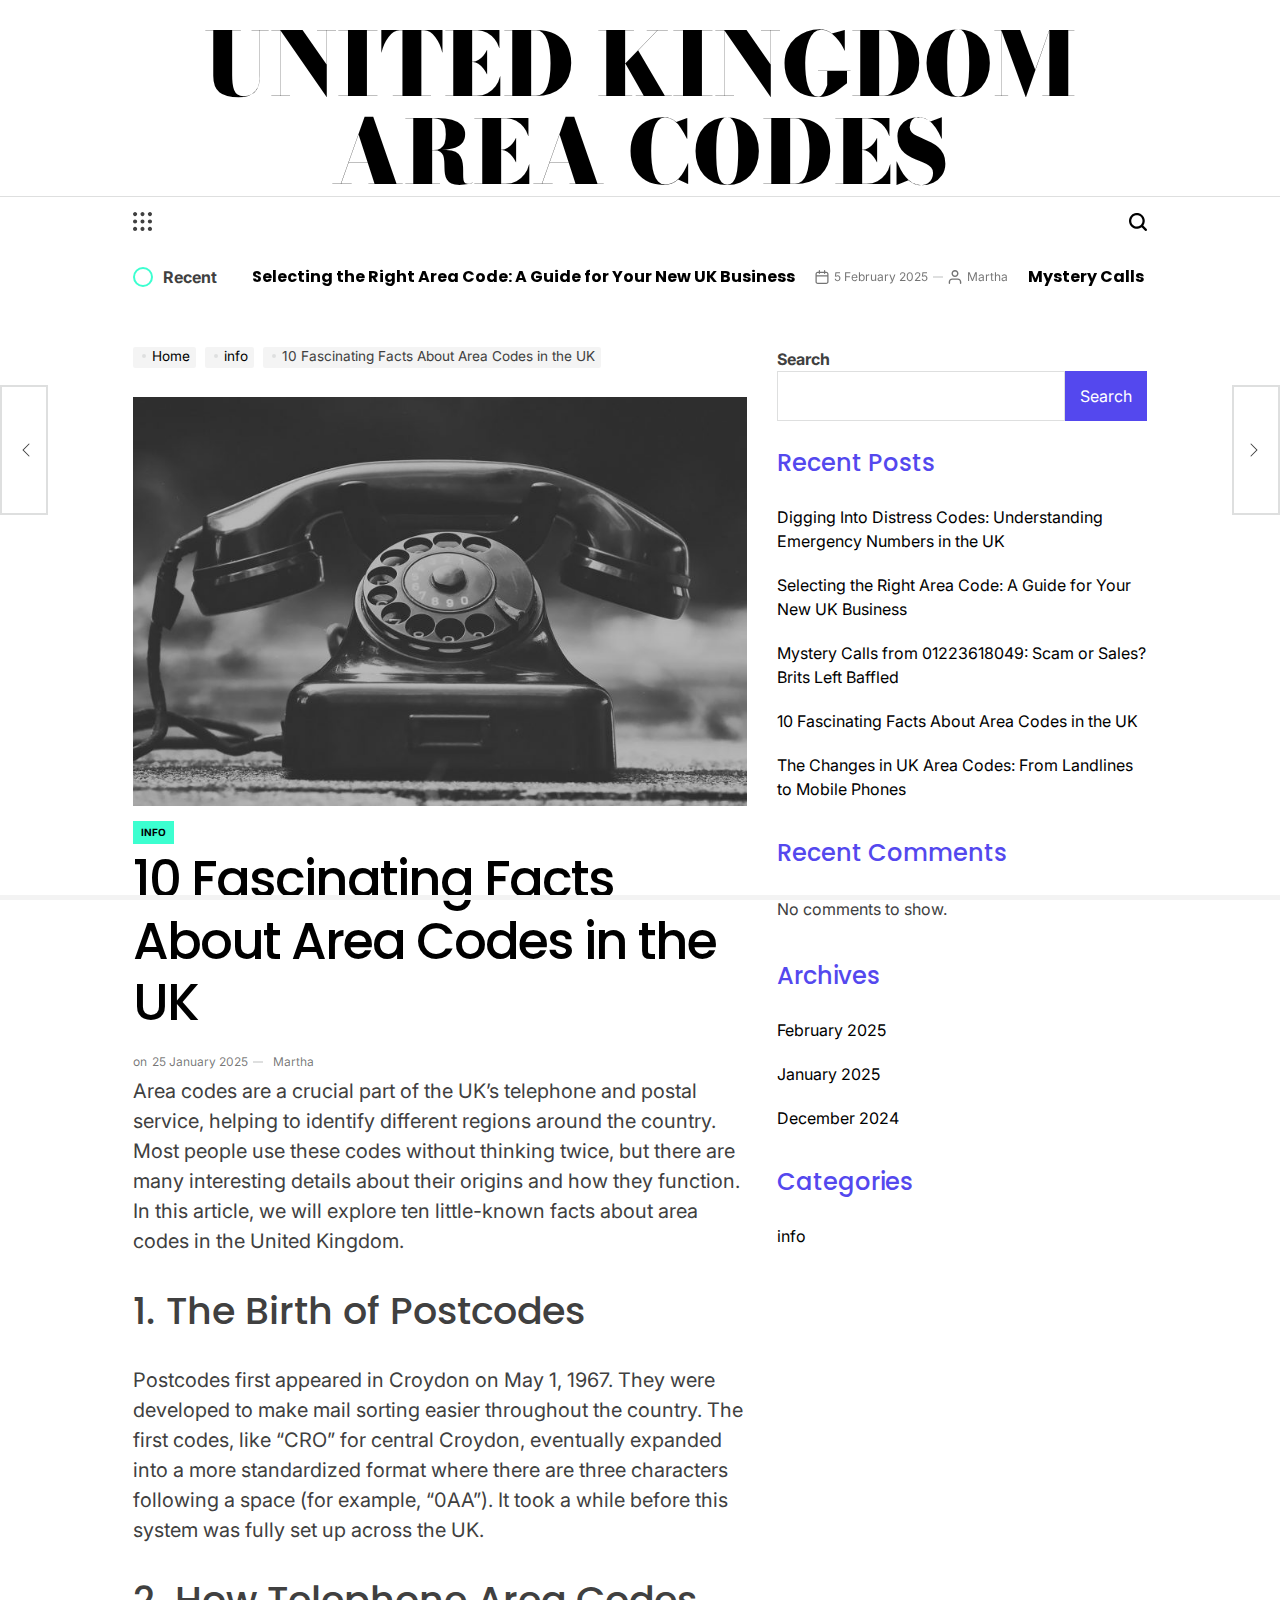
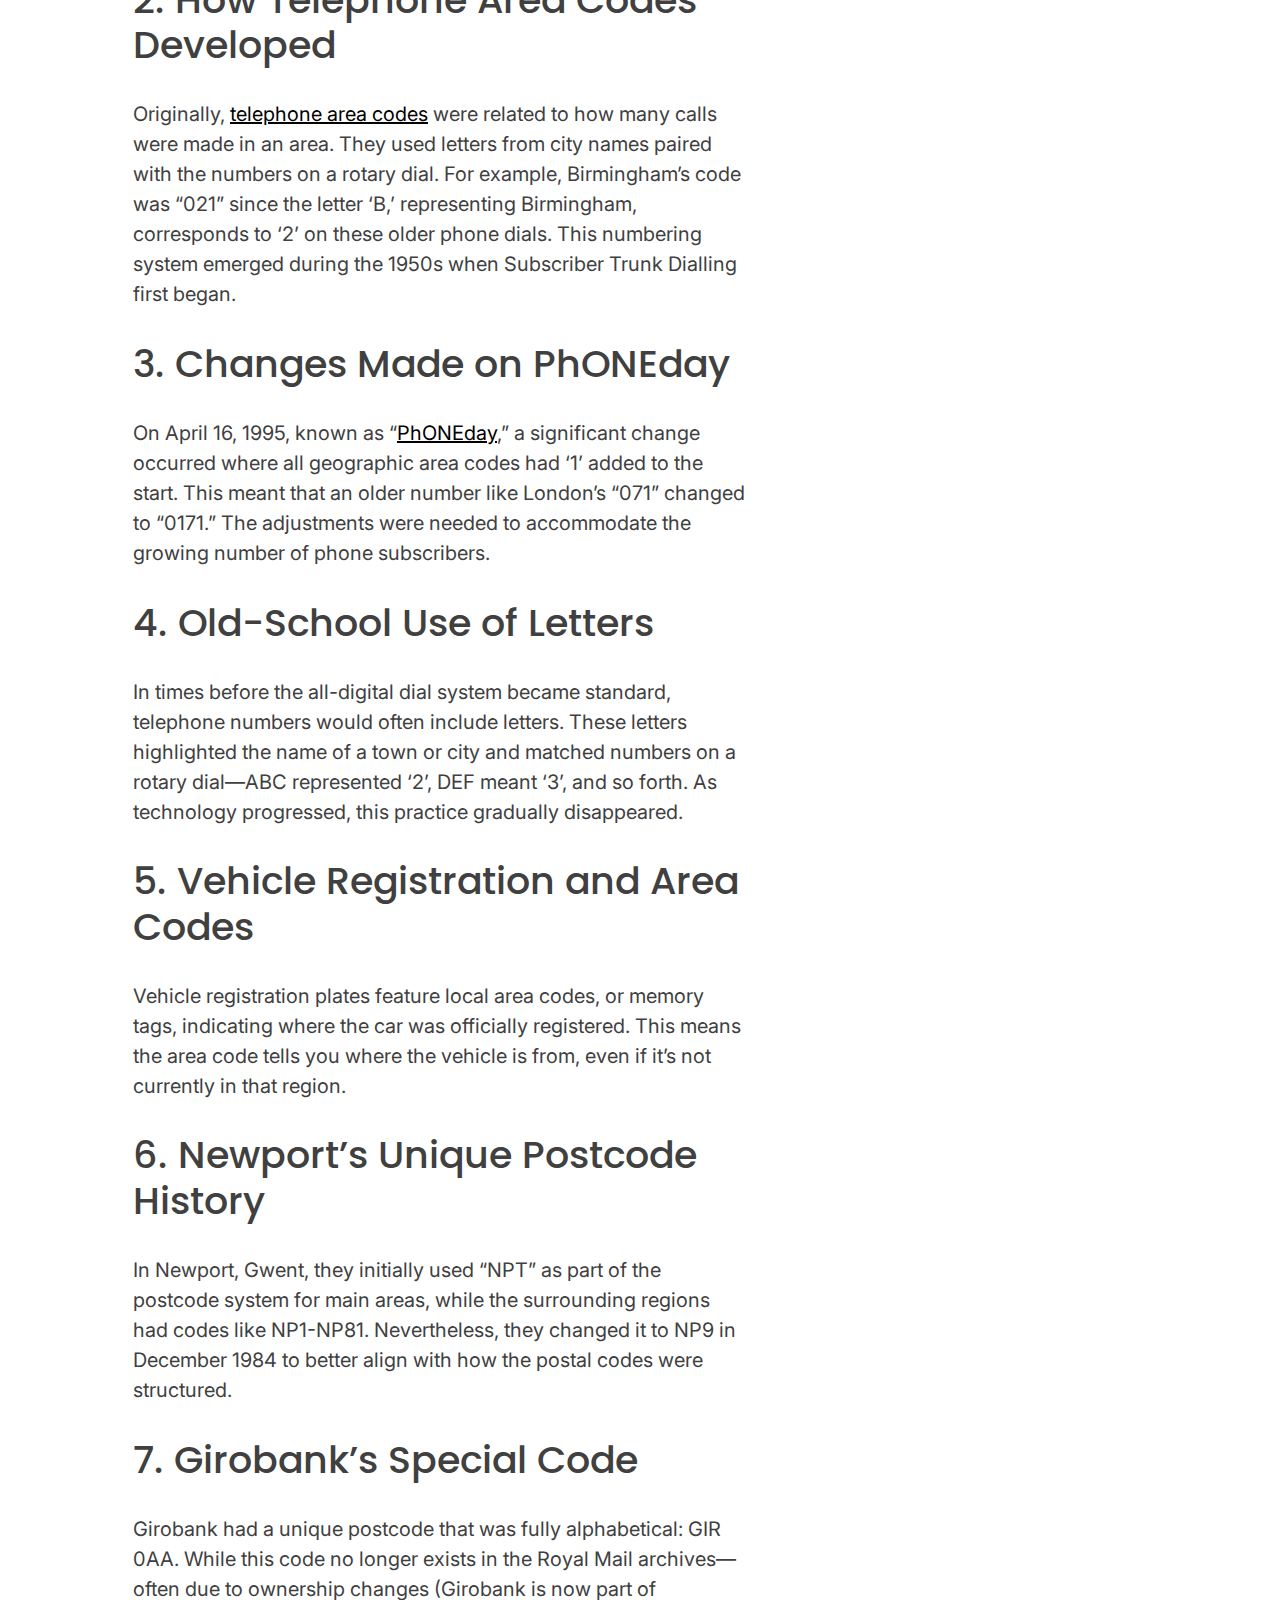
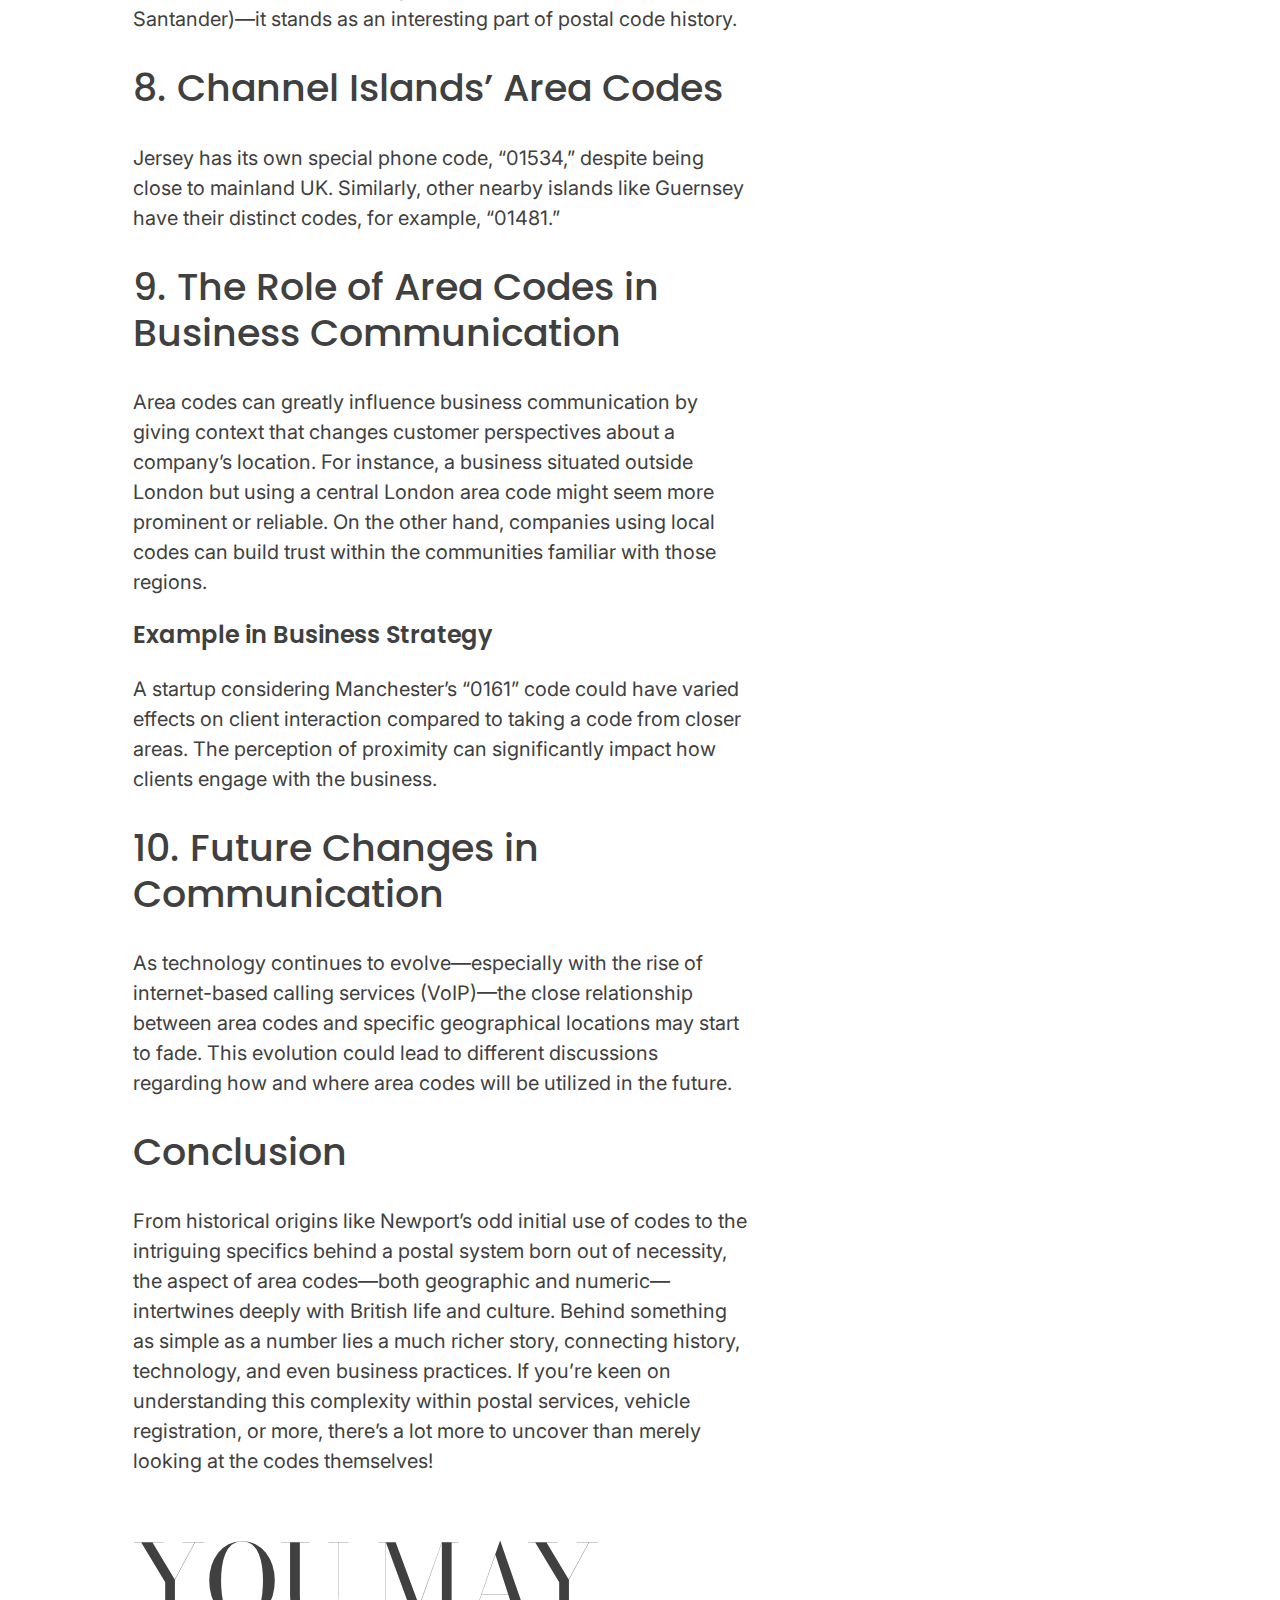
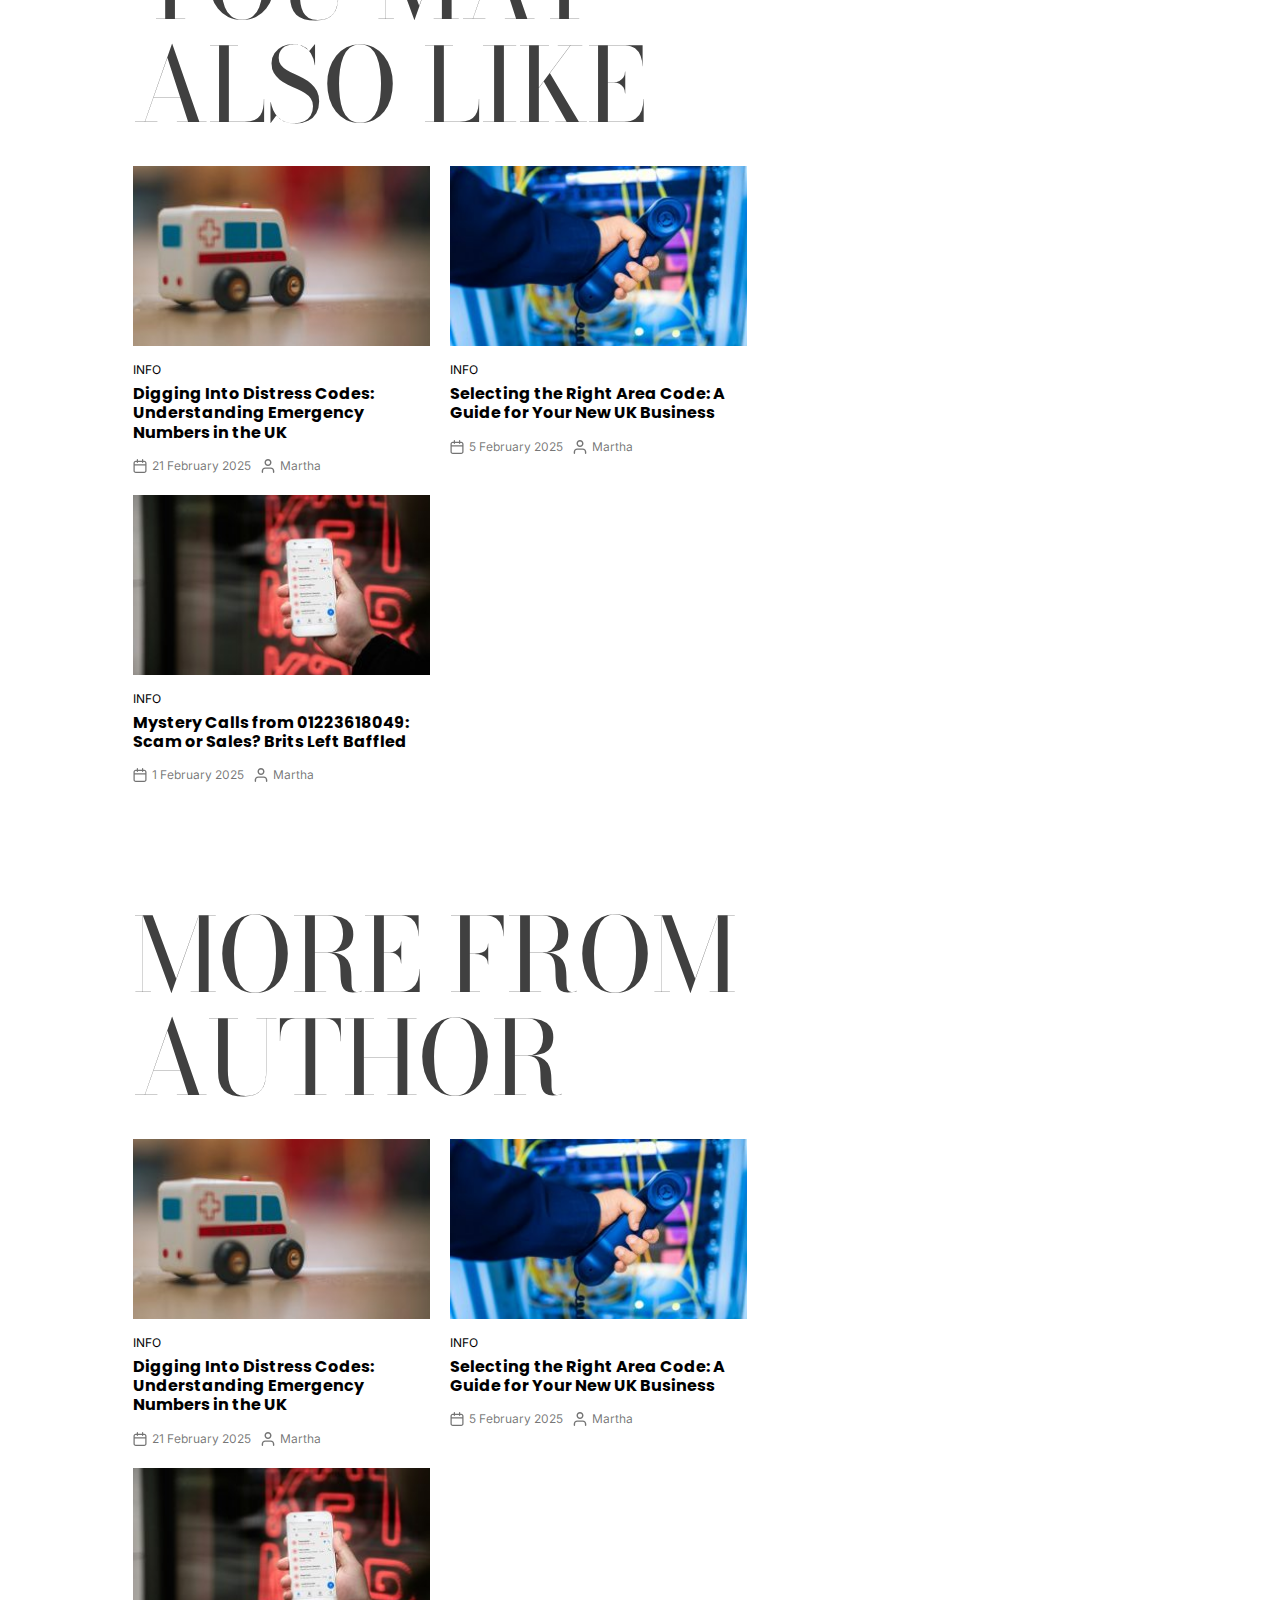
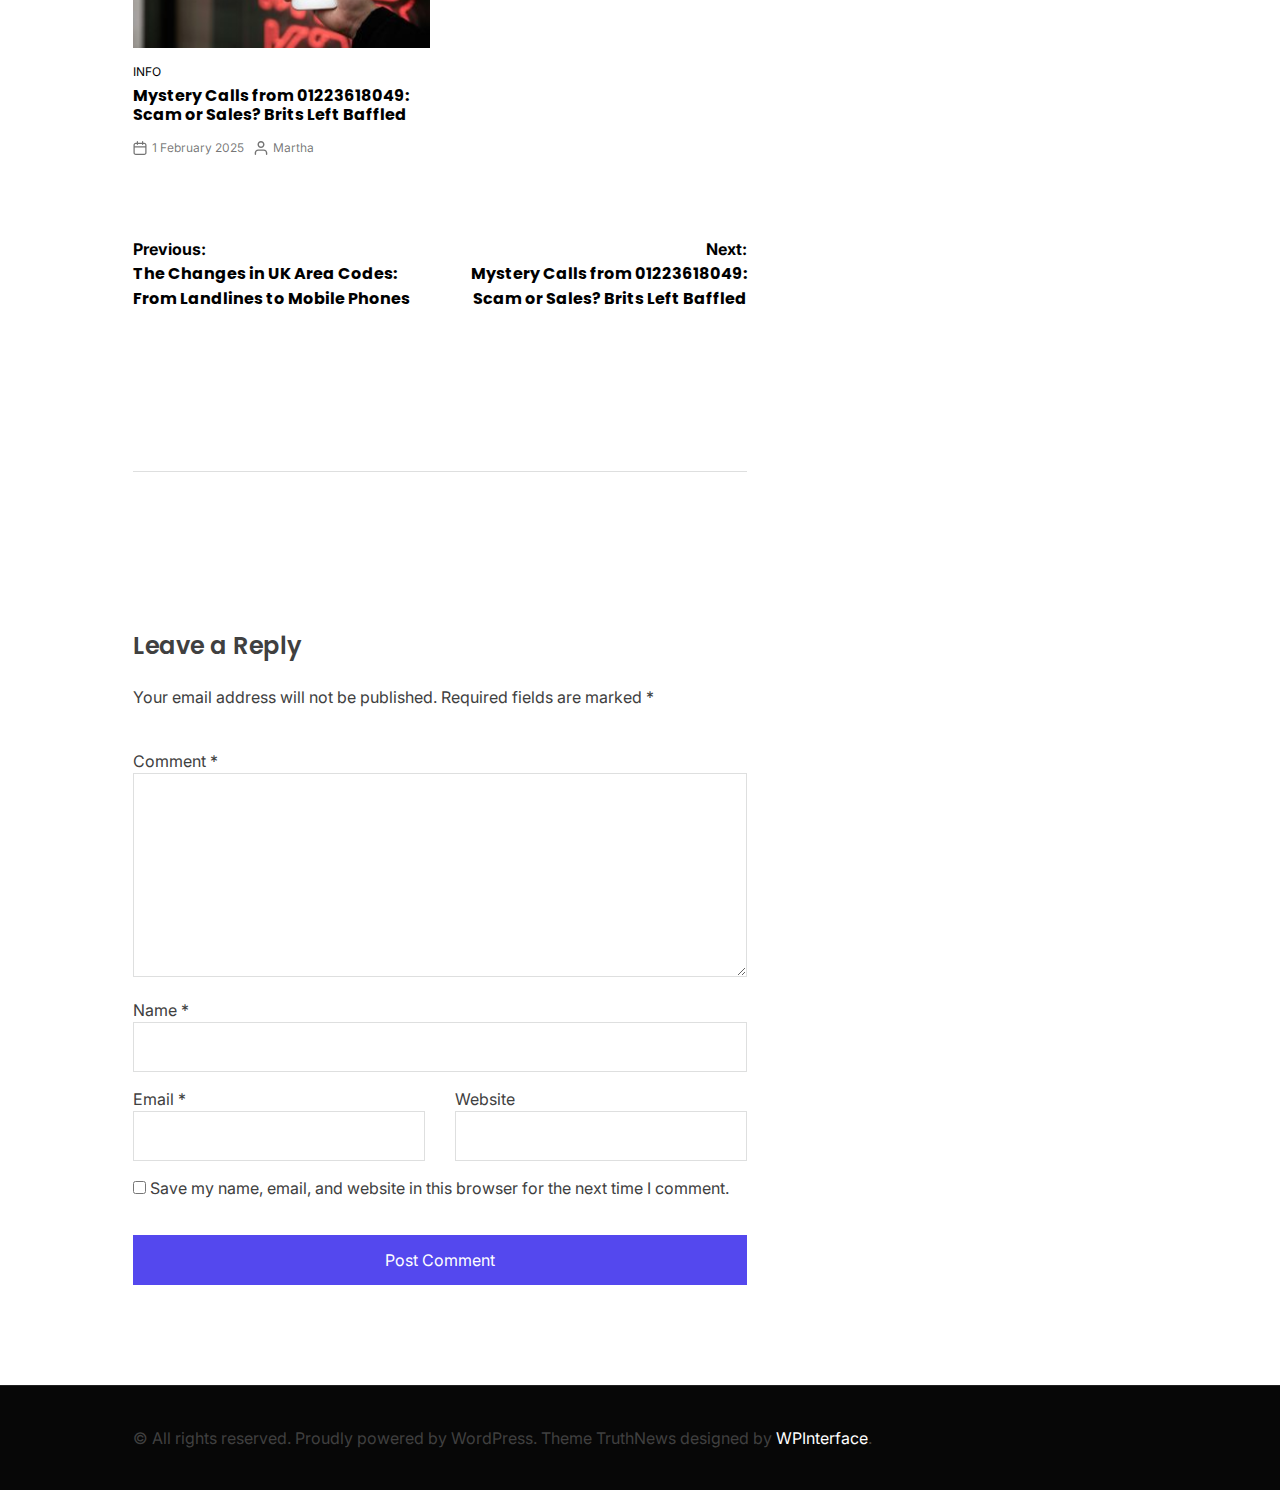
<file: 10-fascinating-facts-about-area-codes-in-the-uk/index.html>
<!DOCTYPE html>
<html lang="en-GB">
    <head>
        <meta charset="UTF-8">
        <meta name="viewport" content="width=device-width, initial-scale=1">
        <link rel="profile" href="https://gmpg.org/xfn/11">
        <title>10 Fascinating Facts About Area Codes in the UK &#8211; United Kingdom Area codes</title>
<meta name="robots" content="max-image-preview:large">
	<style>img:is([sizes="auto" i], [sizes^="auto," i]) { contain-intrinsic-size: 3000px 1500px }</style>
	<link rel="alternate" type="application/rss+xml" title="United Kingdom Area codes &raquo; Feed" href="/feed/">
<link rel="alternate" type="application/rss+xml" title="United Kingdom Area codes &raquo; Comments Feed" href="/comments/feed/">
<link rel="alternate" type="application/rss+xml" title="United Kingdom Area codes &raquo; 10 Fascinating Facts About Area Codes in the UK Comments Feed" href="/10-fascinating-facts-about-area-codes-in-the-uk/feed/">
<script>
window._wpemojiSettings = {"baseUrl":"https:\/\/s.w.org\/images\/core\/emoji\/15.0.3\/72x72\/","ext":".png","svgUrl":"https:\/\/s.w.org\/images\/core\/emoji\/15.0.3\/svg\/","svgExt":".svg","source":{"concatemoji":"\/wp-includes\/js\/wp-emoji-release.min.js?ver=6.7.2"}};
/*! This file is auto-generated */
!function(i,n){var o,s,e;function c(e){try{var t={supportTests:e,timestamp:(new Date).valueOf()};sessionStorage.setItem(o,JSON.stringify(t))}catch(e){}}function p(e,t,n){e.clearRect(0,0,e.canvas.width,e.canvas.height),e.fillText(t,0,0);var t=new Uint32Array(e.getImageData(0,0,e.canvas.width,e.canvas.height).data),r=(e.clearRect(0,0,e.canvas.width,e.canvas.height),e.fillText(n,0,0),new Uint32Array(e.getImageData(0,0,e.canvas.width,e.canvas.height).data));return t.every(function(e,t){return e===r[t]})}function u(e,t,n){switch(t){case"flag":return n(e,"🏳️‍⚧️","🏳️​⚧️")?!1:!n(e,"🇺🇳","🇺​🇳")&&!n(e,"🏴󠁧󠁢󠁥󠁮󠁧󠁿","🏴​󠁧​󠁢​󠁥​󠁮​󠁧​󠁿");case"emoji":return!n(e,"🐦‍⬛","🐦​⬛")}return!1}function f(e,t,n){var r="undefined"!=typeof WorkerGlobalScope&&self instanceof WorkerGlobalScope?new OffscreenCanvas(300,150):i.createElement("canvas"),a=r.getContext("2d",{willReadFrequently:!0}),o=(a.textBaseline="top",a.font="600 32px Arial",{});return e.forEach(function(e){o[e]=t(a,e,n)}),o}function t(e){var t=i.createElement("script");t.src=e,t.defer=!0,i.head.appendChild(t)}"undefined"!=typeof Promise&&(o="wpEmojiSettingsSupports",s=["flag","emoji"],n.supports={everything:!0,everythingExceptFlag:!0},e=new Promise(function(e){i.addEventListener("DOMContentLoaded",e,{once:!0})}),new Promise(function(t){var n=function(){try{var e=JSON.parse(sessionStorage.getItem(o));if("object"==typeof e&&"number"==typeof e.timestamp&&(new Date).valueOf()<e.timestamp+604800&&"object"==typeof e.supportTests)return e.supportTests}catch(e){}return null}();if(!n){if("undefined"!=typeof Worker&&"undefined"!=typeof OffscreenCanvas&&"undefined"!=typeof URL&&URL.createObjectURL&&"undefined"!=typeof Blob)try{var e="postMessage("+f.toString()+"("+[JSON.stringify(s),u.toString(),p.toString()].join(",")+"));",r=new Blob([e],{type:"text/javascript"}),a=new Worker(URL.createObjectURL(r),{name:"wpTestEmojiSupports"});return void(a.onmessage=function(e){c(n=e.data),a.terminate(),t(n)})}catch(e){}c(n=f(s,u,p))}t(n)}).then(function(e){for(var t in e)n.supports[t]=e[t],n.supports.everything=n.supports.everything&&n.supports[t],"flag"!==t&&(n.supports.everythingExceptFlag=n.supports.everythingExceptFlag&&n.supports[t]);n.supports.everythingExceptFlag=n.supports.everythingExceptFlag&&!n.supports.flag,n.DOMReady=!1,n.readyCallback=function(){n.DOMReady=!0}}).then(function(){return e}).then(function(){var e;n.supports.everything||(n.readyCallback(),(e=n.source||{}).concatemoji?t(e.concatemoji):e.wpemoji&&e.twemoji&&(t(e.twemoji),t(e.wpemoji)))}))}((window,document),window._wpemojiSettings);
</script>
<style id="wp-emoji-styles-inline-css">img.wp-smiley, img.emoji {
		display: inline !important;
		border: none !important;
		box-shadow: none !important;
		height: 1em !important;
		width: 1em !important;
		margin: 0 0.07em !important;
		vertical-align: -0.1em !important;
		background: none !important;
		padding: 0 !important;
	}</style>
<link rel="stylesheet" id="wp-block-library-css" href="/wp-includes/css/dist/block-library/style.min.css?ver=6.7.2" media="all">
<style id="wp-block-library-theme-inline-css">.wp-block-audio :where(figcaption){color:#555;font-size:13px;text-align:center}.is-dark-theme .wp-block-audio :where(figcaption){color:#ffffffa6}.wp-block-audio{margin:0 0 1em}.wp-block-code{border:1px solid #ccc;border-radius:4px;font-family:Menlo,Consolas,monaco,monospace;padding:.8em 1em}.wp-block-embed :where(figcaption){color:#555;font-size:13px;text-align:center}.is-dark-theme .wp-block-embed :where(figcaption){color:#ffffffa6}.wp-block-embed{margin:0 0 1em}.blocks-gallery-caption{color:#555;font-size:13px;text-align:center}.is-dark-theme .blocks-gallery-caption{color:#ffffffa6}:root :where(.wp-block-image figcaption){color:#555;font-size:13px;text-align:center}.is-dark-theme :root :where(.wp-block-image figcaption){color:#ffffffa6}.wp-block-image{margin:0 0 1em}.wp-block-pullquote{border-bottom:4px solid;border-top:4px solid;color:currentColor;margin-bottom:1.75em}.wp-block-pullquote cite,.wp-block-pullquote footer,.wp-block-pullquote__citation{color:currentColor;font-size:.8125em;font-style:normal;text-transform:uppercase}.wp-block-quote{border-left:.25em solid;margin:0 0 1.75em;padding-left:1em}.wp-block-quote cite,.wp-block-quote footer{color:currentColor;font-size:.8125em;font-style:normal;position:relative}.wp-block-quote:where(.has-text-align-right){border-left:none;border-right:.25em solid;padding-left:0;padding-right:1em}.wp-block-quote:where(.has-text-align-center){border:none;padding-left:0}.wp-block-quote.is-large,.wp-block-quote.is-style-large,.wp-block-quote:where(.is-style-plain){border:none}.wp-block-search .wp-block-search__label{font-weight:700}.wp-block-search__button{border:1px solid #ccc;padding:.375em .625em}:where(.wp-block-group.has-background){padding:1.25em 2.375em}.wp-block-separator.has-css-opacity{opacity:.4}.wp-block-separator{border:none;border-bottom:2px solid;margin-left:auto;margin-right:auto}.wp-block-separator.has-alpha-channel-opacity{opacity:1}.wp-block-separator:not(.is-style-wide):not(.is-style-dots){width:100px}.wp-block-separator.has-background:not(.is-style-dots){border-bottom:none;height:1px}.wp-block-separator.has-background:not(.is-style-wide):not(.is-style-dots){height:2px}.wp-block-table{margin:0 0 1em}.wp-block-table td,.wp-block-table th{word-break:normal}.wp-block-table :where(figcaption){color:#555;font-size:13px;text-align:center}.is-dark-theme .wp-block-table :where(figcaption){color:#ffffffa6}.wp-block-video :where(figcaption){color:#555;font-size:13px;text-align:center}.is-dark-theme .wp-block-video :where(figcaption){color:#ffffffa6}.wp-block-video{margin:0 0 1em}:root :where(.wp-block-template-part.has-background){margin-bottom:0;margin-top:0;padding:1.25em 2.375em}</style>
<style id="classic-theme-styles-inline-css">/*! This file is auto-generated */
.wp-block-button__link{color:#fff;background-color:#32373c;border-radius:9999px;box-shadow:none;text-decoration:none;padding:calc(.667em + 2px) calc(1.333em + 2px);font-size:1.125em}.wp-block-file__button{background:#32373c;color:#fff;text-decoration:none}</style>
<style id="global-styles-inline-css">:root{--wp--preset--aspect-ratio--square: 1;--wp--preset--aspect-ratio--4-3: 4/3;--wp--preset--aspect-ratio--3-4: 3/4;--wp--preset--aspect-ratio--3-2: 3/2;--wp--preset--aspect-ratio--2-3: 2/3;--wp--preset--aspect-ratio--16-9: 16/9;--wp--preset--aspect-ratio--9-16: 9/16;--wp--preset--color--black: #000000;--wp--preset--color--cyan-bluish-gray: #abb8c3;--wp--preset--color--white: #ffffff;--wp--preset--color--pale-pink: #f78da7;--wp--preset--color--vivid-red: #cf2e2e;--wp--preset--color--luminous-vivid-orange: #ff6900;--wp--preset--color--luminous-vivid-amber: #fcb900;--wp--preset--color--light-green-cyan: #7bdcb5;--wp--preset--color--vivid-green-cyan: #00d084;--wp--preset--color--pale-cyan-blue: #8ed1fc;--wp--preset--color--vivid-cyan-blue: #0693e3;--wp--preset--color--vivid-purple: #9b51e0;--wp--preset--gradient--vivid-cyan-blue-to-vivid-purple: linear-gradient(135deg,rgba(6,147,227,1) 0%,rgb(155,81,224) 100%);--wp--preset--gradient--light-green-cyan-to-vivid-green-cyan: linear-gradient(135deg,rgb(122,220,180) 0%,rgb(0,208,130) 100%);--wp--preset--gradient--luminous-vivid-amber-to-luminous-vivid-orange: linear-gradient(135deg,rgba(252,185,0,1) 0%,rgba(255,105,0,1) 100%);--wp--preset--gradient--luminous-vivid-orange-to-vivid-red: linear-gradient(135deg,rgba(255,105,0,1) 0%,rgb(207,46,46) 100%);--wp--preset--gradient--very-light-gray-to-cyan-bluish-gray: linear-gradient(135deg,rgb(238,238,238) 0%,rgb(169,184,195) 100%);--wp--preset--gradient--cool-to-warm-spectrum: linear-gradient(135deg,rgb(74,234,220) 0%,rgb(151,120,209) 20%,rgb(207,42,186) 40%,rgb(238,44,130) 60%,rgb(251,105,98) 80%,rgb(254,248,76) 100%);--wp--preset--gradient--blush-light-purple: linear-gradient(135deg,rgb(255,206,236) 0%,rgb(152,150,240) 100%);--wp--preset--gradient--blush-bordeaux: linear-gradient(135deg,rgb(254,205,165) 0%,rgb(254,45,45) 50%,rgb(107,0,62) 100%);--wp--preset--gradient--luminous-dusk: linear-gradient(135deg,rgb(255,203,112) 0%,rgb(199,81,192) 50%,rgb(65,88,208) 100%);--wp--preset--gradient--pale-ocean: linear-gradient(135deg,rgb(255,245,203) 0%,rgb(182,227,212) 50%,rgb(51,167,181) 100%);--wp--preset--gradient--electric-grass: linear-gradient(135deg,rgb(202,248,128) 0%,rgb(113,206,126) 100%);--wp--preset--gradient--midnight: linear-gradient(135deg,rgb(2,3,129) 0%,rgb(40,116,252) 100%);--wp--preset--font-size--small: 13px;--wp--preset--font-size--medium: 20px;--wp--preset--font-size--large: 36px;--wp--preset--font-size--x-large: 42px;--wp--preset--spacing--20: 0.44rem;--wp--preset--spacing--30: 0.67rem;--wp--preset--spacing--40: 1rem;--wp--preset--spacing--50: 1.5rem;--wp--preset--spacing--60: 2.25rem;--wp--preset--spacing--70: 3.38rem;--wp--preset--spacing--80: 5.06rem;--wp--preset--shadow--natural: 6px 6px 9px rgba(0, 0, 0, 0.2);--wp--preset--shadow--deep: 12px 12px 50px rgba(0, 0, 0, 0.4);--wp--preset--shadow--sharp: 6px 6px 0px rgba(0, 0, 0, 0.2);--wp--preset--shadow--outlined: 6px 6px 0px -3px rgba(255, 255, 255, 1), 6px 6px rgba(0, 0, 0, 1);--wp--preset--shadow--crisp: 6px 6px 0px rgba(0, 0, 0, 1);}:where(.is-layout-flex){gap: 0.5em;}:where(.is-layout-grid){gap: 0.5em;}body .is-layout-flex{display: flex;}.is-layout-flex{flex-wrap: wrap;align-items: center;}.is-layout-flex > :is(*, div){margin: 0;}body .is-layout-grid{display: grid;}.is-layout-grid > :is(*, div){margin: 0;}:where(.wp-block-columns.is-layout-flex){gap: 2em;}:where(.wp-block-columns.is-layout-grid){gap: 2em;}:where(.wp-block-post-template.is-layout-flex){gap: 1.25em;}:where(.wp-block-post-template.is-layout-grid){gap: 1.25em;}.has-black-color{color: var(--wp--preset--color--black) !important;}.has-cyan-bluish-gray-color{color: var(--wp--preset--color--cyan-bluish-gray) !important;}.has-white-color{color: var(--wp--preset--color--white) !important;}.has-pale-pink-color{color: var(--wp--preset--color--pale-pink) !important;}.has-vivid-red-color{color: var(--wp--preset--color--vivid-red) !important;}.has-luminous-vivid-orange-color{color: var(--wp--preset--color--luminous-vivid-orange) !important;}.has-luminous-vivid-amber-color{color: var(--wp--preset--color--luminous-vivid-amber) !important;}.has-light-green-cyan-color{color: var(--wp--preset--color--light-green-cyan) !important;}.has-vivid-green-cyan-color{color: var(--wp--preset--color--vivid-green-cyan) !important;}.has-pale-cyan-blue-color{color: var(--wp--preset--color--pale-cyan-blue) !important;}.has-vivid-cyan-blue-color{color: var(--wp--preset--color--vivid-cyan-blue) !important;}.has-vivid-purple-color{color: var(--wp--preset--color--vivid-purple) !important;}.has-black-background-color{background-color: var(--wp--preset--color--black) !important;}.has-cyan-bluish-gray-background-color{background-color: var(--wp--preset--color--cyan-bluish-gray) !important;}.has-white-background-color{background-color: var(--wp--preset--color--white) !important;}.has-pale-pink-background-color{background-color: var(--wp--preset--color--pale-pink) !important;}.has-vivid-red-background-color{background-color: var(--wp--preset--color--vivid-red) !important;}.has-luminous-vivid-orange-background-color{background-color: var(--wp--preset--color--luminous-vivid-orange) !important;}.has-luminous-vivid-amber-background-color{background-color: var(--wp--preset--color--luminous-vivid-amber) !important;}.has-light-green-cyan-background-color{background-color: var(--wp--preset--color--light-green-cyan) !important;}.has-vivid-green-cyan-background-color{background-color: var(--wp--preset--color--vivid-green-cyan) !important;}.has-pale-cyan-blue-background-color{background-color: var(--wp--preset--color--pale-cyan-blue) !important;}.has-vivid-cyan-blue-background-color{background-color: var(--wp--preset--color--vivid-cyan-blue) !important;}.has-vivid-purple-background-color{background-color: var(--wp--preset--color--vivid-purple) !important;}.has-black-border-color{border-color: var(--wp--preset--color--black) !important;}.has-cyan-bluish-gray-border-color{border-color: var(--wp--preset--color--cyan-bluish-gray) !important;}.has-white-border-color{border-color: var(--wp--preset--color--white) !important;}.has-pale-pink-border-color{border-color: var(--wp--preset--color--pale-pink) !important;}.has-vivid-red-border-color{border-color: var(--wp--preset--color--vivid-red) !important;}.has-luminous-vivid-orange-border-color{border-color: var(--wp--preset--color--luminous-vivid-orange) !important;}.has-luminous-vivid-amber-border-color{border-color: var(--wp--preset--color--luminous-vivid-amber) !important;}.has-light-green-cyan-border-color{border-color: var(--wp--preset--color--light-green-cyan) !important;}.has-vivid-green-cyan-border-color{border-color: var(--wp--preset--color--vivid-green-cyan) !important;}.has-pale-cyan-blue-border-color{border-color: var(--wp--preset--color--pale-cyan-blue) !important;}.has-vivid-cyan-blue-border-color{border-color: var(--wp--preset--color--vivid-cyan-blue) !important;}.has-vivid-purple-border-color{border-color: var(--wp--preset--color--vivid-purple) !important;}.has-vivid-cyan-blue-to-vivid-purple-gradient-background{background: var(--wp--preset--gradient--vivid-cyan-blue-to-vivid-purple) !important;}.has-light-green-cyan-to-vivid-green-cyan-gradient-background{background: var(--wp--preset--gradient--light-green-cyan-to-vivid-green-cyan) !important;}.has-luminous-vivid-amber-to-luminous-vivid-orange-gradient-background{background: var(--wp--preset--gradient--luminous-vivid-amber-to-luminous-vivid-orange) !important;}.has-luminous-vivid-orange-to-vivid-red-gradient-background{background: var(--wp--preset--gradient--luminous-vivid-orange-to-vivid-red) !important;}.has-very-light-gray-to-cyan-bluish-gray-gradient-background{background: var(--wp--preset--gradient--very-light-gray-to-cyan-bluish-gray) !important;}.has-cool-to-warm-spectrum-gradient-background{background: var(--wp--preset--gradient--cool-to-warm-spectrum) !important;}.has-blush-light-purple-gradient-background{background: var(--wp--preset--gradient--blush-light-purple) !important;}.has-blush-bordeaux-gradient-background{background: var(--wp--preset--gradient--blush-bordeaux) !important;}.has-luminous-dusk-gradient-background{background: var(--wp--preset--gradient--luminous-dusk) !important;}.has-pale-ocean-gradient-background{background: var(--wp--preset--gradient--pale-ocean) !important;}.has-electric-grass-gradient-background{background: var(--wp--preset--gradient--electric-grass) !important;}.has-midnight-gradient-background{background: var(--wp--preset--gradient--midnight) !important;}.has-small-font-size{font-size: var(--wp--preset--font-size--small) !important;}.has-medium-font-size{font-size: var(--wp--preset--font-size--medium) !important;}.has-large-font-size{font-size: var(--wp--preset--font-size--large) !important;}.has-x-large-font-size{font-size: var(--wp--preset--font-size--x-large) !important;}
:where(.wp-block-post-template.is-layout-flex){gap: 1.25em;}:where(.wp-block-post-template.is-layout-grid){gap: 1.25em;}
:where(.wp-block-columns.is-layout-flex){gap: 2em;}:where(.wp-block-columns.is-layout-grid){gap: 2em;}
:root :where(.wp-block-pullquote){font-size: 1.5em;line-height: 1.6;}</style>
<link rel="stylesheet" id="truthnews-load-google-fonts-css" href="/wp-content/fonts/650d058ffad760167dd880e4d56ff318.css?ver=1.0.0" media="all">
<link rel="stylesheet" id="swiper-css" href="/wp-content/themes/truthnews/assets/css/swiper-bundle.min.css?ver=6.7.2" media="all">
<link rel="stylesheet" id="truthnews-style-css" href="/wp-content/themes/truthnews/style.css?ver=1.0.0" media="all">
<style id="truthnews-style-inline-css"></style>
<link rel="stylesheet" id="truthnews-comments-css" href="/wp-content/themes/truthnews/assets/css/comments.min.css?ver=1.0.0" media="all">
<link rel="stylesheet" id="truthnews-preloader-css" href="/wp-content/themes/truthnews/assets/css/preloader-style-1.css?ver=6.7.2" media="all">
<link rel="https://api.w.org/" href="/wp-json/">
<link rel="alternate" title="JSON" type="application/json" href="/wp-json/wp/v2/posts/26">
<link rel="EditURI" type="application/rsd+xml" title="RSD" href="/xmlrpc.php?rsd">
<meta name="generator" content="WordPress 6.7.2">
<link rel="canonical" href="/10-fascinating-facts-about-area-codes-in-the-uk/">
<link rel="shortlink" href="/?p=26">
<link rel="alternate" title="oEmbed (JSON)" type="application/json+oembed" href="/wp-json/oembed/1.0/embed?url=http%3A%2F%2F%2F10-fascinating-facts-about-area-codes-in-the-uk%2F">
<link rel="alternate" title="oEmbed (XML)" type="text/xml+oembed" href="/wp-json/oembed/1.0/embed?url=http%3A%2F%2F%2F10-fascinating-facts-about-area-codes-in-the-uk%2F#038;format=xml">
<link rel="pingback" href="/xmlrpc.php">
<link rel="icon" href="/wp-content/uploads/2025/02/cropped-699122-32x32.jpeg" sizes="32x32">
<link rel="icon" href="/wp-content/uploads/2025/02/cropped-699122-192x192.jpeg" sizes="192x192">
<link rel="apple-touch-icon" href="/wp-content/uploads/2025/02/cropped-699122-180x180.jpeg">
<meta name="msapplication-TileImage" content="/wp-content/uploads/2025/02/cropped-699122-270x270.jpeg">
    </head>
<body class="post-template-default single single-post postid-26 single-format-standard wp-embed-responsive has-sidebar right-sidebar has-sticky-sidebar">
<div id="page" class="site">
    <a class="skip-link screen-reader-text" href="#site-content">Skip to content</a>
<div id="wpi-preloader">
    <div class="wpi-preloader-wrapper">
                        <div class="site-preloader site-preloader-1"></div>
                    </div>
</div>

<header id="masthead" class="site-header site-header-3 ">
    <div class="site-header-responsive has-sticky-navigation hide-on-desktop">
    <div class="wrapper header-wrapper">
        <div class="header-components header-components-left">
            <button class="toggle nav-toggle" data-toggle-target=".menu-modal" data-toggle-body-class="showing-menu-modal" aria-expanded="false" data-set-focus=".close-nav-toggle">
                <span class="wpi-menu-icon">
                    <span></span>
                    <span></span>
                </span>
            </button><!-- .nav-toggle -->
        </div>
        <div class="header-components header-components-center">

            <div class="site-branding">
                                    <div class="site-title">
                        <a href="/">United Kingdom Area codes</a>
</div>
                                </div>
<!-- .site-branding -->
        </div>
        <div class="header-components header-components-right">
            <button class="toggle search-toggle" data-toggle-target=".search-modal" data-toggle-body-class="showing-search-modal" data-set-focus=".search-modal .search-field" aria-expanded="false">
                <svg class="svg-icon" aria-hidden="true" role="img" focusable="false" xmlns="http://www.w3.org/2000/svg" width="18" height="18" viewbox="0 0 18 18"><path fill="currentColor" d="M 7.117188 0.0351562 C 5.304688 0.226562 3.722656 0.960938 2.425781 2.203125 C 1.152344 3.421875 0.359375 4.964844 0.0820312 6.753906 C -0.00390625 7.304688 -0.00390625 8.445312 0.0820312 8.992188 C 0.625 12.5 3.265625 15.132812 6.785156 15.667969 C 7.335938 15.753906 8.414062 15.753906 8.964844 15.667969 C 10.148438 15.484375 11.261719 15.066406 12.179688 14.457031 C 12.375 14.328125 12.546875 14.214844 12.566406 14.207031 C 12.578125 14.199219 13.414062 15.007812 14.410156 16.003906 C 15.832031 17.421875 16.261719 17.832031 16.398438 17.898438 C 16.542969 17.964844 16.632812 17.984375 16.875 17.980469 C 17.128906 17.980469 17.203125 17.964844 17.355469 17.882812 C 17.597656 17.757812 17.777344 17.574219 17.890625 17.335938 C 17.964844 17.171875 17.984375 17.089844 17.984375 16.859375 C 17.980469 16.371094 18.011719 16.414062 15.988281 14.363281 L 14.207031 12.5625 L 14.460938 12.175781 C 15.074219 11.242188 15.484375 10.152344 15.667969 8.992188 C 15.753906 8.445312 15.753906 7.304688 15.667969 6.75 C 15.398438 4.976562 14.597656 3.421875 13.324219 2.203125 C 12.144531 1.070312 10.75 0.371094 9.125 0.101562 C 8.644531 0.0195312 7.574219 -0.015625 7.117188 0.0351562 Z M 8.941406 2.355469 C 10.972656 2.753906 12.625 4.226562 13.234375 6.1875 C 13.78125 7.953125 13.453125 9.824219 12.339844 11.285156 C 12.058594 11.65625 11.433594 12.25 11.054688 12.503906 C 9.355469 13.660156 7.1875 13.8125 5.367188 12.898438 C 2.886719 11.652344 1.691406 8.835938 2.515625 6.1875 C 3.132812 4.222656 4.796875 2.730469 6.808594 2.359375 C 7.332031 2.261719 7.398438 2.257812 8.015625 2.265625 C 8.382812 2.277344 8.683594 2.304688 8.941406 2.355469 Z M 8.941406 2.355469 "></path></svg>            </button><!-- .search-toggle -->
        </div>
    </div>
</div>    <div class="site-header-desktop hide-on-tablet hide-on-mobile">
        <div class="header-branding-area">
            <div class="wrapper header-wrapper">
                <div class="header-components header-components-center">
                    
<div class="site-branding">
            <h1 class="site-title">
            <a href="/">United Kingdom Area codes</a>
</h1>
        
    </div>
<!-- .site-branding -->
                </div>
            </div>
        </div>
        <div class="header-navigation-area">
            <div class="wrapper header-wrapper">
                                    <div class="header-components header-components-left">
                        <div class="site-drawer-menu-icon" aria-label="Open menu" tabindex="0">
                            <svg class="svg-icon" aria-hidden="true" role="img" focusable="false" xmlns="http://www.w3.org/2000/svg" width="20" height="20" viewbox="0 0 12 12"><path fill="currentColor" d="M1.2 2.5C.6 2.5 0 1.9 0 1.2 0 .6.6 0 1.2 0c.7 0 1.3.6 1.3 1.2 0 .7-.6 1.3-1.3 1.3zm4.5 0c-.7 0-1.2-.6-1.2-1.3C4.5.6 5 0 5.7 0s1.2.6 1.2 1.2c0 .7-.5 1.3-1.2 1.3zm4.5 0c-.7 0-1.3-.6-1.3-1.3 0-.6.6-1.2 1.3-1.2.7 0 1.2.6 1.2 1.2 0 .7-.5 1.3-1.2 1.3zm-9 4.4C.6 6.9 0 6.4 0 5.7s.6-1.2 1.2-1.2c.7 0 1.3.5 1.3 1.2s-.6 1.2-1.3 1.2zm4.5 0c-.7 0-1.2-.5-1.2-1.2S5 4.5 5.7 4.5s1.2.5 1.2 1.2-.5 1.2-1.2 1.2zm4.5 0c-.7 0-1.3-.5-1.3-1.2s.6-1.2 1.3-1.2c.7 0 1.2.5 1.2 1.2s-.5 1.2-1.2 1.2zm-9 4.5c-.6 0-1.2-.5-1.2-1.2s.6-1.3 1.2-1.3c.7 0 1.3.6 1.3 1.3 0 .7-.6 1.2-1.3 1.2zm4.5 0c-.7 0-1.2-.5-1.2-1.2S5 8.9 5.7 8.9s1.2.6 1.2 1.3c0 .7-.5 1.2-1.2 1.2zm4.5 0c-.7 0-1.3-.5-1.3-1.2s.6-1.3 1.3-1.3c.7 0 1.2.6 1.2 1.3 0 .7-.5 1.2-1.2 1.2z"></path></svg>                        </div>
                    </div>
                                <div class="header-components header-components-center">
                    <div class="header-navigation-wrapper">
                                                    <nav class="primary-menu-wrapper ">
                                <ul class="primary-menu reset-list-style fallback-menu">
                                                                    </ul>
                            </nav>
                                            </div>
<!-- .header-navigation-wrapper -->
                </div>
                <div class="header-components header-components-right">
                        <button class="toggle search-toggle desktop-search-toggle" data-toggle-target=".search-modal" data-toggle-body-class="showing-search-modal" data-set-focus=".search-modal .search-field" aria-expanded="false">
                            <svg class="svg-icon" aria-hidden="true" role="img" focusable="false" xmlns="http://www.w3.org/2000/svg" width="18" height="18" viewbox="0 0 18 18"><path fill="currentColor" d="M 7.117188 0.0351562 C 5.304688 0.226562 3.722656 0.960938 2.425781 2.203125 C 1.152344 3.421875 0.359375 4.964844 0.0820312 6.753906 C -0.00390625 7.304688 -0.00390625 8.445312 0.0820312 8.992188 C 0.625 12.5 3.265625 15.132812 6.785156 15.667969 C 7.335938 15.753906 8.414062 15.753906 8.964844 15.667969 C 10.148438 15.484375 11.261719 15.066406 12.179688 14.457031 C 12.375 14.328125 12.546875 14.214844 12.566406 14.207031 C 12.578125 14.199219 13.414062 15.007812 14.410156 16.003906 C 15.832031 17.421875 16.261719 17.832031 16.398438 17.898438 C 16.542969 17.964844 16.632812 17.984375 16.875 17.980469 C 17.128906 17.980469 17.203125 17.964844 17.355469 17.882812 C 17.597656 17.757812 17.777344 17.574219 17.890625 17.335938 C 17.964844 17.171875 17.984375 17.089844 17.984375 16.859375 C 17.980469 16.371094 18.011719 16.414062 15.988281 14.363281 L 14.207031 12.5625 L 14.460938 12.175781 C 15.074219 11.242188 15.484375 10.152344 15.667969 8.992188 C 15.753906 8.445312 15.753906 7.304688 15.667969 6.75 C 15.398438 4.976562 14.597656 3.421875 13.324219 2.203125 C 12.144531 1.070312 10.75 0.371094 9.125 0.101562 C 8.644531 0.0195312 7.574219 -0.015625 7.117188 0.0351562 Z M 8.941406 2.355469 C 10.972656 2.753906 12.625 4.226562 13.234375 6.1875 C 13.78125 7.953125 13.453125 9.824219 12.339844 11.285156 C 12.058594 11.65625 11.433594 12.25 11.054688 12.503906 C 9.355469 13.660156 7.1875 13.8125 5.367188 12.898438 C 2.886719 11.652344 1.691406 8.835938 2.515625 6.1875 C 3.132812 4.222656 4.796875 2.730469 6.808594 2.359375 C 7.332031 2.261719 7.398438 2.257812 8.015625 2.265625 C 8.382812 2.277344 8.683594 2.304688 8.941406 2.355469 Z M 8.941406 2.355469 "></path></svg>                        </button><!-- .search-toggle -->
                </div>
            </div>
        </div>
    </div>
</header><!-- #masthead -->

<div class="search-modal cover-modal" data-modal-target-string=".search-modal" role="dialog" aria-modal="true" aria-label="Search">
    <div class="search-modal-inner modal-inner">
        <div class="wrapper">
            <div class="search-modal-panel">
                <h2>What are You Looking For?</h2>
                <div class="search-modal-form">
                    <form role="search" aria-label="Search for:" method="get" class="search-form" action="/">
				<label>
					<span class="screen-reader-text">Search for:</span>
					<input type="search" class="search-field" placeholder="Search &hellip;" value="" name="s">
				</label>
				<input type="submit" class="search-submit" value="Search">
			</form>                </div>

                            <div class="search-modal-articles">
                                    <h2>
                        Trending News                    </h2>
                                <div class="wpi-search-articles">
                                            <article id="search-articles-20" class="wpi-post wpi-post-default post-20 post type-post status-publish format-standard has-post-thumbnail hentry category-info">
                                                            <div class="entry-image entry-image-medium image-hover-effect hover-effect-shine">
                                    <a class="post-thumbnail" href="/digging-into-distress-codes-understanding-emergency-numbers-in-the-uk/" aria-hidden="true" tabindex="-1">
                                        <img width="300" height="170" src="/wp-content/uploads/2025/02/s6vv9u2qzyc-300x170.jpg" class="attachment-medium size-medium wp-post-image" alt="Digging Into Distress Codes: Understanding Emergency Numbers in the UK" decoding="async" fetchpriority="high" srcset="/wp-content/uploads/2025/02/s6vv9u2qzyc-300x170.jpg 300w, /wp-content/uploads/2025/02/s6vv9u2qzyc-1024x580.jpg 1024w, /wp-content/uploads/2025/02/s6vv9u2qzyc-768x435.jpg 768w, /wp-content/uploads/2025/02/s6vv9u2qzyc-1536x870.jpg 1536w, /wp-content/uploads/2025/02/s6vv9u2qzyc.jpg 1600w" sizes="(max-width: 300px) 100vw, 300px">                                    </a>
                                </div>
                                                        <div class="entry-details">
                                                                <h3 class="entry-title entry-title-small">
                                    <a href="/digging-into-distress-codes-understanding-emergency-numbers-in-the-uk/">Digging Into Distress Codes: Understanding Emergency Numbers in the UK</a>
                                </h3>
                                <div class="entry-meta-wrapper">
                                            <div class="entry-meta entry-date posted-on">
                            <span class="screen-reader-text">on</span>
            <svg class="svg-icon" aria-hidden="true" role="img" focusable="false" xmlns="http://www.w3.org/2000/svg" width="18" height="19" viewbox="0 0 18 19"><path fill="currentColor" d="M4.60069444,4.09375 L3.25,4.09375 C2.47334957,4.09375 1.84375,4.72334957 1.84375,5.5 L1.84375,7.26736111 L16.15625,7.26736111 L16.15625,5.5 C16.15625,4.72334957 15.5266504,4.09375 14.75,4.09375 L13.3993056,4.09375 L13.3993056,4.55555556 C13.3993056,5.02154581 13.0215458,5.39930556 12.5555556,5.39930556 C12.0895653,5.39930556 11.7118056,5.02154581 11.7118056,4.55555556 L11.7118056,4.09375 L6.28819444,4.09375 L6.28819444,4.55555556 C6.28819444,5.02154581 5.9104347,5.39930556 5.44444444,5.39930556 C4.97845419,5.39930556 4.60069444,5.02154581 4.60069444,4.55555556 L4.60069444,4.09375 Z M6.28819444,2.40625 L11.7118056,2.40625 L11.7118056,1 C11.7118056,0.534009742 12.0895653,0.15625 12.5555556,0.15625 C13.0215458,0.15625 13.3993056,0.534009742 13.3993056,1 L13.3993056,2.40625 L14.75,2.40625 C16.4586309,2.40625 17.84375,3.79136906 17.84375,5.5 L17.84375,15.875 C17.84375,17.5836309 16.4586309,18.96875 14.75,18.96875 L3.25,18.96875 C1.54136906,18.96875 0.15625,17.5836309 0.15625,15.875 L0.15625,5.5 C0.15625,3.79136906 1.54136906,2.40625 3.25,2.40625 L4.60069444,2.40625 L4.60069444,1 C4.60069444,0.534009742 4.97845419,0.15625 5.44444444,0.15625 C5.9104347,0.15625 6.28819444,0.534009742 6.28819444,1 L6.28819444,2.40625 Z M1.84375,8.95486111 L1.84375,15.875 C1.84375,16.6516504 2.47334957,17.28125 3.25,17.28125 L14.75,17.28125 C15.5266504,17.28125 16.15625,16.6516504 16.15625,15.875 L16.15625,8.95486111 L1.84375,8.95486111 Z"></path></svg><a href="/digging-into-distress-codes-understanding-emergency-numbers-in-the-uk/" rel="bookmark"><time class="entry-date published" datetime="2025-02-21T10:33:27+00:00">21 February 2025</time><time class="updated" datetime="2025-02-22T10:34:03+00:00">22 February 2025</time></a>        </div>
                                                                                    <div class="entry-meta-separator"></div>
                                                                                <div class="entry-meta entry-author posted-by">
                            <span class="screen-reader-text">Posted by</span>
            <svg class="svg-icon" aria-hidden="true" role="img" focusable="false" xmlns="http://www.w3.org/2000/svg" width="18" height="20" viewbox="0 0 18 20"><path fill="currentColor" d="M18,19 C18,19.5522847 17.5522847,20 17,20 C16.4477153,20 16,19.5522847 16,19 L16,17 C16,15.3431458 14.6568542,14 13,14 L5,14 C3.34314575,14 2,15.3431458 2,17 L2,19 C2,19.5522847 1.55228475,20 1,20 C0.44771525,20 0,19.5522847 0,19 L0,17 C0,14.2385763 2.23857625,12 5,12 L13,12 C15.7614237,12 18,14.2385763 18,17 L18,19 Z M9,10 C6.23857625,10 4,7.76142375 4,5 C4,2.23857625 6.23857625,0 9,0 C11.7614237,0 14,2.23857625 14,5 C14,7.76142375 11.7614237,10 9,10 Z M9,8 C10.6568542,8 12,6.65685425 12,5 C12,3.34314575 10.6568542,2 9,2 C7.34314575,2 6,3.34314575 6,5 C6,6.65685425 7.34314575,8 9,8 Z"></path></svg><a href="/author/admin/" class="text-decoration-reset">Martha</a>        </div>
                                        </div>
                            </div>
                        </article>
                                            <article id="search-articles-23" class="wpi-post wpi-post-default post-23 post type-post status-publish format-standard has-post-thumbnail hentry category-info">
                                                            <div class="entry-image entry-image-medium image-hover-effect hover-effect-shine">
                                    <a class="post-thumbnail" href="/selecting-the-right-area-code-a-guide-for-your-new-uk-business/" aria-hidden="true" tabindex="-1">
                                        <img width="300" height="200" src="/wp-content/uploads/2025/02/19506332-300x200.jpeg" class="attachment-medium size-medium wp-post-image" alt="Selecting the Right Area Code: A Guide for Your New UK Business" decoding="async" srcset="/wp-content/uploads/2025/02/19506332-300x200.jpeg 300w, /wp-content/uploads/2025/02/19506332-1024x682.jpeg 1024w, /wp-content/uploads/2025/02/19506332-768x511.jpeg 768w, /wp-content/uploads/2025/02/19506332-1536x1022.jpeg 1536w, /wp-content/uploads/2025/02/19506332.jpeg 1600w" sizes="(max-width: 300px) 100vw, 300px">                                    </a>
                                </div>
                                                        <div class="entry-details">
                                                                <h3 class="entry-title entry-title-small">
                                    <a href="/selecting-the-right-area-code-a-guide-for-your-new-uk-business/">Selecting the Right Area Code: A Guide for Your New UK Business</a>
                                </h3>
                                <div class="entry-meta-wrapper">
                                            <div class="entry-meta entry-date posted-on">
                            <span class="screen-reader-text">on</span>
            <svg class="svg-icon" aria-hidden="true" role="img" focusable="false" xmlns="http://www.w3.org/2000/svg" width="18" height="19" viewbox="0 0 18 19"><path fill="currentColor" d="M4.60069444,4.09375 L3.25,4.09375 C2.47334957,4.09375 1.84375,4.72334957 1.84375,5.5 L1.84375,7.26736111 L16.15625,7.26736111 L16.15625,5.5 C16.15625,4.72334957 15.5266504,4.09375 14.75,4.09375 L13.3993056,4.09375 L13.3993056,4.55555556 C13.3993056,5.02154581 13.0215458,5.39930556 12.5555556,5.39930556 C12.0895653,5.39930556 11.7118056,5.02154581 11.7118056,4.55555556 L11.7118056,4.09375 L6.28819444,4.09375 L6.28819444,4.55555556 C6.28819444,5.02154581 5.9104347,5.39930556 5.44444444,5.39930556 C4.97845419,5.39930556 4.60069444,5.02154581 4.60069444,4.55555556 L4.60069444,4.09375 Z M6.28819444,2.40625 L11.7118056,2.40625 L11.7118056,1 C11.7118056,0.534009742 12.0895653,0.15625 12.5555556,0.15625 C13.0215458,0.15625 13.3993056,0.534009742 13.3993056,1 L13.3993056,2.40625 L14.75,2.40625 C16.4586309,2.40625 17.84375,3.79136906 17.84375,5.5 L17.84375,15.875 C17.84375,17.5836309 16.4586309,18.96875 14.75,18.96875 L3.25,18.96875 C1.54136906,18.96875 0.15625,17.5836309 0.15625,15.875 L0.15625,5.5 C0.15625,3.79136906 1.54136906,2.40625 3.25,2.40625 L4.60069444,2.40625 L4.60069444,1 C4.60069444,0.534009742 4.97845419,0.15625 5.44444444,0.15625 C5.9104347,0.15625 6.28819444,0.534009742 6.28819444,1 L6.28819444,2.40625 Z M1.84375,8.95486111 L1.84375,15.875 C1.84375,16.6516504 2.47334957,17.28125 3.25,17.28125 L14.75,17.28125 C15.5266504,17.28125 16.15625,16.6516504 16.15625,15.875 L16.15625,8.95486111 L1.84375,8.95486111 Z"></path></svg><a href="/selecting-the-right-area-code-a-guide-for-your-new-uk-business/" rel="bookmark"><time class="entry-date published" datetime="2025-02-05T10:35:16+00:00">5 February 2025</time><time class="updated" datetime="2025-02-22T10:36:01+00:00">22 February 2025</time></a>        </div>
                                                                                    <div class="entry-meta-separator"></div>
                                                                                <div class="entry-meta entry-author posted-by">
                            <span class="screen-reader-text">Posted by</span>
            <svg class="svg-icon" aria-hidden="true" role="img" focusable="false" xmlns="http://www.w3.org/2000/svg" width="18" height="20" viewbox="0 0 18 20"><path fill="currentColor" d="M18,19 C18,19.5522847 17.5522847,20 17,20 C16.4477153,20 16,19.5522847 16,19 L16,17 C16,15.3431458 14.6568542,14 13,14 L5,14 C3.34314575,14 2,15.3431458 2,17 L2,19 C2,19.5522847 1.55228475,20 1,20 C0.44771525,20 0,19.5522847 0,19 L0,17 C0,14.2385763 2.23857625,12 5,12 L13,12 C15.7614237,12 18,14.2385763 18,17 L18,19 Z M9,10 C6.23857625,10 4,7.76142375 4,5 C4,2.23857625 6.23857625,0 9,0 C11.7614237,0 14,2.23857625 14,5 C14,7.76142375 11.7614237,10 9,10 Z M9,8 C10.6568542,8 12,6.65685425 12,5 C12,3.34314575 10.6568542,2 9,2 C7.34314575,2 6,3.34314575 6,5 C6,6.65685425 7.34314575,8 9,8 Z"></path></svg><a href="/author/admin/" class="text-decoration-reset">Martha</a>        </div>
                                        </div>
                            </div>
                        </article>
                                            <article id="search-articles-29" class="wpi-post wpi-post-default post-29 post type-post status-publish format-standard has-post-thumbnail hentry category-info">
                                                            <div class="entry-image entry-image-medium image-hover-effect hover-effect-shine">
                                    <a class="post-thumbnail" href="/mystery-calls-from-01223618049-scam-or-sales-brits-left-baffled/" aria-hidden="true" tabindex="-1">
                                        <img width="300" height="214" src="/wp-content/uploads/2025/02/uwnh5jsrdr4-300x214.jpg" class="attachment-medium size-medium wp-post-image" alt="Mystery Calls from 01223618049: Scam or Sales? Brits Left Baffled" decoding="async" srcset="/wp-content/uploads/2025/02/uwnh5jsrdr4-300x214.jpg 300w, /wp-content/uploads/2025/02/uwnh5jsrdr4-1024x732.jpg 1024w, /wp-content/uploads/2025/02/uwnh5jsrdr4-768x549.jpg 768w, /wp-content/uploads/2025/02/uwnh5jsrdr4-1536x1097.jpg 1536w, /wp-content/uploads/2025/02/uwnh5jsrdr4.jpg 1600w" sizes="(max-width: 300px) 100vw, 300px">                                    </a>
                                </div>
                                                        <div class="entry-details">
                                                                <h3 class="entry-title entry-title-small">
                                    <a href="/mystery-calls-from-01223618049-scam-or-sales-brits-left-baffled/">Mystery Calls from 01223618049: Scam or Sales? Brits Left Baffled</a>
                                </h3>
                                <div class="entry-meta-wrapper">
                                            <div class="entry-meta entry-date posted-on">
                            <span class="screen-reader-text">on</span>
            <svg class="svg-icon" aria-hidden="true" role="img" focusable="false" xmlns="http://www.w3.org/2000/svg" width="18" height="19" viewbox="0 0 18 19"><path fill="currentColor" d="M4.60069444,4.09375 L3.25,4.09375 C2.47334957,4.09375 1.84375,4.72334957 1.84375,5.5 L1.84375,7.26736111 L16.15625,7.26736111 L16.15625,5.5 C16.15625,4.72334957 15.5266504,4.09375 14.75,4.09375 L13.3993056,4.09375 L13.3993056,4.55555556 C13.3993056,5.02154581 13.0215458,5.39930556 12.5555556,5.39930556 C12.0895653,5.39930556 11.7118056,5.02154581 11.7118056,4.55555556 L11.7118056,4.09375 L6.28819444,4.09375 L6.28819444,4.55555556 C6.28819444,5.02154581 5.9104347,5.39930556 5.44444444,5.39930556 C4.97845419,5.39930556 4.60069444,5.02154581 4.60069444,4.55555556 L4.60069444,4.09375 Z M6.28819444,2.40625 L11.7118056,2.40625 L11.7118056,1 C11.7118056,0.534009742 12.0895653,0.15625 12.5555556,0.15625 C13.0215458,0.15625 13.3993056,0.534009742 13.3993056,1 L13.3993056,2.40625 L14.75,2.40625 C16.4586309,2.40625 17.84375,3.79136906 17.84375,5.5 L17.84375,15.875 C17.84375,17.5836309 16.4586309,18.96875 14.75,18.96875 L3.25,18.96875 C1.54136906,18.96875 0.15625,17.5836309 0.15625,15.875 L0.15625,5.5 C0.15625,3.79136906 1.54136906,2.40625 3.25,2.40625 L4.60069444,2.40625 L4.60069444,1 C4.60069444,0.534009742 4.97845419,0.15625 5.44444444,0.15625 C5.9104347,0.15625 6.28819444,0.534009742 6.28819444,1 L6.28819444,2.40625 Z M1.84375,8.95486111 L1.84375,15.875 C1.84375,16.6516504 2.47334957,17.28125 3.25,17.28125 L14.75,17.28125 C15.5266504,17.28125 16.15625,16.6516504 16.15625,15.875 L16.15625,8.95486111 L1.84375,8.95486111 Z"></path></svg><a href="/mystery-calls-from-01223618049-scam-or-sales-brits-left-baffled/" rel="bookmark"><time class="entry-date published" datetime="2025-02-01T10:39:13+00:00">1 February 2025</time><time class="updated" datetime="2025-02-22T10:42:18+00:00">22 February 2025</time></a>        </div>
                                                                                    <div class="entry-meta-separator"></div>
                                                                                <div class="entry-meta entry-author posted-by">
                            <span class="screen-reader-text">Posted by</span>
            <svg class="svg-icon" aria-hidden="true" role="img" focusable="false" xmlns="http://www.w3.org/2000/svg" width="18" height="20" viewbox="0 0 18 20"><path fill="currentColor" d="M18,19 C18,19.5522847 17.5522847,20 17,20 C16.4477153,20 16,19.5522847 16,19 L16,17 C16,15.3431458 14.6568542,14 13,14 L5,14 C3.34314575,14 2,15.3431458 2,17 L2,19 C2,19.5522847 1.55228475,20 1,20 C0.44771525,20 0,19.5522847 0,19 L0,17 C0,14.2385763 2.23857625,12 5,12 L13,12 C15.7614237,12 18,14.2385763 18,17 L18,19 Z M9,10 C6.23857625,10 4,7.76142375 4,5 C4,2.23857625 6.23857625,0 9,0 C11.7614237,0 14,2.23857625 14,5 C14,7.76142375 11.7614237,10 9,10 Z M9,8 C10.6568542,8 12,6.65685425 12,5 C12,3.34314575 10.6568542,2 9,2 C7.34314575,2 6,3.34314575 6,5 C6,6.65685425 7.34314575,8 9,8 Z"></path></svg><a href="/author/admin/" class="text-decoration-reset">Martha</a>        </div>
                                        </div>
                            </div>
                        </article>
                                            <article id="search-articles-26" class="wpi-post wpi-post-default post-26 post type-post status-publish format-standard has-post-thumbnail hentry category-info">
                                                            <div class="entry-image entry-image-medium image-hover-effect hover-effect-shine">
                                    <a class="post-thumbnail" href="/10-fascinating-facts-about-area-codes-in-the-uk/" aria-hidden="true" tabindex="-1">
                                        <img width="300" height="200" src="/wp-content/uploads/2025/02/3594206-300x200.jpg" class="attachment-medium size-medium wp-post-image" alt="10 Fascinating Facts About Area Codes in the UK" decoding="async" srcset="/wp-content/uploads/2025/02/3594206-300x200.jpg 300w, /wp-content/uploads/2025/02/3594206-1024x682.jpg 1024w, /wp-content/uploads/2025/02/3594206-768x512.jpg 768w, /wp-content/uploads/2025/02/3594206.jpg 1280w" sizes="(max-width: 300px) 100vw, 300px">                                    </a>
                                </div>
                                                        <div class="entry-details">
                                                                <h3 class="entry-title entry-title-small">
                                    <a href="/10-fascinating-facts-about-area-codes-in-the-uk/">10 Fascinating Facts About Area Codes in the UK</a>
                                </h3>
                                <div class="entry-meta-wrapper">
                                            <div class="entry-meta entry-date posted-on">
                            <span class="screen-reader-text">on</span>
            <svg class="svg-icon" aria-hidden="true" role="img" focusable="false" xmlns="http://www.w3.org/2000/svg" width="18" height="19" viewbox="0 0 18 19"><path fill="currentColor" d="M4.60069444,4.09375 L3.25,4.09375 C2.47334957,4.09375 1.84375,4.72334957 1.84375,5.5 L1.84375,7.26736111 L16.15625,7.26736111 L16.15625,5.5 C16.15625,4.72334957 15.5266504,4.09375 14.75,4.09375 L13.3993056,4.09375 L13.3993056,4.55555556 C13.3993056,5.02154581 13.0215458,5.39930556 12.5555556,5.39930556 C12.0895653,5.39930556 11.7118056,5.02154581 11.7118056,4.55555556 L11.7118056,4.09375 L6.28819444,4.09375 L6.28819444,4.55555556 C6.28819444,5.02154581 5.9104347,5.39930556 5.44444444,5.39930556 C4.97845419,5.39930556 4.60069444,5.02154581 4.60069444,4.55555556 L4.60069444,4.09375 Z M6.28819444,2.40625 L11.7118056,2.40625 L11.7118056,1 C11.7118056,0.534009742 12.0895653,0.15625 12.5555556,0.15625 C13.0215458,0.15625 13.3993056,0.534009742 13.3993056,1 L13.3993056,2.40625 L14.75,2.40625 C16.4586309,2.40625 17.84375,3.79136906 17.84375,5.5 L17.84375,15.875 C17.84375,17.5836309 16.4586309,18.96875 14.75,18.96875 L3.25,18.96875 C1.54136906,18.96875 0.15625,17.5836309 0.15625,15.875 L0.15625,5.5 C0.15625,3.79136906 1.54136906,2.40625 3.25,2.40625 L4.60069444,2.40625 L4.60069444,1 C4.60069444,0.534009742 4.97845419,0.15625 5.44444444,0.15625 C5.9104347,0.15625 6.28819444,0.534009742 6.28819444,1 L6.28819444,2.40625 Z M1.84375,8.95486111 L1.84375,15.875 C1.84375,16.6516504 2.47334957,17.28125 3.25,17.28125 L14.75,17.28125 C15.5266504,17.28125 16.15625,16.6516504 16.15625,15.875 L16.15625,8.95486111 L1.84375,8.95486111 Z"></path></svg><a href="/10-fascinating-facts-about-area-codes-in-the-uk/" rel="bookmark"><time class="entry-date published" datetime="2025-01-25T10:37:13+00:00">25 January 2025</time><time class="updated" datetime="2025-02-22T10:38:30+00:00">22 February 2025</time></a>        </div>
                                                                                    <div class="entry-meta-separator"></div>
                                                                                <div class="entry-meta entry-author posted-by">
                            <span class="screen-reader-text">Posted by</span>
            <svg class="svg-icon" aria-hidden="true" role="img" focusable="false" xmlns="http://www.w3.org/2000/svg" width="18" height="20" viewbox="0 0 18 20"><path fill="currentColor" d="M18,19 C18,19.5522847 17.5522847,20 17,20 C16.4477153,20 16,19.5522847 16,19 L16,17 C16,15.3431458 14.6568542,14 13,14 L5,14 C3.34314575,14 2,15.3431458 2,17 L2,19 C2,19.5522847 1.55228475,20 1,20 C0.44771525,20 0,19.5522847 0,19 L0,17 C0,14.2385763 2.23857625,12 5,12 L13,12 C15.7614237,12 18,14.2385763 18,17 L18,19 Z M9,10 C6.23857625,10 4,7.76142375 4,5 C4,2.23857625 6.23857625,0 9,0 C11.7614237,0 14,2.23857625 14,5 C14,7.76142375 11.7614237,10 9,10 Z M9,8 C10.6568542,8 12,6.65685425 12,5 C12,3.34314575 10.6568542,2 9,2 C7.34314575,2 6,3.34314575 6,5 C6,6.65685425 7.34314575,8 9,8 Z"></path></svg><a href="/author/admin/" class="text-decoration-reset">Martha</a>        </div>
                                        </div>
                            </div>
                        </article>
                                    </div>
            </div>
    
                <button class="toggle search-untoggle close-search-toggle" data-toggle-target=".search-modal" data-toggle-body-class="showing-search-modal" data-set-focus=".search-modal .search-field">
                    <span class="screen-reader-text">
                        Close search                    </span>
                    <svg class="svg-icon" aria-hidden="true" role="img" focusable="false" xmlns="http://www.w3.org/2000/svg" width="16" height="16" viewbox="0 0 16 16"><polygon fill="currentColor" points="6.852 7.649 .399 1.195 1.445 .149 7.899 6.602 14.352 .149 15.399 1.195 8.945 7.649 15.399 14.102 14.352 15.149 7.899 8.695 1.445 15.149 .399 14.102"></polygon></svg>                </button><!-- .search-toggle -->
            </div>
        </div>
    </div>
<!-- .search-modal-inner -->
</div>
<!-- .menu-modal -->

<div class="menu-modal cover-modal" data-modal-target-string=".menu-modal">

    <div class="menu-modal-inner modal-inner">

        <div class="menu-wrapper">

            <div class="menu-top">

                <button class="toggle close-nav-toggle" data-toggle-target=".menu-modal" data-toggle-body-class="showing-menu-modal" data-set-focus=".menu-modal">
                    <svg class="svg-icon" aria-hidden="true" role="img" focusable="false" xmlns="http://www.w3.org/2000/svg" width="16" height="16" viewbox="0 0 16 16"><polygon fill="currentColor" points="6.852 7.649 .399 1.195 1.445 .149 7.899 6.602 14.352 .149 15.399 1.195 8.945 7.649 15.399 14.102 14.352 15.149 7.899 8.695 1.445 15.149 .399 14.102"></polygon></svg>                </button><!-- .nav-toggle -->


                <nav class="mobile-menu" aria-label="Mobile">

                    <ul class="modal-menu reset-list-style">

                        
                    </ul>

                </nav>
            </div>
<!-- .menu-top -->

            <div class="menu-bottom">
                
            </div>
<!-- .menu-bottom -->

                        <div class="menu-copyright">
                        <div class="copyright-info">
            &copy; All rights reserved. Proudly powered by WordPress.            Theme TruthNews designed by <a href="https://wpinterface.com/themes/truthnews" title="Best Free WordPress Themes by WPInterface - Top Speed, Functionality, and Stunning Design">WPInterface</a>.        </div>
                </div>
                    </div>
<!-- .menu-wrapper -->

    </div>
<!-- .menu-modal-inner -->

</div>
<!-- .menu-modal -->
        <div class="wpi-header-ticker">
            <div class="wrapper">
                <div class="wpi-ticker-panel">
                                            <div class="wpi-ticker-title">
                            <span class="ticker-loader"></span>
                            Recent                        </div>
                                        <div class="wpi-ticker-content">
                        <div class="wpi-ticker-init swiper" data-news-ticker-speed="12000">
                            <div class="swiper-wrapper wpi-ticker-init-wrapper">
                                                                    <div class="swiper-slide wpi-ticker-init-item">
                                        <article id="ticker-post-20" class="wpi-post wpi-post-ticker post-20 post type-post status-publish format-standard has-post-thumbnail hentry category-info">
                                            <div class="entry-details">
                                                                                                <h3 class="entry-title entry-title-small">
                                                    <a href="/digging-into-distress-codes-understanding-emergency-numbers-in-the-uk/">Digging Into Distress Codes: Understanding Emergency Numbers in the UK</a>
                                                </h3>
                                                <div class="entry-meta-wrapper hide-on-tablet hide-on-mobile">
                                                            <div class="entry-meta entry-date posted-on">
                            <span class="screen-reader-text">on</span>
            <svg class="svg-icon" aria-hidden="true" role="img" focusable="false" xmlns="http://www.w3.org/2000/svg" width="18" height="19" viewbox="0 0 18 19"><path fill="currentColor" d="M4.60069444,4.09375 L3.25,4.09375 C2.47334957,4.09375 1.84375,4.72334957 1.84375,5.5 L1.84375,7.26736111 L16.15625,7.26736111 L16.15625,5.5 C16.15625,4.72334957 15.5266504,4.09375 14.75,4.09375 L13.3993056,4.09375 L13.3993056,4.55555556 C13.3993056,5.02154581 13.0215458,5.39930556 12.5555556,5.39930556 C12.0895653,5.39930556 11.7118056,5.02154581 11.7118056,4.55555556 L11.7118056,4.09375 L6.28819444,4.09375 L6.28819444,4.55555556 C6.28819444,5.02154581 5.9104347,5.39930556 5.44444444,5.39930556 C4.97845419,5.39930556 4.60069444,5.02154581 4.60069444,4.55555556 L4.60069444,4.09375 Z M6.28819444,2.40625 L11.7118056,2.40625 L11.7118056,1 C11.7118056,0.534009742 12.0895653,0.15625 12.5555556,0.15625 C13.0215458,0.15625 13.3993056,0.534009742 13.3993056,1 L13.3993056,2.40625 L14.75,2.40625 C16.4586309,2.40625 17.84375,3.79136906 17.84375,5.5 L17.84375,15.875 C17.84375,17.5836309 16.4586309,18.96875 14.75,18.96875 L3.25,18.96875 C1.54136906,18.96875 0.15625,17.5836309 0.15625,15.875 L0.15625,5.5 C0.15625,3.79136906 1.54136906,2.40625 3.25,2.40625 L4.60069444,2.40625 L4.60069444,1 C4.60069444,0.534009742 4.97845419,0.15625 5.44444444,0.15625 C5.9104347,0.15625 6.28819444,0.534009742 6.28819444,1 L6.28819444,2.40625 Z M1.84375,8.95486111 L1.84375,15.875 C1.84375,16.6516504 2.47334957,17.28125 3.25,17.28125 L14.75,17.28125 C15.5266504,17.28125 16.15625,16.6516504 16.15625,15.875 L16.15625,8.95486111 L1.84375,8.95486111 Z"></path></svg><a href="/digging-into-distress-codes-understanding-emergency-numbers-in-the-uk/" rel="bookmark"><time class="entry-date published" datetime="2025-02-21T10:33:27+00:00">21 February 2025</time><time class="updated" datetime="2025-02-22T10:34:03+00:00">22 February 2025</time></a>        </div>
                                                                                                                    <div class="entry-meta-separator"></div>
                                                                                                                <div class="entry-meta entry-author posted-by">
                            <span class="screen-reader-text">Posted by</span>
            <svg class="svg-icon" aria-hidden="true" role="img" focusable="false" xmlns="http://www.w3.org/2000/svg" width="18" height="20" viewbox="0 0 18 20"><path fill="currentColor" d="M18,19 C18,19.5522847 17.5522847,20 17,20 C16.4477153,20 16,19.5522847 16,19 L16,17 C16,15.3431458 14.6568542,14 13,14 L5,14 C3.34314575,14 2,15.3431458 2,17 L2,19 C2,19.5522847 1.55228475,20 1,20 C0.44771525,20 0,19.5522847 0,19 L0,17 C0,14.2385763 2.23857625,12 5,12 L13,12 C15.7614237,12 18,14.2385763 18,17 L18,19 Z M9,10 C6.23857625,10 4,7.76142375 4,5 C4,2.23857625 6.23857625,0 9,0 C11.7614237,0 14,2.23857625 14,5 C14,7.76142375 11.7614237,10 9,10 Z M9,8 C10.6568542,8 12,6.65685425 12,5 C12,3.34314575 10.6568542,2 9,2 C7.34314575,2 6,3.34314575 6,5 C6,6.65685425 7.34314575,8 9,8 Z"></path></svg><a href="/author/admin/" class="text-decoration-reset">Martha</a>        </div>
                                                        </div>
                                            </div>
                                        </article>
                                    </div>
                                                                    <div class="swiper-slide wpi-ticker-init-item">
                                        <article id="ticker-post-23" class="wpi-post wpi-post-ticker post-23 post type-post status-publish format-standard has-post-thumbnail hentry category-info">
                                            <div class="entry-details">
                                                                                                <h3 class="entry-title entry-title-small">
                                                    <a href="/selecting-the-right-area-code-a-guide-for-your-new-uk-business/">Selecting the Right Area Code: A Guide for Your New UK Business</a>
                                                </h3>
                                                <div class="entry-meta-wrapper hide-on-tablet hide-on-mobile">
                                                            <div class="entry-meta entry-date posted-on">
                            <span class="screen-reader-text">on</span>
            <svg class="svg-icon" aria-hidden="true" role="img" focusable="false" xmlns="http://www.w3.org/2000/svg" width="18" height="19" viewbox="0 0 18 19"><path fill="currentColor" d="M4.60069444,4.09375 L3.25,4.09375 C2.47334957,4.09375 1.84375,4.72334957 1.84375,5.5 L1.84375,7.26736111 L16.15625,7.26736111 L16.15625,5.5 C16.15625,4.72334957 15.5266504,4.09375 14.75,4.09375 L13.3993056,4.09375 L13.3993056,4.55555556 C13.3993056,5.02154581 13.0215458,5.39930556 12.5555556,5.39930556 C12.0895653,5.39930556 11.7118056,5.02154581 11.7118056,4.55555556 L11.7118056,4.09375 L6.28819444,4.09375 L6.28819444,4.55555556 C6.28819444,5.02154581 5.9104347,5.39930556 5.44444444,5.39930556 C4.97845419,5.39930556 4.60069444,5.02154581 4.60069444,4.55555556 L4.60069444,4.09375 Z M6.28819444,2.40625 L11.7118056,2.40625 L11.7118056,1 C11.7118056,0.534009742 12.0895653,0.15625 12.5555556,0.15625 C13.0215458,0.15625 13.3993056,0.534009742 13.3993056,1 L13.3993056,2.40625 L14.75,2.40625 C16.4586309,2.40625 17.84375,3.79136906 17.84375,5.5 L17.84375,15.875 C17.84375,17.5836309 16.4586309,18.96875 14.75,18.96875 L3.25,18.96875 C1.54136906,18.96875 0.15625,17.5836309 0.15625,15.875 L0.15625,5.5 C0.15625,3.79136906 1.54136906,2.40625 3.25,2.40625 L4.60069444,2.40625 L4.60069444,1 C4.60069444,0.534009742 4.97845419,0.15625 5.44444444,0.15625 C5.9104347,0.15625 6.28819444,0.534009742 6.28819444,1 L6.28819444,2.40625 Z M1.84375,8.95486111 L1.84375,15.875 C1.84375,16.6516504 2.47334957,17.28125 3.25,17.28125 L14.75,17.28125 C15.5266504,17.28125 16.15625,16.6516504 16.15625,15.875 L16.15625,8.95486111 L1.84375,8.95486111 Z"></path></svg><a href="/selecting-the-right-area-code-a-guide-for-your-new-uk-business/" rel="bookmark"><time class="entry-date published" datetime="2025-02-05T10:35:16+00:00">5 February 2025</time><time class="updated" datetime="2025-02-22T10:36:01+00:00">22 February 2025</time></a>        </div>
                                                                                                                    <div class="entry-meta-separator"></div>
                                                                                                                <div class="entry-meta entry-author posted-by">
                            <span class="screen-reader-text">Posted by</span>
            <svg class="svg-icon" aria-hidden="true" role="img" focusable="false" xmlns="http://www.w3.org/2000/svg" width="18" height="20" viewbox="0 0 18 20"><path fill="currentColor" d="M18,19 C18,19.5522847 17.5522847,20 17,20 C16.4477153,20 16,19.5522847 16,19 L16,17 C16,15.3431458 14.6568542,14 13,14 L5,14 C3.34314575,14 2,15.3431458 2,17 L2,19 C2,19.5522847 1.55228475,20 1,20 C0.44771525,20 0,19.5522847 0,19 L0,17 C0,14.2385763 2.23857625,12 5,12 L13,12 C15.7614237,12 18,14.2385763 18,17 L18,19 Z M9,10 C6.23857625,10 4,7.76142375 4,5 C4,2.23857625 6.23857625,0 9,0 C11.7614237,0 14,2.23857625 14,5 C14,7.76142375 11.7614237,10 9,10 Z M9,8 C10.6568542,8 12,6.65685425 12,5 C12,3.34314575 10.6568542,2 9,2 C7.34314575,2 6,3.34314575 6,5 C6,6.65685425 7.34314575,8 9,8 Z"></path></svg><a href="/author/admin/" class="text-decoration-reset">Martha</a>        </div>
                                                        </div>
                                            </div>
                                        </article>
                                    </div>
                                                                    <div class="swiper-slide wpi-ticker-init-item">
                                        <article id="ticker-post-29" class="wpi-post wpi-post-ticker post-29 post type-post status-publish format-standard has-post-thumbnail hentry category-info">
                                            <div class="entry-details">
                                                                                                <h3 class="entry-title entry-title-small">
                                                    <a href="/mystery-calls-from-01223618049-scam-or-sales-brits-left-baffled/">Mystery Calls from 01223618049: Scam or Sales? Brits Left Baffled</a>
                                                </h3>
                                                <div class="entry-meta-wrapper hide-on-tablet hide-on-mobile">
                                                            <div class="entry-meta entry-date posted-on">
                            <span class="screen-reader-text">on</span>
            <svg class="svg-icon" aria-hidden="true" role="img" focusable="false" xmlns="http://www.w3.org/2000/svg" width="18" height="19" viewbox="0 0 18 19"><path fill="currentColor" d="M4.60069444,4.09375 L3.25,4.09375 C2.47334957,4.09375 1.84375,4.72334957 1.84375,5.5 L1.84375,7.26736111 L16.15625,7.26736111 L16.15625,5.5 C16.15625,4.72334957 15.5266504,4.09375 14.75,4.09375 L13.3993056,4.09375 L13.3993056,4.55555556 C13.3993056,5.02154581 13.0215458,5.39930556 12.5555556,5.39930556 C12.0895653,5.39930556 11.7118056,5.02154581 11.7118056,4.55555556 L11.7118056,4.09375 L6.28819444,4.09375 L6.28819444,4.55555556 C6.28819444,5.02154581 5.9104347,5.39930556 5.44444444,5.39930556 C4.97845419,5.39930556 4.60069444,5.02154581 4.60069444,4.55555556 L4.60069444,4.09375 Z M6.28819444,2.40625 L11.7118056,2.40625 L11.7118056,1 C11.7118056,0.534009742 12.0895653,0.15625 12.5555556,0.15625 C13.0215458,0.15625 13.3993056,0.534009742 13.3993056,1 L13.3993056,2.40625 L14.75,2.40625 C16.4586309,2.40625 17.84375,3.79136906 17.84375,5.5 L17.84375,15.875 C17.84375,17.5836309 16.4586309,18.96875 14.75,18.96875 L3.25,18.96875 C1.54136906,18.96875 0.15625,17.5836309 0.15625,15.875 L0.15625,5.5 C0.15625,3.79136906 1.54136906,2.40625 3.25,2.40625 L4.60069444,2.40625 L4.60069444,1 C4.60069444,0.534009742 4.97845419,0.15625 5.44444444,0.15625 C5.9104347,0.15625 6.28819444,0.534009742 6.28819444,1 L6.28819444,2.40625 Z M1.84375,8.95486111 L1.84375,15.875 C1.84375,16.6516504 2.47334957,17.28125 3.25,17.28125 L14.75,17.28125 C15.5266504,17.28125 16.15625,16.6516504 16.15625,15.875 L16.15625,8.95486111 L1.84375,8.95486111 Z"></path></svg><a href="/mystery-calls-from-01223618049-scam-or-sales-brits-left-baffled/" rel="bookmark"><time class="entry-date published" datetime="2025-02-01T10:39:13+00:00">1 February 2025</time><time class="updated" datetime="2025-02-22T10:42:18+00:00">22 February 2025</time></a>        </div>
                                                                                                                    <div class="entry-meta-separator"></div>
                                                                                                                <div class="entry-meta entry-author posted-by">
                            <span class="screen-reader-text">Posted by</span>
            <svg class="svg-icon" aria-hidden="true" role="img" focusable="false" xmlns="http://www.w3.org/2000/svg" width="18" height="20" viewbox="0 0 18 20"><path fill="currentColor" d="M18,19 C18,19.5522847 17.5522847,20 17,20 C16.4477153,20 16,19.5522847 16,19 L16,17 C16,15.3431458 14.6568542,14 13,14 L5,14 C3.34314575,14 2,15.3431458 2,17 L2,19 C2,19.5522847 1.55228475,20 1,20 C0.44771525,20 0,19.5522847 0,19 L0,17 C0,14.2385763 2.23857625,12 5,12 L13,12 C15.7614237,12 18,14.2385763 18,17 L18,19 Z M9,10 C6.23857625,10 4,7.76142375 4,5 C4,2.23857625 6.23857625,0 9,0 C11.7614237,0 14,2.23857625 14,5 C14,7.76142375 11.7614237,10 9,10 Z M9,8 C10.6568542,8 12,6.65685425 12,5 C12,3.34314575 10.6568542,2 9,2 C7.34314575,2 6,3.34314575 6,5 C6,6.65685425 7.34314575,8 9,8 Z"></path></svg><a href="/author/admin/" class="text-decoration-reset">Martha</a>        </div>
                                                        </div>
                                            </div>
                                        </article>
                                    </div>
                                                                    <div class="swiper-slide wpi-ticker-init-item">
                                        <article id="ticker-post-26" class="wpi-post wpi-post-ticker post-26 post type-post status-publish format-standard has-post-thumbnail hentry category-info">
                                            <div class="entry-details">
                                                                                                <h3 class="entry-title entry-title-small">
                                                    <a href="/10-fascinating-facts-about-area-codes-in-the-uk/">10 Fascinating Facts About Area Codes in the UK</a>
                                                </h3>
                                                <div class="entry-meta-wrapper hide-on-tablet hide-on-mobile">
                                                            <div class="entry-meta entry-date posted-on">
                            <span class="screen-reader-text">on</span>
            <svg class="svg-icon" aria-hidden="true" role="img" focusable="false" xmlns="http://www.w3.org/2000/svg" width="18" height="19" viewbox="0 0 18 19"><path fill="currentColor" d="M4.60069444,4.09375 L3.25,4.09375 C2.47334957,4.09375 1.84375,4.72334957 1.84375,5.5 L1.84375,7.26736111 L16.15625,7.26736111 L16.15625,5.5 C16.15625,4.72334957 15.5266504,4.09375 14.75,4.09375 L13.3993056,4.09375 L13.3993056,4.55555556 C13.3993056,5.02154581 13.0215458,5.39930556 12.5555556,5.39930556 C12.0895653,5.39930556 11.7118056,5.02154581 11.7118056,4.55555556 L11.7118056,4.09375 L6.28819444,4.09375 L6.28819444,4.55555556 C6.28819444,5.02154581 5.9104347,5.39930556 5.44444444,5.39930556 C4.97845419,5.39930556 4.60069444,5.02154581 4.60069444,4.55555556 L4.60069444,4.09375 Z M6.28819444,2.40625 L11.7118056,2.40625 L11.7118056,1 C11.7118056,0.534009742 12.0895653,0.15625 12.5555556,0.15625 C13.0215458,0.15625 13.3993056,0.534009742 13.3993056,1 L13.3993056,2.40625 L14.75,2.40625 C16.4586309,2.40625 17.84375,3.79136906 17.84375,5.5 L17.84375,15.875 C17.84375,17.5836309 16.4586309,18.96875 14.75,18.96875 L3.25,18.96875 C1.54136906,18.96875 0.15625,17.5836309 0.15625,15.875 L0.15625,5.5 C0.15625,3.79136906 1.54136906,2.40625 3.25,2.40625 L4.60069444,2.40625 L4.60069444,1 C4.60069444,0.534009742 4.97845419,0.15625 5.44444444,0.15625 C5.9104347,0.15625 6.28819444,0.534009742 6.28819444,1 L6.28819444,2.40625 Z M1.84375,8.95486111 L1.84375,15.875 C1.84375,16.6516504 2.47334957,17.28125 3.25,17.28125 L14.75,17.28125 C15.5266504,17.28125 16.15625,16.6516504 16.15625,15.875 L16.15625,8.95486111 L1.84375,8.95486111 Z"></path></svg><a href="/10-fascinating-facts-about-area-codes-in-the-uk/" rel="bookmark"><time class="entry-date published" datetime="2025-01-25T10:37:13+00:00">25 January 2025</time><time class="updated" datetime="2025-02-22T10:38:30+00:00">22 February 2025</time></a>        </div>
                                                                                                                    <div class="entry-meta-separator"></div>
                                                                                                                <div class="entry-meta entry-author posted-by">
                            <span class="screen-reader-text">Posted by</span>
            <svg class="svg-icon" aria-hidden="true" role="img" focusable="false" xmlns="http://www.w3.org/2000/svg" width="18" height="20" viewbox="0 0 18 20"><path fill="currentColor" d="M18,19 C18,19.5522847 17.5522847,20 17,20 C16.4477153,20 16,19.5522847 16,19 L16,17 C16,15.3431458 14.6568542,14 13,14 L5,14 C3.34314575,14 2,15.3431458 2,17 L2,19 C2,19.5522847 1.55228475,20 1,20 C0.44771525,20 0,19.5522847 0,19 L0,17 C0,14.2385763 2.23857625,12 5,12 L13,12 C15.7614237,12 18,14.2385763 18,17 L18,19 Z M9,10 C6.23857625,10 4,7.76142375 4,5 C4,2.23857625 6.23857625,0 9,0 C11.7614237,0 14,2.23857625 14,5 C14,7.76142375 11.7614237,10 9,10 Z M9,8 C10.6568542,8 12,6.65685425 12,5 C12,3.34314575 10.6568542,2 9,2 C7.34314575,2 6,3.34314575 6,5 C6,6.65685425 7.34314575,8 9,8 Z"></path></svg><a href="/author/admin/" class="text-decoration-reset">Martha</a>        </div>
                                                        </div>
                                            </div>
                                        </article>
                                    </div>
                                                                    <div class="swiper-slide wpi-ticker-init-item">
                                        <article id="ticker-post-16" class="wpi-post wpi-post-ticker post-16 post type-post status-publish format-standard has-post-thumbnail hentry category-info">
                                            <div class="entry-details">
                                                                                                <h3 class="entry-title entry-title-small">
                                                    <a href="/the-changes-in-uk-area-codes-from-landlines-to-mobile-phones/">The Changes in UK Area Codes: From Landlines to Mobile Phones</a>
                                                </h3>
                                                <div class="entry-meta-wrapper hide-on-tablet hide-on-mobile">
                                                            <div class="entry-meta entry-date posted-on">
                            <span class="screen-reader-text">on</span>
            <svg class="svg-icon" aria-hidden="true" role="img" focusable="false" xmlns="http://www.w3.org/2000/svg" width="18" height="19" viewbox="0 0 18 19"><path fill="currentColor" d="M4.60069444,4.09375 L3.25,4.09375 C2.47334957,4.09375 1.84375,4.72334957 1.84375,5.5 L1.84375,7.26736111 L16.15625,7.26736111 L16.15625,5.5 C16.15625,4.72334957 15.5266504,4.09375 14.75,4.09375 L13.3993056,4.09375 L13.3993056,4.55555556 C13.3993056,5.02154581 13.0215458,5.39930556 12.5555556,5.39930556 C12.0895653,5.39930556 11.7118056,5.02154581 11.7118056,4.55555556 L11.7118056,4.09375 L6.28819444,4.09375 L6.28819444,4.55555556 C6.28819444,5.02154581 5.9104347,5.39930556 5.44444444,5.39930556 C4.97845419,5.39930556 4.60069444,5.02154581 4.60069444,4.55555556 L4.60069444,4.09375 Z M6.28819444,2.40625 L11.7118056,2.40625 L11.7118056,1 C11.7118056,0.534009742 12.0895653,0.15625 12.5555556,0.15625 C13.0215458,0.15625 13.3993056,0.534009742 13.3993056,1 L13.3993056,2.40625 L14.75,2.40625 C16.4586309,2.40625 17.84375,3.79136906 17.84375,5.5 L17.84375,15.875 C17.84375,17.5836309 16.4586309,18.96875 14.75,18.96875 L3.25,18.96875 C1.54136906,18.96875 0.15625,17.5836309 0.15625,15.875 L0.15625,5.5 C0.15625,3.79136906 1.54136906,2.40625 3.25,2.40625 L4.60069444,2.40625 L4.60069444,1 C4.60069444,0.534009742 4.97845419,0.15625 5.44444444,0.15625 C5.9104347,0.15625 6.28819444,0.534009742 6.28819444,1 L6.28819444,2.40625 Z M1.84375,8.95486111 L1.84375,15.875 C1.84375,16.6516504 2.47334957,17.28125 3.25,17.28125 L14.75,17.28125 C15.5266504,17.28125 16.15625,16.6516504 16.15625,15.875 L16.15625,8.95486111 L1.84375,8.95486111 Z"></path></svg><a href="/the-changes-in-uk-area-codes-from-landlines-to-mobile-phones/" rel="bookmark"><time class="entry-date published" datetime="2025-01-10T10:31:14+00:00">10 January 2025</time><time class="updated" datetime="2025-02-22T10:32:50+00:00">22 February 2025</time></a>        </div>
                                                                                                                    <div class="entry-meta-separator"></div>
                                                                                                                <div class="entry-meta entry-author posted-by">
                            <span class="screen-reader-text">Posted by</span>
            <svg class="svg-icon" aria-hidden="true" role="img" focusable="false" xmlns="http://www.w3.org/2000/svg" width="18" height="20" viewbox="0 0 18 20"><path fill="currentColor" d="M18,19 C18,19.5522847 17.5522847,20 17,20 C16.4477153,20 16,19.5522847 16,19 L16,17 C16,15.3431458 14.6568542,14 13,14 L5,14 C3.34314575,14 2,15.3431458 2,17 L2,19 C2,19.5522847 1.55228475,20 1,20 C0.44771525,20 0,19.5522847 0,19 L0,17 C0,14.2385763 2.23857625,12 5,12 L13,12 C15.7614237,12 18,14.2385763 18,17 L18,19 Z M9,10 C6.23857625,10 4,7.76142375 4,5 C4,2.23857625 6.23857625,0 9,0 C11.7614237,0 14,2.23857625 14,5 C14,7.76142375 11.7614237,10 9,10 Z M9,8 C10.6568542,8 12,6.65685425 12,5 C12,3.34314575 10.6568542,2 9,2 C7.34314575,2 6,3.34314575 6,5 C6,6.65685425 7.34314575,8 9,8 Z"></path></svg><a href="/author/admin/" class="text-decoration-reset">Martha</a>        </div>
                                                        </div>
                                            </div>
                                        </article>
                                    </div>
                                                                    <div class="swiper-slide wpi-ticker-init-item">
                                        <article id="ticker-post-13" class="wpi-post wpi-post-ticker post-13 post type-post status-publish format-standard has-post-thumbnail hentry category-info">
                                            <div class="entry-details">
                                                                                                <h3 class="entry-title entry-title-small">
                                                    <a href="/discovering-the-top-10-most-known-area-codes-in-the-uk/">Discovering the Top 10 Most Known Area Codes in the UK</a>
                                                </h3>
                                                <div class="entry-meta-wrapper hide-on-tablet hide-on-mobile">
                                                            <div class="entry-meta entry-date posted-on">
                            <span class="screen-reader-text">on</span>
            <svg class="svg-icon" aria-hidden="true" role="img" focusable="false" xmlns="http://www.w3.org/2000/svg" width="18" height="19" viewbox="0 0 18 19"><path fill="currentColor" d="M4.60069444,4.09375 L3.25,4.09375 C2.47334957,4.09375 1.84375,4.72334957 1.84375,5.5 L1.84375,7.26736111 L16.15625,7.26736111 L16.15625,5.5 C16.15625,4.72334957 15.5266504,4.09375 14.75,4.09375 L13.3993056,4.09375 L13.3993056,4.55555556 C13.3993056,5.02154581 13.0215458,5.39930556 12.5555556,5.39930556 C12.0895653,5.39930556 11.7118056,5.02154581 11.7118056,4.55555556 L11.7118056,4.09375 L6.28819444,4.09375 L6.28819444,4.55555556 C6.28819444,5.02154581 5.9104347,5.39930556 5.44444444,5.39930556 C4.97845419,5.39930556 4.60069444,5.02154581 4.60069444,4.55555556 L4.60069444,4.09375 Z M6.28819444,2.40625 L11.7118056,2.40625 L11.7118056,1 C11.7118056,0.534009742 12.0895653,0.15625 12.5555556,0.15625 C13.0215458,0.15625 13.3993056,0.534009742 13.3993056,1 L13.3993056,2.40625 L14.75,2.40625 C16.4586309,2.40625 17.84375,3.79136906 17.84375,5.5 L17.84375,15.875 C17.84375,17.5836309 16.4586309,18.96875 14.75,18.96875 L3.25,18.96875 C1.54136906,18.96875 0.15625,17.5836309 0.15625,15.875 L0.15625,5.5 C0.15625,3.79136906 1.54136906,2.40625 3.25,2.40625 L4.60069444,2.40625 L4.60069444,1 C4.60069444,0.534009742 4.97845419,0.15625 5.44444444,0.15625 C5.9104347,0.15625 6.28819444,0.534009742 6.28819444,1 L6.28819444,2.40625 Z M1.84375,8.95486111 L1.84375,15.875 C1.84375,16.6516504 2.47334957,17.28125 3.25,17.28125 L14.75,17.28125 C15.5266504,17.28125 16.15625,16.6516504 16.15625,15.875 L16.15625,8.95486111 L1.84375,8.95486111 Z"></path></svg><a href="/discovering-the-top-10-most-known-area-codes-in-the-uk/" rel="bookmark"><time class="entry-date published" datetime="2024-12-20T10:28:44+00:00">20 December 2024</time><time class="updated" datetime="2025-02-22T10:29:52+00:00">22 February 2025</time></a>        </div>
                                                                                                                    <div class="entry-meta-separator"></div>
                                                                                                                <div class="entry-meta entry-author posted-by">
                            <span class="screen-reader-text">Posted by</span>
            <svg class="svg-icon" aria-hidden="true" role="img" focusable="false" xmlns="http://www.w3.org/2000/svg" width="18" height="20" viewbox="0 0 18 20"><path fill="currentColor" d="M18,19 C18,19.5522847 17.5522847,20 17,20 C16.4477153,20 16,19.5522847 16,19 L16,17 C16,15.3431458 14.6568542,14 13,14 L5,14 C3.34314575,14 2,15.3431458 2,17 L2,19 C2,19.5522847 1.55228475,20 1,20 C0.44771525,20 0,19.5522847 0,19 L0,17 C0,14.2385763 2.23857625,12 5,12 L13,12 C15.7614237,12 18,14.2385763 18,17 L18,19 Z M9,10 C6.23857625,10 4,7.76142375 4,5 C4,2.23857625 6.23857625,0 9,0 C11.7614237,0 14,2.23857625 14,5 C14,7.76142375 11.7614237,10 9,10 Z M9,8 C10.6568542,8 12,6.65685425 12,5 C12,3.34314575 10.6568542,2 9,2 C7.34314575,2 6,3.34314575 6,5 C6,6.65685425 7.34314575,8 9,8 Z"></path></svg><a href="/author/admin/" class="text-decoration-reset">Martha</a>        </div>
                                                        </div>
                                            </div>
                                        </article>
                                    </div>
                                                                    <div class="swiper-slide wpi-ticker-init-item">
                                        <article id="ticker-post-10" class="wpi-post wpi-post-ticker post-10 post type-post status-publish format-standard has-post-thumbnail hentry category-info">
                                            <div class="entry-details">
                                                                                                <h3 class="entry-title entry-title-small">
                                                    <a href="/understanding-area-codes-for-phone-numbers-in-the-uk/">Understanding Area Codes for Phone Numbers in the UK</a>
                                                </h3>
                                                <div class="entry-meta-wrapper hide-on-tablet hide-on-mobile">
                                                            <div class="entry-meta entry-date posted-on">
                            <span class="screen-reader-text">on</span>
            <svg class="svg-icon" aria-hidden="true" role="img" focusable="false" xmlns="http://www.w3.org/2000/svg" width="18" height="19" viewbox="0 0 18 19"><path fill="currentColor" d="M4.60069444,4.09375 L3.25,4.09375 C2.47334957,4.09375 1.84375,4.72334957 1.84375,5.5 L1.84375,7.26736111 L16.15625,7.26736111 L16.15625,5.5 C16.15625,4.72334957 15.5266504,4.09375 14.75,4.09375 L13.3993056,4.09375 L13.3993056,4.55555556 C13.3993056,5.02154581 13.0215458,5.39930556 12.5555556,5.39930556 C12.0895653,5.39930556 11.7118056,5.02154581 11.7118056,4.55555556 L11.7118056,4.09375 L6.28819444,4.09375 L6.28819444,4.55555556 C6.28819444,5.02154581 5.9104347,5.39930556 5.44444444,5.39930556 C4.97845419,5.39930556 4.60069444,5.02154581 4.60069444,4.55555556 L4.60069444,4.09375 Z M6.28819444,2.40625 L11.7118056,2.40625 L11.7118056,1 C11.7118056,0.534009742 12.0895653,0.15625 12.5555556,0.15625 C13.0215458,0.15625 13.3993056,0.534009742 13.3993056,1 L13.3993056,2.40625 L14.75,2.40625 C16.4586309,2.40625 17.84375,3.79136906 17.84375,5.5 L17.84375,15.875 C17.84375,17.5836309 16.4586309,18.96875 14.75,18.96875 L3.25,18.96875 C1.54136906,18.96875 0.15625,17.5836309 0.15625,15.875 L0.15625,5.5 C0.15625,3.79136906 1.54136906,2.40625 3.25,2.40625 L4.60069444,2.40625 L4.60069444,1 C4.60069444,0.534009742 4.97845419,0.15625 5.44444444,0.15625 C5.9104347,0.15625 6.28819444,0.534009742 6.28819444,1 L6.28819444,2.40625 Z M1.84375,8.95486111 L1.84375,15.875 C1.84375,16.6516504 2.47334957,17.28125 3.25,17.28125 L14.75,17.28125 C15.5266504,17.28125 16.15625,16.6516504 16.15625,15.875 L16.15625,8.95486111 L1.84375,8.95486111 Z"></path></svg><a href="/understanding-area-codes-for-phone-numbers-in-the-uk/" rel="bookmark"><time class="entry-date published" datetime="2024-12-06T10:26:12+00:00">6 December 2024</time><time class="updated" datetime="2025-02-22T10:27:13+00:00">22 February 2025</time></a>        </div>
                                                                                                                    <div class="entry-meta-separator"></div>
                                                                                                                <div class="entry-meta entry-author posted-by">
                            <span class="screen-reader-text">Posted by</span>
            <svg class="svg-icon" aria-hidden="true" role="img" focusable="false" xmlns="http://www.w3.org/2000/svg" width="18" height="20" viewbox="0 0 18 20"><path fill="currentColor" d="M18,19 C18,19.5522847 17.5522847,20 17,20 C16.4477153,20 16,19.5522847 16,19 L16,17 C16,15.3431458 14.6568542,14 13,14 L5,14 C3.34314575,14 2,15.3431458 2,17 L2,19 C2,19.5522847 1.55228475,20 1,20 C0.44771525,20 0,19.5522847 0,19 L0,17 C0,14.2385763 2.23857625,12 5,12 L13,12 C15.7614237,12 18,14.2385763 18,17 L18,19 Z M9,10 C6.23857625,10 4,7.76142375 4,5 C4,2.23857625 6.23857625,0 9,0 C11.7614237,0 14,2.23857625 14,5 C14,7.76142375 11.7614237,10 9,10 Z M9,8 C10.6568542,8 12,6.65685425 12,5 C12,3.34314575 10.6568542,2 9,2 C7.34314575,2 6,3.34314575 6,5 C6,6.65685425 7.34314575,8 9,8 Z"></path></svg><a href="/author/admin/" class="text-decoration-reset">Martha</a>        </div>
                                                        </div>
                                            </div>
                                        </article>
                                    </div>
                                                            </div>
                        </div>
                    </div>
                </div>
            </div>
        </div>
        <main id="site-content" class="wpi-section" role="main">
        <div class="wrapper">
            <div class="row-group">
                <div id="primary" class="primary-area">
                    
<article id="post-26" class="wpi-post wpi-post-default has-border-divider post-26 post type-post status-publish format-standard has-post-thumbnail hentry category-info">
    <div class="wpi-breadcrumb-trails hide-on-tablet hide-on-mobile"><div role="navigation" aria-label="Breadcrumbs" class="breadcrumb-trail breadcrumbs" itemprop="breadcrumb"><ul class="trail-items" itemscope itemtype="http://schema.org/BreadcrumbList">
<meta name="numberOfItems" content="3">
<meta name="itemListOrder" content="Ascending">
<li itemprop="itemListElement" itemscope itemtype="http://schema.org/ListItem" class="trail-item trail-begin">
<a href="/" rel="home" itemprop="item"><span itemprop="name">Home</span></a><meta itemprop="position" content="1">
</li>
<li itemprop="itemListElement" itemscope itemtype="http://schema.org/ListItem" class="trail-item">
<a href="/category/info/" itemprop="item"><span itemprop="name">info</span></a><meta itemprop="position" content="2">
</li>
<li itemprop="itemListElement" itemscope itemtype="http://schema.org/ListItem" class="trail-item trail-end">
<span itemprop="item"><span itemprop="name">10 Fascinating Facts About Area Codes in the UK</span></span><meta itemprop="position" content="3">
</li>
</ul></div></div>                <div class="entry-image image-hover-effect hover-effect-shine">
                <div class="post-thumbnail">
                    <img width="1280" height="853" src="/wp-content/uploads/2025/02/3594206.jpg" class="attachment-post-thumbnail size-post-thumbnail wp-post-image" alt="telephone, vintage, monochrome, phone, dial, chat, communication, retro, connection, telephone, telephone, telephone, telephone, telephone, phone, phone, phone, phone" decoding="async" loading="lazy" srcset="/wp-content/uploads/2025/02/3594206.jpg 1280w, /wp-content/uploads/2025/02/3594206-300x200.jpg 300w, /wp-content/uploads/2025/02/3594206-1024x682.jpg 1024w, /wp-content/uploads/2025/02/3594206-768x512.jpg 768w" sizes="auto, (max-width: 1280px) 100vw, 1280px">                </div>
<!-- .post-thumbnail -->
            </div>
            <div class="entry-details">
        <header class="entry-header">
                    <div class="entry-meta entry-categories cat-links categories-has-background">
                            <span class="screen-reader-text">Posted in</span>
                        <a href="/category/info/" rel="category tag" class="has-background-color">info</a>        </div>
                                <h1 class="entry-title entry-title-large">10 Fascinating Facts About Area Codes in the UK</h1>                <div class="entry-meta-wrapper">
                            <div class="entry-meta entry-date posted-on">
                            <span class="entry-meta-label date-label">on</span>
            <a href="/10-fascinating-facts-about-area-codes-in-the-uk/" rel="bookmark"><time class="entry-date published" datetime="2025-01-25T10:37:13+00:00">25 January 2025</time><time class="updated" datetime="2025-02-22T10:38:30+00:00">22 February 2025</time></a>        </div>
        
                    <div class="entry-meta-separator"></div>        <div class="entry-meta entry-author posted-by">
                            <span class="entry-meta-label author-label"></span>
            <a href="/author/admin/" class="text-decoration-reset">Martha</a>        </div>
                        </div>
<!-- .entry-meta -->
                    </header><!-- .entry-header -->

        <div class="entry-content">
            
<p>Area codes are a crucial part of the UK’s telephone and postal service, helping to identify different regions around the country. Most people use these codes without thinking twice, but there are many interesting details about their origins and how they function. In this article, we will explore ten little-known facts about area codes in the United Kingdom.</p>



<h2 class="wp-block-heading" id="1-the-birth-of-postcodes">1. The Birth of Postcodes</h2>



<p>Postcodes first appeared in Croydon on May 1, 1967. They were developed to make mail sorting easier throughout the country. The first codes, like &#8220;CRO&#8221; for central Croydon, eventually expanded into a more standardized format where there are three characters following a space (for example, “0AA”). It took a while before this system was fully set up across the UK.</p>



<h2 class="wp-block-heading" id="2-how-telephone-area-codes-developed">2. How Telephone Area Codes Developed</h2>



<p>Originally, <a href="https://www.yay.com/blog/phone-numbers/uk-area-codes/">telephone area codes</a> were related to how many calls were made in an area. They used letters from city names paired with the numbers on a rotary dial. For example, Birmingham’s code was “021” since the letter &#8216;B,&#8217; representing Birmingham, corresponds to &#8216;2&#8217; on these older phone dials. This numbering system emerged during the 1950s when Subscriber Trunk Dialling first began.</p>



<h2 class="wp-block-heading" id="3-changes-made-on-phoneday">3. Changes Made on PhONEday</h2>



<p>On April 16, 1995, known as &#8220;<a href="https://en.wikipedia.org/wiki/History_of_telephone_numbers_in_the_United_Kingdom">PhONEday</a>,&#8221; a significant change occurred where all geographic area codes had &#8216;1&#8217; added to the start. This meant that an older number like London&#8217;s &#8220;071&#8221; changed to &#8220;0171.&#8221; The adjustments were needed to accommodate the growing number of phone subscribers.</p>



<h2 class="wp-block-heading" id="4-old-school-use-of-letters">4. Old-School Use of Letters</h2>



<p>In times before the all-digital dial system became standard, telephone numbers would often include letters. These letters highlighted the name of a town or city and matched numbers on a rotary dial—ABC represented &#8216;2&#8217;, DEF meant &#8216;3&#8217;, and so forth. As technology progressed, this practice gradually disappeared.</p>



<h2 class="wp-block-heading" id="5-vehicle-registration-and-area-codes">5. Vehicle Registration and Area Codes</h2>



<p>Vehicle registration plates feature local area codes, or memory tags, indicating where the car was officially registered. This means the area code tells you where the vehicle is from, even if it&#8217;s not currently in that region.</p>



<h2 class="wp-block-heading" id="6-newport-s-unique-postcode-history">6. Newport’s Unique Postcode History</h2>



<p>In Newport, Gwent, they initially used &#8220;NPT&#8221; as part of the postcode system for main areas, while the surrounding regions had codes like NP1-NP81. Nevertheless, they changed it to NP9 in December 1984 to better align with how the postal codes were structured.</p>



<h2 class="wp-block-heading" id="7-girobank-s-special-code">7. Girobank&#8217;s Special Code</h2>



<p>Girobank had a unique postcode that was fully alphabetical: GIR 0AA. While this code no longer exists in the Royal Mail archives—often due to ownership changes (Girobank is now part of Santander)—it stands as an interesting part of postal code history.</p>



<h2 class="wp-block-heading" id="8-channel-islands-area-codes">8. Channel Islands&#8217; Area Codes</h2>



<p>Jersey has its own special phone code, &#8220;01534,” despite being close to mainland UK. Similarly, other nearby islands like Guernsey have their distinct codes, for example, “01481.”</p>



<h2 class="wp-block-heading" id="9-the-role-of-area-codes-in-business-communication">9. The Role of Area Codes in Business Communication</h2>



<p>Area codes can greatly influence business communication by giving context that changes customer perspectives about a company&#8217;s location. For instance, a business situated outside London but using a central London area code might seem more prominent or reliable. On the other hand, companies using local codes can build trust within the communities familiar with those regions.</p>



<h3 class="wp-block-heading" id="example-in-business-strategy">Example in Business Strategy</h3>



<p>A startup considering Manchester’s “0161” code could have varied effects on client interaction compared to taking a code from closer areas. The perception of proximity can significantly impact how clients engage with the business.</p>



<h2 class="wp-block-heading" id="10-future-changes-in-communication">10. Future Changes in Communication</h2>



<p>As technology continues to evolve—especially with the rise of internet-based calling services (VoIP)—the close relationship between area codes and specific geographical locations may start to fade. This evolution could lead to different discussions regarding how and where area codes will be utilized in the future.</p>



<h2 class="wp-block-heading" id="conclusion">Conclusion</h2>



<p>From historical origins like Newport’s odd initial use of codes to the intriguing specifics behind a postal system born out of necessity, the aspect of area codes—both geographic and numeric—intertwines deeply with British life and culture. Behind something as simple as a number lies a much richer story, connecting history, technology, and even business practices. If you&#8217;re keen on understanding this complexity within postal services, vehicle registration, or more, there’s a lot more to uncover than merely looking at the codes themselves!</p>
        </div>
<!-- .entry-content -->

        <footer class="entry-footer">
                    </footer><!-- .entry-footer -->
    </div>
</article><!-- #post-26 -->

        <section class="wpi-section wpi-single-section single-related-posts">
            <header class="section-header default-section-header">
                <h2 class="section-title">
                    You May Also Like                </h2>
            </header>

            <div class="wpi-section-content related-posts-content">
                                    <article id="related-post-20" class="wpi-post wpi-post-default post-20 post type-post status-publish format-standard has-post-thumbnail hentry category-info">
                                                    <div class="entry-image entry-image-small image-hover-effect hover-effect-shine">
                                <a class="post-thumbnail" href="/digging-into-distress-codes-understanding-emergency-numbers-in-the-uk/" aria-hidden="true" tabindex="-1">
                                    <img width="640" height="363" src="/wp-content/uploads/2025/02/s6vv9u2qzyc-768x435.jpg" class="attachment-medium_large size-medium_large wp-post-image" alt="Digging Into Distress Codes: Understanding Emergency Numbers in the UK" decoding="async" loading="lazy" srcset="/wp-content/uploads/2025/02/s6vv9u2qzyc-768x435.jpg 768w, /wp-content/uploads/2025/02/s6vv9u2qzyc-300x170.jpg 300w, /wp-content/uploads/2025/02/s6vv9u2qzyc-1024x580.jpg 1024w, /wp-content/uploads/2025/02/s6vv9u2qzyc-1536x870.jpg 1536w, /wp-content/uploads/2025/02/s6vv9u2qzyc.jpg 1600w" sizes="auto, (max-width: 640px) 100vw, 640px">                                </a>
                            </div>
                                                <div class="entry-details">
                            <header class="entry-header">
                                        <div class="entry-meta entry-categories cat-links categories-none">
                            <span class="screen-reader-text">Posted in</span>
                        <a href="/category/info/" rel="category tag">info</a>        </div>
        
                                <h3 class="entry-title entry-title-small"><a href="/digging-into-distress-codes-understanding-emergency-numbers-in-the-uk/" rel="bookmark">Digging Into Distress Codes: Understanding Emergency Numbers in the UK</a></h3>                            </header>
                            <div class="entry-meta">

                                        <div class="entry-meta entry-date posted-on">
                            <span class="screen-reader-text">on</span>
            <svg class="svg-icon" aria-hidden="true" role="img" focusable="false" xmlns="http://www.w3.org/2000/svg" width="18" height="19" viewbox="0 0 18 19"><path fill="currentColor" d="M4.60069444,4.09375 L3.25,4.09375 C2.47334957,4.09375 1.84375,4.72334957 1.84375,5.5 L1.84375,7.26736111 L16.15625,7.26736111 L16.15625,5.5 C16.15625,4.72334957 15.5266504,4.09375 14.75,4.09375 L13.3993056,4.09375 L13.3993056,4.55555556 C13.3993056,5.02154581 13.0215458,5.39930556 12.5555556,5.39930556 C12.0895653,5.39930556 11.7118056,5.02154581 11.7118056,4.55555556 L11.7118056,4.09375 L6.28819444,4.09375 L6.28819444,4.55555556 C6.28819444,5.02154581 5.9104347,5.39930556 5.44444444,5.39930556 C4.97845419,5.39930556 4.60069444,5.02154581 4.60069444,4.55555556 L4.60069444,4.09375 Z M6.28819444,2.40625 L11.7118056,2.40625 L11.7118056,1 C11.7118056,0.534009742 12.0895653,0.15625 12.5555556,0.15625 C13.0215458,0.15625 13.3993056,0.534009742 13.3993056,1 L13.3993056,2.40625 L14.75,2.40625 C16.4586309,2.40625 17.84375,3.79136906 17.84375,5.5 L17.84375,15.875 C17.84375,17.5836309 16.4586309,18.96875 14.75,18.96875 L3.25,18.96875 C1.54136906,18.96875 0.15625,17.5836309 0.15625,15.875 L0.15625,5.5 C0.15625,3.79136906 1.54136906,2.40625 3.25,2.40625 L4.60069444,2.40625 L4.60069444,1 C4.60069444,0.534009742 4.97845419,0.15625 5.44444444,0.15625 C5.9104347,0.15625 6.28819444,0.534009742 6.28819444,1 L6.28819444,2.40625 Z M1.84375,8.95486111 L1.84375,15.875 C1.84375,16.6516504 2.47334957,17.28125 3.25,17.28125 L14.75,17.28125 C15.5266504,17.28125 16.15625,16.6516504 16.15625,15.875 L16.15625,8.95486111 L1.84375,8.95486111 Z"></path></svg><a href="/digging-into-distress-codes-understanding-emergency-numbers-in-the-uk/" rel="bookmark"><time class="entry-date published" datetime="2025-02-21T10:33:27+00:00">21 February 2025</time><time class="updated" datetime="2025-02-22T10:34:03+00:00">22 February 2025</time></a>        </div>
                                        <div class="entry-meta-separator"></div>
                                        <div class="entry-meta entry-author posted-by">
                            <span class="screen-reader-text">Posted by</span>
            <svg class="svg-icon" aria-hidden="true" role="img" focusable="false" xmlns="http://www.w3.org/2000/svg" width="18" height="20" viewbox="0 0 18 20"><path fill="currentColor" d="M18,19 C18,19.5522847 17.5522847,20 17,20 C16.4477153,20 16,19.5522847 16,19 L16,17 C16,15.3431458 14.6568542,14 13,14 L5,14 C3.34314575,14 2,15.3431458 2,17 L2,19 C2,19.5522847 1.55228475,20 1,20 C0.44771525,20 0,19.5522847 0,19 L0,17 C0,14.2385763 2.23857625,12 5,12 L13,12 C15.7614237,12 18,14.2385763 18,17 L18,19 Z M9,10 C6.23857625,10 4,7.76142375 4,5 C4,2.23857625 6.23857625,0 9,0 C11.7614237,0 14,2.23857625 14,5 C14,7.76142375 11.7614237,10 9,10 Z M9,8 C10.6568542,8 12,6.65685425 12,5 C12,3.34314575 10.6568542,2 9,2 C7.34314575,2 6,3.34314575 6,5 C6,6.65685425 7.34314575,8 9,8 Z"></path></svg><a href="/author/admin/" class="text-decoration-reset">Martha</a>        </div>
        
                            </div>
                        </div>
                    </article>
                                    <article id="related-post-23" class="wpi-post wpi-post-default post-23 post type-post status-publish format-standard has-post-thumbnail hentry category-info">
                                                    <div class="entry-image entry-image-small image-hover-effect hover-effect-shine">
                                <a class="post-thumbnail" href="/selecting-the-right-area-code-a-guide-for-your-new-uk-business/" aria-hidden="true" tabindex="-1">
                                    <img width="640" height="426" src="/wp-content/uploads/2025/02/19506332-768x511.jpeg" class="attachment-medium_large size-medium_large wp-post-image" alt="Selecting the Right Area Code: A Guide for Your New UK Business" decoding="async" loading="lazy" srcset="/wp-content/uploads/2025/02/19506332-768x511.jpeg 768w, /wp-content/uploads/2025/02/19506332-300x200.jpeg 300w, /wp-content/uploads/2025/02/19506332-1024x682.jpeg 1024w, /wp-content/uploads/2025/02/19506332-1536x1022.jpeg 1536w, /wp-content/uploads/2025/02/19506332.jpeg 1600w" sizes="auto, (max-width: 640px) 100vw, 640px">                                </a>
                            </div>
                                                <div class="entry-details">
                            <header class="entry-header">
                                        <div class="entry-meta entry-categories cat-links categories-none">
                            <span class="screen-reader-text">Posted in</span>
                        <a href="/category/info/" rel="category tag">info</a>        </div>
        
                                <h3 class="entry-title entry-title-small"><a href="/selecting-the-right-area-code-a-guide-for-your-new-uk-business/" rel="bookmark">Selecting the Right Area Code: A Guide for Your New UK Business</a></h3>                            </header>
                            <div class="entry-meta">

                                        <div class="entry-meta entry-date posted-on">
                            <span class="screen-reader-text">on</span>
            <svg class="svg-icon" aria-hidden="true" role="img" focusable="false" xmlns="http://www.w3.org/2000/svg" width="18" height="19" viewbox="0 0 18 19"><path fill="currentColor" d="M4.60069444,4.09375 L3.25,4.09375 C2.47334957,4.09375 1.84375,4.72334957 1.84375,5.5 L1.84375,7.26736111 L16.15625,7.26736111 L16.15625,5.5 C16.15625,4.72334957 15.5266504,4.09375 14.75,4.09375 L13.3993056,4.09375 L13.3993056,4.55555556 C13.3993056,5.02154581 13.0215458,5.39930556 12.5555556,5.39930556 C12.0895653,5.39930556 11.7118056,5.02154581 11.7118056,4.55555556 L11.7118056,4.09375 L6.28819444,4.09375 L6.28819444,4.55555556 C6.28819444,5.02154581 5.9104347,5.39930556 5.44444444,5.39930556 C4.97845419,5.39930556 4.60069444,5.02154581 4.60069444,4.55555556 L4.60069444,4.09375 Z M6.28819444,2.40625 L11.7118056,2.40625 L11.7118056,1 C11.7118056,0.534009742 12.0895653,0.15625 12.5555556,0.15625 C13.0215458,0.15625 13.3993056,0.534009742 13.3993056,1 L13.3993056,2.40625 L14.75,2.40625 C16.4586309,2.40625 17.84375,3.79136906 17.84375,5.5 L17.84375,15.875 C17.84375,17.5836309 16.4586309,18.96875 14.75,18.96875 L3.25,18.96875 C1.54136906,18.96875 0.15625,17.5836309 0.15625,15.875 L0.15625,5.5 C0.15625,3.79136906 1.54136906,2.40625 3.25,2.40625 L4.60069444,2.40625 L4.60069444,1 C4.60069444,0.534009742 4.97845419,0.15625 5.44444444,0.15625 C5.9104347,0.15625 6.28819444,0.534009742 6.28819444,1 L6.28819444,2.40625 Z M1.84375,8.95486111 L1.84375,15.875 C1.84375,16.6516504 2.47334957,17.28125 3.25,17.28125 L14.75,17.28125 C15.5266504,17.28125 16.15625,16.6516504 16.15625,15.875 L16.15625,8.95486111 L1.84375,8.95486111 Z"></path></svg><a href="/selecting-the-right-area-code-a-guide-for-your-new-uk-business/" rel="bookmark"><time class="entry-date published" datetime="2025-02-05T10:35:16+00:00">5 February 2025</time><time class="updated" datetime="2025-02-22T10:36:01+00:00">22 February 2025</time></a>        </div>
                                        <div class="entry-meta-separator"></div>
                                        <div class="entry-meta entry-author posted-by">
                            <span class="screen-reader-text">Posted by</span>
            <svg class="svg-icon" aria-hidden="true" role="img" focusable="false" xmlns="http://www.w3.org/2000/svg" width="18" height="20" viewbox="0 0 18 20"><path fill="currentColor" d="M18,19 C18,19.5522847 17.5522847,20 17,20 C16.4477153,20 16,19.5522847 16,19 L16,17 C16,15.3431458 14.6568542,14 13,14 L5,14 C3.34314575,14 2,15.3431458 2,17 L2,19 C2,19.5522847 1.55228475,20 1,20 C0.44771525,20 0,19.5522847 0,19 L0,17 C0,14.2385763 2.23857625,12 5,12 L13,12 C15.7614237,12 18,14.2385763 18,17 L18,19 Z M9,10 C6.23857625,10 4,7.76142375 4,5 C4,2.23857625 6.23857625,0 9,0 C11.7614237,0 14,2.23857625 14,5 C14,7.76142375 11.7614237,10 9,10 Z M9,8 C10.6568542,8 12,6.65685425 12,5 C12,3.34314575 10.6568542,2 9,2 C7.34314575,2 6,3.34314575 6,5 C6,6.65685425 7.34314575,8 9,8 Z"></path></svg><a href="/author/admin/" class="text-decoration-reset">Martha</a>        </div>
        
                            </div>
                        </div>
                    </article>
                                    <article id="related-post-29" class="wpi-post wpi-post-default post-29 post type-post status-publish format-standard has-post-thumbnail hentry category-info">
                                                    <div class="entry-image entry-image-small image-hover-effect hover-effect-shine">
                                <a class="post-thumbnail" href="/mystery-calls-from-01223618049-scam-or-sales-brits-left-baffled/" aria-hidden="true" tabindex="-1">
                                    <img width="640" height="458" src="/wp-content/uploads/2025/02/uwnh5jsrdr4-768x549.jpg" class="attachment-medium_large size-medium_large wp-post-image" alt="Mystery Calls from 01223618049: Scam or Sales? Brits Left Baffled" decoding="async" loading="lazy" srcset="/wp-content/uploads/2025/02/uwnh5jsrdr4-768x549.jpg 768w, /wp-content/uploads/2025/02/uwnh5jsrdr4-300x214.jpg 300w, /wp-content/uploads/2025/02/uwnh5jsrdr4-1024x732.jpg 1024w, /wp-content/uploads/2025/02/uwnh5jsrdr4-1536x1097.jpg 1536w, /wp-content/uploads/2025/02/uwnh5jsrdr4.jpg 1600w" sizes="auto, (max-width: 640px) 100vw, 640px">                                </a>
                            </div>
                                                <div class="entry-details">
                            <header class="entry-header">
                                        <div class="entry-meta entry-categories cat-links categories-none">
                            <span class="screen-reader-text">Posted in</span>
                        <a href="/category/info/" rel="category tag">info</a>        </div>
        
                                <h3 class="entry-title entry-title-small"><a href="/mystery-calls-from-01223618049-scam-or-sales-brits-left-baffled/" rel="bookmark">Mystery Calls from 01223618049: Scam or Sales? Brits Left Baffled</a></h3>                            </header>
                            <div class="entry-meta">

                                        <div class="entry-meta entry-date posted-on">
                            <span class="screen-reader-text">on</span>
            <svg class="svg-icon" aria-hidden="true" role="img" focusable="false" xmlns="http://www.w3.org/2000/svg" width="18" height="19" viewbox="0 0 18 19"><path fill="currentColor" d="M4.60069444,4.09375 L3.25,4.09375 C2.47334957,4.09375 1.84375,4.72334957 1.84375,5.5 L1.84375,7.26736111 L16.15625,7.26736111 L16.15625,5.5 C16.15625,4.72334957 15.5266504,4.09375 14.75,4.09375 L13.3993056,4.09375 L13.3993056,4.55555556 C13.3993056,5.02154581 13.0215458,5.39930556 12.5555556,5.39930556 C12.0895653,5.39930556 11.7118056,5.02154581 11.7118056,4.55555556 L11.7118056,4.09375 L6.28819444,4.09375 L6.28819444,4.55555556 C6.28819444,5.02154581 5.9104347,5.39930556 5.44444444,5.39930556 C4.97845419,5.39930556 4.60069444,5.02154581 4.60069444,4.55555556 L4.60069444,4.09375 Z M6.28819444,2.40625 L11.7118056,2.40625 L11.7118056,1 C11.7118056,0.534009742 12.0895653,0.15625 12.5555556,0.15625 C13.0215458,0.15625 13.3993056,0.534009742 13.3993056,1 L13.3993056,2.40625 L14.75,2.40625 C16.4586309,2.40625 17.84375,3.79136906 17.84375,5.5 L17.84375,15.875 C17.84375,17.5836309 16.4586309,18.96875 14.75,18.96875 L3.25,18.96875 C1.54136906,18.96875 0.15625,17.5836309 0.15625,15.875 L0.15625,5.5 C0.15625,3.79136906 1.54136906,2.40625 3.25,2.40625 L4.60069444,2.40625 L4.60069444,1 C4.60069444,0.534009742 4.97845419,0.15625 5.44444444,0.15625 C5.9104347,0.15625 6.28819444,0.534009742 6.28819444,1 L6.28819444,2.40625 Z M1.84375,8.95486111 L1.84375,15.875 C1.84375,16.6516504 2.47334957,17.28125 3.25,17.28125 L14.75,17.28125 C15.5266504,17.28125 16.15625,16.6516504 16.15625,15.875 L16.15625,8.95486111 L1.84375,8.95486111 Z"></path></svg><a href="/mystery-calls-from-01223618049-scam-or-sales-brits-left-baffled/" rel="bookmark"><time class="entry-date published" datetime="2025-02-01T10:39:13+00:00">1 February 2025</time><time class="updated" datetime="2025-02-22T10:42:18+00:00">22 February 2025</time></a>        </div>
                                        <div class="entry-meta-separator"></div>
                                        <div class="entry-meta entry-author posted-by">
                            <span class="screen-reader-text">Posted by</span>
            <svg class="svg-icon" aria-hidden="true" role="img" focusable="false" xmlns="http://www.w3.org/2000/svg" width="18" height="20" viewbox="0 0 18 20"><path fill="currentColor" d="M18,19 C18,19.5522847 17.5522847,20 17,20 C16.4477153,20 16,19.5522847 16,19 L16,17 C16,15.3431458 14.6568542,14 13,14 L5,14 C3.34314575,14 2,15.3431458 2,17 L2,19 C2,19.5522847 1.55228475,20 1,20 C0.44771525,20 0,19.5522847 0,19 L0,17 C0,14.2385763 2.23857625,12 5,12 L13,12 C15.7614237,12 18,14.2385763 18,17 L18,19 Z M9,10 C6.23857625,10 4,7.76142375 4,5 C4,2.23857625 6.23857625,0 9,0 C11.7614237,0 14,2.23857625 14,5 C14,7.76142375 11.7614237,10 9,10 Z M9,8 C10.6568542,8 12,6.65685425 12,5 C12,3.34314575 10.6568542,2 9,2 C7.34314575,2 6,3.34314575 6,5 C6,6.65685425 7.34314575,8 9,8 Z"></path></svg><a href="/author/admin/" class="text-decoration-reset">Martha</a>        </div>
        
                            </div>
                        </div>
                    </article>
                            </div>
        </section>

        <section class="wpi-section wpi-single-section single-author-posts">
        <header class="section-header default-section-header">
            <h2 class="section-title">
                More From Author            </h2>
        </header>
        <div class="wpi-section-content author-posts-content">
                            <article id="author-post-20" class="wpi-post wpi-post-default post-20 post type-post status-publish format-standard has-post-thumbnail hentry category-info">
                                            <div class="entry-image entry-image-small image-hover-effect hover-effect-shine">
                            <a class="post-thumbnail" href="/digging-into-distress-codes-understanding-emergency-numbers-in-the-uk/" aria-hidden="true" tabindex="-1">
                                <img width="640" height="363" src="/wp-content/uploads/2025/02/s6vv9u2qzyc-768x435.jpg" class="attachment-medium_large size-medium_large wp-post-image" alt="Digging Into Distress Codes: Understanding Emergency Numbers in the UK" decoding="async" loading="lazy" srcset="/wp-content/uploads/2025/02/s6vv9u2qzyc-768x435.jpg 768w, /wp-content/uploads/2025/02/s6vv9u2qzyc-300x170.jpg 300w, /wp-content/uploads/2025/02/s6vv9u2qzyc-1024x580.jpg 1024w, /wp-content/uploads/2025/02/s6vv9u2qzyc-1536x870.jpg 1536w, /wp-content/uploads/2025/02/s6vv9u2qzyc.jpg 1600w" sizes="auto, (max-width: 640px) 100vw, 640px">                            </a>
                        </div>
                                        <div class="entry-details">
                                <div class="entry-meta entry-categories cat-links categories-none">
                            <span class="screen-reader-text">Posted in</span>
                        <a href="/category/info/" rel="category tag">info</a>        </div>
                                <header class="entry-header">
                            <h3 class="entry-title entry-title-small"><a href="/digging-into-distress-codes-understanding-emergency-numbers-in-the-uk/" rel="bookmark">Digging Into Distress Codes: Understanding Emergency Numbers in the UK</a></h3>                        </header>
                        <div class="entry-meta">
                            
                                    <div class="entry-meta entry-date posted-on">
                            <span class="screen-reader-text">on</span>
            <svg class="svg-icon" aria-hidden="true" role="img" focusable="false" xmlns="http://www.w3.org/2000/svg" width="18" height="19" viewbox="0 0 18 19"><path fill="currentColor" d="M4.60069444,4.09375 L3.25,4.09375 C2.47334957,4.09375 1.84375,4.72334957 1.84375,5.5 L1.84375,7.26736111 L16.15625,7.26736111 L16.15625,5.5 C16.15625,4.72334957 15.5266504,4.09375 14.75,4.09375 L13.3993056,4.09375 L13.3993056,4.55555556 C13.3993056,5.02154581 13.0215458,5.39930556 12.5555556,5.39930556 C12.0895653,5.39930556 11.7118056,5.02154581 11.7118056,4.55555556 L11.7118056,4.09375 L6.28819444,4.09375 L6.28819444,4.55555556 C6.28819444,5.02154581 5.9104347,5.39930556 5.44444444,5.39930556 C4.97845419,5.39930556 4.60069444,5.02154581 4.60069444,4.55555556 L4.60069444,4.09375 Z M6.28819444,2.40625 L11.7118056,2.40625 L11.7118056,1 C11.7118056,0.534009742 12.0895653,0.15625 12.5555556,0.15625 C13.0215458,0.15625 13.3993056,0.534009742 13.3993056,1 L13.3993056,2.40625 L14.75,2.40625 C16.4586309,2.40625 17.84375,3.79136906 17.84375,5.5 L17.84375,15.875 C17.84375,17.5836309 16.4586309,18.96875 14.75,18.96875 L3.25,18.96875 C1.54136906,18.96875 0.15625,17.5836309 0.15625,15.875 L0.15625,5.5 C0.15625,3.79136906 1.54136906,2.40625 3.25,2.40625 L4.60069444,2.40625 L4.60069444,1 C4.60069444,0.534009742 4.97845419,0.15625 5.44444444,0.15625 C5.9104347,0.15625 6.28819444,0.534009742 6.28819444,1 L6.28819444,2.40625 Z M1.84375,8.95486111 L1.84375,15.875 C1.84375,16.6516504 2.47334957,17.28125 3.25,17.28125 L14.75,17.28125 C15.5266504,17.28125 16.15625,16.6516504 16.15625,15.875 L16.15625,8.95486111 L1.84375,8.95486111 Z"></path></svg><a href="/digging-into-distress-codes-understanding-emergency-numbers-in-the-uk/" rel="bookmark"><time class="entry-date published" datetime="2025-02-21T10:33:27+00:00">21 February 2025</time><time class="updated" datetime="2025-02-22T10:34:03+00:00">22 February 2025</time></a>        </div>
                                    <div class="entry-meta-separator"></div>
                                    <div class="entry-meta entry-author posted-by">
                            <span class="screen-reader-text">Posted by</span>
            <svg class="svg-icon" aria-hidden="true" role="img" focusable="false" xmlns="http://www.w3.org/2000/svg" width="18" height="20" viewbox="0 0 18 20"><path fill="currentColor" d="M18,19 C18,19.5522847 17.5522847,20 17,20 C16.4477153,20 16,19.5522847 16,19 L16,17 C16,15.3431458 14.6568542,14 13,14 L5,14 C3.34314575,14 2,15.3431458 2,17 L2,19 C2,19.5522847 1.55228475,20 1,20 C0.44771525,20 0,19.5522847 0,19 L0,17 C0,14.2385763 2.23857625,12 5,12 L13,12 C15.7614237,12 18,14.2385763 18,17 L18,19 Z M9,10 C6.23857625,10 4,7.76142375 4,5 C4,2.23857625 6.23857625,0 9,0 C11.7614237,0 14,2.23857625 14,5 C14,7.76142375 11.7614237,10 9,10 Z M9,8 C10.6568542,8 12,6.65685425 12,5 C12,3.34314575 10.6568542,2 9,2 C7.34314575,2 6,3.34314575 6,5 C6,6.65685425 7.34314575,8 9,8 Z"></path></svg><a href="/author/admin/" class="text-decoration-reset">Martha</a>        </div>
                                </div>
                    </div>
                </article>
                            <article id="author-post-23" class="wpi-post wpi-post-default post-23 post type-post status-publish format-standard has-post-thumbnail hentry category-info">
                                            <div class="entry-image entry-image-small image-hover-effect hover-effect-shine">
                            <a class="post-thumbnail" href="/selecting-the-right-area-code-a-guide-for-your-new-uk-business/" aria-hidden="true" tabindex="-1">
                                <img width="640" height="426" src="/wp-content/uploads/2025/02/19506332-768x511.jpeg" class="attachment-medium_large size-medium_large wp-post-image" alt="Selecting the Right Area Code: A Guide for Your New UK Business" decoding="async" loading="lazy" srcset="/wp-content/uploads/2025/02/19506332-768x511.jpeg 768w, /wp-content/uploads/2025/02/19506332-300x200.jpeg 300w, /wp-content/uploads/2025/02/19506332-1024x682.jpeg 1024w, /wp-content/uploads/2025/02/19506332-1536x1022.jpeg 1536w, /wp-content/uploads/2025/02/19506332.jpeg 1600w" sizes="auto, (max-width: 640px) 100vw, 640px">                            </a>
                        </div>
                                        <div class="entry-details">
                                <div class="entry-meta entry-categories cat-links categories-none">
                            <span class="screen-reader-text">Posted in</span>
                        <a href="/category/info/" rel="category tag">info</a>        </div>
                                <header class="entry-header">
                            <h3 class="entry-title entry-title-small"><a href="/selecting-the-right-area-code-a-guide-for-your-new-uk-business/" rel="bookmark">Selecting the Right Area Code: A Guide for Your New UK Business</a></h3>                        </header>
                        <div class="entry-meta">
                            
                                    <div class="entry-meta entry-date posted-on">
                            <span class="screen-reader-text">on</span>
            <svg class="svg-icon" aria-hidden="true" role="img" focusable="false" xmlns="http://www.w3.org/2000/svg" width="18" height="19" viewbox="0 0 18 19"><path fill="currentColor" d="M4.60069444,4.09375 L3.25,4.09375 C2.47334957,4.09375 1.84375,4.72334957 1.84375,5.5 L1.84375,7.26736111 L16.15625,7.26736111 L16.15625,5.5 C16.15625,4.72334957 15.5266504,4.09375 14.75,4.09375 L13.3993056,4.09375 L13.3993056,4.55555556 C13.3993056,5.02154581 13.0215458,5.39930556 12.5555556,5.39930556 C12.0895653,5.39930556 11.7118056,5.02154581 11.7118056,4.55555556 L11.7118056,4.09375 L6.28819444,4.09375 L6.28819444,4.55555556 C6.28819444,5.02154581 5.9104347,5.39930556 5.44444444,5.39930556 C4.97845419,5.39930556 4.60069444,5.02154581 4.60069444,4.55555556 L4.60069444,4.09375 Z M6.28819444,2.40625 L11.7118056,2.40625 L11.7118056,1 C11.7118056,0.534009742 12.0895653,0.15625 12.5555556,0.15625 C13.0215458,0.15625 13.3993056,0.534009742 13.3993056,1 L13.3993056,2.40625 L14.75,2.40625 C16.4586309,2.40625 17.84375,3.79136906 17.84375,5.5 L17.84375,15.875 C17.84375,17.5836309 16.4586309,18.96875 14.75,18.96875 L3.25,18.96875 C1.54136906,18.96875 0.15625,17.5836309 0.15625,15.875 L0.15625,5.5 C0.15625,3.79136906 1.54136906,2.40625 3.25,2.40625 L4.60069444,2.40625 L4.60069444,1 C4.60069444,0.534009742 4.97845419,0.15625 5.44444444,0.15625 C5.9104347,0.15625 6.28819444,0.534009742 6.28819444,1 L6.28819444,2.40625 Z M1.84375,8.95486111 L1.84375,15.875 C1.84375,16.6516504 2.47334957,17.28125 3.25,17.28125 L14.75,17.28125 C15.5266504,17.28125 16.15625,16.6516504 16.15625,15.875 L16.15625,8.95486111 L1.84375,8.95486111 Z"></path></svg><a href="/selecting-the-right-area-code-a-guide-for-your-new-uk-business/" rel="bookmark"><time class="entry-date published" datetime="2025-02-05T10:35:16+00:00">5 February 2025</time><time class="updated" datetime="2025-02-22T10:36:01+00:00">22 February 2025</time></a>        </div>
                                    <div class="entry-meta-separator"></div>
                                    <div class="entry-meta entry-author posted-by">
                            <span class="screen-reader-text">Posted by</span>
            <svg class="svg-icon" aria-hidden="true" role="img" focusable="false" xmlns="http://www.w3.org/2000/svg" width="18" height="20" viewbox="0 0 18 20"><path fill="currentColor" d="M18,19 C18,19.5522847 17.5522847,20 17,20 C16.4477153,20 16,19.5522847 16,19 L16,17 C16,15.3431458 14.6568542,14 13,14 L5,14 C3.34314575,14 2,15.3431458 2,17 L2,19 C2,19.5522847 1.55228475,20 1,20 C0.44771525,20 0,19.5522847 0,19 L0,17 C0,14.2385763 2.23857625,12 5,12 L13,12 C15.7614237,12 18,14.2385763 18,17 L18,19 Z M9,10 C6.23857625,10 4,7.76142375 4,5 C4,2.23857625 6.23857625,0 9,0 C11.7614237,0 14,2.23857625 14,5 C14,7.76142375 11.7614237,10 9,10 Z M9,8 C10.6568542,8 12,6.65685425 12,5 C12,3.34314575 10.6568542,2 9,2 C7.34314575,2 6,3.34314575 6,5 C6,6.65685425 7.34314575,8 9,8 Z"></path></svg><a href="/author/admin/" class="text-decoration-reset">Martha</a>        </div>
                                </div>
                    </div>
                </article>
                            <article id="author-post-29" class="wpi-post wpi-post-default post-29 post type-post status-publish format-standard has-post-thumbnail hentry category-info">
                                            <div class="entry-image entry-image-small image-hover-effect hover-effect-shine">
                            <a class="post-thumbnail" href="/mystery-calls-from-01223618049-scam-or-sales-brits-left-baffled/" aria-hidden="true" tabindex="-1">
                                <img width="640" height="458" src="/wp-content/uploads/2025/02/uwnh5jsrdr4-768x549.jpg" class="attachment-medium_large size-medium_large wp-post-image" alt="Mystery Calls from 01223618049: Scam or Sales? Brits Left Baffled" decoding="async" loading="lazy" srcset="/wp-content/uploads/2025/02/uwnh5jsrdr4-768x549.jpg 768w, /wp-content/uploads/2025/02/uwnh5jsrdr4-300x214.jpg 300w, /wp-content/uploads/2025/02/uwnh5jsrdr4-1024x732.jpg 1024w, /wp-content/uploads/2025/02/uwnh5jsrdr4-1536x1097.jpg 1536w, /wp-content/uploads/2025/02/uwnh5jsrdr4.jpg 1600w" sizes="auto, (max-width: 640px) 100vw, 640px">                            </a>
                        </div>
                                        <div class="entry-details">
                                <div class="entry-meta entry-categories cat-links categories-none">
                            <span class="screen-reader-text">Posted in</span>
                        <a href="/category/info/" rel="category tag">info</a>        </div>
                                <header class="entry-header">
                            <h3 class="entry-title entry-title-small"><a href="/mystery-calls-from-01223618049-scam-or-sales-brits-left-baffled/" rel="bookmark">Mystery Calls from 01223618049: Scam or Sales? Brits Left Baffled</a></h3>                        </header>
                        <div class="entry-meta">
                            
                                    <div class="entry-meta entry-date posted-on">
                            <span class="screen-reader-text">on</span>
            <svg class="svg-icon" aria-hidden="true" role="img" focusable="false" xmlns="http://www.w3.org/2000/svg" width="18" height="19" viewbox="0 0 18 19"><path fill="currentColor" d="M4.60069444,4.09375 L3.25,4.09375 C2.47334957,4.09375 1.84375,4.72334957 1.84375,5.5 L1.84375,7.26736111 L16.15625,7.26736111 L16.15625,5.5 C16.15625,4.72334957 15.5266504,4.09375 14.75,4.09375 L13.3993056,4.09375 L13.3993056,4.55555556 C13.3993056,5.02154581 13.0215458,5.39930556 12.5555556,5.39930556 C12.0895653,5.39930556 11.7118056,5.02154581 11.7118056,4.55555556 L11.7118056,4.09375 L6.28819444,4.09375 L6.28819444,4.55555556 C6.28819444,5.02154581 5.9104347,5.39930556 5.44444444,5.39930556 C4.97845419,5.39930556 4.60069444,5.02154581 4.60069444,4.55555556 L4.60069444,4.09375 Z M6.28819444,2.40625 L11.7118056,2.40625 L11.7118056,1 C11.7118056,0.534009742 12.0895653,0.15625 12.5555556,0.15625 C13.0215458,0.15625 13.3993056,0.534009742 13.3993056,1 L13.3993056,2.40625 L14.75,2.40625 C16.4586309,2.40625 17.84375,3.79136906 17.84375,5.5 L17.84375,15.875 C17.84375,17.5836309 16.4586309,18.96875 14.75,18.96875 L3.25,18.96875 C1.54136906,18.96875 0.15625,17.5836309 0.15625,15.875 L0.15625,5.5 C0.15625,3.79136906 1.54136906,2.40625 3.25,2.40625 L4.60069444,2.40625 L4.60069444,1 C4.60069444,0.534009742 4.97845419,0.15625 5.44444444,0.15625 C5.9104347,0.15625 6.28819444,0.534009742 6.28819444,1 L6.28819444,2.40625 Z M1.84375,8.95486111 L1.84375,15.875 C1.84375,16.6516504 2.47334957,17.28125 3.25,17.28125 L14.75,17.28125 C15.5266504,17.28125 16.15625,16.6516504 16.15625,15.875 L16.15625,8.95486111 L1.84375,8.95486111 Z"></path></svg><a href="/mystery-calls-from-01223618049-scam-or-sales-brits-left-baffled/" rel="bookmark"><time class="entry-date published" datetime="2025-02-01T10:39:13+00:00">1 February 2025</time><time class="updated" datetime="2025-02-22T10:42:18+00:00">22 February 2025</time></a>        </div>
                                    <div class="entry-meta-separator"></div>
                                    <div class="entry-meta entry-author posted-by">
                            <span class="screen-reader-text">Posted by</span>
            <svg class="svg-icon" aria-hidden="true" role="img" focusable="false" xmlns="http://www.w3.org/2000/svg" width="18" height="20" viewbox="0 0 18 20"><path fill="currentColor" d="M18,19 C18,19.5522847 17.5522847,20 17,20 C16.4477153,20 16,19.5522847 16,19 L16,17 C16,15.3431458 14.6568542,14 13,14 L5,14 C3.34314575,14 2,15.3431458 2,17 L2,19 C2,19.5522847 1.55228475,20 1,20 C0.44771525,20 0,19.5522847 0,19 L0,17 C0,14.2385763 2.23857625,12 5,12 L13,12 C15.7614237,12 18,14.2385763 18,17 L18,19 Z M9,10 C6.23857625,10 4,7.76142375 4,5 C4,2.23857625 6.23857625,0 9,0 C11.7614237,0 14,2.23857625 14,5 C14,7.76142375 11.7614237,10 9,10 Z M9,8 C10.6568542,8 12,6.65685425 12,5 C12,3.34314575 10.6568542,2 9,2 C7.34314575,2 6,3.34314575 6,5 C6,6.65685425 7.34314575,8 9,8 Z"></path></svg><a href="/author/admin/" class="text-decoration-reset">Martha</a>        </div>
                                </div>
                    </div>
                </article>
                    </div>
    </section>

<div class="sticky-article-navigation">
            <a class="sticky-article-link sticky-article-prev" href="/the-changes-in-uk-area-codes-from-landlines-to-mobile-phones/">
            <div class="sticky-article-icon">
                <svg class="svg-icon" aria-hidden="true" role="img" focusable="false" xmlns="http://www.w3.org/2000/svg" width="16" height="16" viewbox="0 0 16 16"><path fill="currentColor" d="M11.354 1.646a.5.5 0 0 1 0 .708L5.707 8l5.647 5.646a.5.5 0 0 1-.708.708l-6-6a.5.5 0 0 1 0-.708l6-6a.5.5 0 0 1 .708 0z"></path></svg>            </div>
            <article id="sticky-post-26" class="wpi-post site-sticky-article post-26 post type-post status-publish format-standard has-post-thumbnail hentry category-info">
                                    <div class="entry-image entry-image-thumbnail">
                                                    <img width="300" height="200" src="/wp-content/uploads/2025/02/8866726-300x200.jpeg" class="attachment-medium size-medium wp-post-image" alt="Sleek laptop with a wireless headset in a bright, modern office setting." loading="lazy">                                            </div>
                                <div class="entry-details">
                    <header class="entry-header">
                        <h3 class="entry-title entry-title-small">
                            The Changes in UK Area Codes: From Landlines to Mobile Phones                        </h3>
                    </header>
                </div>
            </article>
        </a>
            <a class="sticky-article-link sticky-article-next" href="/mystery-calls-from-01223618049-scam-or-sales-brits-left-baffled/">
            <div class="sticky-article-icon">
                <svg class="svg-icon" aria-hidden="true" role="img" focusable="false" xmlns="http://www.w3.org/2000/svg" width="16" height="16" viewbox="0 0 16 16"><path fill="currentColor" d="M4.646 1.646a.5.5 0 0 1 .708 0l6 6a.5.5 0 0 1 0 .708l-6 6a.5.5 0 0 1-.708-.708L10.293 8 4.646 2.354a.5.5 0 0 1 0-.708z"></path></svg>            </div>
            <article id="sticky-post-26" class="wpi-post site-sticky-article post-26 post type-post status-publish format-standard has-post-thumbnail hentry category-info">
                                    <div class="entry-image entry-image-thumbnail">
                                                    <img width="300" height="214" src="/wp-content/uploads/2025/02/uwnh5jsrdr4-300x214.jpg" class="attachment-medium size-medium wp-post-image" alt="person holding white samsung galaxys 4" loading="lazy">                                            </div>
                                <div class="entry-details">
                    <header class="entry-header">
                        <h3 class="entry-title entry-title-small">
                            Mystery Calls from 01223618049: Scam or Sales? Brits Left Baffled                        </h3>
                    </header>
                </div>
            </article>
        </a>
        </div>
	<nav class="navigation post-navigation" aria-label="Posts">
		<h2 class="screen-reader-text">Post navigation</h2>
		<div class="nav-links">
<div class="nav-previous"><a href="/the-changes-in-uk-area-codes-from-landlines-to-mobile-phones/" rel="prev"><span class="nav-subtitle">Previous:</span> <span class="nav-title">The Changes in UK Area Codes: From Landlines to Mobile Phones</span></a></div>
<div class="nav-next"><a href="/mystery-calls-from-01223618049-scam-or-sales-brits-left-baffled/" rel="next"><span class="nav-subtitle">Next:</span> <span class="nav-title">Mystery Calls from 01223618049: Scam or Sales? Brits Left Baffled</span></a></div>
</div>
	</nav>
<div id="comments" class="comments-area">

		<div id="respond" class="comment-respond">
		<h3 id="reply-title" class="comment-reply-title">Leave a Reply <small><a rel="nofollow" id="cancel-comment-reply-link" href="/10-fascinating-facts-about-area-codes-in-the-uk/#respond" style="display:none;">Cancel reply</a></small>
</h3>
<form action="/wp-comments-post.php" method="post" id="commentform" class="comment-form" novalidate>
<p class="comment-notes"><span id="email-notes">Your email address will not be published.</span> <span class="required-field-message">Required fields are marked <span class="required">*</span></span></p>
<p class="comment-form-comment"><label for="comment">Comment <span class="required">*</span></label> <textarea id="comment" name="comment" cols="45" rows="8" maxlength="65525" required></textarea></p>
<p class="comment-form-author"><label for="author">Name <span class="required">*</span></label> <input id="author" name="author" type="text" value="" size="30" maxlength="245" autocomplete="name" required></p>
<p class="comment-form-email"><label for="email">Email <span class="required">*</span></label> <input id="email" name="email" type="email" value="" size="30" maxlength="100" aria-describedby="email-notes" autocomplete="email" required></p>
<p class="comment-form-url"><label for="url">Website</label> <input id="url" name="url" type="url" value="" size="30" maxlength="200" autocomplete="url"></p>
<p class="comment-form-cookies-consent"><input id="wp-comment-cookies-consent" name="wp-comment-cookies-consent" type="checkbox" value="yes"> <label for="wp-comment-cookies-consent">Save my name, email, and website in this browser for the next time I comment.</label></p>
<p class="form-submit"><input name="submit" type="submit" id="submit" class="submit" value="Post Comment"> <input type="hidden" name="comment_post_ID" value="26" id="comment_post_ID">
<input type="hidden" name="comment_parent" id="comment_parent" value="0">
</p>
</form>	</div>
<!-- #respond -->
	
</div>
<!-- #comments -->
                </div>
                
<div id="secondary" class="widget-area wpi-widget-area regular-widget-area">
    <div class="site-sticky-components">
	    <div id="block-2" class="widget widget_block widget_search"><form role="search" method="get" action="/" class="wp-block-search__button-outside wp-block-search__text-button wp-block-search">
<label class="wp-block-search__label" for="wp-block-search__input-1">Search</label><div class="wp-block-search__inside-wrapper ">
<input class="wp-block-search__input" id="wp-block-search__input-1" placeholder="" value="" type="search" name="s" required><button aria-label="Search" class="wp-block-search__button wp-element-button" type="submit">Search</button>
</div>
</form></div>
<div id="block-3" class="widget widget_block"><div class="wp-block-group"><div class="wp-block-group__inner-container is-layout-flow wp-block-group-is-layout-flow">
<h2 class="wp-block-heading">Recent Posts</h2>
<ul class="wp-block-latest-posts__list wp-block-latest-posts">
<li><a class="wp-block-latest-posts__post-title" href="/digging-into-distress-codes-understanding-emergency-numbers-in-the-uk/">Digging Into Distress Codes: Understanding Emergency Numbers in the UK</a></li>
<li><a class="wp-block-latest-posts__post-title" href="/selecting-the-right-area-code-a-guide-for-your-new-uk-business/">Selecting the Right Area Code: A Guide for Your New UK Business</a></li>
<li><a class="wp-block-latest-posts__post-title" href="/mystery-calls-from-01223618049-scam-or-sales-brits-left-baffled/">Mystery Calls from 01223618049: Scam or Sales? Brits Left Baffled</a></li>
<li><a class="wp-block-latest-posts__post-title" href="/10-fascinating-facts-about-area-codes-in-the-uk/">10 Fascinating Facts About Area Codes in the UK</a></li>
<li><a class="wp-block-latest-posts__post-title" href="/the-changes-in-uk-area-codes-from-landlines-to-mobile-phones/">The Changes in UK Area Codes: From Landlines to Mobile Phones</a></li>
</ul>
</div></div></div>
<div id="block-4" class="widget widget_block"><div class="wp-block-group"><div class="wp-block-group__inner-container is-layout-flow wp-block-group-is-layout-flow">
<h2 class="wp-block-heading">Recent Comments</h2>
<div class="no-comments wp-block-latest-comments">No comments to show.</div>
</div></div></div>
<div id="block-5" class="widget widget_block"><div class="wp-block-group"><div class="wp-block-group__inner-container is-layout-flow wp-block-group-is-layout-flow">
<h2 class="wp-block-heading">Archives</h2>
<ul class="wp-block-archives-list wp-block-archives">	<li><a href="/2025/02/">February 2025</a></li>
	<li><a href="/2025/01/">January 2025</a></li>
	<li><a href="/2024/12/">December 2024</a></li>
</ul>
</div></div></div>
<div id="block-6" class="widget widget_block"><div class="wp-block-group"><div class="wp-block-group__inner-container is-layout-flow wp-block-group-is-layout-flow">
<h2 class="wp-block-heading">Categories</h2>
<ul class="wp-block-categories-list wp-block-categories">	<li class="cat-item cat-item-2">
<a href="/category/info/">info</a>
</li>
</ul>
</div></div></div>    </div>
</div>
            </div>
        </div>
    </main><!-- #main -->
    <div class="site-drawer-overlay"></div>
    <div class="site-drawer-offcanvas" aria-hidden="true" role="dialog" aria-labelledby="menu-title">
        <button class="site-drawer-close-btn" aria-label="Close menu">
            <svg class="svg-icon" aria-hidden="true" role="img" focusable="false" xmlns="http://www.w3.org/2000/svg" width="16" height="16" viewbox="0 0 16 16"><polygon fill="currentColor" points="6.852 7.649 .399 1.195 1.445 .149 7.899 6.602 14.352 .149 15.399 1.195 8.945 7.649 15.399 14.102 14.352 15.149 7.899 8.695 1.445 15.149 .399 14.102"></polygon></svg>        </button>

                    <div class="no-widgets-message">
                <p>No widgets added yet.                    <a href="/wp-admin/widgets.php">
                        Add widgets on Off-canvas Drawer                    </a>.</p>
            </div>
            </div>




<footer id="colophon" class="site-footer">

    

    <div class="site-info">
    <div class="wrapper">
        <div class="site-info-panel">
                    <div class="copyright-info">
            &copy; All rights reserved. Proudly powered by WordPress.            Theme TruthNews designed by <a href="https://wpinterface.com/themes/truthnews" title="Best Free WordPress Themes by WPInterface - Top Speed, Functionality, and Stunning Design">WPInterface</a>.        </div>
                                <nav aria-label="Footer Social links">
                    <ul class="social-menu reset-list-style social-icons none ">
                                            </ul>
                </nav>
            
            
        </div>
    </div>
</div>
<!-- .site-info -->

</footer><!-- #colophon -->


<button id="scrollToTopBtn" aria-label="Scroll to top" title="Scroll to top">
    <svg id="progressCircle" width="50" height="50" aria-hidden="true">
        <circle cx="25" cy="25" r="22" stroke-width="4" fill="none"></circle>
    </svg>
    <svg class="svg-icon" aria-hidden="true" role="img" focusable="false" xmlns="http://www.w3.org/2000/svg" width="16" height="16" viewbox="0 0 16 16"><path fill="currentColor" d="M8 15a.5.5 0 0 0 .5-.5V2.707l3.146 3.147a.5.5 0 0 0 .708-.708l-4-4a.5.5 0 0 0-.708 0l-4 4a.5.5 0 1 0 .708.708L7.5 2.707V14.5a.5.5 0 0 0 .5.5"></path></svg></button>

    <div id="progressBarContainer">
        <div id="progressBar"></div>
    </div>

</div>
<!-- #page -->

<script src="/wp-content/themes/truthnews/assets/js/navigation.min.js?ver=1.0.0" id="truthnews-navigation-js"></script>
<script src="/wp-content/themes/truthnews/assets/js/swiper-bundle.min.js?ver=1.0.0" id="swiper-js"></script>
<script src="/wp-content/themes/truthnews/assets/js/script.min.js?ver=1.0.0" id="truthnews-script-js"></script>
<script id="truthnews-load-posts-js-extra">var TruthnewsVars = {"load_post_nonce_wp":"f94d8f0998","ajaxurl":"\/wp-admin\/admin-ajax.php","query_vars":"{\"page\":0,\"name\":\"10-fascinating-facts-about-area-codes-in-the-uk\",\"error\":\"\",\"m\":\"\",\"p\":0,\"post_parent\":\"\",\"subpost\":\"\",\"subpost_id\":\"\",\"attachment\":\"\",\"attachment_id\":0,\"pagename\":\"\",\"page_id\":0,\"second\":\"\",\"minute\":\"\",\"hour\":\"\",\"day\":0,\"monthnum\":0,\"year\":0,\"w\":0,\"category_name\":\"\",\"tag\":\"\",\"cat\":\"\",\"tag_id\":\"\",\"author\":\"\",\"author_name\":\"\",\"feed\":\"\",\"tb\":\"\",\"paged\":0,\"meta_key\":\"\",\"meta_value\":\"\",\"preview\":\"\",\"s\":\"\",\"sentence\":\"\",\"title\":\"\",\"fields\":\"\",\"menu_order\":\"\",\"embed\":\"\",\"category__in\":[],\"category__not_in\":[],\"category__and\":[],\"post__in\":[],\"post__not_in\":[],\"post_name__in\":[],\"tag__in\":[],\"tag__not_in\":[],\"tag__and\":[],\"tag_slug__in\":[],\"tag_slug__and\":[],\"post_parent__in\":[],\"post_parent__not_in\":[],\"author__in\":[],\"author__not_in\":[],\"search_columns\":[],\"ignore_sticky_posts\":false,\"suppress_filters\":false,\"cache_results\":true,\"update_post_term_cache\":true,\"update_menu_item_cache\":false,\"lazy_load_term_meta\":true,\"update_post_meta_cache\":true,\"post_type\":\"\",\"posts_per_page\":10,\"nopaging\":false,\"comments_per_page\":\"50\",\"no_found_rows\":false,\"order\":\"DESC\"}"};</script>
<script src="/wp-content/themes/truthnews/template-parts/pagination/pagination.js?ver=1.0.0" id="truthnews-load-posts-js"></script>
<script src="/wp-includes/js/comment-reply.min.js?ver=6.7.2" id="comment-reply-js" async data-wp-strategy="async"></script>

</body>
</html>
</file>
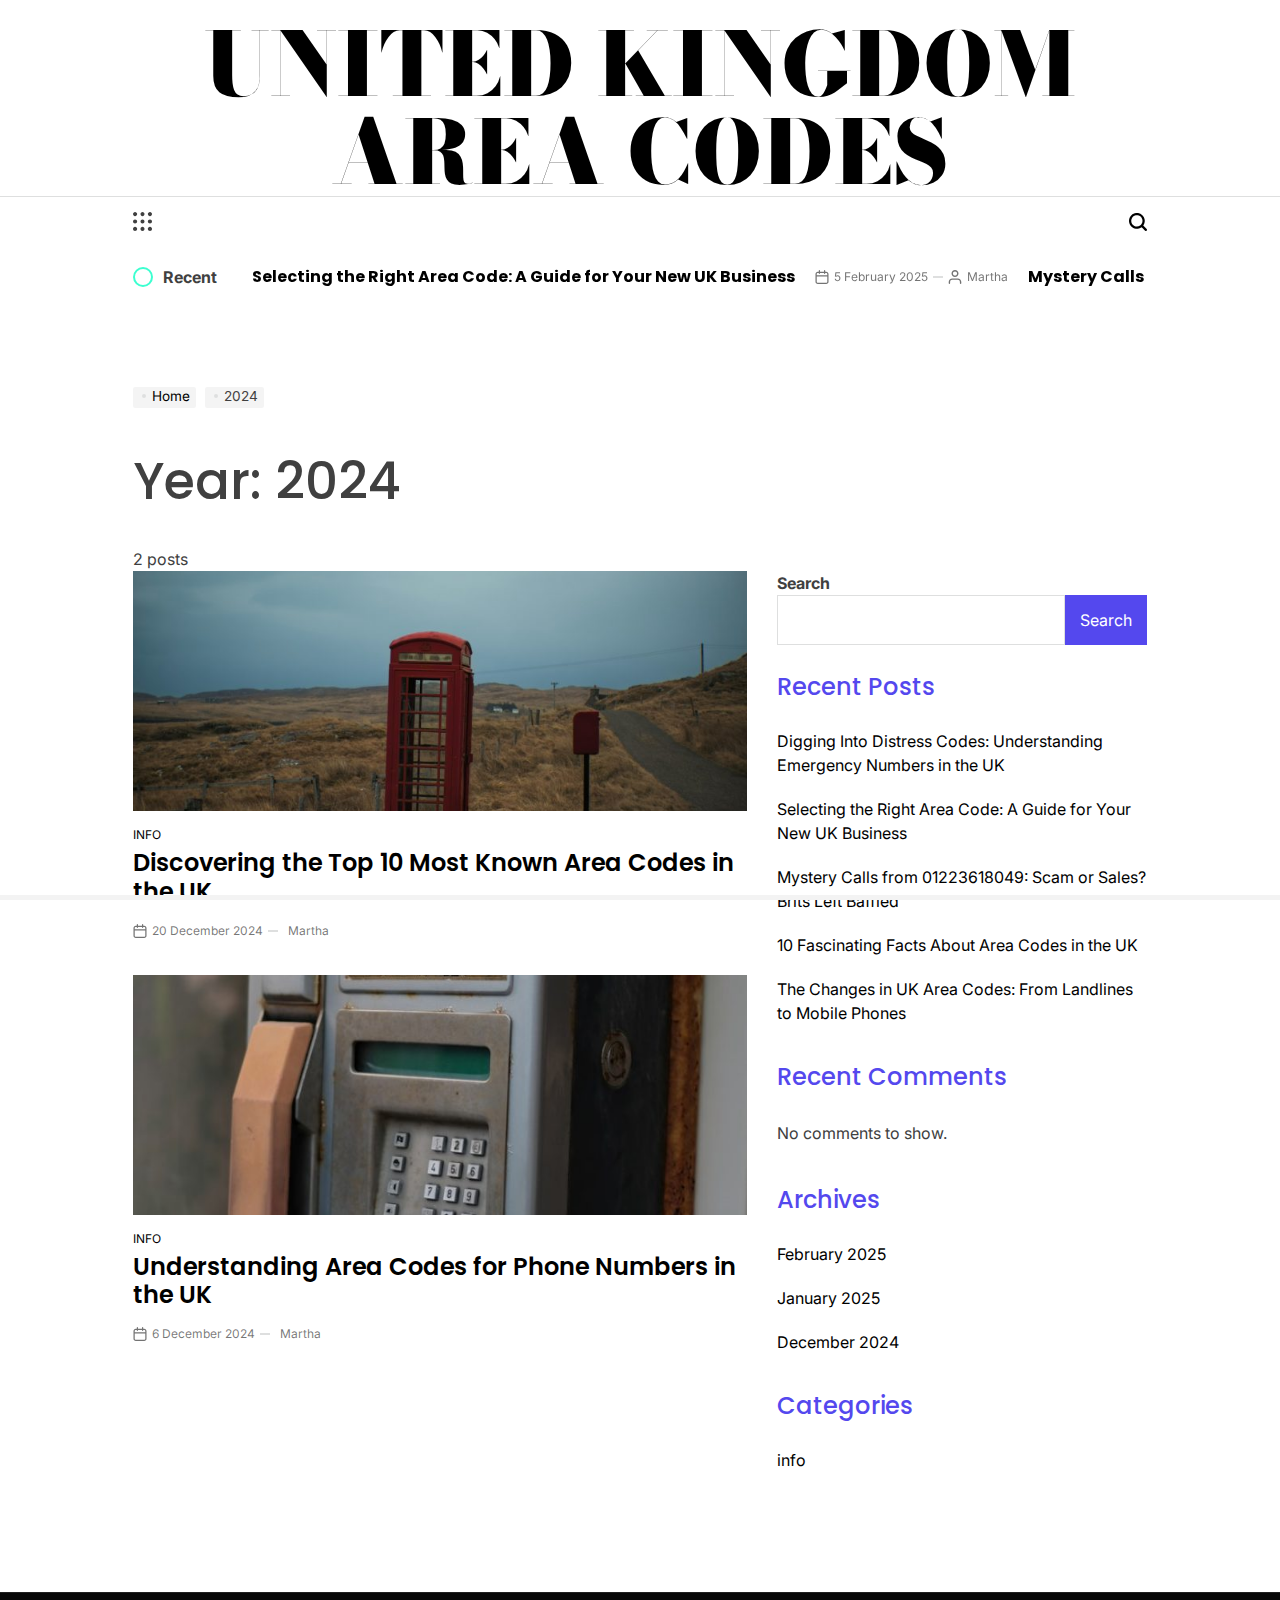
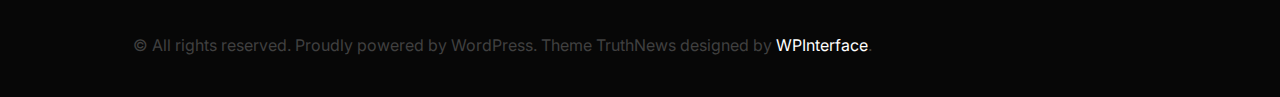
<file: 2024/index.html>
<!DOCTYPE html>
<html lang="en-GB">
    <head>
        <meta charset="UTF-8">
        <meta name="viewport" content="width=device-width, initial-scale=1">
        <link rel="profile" href="https://gmpg.org/xfn/11">
        <title>2024 &#8211; United Kingdom Area codes</title>
<meta name="robots" content="max-image-preview:large">
	<style>img:is([sizes="auto" i], [sizes^="auto," i]) { contain-intrinsic-size: 3000px 1500px }</style>
	<link rel="alternate" type="application/rss+xml" title="United Kingdom Area codes &raquo; Feed" href="/feed/">
<link rel="alternate" type="application/rss+xml" title="United Kingdom Area codes &raquo; Comments Feed" href="/comments/feed/">
<script>
window._wpemojiSettings = {"baseUrl":"https:\/\/s.w.org\/images\/core\/emoji\/15.0.3\/72x72\/","ext":".png","svgUrl":"https:\/\/s.w.org\/images\/core\/emoji\/15.0.3\/svg\/","svgExt":".svg","source":{"concatemoji":"\/wp-includes\/js\/wp-emoji-release.min.js?ver=6.7.2"}};
/*! This file is auto-generated */
!function(i,n){var o,s,e;function c(e){try{var t={supportTests:e,timestamp:(new Date).valueOf()};sessionStorage.setItem(o,JSON.stringify(t))}catch(e){}}function p(e,t,n){e.clearRect(0,0,e.canvas.width,e.canvas.height),e.fillText(t,0,0);var t=new Uint32Array(e.getImageData(0,0,e.canvas.width,e.canvas.height).data),r=(e.clearRect(0,0,e.canvas.width,e.canvas.height),e.fillText(n,0,0),new Uint32Array(e.getImageData(0,0,e.canvas.width,e.canvas.height).data));return t.every(function(e,t){return e===r[t]})}function u(e,t,n){switch(t){case"flag":return n(e,"🏳️‍⚧️","🏳️​⚧️")?!1:!n(e,"🇺🇳","🇺​🇳")&&!n(e,"🏴󠁧󠁢󠁥󠁮󠁧󠁿","🏴​󠁧​󠁢​󠁥​󠁮​󠁧​󠁿");case"emoji":return!n(e,"🐦‍⬛","🐦​⬛")}return!1}function f(e,t,n){var r="undefined"!=typeof WorkerGlobalScope&&self instanceof WorkerGlobalScope?new OffscreenCanvas(300,150):i.createElement("canvas"),a=r.getContext("2d",{willReadFrequently:!0}),o=(a.textBaseline="top",a.font="600 32px Arial",{});return e.forEach(function(e){o[e]=t(a,e,n)}),o}function t(e){var t=i.createElement("script");t.src=e,t.defer=!0,i.head.appendChild(t)}"undefined"!=typeof Promise&&(o="wpEmojiSettingsSupports",s=["flag","emoji"],n.supports={everything:!0,everythingExceptFlag:!0},e=new Promise(function(e){i.addEventListener("DOMContentLoaded",e,{once:!0})}),new Promise(function(t){var n=function(){try{var e=JSON.parse(sessionStorage.getItem(o));if("object"==typeof e&&"number"==typeof e.timestamp&&(new Date).valueOf()<e.timestamp+604800&&"object"==typeof e.supportTests)return e.supportTests}catch(e){}return null}();if(!n){if("undefined"!=typeof Worker&&"undefined"!=typeof OffscreenCanvas&&"undefined"!=typeof URL&&URL.createObjectURL&&"undefined"!=typeof Blob)try{var e="postMessage("+f.toString()+"("+[JSON.stringify(s),u.toString(),p.toString()].join(",")+"));",r=new Blob([e],{type:"text/javascript"}),a=new Worker(URL.createObjectURL(r),{name:"wpTestEmojiSupports"});return void(a.onmessage=function(e){c(n=e.data),a.terminate(),t(n)})}catch(e){}c(n=f(s,u,p))}t(n)}).then(function(e){for(var t in e)n.supports[t]=e[t],n.supports.everything=n.supports.everything&&n.supports[t],"flag"!==t&&(n.supports.everythingExceptFlag=n.supports.everythingExceptFlag&&n.supports[t]);n.supports.everythingExceptFlag=n.supports.everythingExceptFlag&&!n.supports.flag,n.DOMReady=!1,n.readyCallback=function(){n.DOMReady=!0}}).then(function(){return e}).then(function(){var e;n.supports.everything||(n.readyCallback(),(e=n.source||{}).concatemoji?t(e.concatemoji):e.wpemoji&&e.twemoji&&(t(e.twemoji),t(e.wpemoji)))}))}((window,document),window._wpemojiSettings);
</script>
<style id="wp-emoji-styles-inline-css">img.wp-smiley, img.emoji {
		display: inline !important;
		border: none !important;
		box-shadow: none !important;
		height: 1em !important;
		width: 1em !important;
		margin: 0 0.07em !important;
		vertical-align: -0.1em !important;
		background: none !important;
		padding: 0 !important;
	}</style>
<link rel="stylesheet" id="wp-block-library-css" href="/wp-includes/css/dist/block-library/style.min.css?ver=6.7.2" media="all">
<style id="wp-block-library-theme-inline-css">.wp-block-audio :where(figcaption){color:#555;font-size:13px;text-align:center}.is-dark-theme .wp-block-audio :where(figcaption){color:#ffffffa6}.wp-block-audio{margin:0 0 1em}.wp-block-code{border:1px solid #ccc;border-radius:4px;font-family:Menlo,Consolas,monaco,monospace;padding:.8em 1em}.wp-block-embed :where(figcaption){color:#555;font-size:13px;text-align:center}.is-dark-theme .wp-block-embed :where(figcaption){color:#ffffffa6}.wp-block-embed{margin:0 0 1em}.blocks-gallery-caption{color:#555;font-size:13px;text-align:center}.is-dark-theme .blocks-gallery-caption{color:#ffffffa6}:root :where(.wp-block-image figcaption){color:#555;font-size:13px;text-align:center}.is-dark-theme :root :where(.wp-block-image figcaption){color:#ffffffa6}.wp-block-image{margin:0 0 1em}.wp-block-pullquote{border-bottom:4px solid;border-top:4px solid;color:currentColor;margin-bottom:1.75em}.wp-block-pullquote cite,.wp-block-pullquote footer,.wp-block-pullquote__citation{color:currentColor;font-size:.8125em;font-style:normal;text-transform:uppercase}.wp-block-quote{border-left:.25em solid;margin:0 0 1.75em;padding-left:1em}.wp-block-quote cite,.wp-block-quote footer{color:currentColor;font-size:.8125em;font-style:normal;position:relative}.wp-block-quote:where(.has-text-align-right){border-left:none;border-right:.25em solid;padding-left:0;padding-right:1em}.wp-block-quote:where(.has-text-align-center){border:none;padding-left:0}.wp-block-quote.is-large,.wp-block-quote.is-style-large,.wp-block-quote:where(.is-style-plain){border:none}.wp-block-search .wp-block-search__label{font-weight:700}.wp-block-search__button{border:1px solid #ccc;padding:.375em .625em}:where(.wp-block-group.has-background){padding:1.25em 2.375em}.wp-block-separator.has-css-opacity{opacity:.4}.wp-block-separator{border:none;border-bottom:2px solid;margin-left:auto;margin-right:auto}.wp-block-separator.has-alpha-channel-opacity{opacity:1}.wp-block-separator:not(.is-style-wide):not(.is-style-dots){width:100px}.wp-block-separator.has-background:not(.is-style-dots){border-bottom:none;height:1px}.wp-block-separator.has-background:not(.is-style-wide):not(.is-style-dots){height:2px}.wp-block-table{margin:0 0 1em}.wp-block-table td,.wp-block-table th{word-break:normal}.wp-block-table :where(figcaption){color:#555;font-size:13px;text-align:center}.is-dark-theme .wp-block-table :where(figcaption){color:#ffffffa6}.wp-block-video :where(figcaption){color:#555;font-size:13px;text-align:center}.is-dark-theme .wp-block-video :where(figcaption){color:#ffffffa6}.wp-block-video{margin:0 0 1em}:root :where(.wp-block-template-part.has-background){margin-bottom:0;margin-top:0;padding:1.25em 2.375em}</style>
<style id="classic-theme-styles-inline-css">/*! This file is auto-generated */
.wp-block-button__link{color:#fff;background-color:#32373c;border-radius:9999px;box-shadow:none;text-decoration:none;padding:calc(.667em + 2px) calc(1.333em + 2px);font-size:1.125em}.wp-block-file__button{background:#32373c;color:#fff;text-decoration:none}</style>
<style id="global-styles-inline-css">:root{--wp--preset--aspect-ratio--square: 1;--wp--preset--aspect-ratio--4-3: 4/3;--wp--preset--aspect-ratio--3-4: 3/4;--wp--preset--aspect-ratio--3-2: 3/2;--wp--preset--aspect-ratio--2-3: 2/3;--wp--preset--aspect-ratio--16-9: 16/9;--wp--preset--aspect-ratio--9-16: 9/16;--wp--preset--color--black: #000000;--wp--preset--color--cyan-bluish-gray: #abb8c3;--wp--preset--color--white: #ffffff;--wp--preset--color--pale-pink: #f78da7;--wp--preset--color--vivid-red: #cf2e2e;--wp--preset--color--luminous-vivid-orange: #ff6900;--wp--preset--color--luminous-vivid-amber: #fcb900;--wp--preset--color--light-green-cyan: #7bdcb5;--wp--preset--color--vivid-green-cyan: #00d084;--wp--preset--color--pale-cyan-blue: #8ed1fc;--wp--preset--color--vivid-cyan-blue: #0693e3;--wp--preset--color--vivid-purple: #9b51e0;--wp--preset--gradient--vivid-cyan-blue-to-vivid-purple: linear-gradient(135deg,rgba(6,147,227,1) 0%,rgb(155,81,224) 100%);--wp--preset--gradient--light-green-cyan-to-vivid-green-cyan: linear-gradient(135deg,rgb(122,220,180) 0%,rgb(0,208,130) 100%);--wp--preset--gradient--luminous-vivid-amber-to-luminous-vivid-orange: linear-gradient(135deg,rgba(252,185,0,1) 0%,rgba(255,105,0,1) 100%);--wp--preset--gradient--luminous-vivid-orange-to-vivid-red: linear-gradient(135deg,rgba(255,105,0,1) 0%,rgb(207,46,46) 100%);--wp--preset--gradient--very-light-gray-to-cyan-bluish-gray: linear-gradient(135deg,rgb(238,238,238) 0%,rgb(169,184,195) 100%);--wp--preset--gradient--cool-to-warm-spectrum: linear-gradient(135deg,rgb(74,234,220) 0%,rgb(151,120,209) 20%,rgb(207,42,186) 40%,rgb(238,44,130) 60%,rgb(251,105,98) 80%,rgb(254,248,76) 100%);--wp--preset--gradient--blush-light-purple: linear-gradient(135deg,rgb(255,206,236) 0%,rgb(152,150,240) 100%);--wp--preset--gradient--blush-bordeaux: linear-gradient(135deg,rgb(254,205,165) 0%,rgb(254,45,45) 50%,rgb(107,0,62) 100%);--wp--preset--gradient--luminous-dusk: linear-gradient(135deg,rgb(255,203,112) 0%,rgb(199,81,192) 50%,rgb(65,88,208) 100%);--wp--preset--gradient--pale-ocean: linear-gradient(135deg,rgb(255,245,203) 0%,rgb(182,227,212) 50%,rgb(51,167,181) 100%);--wp--preset--gradient--electric-grass: linear-gradient(135deg,rgb(202,248,128) 0%,rgb(113,206,126) 100%);--wp--preset--gradient--midnight: linear-gradient(135deg,rgb(2,3,129) 0%,rgb(40,116,252) 100%);--wp--preset--font-size--small: 13px;--wp--preset--font-size--medium: 20px;--wp--preset--font-size--large: 36px;--wp--preset--font-size--x-large: 42px;--wp--preset--spacing--20: 0.44rem;--wp--preset--spacing--30: 0.67rem;--wp--preset--spacing--40: 1rem;--wp--preset--spacing--50: 1.5rem;--wp--preset--spacing--60: 2.25rem;--wp--preset--spacing--70: 3.38rem;--wp--preset--spacing--80: 5.06rem;--wp--preset--shadow--natural: 6px 6px 9px rgba(0, 0, 0, 0.2);--wp--preset--shadow--deep: 12px 12px 50px rgba(0, 0, 0, 0.4);--wp--preset--shadow--sharp: 6px 6px 0px rgba(0, 0, 0, 0.2);--wp--preset--shadow--outlined: 6px 6px 0px -3px rgba(255, 255, 255, 1), 6px 6px rgba(0, 0, 0, 1);--wp--preset--shadow--crisp: 6px 6px 0px rgba(0, 0, 0, 1);}:where(.is-layout-flex){gap: 0.5em;}:where(.is-layout-grid){gap: 0.5em;}body .is-layout-flex{display: flex;}.is-layout-flex{flex-wrap: wrap;align-items: center;}.is-layout-flex > :is(*, div){margin: 0;}body .is-layout-grid{display: grid;}.is-layout-grid > :is(*, div){margin: 0;}:where(.wp-block-columns.is-layout-flex){gap: 2em;}:where(.wp-block-columns.is-layout-grid){gap: 2em;}:where(.wp-block-post-template.is-layout-flex){gap: 1.25em;}:where(.wp-block-post-template.is-layout-grid){gap: 1.25em;}.has-black-color{color: var(--wp--preset--color--black) !important;}.has-cyan-bluish-gray-color{color: var(--wp--preset--color--cyan-bluish-gray) !important;}.has-white-color{color: var(--wp--preset--color--white) !important;}.has-pale-pink-color{color: var(--wp--preset--color--pale-pink) !important;}.has-vivid-red-color{color: var(--wp--preset--color--vivid-red) !important;}.has-luminous-vivid-orange-color{color: var(--wp--preset--color--luminous-vivid-orange) !important;}.has-luminous-vivid-amber-color{color: var(--wp--preset--color--luminous-vivid-amber) !important;}.has-light-green-cyan-color{color: var(--wp--preset--color--light-green-cyan) !important;}.has-vivid-green-cyan-color{color: var(--wp--preset--color--vivid-green-cyan) !important;}.has-pale-cyan-blue-color{color: var(--wp--preset--color--pale-cyan-blue) !important;}.has-vivid-cyan-blue-color{color: var(--wp--preset--color--vivid-cyan-blue) !important;}.has-vivid-purple-color{color: var(--wp--preset--color--vivid-purple) !important;}.has-black-background-color{background-color: var(--wp--preset--color--black) !important;}.has-cyan-bluish-gray-background-color{background-color: var(--wp--preset--color--cyan-bluish-gray) !important;}.has-white-background-color{background-color: var(--wp--preset--color--white) !important;}.has-pale-pink-background-color{background-color: var(--wp--preset--color--pale-pink) !important;}.has-vivid-red-background-color{background-color: var(--wp--preset--color--vivid-red) !important;}.has-luminous-vivid-orange-background-color{background-color: var(--wp--preset--color--luminous-vivid-orange) !important;}.has-luminous-vivid-amber-background-color{background-color: var(--wp--preset--color--luminous-vivid-amber) !important;}.has-light-green-cyan-background-color{background-color: var(--wp--preset--color--light-green-cyan) !important;}.has-vivid-green-cyan-background-color{background-color: var(--wp--preset--color--vivid-green-cyan) !important;}.has-pale-cyan-blue-background-color{background-color: var(--wp--preset--color--pale-cyan-blue) !important;}.has-vivid-cyan-blue-background-color{background-color: var(--wp--preset--color--vivid-cyan-blue) !important;}.has-vivid-purple-background-color{background-color: var(--wp--preset--color--vivid-purple) !important;}.has-black-border-color{border-color: var(--wp--preset--color--black) !important;}.has-cyan-bluish-gray-border-color{border-color: var(--wp--preset--color--cyan-bluish-gray) !important;}.has-white-border-color{border-color: var(--wp--preset--color--white) !important;}.has-pale-pink-border-color{border-color: var(--wp--preset--color--pale-pink) !important;}.has-vivid-red-border-color{border-color: var(--wp--preset--color--vivid-red) !important;}.has-luminous-vivid-orange-border-color{border-color: var(--wp--preset--color--luminous-vivid-orange) !important;}.has-luminous-vivid-amber-border-color{border-color: var(--wp--preset--color--luminous-vivid-amber) !important;}.has-light-green-cyan-border-color{border-color: var(--wp--preset--color--light-green-cyan) !important;}.has-vivid-green-cyan-border-color{border-color: var(--wp--preset--color--vivid-green-cyan) !important;}.has-pale-cyan-blue-border-color{border-color: var(--wp--preset--color--pale-cyan-blue) !important;}.has-vivid-cyan-blue-border-color{border-color: var(--wp--preset--color--vivid-cyan-blue) !important;}.has-vivid-purple-border-color{border-color: var(--wp--preset--color--vivid-purple) !important;}.has-vivid-cyan-blue-to-vivid-purple-gradient-background{background: var(--wp--preset--gradient--vivid-cyan-blue-to-vivid-purple) !important;}.has-light-green-cyan-to-vivid-green-cyan-gradient-background{background: var(--wp--preset--gradient--light-green-cyan-to-vivid-green-cyan) !important;}.has-luminous-vivid-amber-to-luminous-vivid-orange-gradient-background{background: var(--wp--preset--gradient--luminous-vivid-amber-to-luminous-vivid-orange) !important;}.has-luminous-vivid-orange-to-vivid-red-gradient-background{background: var(--wp--preset--gradient--luminous-vivid-orange-to-vivid-red) !important;}.has-very-light-gray-to-cyan-bluish-gray-gradient-background{background: var(--wp--preset--gradient--very-light-gray-to-cyan-bluish-gray) !important;}.has-cool-to-warm-spectrum-gradient-background{background: var(--wp--preset--gradient--cool-to-warm-spectrum) !important;}.has-blush-light-purple-gradient-background{background: var(--wp--preset--gradient--blush-light-purple) !important;}.has-blush-bordeaux-gradient-background{background: var(--wp--preset--gradient--blush-bordeaux) !important;}.has-luminous-dusk-gradient-background{background: var(--wp--preset--gradient--luminous-dusk) !important;}.has-pale-ocean-gradient-background{background: var(--wp--preset--gradient--pale-ocean) !important;}.has-electric-grass-gradient-background{background: var(--wp--preset--gradient--electric-grass) !important;}.has-midnight-gradient-background{background: var(--wp--preset--gradient--midnight) !important;}.has-small-font-size{font-size: var(--wp--preset--font-size--small) !important;}.has-medium-font-size{font-size: var(--wp--preset--font-size--medium) !important;}.has-large-font-size{font-size: var(--wp--preset--font-size--large) !important;}.has-x-large-font-size{font-size: var(--wp--preset--font-size--x-large) !important;}
:where(.wp-block-post-template.is-layout-flex){gap: 1.25em;}:where(.wp-block-post-template.is-layout-grid){gap: 1.25em;}
:where(.wp-block-columns.is-layout-flex){gap: 2em;}:where(.wp-block-columns.is-layout-grid){gap: 2em;}
:root :where(.wp-block-pullquote){font-size: 1.5em;line-height: 1.6;}</style>
<link rel="stylesheet" id="truthnews-load-google-fonts-css" href="/wp-content/fonts/650d058ffad760167dd880e4d56ff318.css?ver=1.0.0" media="all">
<link rel="stylesheet" id="swiper-css" href="/wp-content/themes/truthnews/assets/css/swiper-bundle.min.css?ver=6.7.2" media="all">
<link rel="stylesheet" id="truthnews-style-css" href="/wp-content/themes/truthnews/style.css?ver=1.0.0" media="all">
<style id="truthnews-style-inline-css"></style>
<link rel="stylesheet" id="truthnews-preloader-css" href="/wp-content/themes/truthnews/assets/css/preloader-style-1.css?ver=6.7.2" media="all">
<link rel="https://api.w.org/" href="/wp-json/">
<link rel="EditURI" type="application/rsd+xml" title="RSD" href="/xmlrpc.php?rsd">
<meta name="generator" content="WordPress 6.7.2">
<link rel="icon" href="/wp-content/uploads/2025/02/cropped-699122-32x32.jpeg" sizes="32x32">
<link rel="icon" href="/wp-content/uploads/2025/02/cropped-699122-192x192.jpeg" sizes="192x192">
<link rel="apple-touch-icon" href="/wp-content/uploads/2025/02/cropped-699122-180x180.jpeg">
<meta name="msapplication-TileImage" content="/wp-content/uploads/2025/02/cropped-699122-270x270.jpeg">
    </head>
<body class="archive date wp-embed-responsive hfeed has-sidebar right-sidebar has-sticky-sidebar">
<div id="page" class="site">
    <a class="skip-link screen-reader-text" href="#site-content">Skip to content</a>
<div id="wpi-preloader">
    <div class="wpi-preloader-wrapper">
                        <div class="site-preloader site-preloader-1"></div>
                    </div>
</div>

<header id="masthead" class="site-header site-header-3 ">
    <div class="site-header-responsive has-sticky-navigation hide-on-desktop">
    <div class="wrapper header-wrapper">
        <div class="header-components header-components-left">
            <button class="toggle nav-toggle" data-toggle-target=".menu-modal" data-toggle-body-class="showing-menu-modal" aria-expanded="false" data-set-focus=".close-nav-toggle">
                <span class="wpi-menu-icon">
                    <span></span>
                    <span></span>
                </span>
            </button><!-- .nav-toggle -->
        </div>
        <div class="header-components header-components-center">

            <div class="site-branding">
                                    <div class="site-title">
                        <a href="/">United Kingdom Area codes</a>
</div>
                                </div>
<!-- .site-branding -->
        </div>
        <div class="header-components header-components-right">
            <button class="toggle search-toggle" data-toggle-target=".search-modal" data-toggle-body-class="showing-search-modal" data-set-focus=".search-modal .search-field" aria-expanded="false">
                <svg class="svg-icon" aria-hidden="true" role="img" focusable="false" xmlns="http://www.w3.org/2000/svg" width="18" height="18" viewbox="0 0 18 18"><path fill="currentColor" d="M 7.117188 0.0351562 C 5.304688 0.226562 3.722656 0.960938 2.425781 2.203125 C 1.152344 3.421875 0.359375 4.964844 0.0820312 6.753906 C -0.00390625 7.304688 -0.00390625 8.445312 0.0820312 8.992188 C 0.625 12.5 3.265625 15.132812 6.785156 15.667969 C 7.335938 15.753906 8.414062 15.753906 8.964844 15.667969 C 10.148438 15.484375 11.261719 15.066406 12.179688 14.457031 C 12.375 14.328125 12.546875 14.214844 12.566406 14.207031 C 12.578125 14.199219 13.414062 15.007812 14.410156 16.003906 C 15.832031 17.421875 16.261719 17.832031 16.398438 17.898438 C 16.542969 17.964844 16.632812 17.984375 16.875 17.980469 C 17.128906 17.980469 17.203125 17.964844 17.355469 17.882812 C 17.597656 17.757812 17.777344 17.574219 17.890625 17.335938 C 17.964844 17.171875 17.984375 17.089844 17.984375 16.859375 C 17.980469 16.371094 18.011719 16.414062 15.988281 14.363281 L 14.207031 12.5625 L 14.460938 12.175781 C 15.074219 11.242188 15.484375 10.152344 15.667969 8.992188 C 15.753906 8.445312 15.753906 7.304688 15.667969 6.75 C 15.398438 4.976562 14.597656 3.421875 13.324219 2.203125 C 12.144531 1.070312 10.75 0.371094 9.125 0.101562 C 8.644531 0.0195312 7.574219 -0.015625 7.117188 0.0351562 Z M 8.941406 2.355469 C 10.972656 2.753906 12.625 4.226562 13.234375 6.1875 C 13.78125 7.953125 13.453125 9.824219 12.339844 11.285156 C 12.058594 11.65625 11.433594 12.25 11.054688 12.503906 C 9.355469 13.660156 7.1875 13.8125 5.367188 12.898438 C 2.886719 11.652344 1.691406 8.835938 2.515625 6.1875 C 3.132812 4.222656 4.796875 2.730469 6.808594 2.359375 C 7.332031 2.261719 7.398438 2.257812 8.015625 2.265625 C 8.382812 2.277344 8.683594 2.304688 8.941406 2.355469 Z M 8.941406 2.355469 "></path></svg>            </button><!-- .search-toggle -->
        </div>
    </div>
</div>    <div class="site-header-desktop hide-on-tablet hide-on-mobile">
        <div class="header-branding-area">
            <div class="wrapper header-wrapper">
                <div class="header-components header-components-center">
                    
<div class="site-branding">
            <h1 class="site-title">
            <a href="/">United Kingdom Area codes</a>
</h1>
        
    </div>
<!-- .site-branding -->
                </div>
            </div>
        </div>
        <div class="header-navigation-area">
            <div class="wrapper header-wrapper">
                                    <div class="header-components header-components-left">
                        <div class="site-drawer-menu-icon" aria-label="Open menu" tabindex="0">
                            <svg class="svg-icon" aria-hidden="true" role="img" focusable="false" xmlns="http://www.w3.org/2000/svg" width="20" height="20" viewbox="0 0 12 12"><path fill="currentColor" d="M1.2 2.5C.6 2.5 0 1.9 0 1.2 0 .6.6 0 1.2 0c.7 0 1.3.6 1.3 1.2 0 .7-.6 1.3-1.3 1.3zm4.5 0c-.7 0-1.2-.6-1.2-1.3C4.5.6 5 0 5.7 0s1.2.6 1.2 1.2c0 .7-.5 1.3-1.2 1.3zm4.5 0c-.7 0-1.3-.6-1.3-1.3 0-.6.6-1.2 1.3-1.2.7 0 1.2.6 1.2 1.2 0 .7-.5 1.3-1.2 1.3zm-9 4.4C.6 6.9 0 6.4 0 5.7s.6-1.2 1.2-1.2c.7 0 1.3.5 1.3 1.2s-.6 1.2-1.3 1.2zm4.5 0c-.7 0-1.2-.5-1.2-1.2S5 4.5 5.7 4.5s1.2.5 1.2 1.2-.5 1.2-1.2 1.2zm4.5 0c-.7 0-1.3-.5-1.3-1.2s.6-1.2 1.3-1.2c.7 0 1.2.5 1.2 1.2s-.5 1.2-1.2 1.2zm-9 4.5c-.6 0-1.2-.5-1.2-1.2s.6-1.3 1.2-1.3c.7 0 1.3.6 1.3 1.3 0 .7-.6 1.2-1.3 1.2zm4.5 0c-.7 0-1.2-.5-1.2-1.2S5 8.9 5.7 8.9s1.2.6 1.2 1.3c0 .7-.5 1.2-1.2 1.2zm4.5 0c-.7 0-1.3-.5-1.3-1.2s.6-1.3 1.3-1.3c.7 0 1.2.6 1.2 1.3 0 .7-.5 1.2-1.2 1.2z"></path></svg>                        </div>
                    </div>
                                <div class="header-components header-components-center">
                    <div class="header-navigation-wrapper">
                                                    <nav class="primary-menu-wrapper ">
                                <ul class="primary-menu reset-list-style fallback-menu">
                                                                    </ul>
                            </nav>
                                            </div>
<!-- .header-navigation-wrapper -->
                </div>
                <div class="header-components header-components-right">
                        <button class="toggle search-toggle desktop-search-toggle" data-toggle-target=".search-modal" data-toggle-body-class="showing-search-modal" data-set-focus=".search-modal .search-field" aria-expanded="false">
                            <svg class="svg-icon" aria-hidden="true" role="img" focusable="false" xmlns="http://www.w3.org/2000/svg" width="18" height="18" viewbox="0 0 18 18"><path fill="currentColor" d="M 7.117188 0.0351562 C 5.304688 0.226562 3.722656 0.960938 2.425781 2.203125 C 1.152344 3.421875 0.359375 4.964844 0.0820312 6.753906 C -0.00390625 7.304688 -0.00390625 8.445312 0.0820312 8.992188 C 0.625 12.5 3.265625 15.132812 6.785156 15.667969 C 7.335938 15.753906 8.414062 15.753906 8.964844 15.667969 C 10.148438 15.484375 11.261719 15.066406 12.179688 14.457031 C 12.375 14.328125 12.546875 14.214844 12.566406 14.207031 C 12.578125 14.199219 13.414062 15.007812 14.410156 16.003906 C 15.832031 17.421875 16.261719 17.832031 16.398438 17.898438 C 16.542969 17.964844 16.632812 17.984375 16.875 17.980469 C 17.128906 17.980469 17.203125 17.964844 17.355469 17.882812 C 17.597656 17.757812 17.777344 17.574219 17.890625 17.335938 C 17.964844 17.171875 17.984375 17.089844 17.984375 16.859375 C 17.980469 16.371094 18.011719 16.414062 15.988281 14.363281 L 14.207031 12.5625 L 14.460938 12.175781 C 15.074219 11.242188 15.484375 10.152344 15.667969 8.992188 C 15.753906 8.445312 15.753906 7.304688 15.667969 6.75 C 15.398438 4.976562 14.597656 3.421875 13.324219 2.203125 C 12.144531 1.070312 10.75 0.371094 9.125 0.101562 C 8.644531 0.0195312 7.574219 -0.015625 7.117188 0.0351562 Z M 8.941406 2.355469 C 10.972656 2.753906 12.625 4.226562 13.234375 6.1875 C 13.78125 7.953125 13.453125 9.824219 12.339844 11.285156 C 12.058594 11.65625 11.433594 12.25 11.054688 12.503906 C 9.355469 13.660156 7.1875 13.8125 5.367188 12.898438 C 2.886719 11.652344 1.691406 8.835938 2.515625 6.1875 C 3.132812 4.222656 4.796875 2.730469 6.808594 2.359375 C 7.332031 2.261719 7.398438 2.257812 8.015625 2.265625 C 8.382812 2.277344 8.683594 2.304688 8.941406 2.355469 Z M 8.941406 2.355469 "></path></svg>                        </button><!-- .search-toggle -->
                </div>
            </div>
        </div>
    </div>
</header><!-- #masthead -->

<div class="search-modal cover-modal" data-modal-target-string=".search-modal" role="dialog" aria-modal="true" aria-label="Search">
    <div class="search-modal-inner modal-inner">
        <div class="wrapper">
            <div class="search-modal-panel">
                <h2>What are You Looking For?</h2>
                <div class="search-modal-form">
                    <form role="search" aria-label="Search for:" method="get" class="search-form" action="/">
				<label>
					<span class="screen-reader-text">Search for:</span>
					<input type="search" class="search-field" placeholder="Search &hellip;" value="" name="s">
				</label>
				<input type="submit" class="search-submit" value="Search">
			</form>                </div>

                            <div class="search-modal-articles">
                                    <h2>
                        Trending News                    </h2>
                                <div class="wpi-search-articles">
                                            <article id="search-articles-20" class="wpi-post wpi-post-default post-20 post type-post status-publish format-standard has-post-thumbnail hentry category-info">
                                                            <div class="entry-image entry-image-medium image-hover-effect hover-effect-shine">
                                    <a class="post-thumbnail" href="/digging-into-distress-codes-understanding-emergency-numbers-in-the-uk/" aria-hidden="true" tabindex="-1">
                                        <img width="300" height="170" src="/wp-content/uploads/2025/02/s6vv9u2qzyc-300x170.jpg" class="attachment-medium size-medium wp-post-image" alt="Digging Into Distress Codes: Understanding Emergency Numbers in the UK" decoding="async" fetchpriority="high" srcset="/wp-content/uploads/2025/02/s6vv9u2qzyc-300x170.jpg 300w, /wp-content/uploads/2025/02/s6vv9u2qzyc-1024x580.jpg 1024w, /wp-content/uploads/2025/02/s6vv9u2qzyc-768x435.jpg 768w, /wp-content/uploads/2025/02/s6vv9u2qzyc-1536x870.jpg 1536w, /wp-content/uploads/2025/02/s6vv9u2qzyc.jpg 1600w" sizes="(max-width: 300px) 100vw, 300px">                                    </a>
                                </div>
                                                        <div class="entry-details">
                                                                <h3 class="entry-title entry-title-small">
                                    <a href="/digging-into-distress-codes-understanding-emergency-numbers-in-the-uk/">Digging Into Distress Codes: Understanding Emergency Numbers in the UK</a>
                                </h3>
                                <div class="entry-meta-wrapper">
                                            <div class="entry-meta entry-date posted-on">
                            <span class="screen-reader-text">on</span>
            <svg class="svg-icon" aria-hidden="true" role="img" focusable="false" xmlns="http://www.w3.org/2000/svg" width="18" height="19" viewbox="0 0 18 19"><path fill="currentColor" d="M4.60069444,4.09375 L3.25,4.09375 C2.47334957,4.09375 1.84375,4.72334957 1.84375,5.5 L1.84375,7.26736111 L16.15625,7.26736111 L16.15625,5.5 C16.15625,4.72334957 15.5266504,4.09375 14.75,4.09375 L13.3993056,4.09375 L13.3993056,4.55555556 C13.3993056,5.02154581 13.0215458,5.39930556 12.5555556,5.39930556 C12.0895653,5.39930556 11.7118056,5.02154581 11.7118056,4.55555556 L11.7118056,4.09375 L6.28819444,4.09375 L6.28819444,4.55555556 C6.28819444,5.02154581 5.9104347,5.39930556 5.44444444,5.39930556 C4.97845419,5.39930556 4.60069444,5.02154581 4.60069444,4.55555556 L4.60069444,4.09375 Z M6.28819444,2.40625 L11.7118056,2.40625 L11.7118056,1 C11.7118056,0.534009742 12.0895653,0.15625 12.5555556,0.15625 C13.0215458,0.15625 13.3993056,0.534009742 13.3993056,1 L13.3993056,2.40625 L14.75,2.40625 C16.4586309,2.40625 17.84375,3.79136906 17.84375,5.5 L17.84375,15.875 C17.84375,17.5836309 16.4586309,18.96875 14.75,18.96875 L3.25,18.96875 C1.54136906,18.96875 0.15625,17.5836309 0.15625,15.875 L0.15625,5.5 C0.15625,3.79136906 1.54136906,2.40625 3.25,2.40625 L4.60069444,2.40625 L4.60069444,1 C4.60069444,0.534009742 4.97845419,0.15625 5.44444444,0.15625 C5.9104347,0.15625 6.28819444,0.534009742 6.28819444,1 L6.28819444,2.40625 Z M1.84375,8.95486111 L1.84375,15.875 C1.84375,16.6516504 2.47334957,17.28125 3.25,17.28125 L14.75,17.28125 C15.5266504,17.28125 16.15625,16.6516504 16.15625,15.875 L16.15625,8.95486111 L1.84375,8.95486111 Z"></path></svg><a href="/digging-into-distress-codes-understanding-emergency-numbers-in-the-uk/" rel="bookmark"><time class="entry-date published" datetime="2025-02-21T10:33:27+00:00">21 February 2025</time><time class="updated" datetime="2025-02-22T10:34:03+00:00">22 February 2025</time></a>        </div>
                                                                                    <div class="entry-meta-separator"></div>
                                                                                <div class="entry-meta entry-author posted-by">
                            <span class="screen-reader-text">Posted by</span>
            <svg class="svg-icon" aria-hidden="true" role="img" focusable="false" xmlns="http://www.w3.org/2000/svg" width="18" height="20" viewbox="0 0 18 20"><path fill="currentColor" d="M18,19 C18,19.5522847 17.5522847,20 17,20 C16.4477153,20 16,19.5522847 16,19 L16,17 C16,15.3431458 14.6568542,14 13,14 L5,14 C3.34314575,14 2,15.3431458 2,17 L2,19 C2,19.5522847 1.55228475,20 1,20 C0.44771525,20 0,19.5522847 0,19 L0,17 C0,14.2385763 2.23857625,12 5,12 L13,12 C15.7614237,12 18,14.2385763 18,17 L18,19 Z M9,10 C6.23857625,10 4,7.76142375 4,5 C4,2.23857625 6.23857625,0 9,0 C11.7614237,0 14,2.23857625 14,5 C14,7.76142375 11.7614237,10 9,10 Z M9,8 C10.6568542,8 12,6.65685425 12,5 C12,3.34314575 10.6568542,2 9,2 C7.34314575,2 6,3.34314575 6,5 C6,6.65685425 7.34314575,8 9,8 Z"></path></svg><a href="/author/admin/" class="text-decoration-reset">Martha</a>        </div>
                                        </div>
                            </div>
                        </article>
                                            <article id="search-articles-23" class="wpi-post wpi-post-default post-23 post type-post status-publish format-standard has-post-thumbnail hentry category-info">
                                                            <div class="entry-image entry-image-medium image-hover-effect hover-effect-shine">
                                    <a class="post-thumbnail" href="/selecting-the-right-area-code-a-guide-for-your-new-uk-business/" aria-hidden="true" tabindex="-1">
                                        <img width="300" height="200" src="/wp-content/uploads/2025/02/19506332-300x200.jpeg" class="attachment-medium size-medium wp-post-image" alt="Selecting the Right Area Code: A Guide for Your New UK Business" decoding="async" srcset="/wp-content/uploads/2025/02/19506332-300x200.jpeg 300w, /wp-content/uploads/2025/02/19506332-1024x682.jpeg 1024w, /wp-content/uploads/2025/02/19506332-768x511.jpeg 768w, /wp-content/uploads/2025/02/19506332-1536x1022.jpeg 1536w, /wp-content/uploads/2025/02/19506332.jpeg 1600w" sizes="(max-width: 300px) 100vw, 300px">                                    </a>
                                </div>
                                                        <div class="entry-details">
                                                                <h3 class="entry-title entry-title-small">
                                    <a href="/selecting-the-right-area-code-a-guide-for-your-new-uk-business/">Selecting the Right Area Code: A Guide for Your New UK Business</a>
                                </h3>
                                <div class="entry-meta-wrapper">
                                            <div class="entry-meta entry-date posted-on">
                            <span class="screen-reader-text">on</span>
            <svg class="svg-icon" aria-hidden="true" role="img" focusable="false" xmlns="http://www.w3.org/2000/svg" width="18" height="19" viewbox="0 0 18 19"><path fill="currentColor" d="M4.60069444,4.09375 L3.25,4.09375 C2.47334957,4.09375 1.84375,4.72334957 1.84375,5.5 L1.84375,7.26736111 L16.15625,7.26736111 L16.15625,5.5 C16.15625,4.72334957 15.5266504,4.09375 14.75,4.09375 L13.3993056,4.09375 L13.3993056,4.55555556 C13.3993056,5.02154581 13.0215458,5.39930556 12.5555556,5.39930556 C12.0895653,5.39930556 11.7118056,5.02154581 11.7118056,4.55555556 L11.7118056,4.09375 L6.28819444,4.09375 L6.28819444,4.55555556 C6.28819444,5.02154581 5.9104347,5.39930556 5.44444444,5.39930556 C4.97845419,5.39930556 4.60069444,5.02154581 4.60069444,4.55555556 L4.60069444,4.09375 Z M6.28819444,2.40625 L11.7118056,2.40625 L11.7118056,1 C11.7118056,0.534009742 12.0895653,0.15625 12.5555556,0.15625 C13.0215458,0.15625 13.3993056,0.534009742 13.3993056,1 L13.3993056,2.40625 L14.75,2.40625 C16.4586309,2.40625 17.84375,3.79136906 17.84375,5.5 L17.84375,15.875 C17.84375,17.5836309 16.4586309,18.96875 14.75,18.96875 L3.25,18.96875 C1.54136906,18.96875 0.15625,17.5836309 0.15625,15.875 L0.15625,5.5 C0.15625,3.79136906 1.54136906,2.40625 3.25,2.40625 L4.60069444,2.40625 L4.60069444,1 C4.60069444,0.534009742 4.97845419,0.15625 5.44444444,0.15625 C5.9104347,0.15625 6.28819444,0.534009742 6.28819444,1 L6.28819444,2.40625 Z M1.84375,8.95486111 L1.84375,15.875 C1.84375,16.6516504 2.47334957,17.28125 3.25,17.28125 L14.75,17.28125 C15.5266504,17.28125 16.15625,16.6516504 16.15625,15.875 L16.15625,8.95486111 L1.84375,8.95486111 Z"></path></svg><a href="/selecting-the-right-area-code-a-guide-for-your-new-uk-business/" rel="bookmark"><time class="entry-date published" datetime="2025-02-05T10:35:16+00:00">5 February 2025</time><time class="updated" datetime="2025-02-22T10:36:01+00:00">22 February 2025</time></a>        </div>
                                                                                    <div class="entry-meta-separator"></div>
                                                                                <div class="entry-meta entry-author posted-by">
                            <span class="screen-reader-text">Posted by</span>
            <svg class="svg-icon" aria-hidden="true" role="img" focusable="false" xmlns="http://www.w3.org/2000/svg" width="18" height="20" viewbox="0 0 18 20"><path fill="currentColor" d="M18,19 C18,19.5522847 17.5522847,20 17,20 C16.4477153,20 16,19.5522847 16,19 L16,17 C16,15.3431458 14.6568542,14 13,14 L5,14 C3.34314575,14 2,15.3431458 2,17 L2,19 C2,19.5522847 1.55228475,20 1,20 C0.44771525,20 0,19.5522847 0,19 L0,17 C0,14.2385763 2.23857625,12 5,12 L13,12 C15.7614237,12 18,14.2385763 18,17 L18,19 Z M9,10 C6.23857625,10 4,7.76142375 4,5 C4,2.23857625 6.23857625,0 9,0 C11.7614237,0 14,2.23857625 14,5 C14,7.76142375 11.7614237,10 9,10 Z M9,8 C10.6568542,8 12,6.65685425 12,5 C12,3.34314575 10.6568542,2 9,2 C7.34314575,2 6,3.34314575 6,5 C6,6.65685425 7.34314575,8 9,8 Z"></path></svg><a href="/author/admin/" class="text-decoration-reset">Martha</a>        </div>
                                        </div>
                            </div>
                        </article>
                                            <article id="search-articles-29" class="wpi-post wpi-post-default post-29 post type-post status-publish format-standard has-post-thumbnail hentry category-info">
                                                            <div class="entry-image entry-image-medium image-hover-effect hover-effect-shine">
                                    <a class="post-thumbnail" href="/mystery-calls-from-01223618049-scam-or-sales-brits-left-baffled/" aria-hidden="true" tabindex="-1">
                                        <img width="300" height="214" src="/wp-content/uploads/2025/02/uwnh5jsrdr4-300x214.jpg" class="attachment-medium size-medium wp-post-image" alt="Mystery Calls from 01223618049: Scam or Sales? Brits Left Baffled" decoding="async" srcset="/wp-content/uploads/2025/02/uwnh5jsrdr4-300x214.jpg 300w, /wp-content/uploads/2025/02/uwnh5jsrdr4-1024x732.jpg 1024w, /wp-content/uploads/2025/02/uwnh5jsrdr4-768x549.jpg 768w, /wp-content/uploads/2025/02/uwnh5jsrdr4-1536x1097.jpg 1536w, /wp-content/uploads/2025/02/uwnh5jsrdr4.jpg 1600w" sizes="(max-width: 300px) 100vw, 300px">                                    </a>
                                </div>
                                                        <div class="entry-details">
                                                                <h3 class="entry-title entry-title-small">
                                    <a href="/mystery-calls-from-01223618049-scam-or-sales-brits-left-baffled/">Mystery Calls from 01223618049: Scam or Sales? Brits Left Baffled</a>
                                </h3>
                                <div class="entry-meta-wrapper">
                                            <div class="entry-meta entry-date posted-on">
                            <span class="screen-reader-text">on</span>
            <svg class="svg-icon" aria-hidden="true" role="img" focusable="false" xmlns="http://www.w3.org/2000/svg" width="18" height="19" viewbox="0 0 18 19"><path fill="currentColor" d="M4.60069444,4.09375 L3.25,4.09375 C2.47334957,4.09375 1.84375,4.72334957 1.84375,5.5 L1.84375,7.26736111 L16.15625,7.26736111 L16.15625,5.5 C16.15625,4.72334957 15.5266504,4.09375 14.75,4.09375 L13.3993056,4.09375 L13.3993056,4.55555556 C13.3993056,5.02154581 13.0215458,5.39930556 12.5555556,5.39930556 C12.0895653,5.39930556 11.7118056,5.02154581 11.7118056,4.55555556 L11.7118056,4.09375 L6.28819444,4.09375 L6.28819444,4.55555556 C6.28819444,5.02154581 5.9104347,5.39930556 5.44444444,5.39930556 C4.97845419,5.39930556 4.60069444,5.02154581 4.60069444,4.55555556 L4.60069444,4.09375 Z M6.28819444,2.40625 L11.7118056,2.40625 L11.7118056,1 C11.7118056,0.534009742 12.0895653,0.15625 12.5555556,0.15625 C13.0215458,0.15625 13.3993056,0.534009742 13.3993056,1 L13.3993056,2.40625 L14.75,2.40625 C16.4586309,2.40625 17.84375,3.79136906 17.84375,5.5 L17.84375,15.875 C17.84375,17.5836309 16.4586309,18.96875 14.75,18.96875 L3.25,18.96875 C1.54136906,18.96875 0.15625,17.5836309 0.15625,15.875 L0.15625,5.5 C0.15625,3.79136906 1.54136906,2.40625 3.25,2.40625 L4.60069444,2.40625 L4.60069444,1 C4.60069444,0.534009742 4.97845419,0.15625 5.44444444,0.15625 C5.9104347,0.15625 6.28819444,0.534009742 6.28819444,1 L6.28819444,2.40625 Z M1.84375,8.95486111 L1.84375,15.875 C1.84375,16.6516504 2.47334957,17.28125 3.25,17.28125 L14.75,17.28125 C15.5266504,17.28125 16.15625,16.6516504 16.15625,15.875 L16.15625,8.95486111 L1.84375,8.95486111 Z"></path></svg><a href="/mystery-calls-from-01223618049-scam-or-sales-brits-left-baffled/" rel="bookmark"><time class="entry-date published" datetime="2025-02-01T10:39:13+00:00">1 February 2025</time><time class="updated" datetime="2025-02-22T10:42:18+00:00">22 February 2025</time></a>        </div>
                                                                                    <div class="entry-meta-separator"></div>
                                                                                <div class="entry-meta entry-author posted-by">
                            <span class="screen-reader-text">Posted by</span>
            <svg class="svg-icon" aria-hidden="true" role="img" focusable="false" xmlns="http://www.w3.org/2000/svg" width="18" height="20" viewbox="0 0 18 20"><path fill="currentColor" d="M18,19 C18,19.5522847 17.5522847,20 17,20 C16.4477153,20 16,19.5522847 16,19 L16,17 C16,15.3431458 14.6568542,14 13,14 L5,14 C3.34314575,14 2,15.3431458 2,17 L2,19 C2,19.5522847 1.55228475,20 1,20 C0.44771525,20 0,19.5522847 0,19 L0,17 C0,14.2385763 2.23857625,12 5,12 L13,12 C15.7614237,12 18,14.2385763 18,17 L18,19 Z M9,10 C6.23857625,10 4,7.76142375 4,5 C4,2.23857625 6.23857625,0 9,0 C11.7614237,0 14,2.23857625 14,5 C14,7.76142375 11.7614237,10 9,10 Z M9,8 C10.6568542,8 12,6.65685425 12,5 C12,3.34314575 10.6568542,2 9,2 C7.34314575,2 6,3.34314575 6,5 C6,6.65685425 7.34314575,8 9,8 Z"></path></svg><a href="/author/admin/" class="text-decoration-reset">Martha</a>        </div>
                                        </div>
                            </div>
                        </article>
                                            <article id="search-articles-26" class="wpi-post wpi-post-default post-26 post type-post status-publish format-standard has-post-thumbnail hentry category-info">
                                                            <div class="entry-image entry-image-medium image-hover-effect hover-effect-shine">
                                    <a class="post-thumbnail" href="/10-fascinating-facts-about-area-codes-in-the-uk/" aria-hidden="true" tabindex="-1">
                                        <img width="300" height="200" src="/wp-content/uploads/2025/02/3594206-300x200.jpg" class="attachment-medium size-medium wp-post-image" alt="10 Fascinating Facts About Area Codes in the UK" decoding="async" srcset="/wp-content/uploads/2025/02/3594206-300x200.jpg 300w, /wp-content/uploads/2025/02/3594206-1024x682.jpg 1024w, /wp-content/uploads/2025/02/3594206-768x512.jpg 768w, /wp-content/uploads/2025/02/3594206.jpg 1280w" sizes="(max-width: 300px) 100vw, 300px">                                    </a>
                                </div>
                                                        <div class="entry-details">
                                                                <h3 class="entry-title entry-title-small">
                                    <a href="/10-fascinating-facts-about-area-codes-in-the-uk/">10 Fascinating Facts About Area Codes in the UK</a>
                                </h3>
                                <div class="entry-meta-wrapper">
                                            <div class="entry-meta entry-date posted-on">
                            <span class="screen-reader-text">on</span>
            <svg class="svg-icon" aria-hidden="true" role="img" focusable="false" xmlns="http://www.w3.org/2000/svg" width="18" height="19" viewbox="0 0 18 19"><path fill="currentColor" d="M4.60069444,4.09375 L3.25,4.09375 C2.47334957,4.09375 1.84375,4.72334957 1.84375,5.5 L1.84375,7.26736111 L16.15625,7.26736111 L16.15625,5.5 C16.15625,4.72334957 15.5266504,4.09375 14.75,4.09375 L13.3993056,4.09375 L13.3993056,4.55555556 C13.3993056,5.02154581 13.0215458,5.39930556 12.5555556,5.39930556 C12.0895653,5.39930556 11.7118056,5.02154581 11.7118056,4.55555556 L11.7118056,4.09375 L6.28819444,4.09375 L6.28819444,4.55555556 C6.28819444,5.02154581 5.9104347,5.39930556 5.44444444,5.39930556 C4.97845419,5.39930556 4.60069444,5.02154581 4.60069444,4.55555556 L4.60069444,4.09375 Z M6.28819444,2.40625 L11.7118056,2.40625 L11.7118056,1 C11.7118056,0.534009742 12.0895653,0.15625 12.5555556,0.15625 C13.0215458,0.15625 13.3993056,0.534009742 13.3993056,1 L13.3993056,2.40625 L14.75,2.40625 C16.4586309,2.40625 17.84375,3.79136906 17.84375,5.5 L17.84375,15.875 C17.84375,17.5836309 16.4586309,18.96875 14.75,18.96875 L3.25,18.96875 C1.54136906,18.96875 0.15625,17.5836309 0.15625,15.875 L0.15625,5.5 C0.15625,3.79136906 1.54136906,2.40625 3.25,2.40625 L4.60069444,2.40625 L4.60069444,1 C4.60069444,0.534009742 4.97845419,0.15625 5.44444444,0.15625 C5.9104347,0.15625 6.28819444,0.534009742 6.28819444,1 L6.28819444,2.40625 Z M1.84375,8.95486111 L1.84375,15.875 C1.84375,16.6516504 2.47334957,17.28125 3.25,17.28125 L14.75,17.28125 C15.5266504,17.28125 16.15625,16.6516504 16.15625,15.875 L16.15625,8.95486111 L1.84375,8.95486111 Z"></path></svg><a href="/10-fascinating-facts-about-area-codes-in-the-uk/" rel="bookmark"><time class="entry-date published" datetime="2025-01-25T10:37:13+00:00">25 January 2025</time><time class="updated" datetime="2025-02-22T10:38:30+00:00">22 February 2025</time></a>        </div>
                                                                                    <div class="entry-meta-separator"></div>
                                                                                <div class="entry-meta entry-author posted-by">
                            <span class="screen-reader-text">Posted by</span>
            <svg class="svg-icon" aria-hidden="true" role="img" focusable="false" xmlns="http://www.w3.org/2000/svg" width="18" height="20" viewbox="0 0 18 20"><path fill="currentColor" d="M18,19 C18,19.5522847 17.5522847,20 17,20 C16.4477153,20 16,19.5522847 16,19 L16,17 C16,15.3431458 14.6568542,14 13,14 L5,14 C3.34314575,14 2,15.3431458 2,17 L2,19 C2,19.5522847 1.55228475,20 1,20 C0.44771525,20 0,19.5522847 0,19 L0,17 C0,14.2385763 2.23857625,12 5,12 L13,12 C15.7614237,12 18,14.2385763 18,17 L18,19 Z M9,10 C6.23857625,10 4,7.76142375 4,5 C4,2.23857625 6.23857625,0 9,0 C11.7614237,0 14,2.23857625 14,5 C14,7.76142375 11.7614237,10 9,10 Z M9,8 C10.6568542,8 12,6.65685425 12,5 C12,3.34314575 10.6568542,2 9,2 C7.34314575,2 6,3.34314575 6,5 C6,6.65685425 7.34314575,8 9,8 Z"></path></svg><a href="/author/admin/" class="text-decoration-reset">Martha</a>        </div>
                                        </div>
                            </div>
                        </article>
                                    </div>
            </div>
    
                <button class="toggle search-untoggle close-search-toggle" data-toggle-target=".search-modal" data-toggle-body-class="showing-search-modal" data-set-focus=".search-modal .search-field">
                    <span class="screen-reader-text">
                        Close search                    </span>
                    <svg class="svg-icon" aria-hidden="true" role="img" focusable="false" xmlns="http://www.w3.org/2000/svg" width="16" height="16" viewbox="0 0 16 16"><polygon fill="currentColor" points="6.852 7.649 .399 1.195 1.445 .149 7.899 6.602 14.352 .149 15.399 1.195 8.945 7.649 15.399 14.102 14.352 15.149 7.899 8.695 1.445 15.149 .399 14.102"></polygon></svg>                </button><!-- .search-toggle -->
            </div>
        </div>
    </div>
<!-- .search-modal-inner -->
</div>
<!-- .menu-modal -->

<div class="menu-modal cover-modal" data-modal-target-string=".menu-modal">

    <div class="menu-modal-inner modal-inner">

        <div class="menu-wrapper">

            <div class="menu-top">

                <button class="toggle close-nav-toggle" data-toggle-target=".menu-modal" data-toggle-body-class="showing-menu-modal" data-set-focus=".menu-modal">
                    <svg class="svg-icon" aria-hidden="true" role="img" focusable="false" xmlns="http://www.w3.org/2000/svg" width="16" height="16" viewbox="0 0 16 16"><polygon fill="currentColor" points="6.852 7.649 .399 1.195 1.445 .149 7.899 6.602 14.352 .149 15.399 1.195 8.945 7.649 15.399 14.102 14.352 15.149 7.899 8.695 1.445 15.149 .399 14.102"></polygon></svg>                </button><!-- .nav-toggle -->


                <nav class="mobile-menu" aria-label="Mobile">

                    <ul class="modal-menu reset-list-style">

                        
                    </ul>

                </nav>
            </div>
<!-- .menu-top -->

            <div class="menu-bottom">
                
            </div>
<!-- .menu-bottom -->

                        <div class="menu-copyright">
                        <div class="copyright-info">
            &copy; All rights reserved. Proudly powered by WordPress.            Theme TruthNews designed by <a href="https://wpinterface.com/themes/truthnews" title="Best Free WordPress Themes by WPInterface - Top Speed, Functionality, and Stunning Design">WPInterface</a>.        </div>
                </div>
                    </div>
<!-- .menu-wrapper -->

    </div>
<!-- .menu-modal-inner -->

</div>
<!-- .menu-modal -->
        <div class="wpi-header-ticker">
            <div class="wrapper">
                <div class="wpi-ticker-panel">
                                            <div class="wpi-ticker-title">
                            <span class="ticker-loader"></span>
                            Recent                        </div>
                                        <div class="wpi-ticker-content">
                        <div class="wpi-ticker-init swiper" data-news-ticker-speed="12000">
                            <div class="swiper-wrapper wpi-ticker-init-wrapper">
                                                                    <div class="swiper-slide wpi-ticker-init-item">
                                        <article id="ticker-post-20" class="wpi-post wpi-post-ticker post-20 post type-post status-publish format-standard has-post-thumbnail hentry category-info">
                                            <div class="entry-details">
                                                                                                <h3 class="entry-title entry-title-small">
                                                    <a href="/digging-into-distress-codes-understanding-emergency-numbers-in-the-uk/">Digging Into Distress Codes: Understanding Emergency Numbers in the UK</a>
                                                </h3>
                                                <div class="entry-meta-wrapper hide-on-tablet hide-on-mobile">
                                                            <div class="entry-meta entry-date posted-on">
                            <span class="screen-reader-text">on</span>
            <svg class="svg-icon" aria-hidden="true" role="img" focusable="false" xmlns="http://www.w3.org/2000/svg" width="18" height="19" viewbox="0 0 18 19"><path fill="currentColor" d="M4.60069444,4.09375 L3.25,4.09375 C2.47334957,4.09375 1.84375,4.72334957 1.84375,5.5 L1.84375,7.26736111 L16.15625,7.26736111 L16.15625,5.5 C16.15625,4.72334957 15.5266504,4.09375 14.75,4.09375 L13.3993056,4.09375 L13.3993056,4.55555556 C13.3993056,5.02154581 13.0215458,5.39930556 12.5555556,5.39930556 C12.0895653,5.39930556 11.7118056,5.02154581 11.7118056,4.55555556 L11.7118056,4.09375 L6.28819444,4.09375 L6.28819444,4.55555556 C6.28819444,5.02154581 5.9104347,5.39930556 5.44444444,5.39930556 C4.97845419,5.39930556 4.60069444,5.02154581 4.60069444,4.55555556 L4.60069444,4.09375 Z M6.28819444,2.40625 L11.7118056,2.40625 L11.7118056,1 C11.7118056,0.534009742 12.0895653,0.15625 12.5555556,0.15625 C13.0215458,0.15625 13.3993056,0.534009742 13.3993056,1 L13.3993056,2.40625 L14.75,2.40625 C16.4586309,2.40625 17.84375,3.79136906 17.84375,5.5 L17.84375,15.875 C17.84375,17.5836309 16.4586309,18.96875 14.75,18.96875 L3.25,18.96875 C1.54136906,18.96875 0.15625,17.5836309 0.15625,15.875 L0.15625,5.5 C0.15625,3.79136906 1.54136906,2.40625 3.25,2.40625 L4.60069444,2.40625 L4.60069444,1 C4.60069444,0.534009742 4.97845419,0.15625 5.44444444,0.15625 C5.9104347,0.15625 6.28819444,0.534009742 6.28819444,1 L6.28819444,2.40625 Z M1.84375,8.95486111 L1.84375,15.875 C1.84375,16.6516504 2.47334957,17.28125 3.25,17.28125 L14.75,17.28125 C15.5266504,17.28125 16.15625,16.6516504 16.15625,15.875 L16.15625,8.95486111 L1.84375,8.95486111 Z"></path></svg><a href="/digging-into-distress-codes-understanding-emergency-numbers-in-the-uk/" rel="bookmark"><time class="entry-date published" datetime="2025-02-21T10:33:27+00:00">21 February 2025</time><time class="updated" datetime="2025-02-22T10:34:03+00:00">22 February 2025</time></a>        </div>
                                                                                                                    <div class="entry-meta-separator"></div>
                                                                                                                <div class="entry-meta entry-author posted-by">
                            <span class="screen-reader-text">Posted by</span>
            <svg class="svg-icon" aria-hidden="true" role="img" focusable="false" xmlns="http://www.w3.org/2000/svg" width="18" height="20" viewbox="0 0 18 20"><path fill="currentColor" d="M18,19 C18,19.5522847 17.5522847,20 17,20 C16.4477153,20 16,19.5522847 16,19 L16,17 C16,15.3431458 14.6568542,14 13,14 L5,14 C3.34314575,14 2,15.3431458 2,17 L2,19 C2,19.5522847 1.55228475,20 1,20 C0.44771525,20 0,19.5522847 0,19 L0,17 C0,14.2385763 2.23857625,12 5,12 L13,12 C15.7614237,12 18,14.2385763 18,17 L18,19 Z M9,10 C6.23857625,10 4,7.76142375 4,5 C4,2.23857625 6.23857625,0 9,0 C11.7614237,0 14,2.23857625 14,5 C14,7.76142375 11.7614237,10 9,10 Z M9,8 C10.6568542,8 12,6.65685425 12,5 C12,3.34314575 10.6568542,2 9,2 C7.34314575,2 6,3.34314575 6,5 C6,6.65685425 7.34314575,8 9,8 Z"></path></svg><a href="/author/admin/" class="text-decoration-reset">Martha</a>        </div>
                                                        </div>
                                            </div>
                                        </article>
                                    </div>
                                                                    <div class="swiper-slide wpi-ticker-init-item">
                                        <article id="ticker-post-23" class="wpi-post wpi-post-ticker post-23 post type-post status-publish format-standard has-post-thumbnail hentry category-info">
                                            <div class="entry-details">
                                                                                                <h3 class="entry-title entry-title-small">
                                                    <a href="/selecting-the-right-area-code-a-guide-for-your-new-uk-business/">Selecting the Right Area Code: A Guide for Your New UK Business</a>
                                                </h3>
                                                <div class="entry-meta-wrapper hide-on-tablet hide-on-mobile">
                                                            <div class="entry-meta entry-date posted-on">
                            <span class="screen-reader-text">on</span>
            <svg class="svg-icon" aria-hidden="true" role="img" focusable="false" xmlns="http://www.w3.org/2000/svg" width="18" height="19" viewbox="0 0 18 19"><path fill="currentColor" d="M4.60069444,4.09375 L3.25,4.09375 C2.47334957,4.09375 1.84375,4.72334957 1.84375,5.5 L1.84375,7.26736111 L16.15625,7.26736111 L16.15625,5.5 C16.15625,4.72334957 15.5266504,4.09375 14.75,4.09375 L13.3993056,4.09375 L13.3993056,4.55555556 C13.3993056,5.02154581 13.0215458,5.39930556 12.5555556,5.39930556 C12.0895653,5.39930556 11.7118056,5.02154581 11.7118056,4.55555556 L11.7118056,4.09375 L6.28819444,4.09375 L6.28819444,4.55555556 C6.28819444,5.02154581 5.9104347,5.39930556 5.44444444,5.39930556 C4.97845419,5.39930556 4.60069444,5.02154581 4.60069444,4.55555556 L4.60069444,4.09375 Z M6.28819444,2.40625 L11.7118056,2.40625 L11.7118056,1 C11.7118056,0.534009742 12.0895653,0.15625 12.5555556,0.15625 C13.0215458,0.15625 13.3993056,0.534009742 13.3993056,1 L13.3993056,2.40625 L14.75,2.40625 C16.4586309,2.40625 17.84375,3.79136906 17.84375,5.5 L17.84375,15.875 C17.84375,17.5836309 16.4586309,18.96875 14.75,18.96875 L3.25,18.96875 C1.54136906,18.96875 0.15625,17.5836309 0.15625,15.875 L0.15625,5.5 C0.15625,3.79136906 1.54136906,2.40625 3.25,2.40625 L4.60069444,2.40625 L4.60069444,1 C4.60069444,0.534009742 4.97845419,0.15625 5.44444444,0.15625 C5.9104347,0.15625 6.28819444,0.534009742 6.28819444,1 L6.28819444,2.40625 Z M1.84375,8.95486111 L1.84375,15.875 C1.84375,16.6516504 2.47334957,17.28125 3.25,17.28125 L14.75,17.28125 C15.5266504,17.28125 16.15625,16.6516504 16.15625,15.875 L16.15625,8.95486111 L1.84375,8.95486111 Z"></path></svg><a href="/selecting-the-right-area-code-a-guide-for-your-new-uk-business/" rel="bookmark"><time class="entry-date published" datetime="2025-02-05T10:35:16+00:00">5 February 2025</time><time class="updated" datetime="2025-02-22T10:36:01+00:00">22 February 2025</time></a>        </div>
                                                                                                                    <div class="entry-meta-separator"></div>
                                                                                                                <div class="entry-meta entry-author posted-by">
                            <span class="screen-reader-text">Posted by</span>
            <svg class="svg-icon" aria-hidden="true" role="img" focusable="false" xmlns="http://www.w3.org/2000/svg" width="18" height="20" viewbox="0 0 18 20"><path fill="currentColor" d="M18,19 C18,19.5522847 17.5522847,20 17,20 C16.4477153,20 16,19.5522847 16,19 L16,17 C16,15.3431458 14.6568542,14 13,14 L5,14 C3.34314575,14 2,15.3431458 2,17 L2,19 C2,19.5522847 1.55228475,20 1,20 C0.44771525,20 0,19.5522847 0,19 L0,17 C0,14.2385763 2.23857625,12 5,12 L13,12 C15.7614237,12 18,14.2385763 18,17 L18,19 Z M9,10 C6.23857625,10 4,7.76142375 4,5 C4,2.23857625 6.23857625,0 9,0 C11.7614237,0 14,2.23857625 14,5 C14,7.76142375 11.7614237,10 9,10 Z M9,8 C10.6568542,8 12,6.65685425 12,5 C12,3.34314575 10.6568542,2 9,2 C7.34314575,2 6,3.34314575 6,5 C6,6.65685425 7.34314575,8 9,8 Z"></path></svg><a href="/author/admin/" class="text-decoration-reset">Martha</a>        </div>
                                                        </div>
                                            </div>
                                        </article>
                                    </div>
                                                                    <div class="swiper-slide wpi-ticker-init-item">
                                        <article id="ticker-post-29" class="wpi-post wpi-post-ticker post-29 post type-post status-publish format-standard has-post-thumbnail hentry category-info">
                                            <div class="entry-details">
                                                                                                <h3 class="entry-title entry-title-small">
                                                    <a href="/mystery-calls-from-01223618049-scam-or-sales-brits-left-baffled/">Mystery Calls from 01223618049: Scam or Sales? Brits Left Baffled</a>
                                                </h3>
                                                <div class="entry-meta-wrapper hide-on-tablet hide-on-mobile">
                                                            <div class="entry-meta entry-date posted-on">
                            <span class="screen-reader-text">on</span>
            <svg class="svg-icon" aria-hidden="true" role="img" focusable="false" xmlns="http://www.w3.org/2000/svg" width="18" height="19" viewbox="0 0 18 19"><path fill="currentColor" d="M4.60069444,4.09375 L3.25,4.09375 C2.47334957,4.09375 1.84375,4.72334957 1.84375,5.5 L1.84375,7.26736111 L16.15625,7.26736111 L16.15625,5.5 C16.15625,4.72334957 15.5266504,4.09375 14.75,4.09375 L13.3993056,4.09375 L13.3993056,4.55555556 C13.3993056,5.02154581 13.0215458,5.39930556 12.5555556,5.39930556 C12.0895653,5.39930556 11.7118056,5.02154581 11.7118056,4.55555556 L11.7118056,4.09375 L6.28819444,4.09375 L6.28819444,4.55555556 C6.28819444,5.02154581 5.9104347,5.39930556 5.44444444,5.39930556 C4.97845419,5.39930556 4.60069444,5.02154581 4.60069444,4.55555556 L4.60069444,4.09375 Z M6.28819444,2.40625 L11.7118056,2.40625 L11.7118056,1 C11.7118056,0.534009742 12.0895653,0.15625 12.5555556,0.15625 C13.0215458,0.15625 13.3993056,0.534009742 13.3993056,1 L13.3993056,2.40625 L14.75,2.40625 C16.4586309,2.40625 17.84375,3.79136906 17.84375,5.5 L17.84375,15.875 C17.84375,17.5836309 16.4586309,18.96875 14.75,18.96875 L3.25,18.96875 C1.54136906,18.96875 0.15625,17.5836309 0.15625,15.875 L0.15625,5.5 C0.15625,3.79136906 1.54136906,2.40625 3.25,2.40625 L4.60069444,2.40625 L4.60069444,1 C4.60069444,0.534009742 4.97845419,0.15625 5.44444444,0.15625 C5.9104347,0.15625 6.28819444,0.534009742 6.28819444,1 L6.28819444,2.40625 Z M1.84375,8.95486111 L1.84375,15.875 C1.84375,16.6516504 2.47334957,17.28125 3.25,17.28125 L14.75,17.28125 C15.5266504,17.28125 16.15625,16.6516504 16.15625,15.875 L16.15625,8.95486111 L1.84375,8.95486111 Z"></path></svg><a href="/mystery-calls-from-01223618049-scam-or-sales-brits-left-baffled/" rel="bookmark"><time class="entry-date published" datetime="2025-02-01T10:39:13+00:00">1 February 2025</time><time class="updated" datetime="2025-02-22T10:42:18+00:00">22 February 2025</time></a>        </div>
                                                                                                                    <div class="entry-meta-separator"></div>
                                                                                                                <div class="entry-meta entry-author posted-by">
                            <span class="screen-reader-text">Posted by</span>
            <svg class="svg-icon" aria-hidden="true" role="img" focusable="false" xmlns="http://www.w3.org/2000/svg" width="18" height="20" viewbox="0 0 18 20"><path fill="currentColor" d="M18,19 C18,19.5522847 17.5522847,20 17,20 C16.4477153,20 16,19.5522847 16,19 L16,17 C16,15.3431458 14.6568542,14 13,14 L5,14 C3.34314575,14 2,15.3431458 2,17 L2,19 C2,19.5522847 1.55228475,20 1,20 C0.44771525,20 0,19.5522847 0,19 L0,17 C0,14.2385763 2.23857625,12 5,12 L13,12 C15.7614237,12 18,14.2385763 18,17 L18,19 Z M9,10 C6.23857625,10 4,7.76142375 4,5 C4,2.23857625 6.23857625,0 9,0 C11.7614237,0 14,2.23857625 14,5 C14,7.76142375 11.7614237,10 9,10 Z M9,8 C10.6568542,8 12,6.65685425 12,5 C12,3.34314575 10.6568542,2 9,2 C7.34314575,2 6,3.34314575 6,5 C6,6.65685425 7.34314575,8 9,8 Z"></path></svg><a href="/author/admin/" class="text-decoration-reset">Martha</a>        </div>
                                                        </div>
                                            </div>
                                        </article>
                                    </div>
                                                                    <div class="swiper-slide wpi-ticker-init-item">
                                        <article id="ticker-post-26" class="wpi-post wpi-post-ticker post-26 post type-post status-publish format-standard has-post-thumbnail hentry category-info">
                                            <div class="entry-details">
                                                                                                <h3 class="entry-title entry-title-small">
                                                    <a href="/10-fascinating-facts-about-area-codes-in-the-uk/">10 Fascinating Facts About Area Codes in the UK</a>
                                                </h3>
                                                <div class="entry-meta-wrapper hide-on-tablet hide-on-mobile">
                                                            <div class="entry-meta entry-date posted-on">
                            <span class="screen-reader-text">on</span>
            <svg class="svg-icon" aria-hidden="true" role="img" focusable="false" xmlns="http://www.w3.org/2000/svg" width="18" height="19" viewbox="0 0 18 19"><path fill="currentColor" d="M4.60069444,4.09375 L3.25,4.09375 C2.47334957,4.09375 1.84375,4.72334957 1.84375,5.5 L1.84375,7.26736111 L16.15625,7.26736111 L16.15625,5.5 C16.15625,4.72334957 15.5266504,4.09375 14.75,4.09375 L13.3993056,4.09375 L13.3993056,4.55555556 C13.3993056,5.02154581 13.0215458,5.39930556 12.5555556,5.39930556 C12.0895653,5.39930556 11.7118056,5.02154581 11.7118056,4.55555556 L11.7118056,4.09375 L6.28819444,4.09375 L6.28819444,4.55555556 C6.28819444,5.02154581 5.9104347,5.39930556 5.44444444,5.39930556 C4.97845419,5.39930556 4.60069444,5.02154581 4.60069444,4.55555556 L4.60069444,4.09375 Z M6.28819444,2.40625 L11.7118056,2.40625 L11.7118056,1 C11.7118056,0.534009742 12.0895653,0.15625 12.5555556,0.15625 C13.0215458,0.15625 13.3993056,0.534009742 13.3993056,1 L13.3993056,2.40625 L14.75,2.40625 C16.4586309,2.40625 17.84375,3.79136906 17.84375,5.5 L17.84375,15.875 C17.84375,17.5836309 16.4586309,18.96875 14.75,18.96875 L3.25,18.96875 C1.54136906,18.96875 0.15625,17.5836309 0.15625,15.875 L0.15625,5.5 C0.15625,3.79136906 1.54136906,2.40625 3.25,2.40625 L4.60069444,2.40625 L4.60069444,1 C4.60069444,0.534009742 4.97845419,0.15625 5.44444444,0.15625 C5.9104347,0.15625 6.28819444,0.534009742 6.28819444,1 L6.28819444,2.40625 Z M1.84375,8.95486111 L1.84375,15.875 C1.84375,16.6516504 2.47334957,17.28125 3.25,17.28125 L14.75,17.28125 C15.5266504,17.28125 16.15625,16.6516504 16.15625,15.875 L16.15625,8.95486111 L1.84375,8.95486111 Z"></path></svg><a href="/10-fascinating-facts-about-area-codes-in-the-uk/" rel="bookmark"><time class="entry-date published" datetime="2025-01-25T10:37:13+00:00">25 January 2025</time><time class="updated" datetime="2025-02-22T10:38:30+00:00">22 February 2025</time></a>        </div>
                                                                                                                    <div class="entry-meta-separator"></div>
                                                                                                                <div class="entry-meta entry-author posted-by">
                            <span class="screen-reader-text">Posted by</span>
            <svg class="svg-icon" aria-hidden="true" role="img" focusable="false" xmlns="http://www.w3.org/2000/svg" width="18" height="20" viewbox="0 0 18 20"><path fill="currentColor" d="M18,19 C18,19.5522847 17.5522847,20 17,20 C16.4477153,20 16,19.5522847 16,19 L16,17 C16,15.3431458 14.6568542,14 13,14 L5,14 C3.34314575,14 2,15.3431458 2,17 L2,19 C2,19.5522847 1.55228475,20 1,20 C0.44771525,20 0,19.5522847 0,19 L0,17 C0,14.2385763 2.23857625,12 5,12 L13,12 C15.7614237,12 18,14.2385763 18,17 L18,19 Z M9,10 C6.23857625,10 4,7.76142375 4,5 C4,2.23857625 6.23857625,0 9,0 C11.7614237,0 14,2.23857625 14,5 C14,7.76142375 11.7614237,10 9,10 Z M9,8 C10.6568542,8 12,6.65685425 12,5 C12,3.34314575 10.6568542,2 9,2 C7.34314575,2 6,3.34314575 6,5 C6,6.65685425 7.34314575,8 9,8 Z"></path></svg><a href="/author/admin/" class="text-decoration-reset">Martha</a>        </div>
                                                        </div>
                                            </div>
                                        </article>
                                    </div>
                                                                    <div class="swiper-slide wpi-ticker-init-item">
                                        <article id="ticker-post-16" class="wpi-post wpi-post-ticker post-16 post type-post status-publish format-standard has-post-thumbnail hentry category-info">
                                            <div class="entry-details">
                                                                                                <h3 class="entry-title entry-title-small">
                                                    <a href="/the-changes-in-uk-area-codes-from-landlines-to-mobile-phones/">The Changes in UK Area Codes: From Landlines to Mobile Phones</a>
                                                </h3>
                                                <div class="entry-meta-wrapper hide-on-tablet hide-on-mobile">
                                                            <div class="entry-meta entry-date posted-on">
                            <span class="screen-reader-text">on</span>
            <svg class="svg-icon" aria-hidden="true" role="img" focusable="false" xmlns="http://www.w3.org/2000/svg" width="18" height="19" viewbox="0 0 18 19"><path fill="currentColor" d="M4.60069444,4.09375 L3.25,4.09375 C2.47334957,4.09375 1.84375,4.72334957 1.84375,5.5 L1.84375,7.26736111 L16.15625,7.26736111 L16.15625,5.5 C16.15625,4.72334957 15.5266504,4.09375 14.75,4.09375 L13.3993056,4.09375 L13.3993056,4.55555556 C13.3993056,5.02154581 13.0215458,5.39930556 12.5555556,5.39930556 C12.0895653,5.39930556 11.7118056,5.02154581 11.7118056,4.55555556 L11.7118056,4.09375 L6.28819444,4.09375 L6.28819444,4.55555556 C6.28819444,5.02154581 5.9104347,5.39930556 5.44444444,5.39930556 C4.97845419,5.39930556 4.60069444,5.02154581 4.60069444,4.55555556 L4.60069444,4.09375 Z M6.28819444,2.40625 L11.7118056,2.40625 L11.7118056,1 C11.7118056,0.534009742 12.0895653,0.15625 12.5555556,0.15625 C13.0215458,0.15625 13.3993056,0.534009742 13.3993056,1 L13.3993056,2.40625 L14.75,2.40625 C16.4586309,2.40625 17.84375,3.79136906 17.84375,5.5 L17.84375,15.875 C17.84375,17.5836309 16.4586309,18.96875 14.75,18.96875 L3.25,18.96875 C1.54136906,18.96875 0.15625,17.5836309 0.15625,15.875 L0.15625,5.5 C0.15625,3.79136906 1.54136906,2.40625 3.25,2.40625 L4.60069444,2.40625 L4.60069444,1 C4.60069444,0.534009742 4.97845419,0.15625 5.44444444,0.15625 C5.9104347,0.15625 6.28819444,0.534009742 6.28819444,1 L6.28819444,2.40625 Z M1.84375,8.95486111 L1.84375,15.875 C1.84375,16.6516504 2.47334957,17.28125 3.25,17.28125 L14.75,17.28125 C15.5266504,17.28125 16.15625,16.6516504 16.15625,15.875 L16.15625,8.95486111 L1.84375,8.95486111 Z"></path></svg><a href="/the-changes-in-uk-area-codes-from-landlines-to-mobile-phones/" rel="bookmark"><time class="entry-date published" datetime="2025-01-10T10:31:14+00:00">10 January 2025</time><time class="updated" datetime="2025-02-22T10:32:50+00:00">22 February 2025</time></a>        </div>
                                                                                                                    <div class="entry-meta-separator"></div>
                                                                                                                <div class="entry-meta entry-author posted-by">
                            <span class="screen-reader-text">Posted by</span>
            <svg class="svg-icon" aria-hidden="true" role="img" focusable="false" xmlns="http://www.w3.org/2000/svg" width="18" height="20" viewbox="0 0 18 20"><path fill="currentColor" d="M18,19 C18,19.5522847 17.5522847,20 17,20 C16.4477153,20 16,19.5522847 16,19 L16,17 C16,15.3431458 14.6568542,14 13,14 L5,14 C3.34314575,14 2,15.3431458 2,17 L2,19 C2,19.5522847 1.55228475,20 1,20 C0.44771525,20 0,19.5522847 0,19 L0,17 C0,14.2385763 2.23857625,12 5,12 L13,12 C15.7614237,12 18,14.2385763 18,17 L18,19 Z M9,10 C6.23857625,10 4,7.76142375 4,5 C4,2.23857625 6.23857625,0 9,0 C11.7614237,0 14,2.23857625 14,5 C14,7.76142375 11.7614237,10 9,10 Z M9,8 C10.6568542,8 12,6.65685425 12,5 C12,3.34314575 10.6568542,2 9,2 C7.34314575,2 6,3.34314575 6,5 C6,6.65685425 7.34314575,8 9,8 Z"></path></svg><a href="/author/admin/" class="text-decoration-reset">Martha</a>        </div>
                                                        </div>
                                            </div>
                                        </article>
                                    </div>
                                                                    <div class="swiper-slide wpi-ticker-init-item">
                                        <article id="ticker-post-13" class="wpi-post wpi-post-ticker post-13 post type-post status-publish format-standard has-post-thumbnail hentry category-info">
                                            <div class="entry-details">
                                                                                                <h3 class="entry-title entry-title-small">
                                                    <a href="/discovering-the-top-10-most-known-area-codes-in-the-uk/">Discovering the Top 10 Most Known Area Codes in the UK</a>
                                                </h3>
                                                <div class="entry-meta-wrapper hide-on-tablet hide-on-mobile">
                                                            <div class="entry-meta entry-date posted-on">
                            <span class="screen-reader-text">on</span>
            <svg class="svg-icon" aria-hidden="true" role="img" focusable="false" xmlns="http://www.w3.org/2000/svg" width="18" height="19" viewbox="0 0 18 19"><path fill="currentColor" d="M4.60069444,4.09375 L3.25,4.09375 C2.47334957,4.09375 1.84375,4.72334957 1.84375,5.5 L1.84375,7.26736111 L16.15625,7.26736111 L16.15625,5.5 C16.15625,4.72334957 15.5266504,4.09375 14.75,4.09375 L13.3993056,4.09375 L13.3993056,4.55555556 C13.3993056,5.02154581 13.0215458,5.39930556 12.5555556,5.39930556 C12.0895653,5.39930556 11.7118056,5.02154581 11.7118056,4.55555556 L11.7118056,4.09375 L6.28819444,4.09375 L6.28819444,4.55555556 C6.28819444,5.02154581 5.9104347,5.39930556 5.44444444,5.39930556 C4.97845419,5.39930556 4.60069444,5.02154581 4.60069444,4.55555556 L4.60069444,4.09375 Z M6.28819444,2.40625 L11.7118056,2.40625 L11.7118056,1 C11.7118056,0.534009742 12.0895653,0.15625 12.5555556,0.15625 C13.0215458,0.15625 13.3993056,0.534009742 13.3993056,1 L13.3993056,2.40625 L14.75,2.40625 C16.4586309,2.40625 17.84375,3.79136906 17.84375,5.5 L17.84375,15.875 C17.84375,17.5836309 16.4586309,18.96875 14.75,18.96875 L3.25,18.96875 C1.54136906,18.96875 0.15625,17.5836309 0.15625,15.875 L0.15625,5.5 C0.15625,3.79136906 1.54136906,2.40625 3.25,2.40625 L4.60069444,2.40625 L4.60069444,1 C4.60069444,0.534009742 4.97845419,0.15625 5.44444444,0.15625 C5.9104347,0.15625 6.28819444,0.534009742 6.28819444,1 L6.28819444,2.40625 Z M1.84375,8.95486111 L1.84375,15.875 C1.84375,16.6516504 2.47334957,17.28125 3.25,17.28125 L14.75,17.28125 C15.5266504,17.28125 16.15625,16.6516504 16.15625,15.875 L16.15625,8.95486111 L1.84375,8.95486111 Z"></path></svg><a href="/discovering-the-top-10-most-known-area-codes-in-the-uk/" rel="bookmark"><time class="entry-date published" datetime="2024-12-20T10:28:44+00:00">20 December 2024</time><time class="updated" datetime="2025-02-22T10:29:52+00:00">22 February 2025</time></a>        </div>
                                                                                                                    <div class="entry-meta-separator"></div>
                                                                                                                <div class="entry-meta entry-author posted-by">
                            <span class="screen-reader-text">Posted by</span>
            <svg class="svg-icon" aria-hidden="true" role="img" focusable="false" xmlns="http://www.w3.org/2000/svg" width="18" height="20" viewbox="0 0 18 20"><path fill="currentColor" d="M18,19 C18,19.5522847 17.5522847,20 17,20 C16.4477153,20 16,19.5522847 16,19 L16,17 C16,15.3431458 14.6568542,14 13,14 L5,14 C3.34314575,14 2,15.3431458 2,17 L2,19 C2,19.5522847 1.55228475,20 1,20 C0.44771525,20 0,19.5522847 0,19 L0,17 C0,14.2385763 2.23857625,12 5,12 L13,12 C15.7614237,12 18,14.2385763 18,17 L18,19 Z M9,10 C6.23857625,10 4,7.76142375 4,5 C4,2.23857625 6.23857625,0 9,0 C11.7614237,0 14,2.23857625 14,5 C14,7.76142375 11.7614237,10 9,10 Z M9,8 C10.6568542,8 12,6.65685425 12,5 C12,3.34314575 10.6568542,2 9,2 C7.34314575,2 6,3.34314575 6,5 C6,6.65685425 7.34314575,8 9,8 Z"></path></svg><a href="/author/admin/" class="text-decoration-reset">Martha</a>        </div>
                                                        </div>
                                            </div>
                                        </article>
                                    </div>
                                                                    <div class="swiper-slide wpi-ticker-init-item">
                                        <article id="ticker-post-10" class="wpi-post wpi-post-ticker post-10 post type-post status-publish format-standard has-post-thumbnail hentry category-info">
                                            <div class="entry-details">
                                                                                                <h3 class="entry-title entry-title-small">
                                                    <a href="/understanding-area-codes-for-phone-numbers-in-the-uk/">Understanding Area Codes for Phone Numbers in the UK</a>
                                                </h3>
                                                <div class="entry-meta-wrapper hide-on-tablet hide-on-mobile">
                                                            <div class="entry-meta entry-date posted-on">
                            <span class="screen-reader-text">on</span>
            <svg class="svg-icon" aria-hidden="true" role="img" focusable="false" xmlns="http://www.w3.org/2000/svg" width="18" height="19" viewbox="0 0 18 19"><path fill="currentColor" d="M4.60069444,4.09375 L3.25,4.09375 C2.47334957,4.09375 1.84375,4.72334957 1.84375,5.5 L1.84375,7.26736111 L16.15625,7.26736111 L16.15625,5.5 C16.15625,4.72334957 15.5266504,4.09375 14.75,4.09375 L13.3993056,4.09375 L13.3993056,4.55555556 C13.3993056,5.02154581 13.0215458,5.39930556 12.5555556,5.39930556 C12.0895653,5.39930556 11.7118056,5.02154581 11.7118056,4.55555556 L11.7118056,4.09375 L6.28819444,4.09375 L6.28819444,4.55555556 C6.28819444,5.02154581 5.9104347,5.39930556 5.44444444,5.39930556 C4.97845419,5.39930556 4.60069444,5.02154581 4.60069444,4.55555556 L4.60069444,4.09375 Z M6.28819444,2.40625 L11.7118056,2.40625 L11.7118056,1 C11.7118056,0.534009742 12.0895653,0.15625 12.5555556,0.15625 C13.0215458,0.15625 13.3993056,0.534009742 13.3993056,1 L13.3993056,2.40625 L14.75,2.40625 C16.4586309,2.40625 17.84375,3.79136906 17.84375,5.5 L17.84375,15.875 C17.84375,17.5836309 16.4586309,18.96875 14.75,18.96875 L3.25,18.96875 C1.54136906,18.96875 0.15625,17.5836309 0.15625,15.875 L0.15625,5.5 C0.15625,3.79136906 1.54136906,2.40625 3.25,2.40625 L4.60069444,2.40625 L4.60069444,1 C4.60069444,0.534009742 4.97845419,0.15625 5.44444444,0.15625 C5.9104347,0.15625 6.28819444,0.534009742 6.28819444,1 L6.28819444,2.40625 Z M1.84375,8.95486111 L1.84375,15.875 C1.84375,16.6516504 2.47334957,17.28125 3.25,17.28125 L14.75,17.28125 C15.5266504,17.28125 16.15625,16.6516504 16.15625,15.875 L16.15625,8.95486111 L1.84375,8.95486111 Z"></path></svg><a href="/understanding-area-codes-for-phone-numbers-in-the-uk/" rel="bookmark"><time class="entry-date published" datetime="2024-12-06T10:26:12+00:00">6 December 2024</time><time class="updated" datetime="2025-02-22T10:27:13+00:00">22 February 2025</time></a>        </div>
                                                                                                                    <div class="entry-meta-separator"></div>
                                                                                                                <div class="entry-meta entry-author posted-by">
                            <span class="screen-reader-text">Posted by</span>
            <svg class="svg-icon" aria-hidden="true" role="img" focusable="false" xmlns="http://www.w3.org/2000/svg" width="18" height="20" viewbox="0 0 18 20"><path fill="currentColor" d="M18,19 C18,19.5522847 17.5522847,20 17,20 C16.4477153,20 16,19.5522847 16,19 L16,17 C16,15.3431458 14.6568542,14 13,14 L5,14 C3.34314575,14 2,15.3431458 2,17 L2,19 C2,19.5522847 1.55228475,20 1,20 C0.44771525,20 0,19.5522847 0,19 L0,17 C0,14.2385763 2.23857625,12 5,12 L13,12 C15.7614237,12 18,14.2385763 18,17 L18,19 Z M9,10 C6.23857625,10 4,7.76142375 4,5 C4,2.23857625 6.23857625,0 9,0 C11.7614237,0 14,2.23857625 14,5 C14,7.76142375 11.7614237,10 9,10 Z M9,8 C10.6568542,8 12,6.65685425 12,5 C12,3.34314575 10.6568542,2 9,2 C7.34314575,2 6,3.34314575 6,5 C6,6.65685425 7.34314575,8 9,8 Z"></path></svg><a href="/author/admin/" class="text-decoration-reset">Martha</a>        </div>
                                                        </div>
                                            </div>
                                        </article>
                                    </div>
                                                            </div>
                        </div>
                    </div>
                </div>
            </div>
        </div>
        <main id="site-content" class="wpi-section wpi-latest-section" role="main">
        <div class="wrapper">
            <header class="page-header archive-header">
    <div class="wpi-breadcrumb-trails hide-on-tablet hide-on-mobile"><div role="navigation" aria-label="Breadcrumbs" class="breadcrumb-trail breadcrumbs" itemprop="breadcrumb"><ul class="trail-items" itemscope itemtype="http://schema.org/BreadcrumbList">
<meta name="numberOfItems" content="2">
<meta name="itemListOrder" content="Ascending">
<li itemprop="itemListElement" itemscope itemtype="http://schema.org/ListItem" class="trail-item trail-begin">
<a href="/" rel="home" itemprop="item"><span itemprop="name">Home</span></a><meta itemprop="position" content="1">
</li>
<li itemprop="itemListElement" itemscope itemtype="http://schema.org/ListItem" class="trail-item trail-end">
<span itemprop="item"><span itemprop="name">2024</span></span><meta itemprop="position" content="2">
</li>
</ul></div></div>
<h1 class="page-title">Year: <span>2024</span>
</h1>            <div class="wpi-archive-post-count">
                2 posts            </div>
            </header><!-- .page-header -->


            <div class="row-group">
                <div id="primary" class="primary-area">
                    <div class="article-groups archive_style_3">
                                                    <article id="post-13" class="wpi-post wpi-post-default has-border-divider post-13 post type-post status-publish format-standard has-post-thumbnail hentry category-info">
                <div class="entry-image image-hover-effect hover-effect-shine entry-image-medium">
                <a class="post-thumbnail" href="/discovering-the-top-10-most-known-area-codes-in-the-uk/" aria-hidden="true" tabindex="-1">
                    <img width="300" height="200" src="/wp-content/uploads/2025/02/n9y7xggvwqi-300x200.jpg" class="attachment-medium size-medium wp-post-image" alt="Discovering the Top 10 Most Known Area Codes in the UK" decoding="async" loading="lazy" srcset="/wp-content/uploads/2025/02/n9y7xggvwqi-300x200.jpg 300w, /wp-content/uploads/2025/02/n9y7xggvwqi-1024x684.jpg 1024w, /wp-content/uploads/2025/02/n9y7xggvwqi-768x513.jpg 768w, /wp-content/uploads/2025/02/n9y7xggvwqi-1536x1025.jpg 1536w, /wp-content/uploads/2025/02/n9y7xggvwqi.jpg 1600w" sizes="auto, (max-width: 300px) 100vw, 300px">                </a>
            </div>
                <div class="entry-details">
        <header class="entry-header">
                    <div class="entry-meta entry-categories cat-links categories-none">
                            <span class="screen-reader-text">Posted in</span>
                        <a href="/category/info/" rel="category tag">info</a>        </div>
                    <h2 class="entry-title entry-title-medium limit-line-3"><a href="/discovering-the-top-10-most-known-area-codes-in-the-uk/" rel="bookmark">Discovering the Top 10 Most Known Area Codes in the UK</a></h2>            <div class="entry-meta-wrapper">
                
                                            <div class="entry-meta entry-date posted-on">
                            <span class="screen-reader-text">on</span>
            <svg class="svg-icon" aria-hidden="true" role="img" focusable="false" xmlns="http://www.w3.org/2000/svg" width="18" height="19" viewbox="0 0 18 19"><path fill="currentColor" d="M4.60069444,4.09375 L3.25,4.09375 C2.47334957,4.09375 1.84375,4.72334957 1.84375,5.5 L1.84375,7.26736111 L16.15625,7.26736111 L16.15625,5.5 C16.15625,4.72334957 15.5266504,4.09375 14.75,4.09375 L13.3993056,4.09375 L13.3993056,4.55555556 C13.3993056,5.02154581 13.0215458,5.39930556 12.5555556,5.39930556 C12.0895653,5.39930556 11.7118056,5.02154581 11.7118056,4.55555556 L11.7118056,4.09375 L6.28819444,4.09375 L6.28819444,4.55555556 C6.28819444,5.02154581 5.9104347,5.39930556 5.44444444,5.39930556 C4.97845419,5.39930556 4.60069444,5.02154581 4.60069444,4.55555556 L4.60069444,4.09375 Z M6.28819444,2.40625 L11.7118056,2.40625 L11.7118056,1 C11.7118056,0.534009742 12.0895653,0.15625 12.5555556,0.15625 C13.0215458,0.15625 13.3993056,0.534009742 13.3993056,1 L13.3993056,2.40625 L14.75,2.40625 C16.4586309,2.40625 17.84375,3.79136906 17.84375,5.5 L17.84375,15.875 C17.84375,17.5836309 16.4586309,18.96875 14.75,18.96875 L3.25,18.96875 C1.54136906,18.96875 0.15625,17.5836309 0.15625,15.875 L0.15625,5.5 C0.15625,3.79136906 1.54136906,2.40625 3.25,2.40625 L4.60069444,2.40625 L4.60069444,1 C4.60069444,0.534009742 4.97845419,0.15625 5.44444444,0.15625 C5.9104347,0.15625 6.28819444,0.534009742 6.28819444,1 L6.28819444,2.40625 Z M1.84375,8.95486111 L1.84375,15.875 C1.84375,16.6516504 2.47334957,17.28125 3.25,17.28125 L14.75,17.28125 C15.5266504,17.28125 16.15625,16.6516504 16.15625,15.875 L16.15625,8.95486111 L1.84375,8.95486111 Z"></path></svg><a href="/discovering-the-top-10-most-known-area-codes-in-the-uk/" rel="bookmark"><time class="entry-date published" datetime="2024-12-20T10:28:44+00:00">20 December 2024</time><time class="updated" datetime="2025-02-22T10:29:52+00:00">22 February 2025</time></a>        </div>
                            <div class="entry-meta-separator"></div>
                    
                        <div class="entry-meta entry-author posted-by">
                            <span class="entry-meta-label author-label"></span>
            <a href="/author/admin/" class="text-decoration-reset">Martha</a>        </div>
                    </div>
<!-- .entry-meta -->
        </header><!-- .entry-header -->
        
        <footer class="entry-footer">
                                </footer><!-- .entry-footer -->
    </div>
</article><!-- #post-13 -->
<article id="post-10" class="wpi-post wpi-post-default has-border-divider post-10 post type-post status-publish format-standard has-post-thumbnail hentry category-info">
                <div class="entry-image image-hover-effect hover-effect-shine entry-image-medium">
                <a class="post-thumbnail" href="/understanding-area-codes-for-phone-numbers-in-the-uk/" aria-hidden="true" tabindex="-1">
                    <img width="200" height="300" src="/wp-content/uploads/2025/02/yxhe8jrrq0w-200x300.jpg" class="attachment-medium size-medium wp-post-image" alt="Understanding Area Codes for Phone Numbers in the UK" decoding="async" loading="lazy" srcset="/wp-content/uploads/2025/02/yxhe8jrrq0w-200x300.jpg 200w, /wp-content/uploads/2025/02/yxhe8jrrq0w-683x1024.jpg 683w, /wp-content/uploads/2025/02/yxhe8jrrq0w-768x1152.jpg 768w, /wp-content/uploads/2025/02/yxhe8jrrq0w.jpg 800w" sizes="auto, (max-width: 200px) 100vw, 200px">                </a>
            </div>
                <div class="entry-details">
        <header class="entry-header">
                    <div class="entry-meta entry-categories cat-links categories-none">
                            <span class="screen-reader-text">Posted in</span>
                        <a href="/category/info/" rel="category tag">info</a>        </div>
                    <h2 class="entry-title entry-title-medium limit-line-3"><a href="/understanding-area-codes-for-phone-numbers-in-the-uk/" rel="bookmark">Understanding Area Codes for Phone Numbers in the UK</a></h2>            <div class="entry-meta-wrapper">
                
                                            <div class="entry-meta entry-date posted-on">
                            <span class="screen-reader-text">on</span>
            <svg class="svg-icon" aria-hidden="true" role="img" focusable="false" xmlns="http://www.w3.org/2000/svg" width="18" height="19" viewbox="0 0 18 19"><path fill="currentColor" d="M4.60069444,4.09375 L3.25,4.09375 C2.47334957,4.09375 1.84375,4.72334957 1.84375,5.5 L1.84375,7.26736111 L16.15625,7.26736111 L16.15625,5.5 C16.15625,4.72334957 15.5266504,4.09375 14.75,4.09375 L13.3993056,4.09375 L13.3993056,4.55555556 C13.3993056,5.02154581 13.0215458,5.39930556 12.5555556,5.39930556 C12.0895653,5.39930556 11.7118056,5.02154581 11.7118056,4.55555556 L11.7118056,4.09375 L6.28819444,4.09375 L6.28819444,4.55555556 C6.28819444,5.02154581 5.9104347,5.39930556 5.44444444,5.39930556 C4.97845419,5.39930556 4.60069444,5.02154581 4.60069444,4.55555556 L4.60069444,4.09375 Z M6.28819444,2.40625 L11.7118056,2.40625 L11.7118056,1 C11.7118056,0.534009742 12.0895653,0.15625 12.5555556,0.15625 C13.0215458,0.15625 13.3993056,0.534009742 13.3993056,1 L13.3993056,2.40625 L14.75,2.40625 C16.4586309,2.40625 17.84375,3.79136906 17.84375,5.5 L17.84375,15.875 C17.84375,17.5836309 16.4586309,18.96875 14.75,18.96875 L3.25,18.96875 C1.54136906,18.96875 0.15625,17.5836309 0.15625,15.875 L0.15625,5.5 C0.15625,3.79136906 1.54136906,2.40625 3.25,2.40625 L4.60069444,2.40625 L4.60069444,1 C4.60069444,0.534009742 4.97845419,0.15625 5.44444444,0.15625 C5.9104347,0.15625 6.28819444,0.534009742 6.28819444,1 L6.28819444,2.40625 Z M1.84375,8.95486111 L1.84375,15.875 C1.84375,16.6516504 2.47334957,17.28125 3.25,17.28125 L14.75,17.28125 C15.5266504,17.28125 16.15625,16.6516504 16.15625,15.875 L16.15625,8.95486111 L1.84375,8.95486111 Z"></path></svg><a href="/understanding-area-codes-for-phone-numbers-in-the-uk/" rel="bookmark"><time class="entry-date published" datetime="2024-12-06T10:26:12+00:00">6 December 2024</time><time class="updated" datetime="2025-02-22T10:27:13+00:00">22 February 2025</time></a>        </div>
                            <div class="entry-meta-separator"></div>
                    
                        <div class="entry-meta entry-author posted-by">
                            <span class="entry-meta-label author-label"></span>
            <a href="/author/admin/" class="text-decoration-reset">Martha</a>        </div>
                    </div>
<!-- .entry-meta -->
        </header><!-- .entry-header -->
        
        <footer class="entry-footer">
                                </footer><!-- .entry-footer -->
    </div>
</article><!-- #post-10 -->
                    </div>
                    	<div class="truthnews-nav-pagination">
			</div>
	                </div>
                
<div id="secondary" class="widget-area wpi-widget-area regular-widget-area">
    <div class="site-sticky-components">
	    <div id="block-2" class="widget widget_block widget_search"><form role="search" method="get" action="/" class="wp-block-search__button-outside wp-block-search__text-button wp-block-search">
<label class="wp-block-search__label" for="wp-block-search__input-1">Search</label><div class="wp-block-search__inside-wrapper ">
<input class="wp-block-search__input" id="wp-block-search__input-1" placeholder="" value="" type="search" name="s" required><button aria-label="Search" class="wp-block-search__button wp-element-button" type="submit">Search</button>
</div>
</form></div>
<div id="block-3" class="widget widget_block"><div class="wp-block-group"><div class="wp-block-group__inner-container is-layout-flow wp-block-group-is-layout-flow">
<h2 class="wp-block-heading">Recent Posts</h2>
<ul class="wp-block-latest-posts__list wp-block-latest-posts">
<li><a class="wp-block-latest-posts__post-title" href="/digging-into-distress-codes-understanding-emergency-numbers-in-the-uk/">Digging Into Distress Codes: Understanding Emergency Numbers in the UK</a></li>
<li><a class="wp-block-latest-posts__post-title" href="/selecting-the-right-area-code-a-guide-for-your-new-uk-business/">Selecting the Right Area Code: A Guide for Your New UK Business</a></li>
<li><a class="wp-block-latest-posts__post-title" href="/mystery-calls-from-01223618049-scam-or-sales-brits-left-baffled/">Mystery Calls from 01223618049: Scam or Sales? Brits Left Baffled</a></li>
<li><a class="wp-block-latest-posts__post-title" href="/10-fascinating-facts-about-area-codes-in-the-uk/">10 Fascinating Facts About Area Codes in the UK</a></li>
<li><a class="wp-block-latest-posts__post-title" href="/the-changes-in-uk-area-codes-from-landlines-to-mobile-phones/">The Changes in UK Area Codes: From Landlines to Mobile Phones</a></li>
</ul>
</div></div></div>
<div id="block-4" class="widget widget_block"><div class="wp-block-group"><div class="wp-block-group__inner-container is-layout-flow wp-block-group-is-layout-flow">
<h2 class="wp-block-heading">Recent Comments</h2>
<div class="no-comments wp-block-latest-comments">No comments to show.</div>
</div></div></div>
<div id="block-5" class="widget widget_block"><div class="wp-block-group"><div class="wp-block-group__inner-container is-layout-flow wp-block-group-is-layout-flow">
<h2 class="wp-block-heading">Archives</h2>
<ul class="wp-block-archives-list wp-block-archives">	<li><a href="/2025/02/">February 2025</a></li>
	<li><a href="/2025/01/">January 2025</a></li>
	<li><a href="/2024/12/">December 2024</a></li>
</ul>
</div></div></div>
<div id="block-6" class="widget widget_block"><div class="wp-block-group"><div class="wp-block-group__inner-container is-layout-flow wp-block-group-is-layout-flow">
<h2 class="wp-block-heading">Categories</h2>
<ul class="wp-block-categories-list wp-block-categories">	<li class="cat-item cat-item-2">
<a href="/category/info/">info</a>
</li>
</ul>
</div></div></div>    </div>
</div>
            </div>
        </div>
    </main><!-- #main -->
    <div class="site-drawer-overlay"></div>
    <div class="site-drawer-offcanvas" aria-hidden="true" role="dialog" aria-labelledby="menu-title">
        <button class="site-drawer-close-btn" aria-label="Close menu">
            <svg class="svg-icon" aria-hidden="true" role="img" focusable="false" xmlns="http://www.w3.org/2000/svg" width="16" height="16" viewbox="0 0 16 16"><polygon fill="currentColor" points="6.852 7.649 .399 1.195 1.445 .149 7.899 6.602 14.352 .149 15.399 1.195 8.945 7.649 15.399 14.102 14.352 15.149 7.899 8.695 1.445 15.149 .399 14.102"></polygon></svg>        </button>

                    <div class="no-widgets-message">
                <p>No widgets added yet.                    <a href="/wp-admin/widgets.php">
                        Add widgets on Off-canvas Drawer                    </a>.</p>
            </div>
            </div>




<footer id="colophon" class="site-footer">

    

    <div class="site-info">
    <div class="wrapper">
        <div class="site-info-panel">
                    <div class="copyright-info">
            &copy; All rights reserved. Proudly powered by WordPress.            Theme TruthNews designed by <a href="https://wpinterface.com/themes/truthnews" title="Best Free WordPress Themes by WPInterface - Top Speed, Functionality, and Stunning Design">WPInterface</a>.        </div>
                                <nav aria-label="Footer Social links">
                    <ul class="social-menu reset-list-style social-icons none ">
                                            </ul>
                </nav>
            
            
        </div>
    </div>
</div>
<!-- .site-info -->

</footer><!-- #colophon -->


<button id="scrollToTopBtn" aria-label="Scroll to top" title="Scroll to top">
    <svg id="progressCircle" width="50" height="50" aria-hidden="true">
        <circle cx="25" cy="25" r="22" stroke-width="4" fill="none"></circle>
    </svg>
    <svg class="svg-icon" aria-hidden="true" role="img" focusable="false" xmlns="http://www.w3.org/2000/svg" width="16" height="16" viewbox="0 0 16 16"><path fill="currentColor" d="M8 15a.5.5 0 0 0 .5-.5V2.707l3.146 3.147a.5.5 0 0 0 .708-.708l-4-4a.5.5 0 0 0-.708 0l-4 4a.5.5 0 1 0 .708.708L7.5 2.707V14.5a.5.5 0 0 0 .5.5"></path></svg></button>

    <div id="progressBarContainer">
        <div id="progressBar"></div>
    </div>

</div>
<!-- #page -->

<script src="/wp-content/themes/truthnews/assets/js/navigation.min.js?ver=1.0.0" id="truthnews-navigation-js"></script>
<script src="/wp-content/themes/truthnews/assets/js/swiper-bundle.min.js?ver=1.0.0" id="swiper-js"></script>
<script src="/wp-content/themes/truthnews/assets/js/script.min.js?ver=1.0.0" id="truthnews-script-js"></script>
<script id="truthnews-load-posts-js-extra">var TruthnewsVars = {"load_post_nonce_wp":"f94d8f0998","ajaxurl":"\/wp-admin\/admin-ajax.php","query_vars":"{\"year\":2024,\"error\":\"\",\"m\":\"\",\"p\":0,\"post_parent\":\"\",\"subpost\":\"\",\"subpost_id\":\"\",\"attachment\":\"\",\"attachment_id\":0,\"name\":\"\",\"pagename\":\"\",\"page_id\":0,\"second\":\"\",\"minute\":\"\",\"hour\":\"\",\"day\":0,\"monthnum\":0,\"w\":0,\"category_name\":\"\",\"tag\":\"\",\"cat\":\"\",\"tag_id\":\"\",\"author\":\"\",\"author_name\":\"\",\"feed\":\"\",\"tb\":\"\",\"paged\":0,\"meta_key\":\"\",\"meta_value\":\"\",\"preview\":\"\",\"s\":\"\",\"sentence\":\"\",\"title\":\"\",\"fields\":\"\",\"menu_order\":\"\",\"embed\":\"\",\"category__in\":[],\"category__not_in\":[],\"category__and\":[],\"post__in\":[],\"post__not_in\":[],\"post_name__in\":[],\"tag__in\":[],\"tag__not_in\":[],\"tag__and\":[],\"tag_slug__in\":[],\"tag_slug__and\":[],\"post_parent__in\":[],\"post_parent__not_in\":[],\"author__in\":[],\"author__not_in\":[],\"search_columns\":[],\"ignore_sticky_posts\":false,\"suppress_filters\":false,\"cache_results\":true,\"update_post_term_cache\":true,\"update_menu_item_cache\":false,\"lazy_load_term_meta\":true,\"update_post_meta_cache\":true,\"post_type\":\"\",\"posts_per_page\":10,\"nopaging\":false,\"comments_per_page\":\"50\",\"no_found_rows\":false,\"order\":\"DESC\"}"};</script>
<script src="/wp-content/themes/truthnews/template-parts/pagination/pagination.js?ver=1.0.0" id="truthnews-load-posts-js"></script>

</body>
</html>
</file>
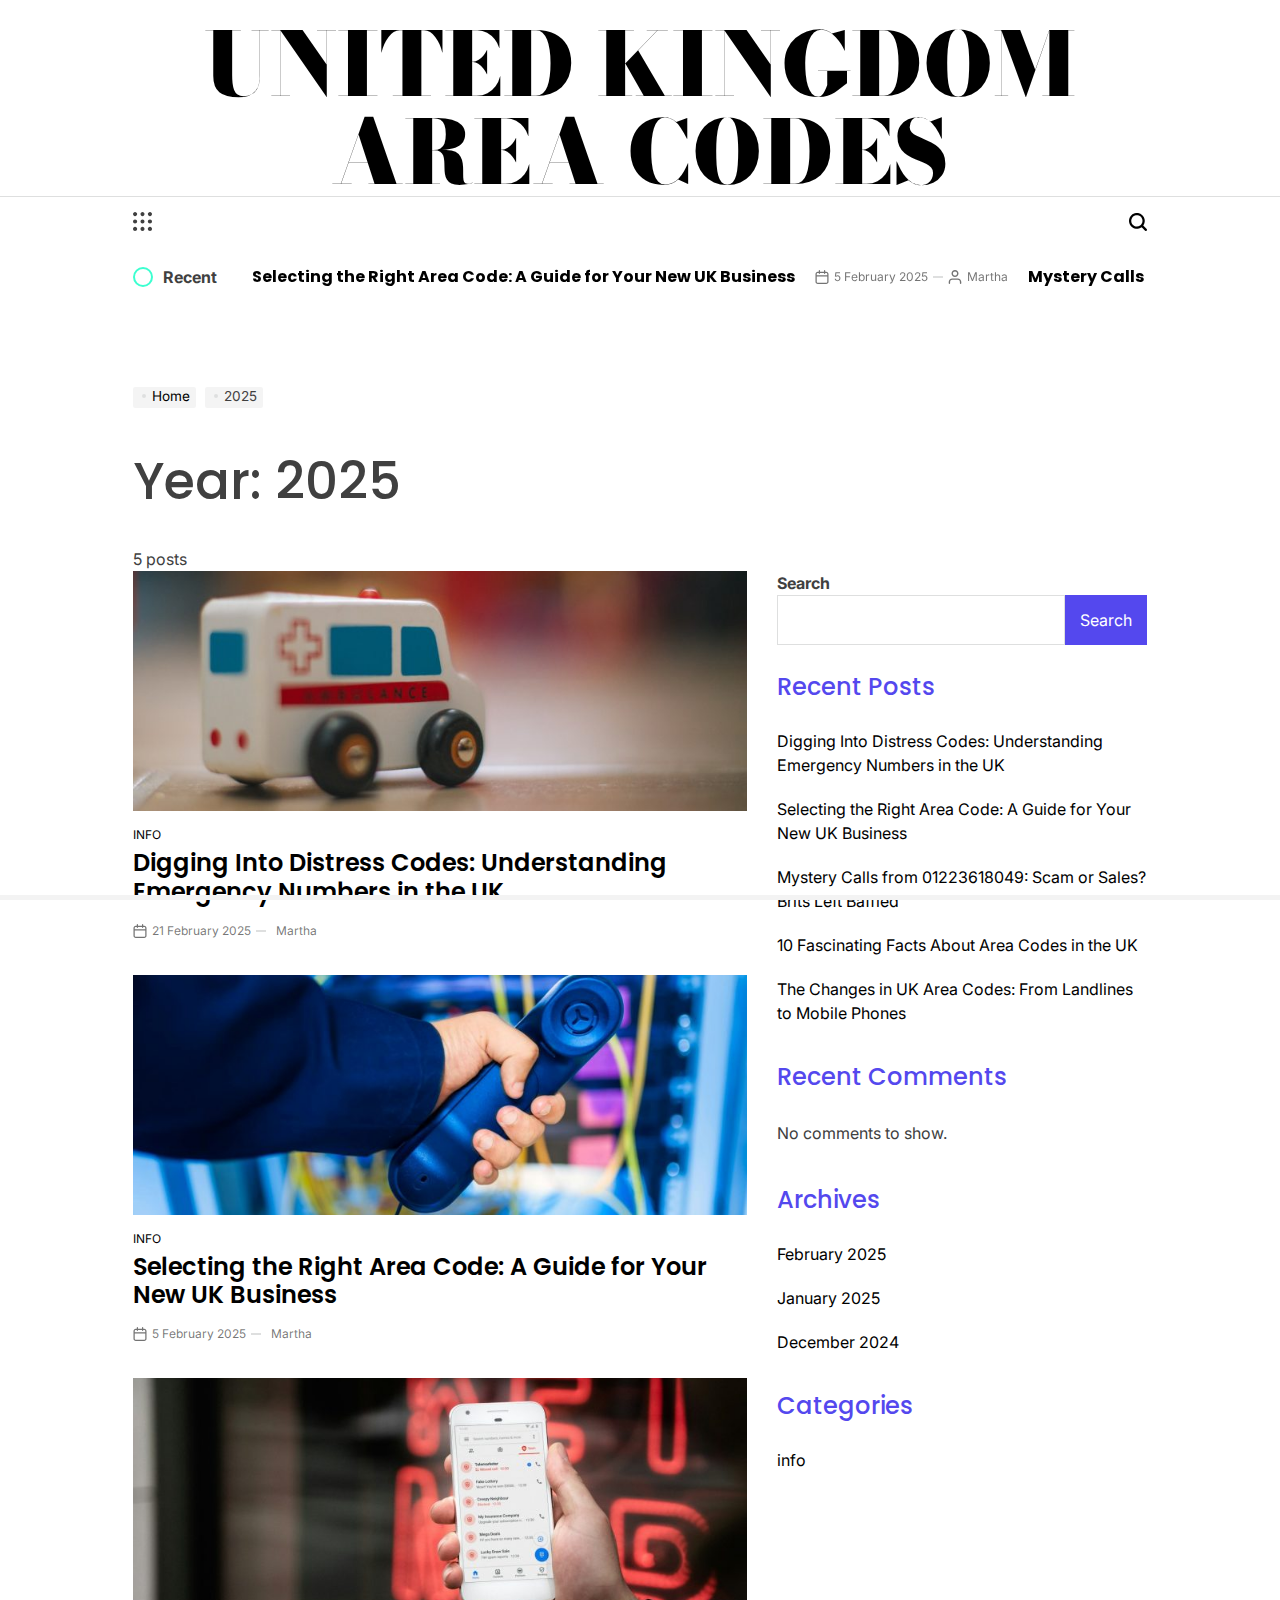
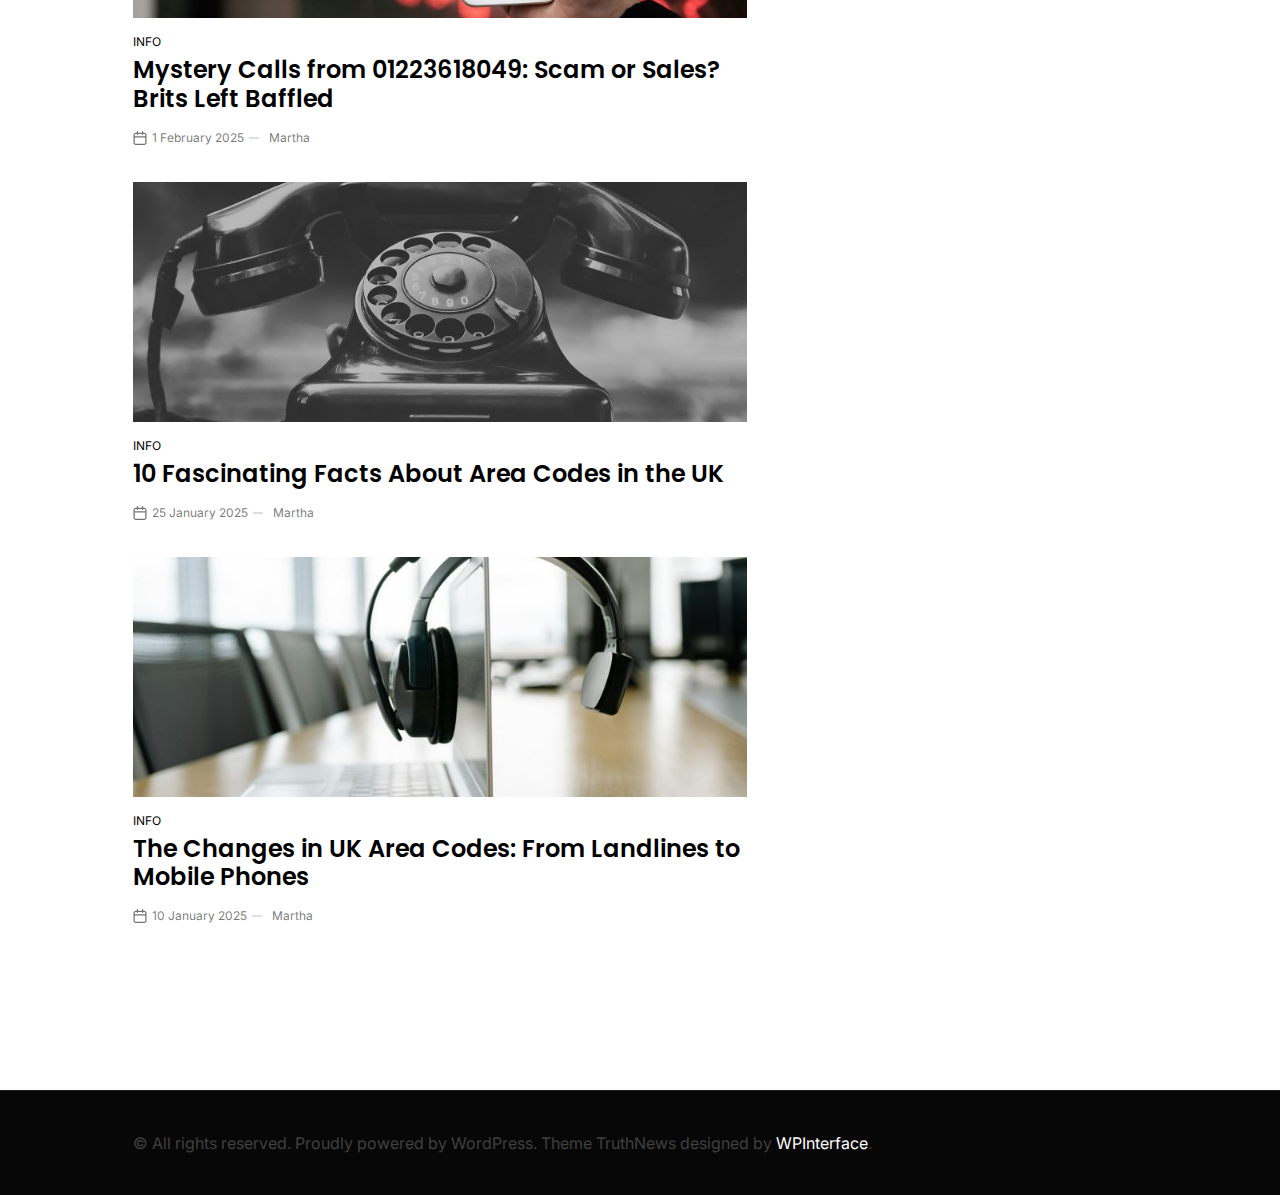
<file: 2025/index.html>
<!DOCTYPE html>
<html lang="en-GB">
    <head>
        <meta charset="UTF-8">
        <meta name="viewport" content="width=device-width, initial-scale=1">
        <link rel="profile" href="https://gmpg.org/xfn/11">
        <title>2025 &#8211; United Kingdom Area codes</title>
<meta name="robots" content="max-image-preview:large">
	<style>img:is([sizes="auto" i], [sizes^="auto," i]) { contain-intrinsic-size: 3000px 1500px }</style>
	<link rel="alternate" type="application/rss+xml" title="United Kingdom Area codes &raquo; Feed" href="/feed/">
<link rel="alternate" type="application/rss+xml" title="United Kingdom Area codes &raquo; Comments Feed" href="/comments/feed/">
<script>
window._wpemojiSettings = {"baseUrl":"https:\/\/s.w.org\/images\/core\/emoji\/15.0.3\/72x72\/","ext":".png","svgUrl":"https:\/\/s.w.org\/images\/core\/emoji\/15.0.3\/svg\/","svgExt":".svg","source":{"concatemoji":"\/wp-includes\/js\/wp-emoji-release.min.js?ver=6.7.2"}};
/*! This file is auto-generated */
!function(i,n){var o,s,e;function c(e){try{var t={supportTests:e,timestamp:(new Date).valueOf()};sessionStorage.setItem(o,JSON.stringify(t))}catch(e){}}function p(e,t,n){e.clearRect(0,0,e.canvas.width,e.canvas.height),e.fillText(t,0,0);var t=new Uint32Array(e.getImageData(0,0,e.canvas.width,e.canvas.height).data),r=(e.clearRect(0,0,e.canvas.width,e.canvas.height),e.fillText(n,0,0),new Uint32Array(e.getImageData(0,0,e.canvas.width,e.canvas.height).data));return t.every(function(e,t){return e===r[t]})}function u(e,t,n){switch(t){case"flag":return n(e,"🏳️‍⚧️","🏳️​⚧️")?!1:!n(e,"🇺🇳","🇺​🇳")&&!n(e,"🏴󠁧󠁢󠁥󠁮󠁧󠁿","🏴​󠁧​󠁢​󠁥​󠁮​󠁧​󠁿");case"emoji":return!n(e,"🐦‍⬛","🐦​⬛")}return!1}function f(e,t,n){var r="undefined"!=typeof WorkerGlobalScope&&self instanceof WorkerGlobalScope?new OffscreenCanvas(300,150):i.createElement("canvas"),a=r.getContext("2d",{willReadFrequently:!0}),o=(a.textBaseline="top",a.font="600 32px Arial",{});return e.forEach(function(e){o[e]=t(a,e,n)}),o}function t(e){var t=i.createElement("script");t.src=e,t.defer=!0,i.head.appendChild(t)}"undefined"!=typeof Promise&&(o="wpEmojiSettingsSupports",s=["flag","emoji"],n.supports={everything:!0,everythingExceptFlag:!0},e=new Promise(function(e){i.addEventListener("DOMContentLoaded",e,{once:!0})}),new Promise(function(t){var n=function(){try{var e=JSON.parse(sessionStorage.getItem(o));if("object"==typeof e&&"number"==typeof e.timestamp&&(new Date).valueOf()<e.timestamp+604800&&"object"==typeof e.supportTests)return e.supportTests}catch(e){}return null}();if(!n){if("undefined"!=typeof Worker&&"undefined"!=typeof OffscreenCanvas&&"undefined"!=typeof URL&&URL.createObjectURL&&"undefined"!=typeof Blob)try{var e="postMessage("+f.toString()+"("+[JSON.stringify(s),u.toString(),p.toString()].join(",")+"));",r=new Blob([e],{type:"text/javascript"}),a=new Worker(URL.createObjectURL(r),{name:"wpTestEmojiSupports"});return void(a.onmessage=function(e){c(n=e.data),a.terminate(),t(n)})}catch(e){}c(n=f(s,u,p))}t(n)}).then(function(e){for(var t in e)n.supports[t]=e[t],n.supports.everything=n.supports.everything&&n.supports[t],"flag"!==t&&(n.supports.everythingExceptFlag=n.supports.everythingExceptFlag&&n.supports[t]);n.supports.everythingExceptFlag=n.supports.everythingExceptFlag&&!n.supports.flag,n.DOMReady=!1,n.readyCallback=function(){n.DOMReady=!0}}).then(function(){return e}).then(function(){var e;n.supports.everything||(n.readyCallback(),(e=n.source||{}).concatemoji?t(e.concatemoji):e.wpemoji&&e.twemoji&&(t(e.twemoji),t(e.wpemoji)))}))}((window,document),window._wpemojiSettings);
</script>
<style id="wp-emoji-styles-inline-css">img.wp-smiley, img.emoji {
		display: inline !important;
		border: none !important;
		box-shadow: none !important;
		height: 1em !important;
		width: 1em !important;
		margin: 0 0.07em !important;
		vertical-align: -0.1em !important;
		background: none !important;
		padding: 0 !important;
	}</style>
<link rel="stylesheet" id="wp-block-library-css" href="/wp-includes/css/dist/block-library/style.min.css?ver=6.7.2" media="all">
<style id="wp-block-library-theme-inline-css">.wp-block-audio :where(figcaption){color:#555;font-size:13px;text-align:center}.is-dark-theme .wp-block-audio :where(figcaption){color:#ffffffa6}.wp-block-audio{margin:0 0 1em}.wp-block-code{border:1px solid #ccc;border-radius:4px;font-family:Menlo,Consolas,monaco,monospace;padding:.8em 1em}.wp-block-embed :where(figcaption){color:#555;font-size:13px;text-align:center}.is-dark-theme .wp-block-embed :where(figcaption){color:#ffffffa6}.wp-block-embed{margin:0 0 1em}.blocks-gallery-caption{color:#555;font-size:13px;text-align:center}.is-dark-theme .blocks-gallery-caption{color:#ffffffa6}:root :where(.wp-block-image figcaption){color:#555;font-size:13px;text-align:center}.is-dark-theme :root :where(.wp-block-image figcaption){color:#ffffffa6}.wp-block-image{margin:0 0 1em}.wp-block-pullquote{border-bottom:4px solid;border-top:4px solid;color:currentColor;margin-bottom:1.75em}.wp-block-pullquote cite,.wp-block-pullquote footer,.wp-block-pullquote__citation{color:currentColor;font-size:.8125em;font-style:normal;text-transform:uppercase}.wp-block-quote{border-left:.25em solid;margin:0 0 1.75em;padding-left:1em}.wp-block-quote cite,.wp-block-quote footer{color:currentColor;font-size:.8125em;font-style:normal;position:relative}.wp-block-quote:where(.has-text-align-right){border-left:none;border-right:.25em solid;padding-left:0;padding-right:1em}.wp-block-quote:where(.has-text-align-center){border:none;padding-left:0}.wp-block-quote.is-large,.wp-block-quote.is-style-large,.wp-block-quote:where(.is-style-plain){border:none}.wp-block-search .wp-block-search__label{font-weight:700}.wp-block-search__button{border:1px solid #ccc;padding:.375em .625em}:where(.wp-block-group.has-background){padding:1.25em 2.375em}.wp-block-separator.has-css-opacity{opacity:.4}.wp-block-separator{border:none;border-bottom:2px solid;margin-left:auto;margin-right:auto}.wp-block-separator.has-alpha-channel-opacity{opacity:1}.wp-block-separator:not(.is-style-wide):not(.is-style-dots){width:100px}.wp-block-separator.has-background:not(.is-style-dots){border-bottom:none;height:1px}.wp-block-separator.has-background:not(.is-style-wide):not(.is-style-dots){height:2px}.wp-block-table{margin:0 0 1em}.wp-block-table td,.wp-block-table th{word-break:normal}.wp-block-table :where(figcaption){color:#555;font-size:13px;text-align:center}.is-dark-theme .wp-block-table :where(figcaption){color:#ffffffa6}.wp-block-video :where(figcaption){color:#555;font-size:13px;text-align:center}.is-dark-theme .wp-block-video :where(figcaption){color:#ffffffa6}.wp-block-video{margin:0 0 1em}:root :where(.wp-block-template-part.has-background){margin-bottom:0;margin-top:0;padding:1.25em 2.375em}</style>
<style id="classic-theme-styles-inline-css">/*! This file is auto-generated */
.wp-block-button__link{color:#fff;background-color:#32373c;border-radius:9999px;box-shadow:none;text-decoration:none;padding:calc(.667em + 2px) calc(1.333em + 2px);font-size:1.125em}.wp-block-file__button{background:#32373c;color:#fff;text-decoration:none}</style>
<style id="global-styles-inline-css">:root{--wp--preset--aspect-ratio--square: 1;--wp--preset--aspect-ratio--4-3: 4/3;--wp--preset--aspect-ratio--3-4: 3/4;--wp--preset--aspect-ratio--3-2: 3/2;--wp--preset--aspect-ratio--2-3: 2/3;--wp--preset--aspect-ratio--16-9: 16/9;--wp--preset--aspect-ratio--9-16: 9/16;--wp--preset--color--black: #000000;--wp--preset--color--cyan-bluish-gray: #abb8c3;--wp--preset--color--white: #ffffff;--wp--preset--color--pale-pink: #f78da7;--wp--preset--color--vivid-red: #cf2e2e;--wp--preset--color--luminous-vivid-orange: #ff6900;--wp--preset--color--luminous-vivid-amber: #fcb900;--wp--preset--color--light-green-cyan: #7bdcb5;--wp--preset--color--vivid-green-cyan: #00d084;--wp--preset--color--pale-cyan-blue: #8ed1fc;--wp--preset--color--vivid-cyan-blue: #0693e3;--wp--preset--color--vivid-purple: #9b51e0;--wp--preset--gradient--vivid-cyan-blue-to-vivid-purple: linear-gradient(135deg,rgba(6,147,227,1) 0%,rgb(155,81,224) 100%);--wp--preset--gradient--light-green-cyan-to-vivid-green-cyan: linear-gradient(135deg,rgb(122,220,180) 0%,rgb(0,208,130) 100%);--wp--preset--gradient--luminous-vivid-amber-to-luminous-vivid-orange: linear-gradient(135deg,rgba(252,185,0,1) 0%,rgba(255,105,0,1) 100%);--wp--preset--gradient--luminous-vivid-orange-to-vivid-red: linear-gradient(135deg,rgba(255,105,0,1) 0%,rgb(207,46,46) 100%);--wp--preset--gradient--very-light-gray-to-cyan-bluish-gray: linear-gradient(135deg,rgb(238,238,238) 0%,rgb(169,184,195) 100%);--wp--preset--gradient--cool-to-warm-spectrum: linear-gradient(135deg,rgb(74,234,220) 0%,rgb(151,120,209) 20%,rgb(207,42,186) 40%,rgb(238,44,130) 60%,rgb(251,105,98) 80%,rgb(254,248,76) 100%);--wp--preset--gradient--blush-light-purple: linear-gradient(135deg,rgb(255,206,236) 0%,rgb(152,150,240) 100%);--wp--preset--gradient--blush-bordeaux: linear-gradient(135deg,rgb(254,205,165) 0%,rgb(254,45,45) 50%,rgb(107,0,62) 100%);--wp--preset--gradient--luminous-dusk: linear-gradient(135deg,rgb(255,203,112) 0%,rgb(199,81,192) 50%,rgb(65,88,208) 100%);--wp--preset--gradient--pale-ocean: linear-gradient(135deg,rgb(255,245,203) 0%,rgb(182,227,212) 50%,rgb(51,167,181) 100%);--wp--preset--gradient--electric-grass: linear-gradient(135deg,rgb(202,248,128) 0%,rgb(113,206,126) 100%);--wp--preset--gradient--midnight: linear-gradient(135deg,rgb(2,3,129) 0%,rgb(40,116,252) 100%);--wp--preset--font-size--small: 13px;--wp--preset--font-size--medium: 20px;--wp--preset--font-size--large: 36px;--wp--preset--font-size--x-large: 42px;--wp--preset--spacing--20: 0.44rem;--wp--preset--spacing--30: 0.67rem;--wp--preset--spacing--40: 1rem;--wp--preset--spacing--50: 1.5rem;--wp--preset--spacing--60: 2.25rem;--wp--preset--spacing--70: 3.38rem;--wp--preset--spacing--80: 5.06rem;--wp--preset--shadow--natural: 6px 6px 9px rgba(0, 0, 0, 0.2);--wp--preset--shadow--deep: 12px 12px 50px rgba(0, 0, 0, 0.4);--wp--preset--shadow--sharp: 6px 6px 0px rgba(0, 0, 0, 0.2);--wp--preset--shadow--outlined: 6px 6px 0px -3px rgba(255, 255, 255, 1), 6px 6px rgba(0, 0, 0, 1);--wp--preset--shadow--crisp: 6px 6px 0px rgba(0, 0, 0, 1);}:where(.is-layout-flex){gap: 0.5em;}:where(.is-layout-grid){gap: 0.5em;}body .is-layout-flex{display: flex;}.is-layout-flex{flex-wrap: wrap;align-items: center;}.is-layout-flex > :is(*, div){margin: 0;}body .is-layout-grid{display: grid;}.is-layout-grid > :is(*, div){margin: 0;}:where(.wp-block-columns.is-layout-flex){gap: 2em;}:where(.wp-block-columns.is-layout-grid){gap: 2em;}:where(.wp-block-post-template.is-layout-flex){gap: 1.25em;}:where(.wp-block-post-template.is-layout-grid){gap: 1.25em;}.has-black-color{color: var(--wp--preset--color--black) !important;}.has-cyan-bluish-gray-color{color: var(--wp--preset--color--cyan-bluish-gray) !important;}.has-white-color{color: var(--wp--preset--color--white) !important;}.has-pale-pink-color{color: var(--wp--preset--color--pale-pink) !important;}.has-vivid-red-color{color: var(--wp--preset--color--vivid-red) !important;}.has-luminous-vivid-orange-color{color: var(--wp--preset--color--luminous-vivid-orange) !important;}.has-luminous-vivid-amber-color{color: var(--wp--preset--color--luminous-vivid-amber) !important;}.has-light-green-cyan-color{color: var(--wp--preset--color--light-green-cyan) !important;}.has-vivid-green-cyan-color{color: var(--wp--preset--color--vivid-green-cyan) !important;}.has-pale-cyan-blue-color{color: var(--wp--preset--color--pale-cyan-blue) !important;}.has-vivid-cyan-blue-color{color: var(--wp--preset--color--vivid-cyan-blue) !important;}.has-vivid-purple-color{color: var(--wp--preset--color--vivid-purple) !important;}.has-black-background-color{background-color: var(--wp--preset--color--black) !important;}.has-cyan-bluish-gray-background-color{background-color: var(--wp--preset--color--cyan-bluish-gray) !important;}.has-white-background-color{background-color: var(--wp--preset--color--white) !important;}.has-pale-pink-background-color{background-color: var(--wp--preset--color--pale-pink) !important;}.has-vivid-red-background-color{background-color: var(--wp--preset--color--vivid-red) !important;}.has-luminous-vivid-orange-background-color{background-color: var(--wp--preset--color--luminous-vivid-orange) !important;}.has-luminous-vivid-amber-background-color{background-color: var(--wp--preset--color--luminous-vivid-amber) !important;}.has-light-green-cyan-background-color{background-color: var(--wp--preset--color--light-green-cyan) !important;}.has-vivid-green-cyan-background-color{background-color: var(--wp--preset--color--vivid-green-cyan) !important;}.has-pale-cyan-blue-background-color{background-color: var(--wp--preset--color--pale-cyan-blue) !important;}.has-vivid-cyan-blue-background-color{background-color: var(--wp--preset--color--vivid-cyan-blue) !important;}.has-vivid-purple-background-color{background-color: var(--wp--preset--color--vivid-purple) !important;}.has-black-border-color{border-color: var(--wp--preset--color--black) !important;}.has-cyan-bluish-gray-border-color{border-color: var(--wp--preset--color--cyan-bluish-gray) !important;}.has-white-border-color{border-color: var(--wp--preset--color--white) !important;}.has-pale-pink-border-color{border-color: var(--wp--preset--color--pale-pink) !important;}.has-vivid-red-border-color{border-color: var(--wp--preset--color--vivid-red) !important;}.has-luminous-vivid-orange-border-color{border-color: var(--wp--preset--color--luminous-vivid-orange) !important;}.has-luminous-vivid-amber-border-color{border-color: var(--wp--preset--color--luminous-vivid-amber) !important;}.has-light-green-cyan-border-color{border-color: var(--wp--preset--color--light-green-cyan) !important;}.has-vivid-green-cyan-border-color{border-color: var(--wp--preset--color--vivid-green-cyan) !important;}.has-pale-cyan-blue-border-color{border-color: var(--wp--preset--color--pale-cyan-blue) !important;}.has-vivid-cyan-blue-border-color{border-color: var(--wp--preset--color--vivid-cyan-blue) !important;}.has-vivid-purple-border-color{border-color: var(--wp--preset--color--vivid-purple) !important;}.has-vivid-cyan-blue-to-vivid-purple-gradient-background{background: var(--wp--preset--gradient--vivid-cyan-blue-to-vivid-purple) !important;}.has-light-green-cyan-to-vivid-green-cyan-gradient-background{background: var(--wp--preset--gradient--light-green-cyan-to-vivid-green-cyan) !important;}.has-luminous-vivid-amber-to-luminous-vivid-orange-gradient-background{background: var(--wp--preset--gradient--luminous-vivid-amber-to-luminous-vivid-orange) !important;}.has-luminous-vivid-orange-to-vivid-red-gradient-background{background: var(--wp--preset--gradient--luminous-vivid-orange-to-vivid-red) !important;}.has-very-light-gray-to-cyan-bluish-gray-gradient-background{background: var(--wp--preset--gradient--very-light-gray-to-cyan-bluish-gray) !important;}.has-cool-to-warm-spectrum-gradient-background{background: var(--wp--preset--gradient--cool-to-warm-spectrum) !important;}.has-blush-light-purple-gradient-background{background: var(--wp--preset--gradient--blush-light-purple) !important;}.has-blush-bordeaux-gradient-background{background: var(--wp--preset--gradient--blush-bordeaux) !important;}.has-luminous-dusk-gradient-background{background: var(--wp--preset--gradient--luminous-dusk) !important;}.has-pale-ocean-gradient-background{background: var(--wp--preset--gradient--pale-ocean) !important;}.has-electric-grass-gradient-background{background: var(--wp--preset--gradient--electric-grass) !important;}.has-midnight-gradient-background{background: var(--wp--preset--gradient--midnight) !important;}.has-small-font-size{font-size: var(--wp--preset--font-size--small) !important;}.has-medium-font-size{font-size: var(--wp--preset--font-size--medium) !important;}.has-large-font-size{font-size: var(--wp--preset--font-size--large) !important;}.has-x-large-font-size{font-size: var(--wp--preset--font-size--x-large) !important;}
:where(.wp-block-post-template.is-layout-flex){gap: 1.25em;}:where(.wp-block-post-template.is-layout-grid){gap: 1.25em;}
:where(.wp-block-columns.is-layout-flex){gap: 2em;}:where(.wp-block-columns.is-layout-grid){gap: 2em;}
:root :where(.wp-block-pullquote){font-size: 1.5em;line-height: 1.6;}</style>
<link rel="stylesheet" id="truthnews-load-google-fonts-css" href="/wp-content/fonts/650d058ffad760167dd880e4d56ff318.css?ver=1.0.0" media="all">
<link rel="stylesheet" id="swiper-css" href="/wp-content/themes/truthnews/assets/css/swiper-bundle.min.css?ver=6.7.2" media="all">
<link rel="stylesheet" id="truthnews-style-css" href="/wp-content/themes/truthnews/style.css?ver=1.0.0" media="all">
<style id="truthnews-style-inline-css"></style>
<link rel="stylesheet" id="truthnews-preloader-css" href="/wp-content/themes/truthnews/assets/css/preloader-style-1.css?ver=6.7.2" media="all">
<link rel="https://api.w.org/" href="/wp-json/">
<link rel="EditURI" type="application/rsd+xml" title="RSD" href="/xmlrpc.php?rsd">
<meta name="generator" content="WordPress 6.7.2">
<link rel="icon" href="/wp-content/uploads/2025/02/cropped-699122-32x32.jpeg" sizes="32x32">
<link rel="icon" href="/wp-content/uploads/2025/02/cropped-699122-192x192.jpeg" sizes="192x192">
<link rel="apple-touch-icon" href="/wp-content/uploads/2025/02/cropped-699122-180x180.jpeg">
<meta name="msapplication-TileImage" content="/wp-content/uploads/2025/02/cropped-699122-270x270.jpeg">
    </head>
<body class="archive date wp-embed-responsive hfeed has-sidebar right-sidebar has-sticky-sidebar">
<div id="page" class="site">
    <a class="skip-link screen-reader-text" href="#site-content">Skip to content</a>
<div id="wpi-preloader">
    <div class="wpi-preloader-wrapper">
                        <div class="site-preloader site-preloader-1"></div>
                    </div>
</div>

<header id="masthead" class="site-header site-header-3 ">
    <div class="site-header-responsive has-sticky-navigation hide-on-desktop">
    <div class="wrapper header-wrapper">
        <div class="header-components header-components-left">
            <button class="toggle nav-toggle" data-toggle-target=".menu-modal" data-toggle-body-class="showing-menu-modal" aria-expanded="false" data-set-focus=".close-nav-toggle">
                <span class="wpi-menu-icon">
                    <span></span>
                    <span></span>
                </span>
            </button><!-- .nav-toggle -->
        </div>
        <div class="header-components header-components-center">

            <div class="site-branding">
                                    <div class="site-title">
                        <a href="/">United Kingdom Area codes</a>
</div>
                                </div>
<!-- .site-branding -->
        </div>
        <div class="header-components header-components-right">
            <button class="toggle search-toggle" data-toggle-target=".search-modal" data-toggle-body-class="showing-search-modal" data-set-focus=".search-modal .search-field" aria-expanded="false">
                <svg class="svg-icon" aria-hidden="true" role="img" focusable="false" xmlns="http://www.w3.org/2000/svg" width="18" height="18" viewbox="0 0 18 18"><path fill="currentColor" d="M 7.117188 0.0351562 C 5.304688 0.226562 3.722656 0.960938 2.425781 2.203125 C 1.152344 3.421875 0.359375 4.964844 0.0820312 6.753906 C -0.00390625 7.304688 -0.00390625 8.445312 0.0820312 8.992188 C 0.625 12.5 3.265625 15.132812 6.785156 15.667969 C 7.335938 15.753906 8.414062 15.753906 8.964844 15.667969 C 10.148438 15.484375 11.261719 15.066406 12.179688 14.457031 C 12.375 14.328125 12.546875 14.214844 12.566406 14.207031 C 12.578125 14.199219 13.414062 15.007812 14.410156 16.003906 C 15.832031 17.421875 16.261719 17.832031 16.398438 17.898438 C 16.542969 17.964844 16.632812 17.984375 16.875 17.980469 C 17.128906 17.980469 17.203125 17.964844 17.355469 17.882812 C 17.597656 17.757812 17.777344 17.574219 17.890625 17.335938 C 17.964844 17.171875 17.984375 17.089844 17.984375 16.859375 C 17.980469 16.371094 18.011719 16.414062 15.988281 14.363281 L 14.207031 12.5625 L 14.460938 12.175781 C 15.074219 11.242188 15.484375 10.152344 15.667969 8.992188 C 15.753906 8.445312 15.753906 7.304688 15.667969 6.75 C 15.398438 4.976562 14.597656 3.421875 13.324219 2.203125 C 12.144531 1.070312 10.75 0.371094 9.125 0.101562 C 8.644531 0.0195312 7.574219 -0.015625 7.117188 0.0351562 Z M 8.941406 2.355469 C 10.972656 2.753906 12.625 4.226562 13.234375 6.1875 C 13.78125 7.953125 13.453125 9.824219 12.339844 11.285156 C 12.058594 11.65625 11.433594 12.25 11.054688 12.503906 C 9.355469 13.660156 7.1875 13.8125 5.367188 12.898438 C 2.886719 11.652344 1.691406 8.835938 2.515625 6.1875 C 3.132812 4.222656 4.796875 2.730469 6.808594 2.359375 C 7.332031 2.261719 7.398438 2.257812 8.015625 2.265625 C 8.382812 2.277344 8.683594 2.304688 8.941406 2.355469 Z M 8.941406 2.355469 "></path></svg>            </button><!-- .search-toggle -->
        </div>
    </div>
</div>    <div class="site-header-desktop hide-on-tablet hide-on-mobile">
        <div class="header-branding-area">
            <div class="wrapper header-wrapper">
                <div class="header-components header-components-center">
                    
<div class="site-branding">
            <h1 class="site-title">
            <a href="/">United Kingdom Area codes</a>
</h1>
        
    </div>
<!-- .site-branding -->
                </div>
            </div>
        </div>
        <div class="header-navigation-area">
            <div class="wrapper header-wrapper">
                                    <div class="header-components header-components-left">
                        <div class="site-drawer-menu-icon" aria-label="Open menu" tabindex="0">
                            <svg class="svg-icon" aria-hidden="true" role="img" focusable="false" xmlns="http://www.w3.org/2000/svg" width="20" height="20" viewbox="0 0 12 12"><path fill="currentColor" d="M1.2 2.5C.6 2.5 0 1.9 0 1.2 0 .6.6 0 1.2 0c.7 0 1.3.6 1.3 1.2 0 .7-.6 1.3-1.3 1.3zm4.5 0c-.7 0-1.2-.6-1.2-1.3C4.5.6 5 0 5.7 0s1.2.6 1.2 1.2c0 .7-.5 1.3-1.2 1.3zm4.5 0c-.7 0-1.3-.6-1.3-1.3 0-.6.6-1.2 1.3-1.2.7 0 1.2.6 1.2 1.2 0 .7-.5 1.3-1.2 1.3zm-9 4.4C.6 6.9 0 6.4 0 5.7s.6-1.2 1.2-1.2c.7 0 1.3.5 1.3 1.2s-.6 1.2-1.3 1.2zm4.5 0c-.7 0-1.2-.5-1.2-1.2S5 4.5 5.7 4.5s1.2.5 1.2 1.2-.5 1.2-1.2 1.2zm4.5 0c-.7 0-1.3-.5-1.3-1.2s.6-1.2 1.3-1.2c.7 0 1.2.5 1.2 1.2s-.5 1.2-1.2 1.2zm-9 4.5c-.6 0-1.2-.5-1.2-1.2s.6-1.3 1.2-1.3c.7 0 1.3.6 1.3 1.3 0 .7-.6 1.2-1.3 1.2zm4.5 0c-.7 0-1.2-.5-1.2-1.2S5 8.9 5.7 8.9s1.2.6 1.2 1.3c0 .7-.5 1.2-1.2 1.2zm4.5 0c-.7 0-1.3-.5-1.3-1.2s.6-1.3 1.3-1.3c.7 0 1.2.6 1.2 1.3 0 .7-.5 1.2-1.2 1.2z"></path></svg>                        </div>
                    </div>
                                <div class="header-components header-components-center">
                    <div class="header-navigation-wrapper">
                                                    <nav class="primary-menu-wrapper ">
                                <ul class="primary-menu reset-list-style fallback-menu">
                                                                    </ul>
                            </nav>
                                            </div>
<!-- .header-navigation-wrapper -->
                </div>
                <div class="header-components header-components-right">
                        <button class="toggle search-toggle desktop-search-toggle" data-toggle-target=".search-modal" data-toggle-body-class="showing-search-modal" data-set-focus=".search-modal .search-field" aria-expanded="false">
                            <svg class="svg-icon" aria-hidden="true" role="img" focusable="false" xmlns="http://www.w3.org/2000/svg" width="18" height="18" viewbox="0 0 18 18"><path fill="currentColor" d="M 7.117188 0.0351562 C 5.304688 0.226562 3.722656 0.960938 2.425781 2.203125 C 1.152344 3.421875 0.359375 4.964844 0.0820312 6.753906 C -0.00390625 7.304688 -0.00390625 8.445312 0.0820312 8.992188 C 0.625 12.5 3.265625 15.132812 6.785156 15.667969 C 7.335938 15.753906 8.414062 15.753906 8.964844 15.667969 C 10.148438 15.484375 11.261719 15.066406 12.179688 14.457031 C 12.375 14.328125 12.546875 14.214844 12.566406 14.207031 C 12.578125 14.199219 13.414062 15.007812 14.410156 16.003906 C 15.832031 17.421875 16.261719 17.832031 16.398438 17.898438 C 16.542969 17.964844 16.632812 17.984375 16.875 17.980469 C 17.128906 17.980469 17.203125 17.964844 17.355469 17.882812 C 17.597656 17.757812 17.777344 17.574219 17.890625 17.335938 C 17.964844 17.171875 17.984375 17.089844 17.984375 16.859375 C 17.980469 16.371094 18.011719 16.414062 15.988281 14.363281 L 14.207031 12.5625 L 14.460938 12.175781 C 15.074219 11.242188 15.484375 10.152344 15.667969 8.992188 C 15.753906 8.445312 15.753906 7.304688 15.667969 6.75 C 15.398438 4.976562 14.597656 3.421875 13.324219 2.203125 C 12.144531 1.070312 10.75 0.371094 9.125 0.101562 C 8.644531 0.0195312 7.574219 -0.015625 7.117188 0.0351562 Z M 8.941406 2.355469 C 10.972656 2.753906 12.625 4.226562 13.234375 6.1875 C 13.78125 7.953125 13.453125 9.824219 12.339844 11.285156 C 12.058594 11.65625 11.433594 12.25 11.054688 12.503906 C 9.355469 13.660156 7.1875 13.8125 5.367188 12.898438 C 2.886719 11.652344 1.691406 8.835938 2.515625 6.1875 C 3.132812 4.222656 4.796875 2.730469 6.808594 2.359375 C 7.332031 2.261719 7.398438 2.257812 8.015625 2.265625 C 8.382812 2.277344 8.683594 2.304688 8.941406 2.355469 Z M 8.941406 2.355469 "></path></svg>                        </button><!-- .search-toggle -->
                </div>
            </div>
        </div>
    </div>
</header><!-- #masthead -->

<div class="search-modal cover-modal" data-modal-target-string=".search-modal" role="dialog" aria-modal="true" aria-label="Search">
    <div class="search-modal-inner modal-inner">
        <div class="wrapper">
            <div class="search-modal-panel">
                <h2>What are You Looking For?</h2>
                <div class="search-modal-form">
                    <form role="search" aria-label="Search for:" method="get" class="search-form" action="/">
				<label>
					<span class="screen-reader-text">Search for:</span>
					<input type="search" class="search-field" placeholder="Search &hellip;" value="" name="s">
				</label>
				<input type="submit" class="search-submit" value="Search">
			</form>                </div>

                            <div class="search-modal-articles">
                                    <h2>
                        Trending News                    </h2>
                                <div class="wpi-search-articles">
                                            <article id="search-articles-20" class="wpi-post wpi-post-default post-20 post type-post status-publish format-standard has-post-thumbnail hentry category-info">
                                                            <div class="entry-image entry-image-medium image-hover-effect hover-effect-shine">
                                    <a class="post-thumbnail" href="/digging-into-distress-codes-understanding-emergency-numbers-in-the-uk/" aria-hidden="true" tabindex="-1">
                                        <img width="300" height="170" src="/wp-content/uploads/2025/02/s6vv9u2qzyc-300x170.jpg" class="attachment-medium size-medium wp-post-image" alt="Digging Into Distress Codes: Understanding Emergency Numbers in the UK" decoding="async" fetchpriority="high" srcset="/wp-content/uploads/2025/02/s6vv9u2qzyc-300x170.jpg 300w, /wp-content/uploads/2025/02/s6vv9u2qzyc-1024x580.jpg 1024w, /wp-content/uploads/2025/02/s6vv9u2qzyc-768x435.jpg 768w, /wp-content/uploads/2025/02/s6vv9u2qzyc-1536x870.jpg 1536w, /wp-content/uploads/2025/02/s6vv9u2qzyc.jpg 1600w" sizes="(max-width: 300px) 100vw, 300px">                                    </a>
                                </div>
                                                        <div class="entry-details">
                                                                <h3 class="entry-title entry-title-small">
                                    <a href="/digging-into-distress-codes-understanding-emergency-numbers-in-the-uk/">Digging Into Distress Codes: Understanding Emergency Numbers in the UK</a>
                                </h3>
                                <div class="entry-meta-wrapper">
                                            <div class="entry-meta entry-date posted-on">
                            <span class="screen-reader-text">on</span>
            <svg class="svg-icon" aria-hidden="true" role="img" focusable="false" xmlns="http://www.w3.org/2000/svg" width="18" height="19" viewbox="0 0 18 19"><path fill="currentColor" d="M4.60069444,4.09375 L3.25,4.09375 C2.47334957,4.09375 1.84375,4.72334957 1.84375,5.5 L1.84375,7.26736111 L16.15625,7.26736111 L16.15625,5.5 C16.15625,4.72334957 15.5266504,4.09375 14.75,4.09375 L13.3993056,4.09375 L13.3993056,4.55555556 C13.3993056,5.02154581 13.0215458,5.39930556 12.5555556,5.39930556 C12.0895653,5.39930556 11.7118056,5.02154581 11.7118056,4.55555556 L11.7118056,4.09375 L6.28819444,4.09375 L6.28819444,4.55555556 C6.28819444,5.02154581 5.9104347,5.39930556 5.44444444,5.39930556 C4.97845419,5.39930556 4.60069444,5.02154581 4.60069444,4.55555556 L4.60069444,4.09375 Z M6.28819444,2.40625 L11.7118056,2.40625 L11.7118056,1 C11.7118056,0.534009742 12.0895653,0.15625 12.5555556,0.15625 C13.0215458,0.15625 13.3993056,0.534009742 13.3993056,1 L13.3993056,2.40625 L14.75,2.40625 C16.4586309,2.40625 17.84375,3.79136906 17.84375,5.5 L17.84375,15.875 C17.84375,17.5836309 16.4586309,18.96875 14.75,18.96875 L3.25,18.96875 C1.54136906,18.96875 0.15625,17.5836309 0.15625,15.875 L0.15625,5.5 C0.15625,3.79136906 1.54136906,2.40625 3.25,2.40625 L4.60069444,2.40625 L4.60069444,1 C4.60069444,0.534009742 4.97845419,0.15625 5.44444444,0.15625 C5.9104347,0.15625 6.28819444,0.534009742 6.28819444,1 L6.28819444,2.40625 Z M1.84375,8.95486111 L1.84375,15.875 C1.84375,16.6516504 2.47334957,17.28125 3.25,17.28125 L14.75,17.28125 C15.5266504,17.28125 16.15625,16.6516504 16.15625,15.875 L16.15625,8.95486111 L1.84375,8.95486111 Z"></path></svg><a href="/digging-into-distress-codes-understanding-emergency-numbers-in-the-uk/" rel="bookmark"><time class="entry-date published" datetime="2025-02-21T10:33:27+00:00">21 February 2025</time><time class="updated" datetime="2025-02-22T10:34:03+00:00">22 February 2025</time></a>        </div>
                                                                                    <div class="entry-meta-separator"></div>
                                                                                <div class="entry-meta entry-author posted-by">
                            <span class="screen-reader-text">Posted by</span>
            <svg class="svg-icon" aria-hidden="true" role="img" focusable="false" xmlns="http://www.w3.org/2000/svg" width="18" height="20" viewbox="0 0 18 20"><path fill="currentColor" d="M18,19 C18,19.5522847 17.5522847,20 17,20 C16.4477153,20 16,19.5522847 16,19 L16,17 C16,15.3431458 14.6568542,14 13,14 L5,14 C3.34314575,14 2,15.3431458 2,17 L2,19 C2,19.5522847 1.55228475,20 1,20 C0.44771525,20 0,19.5522847 0,19 L0,17 C0,14.2385763 2.23857625,12 5,12 L13,12 C15.7614237,12 18,14.2385763 18,17 L18,19 Z M9,10 C6.23857625,10 4,7.76142375 4,5 C4,2.23857625 6.23857625,0 9,0 C11.7614237,0 14,2.23857625 14,5 C14,7.76142375 11.7614237,10 9,10 Z M9,8 C10.6568542,8 12,6.65685425 12,5 C12,3.34314575 10.6568542,2 9,2 C7.34314575,2 6,3.34314575 6,5 C6,6.65685425 7.34314575,8 9,8 Z"></path></svg><a href="/author/admin/" class="text-decoration-reset">Martha</a>        </div>
                                        </div>
                            </div>
                        </article>
                                            <article id="search-articles-23" class="wpi-post wpi-post-default post-23 post type-post status-publish format-standard has-post-thumbnail hentry category-info">
                                                            <div class="entry-image entry-image-medium image-hover-effect hover-effect-shine">
                                    <a class="post-thumbnail" href="/selecting-the-right-area-code-a-guide-for-your-new-uk-business/" aria-hidden="true" tabindex="-1">
                                        <img width="300" height="200" src="/wp-content/uploads/2025/02/19506332-300x200.jpeg" class="attachment-medium size-medium wp-post-image" alt="Selecting the Right Area Code: A Guide for Your New UK Business" decoding="async" srcset="/wp-content/uploads/2025/02/19506332-300x200.jpeg 300w, /wp-content/uploads/2025/02/19506332-1024x682.jpeg 1024w, /wp-content/uploads/2025/02/19506332-768x511.jpeg 768w, /wp-content/uploads/2025/02/19506332-1536x1022.jpeg 1536w, /wp-content/uploads/2025/02/19506332.jpeg 1600w" sizes="(max-width: 300px) 100vw, 300px">                                    </a>
                                </div>
                                                        <div class="entry-details">
                                                                <h3 class="entry-title entry-title-small">
                                    <a href="/selecting-the-right-area-code-a-guide-for-your-new-uk-business/">Selecting the Right Area Code: A Guide for Your New UK Business</a>
                                </h3>
                                <div class="entry-meta-wrapper">
                                            <div class="entry-meta entry-date posted-on">
                            <span class="screen-reader-text">on</span>
            <svg class="svg-icon" aria-hidden="true" role="img" focusable="false" xmlns="http://www.w3.org/2000/svg" width="18" height="19" viewbox="0 0 18 19"><path fill="currentColor" d="M4.60069444,4.09375 L3.25,4.09375 C2.47334957,4.09375 1.84375,4.72334957 1.84375,5.5 L1.84375,7.26736111 L16.15625,7.26736111 L16.15625,5.5 C16.15625,4.72334957 15.5266504,4.09375 14.75,4.09375 L13.3993056,4.09375 L13.3993056,4.55555556 C13.3993056,5.02154581 13.0215458,5.39930556 12.5555556,5.39930556 C12.0895653,5.39930556 11.7118056,5.02154581 11.7118056,4.55555556 L11.7118056,4.09375 L6.28819444,4.09375 L6.28819444,4.55555556 C6.28819444,5.02154581 5.9104347,5.39930556 5.44444444,5.39930556 C4.97845419,5.39930556 4.60069444,5.02154581 4.60069444,4.55555556 L4.60069444,4.09375 Z M6.28819444,2.40625 L11.7118056,2.40625 L11.7118056,1 C11.7118056,0.534009742 12.0895653,0.15625 12.5555556,0.15625 C13.0215458,0.15625 13.3993056,0.534009742 13.3993056,1 L13.3993056,2.40625 L14.75,2.40625 C16.4586309,2.40625 17.84375,3.79136906 17.84375,5.5 L17.84375,15.875 C17.84375,17.5836309 16.4586309,18.96875 14.75,18.96875 L3.25,18.96875 C1.54136906,18.96875 0.15625,17.5836309 0.15625,15.875 L0.15625,5.5 C0.15625,3.79136906 1.54136906,2.40625 3.25,2.40625 L4.60069444,2.40625 L4.60069444,1 C4.60069444,0.534009742 4.97845419,0.15625 5.44444444,0.15625 C5.9104347,0.15625 6.28819444,0.534009742 6.28819444,1 L6.28819444,2.40625 Z M1.84375,8.95486111 L1.84375,15.875 C1.84375,16.6516504 2.47334957,17.28125 3.25,17.28125 L14.75,17.28125 C15.5266504,17.28125 16.15625,16.6516504 16.15625,15.875 L16.15625,8.95486111 L1.84375,8.95486111 Z"></path></svg><a href="/selecting-the-right-area-code-a-guide-for-your-new-uk-business/" rel="bookmark"><time class="entry-date published" datetime="2025-02-05T10:35:16+00:00">5 February 2025</time><time class="updated" datetime="2025-02-22T10:36:01+00:00">22 February 2025</time></a>        </div>
                                                                                    <div class="entry-meta-separator"></div>
                                                                                <div class="entry-meta entry-author posted-by">
                            <span class="screen-reader-text">Posted by</span>
            <svg class="svg-icon" aria-hidden="true" role="img" focusable="false" xmlns="http://www.w3.org/2000/svg" width="18" height="20" viewbox="0 0 18 20"><path fill="currentColor" d="M18,19 C18,19.5522847 17.5522847,20 17,20 C16.4477153,20 16,19.5522847 16,19 L16,17 C16,15.3431458 14.6568542,14 13,14 L5,14 C3.34314575,14 2,15.3431458 2,17 L2,19 C2,19.5522847 1.55228475,20 1,20 C0.44771525,20 0,19.5522847 0,19 L0,17 C0,14.2385763 2.23857625,12 5,12 L13,12 C15.7614237,12 18,14.2385763 18,17 L18,19 Z M9,10 C6.23857625,10 4,7.76142375 4,5 C4,2.23857625 6.23857625,0 9,0 C11.7614237,0 14,2.23857625 14,5 C14,7.76142375 11.7614237,10 9,10 Z M9,8 C10.6568542,8 12,6.65685425 12,5 C12,3.34314575 10.6568542,2 9,2 C7.34314575,2 6,3.34314575 6,5 C6,6.65685425 7.34314575,8 9,8 Z"></path></svg><a href="/author/admin/" class="text-decoration-reset">Martha</a>        </div>
                                        </div>
                            </div>
                        </article>
                                            <article id="search-articles-29" class="wpi-post wpi-post-default post-29 post type-post status-publish format-standard has-post-thumbnail hentry category-info">
                                                            <div class="entry-image entry-image-medium image-hover-effect hover-effect-shine">
                                    <a class="post-thumbnail" href="/mystery-calls-from-01223618049-scam-or-sales-brits-left-baffled/" aria-hidden="true" tabindex="-1">
                                        <img width="300" height="214" src="/wp-content/uploads/2025/02/uwnh5jsrdr4-300x214.jpg" class="attachment-medium size-medium wp-post-image" alt="Mystery Calls from 01223618049: Scam or Sales? Brits Left Baffled" decoding="async" srcset="/wp-content/uploads/2025/02/uwnh5jsrdr4-300x214.jpg 300w, /wp-content/uploads/2025/02/uwnh5jsrdr4-1024x732.jpg 1024w, /wp-content/uploads/2025/02/uwnh5jsrdr4-768x549.jpg 768w, /wp-content/uploads/2025/02/uwnh5jsrdr4-1536x1097.jpg 1536w, /wp-content/uploads/2025/02/uwnh5jsrdr4.jpg 1600w" sizes="(max-width: 300px) 100vw, 300px">                                    </a>
                                </div>
                                                        <div class="entry-details">
                                                                <h3 class="entry-title entry-title-small">
                                    <a href="/mystery-calls-from-01223618049-scam-or-sales-brits-left-baffled/">Mystery Calls from 01223618049: Scam or Sales? Brits Left Baffled</a>
                                </h3>
                                <div class="entry-meta-wrapper">
                                            <div class="entry-meta entry-date posted-on">
                            <span class="screen-reader-text">on</span>
            <svg class="svg-icon" aria-hidden="true" role="img" focusable="false" xmlns="http://www.w3.org/2000/svg" width="18" height="19" viewbox="0 0 18 19"><path fill="currentColor" d="M4.60069444,4.09375 L3.25,4.09375 C2.47334957,4.09375 1.84375,4.72334957 1.84375,5.5 L1.84375,7.26736111 L16.15625,7.26736111 L16.15625,5.5 C16.15625,4.72334957 15.5266504,4.09375 14.75,4.09375 L13.3993056,4.09375 L13.3993056,4.55555556 C13.3993056,5.02154581 13.0215458,5.39930556 12.5555556,5.39930556 C12.0895653,5.39930556 11.7118056,5.02154581 11.7118056,4.55555556 L11.7118056,4.09375 L6.28819444,4.09375 L6.28819444,4.55555556 C6.28819444,5.02154581 5.9104347,5.39930556 5.44444444,5.39930556 C4.97845419,5.39930556 4.60069444,5.02154581 4.60069444,4.55555556 L4.60069444,4.09375 Z M6.28819444,2.40625 L11.7118056,2.40625 L11.7118056,1 C11.7118056,0.534009742 12.0895653,0.15625 12.5555556,0.15625 C13.0215458,0.15625 13.3993056,0.534009742 13.3993056,1 L13.3993056,2.40625 L14.75,2.40625 C16.4586309,2.40625 17.84375,3.79136906 17.84375,5.5 L17.84375,15.875 C17.84375,17.5836309 16.4586309,18.96875 14.75,18.96875 L3.25,18.96875 C1.54136906,18.96875 0.15625,17.5836309 0.15625,15.875 L0.15625,5.5 C0.15625,3.79136906 1.54136906,2.40625 3.25,2.40625 L4.60069444,2.40625 L4.60069444,1 C4.60069444,0.534009742 4.97845419,0.15625 5.44444444,0.15625 C5.9104347,0.15625 6.28819444,0.534009742 6.28819444,1 L6.28819444,2.40625 Z M1.84375,8.95486111 L1.84375,15.875 C1.84375,16.6516504 2.47334957,17.28125 3.25,17.28125 L14.75,17.28125 C15.5266504,17.28125 16.15625,16.6516504 16.15625,15.875 L16.15625,8.95486111 L1.84375,8.95486111 Z"></path></svg><a href="/mystery-calls-from-01223618049-scam-or-sales-brits-left-baffled/" rel="bookmark"><time class="entry-date published" datetime="2025-02-01T10:39:13+00:00">1 February 2025</time><time class="updated" datetime="2025-02-22T10:42:18+00:00">22 February 2025</time></a>        </div>
                                                                                    <div class="entry-meta-separator"></div>
                                                                                <div class="entry-meta entry-author posted-by">
                            <span class="screen-reader-text">Posted by</span>
            <svg class="svg-icon" aria-hidden="true" role="img" focusable="false" xmlns="http://www.w3.org/2000/svg" width="18" height="20" viewbox="0 0 18 20"><path fill="currentColor" d="M18,19 C18,19.5522847 17.5522847,20 17,20 C16.4477153,20 16,19.5522847 16,19 L16,17 C16,15.3431458 14.6568542,14 13,14 L5,14 C3.34314575,14 2,15.3431458 2,17 L2,19 C2,19.5522847 1.55228475,20 1,20 C0.44771525,20 0,19.5522847 0,19 L0,17 C0,14.2385763 2.23857625,12 5,12 L13,12 C15.7614237,12 18,14.2385763 18,17 L18,19 Z M9,10 C6.23857625,10 4,7.76142375 4,5 C4,2.23857625 6.23857625,0 9,0 C11.7614237,0 14,2.23857625 14,5 C14,7.76142375 11.7614237,10 9,10 Z M9,8 C10.6568542,8 12,6.65685425 12,5 C12,3.34314575 10.6568542,2 9,2 C7.34314575,2 6,3.34314575 6,5 C6,6.65685425 7.34314575,8 9,8 Z"></path></svg><a href="/author/admin/" class="text-decoration-reset">Martha</a>        </div>
                                        </div>
                            </div>
                        </article>
                                            <article id="search-articles-26" class="wpi-post wpi-post-default post-26 post type-post status-publish format-standard has-post-thumbnail hentry category-info">
                                                            <div class="entry-image entry-image-medium image-hover-effect hover-effect-shine">
                                    <a class="post-thumbnail" href="/10-fascinating-facts-about-area-codes-in-the-uk/" aria-hidden="true" tabindex="-1">
                                        <img width="300" height="200" src="/wp-content/uploads/2025/02/3594206-300x200.jpg" class="attachment-medium size-medium wp-post-image" alt="10 Fascinating Facts About Area Codes in the UK" decoding="async" srcset="/wp-content/uploads/2025/02/3594206-300x200.jpg 300w, /wp-content/uploads/2025/02/3594206-1024x682.jpg 1024w, /wp-content/uploads/2025/02/3594206-768x512.jpg 768w, /wp-content/uploads/2025/02/3594206.jpg 1280w" sizes="(max-width: 300px) 100vw, 300px">                                    </a>
                                </div>
                                                        <div class="entry-details">
                                                                <h3 class="entry-title entry-title-small">
                                    <a href="/10-fascinating-facts-about-area-codes-in-the-uk/">10 Fascinating Facts About Area Codes in the UK</a>
                                </h3>
                                <div class="entry-meta-wrapper">
                                            <div class="entry-meta entry-date posted-on">
                            <span class="screen-reader-text">on</span>
            <svg class="svg-icon" aria-hidden="true" role="img" focusable="false" xmlns="http://www.w3.org/2000/svg" width="18" height="19" viewbox="0 0 18 19"><path fill="currentColor" d="M4.60069444,4.09375 L3.25,4.09375 C2.47334957,4.09375 1.84375,4.72334957 1.84375,5.5 L1.84375,7.26736111 L16.15625,7.26736111 L16.15625,5.5 C16.15625,4.72334957 15.5266504,4.09375 14.75,4.09375 L13.3993056,4.09375 L13.3993056,4.55555556 C13.3993056,5.02154581 13.0215458,5.39930556 12.5555556,5.39930556 C12.0895653,5.39930556 11.7118056,5.02154581 11.7118056,4.55555556 L11.7118056,4.09375 L6.28819444,4.09375 L6.28819444,4.55555556 C6.28819444,5.02154581 5.9104347,5.39930556 5.44444444,5.39930556 C4.97845419,5.39930556 4.60069444,5.02154581 4.60069444,4.55555556 L4.60069444,4.09375 Z M6.28819444,2.40625 L11.7118056,2.40625 L11.7118056,1 C11.7118056,0.534009742 12.0895653,0.15625 12.5555556,0.15625 C13.0215458,0.15625 13.3993056,0.534009742 13.3993056,1 L13.3993056,2.40625 L14.75,2.40625 C16.4586309,2.40625 17.84375,3.79136906 17.84375,5.5 L17.84375,15.875 C17.84375,17.5836309 16.4586309,18.96875 14.75,18.96875 L3.25,18.96875 C1.54136906,18.96875 0.15625,17.5836309 0.15625,15.875 L0.15625,5.5 C0.15625,3.79136906 1.54136906,2.40625 3.25,2.40625 L4.60069444,2.40625 L4.60069444,1 C4.60069444,0.534009742 4.97845419,0.15625 5.44444444,0.15625 C5.9104347,0.15625 6.28819444,0.534009742 6.28819444,1 L6.28819444,2.40625 Z M1.84375,8.95486111 L1.84375,15.875 C1.84375,16.6516504 2.47334957,17.28125 3.25,17.28125 L14.75,17.28125 C15.5266504,17.28125 16.15625,16.6516504 16.15625,15.875 L16.15625,8.95486111 L1.84375,8.95486111 Z"></path></svg><a href="/10-fascinating-facts-about-area-codes-in-the-uk/" rel="bookmark"><time class="entry-date published" datetime="2025-01-25T10:37:13+00:00">25 January 2025</time><time class="updated" datetime="2025-02-22T10:38:30+00:00">22 February 2025</time></a>        </div>
                                                                                    <div class="entry-meta-separator"></div>
                                                                                <div class="entry-meta entry-author posted-by">
                            <span class="screen-reader-text">Posted by</span>
            <svg class="svg-icon" aria-hidden="true" role="img" focusable="false" xmlns="http://www.w3.org/2000/svg" width="18" height="20" viewbox="0 0 18 20"><path fill="currentColor" d="M18,19 C18,19.5522847 17.5522847,20 17,20 C16.4477153,20 16,19.5522847 16,19 L16,17 C16,15.3431458 14.6568542,14 13,14 L5,14 C3.34314575,14 2,15.3431458 2,17 L2,19 C2,19.5522847 1.55228475,20 1,20 C0.44771525,20 0,19.5522847 0,19 L0,17 C0,14.2385763 2.23857625,12 5,12 L13,12 C15.7614237,12 18,14.2385763 18,17 L18,19 Z M9,10 C6.23857625,10 4,7.76142375 4,5 C4,2.23857625 6.23857625,0 9,0 C11.7614237,0 14,2.23857625 14,5 C14,7.76142375 11.7614237,10 9,10 Z M9,8 C10.6568542,8 12,6.65685425 12,5 C12,3.34314575 10.6568542,2 9,2 C7.34314575,2 6,3.34314575 6,5 C6,6.65685425 7.34314575,8 9,8 Z"></path></svg><a href="/author/admin/" class="text-decoration-reset">Martha</a>        </div>
                                        </div>
                            </div>
                        </article>
                                    </div>
            </div>
    
                <button class="toggle search-untoggle close-search-toggle" data-toggle-target=".search-modal" data-toggle-body-class="showing-search-modal" data-set-focus=".search-modal .search-field">
                    <span class="screen-reader-text">
                        Close search                    </span>
                    <svg class="svg-icon" aria-hidden="true" role="img" focusable="false" xmlns="http://www.w3.org/2000/svg" width="16" height="16" viewbox="0 0 16 16"><polygon fill="currentColor" points="6.852 7.649 .399 1.195 1.445 .149 7.899 6.602 14.352 .149 15.399 1.195 8.945 7.649 15.399 14.102 14.352 15.149 7.899 8.695 1.445 15.149 .399 14.102"></polygon></svg>                </button><!-- .search-toggle -->
            </div>
        </div>
    </div>
<!-- .search-modal-inner -->
</div>
<!-- .menu-modal -->

<div class="menu-modal cover-modal" data-modal-target-string=".menu-modal">

    <div class="menu-modal-inner modal-inner">

        <div class="menu-wrapper">

            <div class="menu-top">

                <button class="toggle close-nav-toggle" data-toggle-target=".menu-modal" data-toggle-body-class="showing-menu-modal" data-set-focus=".menu-modal">
                    <svg class="svg-icon" aria-hidden="true" role="img" focusable="false" xmlns="http://www.w3.org/2000/svg" width="16" height="16" viewbox="0 0 16 16"><polygon fill="currentColor" points="6.852 7.649 .399 1.195 1.445 .149 7.899 6.602 14.352 .149 15.399 1.195 8.945 7.649 15.399 14.102 14.352 15.149 7.899 8.695 1.445 15.149 .399 14.102"></polygon></svg>                </button><!-- .nav-toggle -->


                <nav class="mobile-menu" aria-label="Mobile">

                    <ul class="modal-menu reset-list-style">

                        
                    </ul>

                </nav>
            </div>
<!-- .menu-top -->

            <div class="menu-bottom">
                
            </div>
<!-- .menu-bottom -->

                        <div class="menu-copyright">
                        <div class="copyright-info">
            &copy; All rights reserved. Proudly powered by WordPress.            Theme TruthNews designed by <a href="https://wpinterface.com/themes/truthnews" title="Best Free WordPress Themes by WPInterface - Top Speed, Functionality, and Stunning Design">WPInterface</a>.        </div>
                </div>
                    </div>
<!-- .menu-wrapper -->

    </div>
<!-- .menu-modal-inner -->

</div>
<!-- .menu-modal -->
        <div class="wpi-header-ticker">
            <div class="wrapper">
                <div class="wpi-ticker-panel">
                                            <div class="wpi-ticker-title">
                            <span class="ticker-loader"></span>
                            Recent                        </div>
                                        <div class="wpi-ticker-content">
                        <div class="wpi-ticker-init swiper" data-news-ticker-speed="12000">
                            <div class="swiper-wrapper wpi-ticker-init-wrapper">
                                                                    <div class="swiper-slide wpi-ticker-init-item">
                                        <article id="ticker-post-20" class="wpi-post wpi-post-ticker post-20 post type-post status-publish format-standard has-post-thumbnail hentry category-info">
                                            <div class="entry-details">
                                                                                                <h3 class="entry-title entry-title-small">
                                                    <a href="/digging-into-distress-codes-understanding-emergency-numbers-in-the-uk/">Digging Into Distress Codes: Understanding Emergency Numbers in the UK</a>
                                                </h3>
                                                <div class="entry-meta-wrapper hide-on-tablet hide-on-mobile">
                                                            <div class="entry-meta entry-date posted-on">
                            <span class="screen-reader-text">on</span>
            <svg class="svg-icon" aria-hidden="true" role="img" focusable="false" xmlns="http://www.w3.org/2000/svg" width="18" height="19" viewbox="0 0 18 19"><path fill="currentColor" d="M4.60069444,4.09375 L3.25,4.09375 C2.47334957,4.09375 1.84375,4.72334957 1.84375,5.5 L1.84375,7.26736111 L16.15625,7.26736111 L16.15625,5.5 C16.15625,4.72334957 15.5266504,4.09375 14.75,4.09375 L13.3993056,4.09375 L13.3993056,4.55555556 C13.3993056,5.02154581 13.0215458,5.39930556 12.5555556,5.39930556 C12.0895653,5.39930556 11.7118056,5.02154581 11.7118056,4.55555556 L11.7118056,4.09375 L6.28819444,4.09375 L6.28819444,4.55555556 C6.28819444,5.02154581 5.9104347,5.39930556 5.44444444,5.39930556 C4.97845419,5.39930556 4.60069444,5.02154581 4.60069444,4.55555556 L4.60069444,4.09375 Z M6.28819444,2.40625 L11.7118056,2.40625 L11.7118056,1 C11.7118056,0.534009742 12.0895653,0.15625 12.5555556,0.15625 C13.0215458,0.15625 13.3993056,0.534009742 13.3993056,1 L13.3993056,2.40625 L14.75,2.40625 C16.4586309,2.40625 17.84375,3.79136906 17.84375,5.5 L17.84375,15.875 C17.84375,17.5836309 16.4586309,18.96875 14.75,18.96875 L3.25,18.96875 C1.54136906,18.96875 0.15625,17.5836309 0.15625,15.875 L0.15625,5.5 C0.15625,3.79136906 1.54136906,2.40625 3.25,2.40625 L4.60069444,2.40625 L4.60069444,1 C4.60069444,0.534009742 4.97845419,0.15625 5.44444444,0.15625 C5.9104347,0.15625 6.28819444,0.534009742 6.28819444,1 L6.28819444,2.40625 Z M1.84375,8.95486111 L1.84375,15.875 C1.84375,16.6516504 2.47334957,17.28125 3.25,17.28125 L14.75,17.28125 C15.5266504,17.28125 16.15625,16.6516504 16.15625,15.875 L16.15625,8.95486111 L1.84375,8.95486111 Z"></path></svg><a href="/digging-into-distress-codes-understanding-emergency-numbers-in-the-uk/" rel="bookmark"><time class="entry-date published" datetime="2025-02-21T10:33:27+00:00">21 February 2025</time><time class="updated" datetime="2025-02-22T10:34:03+00:00">22 February 2025</time></a>        </div>
                                                                                                                    <div class="entry-meta-separator"></div>
                                                                                                                <div class="entry-meta entry-author posted-by">
                            <span class="screen-reader-text">Posted by</span>
            <svg class="svg-icon" aria-hidden="true" role="img" focusable="false" xmlns="http://www.w3.org/2000/svg" width="18" height="20" viewbox="0 0 18 20"><path fill="currentColor" d="M18,19 C18,19.5522847 17.5522847,20 17,20 C16.4477153,20 16,19.5522847 16,19 L16,17 C16,15.3431458 14.6568542,14 13,14 L5,14 C3.34314575,14 2,15.3431458 2,17 L2,19 C2,19.5522847 1.55228475,20 1,20 C0.44771525,20 0,19.5522847 0,19 L0,17 C0,14.2385763 2.23857625,12 5,12 L13,12 C15.7614237,12 18,14.2385763 18,17 L18,19 Z M9,10 C6.23857625,10 4,7.76142375 4,5 C4,2.23857625 6.23857625,0 9,0 C11.7614237,0 14,2.23857625 14,5 C14,7.76142375 11.7614237,10 9,10 Z M9,8 C10.6568542,8 12,6.65685425 12,5 C12,3.34314575 10.6568542,2 9,2 C7.34314575,2 6,3.34314575 6,5 C6,6.65685425 7.34314575,8 9,8 Z"></path></svg><a href="/author/admin/" class="text-decoration-reset">Martha</a>        </div>
                                                        </div>
                                            </div>
                                        </article>
                                    </div>
                                                                    <div class="swiper-slide wpi-ticker-init-item">
                                        <article id="ticker-post-23" class="wpi-post wpi-post-ticker post-23 post type-post status-publish format-standard has-post-thumbnail hentry category-info">
                                            <div class="entry-details">
                                                                                                <h3 class="entry-title entry-title-small">
                                                    <a href="/selecting-the-right-area-code-a-guide-for-your-new-uk-business/">Selecting the Right Area Code: A Guide for Your New UK Business</a>
                                                </h3>
                                                <div class="entry-meta-wrapper hide-on-tablet hide-on-mobile">
                                                            <div class="entry-meta entry-date posted-on">
                            <span class="screen-reader-text">on</span>
            <svg class="svg-icon" aria-hidden="true" role="img" focusable="false" xmlns="http://www.w3.org/2000/svg" width="18" height="19" viewbox="0 0 18 19"><path fill="currentColor" d="M4.60069444,4.09375 L3.25,4.09375 C2.47334957,4.09375 1.84375,4.72334957 1.84375,5.5 L1.84375,7.26736111 L16.15625,7.26736111 L16.15625,5.5 C16.15625,4.72334957 15.5266504,4.09375 14.75,4.09375 L13.3993056,4.09375 L13.3993056,4.55555556 C13.3993056,5.02154581 13.0215458,5.39930556 12.5555556,5.39930556 C12.0895653,5.39930556 11.7118056,5.02154581 11.7118056,4.55555556 L11.7118056,4.09375 L6.28819444,4.09375 L6.28819444,4.55555556 C6.28819444,5.02154581 5.9104347,5.39930556 5.44444444,5.39930556 C4.97845419,5.39930556 4.60069444,5.02154581 4.60069444,4.55555556 L4.60069444,4.09375 Z M6.28819444,2.40625 L11.7118056,2.40625 L11.7118056,1 C11.7118056,0.534009742 12.0895653,0.15625 12.5555556,0.15625 C13.0215458,0.15625 13.3993056,0.534009742 13.3993056,1 L13.3993056,2.40625 L14.75,2.40625 C16.4586309,2.40625 17.84375,3.79136906 17.84375,5.5 L17.84375,15.875 C17.84375,17.5836309 16.4586309,18.96875 14.75,18.96875 L3.25,18.96875 C1.54136906,18.96875 0.15625,17.5836309 0.15625,15.875 L0.15625,5.5 C0.15625,3.79136906 1.54136906,2.40625 3.25,2.40625 L4.60069444,2.40625 L4.60069444,1 C4.60069444,0.534009742 4.97845419,0.15625 5.44444444,0.15625 C5.9104347,0.15625 6.28819444,0.534009742 6.28819444,1 L6.28819444,2.40625 Z M1.84375,8.95486111 L1.84375,15.875 C1.84375,16.6516504 2.47334957,17.28125 3.25,17.28125 L14.75,17.28125 C15.5266504,17.28125 16.15625,16.6516504 16.15625,15.875 L16.15625,8.95486111 L1.84375,8.95486111 Z"></path></svg><a href="/selecting-the-right-area-code-a-guide-for-your-new-uk-business/" rel="bookmark"><time class="entry-date published" datetime="2025-02-05T10:35:16+00:00">5 February 2025</time><time class="updated" datetime="2025-02-22T10:36:01+00:00">22 February 2025</time></a>        </div>
                                                                                                                    <div class="entry-meta-separator"></div>
                                                                                                                <div class="entry-meta entry-author posted-by">
                            <span class="screen-reader-text">Posted by</span>
            <svg class="svg-icon" aria-hidden="true" role="img" focusable="false" xmlns="http://www.w3.org/2000/svg" width="18" height="20" viewbox="0 0 18 20"><path fill="currentColor" d="M18,19 C18,19.5522847 17.5522847,20 17,20 C16.4477153,20 16,19.5522847 16,19 L16,17 C16,15.3431458 14.6568542,14 13,14 L5,14 C3.34314575,14 2,15.3431458 2,17 L2,19 C2,19.5522847 1.55228475,20 1,20 C0.44771525,20 0,19.5522847 0,19 L0,17 C0,14.2385763 2.23857625,12 5,12 L13,12 C15.7614237,12 18,14.2385763 18,17 L18,19 Z M9,10 C6.23857625,10 4,7.76142375 4,5 C4,2.23857625 6.23857625,0 9,0 C11.7614237,0 14,2.23857625 14,5 C14,7.76142375 11.7614237,10 9,10 Z M9,8 C10.6568542,8 12,6.65685425 12,5 C12,3.34314575 10.6568542,2 9,2 C7.34314575,2 6,3.34314575 6,5 C6,6.65685425 7.34314575,8 9,8 Z"></path></svg><a href="/author/admin/" class="text-decoration-reset">Martha</a>        </div>
                                                        </div>
                                            </div>
                                        </article>
                                    </div>
                                                                    <div class="swiper-slide wpi-ticker-init-item">
                                        <article id="ticker-post-29" class="wpi-post wpi-post-ticker post-29 post type-post status-publish format-standard has-post-thumbnail hentry category-info">
                                            <div class="entry-details">
                                                                                                <h3 class="entry-title entry-title-small">
                                                    <a href="/mystery-calls-from-01223618049-scam-or-sales-brits-left-baffled/">Mystery Calls from 01223618049: Scam or Sales? Brits Left Baffled</a>
                                                </h3>
                                                <div class="entry-meta-wrapper hide-on-tablet hide-on-mobile">
                                                            <div class="entry-meta entry-date posted-on">
                            <span class="screen-reader-text">on</span>
            <svg class="svg-icon" aria-hidden="true" role="img" focusable="false" xmlns="http://www.w3.org/2000/svg" width="18" height="19" viewbox="0 0 18 19"><path fill="currentColor" d="M4.60069444,4.09375 L3.25,4.09375 C2.47334957,4.09375 1.84375,4.72334957 1.84375,5.5 L1.84375,7.26736111 L16.15625,7.26736111 L16.15625,5.5 C16.15625,4.72334957 15.5266504,4.09375 14.75,4.09375 L13.3993056,4.09375 L13.3993056,4.55555556 C13.3993056,5.02154581 13.0215458,5.39930556 12.5555556,5.39930556 C12.0895653,5.39930556 11.7118056,5.02154581 11.7118056,4.55555556 L11.7118056,4.09375 L6.28819444,4.09375 L6.28819444,4.55555556 C6.28819444,5.02154581 5.9104347,5.39930556 5.44444444,5.39930556 C4.97845419,5.39930556 4.60069444,5.02154581 4.60069444,4.55555556 L4.60069444,4.09375 Z M6.28819444,2.40625 L11.7118056,2.40625 L11.7118056,1 C11.7118056,0.534009742 12.0895653,0.15625 12.5555556,0.15625 C13.0215458,0.15625 13.3993056,0.534009742 13.3993056,1 L13.3993056,2.40625 L14.75,2.40625 C16.4586309,2.40625 17.84375,3.79136906 17.84375,5.5 L17.84375,15.875 C17.84375,17.5836309 16.4586309,18.96875 14.75,18.96875 L3.25,18.96875 C1.54136906,18.96875 0.15625,17.5836309 0.15625,15.875 L0.15625,5.5 C0.15625,3.79136906 1.54136906,2.40625 3.25,2.40625 L4.60069444,2.40625 L4.60069444,1 C4.60069444,0.534009742 4.97845419,0.15625 5.44444444,0.15625 C5.9104347,0.15625 6.28819444,0.534009742 6.28819444,1 L6.28819444,2.40625 Z M1.84375,8.95486111 L1.84375,15.875 C1.84375,16.6516504 2.47334957,17.28125 3.25,17.28125 L14.75,17.28125 C15.5266504,17.28125 16.15625,16.6516504 16.15625,15.875 L16.15625,8.95486111 L1.84375,8.95486111 Z"></path></svg><a href="/mystery-calls-from-01223618049-scam-or-sales-brits-left-baffled/" rel="bookmark"><time class="entry-date published" datetime="2025-02-01T10:39:13+00:00">1 February 2025</time><time class="updated" datetime="2025-02-22T10:42:18+00:00">22 February 2025</time></a>        </div>
                                                                                                                    <div class="entry-meta-separator"></div>
                                                                                                                <div class="entry-meta entry-author posted-by">
                            <span class="screen-reader-text">Posted by</span>
            <svg class="svg-icon" aria-hidden="true" role="img" focusable="false" xmlns="http://www.w3.org/2000/svg" width="18" height="20" viewbox="0 0 18 20"><path fill="currentColor" d="M18,19 C18,19.5522847 17.5522847,20 17,20 C16.4477153,20 16,19.5522847 16,19 L16,17 C16,15.3431458 14.6568542,14 13,14 L5,14 C3.34314575,14 2,15.3431458 2,17 L2,19 C2,19.5522847 1.55228475,20 1,20 C0.44771525,20 0,19.5522847 0,19 L0,17 C0,14.2385763 2.23857625,12 5,12 L13,12 C15.7614237,12 18,14.2385763 18,17 L18,19 Z M9,10 C6.23857625,10 4,7.76142375 4,5 C4,2.23857625 6.23857625,0 9,0 C11.7614237,0 14,2.23857625 14,5 C14,7.76142375 11.7614237,10 9,10 Z M9,8 C10.6568542,8 12,6.65685425 12,5 C12,3.34314575 10.6568542,2 9,2 C7.34314575,2 6,3.34314575 6,5 C6,6.65685425 7.34314575,8 9,8 Z"></path></svg><a href="/author/admin/" class="text-decoration-reset">Martha</a>        </div>
                                                        </div>
                                            </div>
                                        </article>
                                    </div>
                                                                    <div class="swiper-slide wpi-ticker-init-item">
                                        <article id="ticker-post-26" class="wpi-post wpi-post-ticker post-26 post type-post status-publish format-standard has-post-thumbnail hentry category-info">
                                            <div class="entry-details">
                                                                                                <h3 class="entry-title entry-title-small">
                                                    <a href="/10-fascinating-facts-about-area-codes-in-the-uk/">10 Fascinating Facts About Area Codes in the UK</a>
                                                </h3>
                                                <div class="entry-meta-wrapper hide-on-tablet hide-on-mobile">
                                                            <div class="entry-meta entry-date posted-on">
                            <span class="screen-reader-text">on</span>
            <svg class="svg-icon" aria-hidden="true" role="img" focusable="false" xmlns="http://www.w3.org/2000/svg" width="18" height="19" viewbox="0 0 18 19"><path fill="currentColor" d="M4.60069444,4.09375 L3.25,4.09375 C2.47334957,4.09375 1.84375,4.72334957 1.84375,5.5 L1.84375,7.26736111 L16.15625,7.26736111 L16.15625,5.5 C16.15625,4.72334957 15.5266504,4.09375 14.75,4.09375 L13.3993056,4.09375 L13.3993056,4.55555556 C13.3993056,5.02154581 13.0215458,5.39930556 12.5555556,5.39930556 C12.0895653,5.39930556 11.7118056,5.02154581 11.7118056,4.55555556 L11.7118056,4.09375 L6.28819444,4.09375 L6.28819444,4.55555556 C6.28819444,5.02154581 5.9104347,5.39930556 5.44444444,5.39930556 C4.97845419,5.39930556 4.60069444,5.02154581 4.60069444,4.55555556 L4.60069444,4.09375 Z M6.28819444,2.40625 L11.7118056,2.40625 L11.7118056,1 C11.7118056,0.534009742 12.0895653,0.15625 12.5555556,0.15625 C13.0215458,0.15625 13.3993056,0.534009742 13.3993056,1 L13.3993056,2.40625 L14.75,2.40625 C16.4586309,2.40625 17.84375,3.79136906 17.84375,5.5 L17.84375,15.875 C17.84375,17.5836309 16.4586309,18.96875 14.75,18.96875 L3.25,18.96875 C1.54136906,18.96875 0.15625,17.5836309 0.15625,15.875 L0.15625,5.5 C0.15625,3.79136906 1.54136906,2.40625 3.25,2.40625 L4.60069444,2.40625 L4.60069444,1 C4.60069444,0.534009742 4.97845419,0.15625 5.44444444,0.15625 C5.9104347,0.15625 6.28819444,0.534009742 6.28819444,1 L6.28819444,2.40625 Z M1.84375,8.95486111 L1.84375,15.875 C1.84375,16.6516504 2.47334957,17.28125 3.25,17.28125 L14.75,17.28125 C15.5266504,17.28125 16.15625,16.6516504 16.15625,15.875 L16.15625,8.95486111 L1.84375,8.95486111 Z"></path></svg><a href="/10-fascinating-facts-about-area-codes-in-the-uk/" rel="bookmark"><time class="entry-date published" datetime="2025-01-25T10:37:13+00:00">25 January 2025</time><time class="updated" datetime="2025-02-22T10:38:30+00:00">22 February 2025</time></a>        </div>
                                                                                                                    <div class="entry-meta-separator"></div>
                                                                                                                <div class="entry-meta entry-author posted-by">
                            <span class="screen-reader-text">Posted by</span>
            <svg class="svg-icon" aria-hidden="true" role="img" focusable="false" xmlns="http://www.w3.org/2000/svg" width="18" height="20" viewbox="0 0 18 20"><path fill="currentColor" d="M18,19 C18,19.5522847 17.5522847,20 17,20 C16.4477153,20 16,19.5522847 16,19 L16,17 C16,15.3431458 14.6568542,14 13,14 L5,14 C3.34314575,14 2,15.3431458 2,17 L2,19 C2,19.5522847 1.55228475,20 1,20 C0.44771525,20 0,19.5522847 0,19 L0,17 C0,14.2385763 2.23857625,12 5,12 L13,12 C15.7614237,12 18,14.2385763 18,17 L18,19 Z M9,10 C6.23857625,10 4,7.76142375 4,5 C4,2.23857625 6.23857625,0 9,0 C11.7614237,0 14,2.23857625 14,5 C14,7.76142375 11.7614237,10 9,10 Z M9,8 C10.6568542,8 12,6.65685425 12,5 C12,3.34314575 10.6568542,2 9,2 C7.34314575,2 6,3.34314575 6,5 C6,6.65685425 7.34314575,8 9,8 Z"></path></svg><a href="/author/admin/" class="text-decoration-reset">Martha</a>        </div>
                                                        </div>
                                            </div>
                                        </article>
                                    </div>
                                                                    <div class="swiper-slide wpi-ticker-init-item">
                                        <article id="ticker-post-16" class="wpi-post wpi-post-ticker post-16 post type-post status-publish format-standard has-post-thumbnail hentry category-info">
                                            <div class="entry-details">
                                                                                                <h3 class="entry-title entry-title-small">
                                                    <a href="/the-changes-in-uk-area-codes-from-landlines-to-mobile-phones/">The Changes in UK Area Codes: From Landlines to Mobile Phones</a>
                                                </h3>
                                                <div class="entry-meta-wrapper hide-on-tablet hide-on-mobile">
                                                            <div class="entry-meta entry-date posted-on">
                            <span class="screen-reader-text">on</span>
            <svg class="svg-icon" aria-hidden="true" role="img" focusable="false" xmlns="http://www.w3.org/2000/svg" width="18" height="19" viewbox="0 0 18 19"><path fill="currentColor" d="M4.60069444,4.09375 L3.25,4.09375 C2.47334957,4.09375 1.84375,4.72334957 1.84375,5.5 L1.84375,7.26736111 L16.15625,7.26736111 L16.15625,5.5 C16.15625,4.72334957 15.5266504,4.09375 14.75,4.09375 L13.3993056,4.09375 L13.3993056,4.55555556 C13.3993056,5.02154581 13.0215458,5.39930556 12.5555556,5.39930556 C12.0895653,5.39930556 11.7118056,5.02154581 11.7118056,4.55555556 L11.7118056,4.09375 L6.28819444,4.09375 L6.28819444,4.55555556 C6.28819444,5.02154581 5.9104347,5.39930556 5.44444444,5.39930556 C4.97845419,5.39930556 4.60069444,5.02154581 4.60069444,4.55555556 L4.60069444,4.09375 Z M6.28819444,2.40625 L11.7118056,2.40625 L11.7118056,1 C11.7118056,0.534009742 12.0895653,0.15625 12.5555556,0.15625 C13.0215458,0.15625 13.3993056,0.534009742 13.3993056,1 L13.3993056,2.40625 L14.75,2.40625 C16.4586309,2.40625 17.84375,3.79136906 17.84375,5.5 L17.84375,15.875 C17.84375,17.5836309 16.4586309,18.96875 14.75,18.96875 L3.25,18.96875 C1.54136906,18.96875 0.15625,17.5836309 0.15625,15.875 L0.15625,5.5 C0.15625,3.79136906 1.54136906,2.40625 3.25,2.40625 L4.60069444,2.40625 L4.60069444,1 C4.60069444,0.534009742 4.97845419,0.15625 5.44444444,0.15625 C5.9104347,0.15625 6.28819444,0.534009742 6.28819444,1 L6.28819444,2.40625 Z M1.84375,8.95486111 L1.84375,15.875 C1.84375,16.6516504 2.47334957,17.28125 3.25,17.28125 L14.75,17.28125 C15.5266504,17.28125 16.15625,16.6516504 16.15625,15.875 L16.15625,8.95486111 L1.84375,8.95486111 Z"></path></svg><a href="/the-changes-in-uk-area-codes-from-landlines-to-mobile-phones/" rel="bookmark"><time class="entry-date published" datetime="2025-01-10T10:31:14+00:00">10 January 2025</time><time class="updated" datetime="2025-02-22T10:32:50+00:00">22 February 2025</time></a>        </div>
                                                                                                                    <div class="entry-meta-separator"></div>
                                                                                                                <div class="entry-meta entry-author posted-by">
                            <span class="screen-reader-text">Posted by</span>
            <svg class="svg-icon" aria-hidden="true" role="img" focusable="false" xmlns="http://www.w3.org/2000/svg" width="18" height="20" viewbox="0 0 18 20"><path fill="currentColor" d="M18,19 C18,19.5522847 17.5522847,20 17,20 C16.4477153,20 16,19.5522847 16,19 L16,17 C16,15.3431458 14.6568542,14 13,14 L5,14 C3.34314575,14 2,15.3431458 2,17 L2,19 C2,19.5522847 1.55228475,20 1,20 C0.44771525,20 0,19.5522847 0,19 L0,17 C0,14.2385763 2.23857625,12 5,12 L13,12 C15.7614237,12 18,14.2385763 18,17 L18,19 Z M9,10 C6.23857625,10 4,7.76142375 4,5 C4,2.23857625 6.23857625,0 9,0 C11.7614237,0 14,2.23857625 14,5 C14,7.76142375 11.7614237,10 9,10 Z M9,8 C10.6568542,8 12,6.65685425 12,5 C12,3.34314575 10.6568542,2 9,2 C7.34314575,2 6,3.34314575 6,5 C6,6.65685425 7.34314575,8 9,8 Z"></path></svg><a href="/author/admin/" class="text-decoration-reset">Martha</a>        </div>
                                                        </div>
                                            </div>
                                        </article>
                                    </div>
                                                                    <div class="swiper-slide wpi-ticker-init-item">
                                        <article id="ticker-post-13" class="wpi-post wpi-post-ticker post-13 post type-post status-publish format-standard has-post-thumbnail hentry category-info">
                                            <div class="entry-details">
                                                                                                <h3 class="entry-title entry-title-small">
                                                    <a href="/discovering-the-top-10-most-known-area-codes-in-the-uk/">Discovering the Top 10 Most Known Area Codes in the UK</a>
                                                </h3>
                                                <div class="entry-meta-wrapper hide-on-tablet hide-on-mobile">
                                                            <div class="entry-meta entry-date posted-on">
                            <span class="screen-reader-text">on</span>
            <svg class="svg-icon" aria-hidden="true" role="img" focusable="false" xmlns="http://www.w3.org/2000/svg" width="18" height="19" viewbox="0 0 18 19"><path fill="currentColor" d="M4.60069444,4.09375 L3.25,4.09375 C2.47334957,4.09375 1.84375,4.72334957 1.84375,5.5 L1.84375,7.26736111 L16.15625,7.26736111 L16.15625,5.5 C16.15625,4.72334957 15.5266504,4.09375 14.75,4.09375 L13.3993056,4.09375 L13.3993056,4.55555556 C13.3993056,5.02154581 13.0215458,5.39930556 12.5555556,5.39930556 C12.0895653,5.39930556 11.7118056,5.02154581 11.7118056,4.55555556 L11.7118056,4.09375 L6.28819444,4.09375 L6.28819444,4.55555556 C6.28819444,5.02154581 5.9104347,5.39930556 5.44444444,5.39930556 C4.97845419,5.39930556 4.60069444,5.02154581 4.60069444,4.55555556 L4.60069444,4.09375 Z M6.28819444,2.40625 L11.7118056,2.40625 L11.7118056,1 C11.7118056,0.534009742 12.0895653,0.15625 12.5555556,0.15625 C13.0215458,0.15625 13.3993056,0.534009742 13.3993056,1 L13.3993056,2.40625 L14.75,2.40625 C16.4586309,2.40625 17.84375,3.79136906 17.84375,5.5 L17.84375,15.875 C17.84375,17.5836309 16.4586309,18.96875 14.75,18.96875 L3.25,18.96875 C1.54136906,18.96875 0.15625,17.5836309 0.15625,15.875 L0.15625,5.5 C0.15625,3.79136906 1.54136906,2.40625 3.25,2.40625 L4.60069444,2.40625 L4.60069444,1 C4.60069444,0.534009742 4.97845419,0.15625 5.44444444,0.15625 C5.9104347,0.15625 6.28819444,0.534009742 6.28819444,1 L6.28819444,2.40625 Z M1.84375,8.95486111 L1.84375,15.875 C1.84375,16.6516504 2.47334957,17.28125 3.25,17.28125 L14.75,17.28125 C15.5266504,17.28125 16.15625,16.6516504 16.15625,15.875 L16.15625,8.95486111 L1.84375,8.95486111 Z"></path></svg><a href="/discovering-the-top-10-most-known-area-codes-in-the-uk/" rel="bookmark"><time class="entry-date published" datetime="2024-12-20T10:28:44+00:00">20 December 2024</time><time class="updated" datetime="2025-02-22T10:29:52+00:00">22 February 2025</time></a>        </div>
                                                                                                                    <div class="entry-meta-separator"></div>
                                                                                                                <div class="entry-meta entry-author posted-by">
                            <span class="screen-reader-text">Posted by</span>
            <svg class="svg-icon" aria-hidden="true" role="img" focusable="false" xmlns="http://www.w3.org/2000/svg" width="18" height="20" viewbox="0 0 18 20"><path fill="currentColor" d="M18,19 C18,19.5522847 17.5522847,20 17,20 C16.4477153,20 16,19.5522847 16,19 L16,17 C16,15.3431458 14.6568542,14 13,14 L5,14 C3.34314575,14 2,15.3431458 2,17 L2,19 C2,19.5522847 1.55228475,20 1,20 C0.44771525,20 0,19.5522847 0,19 L0,17 C0,14.2385763 2.23857625,12 5,12 L13,12 C15.7614237,12 18,14.2385763 18,17 L18,19 Z M9,10 C6.23857625,10 4,7.76142375 4,5 C4,2.23857625 6.23857625,0 9,0 C11.7614237,0 14,2.23857625 14,5 C14,7.76142375 11.7614237,10 9,10 Z M9,8 C10.6568542,8 12,6.65685425 12,5 C12,3.34314575 10.6568542,2 9,2 C7.34314575,2 6,3.34314575 6,5 C6,6.65685425 7.34314575,8 9,8 Z"></path></svg><a href="/author/admin/" class="text-decoration-reset">Martha</a>        </div>
                                                        </div>
                                            </div>
                                        </article>
                                    </div>
                                                                    <div class="swiper-slide wpi-ticker-init-item">
                                        <article id="ticker-post-10" class="wpi-post wpi-post-ticker post-10 post type-post status-publish format-standard has-post-thumbnail hentry category-info">
                                            <div class="entry-details">
                                                                                                <h3 class="entry-title entry-title-small">
                                                    <a href="/understanding-area-codes-for-phone-numbers-in-the-uk/">Understanding Area Codes for Phone Numbers in the UK</a>
                                                </h3>
                                                <div class="entry-meta-wrapper hide-on-tablet hide-on-mobile">
                                                            <div class="entry-meta entry-date posted-on">
                            <span class="screen-reader-text">on</span>
            <svg class="svg-icon" aria-hidden="true" role="img" focusable="false" xmlns="http://www.w3.org/2000/svg" width="18" height="19" viewbox="0 0 18 19"><path fill="currentColor" d="M4.60069444,4.09375 L3.25,4.09375 C2.47334957,4.09375 1.84375,4.72334957 1.84375,5.5 L1.84375,7.26736111 L16.15625,7.26736111 L16.15625,5.5 C16.15625,4.72334957 15.5266504,4.09375 14.75,4.09375 L13.3993056,4.09375 L13.3993056,4.55555556 C13.3993056,5.02154581 13.0215458,5.39930556 12.5555556,5.39930556 C12.0895653,5.39930556 11.7118056,5.02154581 11.7118056,4.55555556 L11.7118056,4.09375 L6.28819444,4.09375 L6.28819444,4.55555556 C6.28819444,5.02154581 5.9104347,5.39930556 5.44444444,5.39930556 C4.97845419,5.39930556 4.60069444,5.02154581 4.60069444,4.55555556 L4.60069444,4.09375 Z M6.28819444,2.40625 L11.7118056,2.40625 L11.7118056,1 C11.7118056,0.534009742 12.0895653,0.15625 12.5555556,0.15625 C13.0215458,0.15625 13.3993056,0.534009742 13.3993056,1 L13.3993056,2.40625 L14.75,2.40625 C16.4586309,2.40625 17.84375,3.79136906 17.84375,5.5 L17.84375,15.875 C17.84375,17.5836309 16.4586309,18.96875 14.75,18.96875 L3.25,18.96875 C1.54136906,18.96875 0.15625,17.5836309 0.15625,15.875 L0.15625,5.5 C0.15625,3.79136906 1.54136906,2.40625 3.25,2.40625 L4.60069444,2.40625 L4.60069444,1 C4.60069444,0.534009742 4.97845419,0.15625 5.44444444,0.15625 C5.9104347,0.15625 6.28819444,0.534009742 6.28819444,1 L6.28819444,2.40625 Z M1.84375,8.95486111 L1.84375,15.875 C1.84375,16.6516504 2.47334957,17.28125 3.25,17.28125 L14.75,17.28125 C15.5266504,17.28125 16.15625,16.6516504 16.15625,15.875 L16.15625,8.95486111 L1.84375,8.95486111 Z"></path></svg><a href="/understanding-area-codes-for-phone-numbers-in-the-uk/" rel="bookmark"><time class="entry-date published" datetime="2024-12-06T10:26:12+00:00">6 December 2024</time><time class="updated" datetime="2025-02-22T10:27:13+00:00">22 February 2025</time></a>        </div>
                                                                                                                    <div class="entry-meta-separator"></div>
                                                                                                                <div class="entry-meta entry-author posted-by">
                            <span class="screen-reader-text">Posted by</span>
            <svg class="svg-icon" aria-hidden="true" role="img" focusable="false" xmlns="http://www.w3.org/2000/svg" width="18" height="20" viewbox="0 0 18 20"><path fill="currentColor" d="M18,19 C18,19.5522847 17.5522847,20 17,20 C16.4477153,20 16,19.5522847 16,19 L16,17 C16,15.3431458 14.6568542,14 13,14 L5,14 C3.34314575,14 2,15.3431458 2,17 L2,19 C2,19.5522847 1.55228475,20 1,20 C0.44771525,20 0,19.5522847 0,19 L0,17 C0,14.2385763 2.23857625,12 5,12 L13,12 C15.7614237,12 18,14.2385763 18,17 L18,19 Z M9,10 C6.23857625,10 4,7.76142375 4,5 C4,2.23857625 6.23857625,0 9,0 C11.7614237,0 14,2.23857625 14,5 C14,7.76142375 11.7614237,10 9,10 Z M9,8 C10.6568542,8 12,6.65685425 12,5 C12,3.34314575 10.6568542,2 9,2 C7.34314575,2 6,3.34314575 6,5 C6,6.65685425 7.34314575,8 9,8 Z"></path></svg><a href="/author/admin/" class="text-decoration-reset">Martha</a>        </div>
                                                        </div>
                                            </div>
                                        </article>
                                    </div>
                                                            </div>
                        </div>
                    </div>
                </div>
            </div>
        </div>
        <main id="site-content" class="wpi-section wpi-latest-section" role="main">
        <div class="wrapper">
            <header class="page-header archive-header">
    <div class="wpi-breadcrumb-trails hide-on-tablet hide-on-mobile"><div role="navigation" aria-label="Breadcrumbs" class="breadcrumb-trail breadcrumbs" itemprop="breadcrumb"><ul class="trail-items" itemscope itemtype="http://schema.org/BreadcrumbList">
<meta name="numberOfItems" content="2">
<meta name="itemListOrder" content="Ascending">
<li itemprop="itemListElement" itemscope itemtype="http://schema.org/ListItem" class="trail-item trail-begin">
<a href="/" rel="home" itemprop="item"><span itemprop="name">Home</span></a><meta itemprop="position" content="1">
</li>
<li itemprop="itemListElement" itemscope itemtype="http://schema.org/ListItem" class="trail-item trail-end">
<span itemprop="item"><span itemprop="name">2025</span></span><meta itemprop="position" content="2">
</li>
</ul></div></div>
<h1 class="page-title">Year: <span>2025</span>
</h1>            <div class="wpi-archive-post-count">
                5 posts            </div>
            </header><!-- .page-header -->


            <div class="row-group">
                <div id="primary" class="primary-area">
                    <div class="article-groups archive_style_3">
                                                    <article id="post-20" class="wpi-post wpi-post-default has-border-divider post-20 post type-post status-publish format-standard has-post-thumbnail hentry category-info">
                <div class="entry-image image-hover-effect hover-effect-shine entry-image-medium">
                <a class="post-thumbnail" href="/digging-into-distress-codes-understanding-emergency-numbers-in-the-uk/" aria-hidden="true" tabindex="-1">
                    <img width="300" height="170" src="/wp-content/uploads/2025/02/s6vv9u2qzyc-300x170.jpg" class="attachment-medium size-medium wp-post-image" alt="Digging Into Distress Codes: Understanding Emergency Numbers in the UK" decoding="async" loading="lazy" srcset="/wp-content/uploads/2025/02/s6vv9u2qzyc-300x170.jpg 300w, /wp-content/uploads/2025/02/s6vv9u2qzyc-1024x580.jpg 1024w, /wp-content/uploads/2025/02/s6vv9u2qzyc-768x435.jpg 768w, /wp-content/uploads/2025/02/s6vv9u2qzyc-1536x870.jpg 1536w, /wp-content/uploads/2025/02/s6vv9u2qzyc.jpg 1600w" sizes="auto, (max-width: 300px) 100vw, 300px">                </a>
            </div>
                <div class="entry-details">
        <header class="entry-header">
                    <div class="entry-meta entry-categories cat-links categories-none">
                            <span class="screen-reader-text">Posted in</span>
                        <a href="/category/info/" rel="category tag">info</a>        </div>
                    <h2 class="entry-title entry-title-medium limit-line-3"><a href="/digging-into-distress-codes-understanding-emergency-numbers-in-the-uk/" rel="bookmark">Digging Into Distress Codes: Understanding Emergency Numbers in the UK</a></h2>            <div class="entry-meta-wrapper">
                
                                            <div class="entry-meta entry-date posted-on">
                            <span class="screen-reader-text">on</span>
            <svg class="svg-icon" aria-hidden="true" role="img" focusable="false" xmlns="http://www.w3.org/2000/svg" width="18" height="19" viewbox="0 0 18 19"><path fill="currentColor" d="M4.60069444,4.09375 L3.25,4.09375 C2.47334957,4.09375 1.84375,4.72334957 1.84375,5.5 L1.84375,7.26736111 L16.15625,7.26736111 L16.15625,5.5 C16.15625,4.72334957 15.5266504,4.09375 14.75,4.09375 L13.3993056,4.09375 L13.3993056,4.55555556 C13.3993056,5.02154581 13.0215458,5.39930556 12.5555556,5.39930556 C12.0895653,5.39930556 11.7118056,5.02154581 11.7118056,4.55555556 L11.7118056,4.09375 L6.28819444,4.09375 L6.28819444,4.55555556 C6.28819444,5.02154581 5.9104347,5.39930556 5.44444444,5.39930556 C4.97845419,5.39930556 4.60069444,5.02154581 4.60069444,4.55555556 L4.60069444,4.09375 Z M6.28819444,2.40625 L11.7118056,2.40625 L11.7118056,1 C11.7118056,0.534009742 12.0895653,0.15625 12.5555556,0.15625 C13.0215458,0.15625 13.3993056,0.534009742 13.3993056,1 L13.3993056,2.40625 L14.75,2.40625 C16.4586309,2.40625 17.84375,3.79136906 17.84375,5.5 L17.84375,15.875 C17.84375,17.5836309 16.4586309,18.96875 14.75,18.96875 L3.25,18.96875 C1.54136906,18.96875 0.15625,17.5836309 0.15625,15.875 L0.15625,5.5 C0.15625,3.79136906 1.54136906,2.40625 3.25,2.40625 L4.60069444,2.40625 L4.60069444,1 C4.60069444,0.534009742 4.97845419,0.15625 5.44444444,0.15625 C5.9104347,0.15625 6.28819444,0.534009742 6.28819444,1 L6.28819444,2.40625 Z M1.84375,8.95486111 L1.84375,15.875 C1.84375,16.6516504 2.47334957,17.28125 3.25,17.28125 L14.75,17.28125 C15.5266504,17.28125 16.15625,16.6516504 16.15625,15.875 L16.15625,8.95486111 L1.84375,8.95486111 Z"></path></svg><a href="/digging-into-distress-codes-understanding-emergency-numbers-in-the-uk/" rel="bookmark"><time class="entry-date published" datetime="2025-02-21T10:33:27+00:00">21 February 2025</time><time class="updated" datetime="2025-02-22T10:34:03+00:00">22 February 2025</time></a>        </div>
                            <div class="entry-meta-separator"></div>
                    
                        <div class="entry-meta entry-author posted-by">
                            <span class="entry-meta-label author-label"></span>
            <a href="/author/admin/" class="text-decoration-reset">Martha</a>        </div>
                    </div>
<!-- .entry-meta -->
        </header><!-- .entry-header -->
        
        <footer class="entry-footer">
                                </footer><!-- .entry-footer -->
    </div>
</article><!-- #post-20 -->
<article id="post-23" class="wpi-post wpi-post-default has-border-divider post-23 post type-post status-publish format-standard has-post-thumbnail hentry category-info">
                <div class="entry-image image-hover-effect hover-effect-shine entry-image-medium">
                <a class="post-thumbnail" href="/selecting-the-right-area-code-a-guide-for-your-new-uk-business/" aria-hidden="true" tabindex="-1">
                    <img width="300" height="200" src="/wp-content/uploads/2025/02/19506332-300x200.jpeg" class="attachment-medium size-medium wp-post-image" alt="Selecting the Right Area Code: A Guide for Your New UK Business" decoding="async" loading="lazy" srcset="/wp-content/uploads/2025/02/19506332-300x200.jpeg 300w, /wp-content/uploads/2025/02/19506332-1024x682.jpeg 1024w, /wp-content/uploads/2025/02/19506332-768x511.jpeg 768w, /wp-content/uploads/2025/02/19506332-1536x1022.jpeg 1536w, /wp-content/uploads/2025/02/19506332.jpeg 1600w" sizes="auto, (max-width: 300px) 100vw, 300px">                </a>
            </div>
                <div class="entry-details">
        <header class="entry-header">
                    <div class="entry-meta entry-categories cat-links categories-none">
                            <span class="screen-reader-text">Posted in</span>
                        <a href="/category/info/" rel="category tag">info</a>        </div>
                    <h2 class="entry-title entry-title-medium limit-line-3"><a href="/selecting-the-right-area-code-a-guide-for-your-new-uk-business/" rel="bookmark">Selecting the Right Area Code: A Guide for Your New UK Business</a></h2>            <div class="entry-meta-wrapper">
                
                                            <div class="entry-meta entry-date posted-on">
                            <span class="screen-reader-text">on</span>
            <svg class="svg-icon" aria-hidden="true" role="img" focusable="false" xmlns="http://www.w3.org/2000/svg" width="18" height="19" viewbox="0 0 18 19"><path fill="currentColor" d="M4.60069444,4.09375 L3.25,4.09375 C2.47334957,4.09375 1.84375,4.72334957 1.84375,5.5 L1.84375,7.26736111 L16.15625,7.26736111 L16.15625,5.5 C16.15625,4.72334957 15.5266504,4.09375 14.75,4.09375 L13.3993056,4.09375 L13.3993056,4.55555556 C13.3993056,5.02154581 13.0215458,5.39930556 12.5555556,5.39930556 C12.0895653,5.39930556 11.7118056,5.02154581 11.7118056,4.55555556 L11.7118056,4.09375 L6.28819444,4.09375 L6.28819444,4.55555556 C6.28819444,5.02154581 5.9104347,5.39930556 5.44444444,5.39930556 C4.97845419,5.39930556 4.60069444,5.02154581 4.60069444,4.55555556 L4.60069444,4.09375 Z M6.28819444,2.40625 L11.7118056,2.40625 L11.7118056,1 C11.7118056,0.534009742 12.0895653,0.15625 12.5555556,0.15625 C13.0215458,0.15625 13.3993056,0.534009742 13.3993056,1 L13.3993056,2.40625 L14.75,2.40625 C16.4586309,2.40625 17.84375,3.79136906 17.84375,5.5 L17.84375,15.875 C17.84375,17.5836309 16.4586309,18.96875 14.75,18.96875 L3.25,18.96875 C1.54136906,18.96875 0.15625,17.5836309 0.15625,15.875 L0.15625,5.5 C0.15625,3.79136906 1.54136906,2.40625 3.25,2.40625 L4.60069444,2.40625 L4.60069444,1 C4.60069444,0.534009742 4.97845419,0.15625 5.44444444,0.15625 C5.9104347,0.15625 6.28819444,0.534009742 6.28819444,1 L6.28819444,2.40625 Z M1.84375,8.95486111 L1.84375,15.875 C1.84375,16.6516504 2.47334957,17.28125 3.25,17.28125 L14.75,17.28125 C15.5266504,17.28125 16.15625,16.6516504 16.15625,15.875 L16.15625,8.95486111 L1.84375,8.95486111 Z"></path></svg><a href="/selecting-the-right-area-code-a-guide-for-your-new-uk-business/" rel="bookmark"><time class="entry-date published" datetime="2025-02-05T10:35:16+00:00">5 February 2025</time><time class="updated" datetime="2025-02-22T10:36:01+00:00">22 February 2025</time></a>        </div>
                            <div class="entry-meta-separator"></div>
                    
                        <div class="entry-meta entry-author posted-by">
                            <span class="entry-meta-label author-label"></span>
            <a href="/author/admin/" class="text-decoration-reset">Martha</a>        </div>
                    </div>
<!-- .entry-meta -->
        </header><!-- .entry-header -->
        
        <footer class="entry-footer">
                                </footer><!-- .entry-footer -->
    </div>
</article><!-- #post-23 -->
<article id="post-29" class="wpi-post wpi-post-default has-border-divider post-29 post type-post status-publish format-standard has-post-thumbnail hentry category-info">
                <div class="entry-image image-hover-effect hover-effect-shine entry-image-medium">
                <a class="post-thumbnail" href="/mystery-calls-from-01223618049-scam-or-sales-brits-left-baffled/" aria-hidden="true" tabindex="-1">
                    <img width="300" height="214" src="/wp-content/uploads/2025/02/uwnh5jsrdr4-300x214.jpg" class="attachment-medium size-medium wp-post-image" alt="Mystery Calls from 01223618049: Scam or Sales? Brits Left Baffled" decoding="async" loading="lazy" srcset="/wp-content/uploads/2025/02/uwnh5jsrdr4-300x214.jpg 300w, /wp-content/uploads/2025/02/uwnh5jsrdr4-1024x732.jpg 1024w, /wp-content/uploads/2025/02/uwnh5jsrdr4-768x549.jpg 768w, /wp-content/uploads/2025/02/uwnh5jsrdr4-1536x1097.jpg 1536w, /wp-content/uploads/2025/02/uwnh5jsrdr4.jpg 1600w" sizes="auto, (max-width: 300px) 100vw, 300px">                </a>
            </div>
                <div class="entry-details">
        <header class="entry-header">
                    <div class="entry-meta entry-categories cat-links categories-none">
                            <span class="screen-reader-text">Posted in</span>
                        <a href="/category/info/" rel="category tag">info</a>        </div>
                    <h2 class="entry-title entry-title-medium limit-line-3"><a href="/mystery-calls-from-01223618049-scam-or-sales-brits-left-baffled/" rel="bookmark">Mystery Calls from 01223618049: Scam or Sales? Brits Left Baffled</a></h2>            <div class="entry-meta-wrapper">
                
                                            <div class="entry-meta entry-date posted-on">
                            <span class="screen-reader-text">on</span>
            <svg class="svg-icon" aria-hidden="true" role="img" focusable="false" xmlns="http://www.w3.org/2000/svg" width="18" height="19" viewbox="0 0 18 19"><path fill="currentColor" d="M4.60069444,4.09375 L3.25,4.09375 C2.47334957,4.09375 1.84375,4.72334957 1.84375,5.5 L1.84375,7.26736111 L16.15625,7.26736111 L16.15625,5.5 C16.15625,4.72334957 15.5266504,4.09375 14.75,4.09375 L13.3993056,4.09375 L13.3993056,4.55555556 C13.3993056,5.02154581 13.0215458,5.39930556 12.5555556,5.39930556 C12.0895653,5.39930556 11.7118056,5.02154581 11.7118056,4.55555556 L11.7118056,4.09375 L6.28819444,4.09375 L6.28819444,4.55555556 C6.28819444,5.02154581 5.9104347,5.39930556 5.44444444,5.39930556 C4.97845419,5.39930556 4.60069444,5.02154581 4.60069444,4.55555556 L4.60069444,4.09375 Z M6.28819444,2.40625 L11.7118056,2.40625 L11.7118056,1 C11.7118056,0.534009742 12.0895653,0.15625 12.5555556,0.15625 C13.0215458,0.15625 13.3993056,0.534009742 13.3993056,1 L13.3993056,2.40625 L14.75,2.40625 C16.4586309,2.40625 17.84375,3.79136906 17.84375,5.5 L17.84375,15.875 C17.84375,17.5836309 16.4586309,18.96875 14.75,18.96875 L3.25,18.96875 C1.54136906,18.96875 0.15625,17.5836309 0.15625,15.875 L0.15625,5.5 C0.15625,3.79136906 1.54136906,2.40625 3.25,2.40625 L4.60069444,2.40625 L4.60069444,1 C4.60069444,0.534009742 4.97845419,0.15625 5.44444444,0.15625 C5.9104347,0.15625 6.28819444,0.534009742 6.28819444,1 L6.28819444,2.40625 Z M1.84375,8.95486111 L1.84375,15.875 C1.84375,16.6516504 2.47334957,17.28125 3.25,17.28125 L14.75,17.28125 C15.5266504,17.28125 16.15625,16.6516504 16.15625,15.875 L16.15625,8.95486111 L1.84375,8.95486111 Z"></path></svg><a href="/mystery-calls-from-01223618049-scam-or-sales-brits-left-baffled/" rel="bookmark"><time class="entry-date published" datetime="2025-02-01T10:39:13+00:00">1 February 2025</time><time class="updated" datetime="2025-02-22T10:42:18+00:00">22 February 2025</time></a>        </div>
                            <div class="entry-meta-separator"></div>
                    
                        <div class="entry-meta entry-author posted-by">
                            <span class="entry-meta-label author-label"></span>
            <a href="/author/admin/" class="text-decoration-reset">Martha</a>        </div>
                    </div>
<!-- .entry-meta -->
        </header><!-- .entry-header -->
        
        <footer class="entry-footer">
                                </footer><!-- .entry-footer -->
    </div>
</article><!-- #post-29 -->
<article id="post-26" class="wpi-post wpi-post-default has-border-divider post-26 post type-post status-publish format-standard has-post-thumbnail hentry category-info">
                <div class="entry-image image-hover-effect hover-effect-shine entry-image-medium">
                <a class="post-thumbnail" href="/10-fascinating-facts-about-area-codes-in-the-uk/" aria-hidden="true" tabindex="-1">
                    <img width="300" height="200" src="/wp-content/uploads/2025/02/3594206-300x200.jpg" class="attachment-medium size-medium wp-post-image" alt="10 Fascinating Facts About Area Codes in the UK" decoding="async" loading="lazy" srcset="/wp-content/uploads/2025/02/3594206-300x200.jpg 300w, /wp-content/uploads/2025/02/3594206-1024x682.jpg 1024w, /wp-content/uploads/2025/02/3594206-768x512.jpg 768w, /wp-content/uploads/2025/02/3594206.jpg 1280w" sizes="auto, (max-width: 300px) 100vw, 300px">                </a>
            </div>
                <div class="entry-details">
        <header class="entry-header">
                    <div class="entry-meta entry-categories cat-links categories-none">
                            <span class="screen-reader-text">Posted in</span>
                        <a href="/category/info/" rel="category tag">info</a>        </div>
                    <h2 class="entry-title entry-title-medium limit-line-3"><a href="/10-fascinating-facts-about-area-codes-in-the-uk/" rel="bookmark">10 Fascinating Facts About Area Codes in the UK</a></h2>            <div class="entry-meta-wrapper">
                
                                            <div class="entry-meta entry-date posted-on">
                            <span class="screen-reader-text">on</span>
            <svg class="svg-icon" aria-hidden="true" role="img" focusable="false" xmlns="http://www.w3.org/2000/svg" width="18" height="19" viewbox="0 0 18 19"><path fill="currentColor" d="M4.60069444,4.09375 L3.25,4.09375 C2.47334957,4.09375 1.84375,4.72334957 1.84375,5.5 L1.84375,7.26736111 L16.15625,7.26736111 L16.15625,5.5 C16.15625,4.72334957 15.5266504,4.09375 14.75,4.09375 L13.3993056,4.09375 L13.3993056,4.55555556 C13.3993056,5.02154581 13.0215458,5.39930556 12.5555556,5.39930556 C12.0895653,5.39930556 11.7118056,5.02154581 11.7118056,4.55555556 L11.7118056,4.09375 L6.28819444,4.09375 L6.28819444,4.55555556 C6.28819444,5.02154581 5.9104347,5.39930556 5.44444444,5.39930556 C4.97845419,5.39930556 4.60069444,5.02154581 4.60069444,4.55555556 L4.60069444,4.09375 Z M6.28819444,2.40625 L11.7118056,2.40625 L11.7118056,1 C11.7118056,0.534009742 12.0895653,0.15625 12.5555556,0.15625 C13.0215458,0.15625 13.3993056,0.534009742 13.3993056,1 L13.3993056,2.40625 L14.75,2.40625 C16.4586309,2.40625 17.84375,3.79136906 17.84375,5.5 L17.84375,15.875 C17.84375,17.5836309 16.4586309,18.96875 14.75,18.96875 L3.25,18.96875 C1.54136906,18.96875 0.15625,17.5836309 0.15625,15.875 L0.15625,5.5 C0.15625,3.79136906 1.54136906,2.40625 3.25,2.40625 L4.60069444,2.40625 L4.60069444,1 C4.60069444,0.534009742 4.97845419,0.15625 5.44444444,0.15625 C5.9104347,0.15625 6.28819444,0.534009742 6.28819444,1 L6.28819444,2.40625 Z M1.84375,8.95486111 L1.84375,15.875 C1.84375,16.6516504 2.47334957,17.28125 3.25,17.28125 L14.75,17.28125 C15.5266504,17.28125 16.15625,16.6516504 16.15625,15.875 L16.15625,8.95486111 L1.84375,8.95486111 Z"></path></svg><a href="/10-fascinating-facts-about-area-codes-in-the-uk/" rel="bookmark"><time class="entry-date published" datetime="2025-01-25T10:37:13+00:00">25 January 2025</time><time class="updated" datetime="2025-02-22T10:38:30+00:00">22 February 2025</time></a>        </div>
                            <div class="entry-meta-separator"></div>
                    
                        <div class="entry-meta entry-author posted-by">
                            <span class="entry-meta-label author-label"></span>
            <a href="/author/admin/" class="text-decoration-reset">Martha</a>        </div>
                    </div>
<!-- .entry-meta -->
        </header><!-- .entry-header -->
        
        <footer class="entry-footer">
                                </footer><!-- .entry-footer -->
    </div>
</article><!-- #post-26 -->
<article id="post-16" class="wpi-post wpi-post-default has-border-divider post-16 post type-post status-publish format-standard has-post-thumbnail hentry category-info">
                <div class="entry-image image-hover-effect hover-effect-shine entry-image-medium">
                <a class="post-thumbnail" href="/the-changes-in-uk-area-codes-from-landlines-to-mobile-phones/" aria-hidden="true" tabindex="-1">
                    <img width="300" height="200" src="/wp-content/uploads/2025/02/8866726-300x200.jpeg" class="attachment-medium size-medium wp-post-image" alt="The Changes in UK Area Codes: From Landlines to Mobile Phones" decoding="async" loading="lazy" srcset="/wp-content/uploads/2025/02/8866726-300x200.jpeg 300w, /wp-content/uploads/2025/02/8866726-1024x683.jpeg 1024w, /wp-content/uploads/2025/02/8866726-768x512.jpeg 768w, /wp-content/uploads/2025/02/8866726-1536x1024.jpeg 1536w, /wp-content/uploads/2025/02/8866726.jpeg 1600w" sizes="auto, (max-width: 300px) 100vw, 300px">                </a>
            </div>
                <div class="entry-details">
        <header class="entry-header">
                    <div class="entry-meta entry-categories cat-links categories-none">
                            <span class="screen-reader-text">Posted in</span>
                        <a href="/category/info/" rel="category tag">info</a>        </div>
                    <h2 class="entry-title entry-title-medium limit-line-3"><a href="/the-changes-in-uk-area-codes-from-landlines-to-mobile-phones/" rel="bookmark">The Changes in UK Area Codes: From Landlines to Mobile Phones</a></h2>            <div class="entry-meta-wrapper">
                
                                            <div class="entry-meta entry-date posted-on">
                            <span class="screen-reader-text">on</span>
            <svg class="svg-icon" aria-hidden="true" role="img" focusable="false" xmlns="http://www.w3.org/2000/svg" width="18" height="19" viewbox="0 0 18 19"><path fill="currentColor" d="M4.60069444,4.09375 L3.25,4.09375 C2.47334957,4.09375 1.84375,4.72334957 1.84375,5.5 L1.84375,7.26736111 L16.15625,7.26736111 L16.15625,5.5 C16.15625,4.72334957 15.5266504,4.09375 14.75,4.09375 L13.3993056,4.09375 L13.3993056,4.55555556 C13.3993056,5.02154581 13.0215458,5.39930556 12.5555556,5.39930556 C12.0895653,5.39930556 11.7118056,5.02154581 11.7118056,4.55555556 L11.7118056,4.09375 L6.28819444,4.09375 L6.28819444,4.55555556 C6.28819444,5.02154581 5.9104347,5.39930556 5.44444444,5.39930556 C4.97845419,5.39930556 4.60069444,5.02154581 4.60069444,4.55555556 L4.60069444,4.09375 Z M6.28819444,2.40625 L11.7118056,2.40625 L11.7118056,1 C11.7118056,0.534009742 12.0895653,0.15625 12.5555556,0.15625 C13.0215458,0.15625 13.3993056,0.534009742 13.3993056,1 L13.3993056,2.40625 L14.75,2.40625 C16.4586309,2.40625 17.84375,3.79136906 17.84375,5.5 L17.84375,15.875 C17.84375,17.5836309 16.4586309,18.96875 14.75,18.96875 L3.25,18.96875 C1.54136906,18.96875 0.15625,17.5836309 0.15625,15.875 L0.15625,5.5 C0.15625,3.79136906 1.54136906,2.40625 3.25,2.40625 L4.60069444,2.40625 L4.60069444,1 C4.60069444,0.534009742 4.97845419,0.15625 5.44444444,0.15625 C5.9104347,0.15625 6.28819444,0.534009742 6.28819444,1 L6.28819444,2.40625 Z M1.84375,8.95486111 L1.84375,15.875 C1.84375,16.6516504 2.47334957,17.28125 3.25,17.28125 L14.75,17.28125 C15.5266504,17.28125 16.15625,16.6516504 16.15625,15.875 L16.15625,8.95486111 L1.84375,8.95486111 Z"></path></svg><a href="/the-changes-in-uk-area-codes-from-landlines-to-mobile-phones/" rel="bookmark"><time class="entry-date published" datetime="2025-01-10T10:31:14+00:00">10 January 2025</time><time class="updated" datetime="2025-02-22T10:32:50+00:00">22 February 2025</time></a>        </div>
                            <div class="entry-meta-separator"></div>
                    
                        <div class="entry-meta entry-author posted-by">
                            <span class="entry-meta-label author-label"></span>
            <a href="/author/admin/" class="text-decoration-reset">Martha</a>        </div>
                    </div>
<!-- .entry-meta -->
        </header><!-- .entry-header -->
        
        <footer class="entry-footer">
                                </footer><!-- .entry-footer -->
    </div>
</article><!-- #post-16 -->
                    </div>
                    	<div class="truthnews-nav-pagination">
			</div>
	                </div>
                
<div id="secondary" class="widget-area wpi-widget-area regular-widget-area">
    <div class="site-sticky-components">
	    <div id="block-2" class="widget widget_block widget_search"><form role="search" method="get" action="/" class="wp-block-search__button-outside wp-block-search__text-button wp-block-search">
<label class="wp-block-search__label" for="wp-block-search__input-1">Search</label><div class="wp-block-search__inside-wrapper ">
<input class="wp-block-search__input" id="wp-block-search__input-1" placeholder="" value="" type="search" name="s" required><button aria-label="Search" class="wp-block-search__button wp-element-button" type="submit">Search</button>
</div>
</form></div>
<div id="block-3" class="widget widget_block"><div class="wp-block-group"><div class="wp-block-group__inner-container is-layout-flow wp-block-group-is-layout-flow">
<h2 class="wp-block-heading">Recent Posts</h2>
<ul class="wp-block-latest-posts__list wp-block-latest-posts">
<li><a class="wp-block-latest-posts__post-title" href="/digging-into-distress-codes-understanding-emergency-numbers-in-the-uk/">Digging Into Distress Codes: Understanding Emergency Numbers in the UK</a></li>
<li><a class="wp-block-latest-posts__post-title" href="/selecting-the-right-area-code-a-guide-for-your-new-uk-business/">Selecting the Right Area Code: A Guide for Your New UK Business</a></li>
<li><a class="wp-block-latest-posts__post-title" href="/mystery-calls-from-01223618049-scam-or-sales-brits-left-baffled/">Mystery Calls from 01223618049: Scam or Sales? Brits Left Baffled</a></li>
<li><a class="wp-block-latest-posts__post-title" href="/10-fascinating-facts-about-area-codes-in-the-uk/">10 Fascinating Facts About Area Codes in the UK</a></li>
<li><a class="wp-block-latest-posts__post-title" href="/the-changes-in-uk-area-codes-from-landlines-to-mobile-phones/">The Changes in UK Area Codes: From Landlines to Mobile Phones</a></li>
</ul>
</div></div></div>
<div id="block-4" class="widget widget_block"><div class="wp-block-group"><div class="wp-block-group__inner-container is-layout-flow wp-block-group-is-layout-flow">
<h2 class="wp-block-heading">Recent Comments</h2>
<div class="no-comments wp-block-latest-comments">No comments to show.</div>
</div></div></div>
<div id="block-5" class="widget widget_block"><div class="wp-block-group"><div class="wp-block-group__inner-container is-layout-flow wp-block-group-is-layout-flow">
<h2 class="wp-block-heading">Archives</h2>
<ul class="wp-block-archives-list wp-block-archives">	<li><a href="/2025/02/">February 2025</a></li>
	<li><a href="/2025/01/">January 2025</a></li>
	<li><a href="/2024/12/">December 2024</a></li>
</ul>
</div></div></div>
<div id="block-6" class="widget widget_block"><div class="wp-block-group"><div class="wp-block-group__inner-container is-layout-flow wp-block-group-is-layout-flow">
<h2 class="wp-block-heading">Categories</h2>
<ul class="wp-block-categories-list wp-block-categories">	<li class="cat-item cat-item-2">
<a href="/category/info/">info</a>
</li>
</ul>
</div></div></div>    </div>
</div>
            </div>
        </div>
    </main><!-- #main -->
    <div class="site-drawer-overlay"></div>
    <div class="site-drawer-offcanvas" aria-hidden="true" role="dialog" aria-labelledby="menu-title">
        <button class="site-drawer-close-btn" aria-label="Close menu">
            <svg class="svg-icon" aria-hidden="true" role="img" focusable="false" xmlns="http://www.w3.org/2000/svg" width="16" height="16" viewbox="0 0 16 16"><polygon fill="currentColor" points="6.852 7.649 .399 1.195 1.445 .149 7.899 6.602 14.352 .149 15.399 1.195 8.945 7.649 15.399 14.102 14.352 15.149 7.899 8.695 1.445 15.149 .399 14.102"></polygon></svg>        </button>

                    <div class="no-widgets-message">
                <p>No widgets added yet.                    <a href="/wp-admin/widgets.php">
                        Add widgets on Off-canvas Drawer                    </a>.</p>
            </div>
            </div>




<footer id="colophon" class="site-footer">

    

    <div class="site-info">
    <div class="wrapper">
        <div class="site-info-panel">
                    <div class="copyright-info">
            &copy; All rights reserved. Proudly powered by WordPress.            Theme TruthNews designed by <a href="https://wpinterface.com/themes/truthnews" title="Best Free WordPress Themes by WPInterface - Top Speed, Functionality, and Stunning Design">WPInterface</a>.        </div>
                                <nav aria-label="Footer Social links">
                    <ul class="social-menu reset-list-style social-icons none ">
                                            </ul>
                </nav>
            
            
        </div>
    </div>
</div>
<!-- .site-info -->

</footer><!-- #colophon -->


<button id="scrollToTopBtn" aria-label="Scroll to top" title="Scroll to top">
    <svg id="progressCircle" width="50" height="50" aria-hidden="true">
        <circle cx="25" cy="25" r="22" stroke-width="4" fill="none"></circle>
    </svg>
    <svg class="svg-icon" aria-hidden="true" role="img" focusable="false" xmlns="http://www.w3.org/2000/svg" width="16" height="16" viewbox="0 0 16 16"><path fill="currentColor" d="M8 15a.5.5 0 0 0 .5-.5V2.707l3.146 3.147a.5.5 0 0 0 .708-.708l-4-4a.5.5 0 0 0-.708 0l-4 4a.5.5 0 1 0 .708.708L7.5 2.707V14.5a.5.5 0 0 0 .5.5"></path></svg></button>

    <div id="progressBarContainer">
        <div id="progressBar"></div>
    </div>

</div>
<!-- #page -->

<script src="/wp-content/themes/truthnews/assets/js/navigation.min.js?ver=1.0.0" id="truthnews-navigation-js"></script>
<script src="/wp-content/themes/truthnews/assets/js/swiper-bundle.min.js?ver=1.0.0" id="swiper-js"></script>
<script src="/wp-content/themes/truthnews/assets/js/script.min.js?ver=1.0.0" id="truthnews-script-js"></script>
<script id="truthnews-load-posts-js-extra">var TruthnewsVars = {"load_post_nonce_wp":"f94d8f0998","ajaxurl":"\/wp-admin\/admin-ajax.php","query_vars":"{\"year\":2025,\"error\":\"\",\"m\":\"\",\"p\":0,\"post_parent\":\"\",\"subpost\":\"\",\"subpost_id\":\"\",\"attachment\":\"\",\"attachment_id\":0,\"name\":\"\",\"pagename\":\"\",\"page_id\":0,\"second\":\"\",\"minute\":\"\",\"hour\":\"\",\"day\":0,\"monthnum\":0,\"w\":0,\"category_name\":\"\",\"tag\":\"\",\"cat\":\"\",\"tag_id\":\"\",\"author\":\"\",\"author_name\":\"\",\"feed\":\"\",\"tb\":\"\",\"paged\":0,\"meta_key\":\"\",\"meta_value\":\"\",\"preview\":\"\",\"s\":\"\",\"sentence\":\"\",\"title\":\"\",\"fields\":\"\",\"menu_order\":\"\",\"embed\":\"\",\"category__in\":[],\"category__not_in\":[],\"category__and\":[],\"post__in\":[],\"post__not_in\":[],\"post_name__in\":[],\"tag__in\":[],\"tag__not_in\":[],\"tag__and\":[],\"tag_slug__in\":[],\"tag_slug__and\":[],\"post_parent__in\":[],\"post_parent__not_in\":[],\"author__in\":[],\"author__not_in\":[],\"search_columns\":[],\"ignore_sticky_posts\":false,\"suppress_filters\":false,\"cache_results\":true,\"update_post_term_cache\":true,\"update_menu_item_cache\":false,\"lazy_load_term_meta\":true,\"update_post_meta_cache\":true,\"post_type\":\"\",\"posts_per_page\":10,\"nopaging\":false,\"comments_per_page\":\"50\",\"no_found_rows\":false,\"order\":\"DESC\"}"};</script>
<script src="/wp-content/themes/truthnews/template-parts/pagination/pagination.js?ver=1.0.0" id="truthnews-load-posts-js"></script>

</body>
</html>
</file>
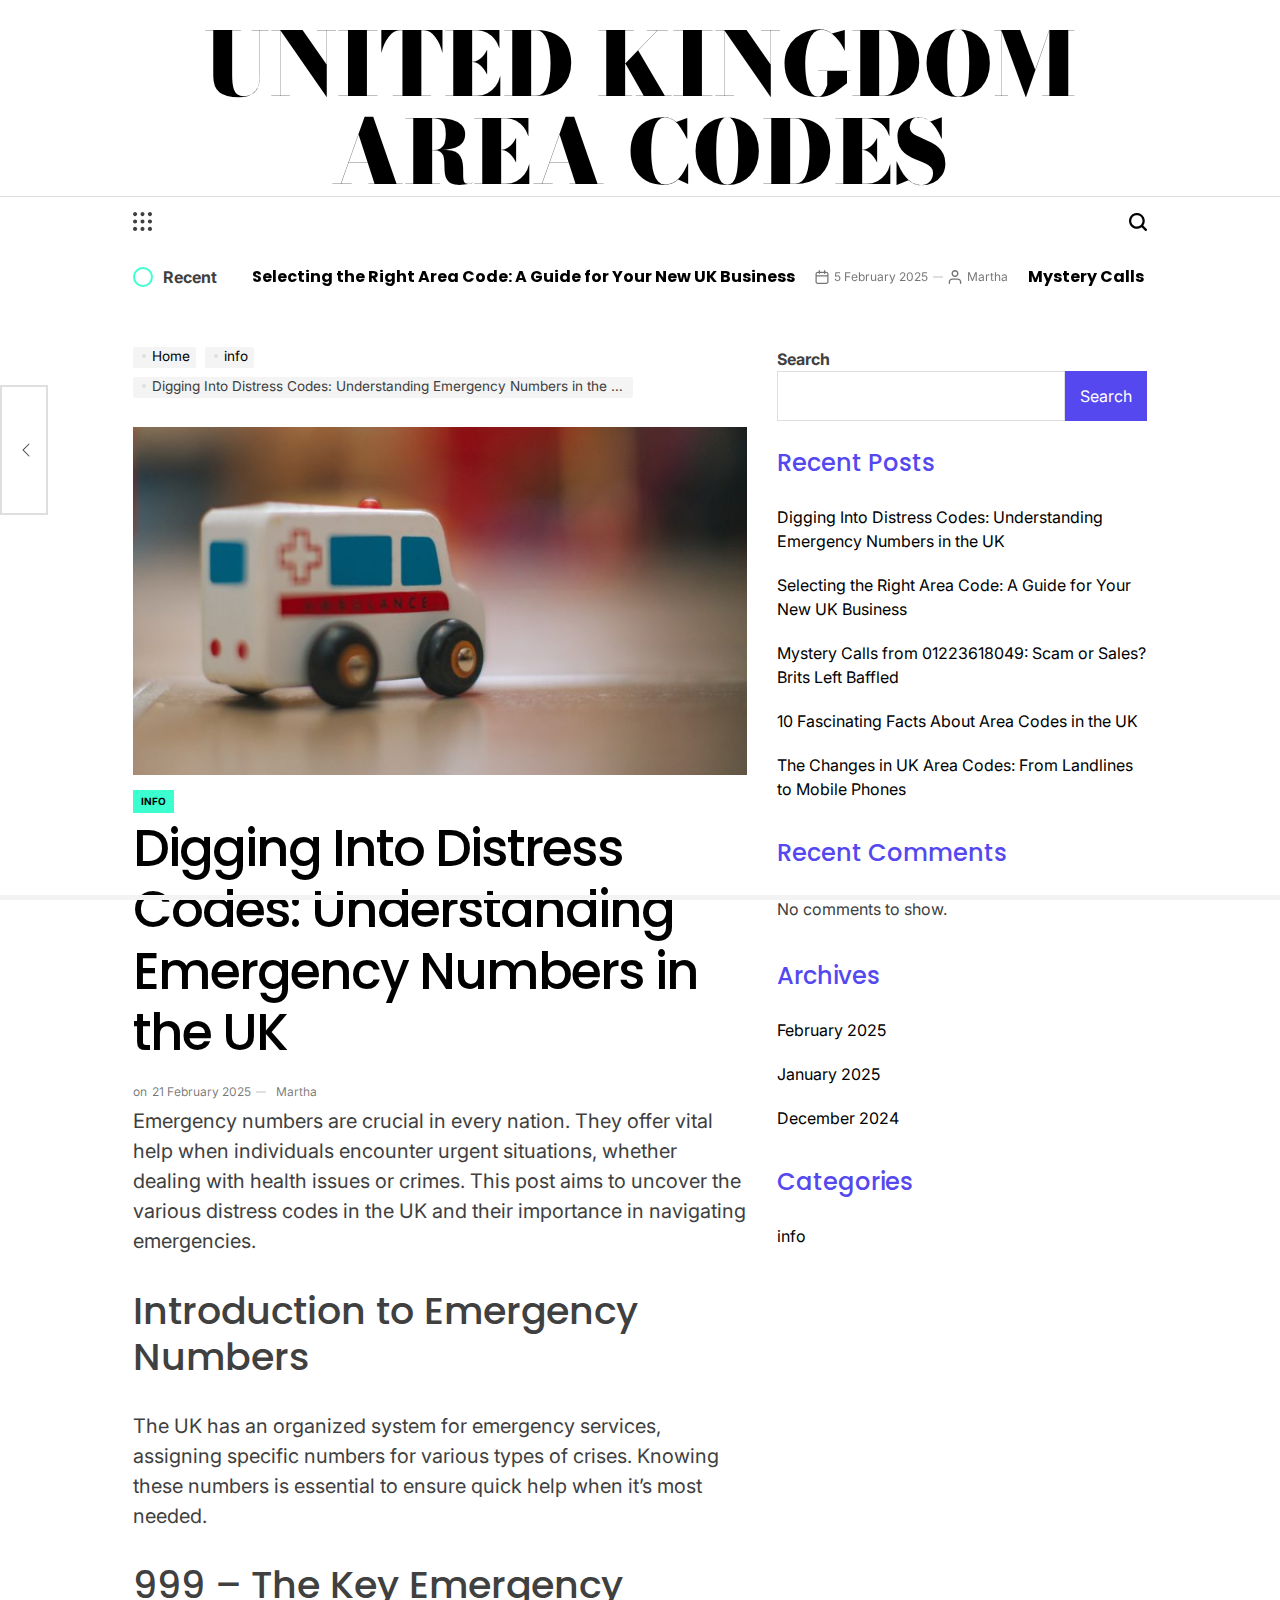
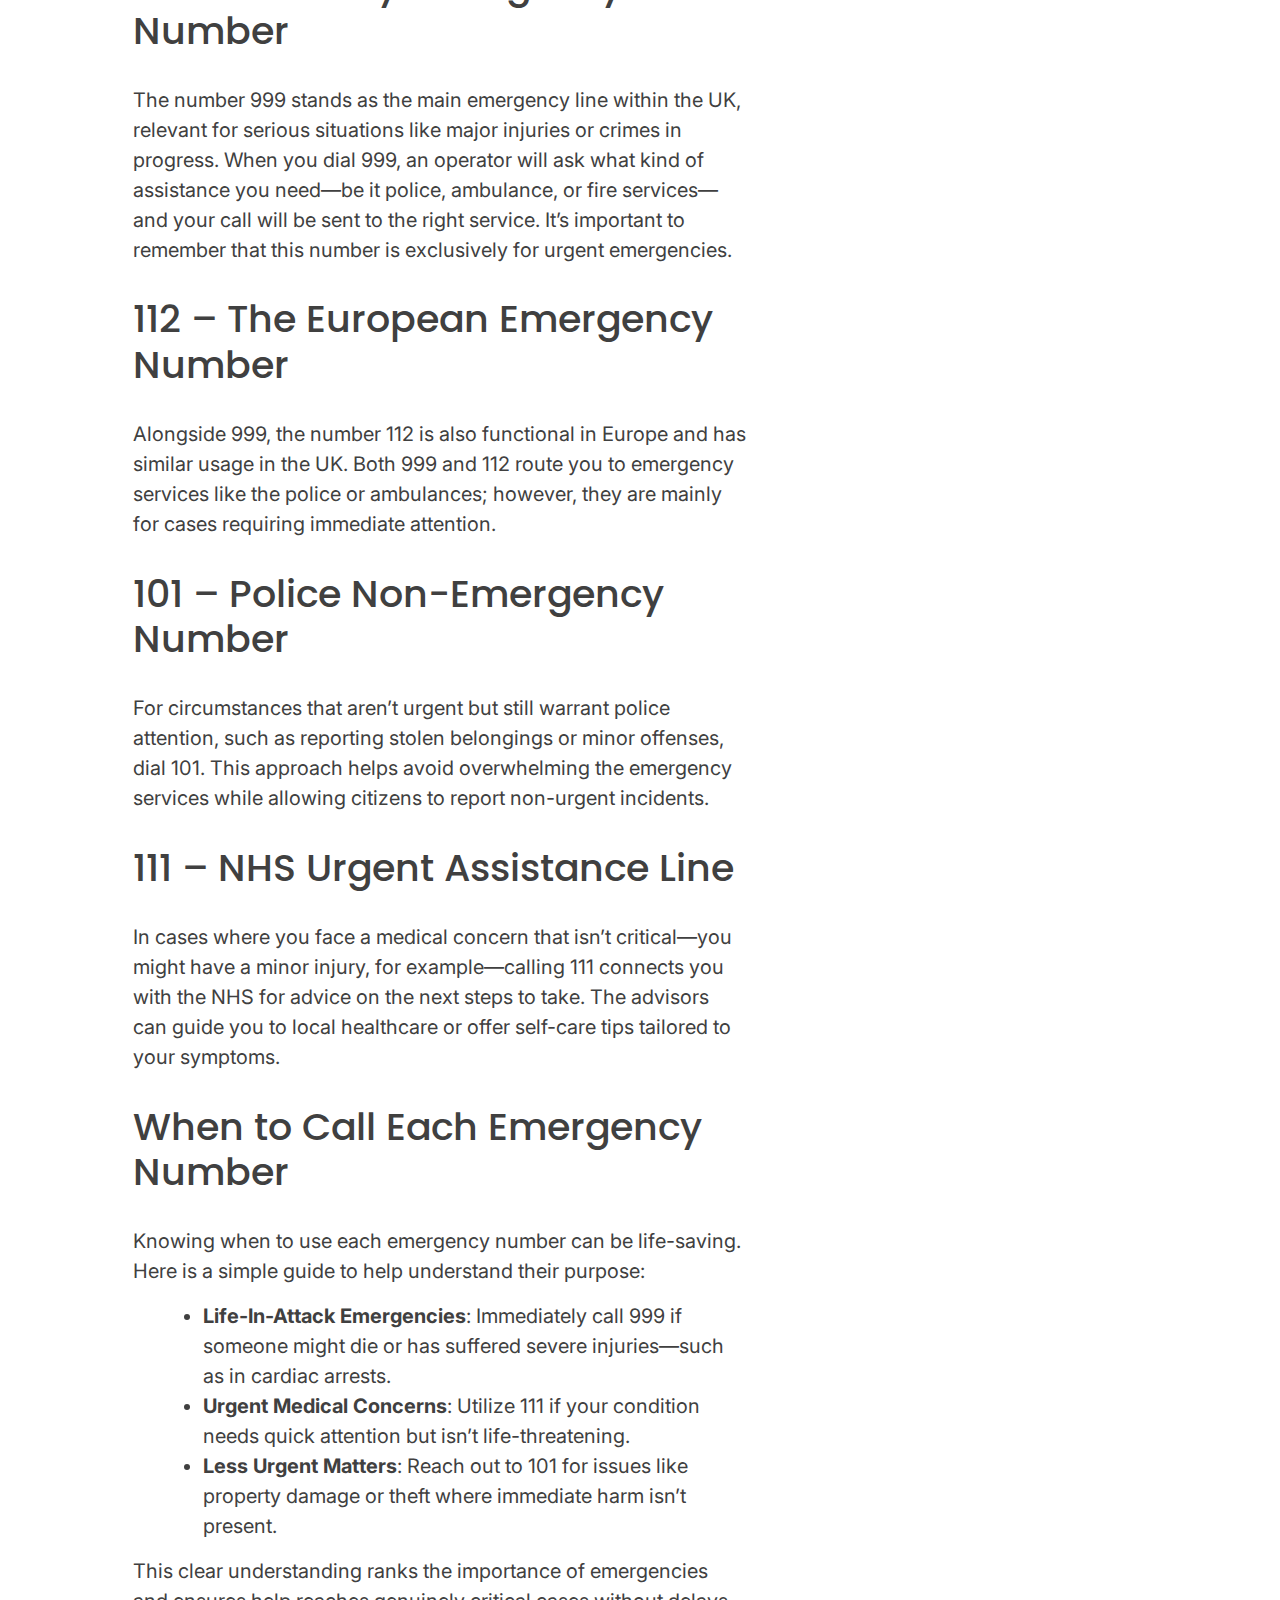
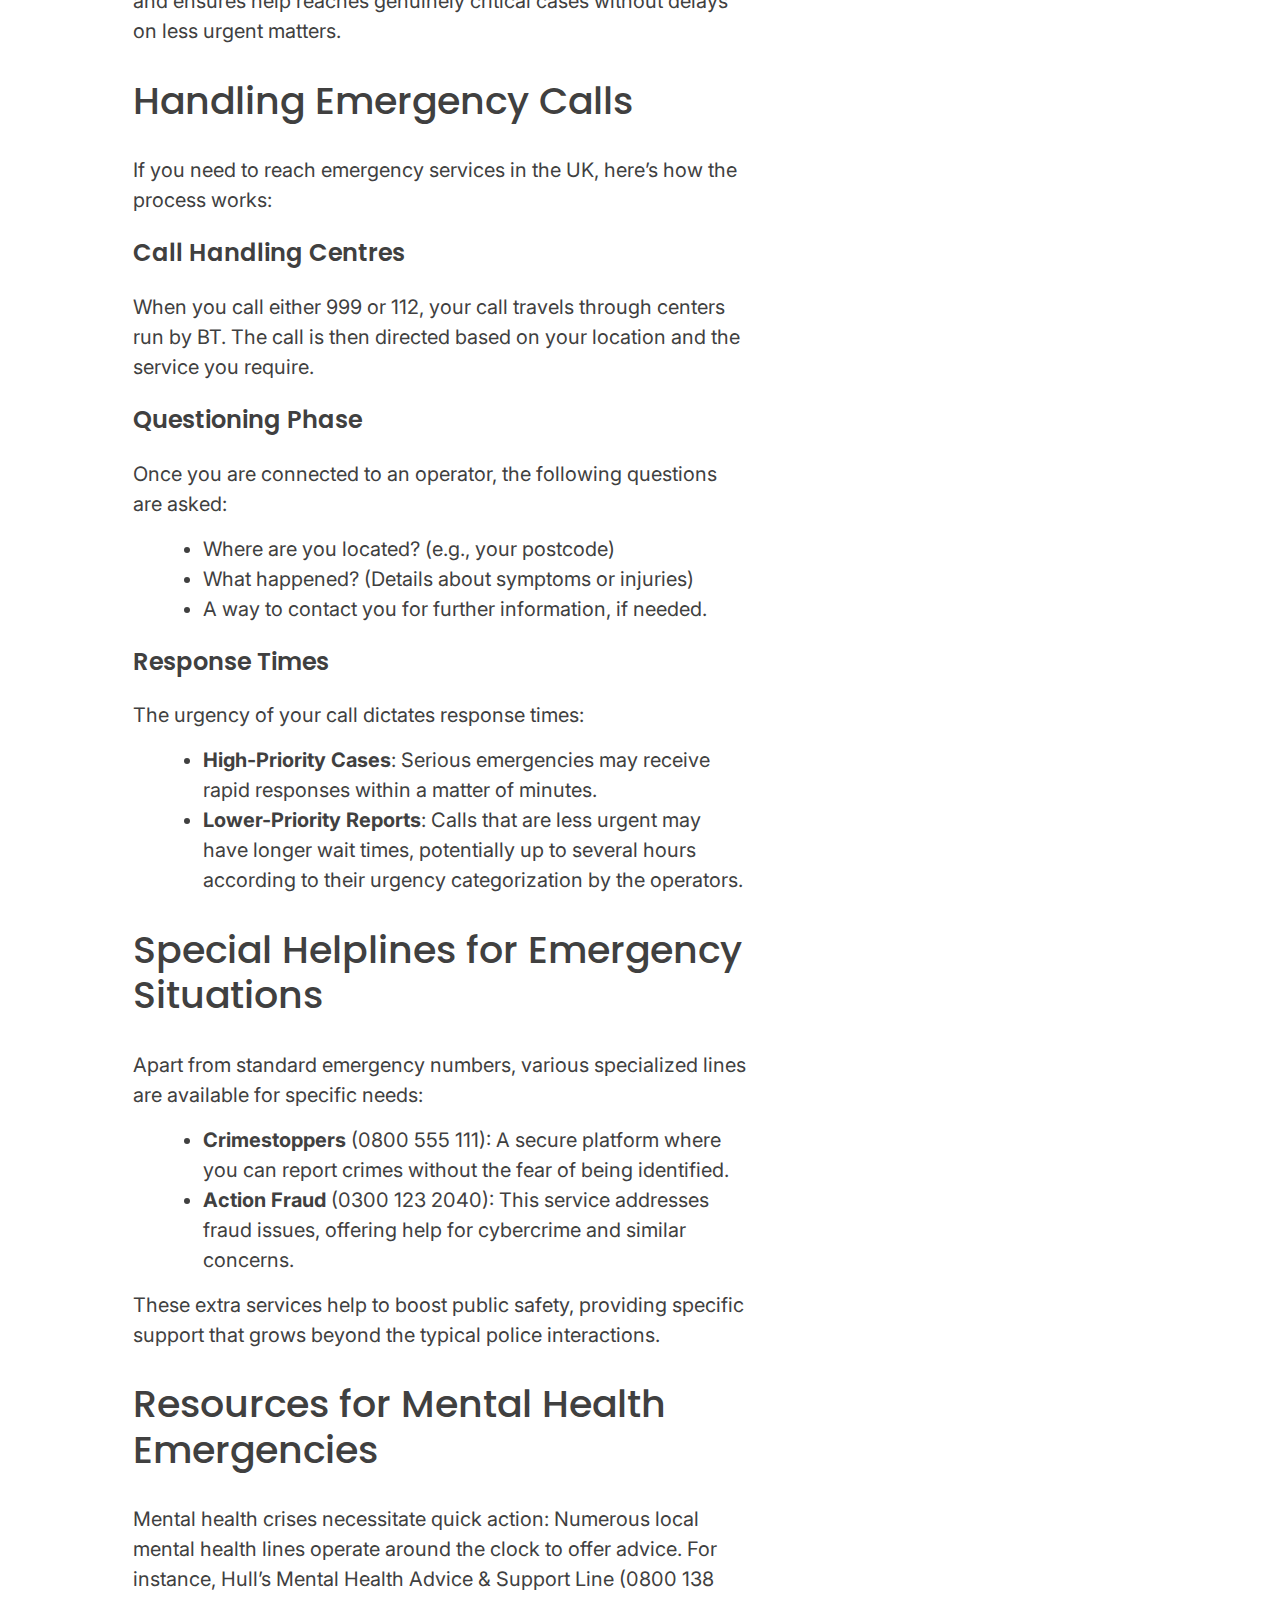
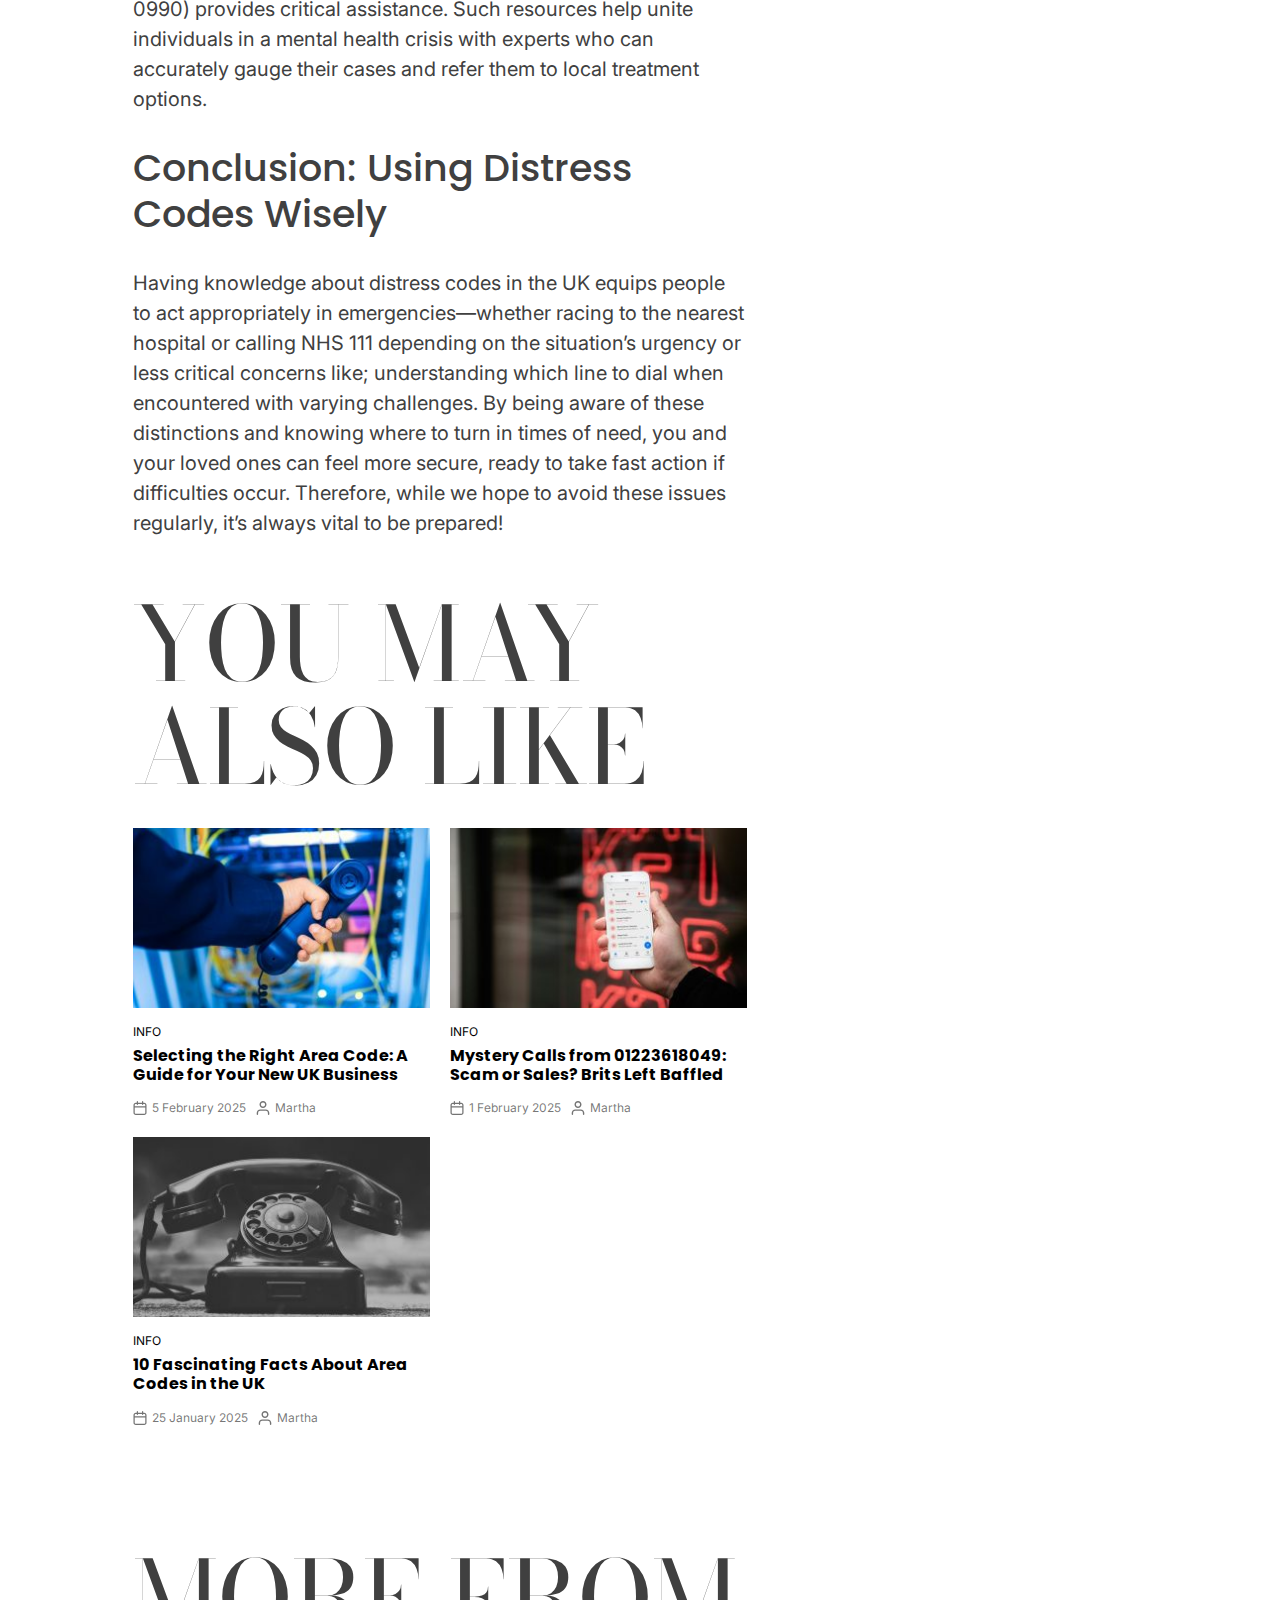
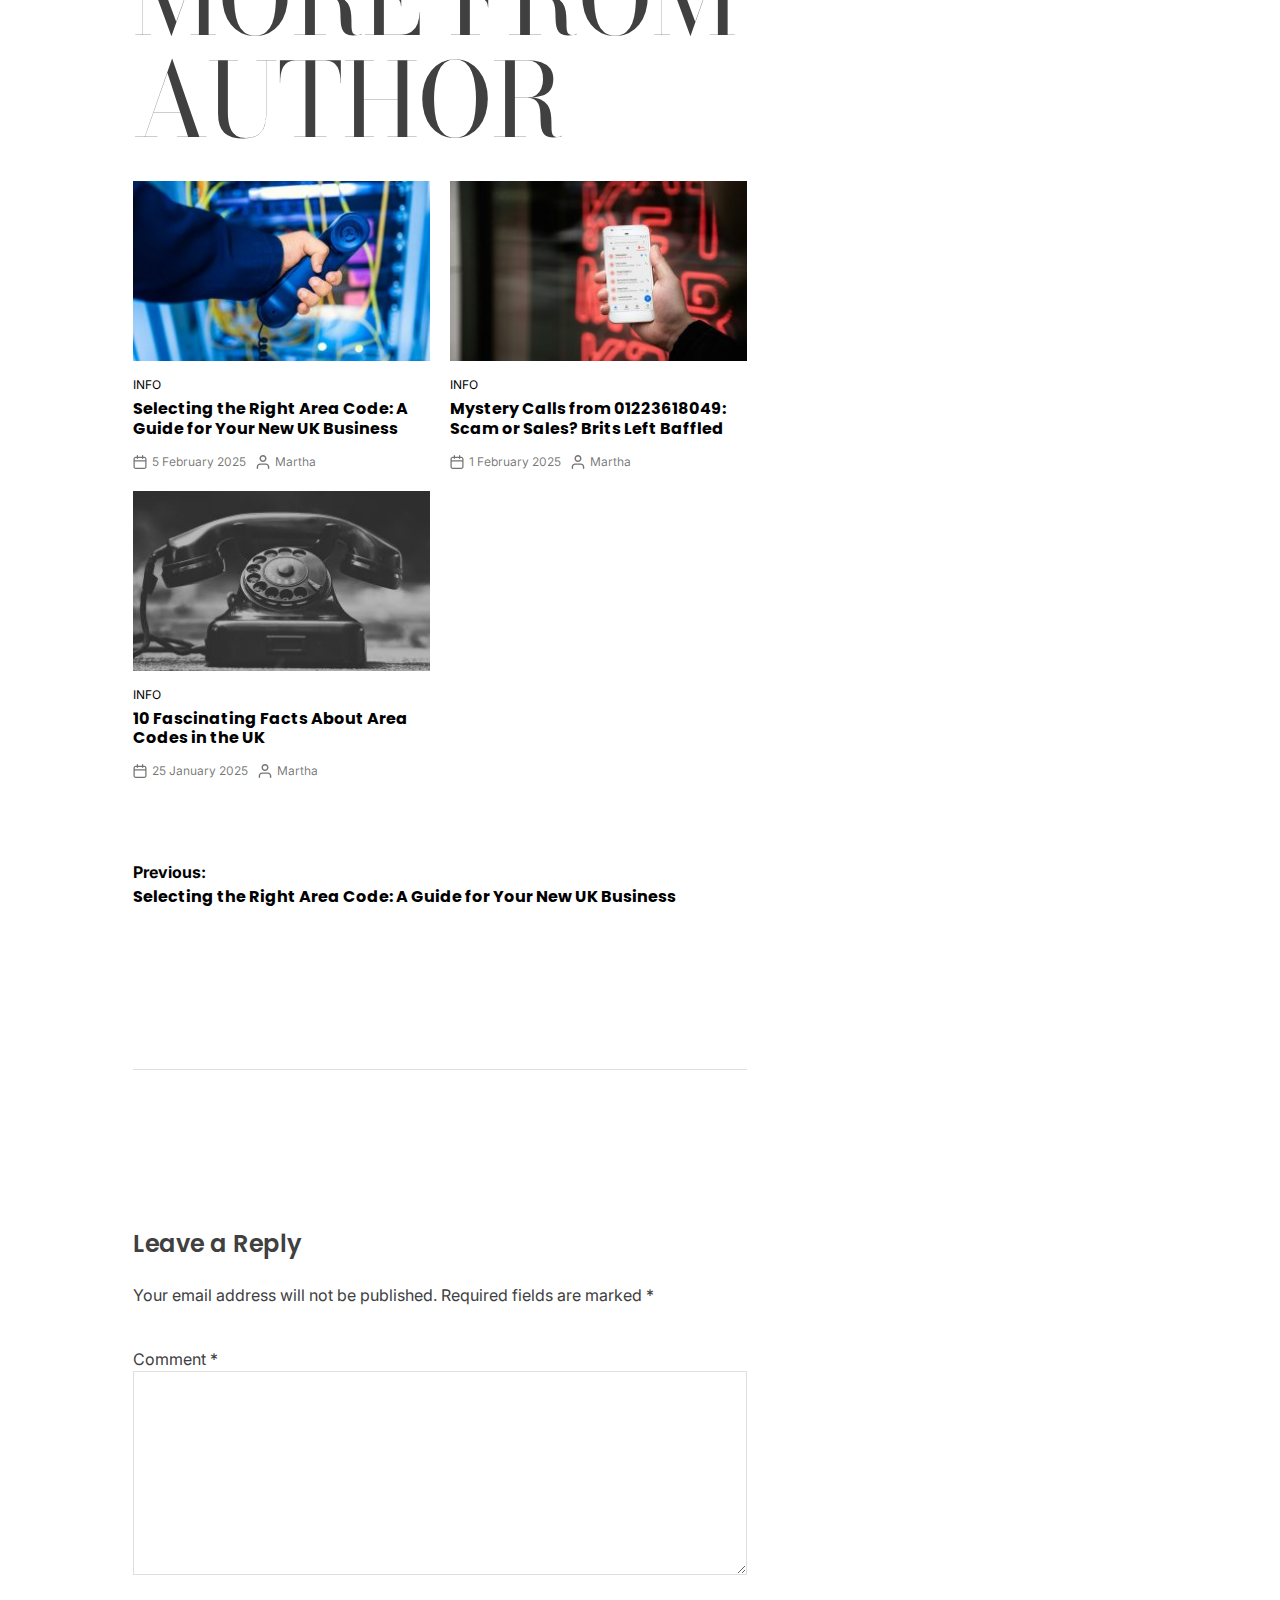
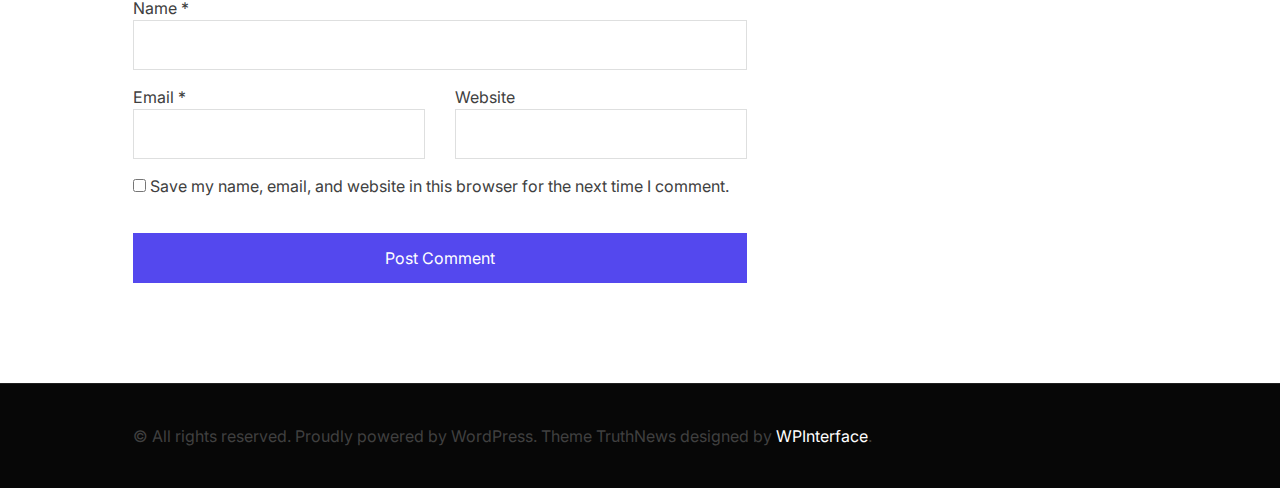
<file: digging-into-distress-codes-understanding-emergency-numbers-in-the-uk/index.html>
<!DOCTYPE html>
<html lang="en-GB">
    <head>
        <meta charset="UTF-8">
        <meta name="viewport" content="width=device-width, initial-scale=1">
        <link rel="profile" href="https://gmpg.org/xfn/11">
        <title>Digging Into Distress Codes: Understanding Emergency Numbers in the UK &#8211; United Kingdom Area codes</title>
<meta name="robots" content="max-image-preview:large">
	<style>img:is([sizes="auto" i], [sizes^="auto," i]) { contain-intrinsic-size: 3000px 1500px }</style>
	<link rel="alternate" type="application/rss+xml" title="United Kingdom Area codes &raquo; Feed" href="/feed/">
<link rel="alternate" type="application/rss+xml" title="United Kingdom Area codes &raquo; Comments Feed" href="/comments/feed/">
<link rel="alternate" type="application/rss+xml" title="United Kingdom Area codes &raquo; Digging Into Distress Codes: Understanding Emergency Numbers in the UK Comments Feed" href="/digging-into-distress-codes-understanding-emergency-numbers-in-the-uk/feed/">
<script>
window._wpemojiSettings = {"baseUrl":"https:\/\/s.w.org\/images\/core\/emoji\/15.0.3\/72x72\/","ext":".png","svgUrl":"https:\/\/s.w.org\/images\/core\/emoji\/15.0.3\/svg\/","svgExt":".svg","source":{"concatemoji":"\/wp-includes\/js\/wp-emoji-release.min.js?ver=6.7.2"}};
/*! This file is auto-generated */
!function(i,n){var o,s,e;function c(e){try{var t={supportTests:e,timestamp:(new Date).valueOf()};sessionStorage.setItem(o,JSON.stringify(t))}catch(e){}}function p(e,t,n){e.clearRect(0,0,e.canvas.width,e.canvas.height),e.fillText(t,0,0);var t=new Uint32Array(e.getImageData(0,0,e.canvas.width,e.canvas.height).data),r=(e.clearRect(0,0,e.canvas.width,e.canvas.height),e.fillText(n,0,0),new Uint32Array(e.getImageData(0,0,e.canvas.width,e.canvas.height).data));return t.every(function(e,t){return e===r[t]})}function u(e,t,n){switch(t){case"flag":return n(e,"🏳️‍⚧️","🏳️​⚧️")?!1:!n(e,"🇺🇳","🇺​🇳")&&!n(e,"🏴󠁧󠁢󠁥󠁮󠁧󠁿","🏴​󠁧​󠁢​󠁥​󠁮​󠁧​󠁿");case"emoji":return!n(e,"🐦‍⬛","🐦​⬛")}return!1}function f(e,t,n){var r="undefined"!=typeof WorkerGlobalScope&&self instanceof WorkerGlobalScope?new OffscreenCanvas(300,150):i.createElement("canvas"),a=r.getContext("2d",{willReadFrequently:!0}),o=(a.textBaseline="top",a.font="600 32px Arial",{});return e.forEach(function(e){o[e]=t(a,e,n)}),o}function t(e){var t=i.createElement("script");t.src=e,t.defer=!0,i.head.appendChild(t)}"undefined"!=typeof Promise&&(o="wpEmojiSettingsSupports",s=["flag","emoji"],n.supports={everything:!0,everythingExceptFlag:!0},e=new Promise(function(e){i.addEventListener("DOMContentLoaded",e,{once:!0})}),new Promise(function(t){var n=function(){try{var e=JSON.parse(sessionStorage.getItem(o));if("object"==typeof e&&"number"==typeof e.timestamp&&(new Date).valueOf()<e.timestamp+604800&&"object"==typeof e.supportTests)return e.supportTests}catch(e){}return null}();if(!n){if("undefined"!=typeof Worker&&"undefined"!=typeof OffscreenCanvas&&"undefined"!=typeof URL&&URL.createObjectURL&&"undefined"!=typeof Blob)try{var e="postMessage("+f.toString()+"("+[JSON.stringify(s),u.toString(),p.toString()].join(",")+"));",r=new Blob([e],{type:"text/javascript"}),a=new Worker(URL.createObjectURL(r),{name:"wpTestEmojiSupports"});return void(a.onmessage=function(e){c(n=e.data),a.terminate(),t(n)})}catch(e){}c(n=f(s,u,p))}t(n)}).then(function(e){for(var t in e)n.supports[t]=e[t],n.supports.everything=n.supports.everything&&n.supports[t],"flag"!==t&&(n.supports.everythingExceptFlag=n.supports.everythingExceptFlag&&n.supports[t]);n.supports.everythingExceptFlag=n.supports.everythingExceptFlag&&!n.supports.flag,n.DOMReady=!1,n.readyCallback=function(){n.DOMReady=!0}}).then(function(){return e}).then(function(){var e;n.supports.everything||(n.readyCallback(),(e=n.source||{}).concatemoji?t(e.concatemoji):e.wpemoji&&e.twemoji&&(t(e.twemoji),t(e.wpemoji)))}))}((window,document),window._wpemojiSettings);
</script>
<style id="wp-emoji-styles-inline-css">img.wp-smiley, img.emoji {
		display: inline !important;
		border: none !important;
		box-shadow: none !important;
		height: 1em !important;
		width: 1em !important;
		margin: 0 0.07em !important;
		vertical-align: -0.1em !important;
		background: none !important;
		padding: 0 !important;
	}</style>
<link rel="stylesheet" id="wp-block-library-css" href="/wp-includes/css/dist/block-library/style.min.css?ver=6.7.2" media="all">
<style id="wp-block-library-theme-inline-css">.wp-block-audio :where(figcaption){color:#555;font-size:13px;text-align:center}.is-dark-theme .wp-block-audio :where(figcaption){color:#ffffffa6}.wp-block-audio{margin:0 0 1em}.wp-block-code{border:1px solid #ccc;border-radius:4px;font-family:Menlo,Consolas,monaco,monospace;padding:.8em 1em}.wp-block-embed :where(figcaption){color:#555;font-size:13px;text-align:center}.is-dark-theme .wp-block-embed :where(figcaption){color:#ffffffa6}.wp-block-embed{margin:0 0 1em}.blocks-gallery-caption{color:#555;font-size:13px;text-align:center}.is-dark-theme .blocks-gallery-caption{color:#ffffffa6}:root :where(.wp-block-image figcaption){color:#555;font-size:13px;text-align:center}.is-dark-theme :root :where(.wp-block-image figcaption){color:#ffffffa6}.wp-block-image{margin:0 0 1em}.wp-block-pullquote{border-bottom:4px solid;border-top:4px solid;color:currentColor;margin-bottom:1.75em}.wp-block-pullquote cite,.wp-block-pullquote footer,.wp-block-pullquote__citation{color:currentColor;font-size:.8125em;font-style:normal;text-transform:uppercase}.wp-block-quote{border-left:.25em solid;margin:0 0 1.75em;padding-left:1em}.wp-block-quote cite,.wp-block-quote footer{color:currentColor;font-size:.8125em;font-style:normal;position:relative}.wp-block-quote:where(.has-text-align-right){border-left:none;border-right:.25em solid;padding-left:0;padding-right:1em}.wp-block-quote:where(.has-text-align-center){border:none;padding-left:0}.wp-block-quote.is-large,.wp-block-quote.is-style-large,.wp-block-quote:where(.is-style-plain){border:none}.wp-block-search .wp-block-search__label{font-weight:700}.wp-block-search__button{border:1px solid #ccc;padding:.375em .625em}:where(.wp-block-group.has-background){padding:1.25em 2.375em}.wp-block-separator.has-css-opacity{opacity:.4}.wp-block-separator{border:none;border-bottom:2px solid;margin-left:auto;margin-right:auto}.wp-block-separator.has-alpha-channel-opacity{opacity:1}.wp-block-separator:not(.is-style-wide):not(.is-style-dots){width:100px}.wp-block-separator.has-background:not(.is-style-dots){border-bottom:none;height:1px}.wp-block-separator.has-background:not(.is-style-wide):not(.is-style-dots){height:2px}.wp-block-table{margin:0 0 1em}.wp-block-table td,.wp-block-table th{word-break:normal}.wp-block-table :where(figcaption){color:#555;font-size:13px;text-align:center}.is-dark-theme .wp-block-table :where(figcaption){color:#ffffffa6}.wp-block-video :where(figcaption){color:#555;font-size:13px;text-align:center}.is-dark-theme .wp-block-video :where(figcaption){color:#ffffffa6}.wp-block-video{margin:0 0 1em}:root :where(.wp-block-template-part.has-background){margin-bottom:0;margin-top:0;padding:1.25em 2.375em}</style>
<style id="classic-theme-styles-inline-css">/*! This file is auto-generated */
.wp-block-button__link{color:#fff;background-color:#32373c;border-radius:9999px;box-shadow:none;text-decoration:none;padding:calc(.667em + 2px) calc(1.333em + 2px);font-size:1.125em}.wp-block-file__button{background:#32373c;color:#fff;text-decoration:none}</style>
<style id="global-styles-inline-css">:root{--wp--preset--aspect-ratio--square: 1;--wp--preset--aspect-ratio--4-3: 4/3;--wp--preset--aspect-ratio--3-4: 3/4;--wp--preset--aspect-ratio--3-2: 3/2;--wp--preset--aspect-ratio--2-3: 2/3;--wp--preset--aspect-ratio--16-9: 16/9;--wp--preset--aspect-ratio--9-16: 9/16;--wp--preset--color--black: #000000;--wp--preset--color--cyan-bluish-gray: #abb8c3;--wp--preset--color--white: #ffffff;--wp--preset--color--pale-pink: #f78da7;--wp--preset--color--vivid-red: #cf2e2e;--wp--preset--color--luminous-vivid-orange: #ff6900;--wp--preset--color--luminous-vivid-amber: #fcb900;--wp--preset--color--light-green-cyan: #7bdcb5;--wp--preset--color--vivid-green-cyan: #00d084;--wp--preset--color--pale-cyan-blue: #8ed1fc;--wp--preset--color--vivid-cyan-blue: #0693e3;--wp--preset--color--vivid-purple: #9b51e0;--wp--preset--gradient--vivid-cyan-blue-to-vivid-purple: linear-gradient(135deg,rgba(6,147,227,1) 0%,rgb(155,81,224) 100%);--wp--preset--gradient--light-green-cyan-to-vivid-green-cyan: linear-gradient(135deg,rgb(122,220,180) 0%,rgb(0,208,130) 100%);--wp--preset--gradient--luminous-vivid-amber-to-luminous-vivid-orange: linear-gradient(135deg,rgba(252,185,0,1) 0%,rgba(255,105,0,1) 100%);--wp--preset--gradient--luminous-vivid-orange-to-vivid-red: linear-gradient(135deg,rgba(255,105,0,1) 0%,rgb(207,46,46) 100%);--wp--preset--gradient--very-light-gray-to-cyan-bluish-gray: linear-gradient(135deg,rgb(238,238,238) 0%,rgb(169,184,195) 100%);--wp--preset--gradient--cool-to-warm-spectrum: linear-gradient(135deg,rgb(74,234,220) 0%,rgb(151,120,209) 20%,rgb(207,42,186) 40%,rgb(238,44,130) 60%,rgb(251,105,98) 80%,rgb(254,248,76) 100%);--wp--preset--gradient--blush-light-purple: linear-gradient(135deg,rgb(255,206,236) 0%,rgb(152,150,240) 100%);--wp--preset--gradient--blush-bordeaux: linear-gradient(135deg,rgb(254,205,165) 0%,rgb(254,45,45) 50%,rgb(107,0,62) 100%);--wp--preset--gradient--luminous-dusk: linear-gradient(135deg,rgb(255,203,112) 0%,rgb(199,81,192) 50%,rgb(65,88,208) 100%);--wp--preset--gradient--pale-ocean: linear-gradient(135deg,rgb(255,245,203) 0%,rgb(182,227,212) 50%,rgb(51,167,181) 100%);--wp--preset--gradient--electric-grass: linear-gradient(135deg,rgb(202,248,128) 0%,rgb(113,206,126) 100%);--wp--preset--gradient--midnight: linear-gradient(135deg,rgb(2,3,129) 0%,rgb(40,116,252) 100%);--wp--preset--font-size--small: 13px;--wp--preset--font-size--medium: 20px;--wp--preset--font-size--large: 36px;--wp--preset--font-size--x-large: 42px;--wp--preset--spacing--20: 0.44rem;--wp--preset--spacing--30: 0.67rem;--wp--preset--spacing--40: 1rem;--wp--preset--spacing--50: 1.5rem;--wp--preset--spacing--60: 2.25rem;--wp--preset--spacing--70: 3.38rem;--wp--preset--spacing--80: 5.06rem;--wp--preset--shadow--natural: 6px 6px 9px rgba(0, 0, 0, 0.2);--wp--preset--shadow--deep: 12px 12px 50px rgba(0, 0, 0, 0.4);--wp--preset--shadow--sharp: 6px 6px 0px rgba(0, 0, 0, 0.2);--wp--preset--shadow--outlined: 6px 6px 0px -3px rgba(255, 255, 255, 1), 6px 6px rgba(0, 0, 0, 1);--wp--preset--shadow--crisp: 6px 6px 0px rgba(0, 0, 0, 1);}:where(.is-layout-flex){gap: 0.5em;}:where(.is-layout-grid){gap: 0.5em;}body .is-layout-flex{display: flex;}.is-layout-flex{flex-wrap: wrap;align-items: center;}.is-layout-flex > :is(*, div){margin: 0;}body .is-layout-grid{display: grid;}.is-layout-grid > :is(*, div){margin: 0;}:where(.wp-block-columns.is-layout-flex){gap: 2em;}:where(.wp-block-columns.is-layout-grid){gap: 2em;}:where(.wp-block-post-template.is-layout-flex){gap: 1.25em;}:where(.wp-block-post-template.is-layout-grid){gap: 1.25em;}.has-black-color{color: var(--wp--preset--color--black) !important;}.has-cyan-bluish-gray-color{color: var(--wp--preset--color--cyan-bluish-gray) !important;}.has-white-color{color: var(--wp--preset--color--white) !important;}.has-pale-pink-color{color: var(--wp--preset--color--pale-pink) !important;}.has-vivid-red-color{color: var(--wp--preset--color--vivid-red) !important;}.has-luminous-vivid-orange-color{color: var(--wp--preset--color--luminous-vivid-orange) !important;}.has-luminous-vivid-amber-color{color: var(--wp--preset--color--luminous-vivid-amber) !important;}.has-light-green-cyan-color{color: var(--wp--preset--color--light-green-cyan) !important;}.has-vivid-green-cyan-color{color: var(--wp--preset--color--vivid-green-cyan) !important;}.has-pale-cyan-blue-color{color: var(--wp--preset--color--pale-cyan-blue) !important;}.has-vivid-cyan-blue-color{color: var(--wp--preset--color--vivid-cyan-blue) !important;}.has-vivid-purple-color{color: var(--wp--preset--color--vivid-purple) !important;}.has-black-background-color{background-color: var(--wp--preset--color--black) !important;}.has-cyan-bluish-gray-background-color{background-color: var(--wp--preset--color--cyan-bluish-gray) !important;}.has-white-background-color{background-color: var(--wp--preset--color--white) !important;}.has-pale-pink-background-color{background-color: var(--wp--preset--color--pale-pink) !important;}.has-vivid-red-background-color{background-color: var(--wp--preset--color--vivid-red) !important;}.has-luminous-vivid-orange-background-color{background-color: var(--wp--preset--color--luminous-vivid-orange) !important;}.has-luminous-vivid-amber-background-color{background-color: var(--wp--preset--color--luminous-vivid-amber) !important;}.has-light-green-cyan-background-color{background-color: var(--wp--preset--color--light-green-cyan) !important;}.has-vivid-green-cyan-background-color{background-color: var(--wp--preset--color--vivid-green-cyan) !important;}.has-pale-cyan-blue-background-color{background-color: var(--wp--preset--color--pale-cyan-blue) !important;}.has-vivid-cyan-blue-background-color{background-color: var(--wp--preset--color--vivid-cyan-blue) !important;}.has-vivid-purple-background-color{background-color: var(--wp--preset--color--vivid-purple) !important;}.has-black-border-color{border-color: var(--wp--preset--color--black) !important;}.has-cyan-bluish-gray-border-color{border-color: var(--wp--preset--color--cyan-bluish-gray) !important;}.has-white-border-color{border-color: var(--wp--preset--color--white) !important;}.has-pale-pink-border-color{border-color: var(--wp--preset--color--pale-pink) !important;}.has-vivid-red-border-color{border-color: var(--wp--preset--color--vivid-red) !important;}.has-luminous-vivid-orange-border-color{border-color: var(--wp--preset--color--luminous-vivid-orange) !important;}.has-luminous-vivid-amber-border-color{border-color: var(--wp--preset--color--luminous-vivid-amber) !important;}.has-light-green-cyan-border-color{border-color: var(--wp--preset--color--light-green-cyan) !important;}.has-vivid-green-cyan-border-color{border-color: var(--wp--preset--color--vivid-green-cyan) !important;}.has-pale-cyan-blue-border-color{border-color: var(--wp--preset--color--pale-cyan-blue) !important;}.has-vivid-cyan-blue-border-color{border-color: var(--wp--preset--color--vivid-cyan-blue) !important;}.has-vivid-purple-border-color{border-color: var(--wp--preset--color--vivid-purple) !important;}.has-vivid-cyan-blue-to-vivid-purple-gradient-background{background: var(--wp--preset--gradient--vivid-cyan-blue-to-vivid-purple) !important;}.has-light-green-cyan-to-vivid-green-cyan-gradient-background{background: var(--wp--preset--gradient--light-green-cyan-to-vivid-green-cyan) !important;}.has-luminous-vivid-amber-to-luminous-vivid-orange-gradient-background{background: var(--wp--preset--gradient--luminous-vivid-amber-to-luminous-vivid-orange) !important;}.has-luminous-vivid-orange-to-vivid-red-gradient-background{background: var(--wp--preset--gradient--luminous-vivid-orange-to-vivid-red) !important;}.has-very-light-gray-to-cyan-bluish-gray-gradient-background{background: var(--wp--preset--gradient--very-light-gray-to-cyan-bluish-gray) !important;}.has-cool-to-warm-spectrum-gradient-background{background: var(--wp--preset--gradient--cool-to-warm-spectrum) !important;}.has-blush-light-purple-gradient-background{background: var(--wp--preset--gradient--blush-light-purple) !important;}.has-blush-bordeaux-gradient-background{background: var(--wp--preset--gradient--blush-bordeaux) !important;}.has-luminous-dusk-gradient-background{background: var(--wp--preset--gradient--luminous-dusk) !important;}.has-pale-ocean-gradient-background{background: var(--wp--preset--gradient--pale-ocean) !important;}.has-electric-grass-gradient-background{background: var(--wp--preset--gradient--electric-grass) !important;}.has-midnight-gradient-background{background: var(--wp--preset--gradient--midnight) !important;}.has-small-font-size{font-size: var(--wp--preset--font-size--small) !important;}.has-medium-font-size{font-size: var(--wp--preset--font-size--medium) !important;}.has-large-font-size{font-size: var(--wp--preset--font-size--large) !important;}.has-x-large-font-size{font-size: var(--wp--preset--font-size--x-large) !important;}
:where(.wp-block-post-template.is-layout-flex){gap: 1.25em;}:where(.wp-block-post-template.is-layout-grid){gap: 1.25em;}
:where(.wp-block-columns.is-layout-flex){gap: 2em;}:where(.wp-block-columns.is-layout-grid){gap: 2em;}
:root :where(.wp-block-pullquote){font-size: 1.5em;line-height: 1.6;}</style>
<link rel="stylesheet" id="truthnews-load-google-fonts-css" href="/wp-content/fonts/650d058ffad760167dd880e4d56ff318.css?ver=1.0.0" media="all">
<link rel="stylesheet" id="swiper-css" href="/wp-content/themes/truthnews/assets/css/swiper-bundle.min.css?ver=6.7.2" media="all">
<link rel="stylesheet" id="truthnews-style-css" href="/wp-content/themes/truthnews/style.css?ver=1.0.0" media="all">
<style id="truthnews-style-inline-css"></style>
<link rel="stylesheet" id="truthnews-comments-css" href="/wp-content/themes/truthnews/assets/css/comments.min.css?ver=1.0.0" media="all">
<link rel="stylesheet" id="truthnews-preloader-css" href="/wp-content/themes/truthnews/assets/css/preloader-style-1.css?ver=6.7.2" media="all">
<link rel="https://api.w.org/" href="/wp-json/">
<link rel="alternate" title="JSON" type="application/json" href="/wp-json/wp/v2/posts/20">
<link rel="EditURI" type="application/rsd+xml" title="RSD" href="/xmlrpc.php?rsd">
<meta name="generator" content="WordPress 6.7.2">
<link rel="canonical" href="/digging-into-distress-codes-understanding-emergency-numbers-in-the-uk/">
<link rel="shortlink" href="/?p=20">
<link rel="alternate" title="oEmbed (JSON)" type="application/json+oembed" href="/wp-json/oembed/1.0/embed?url=http%3A%2F%2F%2Fdigging-into-distress-codes-understanding-emergency-numbers-in-the-uk%2F">
<link rel="alternate" title="oEmbed (XML)" type="text/xml+oembed" href="/wp-json/oembed/1.0/embed?url=http%3A%2F%2F%2Fdigging-into-distress-codes-understanding-emergency-numbers-in-the-uk%2F#038;format=xml">
<link rel="pingback" href="/xmlrpc.php">
<link rel="icon" href="/wp-content/uploads/2025/02/cropped-699122-32x32.jpeg" sizes="32x32">
<link rel="icon" href="/wp-content/uploads/2025/02/cropped-699122-192x192.jpeg" sizes="192x192">
<link rel="apple-touch-icon" href="/wp-content/uploads/2025/02/cropped-699122-180x180.jpeg">
<meta name="msapplication-TileImage" content="/wp-content/uploads/2025/02/cropped-699122-270x270.jpeg">
    </head>
<body class="post-template-default single single-post postid-20 single-format-standard wp-embed-responsive has-sidebar right-sidebar has-sticky-sidebar">
<div id="page" class="site">
    <a class="skip-link screen-reader-text" href="#site-content">Skip to content</a>
<div id="wpi-preloader">
    <div class="wpi-preloader-wrapper">
                        <div class="site-preloader site-preloader-1"></div>
                    </div>
</div>

<header id="masthead" class="site-header site-header-3 ">
    <div class="site-header-responsive has-sticky-navigation hide-on-desktop">
    <div class="wrapper header-wrapper">
        <div class="header-components header-components-left">
            <button class="toggle nav-toggle" data-toggle-target=".menu-modal" data-toggle-body-class="showing-menu-modal" aria-expanded="false" data-set-focus=".close-nav-toggle">
                <span class="wpi-menu-icon">
                    <span></span>
                    <span></span>
                </span>
            </button><!-- .nav-toggle -->
        </div>
        <div class="header-components header-components-center">

            <div class="site-branding">
                                    <div class="site-title">
                        <a href="/">United Kingdom Area codes</a>
</div>
                                </div>
<!-- .site-branding -->
        </div>
        <div class="header-components header-components-right">
            <button class="toggle search-toggle" data-toggle-target=".search-modal" data-toggle-body-class="showing-search-modal" data-set-focus=".search-modal .search-field" aria-expanded="false">
                <svg class="svg-icon" aria-hidden="true" role="img" focusable="false" xmlns="http://www.w3.org/2000/svg" width="18" height="18" viewbox="0 0 18 18"><path fill="currentColor" d="M 7.117188 0.0351562 C 5.304688 0.226562 3.722656 0.960938 2.425781 2.203125 C 1.152344 3.421875 0.359375 4.964844 0.0820312 6.753906 C -0.00390625 7.304688 -0.00390625 8.445312 0.0820312 8.992188 C 0.625 12.5 3.265625 15.132812 6.785156 15.667969 C 7.335938 15.753906 8.414062 15.753906 8.964844 15.667969 C 10.148438 15.484375 11.261719 15.066406 12.179688 14.457031 C 12.375 14.328125 12.546875 14.214844 12.566406 14.207031 C 12.578125 14.199219 13.414062 15.007812 14.410156 16.003906 C 15.832031 17.421875 16.261719 17.832031 16.398438 17.898438 C 16.542969 17.964844 16.632812 17.984375 16.875 17.980469 C 17.128906 17.980469 17.203125 17.964844 17.355469 17.882812 C 17.597656 17.757812 17.777344 17.574219 17.890625 17.335938 C 17.964844 17.171875 17.984375 17.089844 17.984375 16.859375 C 17.980469 16.371094 18.011719 16.414062 15.988281 14.363281 L 14.207031 12.5625 L 14.460938 12.175781 C 15.074219 11.242188 15.484375 10.152344 15.667969 8.992188 C 15.753906 8.445312 15.753906 7.304688 15.667969 6.75 C 15.398438 4.976562 14.597656 3.421875 13.324219 2.203125 C 12.144531 1.070312 10.75 0.371094 9.125 0.101562 C 8.644531 0.0195312 7.574219 -0.015625 7.117188 0.0351562 Z M 8.941406 2.355469 C 10.972656 2.753906 12.625 4.226562 13.234375 6.1875 C 13.78125 7.953125 13.453125 9.824219 12.339844 11.285156 C 12.058594 11.65625 11.433594 12.25 11.054688 12.503906 C 9.355469 13.660156 7.1875 13.8125 5.367188 12.898438 C 2.886719 11.652344 1.691406 8.835938 2.515625 6.1875 C 3.132812 4.222656 4.796875 2.730469 6.808594 2.359375 C 7.332031 2.261719 7.398438 2.257812 8.015625 2.265625 C 8.382812 2.277344 8.683594 2.304688 8.941406 2.355469 Z M 8.941406 2.355469 "></path></svg>            </button><!-- .search-toggle -->
        </div>
    </div>
</div>    <div class="site-header-desktop hide-on-tablet hide-on-mobile">
        <div class="header-branding-area">
            <div class="wrapper header-wrapper">
                <div class="header-components header-components-center">
                    
<div class="site-branding">
            <h1 class="site-title">
            <a href="/">United Kingdom Area codes</a>
</h1>
        
    </div>
<!-- .site-branding -->
                </div>
            </div>
        </div>
        <div class="header-navigation-area">
            <div class="wrapper header-wrapper">
                                    <div class="header-components header-components-left">
                        <div class="site-drawer-menu-icon" aria-label="Open menu" tabindex="0">
                            <svg class="svg-icon" aria-hidden="true" role="img" focusable="false" xmlns="http://www.w3.org/2000/svg" width="20" height="20" viewbox="0 0 12 12"><path fill="currentColor" d="M1.2 2.5C.6 2.5 0 1.9 0 1.2 0 .6.6 0 1.2 0c.7 0 1.3.6 1.3 1.2 0 .7-.6 1.3-1.3 1.3zm4.5 0c-.7 0-1.2-.6-1.2-1.3C4.5.6 5 0 5.7 0s1.2.6 1.2 1.2c0 .7-.5 1.3-1.2 1.3zm4.5 0c-.7 0-1.3-.6-1.3-1.3 0-.6.6-1.2 1.3-1.2.7 0 1.2.6 1.2 1.2 0 .7-.5 1.3-1.2 1.3zm-9 4.4C.6 6.9 0 6.4 0 5.7s.6-1.2 1.2-1.2c.7 0 1.3.5 1.3 1.2s-.6 1.2-1.3 1.2zm4.5 0c-.7 0-1.2-.5-1.2-1.2S5 4.5 5.7 4.5s1.2.5 1.2 1.2-.5 1.2-1.2 1.2zm4.5 0c-.7 0-1.3-.5-1.3-1.2s.6-1.2 1.3-1.2c.7 0 1.2.5 1.2 1.2s-.5 1.2-1.2 1.2zm-9 4.5c-.6 0-1.2-.5-1.2-1.2s.6-1.3 1.2-1.3c.7 0 1.3.6 1.3 1.3 0 .7-.6 1.2-1.3 1.2zm4.5 0c-.7 0-1.2-.5-1.2-1.2S5 8.9 5.7 8.9s1.2.6 1.2 1.3c0 .7-.5 1.2-1.2 1.2zm4.5 0c-.7 0-1.3-.5-1.3-1.2s.6-1.3 1.3-1.3c.7 0 1.2.6 1.2 1.3 0 .7-.5 1.2-1.2 1.2z"></path></svg>                        </div>
                    </div>
                                <div class="header-components header-components-center">
                    <div class="header-navigation-wrapper">
                                                    <nav class="primary-menu-wrapper ">
                                <ul class="primary-menu reset-list-style fallback-menu">
                                                                    </ul>
                            </nav>
                                            </div>
<!-- .header-navigation-wrapper -->
                </div>
                <div class="header-components header-components-right">
                        <button class="toggle search-toggle desktop-search-toggle" data-toggle-target=".search-modal" data-toggle-body-class="showing-search-modal" data-set-focus=".search-modal .search-field" aria-expanded="false">
                            <svg class="svg-icon" aria-hidden="true" role="img" focusable="false" xmlns="http://www.w3.org/2000/svg" width="18" height="18" viewbox="0 0 18 18"><path fill="currentColor" d="M 7.117188 0.0351562 C 5.304688 0.226562 3.722656 0.960938 2.425781 2.203125 C 1.152344 3.421875 0.359375 4.964844 0.0820312 6.753906 C -0.00390625 7.304688 -0.00390625 8.445312 0.0820312 8.992188 C 0.625 12.5 3.265625 15.132812 6.785156 15.667969 C 7.335938 15.753906 8.414062 15.753906 8.964844 15.667969 C 10.148438 15.484375 11.261719 15.066406 12.179688 14.457031 C 12.375 14.328125 12.546875 14.214844 12.566406 14.207031 C 12.578125 14.199219 13.414062 15.007812 14.410156 16.003906 C 15.832031 17.421875 16.261719 17.832031 16.398438 17.898438 C 16.542969 17.964844 16.632812 17.984375 16.875 17.980469 C 17.128906 17.980469 17.203125 17.964844 17.355469 17.882812 C 17.597656 17.757812 17.777344 17.574219 17.890625 17.335938 C 17.964844 17.171875 17.984375 17.089844 17.984375 16.859375 C 17.980469 16.371094 18.011719 16.414062 15.988281 14.363281 L 14.207031 12.5625 L 14.460938 12.175781 C 15.074219 11.242188 15.484375 10.152344 15.667969 8.992188 C 15.753906 8.445312 15.753906 7.304688 15.667969 6.75 C 15.398438 4.976562 14.597656 3.421875 13.324219 2.203125 C 12.144531 1.070312 10.75 0.371094 9.125 0.101562 C 8.644531 0.0195312 7.574219 -0.015625 7.117188 0.0351562 Z M 8.941406 2.355469 C 10.972656 2.753906 12.625 4.226562 13.234375 6.1875 C 13.78125 7.953125 13.453125 9.824219 12.339844 11.285156 C 12.058594 11.65625 11.433594 12.25 11.054688 12.503906 C 9.355469 13.660156 7.1875 13.8125 5.367188 12.898438 C 2.886719 11.652344 1.691406 8.835938 2.515625 6.1875 C 3.132812 4.222656 4.796875 2.730469 6.808594 2.359375 C 7.332031 2.261719 7.398438 2.257812 8.015625 2.265625 C 8.382812 2.277344 8.683594 2.304688 8.941406 2.355469 Z M 8.941406 2.355469 "></path></svg>                        </button><!-- .search-toggle -->
                </div>
            </div>
        </div>
    </div>
</header><!-- #masthead -->

<div class="search-modal cover-modal" data-modal-target-string=".search-modal" role="dialog" aria-modal="true" aria-label="Search">
    <div class="search-modal-inner modal-inner">
        <div class="wrapper">
            <div class="search-modal-panel">
                <h2>What are You Looking For?</h2>
                <div class="search-modal-form">
                    <form role="search" aria-label="Search for:" method="get" class="search-form" action="/">
				<label>
					<span class="screen-reader-text">Search for:</span>
					<input type="search" class="search-field" placeholder="Search &hellip;" value="" name="s">
				</label>
				<input type="submit" class="search-submit" value="Search">
			</form>                </div>

                            <div class="search-modal-articles">
                                    <h2>
                        Trending News                    </h2>
                                <div class="wpi-search-articles">
                                            <article id="search-articles-20" class="wpi-post wpi-post-default post-20 post type-post status-publish format-standard has-post-thumbnail hentry category-info">
                                                            <div class="entry-image entry-image-medium image-hover-effect hover-effect-shine">
                                    <a class="post-thumbnail" href="/digging-into-distress-codes-understanding-emergency-numbers-in-the-uk/" aria-hidden="true" tabindex="-1">
                                        <img width="300" height="170" src="/wp-content/uploads/2025/02/s6vv9u2qzyc-300x170.jpg" class="attachment-medium size-medium wp-post-image" alt="Digging Into Distress Codes: Understanding Emergency Numbers in the UK" decoding="async" fetchpriority="high" srcset="/wp-content/uploads/2025/02/s6vv9u2qzyc-300x170.jpg 300w, /wp-content/uploads/2025/02/s6vv9u2qzyc-1024x580.jpg 1024w, /wp-content/uploads/2025/02/s6vv9u2qzyc-768x435.jpg 768w, /wp-content/uploads/2025/02/s6vv9u2qzyc-1536x870.jpg 1536w, /wp-content/uploads/2025/02/s6vv9u2qzyc.jpg 1600w" sizes="(max-width: 300px) 100vw, 300px">                                    </a>
                                </div>
                                                        <div class="entry-details">
                                                                <h3 class="entry-title entry-title-small">
                                    <a href="/digging-into-distress-codes-understanding-emergency-numbers-in-the-uk/">Digging Into Distress Codes: Understanding Emergency Numbers in the UK</a>
                                </h3>
                                <div class="entry-meta-wrapper">
                                            <div class="entry-meta entry-date posted-on">
                            <span class="screen-reader-text">on</span>
            <svg class="svg-icon" aria-hidden="true" role="img" focusable="false" xmlns="http://www.w3.org/2000/svg" width="18" height="19" viewbox="0 0 18 19"><path fill="currentColor" d="M4.60069444,4.09375 L3.25,4.09375 C2.47334957,4.09375 1.84375,4.72334957 1.84375,5.5 L1.84375,7.26736111 L16.15625,7.26736111 L16.15625,5.5 C16.15625,4.72334957 15.5266504,4.09375 14.75,4.09375 L13.3993056,4.09375 L13.3993056,4.55555556 C13.3993056,5.02154581 13.0215458,5.39930556 12.5555556,5.39930556 C12.0895653,5.39930556 11.7118056,5.02154581 11.7118056,4.55555556 L11.7118056,4.09375 L6.28819444,4.09375 L6.28819444,4.55555556 C6.28819444,5.02154581 5.9104347,5.39930556 5.44444444,5.39930556 C4.97845419,5.39930556 4.60069444,5.02154581 4.60069444,4.55555556 L4.60069444,4.09375 Z M6.28819444,2.40625 L11.7118056,2.40625 L11.7118056,1 C11.7118056,0.534009742 12.0895653,0.15625 12.5555556,0.15625 C13.0215458,0.15625 13.3993056,0.534009742 13.3993056,1 L13.3993056,2.40625 L14.75,2.40625 C16.4586309,2.40625 17.84375,3.79136906 17.84375,5.5 L17.84375,15.875 C17.84375,17.5836309 16.4586309,18.96875 14.75,18.96875 L3.25,18.96875 C1.54136906,18.96875 0.15625,17.5836309 0.15625,15.875 L0.15625,5.5 C0.15625,3.79136906 1.54136906,2.40625 3.25,2.40625 L4.60069444,2.40625 L4.60069444,1 C4.60069444,0.534009742 4.97845419,0.15625 5.44444444,0.15625 C5.9104347,0.15625 6.28819444,0.534009742 6.28819444,1 L6.28819444,2.40625 Z M1.84375,8.95486111 L1.84375,15.875 C1.84375,16.6516504 2.47334957,17.28125 3.25,17.28125 L14.75,17.28125 C15.5266504,17.28125 16.15625,16.6516504 16.15625,15.875 L16.15625,8.95486111 L1.84375,8.95486111 Z"></path></svg><a href="/digging-into-distress-codes-understanding-emergency-numbers-in-the-uk/" rel="bookmark"><time class="entry-date published" datetime="2025-02-21T10:33:27+00:00">21 February 2025</time><time class="updated" datetime="2025-02-22T10:34:03+00:00">22 February 2025</time></a>        </div>
                                                                                    <div class="entry-meta-separator"></div>
                                                                                <div class="entry-meta entry-author posted-by">
                            <span class="screen-reader-text">Posted by</span>
            <svg class="svg-icon" aria-hidden="true" role="img" focusable="false" xmlns="http://www.w3.org/2000/svg" width="18" height="20" viewbox="0 0 18 20"><path fill="currentColor" d="M18,19 C18,19.5522847 17.5522847,20 17,20 C16.4477153,20 16,19.5522847 16,19 L16,17 C16,15.3431458 14.6568542,14 13,14 L5,14 C3.34314575,14 2,15.3431458 2,17 L2,19 C2,19.5522847 1.55228475,20 1,20 C0.44771525,20 0,19.5522847 0,19 L0,17 C0,14.2385763 2.23857625,12 5,12 L13,12 C15.7614237,12 18,14.2385763 18,17 L18,19 Z M9,10 C6.23857625,10 4,7.76142375 4,5 C4,2.23857625 6.23857625,0 9,0 C11.7614237,0 14,2.23857625 14,5 C14,7.76142375 11.7614237,10 9,10 Z M9,8 C10.6568542,8 12,6.65685425 12,5 C12,3.34314575 10.6568542,2 9,2 C7.34314575,2 6,3.34314575 6,5 C6,6.65685425 7.34314575,8 9,8 Z"></path></svg><a href="/author/admin/" class="text-decoration-reset">Martha</a>        </div>
                                        </div>
                            </div>
                        </article>
                                            <article id="search-articles-23" class="wpi-post wpi-post-default post-23 post type-post status-publish format-standard has-post-thumbnail hentry category-info">
                                                            <div class="entry-image entry-image-medium image-hover-effect hover-effect-shine">
                                    <a class="post-thumbnail" href="/selecting-the-right-area-code-a-guide-for-your-new-uk-business/" aria-hidden="true" tabindex="-1">
                                        <img width="300" height="200" src="/wp-content/uploads/2025/02/19506332-300x200.jpeg" class="attachment-medium size-medium wp-post-image" alt="Selecting the Right Area Code: A Guide for Your New UK Business" decoding="async" srcset="/wp-content/uploads/2025/02/19506332-300x200.jpeg 300w, /wp-content/uploads/2025/02/19506332-1024x682.jpeg 1024w, /wp-content/uploads/2025/02/19506332-768x511.jpeg 768w, /wp-content/uploads/2025/02/19506332-1536x1022.jpeg 1536w, /wp-content/uploads/2025/02/19506332.jpeg 1600w" sizes="(max-width: 300px) 100vw, 300px">                                    </a>
                                </div>
                                                        <div class="entry-details">
                                                                <h3 class="entry-title entry-title-small">
                                    <a href="/selecting-the-right-area-code-a-guide-for-your-new-uk-business/">Selecting the Right Area Code: A Guide for Your New UK Business</a>
                                </h3>
                                <div class="entry-meta-wrapper">
                                            <div class="entry-meta entry-date posted-on">
                            <span class="screen-reader-text">on</span>
            <svg class="svg-icon" aria-hidden="true" role="img" focusable="false" xmlns="http://www.w3.org/2000/svg" width="18" height="19" viewbox="0 0 18 19"><path fill="currentColor" d="M4.60069444,4.09375 L3.25,4.09375 C2.47334957,4.09375 1.84375,4.72334957 1.84375,5.5 L1.84375,7.26736111 L16.15625,7.26736111 L16.15625,5.5 C16.15625,4.72334957 15.5266504,4.09375 14.75,4.09375 L13.3993056,4.09375 L13.3993056,4.55555556 C13.3993056,5.02154581 13.0215458,5.39930556 12.5555556,5.39930556 C12.0895653,5.39930556 11.7118056,5.02154581 11.7118056,4.55555556 L11.7118056,4.09375 L6.28819444,4.09375 L6.28819444,4.55555556 C6.28819444,5.02154581 5.9104347,5.39930556 5.44444444,5.39930556 C4.97845419,5.39930556 4.60069444,5.02154581 4.60069444,4.55555556 L4.60069444,4.09375 Z M6.28819444,2.40625 L11.7118056,2.40625 L11.7118056,1 C11.7118056,0.534009742 12.0895653,0.15625 12.5555556,0.15625 C13.0215458,0.15625 13.3993056,0.534009742 13.3993056,1 L13.3993056,2.40625 L14.75,2.40625 C16.4586309,2.40625 17.84375,3.79136906 17.84375,5.5 L17.84375,15.875 C17.84375,17.5836309 16.4586309,18.96875 14.75,18.96875 L3.25,18.96875 C1.54136906,18.96875 0.15625,17.5836309 0.15625,15.875 L0.15625,5.5 C0.15625,3.79136906 1.54136906,2.40625 3.25,2.40625 L4.60069444,2.40625 L4.60069444,1 C4.60069444,0.534009742 4.97845419,0.15625 5.44444444,0.15625 C5.9104347,0.15625 6.28819444,0.534009742 6.28819444,1 L6.28819444,2.40625 Z M1.84375,8.95486111 L1.84375,15.875 C1.84375,16.6516504 2.47334957,17.28125 3.25,17.28125 L14.75,17.28125 C15.5266504,17.28125 16.15625,16.6516504 16.15625,15.875 L16.15625,8.95486111 L1.84375,8.95486111 Z"></path></svg><a href="/selecting-the-right-area-code-a-guide-for-your-new-uk-business/" rel="bookmark"><time class="entry-date published" datetime="2025-02-05T10:35:16+00:00">5 February 2025</time><time class="updated" datetime="2025-02-22T10:36:01+00:00">22 February 2025</time></a>        </div>
                                                                                    <div class="entry-meta-separator"></div>
                                                                                <div class="entry-meta entry-author posted-by">
                            <span class="screen-reader-text">Posted by</span>
            <svg class="svg-icon" aria-hidden="true" role="img" focusable="false" xmlns="http://www.w3.org/2000/svg" width="18" height="20" viewbox="0 0 18 20"><path fill="currentColor" d="M18,19 C18,19.5522847 17.5522847,20 17,20 C16.4477153,20 16,19.5522847 16,19 L16,17 C16,15.3431458 14.6568542,14 13,14 L5,14 C3.34314575,14 2,15.3431458 2,17 L2,19 C2,19.5522847 1.55228475,20 1,20 C0.44771525,20 0,19.5522847 0,19 L0,17 C0,14.2385763 2.23857625,12 5,12 L13,12 C15.7614237,12 18,14.2385763 18,17 L18,19 Z M9,10 C6.23857625,10 4,7.76142375 4,5 C4,2.23857625 6.23857625,0 9,0 C11.7614237,0 14,2.23857625 14,5 C14,7.76142375 11.7614237,10 9,10 Z M9,8 C10.6568542,8 12,6.65685425 12,5 C12,3.34314575 10.6568542,2 9,2 C7.34314575,2 6,3.34314575 6,5 C6,6.65685425 7.34314575,8 9,8 Z"></path></svg><a href="/author/admin/" class="text-decoration-reset">Martha</a>        </div>
                                        </div>
                            </div>
                        </article>
                                            <article id="search-articles-29" class="wpi-post wpi-post-default post-29 post type-post status-publish format-standard has-post-thumbnail hentry category-info">
                                                            <div class="entry-image entry-image-medium image-hover-effect hover-effect-shine">
                                    <a class="post-thumbnail" href="/mystery-calls-from-01223618049-scam-or-sales-brits-left-baffled/" aria-hidden="true" tabindex="-1">
                                        <img width="300" height="214" src="/wp-content/uploads/2025/02/uwnh5jsrdr4-300x214.jpg" class="attachment-medium size-medium wp-post-image" alt="Mystery Calls from 01223618049: Scam or Sales? Brits Left Baffled" decoding="async" srcset="/wp-content/uploads/2025/02/uwnh5jsrdr4-300x214.jpg 300w, /wp-content/uploads/2025/02/uwnh5jsrdr4-1024x732.jpg 1024w, /wp-content/uploads/2025/02/uwnh5jsrdr4-768x549.jpg 768w, /wp-content/uploads/2025/02/uwnh5jsrdr4-1536x1097.jpg 1536w, /wp-content/uploads/2025/02/uwnh5jsrdr4.jpg 1600w" sizes="(max-width: 300px) 100vw, 300px">                                    </a>
                                </div>
                                                        <div class="entry-details">
                                                                <h3 class="entry-title entry-title-small">
                                    <a href="/mystery-calls-from-01223618049-scam-or-sales-brits-left-baffled/">Mystery Calls from 01223618049: Scam or Sales? Brits Left Baffled</a>
                                </h3>
                                <div class="entry-meta-wrapper">
                                            <div class="entry-meta entry-date posted-on">
                            <span class="screen-reader-text">on</span>
            <svg class="svg-icon" aria-hidden="true" role="img" focusable="false" xmlns="http://www.w3.org/2000/svg" width="18" height="19" viewbox="0 0 18 19"><path fill="currentColor" d="M4.60069444,4.09375 L3.25,4.09375 C2.47334957,4.09375 1.84375,4.72334957 1.84375,5.5 L1.84375,7.26736111 L16.15625,7.26736111 L16.15625,5.5 C16.15625,4.72334957 15.5266504,4.09375 14.75,4.09375 L13.3993056,4.09375 L13.3993056,4.55555556 C13.3993056,5.02154581 13.0215458,5.39930556 12.5555556,5.39930556 C12.0895653,5.39930556 11.7118056,5.02154581 11.7118056,4.55555556 L11.7118056,4.09375 L6.28819444,4.09375 L6.28819444,4.55555556 C6.28819444,5.02154581 5.9104347,5.39930556 5.44444444,5.39930556 C4.97845419,5.39930556 4.60069444,5.02154581 4.60069444,4.55555556 L4.60069444,4.09375 Z M6.28819444,2.40625 L11.7118056,2.40625 L11.7118056,1 C11.7118056,0.534009742 12.0895653,0.15625 12.5555556,0.15625 C13.0215458,0.15625 13.3993056,0.534009742 13.3993056,1 L13.3993056,2.40625 L14.75,2.40625 C16.4586309,2.40625 17.84375,3.79136906 17.84375,5.5 L17.84375,15.875 C17.84375,17.5836309 16.4586309,18.96875 14.75,18.96875 L3.25,18.96875 C1.54136906,18.96875 0.15625,17.5836309 0.15625,15.875 L0.15625,5.5 C0.15625,3.79136906 1.54136906,2.40625 3.25,2.40625 L4.60069444,2.40625 L4.60069444,1 C4.60069444,0.534009742 4.97845419,0.15625 5.44444444,0.15625 C5.9104347,0.15625 6.28819444,0.534009742 6.28819444,1 L6.28819444,2.40625 Z M1.84375,8.95486111 L1.84375,15.875 C1.84375,16.6516504 2.47334957,17.28125 3.25,17.28125 L14.75,17.28125 C15.5266504,17.28125 16.15625,16.6516504 16.15625,15.875 L16.15625,8.95486111 L1.84375,8.95486111 Z"></path></svg><a href="/mystery-calls-from-01223618049-scam-or-sales-brits-left-baffled/" rel="bookmark"><time class="entry-date published" datetime="2025-02-01T10:39:13+00:00">1 February 2025</time><time class="updated" datetime="2025-02-22T10:42:18+00:00">22 February 2025</time></a>        </div>
                                                                                    <div class="entry-meta-separator"></div>
                                                                                <div class="entry-meta entry-author posted-by">
                            <span class="screen-reader-text">Posted by</span>
            <svg class="svg-icon" aria-hidden="true" role="img" focusable="false" xmlns="http://www.w3.org/2000/svg" width="18" height="20" viewbox="0 0 18 20"><path fill="currentColor" d="M18,19 C18,19.5522847 17.5522847,20 17,20 C16.4477153,20 16,19.5522847 16,19 L16,17 C16,15.3431458 14.6568542,14 13,14 L5,14 C3.34314575,14 2,15.3431458 2,17 L2,19 C2,19.5522847 1.55228475,20 1,20 C0.44771525,20 0,19.5522847 0,19 L0,17 C0,14.2385763 2.23857625,12 5,12 L13,12 C15.7614237,12 18,14.2385763 18,17 L18,19 Z M9,10 C6.23857625,10 4,7.76142375 4,5 C4,2.23857625 6.23857625,0 9,0 C11.7614237,0 14,2.23857625 14,5 C14,7.76142375 11.7614237,10 9,10 Z M9,8 C10.6568542,8 12,6.65685425 12,5 C12,3.34314575 10.6568542,2 9,2 C7.34314575,2 6,3.34314575 6,5 C6,6.65685425 7.34314575,8 9,8 Z"></path></svg><a href="/author/admin/" class="text-decoration-reset">Martha</a>        </div>
                                        </div>
                            </div>
                        </article>
                                            <article id="search-articles-26" class="wpi-post wpi-post-default post-26 post type-post status-publish format-standard has-post-thumbnail hentry category-info">
                                                            <div class="entry-image entry-image-medium image-hover-effect hover-effect-shine">
                                    <a class="post-thumbnail" href="/10-fascinating-facts-about-area-codes-in-the-uk/" aria-hidden="true" tabindex="-1">
                                        <img width="300" height="200" src="/wp-content/uploads/2025/02/3594206-300x200.jpg" class="attachment-medium size-medium wp-post-image" alt="10 Fascinating Facts About Area Codes in the UK" decoding="async" srcset="/wp-content/uploads/2025/02/3594206-300x200.jpg 300w, /wp-content/uploads/2025/02/3594206-1024x682.jpg 1024w, /wp-content/uploads/2025/02/3594206-768x512.jpg 768w, /wp-content/uploads/2025/02/3594206.jpg 1280w" sizes="(max-width: 300px) 100vw, 300px">                                    </a>
                                </div>
                                                        <div class="entry-details">
                                                                <h3 class="entry-title entry-title-small">
                                    <a href="/10-fascinating-facts-about-area-codes-in-the-uk/">10 Fascinating Facts About Area Codes in the UK</a>
                                </h3>
                                <div class="entry-meta-wrapper">
                                            <div class="entry-meta entry-date posted-on">
                            <span class="screen-reader-text">on</span>
            <svg class="svg-icon" aria-hidden="true" role="img" focusable="false" xmlns="http://www.w3.org/2000/svg" width="18" height="19" viewbox="0 0 18 19"><path fill="currentColor" d="M4.60069444,4.09375 L3.25,4.09375 C2.47334957,4.09375 1.84375,4.72334957 1.84375,5.5 L1.84375,7.26736111 L16.15625,7.26736111 L16.15625,5.5 C16.15625,4.72334957 15.5266504,4.09375 14.75,4.09375 L13.3993056,4.09375 L13.3993056,4.55555556 C13.3993056,5.02154581 13.0215458,5.39930556 12.5555556,5.39930556 C12.0895653,5.39930556 11.7118056,5.02154581 11.7118056,4.55555556 L11.7118056,4.09375 L6.28819444,4.09375 L6.28819444,4.55555556 C6.28819444,5.02154581 5.9104347,5.39930556 5.44444444,5.39930556 C4.97845419,5.39930556 4.60069444,5.02154581 4.60069444,4.55555556 L4.60069444,4.09375 Z M6.28819444,2.40625 L11.7118056,2.40625 L11.7118056,1 C11.7118056,0.534009742 12.0895653,0.15625 12.5555556,0.15625 C13.0215458,0.15625 13.3993056,0.534009742 13.3993056,1 L13.3993056,2.40625 L14.75,2.40625 C16.4586309,2.40625 17.84375,3.79136906 17.84375,5.5 L17.84375,15.875 C17.84375,17.5836309 16.4586309,18.96875 14.75,18.96875 L3.25,18.96875 C1.54136906,18.96875 0.15625,17.5836309 0.15625,15.875 L0.15625,5.5 C0.15625,3.79136906 1.54136906,2.40625 3.25,2.40625 L4.60069444,2.40625 L4.60069444,1 C4.60069444,0.534009742 4.97845419,0.15625 5.44444444,0.15625 C5.9104347,0.15625 6.28819444,0.534009742 6.28819444,1 L6.28819444,2.40625 Z M1.84375,8.95486111 L1.84375,15.875 C1.84375,16.6516504 2.47334957,17.28125 3.25,17.28125 L14.75,17.28125 C15.5266504,17.28125 16.15625,16.6516504 16.15625,15.875 L16.15625,8.95486111 L1.84375,8.95486111 Z"></path></svg><a href="/10-fascinating-facts-about-area-codes-in-the-uk/" rel="bookmark"><time class="entry-date published" datetime="2025-01-25T10:37:13+00:00">25 January 2025</time><time class="updated" datetime="2025-02-22T10:38:30+00:00">22 February 2025</time></a>        </div>
                                                                                    <div class="entry-meta-separator"></div>
                                                                                <div class="entry-meta entry-author posted-by">
                            <span class="screen-reader-text">Posted by</span>
            <svg class="svg-icon" aria-hidden="true" role="img" focusable="false" xmlns="http://www.w3.org/2000/svg" width="18" height="20" viewbox="0 0 18 20"><path fill="currentColor" d="M18,19 C18,19.5522847 17.5522847,20 17,20 C16.4477153,20 16,19.5522847 16,19 L16,17 C16,15.3431458 14.6568542,14 13,14 L5,14 C3.34314575,14 2,15.3431458 2,17 L2,19 C2,19.5522847 1.55228475,20 1,20 C0.44771525,20 0,19.5522847 0,19 L0,17 C0,14.2385763 2.23857625,12 5,12 L13,12 C15.7614237,12 18,14.2385763 18,17 L18,19 Z M9,10 C6.23857625,10 4,7.76142375 4,5 C4,2.23857625 6.23857625,0 9,0 C11.7614237,0 14,2.23857625 14,5 C14,7.76142375 11.7614237,10 9,10 Z M9,8 C10.6568542,8 12,6.65685425 12,5 C12,3.34314575 10.6568542,2 9,2 C7.34314575,2 6,3.34314575 6,5 C6,6.65685425 7.34314575,8 9,8 Z"></path></svg><a href="/author/admin/" class="text-decoration-reset">Martha</a>        </div>
                                        </div>
                            </div>
                        </article>
                                    </div>
            </div>
    
                <button class="toggle search-untoggle close-search-toggle" data-toggle-target=".search-modal" data-toggle-body-class="showing-search-modal" data-set-focus=".search-modal .search-field">
                    <span class="screen-reader-text">
                        Close search                    </span>
                    <svg class="svg-icon" aria-hidden="true" role="img" focusable="false" xmlns="http://www.w3.org/2000/svg" width="16" height="16" viewbox="0 0 16 16"><polygon fill="currentColor" points="6.852 7.649 .399 1.195 1.445 .149 7.899 6.602 14.352 .149 15.399 1.195 8.945 7.649 15.399 14.102 14.352 15.149 7.899 8.695 1.445 15.149 .399 14.102"></polygon></svg>                </button><!-- .search-toggle -->
            </div>
        </div>
    </div>
<!-- .search-modal-inner -->
</div>
<!-- .menu-modal -->

<div class="menu-modal cover-modal" data-modal-target-string=".menu-modal">

    <div class="menu-modal-inner modal-inner">

        <div class="menu-wrapper">

            <div class="menu-top">

                <button class="toggle close-nav-toggle" data-toggle-target=".menu-modal" data-toggle-body-class="showing-menu-modal" data-set-focus=".menu-modal">
                    <svg class="svg-icon" aria-hidden="true" role="img" focusable="false" xmlns="http://www.w3.org/2000/svg" width="16" height="16" viewbox="0 0 16 16"><polygon fill="currentColor" points="6.852 7.649 .399 1.195 1.445 .149 7.899 6.602 14.352 .149 15.399 1.195 8.945 7.649 15.399 14.102 14.352 15.149 7.899 8.695 1.445 15.149 .399 14.102"></polygon></svg>                </button><!-- .nav-toggle -->


                <nav class="mobile-menu" aria-label="Mobile">

                    <ul class="modal-menu reset-list-style">

                        
                    </ul>

                </nav>
            </div>
<!-- .menu-top -->

            <div class="menu-bottom">
                
            </div>
<!-- .menu-bottom -->

                        <div class="menu-copyright">
                        <div class="copyright-info">
            &copy; All rights reserved. Proudly powered by WordPress.            Theme TruthNews designed by <a href="https://wpinterface.com/themes/truthnews" title="Best Free WordPress Themes by WPInterface - Top Speed, Functionality, and Stunning Design">WPInterface</a>.        </div>
                </div>
                    </div>
<!-- .menu-wrapper -->

    </div>
<!-- .menu-modal-inner -->

</div>
<!-- .menu-modal -->
        <div class="wpi-header-ticker">
            <div class="wrapper">
                <div class="wpi-ticker-panel">
                                            <div class="wpi-ticker-title">
                            <span class="ticker-loader"></span>
                            Recent                        </div>
                                        <div class="wpi-ticker-content">
                        <div class="wpi-ticker-init swiper" data-news-ticker-speed="12000">
                            <div class="swiper-wrapper wpi-ticker-init-wrapper">
                                                                    <div class="swiper-slide wpi-ticker-init-item">
                                        <article id="ticker-post-20" class="wpi-post wpi-post-ticker post-20 post type-post status-publish format-standard has-post-thumbnail hentry category-info">
                                            <div class="entry-details">
                                                                                                <h3 class="entry-title entry-title-small">
                                                    <a href="/digging-into-distress-codes-understanding-emergency-numbers-in-the-uk/">Digging Into Distress Codes: Understanding Emergency Numbers in the UK</a>
                                                </h3>
                                                <div class="entry-meta-wrapper hide-on-tablet hide-on-mobile">
                                                            <div class="entry-meta entry-date posted-on">
                            <span class="screen-reader-text">on</span>
            <svg class="svg-icon" aria-hidden="true" role="img" focusable="false" xmlns="http://www.w3.org/2000/svg" width="18" height="19" viewbox="0 0 18 19"><path fill="currentColor" d="M4.60069444,4.09375 L3.25,4.09375 C2.47334957,4.09375 1.84375,4.72334957 1.84375,5.5 L1.84375,7.26736111 L16.15625,7.26736111 L16.15625,5.5 C16.15625,4.72334957 15.5266504,4.09375 14.75,4.09375 L13.3993056,4.09375 L13.3993056,4.55555556 C13.3993056,5.02154581 13.0215458,5.39930556 12.5555556,5.39930556 C12.0895653,5.39930556 11.7118056,5.02154581 11.7118056,4.55555556 L11.7118056,4.09375 L6.28819444,4.09375 L6.28819444,4.55555556 C6.28819444,5.02154581 5.9104347,5.39930556 5.44444444,5.39930556 C4.97845419,5.39930556 4.60069444,5.02154581 4.60069444,4.55555556 L4.60069444,4.09375 Z M6.28819444,2.40625 L11.7118056,2.40625 L11.7118056,1 C11.7118056,0.534009742 12.0895653,0.15625 12.5555556,0.15625 C13.0215458,0.15625 13.3993056,0.534009742 13.3993056,1 L13.3993056,2.40625 L14.75,2.40625 C16.4586309,2.40625 17.84375,3.79136906 17.84375,5.5 L17.84375,15.875 C17.84375,17.5836309 16.4586309,18.96875 14.75,18.96875 L3.25,18.96875 C1.54136906,18.96875 0.15625,17.5836309 0.15625,15.875 L0.15625,5.5 C0.15625,3.79136906 1.54136906,2.40625 3.25,2.40625 L4.60069444,2.40625 L4.60069444,1 C4.60069444,0.534009742 4.97845419,0.15625 5.44444444,0.15625 C5.9104347,0.15625 6.28819444,0.534009742 6.28819444,1 L6.28819444,2.40625 Z M1.84375,8.95486111 L1.84375,15.875 C1.84375,16.6516504 2.47334957,17.28125 3.25,17.28125 L14.75,17.28125 C15.5266504,17.28125 16.15625,16.6516504 16.15625,15.875 L16.15625,8.95486111 L1.84375,8.95486111 Z"></path></svg><a href="/digging-into-distress-codes-understanding-emergency-numbers-in-the-uk/" rel="bookmark"><time class="entry-date published" datetime="2025-02-21T10:33:27+00:00">21 February 2025</time><time class="updated" datetime="2025-02-22T10:34:03+00:00">22 February 2025</time></a>        </div>
                                                                                                                    <div class="entry-meta-separator"></div>
                                                                                                                <div class="entry-meta entry-author posted-by">
                            <span class="screen-reader-text">Posted by</span>
            <svg class="svg-icon" aria-hidden="true" role="img" focusable="false" xmlns="http://www.w3.org/2000/svg" width="18" height="20" viewbox="0 0 18 20"><path fill="currentColor" d="M18,19 C18,19.5522847 17.5522847,20 17,20 C16.4477153,20 16,19.5522847 16,19 L16,17 C16,15.3431458 14.6568542,14 13,14 L5,14 C3.34314575,14 2,15.3431458 2,17 L2,19 C2,19.5522847 1.55228475,20 1,20 C0.44771525,20 0,19.5522847 0,19 L0,17 C0,14.2385763 2.23857625,12 5,12 L13,12 C15.7614237,12 18,14.2385763 18,17 L18,19 Z M9,10 C6.23857625,10 4,7.76142375 4,5 C4,2.23857625 6.23857625,0 9,0 C11.7614237,0 14,2.23857625 14,5 C14,7.76142375 11.7614237,10 9,10 Z M9,8 C10.6568542,8 12,6.65685425 12,5 C12,3.34314575 10.6568542,2 9,2 C7.34314575,2 6,3.34314575 6,5 C6,6.65685425 7.34314575,8 9,8 Z"></path></svg><a href="/author/admin/" class="text-decoration-reset">Martha</a>        </div>
                                                        </div>
                                            </div>
                                        </article>
                                    </div>
                                                                    <div class="swiper-slide wpi-ticker-init-item">
                                        <article id="ticker-post-23" class="wpi-post wpi-post-ticker post-23 post type-post status-publish format-standard has-post-thumbnail hentry category-info">
                                            <div class="entry-details">
                                                                                                <h3 class="entry-title entry-title-small">
                                                    <a href="/selecting-the-right-area-code-a-guide-for-your-new-uk-business/">Selecting the Right Area Code: A Guide for Your New UK Business</a>
                                                </h3>
                                                <div class="entry-meta-wrapper hide-on-tablet hide-on-mobile">
                                                            <div class="entry-meta entry-date posted-on">
                            <span class="screen-reader-text">on</span>
            <svg class="svg-icon" aria-hidden="true" role="img" focusable="false" xmlns="http://www.w3.org/2000/svg" width="18" height="19" viewbox="0 0 18 19"><path fill="currentColor" d="M4.60069444,4.09375 L3.25,4.09375 C2.47334957,4.09375 1.84375,4.72334957 1.84375,5.5 L1.84375,7.26736111 L16.15625,7.26736111 L16.15625,5.5 C16.15625,4.72334957 15.5266504,4.09375 14.75,4.09375 L13.3993056,4.09375 L13.3993056,4.55555556 C13.3993056,5.02154581 13.0215458,5.39930556 12.5555556,5.39930556 C12.0895653,5.39930556 11.7118056,5.02154581 11.7118056,4.55555556 L11.7118056,4.09375 L6.28819444,4.09375 L6.28819444,4.55555556 C6.28819444,5.02154581 5.9104347,5.39930556 5.44444444,5.39930556 C4.97845419,5.39930556 4.60069444,5.02154581 4.60069444,4.55555556 L4.60069444,4.09375 Z M6.28819444,2.40625 L11.7118056,2.40625 L11.7118056,1 C11.7118056,0.534009742 12.0895653,0.15625 12.5555556,0.15625 C13.0215458,0.15625 13.3993056,0.534009742 13.3993056,1 L13.3993056,2.40625 L14.75,2.40625 C16.4586309,2.40625 17.84375,3.79136906 17.84375,5.5 L17.84375,15.875 C17.84375,17.5836309 16.4586309,18.96875 14.75,18.96875 L3.25,18.96875 C1.54136906,18.96875 0.15625,17.5836309 0.15625,15.875 L0.15625,5.5 C0.15625,3.79136906 1.54136906,2.40625 3.25,2.40625 L4.60069444,2.40625 L4.60069444,1 C4.60069444,0.534009742 4.97845419,0.15625 5.44444444,0.15625 C5.9104347,0.15625 6.28819444,0.534009742 6.28819444,1 L6.28819444,2.40625 Z M1.84375,8.95486111 L1.84375,15.875 C1.84375,16.6516504 2.47334957,17.28125 3.25,17.28125 L14.75,17.28125 C15.5266504,17.28125 16.15625,16.6516504 16.15625,15.875 L16.15625,8.95486111 L1.84375,8.95486111 Z"></path></svg><a href="/selecting-the-right-area-code-a-guide-for-your-new-uk-business/" rel="bookmark"><time class="entry-date published" datetime="2025-02-05T10:35:16+00:00">5 February 2025</time><time class="updated" datetime="2025-02-22T10:36:01+00:00">22 February 2025</time></a>        </div>
                                                                                                                    <div class="entry-meta-separator"></div>
                                                                                                                <div class="entry-meta entry-author posted-by">
                            <span class="screen-reader-text">Posted by</span>
            <svg class="svg-icon" aria-hidden="true" role="img" focusable="false" xmlns="http://www.w3.org/2000/svg" width="18" height="20" viewbox="0 0 18 20"><path fill="currentColor" d="M18,19 C18,19.5522847 17.5522847,20 17,20 C16.4477153,20 16,19.5522847 16,19 L16,17 C16,15.3431458 14.6568542,14 13,14 L5,14 C3.34314575,14 2,15.3431458 2,17 L2,19 C2,19.5522847 1.55228475,20 1,20 C0.44771525,20 0,19.5522847 0,19 L0,17 C0,14.2385763 2.23857625,12 5,12 L13,12 C15.7614237,12 18,14.2385763 18,17 L18,19 Z M9,10 C6.23857625,10 4,7.76142375 4,5 C4,2.23857625 6.23857625,0 9,0 C11.7614237,0 14,2.23857625 14,5 C14,7.76142375 11.7614237,10 9,10 Z M9,8 C10.6568542,8 12,6.65685425 12,5 C12,3.34314575 10.6568542,2 9,2 C7.34314575,2 6,3.34314575 6,5 C6,6.65685425 7.34314575,8 9,8 Z"></path></svg><a href="/author/admin/" class="text-decoration-reset">Martha</a>        </div>
                                                        </div>
                                            </div>
                                        </article>
                                    </div>
                                                                    <div class="swiper-slide wpi-ticker-init-item">
                                        <article id="ticker-post-29" class="wpi-post wpi-post-ticker post-29 post type-post status-publish format-standard has-post-thumbnail hentry category-info">
                                            <div class="entry-details">
                                                                                                <h3 class="entry-title entry-title-small">
                                                    <a href="/mystery-calls-from-01223618049-scam-or-sales-brits-left-baffled/">Mystery Calls from 01223618049: Scam or Sales? Brits Left Baffled</a>
                                                </h3>
                                                <div class="entry-meta-wrapper hide-on-tablet hide-on-mobile">
                                                            <div class="entry-meta entry-date posted-on">
                            <span class="screen-reader-text">on</span>
            <svg class="svg-icon" aria-hidden="true" role="img" focusable="false" xmlns="http://www.w3.org/2000/svg" width="18" height="19" viewbox="0 0 18 19"><path fill="currentColor" d="M4.60069444,4.09375 L3.25,4.09375 C2.47334957,4.09375 1.84375,4.72334957 1.84375,5.5 L1.84375,7.26736111 L16.15625,7.26736111 L16.15625,5.5 C16.15625,4.72334957 15.5266504,4.09375 14.75,4.09375 L13.3993056,4.09375 L13.3993056,4.55555556 C13.3993056,5.02154581 13.0215458,5.39930556 12.5555556,5.39930556 C12.0895653,5.39930556 11.7118056,5.02154581 11.7118056,4.55555556 L11.7118056,4.09375 L6.28819444,4.09375 L6.28819444,4.55555556 C6.28819444,5.02154581 5.9104347,5.39930556 5.44444444,5.39930556 C4.97845419,5.39930556 4.60069444,5.02154581 4.60069444,4.55555556 L4.60069444,4.09375 Z M6.28819444,2.40625 L11.7118056,2.40625 L11.7118056,1 C11.7118056,0.534009742 12.0895653,0.15625 12.5555556,0.15625 C13.0215458,0.15625 13.3993056,0.534009742 13.3993056,1 L13.3993056,2.40625 L14.75,2.40625 C16.4586309,2.40625 17.84375,3.79136906 17.84375,5.5 L17.84375,15.875 C17.84375,17.5836309 16.4586309,18.96875 14.75,18.96875 L3.25,18.96875 C1.54136906,18.96875 0.15625,17.5836309 0.15625,15.875 L0.15625,5.5 C0.15625,3.79136906 1.54136906,2.40625 3.25,2.40625 L4.60069444,2.40625 L4.60069444,1 C4.60069444,0.534009742 4.97845419,0.15625 5.44444444,0.15625 C5.9104347,0.15625 6.28819444,0.534009742 6.28819444,1 L6.28819444,2.40625 Z M1.84375,8.95486111 L1.84375,15.875 C1.84375,16.6516504 2.47334957,17.28125 3.25,17.28125 L14.75,17.28125 C15.5266504,17.28125 16.15625,16.6516504 16.15625,15.875 L16.15625,8.95486111 L1.84375,8.95486111 Z"></path></svg><a href="/mystery-calls-from-01223618049-scam-or-sales-brits-left-baffled/" rel="bookmark"><time class="entry-date published" datetime="2025-02-01T10:39:13+00:00">1 February 2025</time><time class="updated" datetime="2025-02-22T10:42:18+00:00">22 February 2025</time></a>        </div>
                                                                                                                    <div class="entry-meta-separator"></div>
                                                                                                                <div class="entry-meta entry-author posted-by">
                            <span class="screen-reader-text">Posted by</span>
            <svg class="svg-icon" aria-hidden="true" role="img" focusable="false" xmlns="http://www.w3.org/2000/svg" width="18" height="20" viewbox="0 0 18 20"><path fill="currentColor" d="M18,19 C18,19.5522847 17.5522847,20 17,20 C16.4477153,20 16,19.5522847 16,19 L16,17 C16,15.3431458 14.6568542,14 13,14 L5,14 C3.34314575,14 2,15.3431458 2,17 L2,19 C2,19.5522847 1.55228475,20 1,20 C0.44771525,20 0,19.5522847 0,19 L0,17 C0,14.2385763 2.23857625,12 5,12 L13,12 C15.7614237,12 18,14.2385763 18,17 L18,19 Z M9,10 C6.23857625,10 4,7.76142375 4,5 C4,2.23857625 6.23857625,0 9,0 C11.7614237,0 14,2.23857625 14,5 C14,7.76142375 11.7614237,10 9,10 Z M9,8 C10.6568542,8 12,6.65685425 12,5 C12,3.34314575 10.6568542,2 9,2 C7.34314575,2 6,3.34314575 6,5 C6,6.65685425 7.34314575,8 9,8 Z"></path></svg><a href="/author/admin/" class="text-decoration-reset">Martha</a>        </div>
                                                        </div>
                                            </div>
                                        </article>
                                    </div>
                                                                    <div class="swiper-slide wpi-ticker-init-item">
                                        <article id="ticker-post-26" class="wpi-post wpi-post-ticker post-26 post type-post status-publish format-standard has-post-thumbnail hentry category-info">
                                            <div class="entry-details">
                                                                                                <h3 class="entry-title entry-title-small">
                                                    <a href="/10-fascinating-facts-about-area-codes-in-the-uk/">10 Fascinating Facts About Area Codes in the UK</a>
                                                </h3>
                                                <div class="entry-meta-wrapper hide-on-tablet hide-on-mobile">
                                                            <div class="entry-meta entry-date posted-on">
                            <span class="screen-reader-text">on</span>
            <svg class="svg-icon" aria-hidden="true" role="img" focusable="false" xmlns="http://www.w3.org/2000/svg" width="18" height="19" viewbox="0 0 18 19"><path fill="currentColor" d="M4.60069444,4.09375 L3.25,4.09375 C2.47334957,4.09375 1.84375,4.72334957 1.84375,5.5 L1.84375,7.26736111 L16.15625,7.26736111 L16.15625,5.5 C16.15625,4.72334957 15.5266504,4.09375 14.75,4.09375 L13.3993056,4.09375 L13.3993056,4.55555556 C13.3993056,5.02154581 13.0215458,5.39930556 12.5555556,5.39930556 C12.0895653,5.39930556 11.7118056,5.02154581 11.7118056,4.55555556 L11.7118056,4.09375 L6.28819444,4.09375 L6.28819444,4.55555556 C6.28819444,5.02154581 5.9104347,5.39930556 5.44444444,5.39930556 C4.97845419,5.39930556 4.60069444,5.02154581 4.60069444,4.55555556 L4.60069444,4.09375 Z M6.28819444,2.40625 L11.7118056,2.40625 L11.7118056,1 C11.7118056,0.534009742 12.0895653,0.15625 12.5555556,0.15625 C13.0215458,0.15625 13.3993056,0.534009742 13.3993056,1 L13.3993056,2.40625 L14.75,2.40625 C16.4586309,2.40625 17.84375,3.79136906 17.84375,5.5 L17.84375,15.875 C17.84375,17.5836309 16.4586309,18.96875 14.75,18.96875 L3.25,18.96875 C1.54136906,18.96875 0.15625,17.5836309 0.15625,15.875 L0.15625,5.5 C0.15625,3.79136906 1.54136906,2.40625 3.25,2.40625 L4.60069444,2.40625 L4.60069444,1 C4.60069444,0.534009742 4.97845419,0.15625 5.44444444,0.15625 C5.9104347,0.15625 6.28819444,0.534009742 6.28819444,1 L6.28819444,2.40625 Z M1.84375,8.95486111 L1.84375,15.875 C1.84375,16.6516504 2.47334957,17.28125 3.25,17.28125 L14.75,17.28125 C15.5266504,17.28125 16.15625,16.6516504 16.15625,15.875 L16.15625,8.95486111 L1.84375,8.95486111 Z"></path></svg><a href="/10-fascinating-facts-about-area-codes-in-the-uk/" rel="bookmark"><time class="entry-date published" datetime="2025-01-25T10:37:13+00:00">25 January 2025</time><time class="updated" datetime="2025-02-22T10:38:30+00:00">22 February 2025</time></a>        </div>
                                                                                                                    <div class="entry-meta-separator"></div>
                                                                                                                <div class="entry-meta entry-author posted-by">
                            <span class="screen-reader-text">Posted by</span>
            <svg class="svg-icon" aria-hidden="true" role="img" focusable="false" xmlns="http://www.w3.org/2000/svg" width="18" height="20" viewbox="0 0 18 20"><path fill="currentColor" d="M18,19 C18,19.5522847 17.5522847,20 17,20 C16.4477153,20 16,19.5522847 16,19 L16,17 C16,15.3431458 14.6568542,14 13,14 L5,14 C3.34314575,14 2,15.3431458 2,17 L2,19 C2,19.5522847 1.55228475,20 1,20 C0.44771525,20 0,19.5522847 0,19 L0,17 C0,14.2385763 2.23857625,12 5,12 L13,12 C15.7614237,12 18,14.2385763 18,17 L18,19 Z M9,10 C6.23857625,10 4,7.76142375 4,5 C4,2.23857625 6.23857625,0 9,0 C11.7614237,0 14,2.23857625 14,5 C14,7.76142375 11.7614237,10 9,10 Z M9,8 C10.6568542,8 12,6.65685425 12,5 C12,3.34314575 10.6568542,2 9,2 C7.34314575,2 6,3.34314575 6,5 C6,6.65685425 7.34314575,8 9,8 Z"></path></svg><a href="/author/admin/" class="text-decoration-reset">Martha</a>        </div>
                                                        </div>
                                            </div>
                                        </article>
                                    </div>
                                                                    <div class="swiper-slide wpi-ticker-init-item">
                                        <article id="ticker-post-16" class="wpi-post wpi-post-ticker post-16 post type-post status-publish format-standard has-post-thumbnail hentry category-info">
                                            <div class="entry-details">
                                                                                                <h3 class="entry-title entry-title-small">
                                                    <a href="/the-changes-in-uk-area-codes-from-landlines-to-mobile-phones/">The Changes in UK Area Codes: From Landlines to Mobile Phones</a>
                                                </h3>
                                                <div class="entry-meta-wrapper hide-on-tablet hide-on-mobile">
                                                            <div class="entry-meta entry-date posted-on">
                            <span class="screen-reader-text">on</span>
            <svg class="svg-icon" aria-hidden="true" role="img" focusable="false" xmlns="http://www.w3.org/2000/svg" width="18" height="19" viewbox="0 0 18 19"><path fill="currentColor" d="M4.60069444,4.09375 L3.25,4.09375 C2.47334957,4.09375 1.84375,4.72334957 1.84375,5.5 L1.84375,7.26736111 L16.15625,7.26736111 L16.15625,5.5 C16.15625,4.72334957 15.5266504,4.09375 14.75,4.09375 L13.3993056,4.09375 L13.3993056,4.55555556 C13.3993056,5.02154581 13.0215458,5.39930556 12.5555556,5.39930556 C12.0895653,5.39930556 11.7118056,5.02154581 11.7118056,4.55555556 L11.7118056,4.09375 L6.28819444,4.09375 L6.28819444,4.55555556 C6.28819444,5.02154581 5.9104347,5.39930556 5.44444444,5.39930556 C4.97845419,5.39930556 4.60069444,5.02154581 4.60069444,4.55555556 L4.60069444,4.09375 Z M6.28819444,2.40625 L11.7118056,2.40625 L11.7118056,1 C11.7118056,0.534009742 12.0895653,0.15625 12.5555556,0.15625 C13.0215458,0.15625 13.3993056,0.534009742 13.3993056,1 L13.3993056,2.40625 L14.75,2.40625 C16.4586309,2.40625 17.84375,3.79136906 17.84375,5.5 L17.84375,15.875 C17.84375,17.5836309 16.4586309,18.96875 14.75,18.96875 L3.25,18.96875 C1.54136906,18.96875 0.15625,17.5836309 0.15625,15.875 L0.15625,5.5 C0.15625,3.79136906 1.54136906,2.40625 3.25,2.40625 L4.60069444,2.40625 L4.60069444,1 C4.60069444,0.534009742 4.97845419,0.15625 5.44444444,0.15625 C5.9104347,0.15625 6.28819444,0.534009742 6.28819444,1 L6.28819444,2.40625 Z M1.84375,8.95486111 L1.84375,15.875 C1.84375,16.6516504 2.47334957,17.28125 3.25,17.28125 L14.75,17.28125 C15.5266504,17.28125 16.15625,16.6516504 16.15625,15.875 L16.15625,8.95486111 L1.84375,8.95486111 Z"></path></svg><a href="/the-changes-in-uk-area-codes-from-landlines-to-mobile-phones/" rel="bookmark"><time class="entry-date published" datetime="2025-01-10T10:31:14+00:00">10 January 2025</time><time class="updated" datetime="2025-02-22T10:32:50+00:00">22 February 2025</time></a>        </div>
                                                                                                                    <div class="entry-meta-separator"></div>
                                                                                                                <div class="entry-meta entry-author posted-by">
                            <span class="screen-reader-text">Posted by</span>
            <svg class="svg-icon" aria-hidden="true" role="img" focusable="false" xmlns="http://www.w3.org/2000/svg" width="18" height="20" viewbox="0 0 18 20"><path fill="currentColor" d="M18,19 C18,19.5522847 17.5522847,20 17,20 C16.4477153,20 16,19.5522847 16,19 L16,17 C16,15.3431458 14.6568542,14 13,14 L5,14 C3.34314575,14 2,15.3431458 2,17 L2,19 C2,19.5522847 1.55228475,20 1,20 C0.44771525,20 0,19.5522847 0,19 L0,17 C0,14.2385763 2.23857625,12 5,12 L13,12 C15.7614237,12 18,14.2385763 18,17 L18,19 Z M9,10 C6.23857625,10 4,7.76142375 4,5 C4,2.23857625 6.23857625,0 9,0 C11.7614237,0 14,2.23857625 14,5 C14,7.76142375 11.7614237,10 9,10 Z M9,8 C10.6568542,8 12,6.65685425 12,5 C12,3.34314575 10.6568542,2 9,2 C7.34314575,2 6,3.34314575 6,5 C6,6.65685425 7.34314575,8 9,8 Z"></path></svg><a href="/author/admin/" class="text-decoration-reset">Martha</a>        </div>
                                                        </div>
                                            </div>
                                        </article>
                                    </div>
                                                                    <div class="swiper-slide wpi-ticker-init-item">
                                        <article id="ticker-post-13" class="wpi-post wpi-post-ticker post-13 post type-post status-publish format-standard has-post-thumbnail hentry category-info">
                                            <div class="entry-details">
                                                                                                <h3 class="entry-title entry-title-small">
                                                    <a href="/discovering-the-top-10-most-known-area-codes-in-the-uk/">Discovering the Top 10 Most Known Area Codes in the UK</a>
                                                </h3>
                                                <div class="entry-meta-wrapper hide-on-tablet hide-on-mobile">
                                                            <div class="entry-meta entry-date posted-on">
                            <span class="screen-reader-text">on</span>
            <svg class="svg-icon" aria-hidden="true" role="img" focusable="false" xmlns="http://www.w3.org/2000/svg" width="18" height="19" viewbox="0 0 18 19"><path fill="currentColor" d="M4.60069444,4.09375 L3.25,4.09375 C2.47334957,4.09375 1.84375,4.72334957 1.84375,5.5 L1.84375,7.26736111 L16.15625,7.26736111 L16.15625,5.5 C16.15625,4.72334957 15.5266504,4.09375 14.75,4.09375 L13.3993056,4.09375 L13.3993056,4.55555556 C13.3993056,5.02154581 13.0215458,5.39930556 12.5555556,5.39930556 C12.0895653,5.39930556 11.7118056,5.02154581 11.7118056,4.55555556 L11.7118056,4.09375 L6.28819444,4.09375 L6.28819444,4.55555556 C6.28819444,5.02154581 5.9104347,5.39930556 5.44444444,5.39930556 C4.97845419,5.39930556 4.60069444,5.02154581 4.60069444,4.55555556 L4.60069444,4.09375 Z M6.28819444,2.40625 L11.7118056,2.40625 L11.7118056,1 C11.7118056,0.534009742 12.0895653,0.15625 12.5555556,0.15625 C13.0215458,0.15625 13.3993056,0.534009742 13.3993056,1 L13.3993056,2.40625 L14.75,2.40625 C16.4586309,2.40625 17.84375,3.79136906 17.84375,5.5 L17.84375,15.875 C17.84375,17.5836309 16.4586309,18.96875 14.75,18.96875 L3.25,18.96875 C1.54136906,18.96875 0.15625,17.5836309 0.15625,15.875 L0.15625,5.5 C0.15625,3.79136906 1.54136906,2.40625 3.25,2.40625 L4.60069444,2.40625 L4.60069444,1 C4.60069444,0.534009742 4.97845419,0.15625 5.44444444,0.15625 C5.9104347,0.15625 6.28819444,0.534009742 6.28819444,1 L6.28819444,2.40625 Z M1.84375,8.95486111 L1.84375,15.875 C1.84375,16.6516504 2.47334957,17.28125 3.25,17.28125 L14.75,17.28125 C15.5266504,17.28125 16.15625,16.6516504 16.15625,15.875 L16.15625,8.95486111 L1.84375,8.95486111 Z"></path></svg><a href="/discovering-the-top-10-most-known-area-codes-in-the-uk/" rel="bookmark"><time class="entry-date published" datetime="2024-12-20T10:28:44+00:00">20 December 2024</time><time class="updated" datetime="2025-02-22T10:29:52+00:00">22 February 2025</time></a>        </div>
                                                                                                                    <div class="entry-meta-separator"></div>
                                                                                                                <div class="entry-meta entry-author posted-by">
                            <span class="screen-reader-text">Posted by</span>
            <svg class="svg-icon" aria-hidden="true" role="img" focusable="false" xmlns="http://www.w3.org/2000/svg" width="18" height="20" viewbox="0 0 18 20"><path fill="currentColor" d="M18,19 C18,19.5522847 17.5522847,20 17,20 C16.4477153,20 16,19.5522847 16,19 L16,17 C16,15.3431458 14.6568542,14 13,14 L5,14 C3.34314575,14 2,15.3431458 2,17 L2,19 C2,19.5522847 1.55228475,20 1,20 C0.44771525,20 0,19.5522847 0,19 L0,17 C0,14.2385763 2.23857625,12 5,12 L13,12 C15.7614237,12 18,14.2385763 18,17 L18,19 Z M9,10 C6.23857625,10 4,7.76142375 4,5 C4,2.23857625 6.23857625,0 9,0 C11.7614237,0 14,2.23857625 14,5 C14,7.76142375 11.7614237,10 9,10 Z M9,8 C10.6568542,8 12,6.65685425 12,5 C12,3.34314575 10.6568542,2 9,2 C7.34314575,2 6,3.34314575 6,5 C6,6.65685425 7.34314575,8 9,8 Z"></path></svg><a href="/author/admin/" class="text-decoration-reset">Martha</a>        </div>
                                                        </div>
                                            </div>
                                        </article>
                                    </div>
                                                                    <div class="swiper-slide wpi-ticker-init-item">
                                        <article id="ticker-post-10" class="wpi-post wpi-post-ticker post-10 post type-post status-publish format-standard has-post-thumbnail hentry category-info">
                                            <div class="entry-details">
                                                                                                <h3 class="entry-title entry-title-small">
                                                    <a href="/understanding-area-codes-for-phone-numbers-in-the-uk/">Understanding Area Codes for Phone Numbers in the UK</a>
                                                </h3>
                                                <div class="entry-meta-wrapper hide-on-tablet hide-on-mobile">
                                                            <div class="entry-meta entry-date posted-on">
                            <span class="screen-reader-text">on</span>
            <svg class="svg-icon" aria-hidden="true" role="img" focusable="false" xmlns="http://www.w3.org/2000/svg" width="18" height="19" viewbox="0 0 18 19"><path fill="currentColor" d="M4.60069444,4.09375 L3.25,4.09375 C2.47334957,4.09375 1.84375,4.72334957 1.84375,5.5 L1.84375,7.26736111 L16.15625,7.26736111 L16.15625,5.5 C16.15625,4.72334957 15.5266504,4.09375 14.75,4.09375 L13.3993056,4.09375 L13.3993056,4.55555556 C13.3993056,5.02154581 13.0215458,5.39930556 12.5555556,5.39930556 C12.0895653,5.39930556 11.7118056,5.02154581 11.7118056,4.55555556 L11.7118056,4.09375 L6.28819444,4.09375 L6.28819444,4.55555556 C6.28819444,5.02154581 5.9104347,5.39930556 5.44444444,5.39930556 C4.97845419,5.39930556 4.60069444,5.02154581 4.60069444,4.55555556 L4.60069444,4.09375 Z M6.28819444,2.40625 L11.7118056,2.40625 L11.7118056,1 C11.7118056,0.534009742 12.0895653,0.15625 12.5555556,0.15625 C13.0215458,0.15625 13.3993056,0.534009742 13.3993056,1 L13.3993056,2.40625 L14.75,2.40625 C16.4586309,2.40625 17.84375,3.79136906 17.84375,5.5 L17.84375,15.875 C17.84375,17.5836309 16.4586309,18.96875 14.75,18.96875 L3.25,18.96875 C1.54136906,18.96875 0.15625,17.5836309 0.15625,15.875 L0.15625,5.5 C0.15625,3.79136906 1.54136906,2.40625 3.25,2.40625 L4.60069444,2.40625 L4.60069444,1 C4.60069444,0.534009742 4.97845419,0.15625 5.44444444,0.15625 C5.9104347,0.15625 6.28819444,0.534009742 6.28819444,1 L6.28819444,2.40625 Z M1.84375,8.95486111 L1.84375,15.875 C1.84375,16.6516504 2.47334957,17.28125 3.25,17.28125 L14.75,17.28125 C15.5266504,17.28125 16.15625,16.6516504 16.15625,15.875 L16.15625,8.95486111 L1.84375,8.95486111 Z"></path></svg><a href="/understanding-area-codes-for-phone-numbers-in-the-uk/" rel="bookmark"><time class="entry-date published" datetime="2024-12-06T10:26:12+00:00">6 December 2024</time><time class="updated" datetime="2025-02-22T10:27:13+00:00">22 February 2025</time></a>        </div>
                                                                                                                    <div class="entry-meta-separator"></div>
                                                                                                                <div class="entry-meta entry-author posted-by">
                            <span class="screen-reader-text">Posted by</span>
            <svg class="svg-icon" aria-hidden="true" role="img" focusable="false" xmlns="http://www.w3.org/2000/svg" width="18" height="20" viewbox="0 0 18 20"><path fill="currentColor" d="M18,19 C18,19.5522847 17.5522847,20 17,20 C16.4477153,20 16,19.5522847 16,19 L16,17 C16,15.3431458 14.6568542,14 13,14 L5,14 C3.34314575,14 2,15.3431458 2,17 L2,19 C2,19.5522847 1.55228475,20 1,20 C0.44771525,20 0,19.5522847 0,19 L0,17 C0,14.2385763 2.23857625,12 5,12 L13,12 C15.7614237,12 18,14.2385763 18,17 L18,19 Z M9,10 C6.23857625,10 4,7.76142375 4,5 C4,2.23857625 6.23857625,0 9,0 C11.7614237,0 14,2.23857625 14,5 C14,7.76142375 11.7614237,10 9,10 Z M9,8 C10.6568542,8 12,6.65685425 12,5 C12,3.34314575 10.6568542,2 9,2 C7.34314575,2 6,3.34314575 6,5 C6,6.65685425 7.34314575,8 9,8 Z"></path></svg><a href="/author/admin/" class="text-decoration-reset">Martha</a>        </div>
                                                        </div>
                                            </div>
                                        </article>
                                    </div>
                                                            </div>
                        </div>
                    </div>
                </div>
            </div>
        </div>
        <main id="site-content" class="wpi-section" role="main">
        <div class="wrapper">
            <div class="row-group">
                <div id="primary" class="primary-area">
                    
<article id="post-20" class="wpi-post wpi-post-default has-border-divider post-20 post type-post status-publish format-standard has-post-thumbnail hentry category-info">
    <div class="wpi-breadcrumb-trails hide-on-tablet hide-on-mobile"><div role="navigation" aria-label="Breadcrumbs" class="breadcrumb-trail breadcrumbs" itemprop="breadcrumb"><ul class="trail-items" itemscope itemtype="http://schema.org/BreadcrumbList">
<meta name="numberOfItems" content="3">
<meta name="itemListOrder" content="Ascending">
<li itemprop="itemListElement" itemscope itemtype="http://schema.org/ListItem" class="trail-item trail-begin">
<a href="/" rel="home" itemprop="item"><span itemprop="name">Home</span></a><meta itemprop="position" content="1">
</li>
<li itemprop="itemListElement" itemscope itemtype="http://schema.org/ListItem" class="trail-item">
<a href="/category/info/" itemprop="item"><span itemprop="name">info</span></a><meta itemprop="position" content="2">
</li>
<li itemprop="itemListElement" itemscope itemtype="http://schema.org/ListItem" class="trail-item trail-end">
<span itemprop="item"><span itemprop="name">Digging Into Distress Codes: Understanding Emergency Numbers in the UK</span></span><meta itemprop="position" content="3">
</li>
</ul></div></div>                <div class="entry-image image-hover-effect hover-effect-shine">
                <div class="post-thumbnail">
                    <img width="1600" height="906" src="/wp-content/uploads/2025/02/s6vv9u2qzyc.jpg" class="attachment-post-thumbnail size-post-thumbnail wp-post-image" alt="a toy ambulance is sitting on the floor" decoding="async" loading="lazy" srcset="/wp-content/uploads/2025/02/s6vv9u2qzyc.jpg 1600w, /wp-content/uploads/2025/02/s6vv9u2qzyc-300x170.jpg 300w, /wp-content/uploads/2025/02/s6vv9u2qzyc-1024x580.jpg 1024w, /wp-content/uploads/2025/02/s6vv9u2qzyc-768x435.jpg 768w, /wp-content/uploads/2025/02/s6vv9u2qzyc-1536x870.jpg 1536w" sizes="auto, (max-width: 1600px) 100vw, 1600px">                </div>
<!-- .post-thumbnail -->
            </div>
            <div class="entry-details">
        <header class="entry-header">
                    <div class="entry-meta entry-categories cat-links categories-has-background">
                            <span class="screen-reader-text">Posted in</span>
                        <a href="/category/info/" rel="category tag" class="has-background-color">info</a>        </div>
                                <h1 class="entry-title entry-title-large">Digging Into Distress Codes: Understanding Emergency Numbers in the UK</h1>                <div class="entry-meta-wrapper">
                            <div class="entry-meta entry-date posted-on">
                            <span class="entry-meta-label date-label">on</span>
            <a href="/digging-into-distress-codes-understanding-emergency-numbers-in-the-uk/" rel="bookmark"><time class="entry-date published" datetime="2025-02-21T10:33:27+00:00">21 February 2025</time><time class="updated" datetime="2025-02-22T10:34:03+00:00">22 February 2025</time></a>        </div>
        
                    <div class="entry-meta-separator"></div>        <div class="entry-meta entry-author posted-by">
                            <span class="entry-meta-label author-label"></span>
            <a href="/author/admin/" class="text-decoration-reset">Martha</a>        </div>
                        </div>
<!-- .entry-meta -->
                    </header><!-- .entry-header -->

        <div class="entry-content">
            
<p>Emergency numbers are crucial in every nation. They offer vital help when individuals encounter urgent situations, whether dealing with health issues or crimes. This post aims to uncover the various distress codes in the UK and their importance in navigating emergencies.</p>



<h2 class="wp-block-heading" id="introduction-to-emergency-numbers">Introduction to Emergency Numbers</h2>



<p>The UK has an organized system for emergency services, assigning specific numbers for various types of crises. Knowing these numbers is essential to ensure quick help when it’s most needed.</p>



<h2 class="wp-block-heading" id="999-the-key-emergency-number">999 &#8211; The Key Emergency Number</h2>



<p>The number 999 stands as the main emergency line within the UK, relevant for serious situations like major injuries or crimes in progress. When you dial 999, an operator will ask what kind of assistance you need—be it police, ambulance, or fire services—and your call will be sent to the right service. It’s important to remember that this number is exclusively for urgent emergencies.</p>



<h2 class="wp-block-heading" id="112-the-european-emergency-number">112 &#8211; The European Emergency Number</h2>



<p>Alongside 999, the number 112 is also functional in Europe and has similar usage in the UK. Both 999 and 112 route you to emergency services like the police or ambulances; however, they are mainly for cases requiring immediate attention.</p>



<h2 class="wp-block-heading" id="101-police-non-emergency-number">101 &#8211; Police Non-Emergency Number</h2>



<p>For circumstances that aren’t urgent but still warrant police attention, such as reporting stolen belongings or minor offenses, dial 101. This approach helps avoid overwhelming the emergency services while allowing citizens to report non-urgent incidents.</p>



<h2 class="wp-block-heading" id="111-nhs-urgent-assistance-line">111 &#8211; NHS Urgent Assistance Line</h2>



<p>In cases where you face a medical concern that isn&#8217;t critical—you might have a minor injury, for example—calling 111 connects you with the NHS for advice on the next steps to take. The advisors can guide you to local healthcare or offer self-care tips tailored to your symptoms.</p>



<h2 class="wp-block-heading" id="when-to-call-each-emergency-number">When to Call Each Emergency Number</h2>



<p>Knowing when to use each emergency number can be life-saving. Here is a simple guide to help understand their purpose:</p>



<ul class="wp-block-list">
<li>
<strong>Life-In-Attack Emergencies</strong>: Immediately call 999 if someone might die or has suffered severe injuries—such as in cardiac arrests.</li>



<li>
<strong>Urgent Medical Concerns</strong>: Utilize 111 if your condition needs quick attention but isn’t life-threatening.</li>



<li>
<strong>Less Urgent Matters</strong>: Reach out to 101 for issues like property damage or theft where immediate harm isn’t present.</li>
</ul>



<p>This clear understanding ranks the importance of emergencies and ensures help reaches genuinely critical cases without delays on less urgent matters.</p>



<h2 class="wp-block-heading" id="handling-emergency-calls">Handling Emergency Calls</h2>



<p>If you need to reach emergency services in the UK, here’s how the process works:</p>



<h3 class="wp-block-heading" id="call-handling-centres">Call Handling Centres</h3>



<p>When you call either 999 or 112, your call travels through centers run by BT. The call is then directed based on your location and the service you require.</p>



<h3 class="wp-block-heading" id="questioning-phase">Questioning Phase</h3>



<p>Once you are connected to an operator, the following questions are asked:</p>



<ul class="wp-block-list">
<li>Where are you located? (e.g., your postcode)</li>



<li>What happened? (Details about symptoms or injuries)</li>



<li>A way to contact you for further information, if needed.</li>
</ul>



<h3 class="wp-block-heading" id="response-times">Response Times</h3>



<p>The urgency of your call dictates response times:</p>



<ul class="wp-block-list">
<li>
<strong>High-Priority Cases</strong>: Serious emergencies may receive rapid responses within a matter of minutes.</li>



<li>
<strong>Lower-Priority Reports</strong>: Calls that are less urgent may have longer wait times, potentially up to several hours according to their urgency categorization by the operators.</li>
</ul>



<h2 class="wp-block-heading" id="special-helplines-for-emergency-situations">Special Helplines for Emergency Situations</h2>



<p>Apart from standard emergency numbers, various specialized lines are available for specific needs:</p>



<ul class="wp-block-list">
<li>
<strong>Crimestoppers</strong> (0800 555 111): A secure platform where you can report crimes without the fear of being identified.</li>



<li>
<strong>Action Fraud</strong> (0300 123 2040): This service addresses fraud issues, offering help for cybercrime and similar concerns.</li>
</ul>



<p>These extra services help to boost public safety, providing specific support that grows beyond the typical police interactions.</p>



<h2 class="wp-block-heading" id="resources-for-mental-health-emergencies">Resources for Mental Health Emergencies</h2>



<p>Mental health crises necessitate quick action: Numerous local mental health lines operate around the clock to offer advice. For instance, Hull’s Mental Health Advice &amp; Support Line (0800 138 0990) provides critical assistance. Such resources help unite individuals in a mental health crisis with experts who can accurately gauge their cases and refer them to local treatment options.</p>



<h2 class="wp-block-heading" id="conclusion-using-distress-codes-wisely">Conclusion: Using Distress Codes Wisely</h2>



<p>Having knowledge about distress codes in the UK equips people to act appropriately in emergencies—whether racing to the nearest hospital or calling NHS 111 depending on the situation&#8217;s urgency or less critical concerns like; understanding which line to dial when encountered with varying challenges. By being aware of these distinctions and knowing where to turn in times of need, you and your loved ones can feel more secure, ready to take fast action if difficulties occur. Therefore, while we hope to avoid these issues regularly, it’s always vital to be prepared!</p>
        </div>
<!-- .entry-content -->

        <footer class="entry-footer">
                    </footer><!-- .entry-footer -->
    </div>
</article><!-- #post-20 -->

        <section class="wpi-section wpi-single-section single-related-posts">
            <header class="section-header default-section-header">
                <h2 class="section-title">
                    You May Also Like                </h2>
            </header>

            <div class="wpi-section-content related-posts-content">
                                    <article id="related-post-23" class="wpi-post wpi-post-default post-23 post type-post status-publish format-standard has-post-thumbnail hentry category-info">
                                                    <div class="entry-image entry-image-small image-hover-effect hover-effect-shine">
                                <a class="post-thumbnail" href="/selecting-the-right-area-code-a-guide-for-your-new-uk-business/" aria-hidden="true" tabindex="-1">
                                    <img width="640" height="426" src="/wp-content/uploads/2025/02/19506332-768x511.jpeg" class="attachment-medium_large size-medium_large wp-post-image" alt="Selecting the Right Area Code: A Guide for Your New UK Business" decoding="async" loading="lazy" srcset="/wp-content/uploads/2025/02/19506332-768x511.jpeg 768w, /wp-content/uploads/2025/02/19506332-300x200.jpeg 300w, /wp-content/uploads/2025/02/19506332-1024x682.jpeg 1024w, /wp-content/uploads/2025/02/19506332-1536x1022.jpeg 1536w, /wp-content/uploads/2025/02/19506332.jpeg 1600w" sizes="auto, (max-width: 640px) 100vw, 640px">                                </a>
                            </div>
                                                <div class="entry-details">
                            <header class="entry-header">
                                        <div class="entry-meta entry-categories cat-links categories-none">
                            <span class="screen-reader-text">Posted in</span>
                        <a href="/category/info/" rel="category tag">info</a>        </div>
        
                                <h3 class="entry-title entry-title-small"><a href="/selecting-the-right-area-code-a-guide-for-your-new-uk-business/" rel="bookmark">Selecting the Right Area Code: A Guide for Your New UK Business</a></h3>                            </header>
                            <div class="entry-meta">

                                        <div class="entry-meta entry-date posted-on">
                            <span class="screen-reader-text">on</span>
            <svg class="svg-icon" aria-hidden="true" role="img" focusable="false" xmlns="http://www.w3.org/2000/svg" width="18" height="19" viewbox="0 0 18 19"><path fill="currentColor" d="M4.60069444,4.09375 L3.25,4.09375 C2.47334957,4.09375 1.84375,4.72334957 1.84375,5.5 L1.84375,7.26736111 L16.15625,7.26736111 L16.15625,5.5 C16.15625,4.72334957 15.5266504,4.09375 14.75,4.09375 L13.3993056,4.09375 L13.3993056,4.55555556 C13.3993056,5.02154581 13.0215458,5.39930556 12.5555556,5.39930556 C12.0895653,5.39930556 11.7118056,5.02154581 11.7118056,4.55555556 L11.7118056,4.09375 L6.28819444,4.09375 L6.28819444,4.55555556 C6.28819444,5.02154581 5.9104347,5.39930556 5.44444444,5.39930556 C4.97845419,5.39930556 4.60069444,5.02154581 4.60069444,4.55555556 L4.60069444,4.09375 Z M6.28819444,2.40625 L11.7118056,2.40625 L11.7118056,1 C11.7118056,0.534009742 12.0895653,0.15625 12.5555556,0.15625 C13.0215458,0.15625 13.3993056,0.534009742 13.3993056,1 L13.3993056,2.40625 L14.75,2.40625 C16.4586309,2.40625 17.84375,3.79136906 17.84375,5.5 L17.84375,15.875 C17.84375,17.5836309 16.4586309,18.96875 14.75,18.96875 L3.25,18.96875 C1.54136906,18.96875 0.15625,17.5836309 0.15625,15.875 L0.15625,5.5 C0.15625,3.79136906 1.54136906,2.40625 3.25,2.40625 L4.60069444,2.40625 L4.60069444,1 C4.60069444,0.534009742 4.97845419,0.15625 5.44444444,0.15625 C5.9104347,0.15625 6.28819444,0.534009742 6.28819444,1 L6.28819444,2.40625 Z M1.84375,8.95486111 L1.84375,15.875 C1.84375,16.6516504 2.47334957,17.28125 3.25,17.28125 L14.75,17.28125 C15.5266504,17.28125 16.15625,16.6516504 16.15625,15.875 L16.15625,8.95486111 L1.84375,8.95486111 Z"></path></svg><a href="/selecting-the-right-area-code-a-guide-for-your-new-uk-business/" rel="bookmark"><time class="entry-date published" datetime="2025-02-05T10:35:16+00:00">5 February 2025</time><time class="updated" datetime="2025-02-22T10:36:01+00:00">22 February 2025</time></a>        </div>
                                        <div class="entry-meta-separator"></div>
                                        <div class="entry-meta entry-author posted-by">
                            <span class="screen-reader-text">Posted by</span>
            <svg class="svg-icon" aria-hidden="true" role="img" focusable="false" xmlns="http://www.w3.org/2000/svg" width="18" height="20" viewbox="0 0 18 20"><path fill="currentColor" d="M18,19 C18,19.5522847 17.5522847,20 17,20 C16.4477153,20 16,19.5522847 16,19 L16,17 C16,15.3431458 14.6568542,14 13,14 L5,14 C3.34314575,14 2,15.3431458 2,17 L2,19 C2,19.5522847 1.55228475,20 1,20 C0.44771525,20 0,19.5522847 0,19 L0,17 C0,14.2385763 2.23857625,12 5,12 L13,12 C15.7614237,12 18,14.2385763 18,17 L18,19 Z M9,10 C6.23857625,10 4,7.76142375 4,5 C4,2.23857625 6.23857625,0 9,0 C11.7614237,0 14,2.23857625 14,5 C14,7.76142375 11.7614237,10 9,10 Z M9,8 C10.6568542,8 12,6.65685425 12,5 C12,3.34314575 10.6568542,2 9,2 C7.34314575,2 6,3.34314575 6,5 C6,6.65685425 7.34314575,8 9,8 Z"></path></svg><a href="/author/admin/" class="text-decoration-reset">Martha</a>        </div>
        
                            </div>
                        </div>
                    </article>
                                    <article id="related-post-29" class="wpi-post wpi-post-default post-29 post type-post status-publish format-standard has-post-thumbnail hentry category-info">
                                                    <div class="entry-image entry-image-small image-hover-effect hover-effect-shine">
                                <a class="post-thumbnail" href="/mystery-calls-from-01223618049-scam-or-sales-brits-left-baffled/" aria-hidden="true" tabindex="-1">
                                    <img width="640" height="458" src="/wp-content/uploads/2025/02/uwnh5jsrdr4-768x549.jpg" class="attachment-medium_large size-medium_large wp-post-image" alt="Mystery Calls from 01223618049: Scam or Sales? Brits Left Baffled" decoding="async" loading="lazy" srcset="/wp-content/uploads/2025/02/uwnh5jsrdr4-768x549.jpg 768w, /wp-content/uploads/2025/02/uwnh5jsrdr4-300x214.jpg 300w, /wp-content/uploads/2025/02/uwnh5jsrdr4-1024x732.jpg 1024w, /wp-content/uploads/2025/02/uwnh5jsrdr4-1536x1097.jpg 1536w, /wp-content/uploads/2025/02/uwnh5jsrdr4.jpg 1600w" sizes="auto, (max-width: 640px) 100vw, 640px">                                </a>
                            </div>
                                                <div class="entry-details">
                            <header class="entry-header">
                                        <div class="entry-meta entry-categories cat-links categories-none">
                            <span class="screen-reader-text">Posted in</span>
                        <a href="/category/info/" rel="category tag">info</a>        </div>
        
                                <h3 class="entry-title entry-title-small"><a href="/mystery-calls-from-01223618049-scam-or-sales-brits-left-baffled/" rel="bookmark">Mystery Calls from 01223618049: Scam or Sales? Brits Left Baffled</a></h3>                            </header>
                            <div class="entry-meta">

                                        <div class="entry-meta entry-date posted-on">
                            <span class="screen-reader-text">on</span>
            <svg class="svg-icon" aria-hidden="true" role="img" focusable="false" xmlns="http://www.w3.org/2000/svg" width="18" height="19" viewbox="0 0 18 19"><path fill="currentColor" d="M4.60069444,4.09375 L3.25,4.09375 C2.47334957,4.09375 1.84375,4.72334957 1.84375,5.5 L1.84375,7.26736111 L16.15625,7.26736111 L16.15625,5.5 C16.15625,4.72334957 15.5266504,4.09375 14.75,4.09375 L13.3993056,4.09375 L13.3993056,4.55555556 C13.3993056,5.02154581 13.0215458,5.39930556 12.5555556,5.39930556 C12.0895653,5.39930556 11.7118056,5.02154581 11.7118056,4.55555556 L11.7118056,4.09375 L6.28819444,4.09375 L6.28819444,4.55555556 C6.28819444,5.02154581 5.9104347,5.39930556 5.44444444,5.39930556 C4.97845419,5.39930556 4.60069444,5.02154581 4.60069444,4.55555556 L4.60069444,4.09375 Z M6.28819444,2.40625 L11.7118056,2.40625 L11.7118056,1 C11.7118056,0.534009742 12.0895653,0.15625 12.5555556,0.15625 C13.0215458,0.15625 13.3993056,0.534009742 13.3993056,1 L13.3993056,2.40625 L14.75,2.40625 C16.4586309,2.40625 17.84375,3.79136906 17.84375,5.5 L17.84375,15.875 C17.84375,17.5836309 16.4586309,18.96875 14.75,18.96875 L3.25,18.96875 C1.54136906,18.96875 0.15625,17.5836309 0.15625,15.875 L0.15625,5.5 C0.15625,3.79136906 1.54136906,2.40625 3.25,2.40625 L4.60069444,2.40625 L4.60069444,1 C4.60069444,0.534009742 4.97845419,0.15625 5.44444444,0.15625 C5.9104347,0.15625 6.28819444,0.534009742 6.28819444,1 L6.28819444,2.40625 Z M1.84375,8.95486111 L1.84375,15.875 C1.84375,16.6516504 2.47334957,17.28125 3.25,17.28125 L14.75,17.28125 C15.5266504,17.28125 16.15625,16.6516504 16.15625,15.875 L16.15625,8.95486111 L1.84375,8.95486111 Z"></path></svg><a href="/mystery-calls-from-01223618049-scam-or-sales-brits-left-baffled/" rel="bookmark"><time class="entry-date published" datetime="2025-02-01T10:39:13+00:00">1 February 2025</time><time class="updated" datetime="2025-02-22T10:42:18+00:00">22 February 2025</time></a>        </div>
                                        <div class="entry-meta-separator"></div>
                                        <div class="entry-meta entry-author posted-by">
                            <span class="screen-reader-text">Posted by</span>
            <svg class="svg-icon" aria-hidden="true" role="img" focusable="false" xmlns="http://www.w3.org/2000/svg" width="18" height="20" viewbox="0 0 18 20"><path fill="currentColor" d="M18,19 C18,19.5522847 17.5522847,20 17,20 C16.4477153,20 16,19.5522847 16,19 L16,17 C16,15.3431458 14.6568542,14 13,14 L5,14 C3.34314575,14 2,15.3431458 2,17 L2,19 C2,19.5522847 1.55228475,20 1,20 C0.44771525,20 0,19.5522847 0,19 L0,17 C0,14.2385763 2.23857625,12 5,12 L13,12 C15.7614237,12 18,14.2385763 18,17 L18,19 Z M9,10 C6.23857625,10 4,7.76142375 4,5 C4,2.23857625 6.23857625,0 9,0 C11.7614237,0 14,2.23857625 14,5 C14,7.76142375 11.7614237,10 9,10 Z M9,8 C10.6568542,8 12,6.65685425 12,5 C12,3.34314575 10.6568542,2 9,2 C7.34314575,2 6,3.34314575 6,5 C6,6.65685425 7.34314575,8 9,8 Z"></path></svg><a href="/author/admin/" class="text-decoration-reset">Martha</a>        </div>
        
                            </div>
                        </div>
                    </article>
                                    <article id="related-post-26" class="wpi-post wpi-post-default post-26 post type-post status-publish format-standard has-post-thumbnail hentry category-info">
                                                    <div class="entry-image entry-image-small image-hover-effect hover-effect-shine">
                                <a class="post-thumbnail" href="/10-fascinating-facts-about-area-codes-in-the-uk/" aria-hidden="true" tabindex="-1">
                                    <img width="640" height="427" src="/wp-content/uploads/2025/02/3594206-768x512.jpg" class="attachment-medium_large size-medium_large wp-post-image" alt="10 Fascinating Facts About Area Codes in the UK" decoding="async" loading="lazy" srcset="/wp-content/uploads/2025/02/3594206-768x512.jpg 768w, /wp-content/uploads/2025/02/3594206-300x200.jpg 300w, /wp-content/uploads/2025/02/3594206-1024x682.jpg 1024w, /wp-content/uploads/2025/02/3594206.jpg 1280w" sizes="auto, (max-width: 640px) 100vw, 640px">                                </a>
                            </div>
                                                <div class="entry-details">
                            <header class="entry-header">
                                        <div class="entry-meta entry-categories cat-links categories-none">
                            <span class="screen-reader-text">Posted in</span>
                        <a href="/category/info/" rel="category tag">info</a>        </div>
        
                                <h3 class="entry-title entry-title-small"><a href="/10-fascinating-facts-about-area-codes-in-the-uk/" rel="bookmark">10 Fascinating Facts About Area Codes in the UK</a></h3>                            </header>
                            <div class="entry-meta">

                                        <div class="entry-meta entry-date posted-on">
                            <span class="screen-reader-text">on</span>
            <svg class="svg-icon" aria-hidden="true" role="img" focusable="false" xmlns="http://www.w3.org/2000/svg" width="18" height="19" viewbox="0 0 18 19"><path fill="currentColor" d="M4.60069444,4.09375 L3.25,4.09375 C2.47334957,4.09375 1.84375,4.72334957 1.84375,5.5 L1.84375,7.26736111 L16.15625,7.26736111 L16.15625,5.5 C16.15625,4.72334957 15.5266504,4.09375 14.75,4.09375 L13.3993056,4.09375 L13.3993056,4.55555556 C13.3993056,5.02154581 13.0215458,5.39930556 12.5555556,5.39930556 C12.0895653,5.39930556 11.7118056,5.02154581 11.7118056,4.55555556 L11.7118056,4.09375 L6.28819444,4.09375 L6.28819444,4.55555556 C6.28819444,5.02154581 5.9104347,5.39930556 5.44444444,5.39930556 C4.97845419,5.39930556 4.60069444,5.02154581 4.60069444,4.55555556 L4.60069444,4.09375 Z M6.28819444,2.40625 L11.7118056,2.40625 L11.7118056,1 C11.7118056,0.534009742 12.0895653,0.15625 12.5555556,0.15625 C13.0215458,0.15625 13.3993056,0.534009742 13.3993056,1 L13.3993056,2.40625 L14.75,2.40625 C16.4586309,2.40625 17.84375,3.79136906 17.84375,5.5 L17.84375,15.875 C17.84375,17.5836309 16.4586309,18.96875 14.75,18.96875 L3.25,18.96875 C1.54136906,18.96875 0.15625,17.5836309 0.15625,15.875 L0.15625,5.5 C0.15625,3.79136906 1.54136906,2.40625 3.25,2.40625 L4.60069444,2.40625 L4.60069444,1 C4.60069444,0.534009742 4.97845419,0.15625 5.44444444,0.15625 C5.9104347,0.15625 6.28819444,0.534009742 6.28819444,1 L6.28819444,2.40625 Z M1.84375,8.95486111 L1.84375,15.875 C1.84375,16.6516504 2.47334957,17.28125 3.25,17.28125 L14.75,17.28125 C15.5266504,17.28125 16.15625,16.6516504 16.15625,15.875 L16.15625,8.95486111 L1.84375,8.95486111 Z"></path></svg><a href="/10-fascinating-facts-about-area-codes-in-the-uk/" rel="bookmark"><time class="entry-date published" datetime="2025-01-25T10:37:13+00:00">25 January 2025</time><time class="updated" datetime="2025-02-22T10:38:30+00:00">22 February 2025</time></a>        </div>
                                        <div class="entry-meta-separator"></div>
                                        <div class="entry-meta entry-author posted-by">
                            <span class="screen-reader-text">Posted by</span>
            <svg class="svg-icon" aria-hidden="true" role="img" focusable="false" xmlns="http://www.w3.org/2000/svg" width="18" height="20" viewbox="0 0 18 20"><path fill="currentColor" d="M18,19 C18,19.5522847 17.5522847,20 17,20 C16.4477153,20 16,19.5522847 16,19 L16,17 C16,15.3431458 14.6568542,14 13,14 L5,14 C3.34314575,14 2,15.3431458 2,17 L2,19 C2,19.5522847 1.55228475,20 1,20 C0.44771525,20 0,19.5522847 0,19 L0,17 C0,14.2385763 2.23857625,12 5,12 L13,12 C15.7614237,12 18,14.2385763 18,17 L18,19 Z M9,10 C6.23857625,10 4,7.76142375 4,5 C4,2.23857625 6.23857625,0 9,0 C11.7614237,0 14,2.23857625 14,5 C14,7.76142375 11.7614237,10 9,10 Z M9,8 C10.6568542,8 12,6.65685425 12,5 C12,3.34314575 10.6568542,2 9,2 C7.34314575,2 6,3.34314575 6,5 C6,6.65685425 7.34314575,8 9,8 Z"></path></svg><a href="/author/admin/" class="text-decoration-reset">Martha</a>        </div>
        
                            </div>
                        </div>
                    </article>
                            </div>
        </section>

        <section class="wpi-section wpi-single-section single-author-posts">
        <header class="section-header default-section-header">
            <h2 class="section-title">
                More From Author            </h2>
        </header>
        <div class="wpi-section-content author-posts-content">
                            <article id="author-post-23" class="wpi-post wpi-post-default post-23 post type-post status-publish format-standard has-post-thumbnail hentry category-info">
                                            <div class="entry-image entry-image-small image-hover-effect hover-effect-shine">
                            <a class="post-thumbnail" href="/selecting-the-right-area-code-a-guide-for-your-new-uk-business/" aria-hidden="true" tabindex="-1">
                                <img width="640" height="426" src="/wp-content/uploads/2025/02/19506332-768x511.jpeg" class="attachment-medium_large size-medium_large wp-post-image" alt="Selecting the Right Area Code: A Guide for Your New UK Business" decoding="async" loading="lazy" srcset="/wp-content/uploads/2025/02/19506332-768x511.jpeg 768w, /wp-content/uploads/2025/02/19506332-300x200.jpeg 300w, /wp-content/uploads/2025/02/19506332-1024x682.jpeg 1024w, /wp-content/uploads/2025/02/19506332-1536x1022.jpeg 1536w, /wp-content/uploads/2025/02/19506332.jpeg 1600w" sizes="auto, (max-width: 640px) 100vw, 640px">                            </a>
                        </div>
                                        <div class="entry-details">
                                <div class="entry-meta entry-categories cat-links categories-none">
                            <span class="screen-reader-text">Posted in</span>
                        <a href="/category/info/" rel="category tag">info</a>        </div>
                                <header class="entry-header">
                            <h3 class="entry-title entry-title-small"><a href="/selecting-the-right-area-code-a-guide-for-your-new-uk-business/" rel="bookmark">Selecting the Right Area Code: A Guide for Your New UK Business</a></h3>                        </header>
                        <div class="entry-meta">
                            
                                    <div class="entry-meta entry-date posted-on">
                            <span class="screen-reader-text">on</span>
            <svg class="svg-icon" aria-hidden="true" role="img" focusable="false" xmlns="http://www.w3.org/2000/svg" width="18" height="19" viewbox="0 0 18 19"><path fill="currentColor" d="M4.60069444,4.09375 L3.25,4.09375 C2.47334957,4.09375 1.84375,4.72334957 1.84375,5.5 L1.84375,7.26736111 L16.15625,7.26736111 L16.15625,5.5 C16.15625,4.72334957 15.5266504,4.09375 14.75,4.09375 L13.3993056,4.09375 L13.3993056,4.55555556 C13.3993056,5.02154581 13.0215458,5.39930556 12.5555556,5.39930556 C12.0895653,5.39930556 11.7118056,5.02154581 11.7118056,4.55555556 L11.7118056,4.09375 L6.28819444,4.09375 L6.28819444,4.55555556 C6.28819444,5.02154581 5.9104347,5.39930556 5.44444444,5.39930556 C4.97845419,5.39930556 4.60069444,5.02154581 4.60069444,4.55555556 L4.60069444,4.09375 Z M6.28819444,2.40625 L11.7118056,2.40625 L11.7118056,1 C11.7118056,0.534009742 12.0895653,0.15625 12.5555556,0.15625 C13.0215458,0.15625 13.3993056,0.534009742 13.3993056,1 L13.3993056,2.40625 L14.75,2.40625 C16.4586309,2.40625 17.84375,3.79136906 17.84375,5.5 L17.84375,15.875 C17.84375,17.5836309 16.4586309,18.96875 14.75,18.96875 L3.25,18.96875 C1.54136906,18.96875 0.15625,17.5836309 0.15625,15.875 L0.15625,5.5 C0.15625,3.79136906 1.54136906,2.40625 3.25,2.40625 L4.60069444,2.40625 L4.60069444,1 C4.60069444,0.534009742 4.97845419,0.15625 5.44444444,0.15625 C5.9104347,0.15625 6.28819444,0.534009742 6.28819444,1 L6.28819444,2.40625 Z M1.84375,8.95486111 L1.84375,15.875 C1.84375,16.6516504 2.47334957,17.28125 3.25,17.28125 L14.75,17.28125 C15.5266504,17.28125 16.15625,16.6516504 16.15625,15.875 L16.15625,8.95486111 L1.84375,8.95486111 Z"></path></svg><a href="/selecting-the-right-area-code-a-guide-for-your-new-uk-business/" rel="bookmark"><time class="entry-date published" datetime="2025-02-05T10:35:16+00:00">5 February 2025</time><time class="updated" datetime="2025-02-22T10:36:01+00:00">22 February 2025</time></a>        </div>
                                    <div class="entry-meta-separator"></div>
                                    <div class="entry-meta entry-author posted-by">
                            <span class="screen-reader-text">Posted by</span>
            <svg class="svg-icon" aria-hidden="true" role="img" focusable="false" xmlns="http://www.w3.org/2000/svg" width="18" height="20" viewbox="0 0 18 20"><path fill="currentColor" d="M18,19 C18,19.5522847 17.5522847,20 17,20 C16.4477153,20 16,19.5522847 16,19 L16,17 C16,15.3431458 14.6568542,14 13,14 L5,14 C3.34314575,14 2,15.3431458 2,17 L2,19 C2,19.5522847 1.55228475,20 1,20 C0.44771525,20 0,19.5522847 0,19 L0,17 C0,14.2385763 2.23857625,12 5,12 L13,12 C15.7614237,12 18,14.2385763 18,17 L18,19 Z M9,10 C6.23857625,10 4,7.76142375 4,5 C4,2.23857625 6.23857625,0 9,0 C11.7614237,0 14,2.23857625 14,5 C14,7.76142375 11.7614237,10 9,10 Z M9,8 C10.6568542,8 12,6.65685425 12,5 C12,3.34314575 10.6568542,2 9,2 C7.34314575,2 6,3.34314575 6,5 C6,6.65685425 7.34314575,8 9,8 Z"></path></svg><a href="/author/admin/" class="text-decoration-reset">Martha</a>        </div>
                                </div>
                    </div>
                </article>
                            <article id="author-post-29" class="wpi-post wpi-post-default post-29 post type-post status-publish format-standard has-post-thumbnail hentry category-info">
                                            <div class="entry-image entry-image-small image-hover-effect hover-effect-shine">
                            <a class="post-thumbnail" href="/mystery-calls-from-01223618049-scam-or-sales-brits-left-baffled/" aria-hidden="true" tabindex="-1">
                                <img width="640" height="458" src="/wp-content/uploads/2025/02/uwnh5jsrdr4-768x549.jpg" class="attachment-medium_large size-medium_large wp-post-image" alt="Mystery Calls from 01223618049: Scam or Sales? Brits Left Baffled" decoding="async" loading="lazy" srcset="/wp-content/uploads/2025/02/uwnh5jsrdr4-768x549.jpg 768w, /wp-content/uploads/2025/02/uwnh5jsrdr4-300x214.jpg 300w, /wp-content/uploads/2025/02/uwnh5jsrdr4-1024x732.jpg 1024w, /wp-content/uploads/2025/02/uwnh5jsrdr4-1536x1097.jpg 1536w, /wp-content/uploads/2025/02/uwnh5jsrdr4.jpg 1600w" sizes="auto, (max-width: 640px) 100vw, 640px">                            </a>
                        </div>
                                        <div class="entry-details">
                                <div class="entry-meta entry-categories cat-links categories-none">
                            <span class="screen-reader-text">Posted in</span>
                        <a href="/category/info/" rel="category tag">info</a>        </div>
                                <header class="entry-header">
                            <h3 class="entry-title entry-title-small"><a href="/mystery-calls-from-01223618049-scam-or-sales-brits-left-baffled/" rel="bookmark">Mystery Calls from 01223618049: Scam or Sales? Brits Left Baffled</a></h3>                        </header>
                        <div class="entry-meta">
                            
                                    <div class="entry-meta entry-date posted-on">
                            <span class="screen-reader-text">on</span>
            <svg class="svg-icon" aria-hidden="true" role="img" focusable="false" xmlns="http://www.w3.org/2000/svg" width="18" height="19" viewbox="0 0 18 19"><path fill="currentColor" d="M4.60069444,4.09375 L3.25,4.09375 C2.47334957,4.09375 1.84375,4.72334957 1.84375,5.5 L1.84375,7.26736111 L16.15625,7.26736111 L16.15625,5.5 C16.15625,4.72334957 15.5266504,4.09375 14.75,4.09375 L13.3993056,4.09375 L13.3993056,4.55555556 C13.3993056,5.02154581 13.0215458,5.39930556 12.5555556,5.39930556 C12.0895653,5.39930556 11.7118056,5.02154581 11.7118056,4.55555556 L11.7118056,4.09375 L6.28819444,4.09375 L6.28819444,4.55555556 C6.28819444,5.02154581 5.9104347,5.39930556 5.44444444,5.39930556 C4.97845419,5.39930556 4.60069444,5.02154581 4.60069444,4.55555556 L4.60069444,4.09375 Z M6.28819444,2.40625 L11.7118056,2.40625 L11.7118056,1 C11.7118056,0.534009742 12.0895653,0.15625 12.5555556,0.15625 C13.0215458,0.15625 13.3993056,0.534009742 13.3993056,1 L13.3993056,2.40625 L14.75,2.40625 C16.4586309,2.40625 17.84375,3.79136906 17.84375,5.5 L17.84375,15.875 C17.84375,17.5836309 16.4586309,18.96875 14.75,18.96875 L3.25,18.96875 C1.54136906,18.96875 0.15625,17.5836309 0.15625,15.875 L0.15625,5.5 C0.15625,3.79136906 1.54136906,2.40625 3.25,2.40625 L4.60069444,2.40625 L4.60069444,1 C4.60069444,0.534009742 4.97845419,0.15625 5.44444444,0.15625 C5.9104347,0.15625 6.28819444,0.534009742 6.28819444,1 L6.28819444,2.40625 Z M1.84375,8.95486111 L1.84375,15.875 C1.84375,16.6516504 2.47334957,17.28125 3.25,17.28125 L14.75,17.28125 C15.5266504,17.28125 16.15625,16.6516504 16.15625,15.875 L16.15625,8.95486111 L1.84375,8.95486111 Z"></path></svg><a href="/mystery-calls-from-01223618049-scam-or-sales-brits-left-baffled/" rel="bookmark"><time class="entry-date published" datetime="2025-02-01T10:39:13+00:00">1 February 2025</time><time class="updated" datetime="2025-02-22T10:42:18+00:00">22 February 2025</time></a>        </div>
                                    <div class="entry-meta-separator"></div>
                                    <div class="entry-meta entry-author posted-by">
                            <span class="screen-reader-text">Posted by</span>
            <svg class="svg-icon" aria-hidden="true" role="img" focusable="false" xmlns="http://www.w3.org/2000/svg" width="18" height="20" viewbox="0 0 18 20"><path fill="currentColor" d="M18,19 C18,19.5522847 17.5522847,20 17,20 C16.4477153,20 16,19.5522847 16,19 L16,17 C16,15.3431458 14.6568542,14 13,14 L5,14 C3.34314575,14 2,15.3431458 2,17 L2,19 C2,19.5522847 1.55228475,20 1,20 C0.44771525,20 0,19.5522847 0,19 L0,17 C0,14.2385763 2.23857625,12 5,12 L13,12 C15.7614237,12 18,14.2385763 18,17 L18,19 Z M9,10 C6.23857625,10 4,7.76142375 4,5 C4,2.23857625 6.23857625,0 9,0 C11.7614237,0 14,2.23857625 14,5 C14,7.76142375 11.7614237,10 9,10 Z M9,8 C10.6568542,8 12,6.65685425 12,5 C12,3.34314575 10.6568542,2 9,2 C7.34314575,2 6,3.34314575 6,5 C6,6.65685425 7.34314575,8 9,8 Z"></path></svg><a href="/author/admin/" class="text-decoration-reset">Martha</a>        </div>
                                </div>
                    </div>
                </article>
                            <article id="author-post-26" class="wpi-post wpi-post-default post-26 post type-post status-publish format-standard has-post-thumbnail hentry category-info">
                                            <div class="entry-image entry-image-small image-hover-effect hover-effect-shine">
                            <a class="post-thumbnail" href="/10-fascinating-facts-about-area-codes-in-the-uk/" aria-hidden="true" tabindex="-1">
                                <img width="640" height="427" src="/wp-content/uploads/2025/02/3594206-768x512.jpg" class="attachment-medium_large size-medium_large wp-post-image" alt="10 Fascinating Facts About Area Codes in the UK" decoding="async" loading="lazy" srcset="/wp-content/uploads/2025/02/3594206-768x512.jpg 768w, /wp-content/uploads/2025/02/3594206-300x200.jpg 300w, /wp-content/uploads/2025/02/3594206-1024x682.jpg 1024w, /wp-content/uploads/2025/02/3594206.jpg 1280w" sizes="auto, (max-width: 640px) 100vw, 640px">                            </a>
                        </div>
                                        <div class="entry-details">
                                <div class="entry-meta entry-categories cat-links categories-none">
                            <span class="screen-reader-text">Posted in</span>
                        <a href="/category/info/" rel="category tag">info</a>        </div>
                                <header class="entry-header">
                            <h3 class="entry-title entry-title-small"><a href="/10-fascinating-facts-about-area-codes-in-the-uk/" rel="bookmark">10 Fascinating Facts About Area Codes in the UK</a></h3>                        </header>
                        <div class="entry-meta">
                            
                                    <div class="entry-meta entry-date posted-on">
                            <span class="screen-reader-text">on</span>
            <svg class="svg-icon" aria-hidden="true" role="img" focusable="false" xmlns="http://www.w3.org/2000/svg" width="18" height="19" viewbox="0 0 18 19"><path fill="currentColor" d="M4.60069444,4.09375 L3.25,4.09375 C2.47334957,4.09375 1.84375,4.72334957 1.84375,5.5 L1.84375,7.26736111 L16.15625,7.26736111 L16.15625,5.5 C16.15625,4.72334957 15.5266504,4.09375 14.75,4.09375 L13.3993056,4.09375 L13.3993056,4.55555556 C13.3993056,5.02154581 13.0215458,5.39930556 12.5555556,5.39930556 C12.0895653,5.39930556 11.7118056,5.02154581 11.7118056,4.55555556 L11.7118056,4.09375 L6.28819444,4.09375 L6.28819444,4.55555556 C6.28819444,5.02154581 5.9104347,5.39930556 5.44444444,5.39930556 C4.97845419,5.39930556 4.60069444,5.02154581 4.60069444,4.55555556 L4.60069444,4.09375 Z M6.28819444,2.40625 L11.7118056,2.40625 L11.7118056,1 C11.7118056,0.534009742 12.0895653,0.15625 12.5555556,0.15625 C13.0215458,0.15625 13.3993056,0.534009742 13.3993056,1 L13.3993056,2.40625 L14.75,2.40625 C16.4586309,2.40625 17.84375,3.79136906 17.84375,5.5 L17.84375,15.875 C17.84375,17.5836309 16.4586309,18.96875 14.75,18.96875 L3.25,18.96875 C1.54136906,18.96875 0.15625,17.5836309 0.15625,15.875 L0.15625,5.5 C0.15625,3.79136906 1.54136906,2.40625 3.25,2.40625 L4.60069444,2.40625 L4.60069444,1 C4.60069444,0.534009742 4.97845419,0.15625 5.44444444,0.15625 C5.9104347,0.15625 6.28819444,0.534009742 6.28819444,1 L6.28819444,2.40625 Z M1.84375,8.95486111 L1.84375,15.875 C1.84375,16.6516504 2.47334957,17.28125 3.25,17.28125 L14.75,17.28125 C15.5266504,17.28125 16.15625,16.6516504 16.15625,15.875 L16.15625,8.95486111 L1.84375,8.95486111 Z"></path></svg><a href="/10-fascinating-facts-about-area-codes-in-the-uk/" rel="bookmark"><time class="entry-date published" datetime="2025-01-25T10:37:13+00:00">25 January 2025</time><time class="updated" datetime="2025-02-22T10:38:30+00:00">22 February 2025</time></a>        </div>
                                    <div class="entry-meta-separator"></div>
                                    <div class="entry-meta entry-author posted-by">
                            <span class="screen-reader-text">Posted by</span>
            <svg class="svg-icon" aria-hidden="true" role="img" focusable="false" xmlns="http://www.w3.org/2000/svg" width="18" height="20" viewbox="0 0 18 20"><path fill="currentColor" d="M18,19 C18,19.5522847 17.5522847,20 17,20 C16.4477153,20 16,19.5522847 16,19 L16,17 C16,15.3431458 14.6568542,14 13,14 L5,14 C3.34314575,14 2,15.3431458 2,17 L2,19 C2,19.5522847 1.55228475,20 1,20 C0.44771525,20 0,19.5522847 0,19 L0,17 C0,14.2385763 2.23857625,12 5,12 L13,12 C15.7614237,12 18,14.2385763 18,17 L18,19 Z M9,10 C6.23857625,10 4,7.76142375 4,5 C4,2.23857625 6.23857625,0 9,0 C11.7614237,0 14,2.23857625 14,5 C14,7.76142375 11.7614237,10 9,10 Z M9,8 C10.6568542,8 12,6.65685425 12,5 C12,3.34314575 10.6568542,2 9,2 C7.34314575,2 6,3.34314575 6,5 C6,6.65685425 7.34314575,8 9,8 Z"></path></svg><a href="/author/admin/" class="text-decoration-reset">Martha</a>        </div>
                                </div>
                    </div>
                </article>
                    </div>
    </section>

<div class="sticky-article-navigation">
            <a class="sticky-article-link sticky-article-prev" href="/selecting-the-right-area-code-a-guide-for-your-new-uk-business/">
            <div class="sticky-article-icon">
                <svg class="svg-icon" aria-hidden="true" role="img" focusable="false" xmlns="http://www.w3.org/2000/svg" width="16" height="16" viewbox="0 0 16 16"><path fill="currentColor" d="M11.354 1.646a.5.5 0 0 1 0 .708L5.707 8l5.647 5.646a.5.5 0 0 1-.708.708l-6-6a.5.5 0 0 1 0-.708l6-6a.5.5 0 0 1 .708 0z"></path></svg>            </div>
            <article id="sticky-post-20" class="wpi-post site-sticky-article post-20 post type-post status-publish format-standard has-post-thumbnail hentry category-info">
                                    <div class="entry-image entry-image-thumbnail">
                                                    <img width="300" height="200" src="/wp-content/uploads/2025/02/19506332-300x200.jpeg" class="attachment-medium size-medium wp-post-image" alt="Close-up of a hand holding a telephone receiver in a server room emphasizing technology." loading="lazy">                                            </div>
                                <div class="entry-details">
                    <header class="entry-header">
                        <h3 class="entry-title entry-title-small">
                            Selecting the Right Area Code: A Guide for Your New UK Business                        </h3>
                    </header>
                </div>
            </article>
        </a>
    </div>
	<nav class="navigation post-navigation" aria-label="Posts">
		<h2 class="screen-reader-text">Post navigation</h2>
		<div class="nav-links"><div class="nav-previous"><a href="/selecting-the-right-area-code-a-guide-for-your-new-uk-business/" rel="prev"><span class="nav-subtitle">Previous:</span> <span class="nav-title">Selecting the Right Area Code: A Guide for Your New UK Business</span></a></div></div>
	</nav>
<div id="comments" class="comments-area">

		<div id="respond" class="comment-respond">
		<h3 id="reply-title" class="comment-reply-title">Leave a Reply <small><a rel="nofollow" id="cancel-comment-reply-link" href="/digging-into-distress-codes-understanding-emergency-numbers-in-the-uk/#respond" style="display:none;">Cancel reply</a></small>
</h3>
<form action="/wp-comments-post.php" method="post" id="commentform" class="comment-form" novalidate>
<p class="comment-notes"><span id="email-notes">Your email address will not be published.</span> <span class="required-field-message">Required fields are marked <span class="required">*</span></span></p>
<p class="comment-form-comment"><label for="comment">Comment <span class="required">*</span></label> <textarea id="comment" name="comment" cols="45" rows="8" maxlength="65525" required></textarea></p>
<p class="comment-form-author"><label for="author">Name <span class="required">*</span></label> <input id="author" name="author" type="text" value="" size="30" maxlength="245" autocomplete="name" required></p>
<p class="comment-form-email"><label for="email">Email <span class="required">*</span></label> <input id="email" name="email" type="email" value="" size="30" maxlength="100" aria-describedby="email-notes" autocomplete="email" required></p>
<p class="comment-form-url"><label for="url">Website</label> <input id="url" name="url" type="url" value="" size="30" maxlength="200" autocomplete="url"></p>
<p class="comment-form-cookies-consent"><input id="wp-comment-cookies-consent" name="wp-comment-cookies-consent" type="checkbox" value="yes"> <label for="wp-comment-cookies-consent">Save my name, email, and website in this browser for the next time I comment.</label></p>
<p class="form-submit"><input name="submit" type="submit" id="submit" class="submit" value="Post Comment"> <input type="hidden" name="comment_post_ID" value="20" id="comment_post_ID">
<input type="hidden" name="comment_parent" id="comment_parent" value="0">
</p>
</form>	</div>
<!-- #respond -->
	
</div>
<!-- #comments -->
                </div>
                
<div id="secondary" class="widget-area wpi-widget-area regular-widget-area">
    <div class="site-sticky-components">
	    <div id="block-2" class="widget widget_block widget_search"><form role="search" method="get" action="/" class="wp-block-search__button-outside wp-block-search__text-button wp-block-search">
<label class="wp-block-search__label" for="wp-block-search__input-1">Search</label><div class="wp-block-search__inside-wrapper ">
<input class="wp-block-search__input" id="wp-block-search__input-1" placeholder="" value="" type="search" name="s" required><button aria-label="Search" class="wp-block-search__button wp-element-button" type="submit">Search</button>
</div>
</form></div>
<div id="block-3" class="widget widget_block"><div class="wp-block-group"><div class="wp-block-group__inner-container is-layout-flow wp-block-group-is-layout-flow">
<h2 class="wp-block-heading">Recent Posts</h2>
<ul class="wp-block-latest-posts__list wp-block-latest-posts">
<li><a class="wp-block-latest-posts__post-title" href="/digging-into-distress-codes-understanding-emergency-numbers-in-the-uk/">Digging Into Distress Codes: Understanding Emergency Numbers in the UK</a></li>
<li><a class="wp-block-latest-posts__post-title" href="/selecting-the-right-area-code-a-guide-for-your-new-uk-business/">Selecting the Right Area Code: A Guide for Your New UK Business</a></li>
<li><a class="wp-block-latest-posts__post-title" href="/mystery-calls-from-01223618049-scam-or-sales-brits-left-baffled/">Mystery Calls from 01223618049: Scam or Sales? Brits Left Baffled</a></li>
<li><a class="wp-block-latest-posts__post-title" href="/10-fascinating-facts-about-area-codes-in-the-uk/">10 Fascinating Facts About Area Codes in the UK</a></li>
<li><a class="wp-block-latest-posts__post-title" href="/the-changes-in-uk-area-codes-from-landlines-to-mobile-phones/">The Changes in UK Area Codes: From Landlines to Mobile Phones</a></li>
</ul>
</div></div></div>
<div id="block-4" class="widget widget_block"><div class="wp-block-group"><div class="wp-block-group__inner-container is-layout-flow wp-block-group-is-layout-flow">
<h2 class="wp-block-heading">Recent Comments</h2>
<div class="no-comments wp-block-latest-comments">No comments to show.</div>
</div></div></div>
<div id="block-5" class="widget widget_block"><div class="wp-block-group"><div class="wp-block-group__inner-container is-layout-flow wp-block-group-is-layout-flow">
<h2 class="wp-block-heading">Archives</h2>
<ul class="wp-block-archives-list wp-block-archives">	<li><a href="/2025/02/">February 2025</a></li>
	<li><a href="/2025/01/">January 2025</a></li>
	<li><a href="/2024/12/">December 2024</a></li>
</ul>
</div></div></div>
<div id="block-6" class="widget widget_block"><div class="wp-block-group"><div class="wp-block-group__inner-container is-layout-flow wp-block-group-is-layout-flow">
<h2 class="wp-block-heading">Categories</h2>
<ul class="wp-block-categories-list wp-block-categories">	<li class="cat-item cat-item-2">
<a href="/category/info/">info</a>
</li>
</ul>
</div></div></div>    </div>
</div>
            </div>
        </div>
    </main><!-- #main -->
    <div class="site-drawer-overlay"></div>
    <div class="site-drawer-offcanvas" aria-hidden="true" role="dialog" aria-labelledby="menu-title">
        <button class="site-drawer-close-btn" aria-label="Close menu">
            <svg class="svg-icon" aria-hidden="true" role="img" focusable="false" xmlns="http://www.w3.org/2000/svg" width="16" height="16" viewbox="0 0 16 16"><polygon fill="currentColor" points="6.852 7.649 .399 1.195 1.445 .149 7.899 6.602 14.352 .149 15.399 1.195 8.945 7.649 15.399 14.102 14.352 15.149 7.899 8.695 1.445 15.149 .399 14.102"></polygon></svg>        </button>

                    <div class="no-widgets-message">
                <p>No widgets added yet.                    <a href="/wp-admin/widgets.php">
                        Add widgets on Off-canvas Drawer                    </a>.</p>
            </div>
            </div>




<footer id="colophon" class="site-footer">

    

    <div class="site-info">
    <div class="wrapper">
        <div class="site-info-panel">
                    <div class="copyright-info">
            &copy; All rights reserved. Proudly powered by WordPress.            Theme TruthNews designed by <a href="https://wpinterface.com/themes/truthnews" title="Best Free WordPress Themes by WPInterface - Top Speed, Functionality, and Stunning Design">WPInterface</a>.        </div>
                                <nav aria-label="Footer Social links">
                    <ul class="social-menu reset-list-style social-icons none ">
                                            </ul>
                </nav>
            
            
        </div>
    </div>
</div>
<!-- .site-info -->

</footer><!-- #colophon -->


<button id="scrollToTopBtn" aria-label="Scroll to top" title="Scroll to top">
    <svg id="progressCircle" width="50" height="50" aria-hidden="true">
        <circle cx="25" cy="25" r="22" stroke-width="4" fill="none"></circle>
    </svg>
    <svg class="svg-icon" aria-hidden="true" role="img" focusable="false" xmlns="http://www.w3.org/2000/svg" width="16" height="16" viewbox="0 0 16 16"><path fill="currentColor" d="M8 15a.5.5 0 0 0 .5-.5V2.707l3.146 3.147a.5.5 0 0 0 .708-.708l-4-4a.5.5 0 0 0-.708 0l-4 4a.5.5 0 1 0 .708.708L7.5 2.707V14.5a.5.5 0 0 0 .5.5"></path></svg></button>

    <div id="progressBarContainer">
        <div id="progressBar"></div>
    </div>

</div>
<!-- #page -->

<script src="/wp-content/themes/truthnews/assets/js/navigation.min.js?ver=1.0.0" id="truthnews-navigation-js"></script>
<script src="/wp-content/themes/truthnews/assets/js/swiper-bundle.min.js?ver=1.0.0" id="swiper-js"></script>
<script src="/wp-content/themes/truthnews/assets/js/script.min.js?ver=1.0.0" id="truthnews-script-js"></script>
<script id="truthnews-load-posts-js-extra">var TruthnewsVars = {"load_post_nonce_wp":"f94d8f0998","ajaxurl":"\/wp-admin\/admin-ajax.php","query_vars":"{\"page\":0,\"name\":\"digging-into-distress-codes-understanding-emergency-numbers-in-the-uk\",\"error\":\"\",\"m\":\"\",\"p\":0,\"post_parent\":\"\",\"subpost\":\"\",\"subpost_id\":\"\",\"attachment\":\"\",\"attachment_id\":0,\"pagename\":\"\",\"page_id\":0,\"second\":\"\",\"minute\":\"\",\"hour\":\"\",\"day\":0,\"monthnum\":0,\"year\":0,\"w\":0,\"category_name\":\"\",\"tag\":\"\",\"cat\":\"\",\"tag_id\":\"\",\"author\":\"\",\"author_name\":\"\",\"feed\":\"\",\"tb\":\"\",\"paged\":0,\"meta_key\":\"\",\"meta_value\":\"\",\"preview\":\"\",\"s\":\"\",\"sentence\":\"\",\"title\":\"\",\"fields\":\"\",\"menu_order\":\"\",\"embed\":\"\",\"category__in\":[],\"category__not_in\":[],\"category__and\":[],\"post__in\":[],\"post__not_in\":[],\"post_name__in\":[],\"tag__in\":[],\"tag__not_in\":[],\"tag__and\":[],\"tag_slug__in\":[],\"tag_slug__and\":[],\"post_parent__in\":[],\"post_parent__not_in\":[],\"author__in\":[],\"author__not_in\":[],\"search_columns\":[],\"ignore_sticky_posts\":false,\"suppress_filters\":false,\"cache_results\":true,\"update_post_term_cache\":true,\"update_menu_item_cache\":false,\"lazy_load_term_meta\":true,\"update_post_meta_cache\":true,\"post_type\":\"\",\"posts_per_page\":10,\"nopaging\":false,\"comments_per_page\":\"50\",\"no_found_rows\":false,\"order\":\"DESC\"}"};</script>
<script src="/wp-content/themes/truthnews/template-parts/pagination/pagination.js?ver=1.0.0" id="truthnews-load-posts-js"></script>
<script src="/wp-includes/js/comment-reply.min.js?ver=6.7.2" id="comment-reply-js" async data-wp-strategy="async"></script>

</body>
</html>
</file>
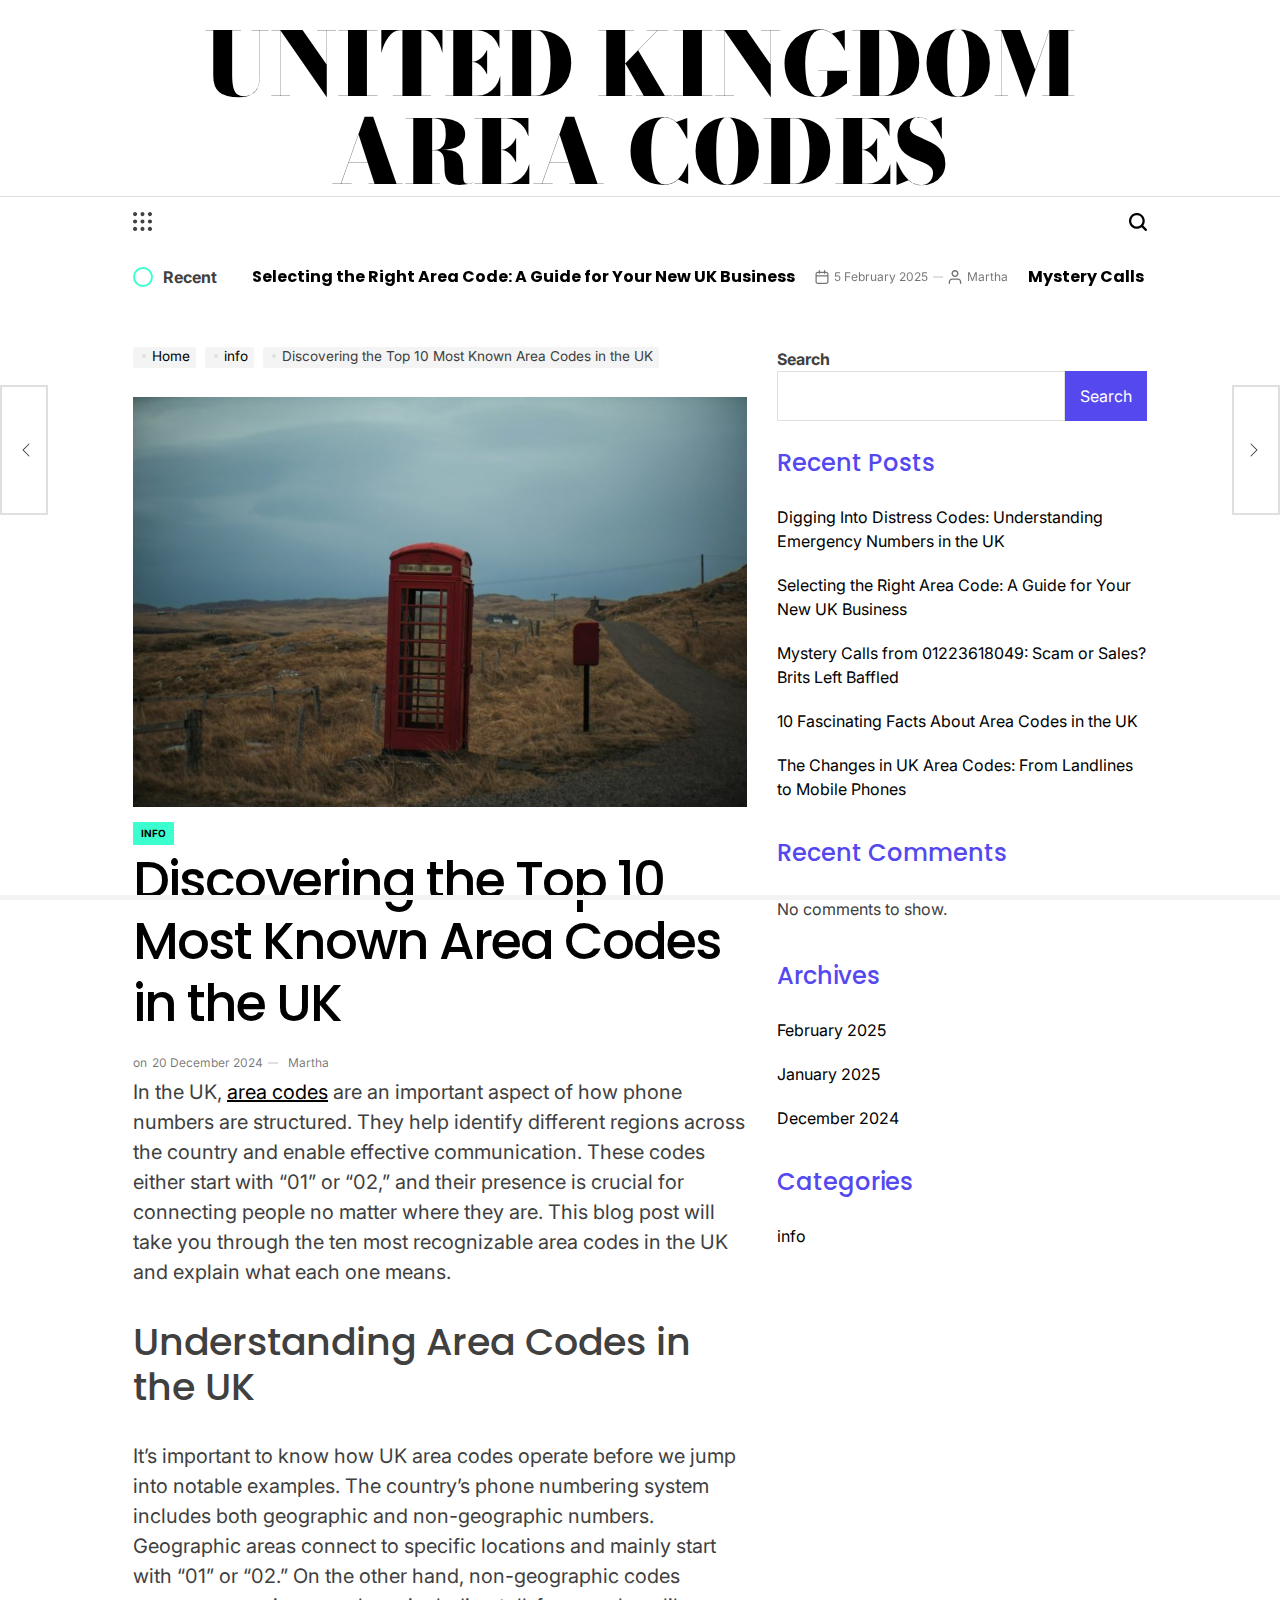
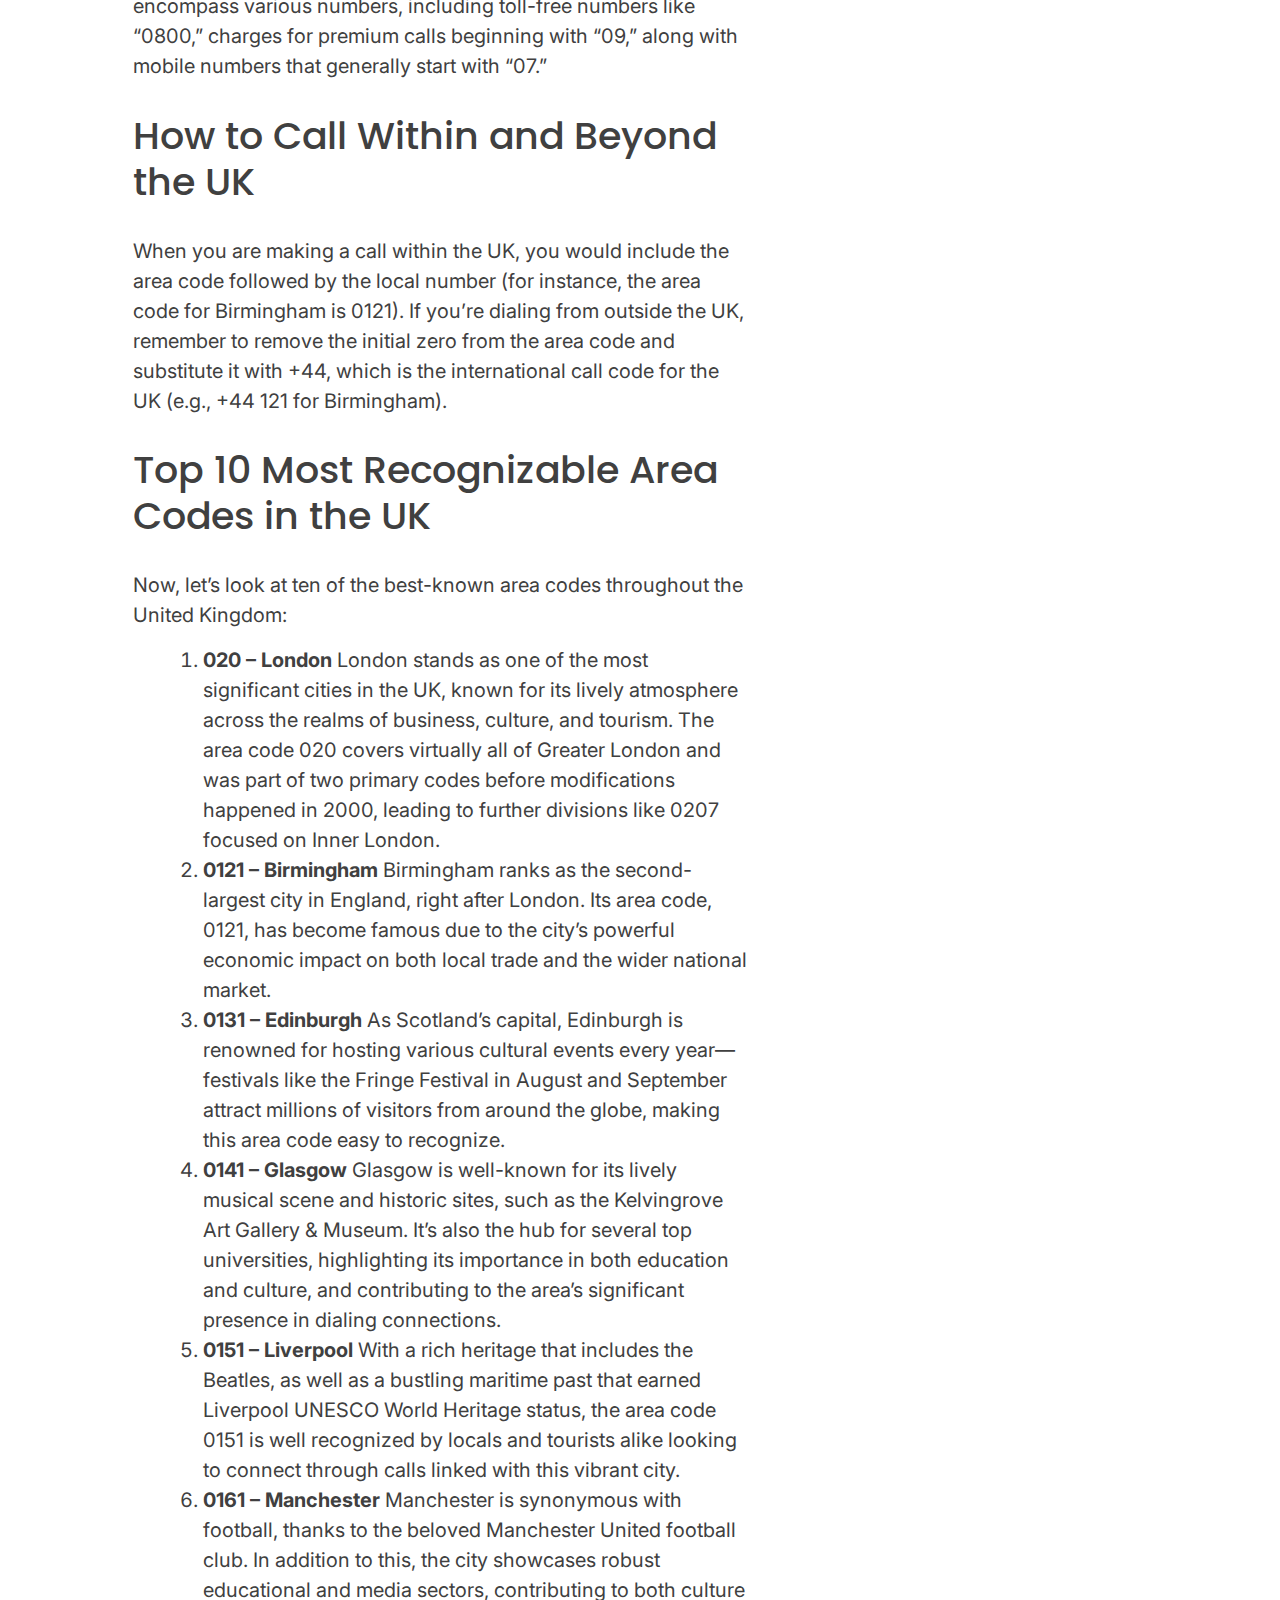
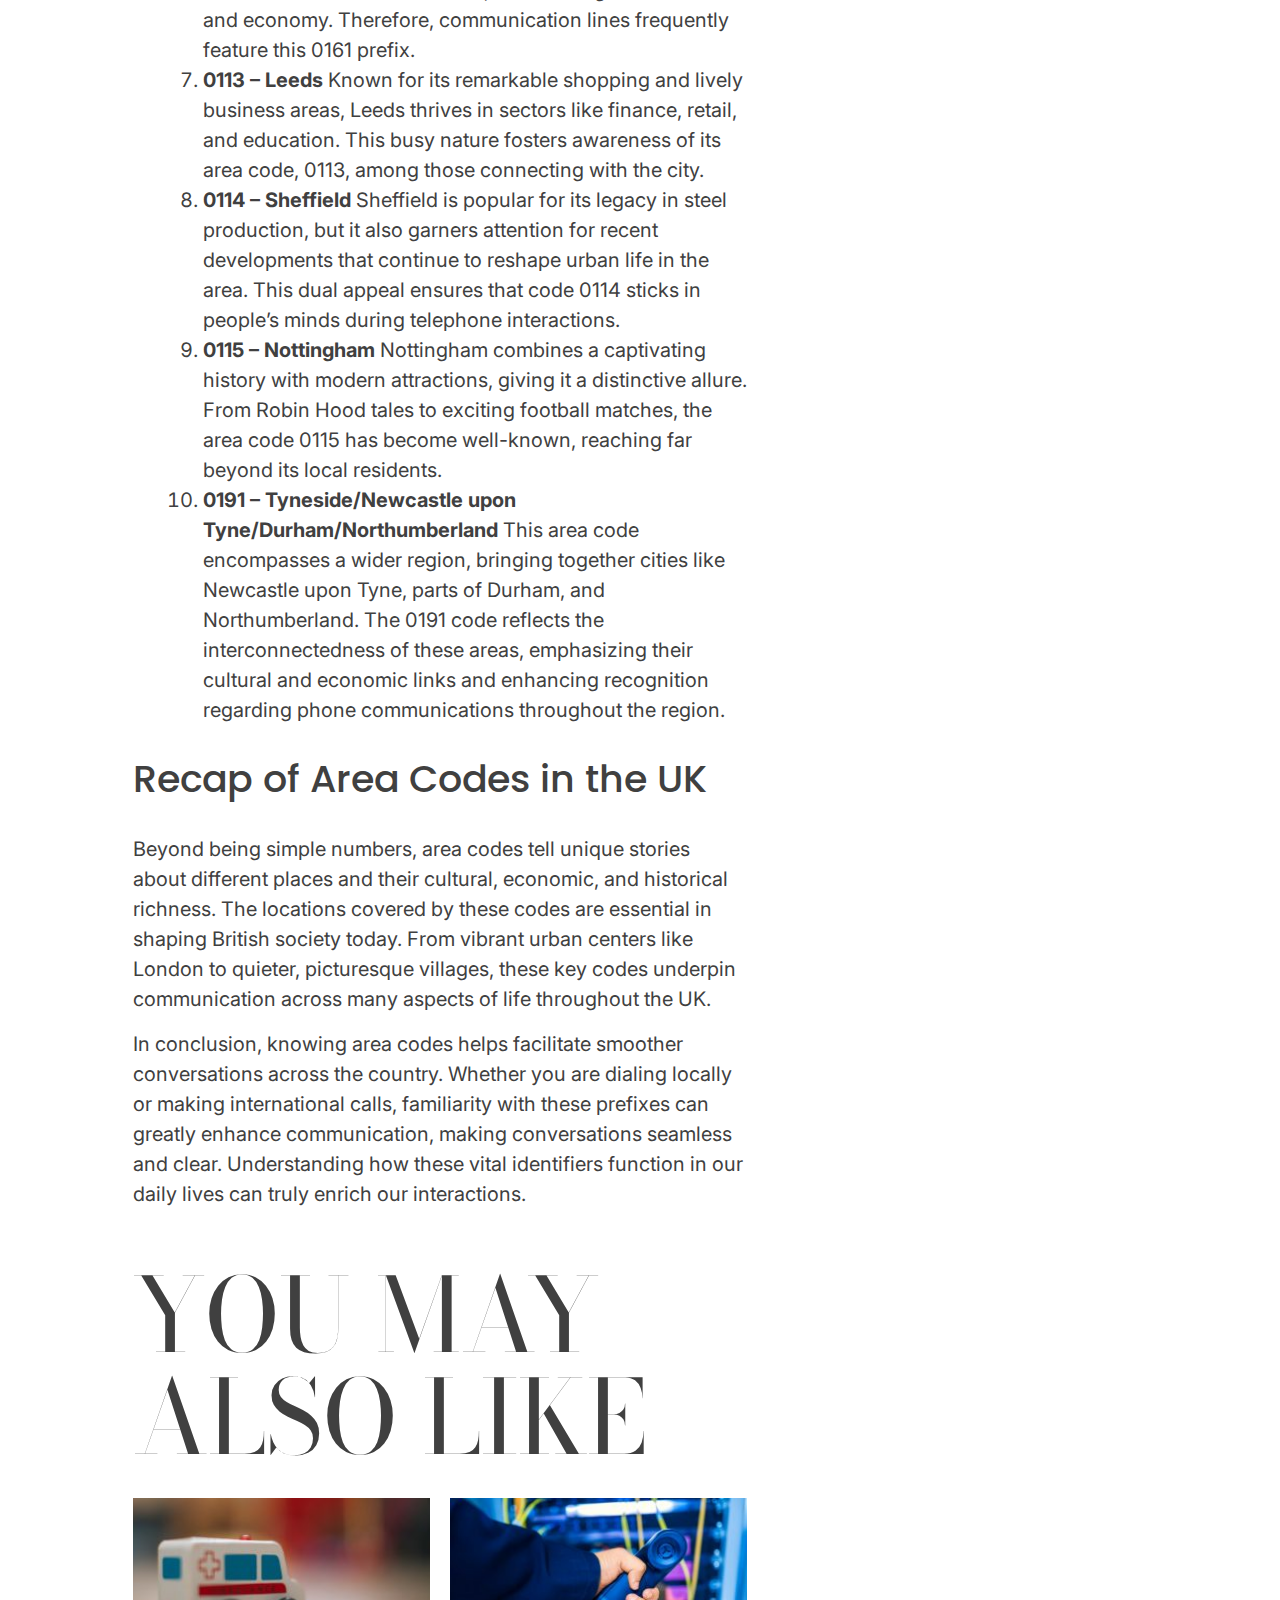
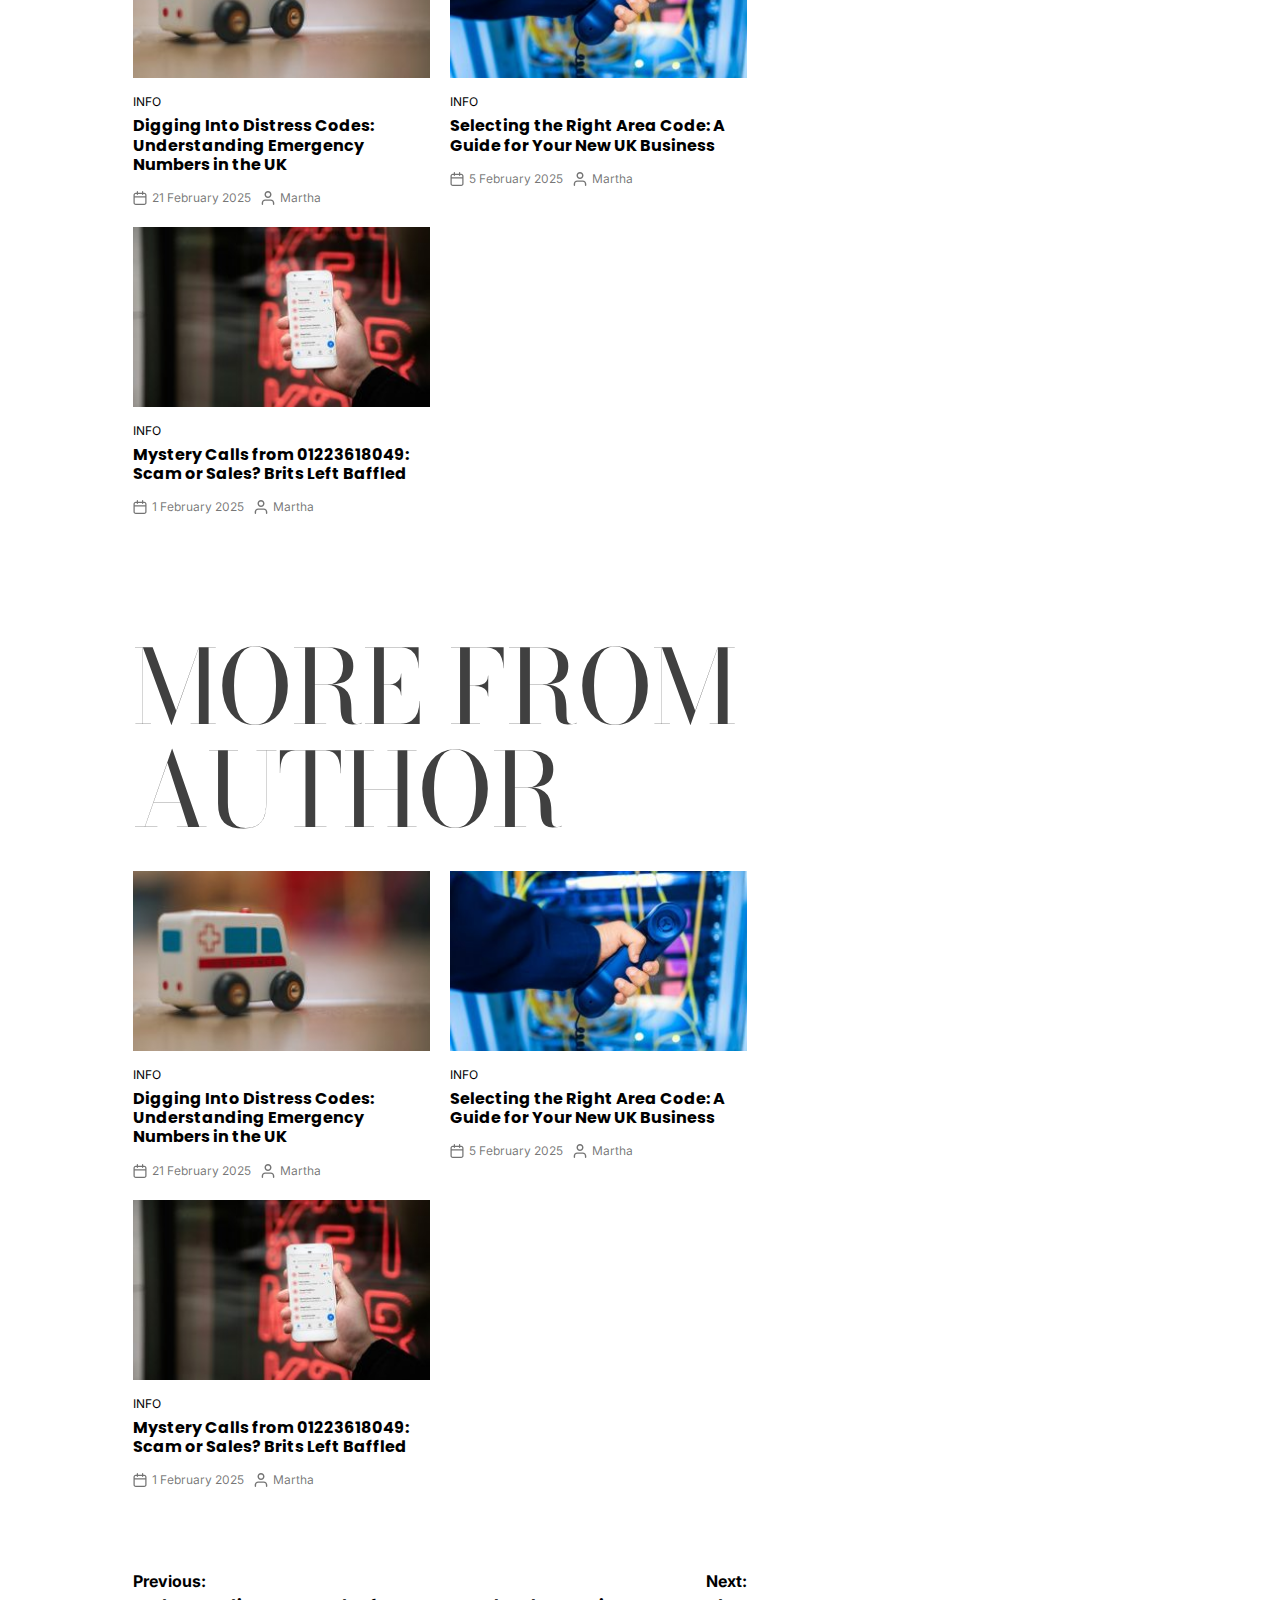
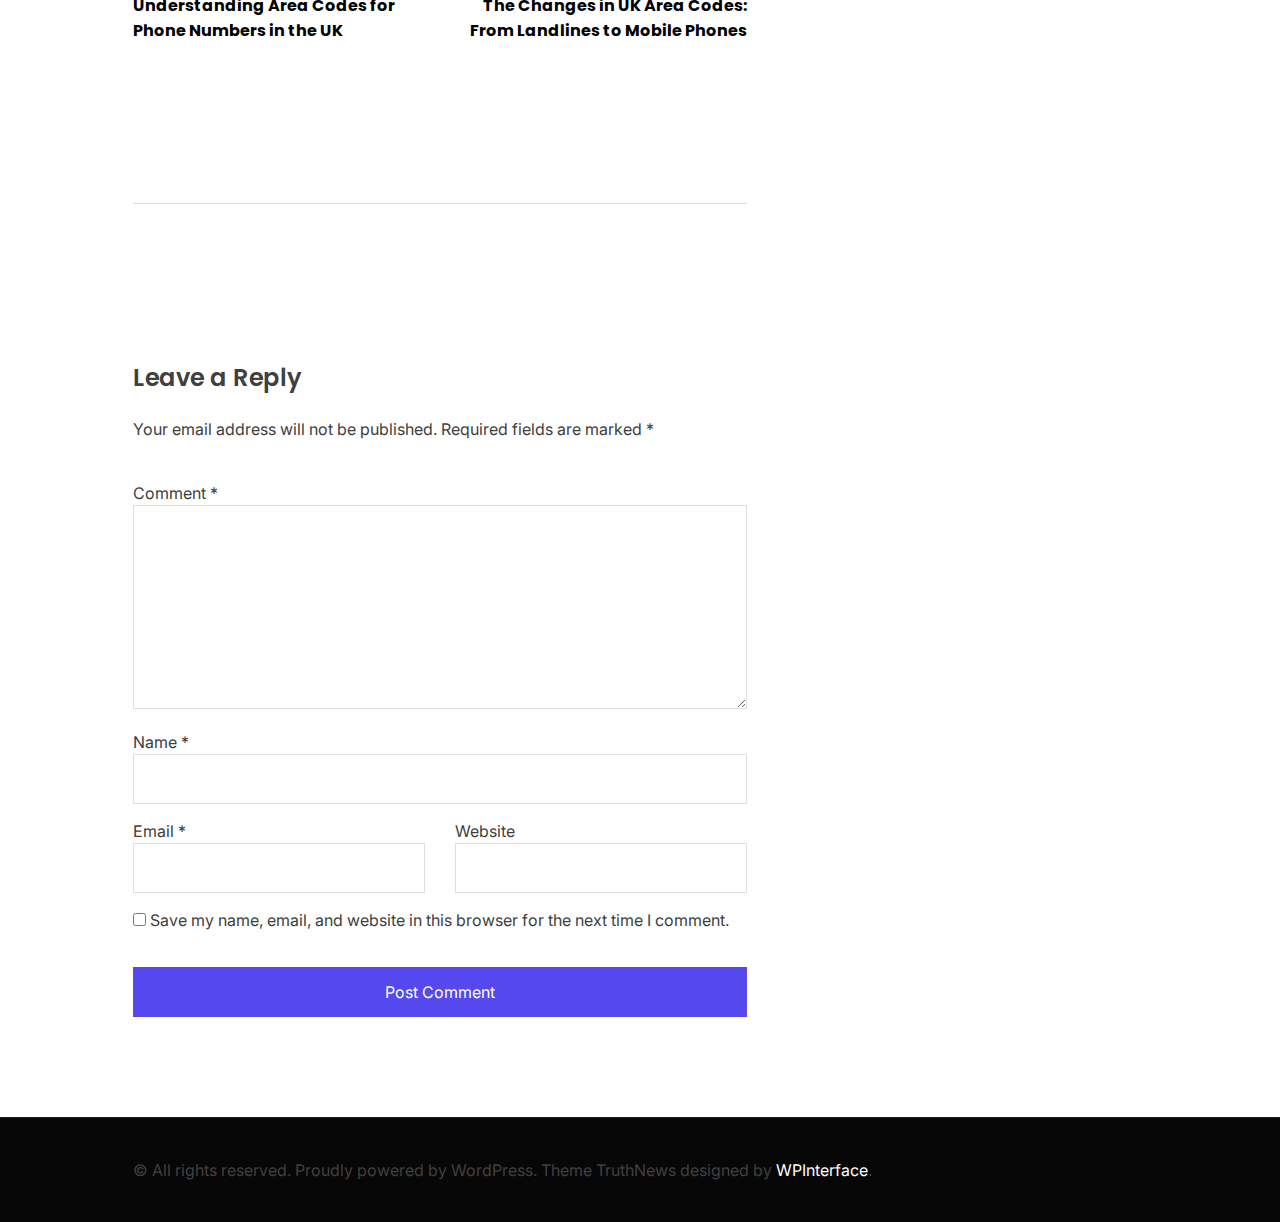
<file: discovering-the-top-10-most-known-area-codes-in-the-uk/index.html>
<!DOCTYPE html>
<html lang="en-GB">
    <head>
        <meta charset="UTF-8">
        <meta name="viewport" content="width=device-width, initial-scale=1">
        <link rel="profile" href="https://gmpg.org/xfn/11">
        <title>Discovering the Top 10 Most Known Area Codes in the UK &#8211; United Kingdom Area codes</title>
<meta name="robots" content="max-image-preview:large">
	<style>img:is([sizes="auto" i], [sizes^="auto," i]) { contain-intrinsic-size: 3000px 1500px }</style>
	<link rel="alternate" type="application/rss+xml" title="United Kingdom Area codes &raquo; Feed" href="/feed/">
<link rel="alternate" type="application/rss+xml" title="United Kingdom Area codes &raquo; Comments Feed" href="/comments/feed/">
<link rel="alternate" type="application/rss+xml" title="United Kingdom Area codes &raquo; Discovering the Top 10 Most Known Area Codes in the UK Comments Feed" href="/discovering-the-top-10-most-known-area-codes-in-the-uk/feed/">
<script>
window._wpemojiSettings = {"baseUrl":"https:\/\/s.w.org\/images\/core\/emoji\/15.0.3\/72x72\/","ext":".png","svgUrl":"https:\/\/s.w.org\/images\/core\/emoji\/15.0.3\/svg\/","svgExt":".svg","source":{"concatemoji":"\/wp-includes\/js\/wp-emoji-release.min.js?ver=6.7.2"}};
/*! This file is auto-generated */
!function(i,n){var o,s,e;function c(e){try{var t={supportTests:e,timestamp:(new Date).valueOf()};sessionStorage.setItem(o,JSON.stringify(t))}catch(e){}}function p(e,t,n){e.clearRect(0,0,e.canvas.width,e.canvas.height),e.fillText(t,0,0);var t=new Uint32Array(e.getImageData(0,0,e.canvas.width,e.canvas.height).data),r=(e.clearRect(0,0,e.canvas.width,e.canvas.height),e.fillText(n,0,0),new Uint32Array(e.getImageData(0,0,e.canvas.width,e.canvas.height).data));return t.every(function(e,t){return e===r[t]})}function u(e,t,n){switch(t){case"flag":return n(e,"🏳️‍⚧️","🏳️​⚧️")?!1:!n(e,"🇺🇳","🇺​🇳")&&!n(e,"🏴󠁧󠁢󠁥󠁮󠁧󠁿","🏴​󠁧​󠁢​󠁥​󠁮​󠁧​󠁿");case"emoji":return!n(e,"🐦‍⬛","🐦​⬛")}return!1}function f(e,t,n){var r="undefined"!=typeof WorkerGlobalScope&&self instanceof WorkerGlobalScope?new OffscreenCanvas(300,150):i.createElement("canvas"),a=r.getContext("2d",{willReadFrequently:!0}),o=(a.textBaseline="top",a.font="600 32px Arial",{});return e.forEach(function(e){o[e]=t(a,e,n)}),o}function t(e){var t=i.createElement("script");t.src=e,t.defer=!0,i.head.appendChild(t)}"undefined"!=typeof Promise&&(o="wpEmojiSettingsSupports",s=["flag","emoji"],n.supports={everything:!0,everythingExceptFlag:!0},e=new Promise(function(e){i.addEventListener("DOMContentLoaded",e,{once:!0})}),new Promise(function(t){var n=function(){try{var e=JSON.parse(sessionStorage.getItem(o));if("object"==typeof e&&"number"==typeof e.timestamp&&(new Date).valueOf()<e.timestamp+604800&&"object"==typeof e.supportTests)return e.supportTests}catch(e){}return null}();if(!n){if("undefined"!=typeof Worker&&"undefined"!=typeof OffscreenCanvas&&"undefined"!=typeof URL&&URL.createObjectURL&&"undefined"!=typeof Blob)try{var e="postMessage("+f.toString()+"("+[JSON.stringify(s),u.toString(),p.toString()].join(",")+"));",r=new Blob([e],{type:"text/javascript"}),a=new Worker(URL.createObjectURL(r),{name:"wpTestEmojiSupports"});return void(a.onmessage=function(e){c(n=e.data),a.terminate(),t(n)})}catch(e){}c(n=f(s,u,p))}t(n)}).then(function(e){for(var t in e)n.supports[t]=e[t],n.supports.everything=n.supports.everything&&n.supports[t],"flag"!==t&&(n.supports.everythingExceptFlag=n.supports.everythingExceptFlag&&n.supports[t]);n.supports.everythingExceptFlag=n.supports.everythingExceptFlag&&!n.supports.flag,n.DOMReady=!1,n.readyCallback=function(){n.DOMReady=!0}}).then(function(){return e}).then(function(){var e;n.supports.everything||(n.readyCallback(),(e=n.source||{}).concatemoji?t(e.concatemoji):e.wpemoji&&e.twemoji&&(t(e.twemoji),t(e.wpemoji)))}))}((window,document),window._wpemojiSettings);
</script>
<style id="wp-emoji-styles-inline-css">img.wp-smiley, img.emoji {
		display: inline !important;
		border: none !important;
		box-shadow: none !important;
		height: 1em !important;
		width: 1em !important;
		margin: 0 0.07em !important;
		vertical-align: -0.1em !important;
		background: none !important;
		padding: 0 !important;
	}</style>
<link rel="stylesheet" id="wp-block-library-css" href="/wp-includes/css/dist/block-library/style.min.css?ver=6.7.2" media="all">
<style id="wp-block-library-theme-inline-css">.wp-block-audio :where(figcaption){color:#555;font-size:13px;text-align:center}.is-dark-theme .wp-block-audio :where(figcaption){color:#ffffffa6}.wp-block-audio{margin:0 0 1em}.wp-block-code{border:1px solid #ccc;border-radius:4px;font-family:Menlo,Consolas,monaco,monospace;padding:.8em 1em}.wp-block-embed :where(figcaption){color:#555;font-size:13px;text-align:center}.is-dark-theme .wp-block-embed :where(figcaption){color:#ffffffa6}.wp-block-embed{margin:0 0 1em}.blocks-gallery-caption{color:#555;font-size:13px;text-align:center}.is-dark-theme .blocks-gallery-caption{color:#ffffffa6}:root :where(.wp-block-image figcaption){color:#555;font-size:13px;text-align:center}.is-dark-theme :root :where(.wp-block-image figcaption){color:#ffffffa6}.wp-block-image{margin:0 0 1em}.wp-block-pullquote{border-bottom:4px solid;border-top:4px solid;color:currentColor;margin-bottom:1.75em}.wp-block-pullquote cite,.wp-block-pullquote footer,.wp-block-pullquote__citation{color:currentColor;font-size:.8125em;font-style:normal;text-transform:uppercase}.wp-block-quote{border-left:.25em solid;margin:0 0 1.75em;padding-left:1em}.wp-block-quote cite,.wp-block-quote footer{color:currentColor;font-size:.8125em;font-style:normal;position:relative}.wp-block-quote:where(.has-text-align-right){border-left:none;border-right:.25em solid;padding-left:0;padding-right:1em}.wp-block-quote:where(.has-text-align-center){border:none;padding-left:0}.wp-block-quote.is-large,.wp-block-quote.is-style-large,.wp-block-quote:where(.is-style-plain){border:none}.wp-block-search .wp-block-search__label{font-weight:700}.wp-block-search__button{border:1px solid #ccc;padding:.375em .625em}:where(.wp-block-group.has-background){padding:1.25em 2.375em}.wp-block-separator.has-css-opacity{opacity:.4}.wp-block-separator{border:none;border-bottom:2px solid;margin-left:auto;margin-right:auto}.wp-block-separator.has-alpha-channel-opacity{opacity:1}.wp-block-separator:not(.is-style-wide):not(.is-style-dots){width:100px}.wp-block-separator.has-background:not(.is-style-dots){border-bottom:none;height:1px}.wp-block-separator.has-background:not(.is-style-wide):not(.is-style-dots){height:2px}.wp-block-table{margin:0 0 1em}.wp-block-table td,.wp-block-table th{word-break:normal}.wp-block-table :where(figcaption){color:#555;font-size:13px;text-align:center}.is-dark-theme .wp-block-table :where(figcaption){color:#ffffffa6}.wp-block-video :where(figcaption){color:#555;font-size:13px;text-align:center}.is-dark-theme .wp-block-video :where(figcaption){color:#ffffffa6}.wp-block-video{margin:0 0 1em}:root :where(.wp-block-template-part.has-background){margin-bottom:0;margin-top:0;padding:1.25em 2.375em}</style>
<style id="classic-theme-styles-inline-css">/*! This file is auto-generated */
.wp-block-button__link{color:#fff;background-color:#32373c;border-radius:9999px;box-shadow:none;text-decoration:none;padding:calc(.667em + 2px) calc(1.333em + 2px);font-size:1.125em}.wp-block-file__button{background:#32373c;color:#fff;text-decoration:none}</style>
<style id="global-styles-inline-css">:root{--wp--preset--aspect-ratio--square: 1;--wp--preset--aspect-ratio--4-3: 4/3;--wp--preset--aspect-ratio--3-4: 3/4;--wp--preset--aspect-ratio--3-2: 3/2;--wp--preset--aspect-ratio--2-3: 2/3;--wp--preset--aspect-ratio--16-9: 16/9;--wp--preset--aspect-ratio--9-16: 9/16;--wp--preset--color--black: #000000;--wp--preset--color--cyan-bluish-gray: #abb8c3;--wp--preset--color--white: #ffffff;--wp--preset--color--pale-pink: #f78da7;--wp--preset--color--vivid-red: #cf2e2e;--wp--preset--color--luminous-vivid-orange: #ff6900;--wp--preset--color--luminous-vivid-amber: #fcb900;--wp--preset--color--light-green-cyan: #7bdcb5;--wp--preset--color--vivid-green-cyan: #00d084;--wp--preset--color--pale-cyan-blue: #8ed1fc;--wp--preset--color--vivid-cyan-blue: #0693e3;--wp--preset--color--vivid-purple: #9b51e0;--wp--preset--gradient--vivid-cyan-blue-to-vivid-purple: linear-gradient(135deg,rgba(6,147,227,1) 0%,rgb(155,81,224) 100%);--wp--preset--gradient--light-green-cyan-to-vivid-green-cyan: linear-gradient(135deg,rgb(122,220,180) 0%,rgb(0,208,130) 100%);--wp--preset--gradient--luminous-vivid-amber-to-luminous-vivid-orange: linear-gradient(135deg,rgba(252,185,0,1) 0%,rgba(255,105,0,1) 100%);--wp--preset--gradient--luminous-vivid-orange-to-vivid-red: linear-gradient(135deg,rgba(255,105,0,1) 0%,rgb(207,46,46) 100%);--wp--preset--gradient--very-light-gray-to-cyan-bluish-gray: linear-gradient(135deg,rgb(238,238,238) 0%,rgb(169,184,195) 100%);--wp--preset--gradient--cool-to-warm-spectrum: linear-gradient(135deg,rgb(74,234,220) 0%,rgb(151,120,209) 20%,rgb(207,42,186) 40%,rgb(238,44,130) 60%,rgb(251,105,98) 80%,rgb(254,248,76) 100%);--wp--preset--gradient--blush-light-purple: linear-gradient(135deg,rgb(255,206,236) 0%,rgb(152,150,240) 100%);--wp--preset--gradient--blush-bordeaux: linear-gradient(135deg,rgb(254,205,165) 0%,rgb(254,45,45) 50%,rgb(107,0,62) 100%);--wp--preset--gradient--luminous-dusk: linear-gradient(135deg,rgb(255,203,112) 0%,rgb(199,81,192) 50%,rgb(65,88,208) 100%);--wp--preset--gradient--pale-ocean: linear-gradient(135deg,rgb(255,245,203) 0%,rgb(182,227,212) 50%,rgb(51,167,181) 100%);--wp--preset--gradient--electric-grass: linear-gradient(135deg,rgb(202,248,128) 0%,rgb(113,206,126) 100%);--wp--preset--gradient--midnight: linear-gradient(135deg,rgb(2,3,129) 0%,rgb(40,116,252) 100%);--wp--preset--font-size--small: 13px;--wp--preset--font-size--medium: 20px;--wp--preset--font-size--large: 36px;--wp--preset--font-size--x-large: 42px;--wp--preset--spacing--20: 0.44rem;--wp--preset--spacing--30: 0.67rem;--wp--preset--spacing--40: 1rem;--wp--preset--spacing--50: 1.5rem;--wp--preset--spacing--60: 2.25rem;--wp--preset--spacing--70: 3.38rem;--wp--preset--spacing--80: 5.06rem;--wp--preset--shadow--natural: 6px 6px 9px rgba(0, 0, 0, 0.2);--wp--preset--shadow--deep: 12px 12px 50px rgba(0, 0, 0, 0.4);--wp--preset--shadow--sharp: 6px 6px 0px rgba(0, 0, 0, 0.2);--wp--preset--shadow--outlined: 6px 6px 0px -3px rgba(255, 255, 255, 1), 6px 6px rgba(0, 0, 0, 1);--wp--preset--shadow--crisp: 6px 6px 0px rgba(0, 0, 0, 1);}:where(.is-layout-flex){gap: 0.5em;}:where(.is-layout-grid){gap: 0.5em;}body .is-layout-flex{display: flex;}.is-layout-flex{flex-wrap: wrap;align-items: center;}.is-layout-flex > :is(*, div){margin: 0;}body .is-layout-grid{display: grid;}.is-layout-grid > :is(*, div){margin: 0;}:where(.wp-block-columns.is-layout-flex){gap: 2em;}:where(.wp-block-columns.is-layout-grid){gap: 2em;}:where(.wp-block-post-template.is-layout-flex){gap: 1.25em;}:where(.wp-block-post-template.is-layout-grid){gap: 1.25em;}.has-black-color{color: var(--wp--preset--color--black) !important;}.has-cyan-bluish-gray-color{color: var(--wp--preset--color--cyan-bluish-gray) !important;}.has-white-color{color: var(--wp--preset--color--white) !important;}.has-pale-pink-color{color: var(--wp--preset--color--pale-pink) !important;}.has-vivid-red-color{color: var(--wp--preset--color--vivid-red) !important;}.has-luminous-vivid-orange-color{color: var(--wp--preset--color--luminous-vivid-orange) !important;}.has-luminous-vivid-amber-color{color: var(--wp--preset--color--luminous-vivid-amber) !important;}.has-light-green-cyan-color{color: var(--wp--preset--color--light-green-cyan) !important;}.has-vivid-green-cyan-color{color: var(--wp--preset--color--vivid-green-cyan) !important;}.has-pale-cyan-blue-color{color: var(--wp--preset--color--pale-cyan-blue) !important;}.has-vivid-cyan-blue-color{color: var(--wp--preset--color--vivid-cyan-blue) !important;}.has-vivid-purple-color{color: var(--wp--preset--color--vivid-purple) !important;}.has-black-background-color{background-color: var(--wp--preset--color--black) !important;}.has-cyan-bluish-gray-background-color{background-color: var(--wp--preset--color--cyan-bluish-gray) !important;}.has-white-background-color{background-color: var(--wp--preset--color--white) !important;}.has-pale-pink-background-color{background-color: var(--wp--preset--color--pale-pink) !important;}.has-vivid-red-background-color{background-color: var(--wp--preset--color--vivid-red) !important;}.has-luminous-vivid-orange-background-color{background-color: var(--wp--preset--color--luminous-vivid-orange) !important;}.has-luminous-vivid-amber-background-color{background-color: var(--wp--preset--color--luminous-vivid-amber) !important;}.has-light-green-cyan-background-color{background-color: var(--wp--preset--color--light-green-cyan) !important;}.has-vivid-green-cyan-background-color{background-color: var(--wp--preset--color--vivid-green-cyan) !important;}.has-pale-cyan-blue-background-color{background-color: var(--wp--preset--color--pale-cyan-blue) !important;}.has-vivid-cyan-blue-background-color{background-color: var(--wp--preset--color--vivid-cyan-blue) !important;}.has-vivid-purple-background-color{background-color: var(--wp--preset--color--vivid-purple) !important;}.has-black-border-color{border-color: var(--wp--preset--color--black) !important;}.has-cyan-bluish-gray-border-color{border-color: var(--wp--preset--color--cyan-bluish-gray) !important;}.has-white-border-color{border-color: var(--wp--preset--color--white) !important;}.has-pale-pink-border-color{border-color: var(--wp--preset--color--pale-pink) !important;}.has-vivid-red-border-color{border-color: var(--wp--preset--color--vivid-red) !important;}.has-luminous-vivid-orange-border-color{border-color: var(--wp--preset--color--luminous-vivid-orange) !important;}.has-luminous-vivid-amber-border-color{border-color: var(--wp--preset--color--luminous-vivid-amber) !important;}.has-light-green-cyan-border-color{border-color: var(--wp--preset--color--light-green-cyan) !important;}.has-vivid-green-cyan-border-color{border-color: var(--wp--preset--color--vivid-green-cyan) !important;}.has-pale-cyan-blue-border-color{border-color: var(--wp--preset--color--pale-cyan-blue) !important;}.has-vivid-cyan-blue-border-color{border-color: var(--wp--preset--color--vivid-cyan-blue) !important;}.has-vivid-purple-border-color{border-color: var(--wp--preset--color--vivid-purple) !important;}.has-vivid-cyan-blue-to-vivid-purple-gradient-background{background: var(--wp--preset--gradient--vivid-cyan-blue-to-vivid-purple) !important;}.has-light-green-cyan-to-vivid-green-cyan-gradient-background{background: var(--wp--preset--gradient--light-green-cyan-to-vivid-green-cyan) !important;}.has-luminous-vivid-amber-to-luminous-vivid-orange-gradient-background{background: var(--wp--preset--gradient--luminous-vivid-amber-to-luminous-vivid-orange) !important;}.has-luminous-vivid-orange-to-vivid-red-gradient-background{background: var(--wp--preset--gradient--luminous-vivid-orange-to-vivid-red) !important;}.has-very-light-gray-to-cyan-bluish-gray-gradient-background{background: var(--wp--preset--gradient--very-light-gray-to-cyan-bluish-gray) !important;}.has-cool-to-warm-spectrum-gradient-background{background: var(--wp--preset--gradient--cool-to-warm-spectrum) !important;}.has-blush-light-purple-gradient-background{background: var(--wp--preset--gradient--blush-light-purple) !important;}.has-blush-bordeaux-gradient-background{background: var(--wp--preset--gradient--blush-bordeaux) !important;}.has-luminous-dusk-gradient-background{background: var(--wp--preset--gradient--luminous-dusk) !important;}.has-pale-ocean-gradient-background{background: var(--wp--preset--gradient--pale-ocean) !important;}.has-electric-grass-gradient-background{background: var(--wp--preset--gradient--electric-grass) !important;}.has-midnight-gradient-background{background: var(--wp--preset--gradient--midnight) !important;}.has-small-font-size{font-size: var(--wp--preset--font-size--small) !important;}.has-medium-font-size{font-size: var(--wp--preset--font-size--medium) !important;}.has-large-font-size{font-size: var(--wp--preset--font-size--large) !important;}.has-x-large-font-size{font-size: var(--wp--preset--font-size--x-large) !important;}
:where(.wp-block-post-template.is-layout-flex){gap: 1.25em;}:where(.wp-block-post-template.is-layout-grid){gap: 1.25em;}
:where(.wp-block-columns.is-layout-flex){gap: 2em;}:where(.wp-block-columns.is-layout-grid){gap: 2em;}
:root :where(.wp-block-pullquote){font-size: 1.5em;line-height: 1.6;}</style>
<link rel="stylesheet" id="truthnews-load-google-fonts-css" href="/wp-content/fonts/650d058ffad760167dd880e4d56ff318.css?ver=1.0.0" media="all">
<link rel="stylesheet" id="swiper-css" href="/wp-content/themes/truthnews/assets/css/swiper-bundle.min.css?ver=6.7.2" media="all">
<link rel="stylesheet" id="truthnews-style-css" href="/wp-content/themes/truthnews/style.css?ver=1.0.0" media="all">
<style id="truthnews-style-inline-css"></style>
<link rel="stylesheet" id="truthnews-comments-css" href="/wp-content/themes/truthnews/assets/css/comments.min.css?ver=1.0.0" media="all">
<link rel="stylesheet" id="truthnews-preloader-css" href="/wp-content/themes/truthnews/assets/css/preloader-style-1.css?ver=6.7.2" media="all">
<link rel="https://api.w.org/" href="/wp-json/">
<link rel="alternate" title="JSON" type="application/json" href="/wp-json/wp/v2/posts/13">
<link rel="EditURI" type="application/rsd+xml" title="RSD" href="/xmlrpc.php?rsd">
<meta name="generator" content="WordPress 6.7.2">
<link rel="canonical" href="/discovering-the-top-10-most-known-area-codes-in-the-uk/">
<link rel="shortlink" href="/?p=13">
<link rel="alternate" title="oEmbed (JSON)" type="application/json+oembed" href="/wp-json/oembed/1.0/embed?url=http%3A%2F%2F%2Fdiscovering-the-top-10-most-known-area-codes-in-the-uk%2F">
<link rel="alternate" title="oEmbed (XML)" type="text/xml+oembed" href="/wp-json/oembed/1.0/embed?url=http%3A%2F%2F%2Fdiscovering-the-top-10-most-known-area-codes-in-the-uk%2F#038;format=xml">
<link rel="pingback" href="/xmlrpc.php">
<link rel="icon" href="/wp-content/uploads/2025/02/cropped-699122-32x32.jpeg" sizes="32x32">
<link rel="icon" href="/wp-content/uploads/2025/02/cropped-699122-192x192.jpeg" sizes="192x192">
<link rel="apple-touch-icon" href="/wp-content/uploads/2025/02/cropped-699122-180x180.jpeg">
<meta name="msapplication-TileImage" content="/wp-content/uploads/2025/02/cropped-699122-270x270.jpeg">
    </head>
<body class="post-template-default single single-post postid-13 single-format-standard wp-embed-responsive has-sidebar right-sidebar has-sticky-sidebar">
<div id="page" class="site">
    <a class="skip-link screen-reader-text" href="#site-content">Skip to content</a>
<div id="wpi-preloader">
    <div class="wpi-preloader-wrapper">
                        <div class="site-preloader site-preloader-1"></div>
                    </div>
</div>

<header id="masthead" class="site-header site-header-3 ">
    <div class="site-header-responsive has-sticky-navigation hide-on-desktop">
    <div class="wrapper header-wrapper">
        <div class="header-components header-components-left">
            <button class="toggle nav-toggle" data-toggle-target=".menu-modal" data-toggle-body-class="showing-menu-modal" aria-expanded="false" data-set-focus=".close-nav-toggle">
                <span class="wpi-menu-icon">
                    <span></span>
                    <span></span>
                </span>
            </button><!-- .nav-toggle -->
        </div>
        <div class="header-components header-components-center">

            <div class="site-branding">
                                    <div class="site-title">
                        <a href="/">United Kingdom Area codes</a>
</div>
                                </div>
<!-- .site-branding -->
        </div>
        <div class="header-components header-components-right">
            <button class="toggle search-toggle" data-toggle-target=".search-modal" data-toggle-body-class="showing-search-modal" data-set-focus=".search-modal .search-field" aria-expanded="false">
                <svg class="svg-icon" aria-hidden="true" role="img" focusable="false" xmlns="http://www.w3.org/2000/svg" width="18" height="18" viewbox="0 0 18 18"><path fill="currentColor" d="M 7.117188 0.0351562 C 5.304688 0.226562 3.722656 0.960938 2.425781 2.203125 C 1.152344 3.421875 0.359375 4.964844 0.0820312 6.753906 C -0.00390625 7.304688 -0.00390625 8.445312 0.0820312 8.992188 C 0.625 12.5 3.265625 15.132812 6.785156 15.667969 C 7.335938 15.753906 8.414062 15.753906 8.964844 15.667969 C 10.148438 15.484375 11.261719 15.066406 12.179688 14.457031 C 12.375 14.328125 12.546875 14.214844 12.566406 14.207031 C 12.578125 14.199219 13.414062 15.007812 14.410156 16.003906 C 15.832031 17.421875 16.261719 17.832031 16.398438 17.898438 C 16.542969 17.964844 16.632812 17.984375 16.875 17.980469 C 17.128906 17.980469 17.203125 17.964844 17.355469 17.882812 C 17.597656 17.757812 17.777344 17.574219 17.890625 17.335938 C 17.964844 17.171875 17.984375 17.089844 17.984375 16.859375 C 17.980469 16.371094 18.011719 16.414062 15.988281 14.363281 L 14.207031 12.5625 L 14.460938 12.175781 C 15.074219 11.242188 15.484375 10.152344 15.667969 8.992188 C 15.753906 8.445312 15.753906 7.304688 15.667969 6.75 C 15.398438 4.976562 14.597656 3.421875 13.324219 2.203125 C 12.144531 1.070312 10.75 0.371094 9.125 0.101562 C 8.644531 0.0195312 7.574219 -0.015625 7.117188 0.0351562 Z M 8.941406 2.355469 C 10.972656 2.753906 12.625 4.226562 13.234375 6.1875 C 13.78125 7.953125 13.453125 9.824219 12.339844 11.285156 C 12.058594 11.65625 11.433594 12.25 11.054688 12.503906 C 9.355469 13.660156 7.1875 13.8125 5.367188 12.898438 C 2.886719 11.652344 1.691406 8.835938 2.515625 6.1875 C 3.132812 4.222656 4.796875 2.730469 6.808594 2.359375 C 7.332031 2.261719 7.398438 2.257812 8.015625 2.265625 C 8.382812 2.277344 8.683594 2.304688 8.941406 2.355469 Z M 8.941406 2.355469 "></path></svg>            </button><!-- .search-toggle -->
        </div>
    </div>
</div>    <div class="site-header-desktop hide-on-tablet hide-on-mobile">
        <div class="header-branding-area">
            <div class="wrapper header-wrapper">
                <div class="header-components header-components-center">
                    
<div class="site-branding">
            <h1 class="site-title">
            <a href="/">United Kingdom Area codes</a>
</h1>
        
    </div>
<!-- .site-branding -->
                </div>
            </div>
        </div>
        <div class="header-navigation-area">
            <div class="wrapper header-wrapper">
                                    <div class="header-components header-components-left">
                        <div class="site-drawer-menu-icon" aria-label="Open menu" tabindex="0">
                            <svg class="svg-icon" aria-hidden="true" role="img" focusable="false" xmlns="http://www.w3.org/2000/svg" width="20" height="20" viewbox="0 0 12 12"><path fill="currentColor" d="M1.2 2.5C.6 2.5 0 1.9 0 1.2 0 .6.6 0 1.2 0c.7 0 1.3.6 1.3 1.2 0 .7-.6 1.3-1.3 1.3zm4.5 0c-.7 0-1.2-.6-1.2-1.3C4.5.6 5 0 5.7 0s1.2.6 1.2 1.2c0 .7-.5 1.3-1.2 1.3zm4.5 0c-.7 0-1.3-.6-1.3-1.3 0-.6.6-1.2 1.3-1.2.7 0 1.2.6 1.2 1.2 0 .7-.5 1.3-1.2 1.3zm-9 4.4C.6 6.9 0 6.4 0 5.7s.6-1.2 1.2-1.2c.7 0 1.3.5 1.3 1.2s-.6 1.2-1.3 1.2zm4.5 0c-.7 0-1.2-.5-1.2-1.2S5 4.5 5.7 4.5s1.2.5 1.2 1.2-.5 1.2-1.2 1.2zm4.5 0c-.7 0-1.3-.5-1.3-1.2s.6-1.2 1.3-1.2c.7 0 1.2.5 1.2 1.2s-.5 1.2-1.2 1.2zm-9 4.5c-.6 0-1.2-.5-1.2-1.2s.6-1.3 1.2-1.3c.7 0 1.3.6 1.3 1.3 0 .7-.6 1.2-1.3 1.2zm4.5 0c-.7 0-1.2-.5-1.2-1.2S5 8.9 5.7 8.9s1.2.6 1.2 1.3c0 .7-.5 1.2-1.2 1.2zm4.5 0c-.7 0-1.3-.5-1.3-1.2s.6-1.3 1.3-1.3c.7 0 1.2.6 1.2 1.3 0 .7-.5 1.2-1.2 1.2z"></path></svg>                        </div>
                    </div>
                                <div class="header-components header-components-center">
                    <div class="header-navigation-wrapper">
                                                    <nav class="primary-menu-wrapper ">
                                <ul class="primary-menu reset-list-style fallback-menu">
                                                                    </ul>
                            </nav>
                                            </div>
<!-- .header-navigation-wrapper -->
                </div>
                <div class="header-components header-components-right">
                        <button class="toggle search-toggle desktop-search-toggle" data-toggle-target=".search-modal" data-toggle-body-class="showing-search-modal" data-set-focus=".search-modal .search-field" aria-expanded="false">
                            <svg class="svg-icon" aria-hidden="true" role="img" focusable="false" xmlns="http://www.w3.org/2000/svg" width="18" height="18" viewbox="0 0 18 18"><path fill="currentColor" d="M 7.117188 0.0351562 C 5.304688 0.226562 3.722656 0.960938 2.425781 2.203125 C 1.152344 3.421875 0.359375 4.964844 0.0820312 6.753906 C -0.00390625 7.304688 -0.00390625 8.445312 0.0820312 8.992188 C 0.625 12.5 3.265625 15.132812 6.785156 15.667969 C 7.335938 15.753906 8.414062 15.753906 8.964844 15.667969 C 10.148438 15.484375 11.261719 15.066406 12.179688 14.457031 C 12.375 14.328125 12.546875 14.214844 12.566406 14.207031 C 12.578125 14.199219 13.414062 15.007812 14.410156 16.003906 C 15.832031 17.421875 16.261719 17.832031 16.398438 17.898438 C 16.542969 17.964844 16.632812 17.984375 16.875 17.980469 C 17.128906 17.980469 17.203125 17.964844 17.355469 17.882812 C 17.597656 17.757812 17.777344 17.574219 17.890625 17.335938 C 17.964844 17.171875 17.984375 17.089844 17.984375 16.859375 C 17.980469 16.371094 18.011719 16.414062 15.988281 14.363281 L 14.207031 12.5625 L 14.460938 12.175781 C 15.074219 11.242188 15.484375 10.152344 15.667969 8.992188 C 15.753906 8.445312 15.753906 7.304688 15.667969 6.75 C 15.398438 4.976562 14.597656 3.421875 13.324219 2.203125 C 12.144531 1.070312 10.75 0.371094 9.125 0.101562 C 8.644531 0.0195312 7.574219 -0.015625 7.117188 0.0351562 Z M 8.941406 2.355469 C 10.972656 2.753906 12.625 4.226562 13.234375 6.1875 C 13.78125 7.953125 13.453125 9.824219 12.339844 11.285156 C 12.058594 11.65625 11.433594 12.25 11.054688 12.503906 C 9.355469 13.660156 7.1875 13.8125 5.367188 12.898438 C 2.886719 11.652344 1.691406 8.835938 2.515625 6.1875 C 3.132812 4.222656 4.796875 2.730469 6.808594 2.359375 C 7.332031 2.261719 7.398438 2.257812 8.015625 2.265625 C 8.382812 2.277344 8.683594 2.304688 8.941406 2.355469 Z M 8.941406 2.355469 "></path></svg>                        </button><!-- .search-toggle -->
                </div>
            </div>
        </div>
    </div>
</header><!-- #masthead -->

<div class="search-modal cover-modal" data-modal-target-string=".search-modal" role="dialog" aria-modal="true" aria-label="Search">
    <div class="search-modal-inner modal-inner">
        <div class="wrapper">
            <div class="search-modal-panel">
                <h2>What are You Looking For?</h2>
                <div class="search-modal-form">
                    <form role="search" aria-label="Search for:" method="get" class="search-form" action="/">
				<label>
					<span class="screen-reader-text">Search for:</span>
					<input type="search" class="search-field" placeholder="Search &hellip;" value="" name="s">
				</label>
				<input type="submit" class="search-submit" value="Search">
			</form>                </div>

                            <div class="search-modal-articles">
                                    <h2>
                        Trending News                    </h2>
                                <div class="wpi-search-articles">
                                            <article id="search-articles-20" class="wpi-post wpi-post-default post-20 post type-post status-publish format-standard has-post-thumbnail hentry category-info">
                                                            <div class="entry-image entry-image-medium image-hover-effect hover-effect-shine">
                                    <a class="post-thumbnail" href="/digging-into-distress-codes-understanding-emergency-numbers-in-the-uk/" aria-hidden="true" tabindex="-1">
                                        <img width="300" height="170" src="/wp-content/uploads/2025/02/s6vv9u2qzyc-300x170.jpg" class="attachment-medium size-medium wp-post-image" alt="Digging Into Distress Codes: Understanding Emergency Numbers in the UK" decoding="async" fetchpriority="high" srcset="/wp-content/uploads/2025/02/s6vv9u2qzyc-300x170.jpg 300w, /wp-content/uploads/2025/02/s6vv9u2qzyc-1024x580.jpg 1024w, /wp-content/uploads/2025/02/s6vv9u2qzyc-768x435.jpg 768w, /wp-content/uploads/2025/02/s6vv9u2qzyc-1536x870.jpg 1536w, /wp-content/uploads/2025/02/s6vv9u2qzyc.jpg 1600w" sizes="(max-width: 300px) 100vw, 300px">                                    </a>
                                </div>
                                                        <div class="entry-details">
                                                                <h3 class="entry-title entry-title-small">
                                    <a href="/digging-into-distress-codes-understanding-emergency-numbers-in-the-uk/">Digging Into Distress Codes: Understanding Emergency Numbers in the UK</a>
                                </h3>
                                <div class="entry-meta-wrapper">
                                            <div class="entry-meta entry-date posted-on">
                            <span class="screen-reader-text">on</span>
            <svg class="svg-icon" aria-hidden="true" role="img" focusable="false" xmlns="http://www.w3.org/2000/svg" width="18" height="19" viewbox="0 0 18 19"><path fill="currentColor" d="M4.60069444,4.09375 L3.25,4.09375 C2.47334957,4.09375 1.84375,4.72334957 1.84375,5.5 L1.84375,7.26736111 L16.15625,7.26736111 L16.15625,5.5 C16.15625,4.72334957 15.5266504,4.09375 14.75,4.09375 L13.3993056,4.09375 L13.3993056,4.55555556 C13.3993056,5.02154581 13.0215458,5.39930556 12.5555556,5.39930556 C12.0895653,5.39930556 11.7118056,5.02154581 11.7118056,4.55555556 L11.7118056,4.09375 L6.28819444,4.09375 L6.28819444,4.55555556 C6.28819444,5.02154581 5.9104347,5.39930556 5.44444444,5.39930556 C4.97845419,5.39930556 4.60069444,5.02154581 4.60069444,4.55555556 L4.60069444,4.09375 Z M6.28819444,2.40625 L11.7118056,2.40625 L11.7118056,1 C11.7118056,0.534009742 12.0895653,0.15625 12.5555556,0.15625 C13.0215458,0.15625 13.3993056,0.534009742 13.3993056,1 L13.3993056,2.40625 L14.75,2.40625 C16.4586309,2.40625 17.84375,3.79136906 17.84375,5.5 L17.84375,15.875 C17.84375,17.5836309 16.4586309,18.96875 14.75,18.96875 L3.25,18.96875 C1.54136906,18.96875 0.15625,17.5836309 0.15625,15.875 L0.15625,5.5 C0.15625,3.79136906 1.54136906,2.40625 3.25,2.40625 L4.60069444,2.40625 L4.60069444,1 C4.60069444,0.534009742 4.97845419,0.15625 5.44444444,0.15625 C5.9104347,0.15625 6.28819444,0.534009742 6.28819444,1 L6.28819444,2.40625 Z M1.84375,8.95486111 L1.84375,15.875 C1.84375,16.6516504 2.47334957,17.28125 3.25,17.28125 L14.75,17.28125 C15.5266504,17.28125 16.15625,16.6516504 16.15625,15.875 L16.15625,8.95486111 L1.84375,8.95486111 Z"></path></svg><a href="/digging-into-distress-codes-understanding-emergency-numbers-in-the-uk/" rel="bookmark"><time class="entry-date published" datetime="2025-02-21T10:33:27+00:00">21 February 2025</time><time class="updated" datetime="2025-02-22T10:34:03+00:00">22 February 2025</time></a>        </div>
                                                                                    <div class="entry-meta-separator"></div>
                                                                                <div class="entry-meta entry-author posted-by">
                            <span class="screen-reader-text">Posted by</span>
            <svg class="svg-icon" aria-hidden="true" role="img" focusable="false" xmlns="http://www.w3.org/2000/svg" width="18" height="20" viewbox="0 0 18 20"><path fill="currentColor" d="M18,19 C18,19.5522847 17.5522847,20 17,20 C16.4477153,20 16,19.5522847 16,19 L16,17 C16,15.3431458 14.6568542,14 13,14 L5,14 C3.34314575,14 2,15.3431458 2,17 L2,19 C2,19.5522847 1.55228475,20 1,20 C0.44771525,20 0,19.5522847 0,19 L0,17 C0,14.2385763 2.23857625,12 5,12 L13,12 C15.7614237,12 18,14.2385763 18,17 L18,19 Z M9,10 C6.23857625,10 4,7.76142375 4,5 C4,2.23857625 6.23857625,0 9,0 C11.7614237,0 14,2.23857625 14,5 C14,7.76142375 11.7614237,10 9,10 Z M9,8 C10.6568542,8 12,6.65685425 12,5 C12,3.34314575 10.6568542,2 9,2 C7.34314575,2 6,3.34314575 6,5 C6,6.65685425 7.34314575,8 9,8 Z"></path></svg><a href="/author/admin/" class="text-decoration-reset">Martha</a>        </div>
                                        </div>
                            </div>
                        </article>
                                            <article id="search-articles-23" class="wpi-post wpi-post-default post-23 post type-post status-publish format-standard has-post-thumbnail hentry category-info">
                                                            <div class="entry-image entry-image-medium image-hover-effect hover-effect-shine">
                                    <a class="post-thumbnail" href="/selecting-the-right-area-code-a-guide-for-your-new-uk-business/" aria-hidden="true" tabindex="-1">
                                        <img width="300" height="200" src="/wp-content/uploads/2025/02/19506332-300x200.jpeg" class="attachment-medium size-medium wp-post-image" alt="Selecting the Right Area Code: A Guide for Your New UK Business" decoding="async" srcset="/wp-content/uploads/2025/02/19506332-300x200.jpeg 300w, /wp-content/uploads/2025/02/19506332-1024x682.jpeg 1024w, /wp-content/uploads/2025/02/19506332-768x511.jpeg 768w, /wp-content/uploads/2025/02/19506332-1536x1022.jpeg 1536w, /wp-content/uploads/2025/02/19506332.jpeg 1600w" sizes="(max-width: 300px) 100vw, 300px">                                    </a>
                                </div>
                                                        <div class="entry-details">
                                                                <h3 class="entry-title entry-title-small">
                                    <a href="/selecting-the-right-area-code-a-guide-for-your-new-uk-business/">Selecting the Right Area Code: A Guide for Your New UK Business</a>
                                </h3>
                                <div class="entry-meta-wrapper">
                                            <div class="entry-meta entry-date posted-on">
                            <span class="screen-reader-text">on</span>
            <svg class="svg-icon" aria-hidden="true" role="img" focusable="false" xmlns="http://www.w3.org/2000/svg" width="18" height="19" viewbox="0 0 18 19"><path fill="currentColor" d="M4.60069444,4.09375 L3.25,4.09375 C2.47334957,4.09375 1.84375,4.72334957 1.84375,5.5 L1.84375,7.26736111 L16.15625,7.26736111 L16.15625,5.5 C16.15625,4.72334957 15.5266504,4.09375 14.75,4.09375 L13.3993056,4.09375 L13.3993056,4.55555556 C13.3993056,5.02154581 13.0215458,5.39930556 12.5555556,5.39930556 C12.0895653,5.39930556 11.7118056,5.02154581 11.7118056,4.55555556 L11.7118056,4.09375 L6.28819444,4.09375 L6.28819444,4.55555556 C6.28819444,5.02154581 5.9104347,5.39930556 5.44444444,5.39930556 C4.97845419,5.39930556 4.60069444,5.02154581 4.60069444,4.55555556 L4.60069444,4.09375 Z M6.28819444,2.40625 L11.7118056,2.40625 L11.7118056,1 C11.7118056,0.534009742 12.0895653,0.15625 12.5555556,0.15625 C13.0215458,0.15625 13.3993056,0.534009742 13.3993056,1 L13.3993056,2.40625 L14.75,2.40625 C16.4586309,2.40625 17.84375,3.79136906 17.84375,5.5 L17.84375,15.875 C17.84375,17.5836309 16.4586309,18.96875 14.75,18.96875 L3.25,18.96875 C1.54136906,18.96875 0.15625,17.5836309 0.15625,15.875 L0.15625,5.5 C0.15625,3.79136906 1.54136906,2.40625 3.25,2.40625 L4.60069444,2.40625 L4.60069444,1 C4.60069444,0.534009742 4.97845419,0.15625 5.44444444,0.15625 C5.9104347,0.15625 6.28819444,0.534009742 6.28819444,1 L6.28819444,2.40625 Z M1.84375,8.95486111 L1.84375,15.875 C1.84375,16.6516504 2.47334957,17.28125 3.25,17.28125 L14.75,17.28125 C15.5266504,17.28125 16.15625,16.6516504 16.15625,15.875 L16.15625,8.95486111 L1.84375,8.95486111 Z"></path></svg><a href="/selecting-the-right-area-code-a-guide-for-your-new-uk-business/" rel="bookmark"><time class="entry-date published" datetime="2025-02-05T10:35:16+00:00">5 February 2025</time><time class="updated" datetime="2025-02-22T10:36:01+00:00">22 February 2025</time></a>        </div>
                                                                                    <div class="entry-meta-separator"></div>
                                                                                <div class="entry-meta entry-author posted-by">
                            <span class="screen-reader-text">Posted by</span>
            <svg class="svg-icon" aria-hidden="true" role="img" focusable="false" xmlns="http://www.w3.org/2000/svg" width="18" height="20" viewbox="0 0 18 20"><path fill="currentColor" d="M18,19 C18,19.5522847 17.5522847,20 17,20 C16.4477153,20 16,19.5522847 16,19 L16,17 C16,15.3431458 14.6568542,14 13,14 L5,14 C3.34314575,14 2,15.3431458 2,17 L2,19 C2,19.5522847 1.55228475,20 1,20 C0.44771525,20 0,19.5522847 0,19 L0,17 C0,14.2385763 2.23857625,12 5,12 L13,12 C15.7614237,12 18,14.2385763 18,17 L18,19 Z M9,10 C6.23857625,10 4,7.76142375 4,5 C4,2.23857625 6.23857625,0 9,0 C11.7614237,0 14,2.23857625 14,5 C14,7.76142375 11.7614237,10 9,10 Z M9,8 C10.6568542,8 12,6.65685425 12,5 C12,3.34314575 10.6568542,2 9,2 C7.34314575,2 6,3.34314575 6,5 C6,6.65685425 7.34314575,8 9,8 Z"></path></svg><a href="/author/admin/" class="text-decoration-reset">Martha</a>        </div>
                                        </div>
                            </div>
                        </article>
                                            <article id="search-articles-29" class="wpi-post wpi-post-default post-29 post type-post status-publish format-standard has-post-thumbnail hentry category-info">
                                                            <div class="entry-image entry-image-medium image-hover-effect hover-effect-shine">
                                    <a class="post-thumbnail" href="/mystery-calls-from-01223618049-scam-or-sales-brits-left-baffled/" aria-hidden="true" tabindex="-1">
                                        <img width="300" height="214" src="/wp-content/uploads/2025/02/uwnh5jsrdr4-300x214.jpg" class="attachment-medium size-medium wp-post-image" alt="Mystery Calls from 01223618049: Scam or Sales? Brits Left Baffled" decoding="async" srcset="/wp-content/uploads/2025/02/uwnh5jsrdr4-300x214.jpg 300w, /wp-content/uploads/2025/02/uwnh5jsrdr4-1024x732.jpg 1024w, /wp-content/uploads/2025/02/uwnh5jsrdr4-768x549.jpg 768w, /wp-content/uploads/2025/02/uwnh5jsrdr4-1536x1097.jpg 1536w, /wp-content/uploads/2025/02/uwnh5jsrdr4.jpg 1600w" sizes="(max-width: 300px) 100vw, 300px">                                    </a>
                                </div>
                                                        <div class="entry-details">
                                                                <h3 class="entry-title entry-title-small">
                                    <a href="/mystery-calls-from-01223618049-scam-or-sales-brits-left-baffled/">Mystery Calls from 01223618049: Scam or Sales? Brits Left Baffled</a>
                                </h3>
                                <div class="entry-meta-wrapper">
                                            <div class="entry-meta entry-date posted-on">
                            <span class="screen-reader-text">on</span>
            <svg class="svg-icon" aria-hidden="true" role="img" focusable="false" xmlns="http://www.w3.org/2000/svg" width="18" height="19" viewbox="0 0 18 19"><path fill="currentColor" d="M4.60069444,4.09375 L3.25,4.09375 C2.47334957,4.09375 1.84375,4.72334957 1.84375,5.5 L1.84375,7.26736111 L16.15625,7.26736111 L16.15625,5.5 C16.15625,4.72334957 15.5266504,4.09375 14.75,4.09375 L13.3993056,4.09375 L13.3993056,4.55555556 C13.3993056,5.02154581 13.0215458,5.39930556 12.5555556,5.39930556 C12.0895653,5.39930556 11.7118056,5.02154581 11.7118056,4.55555556 L11.7118056,4.09375 L6.28819444,4.09375 L6.28819444,4.55555556 C6.28819444,5.02154581 5.9104347,5.39930556 5.44444444,5.39930556 C4.97845419,5.39930556 4.60069444,5.02154581 4.60069444,4.55555556 L4.60069444,4.09375 Z M6.28819444,2.40625 L11.7118056,2.40625 L11.7118056,1 C11.7118056,0.534009742 12.0895653,0.15625 12.5555556,0.15625 C13.0215458,0.15625 13.3993056,0.534009742 13.3993056,1 L13.3993056,2.40625 L14.75,2.40625 C16.4586309,2.40625 17.84375,3.79136906 17.84375,5.5 L17.84375,15.875 C17.84375,17.5836309 16.4586309,18.96875 14.75,18.96875 L3.25,18.96875 C1.54136906,18.96875 0.15625,17.5836309 0.15625,15.875 L0.15625,5.5 C0.15625,3.79136906 1.54136906,2.40625 3.25,2.40625 L4.60069444,2.40625 L4.60069444,1 C4.60069444,0.534009742 4.97845419,0.15625 5.44444444,0.15625 C5.9104347,0.15625 6.28819444,0.534009742 6.28819444,1 L6.28819444,2.40625 Z M1.84375,8.95486111 L1.84375,15.875 C1.84375,16.6516504 2.47334957,17.28125 3.25,17.28125 L14.75,17.28125 C15.5266504,17.28125 16.15625,16.6516504 16.15625,15.875 L16.15625,8.95486111 L1.84375,8.95486111 Z"></path></svg><a href="/mystery-calls-from-01223618049-scam-or-sales-brits-left-baffled/" rel="bookmark"><time class="entry-date published" datetime="2025-02-01T10:39:13+00:00">1 February 2025</time><time class="updated" datetime="2025-02-22T10:42:18+00:00">22 February 2025</time></a>        </div>
                                                                                    <div class="entry-meta-separator"></div>
                                                                                <div class="entry-meta entry-author posted-by">
                            <span class="screen-reader-text">Posted by</span>
            <svg class="svg-icon" aria-hidden="true" role="img" focusable="false" xmlns="http://www.w3.org/2000/svg" width="18" height="20" viewbox="0 0 18 20"><path fill="currentColor" d="M18,19 C18,19.5522847 17.5522847,20 17,20 C16.4477153,20 16,19.5522847 16,19 L16,17 C16,15.3431458 14.6568542,14 13,14 L5,14 C3.34314575,14 2,15.3431458 2,17 L2,19 C2,19.5522847 1.55228475,20 1,20 C0.44771525,20 0,19.5522847 0,19 L0,17 C0,14.2385763 2.23857625,12 5,12 L13,12 C15.7614237,12 18,14.2385763 18,17 L18,19 Z M9,10 C6.23857625,10 4,7.76142375 4,5 C4,2.23857625 6.23857625,0 9,0 C11.7614237,0 14,2.23857625 14,5 C14,7.76142375 11.7614237,10 9,10 Z M9,8 C10.6568542,8 12,6.65685425 12,5 C12,3.34314575 10.6568542,2 9,2 C7.34314575,2 6,3.34314575 6,5 C6,6.65685425 7.34314575,8 9,8 Z"></path></svg><a href="/author/admin/" class="text-decoration-reset">Martha</a>        </div>
                                        </div>
                            </div>
                        </article>
                                            <article id="search-articles-26" class="wpi-post wpi-post-default post-26 post type-post status-publish format-standard has-post-thumbnail hentry category-info">
                                                            <div class="entry-image entry-image-medium image-hover-effect hover-effect-shine">
                                    <a class="post-thumbnail" href="/10-fascinating-facts-about-area-codes-in-the-uk/" aria-hidden="true" tabindex="-1">
                                        <img width="300" height="200" src="/wp-content/uploads/2025/02/3594206-300x200.jpg" class="attachment-medium size-medium wp-post-image" alt="10 Fascinating Facts About Area Codes in the UK" decoding="async" srcset="/wp-content/uploads/2025/02/3594206-300x200.jpg 300w, /wp-content/uploads/2025/02/3594206-1024x682.jpg 1024w, /wp-content/uploads/2025/02/3594206-768x512.jpg 768w, /wp-content/uploads/2025/02/3594206.jpg 1280w" sizes="(max-width: 300px) 100vw, 300px">                                    </a>
                                </div>
                                                        <div class="entry-details">
                                                                <h3 class="entry-title entry-title-small">
                                    <a href="/10-fascinating-facts-about-area-codes-in-the-uk/">10 Fascinating Facts About Area Codes in the UK</a>
                                </h3>
                                <div class="entry-meta-wrapper">
                                            <div class="entry-meta entry-date posted-on">
                            <span class="screen-reader-text">on</span>
            <svg class="svg-icon" aria-hidden="true" role="img" focusable="false" xmlns="http://www.w3.org/2000/svg" width="18" height="19" viewbox="0 0 18 19"><path fill="currentColor" d="M4.60069444,4.09375 L3.25,4.09375 C2.47334957,4.09375 1.84375,4.72334957 1.84375,5.5 L1.84375,7.26736111 L16.15625,7.26736111 L16.15625,5.5 C16.15625,4.72334957 15.5266504,4.09375 14.75,4.09375 L13.3993056,4.09375 L13.3993056,4.55555556 C13.3993056,5.02154581 13.0215458,5.39930556 12.5555556,5.39930556 C12.0895653,5.39930556 11.7118056,5.02154581 11.7118056,4.55555556 L11.7118056,4.09375 L6.28819444,4.09375 L6.28819444,4.55555556 C6.28819444,5.02154581 5.9104347,5.39930556 5.44444444,5.39930556 C4.97845419,5.39930556 4.60069444,5.02154581 4.60069444,4.55555556 L4.60069444,4.09375 Z M6.28819444,2.40625 L11.7118056,2.40625 L11.7118056,1 C11.7118056,0.534009742 12.0895653,0.15625 12.5555556,0.15625 C13.0215458,0.15625 13.3993056,0.534009742 13.3993056,1 L13.3993056,2.40625 L14.75,2.40625 C16.4586309,2.40625 17.84375,3.79136906 17.84375,5.5 L17.84375,15.875 C17.84375,17.5836309 16.4586309,18.96875 14.75,18.96875 L3.25,18.96875 C1.54136906,18.96875 0.15625,17.5836309 0.15625,15.875 L0.15625,5.5 C0.15625,3.79136906 1.54136906,2.40625 3.25,2.40625 L4.60069444,2.40625 L4.60069444,1 C4.60069444,0.534009742 4.97845419,0.15625 5.44444444,0.15625 C5.9104347,0.15625 6.28819444,0.534009742 6.28819444,1 L6.28819444,2.40625 Z M1.84375,8.95486111 L1.84375,15.875 C1.84375,16.6516504 2.47334957,17.28125 3.25,17.28125 L14.75,17.28125 C15.5266504,17.28125 16.15625,16.6516504 16.15625,15.875 L16.15625,8.95486111 L1.84375,8.95486111 Z"></path></svg><a href="/10-fascinating-facts-about-area-codes-in-the-uk/" rel="bookmark"><time class="entry-date published" datetime="2025-01-25T10:37:13+00:00">25 January 2025</time><time class="updated" datetime="2025-02-22T10:38:30+00:00">22 February 2025</time></a>        </div>
                                                                                    <div class="entry-meta-separator"></div>
                                                                                <div class="entry-meta entry-author posted-by">
                            <span class="screen-reader-text">Posted by</span>
            <svg class="svg-icon" aria-hidden="true" role="img" focusable="false" xmlns="http://www.w3.org/2000/svg" width="18" height="20" viewbox="0 0 18 20"><path fill="currentColor" d="M18,19 C18,19.5522847 17.5522847,20 17,20 C16.4477153,20 16,19.5522847 16,19 L16,17 C16,15.3431458 14.6568542,14 13,14 L5,14 C3.34314575,14 2,15.3431458 2,17 L2,19 C2,19.5522847 1.55228475,20 1,20 C0.44771525,20 0,19.5522847 0,19 L0,17 C0,14.2385763 2.23857625,12 5,12 L13,12 C15.7614237,12 18,14.2385763 18,17 L18,19 Z M9,10 C6.23857625,10 4,7.76142375 4,5 C4,2.23857625 6.23857625,0 9,0 C11.7614237,0 14,2.23857625 14,5 C14,7.76142375 11.7614237,10 9,10 Z M9,8 C10.6568542,8 12,6.65685425 12,5 C12,3.34314575 10.6568542,2 9,2 C7.34314575,2 6,3.34314575 6,5 C6,6.65685425 7.34314575,8 9,8 Z"></path></svg><a href="/author/admin/" class="text-decoration-reset">Martha</a>        </div>
                                        </div>
                            </div>
                        </article>
                                    </div>
            </div>
    
                <button class="toggle search-untoggle close-search-toggle" data-toggle-target=".search-modal" data-toggle-body-class="showing-search-modal" data-set-focus=".search-modal .search-field">
                    <span class="screen-reader-text">
                        Close search                    </span>
                    <svg class="svg-icon" aria-hidden="true" role="img" focusable="false" xmlns="http://www.w3.org/2000/svg" width="16" height="16" viewbox="0 0 16 16"><polygon fill="currentColor" points="6.852 7.649 .399 1.195 1.445 .149 7.899 6.602 14.352 .149 15.399 1.195 8.945 7.649 15.399 14.102 14.352 15.149 7.899 8.695 1.445 15.149 .399 14.102"></polygon></svg>                </button><!-- .search-toggle -->
            </div>
        </div>
    </div>
<!-- .search-modal-inner -->
</div>
<!-- .menu-modal -->

<div class="menu-modal cover-modal" data-modal-target-string=".menu-modal">

    <div class="menu-modal-inner modal-inner">

        <div class="menu-wrapper">

            <div class="menu-top">

                <button class="toggle close-nav-toggle" data-toggle-target=".menu-modal" data-toggle-body-class="showing-menu-modal" data-set-focus=".menu-modal">
                    <svg class="svg-icon" aria-hidden="true" role="img" focusable="false" xmlns="http://www.w3.org/2000/svg" width="16" height="16" viewbox="0 0 16 16"><polygon fill="currentColor" points="6.852 7.649 .399 1.195 1.445 .149 7.899 6.602 14.352 .149 15.399 1.195 8.945 7.649 15.399 14.102 14.352 15.149 7.899 8.695 1.445 15.149 .399 14.102"></polygon></svg>                </button><!-- .nav-toggle -->


                <nav class="mobile-menu" aria-label="Mobile">

                    <ul class="modal-menu reset-list-style">

                        
                    </ul>

                </nav>
            </div>
<!-- .menu-top -->

            <div class="menu-bottom">
                
            </div>
<!-- .menu-bottom -->

                        <div class="menu-copyright">
                        <div class="copyright-info">
            &copy; All rights reserved. Proudly powered by WordPress.            Theme TruthNews designed by <a href="https://wpinterface.com/themes/truthnews" title="Best Free WordPress Themes by WPInterface - Top Speed, Functionality, and Stunning Design">WPInterface</a>.        </div>
                </div>
                    </div>
<!-- .menu-wrapper -->

    </div>
<!-- .menu-modal-inner -->

</div>
<!-- .menu-modal -->
        <div class="wpi-header-ticker">
            <div class="wrapper">
                <div class="wpi-ticker-panel">
                                            <div class="wpi-ticker-title">
                            <span class="ticker-loader"></span>
                            Recent                        </div>
                                        <div class="wpi-ticker-content">
                        <div class="wpi-ticker-init swiper" data-news-ticker-speed="12000">
                            <div class="swiper-wrapper wpi-ticker-init-wrapper">
                                                                    <div class="swiper-slide wpi-ticker-init-item">
                                        <article id="ticker-post-20" class="wpi-post wpi-post-ticker post-20 post type-post status-publish format-standard has-post-thumbnail hentry category-info">
                                            <div class="entry-details">
                                                                                                <h3 class="entry-title entry-title-small">
                                                    <a href="/digging-into-distress-codes-understanding-emergency-numbers-in-the-uk/">Digging Into Distress Codes: Understanding Emergency Numbers in the UK</a>
                                                </h3>
                                                <div class="entry-meta-wrapper hide-on-tablet hide-on-mobile">
                                                            <div class="entry-meta entry-date posted-on">
                            <span class="screen-reader-text">on</span>
            <svg class="svg-icon" aria-hidden="true" role="img" focusable="false" xmlns="http://www.w3.org/2000/svg" width="18" height="19" viewbox="0 0 18 19"><path fill="currentColor" d="M4.60069444,4.09375 L3.25,4.09375 C2.47334957,4.09375 1.84375,4.72334957 1.84375,5.5 L1.84375,7.26736111 L16.15625,7.26736111 L16.15625,5.5 C16.15625,4.72334957 15.5266504,4.09375 14.75,4.09375 L13.3993056,4.09375 L13.3993056,4.55555556 C13.3993056,5.02154581 13.0215458,5.39930556 12.5555556,5.39930556 C12.0895653,5.39930556 11.7118056,5.02154581 11.7118056,4.55555556 L11.7118056,4.09375 L6.28819444,4.09375 L6.28819444,4.55555556 C6.28819444,5.02154581 5.9104347,5.39930556 5.44444444,5.39930556 C4.97845419,5.39930556 4.60069444,5.02154581 4.60069444,4.55555556 L4.60069444,4.09375 Z M6.28819444,2.40625 L11.7118056,2.40625 L11.7118056,1 C11.7118056,0.534009742 12.0895653,0.15625 12.5555556,0.15625 C13.0215458,0.15625 13.3993056,0.534009742 13.3993056,1 L13.3993056,2.40625 L14.75,2.40625 C16.4586309,2.40625 17.84375,3.79136906 17.84375,5.5 L17.84375,15.875 C17.84375,17.5836309 16.4586309,18.96875 14.75,18.96875 L3.25,18.96875 C1.54136906,18.96875 0.15625,17.5836309 0.15625,15.875 L0.15625,5.5 C0.15625,3.79136906 1.54136906,2.40625 3.25,2.40625 L4.60069444,2.40625 L4.60069444,1 C4.60069444,0.534009742 4.97845419,0.15625 5.44444444,0.15625 C5.9104347,0.15625 6.28819444,0.534009742 6.28819444,1 L6.28819444,2.40625 Z M1.84375,8.95486111 L1.84375,15.875 C1.84375,16.6516504 2.47334957,17.28125 3.25,17.28125 L14.75,17.28125 C15.5266504,17.28125 16.15625,16.6516504 16.15625,15.875 L16.15625,8.95486111 L1.84375,8.95486111 Z"></path></svg><a href="/digging-into-distress-codes-understanding-emergency-numbers-in-the-uk/" rel="bookmark"><time class="entry-date published" datetime="2025-02-21T10:33:27+00:00">21 February 2025</time><time class="updated" datetime="2025-02-22T10:34:03+00:00">22 February 2025</time></a>        </div>
                                                                                                                    <div class="entry-meta-separator"></div>
                                                                                                                <div class="entry-meta entry-author posted-by">
                            <span class="screen-reader-text">Posted by</span>
            <svg class="svg-icon" aria-hidden="true" role="img" focusable="false" xmlns="http://www.w3.org/2000/svg" width="18" height="20" viewbox="0 0 18 20"><path fill="currentColor" d="M18,19 C18,19.5522847 17.5522847,20 17,20 C16.4477153,20 16,19.5522847 16,19 L16,17 C16,15.3431458 14.6568542,14 13,14 L5,14 C3.34314575,14 2,15.3431458 2,17 L2,19 C2,19.5522847 1.55228475,20 1,20 C0.44771525,20 0,19.5522847 0,19 L0,17 C0,14.2385763 2.23857625,12 5,12 L13,12 C15.7614237,12 18,14.2385763 18,17 L18,19 Z M9,10 C6.23857625,10 4,7.76142375 4,5 C4,2.23857625 6.23857625,0 9,0 C11.7614237,0 14,2.23857625 14,5 C14,7.76142375 11.7614237,10 9,10 Z M9,8 C10.6568542,8 12,6.65685425 12,5 C12,3.34314575 10.6568542,2 9,2 C7.34314575,2 6,3.34314575 6,5 C6,6.65685425 7.34314575,8 9,8 Z"></path></svg><a href="/author/admin/" class="text-decoration-reset">Martha</a>        </div>
                                                        </div>
                                            </div>
                                        </article>
                                    </div>
                                                                    <div class="swiper-slide wpi-ticker-init-item">
                                        <article id="ticker-post-23" class="wpi-post wpi-post-ticker post-23 post type-post status-publish format-standard has-post-thumbnail hentry category-info">
                                            <div class="entry-details">
                                                                                                <h3 class="entry-title entry-title-small">
                                                    <a href="/selecting-the-right-area-code-a-guide-for-your-new-uk-business/">Selecting the Right Area Code: A Guide for Your New UK Business</a>
                                                </h3>
                                                <div class="entry-meta-wrapper hide-on-tablet hide-on-mobile">
                                                            <div class="entry-meta entry-date posted-on">
                            <span class="screen-reader-text">on</span>
            <svg class="svg-icon" aria-hidden="true" role="img" focusable="false" xmlns="http://www.w3.org/2000/svg" width="18" height="19" viewbox="0 0 18 19"><path fill="currentColor" d="M4.60069444,4.09375 L3.25,4.09375 C2.47334957,4.09375 1.84375,4.72334957 1.84375,5.5 L1.84375,7.26736111 L16.15625,7.26736111 L16.15625,5.5 C16.15625,4.72334957 15.5266504,4.09375 14.75,4.09375 L13.3993056,4.09375 L13.3993056,4.55555556 C13.3993056,5.02154581 13.0215458,5.39930556 12.5555556,5.39930556 C12.0895653,5.39930556 11.7118056,5.02154581 11.7118056,4.55555556 L11.7118056,4.09375 L6.28819444,4.09375 L6.28819444,4.55555556 C6.28819444,5.02154581 5.9104347,5.39930556 5.44444444,5.39930556 C4.97845419,5.39930556 4.60069444,5.02154581 4.60069444,4.55555556 L4.60069444,4.09375 Z M6.28819444,2.40625 L11.7118056,2.40625 L11.7118056,1 C11.7118056,0.534009742 12.0895653,0.15625 12.5555556,0.15625 C13.0215458,0.15625 13.3993056,0.534009742 13.3993056,1 L13.3993056,2.40625 L14.75,2.40625 C16.4586309,2.40625 17.84375,3.79136906 17.84375,5.5 L17.84375,15.875 C17.84375,17.5836309 16.4586309,18.96875 14.75,18.96875 L3.25,18.96875 C1.54136906,18.96875 0.15625,17.5836309 0.15625,15.875 L0.15625,5.5 C0.15625,3.79136906 1.54136906,2.40625 3.25,2.40625 L4.60069444,2.40625 L4.60069444,1 C4.60069444,0.534009742 4.97845419,0.15625 5.44444444,0.15625 C5.9104347,0.15625 6.28819444,0.534009742 6.28819444,1 L6.28819444,2.40625 Z M1.84375,8.95486111 L1.84375,15.875 C1.84375,16.6516504 2.47334957,17.28125 3.25,17.28125 L14.75,17.28125 C15.5266504,17.28125 16.15625,16.6516504 16.15625,15.875 L16.15625,8.95486111 L1.84375,8.95486111 Z"></path></svg><a href="/selecting-the-right-area-code-a-guide-for-your-new-uk-business/" rel="bookmark"><time class="entry-date published" datetime="2025-02-05T10:35:16+00:00">5 February 2025</time><time class="updated" datetime="2025-02-22T10:36:01+00:00">22 February 2025</time></a>        </div>
                                                                                                                    <div class="entry-meta-separator"></div>
                                                                                                                <div class="entry-meta entry-author posted-by">
                            <span class="screen-reader-text">Posted by</span>
            <svg class="svg-icon" aria-hidden="true" role="img" focusable="false" xmlns="http://www.w3.org/2000/svg" width="18" height="20" viewbox="0 0 18 20"><path fill="currentColor" d="M18,19 C18,19.5522847 17.5522847,20 17,20 C16.4477153,20 16,19.5522847 16,19 L16,17 C16,15.3431458 14.6568542,14 13,14 L5,14 C3.34314575,14 2,15.3431458 2,17 L2,19 C2,19.5522847 1.55228475,20 1,20 C0.44771525,20 0,19.5522847 0,19 L0,17 C0,14.2385763 2.23857625,12 5,12 L13,12 C15.7614237,12 18,14.2385763 18,17 L18,19 Z M9,10 C6.23857625,10 4,7.76142375 4,5 C4,2.23857625 6.23857625,0 9,0 C11.7614237,0 14,2.23857625 14,5 C14,7.76142375 11.7614237,10 9,10 Z M9,8 C10.6568542,8 12,6.65685425 12,5 C12,3.34314575 10.6568542,2 9,2 C7.34314575,2 6,3.34314575 6,5 C6,6.65685425 7.34314575,8 9,8 Z"></path></svg><a href="/author/admin/" class="text-decoration-reset">Martha</a>        </div>
                                                        </div>
                                            </div>
                                        </article>
                                    </div>
                                                                    <div class="swiper-slide wpi-ticker-init-item">
                                        <article id="ticker-post-29" class="wpi-post wpi-post-ticker post-29 post type-post status-publish format-standard has-post-thumbnail hentry category-info">
                                            <div class="entry-details">
                                                                                                <h3 class="entry-title entry-title-small">
                                                    <a href="/mystery-calls-from-01223618049-scam-or-sales-brits-left-baffled/">Mystery Calls from 01223618049: Scam or Sales? Brits Left Baffled</a>
                                                </h3>
                                                <div class="entry-meta-wrapper hide-on-tablet hide-on-mobile">
                                                            <div class="entry-meta entry-date posted-on">
                            <span class="screen-reader-text">on</span>
            <svg class="svg-icon" aria-hidden="true" role="img" focusable="false" xmlns="http://www.w3.org/2000/svg" width="18" height="19" viewbox="0 0 18 19"><path fill="currentColor" d="M4.60069444,4.09375 L3.25,4.09375 C2.47334957,4.09375 1.84375,4.72334957 1.84375,5.5 L1.84375,7.26736111 L16.15625,7.26736111 L16.15625,5.5 C16.15625,4.72334957 15.5266504,4.09375 14.75,4.09375 L13.3993056,4.09375 L13.3993056,4.55555556 C13.3993056,5.02154581 13.0215458,5.39930556 12.5555556,5.39930556 C12.0895653,5.39930556 11.7118056,5.02154581 11.7118056,4.55555556 L11.7118056,4.09375 L6.28819444,4.09375 L6.28819444,4.55555556 C6.28819444,5.02154581 5.9104347,5.39930556 5.44444444,5.39930556 C4.97845419,5.39930556 4.60069444,5.02154581 4.60069444,4.55555556 L4.60069444,4.09375 Z M6.28819444,2.40625 L11.7118056,2.40625 L11.7118056,1 C11.7118056,0.534009742 12.0895653,0.15625 12.5555556,0.15625 C13.0215458,0.15625 13.3993056,0.534009742 13.3993056,1 L13.3993056,2.40625 L14.75,2.40625 C16.4586309,2.40625 17.84375,3.79136906 17.84375,5.5 L17.84375,15.875 C17.84375,17.5836309 16.4586309,18.96875 14.75,18.96875 L3.25,18.96875 C1.54136906,18.96875 0.15625,17.5836309 0.15625,15.875 L0.15625,5.5 C0.15625,3.79136906 1.54136906,2.40625 3.25,2.40625 L4.60069444,2.40625 L4.60069444,1 C4.60069444,0.534009742 4.97845419,0.15625 5.44444444,0.15625 C5.9104347,0.15625 6.28819444,0.534009742 6.28819444,1 L6.28819444,2.40625 Z M1.84375,8.95486111 L1.84375,15.875 C1.84375,16.6516504 2.47334957,17.28125 3.25,17.28125 L14.75,17.28125 C15.5266504,17.28125 16.15625,16.6516504 16.15625,15.875 L16.15625,8.95486111 L1.84375,8.95486111 Z"></path></svg><a href="/mystery-calls-from-01223618049-scam-or-sales-brits-left-baffled/" rel="bookmark"><time class="entry-date published" datetime="2025-02-01T10:39:13+00:00">1 February 2025</time><time class="updated" datetime="2025-02-22T10:42:18+00:00">22 February 2025</time></a>        </div>
                                                                                                                    <div class="entry-meta-separator"></div>
                                                                                                                <div class="entry-meta entry-author posted-by">
                            <span class="screen-reader-text">Posted by</span>
            <svg class="svg-icon" aria-hidden="true" role="img" focusable="false" xmlns="http://www.w3.org/2000/svg" width="18" height="20" viewbox="0 0 18 20"><path fill="currentColor" d="M18,19 C18,19.5522847 17.5522847,20 17,20 C16.4477153,20 16,19.5522847 16,19 L16,17 C16,15.3431458 14.6568542,14 13,14 L5,14 C3.34314575,14 2,15.3431458 2,17 L2,19 C2,19.5522847 1.55228475,20 1,20 C0.44771525,20 0,19.5522847 0,19 L0,17 C0,14.2385763 2.23857625,12 5,12 L13,12 C15.7614237,12 18,14.2385763 18,17 L18,19 Z M9,10 C6.23857625,10 4,7.76142375 4,5 C4,2.23857625 6.23857625,0 9,0 C11.7614237,0 14,2.23857625 14,5 C14,7.76142375 11.7614237,10 9,10 Z M9,8 C10.6568542,8 12,6.65685425 12,5 C12,3.34314575 10.6568542,2 9,2 C7.34314575,2 6,3.34314575 6,5 C6,6.65685425 7.34314575,8 9,8 Z"></path></svg><a href="/author/admin/" class="text-decoration-reset">Martha</a>        </div>
                                                        </div>
                                            </div>
                                        </article>
                                    </div>
                                                                    <div class="swiper-slide wpi-ticker-init-item">
                                        <article id="ticker-post-26" class="wpi-post wpi-post-ticker post-26 post type-post status-publish format-standard has-post-thumbnail hentry category-info">
                                            <div class="entry-details">
                                                                                                <h3 class="entry-title entry-title-small">
                                                    <a href="/10-fascinating-facts-about-area-codes-in-the-uk/">10 Fascinating Facts About Area Codes in the UK</a>
                                                </h3>
                                                <div class="entry-meta-wrapper hide-on-tablet hide-on-mobile">
                                                            <div class="entry-meta entry-date posted-on">
                            <span class="screen-reader-text">on</span>
            <svg class="svg-icon" aria-hidden="true" role="img" focusable="false" xmlns="http://www.w3.org/2000/svg" width="18" height="19" viewbox="0 0 18 19"><path fill="currentColor" d="M4.60069444,4.09375 L3.25,4.09375 C2.47334957,4.09375 1.84375,4.72334957 1.84375,5.5 L1.84375,7.26736111 L16.15625,7.26736111 L16.15625,5.5 C16.15625,4.72334957 15.5266504,4.09375 14.75,4.09375 L13.3993056,4.09375 L13.3993056,4.55555556 C13.3993056,5.02154581 13.0215458,5.39930556 12.5555556,5.39930556 C12.0895653,5.39930556 11.7118056,5.02154581 11.7118056,4.55555556 L11.7118056,4.09375 L6.28819444,4.09375 L6.28819444,4.55555556 C6.28819444,5.02154581 5.9104347,5.39930556 5.44444444,5.39930556 C4.97845419,5.39930556 4.60069444,5.02154581 4.60069444,4.55555556 L4.60069444,4.09375 Z M6.28819444,2.40625 L11.7118056,2.40625 L11.7118056,1 C11.7118056,0.534009742 12.0895653,0.15625 12.5555556,0.15625 C13.0215458,0.15625 13.3993056,0.534009742 13.3993056,1 L13.3993056,2.40625 L14.75,2.40625 C16.4586309,2.40625 17.84375,3.79136906 17.84375,5.5 L17.84375,15.875 C17.84375,17.5836309 16.4586309,18.96875 14.75,18.96875 L3.25,18.96875 C1.54136906,18.96875 0.15625,17.5836309 0.15625,15.875 L0.15625,5.5 C0.15625,3.79136906 1.54136906,2.40625 3.25,2.40625 L4.60069444,2.40625 L4.60069444,1 C4.60069444,0.534009742 4.97845419,0.15625 5.44444444,0.15625 C5.9104347,0.15625 6.28819444,0.534009742 6.28819444,1 L6.28819444,2.40625 Z M1.84375,8.95486111 L1.84375,15.875 C1.84375,16.6516504 2.47334957,17.28125 3.25,17.28125 L14.75,17.28125 C15.5266504,17.28125 16.15625,16.6516504 16.15625,15.875 L16.15625,8.95486111 L1.84375,8.95486111 Z"></path></svg><a href="/10-fascinating-facts-about-area-codes-in-the-uk/" rel="bookmark"><time class="entry-date published" datetime="2025-01-25T10:37:13+00:00">25 January 2025</time><time class="updated" datetime="2025-02-22T10:38:30+00:00">22 February 2025</time></a>        </div>
                                                                                                                    <div class="entry-meta-separator"></div>
                                                                                                                <div class="entry-meta entry-author posted-by">
                            <span class="screen-reader-text">Posted by</span>
            <svg class="svg-icon" aria-hidden="true" role="img" focusable="false" xmlns="http://www.w3.org/2000/svg" width="18" height="20" viewbox="0 0 18 20"><path fill="currentColor" d="M18,19 C18,19.5522847 17.5522847,20 17,20 C16.4477153,20 16,19.5522847 16,19 L16,17 C16,15.3431458 14.6568542,14 13,14 L5,14 C3.34314575,14 2,15.3431458 2,17 L2,19 C2,19.5522847 1.55228475,20 1,20 C0.44771525,20 0,19.5522847 0,19 L0,17 C0,14.2385763 2.23857625,12 5,12 L13,12 C15.7614237,12 18,14.2385763 18,17 L18,19 Z M9,10 C6.23857625,10 4,7.76142375 4,5 C4,2.23857625 6.23857625,0 9,0 C11.7614237,0 14,2.23857625 14,5 C14,7.76142375 11.7614237,10 9,10 Z M9,8 C10.6568542,8 12,6.65685425 12,5 C12,3.34314575 10.6568542,2 9,2 C7.34314575,2 6,3.34314575 6,5 C6,6.65685425 7.34314575,8 9,8 Z"></path></svg><a href="/author/admin/" class="text-decoration-reset">Martha</a>        </div>
                                                        </div>
                                            </div>
                                        </article>
                                    </div>
                                                                    <div class="swiper-slide wpi-ticker-init-item">
                                        <article id="ticker-post-16" class="wpi-post wpi-post-ticker post-16 post type-post status-publish format-standard has-post-thumbnail hentry category-info">
                                            <div class="entry-details">
                                                                                                <h3 class="entry-title entry-title-small">
                                                    <a href="/the-changes-in-uk-area-codes-from-landlines-to-mobile-phones/">The Changes in UK Area Codes: From Landlines to Mobile Phones</a>
                                                </h3>
                                                <div class="entry-meta-wrapper hide-on-tablet hide-on-mobile">
                                                            <div class="entry-meta entry-date posted-on">
                            <span class="screen-reader-text">on</span>
            <svg class="svg-icon" aria-hidden="true" role="img" focusable="false" xmlns="http://www.w3.org/2000/svg" width="18" height="19" viewbox="0 0 18 19"><path fill="currentColor" d="M4.60069444,4.09375 L3.25,4.09375 C2.47334957,4.09375 1.84375,4.72334957 1.84375,5.5 L1.84375,7.26736111 L16.15625,7.26736111 L16.15625,5.5 C16.15625,4.72334957 15.5266504,4.09375 14.75,4.09375 L13.3993056,4.09375 L13.3993056,4.55555556 C13.3993056,5.02154581 13.0215458,5.39930556 12.5555556,5.39930556 C12.0895653,5.39930556 11.7118056,5.02154581 11.7118056,4.55555556 L11.7118056,4.09375 L6.28819444,4.09375 L6.28819444,4.55555556 C6.28819444,5.02154581 5.9104347,5.39930556 5.44444444,5.39930556 C4.97845419,5.39930556 4.60069444,5.02154581 4.60069444,4.55555556 L4.60069444,4.09375 Z M6.28819444,2.40625 L11.7118056,2.40625 L11.7118056,1 C11.7118056,0.534009742 12.0895653,0.15625 12.5555556,0.15625 C13.0215458,0.15625 13.3993056,0.534009742 13.3993056,1 L13.3993056,2.40625 L14.75,2.40625 C16.4586309,2.40625 17.84375,3.79136906 17.84375,5.5 L17.84375,15.875 C17.84375,17.5836309 16.4586309,18.96875 14.75,18.96875 L3.25,18.96875 C1.54136906,18.96875 0.15625,17.5836309 0.15625,15.875 L0.15625,5.5 C0.15625,3.79136906 1.54136906,2.40625 3.25,2.40625 L4.60069444,2.40625 L4.60069444,1 C4.60069444,0.534009742 4.97845419,0.15625 5.44444444,0.15625 C5.9104347,0.15625 6.28819444,0.534009742 6.28819444,1 L6.28819444,2.40625 Z M1.84375,8.95486111 L1.84375,15.875 C1.84375,16.6516504 2.47334957,17.28125 3.25,17.28125 L14.75,17.28125 C15.5266504,17.28125 16.15625,16.6516504 16.15625,15.875 L16.15625,8.95486111 L1.84375,8.95486111 Z"></path></svg><a href="/the-changes-in-uk-area-codes-from-landlines-to-mobile-phones/" rel="bookmark"><time class="entry-date published" datetime="2025-01-10T10:31:14+00:00">10 January 2025</time><time class="updated" datetime="2025-02-22T10:32:50+00:00">22 February 2025</time></a>        </div>
                                                                                                                    <div class="entry-meta-separator"></div>
                                                                                                                <div class="entry-meta entry-author posted-by">
                            <span class="screen-reader-text">Posted by</span>
            <svg class="svg-icon" aria-hidden="true" role="img" focusable="false" xmlns="http://www.w3.org/2000/svg" width="18" height="20" viewbox="0 0 18 20"><path fill="currentColor" d="M18,19 C18,19.5522847 17.5522847,20 17,20 C16.4477153,20 16,19.5522847 16,19 L16,17 C16,15.3431458 14.6568542,14 13,14 L5,14 C3.34314575,14 2,15.3431458 2,17 L2,19 C2,19.5522847 1.55228475,20 1,20 C0.44771525,20 0,19.5522847 0,19 L0,17 C0,14.2385763 2.23857625,12 5,12 L13,12 C15.7614237,12 18,14.2385763 18,17 L18,19 Z M9,10 C6.23857625,10 4,7.76142375 4,5 C4,2.23857625 6.23857625,0 9,0 C11.7614237,0 14,2.23857625 14,5 C14,7.76142375 11.7614237,10 9,10 Z M9,8 C10.6568542,8 12,6.65685425 12,5 C12,3.34314575 10.6568542,2 9,2 C7.34314575,2 6,3.34314575 6,5 C6,6.65685425 7.34314575,8 9,8 Z"></path></svg><a href="/author/admin/" class="text-decoration-reset">Martha</a>        </div>
                                                        </div>
                                            </div>
                                        </article>
                                    </div>
                                                                    <div class="swiper-slide wpi-ticker-init-item">
                                        <article id="ticker-post-13" class="wpi-post wpi-post-ticker post-13 post type-post status-publish format-standard has-post-thumbnail hentry category-info">
                                            <div class="entry-details">
                                                                                                <h3 class="entry-title entry-title-small">
                                                    <a href="/discovering-the-top-10-most-known-area-codes-in-the-uk/">Discovering the Top 10 Most Known Area Codes in the UK</a>
                                                </h3>
                                                <div class="entry-meta-wrapper hide-on-tablet hide-on-mobile">
                                                            <div class="entry-meta entry-date posted-on">
                            <span class="screen-reader-text">on</span>
            <svg class="svg-icon" aria-hidden="true" role="img" focusable="false" xmlns="http://www.w3.org/2000/svg" width="18" height="19" viewbox="0 0 18 19"><path fill="currentColor" d="M4.60069444,4.09375 L3.25,4.09375 C2.47334957,4.09375 1.84375,4.72334957 1.84375,5.5 L1.84375,7.26736111 L16.15625,7.26736111 L16.15625,5.5 C16.15625,4.72334957 15.5266504,4.09375 14.75,4.09375 L13.3993056,4.09375 L13.3993056,4.55555556 C13.3993056,5.02154581 13.0215458,5.39930556 12.5555556,5.39930556 C12.0895653,5.39930556 11.7118056,5.02154581 11.7118056,4.55555556 L11.7118056,4.09375 L6.28819444,4.09375 L6.28819444,4.55555556 C6.28819444,5.02154581 5.9104347,5.39930556 5.44444444,5.39930556 C4.97845419,5.39930556 4.60069444,5.02154581 4.60069444,4.55555556 L4.60069444,4.09375 Z M6.28819444,2.40625 L11.7118056,2.40625 L11.7118056,1 C11.7118056,0.534009742 12.0895653,0.15625 12.5555556,0.15625 C13.0215458,0.15625 13.3993056,0.534009742 13.3993056,1 L13.3993056,2.40625 L14.75,2.40625 C16.4586309,2.40625 17.84375,3.79136906 17.84375,5.5 L17.84375,15.875 C17.84375,17.5836309 16.4586309,18.96875 14.75,18.96875 L3.25,18.96875 C1.54136906,18.96875 0.15625,17.5836309 0.15625,15.875 L0.15625,5.5 C0.15625,3.79136906 1.54136906,2.40625 3.25,2.40625 L4.60069444,2.40625 L4.60069444,1 C4.60069444,0.534009742 4.97845419,0.15625 5.44444444,0.15625 C5.9104347,0.15625 6.28819444,0.534009742 6.28819444,1 L6.28819444,2.40625 Z M1.84375,8.95486111 L1.84375,15.875 C1.84375,16.6516504 2.47334957,17.28125 3.25,17.28125 L14.75,17.28125 C15.5266504,17.28125 16.15625,16.6516504 16.15625,15.875 L16.15625,8.95486111 L1.84375,8.95486111 Z"></path></svg><a href="/discovering-the-top-10-most-known-area-codes-in-the-uk/" rel="bookmark"><time class="entry-date published" datetime="2024-12-20T10:28:44+00:00">20 December 2024</time><time class="updated" datetime="2025-02-22T10:29:52+00:00">22 February 2025</time></a>        </div>
                                                                                                                    <div class="entry-meta-separator"></div>
                                                                                                                <div class="entry-meta entry-author posted-by">
                            <span class="screen-reader-text">Posted by</span>
            <svg class="svg-icon" aria-hidden="true" role="img" focusable="false" xmlns="http://www.w3.org/2000/svg" width="18" height="20" viewbox="0 0 18 20"><path fill="currentColor" d="M18,19 C18,19.5522847 17.5522847,20 17,20 C16.4477153,20 16,19.5522847 16,19 L16,17 C16,15.3431458 14.6568542,14 13,14 L5,14 C3.34314575,14 2,15.3431458 2,17 L2,19 C2,19.5522847 1.55228475,20 1,20 C0.44771525,20 0,19.5522847 0,19 L0,17 C0,14.2385763 2.23857625,12 5,12 L13,12 C15.7614237,12 18,14.2385763 18,17 L18,19 Z M9,10 C6.23857625,10 4,7.76142375 4,5 C4,2.23857625 6.23857625,0 9,0 C11.7614237,0 14,2.23857625 14,5 C14,7.76142375 11.7614237,10 9,10 Z M9,8 C10.6568542,8 12,6.65685425 12,5 C12,3.34314575 10.6568542,2 9,2 C7.34314575,2 6,3.34314575 6,5 C6,6.65685425 7.34314575,8 9,8 Z"></path></svg><a href="/author/admin/" class="text-decoration-reset">Martha</a>        </div>
                                                        </div>
                                            </div>
                                        </article>
                                    </div>
                                                                    <div class="swiper-slide wpi-ticker-init-item">
                                        <article id="ticker-post-10" class="wpi-post wpi-post-ticker post-10 post type-post status-publish format-standard has-post-thumbnail hentry category-info">
                                            <div class="entry-details">
                                                                                                <h3 class="entry-title entry-title-small">
                                                    <a href="/understanding-area-codes-for-phone-numbers-in-the-uk/">Understanding Area Codes for Phone Numbers in the UK</a>
                                                </h3>
                                                <div class="entry-meta-wrapper hide-on-tablet hide-on-mobile">
                                                            <div class="entry-meta entry-date posted-on">
                            <span class="screen-reader-text">on</span>
            <svg class="svg-icon" aria-hidden="true" role="img" focusable="false" xmlns="http://www.w3.org/2000/svg" width="18" height="19" viewbox="0 0 18 19"><path fill="currentColor" d="M4.60069444,4.09375 L3.25,4.09375 C2.47334957,4.09375 1.84375,4.72334957 1.84375,5.5 L1.84375,7.26736111 L16.15625,7.26736111 L16.15625,5.5 C16.15625,4.72334957 15.5266504,4.09375 14.75,4.09375 L13.3993056,4.09375 L13.3993056,4.55555556 C13.3993056,5.02154581 13.0215458,5.39930556 12.5555556,5.39930556 C12.0895653,5.39930556 11.7118056,5.02154581 11.7118056,4.55555556 L11.7118056,4.09375 L6.28819444,4.09375 L6.28819444,4.55555556 C6.28819444,5.02154581 5.9104347,5.39930556 5.44444444,5.39930556 C4.97845419,5.39930556 4.60069444,5.02154581 4.60069444,4.55555556 L4.60069444,4.09375 Z M6.28819444,2.40625 L11.7118056,2.40625 L11.7118056,1 C11.7118056,0.534009742 12.0895653,0.15625 12.5555556,0.15625 C13.0215458,0.15625 13.3993056,0.534009742 13.3993056,1 L13.3993056,2.40625 L14.75,2.40625 C16.4586309,2.40625 17.84375,3.79136906 17.84375,5.5 L17.84375,15.875 C17.84375,17.5836309 16.4586309,18.96875 14.75,18.96875 L3.25,18.96875 C1.54136906,18.96875 0.15625,17.5836309 0.15625,15.875 L0.15625,5.5 C0.15625,3.79136906 1.54136906,2.40625 3.25,2.40625 L4.60069444,2.40625 L4.60069444,1 C4.60069444,0.534009742 4.97845419,0.15625 5.44444444,0.15625 C5.9104347,0.15625 6.28819444,0.534009742 6.28819444,1 L6.28819444,2.40625 Z M1.84375,8.95486111 L1.84375,15.875 C1.84375,16.6516504 2.47334957,17.28125 3.25,17.28125 L14.75,17.28125 C15.5266504,17.28125 16.15625,16.6516504 16.15625,15.875 L16.15625,8.95486111 L1.84375,8.95486111 Z"></path></svg><a href="/understanding-area-codes-for-phone-numbers-in-the-uk/" rel="bookmark"><time class="entry-date published" datetime="2024-12-06T10:26:12+00:00">6 December 2024</time><time class="updated" datetime="2025-02-22T10:27:13+00:00">22 February 2025</time></a>        </div>
                                                                                                                    <div class="entry-meta-separator"></div>
                                                                                                                <div class="entry-meta entry-author posted-by">
                            <span class="screen-reader-text">Posted by</span>
            <svg class="svg-icon" aria-hidden="true" role="img" focusable="false" xmlns="http://www.w3.org/2000/svg" width="18" height="20" viewbox="0 0 18 20"><path fill="currentColor" d="M18,19 C18,19.5522847 17.5522847,20 17,20 C16.4477153,20 16,19.5522847 16,19 L16,17 C16,15.3431458 14.6568542,14 13,14 L5,14 C3.34314575,14 2,15.3431458 2,17 L2,19 C2,19.5522847 1.55228475,20 1,20 C0.44771525,20 0,19.5522847 0,19 L0,17 C0,14.2385763 2.23857625,12 5,12 L13,12 C15.7614237,12 18,14.2385763 18,17 L18,19 Z M9,10 C6.23857625,10 4,7.76142375 4,5 C4,2.23857625 6.23857625,0 9,0 C11.7614237,0 14,2.23857625 14,5 C14,7.76142375 11.7614237,10 9,10 Z M9,8 C10.6568542,8 12,6.65685425 12,5 C12,3.34314575 10.6568542,2 9,2 C7.34314575,2 6,3.34314575 6,5 C6,6.65685425 7.34314575,8 9,8 Z"></path></svg><a href="/author/admin/" class="text-decoration-reset">Martha</a>        </div>
                                                        </div>
                                            </div>
                                        </article>
                                    </div>
                                                            </div>
                        </div>
                    </div>
                </div>
            </div>
        </div>
        <main id="site-content" class="wpi-section" role="main">
        <div class="wrapper">
            <div class="row-group">
                <div id="primary" class="primary-area">
                    
<article id="post-13" class="wpi-post wpi-post-default has-border-divider post-13 post type-post status-publish format-standard has-post-thumbnail hentry category-info">
    <div class="wpi-breadcrumb-trails hide-on-tablet hide-on-mobile"><div role="navigation" aria-label="Breadcrumbs" class="breadcrumb-trail breadcrumbs" itemprop="breadcrumb"><ul class="trail-items" itemscope itemtype="http://schema.org/BreadcrumbList">
<meta name="numberOfItems" content="3">
<meta name="itemListOrder" content="Ascending">
<li itemprop="itemListElement" itemscope itemtype="http://schema.org/ListItem" class="trail-item trail-begin">
<a href="/" rel="home" itemprop="item"><span itemprop="name">Home</span></a><meta itemprop="position" content="1">
</li>
<li itemprop="itemListElement" itemscope itemtype="http://schema.org/ListItem" class="trail-item">
<a href="/category/info/" itemprop="item"><span itemprop="name">info</span></a><meta itemprop="position" content="2">
</li>
<li itemprop="itemListElement" itemscope itemtype="http://schema.org/ListItem" class="trail-item trail-end">
<span itemprop="item"><span itemprop="name">Discovering the Top 10 Most Known Area Codes in the UK</span></span><meta itemprop="position" content="3">
</li>
</ul></div></div>                <div class="entry-image image-hover-effect hover-effect-shine">
                <div class="post-thumbnail">
                    <img width="1600" height="1068" src="/wp-content/uploads/2025/02/n9y7xggvwqi.jpg" class="attachment-post-thumbnail size-post-thumbnail wp-post-image" alt="red telephone booth on brown grass field under blue sky during daytime" decoding="async" loading="lazy" srcset="/wp-content/uploads/2025/02/n9y7xggvwqi.jpg 1600w, /wp-content/uploads/2025/02/n9y7xggvwqi-300x200.jpg 300w, /wp-content/uploads/2025/02/n9y7xggvwqi-1024x684.jpg 1024w, /wp-content/uploads/2025/02/n9y7xggvwqi-768x513.jpg 768w, /wp-content/uploads/2025/02/n9y7xggvwqi-1536x1025.jpg 1536w" sizes="auto, (max-width: 1600px) 100vw, 1600px">                </div>
<!-- .post-thumbnail -->
            </div>
            <div class="entry-details">
        <header class="entry-header">
                    <div class="entry-meta entry-categories cat-links categories-has-background">
                            <span class="screen-reader-text">Posted in</span>
                        <a href="/category/info/" rel="category tag" class="has-background-color">info</a>        </div>
                                <h1 class="entry-title entry-title-large">Discovering the Top 10 Most Known Area Codes in the UK</h1>                <div class="entry-meta-wrapper">
                            <div class="entry-meta entry-date posted-on">
                            <span class="entry-meta-label date-label">on</span>
            <a href="/discovering-the-top-10-most-known-area-codes-in-the-uk/" rel="bookmark"><time class="entry-date published" datetime="2024-12-20T10:28:44+00:00">20 December 2024</time><time class="updated" datetime="2025-02-22T10:29:52+00:00">22 February 2025</time></a>        </div>
        
                    <div class="entry-meta-separator"></div>        <div class="entry-meta entry-author posted-by">
                            <span class="entry-meta-label author-label"></span>
            <a href="/author/admin/" class="text-decoration-reset">Martha</a>        </div>
                        </div>
<!-- .entry-meta -->
                    </header><!-- .entry-header -->

        <div class="entry-content">
            
<p>In the UK, <a href="https://www.ofcom.org.uk/phones-and-broadband/phone-numbers/telephone-area-codes-tool/">area codes</a> are an important aspect of how phone numbers are structured. They help identify different regions across the country and enable effective communication. These codes either start with &#8220;01&#8221; or &#8220;02,&#8221; and their presence is crucial for connecting people no matter where they are. This blog post will take you through the ten most recognizable area codes in the UK and explain what each one means.</p>



<h2 class="wp-block-heading" id="understanding-area-codes-in-the-uk">Understanding Area Codes in the UK</h2>



<p>It&#8217;s important to know how UK area codes operate before we jump into notable examples. The country&#8217;s phone numbering system includes both geographic and non-geographic numbers. Geographic areas connect to specific locations and mainly start with &#8220;01&#8221; or &#8220;02.&#8221; On the other hand, non-geographic codes encompass various numbers, including toll-free numbers like &#8220;0800,&#8221; charges for premium calls beginning with &#8220;09,&#8221; along with mobile numbers that generally start with &#8220;07.&#8221;</p>



<h2 class="wp-block-heading" id="how-to-call-within-and-beyond-the-uk">How to Call Within and Beyond the UK</h2>



<p>When you are making a call within the UK, you would include the area code followed by the local number (for instance, the area code for Birmingham is 0121). If you&#8217;re dialing from outside the UK, remember to remove the initial zero from the area code and substitute it with +44, which is the international call code for the UK (e.g., +44 121 for Birmingham).</p>



<h2 class="wp-block-heading" id="top-10-most-recognizable-area-codes-in-the-uk">Top 10 Most Recognizable Area Codes in the UK</h2>



<p>Now, let’s look at ten of the best-known area codes throughout the United Kingdom:</p>



<ol class="wp-block-list">
<li>
<strong>020 &#8211; London</strong> London stands as one of the most significant cities in the UK, known for its lively atmosphere across the realms of business, culture, and tourism. The area code 020 covers virtually all of Greater London and was part of two primary codes before modifications happened in 2000, leading to further divisions like 0207 focused on Inner London.</li>



<li>
<strong>0121 &#8211; Birmingham</strong> Birmingham ranks as the second-largest city in England, right after London. Its area code, 0121, has become famous due to the city&#8217;s powerful economic impact on both local trade and the wider national market.</li>



<li>
<strong>0131 &#8211; Edinburgh</strong> As Scotland’s capital, Edinburgh is renowned for hosting various cultural events every year—festivals like the Fringe Festival in August and September attract millions of visitors from around the globe, making this area code easy to recognize.</li>



<li>
<strong>0141 &#8211; Glasgow</strong> Glasgow is well-known for its lively musical scene and historic sites, such as the Kelvingrove Art Gallery &amp; Museum. It&#8217;s also the hub for several top universities, highlighting its importance in both education and culture, and contributing to the area&#8217;s significant presence in dialing connections.</li>



<li>
<strong>0151 &#8211; Liverpool</strong> With a rich heritage that includes the Beatles, as well as a bustling maritime past that earned Liverpool UNESCO World Heritage status, the area code 0151 is well recognized by locals and tourists alike looking to connect through calls linked with this vibrant city.</li>



<li>
<strong>0161 &#8211; Manchester</strong> Manchester is synonymous with football, thanks to the beloved Manchester United football club. In addition to this, the city showcases robust educational and media sectors, contributing to both culture and economy. Therefore, communication lines frequently feature this 0161 prefix.</li>



<li>
<strong>0113 &#8211; Leeds</strong> Known for its remarkable shopping and lively business areas, Leeds thrives in sectors like finance, retail, and education. This busy nature fosters awareness of its area code, 0113, among those connecting with the city.</li>



<li>
<strong>0114 &#8211; Sheffield</strong> Sheffield is popular for its legacy in steel production, but it also garners attention for recent developments that continue to reshape urban life in the area. This dual appeal ensures that code 0114 sticks in people’s minds during telephone interactions.</li>



<li>
<strong>0115 &#8211; Nottingham</strong> Nottingham combines a captivating history with modern attractions, giving it a distinctive allure. From Robin Hood tales to exciting football matches, the area code 0115 has become well-known, reaching far beyond its local residents.</li>



<li>
<strong>0191 &#8211; Tyneside/Newcastle upon Tyne/Durham/Northumberland</strong> This area code encompasses a wider region, bringing together cities like Newcastle upon Tyne, parts of Durham, and Northumberland. The 0191 code reflects the interconnectedness of these areas, emphasizing their cultural and economic links and enhancing recognition regarding phone communications throughout the region.</li>
</ol>



<h2 class="wp-block-heading" id="recap-of-area-codes-in-the-uk">Recap of Area Codes in the UK</h2>



<p>Beyond being simple numbers, area codes tell unique stories about different places and their cultural, economic, and historical richness. The locations covered by these codes are essential in shaping British society today. From vibrant urban centers like London to quieter, picturesque villages, these key codes underpin communication across many aspects of life throughout the UK.</p>



<p>In conclusion, knowing area codes helps facilitate smoother conversations across the country. Whether you are dialing locally or making international calls, familiarity with these prefixes can greatly enhance communication, making conversations seamless and clear. Understanding how these vital identifiers function in our daily lives can truly enrich our interactions.</p>
        </div>
<!-- .entry-content -->

        <footer class="entry-footer">
                    </footer><!-- .entry-footer -->
    </div>
</article><!-- #post-13 -->

        <section class="wpi-section wpi-single-section single-related-posts">
            <header class="section-header default-section-header">
                <h2 class="section-title">
                    You May Also Like                </h2>
            </header>

            <div class="wpi-section-content related-posts-content">
                                    <article id="related-post-20" class="wpi-post wpi-post-default post-20 post type-post status-publish format-standard has-post-thumbnail hentry category-info">
                                                    <div class="entry-image entry-image-small image-hover-effect hover-effect-shine">
                                <a class="post-thumbnail" href="/digging-into-distress-codes-understanding-emergency-numbers-in-the-uk/" aria-hidden="true" tabindex="-1">
                                    <img width="640" height="363" src="/wp-content/uploads/2025/02/s6vv9u2qzyc-768x435.jpg" class="attachment-medium_large size-medium_large wp-post-image" alt="Digging Into Distress Codes: Understanding Emergency Numbers in the UK" decoding="async" loading="lazy" srcset="/wp-content/uploads/2025/02/s6vv9u2qzyc-768x435.jpg 768w, /wp-content/uploads/2025/02/s6vv9u2qzyc-300x170.jpg 300w, /wp-content/uploads/2025/02/s6vv9u2qzyc-1024x580.jpg 1024w, /wp-content/uploads/2025/02/s6vv9u2qzyc-1536x870.jpg 1536w, /wp-content/uploads/2025/02/s6vv9u2qzyc.jpg 1600w" sizes="auto, (max-width: 640px) 100vw, 640px">                                </a>
                            </div>
                                                <div class="entry-details">
                            <header class="entry-header">
                                        <div class="entry-meta entry-categories cat-links categories-none">
                            <span class="screen-reader-text">Posted in</span>
                        <a href="/category/info/" rel="category tag">info</a>        </div>
        
                                <h3 class="entry-title entry-title-small"><a href="/digging-into-distress-codes-understanding-emergency-numbers-in-the-uk/" rel="bookmark">Digging Into Distress Codes: Understanding Emergency Numbers in the UK</a></h3>                            </header>
                            <div class="entry-meta">

                                        <div class="entry-meta entry-date posted-on">
                            <span class="screen-reader-text">on</span>
            <svg class="svg-icon" aria-hidden="true" role="img" focusable="false" xmlns="http://www.w3.org/2000/svg" width="18" height="19" viewbox="0 0 18 19"><path fill="currentColor" d="M4.60069444,4.09375 L3.25,4.09375 C2.47334957,4.09375 1.84375,4.72334957 1.84375,5.5 L1.84375,7.26736111 L16.15625,7.26736111 L16.15625,5.5 C16.15625,4.72334957 15.5266504,4.09375 14.75,4.09375 L13.3993056,4.09375 L13.3993056,4.55555556 C13.3993056,5.02154581 13.0215458,5.39930556 12.5555556,5.39930556 C12.0895653,5.39930556 11.7118056,5.02154581 11.7118056,4.55555556 L11.7118056,4.09375 L6.28819444,4.09375 L6.28819444,4.55555556 C6.28819444,5.02154581 5.9104347,5.39930556 5.44444444,5.39930556 C4.97845419,5.39930556 4.60069444,5.02154581 4.60069444,4.55555556 L4.60069444,4.09375 Z M6.28819444,2.40625 L11.7118056,2.40625 L11.7118056,1 C11.7118056,0.534009742 12.0895653,0.15625 12.5555556,0.15625 C13.0215458,0.15625 13.3993056,0.534009742 13.3993056,1 L13.3993056,2.40625 L14.75,2.40625 C16.4586309,2.40625 17.84375,3.79136906 17.84375,5.5 L17.84375,15.875 C17.84375,17.5836309 16.4586309,18.96875 14.75,18.96875 L3.25,18.96875 C1.54136906,18.96875 0.15625,17.5836309 0.15625,15.875 L0.15625,5.5 C0.15625,3.79136906 1.54136906,2.40625 3.25,2.40625 L4.60069444,2.40625 L4.60069444,1 C4.60069444,0.534009742 4.97845419,0.15625 5.44444444,0.15625 C5.9104347,0.15625 6.28819444,0.534009742 6.28819444,1 L6.28819444,2.40625 Z M1.84375,8.95486111 L1.84375,15.875 C1.84375,16.6516504 2.47334957,17.28125 3.25,17.28125 L14.75,17.28125 C15.5266504,17.28125 16.15625,16.6516504 16.15625,15.875 L16.15625,8.95486111 L1.84375,8.95486111 Z"></path></svg><a href="/digging-into-distress-codes-understanding-emergency-numbers-in-the-uk/" rel="bookmark"><time class="entry-date published" datetime="2025-02-21T10:33:27+00:00">21 February 2025</time><time class="updated" datetime="2025-02-22T10:34:03+00:00">22 February 2025</time></a>        </div>
                                        <div class="entry-meta-separator"></div>
                                        <div class="entry-meta entry-author posted-by">
                            <span class="screen-reader-text">Posted by</span>
            <svg class="svg-icon" aria-hidden="true" role="img" focusable="false" xmlns="http://www.w3.org/2000/svg" width="18" height="20" viewbox="0 0 18 20"><path fill="currentColor" d="M18,19 C18,19.5522847 17.5522847,20 17,20 C16.4477153,20 16,19.5522847 16,19 L16,17 C16,15.3431458 14.6568542,14 13,14 L5,14 C3.34314575,14 2,15.3431458 2,17 L2,19 C2,19.5522847 1.55228475,20 1,20 C0.44771525,20 0,19.5522847 0,19 L0,17 C0,14.2385763 2.23857625,12 5,12 L13,12 C15.7614237,12 18,14.2385763 18,17 L18,19 Z M9,10 C6.23857625,10 4,7.76142375 4,5 C4,2.23857625 6.23857625,0 9,0 C11.7614237,0 14,2.23857625 14,5 C14,7.76142375 11.7614237,10 9,10 Z M9,8 C10.6568542,8 12,6.65685425 12,5 C12,3.34314575 10.6568542,2 9,2 C7.34314575,2 6,3.34314575 6,5 C6,6.65685425 7.34314575,8 9,8 Z"></path></svg><a href="/author/admin/" class="text-decoration-reset">Martha</a>        </div>
        
                            </div>
                        </div>
                    </article>
                                    <article id="related-post-23" class="wpi-post wpi-post-default post-23 post type-post status-publish format-standard has-post-thumbnail hentry category-info">
                                                    <div class="entry-image entry-image-small image-hover-effect hover-effect-shine">
                                <a class="post-thumbnail" href="/selecting-the-right-area-code-a-guide-for-your-new-uk-business/" aria-hidden="true" tabindex="-1">
                                    <img width="640" height="426" src="/wp-content/uploads/2025/02/19506332-768x511.jpeg" class="attachment-medium_large size-medium_large wp-post-image" alt="Selecting the Right Area Code: A Guide for Your New UK Business" decoding="async" loading="lazy" srcset="/wp-content/uploads/2025/02/19506332-768x511.jpeg 768w, /wp-content/uploads/2025/02/19506332-300x200.jpeg 300w, /wp-content/uploads/2025/02/19506332-1024x682.jpeg 1024w, /wp-content/uploads/2025/02/19506332-1536x1022.jpeg 1536w, /wp-content/uploads/2025/02/19506332.jpeg 1600w" sizes="auto, (max-width: 640px) 100vw, 640px">                                </a>
                            </div>
                                                <div class="entry-details">
                            <header class="entry-header">
                                        <div class="entry-meta entry-categories cat-links categories-none">
                            <span class="screen-reader-text">Posted in</span>
                        <a href="/category/info/" rel="category tag">info</a>        </div>
        
                                <h3 class="entry-title entry-title-small"><a href="/selecting-the-right-area-code-a-guide-for-your-new-uk-business/" rel="bookmark">Selecting the Right Area Code: A Guide for Your New UK Business</a></h3>                            </header>
                            <div class="entry-meta">

                                        <div class="entry-meta entry-date posted-on">
                            <span class="screen-reader-text">on</span>
            <svg class="svg-icon" aria-hidden="true" role="img" focusable="false" xmlns="http://www.w3.org/2000/svg" width="18" height="19" viewbox="0 0 18 19"><path fill="currentColor" d="M4.60069444,4.09375 L3.25,4.09375 C2.47334957,4.09375 1.84375,4.72334957 1.84375,5.5 L1.84375,7.26736111 L16.15625,7.26736111 L16.15625,5.5 C16.15625,4.72334957 15.5266504,4.09375 14.75,4.09375 L13.3993056,4.09375 L13.3993056,4.55555556 C13.3993056,5.02154581 13.0215458,5.39930556 12.5555556,5.39930556 C12.0895653,5.39930556 11.7118056,5.02154581 11.7118056,4.55555556 L11.7118056,4.09375 L6.28819444,4.09375 L6.28819444,4.55555556 C6.28819444,5.02154581 5.9104347,5.39930556 5.44444444,5.39930556 C4.97845419,5.39930556 4.60069444,5.02154581 4.60069444,4.55555556 L4.60069444,4.09375 Z M6.28819444,2.40625 L11.7118056,2.40625 L11.7118056,1 C11.7118056,0.534009742 12.0895653,0.15625 12.5555556,0.15625 C13.0215458,0.15625 13.3993056,0.534009742 13.3993056,1 L13.3993056,2.40625 L14.75,2.40625 C16.4586309,2.40625 17.84375,3.79136906 17.84375,5.5 L17.84375,15.875 C17.84375,17.5836309 16.4586309,18.96875 14.75,18.96875 L3.25,18.96875 C1.54136906,18.96875 0.15625,17.5836309 0.15625,15.875 L0.15625,5.5 C0.15625,3.79136906 1.54136906,2.40625 3.25,2.40625 L4.60069444,2.40625 L4.60069444,1 C4.60069444,0.534009742 4.97845419,0.15625 5.44444444,0.15625 C5.9104347,0.15625 6.28819444,0.534009742 6.28819444,1 L6.28819444,2.40625 Z M1.84375,8.95486111 L1.84375,15.875 C1.84375,16.6516504 2.47334957,17.28125 3.25,17.28125 L14.75,17.28125 C15.5266504,17.28125 16.15625,16.6516504 16.15625,15.875 L16.15625,8.95486111 L1.84375,8.95486111 Z"></path></svg><a href="/selecting-the-right-area-code-a-guide-for-your-new-uk-business/" rel="bookmark"><time class="entry-date published" datetime="2025-02-05T10:35:16+00:00">5 February 2025</time><time class="updated" datetime="2025-02-22T10:36:01+00:00">22 February 2025</time></a>        </div>
                                        <div class="entry-meta-separator"></div>
                                        <div class="entry-meta entry-author posted-by">
                            <span class="screen-reader-text">Posted by</span>
            <svg class="svg-icon" aria-hidden="true" role="img" focusable="false" xmlns="http://www.w3.org/2000/svg" width="18" height="20" viewbox="0 0 18 20"><path fill="currentColor" d="M18,19 C18,19.5522847 17.5522847,20 17,20 C16.4477153,20 16,19.5522847 16,19 L16,17 C16,15.3431458 14.6568542,14 13,14 L5,14 C3.34314575,14 2,15.3431458 2,17 L2,19 C2,19.5522847 1.55228475,20 1,20 C0.44771525,20 0,19.5522847 0,19 L0,17 C0,14.2385763 2.23857625,12 5,12 L13,12 C15.7614237,12 18,14.2385763 18,17 L18,19 Z M9,10 C6.23857625,10 4,7.76142375 4,5 C4,2.23857625 6.23857625,0 9,0 C11.7614237,0 14,2.23857625 14,5 C14,7.76142375 11.7614237,10 9,10 Z M9,8 C10.6568542,8 12,6.65685425 12,5 C12,3.34314575 10.6568542,2 9,2 C7.34314575,2 6,3.34314575 6,5 C6,6.65685425 7.34314575,8 9,8 Z"></path></svg><a href="/author/admin/" class="text-decoration-reset">Martha</a>        </div>
        
                            </div>
                        </div>
                    </article>
                                    <article id="related-post-29" class="wpi-post wpi-post-default post-29 post type-post status-publish format-standard has-post-thumbnail hentry category-info">
                                                    <div class="entry-image entry-image-small image-hover-effect hover-effect-shine">
                                <a class="post-thumbnail" href="/mystery-calls-from-01223618049-scam-or-sales-brits-left-baffled/" aria-hidden="true" tabindex="-1">
                                    <img width="640" height="458" src="/wp-content/uploads/2025/02/uwnh5jsrdr4-768x549.jpg" class="attachment-medium_large size-medium_large wp-post-image" alt="Mystery Calls from 01223618049: Scam or Sales? Brits Left Baffled" decoding="async" loading="lazy" srcset="/wp-content/uploads/2025/02/uwnh5jsrdr4-768x549.jpg 768w, /wp-content/uploads/2025/02/uwnh5jsrdr4-300x214.jpg 300w, /wp-content/uploads/2025/02/uwnh5jsrdr4-1024x732.jpg 1024w, /wp-content/uploads/2025/02/uwnh5jsrdr4-1536x1097.jpg 1536w, /wp-content/uploads/2025/02/uwnh5jsrdr4.jpg 1600w" sizes="auto, (max-width: 640px) 100vw, 640px">                                </a>
                            </div>
                                                <div class="entry-details">
                            <header class="entry-header">
                                        <div class="entry-meta entry-categories cat-links categories-none">
                            <span class="screen-reader-text">Posted in</span>
                        <a href="/category/info/" rel="category tag">info</a>        </div>
        
                                <h3 class="entry-title entry-title-small"><a href="/mystery-calls-from-01223618049-scam-or-sales-brits-left-baffled/" rel="bookmark">Mystery Calls from 01223618049: Scam or Sales? Brits Left Baffled</a></h3>                            </header>
                            <div class="entry-meta">

                                        <div class="entry-meta entry-date posted-on">
                            <span class="screen-reader-text">on</span>
            <svg class="svg-icon" aria-hidden="true" role="img" focusable="false" xmlns="http://www.w3.org/2000/svg" width="18" height="19" viewbox="0 0 18 19"><path fill="currentColor" d="M4.60069444,4.09375 L3.25,4.09375 C2.47334957,4.09375 1.84375,4.72334957 1.84375,5.5 L1.84375,7.26736111 L16.15625,7.26736111 L16.15625,5.5 C16.15625,4.72334957 15.5266504,4.09375 14.75,4.09375 L13.3993056,4.09375 L13.3993056,4.55555556 C13.3993056,5.02154581 13.0215458,5.39930556 12.5555556,5.39930556 C12.0895653,5.39930556 11.7118056,5.02154581 11.7118056,4.55555556 L11.7118056,4.09375 L6.28819444,4.09375 L6.28819444,4.55555556 C6.28819444,5.02154581 5.9104347,5.39930556 5.44444444,5.39930556 C4.97845419,5.39930556 4.60069444,5.02154581 4.60069444,4.55555556 L4.60069444,4.09375 Z M6.28819444,2.40625 L11.7118056,2.40625 L11.7118056,1 C11.7118056,0.534009742 12.0895653,0.15625 12.5555556,0.15625 C13.0215458,0.15625 13.3993056,0.534009742 13.3993056,1 L13.3993056,2.40625 L14.75,2.40625 C16.4586309,2.40625 17.84375,3.79136906 17.84375,5.5 L17.84375,15.875 C17.84375,17.5836309 16.4586309,18.96875 14.75,18.96875 L3.25,18.96875 C1.54136906,18.96875 0.15625,17.5836309 0.15625,15.875 L0.15625,5.5 C0.15625,3.79136906 1.54136906,2.40625 3.25,2.40625 L4.60069444,2.40625 L4.60069444,1 C4.60069444,0.534009742 4.97845419,0.15625 5.44444444,0.15625 C5.9104347,0.15625 6.28819444,0.534009742 6.28819444,1 L6.28819444,2.40625 Z M1.84375,8.95486111 L1.84375,15.875 C1.84375,16.6516504 2.47334957,17.28125 3.25,17.28125 L14.75,17.28125 C15.5266504,17.28125 16.15625,16.6516504 16.15625,15.875 L16.15625,8.95486111 L1.84375,8.95486111 Z"></path></svg><a href="/mystery-calls-from-01223618049-scam-or-sales-brits-left-baffled/" rel="bookmark"><time class="entry-date published" datetime="2025-02-01T10:39:13+00:00">1 February 2025</time><time class="updated" datetime="2025-02-22T10:42:18+00:00">22 February 2025</time></a>        </div>
                                        <div class="entry-meta-separator"></div>
                                        <div class="entry-meta entry-author posted-by">
                            <span class="screen-reader-text">Posted by</span>
            <svg class="svg-icon" aria-hidden="true" role="img" focusable="false" xmlns="http://www.w3.org/2000/svg" width="18" height="20" viewbox="0 0 18 20"><path fill="currentColor" d="M18,19 C18,19.5522847 17.5522847,20 17,20 C16.4477153,20 16,19.5522847 16,19 L16,17 C16,15.3431458 14.6568542,14 13,14 L5,14 C3.34314575,14 2,15.3431458 2,17 L2,19 C2,19.5522847 1.55228475,20 1,20 C0.44771525,20 0,19.5522847 0,19 L0,17 C0,14.2385763 2.23857625,12 5,12 L13,12 C15.7614237,12 18,14.2385763 18,17 L18,19 Z M9,10 C6.23857625,10 4,7.76142375 4,5 C4,2.23857625 6.23857625,0 9,0 C11.7614237,0 14,2.23857625 14,5 C14,7.76142375 11.7614237,10 9,10 Z M9,8 C10.6568542,8 12,6.65685425 12,5 C12,3.34314575 10.6568542,2 9,2 C7.34314575,2 6,3.34314575 6,5 C6,6.65685425 7.34314575,8 9,8 Z"></path></svg><a href="/author/admin/" class="text-decoration-reset">Martha</a>        </div>
        
                            </div>
                        </div>
                    </article>
                            </div>
        </section>

        <section class="wpi-section wpi-single-section single-author-posts">
        <header class="section-header default-section-header">
            <h2 class="section-title">
                More From Author            </h2>
        </header>
        <div class="wpi-section-content author-posts-content">
                            <article id="author-post-20" class="wpi-post wpi-post-default post-20 post type-post status-publish format-standard has-post-thumbnail hentry category-info">
                                            <div class="entry-image entry-image-small image-hover-effect hover-effect-shine">
                            <a class="post-thumbnail" href="/digging-into-distress-codes-understanding-emergency-numbers-in-the-uk/" aria-hidden="true" tabindex="-1">
                                <img width="640" height="363" src="/wp-content/uploads/2025/02/s6vv9u2qzyc-768x435.jpg" class="attachment-medium_large size-medium_large wp-post-image" alt="Digging Into Distress Codes: Understanding Emergency Numbers in the UK" decoding="async" loading="lazy" srcset="/wp-content/uploads/2025/02/s6vv9u2qzyc-768x435.jpg 768w, /wp-content/uploads/2025/02/s6vv9u2qzyc-300x170.jpg 300w, /wp-content/uploads/2025/02/s6vv9u2qzyc-1024x580.jpg 1024w, /wp-content/uploads/2025/02/s6vv9u2qzyc-1536x870.jpg 1536w, /wp-content/uploads/2025/02/s6vv9u2qzyc.jpg 1600w" sizes="auto, (max-width: 640px) 100vw, 640px">                            </a>
                        </div>
                                        <div class="entry-details">
                                <div class="entry-meta entry-categories cat-links categories-none">
                            <span class="screen-reader-text">Posted in</span>
                        <a href="/category/info/" rel="category tag">info</a>        </div>
                                <header class="entry-header">
                            <h3 class="entry-title entry-title-small"><a href="/digging-into-distress-codes-understanding-emergency-numbers-in-the-uk/" rel="bookmark">Digging Into Distress Codes: Understanding Emergency Numbers in the UK</a></h3>                        </header>
                        <div class="entry-meta">
                            
                                    <div class="entry-meta entry-date posted-on">
                            <span class="screen-reader-text">on</span>
            <svg class="svg-icon" aria-hidden="true" role="img" focusable="false" xmlns="http://www.w3.org/2000/svg" width="18" height="19" viewbox="0 0 18 19"><path fill="currentColor" d="M4.60069444,4.09375 L3.25,4.09375 C2.47334957,4.09375 1.84375,4.72334957 1.84375,5.5 L1.84375,7.26736111 L16.15625,7.26736111 L16.15625,5.5 C16.15625,4.72334957 15.5266504,4.09375 14.75,4.09375 L13.3993056,4.09375 L13.3993056,4.55555556 C13.3993056,5.02154581 13.0215458,5.39930556 12.5555556,5.39930556 C12.0895653,5.39930556 11.7118056,5.02154581 11.7118056,4.55555556 L11.7118056,4.09375 L6.28819444,4.09375 L6.28819444,4.55555556 C6.28819444,5.02154581 5.9104347,5.39930556 5.44444444,5.39930556 C4.97845419,5.39930556 4.60069444,5.02154581 4.60069444,4.55555556 L4.60069444,4.09375 Z M6.28819444,2.40625 L11.7118056,2.40625 L11.7118056,1 C11.7118056,0.534009742 12.0895653,0.15625 12.5555556,0.15625 C13.0215458,0.15625 13.3993056,0.534009742 13.3993056,1 L13.3993056,2.40625 L14.75,2.40625 C16.4586309,2.40625 17.84375,3.79136906 17.84375,5.5 L17.84375,15.875 C17.84375,17.5836309 16.4586309,18.96875 14.75,18.96875 L3.25,18.96875 C1.54136906,18.96875 0.15625,17.5836309 0.15625,15.875 L0.15625,5.5 C0.15625,3.79136906 1.54136906,2.40625 3.25,2.40625 L4.60069444,2.40625 L4.60069444,1 C4.60069444,0.534009742 4.97845419,0.15625 5.44444444,0.15625 C5.9104347,0.15625 6.28819444,0.534009742 6.28819444,1 L6.28819444,2.40625 Z M1.84375,8.95486111 L1.84375,15.875 C1.84375,16.6516504 2.47334957,17.28125 3.25,17.28125 L14.75,17.28125 C15.5266504,17.28125 16.15625,16.6516504 16.15625,15.875 L16.15625,8.95486111 L1.84375,8.95486111 Z"></path></svg><a href="/digging-into-distress-codes-understanding-emergency-numbers-in-the-uk/" rel="bookmark"><time class="entry-date published" datetime="2025-02-21T10:33:27+00:00">21 February 2025</time><time class="updated" datetime="2025-02-22T10:34:03+00:00">22 February 2025</time></a>        </div>
                                    <div class="entry-meta-separator"></div>
                                    <div class="entry-meta entry-author posted-by">
                            <span class="screen-reader-text">Posted by</span>
            <svg class="svg-icon" aria-hidden="true" role="img" focusable="false" xmlns="http://www.w3.org/2000/svg" width="18" height="20" viewbox="0 0 18 20"><path fill="currentColor" d="M18,19 C18,19.5522847 17.5522847,20 17,20 C16.4477153,20 16,19.5522847 16,19 L16,17 C16,15.3431458 14.6568542,14 13,14 L5,14 C3.34314575,14 2,15.3431458 2,17 L2,19 C2,19.5522847 1.55228475,20 1,20 C0.44771525,20 0,19.5522847 0,19 L0,17 C0,14.2385763 2.23857625,12 5,12 L13,12 C15.7614237,12 18,14.2385763 18,17 L18,19 Z M9,10 C6.23857625,10 4,7.76142375 4,5 C4,2.23857625 6.23857625,0 9,0 C11.7614237,0 14,2.23857625 14,5 C14,7.76142375 11.7614237,10 9,10 Z M9,8 C10.6568542,8 12,6.65685425 12,5 C12,3.34314575 10.6568542,2 9,2 C7.34314575,2 6,3.34314575 6,5 C6,6.65685425 7.34314575,8 9,8 Z"></path></svg><a href="/author/admin/" class="text-decoration-reset">Martha</a>        </div>
                                </div>
                    </div>
                </article>
                            <article id="author-post-23" class="wpi-post wpi-post-default post-23 post type-post status-publish format-standard has-post-thumbnail hentry category-info">
                                            <div class="entry-image entry-image-small image-hover-effect hover-effect-shine">
                            <a class="post-thumbnail" href="/selecting-the-right-area-code-a-guide-for-your-new-uk-business/" aria-hidden="true" tabindex="-1">
                                <img width="640" height="426" src="/wp-content/uploads/2025/02/19506332-768x511.jpeg" class="attachment-medium_large size-medium_large wp-post-image" alt="Selecting the Right Area Code: A Guide for Your New UK Business" decoding="async" loading="lazy" srcset="/wp-content/uploads/2025/02/19506332-768x511.jpeg 768w, /wp-content/uploads/2025/02/19506332-300x200.jpeg 300w, /wp-content/uploads/2025/02/19506332-1024x682.jpeg 1024w, /wp-content/uploads/2025/02/19506332-1536x1022.jpeg 1536w, /wp-content/uploads/2025/02/19506332.jpeg 1600w" sizes="auto, (max-width: 640px) 100vw, 640px">                            </a>
                        </div>
                                        <div class="entry-details">
                                <div class="entry-meta entry-categories cat-links categories-none">
                            <span class="screen-reader-text">Posted in</span>
                        <a href="/category/info/" rel="category tag">info</a>        </div>
                                <header class="entry-header">
                            <h3 class="entry-title entry-title-small"><a href="/selecting-the-right-area-code-a-guide-for-your-new-uk-business/" rel="bookmark">Selecting the Right Area Code: A Guide for Your New UK Business</a></h3>                        </header>
                        <div class="entry-meta">
                            
                                    <div class="entry-meta entry-date posted-on">
                            <span class="screen-reader-text">on</span>
            <svg class="svg-icon" aria-hidden="true" role="img" focusable="false" xmlns="http://www.w3.org/2000/svg" width="18" height="19" viewbox="0 0 18 19"><path fill="currentColor" d="M4.60069444,4.09375 L3.25,4.09375 C2.47334957,4.09375 1.84375,4.72334957 1.84375,5.5 L1.84375,7.26736111 L16.15625,7.26736111 L16.15625,5.5 C16.15625,4.72334957 15.5266504,4.09375 14.75,4.09375 L13.3993056,4.09375 L13.3993056,4.55555556 C13.3993056,5.02154581 13.0215458,5.39930556 12.5555556,5.39930556 C12.0895653,5.39930556 11.7118056,5.02154581 11.7118056,4.55555556 L11.7118056,4.09375 L6.28819444,4.09375 L6.28819444,4.55555556 C6.28819444,5.02154581 5.9104347,5.39930556 5.44444444,5.39930556 C4.97845419,5.39930556 4.60069444,5.02154581 4.60069444,4.55555556 L4.60069444,4.09375 Z M6.28819444,2.40625 L11.7118056,2.40625 L11.7118056,1 C11.7118056,0.534009742 12.0895653,0.15625 12.5555556,0.15625 C13.0215458,0.15625 13.3993056,0.534009742 13.3993056,1 L13.3993056,2.40625 L14.75,2.40625 C16.4586309,2.40625 17.84375,3.79136906 17.84375,5.5 L17.84375,15.875 C17.84375,17.5836309 16.4586309,18.96875 14.75,18.96875 L3.25,18.96875 C1.54136906,18.96875 0.15625,17.5836309 0.15625,15.875 L0.15625,5.5 C0.15625,3.79136906 1.54136906,2.40625 3.25,2.40625 L4.60069444,2.40625 L4.60069444,1 C4.60069444,0.534009742 4.97845419,0.15625 5.44444444,0.15625 C5.9104347,0.15625 6.28819444,0.534009742 6.28819444,1 L6.28819444,2.40625 Z M1.84375,8.95486111 L1.84375,15.875 C1.84375,16.6516504 2.47334957,17.28125 3.25,17.28125 L14.75,17.28125 C15.5266504,17.28125 16.15625,16.6516504 16.15625,15.875 L16.15625,8.95486111 L1.84375,8.95486111 Z"></path></svg><a href="/selecting-the-right-area-code-a-guide-for-your-new-uk-business/" rel="bookmark"><time class="entry-date published" datetime="2025-02-05T10:35:16+00:00">5 February 2025</time><time class="updated" datetime="2025-02-22T10:36:01+00:00">22 February 2025</time></a>        </div>
                                    <div class="entry-meta-separator"></div>
                                    <div class="entry-meta entry-author posted-by">
                            <span class="screen-reader-text">Posted by</span>
            <svg class="svg-icon" aria-hidden="true" role="img" focusable="false" xmlns="http://www.w3.org/2000/svg" width="18" height="20" viewbox="0 0 18 20"><path fill="currentColor" d="M18,19 C18,19.5522847 17.5522847,20 17,20 C16.4477153,20 16,19.5522847 16,19 L16,17 C16,15.3431458 14.6568542,14 13,14 L5,14 C3.34314575,14 2,15.3431458 2,17 L2,19 C2,19.5522847 1.55228475,20 1,20 C0.44771525,20 0,19.5522847 0,19 L0,17 C0,14.2385763 2.23857625,12 5,12 L13,12 C15.7614237,12 18,14.2385763 18,17 L18,19 Z M9,10 C6.23857625,10 4,7.76142375 4,5 C4,2.23857625 6.23857625,0 9,0 C11.7614237,0 14,2.23857625 14,5 C14,7.76142375 11.7614237,10 9,10 Z M9,8 C10.6568542,8 12,6.65685425 12,5 C12,3.34314575 10.6568542,2 9,2 C7.34314575,2 6,3.34314575 6,5 C6,6.65685425 7.34314575,8 9,8 Z"></path></svg><a href="/author/admin/" class="text-decoration-reset">Martha</a>        </div>
                                </div>
                    </div>
                </article>
                            <article id="author-post-29" class="wpi-post wpi-post-default post-29 post type-post status-publish format-standard has-post-thumbnail hentry category-info">
                                            <div class="entry-image entry-image-small image-hover-effect hover-effect-shine">
                            <a class="post-thumbnail" href="/mystery-calls-from-01223618049-scam-or-sales-brits-left-baffled/" aria-hidden="true" tabindex="-1">
                                <img width="640" height="458" src="/wp-content/uploads/2025/02/uwnh5jsrdr4-768x549.jpg" class="attachment-medium_large size-medium_large wp-post-image" alt="Mystery Calls from 01223618049: Scam or Sales? Brits Left Baffled" decoding="async" loading="lazy" srcset="/wp-content/uploads/2025/02/uwnh5jsrdr4-768x549.jpg 768w, /wp-content/uploads/2025/02/uwnh5jsrdr4-300x214.jpg 300w, /wp-content/uploads/2025/02/uwnh5jsrdr4-1024x732.jpg 1024w, /wp-content/uploads/2025/02/uwnh5jsrdr4-1536x1097.jpg 1536w, /wp-content/uploads/2025/02/uwnh5jsrdr4.jpg 1600w" sizes="auto, (max-width: 640px) 100vw, 640px">                            </a>
                        </div>
                                        <div class="entry-details">
                                <div class="entry-meta entry-categories cat-links categories-none">
                            <span class="screen-reader-text">Posted in</span>
                        <a href="/category/info/" rel="category tag">info</a>        </div>
                                <header class="entry-header">
                            <h3 class="entry-title entry-title-small"><a href="/mystery-calls-from-01223618049-scam-or-sales-brits-left-baffled/" rel="bookmark">Mystery Calls from 01223618049: Scam or Sales? Brits Left Baffled</a></h3>                        </header>
                        <div class="entry-meta">
                            
                                    <div class="entry-meta entry-date posted-on">
                            <span class="screen-reader-text">on</span>
            <svg class="svg-icon" aria-hidden="true" role="img" focusable="false" xmlns="http://www.w3.org/2000/svg" width="18" height="19" viewbox="0 0 18 19"><path fill="currentColor" d="M4.60069444,4.09375 L3.25,4.09375 C2.47334957,4.09375 1.84375,4.72334957 1.84375,5.5 L1.84375,7.26736111 L16.15625,7.26736111 L16.15625,5.5 C16.15625,4.72334957 15.5266504,4.09375 14.75,4.09375 L13.3993056,4.09375 L13.3993056,4.55555556 C13.3993056,5.02154581 13.0215458,5.39930556 12.5555556,5.39930556 C12.0895653,5.39930556 11.7118056,5.02154581 11.7118056,4.55555556 L11.7118056,4.09375 L6.28819444,4.09375 L6.28819444,4.55555556 C6.28819444,5.02154581 5.9104347,5.39930556 5.44444444,5.39930556 C4.97845419,5.39930556 4.60069444,5.02154581 4.60069444,4.55555556 L4.60069444,4.09375 Z M6.28819444,2.40625 L11.7118056,2.40625 L11.7118056,1 C11.7118056,0.534009742 12.0895653,0.15625 12.5555556,0.15625 C13.0215458,0.15625 13.3993056,0.534009742 13.3993056,1 L13.3993056,2.40625 L14.75,2.40625 C16.4586309,2.40625 17.84375,3.79136906 17.84375,5.5 L17.84375,15.875 C17.84375,17.5836309 16.4586309,18.96875 14.75,18.96875 L3.25,18.96875 C1.54136906,18.96875 0.15625,17.5836309 0.15625,15.875 L0.15625,5.5 C0.15625,3.79136906 1.54136906,2.40625 3.25,2.40625 L4.60069444,2.40625 L4.60069444,1 C4.60069444,0.534009742 4.97845419,0.15625 5.44444444,0.15625 C5.9104347,0.15625 6.28819444,0.534009742 6.28819444,1 L6.28819444,2.40625 Z M1.84375,8.95486111 L1.84375,15.875 C1.84375,16.6516504 2.47334957,17.28125 3.25,17.28125 L14.75,17.28125 C15.5266504,17.28125 16.15625,16.6516504 16.15625,15.875 L16.15625,8.95486111 L1.84375,8.95486111 Z"></path></svg><a href="/mystery-calls-from-01223618049-scam-or-sales-brits-left-baffled/" rel="bookmark"><time class="entry-date published" datetime="2025-02-01T10:39:13+00:00">1 February 2025</time><time class="updated" datetime="2025-02-22T10:42:18+00:00">22 February 2025</time></a>        </div>
                                    <div class="entry-meta-separator"></div>
                                    <div class="entry-meta entry-author posted-by">
                            <span class="screen-reader-text">Posted by</span>
            <svg class="svg-icon" aria-hidden="true" role="img" focusable="false" xmlns="http://www.w3.org/2000/svg" width="18" height="20" viewbox="0 0 18 20"><path fill="currentColor" d="M18,19 C18,19.5522847 17.5522847,20 17,20 C16.4477153,20 16,19.5522847 16,19 L16,17 C16,15.3431458 14.6568542,14 13,14 L5,14 C3.34314575,14 2,15.3431458 2,17 L2,19 C2,19.5522847 1.55228475,20 1,20 C0.44771525,20 0,19.5522847 0,19 L0,17 C0,14.2385763 2.23857625,12 5,12 L13,12 C15.7614237,12 18,14.2385763 18,17 L18,19 Z M9,10 C6.23857625,10 4,7.76142375 4,5 C4,2.23857625 6.23857625,0 9,0 C11.7614237,0 14,2.23857625 14,5 C14,7.76142375 11.7614237,10 9,10 Z M9,8 C10.6568542,8 12,6.65685425 12,5 C12,3.34314575 10.6568542,2 9,2 C7.34314575,2 6,3.34314575 6,5 C6,6.65685425 7.34314575,8 9,8 Z"></path></svg><a href="/author/admin/" class="text-decoration-reset">Martha</a>        </div>
                                </div>
                    </div>
                </article>
                    </div>
    </section>

<div class="sticky-article-navigation">
            <a class="sticky-article-link sticky-article-prev" href="/understanding-area-codes-for-phone-numbers-in-the-uk/">
            <div class="sticky-article-icon">
                <svg class="svg-icon" aria-hidden="true" role="img" focusable="false" xmlns="http://www.w3.org/2000/svg" width="16" height="16" viewbox="0 0 16 16"><path fill="currentColor" d="M11.354 1.646a.5.5 0 0 1 0 .708L5.707 8l5.647 5.646a.5.5 0 0 1-.708.708l-6-6a.5.5 0 0 1 0-.708l6-6a.5.5 0 0 1 .708 0z"></path></svg>            </div>
            <article id="sticky-post-13" class="wpi-post site-sticky-article post-13 post type-post status-publish format-standard has-post-thumbnail hentry category-info">
                                    <div class="entry-image entry-image-thumbnail">
                                                    <img width="200" height="300" src="/wp-content/uploads/2025/02/yxhe8jrrq0w-200x300.jpg" class="attachment-medium size-medium wp-post-image" alt="gray and brown payphone on focus photo" loading="lazy">                                            </div>
                                <div class="entry-details">
                    <header class="entry-header">
                        <h3 class="entry-title entry-title-small">
                            Understanding Area Codes for Phone Numbers in the UK                        </h3>
                    </header>
                </div>
            </article>
        </a>
            <a class="sticky-article-link sticky-article-next" href="/the-changes-in-uk-area-codes-from-landlines-to-mobile-phones/">
            <div class="sticky-article-icon">
                <svg class="svg-icon" aria-hidden="true" role="img" focusable="false" xmlns="http://www.w3.org/2000/svg" width="16" height="16" viewbox="0 0 16 16"><path fill="currentColor" d="M4.646 1.646a.5.5 0 0 1 .708 0l6 6a.5.5 0 0 1 0 .708l-6 6a.5.5 0 0 1-.708-.708L10.293 8 4.646 2.354a.5.5 0 0 1 0-.708z"></path></svg>            </div>
            <article id="sticky-post-13" class="wpi-post site-sticky-article post-13 post type-post status-publish format-standard has-post-thumbnail hentry category-info">
                                    <div class="entry-image entry-image-thumbnail">
                                                    <img width="300" height="200" src="/wp-content/uploads/2025/02/8866726-300x200.jpeg" class="attachment-medium size-medium wp-post-image" alt="Sleek laptop with a wireless headset in a bright, modern office setting." loading="lazy">                                            </div>
                                <div class="entry-details">
                    <header class="entry-header">
                        <h3 class="entry-title entry-title-small">
                            The Changes in UK Area Codes: From Landlines to Mobile Phones                        </h3>
                    </header>
                </div>
            </article>
        </a>
        </div>
	<nav class="navigation post-navigation" aria-label="Posts">
		<h2 class="screen-reader-text">Post navigation</h2>
		<div class="nav-links">
<div class="nav-previous"><a href="/understanding-area-codes-for-phone-numbers-in-the-uk/" rel="prev"><span class="nav-subtitle">Previous:</span> <span class="nav-title">Understanding Area Codes for Phone Numbers in the UK</span></a></div>
<div class="nav-next"><a href="/the-changes-in-uk-area-codes-from-landlines-to-mobile-phones/" rel="next"><span class="nav-subtitle">Next:</span> <span class="nav-title">The Changes in UK Area Codes: From Landlines to Mobile Phones</span></a></div>
</div>
	</nav>
<div id="comments" class="comments-area">

		<div id="respond" class="comment-respond">
		<h3 id="reply-title" class="comment-reply-title">Leave a Reply <small><a rel="nofollow" id="cancel-comment-reply-link" href="/discovering-the-top-10-most-known-area-codes-in-the-uk/#respond" style="display:none;">Cancel reply</a></small>
</h3>
<form action="/wp-comments-post.php" method="post" id="commentform" class="comment-form" novalidate>
<p class="comment-notes"><span id="email-notes">Your email address will not be published.</span> <span class="required-field-message">Required fields are marked <span class="required">*</span></span></p>
<p class="comment-form-comment"><label for="comment">Comment <span class="required">*</span></label> <textarea id="comment" name="comment" cols="45" rows="8" maxlength="65525" required></textarea></p>
<p class="comment-form-author"><label for="author">Name <span class="required">*</span></label> <input id="author" name="author" type="text" value="" size="30" maxlength="245" autocomplete="name" required></p>
<p class="comment-form-email"><label for="email">Email <span class="required">*</span></label> <input id="email" name="email" type="email" value="" size="30" maxlength="100" aria-describedby="email-notes" autocomplete="email" required></p>
<p class="comment-form-url"><label for="url">Website</label> <input id="url" name="url" type="url" value="" size="30" maxlength="200" autocomplete="url"></p>
<p class="comment-form-cookies-consent"><input id="wp-comment-cookies-consent" name="wp-comment-cookies-consent" type="checkbox" value="yes"> <label for="wp-comment-cookies-consent">Save my name, email, and website in this browser for the next time I comment.</label></p>
<p class="form-submit"><input name="submit" type="submit" id="submit" class="submit" value="Post Comment"> <input type="hidden" name="comment_post_ID" value="13" id="comment_post_ID">
<input type="hidden" name="comment_parent" id="comment_parent" value="0">
</p>
</form>	</div>
<!-- #respond -->
	
</div>
<!-- #comments -->
                </div>
                
<div id="secondary" class="widget-area wpi-widget-area regular-widget-area">
    <div class="site-sticky-components">
	    <div id="block-2" class="widget widget_block widget_search"><form role="search" method="get" action="/" class="wp-block-search__button-outside wp-block-search__text-button wp-block-search">
<label class="wp-block-search__label" for="wp-block-search__input-1">Search</label><div class="wp-block-search__inside-wrapper ">
<input class="wp-block-search__input" id="wp-block-search__input-1" placeholder="" value="" type="search" name="s" required><button aria-label="Search" class="wp-block-search__button wp-element-button" type="submit">Search</button>
</div>
</form></div>
<div id="block-3" class="widget widget_block"><div class="wp-block-group"><div class="wp-block-group__inner-container is-layout-flow wp-block-group-is-layout-flow">
<h2 class="wp-block-heading">Recent Posts</h2>
<ul class="wp-block-latest-posts__list wp-block-latest-posts">
<li><a class="wp-block-latest-posts__post-title" href="/digging-into-distress-codes-understanding-emergency-numbers-in-the-uk/">Digging Into Distress Codes: Understanding Emergency Numbers in the UK</a></li>
<li><a class="wp-block-latest-posts__post-title" href="/selecting-the-right-area-code-a-guide-for-your-new-uk-business/">Selecting the Right Area Code: A Guide for Your New UK Business</a></li>
<li><a class="wp-block-latest-posts__post-title" href="/mystery-calls-from-01223618049-scam-or-sales-brits-left-baffled/">Mystery Calls from 01223618049: Scam or Sales? Brits Left Baffled</a></li>
<li><a class="wp-block-latest-posts__post-title" href="/10-fascinating-facts-about-area-codes-in-the-uk/">10 Fascinating Facts About Area Codes in the UK</a></li>
<li><a class="wp-block-latest-posts__post-title" href="/the-changes-in-uk-area-codes-from-landlines-to-mobile-phones/">The Changes in UK Area Codes: From Landlines to Mobile Phones</a></li>
</ul>
</div></div></div>
<div id="block-4" class="widget widget_block"><div class="wp-block-group"><div class="wp-block-group__inner-container is-layout-flow wp-block-group-is-layout-flow">
<h2 class="wp-block-heading">Recent Comments</h2>
<div class="no-comments wp-block-latest-comments">No comments to show.</div>
</div></div></div>
<div id="block-5" class="widget widget_block"><div class="wp-block-group"><div class="wp-block-group__inner-container is-layout-flow wp-block-group-is-layout-flow">
<h2 class="wp-block-heading">Archives</h2>
<ul class="wp-block-archives-list wp-block-archives">	<li><a href="/2025/02/">February 2025</a></li>
	<li><a href="/2025/01/">January 2025</a></li>
	<li><a href="/2024/12/">December 2024</a></li>
</ul>
</div></div></div>
<div id="block-6" class="widget widget_block"><div class="wp-block-group"><div class="wp-block-group__inner-container is-layout-flow wp-block-group-is-layout-flow">
<h2 class="wp-block-heading">Categories</h2>
<ul class="wp-block-categories-list wp-block-categories">	<li class="cat-item cat-item-2">
<a href="/category/info/">info</a>
</li>
</ul>
</div></div></div>    </div>
</div>
            </div>
        </div>
    </main><!-- #main -->
    <div class="site-drawer-overlay"></div>
    <div class="site-drawer-offcanvas" aria-hidden="true" role="dialog" aria-labelledby="menu-title">
        <button class="site-drawer-close-btn" aria-label="Close menu">
            <svg class="svg-icon" aria-hidden="true" role="img" focusable="false" xmlns="http://www.w3.org/2000/svg" width="16" height="16" viewbox="0 0 16 16"><polygon fill="currentColor" points="6.852 7.649 .399 1.195 1.445 .149 7.899 6.602 14.352 .149 15.399 1.195 8.945 7.649 15.399 14.102 14.352 15.149 7.899 8.695 1.445 15.149 .399 14.102"></polygon></svg>        </button>

                    <div class="no-widgets-message">
                <p>No widgets added yet.                    <a href="/wp-admin/widgets.php">
                        Add widgets on Off-canvas Drawer                    </a>.</p>
            </div>
            </div>




<footer id="colophon" class="site-footer">

    

    <div class="site-info">
    <div class="wrapper">
        <div class="site-info-panel">
                    <div class="copyright-info">
            &copy; All rights reserved. Proudly powered by WordPress.            Theme TruthNews designed by <a href="https://wpinterface.com/themes/truthnews" title="Best Free WordPress Themes by WPInterface - Top Speed, Functionality, and Stunning Design">WPInterface</a>.        </div>
                                <nav aria-label="Footer Social links">
                    <ul class="social-menu reset-list-style social-icons none ">
                                            </ul>
                </nav>
            
            
        </div>
    </div>
</div>
<!-- .site-info -->

</footer><!-- #colophon -->


<button id="scrollToTopBtn" aria-label="Scroll to top" title="Scroll to top">
    <svg id="progressCircle" width="50" height="50" aria-hidden="true">
        <circle cx="25" cy="25" r="22" stroke-width="4" fill="none"></circle>
    </svg>
    <svg class="svg-icon" aria-hidden="true" role="img" focusable="false" xmlns="http://www.w3.org/2000/svg" width="16" height="16" viewbox="0 0 16 16"><path fill="currentColor" d="M8 15a.5.5 0 0 0 .5-.5V2.707l3.146 3.147a.5.5 0 0 0 .708-.708l-4-4a.5.5 0 0 0-.708 0l-4 4a.5.5 0 1 0 .708.708L7.5 2.707V14.5a.5.5 0 0 0 .5.5"></path></svg></button>

    <div id="progressBarContainer">
        <div id="progressBar"></div>
    </div>

</div>
<!-- #page -->

<script src="/wp-content/themes/truthnews/assets/js/navigation.min.js?ver=1.0.0" id="truthnews-navigation-js"></script>
<script src="/wp-content/themes/truthnews/assets/js/swiper-bundle.min.js?ver=1.0.0" id="swiper-js"></script>
<script src="/wp-content/themes/truthnews/assets/js/script.min.js?ver=1.0.0" id="truthnews-script-js"></script>
<script id="truthnews-load-posts-js-extra">var TruthnewsVars = {"load_post_nonce_wp":"f94d8f0998","ajaxurl":"\/wp-admin\/admin-ajax.php","query_vars":"{\"page\":0,\"name\":\"discovering-the-top-10-most-known-area-codes-in-the-uk\",\"error\":\"\",\"m\":\"\",\"p\":0,\"post_parent\":\"\",\"subpost\":\"\",\"subpost_id\":\"\",\"attachment\":\"\",\"attachment_id\":0,\"pagename\":\"\",\"page_id\":0,\"second\":\"\",\"minute\":\"\",\"hour\":\"\",\"day\":0,\"monthnum\":0,\"year\":0,\"w\":0,\"category_name\":\"\",\"tag\":\"\",\"cat\":\"\",\"tag_id\":\"\",\"author\":\"\",\"author_name\":\"\",\"feed\":\"\",\"tb\":\"\",\"paged\":0,\"meta_key\":\"\",\"meta_value\":\"\",\"preview\":\"\",\"s\":\"\",\"sentence\":\"\",\"title\":\"\",\"fields\":\"\",\"menu_order\":\"\",\"embed\":\"\",\"category__in\":[],\"category__not_in\":[],\"category__and\":[],\"post__in\":[],\"post__not_in\":[],\"post_name__in\":[],\"tag__in\":[],\"tag__not_in\":[],\"tag__and\":[],\"tag_slug__in\":[],\"tag_slug__and\":[],\"post_parent__in\":[],\"post_parent__not_in\":[],\"author__in\":[],\"author__not_in\":[],\"search_columns\":[],\"ignore_sticky_posts\":false,\"suppress_filters\":false,\"cache_results\":true,\"update_post_term_cache\":true,\"update_menu_item_cache\":false,\"lazy_load_term_meta\":true,\"update_post_meta_cache\":true,\"post_type\":\"\",\"posts_per_page\":10,\"nopaging\":false,\"comments_per_page\":\"50\",\"no_found_rows\":false,\"order\":\"DESC\"}"};</script>
<script src="/wp-content/themes/truthnews/template-parts/pagination/pagination.js?ver=1.0.0" id="truthnews-load-posts-js"></script>
<script src="/wp-includes/js/comment-reply.min.js?ver=6.7.2" id="comment-reply-js" async data-wp-strategy="async"></script>

</body>
</html>
</file>
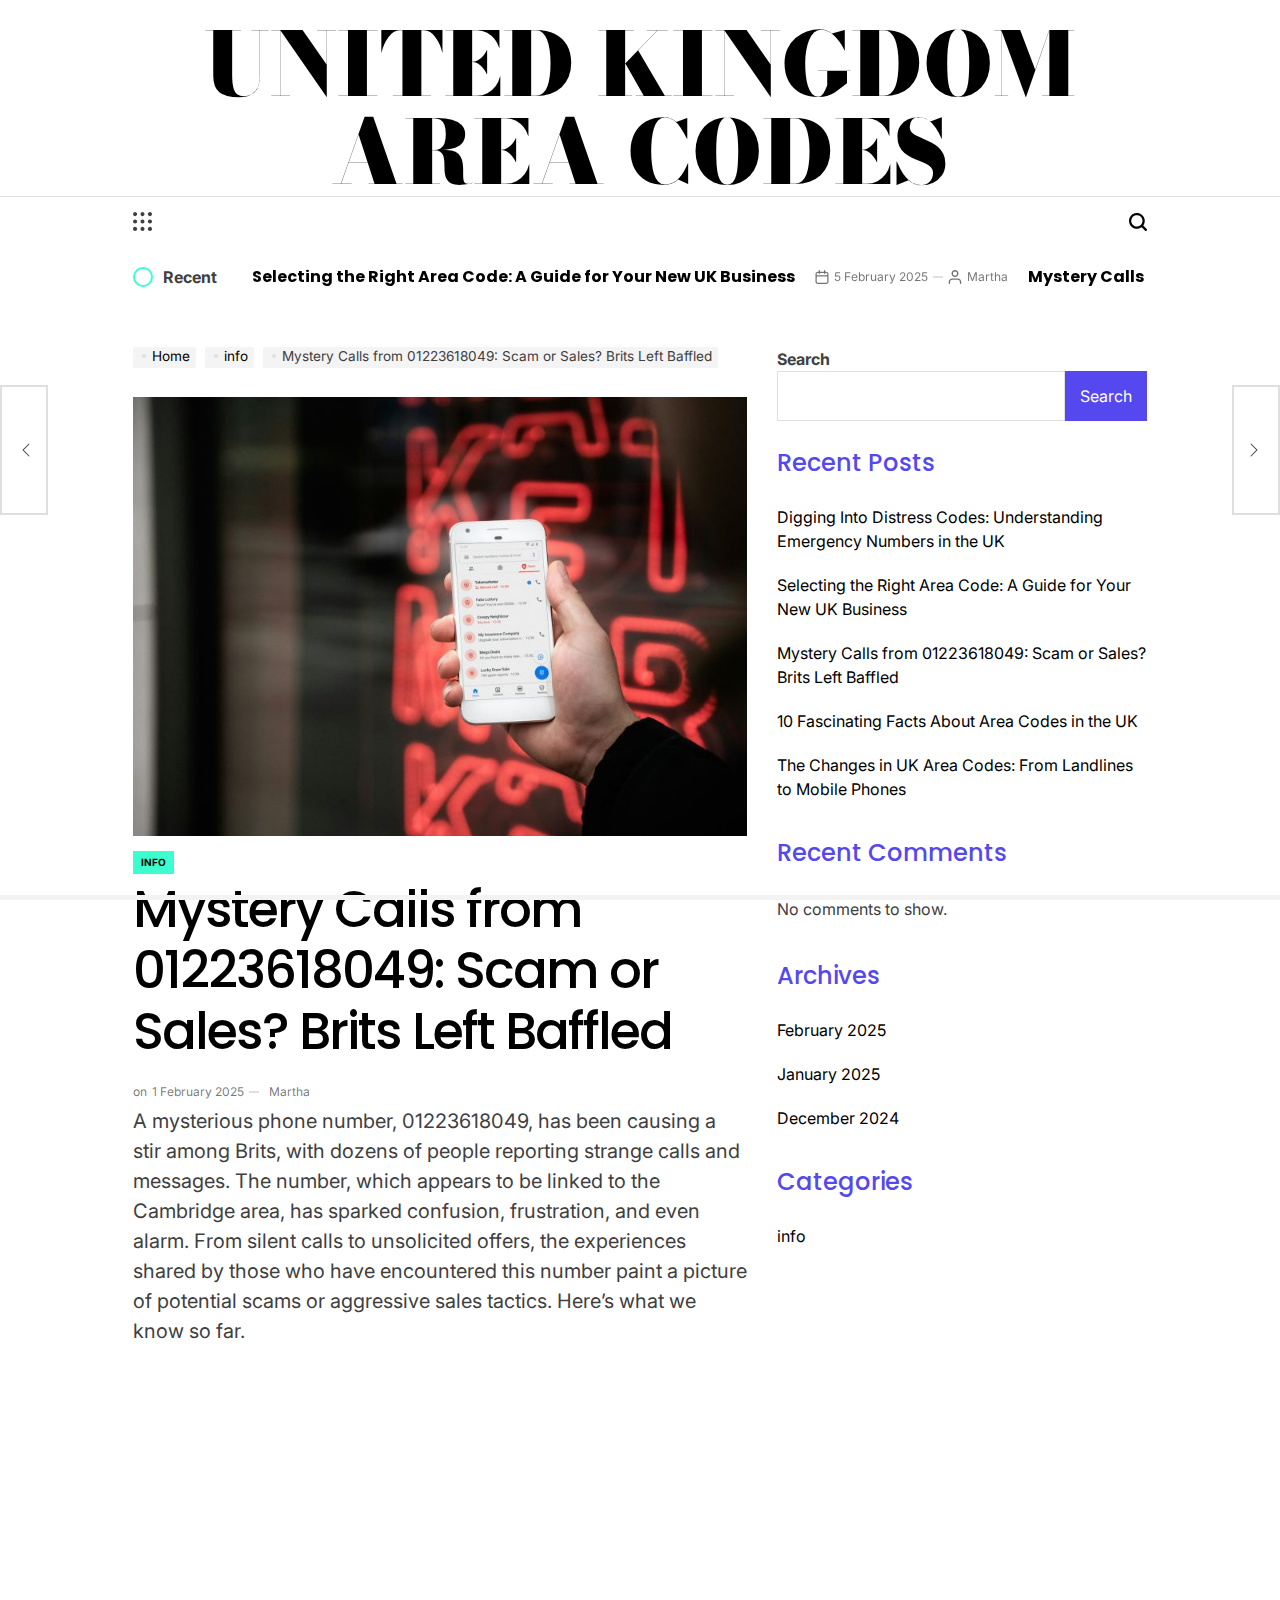
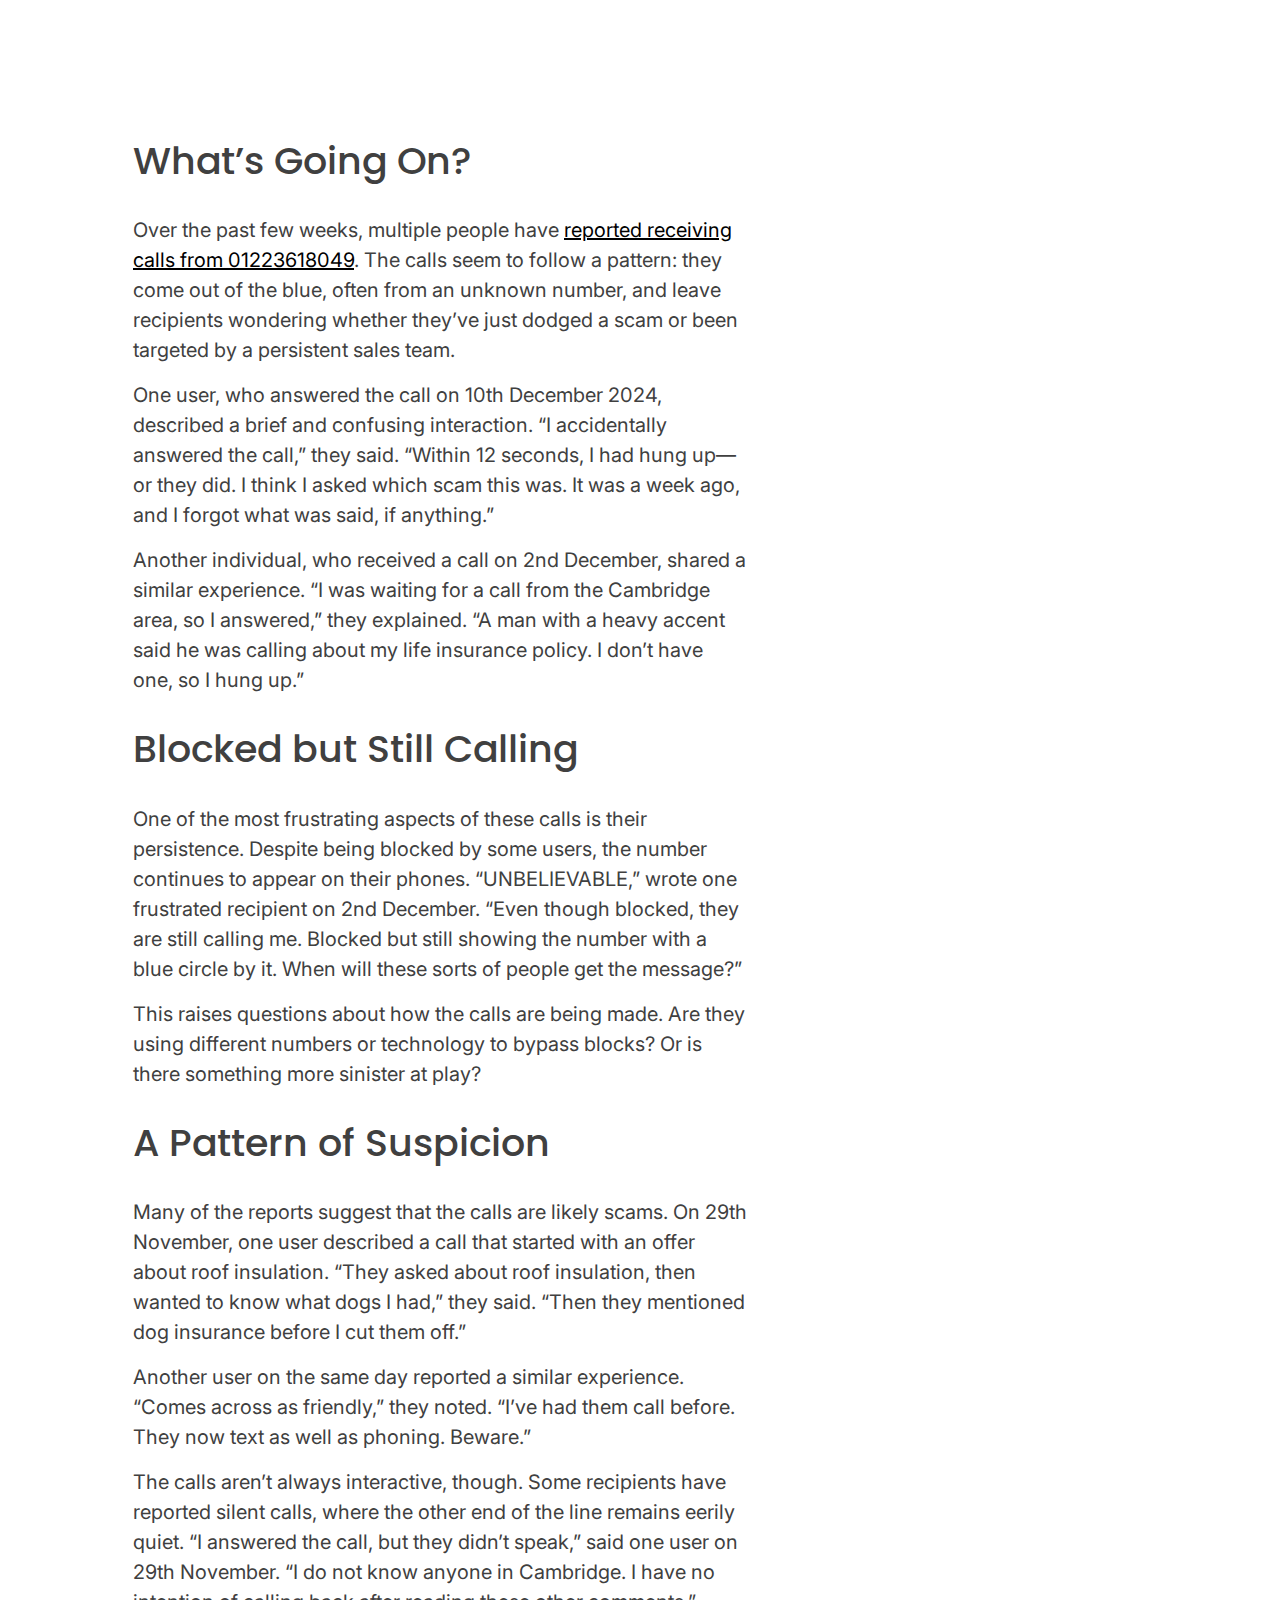
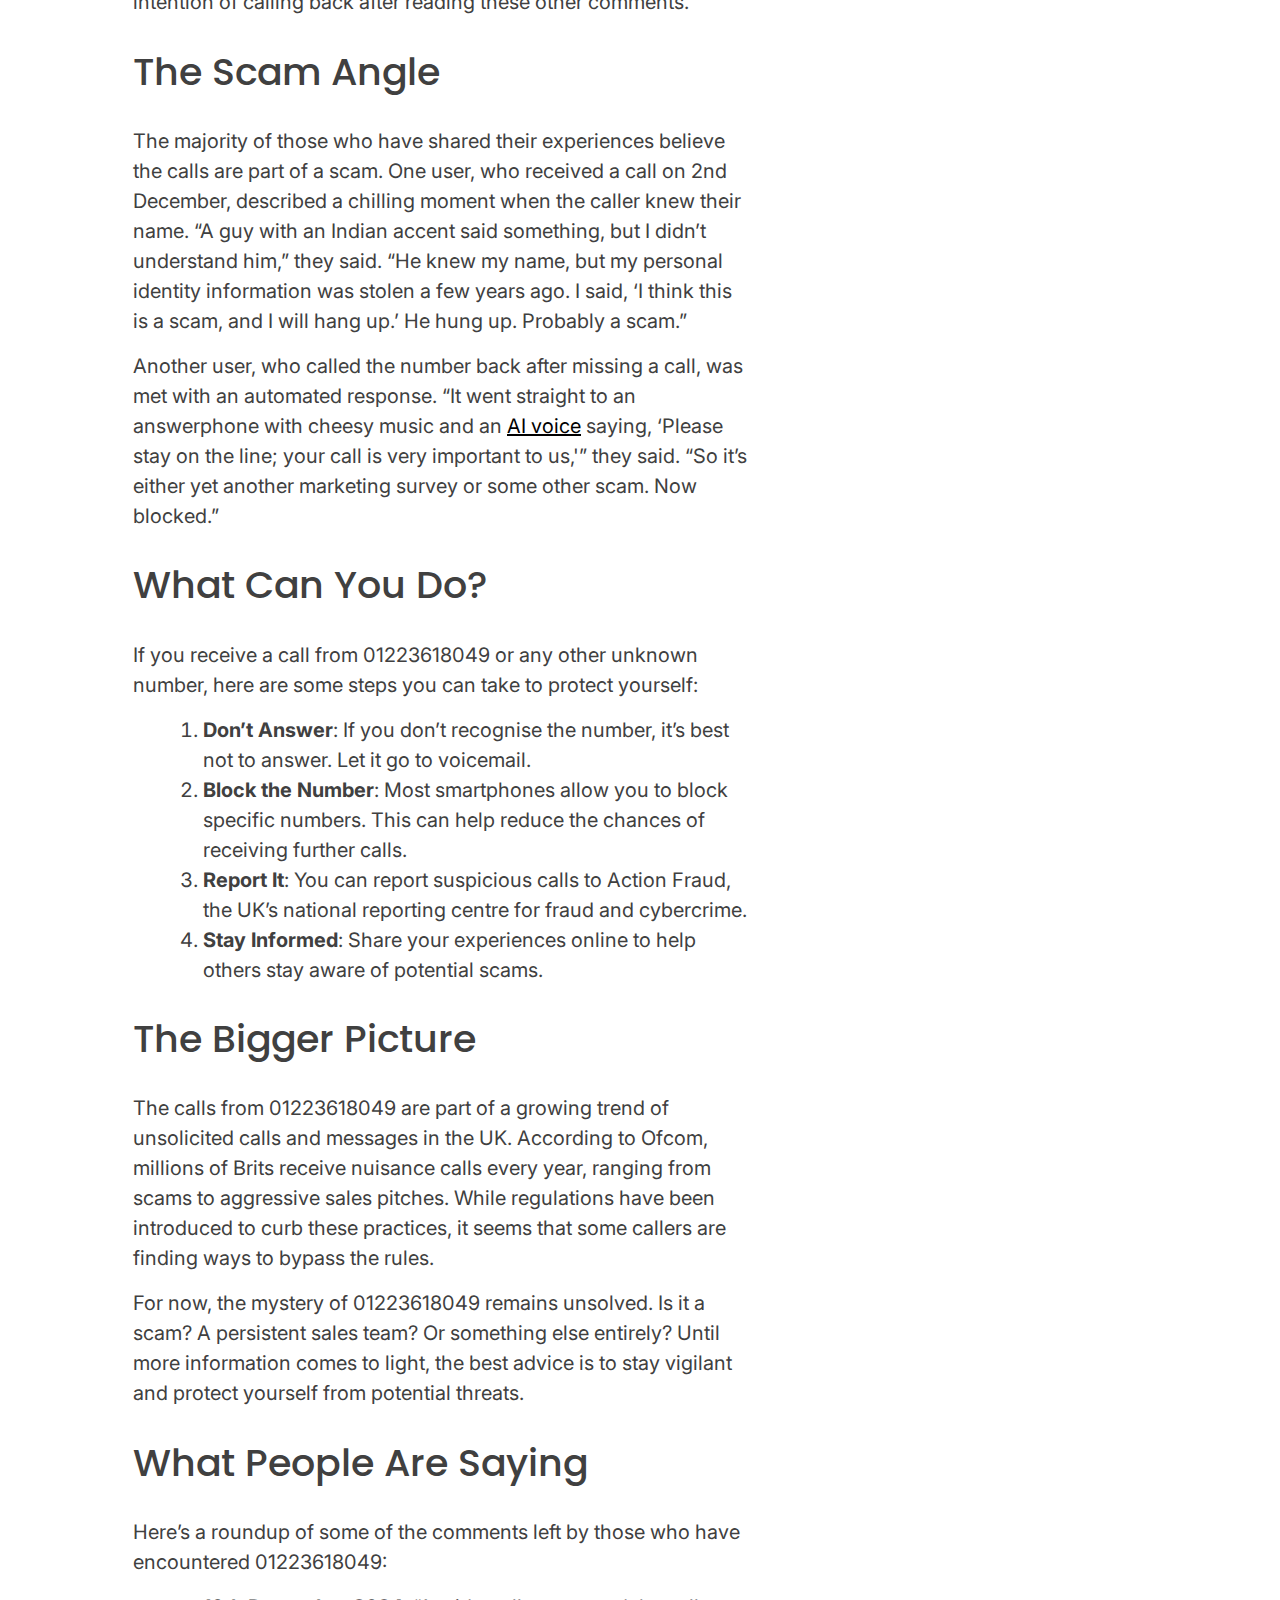
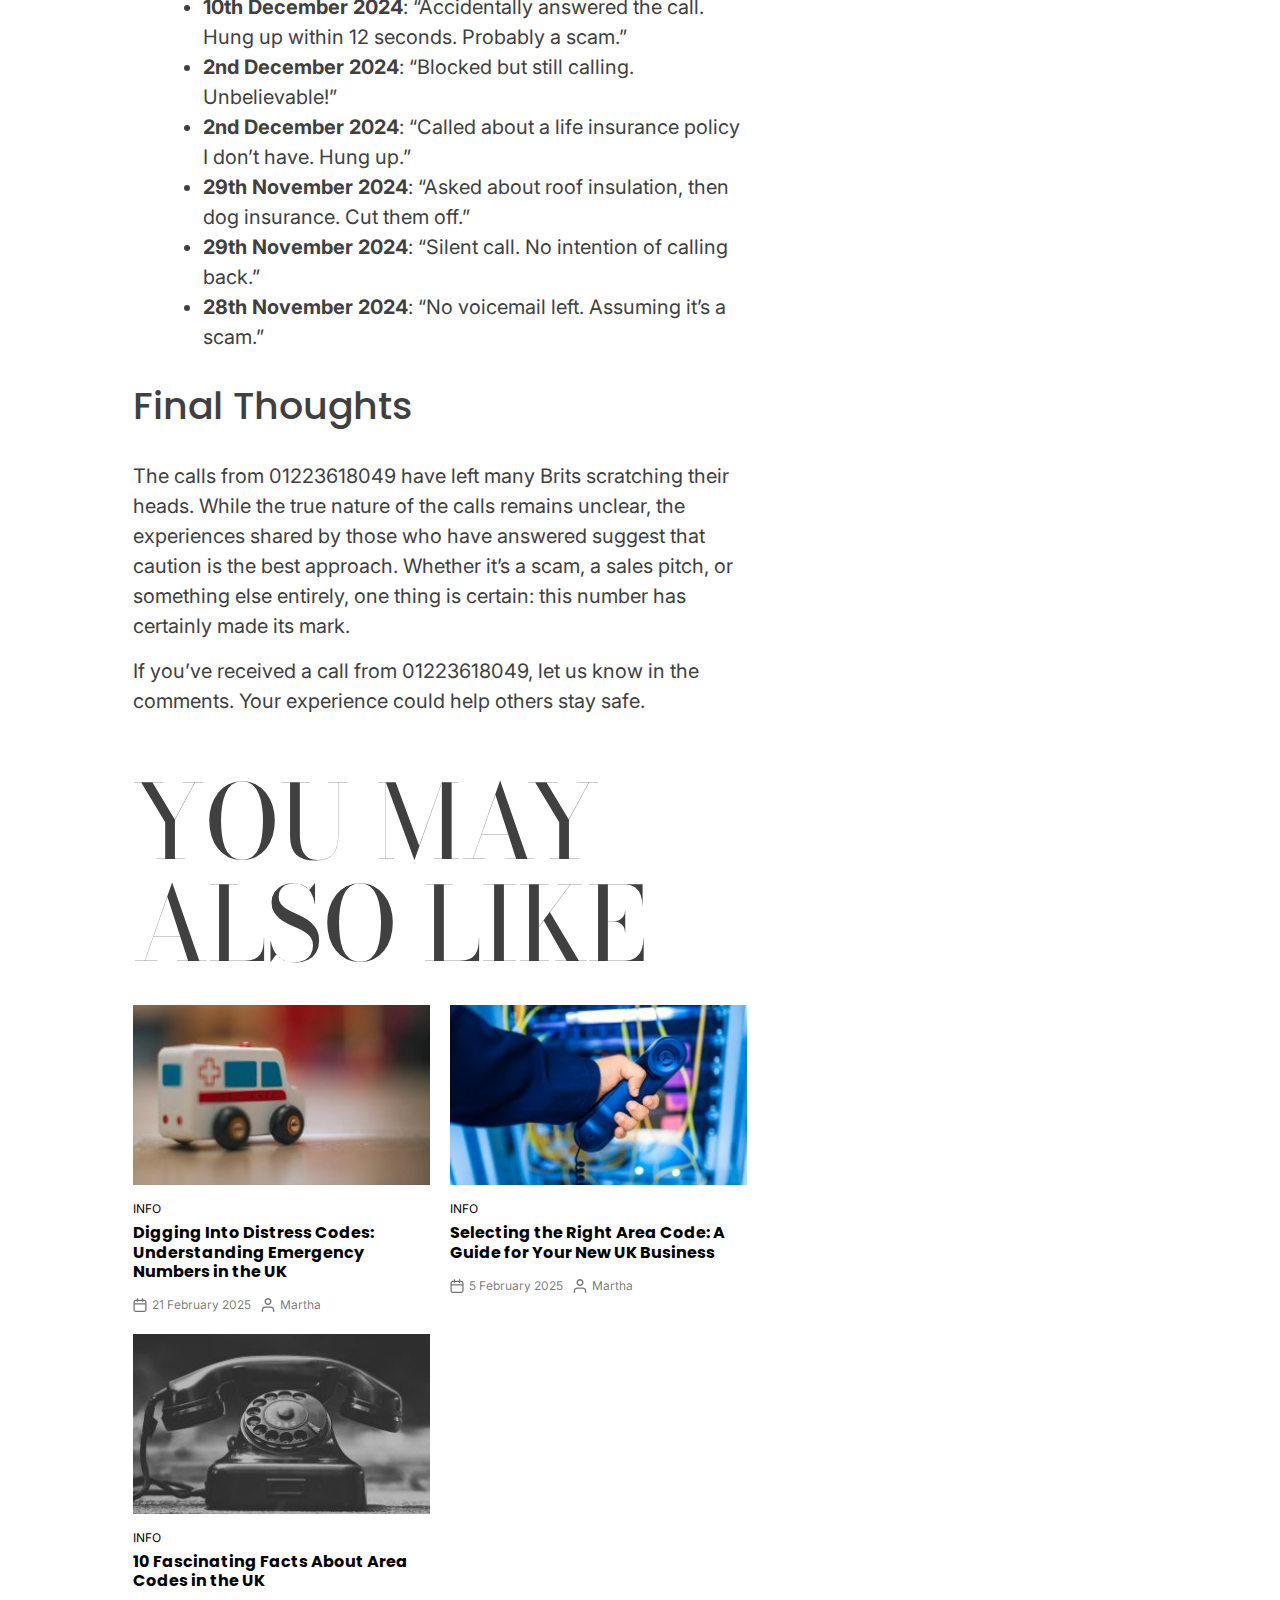
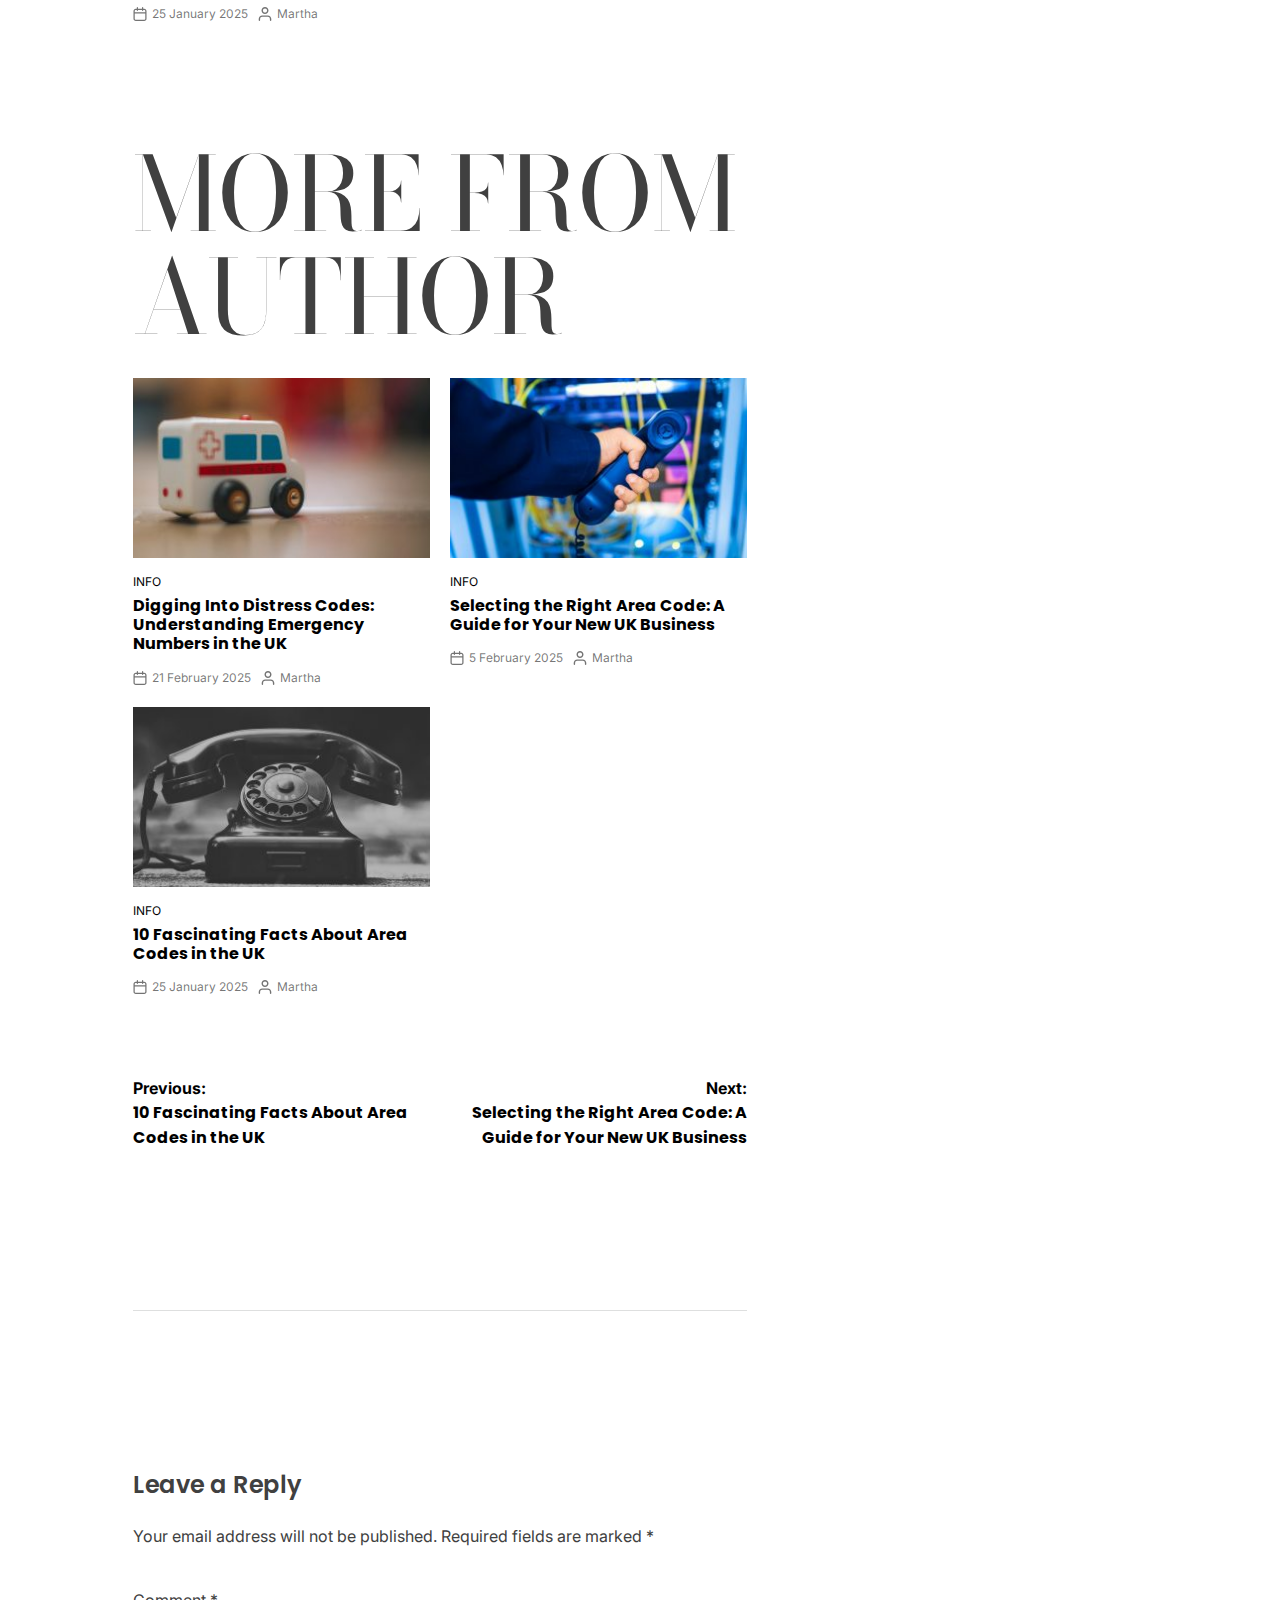
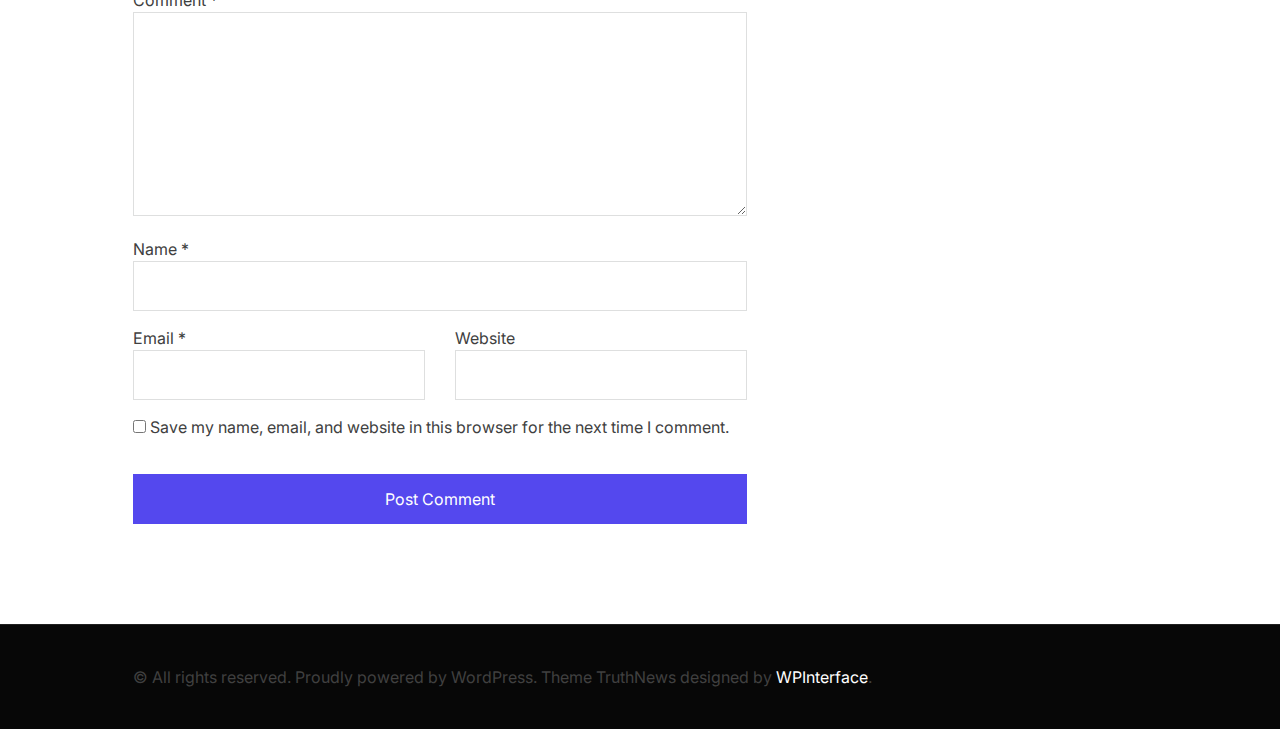
<file: mystery-calls-from-01223618049-scam-or-sales-brits-left-baffled/index.html>
<!DOCTYPE html>
<html lang="en-GB">
    <head>
        <meta charset="UTF-8">
        <meta name="viewport" content="width=device-width, initial-scale=1">
        <link rel="profile" href="https://gmpg.org/xfn/11">
        <title>Mystery Calls from 01223618049: Scam or Sales? Brits Left Baffled &#8211; United Kingdom Area codes</title>
<meta name="robots" content="max-image-preview:large">
	<style>img:is([sizes="auto" i], [sizes^="auto," i]) { contain-intrinsic-size: 3000px 1500px }</style>
	<link rel="alternate" type="application/rss+xml" title="United Kingdom Area codes &raquo; Feed" href="/feed/">
<link rel="alternate" type="application/rss+xml" title="United Kingdom Area codes &raquo; Comments Feed" href="/comments/feed/">
<link rel="alternate" type="application/rss+xml" title="United Kingdom Area codes &raquo; Mystery Calls from 01223618049: Scam or Sales? Brits Left Baffled Comments Feed" href="/mystery-calls-from-01223618049-scam-or-sales-brits-left-baffled/feed/">
<script>
window._wpemojiSettings = {"baseUrl":"https:\/\/s.w.org\/images\/core\/emoji\/15.0.3\/72x72\/","ext":".png","svgUrl":"https:\/\/s.w.org\/images\/core\/emoji\/15.0.3\/svg\/","svgExt":".svg","source":{"concatemoji":"\/wp-includes\/js\/wp-emoji-release.min.js?ver=6.7.2"}};
/*! This file is auto-generated */
!function(i,n){var o,s,e;function c(e){try{var t={supportTests:e,timestamp:(new Date).valueOf()};sessionStorage.setItem(o,JSON.stringify(t))}catch(e){}}function p(e,t,n){e.clearRect(0,0,e.canvas.width,e.canvas.height),e.fillText(t,0,0);var t=new Uint32Array(e.getImageData(0,0,e.canvas.width,e.canvas.height).data),r=(e.clearRect(0,0,e.canvas.width,e.canvas.height),e.fillText(n,0,0),new Uint32Array(e.getImageData(0,0,e.canvas.width,e.canvas.height).data));return t.every(function(e,t){return e===r[t]})}function u(e,t,n){switch(t){case"flag":return n(e,"🏳️‍⚧️","🏳️​⚧️")?!1:!n(e,"🇺🇳","🇺​🇳")&&!n(e,"🏴󠁧󠁢󠁥󠁮󠁧󠁿","🏴​󠁧​󠁢​󠁥​󠁮​󠁧​󠁿");case"emoji":return!n(e,"🐦‍⬛","🐦​⬛")}return!1}function f(e,t,n){var r="undefined"!=typeof WorkerGlobalScope&&self instanceof WorkerGlobalScope?new OffscreenCanvas(300,150):i.createElement("canvas"),a=r.getContext("2d",{willReadFrequently:!0}),o=(a.textBaseline="top",a.font="600 32px Arial",{});return e.forEach(function(e){o[e]=t(a,e,n)}),o}function t(e){var t=i.createElement("script");t.src=e,t.defer=!0,i.head.appendChild(t)}"undefined"!=typeof Promise&&(o="wpEmojiSettingsSupports",s=["flag","emoji"],n.supports={everything:!0,everythingExceptFlag:!0},e=new Promise(function(e){i.addEventListener("DOMContentLoaded",e,{once:!0})}),new Promise(function(t){var n=function(){try{var e=JSON.parse(sessionStorage.getItem(o));if("object"==typeof e&&"number"==typeof e.timestamp&&(new Date).valueOf()<e.timestamp+604800&&"object"==typeof e.supportTests)return e.supportTests}catch(e){}return null}();if(!n){if("undefined"!=typeof Worker&&"undefined"!=typeof OffscreenCanvas&&"undefined"!=typeof URL&&URL.createObjectURL&&"undefined"!=typeof Blob)try{var e="postMessage("+f.toString()+"("+[JSON.stringify(s),u.toString(),p.toString()].join(",")+"));",r=new Blob([e],{type:"text/javascript"}),a=new Worker(URL.createObjectURL(r),{name:"wpTestEmojiSupports"});return void(a.onmessage=function(e){c(n=e.data),a.terminate(),t(n)})}catch(e){}c(n=f(s,u,p))}t(n)}).then(function(e){for(var t in e)n.supports[t]=e[t],n.supports.everything=n.supports.everything&&n.supports[t],"flag"!==t&&(n.supports.everythingExceptFlag=n.supports.everythingExceptFlag&&n.supports[t]);n.supports.everythingExceptFlag=n.supports.everythingExceptFlag&&!n.supports.flag,n.DOMReady=!1,n.readyCallback=function(){n.DOMReady=!0}}).then(function(){return e}).then(function(){var e;n.supports.everything||(n.readyCallback(),(e=n.source||{}).concatemoji?t(e.concatemoji):e.wpemoji&&e.twemoji&&(t(e.twemoji),t(e.wpemoji)))}))}((window,document),window._wpemojiSettings);
</script>
<style id="wp-emoji-styles-inline-css">img.wp-smiley, img.emoji {
		display: inline !important;
		border: none !important;
		box-shadow: none !important;
		height: 1em !important;
		width: 1em !important;
		margin: 0 0.07em !important;
		vertical-align: -0.1em !important;
		background: none !important;
		padding: 0 !important;
	}</style>
<link rel="stylesheet" id="wp-block-library-css" href="/wp-includes/css/dist/block-library/style.min.css?ver=6.7.2" media="all">
<style id="wp-block-library-theme-inline-css">.wp-block-audio :where(figcaption){color:#555;font-size:13px;text-align:center}.is-dark-theme .wp-block-audio :where(figcaption){color:#ffffffa6}.wp-block-audio{margin:0 0 1em}.wp-block-code{border:1px solid #ccc;border-radius:4px;font-family:Menlo,Consolas,monaco,monospace;padding:.8em 1em}.wp-block-embed :where(figcaption){color:#555;font-size:13px;text-align:center}.is-dark-theme .wp-block-embed :where(figcaption){color:#ffffffa6}.wp-block-embed{margin:0 0 1em}.blocks-gallery-caption{color:#555;font-size:13px;text-align:center}.is-dark-theme .blocks-gallery-caption{color:#ffffffa6}:root :where(.wp-block-image figcaption){color:#555;font-size:13px;text-align:center}.is-dark-theme :root :where(.wp-block-image figcaption){color:#ffffffa6}.wp-block-image{margin:0 0 1em}.wp-block-pullquote{border-bottom:4px solid;border-top:4px solid;color:currentColor;margin-bottom:1.75em}.wp-block-pullquote cite,.wp-block-pullquote footer,.wp-block-pullquote__citation{color:currentColor;font-size:.8125em;font-style:normal;text-transform:uppercase}.wp-block-quote{border-left:.25em solid;margin:0 0 1.75em;padding-left:1em}.wp-block-quote cite,.wp-block-quote footer{color:currentColor;font-size:.8125em;font-style:normal;position:relative}.wp-block-quote:where(.has-text-align-right){border-left:none;border-right:.25em solid;padding-left:0;padding-right:1em}.wp-block-quote:where(.has-text-align-center){border:none;padding-left:0}.wp-block-quote.is-large,.wp-block-quote.is-style-large,.wp-block-quote:where(.is-style-plain){border:none}.wp-block-search .wp-block-search__label{font-weight:700}.wp-block-search__button{border:1px solid #ccc;padding:.375em .625em}:where(.wp-block-group.has-background){padding:1.25em 2.375em}.wp-block-separator.has-css-opacity{opacity:.4}.wp-block-separator{border:none;border-bottom:2px solid;margin-left:auto;margin-right:auto}.wp-block-separator.has-alpha-channel-opacity{opacity:1}.wp-block-separator:not(.is-style-wide):not(.is-style-dots){width:100px}.wp-block-separator.has-background:not(.is-style-dots){border-bottom:none;height:1px}.wp-block-separator.has-background:not(.is-style-wide):not(.is-style-dots){height:2px}.wp-block-table{margin:0 0 1em}.wp-block-table td,.wp-block-table th{word-break:normal}.wp-block-table :where(figcaption){color:#555;font-size:13px;text-align:center}.is-dark-theme .wp-block-table :where(figcaption){color:#ffffffa6}.wp-block-video :where(figcaption){color:#555;font-size:13px;text-align:center}.is-dark-theme .wp-block-video :where(figcaption){color:#ffffffa6}.wp-block-video{margin:0 0 1em}:root :where(.wp-block-template-part.has-background){margin-bottom:0;margin-top:0;padding:1.25em 2.375em}</style>
<style id="classic-theme-styles-inline-css">/*! This file is auto-generated */
.wp-block-button__link{color:#fff;background-color:#32373c;border-radius:9999px;box-shadow:none;text-decoration:none;padding:calc(.667em + 2px) calc(1.333em + 2px);font-size:1.125em}.wp-block-file__button{background:#32373c;color:#fff;text-decoration:none}</style>
<style id="global-styles-inline-css">:root{--wp--preset--aspect-ratio--square: 1;--wp--preset--aspect-ratio--4-3: 4/3;--wp--preset--aspect-ratio--3-4: 3/4;--wp--preset--aspect-ratio--3-2: 3/2;--wp--preset--aspect-ratio--2-3: 2/3;--wp--preset--aspect-ratio--16-9: 16/9;--wp--preset--aspect-ratio--9-16: 9/16;--wp--preset--color--black: #000000;--wp--preset--color--cyan-bluish-gray: #abb8c3;--wp--preset--color--white: #ffffff;--wp--preset--color--pale-pink: #f78da7;--wp--preset--color--vivid-red: #cf2e2e;--wp--preset--color--luminous-vivid-orange: #ff6900;--wp--preset--color--luminous-vivid-amber: #fcb900;--wp--preset--color--light-green-cyan: #7bdcb5;--wp--preset--color--vivid-green-cyan: #00d084;--wp--preset--color--pale-cyan-blue: #8ed1fc;--wp--preset--color--vivid-cyan-blue: #0693e3;--wp--preset--color--vivid-purple: #9b51e0;--wp--preset--gradient--vivid-cyan-blue-to-vivid-purple: linear-gradient(135deg,rgba(6,147,227,1) 0%,rgb(155,81,224) 100%);--wp--preset--gradient--light-green-cyan-to-vivid-green-cyan: linear-gradient(135deg,rgb(122,220,180) 0%,rgb(0,208,130) 100%);--wp--preset--gradient--luminous-vivid-amber-to-luminous-vivid-orange: linear-gradient(135deg,rgba(252,185,0,1) 0%,rgba(255,105,0,1) 100%);--wp--preset--gradient--luminous-vivid-orange-to-vivid-red: linear-gradient(135deg,rgba(255,105,0,1) 0%,rgb(207,46,46) 100%);--wp--preset--gradient--very-light-gray-to-cyan-bluish-gray: linear-gradient(135deg,rgb(238,238,238) 0%,rgb(169,184,195) 100%);--wp--preset--gradient--cool-to-warm-spectrum: linear-gradient(135deg,rgb(74,234,220) 0%,rgb(151,120,209) 20%,rgb(207,42,186) 40%,rgb(238,44,130) 60%,rgb(251,105,98) 80%,rgb(254,248,76) 100%);--wp--preset--gradient--blush-light-purple: linear-gradient(135deg,rgb(255,206,236) 0%,rgb(152,150,240) 100%);--wp--preset--gradient--blush-bordeaux: linear-gradient(135deg,rgb(254,205,165) 0%,rgb(254,45,45) 50%,rgb(107,0,62) 100%);--wp--preset--gradient--luminous-dusk: linear-gradient(135deg,rgb(255,203,112) 0%,rgb(199,81,192) 50%,rgb(65,88,208) 100%);--wp--preset--gradient--pale-ocean: linear-gradient(135deg,rgb(255,245,203) 0%,rgb(182,227,212) 50%,rgb(51,167,181) 100%);--wp--preset--gradient--electric-grass: linear-gradient(135deg,rgb(202,248,128) 0%,rgb(113,206,126) 100%);--wp--preset--gradient--midnight: linear-gradient(135deg,rgb(2,3,129) 0%,rgb(40,116,252) 100%);--wp--preset--font-size--small: 13px;--wp--preset--font-size--medium: 20px;--wp--preset--font-size--large: 36px;--wp--preset--font-size--x-large: 42px;--wp--preset--spacing--20: 0.44rem;--wp--preset--spacing--30: 0.67rem;--wp--preset--spacing--40: 1rem;--wp--preset--spacing--50: 1.5rem;--wp--preset--spacing--60: 2.25rem;--wp--preset--spacing--70: 3.38rem;--wp--preset--spacing--80: 5.06rem;--wp--preset--shadow--natural: 6px 6px 9px rgba(0, 0, 0, 0.2);--wp--preset--shadow--deep: 12px 12px 50px rgba(0, 0, 0, 0.4);--wp--preset--shadow--sharp: 6px 6px 0px rgba(0, 0, 0, 0.2);--wp--preset--shadow--outlined: 6px 6px 0px -3px rgba(255, 255, 255, 1), 6px 6px rgba(0, 0, 0, 1);--wp--preset--shadow--crisp: 6px 6px 0px rgba(0, 0, 0, 1);}:where(.is-layout-flex){gap: 0.5em;}:where(.is-layout-grid){gap: 0.5em;}body .is-layout-flex{display: flex;}.is-layout-flex{flex-wrap: wrap;align-items: center;}.is-layout-flex > :is(*, div){margin: 0;}body .is-layout-grid{display: grid;}.is-layout-grid > :is(*, div){margin: 0;}:where(.wp-block-columns.is-layout-flex){gap: 2em;}:where(.wp-block-columns.is-layout-grid){gap: 2em;}:where(.wp-block-post-template.is-layout-flex){gap: 1.25em;}:where(.wp-block-post-template.is-layout-grid){gap: 1.25em;}.has-black-color{color: var(--wp--preset--color--black) !important;}.has-cyan-bluish-gray-color{color: var(--wp--preset--color--cyan-bluish-gray) !important;}.has-white-color{color: var(--wp--preset--color--white) !important;}.has-pale-pink-color{color: var(--wp--preset--color--pale-pink) !important;}.has-vivid-red-color{color: var(--wp--preset--color--vivid-red) !important;}.has-luminous-vivid-orange-color{color: var(--wp--preset--color--luminous-vivid-orange) !important;}.has-luminous-vivid-amber-color{color: var(--wp--preset--color--luminous-vivid-amber) !important;}.has-light-green-cyan-color{color: var(--wp--preset--color--light-green-cyan) !important;}.has-vivid-green-cyan-color{color: var(--wp--preset--color--vivid-green-cyan) !important;}.has-pale-cyan-blue-color{color: var(--wp--preset--color--pale-cyan-blue) !important;}.has-vivid-cyan-blue-color{color: var(--wp--preset--color--vivid-cyan-blue) !important;}.has-vivid-purple-color{color: var(--wp--preset--color--vivid-purple) !important;}.has-black-background-color{background-color: var(--wp--preset--color--black) !important;}.has-cyan-bluish-gray-background-color{background-color: var(--wp--preset--color--cyan-bluish-gray) !important;}.has-white-background-color{background-color: var(--wp--preset--color--white) !important;}.has-pale-pink-background-color{background-color: var(--wp--preset--color--pale-pink) !important;}.has-vivid-red-background-color{background-color: var(--wp--preset--color--vivid-red) !important;}.has-luminous-vivid-orange-background-color{background-color: var(--wp--preset--color--luminous-vivid-orange) !important;}.has-luminous-vivid-amber-background-color{background-color: var(--wp--preset--color--luminous-vivid-amber) !important;}.has-light-green-cyan-background-color{background-color: var(--wp--preset--color--light-green-cyan) !important;}.has-vivid-green-cyan-background-color{background-color: var(--wp--preset--color--vivid-green-cyan) !important;}.has-pale-cyan-blue-background-color{background-color: var(--wp--preset--color--pale-cyan-blue) !important;}.has-vivid-cyan-blue-background-color{background-color: var(--wp--preset--color--vivid-cyan-blue) !important;}.has-vivid-purple-background-color{background-color: var(--wp--preset--color--vivid-purple) !important;}.has-black-border-color{border-color: var(--wp--preset--color--black) !important;}.has-cyan-bluish-gray-border-color{border-color: var(--wp--preset--color--cyan-bluish-gray) !important;}.has-white-border-color{border-color: var(--wp--preset--color--white) !important;}.has-pale-pink-border-color{border-color: var(--wp--preset--color--pale-pink) !important;}.has-vivid-red-border-color{border-color: var(--wp--preset--color--vivid-red) !important;}.has-luminous-vivid-orange-border-color{border-color: var(--wp--preset--color--luminous-vivid-orange) !important;}.has-luminous-vivid-amber-border-color{border-color: var(--wp--preset--color--luminous-vivid-amber) !important;}.has-light-green-cyan-border-color{border-color: var(--wp--preset--color--light-green-cyan) !important;}.has-vivid-green-cyan-border-color{border-color: var(--wp--preset--color--vivid-green-cyan) !important;}.has-pale-cyan-blue-border-color{border-color: var(--wp--preset--color--pale-cyan-blue) !important;}.has-vivid-cyan-blue-border-color{border-color: var(--wp--preset--color--vivid-cyan-blue) !important;}.has-vivid-purple-border-color{border-color: var(--wp--preset--color--vivid-purple) !important;}.has-vivid-cyan-blue-to-vivid-purple-gradient-background{background: var(--wp--preset--gradient--vivid-cyan-blue-to-vivid-purple) !important;}.has-light-green-cyan-to-vivid-green-cyan-gradient-background{background: var(--wp--preset--gradient--light-green-cyan-to-vivid-green-cyan) !important;}.has-luminous-vivid-amber-to-luminous-vivid-orange-gradient-background{background: var(--wp--preset--gradient--luminous-vivid-amber-to-luminous-vivid-orange) !important;}.has-luminous-vivid-orange-to-vivid-red-gradient-background{background: var(--wp--preset--gradient--luminous-vivid-orange-to-vivid-red) !important;}.has-very-light-gray-to-cyan-bluish-gray-gradient-background{background: var(--wp--preset--gradient--very-light-gray-to-cyan-bluish-gray) !important;}.has-cool-to-warm-spectrum-gradient-background{background: var(--wp--preset--gradient--cool-to-warm-spectrum) !important;}.has-blush-light-purple-gradient-background{background: var(--wp--preset--gradient--blush-light-purple) !important;}.has-blush-bordeaux-gradient-background{background: var(--wp--preset--gradient--blush-bordeaux) !important;}.has-luminous-dusk-gradient-background{background: var(--wp--preset--gradient--luminous-dusk) !important;}.has-pale-ocean-gradient-background{background: var(--wp--preset--gradient--pale-ocean) !important;}.has-electric-grass-gradient-background{background: var(--wp--preset--gradient--electric-grass) !important;}.has-midnight-gradient-background{background: var(--wp--preset--gradient--midnight) !important;}.has-small-font-size{font-size: var(--wp--preset--font-size--small) !important;}.has-medium-font-size{font-size: var(--wp--preset--font-size--medium) !important;}.has-large-font-size{font-size: var(--wp--preset--font-size--large) !important;}.has-x-large-font-size{font-size: var(--wp--preset--font-size--x-large) !important;}
:where(.wp-block-post-template.is-layout-flex){gap: 1.25em;}:where(.wp-block-post-template.is-layout-grid){gap: 1.25em;}
:where(.wp-block-columns.is-layout-flex){gap: 2em;}:where(.wp-block-columns.is-layout-grid){gap: 2em;}
:root :where(.wp-block-pullquote){font-size: 1.5em;line-height: 1.6;}</style>
<link rel="stylesheet" id="truthnews-load-google-fonts-css" href="/wp-content/fonts/650d058ffad760167dd880e4d56ff318.css?ver=1.0.0" media="all">
<link rel="stylesheet" id="swiper-css" href="/wp-content/themes/truthnews/assets/css/swiper-bundle.min.css?ver=6.7.2" media="all">
<link rel="stylesheet" id="truthnews-style-css" href="/wp-content/themes/truthnews/style.css?ver=1.0.0" media="all">
<style id="truthnews-style-inline-css"></style>
<link rel="stylesheet" id="truthnews-comments-css" href="/wp-content/themes/truthnews/assets/css/comments.min.css?ver=1.0.0" media="all">
<link rel="stylesheet" id="truthnews-preloader-css" href="/wp-content/themes/truthnews/assets/css/preloader-style-1.css?ver=6.7.2" media="all">
<link rel="https://api.w.org/" href="/wp-json/">
<link rel="alternate" title="JSON" type="application/json" href="/wp-json/wp/v2/posts/29">
<link rel="EditURI" type="application/rsd+xml" title="RSD" href="/xmlrpc.php?rsd">
<meta name="generator" content="WordPress 6.7.2">
<link rel="canonical" href="/mystery-calls-from-01223618049-scam-or-sales-brits-left-baffled/">
<link rel="shortlink" href="/?p=29">
<link rel="alternate" title="oEmbed (JSON)" type="application/json+oembed" href="/wp-json/oembed/1.0/embed?url=http%3A%2F%2F%2Fmystery-calls-from-01223618049-scam-or-sales-brits-left-baffled%2F">
<link rel="alternate" title="oEmbed (XML)" type="text/xml+oembed" href="/wp-json/oembed/1.0/embed?url=http%3A%2F%2F%2Fmystery-calls-from-01223618049-scam-or-sales-brits-left-baffled%2F#038;format=xml">
<link rel="pingback" href="/xmlrpc.php">
<link rel="icon" href="/wp-content/uploads/2025/02/cropped-699122-32x32.jpeg" sizes="32x32">
<link rel="icon" href="/wp-content/uploads/2025/02/cropped-699122-192x192.jpeg" sizes="192x192">
<link rel="apple-touch-icon" href="/wp-content/uploads/2025/02/cropped-699122-180x180.jpeg">
<meta name="msapplication-TileImage" content="/wp-content/uploads/2025/02/cropped-699122-270x270.jpeg">
    </head>
<body class="post-template-default single single-post postid-29 single-format-standard wp-embed-responsive has-sidebar right-sidebar has-sticky-sidebar">
<div id="page" class="site">
    <a class="skip-link screen-reader-text" href="#site-content">Skip to content</a>
<div id="wpi-preloader">
    <div class="wpi-preloader-wrapper">
                        <div class="site-preloader site-preloader-1"></div>
                    </div>
</div>

<header id="masthead" class="site-header site-header-3 ">
    <div class="site-header-responsive has-sticky-navigation hide-on-desktop">
    <div class="wrapper header-wrapper">
        <div class="header-components header-components-left">
            <button class="toggle nav-toggle" data-toggle-target=".menu-modal" data-toggle-body-class="showing-menu-modal" aria-expanded="false" data-set-focus=".close-nav-toggle">
                <span class="wpi-menu-icon">
                    <span></span>
                    <span></span>
                </span>
            </button><!-- .nav-toggle -->
        </div>
        <div class="header-components header-components-center">

            <div class="site-branding">
                                    <div class="site-title">
                        <a href="/">United Kingdom Area codes</a>
</div>
                                </div>
<!-- .site-branding -->
        </div>
        <div class="header-components header-components-right">
            <button class="toggle search-toggle" data-toggle-target=".search-modal" data-toggle-body-class="showing-search-modal" data-set-focus=".search-modal .search-field" aria-expanded="false">
                <svg class="svg-icon" aria-hidden="true" role="img" focusable="false" xmlns="http://www.w3.org/2000/svg" width="18" height="18" viewbox="0 0 18 18"><path fill="currentColor" d="M 7.117188 0.0351562 C 5.304688 0.226562 3.722656 0.960938 2.425781 2.203125 C 1.152344 3.421875 0.359375 4.964844 0.0820312 6.753906 C -0.00390625 7.304688 -0.00390625 8.445312 0.0820312 8.992188 C 0.625 12.5 3.265625 15.132812 6.785156 15.667969 C 7.335938 15.753906 8.414062 15.753906 8.964844 15.667969 C 10.148438 15.484375 11.261719 15.066406 12.179688 14.457031 C 12.375 14.328125 12.546875 14.214844 12.566406 14.207031 C 12.578125 14.199219 13.414062 15.007812 14.410156 16.003906 C 15.832031 17.421875 16.261719 17.832031 16.398438 17.898438 C 16.542969 17.964844 16.632812 17.984375 16.875 17.980469 C 17.128906 17.980469 17.203125 17.964844 17.355469 17.882812 C 17.597656 17.757812 17.777344 17.574219 17.890625 17.335938 C 17.964844 17.171875 17.984375 17.089844 17.984375 16.859375 C 17.980469 16.371094 18.011719 16.414062 15.988281 14.363281 L 14.207031 12.5625 L 14.460938 12.175781 C 15.074219 11.242188 15.484375 10.152344 15.667969 8.992188 C 15.753906 8.445312 15.753906 7.304688 15.667969 6.75 C 15.398438 4.976562 14.597656 3.421875 13.324219 2.203125 C 12.144531 1.070312 10.75 0.371094 9.125 0.101562 C 8.644531 0.0195312 7.574219 -0.015625 7.117188 0.0351562 Z M 8.941406 2.355469 C 10.972656 2.753906 12.625 4.226562 13.234375 6.1875 C 13.78125 7.953125 13.453125 9.824219 12.339844 11.285156 C 12.058594 11.65625 11.433594 12.25 11.054688 12.503906 C 9.355469 13.660156 7.1875 13.8125 5.367188 12.898438 C 2.886719 11.652344 1.691406 8.835938 2.515625 6.1875 C 3.132812 4.222656 4.796875 2.730469 6.808594 2.359375 C 7.332031 2.261719 7.398438 2.257812 8.015625 2.265625 C 8.382812 2.277344 8.683594 2.304688 8.941406 2.355469 Z M 8.941406 2.355469 "></path></svg>            </button><!-- .search-toggle -->
        </div>
    </div>
</div>    <div class="site-header-desktop hide-on-tablet hide-on-mobile">
        <div class="header-branding-area">
            <div class="wrapper header-wrapper">
                <div class="header-components header-components-center">
                    
<div class="site-branding">
            <h1 class="site-title">
            <a href="/">United Kingdom Area codes</a>
</h1>
        
    </div>
<!-- .site-branding -->
                </div>
            </div>
        </div>
        <div class="header-navigation-area">
            <div class="wrapper header-wrapper">
                                    <div class="header-components header-components-left">
                        <div class="site-drawer-menu-icon" aria-label="Open menu" tabindex="0">
                            <svg class="svg-icon" aria-hidden="true" role="img" focusable="false" xmlns="http://www.w3.org/2000/svg" width="20" height="20" viewbox="0 0 12 12"><path fill="currentColor" d="M1.2 2.5C.6 2.5 0 1.9 0 1.2 0 .6.6 0 1.2 0c.7 0 1.3.6 1.3 1.2 0 .7-.6 1.3-1.3 1.3zm4.5 0c-.7 0-1.2-.6-1.2-1.3C4.5.6 5 0 5.7 0s1.2.6 1.2 1.2c0 .7-.5 1.3-1.2 1.3zm4.5 0c-.7 0-1.3-.6-1.3-1.3 0-.6.6-1.2 1.3-1.2.7 0 1.2.6 1.2 1.2 0 .7-.5 1.3-1.2 1.3zm-9 4.4C.6 6.9 0 6.4 0 5.7s.6-1.2 1.2-1.2c.7 0 1.3.5 1.3 1.2s-.6 1.2-1.3 1.2zm4.5 0c-.7 0-1.2-.5-1.2-1.2S5 4.5 5.7 4.5s1.2.5 1.2 1.2-.5 1.2-1.2 1.2zm4.5 0c-.7 0-1.3-.5-1.3-1.2s.6-1.2 1.3-1.2c.7 0 1.2.5 1.2 1.2s-.5 1.2-1.2 1.2zm-9 4.5c-.6 0-1.2-.5-1.2-1.2s.6-1.3 1.2-1.3c.7 0 1.3.6 1.3 1.3 0 .7-.6 1.2-1.3 1.2zm4.5 0c-.7 0-1.2-.5-1.2-1.2S5 8.9 5.7 8.9s1.2.6 1.2 1.3c0 .7-.5 1.2-1.2 1.2zm4.5 0c-.7 0-1.3-.5-1.3-1.2s.6-1.3 1.3-1.3c.7 0 1.2.6 1.2 1.3 0 .7-.5 1.2-1.2 1.2z"></path></svg>                        </div>
                    </div>
                                <div class="header-components header-components-center">
                    <div class="header-navigation-wrapper">
                                                    <nav class="primary-menu-wrapper ">
                                <ul class="primary-menu reset-list-style fallback-menu">
                                                                    </ul>
                            </nav>
                                            </div>
<!-- .header-navigation-wrapper -->
                </div>
                <div class="header-components header-components-right">
                        <button class="toggle search-toggle desktop-search-toggle" data-toggle-target=".search-modal" data-toggle-body-class="showing-search-modal" data-set-focus=".search-modal .search-field" aria-expanded="false">
                            <svg class="svg-icon" aria-hidden="true" role="img" focusable="false" xmlns="http://www.w3.org/2000/svg" width="18" height="18" viewbox="0 0 18 18"><path fill="currentColor" d="M 7.117188 0.0351562 C 5.304688 0.226562 3.722656 0.960938 2.425781 2.203125 C 1.152344 3.421875 0.359375 4.964844 0.0820312 6.753906 C -0.00390625 7.304688 -0.00390625 8.445312 0.0820312 8.992188 C 0.625 12.5 3.265625 15.132812 6.785156 15.667969 C 7.335938 15.753906 8.414062 15.753906 8.964844 15.667969 C 10.148438 15.484375 11.261719 15.066406 12.179688 14.457031 C 12.375 14.328125 12.546875 14.214844 12.566406 14.207031 C 12.578125 14.199219 13.414062 15.007812 14.410156 16.003906 C 15.832031 17.421875 16.261719 17.832031 16.398438 17.898438 C 16.542969 17.964844 16.632812 17.984375 16.875 17.980469 C 17.128906 17.980469 17.203125 17.964844 17.355469 17.882812 C 17.597656 17.757812 17.777344 17.574219 17.890625 17.335938 C 17.964844 17.171875 17.984375 17.089844 17.984375 16.859375 C 17.980469 16.371094 18.011719 16.414062 15.988281 14.363281 L 14.207031 12.5625 L 14.460938 12.175781 C 15.074219 11.242188 15.484375 10.152344 15.667969 8.992188 C 15.753906 8.445312 15.753906 7.304688 15.667969 6.75 C 15.398438 4.976562 14.597656 3.421875 13.324219 2.203125 C 12.144531 1.070312 10.75 0.371094 9.125 0.101562 C 8.644531 0.0195312 7.574219 -0.015625 7.117188 0.0351562 Z M 8.941406 2.355469 C 10.972656 2.753906 12.625 4.226562 13.234375 6.1875 C 13.78125 7.953125 13.453125 9.824219 12.339844 11.285156 C 12.058594 11.65625 11.433594 12.25 11.054688 12.503906 C 9.355469 13.660156 7.1875 13.8125 5.367188 12.898438 C 2.886719 11.652344 1.691406 8.835938 2.515625 6.1875 C 3.132812 4.222656 4.796875 2.730469 6.808594 2.359375 C 7.332031 2.261719 7.398438 2.257812 8.015625 2.265625 C 8.382812 2.277344 8.683594 2.304688 8.941406 2.355469 Z M 8.941406 2.355469 "></path></svg>                        </button><!-- .search-toggle -->
                </div>
            </div>
        </div>
    </div>
</header><!-- #masthead -->

<div class="search-modal cover-modal" data-modal-target-string=".search-modal" role="dialog" aria-modal="true" aria-label="Search">
    <div class="search-modal-inner modal-inner">
        <div class="wrapper">
            <div class="search-modal-panel">
                <h2>What are You Looking For?</h2>
                <div class="search-modal-form">
                    <form role="search" aria-label="Search for:" method="get" class="search-form" action="/">
				<label>
					<span class="screen-reader-text">Search for:</span>
					<input type="search" class="search-field" placeholder="Search &hellip;" value="" name="s">
				</label>
				<input type="submit" class="search-submit" value="Search">
			</form>                </div>

                            <div class="search-modal-articles">
                                    <h2>
                        Trending News                    </h2>
                                <div class="wpi-search-articles">
                                            <article id="search-articles-20" class="wpi-post wpi-post-default post-20 post type-post status-publish format-standard has-post-thumbnail hentry category-info">
                                                            <div class="entry-image entry-image-medium image-hover-effect hover-effect-shine">
                                    <a class="post-thumbnail" href="/digging-into-distress-codes-understanding-emergency-numbers-in-the-uk/" aria-hidden="true" tabindex="-1">
                                        <img width="300" height="170" src="/wp-content/uploads/2025/02/s6vv9u2qzyc-300x170.jpg" class="attachment-medium size-medium wp-post-image" alt="Digging Into Distress Codes: Understanding Emergency Numbers in the UK" decoding="async" fetchpriority="high" srcset="/wp-content/uploads/2025/02/s6vv9u2qzyc-300x170.jpg 300w, /wp-content/uploads/2025/02/s6vv9u2qzyc-1024x580.jpg 1024w, /wp-content/uploads/2025/02/s6vv9u2qzyc-768x435.jpg 768w, /wp-content/uploads/2025/02/s6vv9u2qzyc-1536x870.jpg 1536w, /wp-content/uploads/2025/02/s6vv9u2qzyc.jpg 1600w" sizes="(max-width: 300px) 100vw, 300px">                                    </a>
                                </div>
                                                        <div class="entry-details">
                                                                <h3 class="entry-title entry-title-small">
                                    <a href="/digging-into-distress-codes-understanding-emergency-numbers-in-the-uk/">Digging Into Distress Codes: Understanding Emergency Numbers in the UK</a>
                                </h3>
                                <div class="entry-meta-wrapper">
                                            <div class="entry-meta entry-date posted-on">
                            <span class="screen-reader-text">on</span>
            <svg class="svg-icon" aria-hidden="true" role="img" focusable="false" xmlns="http://www.w3.org/2000/svg" width="18" height="19" viewbox="0 0 18 19"><path fill="currentColor" d="M4.60069444,4.09375 L3.25,4.09375 C2.47334957,4.09375 1.84375,4.72334957 1.84375,5.5 L1.84375,7.26736111 L16.15625,7.26736111 L16.15625,5.5 C16.15625,4.72334957 15.5266504,4.09375 14.75,4.09375 L13.3993056,4.09375 L13.3993056,4.55555556 C13.3993056,5.02154581 13.0215458,5.39930556 12.5555556,5.39930556 C12.0895653,5.39930556 11.7118056,5.02154581 11.7118056,4.55555556 L11.7118056,4.09375 L6.28819444,4.09375 L6.28819444,4.55555556 C6.28819444,5.02154581 5.9104347,5.39930556 5.44444444,5.39930556 C4.97845419,5.39930556 4.60069444,5.02154581 4.60069444,4.55555556 L4.60069444,4.09375 Z M6.28819444,2.40625 L11.7118056,2.40625 L11.7118056,1 C11.7118056,0.534009742 12.0895653,0.15625 12.5555556,0.15625 C13.0215458,0.15625 13.3993056,0.534009742 13.3993056,1 L13.3993056,2.40625 L14.75,2.40625 C16.4586309,2.40625 17.84375,3.79136906 17.84375,5.5 L17.84375,15.875 C17.84375,17.5836309 16.4586309,18.96875 14.75,18.96875 L3.25,18.96875 C1.54136906,18.96875 0.15625,17.5836309 0.15625,15.875 L0.15625,5.5 C0.15625,3.79136906 1.54136906,2.40625 3.25,2.40625 L4.60069444,2.40625 L4.60069444,1 C4.60069444,0.534009742 4.97845419,0.15625 5.44444444,0.15625 C5.9104347,0.15625 6.28819444,0.534009742 6.28819444,1 L6.28819444,2.40625 Z M1.84375,8.95486111 L1.84375,15.875 C1.84375,16.6516504 2.47334957,17.28125 3.25,17.28125 L14.75,17.28125 C15.5266504,17.28125 16.15625,16.6516504 16.15625,15.875 L16.15625,8.95486111 L1.84375,8.95486111 Z"></path></svg><a href="/digging-into-distress-codes-understanding-emergency-numbers-in-the-uk/" rel="bookmark"><time class="entry-date published" datetime="2025-02-21T10:33:27+00:00">21 February 2025</time><time class="updated" datetime="2025-02-22T10:34:03+00:00">22 February 2025</time></a>        </div>
                                                                                    <div class="entry-meta-separator"></div>
                                                                                <div class="entry-meta entry-author posted-by">
                            <span class="screen-reader-text">Posted by</span>
            <svg class="svg-icon" aria-hidden="true" role="img" focusable="false" xmlns="http://www.w3.org/2000/svg" width="18" height="20" viewbox="0 0 18 20"><path fill="currentColor" d="M18,19 C18,19.5522847 17.5522847,20 17,20 C16.4477153,20 16,19.5522847 16,19 L16,17 C16,15.3431458 14.6568542,14 13,14 L5,14 C3.34314575,14 2,15.3431458 2,17 L2,19 C2,19.5522847 1.55228475,20 1,20 C0.44771525,20 0,19.5522847 0,19 L0,17 C0,14.2385763 2.23857625,12 5,12 L13,12 C15.7614237,12 18,14.2385763 18,17 L18,19 Z M9,10 C6.23857625,10 4,7.76142375 4,5 C4,2.23857625 6.23857625,0 9,0 C11.7614237,0 14,2.23857625 14,5 C14,7.76142375 11.7614237,10 9,10 Z M9,8 C10.6568542,8 12,6.65685425 12,5 C12,3.34314575 10.6568542,2 9,2 C7.34314575,2 6,3.34314575 6,5 C6,6.65685425 7.34314575,8 9,8 Z"></path></svg><a href="/author/admin/" class="text-decoration-reset">Martha</a>        </div>
                                        </div>
                            </div>
                        </article>
                                            <article id="search-articles-23" class="wpi-post wpi-post-default post-23 post type-post status-publish format-standard has-post-thumbnail hentry category-info">
                                                            <div class="entry-image entry-image-medium image-hover-effect hover-effect-shine">
                                    <a class="post-thumbnail" href="/selecting-the-right-area-code-a-guide-for-your-new-uk-business/" aria-hidden="true" tabindex="-1">
                                        <img width="300" height="200" src="/wp-content/uploads/2025/02/19506332-300x200.jpeg" class="attachment-medium size-medium wp-post-image" alt="Selecting the Right Area Code: A Guide for Your New UK Business" decoding="async" srcset="/wp-content/uploads/2025/02/19506332-300x200.jpeg 300w, /wp-content/uploads/2025/02/19506332-1024x682.jpeg 1024w, /wp-content/uploads/2025/02/19506332-768x511.jpeg 768w, /wp-content/uploads/2025/02/19506332-1536x1022.jpeg 1536w, /wp-content/uploads/2025/02/19506332.jpeg 1600w" sizes="(max-width: 300px) 100vw, 300px">                                    </a>
                                </div>
                                                        <div class="entry-details">
                                                                <h3 class="entry-title entry-title-small">
                                    <a href="/selecting-the-right-area-code-a-guide-for-your-new-uk-business/">Selecting the Right Area Code: A Guide for Your New UK Business</a>
                                </h3>
                                <div class="entry-meta-wrapper">
                                            <div class="entry-meta entry-date posted-on">
                            <span class="screen-reader-text">on</span>
            <svg class="svg-icon" aria-hidden="true" role="img" focusable="false" xmlns="http://www.w3.org/2000/svg" width="18" height="19" viewbox="0 0 18 19"><path fill="currentColor" d="M4.60069444,4.09375 L3.25,4.09375 C2.47334957,4.09375 1.84375,4.72334957 1.84375,5.5 L1.84375,7.26736111 L16.15625,7.26736111 L16.15625,5.5 C16.15625,4.72334957 15.5266504,4.09375 14.75,4.09375 L13.3993056,4.09375 L13.3993056,4.55555556 C13.3993056,5.02154581 13.0215458,5.39930556 12.5555556,5.39930556 C12.0895653,5.39930556 11.7118056,5.02154581 11.7118056,4.55555556 L11.7118056,4.09375 L6.28819444,4.09375 L6.28819444,4.55555556 C6.28819444,5.02154581 5.9104347,5.39930556 5.44444444,5.39930556 C4.97845419,5.39930556 4.60069444,5.02154581 4.60069444,4.55555556 L4.60069444,4.09375 Z M6.28819444,2.40625 L11.7118056,2.40625 L11.7118056,1 C11.7118056,0.534009742 12.0895653,0.15625 12.5555556,0.15625 C13.0215458,0.15625 13.3993056,0.534009742 13.3993056,1 L13.3993056,2.40625 L14.75,2.40625 C16.4586309,2.40625 17.84375,3.79136906 17.84375,5.5 L17.84375,15.875 C17.84375,17.5836309 16.4586309,18.96875 14.75,18.96875 L3.25,18.96875 C1.54136906,18.96875 0.15625,17.5836309 0.15625,15.875 L0.15625,5.5 C0.15625,3.79136906 1.54136906,2.40625 3.25,2.40625 L4.60069444,2.40625 L4.60069444,1 C4.60069444,0.534009742 4.97845419,0.15625 5.44444444,0.15625 C5.9104347,0.15625 6.28819444,0.534009742 6.28819444,1 L6.28819444,2.40625 Z M1.84375,8.95486111 L1.84375,15.875 C1.84375,16.6516504 2.47334957,17.28125 3.25,17.28125 L14.75,17.28125 C15.5266504,17.28125 16.15625,16.6516504 16.15625,15.875 L16.15625,8.95486111 L1.84375,8.95486111 Z"></path></svg><a href="/selecting-the-right-area-code-a-guide-for-your-new-uk-business/" rel="bookmark"><time class="entry-date published" datetime="2025-02-05T10:35:16+00:00">5 February 2025</time><time class="updated" datetime="2025-02-22T10:36:01+00:00">22 February 2025</time></a>        </div>
                                                                                    <div class="entry-meta-separator"></div>
                                                                                <div class="entry-meta entry-author posted-by">
                            <span class="screen-reader-text">Posted by</span>
            <svg class="svg-icon" aria-hidden="true" role="img" focusable="false" xmlns="http://www.w3.org/2000/svg" width="18" height="20" viewbox="0 0 18 20"><path fill="currentColor" d="M18,19 C18,19.5522847 17.5522847,20 17,20 C16.4477153,20 16,19.5522847 16,19 L16,17 C16,15.3431458 14.6568542,14 13,14 L5,14 C3.34314575,14 2,15.3431458 2,17 L2,19 C2,19.5522847 1.55228475,20 1,20 C0.44771525,20 0,19.5522847 0,19 L0,17 C0,14.2385763 2.23857625,12 5,12 L13,12 C15.7614237,12 18,14.2385763 18,17 L18,19 Z M9,10 C6.23857625,10 4,7.76142375 4,5 C4,2.23857625 6.23857625,0 9,0 C11.7614237,0 14,2.23857625 14,5 C14,7.76142375 11.7614237,10 9,10 Z M9,8 C10.6568542,8 12,6.65685425 12,5 C12,3.34314575 10.6568542,2 9,2 C7.34314575,2 6,3.34314575 6,5 C6,6.65685425 7.34314575,8 9,8 Z"></path></svg><a href="/author/admin/" class="text-decoration-reset">Martha</a>        </div>
                                        </div>
                            </div>
                        </article>
                                            <article id="search-articles-29" class="wpi-post wpi-post-default post-29 post type-post status-publish format-standard has-post-thumbnail hentry category-info">
                                                            <div class="entry-image entry-image-medium image-hover-effect hover-effect-shine">
                                    <a class="post-thumbnail" href="/mystery-calls-from-01223618049-scam-or-sales-brits-left-baffled/" aria-hidden="true" tabindex="-1">
                                        <img width="300" height="214" src="/wp-content/uploads/2025/02/uwnh5jsrdr4-300x214.jpg" class="attachment-medium size-medium wp-post-image" alt="Mystery Calls from 01223618049: Scam or Sales? Brits Left Baffled" decoding="async" srcset="/wp-content/uploads/2025/02/uwnh5jsrdr4-300x214.jpg 300w, /wp-content/uploads/2025/02/uwnh5jsrdr4-1024x732.jpg 1024w, /wp-content/uploads/2025/02/uwnh5jsrdr4-768x549.jpg 768w, /wp-content/uploads/2025/02/uwnh5jsrdr4-1536x1097.jpg 1536w, /wp-content/uploads/2025/02/uwnh5jsrdr4.jpg 1600w" sizes="(max-width: 300px) 100vw, 300px">                                    </a>
                                </div>
                                                        <div class="entry-details">
                                                                <h3 class="entry-title entry-title-small">
                                    <a href="/mystery-calls-from-01223618049-scam-or-sales-brits-left-baffled/">Mystery Calls from 01223618049: Scam or Sales? Brits Left Baffled</a>
                                </h3>
                                <div class="entry-meta-wrapper">
                                            <div class="entry-meta entry-date posted-on">
                            <span class="screen-reader-text">on</span>
            <svg class="svg-icon" aria-hidden="true" role="img" focusable="false" xmlns="http://www.w3.org/2000/svg" width="18" height="19" viewbox="0 0 18 19"><path fill="currentColor" d="M4.60069444,4.09375 L3.25,4.09375 C2.47334957,4.09375 1.84375,4.72334957 1.84375,5.5 L1.84375,7.26736111 L16.15625,7.26736111 L16.15625,5.5 C16.15625,4.72334957 15.5266504,4.09375 14.75,4.09375 L13.3993056,4.09375 L13.3993056,4.55555556 C13.3993056,5.02154581 13.0215458,5.39930556 12.5555556,5.39930556 C12.0895653,5.39930556 11.7118056,5.02154581 11.7118056,4.55555556 L11.7118056,4.09375 L6.28819444,4.09375 L6.28819444,4.55555556 C6.28819444,5.02154581 5.9104347,5.39930556 5.44444444,5.39930556 C4.97845419,5.39930556 4.60069444,5.02154581 4.60069444,4.55555556 L4.60069444,4.09375 Z M6.28819444,2.40625 L11.7118056,2.40625 L11.7118056,1 C11.7118056,0.534009742 12.0895653,0.15625 12.5555556,0.15625 C13.0215458,0.15625 13.3993056,0.534009742 13.3993056,1 L13.3993056,2.40625 L14.75,2.40625 C16.4586309,2.40625 17.84375,3.79136906 17.84375,5.5 L17.84375,15.875 C17.84375,17.5836309 16.4586309,18.96875 14.75,18.96875 L3.25,18.96875 C1.54136906,18.96875 0.15625,17.5836309 0.15625,15.875 L0.15625,5.5 C0.15625,3.79136906 1.54136906,2.40625 3.25,2.40625 L4.60069444,2.40625 L4.60069444,1 C4.60069444,0.534009742 4.97845419,0.15625 5.44444444,0.15625 C5.9104347,0.15625 6.28819444,0.534009742 6.28819444,1 L6.28819444,2.40625 Z M1.84375,8.95486111 L1.84375,15.875 C1.84375,16.6516504 2.47334957,17.28125 3.25,17.28125 L14.75,17.28125 C15.5266504,17.28125 16.15625,16.6516504 16.15625,15.875 L16.15625,8.95486111 L1.84375,8.95486111 Z"></path></svg><a href="/mystery-calls-from-01223618049-scam-or-sales-brits-left-baffled/" rel="bookmark"><time class="entry-date published" datetime="2025-02-01T10:39:13+00:00">1 February 2025</time><time class="updated" datetime="2025-02-22T10:42:18+00:00">22 February 2025</time></a>        </div>
                                                                                    <div class="entry-meta-separator"></div>
                                                                                <div class="entry-meta entry-author posted-by">
                            <span class="screen-reader-text">Posted by</span>
            <svg class="svg-icon" aria-hidden="true" role="img" focusable="false" xmlns="http://www.w3.org/2000/svg" width="18" height="20" viewbox="0 0 18 20"><path fill="currentColor" d="M18,19 C18,19.5522847 17.5522847,20 17,20 C16.4477153,20 16,19.5522847 16,19 L16,17 C16,15.3431458 14.6568542,14 13,14 L5,14 C3.34314575,14 2,15.3431458 2,17 L2,19 C2,19.5522847 1.55228475,20 1,20 C0.44771525,20 0,19.5522847 0,19 L0,17 C0,14.2385763 2.23857625,12 5,12 L13,12 C15.7614237,12 18,14.2385763 18,17 L18,19 Z M9,10 C6.23857625,10 4,7.76142375 4,5 C4,2.23857625 6.23857625,0 9,0 C11.7614237,0 14,2.23857625 14,5 C14,7.76142375 11.7614237,10 9,10 Z M9,8 C10.6568542,8 12,6.65685425 12,5 C12,3.34314575 10.6568542,2 9,2 C7.34314575,2 6,3.34314575 6,5 C6,6.65685425 7.34314575,8 9,8 Z"></path></svg><a href="/author/admin/" class="text-decoration-reset">Martha</a>        </div>
                                        </div>
                            </div>
                        </article>
                                            <article id="search-articles-26" class="wpi-post wpi-post-default post-26 post type-post status-publish format-standard has-post-thumbnail hentry category-info">
                                                            <div class="entry-image entry-image-medium image-hover-effect hover-effect-shine">
                                    <a class="post-thumbnail" href="/10-fascinating-facts-about-area-codes-in-the-uk/" aria-hidden="true" tabindex="-1">
                                        <img width="300" height="200" src="/wp-content/uploads/2025/02/3594206-300x200.jpg" class="attachment-medium size-medium wp-post-image" alt="10 Fascinating Facts About Area Codes in the UK" decoding="async" srcset="/wp-content/uploads/2025/02/3594206-300x200.jpg 300w, /wp-content/uploads/2025/02/3594206-1024x682.jpg 1024w, /wp-content/uploads/2025/02/3594206-768x512.jpg 768w, /wp-content/uploads/2025/02/3594206.jpg 1280w" sizes="(max-width: 300px) 100vw, 300px">                                    </a>
                                </div>
                                                        <div class="entry-details">
                                                                <h3 class="entry-title entry-title-small">
                                    <a href="/10-fascinating-facts-about-area-codes-in-the-uk/">10 Fascinating Facts About Area Codes in the UK</a>
                                </h3>
                                <div class="entry-meta-wrapper">
                                            <div class="entry-meta entry-date posted-on">
                            <span class="screen-reader-text">on</span>
            <svg class="svg-icon" aria-hidden="true" role="img" focusable="false" xmlns="http://www.w3.org/2000/svg" width="18" height="19" viewbox="0 0 18 19"><path fill="currentColor" d="M4.60069444,4.09375 L3.25,4.09375 C2.47334957,4.09375 1.84375,4.72334957 1.84375,5.5 L1.84375,7.26736111 L16.15625,7.26736111 L16.15625,5.5 C16.15625,4.72334957 15.5266504,4.09375 14.75,4.09375 L13.3993056,4.09375 L13.3993056,4.55555556 C13.3993056,5.02154581 13.0215458,5.39930556 12.5555556,5.39930556 C12.0895653,5.39930556 11.7118056,5.02154581 11.7118056,4.55555556 L11.7118056,4.09375 L6.28819444,4.09375 L6.28819444,4.55555556 C6.28819444,5.02154581 5.9104347,5.39930556 5.44444444,5.39930556 C4.97845419,5.39930556 4.60069444,5.02154581 4.60069444,4.55555556 L4.60069444,4.09375 Z M6.28819444,2.40625 L11.7118056,2.40625 L11.7118056,1 C11.7118056,0.534009742 12.0895653,0.15625 12.5555556,0.15625 C13.0215458,0.15625 13.3993056,0.534009742 13.3993056,1 L13.3993056,2.40625 L14.75,2.40625 C16.4586309,2.40625 17.84375,3.79136906 17.84375,5.5 L17.84375,15.875 C17.84375,17.5836309 16.4586309,18.96875 14.75,18.96875 L3.25,18.96875 C1.54136906,18.96875 0.15625,17.5836309 0.15625,15.875 L0.15625,5.5 C0.15625,3.79136906 1.54136906,2.40625 3.25,2.40625 L4.60069444,2.40625 L4.60069444,1 C4.60069444,0.534009742 4.97845419,0.15625 5.44444444,0.15625 C5.9104347,0.15625 6.28819444,0.534009742 6.28819444,1 L6.28819444,2.40625 Z M1.84375,8.95486111 L1.84375,15.875 C1.84375,16.6516504 2.47334957,17.28125 3.25,17.28125 L14.75,17.28125 C15.5266504,17.28125 16.15625,16.6516504 16.15625,15.875 L16.15625,8.95486111 L1.84375,8.95486111 Z"></path></svg><a href="/10-fascinating-facts-about-area-codes-in-the-uk/" rel="bookmark"><time class="entry-date published" datetime="2025-01-25T10:37:13+00:00">25 January 2025</time><time class="updated" datetime="2025-02-22T10:38:30+00:00">22 February 2025</time></a>        </div>
                                                                                    <div class="entry-meta-separator"></div>
                                                                                <div class="entry-meta entry-author posted-by">
                            <span class="screen-reader-text">Posted by</span>
            <svg class="svg-icon" aria-hidden="true" role="img" focusable="false" xmlns="http://www.w3.org/2000/svg" width="18" height="20" viewbox="0 0 18 20"><path fill="currentColor" d="M18,19 C18,19.5522847 17.5522847,20 17,20 C16.4477153,20 16,19.5522847 16,19 L16,17 C16,15.3431458 14.6568542,14 13,14 L5,14 C3.34314575,14 2,15.3431458 2,17 L2,19 C2,19.5522847 1.55228475,20 1,20 C0.44771525,20 0,19.5522847 0,19 L0,17 C0,14.2385763 2.23857625,12 5,12 L13,12 C15.7614237,12 18,14.2385763 18,17 L18,19 Z M9,10 C6.23857625,10 4,7.76142375 4,5 C4,2.23857625 6.23857625,0 9,0 C11.7614237,0 14,2.23857625 14,5 C14,7.76142375 11.7614237,10 9,10 Z M9,8 C10.6568542,8 12,6.65685425 12,5 C12,3.34314575 10.6568542,2 9,2 C7.34314575,2 6,3.34314575 6,5 C6,6.65685425 7.34314575,8 9,8 Z"></path></svg><a href="/author/admin/" class="text-decoration-reset">Martha</a>        </div>
                                        </div>
                            </div>
                        </article>
                                    </div>
            </div>
    
                <button class="toggle search-untoggle close-search-toggle" data-toggle-target=".search-modal" data-toggle-body-class="showing-search-modal" data-set-focus=".search-modal .search-field">
                    <span class="screen-reader-text">
                        Close search                    </span>
                    <svg class="svg-icon" aria-hidden="true" role="img" focusable="false" xmlns="http://www.w3.org/2000/svg" width="16" height="16" viewbox="0 0 16 16"><polygon fill="currentColor" points="6.852 7.649 .399 1.195 1.445 .149 7.899 6.602 14.352 .149 15.399 1.195 8.945 7.649 15.399 14.102 14.352 15.149 7.899 8.695 1.445 15.149 .399 14.102"></polygon></svg>                </button><!-- .search-toggle -->
            </div>
        </div>
    </div>
<!-- .search-modal-inner -->
</div>
<!-- .menu-modal -->

<div class="menu-modal cover-modal" data-modal-target-string=".menu-modal">

    <div class="menu-modal-inner modal-inner">

        <div class="menu-wrapper">

            <div class="menu-top">

                <button class="toggle close-nav-toggle" data-toggle-target=".menu-modal" data-toggle-body-class="showing-menu-modal" data-set-focus=".menu-modal">
                    <svg class="svg-icon" aria-hidden="true" role="img" focusable="false" xmlns="http://www.w3.org/2000/svg" width="16" height="16" viewbox="0 0 16 16"><polygon fill="currentColor" points="6.852 7.649 .399 1.195 1.445 .149 7.899 6.602 14.352 .149 15.399 1.195 8.945 7.649 15.399 14.102 14.352 15.149 7.899 8.695 1.445 15.149 .399 14.102"></polygon></svg>                </button><!-- .nav-toggle -->


                <nav class="mobile-menu" aria-label="Mobile">

                    <ul class="modal-menu reset-list-style">

                        
                    </ul>

                </nav>
            </div>
<!-- .menu-top -->

            <div class="menu-bottom">
                
            </div>
<!-- .menu-bottom -->

                        <div class="menu-copyright">
                        <div class="copyright-info">
            &copy; All rights reserved. Proudly powered by WordPress.            Theme TruthNews designed by <a href="https://wpinterface.com/themes/truthnews" title="Best Free WordPress Themes by WPInterface - Top Speed, Functionality, and Stunning Design">WPInterface</a>.        </div>
                </div>
                    </div>
<!-- .menu-wrapper -->

    </div>
<!-- .menu-modal-inner -->

</div>
<!-- .menu-modal -->
        <div class="wpi-header-ticker">
            <div class="wrapper">
                <div class="wpi-ticker-panel">
                                            <div class="wpi-ticker-title">
                            <span class="ticker-loader"></span>
                            Recent                        </div>
                                        <div class="wpi-ticker-content">
                        <div class="wpi-ticker-init swiper" data-news-ticker-speed="12000">
                            <div class="swiper-wrapper wpi-ticker-init-wrapper">
                                                                    <div class="swiper-slide wpi-ticker-init-item">
                                        <article id="ticker-post-20" class="wpi-post wpi-post-ticker post-20 post type-post status-publish format-standard has-post-thumbnail hentry category-info">
                                            <div class="entry-details">
                                                                                                <h3 class="entry-title entry-title-small">
                                                    <a href="/digging-into-distress-codes-understanding-emergency-numbers-in-the-uk/">Digging Into Distress Codes: Understanding Emergency Numbers in the UK</a>
                                                </h3>
                                                <div class="entry-meta-wrapper hide-on-tablet hide-on-mobile">
                                                            <div class="entry-meta entry-date posted-on">
                            <span class="screen-reader-text">on</span>
            <svg class="svg-icon" aria-hidden="true" role="img" focusable="false" xmlns="http://www.w3.org/2000/svg" width="18" height="19" viewbox="0 0 18 19"><path fill="currentColor" d="M4.60069444,4.09375 L3.25,4.09375 C2.47334957,4.09375 1.84375,4.72334957 1.84375,5.5 L1.84375,7.26736111 L16.15625,7.26736111 L16.15625,5.5 C16.15625,4.72334957 15.5266504,4.09375 14.75,4.09375 L13.3993056,4.09375 L13.3993056,4.55555556 C13.3993056,5.02154581 13.0215458,5.39930556 12.5555556,5.39930556 C12.0895653,5.39930556 11.7118056,5.02154581 11.7118056,4.55555556 L11.7118056,4.09375 L6.28819444,4.09375 L6.28819444,4.55555556 C6.28819444,5.02154581 5.9104347,5.39930556 5.44444444,5.39930556 C4.97845419,5.39930556 4.60069444,5.02154581 4.60069444,4.55555556 L4.60069444,4.09375 Z M6.28819444,2.40625 L11.7118056,2.40625 L11.7118056,1 C11.7118056,0.534009742 12.0895653,0.15625 12.5555556,0.15625 C13.0215458,0.15625 13.3993056,0.534009742 13.3993056,1 L13.3993056,2.40625 L14.75,2.40625 C16.4586309,2.40625 17.84375,3.79136906 17.84375,5.5 L17.84375,15.875 C17.84375,17.5836309 16.4586309,18.96875 14.75,18.96875 L3.25,18.96875 C1.54136906,18.96875 0.15625,17.5836309 0.15625,15.875 L0.15625,5.5 C0.15625,3.79136906 1.54136906,2.40625 3.25,2.40625 L4.60069444,2.40625 L4.60069444,1 C4.60069444,0.534009742 4.97845419,0.15625 5.44444444,0.15625 C5.9104347,0.15625 6.28819444,0.534009742 6.28819444,1 L6.28819444,2.40625 Z M1.84375,8.95486111 L1.84375,15.875 C1.84375,16.6516504 2.47334957,17.28125 3.25,17.28125 L14.75,17.28125 C15.5266504,17.28125 16.15625,16.6516504 16.15625,15.875 L16.15625,8.95486111 L1.84375,8.95486111 Z"></path></svg><a href="/digging-into-distress-codes-understanding-emergency-numbers-in-the-uk/" rel="bookmark"><time class="entry-date published" datetime="2025-02-21T10:33:27+00:00">21 February 2025</time><time class="updated" datetime="2025-02-22T10:34:03+00:00">22 February 2025</time></a>        </div>
                                                                                                                    <div class="entry-meta-separator"></div>
                                                                                                                <div class="entry-meta entry-author posted-by">
                            <span class="screen-reader-text">Posted by</span>
            <svg class="svg-icon" aria-hidden="true" role="img" focusable="false" xmlns="http://www.w3.org/2000/svg" width="18" height="20" viewbox="0 0 18 20"><path fill="currentColor" d="M18,19 C18,19.5522847 17.5522847,20 17,20 C16.4477153,20 16,19.5522847 16,19 L16,17 C16,15.3431458 14.6568542,14 13,14 L5,14 C3.34314575,14 2,15.3431458 2,17 L2,19 C2,19.5522847 1.55228475,20 1,20 C0.44771525,20 0,19.5522847 0,19 L0,17 C0,14.2385763 2.23857625,12 5,12 L13,12 C15.7614237,12 18,14.2385763 18,17 L18,19 Z M9,10 C6.23857625,10 4,7.76142375 4,5 C4,2.23857625 6.23857625,0 9,0 C11.7614237,0 14,2.23857625 14,5 C14,7.76142375 11.7614237,10 9,10 Z M9,8 C10.6568542,8 12,6.65685425 12,5 C12,3.34314575 10.6568542,2 9,2 C7.34314575,2 6,3.34314575 6,5 C6,6.65685425 7.34314575,8 9,8 Z"></path></svg><a href="/author/admin/" class="text-decoration-reset">Martha</a>        </div>
                                                        </div>
                                            </div>
                                        </article>
                                    </div>
                                                                    <div class="swiper-slide wpi-ticker-init-item">
                                        <article id="ticker-post-23" class="wpi-post wpi-post-ticker post-23 post type-post status-publish format-standard has-post-thumbnail hentry category-info">
                                            <div class="entry-details">
                                                                                                <h3 class="entry-title entry-title-small">
                                                    <a href="/selecting-the-right-area-code-a-guide-for-your-new-uk-business/">Selecting the Right Area Code: A Guide for Your New UK Business</a>
                                                </h3>
                                                <div class="entry-meta-wrapper hide-on-tablet hide-on-mobile">
                                                            <div class="entry-meta entry-date posted-on">
                            <span class="screen-reader-text">on</span>
            <svg class="svg-icon" aria-hidden="true" role="img" focusable="false" xmlns="http://www.w3.org/2000/svg" width="18" height="19" viewbox="0 0 18 19"><path fill="currentColor" d="M4.60069444,4.09375 L3.25,4.09375 C2.47334957,4.09375 1.84375,4.72334957 1.84375,5.5 L1.84375,7.26736111 L16.15625,7.26736111 L16.15625,5.5 C16.15625,4.72334957 15.5266504,4.09375 14.75,4.09375 L13.3993056,4.09375 L13.3993056,4.55555556 C13.3993056,5.02154581 13.0215458,5.39930556 12.5555556,5.39930556 C12.0895653,5.39930556 11.7118056,5.02154581 11.7118056,4.55555556 L11.7118056,4.09375 L6.28819444,4.09375 L6.28819444,4.55555556 C6.28819444,5.02154581 5.9104347,5.39930556 5.44444444,5.39930556 C4.97845419,5.39930556 4.60069444,5.02154581 4.60069444,4.55555556 L4.60069444,4.09375 Z M6.28819444,2.40625 L11.7118056,2.40625 L11.7118056,1 C11.7118056,0.534009742 12.0895653,0.15625 12.5555556,0.15625 C13.0215458,0.15625 13.3993056,0.534009742 13.3993056,1 L13.3993056,2.40625 L14.75,2.40625 C16.4586309,2.40625 17.84375,3.79136906 17.84375,5.5 L17.84375,15.875 C17.84375,17.5836309 16.4586309,18.96875 14.75,18.96875 L3.25,18.96875 C1.54136906,18.96875 0.15625,17.5836309 0.15625,15.875 L0.15625,5.5 C0.15625,3.79136906 1.54136906,2.40625 3.25,2.40625 L4.60069444,2.40625 L4.60069444,1 C4.60069444,0.534009742 4.97845419,0.15625 5.44444444,0.15625 C5.9104347,0.15625 6.28819444,0.534009742 6.28819444,1 L6.28819444,2.40625 Z M1.84375,8.95486111 L1.84375,15.875 C1.84375,16.6516504 2.47334957,17.28125 3.25,17.28125 L14.75,17.28125 C15.5266504,17.28125 16.15625,16.6516504 16.15625,15.875 L16.15625,8.95486111 L1.84375,8.95486111 Z"></path></svg><a href="/selecting-the-right-area-code-a-guide-for-your-new-uk-business/" rel="bookmark"><time class="entry-date published" datetime="2025-02-05T10:35:16+00:00">5 February 2025</time><time class="updated" datetime="2025-02-22T10:36:01+00:00">22 February 2025</time></a>        </div>
                                                                                                                    <div class="entry-meta-separator"></div>
                                                                                                                <div class="entry-meta entry-author posted-by">
                            <span class="screen-reader-text">Posted by</span>
            <svg class="svg-icon" aria-hidden="true" role="img" focusable="false" xmlns="http://www.w3.org/2000/svg" width="18" height="20" viewbox="0 0 18 20"><path fill="currentColor" d="M18,19 C18,19.5522847 17.5522847,20 17,20 C16.4477153,20 16,19.5522847 16,19 L16,17 C16,15.3431458 14.6568542,14 13,14 L5,14 C3.34314575,14 2,15.3431458 2,17 L2,19 C2,19.5522847 1.55228475,20 1,20 C0.44771525,20 0,19.5522847 0,19 L0,17 C0,14.2385763 2.23857625,12 5,12 L13,12 C15.7614237,12 18,14.2385763 18,17 L18,19 Z M9,10 C6.23857625,10 4,7.76142375 4,5 C4,2.23857625 6.23857625,0 9,0 C11.7614237,0 14,2.23857625 14,5 C14,7.76142375 11.7614237,10 9,10 Z M9,8 C10.6568542,8 12,6.65685425 12,5 C12,3.34314575 10.6568542,2 9,2 C7.34314575,2 6,3.34314575 6,5 C6,6.65685425 7.34314575,8 9,8 Z"></path></svg><a href="/author/admin/" class="text-decoration-reset">Martha</a>        </div>
                                                        </div>
                                            </div>
                                        </article>
                                    </div>
                                                                    <div class="swiper-slide wpi-ticker-init-item">
                                        <article id="ticker-post-29" class="wpi-post wpi-post-ticker post-29 post type-post status-publish format-standard has-post-thumbnail hentry category-info">
                                            <div class="entry-details">
                                                                                                <h3 class="entry-title entry-title-small">
                                                    <a href="/mystery-calls-from-01223618049-scam-or-sales-brits-left-baffled/">Mystery Calls from 01223618049: Scam or Sales? Brits Left Baffled</a>
                                                </h3>
                                                <div class="entry-meta-wrapper hide-on-tablet hide-on-mobile">
                                                            <div class="entry-meta entry-date posted-on">
                            <span class="screen-reader-text">on</span>
            <svg class="svg-icon" aria-hidden="true" role="img" focusable="false" xmlns="http://www.w3.org/2000/svg" width="18" height="19" viewbox="0 0 18 19"><path fill="currentColor" d="M4.60069444,4.09375 L3.25,4.09375 C2.47334957,4.09375 1.84375,4.72334957 1.84375,5.5 L1.84375,7.26736111 L16.15625,7.26736111 L16.15625,5.5 C16.15625,4.72334957 15.5266504,4.09375 14.75,4.09375 L13.3993056,4.09375 L13.3993056,4.55555556 C13.3993056,5.02154581 13.0215458,5.39930556 12.5555556,5.39930556 C12.0895653,5.39930556 11.7118056,5.02154581 11.7118056,4.55555556 L11.7118056,4.09375 L6.28819444,4.09375 L6.28819444,4.55555556 C6.28819444,5.02154581 5.9104347,5.39930556 5.44444444,5.39930556 C4.97845419,5.39930556 4.60069444,5.02154581 4.60069444,4.55555556 L4.60069444,4.09375 Z M6.28819444,2.40625 L11.7118056,2.40625 L11.7118056,1 C11.7118056,0.534009742 12.0895653,0.15625 12.5555556,0.15625 C13.0215458,0.15625 13.3993056,0.534009742 13.3993056,1 L13.3993056,2.40625 L14.75,2.40625 C16.4586309,2.40625 17.84375,3.79136906 17.84375,5.5 L17.84375,15.875 C17.84375,17.5836309 16.4586309,18.96875 14.75,18.96875 L3.25,18.96875 C1.54136906,18.96875 0.15625,17.5836309 0.15625,15.875 L0.15625,5.5 C0.15625,3.79136906 1.54136906,2.40625 3.25,2.40625 L4.60069444,2.40625 L4.60069444,1 C4.60069444,0.534009742 4.97845419,0.15625 5.44444444,0.15625 C5.9104347,0.15625 6.28819444,0.534009742 6.28819444,1 L6.28819444,2.40625 Z M1.84375,8.95486111 L1.84375,15.875 C1.84375,16.6516504 2.47334957,17.28125 3.25,17.28125 L14.75,17.28125 C15.5266504,17.28125 16.15625,16.6516504 16.15625,15.875 L16.15625,8.95486111 L1.84375,8.95486111 Z"></path></svg><a href="/mystery-calls-from-01223618049-scam-or-sales-brits-left-baffled/" rel="bookmark"><time class="entry-date published" datetime="2025-02-01T10:39:13+00:00">1 February 2025</time><time class="updated" datetime="2025-02-22T10:42:18+00:00">22 February 2025</time></a>        </div>
                                                                                                                    <div class="entry-meta-separator"></div>
                                                                                                                <div class="entry-meta entry-author posted-by">
                            <span class="screen-reader-text">Posted by</span>
            <svg class="svg-icon" aria-hidden="true" role="img" focusable="false" xmlns="http://www.w3.org/2000/svg" width="18" height="20" viewbox="0 0 18 20"><path fill="currentColor" d="M18,19 C18,19.5522847 17.5522847,20 17,20 C16.4477153,20 16,19.5522847 16,19 L16,17 C16,15.3431458 14.6568542,14 13,14 L5,14 C3.34314575,14 2,15.3431458 2,17 L2,19 C2,19.5522847 1.55228475,20 1,20 C0.44771525,20 0,19.5522847 0,19 L0,17 C0,14.2385763 2.23857625,12 5,12 L13,12 C15.7614237,12 18,14.2385763 18,17 L18,19 Z M9,10 C6.23857625,10 4,7.76142375 4,5 C4,2.23857625 6.23857625,0 9,0 C11.7614237,0 14,2.23857625 14,5 C14,7.76142375 11.7614237,10 9,10 Z M9,8 C10.6568542,8 12,6.65685425 12,5 C12,3.34314575 10.6568542,2 9,2 C7.34314575,2 6,3.34314575 6,5 C6,6.65685425 7.34314575,8 9,8 Z"></path></svg><a href="/author/admin/" class="text-decoration-reset">Martha</a>        </div>
                                                        </div>
                                            </div>
                                        </article>
                                    </div>
                                                                    <div class="swiper-slide wpi-ticker-init-item">
                                        <article id="ticker-post-26" class="wpi-post wpi-post-ticker post-26 post type-post status-publish format-standard has-post-thumbnail hentry category-info">
                                            <div class="entry-details">
                                                                                                <h3 class="entry-title entry-title-small">
                                                    <a href="/10-fascinating-facts-about-area-codes-in-the-uk/">10 Fascinating Facts About Area Codes in the UK</a>
                                                </h3>
                                                <div class="entry-meta-wrapper hide-on-tablet hide-on-mobile">
                                                            <div class="entry-meta entry-date posted-on">
                            <span class="screen-reader-text">on</span>
            <svg class="svg-icon" aria-hidden="true" role="img" focusable="false" xmlns="http://www.w3.org/2000/svg" width="18" height="19" viewbox="0 0 18 19"><path fill="currentColor" d="M4.60069444,4.09375 L3.25,4.09375 C2.47334957,4.09375 1.84375,4.72334957 1.84375,5.5 L1.84375,7.26736111 L16.15625,7.26736111 L16.15625,5.5 C16.15625,4.72334957 15.5266504,4.09375 14.75,4.09375 L13.3993056,4.09375 L13.3993056,4.55555556 C13.3993056,5.02154581 13.0215458,5.39930556 12.5555556,5.39930556 C12.0895653,5.39930556 11.7118056,5.02154581 11.7118056,4.55555556 L11.7118056,4.09375 L6.28819444,4.09375 L6.28819444,4.55555556 C6.28819444,5.02154581 5.9104347,5.39930556 5.44444444,5.39930556 C4.97845419,5.39930556 4.60069444,5.02154581 4.60069444,4.55555556 L4.60069444,4.09375 Z M6.28819444,2.40625 L11.7118056,2.40625 L11.7118056,1 C11.7118056,0.534009742 12.0895653,0.15625 12.5555556,0.15625 C13.0215458,0.15625 13.3993056,0.534009742 13.3993056,1 L13.3993056,2.40625 L14.75,2.40625 C16.4586309,2.40625 17.84375,3.79136906 17.84375,5.5 L17.84375,15.875 C17.84375,17.5836309 16.4586309,18.96875 14.75,18.96875 L3.25,18.96875 C1.54136906,18.96875 0.15625,17.5836309 0.15625,15.875 L0.15625,5.5 C0.15625,3.79136906 1.54136906,2.40625 3.25,2.40625 L4.60069444,2.40625 L4.60069444,1 C4.60069444,0.534009742 4.97845419,0.15625 5.44444444,0.15625 C5.9104347,0.15625 6.28819444,0.534009742 6.28819444,1 L6.28819444,2.40625 Z M1.84375,8.95486111 L1.84375,15.875 C1.84375,16.6516504 2.47334957,17.28125 3.25,17.28125 L14.75,17.28125 C15.5266504,17.28125 16.15625,16.6516504 16.15625,15.875 L16.15625,8.95486111 L1.84375,8.95486111 Z"></path></svg><a href="/10-fascinating-facts-about-area-codes-in-the-uk/" rel="bookmark"><time class="entry-date published" datetime="2025-01-25T10:37:13+00:00">25 January 2025</time><time class="updated" datetime="2025-02-22T10:38:30+00:00">22 February 2025</time></a>        </div>
                                                                                                                    <div class="entry-meta-separator"></div>
                                                                                                                <div class="entry-meta entry-author posted-by">
                            <span class="screen-reader-text">Posted by</span>
            <svg class="svg-icon" aria-hidden="true" role="img" focusable="false" xmlns="http://www.w3.org/2000/svg" width="18" height="20" viewbox="0 0 18 20"><path fill="currentColor" d="M18,19 C18,19.5522847 17.5522847,20 17,20 C16.4477153,20 16,19.5522847 16,19 L16,17 C16,15.3431458 14.6568542,14 13,14 L5,14 C3.34314575,14 2,15.3431458 2,17 L2,19 C2,19.5522847 1.55228475,20 1,20 C0.44771525,20 0,19.5522847 0,19 L0,17 C0,14.2385763 2.23857625,12 5,12 L13,12 C15.7614237,12 18,14.2385763 18,17 L18,19 Z M9,10 C6.23857625,10 4,7.76142375 4,5 C4,2.23857625 6.23857625,0 9,0 C11.7614237,0 14,2.23857625 14,5 C14,7.76142375 11.7614237,10 9,10 Z M9,8 C10.6568542,8 12,6.65685425 12,5 C12,3.34314575 10.6568542,2 9,2 C7.34314575,2 6,3.34314575 6,5 C6,6.65685425 7.34314575,8 9,8 Z"></path></svg><a href="/author/admin/" class="text-decoration-reset">Martha</a>        </div>
                                                        </div>
                                            </div>
                                        </article>
                                    </div>
                                                                    <div class="swiper-slide wpi-ticker-init-item">
                                        <article id="ticker-post-16" class="wpi-post wpi-post-ticker post-16 post type-post status-publish format-standard has-post-thumbnail hentry category-info">
                                            <div class="entry-details">
                                                                                                <h3 class="entry-title entry-title-small">
                                                    <a href="/the-changes-in-uk-area-codes-from-landlines-to-mobile-phones/">The Changes in UK Area Codes: From Landlines to Mobile Phones</a>
                                                </h3>
                                                <div class="entry-meta-wrapper hide-on-tablet hide-on-mobile">
                                                            <div class="entry-meta entry-date posted-on">
                            <span class="screen-reader-text">on</span>
            <svg class="svg-icon" aria-hidden="true" role="img" focusable="false" xmlns="http://www.w3.org/2000/svg" width="18" height="19" viewbox="0 0 18 19"><path fill="currentColor" d="M4.60069444,4.09375 L3.25,4.09375 C2.47334957,4.09375 1.84375,4.72334957 1.84375,5.5 L1.84375,7.26736111 L16.15625,7.26736111 L16.15625,5.5 C16.15625,4.72334957 15.5266504,4.09375 14.75,4.09375 L13.3993056,4.09375 L13.3993056,4.55555556 C13.3993056,5.02154581 13.0215458,5.39930556 12.5555556,5.39930556 C12.0895653,5.39930556 11.7118056,5.02154581 11.7118056,4.55555556 L11.7118056,4.09375 L6.28819444,4.09375 L6.28819444,4.55555556 C6.28819444,5.02154581 5.9104347,5.39930556 5.44444444,5.39930556 C4.97845419,5.39930556 4.60069444,5.02154581 4.60069444,4.55555556 L4.60069444,4.09375 Z M6.28819444,2.40625 L11.7118056,2.40625 L11.7118056,1 C11.7118056,0.534009742 12.0895653,0.15625 12.5555556,0.15625 C13.0215458,0.15625 13.3993056,0.534009742 13.3993056,1 L13.3993056,2.40625 L14.75,2.40625 C16.4586309,2.40625 17.84375,3.79136906 17.84375,5.5 L17.84375,15.875 C17.84375,17.5836309 16.4586309,18.96875 14.75,18.96875 L3.25,18.96875 C1.54136906,18.96875 0.15625,17.5836309 0.15625,15.875 L0.15625,5.5 C0.15625,3.79136906 1.54136906,2.40625 3.25,2.40625 L4.60069444,2.40625 L4.60069444,1 C4.60069444,0.534009742 4.97845419,0.15625 5.44444444,0.15625 C5.9104347,0.15625 6.28819444,0.534009742 6.28819444,1 L6.28819444,2.40625 Z M1.84375,8.95486111 L1.84375,15.875 C1.84375,16.6516504 2.47334957,17.28125 3.25,17.28125 L14.75,17.28125 C15.5266504,17.28125 16.15625,16.6516504 16.15625,15.875 L16.15625,8.95486111 L1.84375,8.95486111 Z"></path></svg><a href="/the-changes-in-uk-area-codes-from-landlines-to-mobile-phones/" rel="bookmark"><time class="entry-date published" datetime="2025-01-10T10:31:14+00:00">10 January 2025</time><time class="updated" datetime="2025-02-22T10:32:50+00:00">22 February 2025</time></a>        </div>
                                                                                                                    <div class="entry-meta-separator"></div>
                                                                                                                <div class="entry-meta entry-author posted-by">
                            <span class="screen-reader-text">Posted by</span>
            <svg class="svg-icon" aria-hidden="true" role="img" focusable="false" xmlns="http://www.w3.org/2000/svg" width="18" height="20" viewbox="0 0 18 20"><path fill="currentColor" d="M18,19 C18,19.5522847 17.5522847,20 17,20 C16.4477153,20 16,19.5522847 16,19 L16,17 C16,15.3431458 14.6568542,14 13,14 L5,14 C3.34314575,14 2,15.3431458 2,17 L2,19 C2,19.5522847 1.55228475,20 1,20 C0.44771525,20 0,19.5522847 0,19 L0,17 C0,14.2385763 2.23857625,12 5,12 L13,12 C15.7614237,12 18,14.2385763 18,17 L18,19 Z M9,10 C6.23857625,10 4,7.76142375 4,5 C4,2.23857625 6.23857625,0 9,0 C11.7614237,0 14,2.23857625 14,5 C14,7.76142375 11.7614237,10 9,10 Z M9,8 C10.6568542,8 12,6.65685425 12,5 C12,3.34314575 10.6568542,2 9,2 C7.34314575,2 6,3.34314575 6,5 C6,6.65685425 7.34314575,8 9,8 Z"></path></svg><a href="/author/admin/" class="text-decoration-reset">Martha</a>        </div>
                                                        </div>
                                            </div>
                                        </article>
                                    </div>
                                                                    <div class="swiper-slide wpi-ticker-init-item">
                                        <article id="ticker-post-13" class="wpi-post wpi-post-ticker post-13 post type-post status-publish format-standard has-post-thumbnail hentry category-info">
                                            <div class="entry-details">
                                                                                                <h3 class="entry-title entry-title-small">
                                                    <a href="/discovering-the-top-10-most-known-area-codes-in-the-uk/">Discovering the Top 10 Most Known Area Codes in the UK</a>
                                                </h3>
                                                <div class="entry-meta-wrapper hide-on-tablet hide-on-mobile">
                                                            <div class="entry-meta entry-date posted-on">
                            <span class="screen-reader-text">on</span>
            <svg class="svg-icon" aria-hidden="true" role="img" focusable="false" xmlns="http://www.w3.org/2000/svg" width="18" height="19" viewbox="0 0 18 19"><path fill="currentColor" d="M4.60069444,4.09375 L3.25,4.09375 C2.47334957,4.09375 1.84375,4.72334957 1.84375,5.5 L1.84375,7.26736111 L16.15625,7.26736111 L16.15625,5.5 C16.15625,4.72334957 15.5266504,4.09375 14.75,4.09375 L13.3993056,4.09375 L13.3993056,4.55555556 C13.3993056,5.02154581 13.0215458,5.39930556 12.5555556,5.39930556 C12.0895653,5.39930556 11.7118056,5.02154581 11.7118056,4.55555556 L11.7118056,4.09375 L6.28819444,4.09375 L6.28819444,4.55555556 C6.28819444,5.02154581 5.9104347,5.39930556 5.44444444,5.39930556 C4.97845419,5.39930556 4.60069444,5.02154581 4.60069444,4.55555556 L4.60069444,4.09375 Z M6.28819444,2.40625 L11.7118056,2.40625 L11.7118056,1 C11.7118056,0.534009742 12.0895653,0.15625 12.5555556,0.15625 C13.0215458,0.15625 13.3993056,0.534009742 13.3993056,1 L13.3993056,2.40625 L14.75,2.40625 C16.4586309,2.40625 17.84375,3.79136906 17.84375,5.5 L17.84375,15.875 C17.84375,17.5836309 16.4586309,18.96875 14.75,18.96875 L3.25,18.96875 C1.54136906,18.96875 0.15625,17.5836309 0.15625,15.875 L0.15625,5.5 C0.15625,3.79136906 1.54136906,2.40625 3.25,2.40625 L4.60069444,2.40625 L4.60069444,1 C4.60069444,0.534009742 4.97845419,0.15625 5.44444444,0.15625 C5.9104347,0.15625 6.28819444,0.534009742 6.28819444,1 L6.28819444,2.40625 Z M1.84375,8.95486111 L1.84375,15.875 C1.84375,16.6516504 2.47334957,17.28125 3.25,17.28125 L14.75,17.28125 C15.5266504,17.28125 16.15625,16.6516504 16.15625,15.875 L16.15625,8.95486111 L1.84375,8.95486111 Z"></path></svg><a href="/discovering-the-top-10-most-known-area-codes-in-the-uk/" rel="bookmark"><time class="entry-date published" datetime="2024-12-20T10:28:44+00:00">20 December 2024</time><time class="updated" datetime="2025-02-22T10:29:52+00:00">22 February 2025</time></a>        </div>
                                                                                                                    <div class="entry-meta-separator"></div>
                                                                                                                <div class="entry-meta entry-author posted-by">
                            <span class="screen-reader-text">Posted by</span>
            <svg class="svg-icon" aria-hidden="true" role="img" focusable="false" xmlns="http://www.w3.org/2000/svg" width="18" height="20" viewbox="0 0 18 20"><path fill="currentColor" d="M18,19 C18,19.5522847 17.5522847,20 17,20 C16.4477153,20 16,19.5522847 16,19 L16,17 C16,15.3431458 14.6568542,14 13,14 L5,14 C3.34314575,14 2,15.3431458 2,17 L2,19 C2,19.5522847 1.55228475,20 1,20 C0.44771525,20 0,19.5522847 0,19 L0,17 C0,14.2385763 2.23857625,12 5,12 L13,12 C15.7614237,12 18,14.2385763 18,17 L18,19 Z M9,10 C6.23857625,10 4,7.76142375 4,5 C4,2.23857625 6.23857625,0 9,0 C11.7614237,0 14,2.23857625 14,5 C14,7.76142375 11.7614237,10 9,10 Z M9,8 C10.6568542,8 12,6.65685425 12,5 C12,3.34314575 10.6568542,2 9,2 C7.34314575,2 6,3.34314575 6,5 C6,6.65685425 7.34314575,8 9,8 Z"></path></svg><a href="/author/admin/" class="text-decoration-reset">Martha</a>        </div>
                                                        </div>
                                            </div>
                                        </article>
                                    </div>
                                                                    <div class="swiper-slide wpi-ticker-init-item">
                                        <article id="ticker-post-10" class="wpi-post wpi-post-ticker post-10 post type-post status-publish format-standard has-post-thumbnail hentry category-info">
                                            <div class="entry-details">
                                                                                                <h3 class="entry-title entry-title-small">
                                                    <a href="/understanding-area-codes-for-phone-numbers-in-the-uk/">Understanding Area Codes for Phone Numbers in the UK</a>
                                                </h3>
                                                <div class="entry-meta-wrapper hide-on-tablet hide-on-mobile">
                                                            <div class="entry-meta entry-date posted-on">
                            <span class="screen-reader-text">on</span>
            <svg class="svg-icon" aria-hidden="true" role="img" focusable="false" xmlns="http://www.w3.org/2000/svg" width="18" height="19" viewbox="0 0 18 19"><path fill="currentColor" d="M4.60069444,4.09375 L3.25,4.09375 C2.47334957,4.09375 1.84375,4.72334957 1.84375,5.5 L1.84375,7.26736111 L16.15625,7.26736111 L16.15625,5.5 C16.15625,4.72334957 15.5266504,4.09375 14.75,4.09375 L13.3993056,4.09375 L13.3993056,4.55555556 C13.3993056,5.02154581 13.0215458,5.39930556 12.5555556,5.39930556 C12.0895653,5.39930556 11.7118056,5.02154581 11.7118056,4.55555556 L11.7118056,4.09375 L6.28819444,4.09375 L6.28819444,4.55555556 C6.28819444,5.02154581 5.9104347,5.39930556 5.44444444,5.39930556 C4.97845419,5.39930556 4.60069444,5.02154581 4.60069444,4.55555556 L4.60069444,4.09375 Z M6.28819444,2.40625 L11.7118056,2.40625 L11.7118056,1 C11.7118056,0.534009742 12.0895653,0.15625 12.5555556,0.15625 C13.0215458,0.15625 13.3993056,0.534009742 13.3993056,1 L13.3993056,2.40625 L14.75,2.40625 C16.4586309,2.40625 17.84375,3.79136906 17.84375,5.5 L17.84375,15.875 C17.84375,17.5836309 16.4586309,18.96875 14.75,18.96875 L3.25,18.96875 C1.54136906,18.96875 0.15625,17.5836309 0.15625,15.875 L0.15625,5.5 C0.15625,3.79136906 1.54136906,2.40625 3.25,2.40625 L4.60069444,2.40625 L4.60069444,1 C4.60069444,0.534009742 4.97845419,0.15625 5.44444444,0.15625 C5.9104347,0.15625 6.28819444,0.534009742 6.28819444,1 L6.28819444,2.40625 Z M1.84375,8.95486111 L1.84375,15.875 C1.84375,16.6516504 2.47334957,17.28125 3.25,17.28125 L14.75,17.28125 C15.5266504,17.28125 16.15625,16.6516504 16.15625,15.875 L16.15625,8.95486111 L1.84375,8.95486111 Z"></path></svg><a href="/understanding-area-codes-for-phone-numbers-in-the-uk/" rel="bookmark"><time class="entry-date published" datetime="2024-12-06T10:26:12+00:00">6 December 2024</time><time class="updated" datetime="2025-02-22T10:27:13+00:00">22 February 2025</time></a>        </div>
                                                                                                                    <div class="entry-meta-separator"></div>
                                                                                                                <div class="entry-meta entry-author posted-by">
                            <span class="screen-reader-text">Posted by</span>
            <svg class="svg-icon" aria-hidden="true" role="img" focusable="false" xmlns="http://www.w3.org/2000/svg" width="18" height="20" viewbox="0 0 18 20"><path fill="currentColor" d="M18,19 C18,19.5522847 17.5522847,20 17,20 C16.4477153,20 16,19.5522847 16,19 L16,17 C16,15.3431458 14.6568542,14 13,14 L5,14 C3.34314575,14 2,15.3431458 2,17 L2,19 C2,19.5522847 1.55228475,20 1,20 C0.44771525,20 0,19.5522847 0,19 L0,17 C0,14.2385763 2.23857625,12 5,12 L13,12 C15.7614237,12 18,14.2385763 18,17 L18,19 Z M9,10 C6.23857625,10 4,7.76142375 4,5 C4,2.23857625 6.23857625,0 9,0 C11.7614237,0 14,2.23857625 14,5 C14,7.76142375 11.7614237,10 9,10 Z M9,8 C10.6568542,8 12,6.65685425 12,5 C12,3.34314575 10.6568542,2 9,2 C7.34314575,2 6,3.34314575 6,5 C6,6.65685425 7.34314575,8 9,8 Z"></path></svg><a href="/author/admin/" class="text-decoration-reset">Martha</a>        </div>
                                                        </div>
                                            </div>
                                        </article>
                                    </div>
                                                            </div>
                        </div>
                    </div>
                </div>
            </div>
        </div>
        <main id="site-content" class="wpi-section" role="main">
        <div class="wrapper">
            <div class="row-group">
                <div id="primary" class="primary-area">
                    
<article id="post-29" class="wpi-post wpi-post-default has-border-divider post-29 post type-post status-publish format-standard has-post-thumbnail hentry category-info">
    <div class="wpi-breadcrumb-trails hide-on-tablet hide-on-mobile"><div role="navigation" aria-label="Breadcrumbs" class="breadcrumb-trail breadcrumbs" itemprop="breadcrumb"><ul class="trail-items" itemscope itemtype="http://schema.org/BreadcrumbList">
<meta name="numberOfItems" content="3">
<meta name="itemListOrder" content="Ascending">
<li itemprop="itemListElement" itemscope itemtype="http://schema.org/ListItem" class="trail-item trail-begin">
<a href="/" rel="home" itemprop="item"><span itemprop="name">Home</span></a><meta itemprop="position" content="1">
</li>
<li itemprop="itemListElement" itemscope itemtype="http://schema.org/ListItem" class="trail-item">
<a href="/category/info/" itemprop="item"><span itemprop="name">info</span></a><meta itemprop="position" content="2">
</li>
<li itemprop="itemListElement" itemscope itemtype="http://schema.org/ListItem" class="trail-item trail-end">
<span itemprop="item"><span itemprop="name">Mystery Calls from 01223618049: Scam or Sales? Brits Left Baffled</span></span><meta itemprop="position" content="3">
</li>
</ul></div></div>                <div class="entry-image image-hover-effect hover-effect-shine">
                <div class="post-thumbnail">
                    <img width="1600" height="1143" src="/wp-content/uploads/2025/02/uwnh5jsrdr4.jpg" class="attachment-post-thumbnail size-post-thumbnail wp-post-image" alt="person holding white samsung galaxys 4" decoding="async" loading="lazy" srcset="/wp-content/uploads/2025/02/uwnh5jsrdr4.jpg 1600w, /wp-content/uploads/2025/02/uwnh5jsrdr4-300x214.jpg 300w, /wp-content/uploads/2025/02/uwnh5jsrdr4-1024x732.jpg 1024w, /wp-content/uploads/2025/02/uwnh5jsrdr4-768x549.jpg 768w, /wp-content/uploads/2025/02/uwnh5jsrdr4-1536x1097.jpg 1536w" sizes="auto, (max-width: 1600px) 100vw, 1600px">                </div>
<!-- .post-thumbnail -->
            </div>
            <div class="entry-details">
        <header class="entry-header">
                    <div class="entry-meta entry-categories cat-links categories-has-background">
                            <span class="screen-reader-text">Posted in</span>
                        <a href="/category/info/" rel="category tag" class="has-background-color">info</a>        </div>
                                <h1 class="entry-title entry-title-large">Mystery Calls from 01223618049: Scam or Sales? Brits Left Baffled</h1>                <div class="entry-meta-wrapper">
                            <div class="entry-meta entry-date posted-on">
                            <span class="entry-meta-label date-label">on</span>
            <a href="/mystery-calls-from-01223618049-scam-or-sales-brits-left-baffled/" rel="bookmark"><time class="entry-date published" datetime="2025-02-01T10:39:13+00:00">1 February 2025</time><time class="updated" datetime="2025-02-22T10:42:18+00:00">22 February 2025</time></a>        </div>
        
                    <div class="entry-meta-separator"></div>        <div class="entry-meta entry-author posted-by">
                            <span class="entry-meta-label author-label"></span>
            <a href="/author/admin/" class="text-decoration-reset">Martha</a>        </div>
                        </div>
<!-- .entry-meta -->
                    </header><!-- .entry-header -->

        <div class="entry-content">
            
<p>A mysterious phone number, 01223618049, has been causing a stir among Brits, with dozens of people reporting strange calls and messages. The number, which appears to be linked to the Cambridge area, has sparked confusion, frustration, and even alarm. From silent calls to unsolicited offers, the experiences shared by those who have encountered this number paint a picture of potential scams or aggressive sales tactics. Here’s what we know so far.</p>



<figure class="wp-block-embed is-type-video is-provider-youtube wp-block-embed-youtube wp-embed-aspect-16-9 wp-has-aspect-ratio"><div class="wp-block-embed__wrapper">
<iframe loading="lazy" title="Thousands of pounds at stake in fake Amazon account scam - BBC" width="640" height="360" src="https://www.youtube.com/embed/npYEmQW_GSk?feature=oembed" frameborder="0" allow="accelerometer; autoplay; clipboard-write; encrypted-media; gyroscope; picture-in-picture; web-share" referrerpolicy="strict-origin-when-cross-origin" allowfullscreen></iframe>
</div></figure>



<h2 class="wp-block-heading" id="what-s-going-on-">What’s Going On?</h2>



<p>Over the past few weeks, multiple people have <a href="https://www.nimhe.org.uk/report-number/01223618049">reported receiving calls from 01223618049</a>. The calls seem to follow a pattern: they come out of the blue, often from an unknown number, and leave recipients wondering whether they’ve just dodged a scam or been targeted by a persistent sales team.</p>



<p>One user, who answered the call on 10th December 2024, described a brief and confusing interaction. &#8220;I accidentally answered the call,&#8221; they said. &#8220;Within 12 seconds, I had hung up—or they did. I think I asked which scam this was. It was a week ago, and I forgot what was said, if anything.&#8221;</p>



<p>Another individual, who received a call on 2nd December, shared a similar experience. &#8220;I was waiting for a call from the Cambridge area, so I answered,&#8221; they explained. &#8220;A man with a heavy accent said he was calling about my life insurance policy. I don’t have one, so I hung up.&#8221;</p>



<h2 class="wp-block-heading" id="blocked-but-still-calling">Blocked but Still Calling</h2>



<p>One of the most frustrating aspects of these calls is their persistence. Despite being blocked by some users, the number continues to appear on their phones. &#8220;UNBELIEVABLE,&#8221; wrote one frustrated recipient on 2nd December. &#8220;Even though blocked, they are still calling me. Blocked but still showing the number with a blue circle by it. When will these sorts of people get the message?&#8221;</p>



<p>This raises questions about how the calls are being made. Are they using different numbers or technology to bypass blocks? Or is there something more sinister at play?</p>



<h2 class="wp-block-heading" id="a-pattern-of-suspicion">A Pattern of Suspicion</h2>



<p>Many of the reports suggest that the calls are likely scams. On 29th November, one user described a call that started with an offer about roof insulation. &#8220;They asked about roof insulation, then wanted to know what dogs I had,&#8221; they said. &#8220;Then they mentioned dog insurance before I cut them off.&#8221;</p>



<p>Another user on the same day reported a similar experience. &#8220;Comes across as friendly,&#8221; they noted. &#8220;I’ve had them call before. They now text as well as phoning. Beware.&#8221;</p>



<p>The calls aren’t always interactive, though. Some recipients have reported silent calls, where the other end of the line remains eerily quiet. &#8220;I answered the call, but they didn’t speak,&#8221; said one user on 29th November. &#8220;I do not know anyone in Cambridge. I have no intention of calling back after reading these other comments.&#8221;</p>



<h2 class="wp-block-heading" id="the-scam-angle">The Scam Angle</h2>



<p>The majority of those who have shared their experiences believe the calls are part of a scam. One user, who received a call on 2nd December, described a chilling moment when the caller knew their name. &#8220;A guy with an Indian accent said something, but I didn’t understand him,&#8221; they said. &#8220;He knew my name, but my personal identity information was stolen a few years ago. I said, &#8216;I think this is a scam, and I will hang up.&#8217; He hung up. Probably a scam.&#8221;</p>



<p>Another user, who called the number back after missing a call, was met with an automated response. &#8220;It went straight to an answerphone with cheesy music and an <a href="https://www.bbc.com/news/articles/c1lg3ded6j9o">AI voice</a> saying, &#8216;Please stay on the line; your call is very important to us,'&#8221; they said. &#8220;So it’s either yet another marketing survey or some other scam. Now blocked.&#8221;</p>



<h2 class="wp-block-heading" id="what-can-you-do-">What Can You Do?</h2>



<p>If you receive a call from 01223618049 or any other unknown number, here are some steps you can take to protect yourself:</p>



<ol class="wp-block-list">
<li>
<strong>Don’t Answer</strong>: If you don’t recognise the number, it’s best not to answer. Let it go to voicemail.</li>



<li>
<strong>Block the Number</strong>: Most smartphones allow you to block specific numbers. This can help reduce the chances of receiving further calls.</li>



<li>
<strong>Report It</strong>: You can report suspicious calls to Action Fraud, the UK’s national reporting centre for fraud and cybercrime.</li>



<li>
<strong>Stay Informed</strong>: Share your experiences online to help others stay aware of potential scams.</li>
</ol>



<h2 class="wp-block-heading" id="the-bigger-picture">The Bigger Picture</h2>



<p>The calls from 01223618049 are part of a growing trend of unsolicited calls and messages in the UK. According to Ofcom, millions of Brits receive nuisance calls every year, ranging from scams to aggressive sales pitches. While regulations have been introduced to curb these practices, it seems that some callers are finding ways to bypass the rules.</p>



<p>For now, the mystery of 01223618049 remains unsolved. Is it a scam? A persistent sales team? Or something else entirely? Until more information comes to light, the best advice is to stay vigilant and protect yourself from potential threats.</p>



<h2 class="wp-block-heading" id="what-people-are-saying">What People Are Saying</h2>



<p>Here’s a roundup of some of the comments left by those who have encountered 01223618049:</p>



<ul class="wp-block-list">
<li>
<strong>10th December 2024</strong>: &#8220;Accidentally answered the call. Hung up within 12 seconds. Probably a scam.&#8221;</li>



<li>
<strong>2nd December 2024</strong>: &#8220;Blocked but still calling. Unbelievable!&#8221;</li>



<li>
<strong>2nd December 2024</strong>: &#8220;Called about a life insurance policy I don’t have. Hung up.&#8221;</li>



<li>
<strong>29th November 2024</strong>: &#8220;Asked about roof insulation, then dog insurance. Cut them off.&#8221;</li>



<li>
<strong>29th November 2024</strong>: &#8220;Silent call. No intention of calling back.&#8221;</li>



<li>
<strong>28th November 2024</strong>: &#8220;No voicemail left. Assuming it’s a scam.&#8221;</li>
</ul>



<h2 class="wp-block-heading" id="final-thoughts">Final Thoughts</h2>



<p>The calls from 01223618049 have left many Brits scratching their heads. While the true nature of the calls remains unclear, the experiences shared by those who have answered suggest that caution is the best approach. Whether it’s a scam, a sales pitch, or something else entirely, one thing is certain: this number has certainly made its mark.</p>



<p>If you’ve received a call from 01223618049, let us know in the comments. Your experience could help others stay safe.</p>
        </div>
<!-- .entry-content -->

        <footer class="entry-footer">
                    </footer><!-- .entry-footer -->
    </div>
</article><!-- #post-29 -->

        <section class="wpi-section wpi-single-section single-related-posts">
            <header class="section-header default-section-header">
                <h2 class="section-title">
                    You May Also Like                </h2>
            </header>

            <div class="wpi-section-content related-posts-content">
                                    <article id="related-post-20" class="wpi-post wpi-post-default post-20 post type-post status-publish format-standard has-post-thumbnail hentry category-info">
                                                    <div class="entry-image entry-image-small image-hover-effect hover-effect-shine">
                                <a class="post-thumbnail" href="/digging-into-distress-codes-understanding-emergency-numbers-in-the-uk/" aria-hidden="true" tabindex="-1">
                                    <img width="640" height="363" src="/wp-content/uploads/2025/02/s6vv9u2qzyc-768x435.jpg" class="attachment-medium_large size-medium_large wp-post-image" alt="Digging Into Distress Codes: Understanding Emergency Numbers in the UK" decoding="async" loading="lazy" srcset="/wp-content/uploads/2025/02/s6vv9u2qzyc-768x435.jpg 768w, /wp-content/uploads/2025/02/s6vv9u2qzyc-300x170.jpg 300w, /wp-content/uploads/2025/02/s6vv9u2qzyc-1024x580.jpg 1024w, /wp-content/uploads/2025/02/s6vv9u2qzyc-1536x870.jpg 1536w, /wp-content/uploads/2025/02/s6vv9u2qzyc.jpg 1600w" sizes="auto, (max-width: 640px) 100vw, 640px">                                </a>
                            </div>
                                                <div class="entry-details">
                            <header class="entry-header">
                                        <div class="entry-meta entry-categories cat-links categories-none">
                            <span class="screen-reader-text">Posted in</span>
                        <a href="/category/info/" rel="category tag">info</a>        </div>
        
                                <h3 class="entry-title entry-title-small"><a href="/digging-into-distress-codes-understanding-emergency-numbers-in-the-uk/" rel="bookmark">Digging Into Distress Codes: Understanding Emergency Numbers in the UK</a></h3>                            </header>
                            <div class="entry-meta">

                                        <div class="entry-meta entry-date posted-on">
                            <span class="screen-reader-text">on</span>
            <svg class="svg-icon" aria-hidden="true" role="img" focusable="false" xmlns="http://www.w3.org/2000/svg" width="18" height="19" viewbox="0 0 18 19"><path fill="currentColor" d="M4.60069444,4.09375 L3.25,4.09375 C2.47334957,4.09375 1.84375,4.72334957 1.84375,5.5 L1.84375,7.26736111 L16.15625,7.26736111 L16.15625,5.5 C16.15625,4.72334957 15.5266504,4.09375 14.75,4.09375 L13.3993056,4.09375 L13.3993056,4.55555556 C13.3993056,5.02154581 13.0215458,5.39930556 12.5555556,5.39930556 C12.0895653,5.39930556 11.7118056,5.02154581 11.7118056,4.55555556 L11.7118056,4.09375 L6.28819444,4.09375 L6.28819444,4.55555556 C6.28819444,5.02154581 5.9104347,5.39930556 5.44444444,5.39930556 C4.97845419,5.39930556 4.60069444,5.02154581 4.60069444,4.55555556 L4.60069444,4.09375 Z M6.28819444,2.40625 L11.7118056,2.40625 L11.7118056,1 C11.7118056,0.534009742 12.0895653,0.15625 12.5555556,0.15625 C13.0215458,0.15625 13.3993056,0.534009742 13.3993056,1 L13.3993056,2.40625 L14.75,2.40625 C16.4586309,2.40625 17.84375,3.79136906 17.84375,5.5 L17.84375,15.875 C17.84375,17.5836309 16.4586309,18.96875 14.75,18.96875 L3.25,18.96875 C1.54136906,18.96875 0.15625,17.5836309 0.15625,15.875 L0.15625,5.5 C0.15625,3.79136906 1.54136906,2.40625 3.25,2.40625 L4.60069444,2.40625 L4.60069444,1 C4.60069444,0.534009742 4.97845419,0.15625 5.44444444,0.15625 C5.9104347,0.15625 6.28819444,0.534009742 6.28819444,1 L6.28819444,2.40625 Z M1.84375,8.95486111 L1.84375,15.875 C1.84375,16.6516504 2.47334957,17.28125 3.25,17.28125 L14.75,17.28125 C15.5266504,17.28125 16.15625,16.6516504 16.15625,15.875 L16.15625,8.95486111 L1.84375,8.95486111 Z"></path></svg><a href="/digging-into-distress-codes-understanding-emergency-numbers-in-the-uk/" rel="bookmark"><time class="entry-date published" datetime="2025-02-21T10:33:27+00:00">21 February 2025</time><time class="updated" datetime="2025-02-22T10:34:03+00:00">22 February 2025</time></a>        </div>
                                        <div class="entry-meta-separator"></div>
                                        <div class="entry-meta entry-author posted-by">
                            <span class="screen-reader-text">Posted by</span>
            <svg class="svg-icon" aria-hidden="true" role="img" focusable="false" xmlns="http://www.w3.org/2000/svg" width="18" height="20" viewbox="0 0 18 20"><path fill="currentColor" d="M18,19 C18,19.5522847 17.5522847,20 17,20 C16.4477153,20 16,19.5522847 16,19 L16,17 C16,15.3431458 14.6568542,14 13,14 L5,14 C3.34314575,14 2,15.3431458 2,17 L2,19 C2,19.5522847 1.55228475,20 1,20 C0.44771525,20 0,19.5522847 0,19 L0,17 C0,14.2385763 2.23857625,12 5,12 L13,12 C15.7614237,12 18,14.2385763 18,17 L18,19 Z M9,10 C6.23857625,10 4,7.76142375 4,5 C4,2.23857625 6.23857625,0 9,0 C11.7614237,0 14,2.23857625 14,5 C14,7.76142375 11.7614237,10 9,10 Z M9,8 C10.6568542,8 12,6.65685425 12,5 C12,3.34314575 10.6568542,2 9,2 C7.34314575,2 6,3.34314575 6,5 C6,6.65685425 7.34314575,8 9,8 Z"></path></svg><a href="/author/admin/" class="text-decoration-reset">Martha</a>        </div>
        
                            </div>
                        </div>
                    </article>
                                    <article id="related-post-23" class="wpi-post wpi-post-default post-23 post type-post status-publish format-standard has-post-thumbnail hentry category-info">
                                                    <div class="entry-image entry-image-small image-hover-effect hover-effect-shine">
                                <a class="post-thumbnail" href="/selecting-the-right-area-code-a-guide-for-your-new-uk-business/" aria-hidden="true" tabindex="-1">
                                    <img width="640" height="426" src="/wp-content/uploads/2025/02/19506332-768x511.jpeg" class="attachment-medium_large size-medium_large wp-post-image" alt="Selecting the Right Area Code: A Guide for Your New UK Business" decoding="async" loading="lazy" srcset="/wp-content/uploads/2025/02/19506332-768x511.jpeg 768w, /wp-content/uploads/2025/02/19506332-300x200.jpeg 300w, /wp-content/uploads/2025/02/19506332-1024x682.jpeg 1024w, /wp-content/uploads/2025/02/19506332-1536x1022.jpeg 1536w, /wp-content/uploads/2025/02/19506332.jpeg 1600w" sizes="auto, (max-width: 640px) 100vw, 640px">                                </a>
                            </div>
                                                <div class="entry-details">
                            <header class="entry-header">
                                        <div class="entry-meta entry-categories cat-links categories-none">
                            <span class="screen-reader-text">Posted in</span>
                        <a href="/category/info/" rel="category tag">info</a>        </div>
        
                                <h3 class="entry-title entry-title-small"><a href="/selecting-the-right-area-code-a-guide-for-your-new-uk-business/" rel="bookmark">Selecting the Right Area Code: A Guide for Your New UK Business</a></h3>                            </header>
                            <div class="entry-meta">

                                        <div class="entry-meta entry-date posted-on">
                            <span class="screen-reader-text">on</span>
            <svg class="svg-icon" aria-hidden="true" role="img" focusable="false" xmlns="http://www.w3.org/2000/svg" width="18" height="19" viewbox="0 0 18 19"><path fill="currentColor" d="M4.60069444,4.09375 L3.25,4.09375 C2.47334957,4.09375 1.84375,4.72334957 1.84375,5.5 L1.84375,7.26736111 L16.15625,7.26736111 L16.15625,5.5 C16.15625,4.72334957 15.5266504,4.09375 14.75,4.09375 L13.3993056,4.09375 L13.3993056,4.55555556 C13.3993056,5.02154581 13.0215458,5.39930556 12.5555556,5.39930556 C12.0895653,5.39930556 11.7118056,5.02154581 11.7118056,4.55555556 L11.7118056,4.09375 L6.28819444,4.09375 L6.28819444,4.55555556 C6.28819444,5.02154581 5.9104347,5.39930556 5.44444444,5.39930556 C4.97845419,5.39930556 4.60069444,5.02154581 4.60069444,4.55555556 L4.60069444,4.09375 Z M6.28819444,2.40625 L11.7118056,2.40625 L11.7118056,1 C11.7118056,0.534009742 12.0895653,0.15625 12.5555556,0.15625 C13.0215458,0.15625 13.3993056,0.534009742 13.3993056,1 L13.3993056,2.40625 L14.75,2.40625 C16.4586309,2.40625 17.84375,3.79136906 17.84375,5.5 L17.84375,15.875 C17.84375,17.5836309 16.4586309,18.96875 14.75,18.96875 L3.25,18.96875 C1.54136906,18.96875 0.15625,17.5836309 0.15625,15.875 L0.15625,5.5 C0.15625,3.79136906 1.54136906,2.40625 3.25,2.40625 L4.60069444,2.40625 L4.60069444,1 C4.60069444,0.534009742 4.97845419,0.15625 5.44444444,0.15625 C5.9104347,0.15625 6.28819444,0.534009742 6.28819444,1 L6.28819444,2.40625 Z M1.84375,8.95486111 L1.84375,15.875 C1.84375,16.6516504 2.47334957,17.28125 3.25,17.28125 L14.75,17.28125 C15.5266504,17.28125 16.15625,16.6516504 16.15625,15.875 L16.15625,8.95486111 L1.84375,8.95486111 Z"></path></svg><a href="/selecting-the-right-area-code-a-guide-for-your-new-uk-business/" rel="bookmark"><time class="entry-date published" datetime="2025-02-05T10:35:16+00:00">5 February 2025</time><time class="updated" datetime="2025-02-22T10:36:01+00:00">22 February 2025</time></a>        </div>
                                        <div class="entry-meta-separator"></div>
                                        <div class="entry-meta entry-author posted-by">
                            <span class="screen-reader-text">Posted by</span>
            <svg class="svg-icon" aria-hidden="true" role="img" focusable="false" xmlns="http://www.w3.org/2000/svg" width="18" height="20" viewbox="0 0 18 20"><path fill="currentColor" d="M18,19 C18,19.5522847 17.5522847,20 17,20 C16.4477153,20 16,19.5522847 16,19 L16,17 C16,15.3431458 14.6568542,14 13,14 L5,14 C3.34314575,14 2,15.3431458 2,17 L2,19 C2,19.5522847 1.55228475,20 1,20 C0.44771525,20 0,19.5522847 0,19 L0,17 C0,14.2385763 2.23857625,12 5,12 L13,12 C15.7614237,12 18,14.2385763 18,17 L18,19 Z M9,10 C6.23857625,10 4,7.76142375 4,5 C4,2.23857625 6.23857625,0 9,0 C11.7614237,0 14,2.23857625 14,5 C14,7.76142375 11.7614237,10 9,10 Z M9,8 C10.6568542,8 12,6.65685425 12,5 C12,3.34314575 10.6568542,2 9,2 C7.34314575,2 6,3.34314575 6,5 C6,6.65685425 7.34314575,8 9,8 Z"></path></svg><a href="/author/admin/" class="text-decoration-reset">Martha</a>        </div>
        
                            </div>
                        </div>
                    </article>
                                    <article id="related-post-26" class="wpi-post wpi-post-default post-26 post type-post status-publish format-standard has-post-thumbnail hentry category-info">
                                                    <div class="entry-image entry-image-small image-hover-effect hover-effect-shine">
                                <a class="post-thumbnail" href="/10-fascinating-facts-about-area-codes-in-the-uk/" aria-hidden="true" tabindex="-1">
                                    <img width="640" height="427" src="/wp-content/uploads/2025/02/3594206-768x512.jpg" class="attachment-medium_large size-medium_large wp-post-image" alt="10 Fascinating Facts About Area Codes in the UK" decoding="async" loading="lazy" srcset="/wp-content/uploads/2025/02/3594206-768x512.jpg 768w, /wp-content/uploads/2025/02/3594206-300x200.jpg 300w, /wp-content/uploads/2025/02/3594206-1024x682.jpg 1024w, /wp-content/uploads/2025/02/3594206.jpg 1280w" sizes="auto, (max-width: 640px) 100vw, 640px">                                </a>
                            </div>
                                                <div class="entry-details">
                            <header class="entry-header">
                                        <div class="entry-meta entry-categories cat-links categories-none">
                            <span class="screen-reader-text">Posted in</span>
                        <a href="/category/info/" rel="category tag">info</a>        </div>
        
                                <h3 class="entry-title entry-title-small"><a href="/10-fascinating-facts-about-area-codes-in-the-uk/" rel="bookmark">10 Fascinating Facts About Area Codes in the UK</a></h3>                            </header>
                            <div class="entry-meta">

                                        <div class="entry-meta entry-date posted-on">
                            <span class="screen-reader-text">on</span>
            <svg class="svg-icon" aria-hidden="true" role="img" focusable="false" xmlns="http://www.w3.org/2000/svg" width="18" height="19" viewbox="0 0 18 19"><path fill="currentColor" d="M4.60069444,4.09375 L3.25,4.09375 C2.47334957,4.09375 1.84375,4.72334957 1.84375,5.5 L1.84375,7.26736111 L16.15625,7.26736111 L16.15625,5.5 C16.15625,4.72334957 15.5266504,4.09375 14.75,4.09375 L13.3993056,4.09375 L13.3993056,4.55555556 C13.3993056,5.02154581 13.0215458,5.39930556 12.5555556,5.39930556 C12.0895653,5.39930556 11.7118056,5.02154581 11.7118056,4.55555556 L11.7118056,4.09375 L6.28819444,4.09375 L6.28819444,4.55555556 C6.28819444,5.02154581 5.9104347,5.39930556 5.44444444,5.39930556 C4.97845419,5.39930556 4.60069444,5.02154581 4.60069444,4.55555556 L4.60069444,4.09375 Z M6.28819444,2.40625 L11.7118056,2.40625 L11.7118056,1 C11.7118056,0.534009742 12.0895653,0.15625 12.5555556,0.15625 C13.0215458,0.15625 13.3993056,0.534009742 13.3993056,1 L13.3993056,2.40625 L14.75,2.40625 C16.4586309,2.40625 17.84375,3.79136906 17.84375,5.5 L17.84375,15.875 C17.84375,17.5836309 16.4586309,18.96875 14.75,18.96875 L3.25,18.96875 C1.54136906,18.96875 0.15625,17.5836309 0.15625,15.875 L0.15625,5.5 C0.15625,3.79136906 1.54136906,2.40625 3.25,2.40625 L4.60069444,2.40625 L4.60069444,1 C4.60069444,0.534009742 4.97845419,0.15625 5.44444444,0.15625 C5.9104347,0.15625 6.28819444,0.534009742 6.28819444,1 L6.28819444,2.40625 Z M1.84375,8.95486111 L1.84375,15.875 C1.84375,16.6516504 2.47334957,17.28125 3.25,17.28125 L14.75,17.28125 C15.5266504,17.28125 16.15625,16.6516504 16.15625,15.875 L16.15625,8.95486111 L1.84375,8.95486111 Z"></path></svg><a href="/10-fascinating-facts-about-area-codes-in-the-uk/" rel="bookmark"><time class="entry-date published" datetime="2025-01-25T10:37:13+00:00">25 January 2025</time><time class="updated" datetime="2025-02-22T10:38:30+00:00">22 February 2025</time></a>        </div>
                                        <div class="entry-meta-separator"></div>
                                        <div class="entry-meta entry-author posted-by">
                            <span class="screen-reader-text">Posted by</span>
            <svg class="svg-icon" aria-hidden="true" role="img" focusable="false" xmlns="http://www.w3.org/2000/svg" width="18" height="20" viewbox="0 0 18 20"><path fill="currentColor" d="M18,19 C18,19.5522847 17.5522847,20 17,20 C16.4477153,20 16,19.5522847 16,19 L16,17 C16,15.3431458 14.6568542,14 13,14 L5,14 C3.34314575,14 2,15.3431458 2,17 L2,19 C2,19.5522847 1.55228475,20 1,20 C0.44771525,20 0,19.5522847 0,19 L0,17 C0,14.2385763 2.23857625,12 5,12 L13,12 C15.7614237,12 18,14.2385763 18,17 L18,19 Z M9,10 C6.23857625,10 4,7.76142375 4,5 C4,2.23857625 6.23857625,0 9,0 C11.7614237,0 14,2.23857625 14,5 C14,7.76142375 11.7614237,10 9,10 Z M9,8 C10.6568542,8 12,6.65685425 12,5 C12,3.34314575 10.6568542,2 9,2 C7.34314575,2 6,3.34314575 6,5 C6,6.65685425 7.34314575,8 9,8 Z"></path></svg><a href="/author/admin/" class="text-decoration-reset">Martha</a>        </div>
        
                            </div>
                        </div>
                    </article>
                            </div>
        </section>

        <section class="wpi-section wpi-single-section single-author-posts">
        <header class="section-header default-section-header">
            <h2 class="section-title">
                More From Author            </h2>
        </header>
        <div class="wpi-section-content author-posts-content">
                            <article id="author-post-20" class="wpi-post wpi-post-default post-20 post type-post status-publish format-standard has-post-thumbnail hentry category-info">
                                            <div class="entry-image entry-image-small image-hover-effect hover-effect-shine">
                            <a class="post-thumbnail" href="/digging-into-distress-codes-understanding-emergency-numbers-in-the-uk/" aria-hidden="true" tabindex="-1">
                                <img width="640" height="363" src="/wp-content/uploads/2025/02/s6vv9u2qzyc-768x435.jpg" class="attachment-medium_large size-medium_large wp-post-image" alt="Digging Into Distress Codes: Understanding Emergency Numbers in the UK" decoding="async" loading="lazy" srcset="/wp-content/uploads/2025/02/s6vv9u2qzyc-768x435.jpg 768w, /wp-content/uploads/2025/02/s6vv9u2qzyc-300x170.jpg 300w, /wp-content/uploads/2025/02/s6vv9u2qzyc-1024x580.jpg 1024w, /wp-content/uploads/2025/02/s6vv9u2qzyc-1536x870.jpg 1536w, /wp-content/uploads/2025/02/s6vv9u2qzyc.jpg 1600w" sizes="auto, (max-width: 640px) 100vw, 640px">                            </a>
                        </div>
                                        <div class="entry-details">
                                <div class="entry-meta entry-categories cat-links categories-none">
                            <span class="screen-reader-text">Posted in</span>
                        <a href="/category/info/" rel="category tag">info</a>        </div>
                                <header class="entry-header">
                            <h3 class="entry-title entry-title-small"><a href="/digging-into-distress-codes-understanding-emergency-numbers-in-the-uk/" rel="bookmark">Digging Into Distress Codes: Understanding Emergency Numbers in the UK</a></h3>                        </header>
                        <div class="entry-meta">
                            
                                    <div class="entry-meta entry-date posted-on">
                            <span class="screen-reader-text">on</span>
            <svg class="svg-icon" aria-hidden="true" role="img" focusable="false" xmlns="http://www.w3.org/2000/svg" width="18" height="19" viewbox="0 0 18 19"><path fill="currentColor" d="M4.60069444,4.09375 L3.25,4.09375 C2.47334957,4.09375 1.84375,4.72334957 1.84375,5.5 L1.84375,7.26736111 L16.15625,7.26736111 L16.15625,5.5 C16.15625,4.72334957 15.5266504,4.09375 14.75,4.09375 L13.3993056,4.09375 L13.3993056,4.55555556 C13.3993056,5.02154581 13.0215458,5.39930556 12.5555556,5.39930556 C12.0895653,5.39930556 11.7118056,5.02154581 11.7118056,4.55555556 L11.7118056,4.09375 L6.28819444,4.09375 L6.28819444,4.55555556 C6.28819444,5.02154581 5.9104347,5.39930556 5.44444444,5.39930556 C4.97845419,5.39930556 4.60069444,5.02154581 4.60069444,4.55555556 L4.60069444,4.09375 Z M6.28819444,2.40625 L11.7118056,2.40625 L11.7118056,1 C11.7118056,0.534009742 12.0895653,0.15625 12.5555556,0.15625 C13.0215458,0.15625 13.3993056,0.534009742 13.3993056,1 L13.3993056,2.40625 L14.75,2.40625 C16.4586309,2.40625 17.84375,3.79136906 17.84375,5.5 L17.84375,15.875 C17.84375,17.5836309 16.4586309,18.96875 14.75,18.96875 L3.25,18.96875 C1.54136906,18.96875 0.15625,17.5836309 0.15625,15.875 L0.15625,5.5 C0.15625,3.79136906 1.54136906,2.40625 3.25,2.40625 L4.60069444,2.40625 L4.60069444,1 C4.60069444,0.534009742 4.97845419,0.15625 5.44444444,0.15625 C5.9104347,0.15625 6.28819444,0.534009742 6.28819444,1 L6.28819444,2.40625 Z M1.84375,8.95486111 L1.84375,15.875 C1.84375,16.6516504 2.47334957,17.28125 3.25,17.28125 L14.75,17.28125 C15.5266504,17.28125 16.15625,16.6516504 16.15625,15.875 L16.15625,8.95486111 L1.84375,8.95486111 Z"></path></svg><a href="/digging-into-distress-codes-understanding-emergency-numbers-in-the-uk/" rel="bookmark"><time class="entry-date published" datetime="2025-02-21T10:33:27+00:00">21 February 2025</time><time class="updated" datetime="2025-02-22T10:34:03+00:00">22 February 2025</time></a>        </div>
                                    <div class="entry-meta-separator"></div>
                                    <div class="entry-meta entry-author posted-by">
                            <span class="screen-reader-text">Posted by</span>
            <svg class="svg-icon" aria-hidden="true" role="img" focusable="false" xmlns="http://www.w3.org/2000/svg" width="18" height="20" viewbox="0 0 18 20"><path fill="currentColor" d="M18,19 C18,19.5522847 17.5522847,20 17,20 C16.4477153,20 16,19.5522847 16,19 L16,17 C16,15.3431458 14.6568542,14 13,14 L5,14 C3.34314575,14 2,15.3431458 2,17 L2,19 C2,19.5522847 1.55228475,20 1,20 C0.44771525,20 0,19.5522847 0,19 L0,17 C0,14.2385763 2.23857625,12 5,12 L13,12 C15.7614237,12 18,14.2385763 18,17 L18,19 Z M9,10 C6.23857625,10 4,7.76142375 4,5 C4,2.23857625 6.23857625,0 9,0 C11.7614237,0 14,2.23857625 14,5 C14,7.76142375 11.7614237,10 9,10 Z M9,8 C10.6568542,8 12,6.65685425 12,5 C12,3.34314575 10.6568542,2 9,2 C7.34314575,2 6,3.34314575 6,5 C6,6.65685425 7.34314575,8 9,8 Z"></path></svg><a href="/author/admin/" class="text-decoration-reset">Martha</a>        </div>
                                </div>
                    </div>
                </article>
                            <article id="author-post-23" class="wpi-post wpi-post-default post-23 post type-post status-publish format-standard has-post-thumbnail hentry category-info">
                                            <div class="entry-image entry-image-small image-hover-effect hover-effect-shine">
                            <a class="post-thumbnail" href="/selecting-the-right-area-code-a-guide-for-your-new-uk-business/" aria-hidden="true" tabindex="-1">
                                <img width="640" height="426" src="/wp-content/uploads/2025/02/19506332-768x511.jpeg" class="attachment-medium_large size-medium_large wp-post-image" alt="Selecting the Right Area Code: A Guide for Your New UK Business" decoding="async" loading="lazy" srcset="/wp-content/uploads/2025/02/19506332-768x511.jpeg 768w, /wp-content/uploads/2025/02/19506332-300x200.jpeg 300w, /wp-content/uploads/2025/02/19506332-1024x682.jpeg 1024w, /wp-content/uploads/2025/02/19506332-1536x1022.jpeg 1536w, /wp-content/uploads/2025/02/19506332.jpeg 1600w" sizes="auto, (max-width: 640px) 100vw, 640px">                            </a>
                        </div>
                                        <div class="entry-details">
                                <div class="entry-meta entry-categories cat-links categories-none">
                            <span class="screen-reader-text">Posted in</span>
                        <a href="/category/info/" rel="category tag">info</a>        </div>
                                <header class="entry-header">
                            <h3 class="entry-title entry-title-small"><a href="/selecting-the-right-area-code-a-guide-for-your-new-uk-business/" rel="bookmark">Selecting the Right Area Code: A Guide for Your New UK Business</a></h3>                        </header>
                        <div class="entry-meta">
                            
                                    <div class="entry-meta entry-date posted-on">
                            <span class="screen-reader-text">on</span>
            <svg class="svg-icon" aria-hidden="true" role="img" focusable="false" xmlns="http://www.w3.org/2000/svg" width="18" height="19" viewbox="0 0 18 19"><path fill="currentColor" d="M4.60069444,4.09375 L3.25,4.09375 C2.47334957,4.09375 1.84375,4.72334957 1.84375,5.5 L1.84375,7.26736111 L16.15625,7.26736111 L16.15625,5.5 C16.15625,4.72334957 15.5266504,4.09375 14.75,4.09375 L13.3993056,4.09375 L13.3993056,4.55555556 C13.3993056,5.02154581 13.0215458,5.39930556 12.5555556,5.39930556 C12.0895653,5.39930556 11.7118056,5.02154581 11.7118056,4.55555556 L11.7118056,4.09375 L6.28819444,4.09375 L6.28819444,4.55555556 C6.28819444,5.02154581 5.9104347,5.39930556 5.44444444,5.39930556 C4.97845419,5.39930556 4.60069444,5.02154581 4.60069444,4.55555556 L4.60069444,4.09375 Z M6.28819444,2.40625 L11.7118056,2.40625 L11.7118056,1 C11.7118056,0.534009742 12.0895653,0.15625 12.5555556,0.15625 C13.0215458,0.15625 13.3993056,0.534009742 13.3993056,1 L13.3993056,2.40625 L14.75,2.40625 C16.4586309,2.40625 17.84375,3.79136906 17.84375,5.5 L17.84375,15.875 C17.84375,17.5836309 16.4586309,18.96875 14.75,18.96875 L3.25,18.96875 C1.54136906,18.96875 0.15625,17.5836309 0.15625,15.875 L0.15625,5.5 C0.15625,3.79136906 1.54136906,2.40625 3.25,2.40625 L4.60069444,2.40625 L4.60069444,1 C4.60069444,0.534009742 4.97845419,0.15625 5.44444444,0.15625 C5.9104347,0.15625 6.28819444,0.534009742 6.28819444,1 L6.28819444,2.40625 Z M1.84375,8.95486111 L1.84375,15.875 C1.84375,16.6516504 2.47334957,17.28125 3.25,17.28125 L14.75,17.28125 C15.5266504,17.28125 16.15625,16.6516504 16.15625,15.875 L16.15625,8.95486111 L1.84375,8.95486111 Z"></path></svg><a href="/selecting-the-right-area-code-a-guide-for-your-new-uk-business/" rel="bookmark"><time class="entry-date published" datetime="2025-02-05T10:35:16+00:00">5 February 2025</time><time class="updated" datetime="2025-02-22T10:36:01+00:00">22 February 2025</time></a>        </div>
                                    <div class="entry-meta-separator"></div>
                                    <div class="entry-meta entry-author posted-by">
                            <span class="screen-reader-text">Posted by</span>
            <svg class="svg-icon" aria-hidden="true" role="img" focusable="false" xmlns="http://www.w3.org/2000/svg" width="18" height="20" viewbox="0 0 18 20"><path fill="currentColor" d="M18,19 C18,19.5522847 17.5522847,20 17,20 C16.4477153,20 16,19.5522847 16,19 L16,17 C16,15.3431458 14.6568542,14 13,14 L5,14 C3.34314575,14 2,15.3431458 2,17 L2,19 C2,19.5522847 1.55228475,20 1,20 C0.44771525,20 0,19.5522847 0,19 L0,17 C0,14.2385763 2.23857625,12 5,12 L13,12 C15.7614237,12 18,14.2385763 18,17 L18,19 Z M9,10 C6.23857625,10 4,7.76142375 4,5 C4,2.23857625 6.23857625,0 9,0 C11.7614237,0 14,2.23857625 14,5 C14,7.76142375 11.7614237,10 9,10 Z M9,8 C10.6568542,8 12,6.65685425 12,5 C12,3.34314575 10.6568542,2 9,2 C7.34314575,2 6,3.34314575 6,5 C6,6.65685425 7.34314575,8 9,8 Z"></path></svg><a href="/author/admin/" class="text-decoration-reset">Martha</a>        </div>
                                </div>
                    </div>
                </article>
                            <article id="author-post-26" class="wpi-post wpi-post-default post-26 post type-post status-publish format-standard has-post-thumbnail hentry category-info">
                                            <div class="entry-image entry-image-small image-hover-effect hover-effect-shine">
                            <a class="post-thumbnail" href="/10-fascinating-facts-about-area-codes-in-the-uk/" aria-hidden="true" tabindex="-1">
                                <img width="640" height="427" src="/wp-content/uploads/2025/02/3594206-768x512.jpg" class="attachment-medium_large size-medium_large wp-post-image" alt="10 Fascinating Facts About Area Codes in the UK" decoding="async" loading="lazy" srcset="/wp-content/uploads/2025/02/3594206-768x512.jpg 768w, /wp-content/uploads/2025/02/3594206-300x200.jpg 300w, /wp-content/uploads/2025/02/3594206-1024x682.jpg 1024w, /wp-content/uploads/2025/02/3594206.jpg 1280w" sizes="auto, (max-width: 640px) 100vw, 640px">                            </a>
                        </div>
                                        <div class="entry-details">
                                <div class="entry-meta entry-categories cat-links categories-none">
                            <span class="screen-reader-text">Posted in</span>
                        <a href="/category/info/" rel="category tag">info</a>        </div>
                                <header class="entry-header">
                            <h3 class="entry-title entry-title-small"><a href="/10-fascinating-facts-about-area-codes-in-the-uk/" rel="bookmark">10 Fascinating Facts About Area Codes in the UK</a></h3>                        </header>
                        <div class="entry-meta">
                            
                                    <div class="entry-meta entry-date posted-on">
                            <span class="screen-reader-text">on</span>
            <svg class="svg-icon" aria-hidden="true" role="img" focusable="false" xmlns="http://www.w3.org/2000/svg" width="18" height="19" viewbox="0 0 18 19"><path fill="currentColor" d="M4.60069444,4.09375 L3.25,4.09375 C2.47334957,4.09375 1.84375,4.72334957 1.84375,5.5 L1.84375,7.26736111 L16.15625,7.26736111 L16.15625,5.5 C16.15625,4.72334957 15.5266504,4.09375 14.75,4.09375 L13.3993056,4.09375 L13.3993056,4.55555556 C13.3993056,5.02154581 13.0215458,5.39930556 12.5555556,5.39930556 C12.0895653,5.39930556 11.7118056,5.02154581 11.7118056,4.55555556 L11.7118056,4.09375 L6.28819444,4.09375 L6.28819444,4.55555556 C6.28819444,5.02154581 5.9104347,5.39930556 5.44444444,5.39930556 C4.97845419,5.39930556 4.60069444,5.02154581 4.60069444,4.55555556 L4.60069444,4.09375 Z M6.28819444,2.40625 L11.7118056,2.40625 L11.7118056,1 C11.7118056,0.534009742 12.0895653,0.15625 12.5555556,0.15625 C13.0215458,0.15625 13.3993056,0.534009742 13.3993056,1 L13.3993056,2.40625 L14.75,2.40625 C16.4586309,2.40625 17.84375,3.79136906 17.84375,5.5 L17.84375,15.875 C17.84375,17.5836309 16.4586309,18.96875 14.75,18.96875 L3.25,18.96875 C1.54136906,18.96875 0.15625,17.5836309 0.15625,15.875 L0.15625,5.5 C0.15625,3.79136906 1.54136906,2.40625 3.25,2.40625 L4.60069444,2.40625 L4.60069444,1 C4.60069444,0.534009742 4.97845419,0.15625 5.44444444,0.15625 C5.9104347,0.15625 6.28819444,0.534009742 6.28819444,1 L6.28819444,2.40625 Z M1.84375,8.95486111 L1.84375,15.875 C1.84375,16.6516504 2.47334957,17.28125 3.25,17.28125 L14.75,17.28125 C15.5266504,17.28125 16.15625,16.6516504 16.15625,15.875 L16.15625,8.95486111 L1.84375,8.95486111 Z"></path></svg><a href="/10-fascinating-facts-about-area-codes-in-the-uk/" rel="bookmark"><time class="entry-date published" datetime="2025-01-25T10:37:13+00:00">25 January 2025</time><time class="updated" datetime="2025-02-22T10:38:30+00:00">22 February 2025</time></a>        </div>
                                    <div class="entry-meta-separator"></div>
                                    <div class="entry-meta entry-author posted-by">
                            <span class="screen-reader-text">Posted by</span>
            <svg class="svg-icon" aria-hidden="true" role="img" focusable="false" xmlns="http://www.w3.org/2000/svg" width="18" height="20" viewbox="0 0 18 20"><path fill="currentColor" d="M18,19 C18,19.5522847 17.5522847,20 17,20 C16.4477153,20 16,19.5522847 16,19 L16,17 C16,15.3431458 14.6568542,14 13,14 L5,14 C3.34314575,14 2,15.3431458 2,17 L2,19 C2,19.5522847 1.55228475,20 1,20 C0.44771525,20 0,19.5522847 0,19 L0,17 C0,14.2385763 2.23857625,12 5,12 L13,12 C15.7614237,12 18,14.2385763 18,17 L18,19 Z M9,10 C6.23857625,10 4,7.76142375 4,5 C4,2.23857625 6.23857625,0 9,0 C11.7614237,0 14,2.23857625 14,5 C14,7.76142375 11.7614237,10 9,10 Z M9,8 C10.6568542,8 12,6.65685425 12,5 C12,3.34314575 10.6568542,2 9,2 C7.34314575,2 6,3.34314575 6,5 C6,6.65685425 7.34314575,8 9,8 Z"></path></svg><a href="/author/admin/" class="text-decoration-reset">Martha</a>        </div>
                                </div>
                    </div>
                </article>
                    </div>
    </section>

<div class="sticky-article-navigation">
            <a class="sticky-article-link sticky-article-prev" href="/10-fascinating-facts-about-area-codes-in-the-uk/">
            <div class="sticky-article-icon">
                <svg class="svg-icon" aria-hidden="true" role="img" focusable="false" xmlns="http://www.w3.org/2000/svg" width="16" height="16" viewbox="0 0 16 16"><path fill="currentColor" d="M11.354 1.646a.5.5 0 0 1 0 .708L5.707 8l5.647 5.646a.5.5 0 0 1-.708.708l-6-6a.5.5 0 0 1 0-.708l6-6a.5.5 0 0 1 .708 0z"></path></svg>            </div>
            <article id="sticky-post-29" class="wpi-post site-sticky-article post-29 post type-post status-publish format-standard has-post-thumbnail hentry category-info">
                                    <div class="entry-image entry-image-thumbnail">
                                                    <img width="300" height="200" src="/wp-content/uploads/2025/02/3594206-300x200.jpg" class="attachment-medium size-medium wp-post-image" alt="telephone, vintage, monochrome, phone, dial, chat, communication, retro, connection, telephone, telephone, telephone, telephone, telephone, phone, phone, phone, phone" loading="lazy">                                            </div>
                                <div class="entry-details">
                    <header class="entry-header">
                        <h3 class="entry-title entry-title-small">
                            10 Fascinating Facts About Area Codes in the UK                        </h3>
                    </header>
                </div>
            </article>
        </a>
            <a class="sticky-article-link sticky-article-next" href="/selecting-the-right-area-code-a-guide-for-your-new-uk-business/">
            <div class="sticky-article-icon">
                <svg class="svg-icon" aria-hidden="true" role="img" focusable="false" xmlns="http://www.w3.org/2000/svg" width="16" height="16" viewbox="0 0 16 16"><path fill="currentColor" d="M4.646 1.646a.5.5 0 0 1 .708 0l6 6a.5.5 0 0 1 0 .708l-6 6a.5.5 0 0 1-.708-.708L10.293 8 4.646 2.354a.5.5 0 0 1 0-.708z"></path></svg>            </div>
            <article id="sticky-post-29" class="wpi-post site-sticky-article post-29 post type-post status-publish format-standard has-post-thumbnail hentry category-info">
                                    <div class="entry-image entry-image-thumbnail">
                                                    <img width="300" height="200" src="/wp-content/uploads/2025/02/19506332-300x200.jpeg" class="attachment-medium size-medium wp-post-image" alt="Close-up of a hand holding a telephone receiver in a server room emphasizing technology." loading="lazy">                                            </div>
                                <div class="entry-details">
                    <header class="entry-header">
                        <h3 class="entry-title entry-title-small">
                            Selecting the Right Area Code: A Guide for Your New UK Business                        </h3>
                    </header>
                </div>
            </article>
        </a>
        </div>
	<nav class="navigation post-navigation" aria-label="Posts">
		<h2 class="screen-reader-text">Post navigation</h2>
		<div class="nav-links">
<div class="nav-previous"><a href="/10-fascinating-facts-about-area-codes-in-the-uk/" rel="prev"><span class="nav-subtitle">Previous:</span> <span class="nav-title">10 Fascinating Facts About Area Codes in the UK</span></a></div>
<div class="nav-next"><a href="/selecting-the-right-area-code-a-guide-for-your-new-uk-business/" rel="next"><span class="nav-subtitle">Next:</span> <span class="nav-title">Selecting the Right Area Code: A Guide for Your New UK Business</span></a></div>
</div>
	</nav>
<div id="comments" class="comments-area">

		<div id="respond" class="comment-respond">
		<h3 id="reply-title" class="comment-reply-title">Leave a Reply <small><a rel="nofollow" id="cancel-comment-reply-link" href="/mystery-calls-from-01223618049-scam-or-sales-brits-left-baffled/#respond" style="display:none;">Cancel reply</a></small>
</h3>
<form action="/wp-comments-post.php" method="post" id="commentform" class="comment-form" novalidate>
<p class="comment-notes"><span id="email-notes">Your email address will not be published.</span> <span class="required-field-message">Required fields are marked <span class="required">*</span></span></p>
<p class="comment-form-comment"><label for="comment">Comment <span class="required">*</span></label> <textarea id="comment" name="comment" cols="45" rows="8" maxlength="65525" required></textarea></p>
<p class="comment-form-author"><label for="author">Name <span class="required">*</span></label> <input id="author" name="author" type="text" value="" size="30" maxlength="245" autocomplete="name" required></p>
<p class="comment-form-email"><label for="email">Email <span class="required">*</span></label> <input id="email" name="email" type="email" value="" size="30" maxlength="100" aria-describedby="email-notes" autocomplete="email" required></p>
<p class="comment-form-url"><label for="url">Website</label> <input id="url" name="url" type="url" value="" size="30" maxlength="200" autocomplete="url"></p>
<p class="comment-form-cookies-consent"><input id="wp-comment-cookies-consent" name="wp-comment-cookies-consent" type="checkbox" value="yes"> <label for="wp-comment-cookies-consent">Save my name, email, and website in this browser for the next time I comment.</label></p>
<p class="form-submit"><input name="submit" type="submit" id="submit" class="submit" value="Post Comment"> <input type="hidden" name="comment_post_ID" value="29" id="comment_post_ID">
<input type="hidden" name="comment_parent" id="comment_parent" value="0">
</p>
</form>	</div>
<!-- #respond -->
	
</div>
<!-- #comments -->
                </div>
                
<div id="secondary" class="widget-area wpi-widget-area regular-widget-area">
    <div class="site-sticky-components">
	    <div id="block-2" class="widget widget_block widget_search"><form role="search" method="get" action="/" class="wp-block-search__button-outside wp-block-search__text-button wp-block-search">
<label class="wp-block-search__label" for="wp-block-search__input-1">Search</label><div class="wp-block-search__inside-wrapper ">
<input class="wp-block-search__input" id="wp-block-search__input-1" placeholder="" value="" type="search" name="s" required><button aria-label="Search" class="wp-block-search__button wp-element-button" type="submit">Search</button>
</div>
</form></div>
<div id="block-3" class="widget widget_block"><div class="wp-block-group"><div class="wp-block-group__inner-container is-layout-flow wp-block-group-is-layout-flow">
<h2 class="wp-block-heading">Recent Posts</h2>
<ul class="wp-block-latest-posts__list wp-block-latest-posts">
<li><a class="wp-block-latest-posts__post-title" href="/digging-into-distress-codes-understanding-emergency-numbers-in-the-uk/">Digging Into Distress Codes: Understanding Emergency Numbers in the UK</a></li>
<li><a class="wp-block-latest-posts__post-title" href="/selecting-the-right-area-code-a-guide-for-your-new-uk-business/">Selecting the Right Area Code: A Guide for Your New UK Business</a></li>
<li><a class="wp-block-latest-posts__post-title" href="/mystery-calls-from-01223618049-scam-or-sales-brits-left-baffled/">Mystery Calls from 01223618049: Scam or Sales? Brits Left Baffled</a></li>
<li><a class="wp-block-latest-posts__post-title" href="/10-fascinating-facts-about-area-codes-in-the-uk/">10 Fascinating Facts About Area Codes in the UK</a></li>
<li><a class="wp-block-latest-posts__post-title" href="/the-changes-in-uk-area-codes-from-landlines-to-mobile-phones/">The Changes in UK Area Codes: From Landlines to Mobile Phones</a></li>
</ul>
</div></div></div>
<div id="block-4" class="widget widget_block"><div class="wp-block-group"><div class="wp-block-group__inner-container is-layout-flow wp-block-group-is-layout-flow">
<h2 class="wp-block-heading">Recent Comments</h2>
<div class="no-comments wp-block-latest-comments">No comments to show.</div>
</div></div></div>
<div id="block-5" class="widget widget_block"><div class="wp-block-group"><div class="wp-block-group__inner-container is-layout-flow wp-block-group-is-layout-flow">
<h2 class="wp-block-heading">Archives</h2>
<ul class="wp-block-archives-list wp-block-archives">	<li><a href="/2025/02/">February 2025</a></li>
	<li><a href="/2025/01/">January 2025</a></li>
	<li><a href="/2024/12/">December 2024</a></li>
</ul>
</div></div></div>
<div id="block-6" class="widget widget_block"><div class="wp-block-group"><div class="wp-block-group__inner-container is-layout-flow wp-block-group-is-layout-flow">
<h2 class="wp-block-heading">Categories</h2>
<ul class="wp-block-categories-list wp-block-categories">	<li class="cat-item cat-item-2">
<a href="/category/info/">info</a>
</li>
</ul>
</div></div></div>    </div>
</div>
            </div>
        </div>
    </main><!-- #main -->
    <div class="site-drawer-overlay"></div>
    <div class="site-drawer-offcanvas" aria-hidden="true" role="dialog" aria-labelledby="menu-title">
        <button class="site-drawer-close-btn" aria-label="Close menu">
            <svg class="svg-icon" aria-hidden="true" role="img" focusable="false" xmlns="http://www.w3.org/2000/svg" width="16" height="16" viewbox="0 0 16 16"><polygon fill="currentColor" points="6.852 7.649 .399 1.195 1.445 .149 7.899 6.602 14.352 .149 15.399 1.195 8.945 7.649 15.399 14.102 14.352 15.149 7.899 8.695 1.445 15.149 .399 14.102"></polygon></svg>        </button>

                    <div class="no-widgets-message">
                <p>No widgets added yet.                    <a href="/wp-admin/widgets.php">
                        Add widgets on Off-canvas Drawer                    </a>.</p>
            </div>
            </div>




<footer id="colophon" class="site-footer">

    

    <div class="site-info">
    <div class="wrapper">
        <div class="site-info-panel">
                    <div class="copyright-info">
            &copy; All rights reserved. Proudly powered by WordPress.            Theme TruthNews designed by <a href="https://wpinterface.com/themes/truthnews" title="Best Free WordPress Themes by WPInterface - Top Speed, Functionality, and Stunning Design">WPInterface</a>.        </div>
                                <nav aria-label="Footer Social links">
                    <ul class="social-menu reset-list-style social-icons none ">
                                            </ul>
                </nav>
            
            
        </div>
    </div>
</div>
<!-- .site-info -->

</footer><!-- #colophon -->


<button id="scrollToTopBtn" aria-label="Scroll to top" title="Scroll to top">
    <svg id="progressCircle" width="50" height="50" aria-hidden="true">
        <circle cx="25" cy="25" r="22" stroke-width="4" fill="none"></circle>
    </svg>
    <svg class="svg-icon" aria-hidden="true" role="img" focusable="false" xmlns="http://www.w3.org/2000/svg" width="16" height="16" viewbox="0 0 16 16"><path fill="currentColor" d="M8 15a.5.5 0 0 0 .5-.5V2.707l3.146 3.147a.5.5 0 0 0 .708-.708l-4-4a.5.5 0 0 0-.708 0l-4 4a.5.5 0 1 0 .708.708L7.5 2.707V14.5a.5.5 0 0 0 .5.5"></path></svg></button>

    <div id="progressBarContainer">
        <div id="progressBar"></div>
    </div>

</div>
<!-- #page -->

<script src="/wp-content/themes/truthnews/assets/js/navigation.min.js?ver=1.0.0" id="truthnews-navigation-js"></script>
<script src="/wp-content/themes/truthnews/assets/js/swiper-bundle.min.js?ver=1.0.0" id="swiper-js"></script>
<script src="/wp-content/themes/truthnews/assets/js/script.min.js?ver=1.0.0" id="truthnews-script-js"></script>
<script id="truthnews-load-posts-js-extra">var TruthnewsVars = {"load_post_nonce_wp":"f94d8f0998","ajaxurl":"\/wp-admin\/admin-ajax.php","query_vars":"{\"page\":0,\"name\":\"mystery-calls-from-01223618049-scam-or-sales-brits-left-baffled\",\"error\":\"\",\"m\":\"\",\"p\":0,\"post_parent\":\"\",\"subpost\":\"\",\"subpost_id\":\"\",\"attachment\":\"\",\"attachment_id\":0,\"pagename\":\"\",\"page_id\":0,\"second\":\"\",\"minute\":\"\",\"hour\":\"\",\"day\":0,\"monthnum\":0,\"year\":0,\"w\":0,\"category_name\":\"\",\"tag\":\"\",\"cat\":\"\",\"tag_id\":\"\",\"author\":\"\",\"author_name\":\"\",\"feed\":\"\",\"tb\":\"\",\"paged\":0,\"meta_key\":\"\",\"meta_value\":\"\",\"preview\":\"\",\"s\":\"\",\"sentence\":\"\",\"title\":\"\",\"fields\":\"\",\"menu_order\":\"\",\"embed\":\"\",\"category__in\":[],\"category__not_in\":[],\"category__and\":[],\"post__in\":[],\"post__not_in\":[],\"post_name__in\":[],\"tag__in\":[],\"tag__not_in\":[],\"tag__and\":[],\"tag_slug__in\":[],\"tag_slug__and\":[],\"post_parent__in\":[],\"post_parent__not_in\":[],\"author__in\":[],\"author__not_in\":[],\"search_columns\":[],\"ignore_sticky_posts\":false,\"suppress_filters\":false,\"cache_results\":true,\"update_post_term_cache\":true,\"update_menu_item_cache\":false,\"lazy_load_term_meta\":true,\"update_post_meta_cache\":true,\"post_type\":\"\",\"posts_per_page\":10,\"nopaging\":false,\"comments_per_page\":\"50\",\"no_found_rows\":false,\"order\":\"DESC\"}"};</script>
<script src="/wp-content/themes/truthnews/template-parts/pagination/pagination.js?ver=1.0.0" id="truthnews-load-posts-js"></script>
<script src="/wp-includes/js/comment-reply.min.js?ver=6.7.2" id="comment-reply-js" async data-wp-strategy="async"></script>

</body>
</html>
</file>
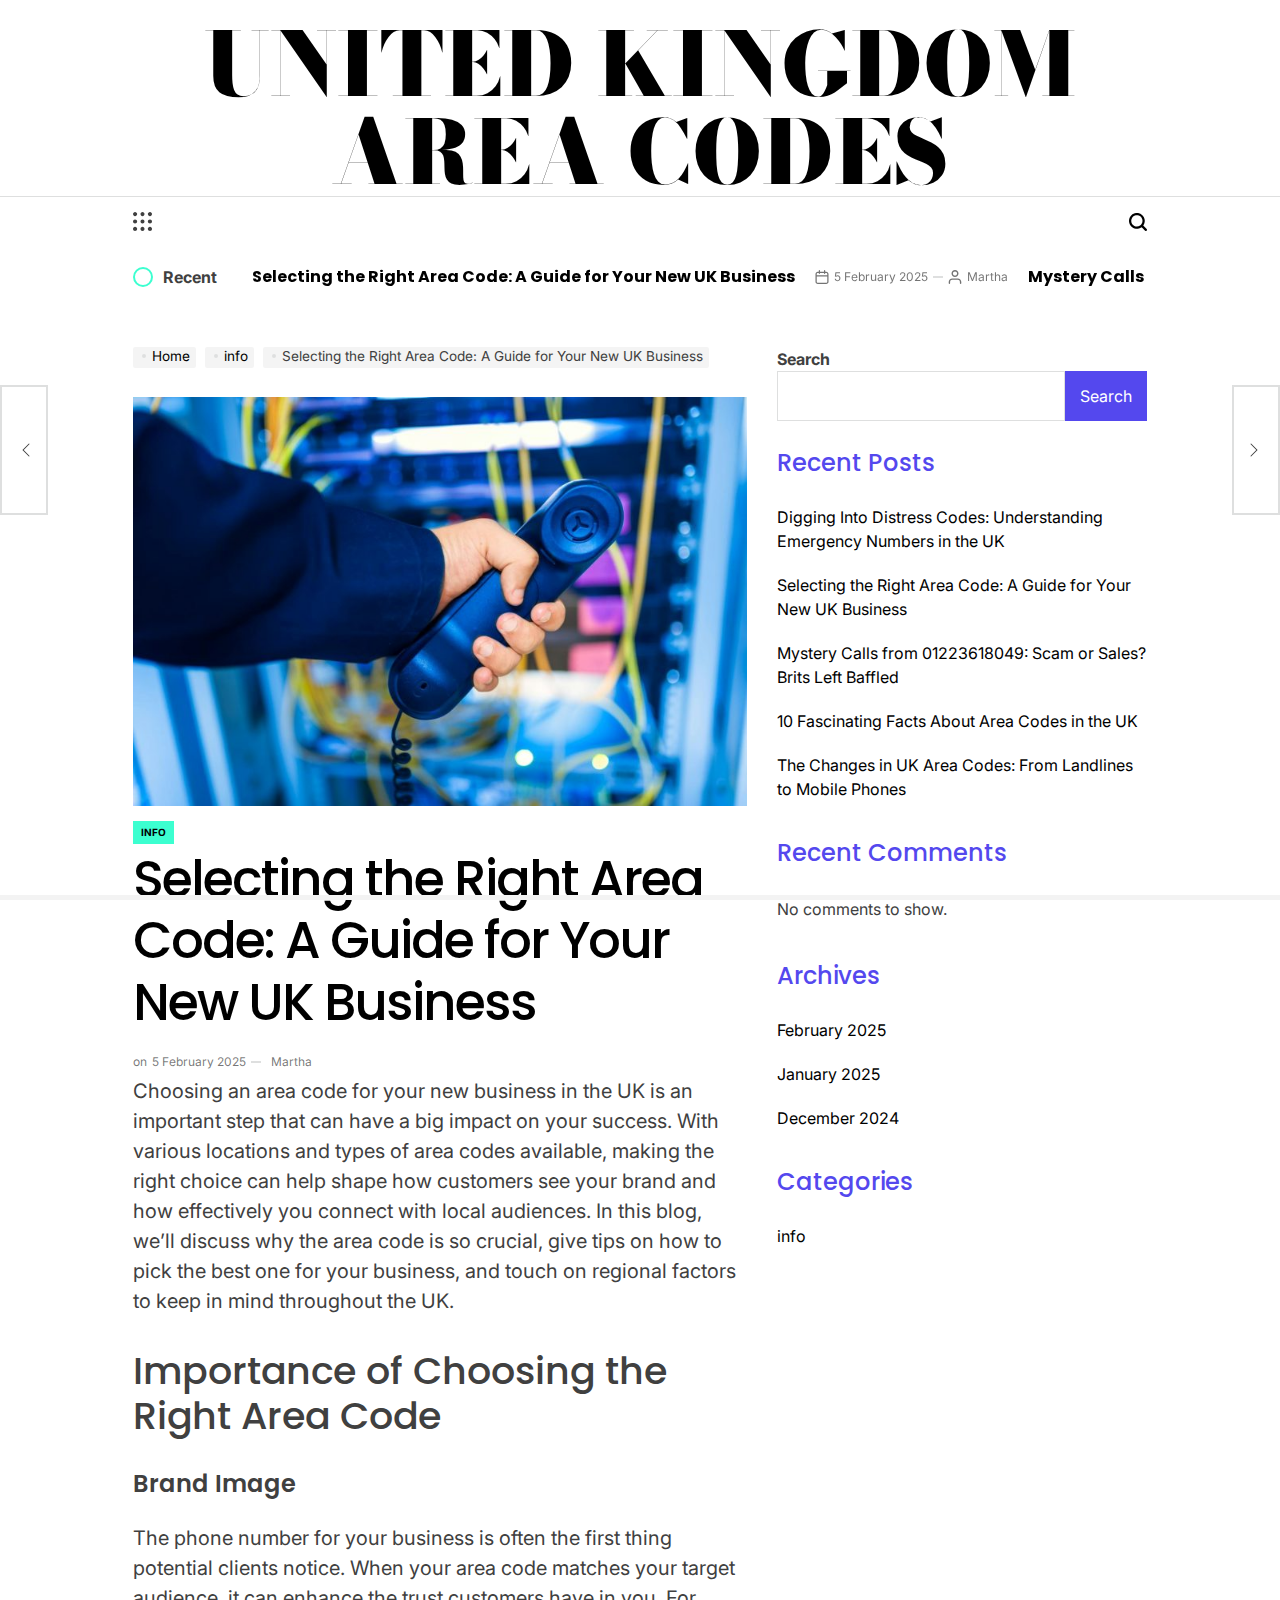
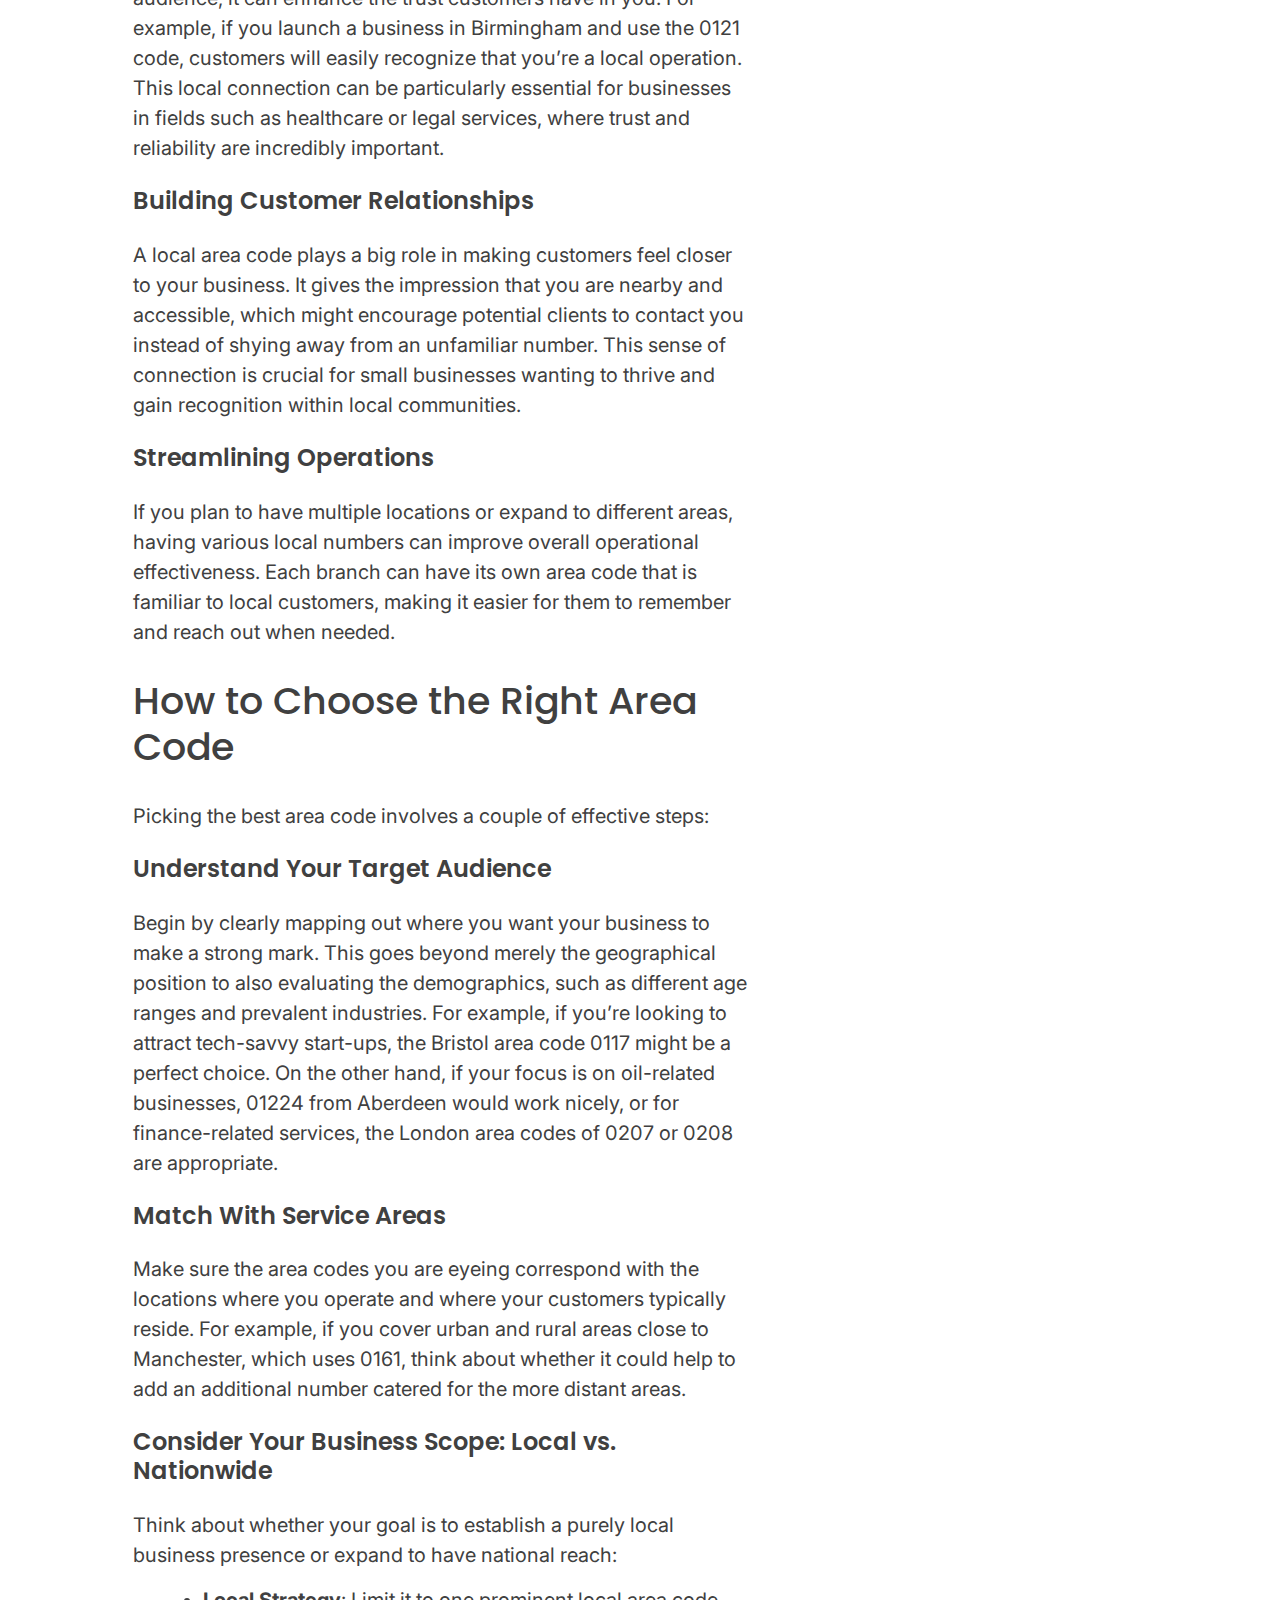
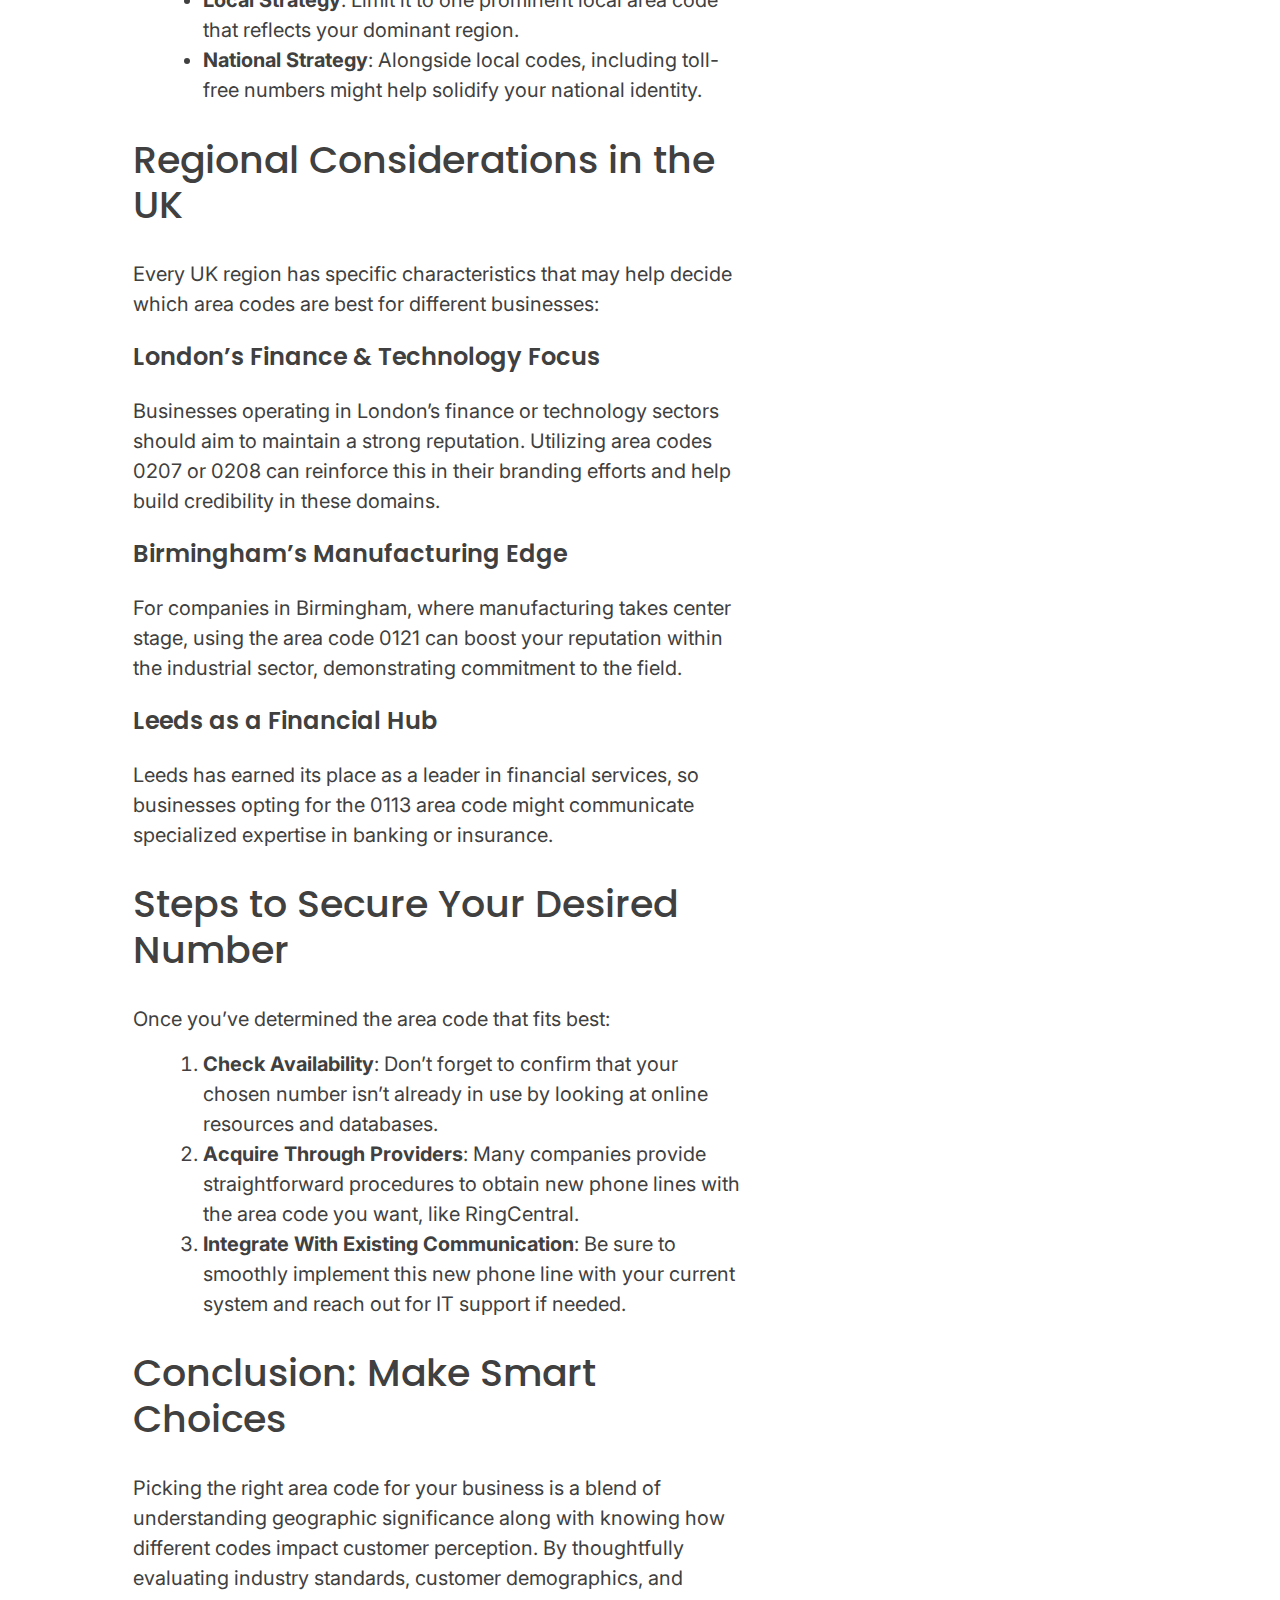
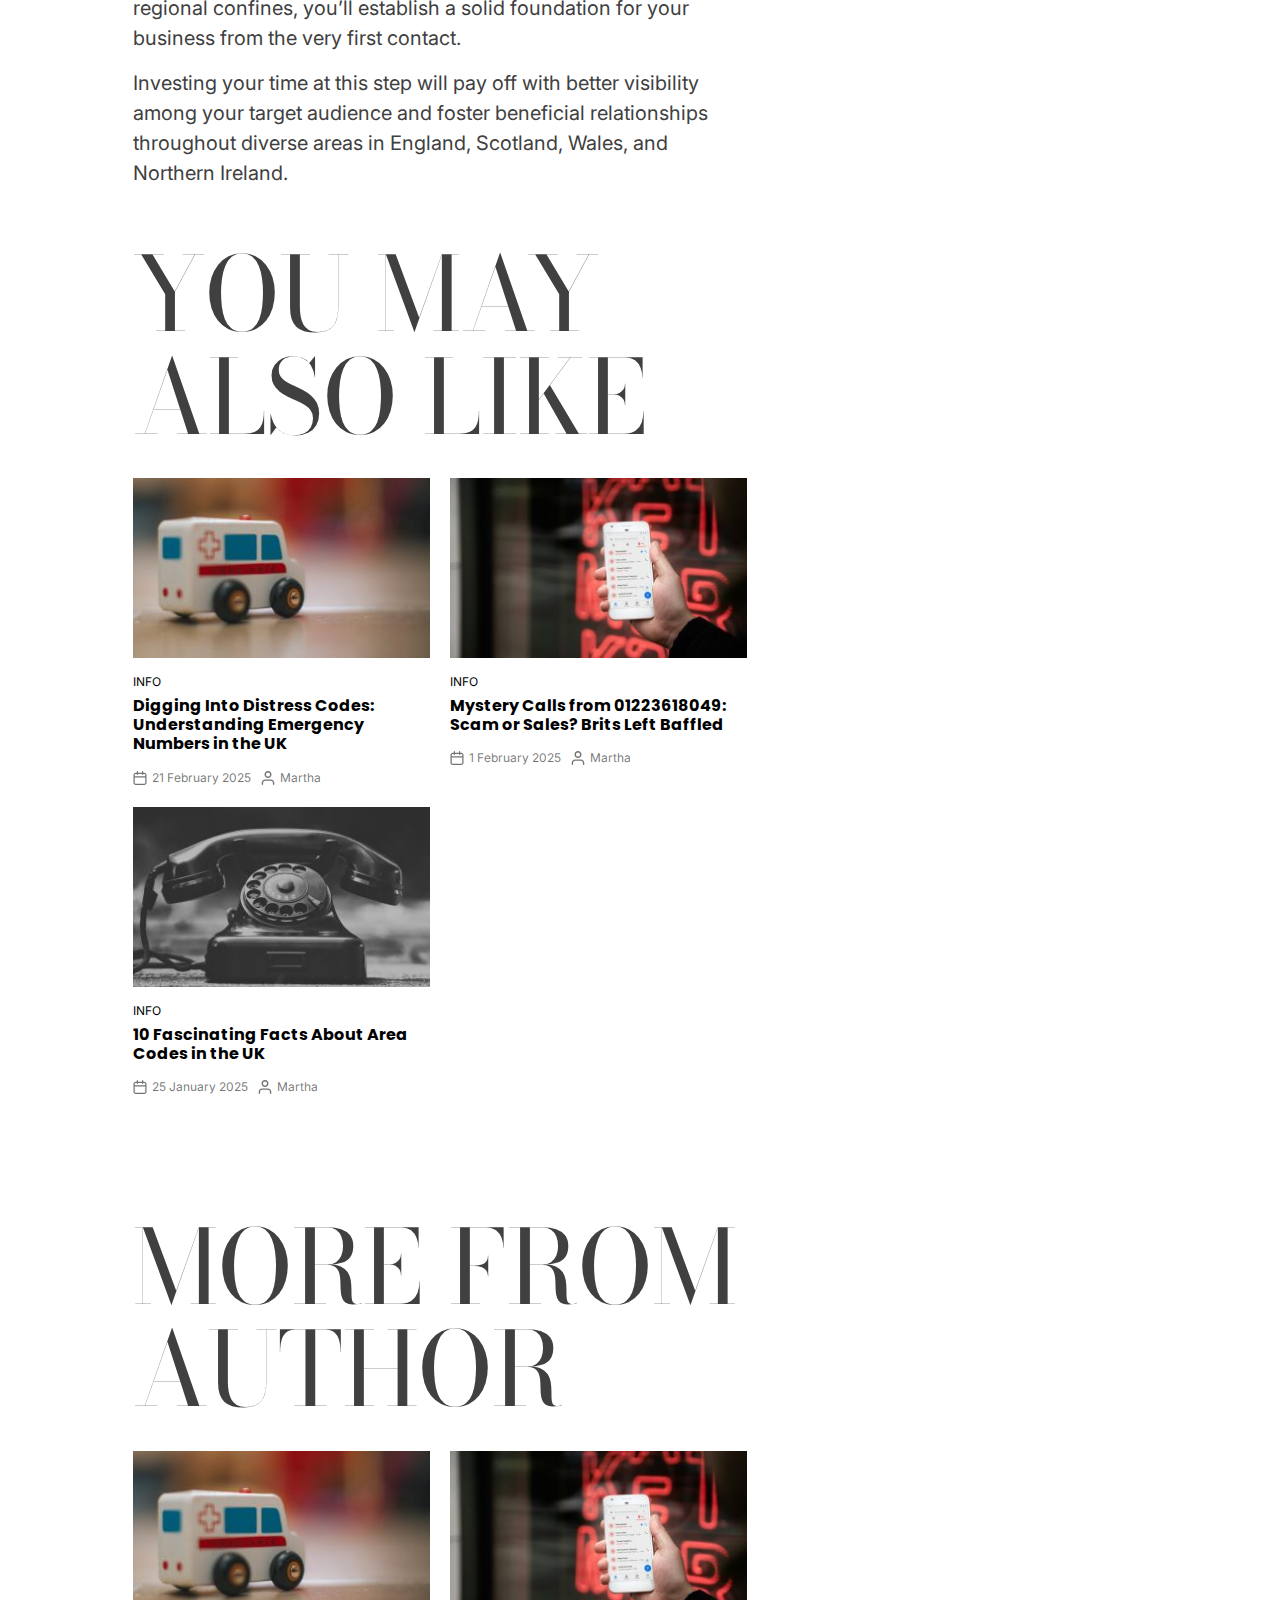
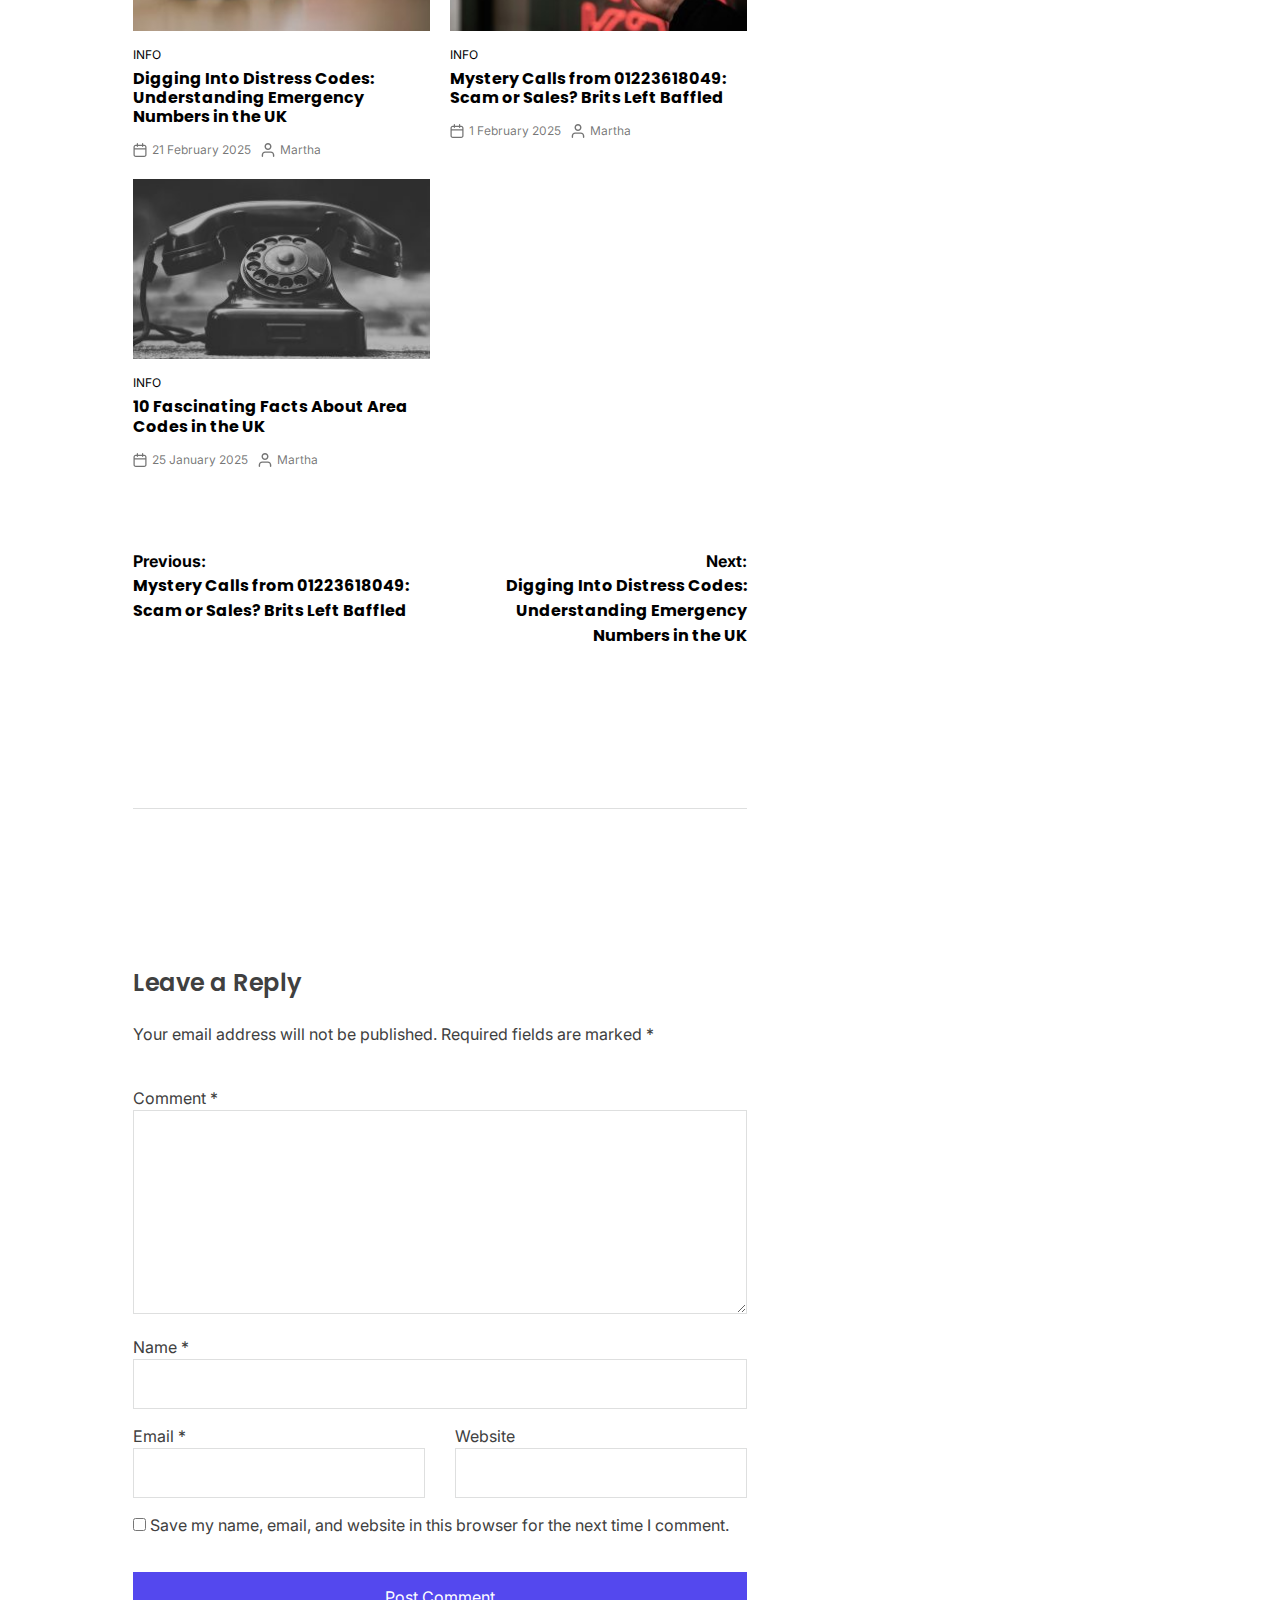
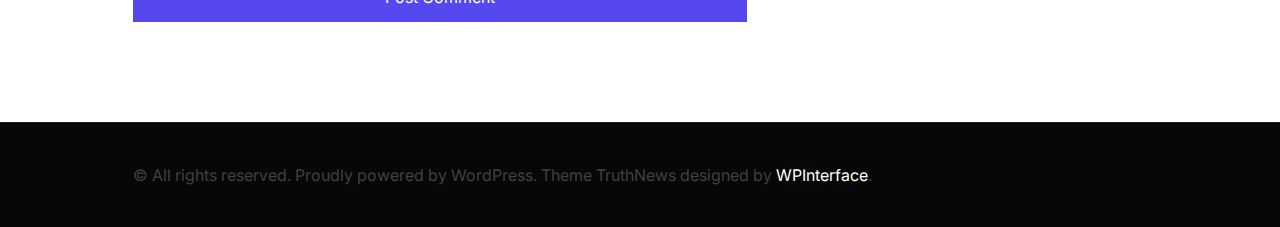
<file: selecting-the-right-area-code-a-guide-for-your-new-uk-business/index.html>
<!DOCTYPE html>
<html lang="en-GB">
    <head>
        <meta charset="UTF-8">
        <meta name="viewport" content="width=device-width, initial-scale=1">
        <link rel="profile" href="https://gmpg.org/xfn/11">
        <title>Selecting the Right Area Code: A Guide for Your New UK Business &#8211; United Kingdom Area codes</title>
<meta name="robots" content="max-image-preview:large">
	<style>img:is([sizes="auto" i], [sizes^="auto," i]) { contain-intrinsic-size: 3000px 1500px }</style>
	<link rel="alternate" type="application/rss+xml" title="United Kingdom Area codes &raquo; Feed" href="/feed/">
<link rel="alternate" type="application/rss+xml" title="United Kingdom Area codes &raquo; Comments Feed" href="/comments/feed/">
<link rel="alternate" type="application/rss+xml" title="United Kingdom Area codes &raquo; Selecting the Right Area Code: A Guide for Your New UK Business Comments Feed" href="/selecting-the-right-area-code-a-guide-for-your-new-uk-business/feed/">
<script>
window._wpemojiSettings = {"baseUrl":"https:\/\/s.w.org\/images\/core\/emoji\/15.0.3\/72x72\/","ext":".png","svgUrl":"https:\/\/s.w.org\/images\/core\/emoji\/15.0.3\/svg\/","svgExt":".svg","source":{"concatemoji":"\/wp-includes\/js\/wp-emoji-release.min.js?ver=6.7.2"}};
/*! This file is auto-generated */
!function(i,n){var o,s,e;function c(e){try{var t={supportTests:e,timestamp:(new Date).valueOf()};sessionStorage.setItem(o,JSON.stringify(t))}catch(e){}}function p(e,t,n){e.clearRect(0,0,e.canvas.width,e.canvas.height),e.fillText(t,0,0);var t=new Uint32Array(e.getImageData(0,0,e.canvas.width,e.canvas.height).data),r=(e.clearRect(0,0,e.canvas.width,e.canvas.height),e.fillText(n,0,0),new Uint32Array(e.getImageData(0,0,e.canvas.width,e.canvas.height).data));return t.every(function(e,t){return e===r[t]})}function u(e,t,n){switch(t){case"flag":return n(e,"🏳️‍⚧️","🏳️​⚧️")?!1:!n(e,"🇺🇳","🇺​🇳")&&!n(e,"🏴󠁧󠁢󠁥󠁮󠁧󠁿","🏴​󠁧​󠁢​󠁥​󠁮​󠁧​󠁿");case"emoji":return!n(e,"🐦‍⬛","🐦​⬛")}return!1}function f(e,t,n){var r="undefined"!=typeof WorkerGlobalScope&&self instanceof WorkerGlobalScope?new OffscreenCanvas(300,150):i.createElement("canvas"),a=r.getContext("2d",{willReadFrequently:!0}),o=(a.textBaseline="top",a.font="600 32px Arial",{});return e.forEach(function(e){o[e]=t(a,e,n)}),o}function t(e){var t=i.createElement("script");t.src=e,t.defer=!0,i.head.appendChild(t)}"undefined"!=typeof Promise&&(o="wpEmojiSettingsSupports",s=["flag","emoji"],n.supports={everything:!0,everythingExceptFlag:!0},e=new Promise(function(e){i.addEventListener("DOMContentLoaded",e,{once:!0})}),new Promise(function(t){var n=function(){try{var e=JSON.parse(sessionStorage.getItem(o));if("object"==typeof e&&"number"==typeof e.timestamp&&(new Date).valueOf()<e.timestamp+604800&&"object"==typeof e.supportTests)return e.supportTests}catch(e){}return null}();if(!n){if("undefined"!=typeof Worker&&"undefined"!=typeof OffscreenCanvas&&"undefined"!=typeof URL&&URL.createObjectURL&&"undefined"!=typeof Blob)try{var e="postMessage("+f.toString()+"("+[JSON.stringify(s),u.toString(),p.toString()].join(",")+"));",r=new Blob([e],{type:"text/javascript"}),a=new Worker(URL.createObjectURL(r),{name:"wpTestEmojiSupports"});return void(a.onmessage=function(e){c(n=e.data),a.terminate(),t(n)})}catch(e){}c(n=f(s,u,p))}t(n)}).then(function(e){for(var t in e)n.supports[t]=e[t],n.supports.everything=n.supports.everything&&n.supports[t],"flag"!==t&&(n.supports.everythingExceptFlag=n.supports.everythingExceptFlag&&n.supports[t]);n.supports.everythingExceptFlag=n.supports.everythingExceptFlag&&!n.supports.flag,n.DOMReady=!1,n.readyCallback=function(){n.DOMReady=!0}}).then(function(){return e}).then(function(){var e;n.supports.everything||(n.readyCallback(),(e=n.source||{}).concatemoji?t(e.concatemoji):e.wpemoji&&e.twemoji&&(t(e.twemoji),t(e.wpemoji)))}))}((window,document),window._wpemojiSettings);
</script>
<style id="wp-emoji-styles-inline-css">img.wp-smiley, img.emoji {
		display: inline !important;
		border: none !important;
		box-shadow: none !important;
		height: 1em !important;
		width: 1em !important;
		margin: 0 0.07em !important;
		vertical-align: -0.1em !important;
		background: none !important;
		padding: 0 !important;
	}</style>
<link rel="stylesheet" id="wp-block-library-css" href="/wp-includes/css/dist/block-library/style.min.css?ver=6.7.2" media="all">
<style id="wp-block-library-theme-inline-css">.wp-block-audio :where(figcaption){color:#555;font-size:13px;text-align:center}.is-dark-theme .wp-block-audio :where(figcaption){color:#ffffffa6}.wp-block-audio{margin:0 0 1em}.wp-block-code{border:1px solid #ccc;border-radius:4px;font-family:Menlo,Consolas,monaco,monospace;padding:.8em 1em}.wp-block-embed :where(figcaption){color:#555;font-size:13px;text-align:center}.is-dark-theme .wp-block-embed :where(figcaption){color:#ffffffa6}.wp-block-embed{margin:0 0 1em}.blocks-gallery-caption{color:#555;font-size:13px;text-align:center}.is-dark-theme .blocks-gallery-caption{color:#ffffffa6}:root :where(.wp-block-image figcaption){color:#555;font-size:13px;text-align:center}.is-dark-theme :root :where(.wp-block-image figcaption){color:#ffffffa6}.wp-block-image{margin:0 0 1em}.wp-block-pullquote{border-bottom:4px solid;border-top:4px solid;color:currentColor;margin-bottom:1.75em}.wp-block-pullquote cite,.wp-block-pullquote footer,.wp-block-pullquote__citation{color:currentColor;font-size:.8125em;font-style:normal;text-transform:uppercase}.wp-block-quote{border-left:.25em solid;margin:0 0 1.75em;padding-left:1em}.wp-block-quote cite,.wp-block-quote footer{color:currentColor;font-size:.8125em;font-style:normal;position:relative}.wp-block-quote:where(.has-text-align-right){border-left:none;border-right:.25em solid;padding-left:0;padding-right:1em}.wp-block-quote:where(.has-text-align-center){border:none;padding-left:0}.wp-block-quote.is-large,.wp-block-quote.is-style-large,.wp-block-quote:where(.is-style-plain){border:none}.wp-block-search .wp-block-search__label{font-weight:700}.wp-block-search__button{border:1px solid #ccc;padding:.375em .625em}:where(.wp-block-group.has-background){padding:1.25em 2.375em}.wp-block-separator.has-css-opacity{opacity:.4}.wp-block-separator{border:none;border-bottom:2px solid;margin-left:auto;margin-right:auto}.wp-block-separator.has-alpha-channel-opacity{opacity:1}.wp-block-separator:not(.is-style-wide):not(.is-style-dots){width:100px}.wp-block-separator.has-background:not(.is-style-dots){border-bottom:none;height:1px}.wp-block-separator.has-background:not(.is-style-wide):not(.is-style-dots){height:2px}.wp-block-table{margin:0 0 1em}.wp-block-table td,.wp-block-table th{word-break:normal}.wp-block-table :where(figcaption){color:#555;font-size:13px;text-align:center}.is-dark-theme .wp-block-table :where(figcaption){color:#ffffffa6}.wp-block-video :where(figcaption){color:#555;font-size:13px;text-align:center}.is-dark-theme .wp-block-video :where(figcaption){color:#ffffffa6}.wp-block-video{margin:0 0 1em}:root :where(.wp-block-template-part.has-background){margin-bottom:0;margin-top:0;padding:1.25em 2.375em}</style>
<style id="classic-theme-styles-inline-css">/*! This file is auto-generated */
.wp-block-button__link{color:#fff;background-color:#32373c;border-radius:9999px;box-shadow:none;text-decoration:none;padding:calc(.667em + 2px) calc(1.333em + 2px);font-size:1.125em}.wp-block-file__button{background:#32373c;color:#fff;text-decoration:none}</style>
<style id="global-styles-inline-css">:root{--wp--preset--aspect-ratio--square: 1;--wp--preset--aspect-ratio--4-3: 4/3;--wp--preset--aspect-ratio--3-4: 3/4;--wp--preset--aspect-ratio--3-2: 3/2;--wp--preset--aspect-ratio--2-3: 2/3;--wp--preset--aspect-ratio--16-9: 16/9;--wp--preset--aspect-ratio--9-16: 9/16;--wp--preset--color--black: #000000;--wp--preset--color--cyan-bluish-gray: #abb8c3;--wp--preset--color--white: #ffffff;--wp--preset--color--pale-pink: #f78da7;--wp--preset--color--vivid-red: #cf2e2e;--wp--preset--color--luminous-vivid-orange: #ff6900;--wp--preset--color--luminous-vivid-amber: #fcb900;--wp--preset--color--light-green-cyan: #7bdcb5;--wp--preset--color--vivid-green-cyan: #00d084;--wp--preset--color--pale-cyan-blue: #8ed1fc;--wp--preset--color--vivid-cyan-blue: #0693e3;--wp--preset--color--vivid-purple: #9b51e0;--wp--preset--gradient--vivid-cyan-blue-to-vivid-purple: linear-gradient(135deg,rgba(6,147,227,1) 0%,rgb(155,81,224) 100%);--wp--preset--gradient--light-green-cyan-to-vivid-green-cyan: linear-gradient(135deg,rgb(122,220,180) 0%,rgb(0,208,130) 100%);--wp--preset--gradient--luminous-vivid-amber-to-luminous-vivid-orange: linear-gradient(135deg,rgba(252,185,0,1) 0%,rgba(255,105,0,1) 100%);--wp--preset--gradient--luminous-vivid-orange-to-vivid-red: linear-gradient(135deg,rgba(255,105,0,1) 0%,rgb(207,46,46) 100%);--wp--preset--gradient--very-light-gray-to-cyan-bluish-gray: linear-gradient(135deg,rgb(238,238,238) 0%,rgb(169,184,195) 100%);--wp--preset--gradient--cool-to-warm-spectrum: linear-gradient(135deg,rgb(74,234,220) 0%,rgb(151,120,209) 20%,rgb(207,42,186) 40%,rgb(238,44,130) 60%,rgb(251,105,98) 80%,rgb(254,248,76) 100%);--wp--preset--gradient--blush-light-purple: linear-gradient(135deg,rgb(255,206,236) 0%,rgb(152,150,240) 100%);--wp--preset--gradient--blush-bordeaux: linear-gradient(135deg,rgb(254,205,165) 0%,rgb(254,45,45) 50%,rgb(107,0,62) 100%);--wp--preset--gradient--luminous-dusk: linear-gradient(135deg,rgb(255,203,112) 0%,rgb(199,81,192) 50%,rgb(65,88,208) 100%);--wp--preset--gradient--pale-ocean: linear-gradient(135deg,rgb(255,245,203) 0%,rgb(182,227,212) 50%,rgb(51,167,181) 100%);--wp--preset--gradient--electric-grass: linear-gradient(135deg,rgb(202,248,128) 0%,rgb(113,206,126) 100%);--wp--preset--gradient--midnight: linear-gradient(135deg,rgb(2,3,129) 0%,rgb(40,116,252) 100%);--wp--preset--font-size--small: 13px;--wp--preset--font-size--medium: 20px;--wp--preset--font-size--large: 36px;--wp--preset--font-size--x-large: 42px;--wp--preset--spacing--20: 0.44rem;--wp--preset--spacing--30: 0.67rem;--wp--preset--spacing--40: 1rem;--wp--preset--spacing--50: 1.5rem;--wp--preset--spacing--60: 2.25rem;--wp--preset--spacing--70: 3.38rem;--wp--preset--spacing--80: 5.06rem;--wp--preset--shadow--natural: 6px 6px 9px rgba(0, 0, 0, 0.2);--wp--preset--shadow--deep: 12px 12px 50px rgba(0, 0, 0, 0.4);--wp--preset--shadow--sharp: 6px 6px 0px rgba(0, 0, 0, 0.2);--wp--preset--shadow--outlined: 6px 6px 0px -3px rgba(255, 255, 255, 1), 6px 6px rgba(0, 0, 0, 1);--wp--preset--shadow--crisp: 6px 6px 0px rgba(0, 0, 0, 1);}:where(.is-layout-flex){gap: 0.5em;}:where(.is-layout-grid){gap: 0.5em;}body .is-layout-flex{display: flex;}.is-layout-flex{flex-wrap: wrap;align-items: center;}.is-layout-flex > :is(*, div){margin: 0;}body .is-layout-grid{display: grid;}.is-layout-grid > :is(*, div){margin: 0;}:where(.wp-block-columns.is-layout-flex){gap: 2em;}:where(.wp-block-columns.is-layout-grid){gap: 2em;}:where(.wp-block-post-template.is-layout-flex){gap: 1.25em;}:where(.wp-block-post-template.is-layout-grid){gap: 1.25em;}.has-black-color{color: var(--wp--preset--color--black) !important;}.has-cyan-bluish-gray-color{color: var(--wp--preset--color--cyan-bluish-gray) !important;}.has-white-color{color: var(--wp--preset--color--white) !important;}.has-pale-pink-color{color: var(--wp--preset--color--pale-pink) !important;}.has-vivid-red-color{color: var(--wp--preset--color--vivid-red) !important;}.has-luminous-vivid-orange-color{color: var(--wp--preset--color--luminous-vivid-orange) !important;}.has-luminous-vivid-amber-color{color: var(--wp--preset--color--luminous-vivid-amber) !important;}.has-light-green-cyan-color{color: var(--wp--preset--color--light-green-cyan) !important;}.has-vivid-green-cyan-color{color: var(--wp--preset--color--vivid-green-cyan) !important;}.has-pale-cyan-blue-color{color: var(--wp--preset--color--pale-cyan-blue) !important;}.has-vivid-cyan-blue-color{color: var(--wp--preset--color--vivid-cyan-blue) !important;}.has-vivid-purple-color{color: var(--wp--preset--color--vivid-purple) !important;}.has-black-background-color{background-color: var(--wp--preset--color--black) !important;}.has-cyan-bluish-gray-background-color{background-color: var(--wp--preset--color--cyan-bluish-gray) !important;}.has-white-background-color{background-color: var(--wp--preset--color--white) !important;}.has-pale-pink-background-color{background-color: var(--wp--preset--color--pale-pink) !important;}.has-vivid-red-background-color{background-color: var(--wp--preset--color--vivid-red) !important;}.has-luminous-vivid-orange-background-color{background-color: var(--wp--preset--color--luminous-vivid-orange) !important;}.has-luminous-vivid-amber-background-color{background-color: var(--wp--preset--color--luminous-vivid-amber) !important;}.has-light-green-cyan-background-color{background-color: var(--wp--preset--color--light-green-cyan) !important;}.has-vivid-green-cyan-background-color{background-color: var(--wp--preset--color--vivid-green-cyan) !important;}.has-pale-cyan-blue-background-color{background-color: var(--wp--preset--color--pale-cyan-blue) !important;}.has-vivid-cyan-blue-background-color{background-color: var(--wp--preset--color--vivid-cyan-blue) !important;}.has-vivid-purple-background-color{background-color: var(--wp--preset--color--vivid-purple) !important;}.has-black-border-color{border-color: var(--wp--preset--color--black) !important;}.has-cyan-bluish-gray-border-color{border-color: var(--wp--preset--color--cyan-bluish-gray) !important;}.has-white-border-color{border-color: var(--wp--preset--color--white) !important;}.has-pale-pink-border-color{border-color: var(--wp--preset--color--pale-pink) !important;}.has-vivid-red-border-color{border-color: var(--wp--preset--color--vivid-red) !important;}.has-luminous-vivid-orange-border-color{border-color: var(--wp--preset--color--luminous-vivid-orange) !important;}.has-luminous-vivid-amber-border-color{border-color: var(--wp--preset--color--luminous-vivid-amber) !important;}.has-light-green-cyan-border-color{border-color: var(--wp--preset--color--light-green-cyan) !important;}.has-vivid-green-cyan-border-color{border-color: var(--wp--preset--color--vivid-green-cyan) !important;}.has-pale-cyan-blue-border-color{border-color: var(--wp--preset--color--pale-cyan-blue) !important;}.has-vivid-cyan-blue-border-color{border-color: var(--wp--preset--color--vivid-cyan-blue) !important;}.has-vivid-purple-border-color{border-color: var(--wp--preset--color--vivid-purple) !important;}.has-vivid-cyan-blue-to-vivid-purple-gradient-background{background: var(--wp--preset--gradient--vivid-cyan-blue-to-vivid-purple) !important;}.has-light-green-cyan-to-vivid-green-cyan-gradient-background{background: var(--wp--preset--gradient--light-green-cyan-to-vivid-green-cyan) !important;}.has-luminous-vivid-amber-to-luminous-vivid-orange-gradient-background{background: var(--wp--preset--gradient--luminous-vivid-amber-to-luminous-vivid-orange) !important;}.has-luminous-vivid-orange-to-vivid-red-gradient-background{background: var(--wp--preset--gradient--luminous-vivid-orange-to-vivid-red) !important;}.has-very-light-gray-to-cyan-bluish-gray-gradient-background{background: var(--wp--preset--gradient--very-light-gray-to-cyan-bluish-gray) !important;}.has-cool-to-warm-spectrum-gradient-background{background: var(--wp--preset--gradient--cool-to-warm-spectrum) !important;}.has-blush-light-purple-gradient-background{background: var(--wp--preset--gradient--blush-light-purple) !important;}.has-blush-bordeaux-gradient-background{background: var(--wp--preset--gradient--blush-bordeaux) !important;}.has-luminous-dusk-gradient-background{background: var(--wp--preset--gradient--luminous-dusk) !important;}.has-pale-ocean-gradient-background{background: var(--wp--preset--gradient--pale-ocean) !important;}.has-electric-grass-gradient-background{background: var(--wp--preset--gradient--electric-grass) !important;}.has-midnight-gradient-background{background: var(--wp--preset--gradient--midnight) !important;}.has-small-font-size{font-size: var(--wp--preset--font-size--small) !important;}.has-medium-font-size{font-size: var(--wp--preset--font-size--medium) !important;}.has-large-font-size{font-size: var(--wp--preset--font-size--large) !important;}.has-x-large-font-size{font-size: var(--wp--preset--font-size--x-large) !important;}
:where(.wp-block-post-template.is-layout-flex){gap: 1.25em;}:where(.wp-block-post-template.is-layout-grid){gap: 1.25em;}
:where(.wp-block-columns.is-layout-flex){gap: 2em;}:where(.wp-block-columns.is-layout-grid){gap: 2em;}
:root :where(.wp-block-pullquote){font-size: 1.5em;line-height: 1.6;}</style>
<link rel="stylesheet" id="truthnews-load-google-fonts-css" href="/wp-content/fonts/650d058ffad760167dd880e4d56ff318.css?ver=1.0.0" media="all">
<link rel="stylesheet" id="swiper-css" href="/wp-content/themes/truthnews/assets/css/swiper-bundle.min.css?ver=6.7.2" media="all">
<link rel="stylesheet" id="truthnews-style-css" href="/wp-content/themes/truthnews/style.css?ver=1.0.0" media="all">
<style id="truthnews-style-inline-css"></style>
<link rel="stylesheet" id="truthnews-comments-css" href="/wp-content/themes/truthnews/assets/css/comments.min.css?ver=1.0.0" media="all">
<link rel="stylesheet" id="truthnews-preloader-css" href="/wp-content/themes/truthnews/assets/css/preloader-style-1.css?ver=6.7.2" media="all">
<link rel="https://api.w.org/" href="/wp-json/">
<link rel="alternate" title="JSON" type="application/json" href="/wp-json/wp/v2/posts/23">
<link rel="EditURI" type="application/rsd+xml" title="RSD" href="/xmlrpc.php?rsd">
<meta name="generator" content="WordPress 6.7.2">
<link rel="canonical" href="/selecting-the-right-area-code-a-guide-for-your-new-uk-business/">
<link rel="shortlink" href="/?p=23">
<link rel="alternate" title="oEmbed (JSON)" type="application/json+oembed" href="/wp-json/oembed/1.0/embed?url=http%3A%2F%2F%2Fselecting-the-right-area-code-a-guide-for-your-new-uk-business%2F">
<link rel="alternate" title="oEmbed (XML)" type="text/xml+oembed" href="/wp-json/oembed/1.0/embed?url=http%3A%2F%2F%2Fselecting-the-right-area-code-a-guide-for-your-new-uk-business%2F#038;format=xml">
<link rel="pingback" href="/xmlrpc.php">
<link rel="icon" href="/wp-content/uploads/2025/02/cropped-699122-32x32.jpeg" sizes="32x32">
<link rel="icon" href="/wp-content/uploads/2025/02/cropped-699122-192x192.jpeg" sizes="192x192">
<link rel="apple-touch-icon" href="/wp-content/uploads/2025/02/cropped-699122-180x180.jpeg">
<meta name="msapplication-TileImage" content="/wp-content/uploads/2025/02/cropped-699122-270x270.jpeg">
    </head>
<body class="post-template-default single single-post postid-23 single-format-standard wp-embed-responsive has-sidebar right-sidebar has-sticky-sidebar">
<div id="page" class="site">
    <a class="skip-link screen-reader-text" href="#site-content">Skip to content</a>
<div id="wpi-preloader">
    <div class="wpi-preloader-wrapper">
                        <div class="site-preloader site-preloader-1"></div>
                    </div>
</div>

<header id="masthead" class="site-header site-header-3 ">
    <div class="site-header-responsive has-sticky-navigation hide-on-desktop">
    <div class="wrapper header-wrapper">
        <div class="header-components header-components-left">
            <button class="toggle nav-toggle" data-toggle-target=".menu-modal" data-toggle-body-class="showing-menu-modal" aria-expanded="false" data-set-focus=".close-nav-toggle">
                <span class="wpi-menu-icon">
                    <span></span>
                    <span></span>
                </span>
            </button><!-- .nav-toggle -->
        </div>
        <div class="header-components header-components-center">

            <div class="site-branding">
                                    <div class="site-title">
                        <a href="/">United Kingdom Area codes</a>
</div>
                                </div>
<!-- .site-branding -->
        </div>
        <div class="header-components header-components-right">
            <button class="toggle search-toggle" data-toggle-target=".search-modal" data-toggle-body-class="showing-search-modal" data-set-focus=".search-modal .search-field" aria-expanded="false">
                <svg class="svg-icon" aria-hidden="true" role="img" focusable="false" xmlns="http://www.w3.org/2000/svg" width="18" height="18" viewbox="0 0 18 18"><path fill="currentColor" d="M 7.117188 0.0351562 C 5.304688 0.226562 3.722656 0.960938 2.425781 2.203125 C 1.152344 3.421875 0.359375 4.964844 0.0820312 6.753906 C -0.00390625 7.304688 -0.00390625 8.445312 0.0820312 8.992188 C 0.625 12.5 3.265625 15.132812 6.785156 15.667969 C 7.335938 15.753906 8.414062 15.753906 8.964844 15.667969 C 10.148438 15.484375 11.261719 15.066406 12.179688 14.457031 C 12.375 14.328125 12.546875 14.214844 12.566406 14.207031 C 12.578125 14.199219 13.414062 15.007812 14.410156 16.003906 C 15.832031 17.421875 16.261719 17.832031 16.398438 17.898438 C 16.542969 17.964844 16.632812 17.984375 16.875 17.980469 C 17.128906 17.980469 17.203125 17.964844 17.355469 17.882812 C 17.597656 17.757812 17.777344 17.574219 17.890625 17.335938 C 17.964844 17.171875 17.984375 17.089844 17.984375 16.859375 C 17.980469 16.371094 18.011719 16.414062 15.988281 14.363281 L 14.207031 12.5625 L 14.460938 12.175781 C 15.074219 11.242188 15.484375 10.152344 15.667969 8.992188 C 15.753906 8.445312 15.753906 7.304688 15.667969 6.75 C 15.398438 4.976562 14.597656 3.421875 13.324219 2.203125 C 12.144531 1.070312 10.75 0.371094 9.125 0.101562 C 8.644531 0.0195312 7.574219 -0.015625 7.117188 0.0351562 Z M 8.941406 2.355469 C 10.972656 2.753906 12.625 4.226562 13.234375 6.1875 C 13.78125 7.953125 13.453125 9.824219 12.339844 11.285156 C 12.058594 11.65625 11.433594 12.25 11.054688 12.503906 C 9.355469 13.660156 7.1875 13.8125 5.367188 12.898438 C 2.886719 11.652344 1.691406 8.835938 2.515625 6.1875 C 3.132812 4.222656 4.796875 2.730469 6.808594 2.359375 C 7.332031 2.261719 7.398438 2.257812 8.015625 2.265625 C 8.382812 2.277344 8.683594 2.304688 8.941406 2.355469 Z M 8.941406 2.355469 "></path></svg>            </button><!-- .search-toggle -->
        </div>
    </div>
</div>    <div class="site-header-desktop hide-on-tablet hide-on-mobile">
        <div class="header-branding-area">
            <div class="wrapper header-wrapper">
                <div class="header-components header-components-center">
                    
<div class="site-branding">
            <h1 class="site-title">
            <a href="/">United Kingdom Area codes</a>
</h1>
        
    </div>
<!-- .site-branding -->
                </div>
            </div>
        </div>
        <div class="header-navigation-area">
            <div class="wrapper header-wrapper">
                                    <div class="header-components header-components-left">
                        <div class="site-drawer-menu-icon" aria-label="Open menu" tabindex="0">
                            <svg class="svg-icon" aria-hidden="true" role="img" focusable="false" xmlns="http://www.w3.org/2000/svg" width="20" height="20" viewbox="0 0 12 12"><path fill="currentColor" d="M1.2 2.5C.6 2.5 0 1.9 0 1.2 0 .6.6 0 1.2 0c.7 0 1.3.6 1.3 1.2 0 .7-.6 1.3-1.3 1.3zm4.5 0c-.7 0-1.2-.6-1.2-1.3C4.5.6 5 0 5.7 0s1.2.6 1.2 1.2c0 .7-.5 1.3-1.2 1.3zm4.5 0c-.7 0-1.3-.6-1.3-1.3 0-.6.6-1.2 1.3-1.2.7 0 1.2.6 1.2 1.2 0 .7-.5 1.3-1.2 1.3zm-9 4.4C.6 6.9 0 6.4 0 5.7s.6-1.2 1.2-1.2c.7 0 1.3.5 1.3 1.2s-.6 1.2-1.3 1.2zm4.5 0c-.7 0-1.2-.5-1.2-1.2S5 4.5 5.7 4.5s1.2.5 1.2 1.2-.5 1.2-1.2 1.2zm4.5 0c-.7 0-1.3-.5-1.3-1.2s.6-1.2 1.3-1.2c.7 0 1.2.5 1.2 1.2s-.5 1.2-1.2 1.2zm-9 4.5c-.6 0-1.2-.5-1.2-1.2s.6-1.3 1.2-1.3c.7 0 1.3.6 1.3 1.3 0 .7-.6 1.2-1.3 1.2zm4.5 0c-.7 0-1.2-.5-1.2-1.2S5 8.9 5.7 8.9s1.2.6 1.2 1.3c0 .7-.5 1.2-1.2 1.2zm4.5 0c-.7 0-1.3-.5-1.3-1.2s.6-1.3 1.3-1.3c.7 0 1.2.6 1.2 1.3 0 .7-.5 1.2-1.2 1.2z"></path></svg>                        </div>
                    </div>
                                <div class="header-components header-components-center">
                    <div class="header-navigation-wrapper">
                                                    <nav class="primary-menu-wrapper ">
                                <ul class="primary-menu reset-list-style fallback-menu">
                                                                    </ul>
                            </nav>
                                            </div>
<!-- .header-navigation-wrapper -->
                </div>
                <div class="header-components header-components-right">
                        <button class="toggle search-toggle desktop-search-toggle" data-toggle-target=".search-modal" data-toggle-body-class="showing-search-modal" data-set-focus=".search-modal .search-field" aria-expanded="false">
                            <svg class="svg-icon" aria-hidden="true" role="img" focusable="false" xmlns="http://www.w3.org/2000/svg" width="18" height="18" viewbox="0 0 18 18"><path fill="currentColor" d="M 7.117188 0.0351562 C 5.304688 0.226562 3.722656 0.960938 2.425781 2.203125 C 1.152344 3.421875 0.359375 4.964844 0.0820312 6.753906 C -0.00390625 7.304688 -0.00390625 8.445312 0.0820312 8.992188 C 0.625 12.5 3.265625 15.132812 6.785156 15.667969 C 7.335938 15.753906 8.414062 15.753906 8.964844 15.667969 C 10.148438 15.484375 11.261719 15.066406 12.179688 14.457031 C 12.375 14.328125 12.546875 14.214844 12.566406 14.207031 C 12.578125 14.199219 13.414062 15.007812 14.410156 16.003906 C 15.832031 17.421875 16.261719 17.832031 16.398438 17.898438 C 16.542969 17.964844 16.632812 17.984375 16.875 17.980469 C 17.128906 17.980469 17.203125 17.964844 17.355469 17.882812 C 17.597656 17.757812 17.777344 17.574219 17.890625 17.335938 C 17.964844 17.171875 17.984375 17.089844 17.984375 16.859375 C 17.980469 16.371094 18.011719 16.414062 15.988281 14.363281 L 14.207031 12.5625 L 14.460938 12.175781 C 15.074219 11.242188 15.484375 10.152344 15.667969 8.992188 C 15.753906 8.445312 15.753906 7.304688 15.667969 6.75 C 15.398438 4.976562 14.597656 3.421875 13.324219 2.203125 C 12.144531 1.070312 10.75 0.371094 9.125 0.101562 C 8.644531 0.0195312 7.574219 -0.015625 7.117188 0.0351562 Z M 8.941406 2.355469 C 10.972656 2.753906 12.625 4.226562 13.234375 6.1875 C 13.78125 7.953125 13.453125 9.824219 12.339844 11.285156 C 12.058594 11.65625 11.433594 12.25 11.054688 12.503906 C 9.355469 13.660156 7.1875 13.8125 5.367188 12.898438 C 2.886719 11.652344 1.691406 8.835938 2.515625 6.1875 C 3.132812 4.222656 4.796875 2.730469 6.808594 2.359375 C 7.332031 2.261719 7.398438 2.257812 8.015625 2.265625 C 8.382812 2.277344 8.683594 2.304688 8.941406 2.355469 Z M 8.941406 2.355469 "></path></svg>                        </button><!-- .search-toggle -->
                </div>
            </div>
        </div>
    </div>
</header><!-- #masthead -->

<div class="search-modal cover-modal" data-modal-target-string=".search-modal" role="dialog" aria-modal="true" aria-label="Search">
    <div class="search-modal-inner modal-inner">
        <div class="wrapper">
            <div class="search-modal-panel">
                <h2>What are You Looking For?</h2>
                <div class="search-modal-form">
                    <form role="search" aria-label="Search for:" method="get" class="search-form" action="/">
				<label>
					<span class="screen-reader-text">Search for:</span>
					<input type="search" class="search-field" placeholder="Search &hellip;" value="" name="s">
				</label>
				<input type="submit" class="search-submit" value="Search">
			</form>                </div>

                            <div class="search-modal-articles">
                                    <h2>
                        Trending News                    </h2>
                                <div class="wpi-search-articles">
                                            <article id="search-articles-20" class="wpi-post wpi-post-default post-20 post type-post status-publish format-standard has-post-thumbnail hentry category-info">
                                                            <div class="entry-image entry-image-medium image-hover-effect hover-effect-shine">
                                    <a class="post-thumbnail" href="/digging-into-distress-codes-understanding-emergency-numbers-in-the-uk/" aria-hidden="true" tabindex="-1">
                                        <img width="300" height="170" src="/wp-content/uploads/2025/02/s6vv9u2qzyc-300x170.jpg" class="attachment-medium size-medium wp-post-image" alt="Digging Into Distress Codes: Understanding Emergency Numbers in the UK" decoding="async" fetchpriority="high" srcset="/wp-content/uploads/2025/02/s6vv9u2qzyc-300x170.jpg 300w, /wp-content/uploads/2025/02/s6vv9u2qzyc-1024x580.jpg 1024w, /wp-content/uploads/2025/02/s6vv9u2qzyc-768x435.jpg 768w, /wp-content/uploads/2025/02/s6vv9u2qzyc-1536x870.jpg 1536w, /wp-content/uploads/2025/02/s6vv9u2qzyc.jpg 1600w" sizes="(max-width: 300px) 100vw, 300px">                                    </a>
                                </div>
                                                        <div class="entry-details">
                                                                <h3 class="entry-title entry-title-small">
                                    <a href="/digging-into-distress-codes-understanding-emergency-numbers-in-the-uk/">Digging Into Distress Codes: Understanding Emergency Numbers in the UK</a>
                                </h3>
                                <div class="entry-meta-wrapper">
                                            <div class="entry-meta entry-date posted-on">
                            <span class="screen-reader-text">on</span>
            <svg class="svg-icon" aria-hidden="true" role="img" focusable="false" xmlns="http://www.w3.org/2000/svg" width="18" height="19" viewbox="0 0 18 19"><path fill="currentColor" d="M4.60069444,4.09375 L3.25,4.09375 C2.47334957,4.09375 1.84375,4.72334957 1.84375,5.5 L1.84375,7.26736111 L16.15625,7.26736111 L16.15625,5.5 C16.15625,4.72334957 15.5266504,4.09375 14.75,4.09375 L13.3993056,4.09375 L13.3993056,4.55555556 C13.3993056,5.02154581 13.0215458,5.39930556 12.5555556,5.39930556 C12.0895653,5.39930556 11.7118056,5.02154581 11.7118056,4.55555556 L11.7118056,4.09375 L6.28819444,4.09375 L6.28819444,4.55555556 C6.28819444,5.02154581 5.9104347,5.39930556 5.44444444,5.39930556 C4.97845419,5.39930556 4.60069444,5.02154581 4.60069444,4.55555556 L4.60069444,4.09375 Z M6.28819444,2.40625 L11.7118056,2.40625 L11.7118056,1 C11.7118056,0.534009742 12.0895653,0.15625 12.5555556,0.15625 C13.0215458,0.15625 13.3993056,0.534009742 13.3993056,1 L13.3993056,2.40625 L14.75,2.40625 C16.4586309,2.40625 17.84375,3.79136906 17.84375,5.5 L17.84375,15.875 C17.84375,17.5836309 16.4586309,18.96875 14.75,18.96875 L3.25,18.96875 C1.54136906,18.96875 0.15625,17.5836309 0.15625,15.875 L0.15625,5.5 C0.15625,3.79136906 1.54136906,2.40625 3.25,2.40625 L4.60069444,2.40625 L4.60069444,1 C4.60069444,0.534009742 4.97845419,0.15625 5.44444444,0.15625 C5.9104347,0.15625 6.28819444,0.534009742 6.28819444,1 L6.28819444,2.40625 Z M1.84375,8.95486111 L1.84375,15.875 C1.84375,16.6516504 2.47334957,17.28125 3.25,17.28125 L14.75,17.28125 C15.5266504,17.28125 16.15625,16.6516504 16.15625,15.875 L16.15625,8.95486111 L1.84375,8.95486111 Z"></path></svg><a href="/digging-into-distress-codes-understanding-emergency-numbers-in-the-uk/" rel="bookmark"><time class="entry-date published" datetime="2025-02-21T10:33:27+00:00">21 February 2025</time><time class="updated" datetime="2025-02-22T10:34:03+00:00">22 February 2025</time></a>        </div>
                                                                                    <div class="entry-meta-separator"></div>
                                                                                <div class="entry-meta entry-author posted-by">
                            <span class="screen-reader-text">Posted by</span>
            <svg class="svg-icon" aria-hidden="true" role="img" focusable="false" xmlns="http://www.w3.org/2000/svg" width="18" height="20" viewbox="0 0 18 20"><path fill="currentColor" d="M18,19 C18,19.5522847 17.5522847,20 17,20 C16.4477153,20 16,19.5522847 16,19 L16,17 C16,15.3431458 14.6568542,14 13,14 L5,14 C3.34314575,14 2,15.3431458 2,17 L2,19 C2,19.5522847 1.55228475,20 1,20 C0.44771525,20 0,19.5522847 0,19 L0,17 C0,14.2385763 2.23857625,12 5,12 L13,12 C15.7614237,12 18,14.2385763 18,17 L18,19 Z M9,10 C6.23857625,10 4,7.76142375 4,5 C4,2.23857625 6.23857625,0 9,0 C11.7614237,0 14,2.23857625 14,5 C14,7.76142375 11.7614237,10 9,10 Z M9,8 C10.6568542,8 12,6.65685425 12,5 C12,3.34314575 10.6568542,2 9,2 C7.34314575,2 6,3.34314575 6,5 C6,6.65685425 7.34314575,8 9,8 Z"></path></svg><a href="/author/admin/" class="text-decoration-reset">Martha</a>        </div>
                                        </div>
                            </div>
                        </article>
                                            <article id="search-articles-23" class="wpi-post wpi-post-default post-23 post type-post status-publish format-standard has-post-thumbnail hentry category-info">
                                                            <div class="entry-image entry-image-medium image-hover-effect hover-effect-shine">
                                    <a class="post-thumbnail" href="/selecting-the-right-area-code-a-guide-for-your-new-uk-business/" aria-hidden="true" tabindex="-1">
                                        <img width="300" height="200" src="/wp-content/uploads/2025/02/19506332-300x200.jpeg" class="attachment-medium size-medium wp-post-image" alt="Selecting the Right Area Code: A Guide for Your New UK Business" decoding="async" srcset="/wp-content/uploads/2025/02/19506332-300x200.jpeg 300w, /wp-content/uploads/2025/02/19506332-1024x682.jpeg 1024w, /wp-content/uploads/2025/02/19506332-768x511.jpeg 768w, /wp-content/uploads/2025/02/19506332-1536x1022.jpeg 1536w, /wp-content/uploads/2025/02/19506332.jpeg 1600w" sizes="(max-width: 300px) 100vw, 300px">                                    </a>
                                </div>
                                                        <div class="entry-details">
                                                                <h3 class="entry-title entry-title-small">
                                    <a href="/selecting-the-right-area-code-a-guide-for-your-new-uk-business/">Selecting the Right Area Code: A Guide for Your New UK Business</a>
                                </h3>
                                <div class="entry-meta-wrapper">
                                            <div class="entry-meta entry-date posted-on">
                            <span class="screen-reader-text">on</span>
            <svg class="svg-icon" aria-hidden="true" role="img" focusable="false" xmlns="http://www.w3.org/2000/svg" width="18" height="19" viewbox="0 0 18 19"><path fill="currentColor" d="M4.60069444,4.09375 L3.25,4.09375 C2.47334957,4.09375 1.84375,4.72334957 1.84375,5.5 L1.84375,7.26736111 L16.15625,7.26736111 L16.15625,5.5 C16.15625,4.72334957 15.5266504,4.09375 14.75,4.09375 L13.3993056,4.09375 L13.3993056,4.55555556 C13.3993056,5.02154581 13.0215458,5.39930556 12.5555556,5.39930556 C12.0895653,5.39930556 11.7118056,5.02154581 11.7118056,4.55555556 L11.7118056,4.09375 L6.28819444,4.09375 L6.28819444,4.55555556 C6.28819444,5.02154581 5.9104347,5.39930556 5.44444444,5.39930556 C4.97845419,5.39930556 4.60069444,5.02154581 4.60069444,4.55555556 L4.60069444,4.09375 Z M6.28819444,2.40625 L11.7118056,2.40625 L11.7118056,1 C11.7118056,0.534009742 12.0895653,0.15625 12.5555556,0.15625 C13.0215458,0.15625 13.3993056,0.534009742 13.3993056,1 L13.3993056,2.40625 L14.75,2.40625 C16.4586309,2.40625 17.84375,3.79136906 17.84375,5.5 L17.84375,15.875 C17.84375,17.5836309 16.4586309,18.96875 14.75,18.96875 L3.25,18.96875 C1.54136906,18.96875 0.15625,17.5836309 0.15625,15.875 L0.15625,5.5 C0.15625,3.79136906 1.54136906,2.40625 3.25,2.40625 L4.60069444,2.40625 L4.60069444,1 C4.60069444,0.534009742 4.97845419,0.15625 5.44444444,0.15625 C5.9104347,0.15625 6.28819444,0.534009742 6.28819444,1 L6.28819444,2.40625 Z M1.84375,8.95486111 L1.84375,15.875 C1.84375,16.6516504 2.47334957,17.28125 3.25,17.28125 L14.75,17.28125 C15.5266504,17.28125 16.15625,16.6516504 16.15625,15.875 L16.15625,8.95486111 L1.84375,8.95486111 Z"></path></svg><a href="/selecting-the-right-area-code-a-guide-for-your-new-uk-business/" rel="bookmark"><time class="entry-date published" datetime="2025-02-05T10:35:16+00:00">5 February 2025</time><time class="updated" datetime="2025-02-22T10:36:01+00:00">22 February 2025</time></a>        </div>
                                                                                    <div class="entry-meta-separator"></div>
                                                                                <div class="entry-meta entry-author posted-by">
                            <span class="screen-reader-text">Posted by</span>
            <svg class="svg-icon" aria-hidden="true" role="img" focusable="false" xmlns="http://www.w3.org/2000/svg" width="18" height="20" viewbox="0 0 18 20"><path fill="currentColor" d="M18,19 C18,19.5522847 17.5522847,20 17,20 C16.4477153,20 16,19.5522847 16,19 L16,17 C16,15.3431458 14.6568542,14 13,14 L5,14 C3.34314575,14 2,15.3431458 2,17 L2,19 C2,19.5522847 1.55228475,20 1,20 C0.44771525,20 0,19.5522847 0,19 L0,17 C0,14.2385763 2.23857625,12 5,12 L13,12 C15.7614237,12 18,14.2385763 18,17 L18,19 Z M9,10 C6.23857625,10 4,7.76142375 4,5 C4,2.23857625 6.23857625,0 9,0 C11.7614237,0 14,2.23857625 14,5 C14,7.76142375 11.7614237,10 9,10 Z M9,8 C10.6568542,8 12,6.65685425 12,5 C12,3.34314575 10.6568542,2 9,2 C7.34314575,2 6,3.34314575 6,5 C6,6.65685425 7.34314575,8 9,8 Z"></path></svg><a href="/author/admin/" class="text-decoration-reset">Martha</a>        </div>
                                        </div>
                            </div>
                        </article>
                                            <article id="search-articles-29" class="wpi-post wpi-post-default post-29 post type-post status-publish format-standard has-post-thumbnail hentry category-info">
                                                            <div class="entry-image entry-image-medium image-hover-effect hover-effect-shine">
                                    <a class="post-thumbnail" href="/mystery-calls-from-01223618049-scam-or-sales-brits-left-baffled/" aria-hidden="true" tabindex="-1">
                                        <img width="300" height="214" src="/wp-content/uploads/2025/02/uwnh5jsrdr4-300x214.jpg" class="attachment-medium size-medium wp-post-image" alt="Mystery Calls from 01223618049: Scam or Sales? Brits Left Baffled" decoding="async" srcset="/wp-content/uploads/2025/02/uwnh5jsrdr4-300x214.jpg 300w, /wp-content/uploads/2025/02/uwnh5jsrdr4-1024x732.jpg 1024w, /wp-content/uploads/2025/02/uwnh5jsrdr4-768x549.jpg 768w, /wp-content/uploads/2025/02/uwnh5jsrdr4-1536x1097.jpg 1536w, /wp-content/uploads/2025/02/uwnh5jsrdr4.jpg 1600w" sizes="(max-width: 300px) 100vw, 300px">                                    </a>
                                </div>
                                                        <div class="entry-details">
                                                                <h3 class="entry-title entry-title-small">
                                    <a href="/mystery-calls-from-01223618049-scam-or-sales-brits-left-baffled/">Mystery Calls from 01223618049: Scam or Sales? Brits Left Baffled</a>
                                </h3>
                                <div class="entry-meta-wrapper">
                                            <div class="entry-meta entry-date posted-on">
                            <span class="screen-reader-text">on</span>
            <svg class="svg-icon" aria-hidden="true" role="img" focusable="false" xmlns="http://www.w3.org/2000/svg" width="18" height="19" viewbox="0 0 18 19"><path fill="currentColor" d="M4.60069444,4.09375 L3.25,4.09375 C2.47334957,4.09375 1.84375,4.72334957 1.84375,5.5 L1.84375,7.26736111 L16.15625,7.26736111 L16.15625,5.5 C16.15625,4.72334957 15.5266504,4.09375 14.75,4.09375 L13.3993056,4.09375 L13.3993056,4.55555556 C13.3993056,5.02154581 13.0215458,5.39930556 12.5555556,5.39930556 C12.0895653,5.39930556 11.7118056,5.02154581 11.7118056,4.55555556 L11.7118056,4.09375 L6.28819444,4.09375 L6.28819444,4.55555556 C6.28819444,5.02154581 5.9104347,5.39930556 5.44444444,5.39930556 C4.97845419,5.39930556 4.60069444,5.02154581 4.60069444,4.55555556 L4.60069444,4.09375 Z M6.28819444,2.40625 L11.7118056,2.40625 L11.7118056,1 C11.7118056,0.534009742 12.0895653,0.15625 12.5555556,0.15625 C13.0215458,0.15625 13.3993056,0.534009742 13.3993056,1 L13.3993056,2.40625 L14.75,2.40625 C16.4586309,2.40625 17.84375,3.79136906 17.84375,5.5 L17.84375,15.875 C17.84375,17.5836309 16.4586309,18.96875 14.75,18.96875 L3.25,18.96875 C1.54136906,18.96875 0.15625,17.5836309 0.15625,15.875 L0.15625,5.5 C0.15625,3.79136906 1.54136906,2.40625 3.25,2.40625 L4.60069444,2.40625 L4.60069444,1 C4.60069444,0.534009742 4.97845419,0.15625 5.44444444,0.15625 C5.9104347,0.15625 6.28819444,0.534009742 6.28819444,1 L6.28819444,2.40625 Z M1.84375,8.95486111 L1.84375,15.875 C1.84375,16.6516504 2.47334957,17.28125 3.25,17.28125 L14.75,17.28125 C15.5266504,17.28125 16.15625,16.6516504 16.15625,15.875 L16.15625,8.95486111 L1.84375,8.95486111 Z"></path></svg><a href="/mystery-calls-from-01223618049-scam-or-sales-brits-left-baffled/" rel="bookmark"><time class="entry-date published" datetime="2025-02-01T10:39:13+00:00">1 February 2025</time><time class="updated" datetime="2025-02-22T10:42:18+00:00">22 February 2025</time></a>        </div>
                                                                                    <div class="entry-meta-separator"></div>
                                                                                <div class="entry-meta entry-author posted-by">
                            <span class="screen-reader-text">Posted by</span>
            <svg class="svg-icon" aria-hidden="true" role="img" focusable="false" xmlns="http://www.w3.org/2000/svg" width="18" height="20" viewbox="0 0 18 20"><path fill="currentColor" d="M18,19 C18,19.5522847 17.5522847,20 17,20 C16.4477153,20 16,19.5522847 16,19 L16,17 C16,15.3431458 14.6568542,14 13,14 L5,14 C3.34314575,14 2,15.3431458 2,17 L2,19 C2,19.5522847 1.55228475,20 1,20 C0.44771525,20 0,19.5522847 0,19 L0,17 C0,14.2385763 2.23857625,12 5,12 L13,12 C15.7614237,12 18,14.2385763 18,17 L18,19 Z M9,10 C6.23857625,10 4,7.76142375 4,5 C4,2.23857625 6.23857625,0 9,0 C11.7614237,0 14,2.23857625 14,5 C14,7.76142375 11.7614237,10 9,10 Z M9,8 C10.6568542,8 12,6.65685425 12,5 C12,3.34314575 10.6568542,2 9,2 C7.34314575,2 6,3.34314575 6,5 C6,6.65685425 7.34314575,8 9,8 Z"></path></svg><a href="/author/admin/" class="text-decoration-reset">Martha</a>        </div>
                                        </div>
                            </div>
                        </article>
                                            <article id="search-articles-26" class="wpi-post wpi-post-default post-26 post type-post status-publish format-standard has-post-thumbnail hentry category-info">
                                                            <div class="entry-image entry-image-medium image-hover-effect hover-effect-shine">
                                    <a class="post-thumbnail" href="/10-fascinating-facts-about-area-codes-in-the-uk/" aria-hidden="true" tabindex="-1">
                                        <img width="300" height="200" src="/wp-content/uploads/2025/02/3594206-300x200.jpg" class="attachment-medium size-medium wp-post-image" alt="10 Fascinating Facts About Area Codes in the UK" decoding="async" srcset="/wp-content/uploads/2025/02/3594206-300x200.jpg 300w, /wp-content/uploads/2025/02/3594206-1024x682.jpg 1024w, /wp-content/uploads/2025/02/3594206-768x512.jpg 768w, /wp-content/uploads/2025/02/3594206.jpg 1280w" sizes="(max-width: 300px) 100vw, 300px">                                    </a>
                                </div>
                                                        <div class="entry-details">
                                                                <h3 class="entry-title entry-title-small">
                                    <a href="/10-fascinating-facts-about-area-codes-in-the-uk/">10 Fascinating Facts About Area Codes in the UK</a>
                                </h3>
                                <div class="entry-meta-wrapper">
                                            <div class="entry-meta entry-date posted-on">
                            <span class="screen-reader-text">on</span>
            <svg class="svg-icon" aria-hidden="true" role="img" focusable="false" xmlns="http://www.w3.org/2000/svg" width="18" height="19" viewbox="0 0 18 19"><path fill="currentColor" d="M4.60069444,4.09375 L3.25,4.09375 C2.47334957,4.09375 1.84375,4.72334957 1.84375,5.5 L1.84375,7.26736111 L16.15625,7.26736111 L16.15625,5.5 C16.15625,4.72334957 15.5266504,4.09375 14.75,4.09375 L13.3993056,4.09375 L13.3993056,4.55555556 C13.3993056,5.02154581 13.0215458,5.39930556 12.5555556,5.39930556 C12.0895653,5.39930556 11.7118056,5.02154581 11.7118056,4.55555556 L11.7118056,4.09375 L6.28819444,4.09375 L6.28819444,4.55555556 C6.28819444,5.02154581 5.9104347,5.39930556 5.44444444,5.39930556 C4.97845419,5.39930556 4.60069444,5.02154581 4.60069444,4.55555556 L4.60069444,4.09375 Z M6.28819444,2.40625 L11.7118056,2.40625 L11.7118056,1 C11.7118056,0.534009742 12.0895653,0.15625 12.5555556,0.15625 C13.0215458,0.15625 13.3993056,0.534009742 13.3993056,1 L13.3993056,2.40625 L14.75,2.40625 C16.4586309,2.40625 17.84375,3.79136906 17.84375,5.5 L17.84375,15.875 C17.84375,17.5836309 16.4586309,18.96875 14.75,18.96875 L3.25,18.96875 C1.54136906,18.96875 0.15625,17.5836309 0.15625,15.875 L0.15625,5.5 C0.15625,3.79136906 1.54136906,2.40625 3.25,2.40625 L4.60069444,2.40625 L4.60069444,1 C4.60069444,0.534009742 4.97845419,0.15625 5.44444444,0.15625 C5.9104347,0.15625 6.28819444,0.534009742 6.28819444,1 L6.28819444,2.40625 Z M1.84375,8.95486111 L1.84375,15.875 C1.84375,16.6516504 2.47334957,17.28125 3.25,17.28125 L14.75,17.28125 C15.5266504,17.28125 16.15625,16.6516504 16.15625,15.875 L16.15625,8.95486111 L1.84375,8.95486111 Z"></path></svg><a href="/10-fascinating-facts-about-area-codes-in-the-uk/" rel="bookmark"><time class="entry-date published" datetime="2025-01-25T10:37:13+00:00">25 January 2025</time><time class="updated" datetime="2025-02-22T10:38:30+00:00">22 February 2025</time></a>        </div>
                                                                                    <div class="entry-meta-separator"></div>
                                                                                <div class="entry-meta entry-author posted-by">
                            <span class="screen-reader-text">Posted by</span>
            <svg class="svg-icon" aria-hidden="true" role="img" focusable="false" xmlns="http://www.w3.org/2000/svg" width="18" height="20" viewbox="0 0 18 20"><path fill="currentColor" d="M18,19 C18,19.5522847 17.5522847,20 17,20 C16.4477153,20 16,19.5522847 16,19 L16,17 C16,15.3431458 14.6568542,14 13,14 L5,14 C3.34314575,14 2,15.3431458 2,17 L2,19 C2,19.5522847 1.55228475,20 1,20 C0.44771525,20 0,19.5522847 0,19 L0,17 C0,14.2385763 2.23857625,12 5,12 L13,12 C15.7614237,12 18,14.2385763 18,17 L18,19 Z M9,10 C6.23857625,10 4,7.76142375 4,5 C4,2.23857625 6.23857625,0 9,0 C11.7614237,0 14,2.23857625 14,5 C14,7.76142375 11.7614237,10 9,10 Z M9,8 C10.6568542,8 12,6.65685425 12,5 C12,3.34314575 10.6568542,2 9,2 C7.34314575,2 6,3.34314575 6,5 C6,6.65685425 7.34314575,8 9,8 Z"></path></svg><a href="/author/admin/" class="text-decoration-reset">Martha</a>        </div>
                                        </div>
                            </div>
                        </article>
                                    </div>
            </div>
    
                <button class="toggle search-untoggle close-search-toggle" data-toggle-target=".search-modal" data-toggle-body-class="showing-search-modal" data-set-focus=".search-modal .search-field">
                    <span class="screen-reader-text">
                        Close search                    </span>
                    <svg class="svg-icon" aria-hidden="true" role="img" focusable="false" xmlns="http://www.w3.org/2000/svg" width="16" height="16" viewbox="0 0 16 16"><polygon fill="currentColor" points="6.852 7.649 .399 1.195 1.445 .149 7.899 6.602 14.352 .149 15.399 1.195 8.945 7.649 15.399 14.102 14.352 15.149 7.899 8.695 1.445 15.149 .399 14.102"></polygon></svg>                </button><!-- .search-toggle -->
            </div>
        </div>
    </div>
<!-- .search-modal-inner -->
</div>
<!-- .menu-modal -->

<div class="menu-modal cover-modal" data-modal-target-string=".menu-modal">

    <div class="menu-modal-inner modal-inner">

        <div class="menu-wrapper">

            <div class="menu-top">

                <button class="toggle close-nav-toggle" data-toggle-target=".menu-modal" data-toggle-body-class="showing-menu-modal" data-set-focus=".menu-modal">
                    <svg class="svg-icon" aria-hidden="true" role="img" focusable="false" xmlns="http://www.w3.org/2000/svg" width="16" height="16" viewbox="0 0 16 16"><polygon fill="currentColor" points="6.852 7.649 .399 1.195 1.445 .149 7.899 6.602 14.352 .149 15.399 1.195 8.945 7.649 15.399 14.102 14.352 15.149 7.899 8.695 1.445 15.149 .399 14.102"></polygon></svg>                </button><!-- .nav-toggle -->


                <nav class="mobile-menu" aria-label="Mobile">

                    <ul class="modal-menu reset-list-style">

                        
                    </ul>

                </nav>
            </div>
<!-- .menu-top -->

            <div class="menu-bottom">
                
            </div>
<!-- .menu-bottom -->

                        <div class="menu-copyright">
                        <div class="copyright-info">
            &copy; All rights reserved. Proudly powered by WordPress.            Theme TruthNews designed by <a href="https://wpinterface.com/themes/truthnews" title="Best Free WordPress Themes by WPInterface - Top Speed, Functionality, and Stunning Design">WPInterface</a>.        </div>
                </div>
                    </div>
<!-- .menu-wrapper -->

    </div>
<!-- .menu-modal-inner -->

</div>
<!-- .menu-modal -->
        <div class="wpi-header-ticker">
            <div class="wrapper">
                <div class="wpi-ticker-panel">
                                            <div class="wpi-ticker-title">
                            <span class="ticker-loader"></span>
                            Recent                        </div>
                                        <div class="wpi-ticker-content">
                        <div class="wpi-ticker-init swiper" data-news-ticker-speed="12000">
                            <div class="swiper-wrapper wpi-ticker-init-wrapper">
                                                                    <div class="swiper-slide wpi-ticker-init-item">
                                        <article id="ticker-post-20" class="wpi-post wpi-post-ticker post-20 post type-post status-publish format-standard has-post-thumbnail hentry category-info">
                                            <div class="entry-details">
                                                                                                <h3 class="entry-title entry-title-small">
                                                    <a href="/digging-into-distress-codes-understanding-emergency-numbers-in-the-uk/">Digging Into Distress Codes: Understanding Emergency Numbers in the UK</a>
                                                </h3>
                                                <div class="entry-meta-wrapper hide-on-tablet hide-on-mobile">
                                                            <div class="entry-meta entry-date posted-on">
                            <span class="screen-reader-text">on</span>
            <svg class="svg-icon" aria-hidden="true" role="img" focusable="false" xmlns="http://www.w3.org/2000/svg" width="18" height="19" viewbox="0 0 18 19"><path fill="currentColor" d="M4.60069444,4.09375 L3.25,4.09375 C2.47334957,4.09375 1.84375,4.72334957 1.84375,5.5 L1.84375,7.26736111 L16.15625,7.26736111 L16.15625,5.5 C16.15625,4.72334957 15.5266504,4.09375 14.75,4.09375 L13.3993056,4.09375 L13.3993056,4.55555556 C13.3993056,5.02154581 13.0215458,5.39930556 12.5555556,5.39930556 C12.0895653,5.39930556 11.7118056,5.02154581 11.7118056,4.55555556 L11.7118056,4.09375 L6.28819444,4.09375 L6.28819444,4.55555556 C6.28819444,5.02154581 5.9104347,5.39930556 5.44444444,5.39930556 C4.97845419,5.39930556 4.60069444,5.02154581 4.60069444,4.55555556 L4.60069444,4.09375 Z M6.28819444,2.40625 L11.7118056,2.40625 L11.7118056,1 C11.7118056,0.534009742 12.0895653,0.15625 12.5555556,0.15625 C13.0215458,0.15625 13.3993056,0.534009742 13.3993056,1 L13.3993056,2.40625 L14.75,2.40625 C16.4586309,2.40625 17.84375,3.79136906 17.84375,5.5 L17.84375,15.875 C17.84375,17.5836309 16.4586309,18.96875 14.75,18.96875 L3.25,18.96875 C1.54136906,18.96875 0.15625,17.5836309 0.15625,15.875 L0.15625,5.5 C0.15625,3.79136906 1.54136906,2.40625 3.25,2.40625 L4.60069444,2.40625 L4.60069444,1 C4.60069444,0.534009742 4.97845419,0.15625 5.44444444,0.15625 C5.9104347,0.15625 6.28819444,0.534009742 6.28819444,1 L6.28819444,2.40625 Z M1.84375,8.95486111 L1.84375,15.875 C1.84375,16.6516504 2.47334957,17.28125 3.25,17.28125 L14.75,17.28125 C15.5266504,17.28125 16.15625,16.6516504 16.15625,15.875 L16.15625,8.95486111 L1.84375,8.95486111 Z"></path></svg><a href="/digging-into-distress-codes-understanding-emergency-numbers-in-the-uk/" rel="bookmark"><time class="entry-date published" datetime="2025-02-21T10:33:27+00:00">21 February 2025</time><time class="updated" datetime="2025-02-22T10:34:03+00:00">22 February 2025</time></a>        </div>
                                                                                                                    <div class="entry-meta-separator"></div>
                                                                                                                <div class="entry-meta entry-author posted-by">
                            <span class="screen-reader-text">Posted by</span>
            <svg class="svg-icon" aria-hidden="true" role="img" focusable="false" xmlns="http://www.w3.org/2000/svg" width="18" height="20" viewbox="0 0 18 20"><path fill="currentColor" d="M18,19 C18,19.5522847 17.5522847,20 17,20 C16.4477153,20 16,19.5522847 16,19 L16,17 C16,15.3431458 14.6568542,14 13,14 L5,14 C3.34314575,14 2,15.3431458 2,17 L2,19 C2,19.5522847 1.55228475,20 1,20 C0.44771525,20 0,19.5522847 0,19 L0,17 C0,14.2385763 2.23857625,12 5,12 L13,12 C15.7614237,12 18,14.2385763 18,17 L18,19 Z M9,10 C6.23857625,10 4,7.76142375 4,5 C4,2.23857625 6.23857625,0 9,0 C11.7614237,0 14,2.23857625 14,5 C14,7.76142375 11.7614237,10 9,10 Z M9,8 C10.6568542,8 12,6.65685425 12,5 C12,3.34314575 10.6568542,2 9,2 C7.34314575,2 6,3.34314575 6,5 C6,6.65685425 7.34314575,8 9,8 Z"></path></svg><a href="/author/admin/" class="text-decoration-reset">Martha</a>        </div>
                                                        </div>
                                            </div>
                                        </article>
                                    </div>
                                                                    <div class="swiper-slide wpi-ticker-init-item">
                                        <article id="ticker-post-23" class="wpi-post wpi-post-ticker post-23 post type-post status-publish format-standard has-post-thumbnail hentry category-info">
                                            <div class="entry-details">
                                                                                                <h3 class="entry-title entry-title-small">
                                                    <a href="/selecting-the-right-area-code-a-guide-for-your-new-uk-business/">Selecting the Right Area Code: A Guide for Your New UK Business</a>
                                                </h3>
                                                <div class="entry-meta-wrapper hide-on-tablet hide-on-mobile">
                                                            <div class="entry-meta entry-date posted-on">
                            <span class="screen-reader-text">on</span>
            <svg class="svg-icon" aria-hidden="true" role="img" focusable="false" xmlns="http://www.w3.org/2000/svg" width="18" height="19" viewbox="0 0 18 19"><path fill="currentColor" d="M4.60069444,4.09375 L3.25,4.09375 C2.47334957,4.09375 1.84375,4.72334957 1.84375,5.5 L1.84375,7.26736111 L16.15625,7.26736111 L16.15625,5.5 C16.15625,4.72334957 15.5266504,4.09375 14.75,4.09375 L13.3993056,4.09375 L13.3993056,4.55555556 C13.3993056,5.02154581 13.0215458,5.39930556 12.5555556,5.39930556 C12.0895653,5.39930556 11.7118056,5.02154581 11.7118056,4.55555556 L11.7118056,4.09375 L6.28819444,4.09375 L6.28819444,4.55555556 C6.28819444,5.02154581 5.9104347,5.39930556 5.44444444,5.39930556 C4.97845419,5.39930556 4.60069444,5.02154581 4.60069444,4.55555556 L4.60069444,4.09375 Z M6.28819444,2.40625 L11.7118056,2.40625 L11.7118056,1 C11.7118056,0.534009742 12.0895653,0.15625 12.5555556,0.15625 C13.0215458,0.15625 13.3993056,0.534009742 13.3993056,1 L13.3993056,2.40625 L14.75,2.40625 C16.4586309,2.40625 17.84375,3.79136906 17.84375,5.5 L17.84375,15.875 C17.84375,17.5836309 16.4586309,18.96875 14.75,18.96875 L3.25,18.96875 C1.54136906,18.96875 0.15625,17.5836309 0.15625,15.875 L0.15625,5.5 C0.15625,3.79136906 1.54136906,2.40625 3.25,2.40625 L4.60069444,2.40625 L4.60069444,1 C4.60069444,0.534009742 4.97845419,0.15625 5.44444444,0.15625 C5.9104347,0.15625 6.28819444,0.534009742 6.28819444,1 L6.28819444,2.40625 Z M1.84375,8.95486111 L1.84375,15.875 C1.84375,16.6516504 2.47334957,17.28125 3.25,17.28125 L14.75,17.28125 C15.5266504,17.28125 16.15625,16.6516504 16.15625,15.875 L16.15625,8.95486111 L1.84375,8.95486111 Z"></path></svg><a href="/selecting-the-right-area-code-a-guide-for-your-new-uk-business/" rel="bookmark"><time class="entry-date published" datetime="2025-02-05T10:35:16+00:00">5 February 2025</time><time class="updated" datetime="2025-02-22T10:36:01+00:00">22 February 2025</time></a>        </div>
                                                                                                                    <div class="entry-meta-separator"></div>
                                                                                                                <div class="entry-meta entry-author posted-by">
                            <span class="screen-reader-text">Posted by</span>
            <svg class="svg-icon" aria-hidden="true" role="img" focusable="false" xmlns="http://www.w3.org/2000/svg" width="18" height="20" viewbox="0 0 18 20"><path fill="currentColor" d="M18,19 C18,19.5522847 17.5522847,20 17,20 C16.4477153,20 16,19.5522847 16,19 L16,17 C16,15.3431458 14.6568542,14 13,14 L5,14 C3.34314575,14 2,15.3431458 2,17 L2,19 C2,19.5522847 1.55228475,20 1,20 C0.44771525,20 0,19.5522847 0,19 L0,17 C0,14.2385763 2.23857625,12 5,12 L13,12 C15.7614237,12 18,14.2385763 18,17 L18,19 Z M9,10 C6.23857625,10 4,7.76142375 4,5 C4,2.23857625 6.23857625,0 9,0 C11.7614237,0 14,2.23857625 14,5 C14,7.76142375 11.7614237,10 9,10 Z M9,8 C10.6568542,8 12,6.65685425 12,5 C12,3.34314575 10.6568542,2 9,2 C7.34314575,2 6,3.34314575 6,5 C6,6.65685425 7.34314575,8 9,8 Z"></path></svg><a href="/author/admin/" class="text-decoration-reset">Martha</a>        </div>
                                                        </div>
                                            </div>
                                        </article>
                                    </div>
                                                                    <div class="swiper-slide wpi-ticker-init-item">
                                        <article id="ticker-post-29" class="wpi-post wpi-post-ticker post-29 post type-post status-publish format-standard has-post-thumbnail hentry category-info">
                                            <div class="entry-details">
                                                                                                <h3 class="entry-title entry-title-small">
                                                    <a href="/mystery-calls-from-01223618049-scam-or-sales-brits-left-baffled/">Mystery Calls from 01223618049: Scam or Sales? Brits Left Baffled</a>
                                                </h3>
                                                <div class="entry-meta-wrapper hide-on-tablet hide-on-mobile">
                                                            <div class="entry-meta entry-date posted-on">
                            <span class="screen-reader-text">on</span>
            <svg class="svg-icon" aria-hidden="true" role="img" focusable="false" xmlns="http://www.w3.org/2000/svg" width="18" height="19" viewbox="0 0 18 19"><path fill="currentColor" d="M4.60069444,4.09375 L3.25,4.09375 C2.47334957,4.09375 1.84375,4.72334957 1.84375,5.5 L1.84375,7.26736111 L16.15625,7.26736111 L16.15625,5.5 C16.15625,4.72334957 15.5266504,4.09375 14.75,4.09375 L13.3993056,4.09375 L13.3993056,4.55555556 C13.3993056,5.02154581 13.0215458,5.39930556 12.5555556,5.39930556 C12.0895653,5.39930556 11.7118056,5.02154581 11.7118056,4.55555556 L11.7118056,4.09375 L6.28819444,4.09375 L6.28819444,4.55555556 C6.28819444,5.02154581 5.9104347,5.39930556 5.44444444,5.39930556 C4.97845419,5.39930556 4.60069444,5.02154581 4.60069444,4.55555556 L4.60069444,4.09375 Z M6.28819444,2.40625 L11.7118056,2.40625 L11.7118056,1 C11.7118056,0.534009742 12.0895653,0.15625 12.5555556,0.15625 C13.0215458,0.15625 13.3993056,0.534009742 13.3993056,1 L13.3993056,2.40625 L14.75,2.40625 C16.4586309,2.40625 17.84375,3.79136906 17.84375,5.5 L17.84375,15.875 C17.84375,17.5836309 16.4586309,18.96875 14.75,18.96875 L3.25,18.96875 C1.54136906,18.96875 0.15625,17.5836309 0.15625,15.875 L0.15625,5.5 C0.15625,3.79136906 1.54136906,2.40625 3.25,2.40625 L4.60069444,2.40625 L4.60069444,1 C4.60069444,0.534009742 4.97845419,0.15625 5.44444444,0.15625 C5.9104347,0.15625 6.28819444,0.534009742 6.28819444,1 L6.28819444,2.40625 Z M1.84375,8.95486111 L1.84375,15.875 C1.84375,16.6516504 2.47334957,17.28125 3.25,17.28125 L14.75,17.28125 C15.5266504,17.28125 16.15625,16.6516504 16.15625,15.875 L16.15625,8.95486111 L1.84375,8.95486111 Z"></path></svg><a href="/mystery-calls-from-01223618049-scam-or-sales-brits-left-baffled/" rel="bookmark"><time class="entry-date published" datetime="2025-02-01T10:39:13+00:00">1 February 2025</time><time class="updated" datetime="2025-02-22T10:42:18+00:00">22 February 2025</time></a>        </div>
                                                                                                                    <div class="entry-meta-separator"></div>
                                                                                                                <div class="entry-meta entry-author posted-by">
                            <span class="screen-reader-text">Posted by</span>
            <svg class="svg-icon" aria-hidden="true" role="img" focusable="false" xmlns="http://www.w3.org/2000/svg" width="18" height="20" viewbox="0 0 18 20"><path fill="currentColor" d="M18,19 C18,19.5522847 17.5522847,20 17,20 C16.4477153,20 16,19.5522847 16,19 L16,17 C16,15.3431458 14.6568542,14 13,14 L5,14 C3.34314575,14 2,15.3431458 2,17 L2,19 C2,19.5522847 1.55228475,20 1,20 C0.44771525,20 0,19.5522847 0,19 L0,17 C0,14.2385763 2.23857625,12 5,12 L13,12 C15.7614237,12 18,14.2385763 18,17 L18,19 Z M9,10 C6.23857625,10 4,7.76142375 4,5 C4,2.23857625 6.23857625,0 9,0 C11.7614237,0 14,2.23857625 14,5 C14,7.76142375 11.7614237,10 9,10 Z M9,8 C10.6568542,8 12,6.65685425 12,5 C12,3.34314575 10.6568542,2 9,2 C7.34314575,2 6,3.34314575 6,5 C6,6.65685425 7.34314575,8 9,8 Z"></path></svg><a href="/author/admin/" class="text-decoration-reset">Martha</a>        </div>
                                                        </div>
                                            </div>
                                        </article>
                                    </div>
                                                                    <div class="swiper-slide wpi-ticker-init-item">
                                        <article id="ticker-post-26" class="wpi-post wpi-post-ticker post-26 post type-post status-publish format-standard has-post-thumbnail hentry category-info">
                                            <div class="entry-details">
                                                                                                <h3 class="entry-title entry-title-small">
                                                    <a href="/10-fascinating-facts-about-area-codes-in-the-uk/">10 Fascinating Facts About Area Codes in the UK</a>
                                                </h3>
                                                <div class="entry-meta-wrapper hide-on-tablet hide-on-mobile">
                                                            <div class="entry-meta entry-date posted-on">
                            <span class="screen-reader-text">on</span>
            <svg class="svg-icon" aria-hidden="true" role="img" focusable="false" xmlns="http://www.w3.org/2000/svg" width="18" height="19" viewbox="0 0 18 19"><path fill="currentColor" d="M4.60069444,4.09375 L3.25,4.09375 C2.47334957,4.09375 1.84375,4.72334957 1.84375,5.5 L1.84375,7.26736111 L16.15625,7.26736111 L16.15625,5.5 C16.15625,4.72334957 15.5266504,4.09375 14.75,4.09375 L13.3993056,4.09375 L13.3993056,4.55555556 C13.3993056,5.02154581 13.0215458,5.39930556 12.5555556,5.39930556 C12.0895653,5.39930556 11.7118056,5.02154581 11.7118056,4.55555556 L11.7118056,4.09375 L6.28819444,4.09375 L6.28819444,4.55555556 C6.28819444,5.02154581 5.9104347,5.39930556 5.44444444,5.39930556 C4.97845419,5.39930556 4.60069444,5.02154581 4.60069444,4.55555556 L4.60069444,4.09375 Z M6.28819444,2.40625 L11.7118056,2.40625 L11.7118056,1 C11.7118056,0.534009742 12.0895653,0.15625 12.5555556,0.15625 C13.0215458,0.15625 13.3993056,0.534009742 13.3993056,1 L13.3993056,2.40625 L14.75,2.40625 C16.4586309,2.40625 17.84375,3.79136906 17.84375,5.5 L17.84375,15.875 C17.84375,17.5836309 16.4586309,18.96875 14.75,18.96875 L3.25,18.96875 C1.54136906,18.96875 0.15625,17.5836309 0.15625,15.875 L0.15625,5.5 C0.15625,3.79136906 1.54136906,2.40625 3.25,2.40625 L4.60069444,2.40625 L4.60069444,1 C4.60069444,0.534009742 4.97845419,0.15625 5.44444444,0.15625 C5.9104347,0.15625 6.28819444,0.534009742 6.28819444,1 L6.28819444,2.40625 Z M1.84375,8.95486111 L1.84375,15.875 C1.84375,16.6516504 2.47334957,17.28125 3.25,17.28125 L14.75,17.28125 C15.5266504,17.28125 16.15625,16.6516504 16.15625,15.875 L16.15625,8.95486111 L1.84375,8.95486111 Z"></path></svg><a href="/10-fascinating-facts-about-area-codes-in-the-uk/" rel="bookmark"><time class="entry-date published" datetime="2025-01-25T10:37:13+00:00">25 January 2025</time><time class="updated" datetime="2025-02-22T10:38:30+00:00">22 February 2025</time></a>        </div>
                                                                                                                    <div class="entry-meta-separator"></div>
                                                                                                                <div class="entry-meta entry-author posted-by">
                            <span class="screen-reader-text">Posted by</span>
            <svg class="svg-icon" aria-hidden="true" role="img" focusable="false" xmlns="http://www.w3.org/2000/svg" width="18" height="20" viewbox="0 0 18 20"><path fill="currentColor" d="M18,19 C18,19.5522847 17.5522847,20 17,20 C16.4477153,20 16,19.5522847 16,19 L16,17 C16,15.3431458 14.6568542,14 13,14 L5,14 C3.34314575,14 2,15.3431458 2,17 L2,19 C2,19.5522847 1.55228475,20 1,20 C0.44771525,20 0,19.5522847 0,19 L0,17 C0,14.2385763 2.23857625,12 5,12 L13,12 C15.7614237,12 18,14.2385763 18,17 L18,19 Z M9,10 C6.23857625,10 4,7.76142375 4,5 C4,2.23857625 6.23857625,0 9,0 C11.7614237,0 14,2.23857625 14,5 C14,7.76142375 11.7614237,10 9,10 Z M9,8 C10.6568542,8 12,6.65685425 12,5 C12,3.34314575 10.6568542,2 9,2 C7.34314575,2 6,3.34314575 6,5 C6,6.65685425 7.34314575,8 9,8 Z"></path></svg><a href="/author/admin/" class="text-decoration-reset">Martha</a>        </div>
                                                        </div>
                                            </div>
                                        </article>
                                    </div>
                                                                    <div class="swiper-slide wpi-ticker-init-item">
                                        <article id="ticker-post-16" class="wpi-post wpi-post-ticker post-16 post type-post status-publish format-standard has-post-thumbnail hentry category-info">
                                            <div class="entry-details">
                                                                                                <h3 class="entry-title entry-title-small">
                                                    <a href="/the-changes-in-uk-area-codes-from-landlines-to-mobile-phones/">The Changes in UK Area Codes: From Landlines to Mobile Phones</a>
                                                </h3>
                                                <div class="entry-meta-wrapper hide-on-tablet hide-on-mobile">
                                                            <div class="entry-meta entry-date posted-on">
                            <span class="screen-reader-text">on</span>
            <svg class="svg-icon" aria-hidden="true" role="img" focusable="false" xmlns="http://www.w3.org/2000/svg" width="18" height="19" viewbox="0 0 18 19"><path fill="currentColor" d="M4.60069444,4.09375 L3.25,4.09375 C2.47334957,4.09375 1.84375,4.72334957 1.84375,5.5 L1.84375,7.26736111 L16.15625,7.26736111 L16.15625,5.5 C16.15625,4.72334957 15.5266504,4.09375 14.75,4.09375 L13.3993056,4.09375 L13.3993056,4.55555556 C13.3993056,5.02154581 13.0215458,5.39930556 12.5555556,5.39930556 C12.0895653,5.39930556 11.7118056,5.02154581 11.7118056,4.55555556 L11.7118056,4.09375 L6.28819444,4.09375 L6.28819444,4.55555556 C6.28819444,5.02154581 5.9104347,5.39930556 5.44444444,5.39930556 C4.97845419,5.39930556 4.60069444,5.02154581 4.60069444,4.55555556 L4.60069444,4.09375 Z M6.28819444,2.40625 L11.7118056,2.40625 L11.7118056,1 C11.7118056,0.534009742 12.0895653,0.15625 12.5555556,0.15625 C13.0215458,0.15625 13.3993056,0.534009742 13.3993056,1 L13.3993056,2.40625 L14.75,2.40625 C16.4586309,2.40625 17.84375,3.79136906 17.84375,5.5 L17.84375,15.875 C17.84375,17.5836309 16.4586309,18.96875 14.75,18.96875 L3.25,18.96875 C1.54136906,18.96875 0.15625,17.5836309 0.15625,15.875 L0.15625,5.5 C0.15625,3.79136906 1.54136906,2.40625 3.25,2.40625 L4.60069444,2.40625 L4.60069444,1 C4.60069444,0.534009742 4.97845419,0.15625 5.44444444,0.15625 C5.9104347,0.15625 6.28819444,0.534009742 6.28819444,1 L6.28819444,2.40625 Z M1.84375,8.95486111 L1.84375,15.875 C1.84375,16.6516504 2.47334957,17.28125 3.25,17.28125 L14.75,17.28125 C15.5266504,17.28125 16.15625,16.6516504 16.15625,15.875 L16.15625,8.95486111 L1.84375,8.95486111 Z"></path></svg><a href="/the-changes-in-uk-area-codes-from-landlines-to-mobile-phones/" rel="bookmark"><time class="entry-date published" datetime="2025-01-10T10:31:14+00:00">10 January 2025</time><time class="updated" datetime="2025-02-22T10:32:50+00:00">22 February 2025</time></a>        </div>
                                                                                                                    <div class="entry-meta-separator"></div>
                                                                                                                <div class="entry-meta entry-author posted-by">
                            <span class="screen-reader-text">Posted by</span>
            <svg class="svg-icon" aria-hidden="true" role="img" focusable="false" xmlns="http://www.w3.org/2000/svg" width="18" height="20" viewbox="0 0 18 20"><path fill="currentColor" d="M18,19 C18,19.5522847 17.5522847,20 17,20 C16.4477153,20 16,19.5522847 16,19 L16,17 C16,15.3431458 14.6568542,14 13,14 L5,14 C3.34314575,14 2,15.3431458 2,17 L2,19 C2,19.5522847 1.55228475,20 1,20 C0.44771525,20 0,19.5522847 0,19 L0,17 C0,14.2385763 2.23857625,12 5,12 L13,12 C15.7614237,12 18,14.2385763 18,17 L18,19 Z M9,10 C6.23857625,10 4,7.76142375 4,5 C4,2.23857625 6.23857625,0 9,0 C11.7614237,0 14,2.23857625 14,5 C14,7.76142375 11.7614237,10 9,10 Z M9,8 C10.6568542,8 12,6.65685425 12,5 C12,3.34314575 10.6568542,2 9,2 C7.34314575,2 6,3.34314575 6,5 C6,6.65685425 7.34314575,8 9,8 Z"></path></svg><a href="/author/admin/" class="text-decoration-reset">Martha</a>        </div>
                                                        </div>
                                            </div>
                                        </article>
                                    </div>
                                                                    <div class="swiper-slide wpi-ticker-init-item">
                                        <article id="ticker-post-13" class="wpi-post wpi-post-ticker post-13 post type-post status-publish format-standard has-post-thumbnail hentry category-info">
                                            <div class="entry-details">
                                                                                                <h3 class="entry-title entry-title-small">
                                                    <a href="/discovering-the-top-10-most-known-area-codes-in-the-uk/">Discovering the Top 10 Most Known Area Codes in the UK</a>
                                                </h3>
                                                <div class="entry-meta-wrapper hide-on-tablet hide-on-mobile">
                                                            <div class="entry-meta entry-date posted-on">
                            <span class="screen-reader-text">on</span>
            <svg class="svg-icon" aria-hidden="true" role="img" focusable="false" xmlns="http://www.w3.org/2000/svg" width="18" height="19" viewbox="0 0 18 19"><path fill="currentColor" d="M4.60069444,4.09375 L3.25,4.09375 C2.47334957,4.09375 1.84375,4.72334957 1.84375,5.5 L1.84375,7.26736111 L16.15625,7.26736111 L16.15625,5.5 C16.15625,4.72334957 15.5266504,4.09375 14.75,4.09375 L13.3993056,4.09375 L13.3993056,4.55555556 C13.3993056,5.02154581 13.0215458,5.39930556 12.5555556,5.39930556 C12.0895653,5.39930556 11.7118056,5.02154581 11.7118056,4.55555556 L11.7118056,4.09375 L6.28819444,4.09375 L6.28819444,4.55555556 C6.28819444,5.02154581 5.9104347,5.39930556 5.44444444,5.39930556 C4.97845419,5.39930556 4.60069444,5.02154581 4.60069444,4.55555556 L4.60069444,4.09375 Z M6.28819444,2.40625 L11.7118056,2.40625 L11.7118056,1 C11.7118056,0.534009742 12.0895653,0.15625 12.5555556,0.15625 C13.0215458,0.15625 13.3993056,0.534009742 13.3993056,1 L13.3993056,2.40625 L14.75,2.40625 C16.4586309,2.40625 17.84375,3.79136906 17.84375,5.5 L17.84375,15.875 C17.84375,17.5836309 16.4586309,18.96875 14.75,18.96875 L3.25,18.96875 C1.54136906,18.96875 0.15625,17.5836309 0.15625,15.875 L0.15625,5.5 C0.15625,3.79136906 1.54136906,2.40625 3.25,2.40625 L4.60069444,2.40625 L4.60069444,1 C4.60069444,0.534009742 4.97845419,0.15625 5.44444444,0.15625 C5.9104347,0.15625 6.28819444,0.534009742 6.28819444,1 L6.28819444,2.40625 Z M1.84375,8.95486111 L1.84375,15.875 C1.84375,16.6516504 2.47334957,17.28125 3.25,17.28125 L14.75,17.28125 C15.5266504,17.28125 16.15625,16.6516504 16.15625,15.875 L16.15625,8.95486111 L1.84375,8.95486111 Z"></path></svg><a href="/discovering-the-top-10-most-known-area-codes-in-the-uk/" rel="bookmark"><time class="entry-date published" datetime="2024-12-20T10:28:44+00:00">20 December 2024</time><time class="updated" datetime="2025-02-22T10:29:52+00:00">22 February 2025</time></a>        </div>
                                                                                                                    <div class="entry-meta-separator"></div>
                                                                                                                <div class="entry-meta entry-author posted-by">
                            <span class="screen-reader-text">Posted by</span>
            <svg class="svg-icon" aria-hidden="true" role="img" focusable="false" xmlns="http://www.w3.org/2000/svg" width="18" height="20" viewbox="0 0 18 20"><path fill="currentColor" d="M18,19 C18,19.5522847 17.5522847,20 17,20 C16.4477153,20 16,19.5522847 16,19 L16,17 C16,15.3431458 14.6568542,14 13,14 L5,14 C3.34314575,14 2,15.3431458 2,17 L2,19 C2,19.5522847 1.55228475,20 1,20 C0.44771525,20 0,19.5522847 0,19 L0,17 C0,14.2385763 2.23857625,12 5,12 L13,12 C15.7614237,12 18,14.2385763 18,17 L18,19 Z M9,10 C6.23857625,10 4,7.76142375 4,5 C4,2.23857625 6.23857625,0 9,0 C11.7614237,0 14,2.23857625 14,5 C14,7.76142375 11.7614237,10 9,10 Z M9,8 C10.6568542,8 12,6.65685425 12,5 C12,3.34314575 10.6568542,2 9,2 C7.34314575,2 6,3.34314575 6,5 C6,6.65685425 7.34314575,8 9,8 Z"></path></svg><a href="/author/admin/" class="text-decoration-reset">Martha</a>        </div>
                                                        </div>
                                            </div>
                                        </article>
                                    </div>
                                                                    <div class="swiper-slide wpi-ticker-init-item">
                                        <article id="ticker-post-10" class="wpi-post wpi-post-ticker post-10 post type-post status-publish format-standard has-post-thumbnail hentry category-info">
                                            <div class="entry-details">
                                                                                                <h3 class="entry-title entry-title-small">
                                                    <a href="/understanding-area-codes-for-phone-numbers-in-the-uk/">Understanding Area Codes for Phone Numbers in the UK</a>
                                                </h3>
                                                <div class="entry-meta-wrapper hide-on-tablet hide-on-mobile">
                                                            <div class="entry-meta entry-date posted-on">
                            <span class="screen-reader-text">on</span>
            <svg class="svg-icon" aria-hidden="true" role="img" focusable="false" xmlns="http://www.w3.org/2000/svg" width="18" height="19" viewbox="0 0 18 19"><path fill="currentColor" d="M4.60069444,4.09375 L3.25,4.09375 C2.47334957,4.09375 1.84375,4.72334957 1.84375,5.5 L1.84375,7.26736111 L16.15625,7.26736111 L16.15625,5.5 C16.15625,4.72334957 15.5266504,4.09375 14.75,4.09375 L13.3993056,4.09375 L13.3993056,4.55555556 C13.3993056,5.02154581 13.0215458,5.39930556 12.5555556,5.39930556 C12.0895653,5.39930556 11.7118056,5.02154581 11.7118056,4.55555556 L11.7118056,4.09375 L6.28819444,4.09375 L6.28819444,4.55555556 C6.28819444,5.02154581 5.9104347,5.39930556 5.44444444,5.39930556 C4.97845419,5.39930556 4.60069444,5.02154581 4.60069444,4.55555556 L4.60069444,4.09375 Z M6.28819444,2.40625 L11.7118056,2.40625 L11.7118056,1 C11.7118056,0.534009742 12.0895653,0.15625 12.5555556,0.15625 C13.0215458,0.15625 13.3993056,0.534009742 13.3993056,1 L13.3993056,2.40625 L14.75,2.40625 C16.4586309,2.40625 17.84375,3.79136906 17.84375,5.5 L17.84375,15.875 C17.84375,17.5836309 16.4586309,18.96875 14.75,18.96875 L3.25,18.96875 C1.54136906,18.96875 0.15625,17.5836309 0.15625,15.875 L0.15625,5.5 C0.15625,3.79136906 1.54136906,2.40625 3.25,2.40625 L4.60069444,2.40625 L4.60069444,1 C4.60069444,0.534009742 4.97845419,0.15625 5.44444444,0.15625 C5.9104347,0.15625 6.28819444,0.534009742 6.28819444,1 L6.28819444,2.40625 Z M1.84375,8.95486111 L1.84375,15.875 C1.84375,16.6516504 2.47334957,17.28125 3.25,17.28125 L14.75,17.28125 C15.5266504,17.28125 16.15625,16.6516504 16.15625,15.875 L16.15625,8.95486111 L1.84375,8.95486111 Z"></path></svg><a href="/understanding-area-codes-for-phone-numbers-in-the-uk/" rel="bookmark"><time class="entry-date published" datetime="2024-12-06T10:26:12+00:00">6 December 2024</time><time class="updated" datetime="2025-02-22T10:27:13+00:00">22 February 2025</time></a>        </div>
                                                                                                                    <div class="entry-meta-separator"></div>
                                                                                                                <div class="entry-meta entry-author posted-by">
                            <span class="screen-reader-text">Posted by</span>
            <svg class="svg-icon" aria-hidden="true" role="img" focusable="false" xmlns="http://www.w3.org/2000/svg" width="18" height="20" viewbox="0 0 18 20"><path fill="currentColor" d="M18,19 C18,19.5522847 17.5522847,20 17,20 C16.4477153,20 16,19.5522847 16,19 L16,17 C16,15.3431458 14.6568542,14 13,14 L5,14 C3.34314575,14 2,15.3431458 2,17 L2,19 C2,19.5522847 1.55228475,20 1,20 C0.44771525,20 0,19.5522847 0,19 L0,17 C0,14.2385763 2.23857625,12 5,12 L13,12 C15.7614237,12 18,14.2385763 18,17 L18,19 Z M9,10 C6.23857625,10 4,7.76142375 4,5 C4,2.23857625 6.23857625,0 9,0 C11.7614237,0 14,2.23857625 14,5 C14,7.76142375 11.7614237,10 9,10 Z M9,8 C10.6568542,8 12,6.65685425 12,5 C12,3.34314575 10.6568542,2 9,2 C7.34314575,2 6,3.34314575 6,5 C6,6.65685425 7.34314575,8 9,8 Z"></path></svg><a href="/author/admin/" class="text-decoration-reset">Martha</a>        </div>
                                                        </div>
                                            </div>
                                        </article>
                                    </div>
                                                            </div>
                        </div>
                    </div>
                </div>
            </div>
        </div>
        <main id="site-content" class="wpi-section" role="main">
        <div class="wrapper">
            <div class="row-group">
                <div id="primary" class="primary-area">
                    
<article id="post-23" class="wpi-post wpi-post-default has-border-divider post-23 post type-post status-publish format-standard has-post-thumbnail hentry category-info">
    <div class="wpi-breadcrumb-trails hide-on-tablet hide-on-mobile"><div role="navigation" aria-label="Breadcrumbs" class="breadcrumb-trail breadcrumbs" itemprop="breadcrumb"><ul class="trail-items" itemscope itemtype="http://schema.org/BreadcrumbList">
<meta name="numberOfItems" content="3">
<meta name="itemListOrder" content="Ascending">
<li itemprop="itemListElement" itemscope itemtype="http://schema.org/ListItem" class="trail-item trail-begin">
<a href="/" rel="home" itemprop="item"><span itemprop="name">Home</span></a><meta itemprop="position" content="1">
</li>
<li itemprop="itemListElement" itemscope itemtype="http://schema.org/ListItem" class="trail-item">
<a href="/category/info/" itemprop="item"><span itemprop="name">info</span></a><meta itemprop="position" content="2">
</li>
<li itemprop="itemListElement" itemscope itemtype="http://schema.org/ListItem" class="trail-item trail-end">
<span itemprop="item"><span itemprop="name">Selecting the Right Area Code: A Guide for Your New UK Business</span></span><meta itemprop="position" content="3">
</li>
</ul></div></div>                <div class="entry-image image-hover-effect hover-effect-shine">
                <div class="post-thumbnail">
                    <img width="1600" height="1065" src="/wp-content/uploads/2025/02/19506332.jpeg" class="attachment-post-thumbnail size-post-thumbnail wp-post-image" alt="Close-up of a hand holding a telephone receiver in a server room emphasizing technology." decoding="async" loading="lazy" srcset="/wp-content/uploads/2025/02/19506332.jpeg 1600w, /wp-content/uploads/2025/02/19506332-300x200.jpeg 300w, /wp-content/uploads/2025/02/19506332-1024x682.jpeg 1024w, /wp-content/uploads/2025/02/19506332-768x511.jpeg 768w, /wp-content/uploads/2025/02/19506332-1536x1022.jpeg 1536w" sizes="auto, (max-width: 1600px) 100vw, 1600px">                </div>
<!-- .post-thumbnail -->
            </div>
            <div class="entry-details">
        <header class="entry-header">
                    <div class="entry-meta entry-categories cat-links categories-has-background">
                            <span class="screen-reader-text">Posted in</span>
                        <a href="/category/info/" rel="category tag" class="has-background-color">info</a>        </div>
                                <h1 class="entry-title entry-title-large">Selecting the Right Area Code: A Guide for Your New UK Business</h1>                <div class="entry-meta-wrapper">
                            <div class="entry-meta entry-date posted-on">
                            <span class="entry-meta-label date-label">on</span>
            <a href="/selecting-the-right-area-code-a-guide-for-your-new-uk-business/" rel="bookmark"><time class="entry-date published" datetime="2025-02-05T10:35:16+00:00">5 February 2025</time><time class="updated" datetime="2025-02-22T10:36:01+00:00">22 February 2025</time></a>        </div>
        
                    <div class="entry-meta-separator"></div>        <div class="entry-meta entry-author posted-by">
                            <span class="entry-meta-label author-label"></span>
            <a href="/author/admin/" class="text-decoration-reset">Martha</a>        </div>
                        </div>
<!-- .entry-meta -->
                    </header><!-- .entry-header -->

        <div class="entry-content">
            
<p>Choosing an area code for your new business in the UK is an important step that can have a big impact on your success. With various locations and types of area codes available, making the right choice can help shape how customers see your brand and how effectively you connect with local audiences. In this blog, we’ll discuss why the area code is so crucial, give tips on how to pick the best one for your business, and touch on regional factors to keep in mind throughout the UK.</p>



<h2 class="wp-block-heading" id="importance-of-choosing-the-right-area-code">Importance of Choosing the Right Area Code</h2>



<h3 class="wp-block-heading" id="brand-image">Brand Image</h3>



<p>The phone number for your business is often the first thing potential clients notice. When your area code matches your target audience, it can enhance the trust customers have in you. For example, if you launch a business in Birmingham and use the 0121 code, customers will easily recognize that you’re a local operation. This local connection can be particularly essential for businesses in fields such as healthcare or legal services, where trust and reliability are incredibly important.</p>



<h3 class="wp-block-heading" id="building-customer-relationships">Building Customer Relationships</h3>



<p>A local area code plays a big role in making customers feel closer to your business. It gives the impression that you are nearby and accessible, which might encourage potential clients to contact you instead of shying away from an unfamiliar number. This sense of connection is crucial for small businesses wanting to thrive and gain recognition within local communities.</p>



<h3 class="wp-block-heading" id="streamlining-operations">Streamlining Operations</h3>



<p>If you plan to have multiple locations or expand to different areas, having various local numbers can improve overall operational effectiveness. Each branch can have its own area code that is familiar to local customers, making it easier for them to remember and reach out when needed.</p>



<h2 class="wp-block-heading" id="how-to-choose-the-right-area-code">How to Choose the Right Area Code</h2>



<p>Picking the best area code involves a couple of effective steps:</p>



<h3 class="wp-block-heading" id="understand-your-target-audience">Understand Your Target Audience</h3>



<p>Begin by clearly mapping out where you want your business to make a strong mark. This goes beyond merely the geographical position to also evaluating the demographics, such as different age ranges and prevalent industries. For example, if you&#8217;re looking to attract tech-savvy start-ups, the Bristol area code 0117 might be a perfect choice. On the other hand, if your focus is on oil-related businesses, 01224 from Aberdeen would work nicely, or for finance-related services, the London area codes of 0207 or 0208 are appropriate.</p>



<h3 class="wp-block-heading" id="match-with-service-areas">Match With Service Areas</h3>



<p>Make sure the area codes you are eyeing correspond with the locations where you operate and where your customers typically reside. For example, if you cover urban and rural areas close to Manchester, which uses 0161, think about whether it could help to add an additional number catered for the more distant areas.</p>



<h3 class="wp-block-heading" id="consider-your-business-scope-local-vs-nationwide">Consider Your Business Scope: Local vs. Nationwide</h3>



<p>Think about whether your goal is to establish a purely local business presence or expand to have national reach:</p>



<ul class="wp-block-list">
<li>
<strong>Local Strategy</strong>: Limit it to one prominent local area code that reflects your dominant region.</li>



<li>
<strong>National Strategy</strong>: Alongside local codes, including toll-free numbers might help solidify your national identity.</li>
</ul>



<h2 class="wp-block-heading" id="regional-considerations-in-the-uk">Regional Considerations in the UK</h2>



<p>Every UK region has specific characteristics that may help decide which area codes are best for different businesses:</p>



<h3 class="wp-block-heading" id="london-s-finance-technology-focus">London&#8217;s Finance &amp; Technology Focus</h3>



<p>Businesses operating in London&#8217;s finance or technology sectors should aim to maintain a strong reputation. Utilizing area codes 0207 or 0208 can reinforce this in their branding efforts and help build credibility in these domains.</p>



<h3 class="wp-block-heading" id="birmingham-s-manufacturing-edge">Birmingham&#8217;s Manufacturing Edge</h3>



<p>For companies in Birmingham, where manufacturing takes center stage, using the area code 0121 can boost your reputation within the industrial sector, demonstrating commitment to the field.</p>



<h3 class="wp-block-heading" id="leeds-as-a-financial-hub">Leeds as a Financial Hub</h3>



<p>Leeds has earned its place as a leader in financial services, so businesses opting for the 0113 area code might communicate specialized expertise in banking or insurance.</p>



<h2 class="wp-block-heading" id="steps-to-secure-your-desired-number">Steps to Secure Your Desired Number</h2>



<p>Once you’ve determined the area code that fits best:</p>



<ol class="wp-block-list">
<li>
<strong>Check Availability</strong>: Don’t forget to confirm that your chosen number isn’t already in use by looking at online resources and databases.</li>



<li>
<strong>Acquire Through Providers</strong>: Many companies provide straightforward procedures to obtain new phone lines with the area code you want, like RingCentral.</li>



<li>
<strong>Integrate With Existing Communication</strong>: Be sure to smoothly implement this new phone line with your current system and reach out for IT support if needed.</li>
</ol>



<h2 class="wp-block-heading" id="conclusion-make-smart-choices">Conclusion: Make Smart Choices</h2>



<p>Picking the right area code for your business is a blend of understanding geographic significance along with knowing how different codes impact customer perception. By thoughtfully evaluating industry standards, customer demographics, and regional confines, you&#8217;ll establish a solid foundation for your business from the very first contact.</p>



<p>Investing your time at this step will pay off with better visibility among your target audience and foster beneficial relationships throughout diverse areas in England, Scotland, Wales, and Northern Ireland.</p>
        </div>
<!-- .entry-content -->

        <footer class="entry-footer">
                    </footer><!-- .entry-footer -->
    </div>
</article><!-- #post-23 -->

        <section class="wpi-section wpi-single-section single-related-posts">
            <header class="section-header default-section-header">
                <h2 class="section-title">
                    You May Also Like                </h2>
            </header>

            <div class="wpi-section-content related-posts-content">
                                    <article id="related-post-20" class="wpi-post wpi-post-default post-20 post type-post status-publish format-standard has-post-thumbnail hentry category-info">
                                                    <div class="entry-image entry-image-small image-hover-effect hover-effect-shine">
                                <a class="post-thumbnail" href="/digging-into-distress-codes-understanding-emergency-numbers-in-the-uk/" aria-hidden="true" tabindex="-1">
                                    <img width="640" height="363" src="/wp-content/uploads/2025/02/s6vv9u2qzyc-768x435.jpg" class="attachment-medium_large size-medium_large wp-post-image" alt="Digging Into Distress Codes: Understanding Emergency Numbers in the UK" decoding="async" loading="lazy" srcset="/wp-content/uploads/2025/02/s6vv9u2qzyc-768x435.jpg 768w, /wp-content/uploads/2025/02/s6vv9u2qzyc-300x170.jpg 300w, /wp-content/uploads/2025/02/s6vv9u2qzyc-1024x580.jpg 1024w, /wp-content/uploads/2025/02/s6vv9u2qzyc-1536x870.jpg 1536w, /wp-content/uploads/2025/02/s6vv9u2qzyc.jpg 1600w" sizes="auto, (max-width: 640px) 100vw, 640px">                                </a>
                            </div>
                                                <div class="entry-details">
                            <header class="entry-header">
                                        <div class="entry-meta entry-categories cat-links categories-none">
                            <span class="screen-reader-text">Posted in</span>
                        <a href="/category/info/" rel="category tag">info</a>        </div>
        
                                <h3 class="entry-title entry-title-small"><a href="/digging-into-distress-codes-understanding-emergency-numbers-in-the-uk/" rel="bookmark">Digging Into Distress Codes: Understanding Emergency Numbers in the UK</a></h3>                            </header>
                            <div class="entry-meta">

                                        <div class="entry-meta entry-date posted-on">
                            <span class="screen-reader-text">on</span>
            <svg class="svg-icon" aria-hidden="true" role="img" focusable="false" xmlns="http://www.w3.org/2000/svg" width="18" height="19" viewbox="0 0 18 19"><path fill="currentColor" d="M4.60069444,4.09375 L3.25,4.09375 C2.47334957,4.09375 1.84375,4.72334957 1.84375,5.5 L1.84375,7.26736111 L16.15625,7.26736111 L16.15625,5.5 C16.15625,4.72334957 15.5266504,4.09375 14.75,4.09375 L13.3993056,4.09375 L13.3993056,4.55555556 C13.3993056,5.02154581 13.0215458,5.39930556 12.5555556,5.39930556 C12.0895653,5.39930556 11.7118056,5.02154581 11.7118056,4.55555556 L11.7118056,4.09375 L6.28819444,4.09375 L6.28819444,4.55555556 C6.28819444,5.02154581 5.9104347,5.39930556 5.44444444,5.39930556 C4.97845419,5.39930556 4.60069444,5.02154581 4.60069444,4.55555556 L4.60069444,4.09375 Z M6.28819444,2.40625 L11.7118056,2.40625 L11.7118056,1 C11.7118056,0.534009742 12.0895653,0.15625 12.5555556,0.15625 C13.0215458,0.15625 13.3993056,0.534009742 13.3993056,1 L13.3993056,2.40625 L14.75,2.40625 C16.4586309,2.40625 17.84375,3.79136906 17.84375,5.5 L17.84375,15.875 C17.84375,17.5836309 16.4586309,18.96875 14.75,18.96875 L3.25,18.96875 C1.54136906,18.96875 0.15625,17.5836309 0.15625,15.875 L0.15625,5.5 C0.15625,3.79136906 1.54136906,2.40625 3.25,2.40625 L4.60069444,2.40625 L4.60069444,1 C4.60069444,0.534009742 4.97845419,0.15625 5.44444444,0.15625 C5.9104347,0.15625 6.28819444,0.534009742 6.28819444,1 L6.28819444,2.40625 Z M1.84375,8.95486111 L1.84375,15.875 C1.84375,16.6516504 2.47334957,17.28125 3.25,17.28125 L14.75,17.28125 C15.5266504,17.28125 16.15625,16.6516504 16.15625,15.875 L16.15625,8.95486111 L1.84375,8.95486111 Z"></path></svg><a href="/digging-into-distress-codes-understanding-emergency-numbers-in-the-uk/" rel="bookmark"><time class="entry-date published" datetime="2025-02-21T10:33:27+00:00">21 February 2025</time><time class="updated" datetime="2025-02-22T10:34:03+00:00">22 February 2025</time></a>        </div>
                                        <div class="entry-meta-separator"></div>
                                        <div class="entry-meta entry-author posted-by">
                            <span class="screen-reader-text">Posted by</span>
            <svg class="svg-icon" aria-hidden="true" role="img" focusable="false" xmlns="http://www.w3.org/2000/svg" width="18" height="20" viewbox="0 0 18 20"><path fill="currentColor" d="M18,19 C18,19.5522847 17.5522847,20 17,20 C16.4477153,20 16,19.5522847 16,19 L16,17 C16,15.3431458 14.6568542,14 13,14 L5,14 C3.34314575,14 2,15.3431458 2,17 L2,19 C2,19.5522847 1.55228475,20 1,20 C0.44771525,20 0,19.5522847 0,19 L0,17 C0,14.2385763 2.23857625,12 5,12 L13,12 C15.7614237,12 18,14.2385763 18,17 L18,19 Z M9,10 C6.23857625,10 4,7.76142375 4,5 C4,2.23857625 6.23857625,0 9,0 C11.7614237,0 14,2.23857625 14,5 C14,7.76142375 11.7614237,10 9,10 Z M9,8 C10.6568542,8 12,6.65685425 12,5 C12,3.34314575 10.6568542,2 9,2 C7.34314575,2 6,3.34314575 6,5 C6,6.65685425 7.34314575,8 9,8 Z"></path></svg><a href="/author/admin/" class="text-decoration-reset">Martha</a>        </div>
        
                            </div>
                        </div>
                    </article>
                                    <article id="related-post-29" class="wpi-post wpi-post-default post-29 post type-post status-publish format-standard has-post-thumbnail hentry category-info">
                                                    <div class="entry-image entry-image-small image-hover-effect hover-effect-shine">
                                <a class="post-thumbnail" href="/mystery-calls-from-01223618049-scam-or-sales-brits-left-baffled/" aria-hidden="true" tabindex="-1">
                                    <img width="640" height="458" src="/wp-content/uploads/2025/02/uwnh5jsrdr4-768x549.jpg" class="attachment-medium_large size-medium_large wp-post-image" alt="Mystery Calls from 01223618049: Scam or Sales? Brits Left Baffled" decoding="async" loading="lazy" srcset="/wp-content/uploads/2025/02/uwnh5jsrdr4-768x549.jpg 768w, /wp-content/uploads/2025/02/uwnh5jsrdr4-300x214.jpg 300w, /wp-content/uploads/2025/02/uwnh5jsrdr4-1024x732.jpg 1024w, /wp-content/uploads/2025/02/uwnh5jsrdr4-1536x1097.jpg 1536w, /wp-content/uploads/2025/02/uwnh5jsrdr4.jpg 1600w" sizes="auto, (max-width: 640px) 100vw, 640px">                                </a>
                            </div>
                                                <div class="entry-details">
                            <header class="entry-header">
                                        <div class="entry-meta entry-categories cat-links categories-none">
                            <span class="screen-reader-text">Posted in</span>
                        <a href="/category/info/" rel="category tag">info</a>        </div>
        
                                <h3 class="entry-title entry-title-small"><a href="/mystery-calls-from-01223618049-scam-or-sales-brits-left-baffled/" rel="bookmark">Mystery Calls from 01223618049: Scam or Sales? Brits Left Baffled</a></h3>                            </header>
                            <div class="entry-meta">

                                        <div class="entry-meta entry-date posted-on">
                            <span class="screen-reader-text">on</span>
            <svg class="svg-icon" aria-hidden="true" role="img" focusable="false" xmlns="http://www.w3.org/2000/svg" width="18" height="19" viewbox="0 0 18 19"><path fill="currentColor" d="M4.60069444,4.09375 L3.25,4.09375 C2.47334957,4.09375 1.84375,4.72334957 1.84375,5.5 L1.84375,7.26736111 L16.15625,7.26736111 L16.15625,5.5 C16.15625,4.72334957 15.5266504,4.09375 14.75,4.09375 L13.3993056,4.09375 L13.3993056,4.55555556 C13.3993056,5.02154581 13.0215458,5.39930556 12.5555556,5.39930556 C12.0895653,5.39930556 11.7118056,5.02154581 11.7118056,4.55555556 L11.7118056,4.09375 L6.28819444,4.09375 L6.28819444,4.55555556 C6.28819444,5.02154581 5.9104347,5.39930556 5.44444444,5.39930556 C4.97845419,5.39930556 4.60069444,5.02154581 4.60069444,4.55555556 L4.60069444,4.09375 Z M6.28819444,2.40625 L11.7118056,2.40625 L11.7118056,1 C11.7118056,0.534009742 12.0895653,0.15625 12.5555556,0.15625 C13.0215458,0.15625 13.3993056,0.534009742 13.3993056,1 L13.3993056,2.40625 L14.75,2.40625 C16.4586309,2.40625 17.84375,3.79136906 17.84375,5.5 L17.84375,15.875 C17.84375,17.5836309 16.4586309,18.96875 14.75,18.96875 L3.25,18.96875 C1.54136906,18.96875 0.15625,17.5836309 0.15625,15.875 L0.15625,5.5 C0.15625,3.79136906 1.54136906,2.40625 3.25,2.40625 L4.60069444,2.40625 L4.60069444,1 C4.60069444,0.534009742 4.97845419,0.15625 5.44444444,0.15625 C5.9104347,0.15625 6.28819444,0.534009742 6.28819444,1 L6.28819444,2.40625 Z M1.84375,8.95486111 L1.84375,15.875 C1.84375,16.6516504 2.47334957,17.28125 3.25,17.28125 L14.75,17.28125 C15.5266504,17.28125 16.15625,16.6516504 16.15625,15.875 L16.15625,8.95486111 L1.84375,8.95486111 Z"></path></svg><a href="/mystery-calls-from-01223618049-scam-or-sales-brits-left-baffled/" rel="bookmark"><time class="entry-date published" datetime="2025-02-01T10:39:13+00:00">1 February 2025</time><time class="updated" datetime="2025-02-22T10:42:18+00:00">22 February 2025</time></a>        </div>
                                        <div class="entry-meta-separator"></div>
                                        <div class="entry-meta entry-author posted-by">
                            <span class="screen-reader-text">Posted by</span>
            <svg class="svg-icon" aria-hidden="true" role="img" focusable="false" xmlns="http://www.w3.org/2000/svg" width="18" height="20" viewbox="0 0 18 20"><path fill="currentColor" d="M18,19 C18,19.5522847 17.5522847,20 17,20 C16.4477153,20 16,19.5522847 16,19 L16,17 C16,15.3431458 14.6568542,14 13,14 L5,14 C3.34314575,14 2,15.3431458 2,17 L2,19 C2,19.5522847 1.55228475,20 1,20 C0.44771525,20 0,19.5522847 0,19 L0,17 C0,14.2385763 2.23857625,12 5,12 L13,12 C15.7614237,12 18,14.2385763 18,17 L18,19 Z M9,10 C6.23857625,10 4,7.76142375 4,5 C4,2.23857625 6.23857625,0 9,0 C11.7614237,0 14,2.23857625 14,5 C14,7.76142375 11.7614237,10 9,10 Z M9,8 C10.6568542,8 12,6.65685425 12,5 C12,3.34314575 10.6568542,2 9,2 C7.34314575,2 6,3.34314575 6,5 C6,6.65685425 7.34314575,8 9,8 Z"></path></svg><a href="/author/admin/" class="text-decoration-reset">Martha</a>        </div>
        
                            </div>
                        </div>
                    </article>
                                    <article id="related-post-26" class="wpi-post wpi-post-default post-26 post type-post status-publish format-standard has-post-thumbnail hentry category-info">
                                                    <div class="entry-image entry-image-small image-hover-effect hover-effect-shine">
                                <a class="post-thumbnail" href="/10-fascinating-facts-about-area-codes-in-the-uk/" aria-hidden="true" tabindex="-1">
                                    <img width="640" height="427" src="/wp-content/uploads/2025/02/3594206-768x512.jpg" class="attachment-medium_large size-medium_large wp-post-image" alt="10 Fascinating Facts About Area Codes in the UK" decoding="async" loading="lazy" srcset="/wp-content/uploads/2025/02/3594206-768x512.jpg 768w, /wp-content/uploads/2025/02/3594206-300x200.jpg 300w, /wp-content/uploads/2025/02/3594206-1024x682.jpg 1024w, /wp-content/uploads/2025/02/3594206.jpg 1280w" sizes="auto, (max-width: 640px) 100vw, 640px">                                </a>
                            </div>
                                                <div class="entry-details">
                            <header class="entry-header">
                                        <div class="entry-meta entry-categories cat-links categories-none">
                            <span class="screen-reader-text">Posted in</span>
                        <a href="/category/info/" rel="category tag">info</a>        </div>
        
                                <h3 class="entry-title entry-title-small"><a href="/10-fascinating-facts-about-area-codes-in-the-uk/" rel="bookmark">10 Fascinating Facts About Area Codes in the UK</a></h3>                            </header>
                            <div class="entry-meta">

                                        <div class="entry-meta entry-date posted-on">
                            <span class="screen-reader-text">on</span>
            <svg class="svg-icon" aria-hidden="true" role="img" focusable="false" xmlns="http://www.w3.org/2000/svg" width="18" height="19" viewbox="0 0 18 19"><path fill="currentColor" d="M4.60069444,4.09375 L3.25,4.09375 C2.47334957,4.09375 1.84375,4.72334957 1.84375,5.5 L1.84375,7.26736111 L16.15625,7.26736111 L16.15625,5.5 C16.15625,4.72334957 15.5266504,4.09375 14.75,4.09375 L13.3993056,4.09375 L13.3993056,4.55555556 C13.3993056,5.02154581 13.0215458,5.39930556 12.5555556,5.39930556 C12.0895653,5.39930556 11.7118056,5.02154581 11.7118056,4.55555556 L11.7118056,4.09375 L6.28819444,4.09375 L6.28819444,4.55555556 C6.28819444,5.02154581 5.9104347,5.39930556 5.44444444,5.39930556 C4.97845419,5.39930556 4.60069444,5.02154581 4.60069444,4.55555556 L4.60069444,4.09375 Z M6.28819444,2.40625 L11.7118056,2.40625 L11.7118056,1 C11.7118056,0.534009742 12.0895653,0.15625 12.5555556,0.15625 C13.0215458,0.15625 13.3993056,0.534009742 13.3993056,1 L13.3993056,2.40625 L14.75,2.40625 C16.4586309,2.40625 17.84375,3.79136906 17.84375,5.5 L17.84375,15.875 C17.84375,17.5836309 16.4586309,18.96875 14.75,18.96875 L3.25,18.96875 C1.54136906,18.96875 0.15625,17.5836309 0.15625,15.875 L0.15625,5.5 C0.15625,3.79136906 1.54136906,2.40625 3.25,2.40625 L4.60069444,2.40625 L4.60069444,1 C4.60069444,0.534009742 4.97845419,0.15625 5.44444444,0.15625 C5.9104347,0.15625 6.28819444,0.534009742 6.28819444,1 L6.28819444,2.40625 Z M1.84375,8.95486111 L1.84375,15.875 C1.84375,16.6516504 2.47334957,17.28125 3.25,17.28125 L14.75,17.28125 C15.5266504,17.28125 16.15625,16.6516504 16.15625,15.875 L16.15625,8.95486111 L1.84375,8.95486111 Z"></path></svg><a href="/10-fascinating-facts-about-area-codes-in-the-uk/" rel="bookmark"><time class="entry-date published" datetime="2025-01-25T10:37:13+00:00">25 January 2025</time><time class="updated" datetime="2025-02-22T10:38:30+00:00">22 February 2025</time></a>        </div>
                                        <div class="entry-meta-separator"></div>
                                        <div class="entry-meta entry-author posted-by">
                            <span class="screen-reader-text">Posted by</span>
            <svg class="svg-icon" aria-hidden="true" role="img" focusable="false" xmlns="http://www.w3.org/2000/svg" width="18" height="20" viewbox="0 0 18 20"><path fill="currentColor" d="M18,19 C18,19.5522847 17.5522847,20 17,20 C16.4477153,20 16,19.5522847 16,19 L16,17 C16,15.3431458 14.6568542,14 13,14 L5,14 C3.34314575,14 2,15.3431458 2,17 L2,19 C2,19.5522847 1.55228475,20 1,20 C0.44771525,20 0,19.5522847 0,19 L0,17 C0,14.2385763 2.23857625,12 5,12 L13,12 C15.7614237,12 18,14.2385763 18,17 L18,19 Z M9,10 C6.23857625,10 4,7.76142375 4,5 C4,2.23857625 6.23857625,0 9,0 C11.7614237,0 14,2.23857625 14,5 C14,7.76142375 11.7614237,10 9,10 Z M9,8 C10.6568542,8 12,6.65685425 12,5 C12,3.34314575 10.6568542,2 9,2 C7.34314575,2 6,3.34314575 6,5 C6,6.65685425 7.34314575,8 9,8 Z"></path></svg><a href="/author/admin/" class="text-decoration-reset">Martha</a>        </div>
        
                            </div>
                        </div>
                    </article>
                            </div>
        </section>

        <section class="wpi-section wpi-single-section single-author-posts">
        <header class="section-header default-section-header">
            <h2 class="section-title">
                More From Author            </h2>
        </header>
        <div class="wpi-section-content author-posts-content">
                            <article id="author-post-20" class="wpi-post wpi-post-default post-20 post type-post status-publish format-standard has-post-thumbnail hentry category-info">
                                            <div class="entry-image entry-image-small image-hover-effect hover-effect-shine">
                            <a class="post-thumbnail" href="/digging-into-distress-codes-understanding-emergency-numbers-in-the-uk/" aria-hidden="true" tabindex="-1">
                                <img width="640" height="363" src="/wp-content/uploads/2025/02/s6vv9u2qzyc-768x435.jpg" class="attachment-medium_large size-medium_large wp-post-image" alt="Digging Into Distress Codes: Understanding Emergency Numbers in the UK" decoding="async" loading="lazy" srcset="/wp-content/uploads/2025/02/s6vv9u2qzyc-768x435.jpg 768w, /wp-content/uploads/2025/02/s6vv9u2qzyc-300x170.jpg 300w, /wp-content/uploads/2025/02/s6vv9u2qzyc-1024x580.jpg 1024w, /wp-content/uploads/2025/02/s6vv9u2qzyc-1536x870.jpg 1536w, /wp-content/uploads/2025/02/s6vv9u2qzyc.jpg 1600w" sizes="auto, (max-width: 640px) 100vw, 640px">                            </a>
                        </div>
                                        <div class="entry-details">
                                <div class="entry-meta entry-categories cat-links categories-none">
                            <span class="screen-reader-text">Posted in</span>
                        <a href="/category/info/" rel="category tag">info</a>        </div>
                                <header class="entry-header">
                            <h3 class="entry-title entry-title-small"><a href="/digging-into-distress-codes-understanding-emergency-numbers-in-the-uk/" rel="bookmark">Digging Into Distress Codes: Understanding Emergency Numbers in the UK</a></h3>                        </header>
                        <div class="entry-meta">
                            
                                    <div class="entry-meta entry-date posted-on">
                            <span class="screen-reader-text">on</span>
            <svg class="svg-icon" aria-hidden="true" role="img" focusable="false" xmlns="http://www.w3.org/2000/svg" width="18" height="19" viewbox="0 0 18 19"><path fill="currentColor" d="M4.60069444,4.09375 L3.25,4.09375 C2.47334957,4.09375 1.84375,4.72334957 1.84375,5.5 L1.84375,7.26736111 L16.15625,7.26736111 L16.15625,5.5 C16.15625,4.72334957 15.5266504,4.09375 14.75,4.09375 L13.3993056,4.09375 L13.3993056,4.55555556 C13.3993056,5.02154581 13.0215458,5.39930556 12.5555556,5.39930556 C12.0895653,5.39930556 11.7118056,5.02154581 11.7118056,4.55555556 L11.7118056,4.09375 L6.28819444,4.09375 L6.28819444,4.55555556 C6.28819444,5.02154581 5.9104347,5.39930556 5.44444444,5.39930556 C4.97845419,5.39930556 4.60069444,5.02154581 4.60069444,4.55555556 L4.60069444,4.09375 Z M6.28819444,2.40625 L11.7118056,2.40625 L11.7118056,1 C11.7118056,0.534009742 12.0895653,0.15625 12.5555556,0.15625 C13.0215458,0.15625 13.3993056,0.534009742 13.3993056,1 L13.3993056,2.40625 L14.75,2.40625 C16.4586309,2.40625 17.84375,3.79136906 17.84375,5.5 L17.84375,15.875 C17.84375,17.5836309 16.4586309,18.96875 14.75,18.96875 L3.25,18.96875 C1.54136906,18.96875 0.15625,17.5836309 0.15625,15.875 L0.15625,5.5 C0.15625,3.79136906 1.54136906,2.40625 3.25,2.40625 L4.60069444,2.40625 L4.60069444,1 C4.60069444,0.534009742 4.97845419,0.15625 5.44444444,0.15625 C5.9104347,0.15625 6.28819444,0.534009742 6.28819444,1 L6.28819444,2.40625 Z M1.84375,8.95486111 L1.84375,15.875 C1.84375,16.6516504 2.47334957,17.28125 3.25,17.28125 L14.75,17.28125 C15.5266504,17.28125 16.15625,16.6516504 16.15625,15.875 L16.15625,8.95486111 L1.84375,8.95486111 Z"></path></svg><a href="/digging-into-distress-codes-understanding-emergency-numbers-in-the-uk/" rel="bookmark"><time class="entry-date published" datetime="2025-02-21T10:33:27+00:00">21 February 2025</time><time class="updated" datetime="2025-02-22T10:34:03+00:00">22 February 2025</time></a>        </div>
                                    <div class="entry-meta-separator"></div>
                                    <div class="entry-meta entry-author posted-by">
                            <span class="screen-reader-text">Posted by</span>
            <svg class="svg-icon" aria-hidden="true" role="img" focusable="false" xmlns="http://www.w3.org/2000/svg" width="18" height="20" viewbox="0 0 18 20"><path fill="currentColor" d="M18,19 C18,19.5522847 17.5522847,20 17,20 C16.4477153,20 16,19.5522847 16,19 L16,17 C16,15.3431458 14.6568542,14 13,14 L5,14 C3.34314575,14 2,15.3431458 2,17 L2,19 C2,19.5522847 1.55228475,20 1,20 C0.44771525,20 0,19.5522847 0,19 L0,17 C0,14.2385763 2.23857625,12 5,12 L13,12 C15.7614237,12 18,14.2385763 18,17 L18,19 Z M9,10 C6.23857625,10 4,7.76142375 4,5 C4,2.23857625 6.23857625,0 9,0 C11.7614237,0 14,2.23857625 14,5 C14,7.76142375 11.7614237,10 9,10 Z M9,8 C10.6568542,8 12,6.65685425 12,5 C12,3.34314575 10.6568542,2 9,2 C7.34314575,2 6,3.34314575 6,5 C6,6.65685425 7.34314575,8 9,8 Z"></path></svg><a href="/author/admin/" class="text-decoration-reset">Martha</a>        </div>
                                </div>
                    </div>
                </article>
                            <article id="author-post-29" class="wpi-post wpi-post-default post-29 post type-post status-publish format-standard has-post-thumbnail hentry category-info">
                                            <div class="entry-image entry-image-small image-hover-effect hover-effect-shine">
                            <a class="post-thumbnail" href="/mystery-calls-from-01223618049-scam-or-sales-brits-left-baffled/" aria-hidden="true" tabindex="-1">
                                <img width="640" height="458" src="/wp-content/uploads/2025/02/uwnh5jsrdr4-768x549.jpg" class="attachment-medium_large size-medium_large wp-post-image" alt="Mystery Calls from 01223618049: Scam or Sales? Brits Left Baffled" decoding="async" loading="lazy" srcset="/wp-content/uploads/2025/02/uwnh5jsrdr4-768x549.jpg 768w, /wp-content/uploads/2025/02/uwnh5jsrdr4-300x214.jpg 300w, /wp-content/uploads/2025/02/uwnh5jsrdr4-1024x732.jpg 1024w, /wp-content/uploads/2025/02/uwnh5jsrdr4-1536x1097.jpg 1536w, /wp-content/uploads/2025/02/uwnh5jsrdr4.jpg 1600w" sizes="auto, (max-width: 640px) 100vw, 640px">                            </a>
                        </div>
                                        <div class="entry-details">
                                <div class="entry-meta entry-categories cat-links categories-none">
                            <span class="screen-reader-text">Posted in</span>
                        <a href="/category/info/" rel="category tag">info</a>        </div>
                                <header class="entry-header">
                            <h3 class="entry-title entry-title-small"><a href="/mystery-calls-from-01223618049-scam-or-sales-brits-left-baffled/" rel="bookmark">Mystery Calls from 01223618049: Scam or Sales? Brits Left Baffled</a></h3>                        </header>
                        <div class="entry-meta">
                            
                                    <div class="entry-meta entry-date posted-on">
                            <span class="screen-reader-text">on</span>
            <svg class="svg-icon" aria-hidden="true" role="img" focusable="false" xmlns="http://www.w3.org/2000/svg" width="18" height="19" viewbox="0 0 18 19"><path fill="currentColor" d="M4.60069444,4.09375 L3.25,4.09375 C2.47334957,4.09375 1.84375,4.72334957 1.84375,5.5 L1.84375,7.26736111 L16.15625,7.26736111 L16.15625,5.5 C16.15625,4.72334957 15.5266504,4.09375 14.75,4.09375 L13.3993056,4.09375 L13.3993056,4.55555556 C13.3993056,5.02154581 13.0215458,5.39930556 12.5555556,5.39930556 C12.0895653,5.39930556 11.7118056,5.02154581 11.7118056,4.55555556 L11.7118056,4.09375 L6.28819444,4.09375 L6.28819444,4.55555556 C6.28819444,5.02154581 5.9104347,5.39930556 5.44444444,5.39930556 C4.97845419,5.39930556 4.60069444,5.02154581 4.60069444,4.55555556 L4.60069444,4.09375 Z M6.28819444,2.40625 L11.7118056,2.40625 L11.7118056,1 C11.7118056,0.534009742 12.0895653,0.15625 12.5555556,0.15625 C13.0215458,0.15625 13.3993056,0.534009742 13.3993056,1 L13.3993056,2.40625 L14.75,2.40625 C16.4586309,2.40625 17.84375,3.79136906 17.84375,5.5 L17.84375,15.875 C17.84375,17.5836309 16.4586309,18.96875 14.75,18.96875 L3.25,18.96875 C1.54136906,18.96875 0.15625,17.5836309 0.15625,15.875 L0.15625,5.5 C0.15625,3.79136906 1.54136906,2.40625 3.25,2.40625 L4.60069444,2.40625 L4.60069444,1 C4.60069444,0.534009742 4.97845419,0.15625 5.44444444,0.15625 C5.9104347,0.15625 6.28819444,0.534009742 6.28819444,1 L6.28819444,2.40625 Z M1.84375,8.95486111 L1.84375,15.875 C1.84375,16.6516504 2.47334957,17.28125 3.25,17.28125 L14.75,17.28125 C15.5266504,17.28125 16.15625,16.6516504 16.15625,15.875 L16.15625,8.95486111 L1.84375,8.95486111 Z"></path></svg><a href="/mystery-calls-from-01223618049-scam-or-sales-brits-left-baffled/" rel="bookmark"><time class="entry-date published" datetime="2025-02-01T10:39:13+00:00">1 February 2025</time><time class="updated" datetime="2025-02-22T10:42:18+00:00">22 February 2025</time></a>        </div>
                                    <div class="entry-meta-separator"></div>
                                    <div class="entry-meta entry-author posted-by">
                            <span class="screen-reader-text">Posted by</span>
            <svg class="svg-icon" aria-hidden="true" role="img" focusable="false" xmlns="http://www.w3.org/2000/svg" width="18" height="20" viewbox="0 0 18 20"><path fill="currentColor" d="M18,19 C18,19.5522847 17.5522847,20 17,20 C16.4477153,20 16,19.5522847 16,19 L16,17 C16,15.3431458 14.6568542,14 13,14 L5,14 C3.34314575,14 2,15.3431458 2,17 L2,19 C2,19.5522847 1.55228475,20 1,20 C0.44771525,20 0,19.5522847 0,19 L0,17 C0,14.2385763 2.23857625,12 5,12 L13,12 C15.7614237,12 18,14.2385763 18,17 L18,19 Z M9,10 C6.23857625,10 4,7.76142375 4,5 C4,2.23857625 6.23857625,0 9,0 C11.7614237,0 14,2.23857625 14,5 C14,7.76142375 11.7614237,10 9,10 Z M9,8 C10.6568542,8 12,6.65685425 12,5 C12,3.34314575 10.6568542,2 9,2 C7.34314575,2 6,3.34314575 6,5 C6,6.65685425 7.34314575,8 9,8 Z"></path></svg><a href="/author/admin/" class="text-decoration-reset">Martha</a>        </div>
                                </div>
                    </div>
                </article>
                            <article id="author-post-26" class="wpi-post wpi-post-default post-26 post type-post status-publish format-standard has-post-thumbnail hentry category-info">
                                            <div class="entry-image entry-image-small image-hover-effect hover-effect-shine">
                            <a class="post-thumbnail" href="/10-fascinating-facts-about-area-codes-in-the-uk/" aria-hidden="true" tabindex="-1">
                                <img width="640" height="427" src="/wp-content/uploads/2025/02/3594206-768x512.jpg" class="attachment-medium_large size-medium_large wp-post-image" alt="10 Fascinating Facts About Area Codes in the UK" decoding="async" loading="lazy" srcset="/wp-content/uploads/2025/02/3594206-768x512.jpg 768w, /wp-content/uploads/2025/02/3594206-300x200.jpg 300w, /wp-content/uploads/2025/02/3594206-1024x682.jpg 1024w, /wp-content/uploads/2025/02/3594206.jpg 1280w" sizes="auto, (max-width: 640px) 100vw, 640px">                            </a>
                        </div>
                                        <div class="entry-details">
                                <div class="entry-meta entry-categories cat-links categories-none">
                            <span class="screen-reader-text">Posted in</span>
                        <a href="/category/info/" rel="category tag">info</a>        </div>
                                <header class="entry-header">
                            <h3 class="entry-title entry-title-small"><a href="/10-fascinating-facts-about-area-codes-in-the-uk/" rel="bookmark">10 Fascinating Facts About Area Codes in the UK</a></h3>                        </header>
                        <div class="entry-meta">
                            
                                    <div class="entry-meta entry-date posted-on">
                            <span class="screen-reader-text">on</span>
            <svg class="svg-icon" aria-hidden="true" role="img" focusable="false" xmlns="http://www.w3.org/2000/svg" width="18" height="19" viewbox="0 0 18 19"><path fill="currentColor" d="M4.60069444,4.09375 L3.25,4.09375 C2.47334957,4.09375 1.84375,4.72334957 1.84375,5.5 L1.84375,7.26736111 L16.15625,7.26736111 L16.15625,5.5 C16.15625,4.72334957 15.5266504,4.09375 14.75,4.09375 L13.3993056,4.09375 L13.3993056,4.55555556 C13.3993056,5.02154581 13.0215458,5.39930556 12.5555556,5.39930556 C12.0895653,5.39930556 11.7118056,5.02154581 11.7118056,4.55555556 L11.7118056,4.09375 L6.28819444,4.09375 L6.28819444,4.55555556 C6.28819444,5.02154581 5.9104347,5.39930556 5.44444444,5.39930556 C4.97845419,5.39930556 4.60069444,5.02154581 4.60069444,4.55555556 L4.60069444,4.09375 Z M6.28819444,2.40625 L11.7118056,2.40625 L11.7118056,1 C11.7118056,0.534009742 12.0895653,0.15625 12.5555556,0.15625 C13.0215458,0.15625 13.3993056,0.534009742 13.3993056,1 L13.3993056,2.40625 L14.75,2.40625 C16.4586309,2.40625 17.84375,3.79136906 17.84375,5.5 L17.84375,15.875 C17.84375,17.5836309 16.4586309,18.96875 14.75,18.96875 L3.25,18.96875 C1.54136906,18.96875 0.15625,17.5836309 0.15625,15.875 L0.15625,5.5 C0.15625,3.79136906 1.54136906,2.40625 3.25,2.40625 L4.60069444,2.40625 L4.60069444,1 C4.60069444,0.534009742 4.97845419,0.15625 5.44444444,0.15625 C5.9104347,0.15625 6.28819444,0.534009742 6.28819444,1 L6.28819444,2.40625 Z M1.84375,8.95486111 L1.84375,15.875 C1.84375,16.6516504 2.47334957,17.28125 3.25,17.28125 L14.75,17.28125 C15.5266504,17.28125 16.15625,16.6516504 16.15625,15.875 L16.15625,8.95486111 L1.84375,8.95486111 Z"></path></svg><a href="/10-fascinating-facts-about-area-codes-in-the-uk/" rel="bookmark"><time class="entry-date published" datetime="2025-01-25T10:37:13+00:00">25 January 2025</time><time class="updated" datetime="2025-02-22T10:38:30+00:00">22 February 2025</time></a>        </div>
                                    <div class="entry-meta-separator"></div>
                                    <div class="entry-meta entry-author posted-by">
                            <span class="screen-reader-text">Posted by</span>
            <svg class="svg-icon" aria-hidden="true" role="img" focusable="false" xmlns="http://www.w3.org/2000/svg" width="18" height="20" viewbox="0 0 18 20"><path fill="currentColor" d="M18,19 C18,19.5522847 17.5522847,20 17,20 C16.4477153,20 16,19.5522847 16,19 L16,17 C16,15.3431458 14.6568542,14 13,14 L5,14 C3.34314575,14 2,15.3431458 2,17 L2,19 C2,19.5522847 1.55228475,20 1,20 C0.44771525,20 0,19.5522847 0,19 L0,17 C0,14.2385763 2.23857625,12 5,12 L13,12 C15.7614237,12 18,14.2385763 18,17 L18,19 Z M9,10 C6.23857625,10 4,7.76142375 4,5 C4,2.23857625 6.23857625,0 9,0 C11.7614237,0 14,2.23857625 14,5 C14,7.76142375 11.7614237,10 9,10 Z M9,8 C10.6568542,8 12,6.65685425 12,5 C12,3.34314575 10.6568542,2 9,2 C7.34314575,2 6,3.34314575 6,5 C6,6.65685425 7.34314575,8 9,8 Z"></path></svg><a href="/author/admin/" class="text-decoration-reset">Martha</a>        </div>
                                </div>
                    </div>
                </article>
                    </div>
    </section>

<div class="sticky-article-navigation">
            <a class="sticky-article-link sticky-article-prev" href="/mystery-calls-from-01223618049-scam-or-sales-brits-left-baffled/">
            <div class="sticky-article-icon">
                <svg class="svg-icon" aria-hidden="true" role="img" focusable="false" xmlns="http://www.w3.org/2000/svg" width="16" height="16" viewbox="0 0 16 16"><path fill="currentColor" d="M11.354 1.646a.5.5 0 0 1 0 .708L5.707 8l5.647 5.646a.5.5 0 0 1-.708.708l-6-6a.5.5 0 0 1 0-.708l6-6a.5.5 0 0 1 .708 0z"></path></svg>            </div>
            <article id="sticky-post-23" class="wpi-post site-sticky-article post-23 post type-post status-publish format-standard has-post-thumbnail hentry category-info">
                                    <div class="entry-image entry-image-thumbnail">
                                                    <img width="300" height="214" src="/wp-content/uploads/2025/02/uwnh5jsrdr4-300x214.jpg" class="attachment-medium size-medium wp-post-image" alt="person holding white samsung galaxys 4" loading="lazy">                                            </div>
                                <div class="entry-details">
                    <header class="entry-header">
                        <h3 class="entry-title entry-title-small">
                            Mystery Calls from 01223618049: Scam or Sales? Brits Left Baffled                        </h3>
                    </header>
                </div>
            </article>
        </a>
            <a class="sticky-article-link sticky-article-next" href="/digging-into-distress-codes-understanding-emergency-numbers-in-the-uk/">
            <div class="sticky-article-icon">
                <svg class="svg-icon" aria-hidden="true" role="img" focusable="false" xmlns="http://www.w3.org/2000/svg" width="16" height="16" viewbox="0 0 16 16"><path fill="currentColor" d="M4.646 1.646a.5.5 0 0 1 .708 0l6 6a.5.5 0 0 1 0 .708l-6 6a.5.5 0 0 1-.708-.708L10.293 8 4.646 2.354a.5.5 0 0 1 0-.708z"></path></svg>            </div>
            <article id="sticky-post-23" class="wpi-post site-sticky-article post-23 post type-post status-publish format-standard has-post-thumbnail hentry category-info">
                                    <div class="entry-image entry-image-thumbnail">
                                                    <img width="300" height="170" src="/wp-content/uploads/2025/02/s6vv9u2qzyc-300x170.jpg" class="attachment-medium size-medium wp-post-image" alt="a toy ambulance is sitting on the floor" loading="lazy">                                            </div>
                                <div class="entry-details">
                    <header class="entry-header">
                        <h3 class="entry-title entry-title-small">
                            Digging Into Distress Codes: Understanding Emergency Numbers in the UK                        </h3>
                    </header>
                </div>
            </article>
        </a>
        </div>
	<nav class="navigation post-navigation" aria-label="Posts">
		<h2 class="screen-reader-text">Post navigation</h2>
		<div class="nav-links">
<div class="nav-previous"><a href="/mystery-calls-from-01223618049-scam-or-sales-brits-left-baffled/" rel="prev"><span class="nav-subtitle">Previous:</span> <span class="nav-title">Mystery Calls from 01223618049: Scam or Sales? Brits Left Baffled</span></a></div>
<div class="nav-next"><a href="/digging-into-distress-codes-understanding-emergency-numbers-in-the-uk/" rel="next"><span class="nav-subtitle">Next:</span> <span class="nav-title">Digging Into Distress Codes: Understanding Emergency Numbers in the UK</span></a></div>
</div>
	</nav>
<div id="comments" class="comments-area">

		<div id="respond" class="comment-respond">
		<h3 id="reply-title" class="comment-reply-title">Leave a Reply <small><a rel="nofollow" id="cancel-comment-reply-link" href="/selecting-the-right-area-code-a-guide-for-your-new-uk-business/#respond" style="display:none;">Cancel reply</a></small>
</h3>
<form action="/wp-comments-post.php" method="post" id="commentform" class="comment-form" novalidate>
<p class="comment-notes"><span id="email-notes">Your email address will not be published.</span> <span class="required-field-message">Required fields are marked <span class="required">*</span></span></p>
<p class="comment-form-comment"><label for="comment">Comment <span class="required">*</span></label> <textarea id="comment" name="comment" cols="45" rows="8" maxlength="65525" required></textarea></p>
<p class="comment-form-author"><label for="author">Name <span class="required">*</span></label> <input id="author" name="author" type="text" value="" size="30" maxlength="245" autocomplete="name" required></p>
<p class="comment-form-email"><label for="email">Email <span class="required">*</span></label> <input id="email" name="email" type="email" value="" size="30" maxlength="100" aria-describedby="email-notes" autocomplete="email" required></p>
<p class="comment-form-url"><label for="url">Website</label> <input id="url" name="url" type="url" value="" size="30" maxlength="200" autocomplete="url"></p>
<p class="comment-form-cookies-consent"><input id="wp-comment-cookies-consent" name="wp-comment-cookies-consent" type="checkbox" value="yes"> <label for="wp-comment-cookies-consent">Save my name, email, and website in this browser for the next time I comment.</label></p>
<p class="form-submit"><input name="submit" type="submit" id="submit" class="submit" value="Post Comment"> <input type="hidden" name="comment_post_ID" value="23" id="comment_post_ID">
<input type="hidden" name="comment_parent" id="comment_parent" value="0">
</p>
</form>	</div>
<!-- #respond -->
	
</div>
<!-- #comments -->
                </div>
                
<div id="secondary" class="widget-area wpi-widget-area regular-widget-area">
    <div class="site-sticky-components">
	    <div id="block-2" class="widget widget_block widget_search"><form role="search" method="get" action="/" class="wp-block-search__button-outside wp-block-search__text-button wp-block-search">
<label class="wp-block-search__label" for="wp-block-search__input-1">Search</label><div class="wp-block-search__inside-wrapper ">
<input class="wp-block-search__input" id="wp-block-search__input-1" placeholder="" value="" type="search" name="s" required><button aria-label="Search" class="wp-block-search__button wp-element-button" type="submit">Search</button>
</div>
</form></div>
<div id="block-3" class="widget widget_block"><div class="wp-block-group"><div class="wp-block-group__inner-container is-layout-flow wp-block-group-is-layout-flow">
<h2 class="wp-block-heading">Recent Posts</h2>
<ul class="wp-block-latest-posts__list wp-block-latest-posts">
<li><a class="wp-block-latest-posts__post-title" href="/digging-into-distress-codes-understanding-emergency-numbers-in-the-uk/">Digging Into Distress Codes: Understanding Emergency Numbers in the UK</a></li>
<li><a class="wp-block-latest-posts__post-title" href="/selecting-the-right-area-code-a-guide-for-your-new-uk-business/">Selecting the Right Area Code: A Guide for Your New UK Business</a></li>
<li><a class="wp-block-latest-posts__post-title" href="/mystery-calls-from-01223618049-scam-or-sales-brits-left-baffled/">Mystery Calls from 01223618049: Scam or Sales? Brits Left Baffled</a></li>
<li><a class="wp-block-latest-posts__post-title" href="/10-fascinating-facts-about-area-codes-in-the-uk/">10 Fascinating Facts About Area Codes in the UK</a></li>
<li><a class="wp-block-latest-posts__post-title" href="/the-changes-in-uk-area-codes-from-landlines-to-mobile-phones/">The Changes in UK Area Codes: From Landlines to Mobile Phones</a></li>
</ul>
</div></div></div>
<div id="block-4" class="widget widget_block"><div class="wp-block-group"><div class="wp-block-group__inner-container is-layout-flow wp-block-group-is-layout-flow">
<h2 class="wp-block-heading">Recent Comments</h2>
<div class="no-comments wp-block-latest-comments">No comments to show.</div>
</div></div></div>
<div id="block-5" class="widget widget_block"><div class="wp-block-group"><div class="wp-block-group__inner-container is-layout-flow wp-block-group-is-layout-flow">
<h2 class="wp-block-heading">Archives</h2>
<ul class="wp-block-archives-list wp-block-archives">	<li><a href="/2025/02/">February 2025</a></li>
	<li><a href="/2025/01/">January 2025</a></li>
	<li><a href="/2024/12/">December 2024</a></li>
</ul>
</div></div></div>
<div id="block-6" class="widget widget_block"><div class="wp-block-group"><div class="wp-block-group__inner-container is-layout-flow wp-block-group-is-layout-flow">
<h2 class="wp-block-heading">Categories</h2>
<ul class="wp-block-categories-list wp-block-categories">	<li class="cat-item cat-item-2">
<a href="/category/info/">info</a>
</li>
</ul>
</div></div></div>    </div>
</div>
            </div>
        </div>
    </main><!-- #main -->
    <div class="site-drawer-overlay"></div>
    <div class="site-drawer-offcanvas" aria-hidden="true" role="dialog" aria-labelledby="menu-title">
        <button class="site-drawer-close-btn" aria-label="Close menu">
            <svg class="svg-icon" aria-hidden="true" role="img" focusable="false" xmlns="http://www.w3.org/2000/svg" width="16" height="16" viewbox="0 0 16 16"><polygon fill="currentColor" points="6.852 7.649 .399 1.195 1.445 .149 7.899 6.602 14.352 .149 15.399 1.195 8.945 7.649 15.399 14.102 14.352 15.149 7.899 8.695 1.445 15.149 .399 14.102"></polygon></svg>        </button>

                    <div class="no-widgets-message">
                <p>No widgets added yet.                    <a href="/wp-admin/widgets.php">
                        Add widgets on Off-canvas Drawer                    </a>.</p>
            </div>
            </div>




<footer id="colophon" class="site-footer">

    

    <div class="site-info">
    <div class="wrapper">
        <div class="site-info-panel">
                    <div class="copyright-info">
            &copy; All rights reserved. Proudly powered by WordPress.            Theme TruthNews designed by <a href="https://wpinterface.com/themes/truthnews" title="Best Free WordPress Themes by WPInterface - Top Speed, Functionality, and Stunning Design">WPInterface</a>.        </div>
                                <nav aria-label="Footer Social links">
                    <ul class="social-menu reset-list-style social-icons none ">
                                            </ul>
                </nav>
            
            
        </div>
    </div>
</div>
<!-- .site-info -->

</footer><!-- #colophon -->


<button id="scrollToTopBtn" aria-label="Scroll to top" title="Scroll to top">
    <svg id="progressCircle" width="50" height="50" aria-hidden="true">
        <circle cx="25" cy="25" r="22" stroke-width="4" fill="none"></circle>
    </svg>
    <svg class="svg-icon" aria-hidden="true" role="img" focusable="false" xmlns="http://www.w3.org/2000/svg" width="16" height="16" viewbox="0 0 16 16"><path fill="currentColor" d="M8 15a.5.5 0 0 0 .5-.5V2.707l3.146 3.147a.5.5 0 0 0 .708-.708l-4-4a.5.5 0 0 0-.708 0l-4 4a.5.5 0 1 0 .708.708L7.5 2.707V14.5a.5.5 0 0 0 .5.5"></path></svg></button>

    <div id="progressBarContainer">
        <div id="progressBar"></div>
    </div>

</div>
<!-- #page -->

<script src="/wp-content/themes/truthnews/assets/js/navigation.min.js?ver=1.0.0" id="truthnews-navigation-js"></script>
<script src="/wp-content/themes/truthnews/assets/js/swiper-bundle.min.js?ver=1.0.0" id="swiper-js"></script>
<script src="/wp-content/themes/truthnews/assets/js/script.min.js?ver=1.0.0" id="truthnews-script-js"></script>
<script id="truthnews-load-posts-js-extra">var TruthnewsVars = {"load_post_nonce_wp":"f94d8f0998","ajaxurl":"\/wp-admin\/admin-ajax.php","query_vars":"{\"page\":0,\"name\":\"selecting-the-right-area-code-a-guide-for-your-new-uk-business\",\"error\":\"\",\"m\":\"\",\"p\":0,\"post_parent\":\"\",\"subpost\":\"\",\"subpost_id\":\"\",\"attachment\":\"\",\"attachment_id\":0,\"pagename\":\"\",\"page_id\":0,\"second\":\"\",\"minute\":\"\",\"hour\":\"\",\"day\":0,\"monthnum\":0,\"year\":0,\"w\":0,\"category_name\":\"\",\"tag\":\"\",\"cat\":\"\",\"tag_id\":\"\",\"author\":\"\",\"author_name\":\"\",\"feed\":\"\",\"tb\":\"\",\"paged\":0,\"meta_key\":\"\",\"meta_value\":\"\",\"preview\":\"\",\"s\":\"\",\"sentence\":\"\",\"title\":\"\",\"fields\":\"\",\"menu_order\":\"\",\"embed\":\"\",\"category__in\":[],\"category__not_in\":[],\"category__and\":[],\"post__in\":[],\"post__not_in\":[],\"post_name__in\":[],\"tag__in\":[],\"tag__not_in\":[],\"tag__and\":[],\"tag_slug__in\":[],\"tag_slug__and\":[],\"post_parent__in\":[],\"post_parent__not_in\":[],\"author__in\":[],\"author__not_in\":[],\"search_columns\":[],\"ignore_sticky_posts\":false,\"suppress_filters\":false,\"cache_results\":true,\"update_post_term_cache\":true,\"update_menu_item_cache\":false,\"lazy_load_term_meta\":true,\"update_post_meta_cache\":true,\"post_type\":\"\",\"posts_per_page\":10,\"nopaging\":false,\"comments_per_page\":\"50\",\"no_found_rows\":false,\"order\":\"DESC\"}"};</script>
<script src="/wp-content/themes/truthnews/template-parts/pagination/pagination.js?ver=1.0.0" id="truthnews-load-posts-js"></script>
<script src="/wp-includes/js/comment-reply.min.js?ver=6.7.2" id="comment-reply-js" async data-wp-strategy="async"></script>

</body>
</html>
</file>
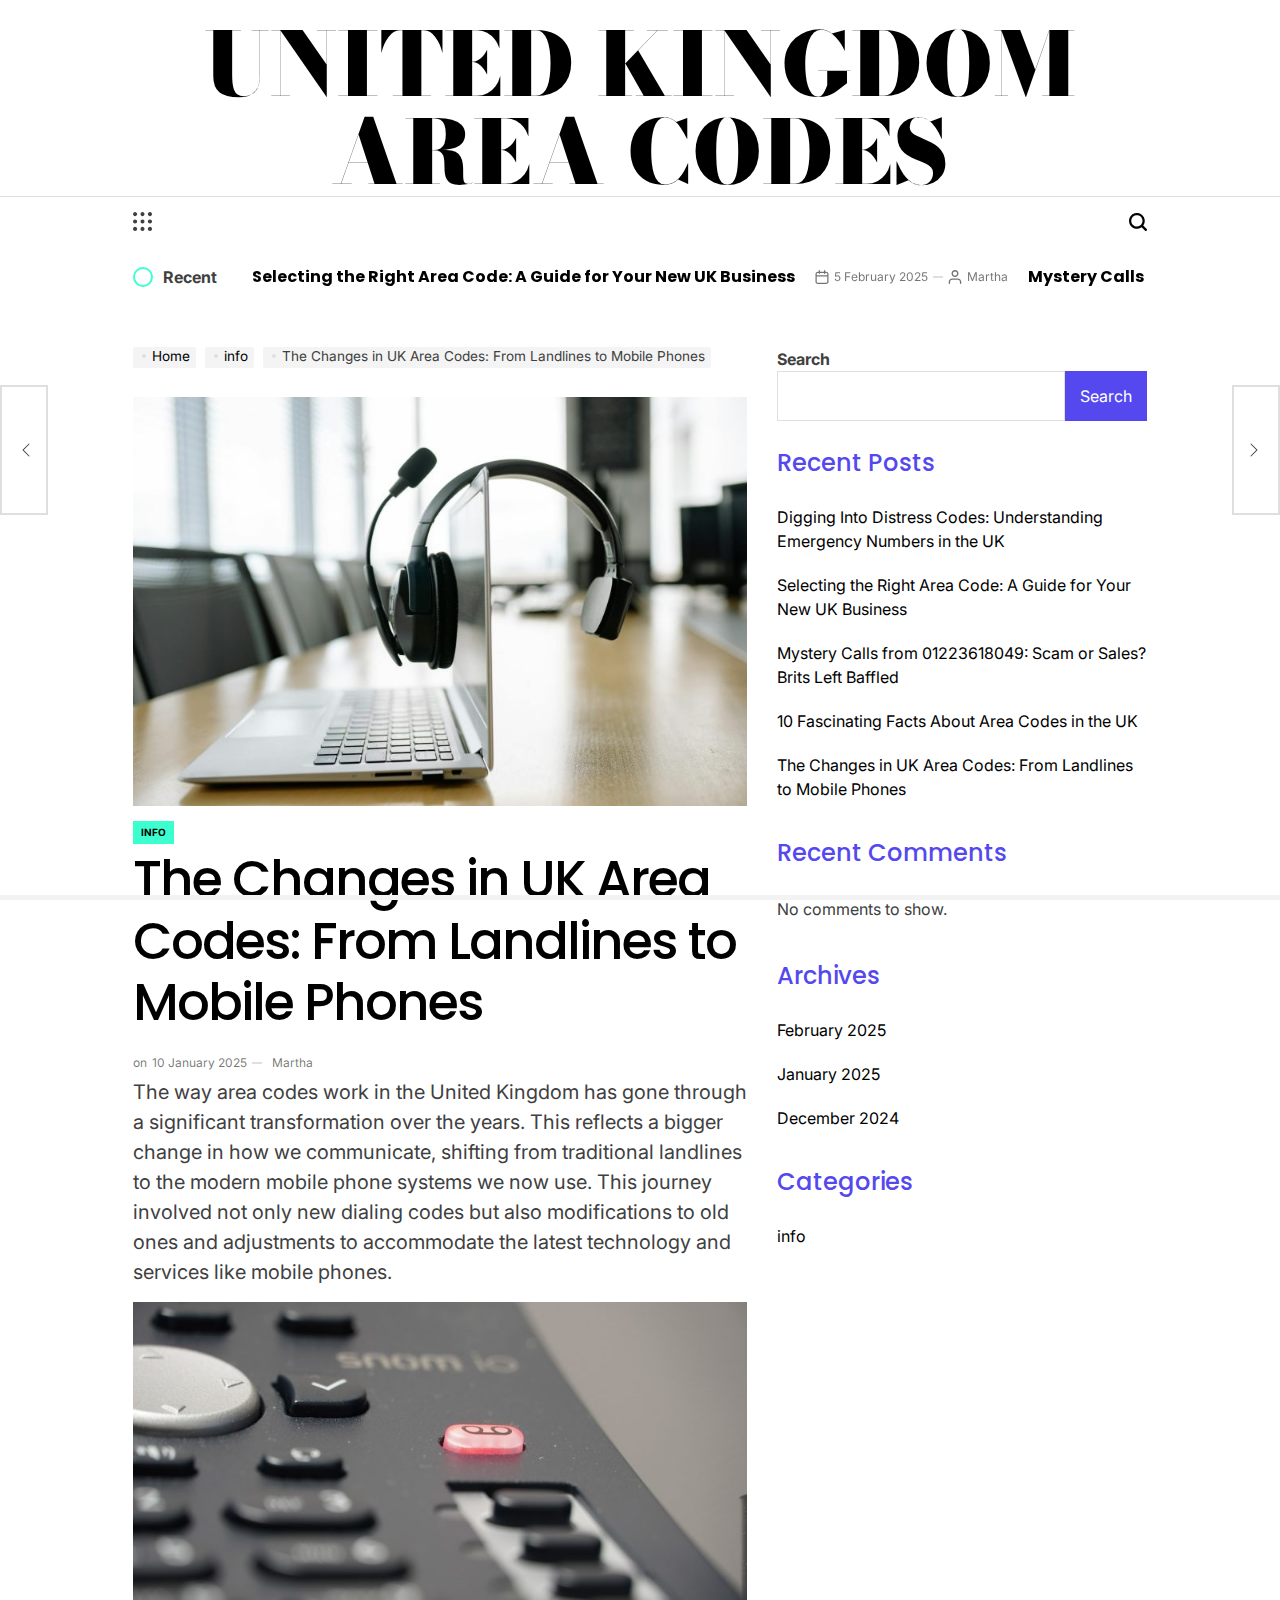
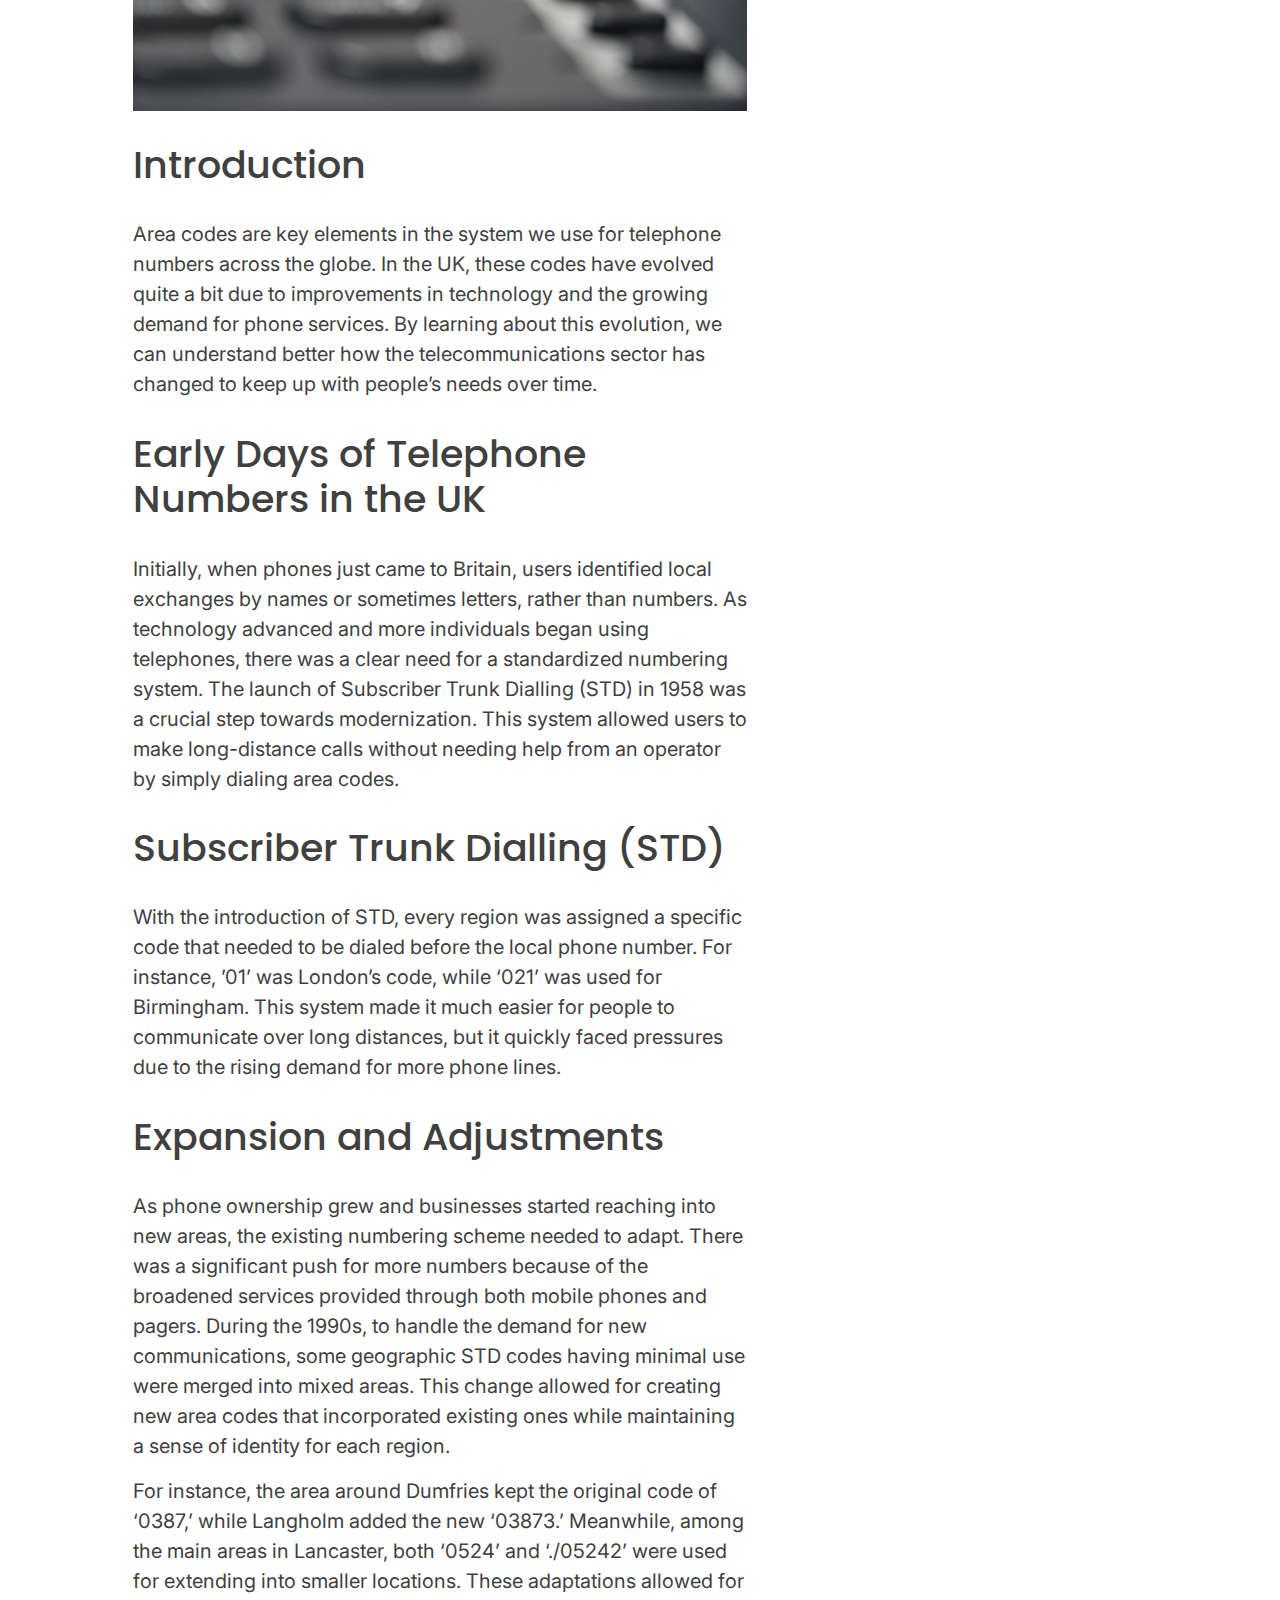
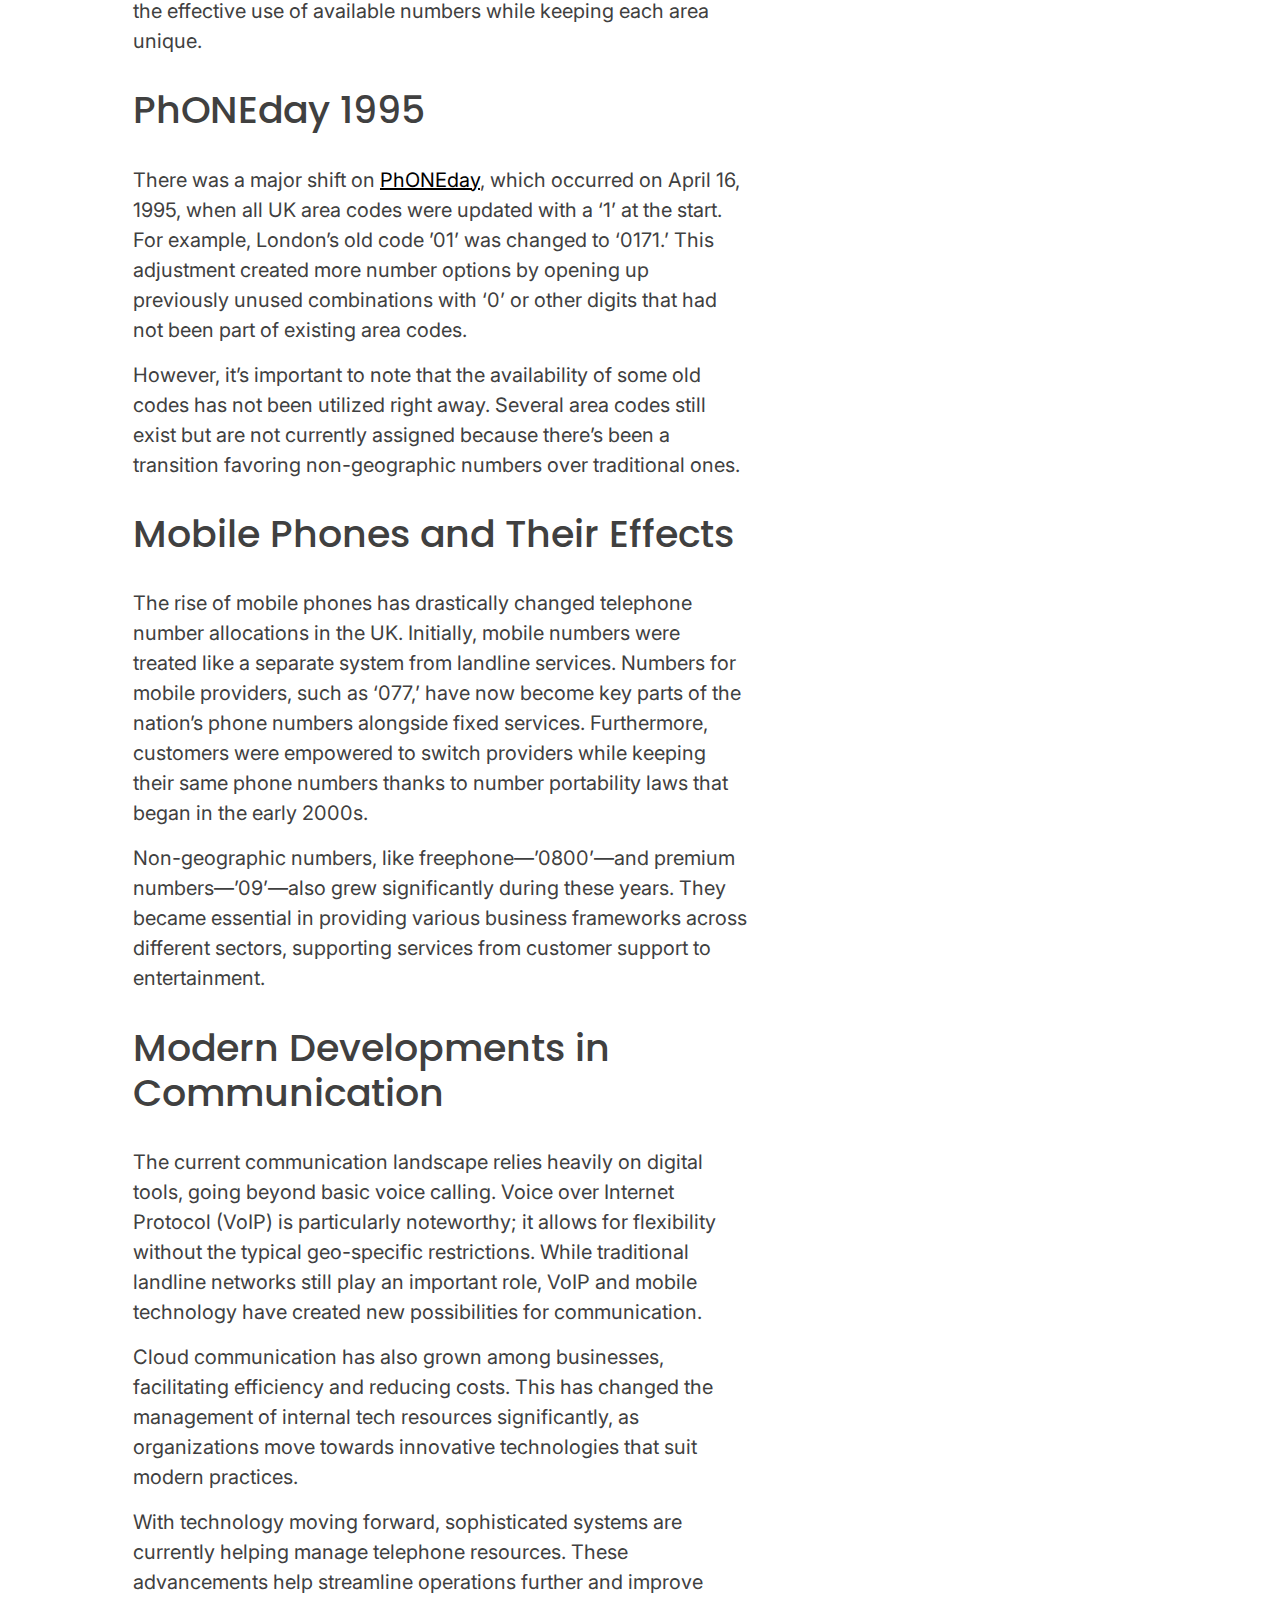
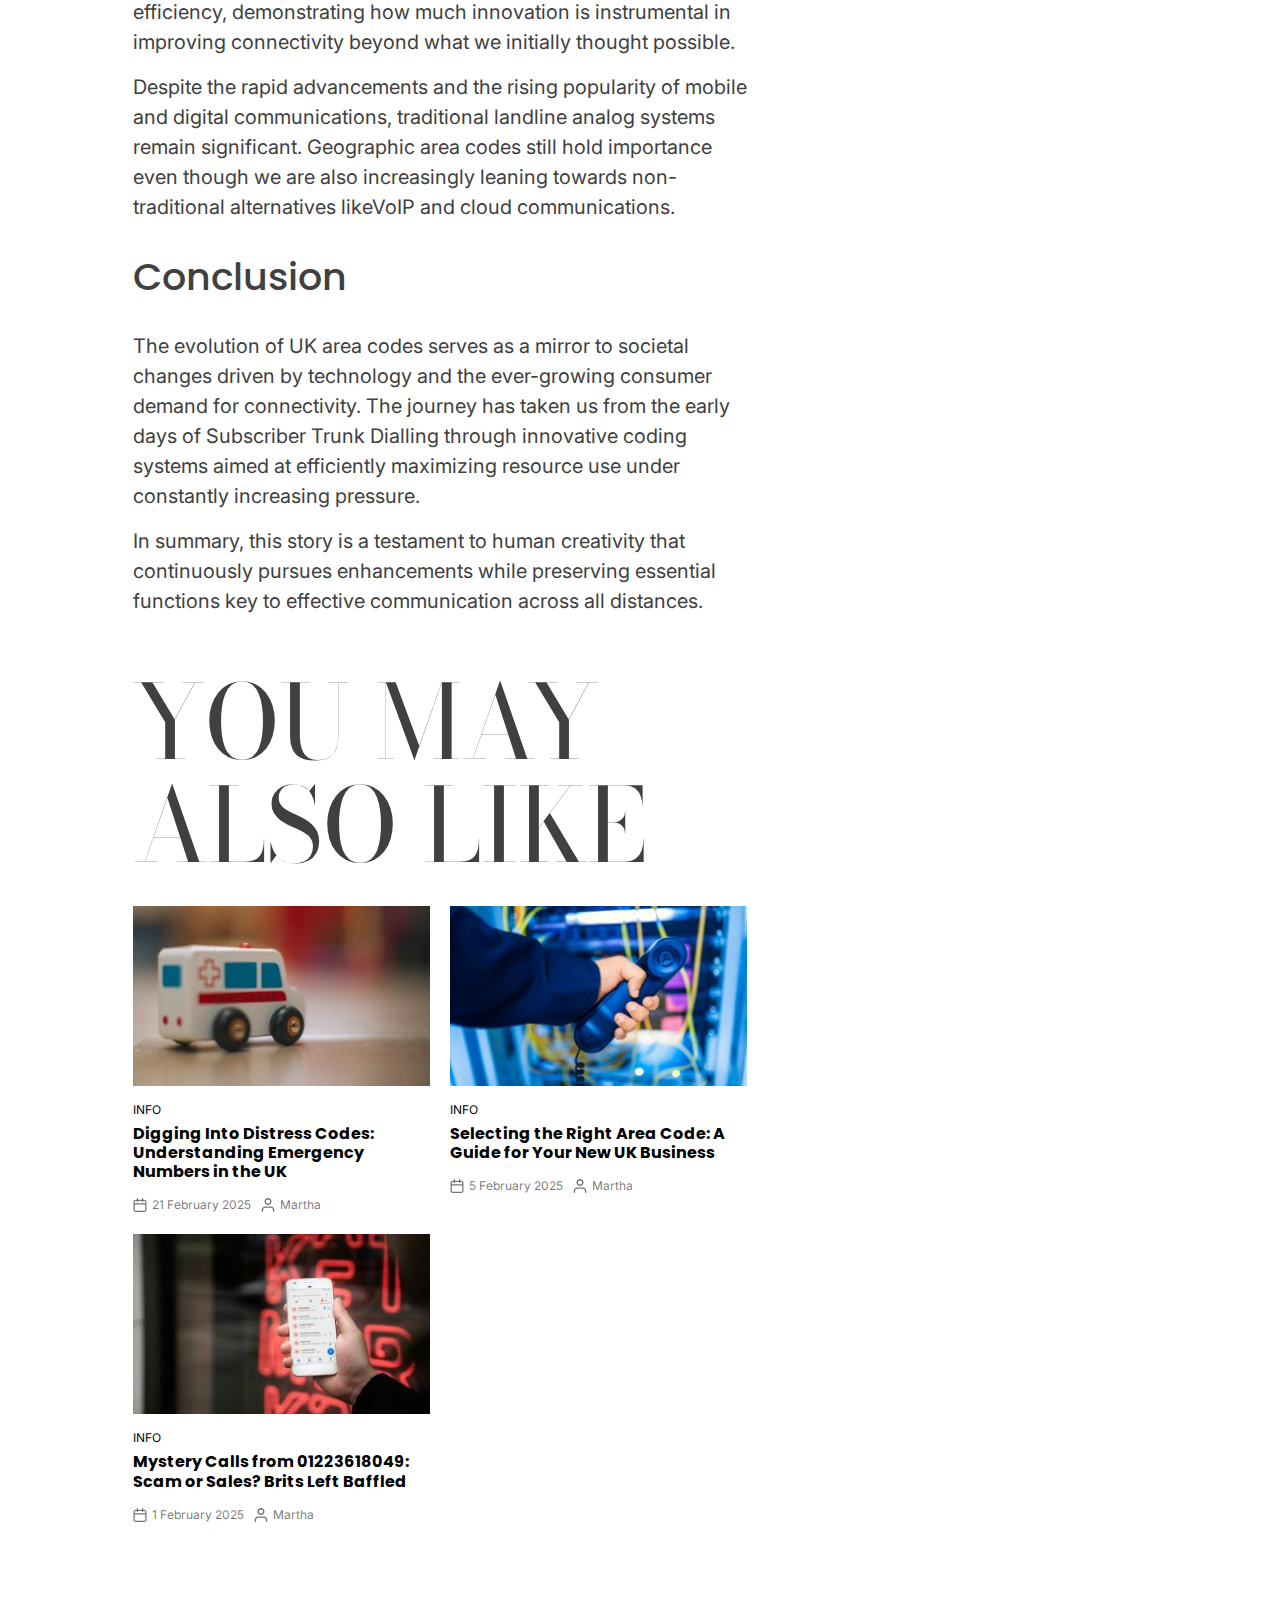
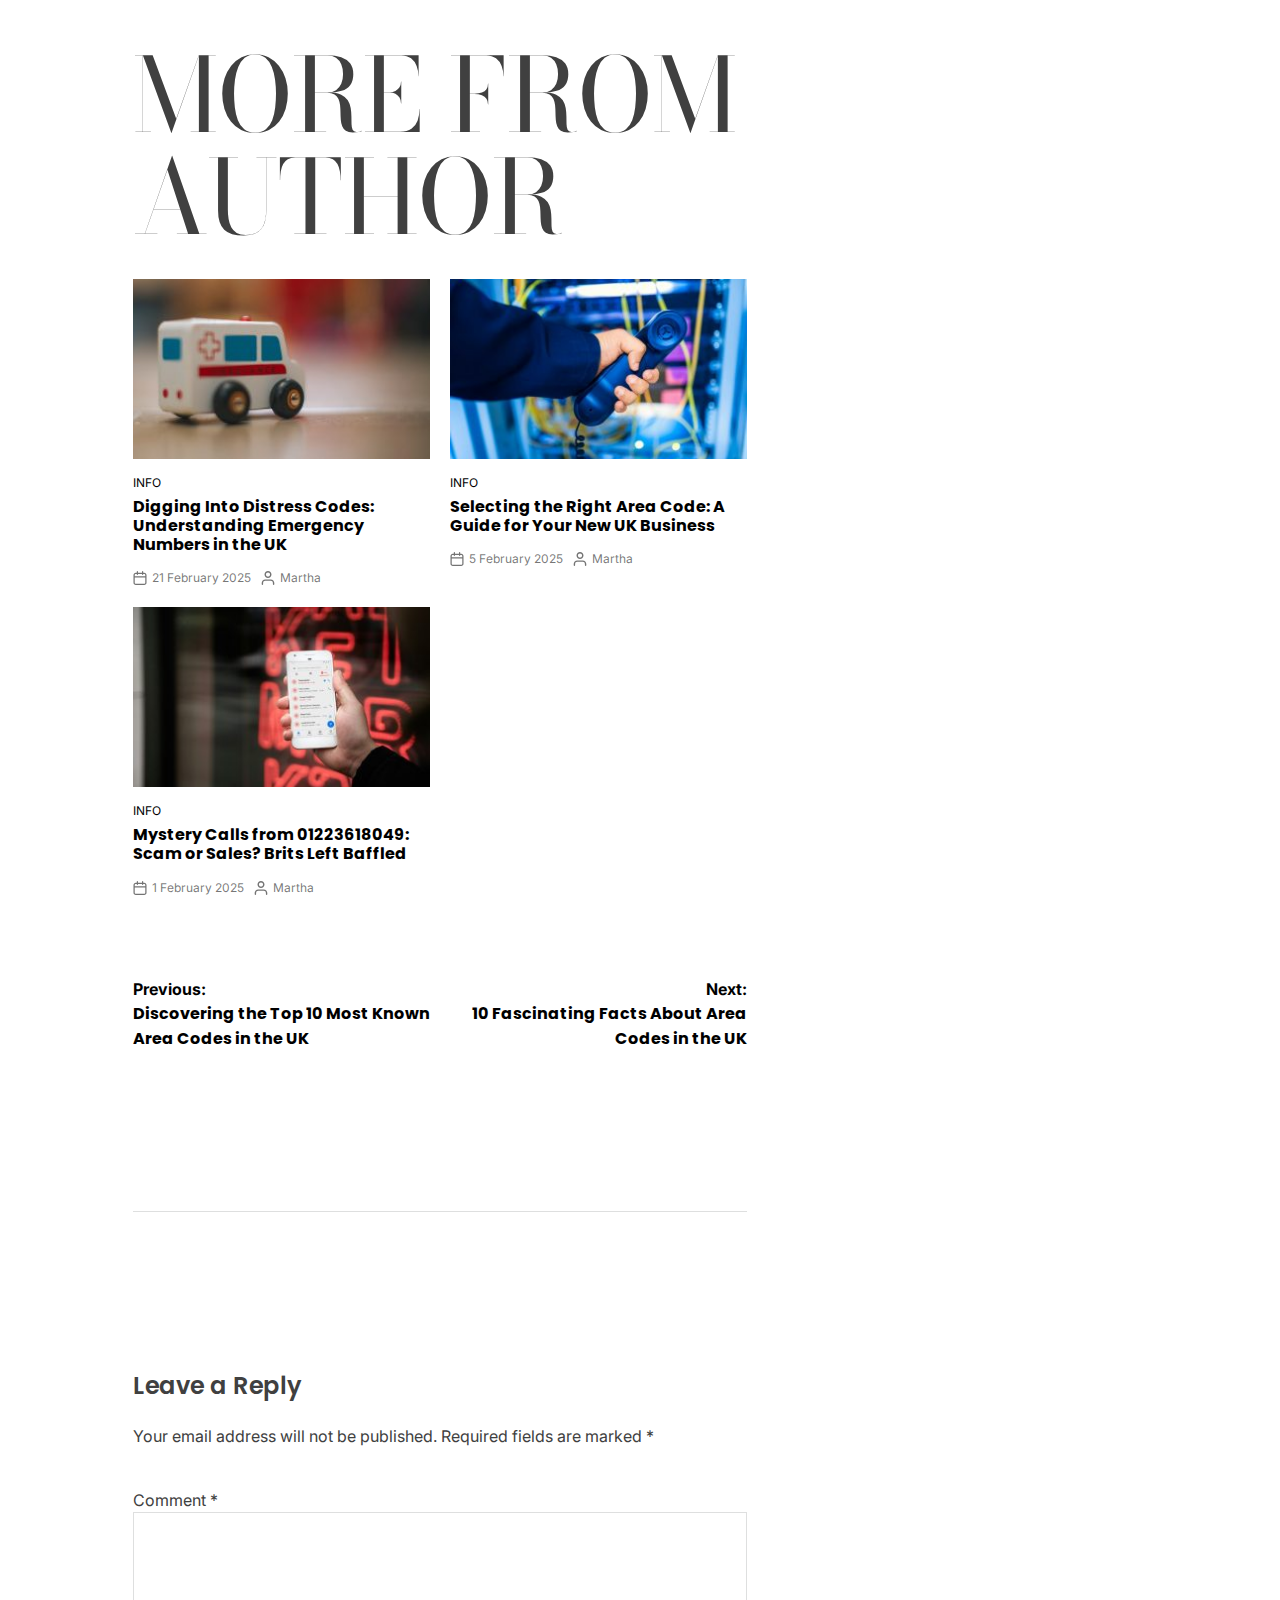
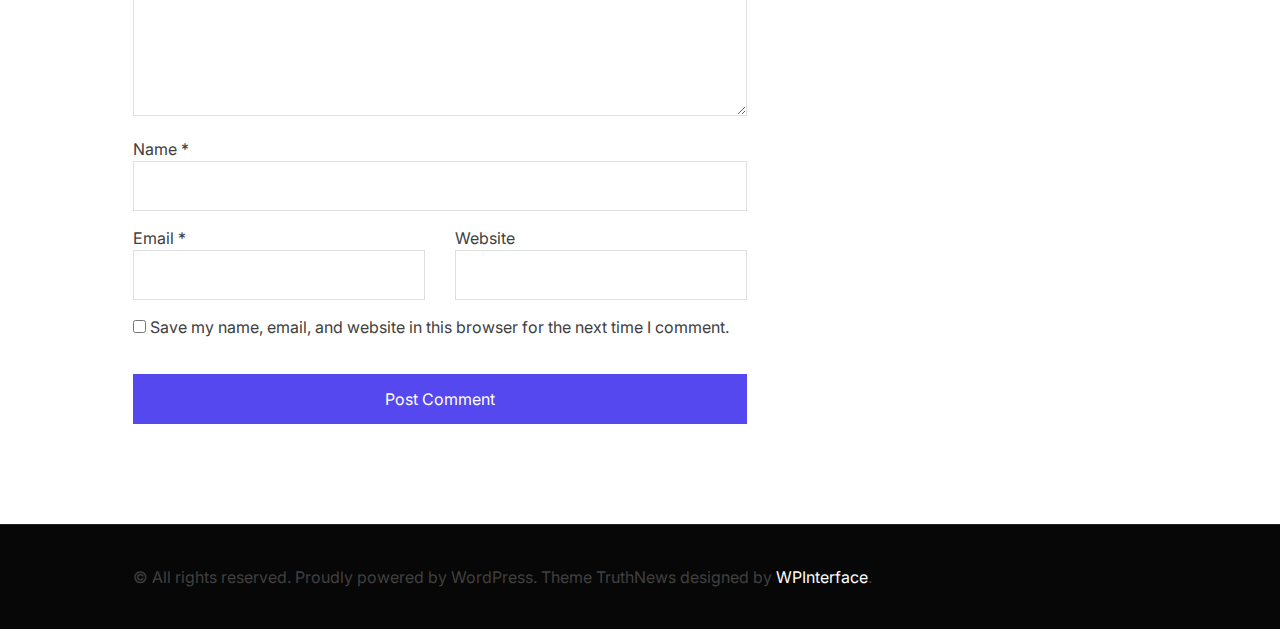
<file: the-changes-in-uk-area-codes-from-landlines-to-mobile-phones/index.html>
<!DOCTYPE html>
<html lang="en-GB">
    <head>
        <meta charset="UTF-8">
        <meta name="viewport" content="width=device-width, initial-scale=1">
        <link rel="profile" href="https://gmpg.org/xfn/11">
        <title>The Changes in UK Area Codes: From Landlines to Mobile Phones &#8211; United Kingdom Area codes</title>
<meta name="robots" content="max-image-preview:large">
	<style>img:is([sizes="auto" i], [sizes^="auto," i]) { contain-intrinsic-size: 3000px 1500px }</style>
	<link rel="alternate" type="application/rss+xml" title="United Kingdom Area codes &raquo; Feed" href="/feed/">
<link rel="alternate" type="application/rss+xml" title="United Kingdom Area codes &raquo; Comments Feed" href="/comments/feed/">
<link rel="alternate" type="application/rss+xml" title="United Kingdom Area codes &raquo; The Changes in UK Area Codes: From Landlines to Mobile Phones Comments Feed" href="/the-changes-in-uk-area-codes-from-landlines-to-mobile-phones/feed/">
<script>
window._wpemojiSettings = {"baseUrl":"https:\/\/s.w.org\/images\/core\/emoji\/15.0.3\/72x72\/","ext":".png","svgUrl":"https:\/\/s.w.org\/images\/core\/emoji\/15.0.3\/svg\/","svgExt":".svg","source":{"concatemoji":"\/wp-includes\/js\/wp-emoji-release.min.js?ver=6.7.2"}};
/*! This file is auto-generated */
!function(i,n){var o,s,e;function c(e){try{var t={supportTests:e,timestamp:(new Date).valueOf()};sessionStorage.setItem(o,JSON.stringify(t))}catch(e){}}function p(e,t,n){e.clearRect(0,0,e.canvas.width,e.canvas.height),e.fillText(t,0,0);var t=new Uint32Array(e.getImageData(0,0,e.canvas.width,e.canvas.height).data),r=(e.clearRect(0,0,e.canvas.width,e.canvas.height),e.fillText(n,0,0),new Uint32Array(e.getImageData(0,0,e.canvas.width,e.canvas.height).data));return t.every(function(e,t){return e===r[t]})}function u(e,t,n){switch(t){case"flag":return n(e,"🏳️‍⚧️","🏳️​⚧️")?!1:!n(e,"🇺🇳","🇺​🇳")&&!n(e,"🏴󠁧󠁢󠁥󠁮󠁧󠁿","🏴​󠁧​󠁢​󠁥​󠁮​󠁧​󠁿");case"emoji":return!n(e,"🐦‍⬛","🐦​⬛")}return!1}function f(e,t,n){var r="undefined"!=typeof WorkerGlobalScope&&self instanceof WorkerGlobalScope?new OffscreenCanvas(300,150):i.createElement("canvas"),a=r.getContext("2d",{willReadFrequently:!0}),o=(a.textBaseline="top",a.font="600 32px Arial",{});return e.forEach(function(e){o[e]=t(a,e,n)}),o}function t(e){var t=i.createElement("script");t.src=e,t.defer=!0,i.head.appendChild(t)}"undefined"!=typeof Promise&&(o="wpEmojiSettingsSupports",s=["flag","emoji"],n.supports={everything:!0,everythingExceptFlag:!0},e=new Promise(function(e){i.addEventListener("DOMContentLoaded",e,{once:!0})}),new Promise(function(t){var n=function(){try{var e=JSON.parse(sessionStorage.getItem(o));if("object"==typeof e&&"number"==typeof e.timestamp&&(new Date).valueOf()<e.timestamp+604800&&"object"==typeof e.supportTests)return e.supportTests}catch(e){}return null}();if(!n){if("undefined"!=typeof Worker&&"undefined"!=typeof OffscreenCanvas&&"undefined"!=typeof URL&&URL.createObjectURL&&"undefined"!=typeof Blob)try{var e="postMessage("+f.toString()+"("+[JSON.stringify(s),u.toString(),p.toString()].join(",")+"));",r=new Blob([e],{type:"text/javascript"}),a=new Worker(URL.createObjectURL(r),{name:"wpTestEmojiSupports"});return void(a.onmessage=function(e){c(n=e.data),a.terminate(),t(n)})}catch(e){}c(n=f(s,u,p))}t(n)}).then(function(e){for(var t in e)n.supports[t]=e[t],n.supports.everything=n.supports.everything&&n.supports[t],"flag"!==t&&(n.supports.everythingExceptFlag=n.supports.everythingExceptFlag&&n.supports[t]);n.supports.everythingExceptFlag=n.supports.everythingExceptFlag&&!n.supports.flag,n.DOMReady=!1,n.readyCallback=function(){n.DOMReady=!0}}).then(function(){return e}).then(function(){var e;n.supports.everything||(n.readyCallback(),(e=n.source||{}).concatemoji?t(e.concatemoji):e.wpemoji&&e.twemoji&&(t(e.twemoji),t(e.wpemoji)))}))}((window,document),window._wpemojiSettings);
</script>
<style id="wp-emoji-styles-inline-css">img.wp-smiley, img.emoji {
		display: inline !important;
		border: none !important;
		box-shadow: none !important;
		height: 1em !important;
		width: 1em !important;
		margin: 0 0.07em !important;
		vertical-align: -0.1em !important;
		background: none !important;
		padding: 0 !important;
	}</style>
<link rel="stylesheet" id="wp-block-library-css" href="/wp-includes/css/dist/block-library/style.min.css?ver=6.7.2" media="all">
<style id="wp-block-library-theme-inline-css">.wp-block-audio :where(figcaption){color:#555;font-size:13px;text-align:center}.is-dark-theme .wp-block-audio :where(figcaption){color:#ffffffa6}.wp-block-audio{margin:0 0 1em}.wp-block-code{border:1px solid #ccc;border-radius:4px;font-family:Menlo,Consolas,monaco,monospace;padding:.8em 1em}.wp-block-embed :where(figcaption){color:#555;font-size:13px;text-align:center}.is-dark-theme .wp-block-embed :where(figcaption){color:#ffffffa6}.wp-block-embed{margin:0 0 1em}.blocks-gallery-caption{color:#555;font-size:13px;text-align:center}.is-dark-theme .blocks-gallery-caption{color:#ffffffa6}:root :where(.wp-block-image figcaption){color:#555;font-size:13px;text-align:center}.is-dark-theme :root :where(.wp-block-image figcaption){color:#ffffffa6}.wp-block-image{margin:0 0 1em}.wp-block-pullquote{border-bottom:4px solid;border-top:4px solid;color:currentColor;margin-bottom:1.75em}.wp-block-pullquote cite,.wp-block-pullquote footer,.wp-block-pullquote__citation{color:currentColor;font-size:.8125em;font-style:normal;text-transform:uppercase}.wp-block-quote{border-left:.25em solid;margin:0 0 1.75em;padding-left:1em}.wp-block-quote cite,.wp-block-quote footer{color:currentColor;font-size:.8125em;font-style:normal;position:relative}.wp-block-quote:where(.has-text-align-right){border-left:none;border-right:.25em solid;padding-left:0;padding-right:1em}.wp-block-quote:where(.has-text-align-center){border:none;padding-left:0}.wp-block-quote.is-large,.wp-block-quote.is-style-large,.wp-block-quote:where(.is-style-plain){border:none}.wp-block-search .wp-block-search__label{font-weight:700}.wp-block-search__button{border:1px solid #ccc;padding:.375em .625em}:where(.wp-block-group.has-background){padding:1.25em 2.375em}.wp-block-separator.has-css-opacity{opacity:.4}.wp-block-separator{border:none;border-bottom:2px solid;margin-left:auto;margin-right:auto}.wp-block-separator.has-alpha-channel-opacity{opacity:1}.wp-block-separator:not(.is-style-wide):not(.is-style-dots){width:100px}.wp-block-separator.has-background:not(.is-style-dots){border-bottom:none;height:1px}.wp-block-separator.has-background:not(.is-style-wide):not(.is-style-dots){height:2px}.wp-block-table{margin:0 0 1em}.wp-block-table td,.wp-block-table th{word-break:normal}.wp-block-table :where(figcaption){color:#555;font-size:13px;text-align:center}.is-dark-theme .wp-block-table :where(figcaption){color:#ffffffa6}.wp-block-video :where(figcaption){color:#555;font-size:13px;text-align:center}.is-dark-theme .wp-block-video :where(figcaption){color:#ffffffa6}.wp-block-video{margin:0 0 1em}:root :where(.wp-block-template-part.has-background){margin-bottom:0;margin-top:0;padding:1.25em 2.375em}</style>
<style id="classic-theme-styles-inline-css">/*! This file is auto-generated */
.wp-block-button__link{color:#fff;background-color:#32373c;border-radius:9999px;box-shadow:none;text-decoration:none;padding:calc(.667em + 2px) calc(1.333em + 2px);font-size:1.125em}.wp-block-file__button{background:#32373c;color:#fff;text-decoration:none}</style>
<style id="global-styles-inline-css">:root{--wp--preset--aspect-ratio--square: 1;--wp--preset--aspect-ratio--4-3: 4/3;--wp--preset--aspect-ratio--3-4: 3/4;--wp--preset--aspect-ratio--3-2: 3/2;--wp--preset--aspect-ratio--2-3: 2/3;--wp--preset--aspect-ratio--16-9: 16/9;--wp--preset--aspect-ratio--9-16: 9/16;--wp--preset--color--black: #000000;--wp--preset--color--cyan-bluish-gray: #abb8c3;--wp--preset--color--white: #ffffff;--wp--preset--color--pale-pink: #f78da7;--wp--preset--color--vivid-red: #cf2e2e;--wp--preset--color--luminous-vivid-orange: #ff6900;--wp--preset--color--luminous-vivid-amber: #fcb900;--wp--preset--color--light-green-cyan: #7bdcb5;--wp--preset--color--vivid-green-cyan: #00d084;--wp--preset--color--pale-cyan-blue: #8ed1fc;--wp--preset--color--vivid-cyan-blue: #0693e3;--wp--preset--color--vivid-purple: #9b51e0;--wp--preset--gradient--vivid-cyan-blue-to-vivid-purple: linear-gradient(135deg,rgba(6,147,227,1) 0%,rgb(155,81,224) 100%);--wp--preset--gradient--light-green-cyan-to-vivid-green-cyan: linear-gradient(135deg,rgb(122,220,180) 0%,rgb(0,208,130) 100%);--wp--preset--gradient--luminous-vivid-amber-to-luminous-vivid-orange: linear-gradient(135deg,rgba(252,185,0,1) 0%,rgba(255,105,0,1) 100%);--wp--preset--gradient--luminous-vivid-orange-to-vivid-red: linear-gradient(135deg,rgba(255,105,0,1) 0%,rgb(207,46,46) 100%);--wp--preset--gradient--very-light-gray-to-cyan-bluish-gray: linear-gradient(135deg,rgb(238,238,238) 0%,rgb(169,184,195) 100%);--wp--preset--gradient--cool-to-warm-spectrum: linear-gradient(135deg,rgb(74,234,220) 0%,rgb(151,120,209) 20%,rgb(207,42,186) 40%,rgb(238,44,130) 60%,rgb(251,105,98) 80%,rgb(254,248,76) 100%);--wp--preset--gradient--blush-light-purple: linear-gradient(135deg,rgb(255,206,236) 0%,rgb(152,150,240) 100%);--wp--preset--gradient--blush-bordeaux: linear-gradient(135deg,rgb(254,205,165) 0%,rgb(254,45,45) 50%,rgb(107,0,62) 100%);--wp--preset--gradient--luminous-dusk: linear-gradient(135deg,rgb(255,203,112) 0%,rgb(199,81,192) 50%,rgb(65,88,208) 100%);--wp--preset--gradient--pale-ocean: linear-gradient(135deg,rgb(255,245,203) 0%,rgb(182,227,212) 50%,rgb(51,167,181) 100%);--wp--preset--gradient--electric-grass: linear-gradient(135deg,rgb(202,248,128) 0%,rgb(113,206,126) 100%);--wp--preset--gradient--midnight: linear-gradient(135deg,rgb(2,3,129) 0%,rgb(40,116,252) 100%);--wp--preset--font-size--small: 13px;--wp--preset--font-size--medium: 20px;--wp--preset--font-size--large: 36px;--wp--preset--font-size--x-large: 42px;--wp--preset--spacing--20: 0.44rem;--wp--preset--spacing--30: 0.67rem;--wp--preset--spacing--40: 1rem;--wp--preset--spacing--50: 1.5rem;--wp--preset--spacing--60: 2.25rem;--wp--preset--spacing--70: 3.38rem;--wp--preset--spacing--80: 5.06rem;--wp--preset--shadow--natural: 6px 6px 9px rgba(0, 0, 0, 0.2);--wp--preset--shadow--deep: 12px 12px 50px rgba(0, 0, 0, 0.4);--wp--preset--shadow--sharp: 6px 6px 0px rgba(0, 0, 0, 0.2);--wp--preset--shadow--outlined: 6px 6px 0px -3px rgba(255, 255, 255, 1), 6px 6px rgba(0, 0, 0, 1);--wp--preset--shadow--crisp: 6px 6px 0px rgba(0, 0, 0, 1);}:where(.is-layout-flex){gap: 0.5em;}:where(.is-layout-grid){gap: 0.5em;}body .is-layout-flex{display: flex;}.is-layout-flex{flex-wrap: wrap;align-items: center;}.is-layout-flex > :is(*, div){margin: 0;}body .is-layout-grid{display: grid;}.is-layout-grid > :is(*, div){margin: 0;}:where(.wp-block-columns.is-layout-flex){gap: 2em;}:where(.wp-block-columns.is-layout-grid){gap: 2em;}:where(.wp-block-post-template.is-layout-flex){gap: 1.25em;}:where(.wp-block-post-template.is-layout-grid){gap: 1.25em;}.has-black-color{color: var(--wp--preset--color--black) !important;}.has-cyan-bluish-gray-color{color: var(--wp--preset--color--cyan-bluish-gray) !important;}.has-white-color{color: var(--wp--preset--color--white) !important;}.has-pale-pink-color{color: var(--wp--preset--color--pale-pink) !important;}.has-vivid-red-color{color: var(--wp--preset--color--vivid-red) !important;}.has-luminous-vivid-orange-color{color: var(--wp--preset--color--luminous-vivid-orange) !important;}.has-luminous-vivid-amber-color{color: var(--wp--preset--color--luminous-vivid-amber) !important;}.has-light-green-cyan-color{color: var(--wp--preset--color--light-green-cyan) !important;}.has-vivid-green-cyan-color{color: var(--wp--preset--color--vivid-green-cyan) !important;}.has-pale-cyan-blue-color{color: var(--wp--preset--color--pale-cyan-blue) !important;}.has-vivid-cyan-blue-color{color: var(--wp--preset--color--vivid-cyan-blue) !important;}.has-vivid-purple-color{color: var(--wp--preset--color--vivid-purple) !important;}.has-black-background-color{background-color: var(--wp--preset--color--black) !important;}.has-cyan-bluish-gray-background-color{background-color: var(--wp--preset--color--cyan-bluish-gray) !important;}.has-white-background-color{background-color: var(--wp--preset--color--white) !important;}.has-pale-pink-background-color{background-color: var(--wp--preset--color--pale-pink) !important;}.has-vivid-red-background-color{background-color: var(--wp--preset--color--vivid-red) !important;}.has-luminous-vivid-orange-background-color{background-color: var(--wp--preset--color--luminous-vivid-orange) !important;}.has-luminous-vivid-amber-background-color{background-color: var(--wp--preset--color--luminous-vivid-amber) !important;}.has-light-green-cyan-background-color{background-color: var(--wp--preset--color--light-green-cyan) !important;}.has-vivid-green-cyan-background-color{background-color: var(--wp--preset--color--vivid-green-cyan) !important;}.has-pale-cyan-blue-background-color{background-color: var(--wp--preset--color--pale-cyan-blue) !important;}.has-vivid-cyan-blue-background-color{background-color: var(--wp--preset--color--vivid-cyan-blue) !important;}.has-vivid-purple-background-color{background-color: var(--wp--preset--color--vivid-purple) !important;}.has-black-border-color{border-color: var(--wp--preset--color--black) !important;}.has-cyan-bluish-gray-border-color{border-color: var(--wp--preset--color--cyan-bluish-gray) !important;}.has-white-border-color{border-color: var(--wp--preset--color--white) !important;}.has-pale-pink-border-color{border-color: var(--wp--preset--color--pale-pink) !important;}.has-vivid-red-border-color{border-color: var(--wp--preset--color--vivid-red) !important;}.has-luminous-vivid-orange-border-color{border-color: var(--wp--preset--color--luminous-vivid-orange) !important;}.has-luminous-vivid-amber-border-color{border-color: var(--wp--preset--color--luminous-vivid-amber) !important;}.has-light-green-cyan-border-color{border-color: var(--wp--preset--color--light-green-cyan) !important;}.has-vivid-green-cyan-border-color{border-color: var(--wp--preset--color--vivid-green-cyan) !important;}.has-pale-cyan-blue-border-color{border-color: var(--wp--preset--color--pale-cyan-blue) !important;}.has-vivid-cyan-blue-border-color{border-color: var(--wp--preset--color--vivid-cyan-blue) !important;}.has-vivid-purple-border-color{border-color: var(--wp--preset--color--vivid-purple) !important;}.has-vivid-cyan-blue-to-vivid-purple-gradient-background{background: var(--wp--preset--gradient--vivid-cyan-blue-to-vivid-purple) !important;}.has-light-green-cyan-to-vivid-green-cyan-gradient-background{background: var(--wp--preset--gradient--light-green-cyan-to-vivid-green-cyan) !important;}.has-luminous-vivid-amber-to-luminous-vivid-orange-gradient-background{background: var(--wp--preset--gradient--luminous-vivid-amber-to-luminous-vivid-orange) !important;}.has-luminous-vivid-orange-to-vivid-red-gradient-background{background: var(--wp--preset--gradient--luminous-vivid-orange-to-vivid-red) !important;}.has-very-light-gray-to-cyan-bluish-gray-gradient-background{background: var(--wp--preset--gradient--very-light-gray-to-cyan-bluish-gray) !important;}.has-cool-to-warm-spectrum-gradient-background{background: var(--wp--preset--gradient--cool-to-warm-spectrum) !important;}.has-blush-light-purple-gradient-background{background: var(--wp--preset--gradient--blush-light-purple) !important;}.has-blush-bordeaux-gradient-background{background: var(--wp--preset--gradient--blush-bordeaux) !important;}.has-luminous-dusk-gradient-background{background: var(--wp--preset--gradient--luminous-dusk) !important;}.has-pale-ocean-gradient-background{background: var(--wp--preset--gradient--pale-ocean) !important;}.has-electric-grass-gradient-background{background: var(--wp--preset--gradient--electric-grass) !important;}.has-midnight-gradient-background{background: var(--wp--preset--gradient--midnight) !important;}.has-small-font-size{font-size: var(--wp--preset--font-size--small) !important;}.has-medium-font-size{font-size: var(--wp--preset--font-size--medium) !important;}.has-large-font-size{font-size: var(--wp--preset--font-size--large) !important;}.has-x-large-font-size{font-size: var(--wp--preset--font-size--x-large) !important;}
:where(.wp-block-post-template.is-layout-flex){gap: 1.25em;}:where(.wp-block-post-template.is-layout-grid){gap: 1.25em;}
:where(.wp-block-columns.is-layout-flex){gap: 2em;}:where(.wp-block-columns.is-layout-grid){gap: 2em;}
:root :where(.wp-block-pullquote){font-size: 1.5em;line-height: 1.6;}</style>
<link rel="stylesheet" id="truthnews-load-google-fonts-css" href="/wp-content/fonts/650d058ffad760167dd880e4d56ff318.css?ver=1.0.0" media="all">
<link rel="stylesheet" id="swiper-css" href="/wp-content/themes/truthnews/assets/css/swiper-bundle.min.css?ver=6.7.2" media="all">
<link rel="stylesheet" id="truthnews-style-css" href="/wp-content/themes/truthnews/style.css?ver=1.0.0" media="all">
<style id="truthnews-style-inline-css"></style>
<link rel="stylesheet" id="truthnews-comments-css" href="/wp-content/themes/truthnews/assets/css/comments.min.css?ver=1.0.0" media="all">
<link rel="stylesheet" id="truthnews-preloader-css" href="/wp-content/themes/truthnews/assets/css/preloader-style-1.css?ver=6.7.2" media="all">
<link rel="https://api.w.org/" href="/wp-json/">
<link rel="alternate" title="JSON" type="application/json" href="/wp-json/wp/v2/posts/16">
<link rel="EditURI" type="application/rsd+xml" title="RSD" href="/xmlrpc.php?rsd">
<meta name="generator" content="WordPress 6.7.2">
<link rel="canonical" href="/the-changes-in-uk-area-codes-from-landlines-to-mobile-phones/">
<link rel="shortlink" href="/?p=16">
<link rel="alternate" title="oEmbed (JSON)" type="application/json+oembed" href="/wp-json/oembed/1.0/embed?url=http%3A%2F%2F%2Fthe-changes-in-uk-area-codes-from-landlines-to-mobile-phones%2F">
<link rel="alternate" title="oEmbed (XML)" type="text/xml+oembed" href="/wp-json/oembed/1.0/embed?url=http%3A%2F%2F%2Fthe-changes-in-uk-area-codes-from-landlines-to-mobile-phones%2F#038;format=xml">
<link rel="pingback" href="/xmlrpc.php">
<link rel="icon" href="/wp-content/uploads/2025/02/cropped-699122-32x32.jpeg" sizes="32x32">
<link rel="icon" href="/wp-content/uploads/2025/02/cropped-699122-192x192.jpeg" sizes="192x192">
<link rel="apple-touch-icon" href="/wp-content/uploads/2025/02/cropped-699122-180x180.jpeg">
<meta name="msapplication-TileImage" content="/wp-content/uploads/2025/02/cropped-699122-270x270.jpeg">
    </head>
<body class="post-template-default single single-post postid-16 single-format-standard wp-embed-responsive has-sidebar right-sidebar has-sticky-sidebar">
<div id="page" class="site">
    <a class="skip-link screen-reader-text" href="#site-content">Skip to content</a>
<div id="wpi-preloader">
    <div class="wpi-preloader-wrapper">
                        <div class="site-preloader site-preloader-1"></div>
                    </div>
</div>

<header id="masthead" class="site-header site-header-3 ">
    <div class="site-header-responsive has-sticky-navigation hide-on-desktop">
    <div class="wrapper header-wrapper">
        <div class="header-components header-components-left">
            <button class="toggle nav-toggle" data-toggle-target=".menu-modal" data-toggle-body-class="showing-menu-modal" aria-expanded="false" data-set-focus=".close-nav-toggle">
                <span class="wpi-menu-icon">
                    <span></span>
                    <span></span>
                </span>
            </button><!-- .nav-toggle -->
        </div>
        <div class="header-components header-components-center">

            <div class="site-branding">
                                    <div class="site-title">
                        <a href="/">United Kingdom Area codes</a>
</div>
                                </div>
<!-- .site-branding -->
        </div>
        <div class="header-components header-components-right">
            <button class="toggle search-toggle" data-toggle-target=".search-modal" data-toggle-body-class="showing-search-modal" data-set-focus=".search-modal .search-field" aria-expanded="false">
                <svg class="svg-icon" aria-hidden="true" role="img" focusable="false" xmlns="http://www.w3.org/2000/svg" width="18" height="18" viewbox="0 0 18 18"><path fill="currentColor" d="M 7.117188 0.0351562 C 5.304688 0.226562 3.722656 0.960938 2.425781 2.203125 C 1.152344 3.421875 0.359375 4.964844 0.0820312 6.753906 C -0.00390625 7.304688 -0.00390625 8.445312 0.0820312 8.992188 C 0.625 12.5 3.265625 15.132812 6.785156 15.667969 C 7.335938 15.753906 8.414062 15.753906 8.964844 15.667969 C 10.148438 15.484375 11.261719 15.066406 12.179688 14.457031 C 12.375 14.328125 12.546875 14.214844 12.566406 14.207031 C 12.578125 14.199219 13.414062 15.007812 14.410156 16.003906 C 15.832031 17.421875 16.261719 17.832031 16.398438 17.898438 C 16.542969 17.964844 16.632812 17.984375 16.875 17.980469 C 17.128906 17.980469 17.203125 17.964844 17.355469 17.882812 C 17.597656 17.757812 17.777344 17.574219 17.890625 17.335938 C 17.964844 17.171875 17.984375 17.089844 17.984375 16.859375 C 17.980469 16.371094 18.011719 16.414062 15.988281 14.363281 L 14.207031 12.5625 L 14.460938 12.175781 C 15.074219 11.242188 15.484375 10.152344 15.667969 8.992188 C 15.753906 8.445312 15.753906 7.304688 15.667969 6.75 C 15.398438 4.976562 14.597656 3.421875 13.324219 2.203125 C 12.144531 1.070312 10.75 0.371094 9.125 0.101562 C 8.644531 0.0195312 7.574219 -0.015625 7.117188 0.0351562 Z M 8.941406 2.355469 C 10.972656 2.753906 12.625 4.226562 13.234375 6.1875 C 13.78125 7.953125 13.453125 9.824219 12.339844 11.285156 C 12.058594 11.65625 11.433594 12.25 11.054688 12.503906 C 9.355469 13.660156 7.1875 13.8125 5.367188 12.898438 C 2.886719 11.652344 1.691406 8.835938 2.515625 6.1875 C 3.132812 4.222656 4.796875 2.730469 6.808594 2.359375 C 7.332031 2.261719 7.398438 2.257812 8.015625 2.265625 C 8.382812 2.277344 8.683594 2.304688 8.941406 2.355469 Z M 8.941406 2.355469 "></path></svg>            </button><!-- .search-toggle -->
        </div>
    </div>
</div>    <div class="site-header-desktop hide-on-tablet hide-on-mobile">
        <div class="header-branding-area">
            <div class="wrapper header-wrapper">
                <div class="header-components header-components-center">
                    
<div class="site-branding">
            <h1 class="site-title">
            <a href="/">United Kingdom Area codes</a>
</h1>
        
    </div>
<!-- .site-branding -->
                </div>
            </div>
        </div>
        <div class="header-navigation-area">
            <div class="wrapper header-wrapper">
                                    <div class="header-components header-components-left">
                        <div class="site-drawer-menu-icon" aria-label="Open menu" tabindex="0">
                            <svg class="svg-icon" aria-hidden="true" role="img" focusable="false" xmlns="http://www.w3.org/2000/svg" width="20" height="20" viewbox="0 0 12 12"><path fill="currentColor" d="M1.2 2.5C.6 2.5 0 1.9 0 1.2 0 .6.6 0 1.2 0c.7 0 1.3.6 1.3 1.2 0 .7-.6 1.3-1.3 1.3zm4.5 0c-.7 0-1.2-.6-1.2-1.3C4.5.6 5 0 5.7 0s1.2.6 1.2 1.2c0 .7-.5 1.3-1.2 1.3zm4.5 0c-.7 0-1.3-.6-1.3-1.3 0-.6.6-1.2 1.3-1.2.7 0 1.2.6 1.2 1.2 0 .7-.5 1.3-1.2 1.3zm-9 4.4C.6 6.9 0 6.4 0 5.7s.6-1.2 1.2-1.2c.7 0 1.3.5 1.3 1.2s-.6 1.2-1.3 1.2zm4.5 0c-.7 0-1.2-.5-1.2-1.2S5 4.5 5.7 4.5s1.2.5 1.2 1.2-.5 1.2-1.2 1.2zm4.5 0c-.7 0-1.3-.5-1.3-1.2s.6-1.2 1.3-1.2c.7 0 1.2.5 1.2 1.2s-.5 1.2-1.2 1.2zm-9 4.5c-.6 0-1.2-.5-1.2-1.2s.6-1.3 1.2-1.3c.7 0 1.3.6 1.3 1.3 0 .7-.6 1.2-1.3 1.2zm4.5 0c-.7 0-1.2-.5-1.2-1.2S5 8.9 5.7 8.9s1.2.6 1.2 1.3c0 .7-.5 1.2-1.2 1.2zm4.5 0c-.7 0-1.3-.5-1.3-1.2s.6-1.3 1.3-1.3c.7 0 1.2.6 1.2 1.3 0 .7-.5 1.2-1.2 1.2z"></path></svg>                        </div>
                    </div>
                                <div class="header-components header-components-center">
                    <div class="header-navigation-wrapper">
                                                    <nav class="primary-menu-wrapper ">
                                <ul class="primary-menu reset-list-style fallback-menu">
                                                                    </ul>
                            </nav>
                                            </div>
<!-- .header-navigation-wrapper -->
                </div>
                <div class="header-components header-components-right">
                        <button class="toggle search-toggle desktop-search-toggle" data-toggle-target=".search-modal" data-toggle-body-class="showing-search-modal" data-set-focus=".search-modal .search-field" aria-expanded="false">
                            <svg class="svg-icon" aria-hidden="true" role="img" focusable="false" xmlns="http://www.w3.org/2000/svg" width="18" height="18" viewbox="0 0 18 18"><path fill="currentColor" d="M 7.117188 0.0351562 C 5.304688 0.226562 3.722656 0.960938 2.425781 2.203125 C 1.152344 3.421875 0.359375 4.964844 0.0820312 6.753906 C -0.00390625 7.304688 -0.00390625 8.445312 0.0820312 8.992188 C 0.625 12.5 3.265625 15.132812 6.785156 15.667969 C 7.335938 15.753906 8.414062 15.753906 8.964844 15.667969 C 10.148438 15.484375 11.261719 15.066406 12.179688 14.457031 C 12.375 14.328125 12.546875 14.214844 12.566406 14.207031 C 12.578125 14.199219 13.414062 15.007812 14.410156 16.003906 C 15.832031 17.421875 16.261719 17.832031 16.398438 17.898438 C 16.542969 17.964844 16.632812 17.984375 16.875 17.980469 C 17.128906 17.980469 17.203125 17.964844 17.355469 17.882812 C 17.597656 17.757812 17.777344 17.574219 17.890625 17.335938 C 17.964844 17.171875 17.984375 17.089844 17.984375 16.859375 C 17.980469 16.371094 18.011719 16.414062 15.988281 14.363281 L 14.207031 12.5625 L 14.460938 12.175781 C 15.074219 11.242188 15.484375 10.152344 15.667969 8.992188 C 15.753906 8.445312 15.753906 7.304688 15.667969 6.75 C 15.398438 4.976562 14.597656 3.421875 13.324219 2.203125 C 12.144531 1.070312 10.75 0.371094 9.125 0.101562 C 8.644531 0.0195312 7.574219 -0.015625 7.117188 0.0351562 Z M 8.941406 2.355469 C 10.972656 2.753906 12.625 4.226562 13.234375 6.1875 C 13.78125 7.953125 13.453125 9.824219 12.339844 11.285156 C 12.058594 11.65625 11.433594 12.25 11.054688 12.503906 C 9.355469 13.660156 7.1875 13.8125 5.367188 12.898438 C 2.886719 11.652344 1.691406 8.835938 2.515625 6.1875 C 3.132812 4.222656 4.796875 2.730469 6.808594 2.359375 C 7.332031 2.261719 7.398438 2.257812 8.015625 2.265625 C 8.382812 2.277344 8.683594 2.304688 8.941406 2.355469 Z M 8.941406 2.355469 "></path></svg>                        </button><!-- .search-toggle -->
                </div>
            </div>
        </div>
    </div>
</header><!-- #masthead -->

<div class="search-modal cover-modal" data-modal-target-string=".search-modal" role="dialog" aria-modal="true" aria-label="Search">
    <div class="search-modal-inner modal-inner">
        <div class="wrapper">
            <div class="search-modal-panel">
                <h2>What are You Looking For?</h2>
                <div class="search-modal-form">
                    <form role="search" aria-label="Search for:" method="get" class="search-form" action="/">
				<label>
					<span class="screen-reader-text">Search for:</span>
					<input type="search" class="search-field" placeholder="Search &hellip;" value="" name="s">
				</label>
				<input type="submit" class="search-submit" value="Search">
			</form>                </div>

                            <div class="search-modal-articles">
                                    <h2>
                        Trending News                    </h2>
                                <div class="wpi-search-articles">
                                            <article id="search-articles-20" class="wpi-post wpi-post-default post-20 post type-post status-publish format-standard has-post-thumbnail hentry category-info">
                                                            <div class="entry-image entry-image-medium image-hover-effect hover-effect-shine">
                                    <a class="post-thumbnail" href="/digging-into-distress-codes-understanding-emergency-numbers-in-the-uk/" aria-hidden="true" tabindex="-1">
                                        <img width="300" height="170" src="/wp-content/uploads/2025/02/s6vv9u2qzyc-300x170.jpg" class="attachment-medium size-medium wp-post-image" alt="Digging Into Distress Codes: Understanding Emergency Numbers in the UK" decoding="async" fetchpriority="high" srcset="/wp-content/uploads/2025/02/s6vv9u2qzyc-300x170.jpg 300w, /wp-content/uploads/2025/02/s6vv9u2qzyc-1024x580.jpg 1024w, /wp-content/uploads/2025/02/s6vv9u2qzyc-768x435.jpg 768w, /wp-content/uploads/2025/02/s6vv9u2qzyc-1536x870.jpg 1536w, /wp-content/uploads/2025/02/s6vv9u2qzyc.jpg 1600w" sizes="(max-width: 300px) 100vw, 300px">                                    </a>
                                </div>
                                                        <div class="entry-details">
                                                                <h3 class="entry-title entry-title-small">
                                    <a href="/digging-into-distress-codes-understanding-emergency-numbers-in-the-uk/">Digging Into Distress Codes: Understanding Emergency Numbers in the UK</a>
                                </h3>
                                <div class="entry-meta-wrapper">
                                            <div class="entry-meta entry-date posted-on">
                            <span class="screen-reader-text">on</span>
            <svg class="svg-icon" aria-hidden="true" role="img" focusable="false" xmlns="http://www.w3.org/2000/svg" width="18" height="19" viewbox="0 0 18 19"><path fill="currentColor" d="M4.60069444,4.09375 L3.25,4.09375 C2.47334957,4.09375 1.84375,4.72334957 1.84375,5.5 L1.84375,7.26736111 L16.15625,7.26736111 L16.15625,5.5 C16.15625,4.72334957 15.5266504,4.09375 14.75,4.09375 L13.3993056,4.09375 L13.3993056,4.55555556 C13.3993056,5.02154581 13.0215458,5.39930556 12.5555556,5.39930556 C12.0895653,5.39930556 11.7118056,5.02154581 11.7118056,4.55555556 L11.7118056,4.09375 L6.28819444,4.09375 L6.28819444,4.55555556 C6.28819444,5.02154581 5.9104347,5.39930556 5.44444444,5.39930556 C4.97845419,5.39930556 4.60069444,5.02154581 4.60069444,4.55555556 L4.60069444,4.09375 Z M6.28819444,2.40625 L11.7118056,2.40625 L11.7118056,1 C11.7118056,0.534009742 12.0895653,0.15625 12.5555556,0.15625 C13.0215458,0.15625 13.3993056,0.534009742 13.3993056,1 L13.3993056,2.40625 L14.75,2.40625 C16.4586309,2.40625 17.84375,3.79136906 17.84375,5.5 L17.84375,15.875 C17.84375,17.5836309 16.4586309,18.96875 14.75,18.96875 L3.25,18.96875 C1.54136906,18.96875 0.15625,17.5836309 0.15625,15.875 L0.15625,5.5 C0.15625,3.79136906 1.54136906,2.40625 3.25,2.40625 L4.60069444,2.40625 L4.60069444,1 C4.60069444,0.534009742 4.97845419,0.15625 5.44444444,0.15625 C5.9104347,0.15625 6.28819444,0.534009742 6.28819444,1 L6.28819444,2.40625 Z M1.84375,8.95486111 L1.84375,15.875 C1.84375,16.6516504 2.47334957,17.28125 3.25,17.28125 L14.75,17.28125 C15.5266504,17.28125 16.15625,16.6516504 16.15625,15.875 L16.15625,8.95486111 L1.84375,8.95486111 Z"></path></svg><a href="/digging-into-distress-codes-understanding-emergency-numbers-in-the-uk/" rel="bookmark"><time class="entry-date published" datetime="2025-02-21T10:33:27+00:00">21 February 2025</time><time class="updated" datetime="2025-02-22T10:34:03+00:00">22 February 2025</time></a>        </div>
                                                                                    <div class="entry-meta-separator"></div>
                                                                                <div class="entry-meta entry-author posted-by">
                            <span class="screen-reader-text">Posted by</span>
            <svg class="svg-icon" aria-hidden="true" role="img" focusable="false" xmlns="http://www.w3.org/2000/svg" width="18" height="20" viewbox="0 0 18 20"><path fill="currentColor" d="M18,19 C18,19.5522847 17.5522847,20 17,20 C16.4477153,20 16,19.5522847 16,19 L16,17 C16,15.3431458 14.6568542,14 13,14 L5,14 C3.34314575,14 2,15.3431458 2,17 L2,19 C2,19.5522847 1.55228475,20 1,20 C0.44771525,20 0,19.5522847 0,19 L0,17 C0,14.2385763 2.23857625,12 5,12 L13,12 C15.7614237,12 18,14.2385763 18,17 L18,19 Z M9,10 C6.23857625,10 4,7.76142375 4,5 C4,2.23857625 6.23857625,0 9,0 C11.7614237,0 14,2.23857625 14,5 C14,7.76142375 11.7614237,10 9,10 Z M9,8 C10.6568542,8 12,6.65685425 12,5 C12,3.34314575 10.6568542,2 9,2 C7.34314575,2 6,3.34314575 6,5 C6,6.65685425 7.34314575,8 9,8 Z"></path></svg><a href="/author/admin/" class="text-decoration-reset">Martha</a>        </div>
                                        </div>
                            </div>
                        </article>
                                            <article id="search-articles-23" class="wpi-post wpi-post-default post-23 post type-post status-publish format-standard has-post-thumbnail hentry category-info">
                                                            <div class="entry-image entry-image-medium image-hover-effect hover-effect-shine">
                                    <a class="post-thumbnail" href="/selecting-the-right-area-code-a-guide-for-your-new-uk-business/" aria-hidden="true" tabindex="-1">
                                        <img width="300" height="200" src="/wp-content/uploads/2025/02/19506332-300x200.jpeg" class="attachment-medium size-medium wp-post-image" alt="Selecting the Right Area Code: A Guide for Your New UK Business" decoding="async" srcset="/wp-content/uploads/2025/02/19506332-300x200.jpeg 300w, /wp-content/uploads/2025/02/19506332-1024x682.jpeg 1024w, /wp-content/uploads/2025/02/19506332-768x511.jpeg 768w, /wp-content/uploads/2025/02/19506332-1536x1022.jpeg 1536w, /wp-content/uploads/2025/02/19506332.jpeg 1600w" sizes="(max-width: 300px) 100vw, 300px">                                    </a>
                                </div>
                                                        <div class="entry-details">
                                                                <h3 class="entry-title entry-title-small">
                                    <a href="/selecting-the-right-area-code-a-guide-for-your-new-uk-business/">Selecting the Right Area Code: A Guide for Your New UK Business</a>
                                </h3>
                                <div class="entry-meta-wrapper">
                                            <div class="entry-meta entry-date posted-on">
                            <span class="screen-reader-text">on</span>
            <svg class="svg-icon" aria-hidden="true" role="img" focusable="false" xmlns="http://www.w3.org/2000/svg" width="18" height="19" viewbox="0 0 18 19"><path fill="currentColor" d="M4.60069444,4.09375 L3.25,4.09375 C2.47334957,4.09375 1.84375,4.72334957 1.84375,5.5 L1.84375,7.26736111 L16.15625,7.26736111 L16.15625,5.5 C16.15625,4.72334957 15.5266504,4.09375 14.75,4.09375 L13.3993056,4.09375 L13.3993056,4.55555556 C13.3993056,5.02154581 13.0215458,5.39930556 12.5555556,5.39930556 C12.0895653,5.39930556 11.7118056,5.02154581 11.7118056,4.55555556 L11.7118056,4.09375 L6.28819444,4.09375 L6.28819444,4.55555556 C6.28819444,5.02154581 5.9104347,5.39930556 5.44444444,5.39930556 C4.97845419,5.39930556 4.60069444,5.02154581 4.60069444,4.55555556 L4.60069444,4.09375 Z M6.28819444,2.40625 L11.7118056,2.40625 L11.7118056,1 C11.7118056,0.534009742 12.0895653,0.15625 12.5555556,0.15625 C13.0215458,0.15625 13.3993056,0.534009742 13.3993056,1 L13.3993056,2.40625 L14.75,2.40625 C16.4586309,2.40625 17.84375,3.79136906 17.84375,5.5 L17.84375,15.875 C17.84375,17.5836309 16.4586309,18.96875 14.75,18.96875 L3.25,18.96875 C1.54136906,18.96875 0.15625,17.5836309 0.15625,15.875 L0.15625,5.5 C0.15625,3.79136906 1.54136906,2.40625 3.25,2.40625 L4.60069444,2.40625 L4.60069444,1 C4.60069444,0.534009742 4.97845419,0.15625 5.44444444,0.15625 C5.9104347,0.15625 6.28819444,0.534009742 6.28819444,1 L6.28819444,2.40625 Z M1.84375,8.95486111 L1.84375,15.875 C1.84375,16.6516504 2.47334957,17.28125 3.25,17.28125 L14.75,17.28125 C15.5266504,17.28125 16.15625,16.6516504 16.15625,15.875 L16.15625,8.95486111 L1.84375,8.95486111 Z"></path></svg><a href="/selecting-the-right-area-code-a-guide-for-your-new-uk-business/" rel="bookmark"><time class="entry-date published" datetime="2025-02-05T10:35:16+00:00">5 February 2025</time><time class="updated" datetime="2025-02-22T10:36:01+00:00">22 February 2025</time></a>        </div>
                                                                                    <div class="entry-meta-separator"></div>
                                                                                <div class="entry-meta entry-author posted-by">
                            <span class="screen-reader-text">Posted by</span>
            <svg class="svg-icon" aria-hidden="true" role="img" focusable="false" xmlns="http://www.w3.org/2000/svg" width="18" height="20" viewbox="0 0 18 20"><path fill="currentColor" d="M18,19 C18,19.5522847 17.5522847,20 17,20 C16.4477153,20 16,19.5522847 16,19 L16,17 C16,15.3431458 14.6568542,14 13,14 L5,14 C3.34314575,14 2,15.3431458 2,17 L2,19 C2,19.5522847 1.55228475,20 1,20 C0.44771525,20 0,19.5522847 0,19 L0,17 C0,14.2385763 2.23857625,12 5,12 L13,12 C15.7614237,12 18,14.2385763 18,17 L18,19 Z M9,10 C6.23857625,10 4,7.76142375 4,5 C4,2.23857625 6.23857625,0 9,0 C11.7614237,0 14,2.23857625 14,5 C14,7.76142375 11.7614237,10 9,10 Z M9,8 C10.6568542,8 12,6.65685425 12,5 C12,3.34314575 10.6568542,2 9,2 C7.34314575,2 6,3.34314575 6,5 C6,6.65685425 7.34314575,8 9,8 Z"></path></svg><a href="/author/admin/" class="text-decoration-reset">Martha</a>        </div>
                                        </div>
                            </div>
                        </article>
                                            <article id="search-articles-29" class="wpi-post wpi-post-default post-29 post type-post status-publish format-standard has-post-thumbnail hentry category-info">
                                                            <div class="entry-image entry-image-medium image-hover-effect hover-effect-shine">
                                    <a class="post-thumbnail" href="/mystery-calls-from-01223618049-scam-or-sales-brits-left-baffled/" aria-hidden="true" tabindex="-1">
                                        <img width="300" height="214" src="/wp-content/uploads/2025/02/uwnh5jsrdr4-300x214.jpg" class="attachment-medium size-medium wp-post-image" alt="Mystery Calls from 01223618049: Scam or Sales? Brits Left Baffled" decoding="async" srcset="/wp-content/uploads/2025/02/uwnh5jsrdr4-300x214.jpg 300w, /wp-content/uploads/2025/02/uwnh5jsrdr4-1024x732.jpg 1024w, /wp-content/uploads/2025/02/uwnh5jsrdr4-768x549.jpg 768w, /wp-content/uploads/2025/02/uwnh5jsrdr4-1536x1097.jpg 1536w, /wp-content/uploads/2025/02/uwnh5jsrdr4.jpg 1600w" sizes="(max-width: 300px) 100vw, 300px">                                    </a>
                                </div>
                                                        <div class="entry-details">
                                                                <h3 class="entry-title entry-title-small">
                                    <a href="/mystery-calls-from-01223618049-scam-or-sales-brits-left-baffled/">Mystery Calls from 01223618049: Scam or Sales? Brits Left Baffled</a>
                                </h3>
                                <div class="entry-meta-wrapper">
                                            <div class="entry-meta entry-date posted-on">
                            <span class="screen-reader-text">on</span>
            <svg class="svg-icon" aria-hidden="true" role="img" focusable="false" xmlns="http://www.w3.org/2000/svg" width="18" height="19" viewbox="0 0 18 19"><path fill="currentColor" d="M4.60069444,4.09375 L3.25,4.09375 C2.47334957,4.09375 1.84375,4.72334957 1.84375,5.5 L1.84375,7.26736111 L16.15625,7.26736111 L16.15625,5.5 C16.15625,4.72334957 15.5266504,4.09375 14.75,4.09375 L13.3993056,4.09375 L13.3993056,4.55555556 C13.3993056,5.02154581 13.0215458,5.39930556 12.5555556,5.39930556 C12.0895653,5.39930556 11.7118056,5.02154581 11.7118056,4.55555556 L11.7118056,4.09375 L6.28819444,4.09375 L6.28819444,4.55555556 C6.28819444,5.02154581 5.9104347,5.39930556 5.44444444,5.39930556 C4.97845419,5.39930556 4.60069444,5.02154581 4.60069444,4.55555556 L4.60069444,4.09375 Z M6.28819444,2.40625 L11.7118056,2.40625 L11.7118056,1 C11.7118056,0.534009742 12.0895653,0.15625 12.5555556,0.15625 C13.0215458,0.15625 13.3993056,0.534009742 13.3993056,1 L13.3993056,2.40625 L14.75,2.40625 C16.4586309,2.40625 17.84375,3.79136906 17.84375,5.5 L17.84375,15.875 C17.84375,17.5836309 16.4586309,18.96875 14.75,18.96875 L3.25,18.96875 C1.54136906,18.96875 0.15625,17.5836309 0.15625,15.875 L0.15625,5.5 C0.15625,3.79136906 1.54136906,2.40625 3.25,2.40625 L4.60069444,2.40625 L4.60069444,1 C4.60069444,0.534009742 4.97845419,0.15625 5.44444444,0.15625 C5.9104347,0.15625 6.28819444,0.534009742 6.28819444,1 L6.28819444,2.40625 Z M1.84375,8.95486111 L1.84375,15.875 C1.84375,16.6516504 2.47334957,17.28125 3.25,17.28125 L14.75,17.28125 C15.5266504,17.28125 16.15625,16.6516504 16.15625,15.875 L16.15625,8.95486111 L1.84375,8.95486111 Z"></path></svg><a href="/mystery-calls-from-01223618049-scam-or-sales-brits-left-baffled/" rel="bookmark"><time class="entry-date published" datetime="2025-02-01T10:39:13+00:00">1 February 2025</time><time class="updated" datetime="2025-02-22T10:42:18+00:00">22 February 2025</time></a>        </div>
                                                                                    <div class="entry-meta-separator"></div>
                                                                                <div class="entry-meta entry-author posted-by">
                            <span class="screen-reader-text">Posted by</span>
            <svg class="svg-icon" aria-hidden="true" role="img" focusable="false" xmlns="http://www.w3.org/2000/svg" width="18" height="20" viewbox="0 0 18 20"><path fill="currentColor" d="M18,19 C18,19.5522847 17.5522847,20 17,20 C16.4477153,20 16,19.5522847 16,19 L16,17 C16,15.3431458 14.6568542,14 13,14 L5,14 C3.34314575,14 2,15.3431458 2,17 L2,19 C2,19.5522847 1.55228475,20 1,20 C0.44771525,20 0,19.5522847 0,19 L0,17 C0,14.2385763 2.23857625,12 5,12 L13,12 C15.7614237,12 18,14.2385763 18,17 L18,19 Z M9,10 C6.23857625,10 4,7.76142375 4,5 C4,2.23857625 6.23857625,0 9,0 C11.7614237,0 14,2.23857625 14,5 C14,7.76142375 11.7614237,10 9,10 Z M9,8 C10.6568542,8 12,6.65685425 12,5 C12,3.34314575 10.6568542,2 9,2 C7.34314575,2 6,3.34314575 6,5 C6,6.65685425 7.34314575,8 9,8 Z"></path></svg><a href="/author/admin/" class="text-decoration-reset">Martha</a>        </div>
                                        </div>
                            </div>
                        </article>
                                            <article id="search-articles-26" class="wpi-post wpi-post-default post-26 post type-post status-publish format-standard has-post-thumbnail hentry category-info">
                                                            <div class="entry-image entry-image-medium image-hover-effect hover-effect-shine">
                                    <a class="post-thumbnail" href="/10-fascinating-facts-about-area-codes-in-the-uk/" aria-hidden="true" tabindex="-1">
                                        <img width="300" height="200" src="/wp-content/uploads/2025/02/3594206-300x200.jpg" class="attachment-medium size-medium wp-post-image" alt="10 Fascinating Facts About Area Codes in the UK" decoding="async" srcset="/wp-content/uploads/2025/02/3594206-300x200.jpg 300w, /wp-content/uploads/2025/02/3594206-1024x682.jpg 1024w, /wp-content/uploads/2025/02/3594206-768x512.jpg 768w, /wp-content/uploads/2025/02/3594206.jpg 1280w" sizes="(max-width: 300px) 100vw, 300px">                                    </a>
                                </div>
                                                        <div class="entry-details">
                                                                <h3 class="entry-title entry-title-small">
                                    <a href="/10-fascinating-facts-about-area-codes-in-the-uk/">10 Fascinating Facts About Area Codes in the UK</a>
                                </h3>
                                <div class="entry-meta-wrapper">
                                            <div class="entry-meta entry-date posted-on">
                            <span class="screen-reader-text">on</span>
            <svg class="svg-icon" aria-hidden="true" role="img" focusable="false" xmlns="http://www.w3.org/2000/svg" width="18" height="19" viewbox="0 0 18 19"><path fill="currentColor" d="M4.60069444,4.09375 L3.25,4.09375 C2.47334957,4.09375 1.84375,4.72334957 1.84375,5.5 L1.84375,7.26736111 L16.15625,7.26736111 L16.15625,5.5 C16.15625,4.72334957 15.5266504,4.09375 14.75,4.09375 L13.3993056,4.09375 L13.3993056,4.55555556 C13.3993056,5.02154581 13.0215458,5.39930556 12.5555556,5.39930556 C12.0895653,5.39930556 11.7118056,5.02154581 11.7118056,4.55555556 L11.7118056,4.09375 L6.28819444,4.09375 L6.28819444,4.55555556 C6.28819444,5.02154581 5.9104347,5.39930556 5.44444444,5.39930556 C4.97845419,5.39930556 4.60069444,5.02154581 4.60069444,4.55555556 L4.60069444,4.09375 Z M6.28819444,2.40625 L11.7118056,2.40625 L11.7118056,1 C11.7118056,0.534009742 12.0895653,0.15625 12.5555556,0.15625 C13.0215458,0.15625 13.3993056,0.534009742 13.3993056,1 L13.3993056,2.40625 L14.75,2.40625 C16.4586309,2.40625 17.84375,3.79136906 17.84375,5.5 L17.84375,15.875 C17.84375,17.5836309 16.4586309,18.96875 14.75,18.96875 L3.25,18.96875 C1.54136906,18.96875 0.15625,17.5836309 0.15625,15.875 L0.15625,5.5 C0.15625,3.79136906 1.54136906,2.40625 3.25,2.40625 L4.60069444,2.40625 L4.60069444,1 C4.60069444,0.534009742 4.97845419,0.15625 5.44444444,0.15625 C5.9104347,0.15625 6.28819444,0.534009742 6.28819444,1 L6.28819444,2.40625 Z M1.84375,8.95486111 L1.84375,15.875 C1.84375,16.6516504 2.47334957,17.28125 3.25,17.28125 L14.75,17.28125 C15.5266504,17.28125 16.15625,16.6516504 16.15625,15.875 L16.15625,8.95486111 L1.84375,8.95486111 Z"></path></svg><a href="/10-fascinating-facts-about-area-codes-in-the-uk/" rel="bookmark"><time class="entry-date published" datetime="2025-01-25T10:37:13+00:00">25 January 2025</time><time class="updated" datetime="2025-02-22T10:38:30+00:00">22 February 2025</time></a>        </div>
                                                                                    <div class="entry-meta-separator"></div>
                                                                                <div class="entry-meta entry-author posted-by">
                            <span class="screen-reader-text">Posted by</span>
            <svg class="svg-icon" aria-hidden="true" role="img" focusable="false" xmlns="http://www.w3.org/2000/svg" width="18" height="20" viewbox="0 0 18 20"><path fill="currentColor" d="M18,19 C18,19.5522847 17.5522847,20 17,20 C16.4477153,20 16,19.5522847 16,19 L16,17 C16,15.3431458 14.6568542,14 13,14 L5,14 C3.34314575,14 2,15.3431458 2,17 L2,19 C2,19.5522847 1.55228475,20 1,20 C0.44771525,20 0,19.5522847 0,19 L0,17 C0,14.2385763 2.23857625,12 5,12 L13,12 C15.7614237,12 18,14.2385763 18,17 L18,19 Z M9,10 C6.23857625,10 4,7.76142375 4,5 C4,2.23857625 6.23857625,0 9,0 C11.7614237,0 14,2.23857625 14,5 C14,7.76142375 11.7614237,10 9,10 Z M9,8 C10.6568542,8 12,6.65685425 12,5 C12,3.34314575 10.6568542,2 9,2 C7.34314575,2 6,3.34314575 6,5 C6,6.65685425 7.34314575,8 9,8 Z"></path></svg><a href="/author/admin/" class="text-decoration-reset">Martha</a>        </div>
                                        </div>
                            </div>
                        </article>
                                    </div>
            </div>
    
                <button class="toggle search-untoggle close-search-toggle" data-toggle-target=".search-modal" data-toggle-body-class="showing-search-modal" data-set-focus=".search-modal .search-field">
                    <span class="screen-reader-text">
                        Close search                    </span>
                    <svg class="svg-icon" aria-hidden="true" role="img" focusable="false" xmlns="http://www.w3.org/2000/svg" width="16" height="16" viewbox="0 0 16 16"><polygon fill="currentColor" points="6.852 7.649 .399 1.195 1.445 .149 7.899 6.602 14.352 .149 15.399 1.195 8.945 7.649 15.399 14.102 14.352 15.149 7.899 8.695 1.445 15.149 .399 14.102"></polygon></svg>                </button><!-- .search-toggle -->
            </div>
        </div>
    </div>
<!-- .search-modal-inner -->
</div>
<!-- .menu-modal -->

<div class="menu-modal cover-modal" data-modal-target-string=".menu-modal">

    <div class="menu-modal-inner modal-inner">

        <div class="menu-wrapper">

            <div class="menu-top">

                <button class="toggle close-nav-toggle" data-toggle-target=".menu-modal" data-toggle-body-class="showing-menu-modal" data-set-focus=".menu-modal">
                    <svg class="svg-icon" aria-hidden="true" role="img" focusable="false" xmlns="http://www.w3.org/2000/svg" width="16" height="16" viewbox="0 0 16 16"><polygon fill="currentColor" points="6.852 7.649 .399 1.195 1.445 .149 7.899 6.602 14.352 .149 15.399 1.195 8.945 7.649 15.399 14.102 14.352 15.149 7.899 8.695 1.445 15.149 .399 14.102"></polygon></svg>                </button><!-- .nav-toggle -->


                <nav class="mobile-menu" aria-label="Mobile">

                    <ul class="modal-menu reset-list-style">

                        
                    </ul>

                </nav>
            </div>
<!-- .menu-top -->

            <div class="menu-bottom">
                
            </div>
<!-- .menu-bottom -->

                        <div class="menu-copyright">
                        <div class="copyright-info">
            &copy; All rights reserved. Proudly powered by WordPress.            Theme TruthNews designed by <a href="https://wpinterface.com/themes/truthnews" title="Best Free WordPress Themes by WPInterface - Top Speed, Functionality, and Stunning Design">WPInterface</a>.        </div>
                </div>
                    </div>
<!-- .menu-wrapper -->

    </div>
<!-- .menu-modal-inner -->

</div>
<!-- .menu-modal -->
        <div class="wpi-header-ticker">
            <div class="wrapper">
                <div class="wpi-ticker-panel">
                                            <div class="wpi-ticker-title">
                            <span class="ticker-loader"></span>
                            Recent                        </div>
                                        <div class="wpi-ticker-content">
                        <div class="wpi-ticker-init swiper" data-news-ticker-speed="12000">
                            <div class="swiper-wrapper wpi-ticker-init-wrapper">
                                                                    <div class="swiper-slide wpi-ticker-init-item">
                                        <article id="ticker-post-20" class="wpi-post wpi-post-ticker post-20 post type-post status-publish format-standard has-post-thumbnail hentry category-info">
                                            <div class="entry-details">
                                                                                                <h3 class="entry-title entry-title-small">
                                                    <a href="/digging-into-distress-codes-understanding-emergency-numbers-in-the-uk/">Digging Into Distress Codes: Understanding Emergency Numbers in the UK</a>
                                                </h3>
                                                <div class="entry-meta-wrapper hide-on-tablet hide-on-mobile">
                                                            <div class="entry-meta entry-date posted-on">
                            <span class="screen-reader-text">on</span>
            <svg class="svg-icon" aria-hidden="true" role="img" focusable="false" xmlns="http://www.w3.org/2000/svg" width="18" height="19" viewbox="0 0 18 19"><path fill="currentColor" d="M4.60069444,4.09375 L3.25,4.09375 C2.47334957,4.09375 1.84375,4.72334957 1.84375,5.5 L1.84375,7.26736111 L16.15625,7.26736111 L16.15625,5.5 C16.15625,4.72334957 15.5266504,4.09375 14.75,4.09375 L13.3993056,4.09375 L13.3993056,4.55555556 C13.3993056,5.02154581 13.0215458,5.39930556 12.5555556,5.39930556 C12.0895653,5.39930556 11.7118056,5.02154581 11.7118056,4.55555556 L11.7118056,4.09375 L6.28819444,4.09375 L6.28819444,4.55555556 C6.28819444,5.02154581 5.9104347,5.39930556 5.44444444,5.39930556 C4.97845419,5.39930556 4.60069444,5.02154581 4.60069444,4.55555556 L4.60069444,4.09375 Z M6.28819444,2.40625 L11.7118056,2.40625 L11.7118056,1 C11.7118056,0.534009742 12.0895653,0.15625 12.5555556,0.15625 C13.0215458,0.15625 13.3993056,0.534009742 13.3993056,1 L13.3993056,2.40625 L14.75,2.40625 C16.4586309,2.40625 17.84375,3.79136906 17.84375,5.5 L17.84375,15.875 C17.84375,17.5836309 16.4586309,18.96875 14.75,18.96875 L3.25,18.96875 C1.54136906,18.96875 0.15625,17.5836309 0.15625,15.875 L0.15625,5.5 C0.15625,3.79136906 1.54136906,2.40625 3.25,2.40625 L4.60069444,2.40625 L4.60069444,1 C4.60069444,0.534009742 4.97845419,0.15625 5.44444444,0.15625 C5.9104347,0.15625 6.28819444,0.534009742 6.28819444,1 L6.28819444,2.40625 Z M1.84375,8.95486111 L1.84375,15.875 C1.84375,16.6516504 2.47334957,17.28125 3.25,17.28125 L14.75,17.28125 C15.5266504,17.28125 16.15625,16.6516504 16.15625,15.875 L16.15625,8.95486111 L1.84375,8.95486111 Z"></path></svg><a href="/digging-into-distress-codes-understanding-emergency-numbers-in-the-uk/" rel="bookmark"><time class="entry-date published" datetime="2025-02-21T10:33:27+00:00">21 February 2025</time><time class="updated" datetime="2025-02-22T10:34:03+00:00">22 February 2025</time></a>        </div>
                                                                                                                    <div class="entry-meta-separator"></div>
                                                                                                                <div class="entry-meta entry-author posted-by">
                            <span class="screen-reader-text">Posted by</span>
            <svg class="svg-icon" aria-hidden="true" role="img" focusable="false" xmlns="http://www.w3.org/2000/svg" width="18" height="20" viewbox="0 0 18 20"><path fill="currentColor" d="M18,19 C18,19.5522847 17.5522847,20 17,20 C16.4477153,20 16,19.5522847 16,19 L16,17 C16,15.3431458 14.6568542,14 13,14 L5,14 C3.34314575,14 2,15.3431458 2,17 L2,19 C2,19.5522847 1.55228475,20 1,20 C0.44771525,20 0,19.5522847 0,19 L0,17 C0,14.2385763 2.23857625,12 5,12 L13,12 C15.7614237,12 18,14.2385763 18,17 L18,19 Z M9,10 C6.23857625,10 4,7.76142375 4,5 C4,2.23857625 6.23857625,0 9,0 C11.7614237,0 14,2.23857625 14,5 C14,7.76142375 11.7614237,10 9,10 Z M9,8 C10.6568542,8 12,6.65685425 12,5 C12,3.34314575 10.6568542,2 9,2 C7.34314575,2 6,3.34314575 6,5 C6,6.65685425 7.34314575,8 9,8 Z"></path></svg><a href="/author/admin/" class="text-decoration-reset">Martha</a>        </div>
                                                        </div>
                                            </div>
                                        </article>
                                    </div>
                                                                    <div class="swiper-slide wpi-ticker-init-item">
                                        <article id="ticker-post-23" class="wpi-post wpi-post-ticker post-23 post type-post status-publish format-standard has-post-thumbnail hentry category-info">
                                            <div class="entry-details">
                                                                                                <h3 class="entry-title entry-title-small">
                                                    <a href="/selecting-the-right-area-code-a-guide-for-your-new-uk-business/">Selecting the Right Area Code: A Guide for Your New UK Business</a>
                                                </h3>
                                                <div class="entry-meta-wrapper hide-on-tablet hide-on-mobile">
                                                            <div class="entry-meta entry-date posted-on">
                            <span class="screen-reader-text">on</span>
            <svg class="svg-icon" aria-hidden="true" role="img" focusable="false" xmlns="http://www.w3.org/2000/svg" width="18" height="19" viewbox="0 0 18 19"><path fill="currentColor" d="M4.60069444,4.09375 L3.25,4.09375 C2.47334957,4.09375 1.84375,4.72334957 1.84375,5.5 L1.84375,7.26736111 L16.15625,7.26736111 L16.15625,5.5 C16.15625,4.72334957 15.5266504,4.09375 14.75,4.09375 L13.3993056,4.09375 L13.3993056,4.55555556 C13.3993056,5.02154581 13.0215458,5.39930556 12.5555556,5.39930556 C12.0895653,5.39930556 11.7118056,5.02154581 11.7118056,4.55555556 L11.7118056,4.09375 L6.28819444,4.09375 L6.28819444,4.55555556 C6.28819444,5.02154581 5.9104347,5.39930556 5.44444444,5.39930556 C4.97845419,5.39930556 4.60069444,5.02154581 4.60069444,4.55555556 L4.60069444,4.09375 Z M6.28819444,2.40625 L11.7118056,2.40625 L11.7118056,1 C11.7118056,0.534009742 12.0895653,0.15625 12.5555556,0.15625 C13.0215458,0.15625 13.3993056,0.534009742 13.3993056,1 L13.3993056,2.40625 L14.75,2.40625 C16.4586309,2.40625 17.84375,3.79136906 17.84375,5.5 L17.84375,15.875 C17.84375,17.5836309 16.4586309,18.96875 14.75,18.96875 L3.25,18.96875 C1.54136906,18.96875 0.15625,17.5836309 0.15625,15.875 L0.15625,5.5 C0.15625,3.79136906 1.54136906,2.40625 3.25,2.40625 L4.60069444,2.40625 L4.60069444,1 C4.60069444,0.534009742 4.97845419,0.15625 5.44444444,0.15625 C5.9104347,0.15625 6.28819444,0.534009742 6.28819444,1 L6.28819444,2.40625 Z M1.84375,8.95486111 L1.84375,15.875 C1.84375,16.6516504 2.47334957,17.28125 3.25,17.28125 L14.75,17.28125 C15.5266504,17.28125 16.15625,16.6516504 16.15625,15.875 L16.15625,8.95486111 L1.84375,8.95486111 Z"></path></svg><a href="/selecting-the-right-area-code-a-guide-for-your-new-uk-business/" rel="bookmark"><time class="entry-date published" datetime="2025-02-05T10:35:16+00:00">5 February 2025</time><time class="updated" datetime="2025-02-22T10:36:01+00:00">22 February 2025</time></a>        </div>
                                                                                                                    <div class="entry-meta-separator"></div>
                                                                                                                <div class="entry-meta entry-author posted-by">
                            <span class="screen-reader-text">Posted by</span>
            <svg class="svg-icon" aria-hidden="true" role="img" focusable="false" xmlns="http://www.w3.org/2000/svg" width="18" height="20" viewbox="0 0 18 20"><path fill="currentColor" d="M18,19 C18,19.5522847 17.5522847,20 17,20 C16.4477153,20 16,19.5522847 16,19 L16,17 C16,15.3431458 14.6568542,14 13,14 L5,14 C3.34314575,14 2,15.3431458 2,17 L2,19 C2,19.5522847 1.55228475,20 1,20 C0.44771525,20 0,19.5522847 0,19 L0,17 C0,14.2385763 2.23857625,12 5,12 L13,12 C15.7614237,12 18,14.2385763 18,17 L18,19 Z M9,10 C6.23857625,10 4,7.76142375 4,5 C4,2.23857625 6.23857625,0 9,0 C11.7614237,0 14,2.23857625 14,5 C14,7.76142375 11.7614237,10 9,10 Z M9,8 C10.6568542,8 12,6.65685425 12,5 C12,3.34314575 10.6568542,2 9,2 C7.34314575,2 6,3.34314575 6,5 C6,6.65685425 7.34314575,8 9,8 Z"></path></svg><a href="/author/admin/" class="text-decoration-reset">Martha</a>        </div>
                                                        </div>
                                            </div>
                                        </article>
                                    </div>
                                                                    <div class="swiper-slide wpi-ticker-init-item">
                                        <article id="ticker-post-29" class="wpi-post wpi-post-ticker post-29 post type-post status-publish format-standard has-post-thumbnail hentry category-info">
                                            <div class="entry-details">
                                                                                                <h3 class="entry-title entry-title-small">
                                                    <a href="/mystery-calls-from-01223618049-scam-or-sales-brits-left-baffled/">Mystery Calls from 01223618049: Scam or Sales? Brits Left Baffled</a>
                                                </h3>
                                                <div class="entry-meta-wrapper hide-on-tablet hide-on-mobile">
                                                            <div class="entry-meta entry-date posted-on">
                            <span class="screen-reader-text">on</span>
            <svg class="svg-icon" aria-hidden="true" role="img" focusable="false" xmlns="http://www.w3.org/2000/svg" width="18" height="19" viewbox="0 0 18 19"><path fill="currentColor" d="M4.60069444,4.09375 L3.25,4.09375 C2.47334957,4.09375 1.84375,4.72334957 1.84375,5.5 L1.84375,7.26736111 L16.15625,7.26736111 L16.15625,5.5 C16.15625,4.72334957 15.5266504,4.09375 14.75,4.09375 L13.3993056,4.09375 L13.3993056,4.55555556 C13.3993056,5.02154581 13.0215458,5.39930556 12.5555556,5.39930556 C12.0895653,5.39930556 11.7118056,5.02154581 11.7118056,4.55555556 L11.7118056,4.09375 L6.28819444,4.09375 L6.28819444,4.55555556 C6.28819444,5.02154581 5.9104347,5.39930556 5.44444444,5.39930556 C4.97845419,5.39930556 4.60069444,5.02154581 4.60069444,4.55555556 L4.60069444,4.09375 Z M6.28819444,2.40625 L11.7118056,2.40625 L11.7118056,1 C11.7118056,0.534009742 12.0895653,0.15625 12.5555556,0.15625 C13.0215458,0.15625 13.3993056,0.534009742 13.3993056,1 L13.3993056,2.40625 L14.75,2.40625 C16.4586309,2.40625 17.84375,3.79136906 17.84375,5.5 L17.84375,15.875 C17.84375,17.5836309 16.4586309,18.96875 14.75,18.96875 L3.25,18.96875 C1.54136906,18.96875 0.15625,17.5836309 0.15625,15.875 L0.15625,5.5 C0.15625,3.79136906 1.54136906,2.40625 3.25,2.40625 L4.60069444,2.40625 L4.60069444,1 C4.60069444,0.534009742 4.97845419,0.15625 5.44444444,0.15625 C5.9104347,0.15625 6.28819444,0.534009742 6.28819444,1 L6.28819444,2.40625 Z M1.84375,8.95486111 L1.84375,15.875 C1.84375,16.6516504 2.47334957,17.28125 3.25,17.28125 L14.75,17.28125 C15.5266504,17.28125 16.15625,16.6516504 16.15625,15.875 L16.15625,8.95486111 L1.84375,8.95486111 Z"></path></svg><a href="/mystery-calls-from-01223618049-scam-or-sales-brits-left-baffled/" rel="bookmark"><time class="entry-date published" datetime="2025-02-01T10:39:13+00:00">1 February 2025</time><time class="updated" datetime="2025-02-22T10:42:18+00:00">22 February 2025</time></a>        </div>
                                                                                                                    <div class="entry-meta-separator"></div>
                                                                                                                <div class="entry-meta entry-author posted-by">
                            <span class="screen-reader-text">Posted by</span>
            <svg class="svg-icon" aria-hidden="true" role="img" focusable="false" xmlns="http://www.w3.org/2000/svg" width="18" height="20" viewbox="0 0 18 20"><path fill="currentColor" d="M18,19 C18,19.5522847 17.5522847,20 17,20 C16.4477153,20 16,19.5522847 16,19 L16,17 C16,15.3431458 14.6568542,14 13,14 L5,14 C3.34314575,14 2,15.3431458 2,17 L2,19 C2,19.5522847 1.55228475,20 1,20 C0.44771525,20 0,19.5522847 0,19 L0,17 C0,14.2385763 2.23857625,12 5,12 L13,12 C15.7614237,12 18,14.2385763 18,17 L18,19 Z M9,10 C6.23857625,10 4,7.76142375 4,5 C4,2.23857625 6.23857625,0 9,0 C11.7614237,0 14,2.23857625 14,5 C14,7.76142375 11.7614237,10 9,10 Z M9,8 C10.6568542,8 12,6.65685425 12,5 C12,3.34314575 10.6568542,2 9,2 C7.34314575,2 6,3.34314575 6,5 C6,6.65685425 7.34314575,8 9,8 Z"></path></svg><a href="/author/admin/" class="text-decoration-reset">Martha</a>        </div>
                                                        </div>
                                            </div>
                                        </article>
                                    </div>
                                                                    <div class="swiper-slide wpi-ticker-init-item">
                                        <article id="ticker-post-26" class="wpi-post wpi-post-ticker post-26 post type-post status-publish format-standard has-post-thumbnail hentry category-info">
                                            <div class="entry-details">
                                                                                                <h3 class="entry-title entry-title-small">
                                                    <a href="/10-fascinating-facts-about-area-codes-in-the-uk/">10 Fascinating Facts About Area Codes in the UK</a>
                                                </h3>
                                                <div class="entry-meta-wrapper hide-on-tablet hide-on-mobile">
                                                            <div class="entry-meta entry-date posted-on">
                            <span class="screen-reader-text">on</span>
            <svg class="svg-icon" aria-hidden="true" role="img" focusable="false" xmlns="http://www.w3.org/2000/svg" width="18" height="19" viewbox="0 0 18 19"><path fill="currentColor" d="M4.60069444,4.09375 L3.25,4.09375 C2.47334957,4.09375 1.84375,4.72334957 1.84375,5.5 L1.84375,7.26736111 L16.15625,7.26736111 L16.15625,5.5 C16.15625,4.72334957 15.5266504,4.09375 14.75,4.09375 L13.3993056,4.09375 L13.3993056,4.55555556 C13.3993056,5.02154581 13.0215458,5.39930556 12.5555556,5.39930556 C12.0895653,5.39930556 11.7118056,5.02154581 11.7118056,4.55555556 L11.7118056,4.09375 L6.28819444,4.09375 L6.28819444,4.55555556 C6.28819444,5.02154581 5.9104347,5.39930556 5.44444444,5.39930556 C4.97845419,5.39930556 4.60069444,5.02154581 4.60069444,4.55555556 L4.60069444,4.09375 Z M6.28819444,2.40625 L11.7118056,2.40625 L11.7118056,1 C11.7118056,0.534009742 12.0895653,0.15625 12.5555556,0.15625 C13.0215458,0.15625 13.3993056,0.534009742 13.3993056,1 L13.3993056,2.40625 L14.75,2.40625 C16.4586309,2.40625 17.84375,3.79136906 17.84375,5.5 L17.84375,15.875 C17.84375,17.5836309 16.4586309,18.96875 14.75,18.96875 L3.25,18.96875 C1.54136906,18.96875 0.15625,17.5836309 0.15625,15.875 L0.15625,5.5 C0.15625,3.79136906 1.54136906,2.40625 3.25,2.40625 L4.60069444,2.40625 L4.60069444,1 C4.60069444,0.534009742 4.97845419,0.15625 5.44444444,0.15625 C5.9104347,0.15625 6.28819444,0.534009742 6.28819444,1 L6.28819444,2.40625 Z M1.84375,8.95486111 L1.84375,15.875 C1.84375,16.6516504 2.47334957,17.28125 3.25,17.28125 L14.75,17.28125 C15.5266504,17.28125 16.15625,16.6516504 16.15625,15.875 L16.15625,8.95486111 L1.84375,8.95486111 Z"></path></svg><a href="/10-fascinating-facts-about-area-codes-in-the-uk/" rel="bookmark"><time class="entry-date published" datetime="2025-01-25T10:37:13+00:00">25 January 2025</time><time class="updated" datetime="2025-02-22T10:38:30+00:00">22 February 2025</time></a>        </div>
                                                                                                                    <div class="entry-meta-separator"></div>
                                                                                                                <div class="entry-meta entry-author posted-by">
                            <span class="screen-reader-text">Posted by</span>
            <svg class="svg-icon" aria-hidden="true" role="img" focusable="false" xmlns="http://www.w3.org/2000/svg" width="18" height="20" viewbox="0 0 18 20"><path fill="currentColor" d="M18,19 C18,19.5522847 17.5522847,20 17,20 C16.4477153,20 16,19.5522847 16,19 L16,17 C16,15.3431458 14.6568542,14 13,14 L5,14 C3.34314575,14 2,15.3431458 2,17 L2,19 C2,19.5522847 1.55228475,20 1,20 C0.44771525,20 0,19.5522847 0,19 L0,17 C0,14.2385763 2.23857625,12 5,12 L13,12 C15.7614237,12 18,14.2385763 18,17 L18,19 Z M9,10 C6.23857625,10 4,7.76142375 4,5 C4,2.23857625 6.23857625,0 9,0 C11.7614237,0 14,2.23857625 14,5 C14,7.76142375 11.7614237,10 9,10 Z M9,8 C10.6568542,8 12,6.65685425 12,5 C12,3.34314575 10.6568542,2 9,2 C7.34314575,2 6,3.34314575 6,5 C6,6.65685425 7.34314575,8 9,8 Z"></path></svg><a href="/author/admin/" class="text-decoration-reset">Martha</a>        </div>
                                                        </div>
                                            </div>
                                        </article>
                                    </div>
                                                                    <div class="swiper-slide wpi-ticker-init-item">
                                        <article id="ticker-post-16" class="wpi-post wpi-post-ticker post-16 post type-post status-publish format-standard has-post-thumbnail hentry category-info">
                                            <div class="entry-details">
                                                                                                <h3 class="entry-title entry-title-small">
                                                    <a href="/the-changes-in-uk-area-codes-from-landlines-to-mobile-phones/">The Changes in UK Area Codes: From Landlines to Mobile Phones</a>
                                                </h3>
                                                <div class="entry-meta-wrapper hide-on-tablet hide-on-mobile">
                                                            <div class="entry-meta entry-date posted-on">
                            <span class="screen-reader-text">on</span>
            <svg class="svg-icon" aria-hidden="true" role="img" focusable="false" xmlns="http://www.w3.org/2000/svg" width="18" height="19" viewbox="0 0 18 19"><path fill="currentColor" d="M4.60069444,4.09375 L3.25,4.09375 C2.47334957,4.09375 1.84375,4.72334957 1.84375,5.5 L1.84375,7.26736111 L16.15625,7.26736111 L16.15625,5.5 C16.15625,4.72334957 15.5266504,4.09375 14.75,4.09375 L13.3993056,4.09375 L13.3993056,4.55555556 C13.3993056,5.02154581 13.0215458,5.39930556 12.5555556,5.39930556 C12.0895653,5.39930556 11.7118056,5.02154581 11.7118056,4.55555556 L11.7118056,4.09375 L6.28819444,4.09375 L6.28819444,4.55555556 C6.28819444,5.02154581 5.9104347,5.39930556 5.44444444,5.39930556 C4.97845419,5.39930556 4.60069444,5.02154581 4.60069444,4.55555556 L4.60069444,4.09375 Z M6.28819444,2.40625 L11.7118056,2.40625 L11.7118056,1 C11.7118056,0.534009742 12.0895653,0.15625 12.5555556,0.15625 C13.0215458,0.15625 13.3993056,0.534009742 13.3993056,1 L13.3993056,2.40625 L14.75,2.40625 C16.4586309,2.40625 17.84375,3.79136906 17.84375,5.5 L17.84375,15.875 C17.84375,17.5836309 16.4586309,18.96875 14.75,18.96875 L3.25,18.96875 C1.54136906,18.96875 0.15625,17.5836309 0.15625,15.875 L0.15625,5.5 C0.15625,3.79136906 1.54136906,2.40625 3.25,2.40625 L4.60069444,2.40625 L4.60069444,1 C4.60069444,0.534009742 4.97845419,0.15625 5.44444444,0.15625 C5.9104347,0.15625 6.28819444,0.534009742 6.28819444,1 L6.28819444,2.40625 Z M1.84375,8.95486111 L1.84375,15.875 C1.84375,16.6516504 2.47334957,17.28125 3.25,17.28125 L14.75,17.28125 C15.5266504,17.28125 16.15625,16.6516504 16.15625,15.875 L16.15625,8.95486111 L1.84375,8.95486111 Z"></path></svg><a href="/the-changes-in-uk-area-codes-from-landlines-to-mobile-phones/" rel="bookmark"><time class="entry-date published" datetime="2025-01-10T10:31:14+00:00">10 January 2025</time><time class="updated" datetime="2025-02-22T10:32:50+00:00">22 February 2025</time></a>        </div>
                                                                                                                    <div class="entry-meta-separator"></div>
                                                                                                                <div class="entry-meta entry-author posted-by">
                            <span class="screen-reader-text">Posted by</span>
            <svg class="svg-icon" aria-hidden="true" role="img" focusable="false" xmlns="http://www.w3.org/2000/svg" width="18" height="20" viewbox="0 0 18 20"><path fill="currentColor" d="M18,19 C18,19.5522847 17.5522847,20 17,20 C16.4477153,20 16,19.5522847 16,19 L16,17 C16,15.3431458 14.6568542,14 13,14 L5,14 C3.34314575,14 2,15.3431458 2,17 L2,19 C2,19.5522847 1.55228475,20 1,20 C0.44771525,20 0,19.5522847 0,19 L0,17 C0,14.2385763 2.23857625,12 5,12 L13,12 C15.7614237,12 18,14.2385763 18,17 L18,19 Z M9,10 C6.23857625,10 4,7.76142375 4,5 C4,2.23857625 6.23857625,0 9,0 C11.7614237,0 14,2.23857625 14,5 C14,7.76142375 11.7614237,10 9,10 Z M9,8 C10.6568542,8 12,6.65685425 12,5 C12,3.34314575 10.6568542,2 9,2 C7.34314575,2 6,3.34314575 6,5 C6,6.65685425 7.34314575,8 9,8 Z"></path></svg><a href="/author/admin/" class="text-decoration-reset">Martha</a>        </div>
                                                        </div>
                                            </div>
                                        </article>
                                    </div>
                                                                    <div class="swiper-slide wpi-ticker-init-item">
                                        <article id="ticker-post-13" class="wpi-post wpi-post-ticker post-13 post type-post status-publish format-standard has-post-thumbnail hentry category-info">
                                            <div class="entry-details">
                                                                                                <h3 class="entry-title entry-title-small">
                                                    <a href="/discovering-the-top-10-most-known-area-codes-in-the-uk/">Discovering the Top 10 Most Known Area Codes in the UK</a>
                                                </h3>
                                                <div class="entry-meta-wrapper hide-on-tablet hide-on-mobile">
                                                            <div class="entry-meta entry-date posted-on">
                            <span class="screen-reader-text">on</span>
            <svg class="svg-icon" aria-hidden="true" role="img" focusable="false" xmlns="http://www.w3.org/2000/svg" width="18" height="19" viewbox="0 0 18 19"><path fill="currentColor" d="M4.60069444,4.09375 L3.25,4.09375 C2.47334957,4.09375 1.84375,4.72334957 1.84375,5.5 L1.84375,7.26736111 L16.15625,7.26736111 L16.15625,5.5 C16.15625,4.72334957 15.5266504,4.09375 14.75,4.09375 L13.3993056,4.09375 L13.3993056,4.55555556 C13.3993056,5.02154581 13.0215458,5.39930556 12.5555556,5.39930556 C12.0895653,5.39930556 11.7118056,5.02154581 11.7118056,4.55555556 L11.7118056,4.09375 L6.28819444,4.09375 L6.28819444,4.55555556 C6.28819444,5.02154581 5.9104347,5.39930556 5.44444444,5.39930556 C4.97845419,5.39930556 4.60069444,5.02154581 4.60069444,4.55555556 L4.60069444,4.09375 Z M6.28819444,2.40625 L11.7118056,2.40625 L11.7118056,1 C11.7118056,0.534009742 12.0895653,0.15625 12.5555556,0.15625 C13.0215458,0.15625 13.3993056,0.534009742 13.3993056,1 L13.3993056,2.40625 L14.75,2.40625 C16.4586309,2.40625 17.84375,3.79136906 17.84375,5.5 L17.84375,15.875 C17.84375,17.5836309 16.4586309,18.96875 14.75,18.96875 L3.25,18.96875 C1.54136906,18.96875 0.15625,17.5836309 0.15625,15.875 L0.15625,5.5 C0.15625,3.79136906 1.54136906,2.40625 3.25,2.40625 L4.60069444,2.40625 L4.60069444,1 C4.60069444,0.534009742 4.97845419,0.15625 5.44444444,0.15625 C5.9104347,0.15625 6.28819444,0.534009742 6.28819444,1 L6.28819444,2.40625 Z M1.84375,8.95486111 L1.84375,15.875 C1.84375,16.6516504 2.47334957,17.28125 3.25,17.28125 L14.75,17.28125 C15.5266504,17.28125 16.15625,16.6516504 16.15625,15.875 L16.15625,8.95486111 L1.84375,8.95486111 Z"></path></svg><a href="/discovering-the-top-10-most-known-area-codes-in-the-uk/" rel="bookmark"><time class="entry-date published" datetime="2024-12-20T10:28:44+00:00">20 December 2024</time><time class="updated" datetime="2025-02-22T10:29:52+00:00">22 February 2025</time></a>        </div>
                                                                                                                    <div class="entry-meta-separator"></div>
                                                                                                                <div class="entry-meta entry-author posted-by">
                            <span class="screen-reader-text">Posted by</span>
            <svg class="svg-icon" aria-hidden="true" role="img" focusable="false" xmlns="http://www.w3.org/2000/svg" width="18" height="20" viewbox="0 0 18 20"><path fill="currentColor" d="M18,19 C18,19.5522847 17.5522847,20 17,20 C16.4477153,20 16,19.5522847 16,19 L16,17 C16,15.3431458 14.6568542,14 13,14 L5,14 C3.34314575,14 2,15.3431458 2,17 L2,19 C2,19.5522847 1.55228475,20 1,20 C0.44771525,20 0,19.5522847 0,19 L0,17 C0,14.2385763 2.23857625,12 5,12 L13,12 C15.7614237,12 18,14.2385763 18,17 L18,19 Z M9,10 C6.23857625,10 4,7.76142375 4,5 C4,2.23857625 6.23857625,0 9,0 C11.7614237,0 14,2.23857625 14,5 C14,7.76142375 11.7614237,10 9,10 Z M9,8 C10.6568542,8 12,6.65685425 12,5 C12,3.34314575 10.6568542,2 9,2 C7.34314575,2 6,3.34314575 6,5 C6,6.65685425 7.34314575,8 9,8 Z"></path></svg><a href="/author/admin/" class="text-decoration-reset">Martha</a>        </div>
                                                        </div>
                                            </div>
                                        </article>
                                    </div>
                                                                    <div class="swiper-slide wpi-ticker-init-item">
                                        <article id="ticker-post-10" class="wpi-post wpi-post-ticker post-10 post type-post status-publish format-standard has-post-thumbnail hentry category-info">
                                            <div class="entry-details">
                                                                                                <h3 class="entry-title entry-title-small">
                                                    <a href="/understanding-area-codes-for-phone-numbers-in-the-uk/">Understanding Area Codes for Phone Numbers in the UK</a>
                                                </h3>
                                                <div class="entry-meta-wrapper hide-on-tablet hide-on-mobile">
                                                            <div class="entry-meta entry-date posted-on">
                            <span class="screen-reader-text">on</span>
            <svg class="svg-icon" aria-hidden="true" role="img" focusable="false" xmlns="http://www.w3.org/2000/svg" width="18" height="19" viewbox="0 0 18 19"><path fill="currentColor" d="M4.60069444,4.09375 L3.25,4.09375 C2.47334957,4.09375 1.84375,4.72334957 1.84375,5.5 L1.84375,7.26736111 L16.15625,7.26736111 L16.15625,5.5 C16.15625,4.72334957 15.5266504,4.09375 14.75,4.09375 L13.3993056,4.09375 L13.3993056,4.55555556 C13.3993056,5.02154581 13.0215458,5.39930556 12.5555556,5.39930556 C12.0895653,5.39930556 11.7118056,5.02154581 11.7118056,4.55555556 L11.7118056,4.09375 L6.28819444,4.09375 L6.28819444,4.55555556 C6.28819444,5.02154581 5.9104347,5.39930556 5.44444444,5.39930556 C4.97845419,5.39930556 4.60069444,5.02154581 4.60069444,4.55555556 L4.60069444,4.09375 Z M6.28819444,2.40625 L11.7118056,2.40625 L11.7118056,1 C11.7118056,0.534009742 12.0895653,0.15625 12.5555556,0.15625 C13.0215458,0.15625 13.3993056,0.534009742 13.3993056,1 L13.3993056,2.40625 L14.75,2.40625 C16.4586309,2.40625 17.84375,3.79136906 17.84375,5.5 L17.84375,15.875 C17.84375,17.5836309 16.4586309,18.96875 14.75,18.96875 L3.25,18.96875 C1.54136906,18.96875 0.15625,17.5836309 0.15625,15.875 L0.15625,5.5 C0.15625,3.79136906 1.54136906,2.40625 3.25,2.40625 L4.60069444,2.40625 L4.60069444,1 C4.60069444,0.534009742 4.97845419,0.15625 5.44444444,0.15625 C5.9104347,0.15625 6.28819444,0.534009742 6.28819444,1 L6.28819444,2.40625 Z M1.84375,8.95486111 L1.84375,15.875 C1.84375,16.6516504 2.47334957,17.28125 3.25,17.28125 L14.75,17.28125 C15.5266504,17.28125 16.15625,16.6516504 16.15625,15.875 L16.15625,8.95486111 L1.84375,8.95486111 Z"></path></svg><a href="/understanding-area-codes-for-phone-numbers-in-the-uk/" rel="bookmark"><time class="entry-date published" datetime="2024-12-06T10:26:12+00:00">6 December 2024</time><time class="updated" datetime="2025-02-22T10:27:13+00:00">22 February 2025</time></a>        </div>
                                                                                                                    <div class="entry-meta-separator"></div>
                                                                                                                <div class="entry-meta entry-author posted-by">
                            <span class="screen-reader-text">Posted by</span>
            <svg class="svg-icon" aria-hidden="true" role="img" focusable="false" xmlns="http://www.w3.org/2000/svg" width="18" height="20" viewbox="0 0 18 20"><path fill="currentColor" d="M18,19 C18,19.5522847 17.5522847,20 17,20 C16.4477153,20 16,19.5522847 16,19 L16,17 C16,15.3431458 14.6568542,14 13,14 L5,14 C3.34314575,14 2,15.3431458 2,17 L2,19 C2,19.5522847 1.55228475,20 1,20 C0.44771525,20 0,19.5522847 0,19 L0,17 C0,14.2385763 2.23857625,12 5,12 L13,12 C15.7614237,12 18,14.2385763 18,17 L18,19 Z M9,10 C6.23857625,10 4,7.76142375 4,5 C4,2.23857625 6.23857625,0 9,0 C11.7614237,0 14,2.23857625 14,5 C14,7.76142375 11.7614237,10 9,10 Z M9,8 C10.6568542,8 12,6.65685425 12,5 C12,3.34314575 10.6568542,2 9,2 C7.34314575,2 6,3.34314575 6,5 C6,6.65685425 7.34314575,8 9,8 Z"></path></svg><a href="/author/admin/" class="text-decoration-reset">Martha</a>        </div>
                                                        </div>
                                            </div>
                                        </article>
                                    </div>
                                                            </div>
                        </div>
                    </div>
                </div>
            </div>
        </div>
        <main id="site-content" class="wpi-section" role="main">
        <div class="wrapper">
            <div class="row-group">
                <div id="primary" class="primary-area">
                    
<article id="post-16" class="wpi-post wpi-post-default has-border-divider post-16 post type-post status-publish format-standard has-post-thumbnail hentry category-info">
    <div class="wpi-breadcrumb-trails hide-on-tablet hide-on-mobile"><div role="navigation" aria-label="Breadcrumbs" class="breadcrumb-trail breadcrumbs" itemprop="breadcrumb"><ul class="trail-items" itemscope itemtype="http://schema.org/BreadcrumbList">
<meta name="numberOfItems" content="3">
<meta name="itemListOrder" content="Ascending">
<li itemprop="itemListElement" itemscope itemtype="http://schema.org/ListItem" class="trail-item trail-begin">
<a href="/" rel="home" itemprop="item"><span itemprop="name">Home</span></a><meta itemprop="position" content="1">
</li>
<li itemprop="itemListElement" itemscope itemtype="http://schema.org/ListItem" class="trail-item">
<a href="/category/info/" itemprop="item"><span itemprop="name">info</span></a><meta itemprop="position" content="2">
</li>
<li itemprop="itemListElement" itemscope itemtype="http://schema.org/ListItem" class="trail-item trail-end">
<span itemprop="item"><span itemprop="name">The Changes in UK Area Codes: From Landlines to Mobile Phones</span></span><meta itemprop="position" content="3">
</li>
</ul></div></div>                <div class="entry-image image-hover-effect hover-effect-shine">
                <div class="post-thumbnail">
                    <img width="1600" height="1067" src="/wp-content/uploads/2025/02/8866726.jpeg" class="attachment-post-thumbnail size-post-thumbnail wp-post-image" alt="Sleek laptop with a wireless headset in a bright, modern office setting." decoding="async" loading="lazy" srcset="/wp-content/uploads/2025/02/8866726.jpeg 1600w, /wp-content/uploads/2025/02/8866726-300x200.jpeg 300w, /wp-content/uploads/2025/02/8866726-1024x683.jpeg 1024w, /wp-content/uploads/2025/02/8866726-768x512.jpeg 768w, /wp-content/uploads/2025/02/8866726-1536x1024.jpeg 1536w" sizes="auto, (max-width: 1600px) 100vw, 1600px">                </div>
<!-- .post-thumbnail -->
            </div>
            <div class="entry-details">
        <header class="entry-header">
                    <div class="entry-meta entry-categories cat-links categories-has-background">
                            <span class="screen-reader-text">Posted in</span>
                        <a href="/category/info/" rel="category tag" class="has-background-color">info</a>        </div>
                                <h1 class="entry-title entry-title-large">The Changes in UK Area Codes: From Landlines to Mobile Phones</h1>                <div class="entry-meta-wrapper">
                            <div class="entry-meta entry-date posted-on">
                            <span class="entry-meta-label date-label">on</span>
            <a href="/the-changes-in-uk-area-codes-from-landlines-to-mobile-phones/" rel="bookmark"><time class="entry-date published" datetime="2025-01-10T10:31:14+00:00">10 January 2025</time><time class="updated" datetime="2025-02-22T10:32:50+00:00">22 February 2025</time></a>        </div>
        
                    <div class="entry-meta-separator"></div>        <div class="entry-meta entry-author posted-by">
                            <span class="entry-meta-label author-label"></span>
            <a href="/author/admin/" class="text-decoration-reset">Martha</a>        </div>
                        </div>
<!-- .entry-meta -->
                    </header><!-- .entry-header -->

        <div class="entry-content">
            
<p>The way area codes work in the United Kingdom has gone through a significant transformation over the years. This reflects a bigger change in how we communicate, shifting from traditional landlines to the modern mobile phone systems we now use. This journey involved not only new dialing codes but also modifications to old ones and adjustments to accommodate the latest technology and services like mobile phones.</p>



<figure class="wp-block-image size-large"><img loading="lazy" decoding="async" width="1024" height="682" src="/wp-content/uploads/2025/02/4668542-1024x682.jpg" alt="voicemail, desk phone, landline, telephone, phone, call, voip, gray phone, gray desk, gray telephone, voicemail, landline, voip, voip, voip, voip, voip" class="wp-image-18" srcset="/wp-content/uploads/2025/02/4668542-1024x682.jpg 1024w, /wp-content/uploads/2025/02/4668542-300x200.jpg 300w, /wp-content/uploads/2025/02/4668542-768x512.jpg 768w, /wp-content/uploads/2025/02/4668542.jpg 1280w" sizes="auto, (max-width: 1024px) 100vw, 1024px"></figure>



<h2 class="wp-block-heading" id="introduction">Introduction</h2>



<p>Area codes are key elements in the system we use for telephone numbers across the globe. In the UK, these codes have evolved quite a bit due to improvements in technology and the growing demand for phone services. By learning about this evolution, we can understand better how the telecommunications sector has changed to keep up with people&#8217;s needs over time.</p>



<h2 class="wp-block-heading" id="early-days-of-telephone-numbers-in-the-uk">Early Days of Telephone Numbers in the UK</h2>



<p>Initially, when phones just came to Britain, users identified local exchanges by names or sometimes letters, rather than numbers. As technology advanced and more individuals began using telephones, there was a clear need for a standardized numbering system. The launch of Subscriber Trunk Dialling (STD) in 1958 was a crucial step towards modernization. This system allowed users to make long-distance calls without needing help from an operator by simply dialing area codes.</p>



<h2 class="wp-block-heading" id="subscriber-trunk-dialling-std-">Subscriber Trunk Dialling (STD)</h2>



<p>With the introduction of STD, every region was assigned a specific code that needed to be dialed before the local phone number. For instance, &#8217;01&#8217; was London’s code, while &#8216;021&#8217; was used for Birmingham. This system made it much easier for people to communicate over long distances, but it quickly faced pressures due to the rising demand for more phone lines.</p>



<h2 class="wp-block-heading" id="expansion-and-adjustments">Expansion and Adjustments</h2>



<p>As phone ownership grew and businesses started reaching into new areas, the existing numbering scheme needed to adapt. There was a significant push for more numbers because of the broadened services provided through both mobile phones and pagers. During the 1990s, to handle the demand for new communications, some geographic STD codes having minimal use were merged into mixed areas. This change allowed for creating new area codes that incorporated existing ones while maintaining a sense of identity for each region.</p>



<p>For instance, the area around Dumfries kept the original code of &#8216;0387,&#8217; while Langholm added the new &#8216;03873.&#8217; Meanwhile, among the main areas in Lancaster, both &#8216;0524&#8217; and &#8216;./05242&#8217; were used for extending into smaller locations. These adaptations allowed for the effective use of available numbers while keeping each area unique.</p>



<h2 class="wp-block-heading" id="phoneday-1995">PhONEday 1995</h2>



<p>There was a major shift on <a href="https://www.independent.co.uk/news/uk/bt-braced-for-wrongnumber-barrage-on-phoneday-1615636.html">PhONEday</a>, which occurred on April 16, 1995, when all UK area codes were updated with a &#8216;1&#8217; at the start. For example, London&#8217;s old code &#8217;01&#8217; was changed to &#8216;0171.&#8217; This adjustment created more number options by opening up previously unused combinations with &#8216;0&#8217; or other digits that had not been part of existing area codes.</p>



<p>However, it’s important to note that the availability of some old codes has not been utilized right away. Several area codes still exist but are not currently assigned because there&#8217;s been a transition favoring non-geographic numbers over traditional ones.</p>



<h2 class="wp-block-heading" id="mobile-phones-and-their-effects">Mobile Phones and Their Effects</h2>



<p>The rise of mobile phones has drastically changed telephone number allocations in the UK. Initially, mobile numbers were treated like a separate system from landline services. Numbers for mobile providers, such as &#8216;077,&#8217; have now become key parts of the nation’s phone numbers alongside fixed services. Furthermore, customers were empowered to switch providers while keeping their same phone numbers thanks to number portability laws that began in the early 2000s.</p>



<p>Non-geographic numbers, like freephone—&#8217;0800&#8217;—and premium numbers—&#8217;09&#8217;—also grew significantly during these years. They became essential in providing various business frameworks across different sectors, supporting services from customer support to entertainment.</p>



<h2 class="wp-block-heading" id="modern-developments-in-communication">Modern Developments in Communication</h2>



<p>The current communication landscape relies heavily on digital tools, going beyond basic voice calling. Voice over Internet Protocol (VoIP) is particularly noteworthy; it allows for flexibility without the typical geo-specific restrictions. While traditional landline networks still play an important role, VoIP and mobile technology have created new possibilities for communication.</p>



<p>Cloud communication has also grown among businesses, facilitating efficiency and reducing costs. This has changed the management of internal tech resources significantly, as organizations move towards innovative technologies that suit modern practices.</p>



<p>With technology moving forward, sophisticated systems are currently helping manage telephone resources. These advancements help streamline operations further and improve efficiency, demonstrating how much innovation is instrumental in improving connectivity beyond what we initially thought possible.</p>



<p>Despite the rapid advancements and the rising popularity of mobile and digital communications, traditional landline analog systems remain significant. Geographic area codes still hold importance even though we are also increasingly leaning towards non-traditional alternatives likeVoIP and cloud communications.</p>



<h2 class="wp-block-heading" id="conclusion">Conclusion</h2>



<p>The evolution of UK area codes serves as a mirror to societal changes driven by technology and the ever-growing consumer demand for connectivity. The journey has taken us from the early days of Subscriber Trunk Dialling through innovative coding systems aimed at efficiently maximizing resource use under constantly increasing pressure.</p>



<p>In summary, this story is a testament to human creativity that continuously pursues enhancements while preserving essential functions key to effective communication across all distances.</p>
        </div>
<!-- .entry-content -->

        <footer class="entry-footer">
                    </footer><!-- .entry-footer -->
    </div>
</article><!-- #post-16 -->

        <section class="wpi-section wpi-single-section single-related-posts">
            <header class="section-header default-section-header">
                <h2 class="section-title">
                    You May Also Like                </h2>
            </header>

            <div class="wpi-section-content related-posts-content">
                                    <article id="related-post-20" class="wpi-post wpi-post-default post-20 post type-post status-publish format-standard has-post-thumbnail hentry category-info">
                                                    <div class="entry-image entry-image-small image-hover-effect hover-effect-shine">
                                <a class="post-thumbnail" href="/digging-into-distress-codes-understanding-emergency-numbers-in-the-uk/" aria-hidden="true" tabindex="-1">
                                    <img width="640" height="363" src="/wp-content/uploads/2025/02/s6vv9u2qzyc-768x435.jpg" class="attachment-medium_large size-medium_large wp-post-image" alt="Digging Into Distress Codes: Understanding Emergency Numbers in the UK" decoding="async" loading="lazy" srcset="/wp-content/uploads/2025/02/s6vv9u2qzyc-768x435.jpg 768w, /wp-content/uploads/2025/02/s6vv9u2qzyc-300x170.jpg 300w, /wp-content/uploads/2025/02/s6vv9u2qzyc-1024x580.jpg 1024w, /wp-content/uploads/2025/02/s6vv9u2qzyc-1536x870.jpg 1536w, /wp-content/uploads/2025/02/s6vv9u2qzyc.jpg 1600w" sizes="auto, (max-width: 640px) 100vw, 640px">                                </a>
                            </div>
                                                <div class="entry-details">
                            <header class="entry-header">
                                        <div class="entry-meta entry-categories cat-links categories-none">
                            <span class="screen-reader-text">Posted in</span>
                        <a href="/category/info/" rel="category tag">info</a>        </div>
        
                                <h3 class="entry-title entry-title-small"><a href="/digging-into-distress-codes-understanding-emergency-numbers-in-the-uk/" rel="bookmark">Digging Into Distress Codes: Understanding Emergency Numbers in the UK</a></h3>                            </header>
                            <div class="entry-meta">

                                        <div class="entry-meta entry-date posted-on">
                            <span class="screen-reader-text">on</span>
            <svg class="svg-icon" aria-hidden="true" role="img" focusable="false" xmlns="http://www.w3.org/2000/svg" width="18" height="19" viewbox="0 0 18 19"><path fill="currentColor" d="M4.60069444,4.09375 L3.25,4.09375 C2.47334957,4.09375 1.84375,4.72334957 1.84375,5.5 L1.84375,7.26736111 L16.15625,7.26736111 L16.15625,5.5 C16.15625,4.72334957 15.5266504,4.09375 14.75,4.09375 L13.3993056,4.09375 L13.3993056,4.55555556 C13.3993056,5.02154581 13.0215458,5.39930556 12.5555556,5.39930556 C12.0895653,5.39930556 11.7118056,5.02154581 11.7118056,4.55555556 L11.7118056,4.09375 L6.28819444,4.09375 L6.28819444,4.55555556 C6.28819444,5.02154581 5.9104347,5.39930556 5.44444444,5.39930556 C4.97845419,5.39930556 4.60069444,5.02154581 4.60069444,4.55555556 L4.60069444,4.09375 Z M6.28819444,2.40625 L11.7118056,2.40625 L11.7118056,1 C11.7118056,0.534009742 12.0895653,0.15625 12.5555556,0.15625 C13.0215458,0.15625 13.3993056,0.534009742 13.3993056,1 L13.3993056,2.40625 L14.75,2.40625 C16.4586309,2.40625 17.84375,3.79136906 17.84375,5.5 L17.84375,15.875 C17.84375,17.5836309 16.4586309,18.96875 14.75,18.96875 L3.25,18.96875 C1.54136906,18.96875 0.15625,17.5836309 0.15625,15.875 L0.15625,5.5 C0.15625,3.79136906 1.54136906,2.40625 3.25,2.40625 L4.60069444,2.40625 L4.60069444,1 C4.60069444,0.534009742 4.97845419,0.15625 5.44444444,0.15625 C5.9104347,0.15625 6.28819444,0.534009742 6.28819444,1 L6.28819444,2.40625 Z M1.84375,8.95486111 L1.84375,15.875 C1.84375,16.6516504 2.47334957,17.28125 3.25,17.28125 L14.75,17.28125 C15.5266504,17.28125 16.15625,16.6516504 16.15625,15.875 L16.15625,8.95486111 L1.84375,8.95486111 Z"></path></svg><a href="/digging-into-distress-codes-understanding-emergency-numbers-in-the-uk/" rel="bookmark"><time class="entry-date published" datetime="2025-02-21T10:33:27+00:00">21 February 2025</time><time class="updated" datetime="2025-02-22T10:34:03+00:00">22 February 2025</time></a>        </div>
                                        <div class="entry-meta-separator"></div>
                                        <div class="entry-meta entry-author posted-by">
                            <span class="screen-reader-text">Posted by</span>
            <svg class="svg-icon" aria-hidden="true" role="img" focusable="false" xmlns="http://www.w3.org/2000/svg" width="18" height="20" viewbox="0 0 18 20"><path fill="currentColor" d="M18,19 C18,19.5522847 17.5522847,20 17,20 C16.4477153,20 16,19.5522847 16,19 L16,17 C16,15.3431458 14.6568542,14 13,14 L5,14 C3.34314575,14 2,15.3431458 2,17 L2,19 C2,19.5522847 1.55228475,20 1,20 C0.44771525,20 0,19.5522847 0,19 L0,17 C0,14.2385763 2.23857625,12 5,12 L13,12 C15.7614237,12 18,14.2385763 18,17 L18,19 Z M9,10 C6.23857625,10 4,7.76142375 4,5 C4,2.23857625 6.23857625,0 9,0 C11.7614237,0 14,2.23857625 14,5 C14,7.76142375 11.7614237,10 9,10 Z M9,8 C10.6568542,8 12,6.65685425 12,5 C12,3.34314575 10.6568542,2 9,2 C7.34314575,2 6,3.34314575 6,5 C6,6.65685425 7.34314575,8 9,8 Z"></path></svg><a href="/author/admin/" class="text-decoration-reset">Martha</a>        </div>
        
                            </div>
                        </div>
                    </article>
                                    <article id="related-post-23" class="wpi-post wpi-post-default post-23 post type-post status-publish format-standard has-post-thumbnail hentry category-info">
                                                    <div class="entry-image entry-image-small image-hover-effect hover-effect-shine">
                                <a class="post-thumbnail" href="/selecting-the-right-area-code-a-guide-for-your-new-uk-business/" aria-hidden="true" tabindex="-1">
                                    <img width="640" height="426" src="/wp-content/uploads/2025/02/19506332-768x511.jpeg" class="attachment-medium_large size-medium_large wp-post-image" alt="Selecting the Right Area Code: A Guide for Your New UK Business" decoding="async" loading="lazy" srcset="/wp-content/uploads/2025/02/19506332-768x511.jpeg 768w, /wp-content/uploads/2025/02/19506332-300x200.jpeg 300w, /wp-content/uploads/2025/02/19506332-1024x682.jpeg 1024w, /wp-content/uploads/2025/02/19506332-1536x1022.jpeg 1536w, /wp-content/uploads/2025/02/19506332.jpeg 1600w" sizes="auto, (max-width: 640px) 100vw, 640px">                                </a>
                            </div>
                                                <div class="entry-details">
                            <header class="entry-header">
                                        <div class="entry-meta entry-categories cat-links categories-none">
                            <span class="screen-reader-text">Posted in</span>
                        <a href="/category/info/" rel="category tag">info</a>        </div>
        
                                <h3 class="entry-title entry-title-small"><a href="/selecting-the-right-area-code-a-guide-for-your-new-uk-business/" rel="bookmark">Selecting the Right Area Code: A Guide for Your New UK Business</a></h3>                            </header>
                            <div class="entry-meta">

                                        <div class="entry-meta entry-date posted-on">
                            <span class="screen-reader-text">on</span>
            <svg class="svg-icon" aria-hidden="true" role="img" focusable="false" xmlns="http://www.w3.org/2000/svg" width="18" height="19" viewbox="0 0 18 19"><path fill="currentColor" d="M4.60069444,4.09375 L3.25,4.09375 C2.47334957,4.09375 1.84375,4.72334957 1.84375,5.5 L1.84375,7.26736111 L16.15625,7.26736111 L16.15625,5.5 C16.15625,4.72334957 15.5266504,4.09375 14.75,4.09375 L13.3993056,4.09375 L13.3993056,4.55555556 C13.3993056,5.02154581 13.0215458,5.39930556 12.5555556,5.39930556 C12.0895653,5.39930556 11.7118056,5.02154581 11.7118056,4.55555556 L11.7118056,4.09375 L6.28819444,4.09375 L6.28819444,4.55555556 C6.28819444,5.02154581 5.9104347,5.39930556 5.44444444,5.39930556 C4.97845419,5.39930556 4.60069444,5.02154581 4.60069444,4.55555556 L4.60069444,4.09375 Z M6.28819444,2.40625 L11.7118056,2.40625 L11.7118056,1 C11.7118056,0.534009742 12.0895653,0.15625 12.5555556,0.15625 C13.0215458,0.15625 13.3993056,0.534009742 13.3993056,1 L13.3993056,2.40625 L14.75,2.40625 C16.4586309,2.40625 17.84375,3.79136906 17.84375,5.5 L17.84375,15.875 C17.84375,17.5836309 16.4586309,18.96875 14.75,18.96875 L3.25,18.96875 C1.54136906,18.96875 0.15625,17.5836309 0.15625,15.875 L0.15625,5.5 C0.15625,3.79136906 1.54136906,2.40625 3.25,2.40625 L4.60069444,2.40625 L4.60069444,1 C4.60069444,0.534009742 4.97845419,0.15625 5.44444444,0.15625 C5.9104347,0.15625 6.28819444,0.534009742 6.28819444,1 L6.28819444,2.40625 Z M1.84375,8.95486111 L1.84375,15.875 C1.84375,16.6516504 2.47334957,17.28125 3.25,17.28125 L14.75,17.28125 C15.5266504,17.28125 16.15625,16.6516504 16.15625,15.875 L16.15625,8.95486111 L1.84375,8.95486111 Z"></path></svg><a href="/selecting-the-right-area-code-a-guide-for-your-new-uk-business/" rel="bookmark"><time class="entry-date published" datetime="2025-02-05T10:35:16+00:00">5 February 2025</time><time class="updated" datetime="2025-02-22T10:36:01+00:00">22 February 2025</time></a>        </div>
                                        <div class="entry-meta-separator"></div>
                                        <div class="entry-meta entry-author posted-by">
                            <span class="screen-reader-text">Posted by</span>
            <svg class="svg-icon" aria-hidden="true" role="img" focusable="false" xmlns="http://www.w3.org/2000/svg" width="18" height="20" viewbox="0 0 18 20"><path fill="currentColor" d="M18,19 C18,19.5522847 17.5522847,20 17,20 C16.4477153,20 16,19.5522847 16,19 L16,17 C16,15.3431458 14.6568542,14 13,14 L5,14 C3.34314575,14 2,15.3431458 2,17 L2,19 C2,19.5522847 1.55228475,20 1,20 C0.44771525,20 0,19.5522847 0,19 L0,17 C0,14.2385763 2.23857625,12 5,12 L13,12 C15.7614237,12 18,14.2385763 18,17 L18,19 Z M9,10 C6.23857625,10 4,7.76142375 4,5 C4,2.23857625 6.23857625,0 9,0 C11.7614237,0 14,2.23857625 14,5 C14,7.76142375 11.7614237,10 9,10 Z M9,8 C10.6568542,8 12,6.65685425 12,5 C12,3.34314575 10.6568542,2 9,2 C7.34314575,2 6,3.34314575 6,5 C6,6.65685425 7.34314575,8 9,8 Z"></path></svg><a href="/author/admin/" class="text-decoration-reset">Martha</a>        </div>
        
                            </div>
                        </div>
                    </article>
                                    <article id="related-post-29" class="wpi-post wpi-post-default post-29 post type-post status-publish format-standard has-post-thumbnail hentry category-info">
                                                    <div class="entry-image entry-image-small image-hover-effect hover-effect-shine">
                                <a class="post-thumbnail" href="/mystery-calls-from-01223618049-scam-or-sales-brits-left-baffled/" aria-hidden="true" tabindex="-1">
                                    <img width="640" height="458" src="/wp-content/uploads/2025/02/uwnh5jsrdr4-768x549.jpg" class="attachment-medium_large size-medium_large wp-post-image" alt="Mystery Calls from 01223618049: Scam or Sales? Brits Left Baffled" decoding="async" loading="lazy" srcset="/wp-content/uploads/2025/02/uwnh5jsrdr4-768x549.jpg 768w, /wp-content/uploads/2025/02/uwnh5jsrdr4-300x214.jpg 300w, /wp-content/uploads/2025/02/uwnh5jsrdr4-1024x732.jpg 1024w, /wp-content/uploads/2025/02/uwnh5jsrdr4-1536x1097.jpg 1536w, /wp-content/uploads/2025/02/uwnh5jsrdr4.jpg 1600w" sizes="auto, (max-width: 640px) 100vw, 640px">                                </a>
                            </div>
                                                <div class="entry-details">
                            <header class="entry-header">
                                        <div class="entry-meta entry-categories cat-links categories-none">
                            <span class="screen-reader-text">Posted in</span>
                        <a href="/category/info/" rel="category tag">info</a>        </div>
        
                                <h3 class="entry-title entry-title-small"><a href="/mystery-calls-from-01223618049-scam-or-sales-brits-left-baffled/" rel="bookmark">Mystery Calls from 01223618049: Scam or Sales? Brits Left Baffled</a></h3>                            </header>
                            <div class="entry-meta">

                                        <div class="entry-meta entry-date posted-on">
                            <span class="screen-reader-text">on</span>
            <svg class="svg-icon" aria-hidden="true" role="img" focusable="false" xmlns="http://www.w3.org/2000/svg" width="18" height="19" viewbox="0 0 18 19"><path fill="currentColor" d="M4.60069444,4.09375 L3.25,4.09375 C2.47334957,4.09375 1.84375,4.72334957 1.84375,5.5 L1.84375,7.26736111 L16.15625,7.26736111 L16.15625,5.5 C16.15625,4.72334957 15.5266504,4.09375 14.75,4.09375 L13.3993056,4.09375 L13.3993056,4.55555556 C13.3993056,5.02154581 13.0215458,5.39930556 12.5555556,5.39930556 C12.0895653,5.39930556 11.7118056,5.02154581 11.7118056,4.55555556 L11.7118056,4.09375 L6.28819444,4.09375 L6.28819444,4.55555556 C6.28819444,5.02154581 5.9104347,5.39930556 5.44444444,5.39930556 C4.97845419,5.39930556 4.60069444,5.02154581 4.60069444,4.55555556 L4.60069444,4.09375 Z M6.28819444,2.40625 L11.7118056,2.40625 L11.7118056,1 C11.7118056,0.534009742 12.0895653,0.15625 12.5555556,0.15625 C13.0215458,0.15625 13.3993056,0.534009742 13.3993056,1 L13.3993056,2.40625 L14.75,2.40625 C16.4586309,2.40625 17.84375,3.79136906 17.84375,5.5 L17.84375,15.875 C17.84375,17.5836309 16.4586309,18.96875 14.75,18.96875 L3.25,18.96875 C1.54136906,18.96875 0.15625,17.5836309 0.15625,15.875 L0.15625,5.5 C0.15625,3.79136906 1.54136906,2.40625 3.25,2.40625 L4.60069444,2.40625 L4.60069444,1 C4.60069444,0.534009742 4.97845419,0.15625 5.44444444,0.15625 C5.9104347,0.15625 6.28819444,0.534009742 6.28819444,1 L6.28819444,2.40625 Z M1.84375,8.95486111 L1.84375,15.875 C1.84375,16.6516504 2.47334957,17.28125 3.25,17.28125 L14.75,17.28125 C15.5266504,17.28125 16.15625,16.6516504 16.15625,15.875 L16.15625,8.95486111 L1.84375,8.95486111 Z"></path></svg><a href="/mystery-calls-from-01223618049-scam-or-sales-brits-left-baffled/" rel="bookmark"><time class="entry-date published" datetime="2025-02-01T10:39:13+00:00">1 February 2025</time><time class="updated" datetime="2025-02-22T10:42:18+00:00">22 February 2025</time></a>        </div>
                                        <div class="entry-meta-separator"></div>
                                        <div class="entry-meta entry-author posted-by">
                            <span class="screen-reader-text">Posted by</span>
            <svg class="svg-icon" aria-hidden="true" role="img" focusable="false" xmlns="http://www.w3.org/2000/svg" width="18" height="20" viewbox="0 0 18 20"><path fill="currentColor" d="M18,19 C18,19.5522847 17.5522847,20 17,20 C16.4477153,20 16,19.5522847 16,19 L16,17 C16,15.3431458 14.6568542,14 13,14 L5,14 C3.34314575,14 2,15.3431458 2,17 L2,19 C2,19.5522847 1.55228475,20 1,20 C0.44771525,20 0,19.5522847 0,19 L0,17 C0,14.2385763 2.23857625,12 5,12 L13,12 C15.7614237,12 18,14.2385763 18,17 L18,19 Z M9,10 C6.23857625,10 4,7.76142375 4,5 C4,2.23857625 6.23857625,0 9,0 C11.7614237,0 14,2.23857625 14,5 C14,7.76142375 11.7614237,10 9,10 Z M9,8 C10.6568542,8 12,6.65685425 12,5 C12,3.34314575 10.6568542,2 9,2 C7.34314575,2 6,3.34314575 6,5 C6,6.65685425 7.34314575,8 9,8 Z"></path></svg><a href="/author/admin/" class="text-decoration-reset">Martha</a>        </div>
        
                            </div>
                        </div>
                    </article>
                            </div>
        </section>

        <section class="wpi-section wpi-single-section single-author-posts">
        <header class="section-header default-section-header">
            <h2 class="section-title">
                More From Author            </h2>
        </header>
        <div class="wpi-section-content author-posts-content">
                            <article id="author-post-20" class="wpi-post wpi-post-default post-20 post type-post status-publish format-standard has-post-thumbnail hentry category-info">
                                            <div class="entry-image entry-image-small image-hover-effect hover-effect-shine">
                            <a class="post-thumbnail" href="/digging-into-distress-codes-understanding-emergency-numbers-in-the-uk/" aria-hidden="true" tabindex="-1">
                                <img width="640" height="363" src="/wp-content/uploads/2025/02/s6vv9u2qzyc-768x435.jpg" class="attachment-medium_large size-medium_large wp-post-image" alt="Digging Into Distress Codes: Understanding Emergency Numbers in the UK" decoding="async" loading="lazy" srcset="/wp-content/uploads/2025/02/s6vv9u2qzyc-768x435.jpg 768w, /wp-content/uploads/2025/02/s6vv9u2qzyc-300x170.jpg 300w, /wp-content/uploads/2025/02/s6vv9u2qzyc-1024x580.jpg 1024w, /wp-content/uploads/2025/02/s6vv9u2qzyc-1536x870.jpg 1536w, /wp-content/uploads/2025/02/s6vv9u2qzyc.jpg 1600w" sizes="auto, (max-width: 640px) 100vw, 640px">                            </a>
                        </div>
                                        <div class="entry-details">
                                <div class="entry-meta entry-categories cat-links categories-none">
                            <span class="screen-reader-text">Posted in</span>
                        <a href="/category/info/" rel="category tag">info</a>        </div>
                                <header class="entry-header">
                            <h3 class="entry-title entry-title-small"><a href="/digging-into-distress-codes-understanding-emergency-numbers-in-the-uk/" rel="bookmark">Digging Into Distress Codes: Understanding Emergency Numbers in the UK</a></h3>                        </header>
                        <div class="entry-meta">
                            
                                    <div class="entry-meta entry-date posted-on">
                            <span class="screen-reader-text">on</span>
            <svg class="svg-icon" aria-hidden="true" role="img" focusable="false" xmlns="http://www.w3.org/2000/svg" width="18" height="19" viewbox="0 0 18 19"><path fill="currentColor" d="M4.60069444,4.09375 L3.25,4.09375 C2.47334957,4.09375 1.84375,4.72334957 1.84375,5.5 L1.84375,7.26736111 L16.15625,7.26736111 L16.15625,5.5 C16.15625,4.72334957 15.5266504,4.09375 14.75,4.09375 L13.3993056,4.09375 L13.3993056,4.55555556 C13.3993056,5.02154581 13.0215458,5.39930556 12.5555556,5.39930556 C12.0895653,5.39930556 11.7118056,5.02154581 11.7118056,4.55555556 L11.7118056,4.09375 L6.28819444,4.09375 L6.28819444,4.55555556 C6.28819444,5.02154581 5.9104347,5.39930556 5.44444444,5.39930556 C4.97845419,5.39930556 4.60069444,5.02154581 4.60069444,4.55555556 L4.60069444,4.09375 Z M6.28819444,2.40625 L11.7118056,2.40625 L11.7118056,1 C11.7118056,0.534009742 12.0895653,0.15625 12.5555556,0.15625 C13.0215458,0.15625 13.3993056,0.534009742 13.3993056,1 L13.3993056,2.40625 L14.75,2.40625 C16.4586309,2.40625 17.84375,3.79136906 17.84375,5.5 L17.84375,15.875 C17.84375,17.5836309 16.4586309,18.96875 14.75,18.96875 L3.25,18.96875 C1.54136906,18.96875 0.15625,17.5836309 0.15625,15.875 L0.15625,5.5 C0.15625,3.79136906 1.54136906,2.40625 3.25,2.40625 L4.60069444,2.40625 L4.60069444,1 C4.60069444,0.534009742 4.97845419,0.15625 5.44444444,0.15625 C5.9104347,0.15625 6.28819444,0.534009742 6.28819444,1 L6.28819444,2.40625 Z M1.84375,8.95486111 L1.84375,15.875 C1.84375,16.6516504 2.47334957,17.28125 3.25,17.28125 L14.75,17.28125 C15.5266504,17.28125 16.15625,16.6516504 16.15625,15.875 L16.15625,8.95486111 L1.84375,8.95486111 Z"></path></svg><a href="/digging-into-distress-codes-understanding-emergency-numbers-in-the-uk/" rel="bookmark"><time class="entry-date published" datetime="2025-02-21T10:33:27+00:00">21 February 2025</time><time class="updated" datetime="2025-02-22T10:34:03+00:00">22 February 2025</time></a>        </div>
                                    <div class="entry-meta-separator"></div>
                                    <div class="entry-meta entry-author posted-by">
                            <span class="screen-reader-text">Posted by</span>
            <svg class="svg-icon" aria-hidden="true" role="img" focusable="false" xmlns="http://www.w3.org/2000/svg" width="18" height="20" viewbox="0 0 18 20"><path fill="currentColor" d="M18,19 C18,19.5522847 17.5522847,20 17,20 C16.4477153,20 16,19.5522847 16,19 L16,17 C16,15.3431458 14.6568542,14 13,14 L5,14 C3.34314575,14 2,15.3431458 2,17 L2,19 C2,19.5522847 1.55228475,20 1,20 C0.44771525,20 0,19.5522847 0,19 L0,17 C0,14.2385763 2.23857625,12 5,12 L13,12 C15.7614237,12 18,14.2385763 18,17 L18,19 Z M9,10 C6.23857625,10 4,7.76142375 4,5 C4,2.23857625 6.23857625,0 9,0 C11.7614237,0 14,2.23857625 14,5 C14,7.76142375 11.7614237,10 9,10 Z M9,8 C10.6568542,8 12,6.65685425 12,5 C12,3.34314575 10.6568542,2 9,2 C7.34314575,2 6,3.34314575 6,5 C6,6.65685425 7.34314575,8 9,8 Z"></path></svg><a href="/author/admin/" class="text-decoration-reset">Martha</a>        </div>
                                </div>
                    </div>
                </article>
                            <article id="author-post-23" class="wpi-post wpi-post-default post-23 post type-post status-publish format-standard has-post-thumbnail hentry category-info">
                                            <div class="entry-image entry-image-small image-hover-effect hover-effect-shine">
                            <a class="post-thumbnail" href="/selecting-the-right-area-code-a-guide-for-your-new-uk-business/" aria-hidden="true" tabindex="-1">
                                <img width="640" height="426" src="/wp-content/uploads/2025/02/19506332-768x511.jpeg" class="attachment-medium_large size-medium_large wp-post-image" alt="Selecting the Right Area Code: A Guide for Your New UK Business" decoding="async" loading="lazy" srcset="/wp-content/uploads/2025/02/19506332-768x511.jpeg 768w, /wp-content/uploads/2025/02/19506332-300x200.jpeg 300w, /wp-content/uploads/2025/02/19506332-1024x682.jpeg 1024w, /wp-content/uploads/2025/02/19506332-1536x1022.jpeg 1536w, /wp-content/uploads/2025/02/19506332.jpeg 1600w" sizes="auto, (max-width: 640px) 100vw, 640px">                            </a>
                        </div>
                                        <div class="entry-details">
                                <div class="entry-meta entry-categories cat-links categories-none">
                            <span class="screen-reader-text">Posted in</span>
                        <a href="/category/info/" rel="category tag">info</a>        </div>
                                <header class="entry-header">
                            <h3 class="entry-title entry-title-small"><a href="/selecting-the-right-area-code-a-guide-for-your-new-uk-business/" rel="bookmark">Selecting the Right Area Code: A Guide for Your New UK Business</a></h3>                        </header>
                        <div class="entry-meta">
                            
                                    <div class="entry-meta entry-date posted-on">
                            <span class="screen-reader-text">on</span>
            <svg class="svg-icon" aria-hidden="true" role="img" focusable="false" xmlns="http://www.w3.org/2000/svg" width="18" height="19" viewbox="0 0 18 19"><path fill="currentColor" d="M4.60069444,4.09375 L3.25,4.09375 C2.47334957,4.09375 1.84375,4.72334957 1.84375,5.5 L1.84375,7.26736111 L16.15625,7.26736111 L16.15625,5.5 C16.15625,4.72334957 15.5266504,4.09375 14.75,4.09375 L13.3993056,4.09375 L13.3993056,4.55555556 C13.3993056,5.02154581 13.0215458,5.39930556 12.5555556,5.39930556 C12.0895653,5.39930556 11.7118056,5.02154581 11.7118056,4.55555556 L11.7118056,4.09375 L6.28819444,4.09375 L6.28819444,4.55555556 C6.28819444,5.02154581 5.9104347,5.39930556 5.44444444,5.39930556 C4.97845419,5.39930556 4.60069444,5.02154581 4.60069444,4.55555556 L4.60069444,4.09375 Z M6.28819444,2.40625 L11.7118056,2.40625 L11.7118056,1 C11.7118056,0.534009742 12.0895653,0.15625 12.5555556,0.15625 C13.0215458,0.15625 13.3993056,0.534009742 13.3993056,1 L13.3993056,2.40625 L14.75,2.40625 C16.4586309,2.40625 17.84375,3.79136906 17.84375,5.5 L17.84375,15.875 C17.84375,17.5836309 16.4586309,18.96875 14.75,18.96875 L3.25,18.96875 C1.54136906,18.96875 0.15625,17.5836309 0.15625,15.875 L0.15625,5.5 C0.15625,3.79136906 1.54136906,2.40625 3.25,2.40625 L4.60069444,2.40625 L4.60069444,1 C4.60069444,0.534009742 4.97845419,0.15625 5.44444444,0.15625 C5.9104347,0.15625 6.28819444,0.534009742 6.28819444,1 L6.28819444,2.40625 Z M1.84375,8.95486111 L1.84375,15.875 C1.84375,16.6516504 2.47334957,17.28125 3.25,17.28125 L14.75,17.28125 C15.5266504,17.28125 16.15625,16.6516504 16.15625,15.875 L16.15625,8.95486111 L1.84375,8.95486111 Z"></path></svg><a href="/selecting-the-right-area-code-a-guide-for-your-new-uk-business/" rel="bookmark"><time class="entry-date published" datetime="2025-02-05T10:35:16+00:00">5 February 2025</time><time class="updated" datetime="2025-02-22T10:36:01+00:00">22 February 2025</time></a>        </div>
                                    <div class="entry-meta-separator"></div>
                                    <div class="entry-meta entry-author posted-by">
                            <span class="screen-reader-text">Posted by</span>
            <svg class="svg-icon" aria-hidden="true" role="img" focusable="false" xmlns="http://www.w3.org/2000/svg" width="18" height="20" viewbox="0 0 18 20"><path fill="currentColor" d="M18,19 C18,19.5522847 17.5522847,20 17,20 C16.4477153,20 16,19.5522847 16,19 L16,17 C16,15.3431458 14.6568542,14 13,14 L5,14 C3.34314575,14 2,15.3431458 2,17 L2,19 C2,19.5522847 1.55228475,20 1,20 C0.44771525,20 0,19.5522847 0,19 L0,17 C0,14.2385763 2.23857625,12 5,12 L13,12 C15.7614237,12 18,14.2385763 18,17 L18,19 Z M9,10 C6.23857625,10 4,7.76142375 4,5 C4,2.23857625 6.23857625,0 9,0 C11.7614237,0 14,2.23857625 14,5 C14,7.76142375 11.7614237,10 9,10 Z M9,8 C10.6568542,8 12,6.65685425 12,5 C12,3.34314575 10.6568542,2 9,2 C7.34314575,2 6,3.34314575 6,5 C6,6.65685425 7.34314575,8 9,8 Z"></path></svg><a href="/author/admin/" class="text-decoration-reset">Martha</a>        </div>
                                </div>
                    </div>
                </article>
                            <article id="author-post-29" class="wpi-post wpi-post-default post-29 post type-post status-publish format-standard has-post-thumbnail hentry category-info">
                                            <div class="entry-image entry-image-small image-hover-effect hover-effect-shine">
                            <a class="post-thumbnail" href="/mystery-calls-from-01223618049-scam-or-sales-brits-left-baffled/" aria-hidden="true" tabindex="-1">
                                <img width="640" height="458" src="/wp-content/uploads/2025/02/uwnh5jsrdr4-768x549.jpg" class="attachment-medium_large size-medium_large wp-post-image" alt="Mystery Calls from 01223618049: Scam or Sales? Brits Left Baffled" decoding="async" loading="lazy" srcset="/wp-content/uploads/2025/02/uwnh5jsrdr4-768x549.jpg 768w, /wp-content/uploads/2025/02/uwnh5jsrdr4-300x214.jpg 300w, /wp-content/uploads/2025/02/uwnh5jsrdr4-1024x732.jpg 1024w, /wp-content/uploads/2025/02/uwnh5jsrdr4-1536x1097.jpg 1536w, /wp-content/uploads/2025/02/uwnh5jsrdr4.jpg 1600w" sizes="auto, (max-width: 640px) 100vw, 640px">                            </a>
                        </div>
                                        <div class="entry-details">
                                <div class="entry-meta entry-categories cat-links categories-none">
                            <span class="screen-reader-text">Posted in</span>
                        <a href="/category/info/" rel="category tag">info</a>        </div>
                                <header class="entry-header">
                            <h3 class="entry-title entry-title-small"><a href="/mystery-calls-from-01223618049-scam-or-sales-brits-left-baffled/" rel="bookmark">Mystery Calls from 01223618049: Scam or Sales? Brits Left Baffled</a></h3>                        </header>
                        <div class="entry-meta">
                            
                                    <div class="entry-meta entry-date posted-on">
                            <span class="screen-reader-text">on</span>
            <svg class="svg-icon" aria-hidden="true" role="img" focusable="false" xmlns="http://www.w3.org/2000/svg" width="18" height="19" viewbox="0 0 18 19"><path fill="currentColor" d="M4.60069444,4.09375 L3.25,4.09375 C2.47334957,4.09375 1.84375,4.72334957 1.84375,5.5 L1.84375,7.26736111 L16.15625,7.26736111 L16.15625,5.5 C16.15625,4.72334957 15.5266504,4.09375 14.75,4.09375 L13.3993056,4.09375 L13.3993056,4.55555556 C13.3993056,5.02154581 13.0215458,5.39930556 12.5555556,5.39930556 C12.0895653,5.39930556 11.7118056,5.02154581 11.7118056,4.55555556 L11.7118056,4.09375 L6.28819444,4.09375 L6.28819444,4.55555556 C6.28819444,5.02154581 5.9104347,5.39930556 5.44444444,5.39930556 C4.97845419,5.39930556 4.60069444,5.02154581 4.60069444,4.55555556 L4.60069444,4.09375 Z M6.28819444,2.40625 L11.7118056,2.40625 L11.7118056,1 C11.7118056,0.534009742 12.0895653,0.15625 12.5555556,0.15625 C13.0215458,0.15625 13.3993056,0.534009742 13.3993056,1 L13.3993056,2.40625 L14.75,2.40625 C16.4586309,2.40625 17.84375,3.79136906 17.84375,5.5 L17.84375,15.875 C17.84375,17.5836309 16.4586309,18.96875 14.75,18.96875 L3.25,18.96875 C1.54136906,18.96875 0.15625,17.5836309 0.15625,15.875 L0.15625,5.5 C0.15625,3.79136906 1.54136906,2.40625 3.25,2.40625 L4.60069444,2.40625 L4.60069444,1 C4.60069444,0.534009742 4.97845419,0.15625 5.44444444,0.15625 C5.9104347,0.15625 6.28819444,0.534009742 6.28819444,1 L6.28819444,2.40625 Z M1.84375,8.95486111 L1.84375,15.875 C1.84375,16.6516504 2.47334957,17.28125 3.25,17.28125 L14.75,17.28125 C15.5266504,17.28125 16.15625,16.6516504 16.15625,15.875 L16.15625,8.95486111 L1.84375,8.95486111 Z"></path></svg><a href="/mystery-calls-from-01223618049-scam-or-sales-brits-left-baffled/" rel="bookmark"><time class="entry-date published" datetime="2025-02-01T10:39:13+00:00">1 February 2025</time><time class="updated" datetime="2025-02-22T10:42:18+00:00">22 February 2025</time></a>        </div>
                                    <div class="entry-meta-separator"></div>
                                    <div class="entry-meta entry-author posted-by">
                            <span class="screen-reader-text">Posted by</span>
            <svg class="svg-icon" aria-hidden="true" role="img" focusable="false" xmlns="http://www.w3.org/2000/svg" width="18" height="20" viewbox="0 0 18 20"><path fill="currentColor" d="M18,19 C18,19.5522847 17.5522847,20 17,20 C16.4477153,20 16,19.5522847 16,19 L16,17 C16,15.3431458 14.6568542,14 13,14 L5,14 C3.34314575,14 2,15.3431458 2,17 L2,19 C2,19.5522847 1.55228475,20 1,20 C0.44771525,20 0,19.5522847 0,19 L0,17 C0,14.2385763 2.23857625,12 5,12 L13,12 C15.7614237,12 18,14.2385763 18,17 L18,19 Z M9,10 C6.23857625,10 4,7.76142375 4,5 C4,2.23857625 6.23857625,0 9,0 C11.7614237,0 14,2.23857625 14,5 C14,7.76142375 11.7614237,10 9,10 Z M9,8 C10.6568542,8 12,6.65685425 12,5 C12,3.34314575 10.6568542,2 9,2 C7.34314575,2 6,3.34314575 6,5 C6,6.65685425 7.34314575,8 9,8 Z"></path></svg><a href="/author/admin/" class="text-decoration-reset">Martha</a>        </div>
                                </div>
                    </div>
                </article>
                    </div>
    </section>

<div class="sticky-article-navigation">
            <a class="sticky-article-link sticky-article-prev" href="/discovering-the-top-10-most-known-area-codes-in-the-uk/">
            <div class="sticky-article-icon">
                <svg class="svg-icon" aria-hidden="true" role="img" focusable="false" xmlns="http://www.w3.org/2000/svg" width="16" height="16" viewbox="0 0 16 16"><path fill="currentColor" d="M11.354 1.646a.5.5 0 0 1 0 .708L5.707 8l5.647 5.646a.5.5 0 0 1-.708.708l-6-6a.5.5 0 0 1 0-.708l6-6a.5.5 0 0 1 .708 0z"></path></svg>            </div>
            <article id="sticky-post-16" class="wpi-post site-sticky-article post-16 post type-post status-publish format-standard has-post-thumbnail hentry category-info">
                                    <div class="entry-image entry-image-thumbnail">
                                                    <img width="300" height="200" src="/wp-content/uploads/2025/02/n9y7xggvwqi-300x200.jpg" class="attachment-medium size-medium wp-post-image" alt="red telephone booth on brown grass field under blue sky during daytime" loading="lazy">                                            </div>
                                <div class="entry-details">
                    <header class="entry-header">
                        <h3 class="entry-title entry-title-small">
                            Discovering the Top 10 Most Known Area Codes in the UK                        </h3>
                    </header>
                </div>
            </article>
        </a>
            <a class="sticky-article-link sticky-article-next" href="/10-fascinating-facts-about-area-codes-in-the-uk/">
            <div class="sticky-article-icon">
                <svg class="svg-icon" aria-hidden="true" role="img" focusable="false" xmlns="http://www.w3.org/2000/svg" width="16" height="16" viewbox="0 0 16 16"><path fill="currentColor" d="M4.646 1.646a.5.5 0 0 1 .708 0l6 6a.5.5 0 0 1 0 .708l-6 6a.5.5 0 0 1-.708-.708L10.293 8 4.646 2.354a.5.5 0 0 1 0-.708z"></path></svg>            </div>
            <article id="sticky-post-16" class="wpi-post site-sticky-article post-16 post type-post status-publish format-standard has-post-thumbnail hentry category-info">
                                    <div class="entry-image entry-image-thumbnail">
                                                    <img width="300" height="200" src="/wp-content/uploads/2025/02/3594206-300x200.jpg" class="attachment-medium size-medium wp-post-image" alt="telephone, vintage, monochrome, phone, dial, chat, communication, retro, connection, telephone, telephone, telephone, telephone, telephone, phone, phone, phone, phone" loading="lazy">                                            </div>
                                <div class="entry-details">
                    <header class="entry-header">
                        <h3 class="entry-title entry-title-small">
                            10 Fascinating Facts About Area Codes in the UK                        </h3>
                    </header>
                </div>
            </article>
        </a>
        </div>
	<nav class="navigation post-navigation" aria-label="Posts">
		<h2 class="screen-reader-text">Post navigation</h2>
		<div class="nav-links">
<div class="nav-previous"><a href="/discovering-the-top-10-most-known-area-codes-in-the-uk/" rel="prev"><span class="nav-subtitle">Previous:</span> <span class="nav-title">Discovering the Top 10 Most Known Area Codes in the UK</span></a></div>
<div class="nav-next"><a href="/10-fascinating-facts-about-area-codes-in-the-uk/" rel="next"><span class="nav-subtitle">Next:</span> <span class="nav-title">10 Fascinating Facts About Area Codes in the UK</span></a></div>
</div>
	</nav>
<div id="comments" class="comments-area">

		<div id="respond" class="comment-respond">
		<h3 id="reply-title" class="comment-reply-title">Leave a Reply <small><a rel="nofollow" id="cancel-comment-reply-link" href="/the-changes-in-uk-area-codes-from-landlines-to-mobile-phones/#respond" style="display:none;">Cancel reply</a></small>
</h3>
<form action="/wp-comments-post.php" method="post" id="commentform" class="comment-form" novalidate>
<p class="comment-notes"><span id="email-notes">Your email address will not be published.</span> <span class="required-field-message">Required fields are marked <span class="required">*</span></span></p>
<p class="comment-form-comment"><label for="comment">Comment <span class="required">*</span></label> <textarea id="comment" name="comment" cols="45" rows="8" maxlength="65525" required></textarea></p>
<p class="comment-form-author"><label for="author">Name <span class="required">*</span></label> <input id="author" name="author" type="text" value="" size="30" maxlength="245" autocomplete="name" required></p>
<p class="comment-form-email"><label for="email">Email <span class="required">*</span></label> <input id="email" name="email" type="email" value="" size="30" maxlength="100" aria-describedby="email-notes" autocomplete="email" required></p>
<p class="comment-form-url"><label for="url">Website</label> <input id="url" name="url" type="url" value="" size="30" maxlength="200" autocomplete="url"></p>
<p class="comment-form-cookies-consent"><input id="wp-comment-cookies-consent" name="wp-comment-cookies-consent" type="checkbox" value="yes"> <label for="wp-comment-cookies-consent">Save my name, email, and website in this browser for the next time I comment.</label></p>
<p class="form-submit"><input name="submit" type="submit" id="submit" class="submit" value="Post Comment"> <input type="hidden" name="comment_post_ID" value="16" id="comment_post_ID">
<input type="hidden" name="comment_parent" id="comment_parent" value="0">
</p>
</form>	</div>
<!-- #respond -->
	
</div>
<!-- #comments -->
                </div>
                
<div id="secondary" class="widget-area wpi-widget-area regular-widget-area">
    <div class="site-sticky-components">
	    <div id="block-2" class="widget widget_block widget_search"><form role="search" method="get" action="/" class="wp-block-search__button-outside wp-block-search__text-button wp-block-search">
<label class="wp-block-search__label" for="wp-block-search__input-1">Search</label><div class="wp-block-search__inside-wrapper ">
<input class="wp-block-search__input" id="wp-block-search__input-1" placeholder="" value="" type="search" name="s" required><button aria-label="Search" class="wp-block-search__button wp-element-button" type="submit">Search</button>
</div>
</form></div>
<div id="block-3" class="widget widget_block"><div class="wp-block-group"><div class="wp-block-group__inner-container is-layout-flow wp-block-group-is-layout-flow">
<h2 class="wp-block-heading">Recent Posts</h2>
<ul class="wp-block-latest-posts__list wp-block-latest-posts">
<li><a class="wp-block-latest-posts__post-title" href="/digging-into-distress-codes-understanding-emergency-numbers-in-the-uk/">Digging Into Distress Codes: Understanding Emergency Numbers in the UK</a></li>
<li><a class="wp-block-latest-posts__post-title" href="/selecting-the-right-area-code-a-guide-for-your-new-uk-business/">Selecting the Right Area Code: A Guide for Your New UK Business</a></li>
<li><a class="wp-block-latest-posts__post-title" href="/mystery-calls-from-01223618049-scam-or-sales-brits-left-baffled/">Mystery Calls from 01223618049: Scam or Sales? Brits Left Baffled</a></li>
<li><a class="wp-block-latest-posts__post-title" href="/10-fascinating-facts-about-area-codes-in-the-uk/">10 Fascinating Facts About Area Codes in the UK</a></li>
<li><a class="wp-block-latest-posts__post-title" href="/the-changes-in-uk-area-codes-from-landlines-to-mobile-phones/">The Changes in UK Area Codes: From Landlines to Mobile Phones</a></li>
</ul>
</div></div></div>
<div id="block-4" class="widget widget_block"><div class="wp-block-group"><div class="wp-block-group__inner-container is-layout-flow wp-block-group-is-layout-flow">
<h2 class="wp-block-heading">Recent Comments</h2>
<div class="no-comments wp-block-latest-comments">No comments to show.</div>
</div></div></div>
<div id="block-5" class="widget widget_block"><div class="wp-block-group"><div class="wp-block-group__inner-container is-layout-flow wp-block-group-is-layout-flow">
<h2 class="wp-block-heading">Archives</h2>
<ul class="wp-block-archives-list wp-block-archives">	<li><a href="/2025/02/">February 2025</a></li>
	<li><a href="/2025/01/">January 2025</a></li>
	<li><a href="/2024/12/">December 2024</a></li>
</ul>
</div></div></div>
<div id="block-6" class="widget widget_block"><div class="wp-block-group"><div class="wp-block-group__inner-container is-layout-flow wp-block-group-is-layout-flow">
<h2 class="wp-block-heading">Categories</h2>
<ul class="wp-block-categories-list wp-block-categories">	<li class="cat-item cat-item-2">
<a href="/category/info/">info</a>
</li>
</ul>
</div></div></div>    </div>
</div>
            </div>
        </div>
    </main><!-- #main -->
    <div class="site-drawer-overlay"></div>
    <div class="site-drawer-offcanvas" aria-hidden="true" role="dialog" aria-labelledby="menu-title">
        <button class="site-drawer-close-btn" aria-label="Close menu">
            <svg class="svg-icon" aria-hidden="true" role="img" focusable="false" xmlns="http://www.w3.org/2000/svg" width="16" height="16" viewbox="0 0 16 16"><polygon fill="currentColor" points="6.852 7.649 .399 1.195 1.445 .149 7.899 6.602 14.352 .149 15.399 1.195 8.945 7.649 15.399 14.102 14.352 15.149 7.899 8.695 1.445 15.149 .399 14.102"></polygon></svg>        </button>

                    <div class="no-widgets-message">
                <p>No widgets added yet.                    <a href="/wp-admin/widgets.php">
                        Add widgets on Off-canvas Drawer                    </a>.</p>
            </div>
            </div>




<footer id="colophon" class="site-footer">

    

    <div class="site-info">
    <div class="wrapper">
        <div class="site-info-panel">
                    <div class="copyright-info">
            &copy; All rights reserved. Proudly powered by WordPress.            Theme TruthNews designed by <a href="https://wpinterface.com/themes/truthnews" title="Best Free WordPress Themes by WPInterface - Top Speed, Functionality, and Stunning Design">WPInterface</a>.        </div>
                                <nav aria-label="Footer Social links">
                    <ul class="social-menu reset-list-style social-icons none ">
                                            </ul>
                </nav>
            
            
        </div>
    </div>
</div>
<!-- .site-info -->

</footer><!-- #colophon -->


<button id="scrollToTopBtn" aria-label="Scroll to top" title="Scroll to top">
    <svg id="progressCircle" width="50" height="50" aria-hidden="true">
        <circle cx="25" cy="25" r="22" stroke-width="4" fill="none"></circle>
    </svg>
    <svg class="svg-icon" aria-hidden="true" role="img" focusable="false" xmlns="http://www.w3.org/2000/svg" width="16" height="16" viewbox="0 0 16 16"><path fill="currentColor" d="M8 15a.5.5 0 0 0 .5-.5V2.707l3.146 3.147a.5.5 0 0 0 .708-.708l-4-4a.5.5 0 0 0-.708 0l-4 4a.5.5 0 1 0 .708.708L7.5 2.707V14.5a.5.5 0 0 0 .5.5"></path></svg></button>

    <div id="progressBarContainer">
        <div id="progressBar"></div>
    </div>

</div>
<!-- #page -->

<script src="/wp-content/themes/truthnews/assets/js/navigation.min.js?ver=1.0.0" id="truthnews-navigation-js"></script>
<script src="/wp-content/themes/truthnews/assets/js/swiper-bundle.min.js?ver=1.0.0" id="swiper-js"></script>
<script src="/wp-content/themes/truthnews/assets/js/script.min.js?ver=1.0.0" id="truthnews-script-js"></script>
<script id="truthnews-load-posts-js-extra">var TruthnewsVars = {"load_post_nonce_wp":"f94d8f0998","ajaxurl":"\/wp-admin\/admin-ajax.php","query_vars":"{\"page\":0,\"name\":\"the-changes-in-uk-area-codes-from-landlines-to-mobile-phones\",\"error\":\"\",\"m\":\"\",\"p\":0,\"post_parent\":\"\",\"subpost\":\"\",\"subpost_id\":\"\",\"attachment\":\"\",\"attachment_id\":0,\"pagename\":\"\",\"page_id\":0,\"second\":\"\",\"minute\":\"\",\"hour\":\"\",\"day\":0,\"monthnum\":0,\"year\":0,\"w\":0,\"category_name\":\"\",\"tag\":\"\",\"cat\":\"\",\"tag_id\":\"\",\"author\":\"\",\"author_name\":\"\",\"feed\":\"\",\"tb\":\"\",\"paged\":0,\"meta_key\":\"\",\"meta_value\":\"\",\"preview\":\"\",\"s\":\"\",\"sentence\":\"\",\"title\":\"\",\"fields\":\"\",\"menu_order\":\"\",\"embed\":\"\",\"category__in\":[],\"category__not_in\":[],\"category__and\":[],\"post__in\":[],\"post__not_in\":[],\"post_name__in\":[],\"tag__in\":[],\"tag__not_in\":[],\"tag__and\":[],\"tag_slug__in\":[],\"tag_slug__and\":[],\"post_parent__in\":[],\"post_parent__not_in\":[],\"author__in\":[],\"author__not_in\":[],\"search_columns\":[],\"ignore_sticky_posts\":false,\"suppress_filters\":false,\"cache_results\":true,\"update_post_term_cache\":true,\"update_menu_item_cache\":false,\"lazy_load_term_meta\":true,\"update_post_meta_cache\":true,\"post_type\":\"\",\"posts_per_page\":10,\"nopaging\":false,\"comments_per_page\":\"50\",\"no_found_rows\":false,\"order\":\"DESC\"}"};</script>
<script src="/wp-content/themes/truthnews/template-parts/pagination/pagination.js?ver=1.0.0" id="truthnews-load-posts-js"></script>
<script src="/wp-includes/js/comment-reply.min.js?ver=6.7.2" id="comment-reply-js" async data-wp-strategy="async"></script>

</body>
</html>
</file>
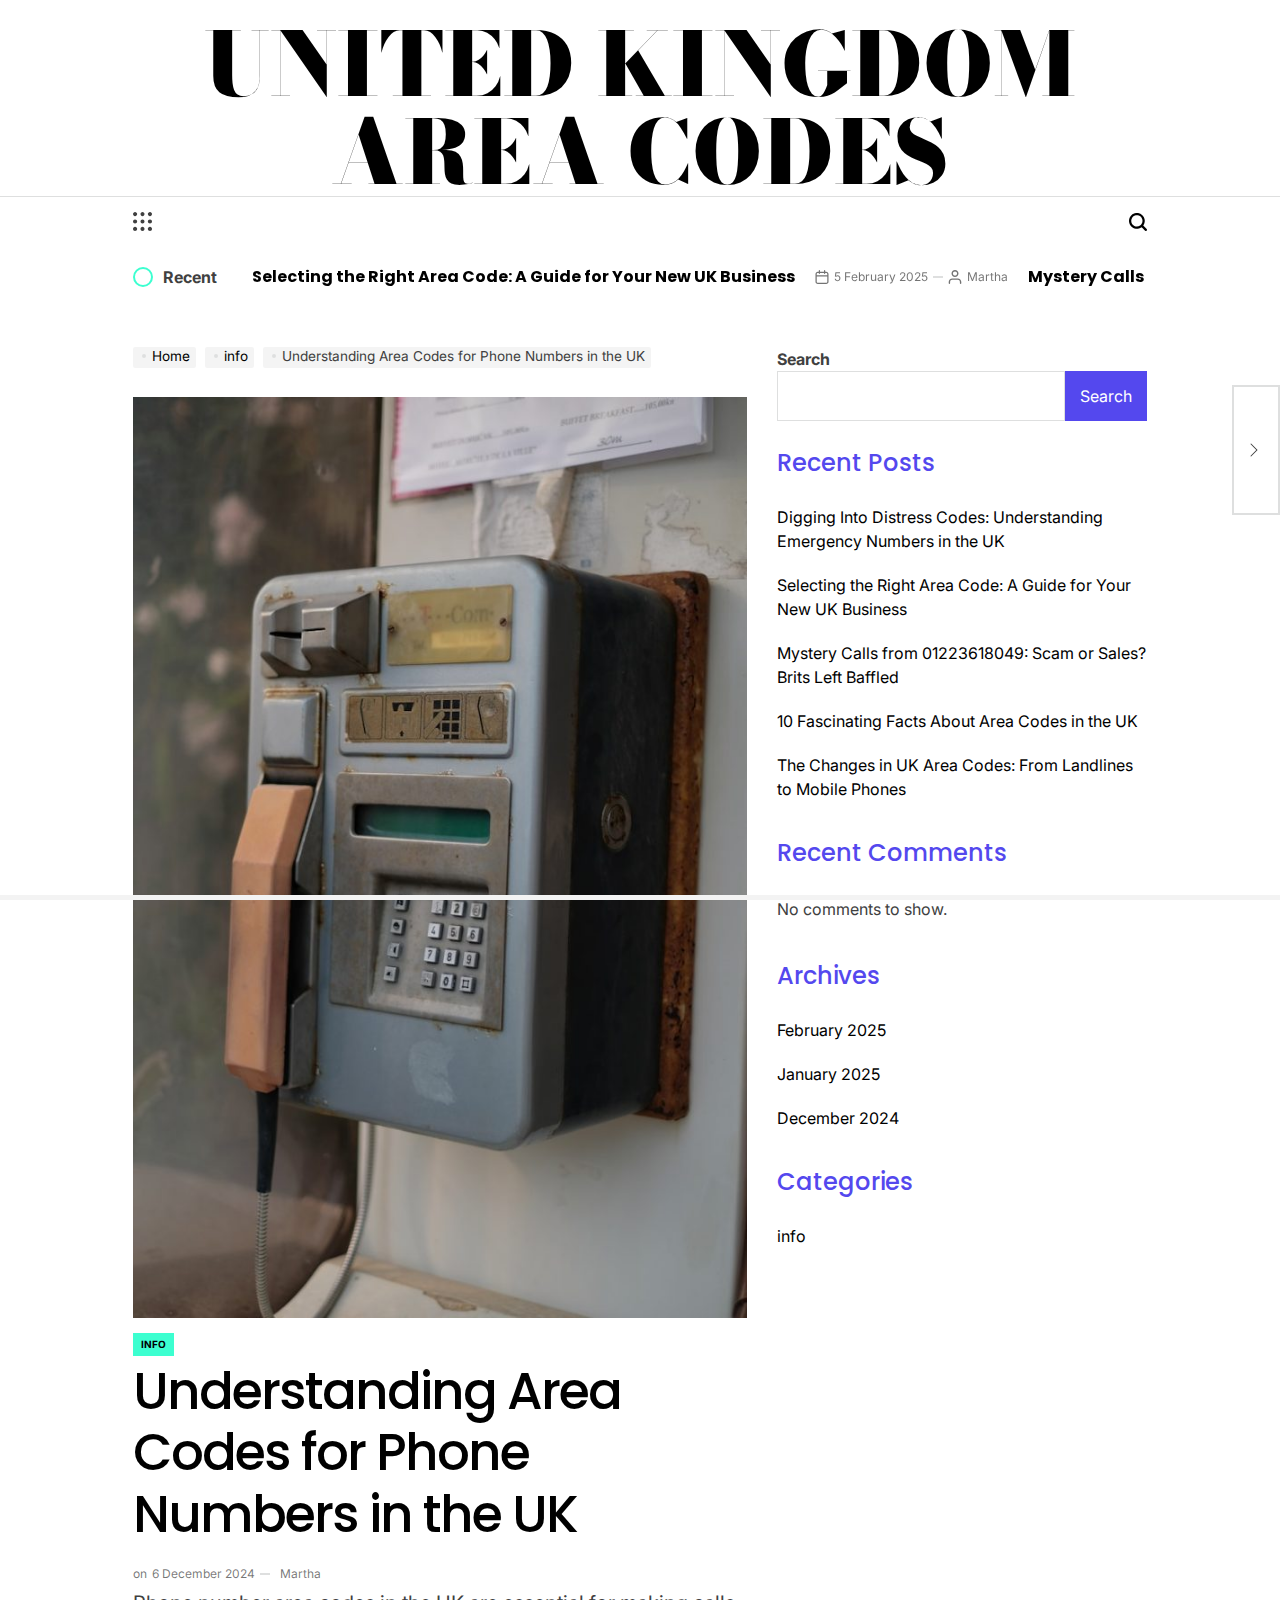
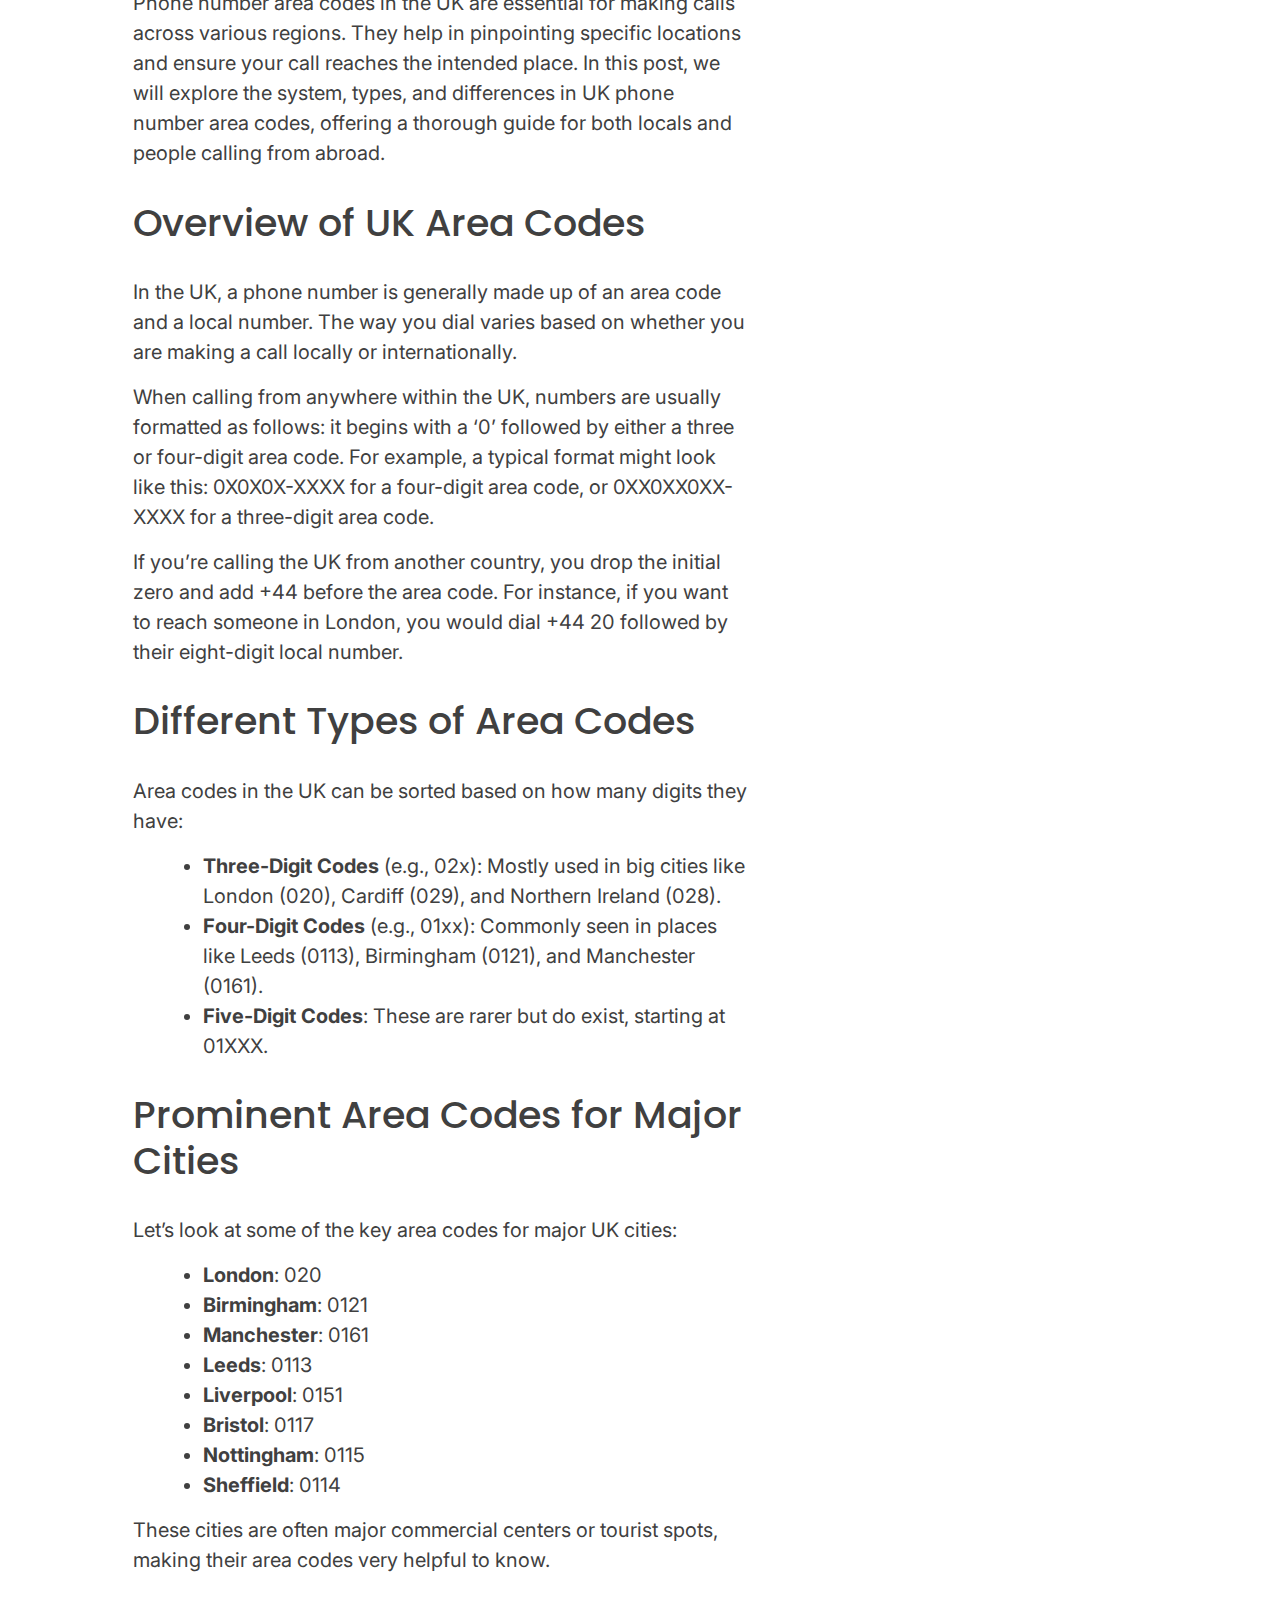
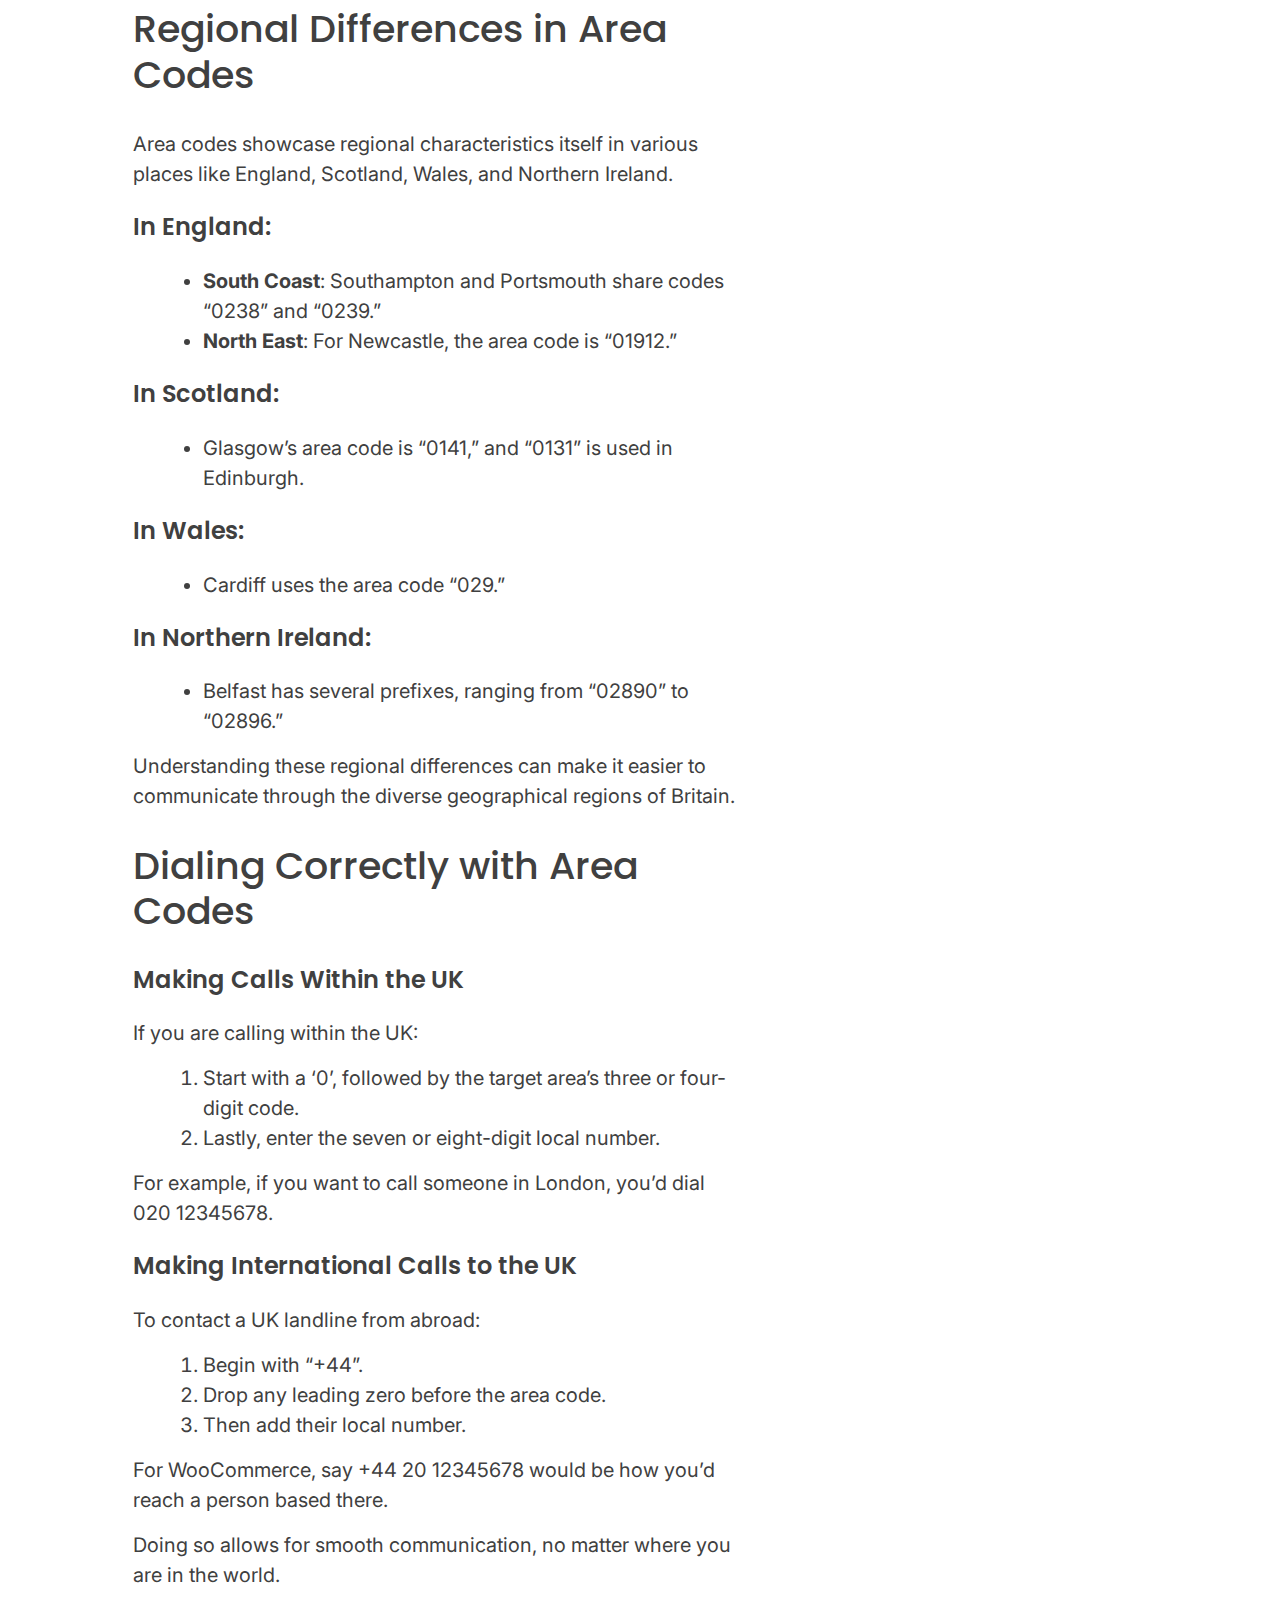
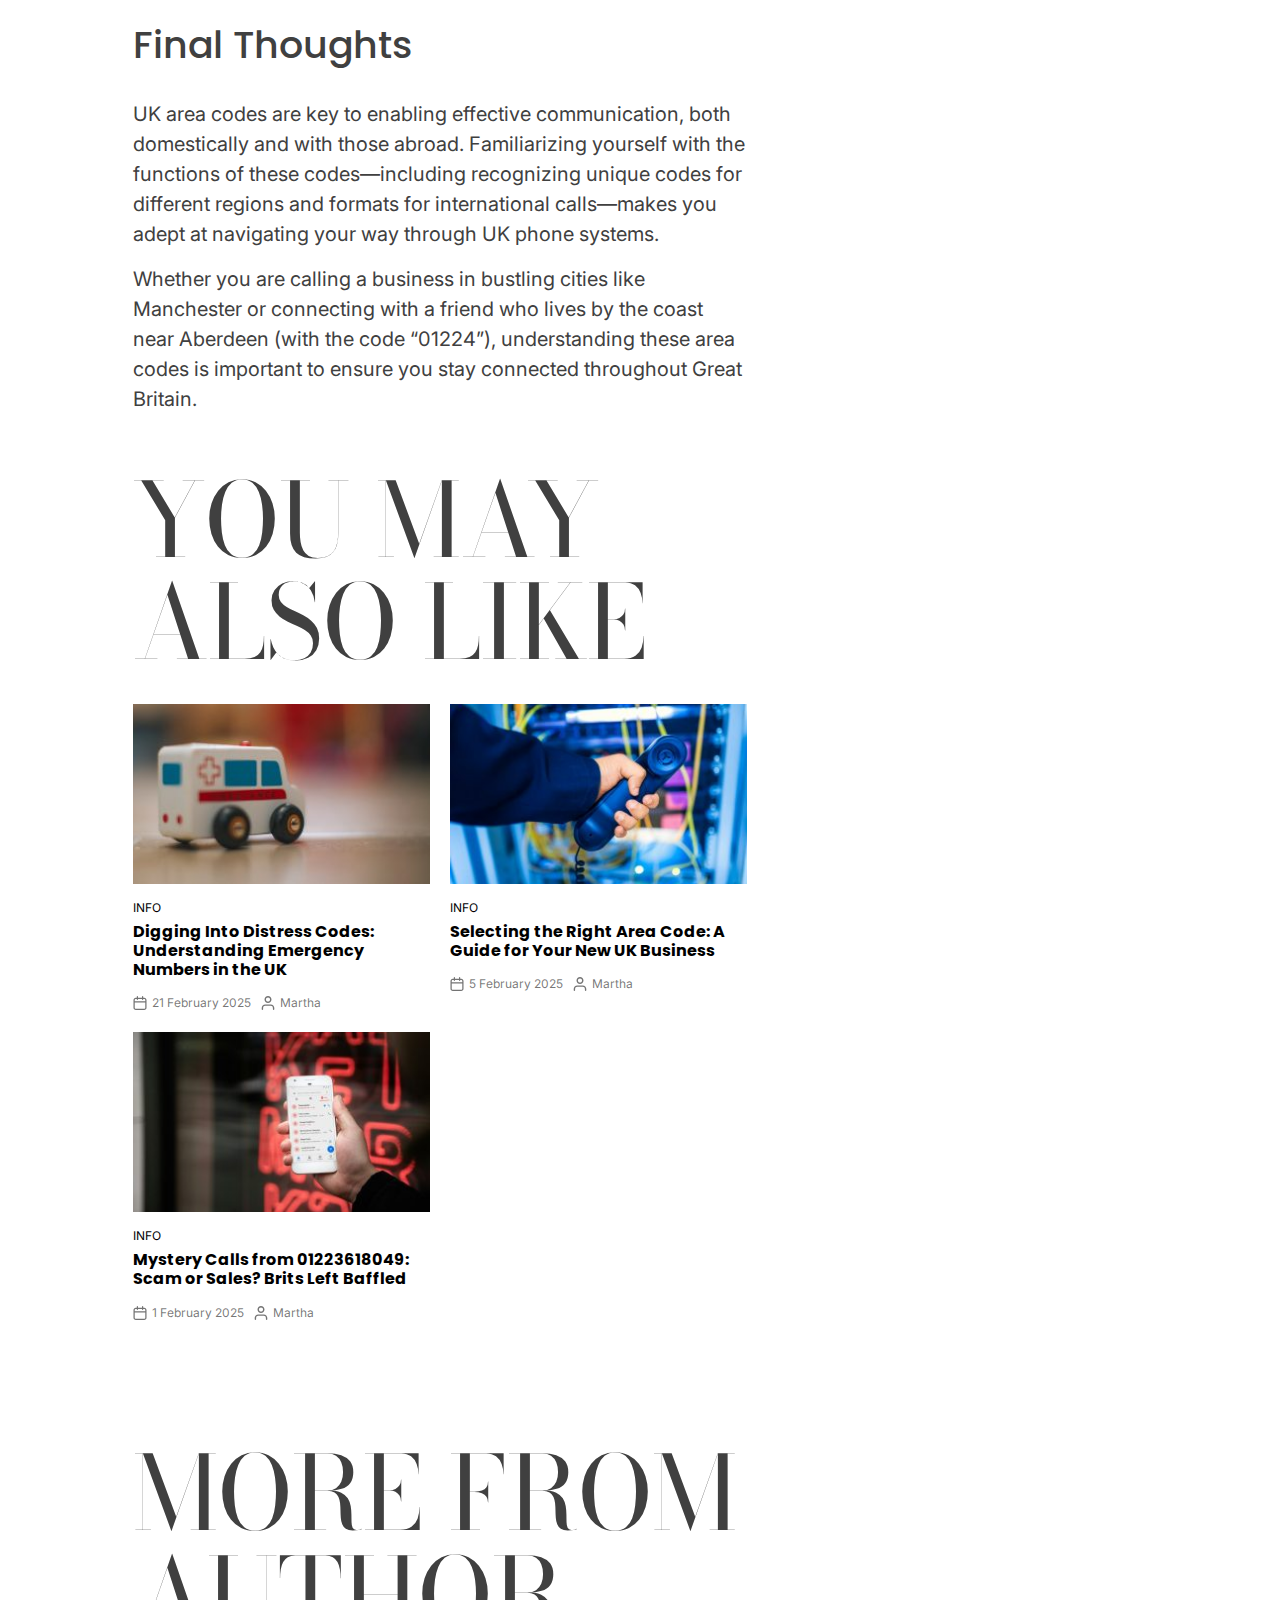
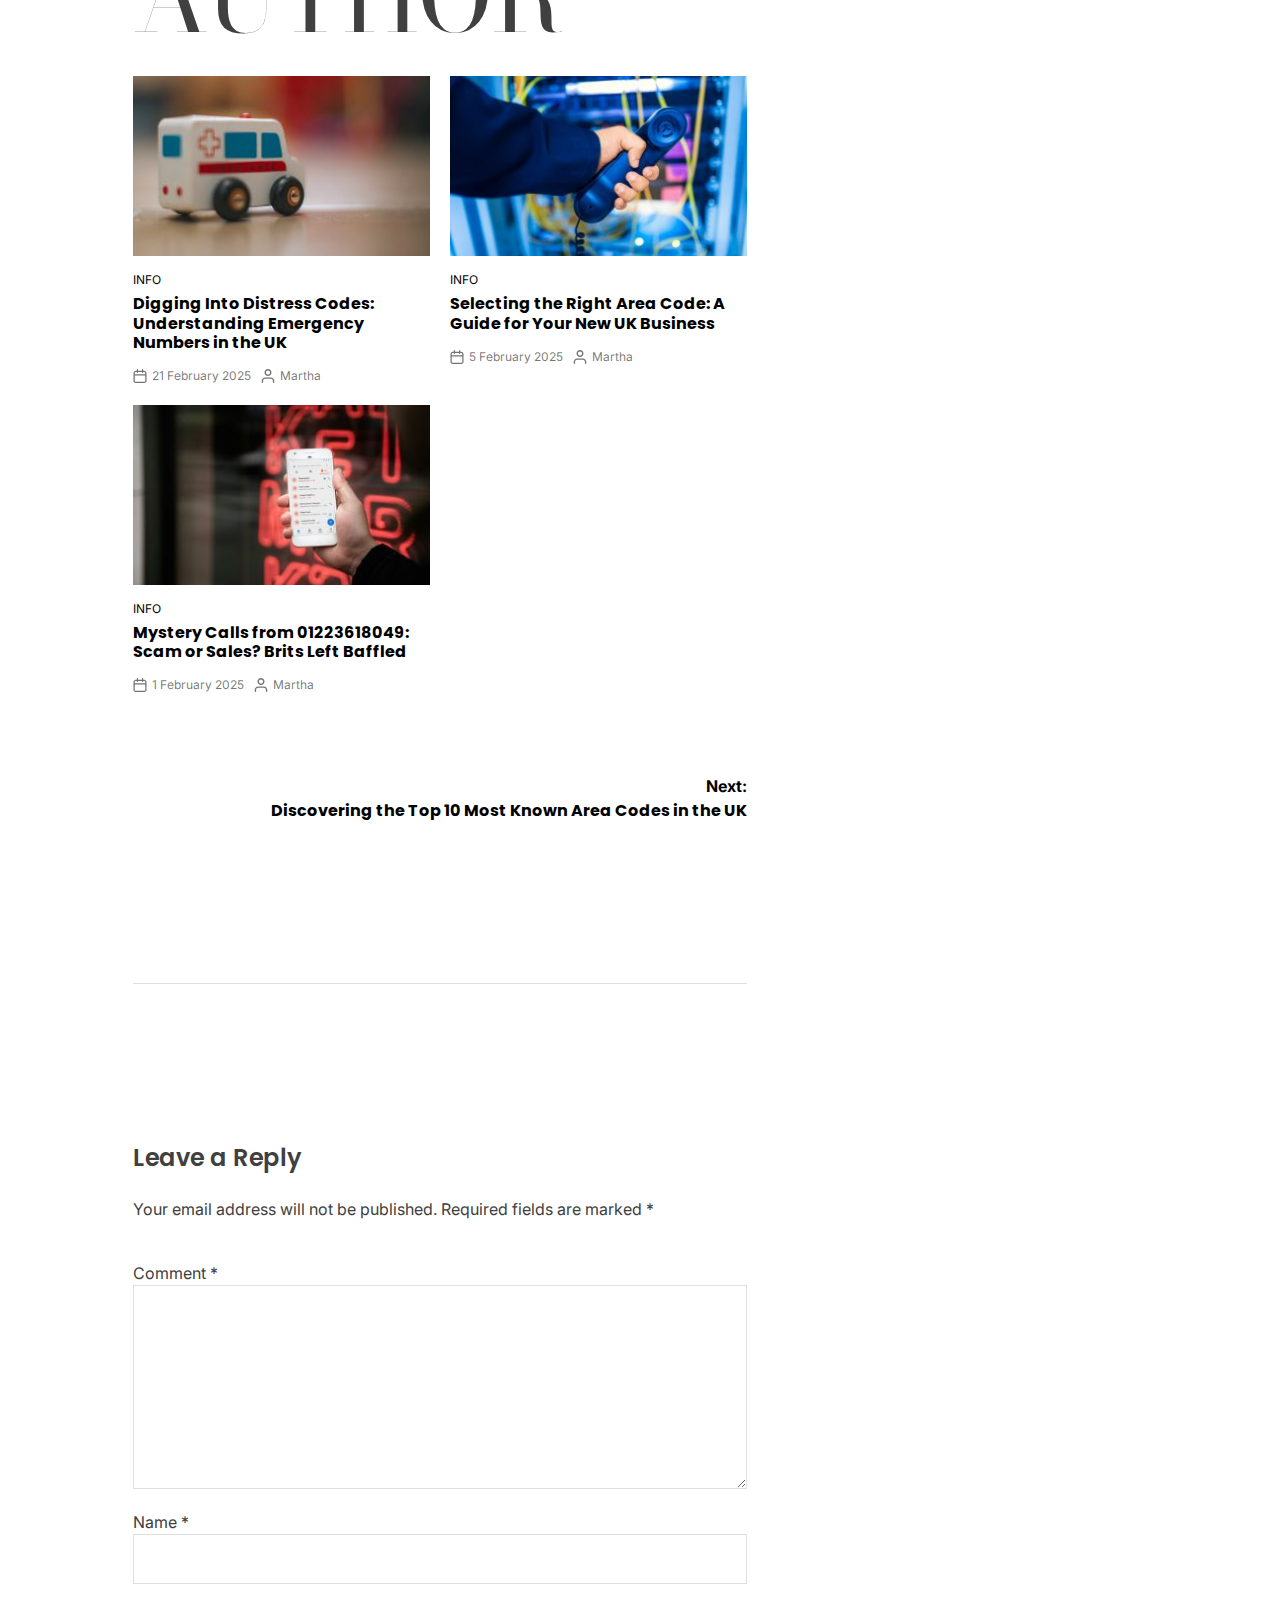
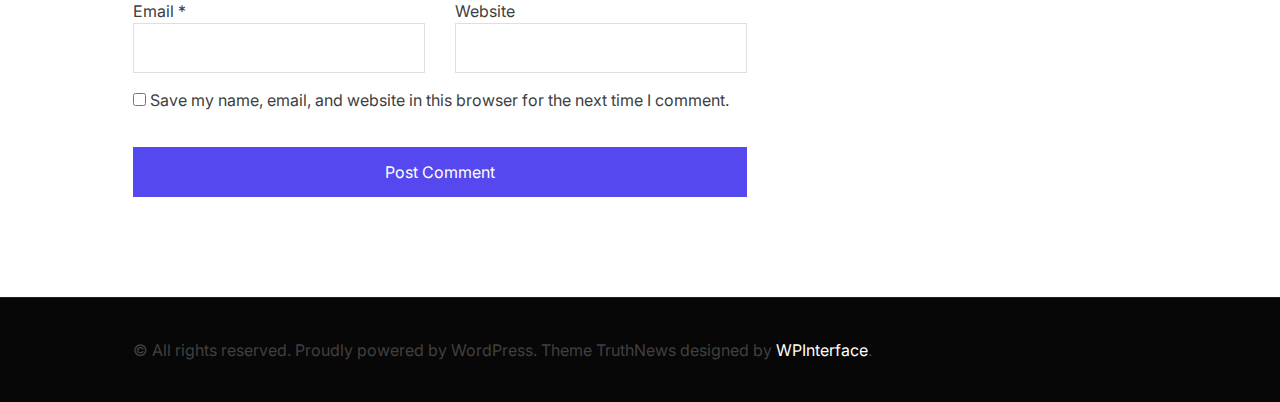
<file: understanding-area-codes-for-phone-numbers-in-the-uk/index.html>
<!DOCTYPE html>
<html lang="en-GB">
    <head>
        <meta charset="UTF-8">
        <meta name="viewport" content="width=device-width, initial-scale=1">
        <link rel="profile" href="https://gmpg.org/xfn/11">
        <title>Understanding Area Codes for Phone Numbers in the UK &#8211; United Kingdom Area codes</title>
<meta name="robots" content="max-image-preview:large">
	<style>img:is([sizes="auto" i], [sizes^="auto," i]) { contain-intrinsic-size: 3000px 1500px }</style>
	<link rel="alternate" type="application/rss+xml" title="United Kingdom Area codes &raquo; Feed" href="/feed/">
<link rel="alternate" type="application/rss+xml" title="United Kingdom Area codes &raquo; Comments Feed" href="/comments/feed/">
<link rel="alternate" type="application/rss+xml" title="United Kingdom Area codes &raquo; Understanding Area Codes for Phone Numbers in the UK Comments Feed" href="/understanding-area-codes-for-phone-numbers-in-the-uk/feed/">
<script>
window._wpemojiSettings = {"baseUrl":"https:\/\/s.w.org\/images\/core\/emoji\/15.0.3\/72x72\/","ext":".png","svgUrl":"https:\/\/s.w.org\/images\/core\/emoji\/15.0.3\/svg\/","svgExt":".svg","source":{"concatemoji":"\/wp-includes\/js\/wp-emoji-release.min.js?ver=6.7.2"}};
/*! This file is auto-generated */
!function(i,n){var o,s,e;function c(e){try{var t={supportTests:e,timestamp:(new Date).valueOf()};sessionStorage.setItem(o,JSON.stringify(t))}catch(e){}}function p(e,t,n){e.clearRect(0,0,e.canvas.width,e.canvas.height),e.fillText(t,0,0);var t=new Uint32Array(e.getImageData(0,0,e.canvas.width,e.canvas.height).data),r=(e.clearRect(0,0,e.canvas.width,e.canvas.height),e.fillText(n,0,0),new Uint32Array(e.getImageData(0,0,e.canvas.width,e.canvas.height).data));return t.every(function(e,t){return e===r[t]})}function u(e,t,n){switch(t){case"flag":return n(e,"🏳️‍⚧️","🏳️​⚧️")?!1:!n(e,"🇺🇳","🇺​🇳")&&!n(e,"🏴󠁧󠁢󠁥󠁮󠁧󠁿","🏴​󠁧​󠁢​󠁥​󠁮​󠁧​󠁿");case"emoji":return!n(e,"🐦‍⬛","🐦​⬛")}return!1}function f(e,t,n){var r="undefined"!=typeof WorkerGlobalScope&&self instanceof WorkerGlobalScope?new OffscreenCanvas(300,150):i.createElement("canvas"),a=r.getContext("2d",{willReadFrequently:!0}),o=(a.textBaseline="top",a.font="600 32px Arial",{});return e.forEach(function(e){o[e]=t(a,e,n)}),o}function t(e){var t=i.createElement("script");t.src=e,t.defer=!0,i.head.appendChild(t)}"undefined"!=typeof Promise&&(o="wpEmojiSettingsSupports",s=["flag","emoji"],n.supports={everything:!0,everythingExceptFlag:!0},e=new Promise(function(e){i.addEventListener("DOMContentLoaded",e,{once:!0})}),new Promise(function(t){var n=function(){try{var e=JSON.parse(sessionStorage.getItem(o));if("object"==typeof e&&"number"==typeof e.timestamp&&(new Date).valueOf()<e.timestamp+604800&&"object"==typeof e.supportTests)return e.supportTests}catch(e){}return null}();if(!n){if("undefined"!=typeof Worker&&"undefined"!=typeof OffscreenCanvas&&"undefined"!=typeof URL&&URL.createObjectURL&&"undefined"!=typeof Blob)try{var e="postMessage("+f.toString()+"("+[JSON.stringify(s),u.toString(),p.toString()].join(",")+"));",r=new Blob([e],{type:"text/javascript"}),a=new Worker(URL.createObjectURL(r),{name:"wpTestEmojiSupports"});return void(a.onmessage=function(e){c(n=e.data),a.terminate(),t(n)})}catch(e){}c(n=f(s,u,p))}t(n)}).then(function(e){for(var t in e)n.supports[t]=e[t],n.supports.everything=n.supports.everything&&n.supports[t],"flag"!==t&&(n.supports.everythingExceptFlag=n.supports.everythingExceptFlag&&n.supports[t]);n.supports.everythingExceptFlag=n.supports.everythingExceptFlag&&!n.supports.flag,n.DOMReady=!1,n.readyCallback=function(){n.DOMReady=!0}}).then(function(){return e}).then(function(){var e;n.supports.everything||(n.readyCallback(),(e=n.source||{}).concatemoji?t(e.concatemoji):e.wpemoji&&e.twemoji&&(t(e.twemoji),t(e.wpemoji)))}))}((window,document),window._wpemojiSettings);
</script>
<style id="wp-emoji-styles-inline-css">img.wp-smiley, img.emoji {
		display: inline !important;
		border: none !important;
		box-shadow: none !important;
		height: 1em !important;
		width: 1em !important;
		margin: 0 0.07em !important;
		vertical-align: -0.1em !important;
		background: none !important;
		padding: 0 !important;
	}</style>
<link rel="stylesheet" id="wp-block-library-css" href="/wp-includes/css/dist/block-library/style.min.css?ver=6.7.2" media="all">
<style id="wp-block-library-theme-inline-css">.wp-block-audio :where(figcaption){color:#555;font-size:13px;text-align:center}.is-dark-theme .wp-block-audio :where(figcaption){color:#ffffffa6}.wp-block-audio{margin:0 0 1em}.wp-block-code{border:1px solid #ccc;border-radius:4px;font-family:Menlo,Consolas,monaco,monospace;padding:.8em 1em}.wp-block-embed :where(figcaption){color:#555;font-size:13px;text-align:center}.is-dark-theme .wp-block-embed :where(figcaption){color:#ffffffa6}.wp-block-embed{margin:0 0 1em}.blocks-gallery-caption{color:#555;font-size:13px;text-align:center}.is-dark-theme .blocks-gallery-caption{color:#ffffffa6}:root :where(.wp-block-image figcaption){color:#555;font-size:13px;text-align:center}.is-dark-theme :root :where(.wp-block-image figcaption){color:#ffffffa6}.wp-block-image{margin:0 0 1em}.wp-block-pullquote{border-bottom:4px solid;border-top:4px solid;color:currentColor;margin-bottom:1.75em}.wp-block-pullquote cite,.wp-block-pullquote footer,.wp-block-pullquote__citation{color:currentColor;font-size:.8125em;font-style:normal;text-transform:uppercase}.wp-block-quote{border-left:.25em solid;margin:0 0 1.75em;padding-left:1em}.wp-block-quote cite,.wp-block-quote footer{color:currentColor;font-size:.8125em;font-style:normal;position:relative}.wp-block-quote:where(.has-text-align-right){border-left:none;border-right:.25em solid;padding-left:0;padding-right:1em}.wp-block-quote:where(.has-text-align-center){border:none;padding-left:0}.wp-block-quote.is-large,.wp-block-quote.is-style-large,.wp-block-quote:where(.is-style-plain){border:none}.wp-block-search .wp-block-search__label{font-weight:700}.wp-block-search__button{border:1px solid #ccc;padding:.375em .625em}:where(.wp-block-group.has-background){padding:1.25em 2.375em}.wp-block-separator.has-css-opacity{opacity:.4}.wp-block-separator{border:none;border-bottom:2px solid;margin-left:auto;margin-right:auto}.wp-block-separator.has-alpha-channel-opacity{opacity:1}.wp-block-separator:not(.is-style-wide):not(.is-style-dots){width:100px}.wp-block-separator.has-background:not(.is-style-dots){border-bottom:none;height:1px}.wp-block-separator.has-background:not(.is-style-wide):not(.is-style-dots){height:2px}.wp-block-table{margin:0 0 1em}.wp-block-table td,.wp-block-table th{word-break:normal}.wp-block-table :where(figcaption){color:#555;font-size:13px;text-align:center}.is-dark-theme .wp-block-table :where(figcaption){color:#ffffffa6}.wp-block-video :where(figcaption){color:#555;font-size:13px;text-align:center}.is-dark-theme .wp-block-video :where(figcaption){color:#ffffffa6}.wp-block-video{margin:0 0 1em}:root :where(.wp-block-template-part.has-background){margin-bottom:0;margin-top:0;padding:1.25em 2.375em}</style>
<style id="classic-theme-styles-inline-css">/*! This file is auto-generated */
.wp-block-button__link{color:#fff;background-color:#32373c;border-radius:9999px;box-shadow:none;text-decoration:none;padding:calc(.667em + 2px) calc(1.333em + 2px);font-size:1.125em}.wp-block-file__button{background:#32373c;color:#fff;text-decoration:none}</style>
<style id="global-styles-inline-css">:root{--wp--preset--aspect-ratio--square: 1;--wp--preset--aspect-ratio--4-3: 4/3;--wp--preset--aspect-ratio--3-4: 3/4;--wp--preset--aspect-ratio--3-2: 3/2;--wp--preset--aspect-ratio--2-3: 2/3;--wp--preset--aspect-ratio--16-9: 16/9;--wp--preset--aspect-ratio--9-16: 9/16;--wp--preset--color--black: #000000;--wp--preset--color--cyan-bluish-gray: #abb8c3;--wp--preset--color--white: #ffffff;--wp--preset--color--pale-pink: #f78da7;--wp--preset--color--vivid-red: #cf2e2e;--wp--preset--color--luminous-vivid-orange: #ff6900;--wp--preset--color--luminous-vivid-amber: #fcb900;--wp--preset--color--light-green-cyan: #7bdcb5;--wp--preset--color--vivid-green-cyan: #00d084;--wp--preset--color--pale-cyan-blue: #8ed1fc;--wp--preset--color--vivid-cyan-blue: #0693e3;--wp--preset--color--vivid-purple: #9b51e0;--wp--preset--gradient--vivid-cyan-blue-to-vivid-purple: linear-gradient(135deg,rgba(6,147,227,1) 0%,rgb(155,81,224) 100%);--wp--preset--gradient--light-green-cyan-to-vivid-green-cyan: linear-gradient(135deg,rgb(122,220,180) 0%,rgb(0,208,130) 100%);--wp--preset--gradient--luminous-vivid-amber-to-luminous-vivid-orange: linear-gradient(135deg,rgba(252,185,0,1) 0%,rgba(255,105,0,1) 100%);--wp--preset--gradient--luminous-vivid-orange-to-vivid-red: linear-gradient(135deg,rgba(255,105,0,1) 0%,rgb(207,46,46) 100%);--wp--preset--gradient--very-light-gray-to-cyan-bluish-gray: linear-gradient(135deg,rgb(238,238,238) 0%,rgb(169,184,195) 100%);--wp--preset--gradient--cool-to-warm-spectrum: linear-gradient(135deg,rgb(74,234,220) 0%,rgb(151,120,209) 20%,rgb(207,42,186) 40%,rgb(238,44,130) 60%,rgb(251,105,98) 80%,rgb(254,248,76) 100%);--wp--preset--gradient--blush-light-purple: linear-gradient(135deg,rgb(255,206,236) 0%,rgb(152,150,240) 100%);--wp--preset--gradient--blush-bordeaux: linear-gradient(135deg,rgb(254,205,165) 0%,rgb(254,45,45) 50%,rgb(107,0,62) 100%);--wp--preset--gradient--luminous-dusk: linear-gradient(135deg,rgb(255,203,112) 0%,rgb(199,81,192) 50%,rgb(65,88,208) 100%);--wp--preset--gradient--pale-ocean: linear-gradient(135deg,rgb(255,245,203) 0%,rgb(182,227,212) 50%,rgb(51,167,181) 100%);--wp--preset--gradient--electric-grass: linear-gradient(135deg,rgb(202,248,128) 0%,rgb(113,206,126) 100%);--wp--preset--gradient--midnight: linear-gradient(135deg,rgb(2,3,129) 0%,rgb(40,116,252) 100%);--wp--preset--font-size--small: 13px;--wp--preset--font-size--medium: 20px;--wp--preset--font-size--large: 36px;--wp--preset--font-size--x-large: 42px;--wp--preset--spacing--20: 0.44rem;--wp--preset--spacing--30: 0.67rem;--wp--preset--spacing--40: 1rem;--wp--preset--spacing--50: 1.5rem;--wp--preset--spacing--60: 2.25rem;--wp--preset--spacing--70: 3.38rem;--wp--preset--spacing--80: 5.06rem;--wp--preset--shadow--natural: 6px 6px 9px rgba(0, 0, 0, 0.2);--wp--preset--shadow--deep: 12px 12px 50px rgba(0, 0, 0, 0.4);--wp--preset--shadow--sharp: 6px 6px 0px rgba(0, 0, 0, 0.2);--wp--preset--shadow--outlined: 6px 6px 0px -3px rgba(255, 255, 255, 1), 6px 6px rgba(0, 0, 0, 1);--wp--preset--shadow--crisp: 6px 6px 0px rgba(0, 0, 0, 1);}:where(.is-layout-flex){gap: 0.5em;}:where(.is-layout-grid){gap: 0.5em;}body .is-layout-flex{display: flex;}.is-layout-flex{flex-wrap: wrap;align-items: center;}.is-layout-flex > :is(*, div){margin: 0;}body .is-layout-grid{display: grid;}.is-layout-grid > :is(*, div){margin: 0;}:where(.wp-block-columns.is-layout-flex){gap: 2em;}:where(.wp-block-columns.is-layout-grid){gap: 2em;}:where(.wp-block-post-template.is-layout-flex){gap: 1.25em;}:where(.wp-block-post-template.is-layout-grid){gap: 1.25em;}.has-black-color{color: var(--wp--preset--color--black) !important;}.has-cyan-bluish-gray-color{color: var(--wp--preset--color--cyan-bluish-gray) !important;}.has-white-color{color: var(--wp--preset--color--white) !important;}.has-pale-pink-color{color: var(--wp--preset--color--pale-pink) !important;}.has-vivid-red-color{color: var(--wp--preset--color--vivid-red) !important;}.has-luminous-vivid-orange-color{color: var(--wp--preset--color--luminous-vivid-orange) !important;}.has-luminous-vivid-amber-color{color: var(--wp--preset--color--luminous-vivid-amber) !important;}.has-light-green-cyan-color{color: var(--wp--preset--color--light-green-cyan) !important;}.has-vivid-green-cyan-color{color: var(--wp--preset--color--vivid-green-cyan) !important;}.has-pale-cyan-blue-color{color: var(--wp--preset--color--pale-cyan-blue) !important;}.has-vivid-cyan-blue-color{color: var(--wp--preset--color--vivid-cyan-blue) !important;}.has-vivid-purple-color{color: var(--wp--preset--color--vivid-purple) !important;}.has-black-background-color{background-color: var(--wp--preset--color--black) !important;}.has-cyan-bluish-gray-background-color{background-color: var(--wp--preset--color--cyan-bluish-gray) !important;}.has-white-background-color{background-color: var(--wp--preset--color--white) !important;}.has-pale-pink-background-color{background-color: var(--wp--preset--color--pale-pink) !important;}.has-vivid-red-background-color{background-color: var(--wp--preset--color--vivid-red) !important;}.has-luminous-vivid-orange-background-color{background-color: var(--wp--preset--color--luminous-vivid-orange) !important;}.has-luminous-vivid-amber-background-color{background-color: var(--wp--preset--color--luminous-vivid-amber) !important;}.has-light-green-cyan-background-color{background-color: var(--wp--preset--color--light-green-cyan) !important;}.has-vivid-green-cyan-background-color{background-color: var(--wp--preset--color--vivid-green-cyan) !important;}.has-pale-cyan-blue-background-color{background-color: var(--wp--preset--color--pale-cyan-blue) !important;}.has-vivid-cyan-blue-background-color{background-color: var(--wp--preset--color--vivid-cyan-blue) !important;}.has-vivid-purple-background-color{background-color: var(--wp--preset--color--vivid-purple) !important;}.has-black-border-color{border-color: var(--wp--preset--color--black) !important;}.has-cyan-bluish-gray-border-color{border-color: var(--wp--preset--color--cyan-bluish-gray) !important;}.has-white-border-color{border-color: var(--wp--preset--color--white) !important;}.has-pale-pink-border-color{border-color: var(--wp--preset--color--pale-pink) !important;}.has-vivid-red-border-color{border-color: var(--wp--preset--color--vivid-red) !important;}.has-luminous-vivid-orange-border-color{border-color: var(--wp--preset--color--luminous-vivid-orange) !important;}.has-luminous-vivid-amber-border-color{border-color: var(--wp--preset--color--luminous-vivid-amber) !important;}.has-light-green-cyan-border-color{border-color: var(--wp--preset--color--light-green-cyan) !important;}.has-vivid-green-cyan-border-color{border-color: var(--wp--preset--color--vivid-green-cyan) !important;}.has-pale-cyan-blue-border-color{border-color: var(--wp--preset--color--pale-cyan-blue) !important;}.has-vivid-cyan-blue-border-color{border-color: var(--wp--preset--color--vivid-cyan-blue) !important;}.has-vivid-purple-border-color{border-color: var(--wp--preset--color--vivid-purple) !important;}.has-vivid-cyan-blue-to-vivid-purple-gradient-background{background: var(--wp--preset--gradient--vivid-cyan-blue-to-vivid-purple) !important;}.has-light-green-cyan-to-vivid-green-cyan-gradient-background{background: var(--wp--preset--gradient--light-green-cyan-to-vivid-green-cyan) !important;}.has-luminous-vivid-amber-to-luminous-vivid-orange-gradient-background{background: var(--wp--preset--gradient--luminous-vivid-amber-to-luminous-vivid-orange) !important;}.has-luminous-vivid-orange-to-vivid-red-gradient-background{background: var(--wp--preset--gradient--luminous-vivid-orange-to-vivid-red) !important;}.has-very-light-gray-to-cyan-bluish-gray-gradient-background{background: var(--wp--preset--gradient--very-light-gray-to-cyan-bluish-gray) !important;}.has-cool-to-warm-spectrum-gradient-background{background: var(--wp--preset--gradient--cool-to-warm-spectrum) !important;}.has-blush-light-purple-gradient-background{background: var(--wp--preset--gradient--blush-light-purple) !important;}.has-blush-bordeaux-gradient-background{background: var(--wp--preset--gradient--blush-bordeaux) !important;}.has-luminous-dusk-gradient-background{background: var(--wp--preset--gradient--luminous-dusk) !important;}.has-pale-ocean-gradient-background{background: var(--wp--preset--gradient--pale-ocean) !important;}.has-electric-grass-gradient-background{background: var(--wp--preset--gradient--electric-grass) !important;}.has-midnight-gradient-background{background: var(--wp--preset--gradient--midnight) !important;}.has-small-font-size{font-size: var(--wp--preset--font-size--small) !important;}.has-medium-font-size{font-size: var(--wp--preset--font-size--medium) !important;}.has-large-font-size{font-size: var(--wp--preset--font-size--large) !important;}.has-x-large-font-size{font-size: var(--wp--preset--font-size--x-large) !important;}
:where(.wp-block-post-template.is-layout-flex){gap: 1.25em;}:where(.wp-block-post-template.is-layout-grid){gap: 1.25em;}
:where(.wp-block-columns.is-layout-flex){gap: 2em;}:where(.wp-block-columns.is-layout-grid){gap: 2em;}
:root :where(.wp-block-pullquote){font-size: 1.5em;line-height: 1.6;}</style>
<link rel="stylesheet" id="truthnews-load-google-fonts-css" href="/wp-content/fonts/650d058ffad760167dd880e4d56ff318.css?ver=1.0.0" media="all">
<link rel="stylesheet" id="swiper-css" href="/wp-content/themes/truthnews/assets/css/swiper-bundle.min.css?ver=6.7.2" media="all">
<link rel="stylesheet" id="truthnews-style-css" href="/wp-content/themes/truthnews/style.css?ver=1.0.0" media="all">
<style id="truthnews-style-inline-css"></style>
<link rel="stylesheet" id="truthnews-comments-css" href="/wp-content/themes/truthnews/assets/css/comments.min.css?ver=1.0.0" media="all">
<link rel="stylesheet" id="truthnews-preloader-css" href="/wp-content/themes/truthnews/assets/css/preloader-style-1.css?ver=6.7.2" media="all">
<link rel="https://api.w.org/" href="/wp-json/">
<link rel="alternate" title="JSON" type="application/json" href="/wp-json/wp/v2/posts/10">
<link rel="EditURI" type="application/rsd+xml" title="RSD" href="/xmlrpc.php?rsd">
<meta name="generator" content="WordPress 6.7.2">
<link rel="canonical" href="/understanding-area-codes-for-phone-numbers-in-the-uk/">
<link rel="shortlink" href="/?p=10">
<link rel="alternate" title="oEmbed (JSON)" type="application/json+oembed" href="/wp-json/oembed/1.0/embed?url=http%3A%2F%2F%2Funderstanding-area-codes-for-phone-numbers-in-the-uk%2F">
<link rel="alternate" title="oEmbed (XML)" type="text/xml+oembed" href="/wp-json/oembed/1.0/embed?url=http%3A%2F%2F%2Funderstanding-area-codes-for-phone-numbers-in-the-uk%2F#038;format=xml">
<link rel="pingback" href="/xmlrpc.php">
<link rel="icon" href="/wp-content/uploads/2025/02/cropped-699122-32x32.jpeg" sizes="32x32">
<link rel="icon" href="/wp-content/uploads/2025/02/cropped-699122-192x192.jpeg" sizes="192x192">
<link rel="apple-touch-icon" href="/wp-content/uploads/2025/02/cropped-699122-180x180.jpeg">
<meta name="msapplication-TileImage" content="/wp-content/uploads/2025/02/cropped-699122-270x270.jpeg">
    </head>
<body class="post-template-default single single-post postid-10 single-format-standard wp-embed-responsive has-sidebar right-sidebar has-sticky-sidebar">
<div id="page" class="site">
    <a class="skip-link screen-reader-text" href="#site-content">Skip to content</a>
<div id="wpi-preloader">
    <div class="wpi-preloader-wrapper">
                        <div class="site-preloader site-preloader-1"></div>
                    </div>
</div>

<header id="masthead" class="site-header site-header-3 ">
    <div class="site-header-responsive has-sticky-navigation hide-on-desktop">
    <div class="wrapper header-wrapper">
        <div class="header-components header-components-left">
            <button class="toggle nav-toggle" data-toggle-target=".menu-modal" data-toggle-body-class="showing-menu-modal" aria-expanded="false" data-set-focus=".close-nav-toggle">
                <span class="wpi-menu-icon">
                    <span></span>
                    <span></span>
                </span>
            </button><!-- .nav-toggle -->
        </div>
        <div class="header-components header-components-center">

            <div class="site-branding">
                                    <div class="site-title">
                        <a href="/">United Kingdom Area codes</a>
</div>
                                </div>
<!-- .site-branding -->
        </div>
        <div class="header-components header-components-right">
            <button class="toggle search-toggle" data-toggle-target=".search-modal" data-toggle-body-class="showing-search-modal" data-set-focus=".search-modal .search-field" aria-expanded="false">
                <svg class="svg-icon" aria-hidden="true" role="img" focusable="false" xmlns="http://www.w3.org/2000/svg" width="18" height="18" viewbox="0 0 18 18"><path fill="currentColor" d="M 7.117188 0.0351562 C 5.304688 0.226562 3.722656 0.960938 2.425781 2.203125 C 1.152344 3.421875 0.359375 4.964844 0.0820312 6.753906 C -0.00390625 7.304688 -0.00390625 8.445312 0.0820312 8.992188 C 0.625 12.5 3.265625 15.132812 6.785156 15.667969 C 7.335938 15.753906 8.414062 15.753906 8.964844 15.667969 C 10.148438 15.484375 11.261719 15.066406 12.179688 14.457031 C 12.375 14.328125 12.546875 14.214844 12.566406 14.207031 C 12.578125 14.199219 13.414062 15.007812 14.410156 16.003906 C 15.832031 17.421875 16.261719 17.832031 16.398438 17.898438 C 16.542969 17.964844 16.632812 17.984375 16.875 17.980469 C 17.128906 17.980469 17.203125 17.964844 17.355469 17.882812 C 17.597656 17.757812 17.777344 17.574219 17.890625 17.335938 C 17.964844 17.171875 17.984375 17.089844 17.984375 16.859375 C 17.980469 16.371094 18.011719 16.414062 15.988281 14.363281 L 14.207031 12.5625 L 14.460938 12.175781 C 15.074219 11.242188 15.484375 10.152344 15.667969 8.992188 C 15.753906 8.445312 15.753906 7.304688 15.667969 6.75 C 15.398438 4.976562 14.597656 3.421875 13.324219 2.203125 C 12.144531 1.070312 10.75 0.371094 9.125 0.101562 C 8.644531 0.0195312 7.574219 -0.015625 7.117188 0.0351562 Z M 8.941406 2.355469 C 10.972656 2.753906 12.625 4.226562 13.234375 6.1875 C 13.78125 7.953125 13.453125 9.824219 12.339844 11.285156 C 12.058594 11.65625 11.433594 12.25 11.054688 12.503906 C 9.355469 13.660156 7.1875 13.8125 5.367188 12.898438 C 2.886719 11.652344 1.691406 8.835938 2.515625 6.1875 C 3.132812 4.222656 4.796875 2.730469 6.808594 2.359375 C 7.332031 2.261719 7.398438 2.257812 8.015625 2.265625 C 8.382812 2.277344 8.683594 2.304688 8.941406 2.355469 Z M 8.941406 2.355469 "></path></svg>            </button><!-- .search-toggle -->
        </div>
    </div>
</div>    <div class="site-header-desktop hide-on-tablet hide-on-mobile">
        <div class="header-branding-area">
            <div class="wrapper header-wrapper">
                <div class="header-components header-components-center">
                    
<div class="site-branding">
            <h1 class="site-title">
            <a href="/">United Kingdom Area codes</a>
</h1>
        
    </div>
<!-- .site-branding -->
                </div>
            </div>
        </div>
        <div class="header-navigation-area">
            <div class="wrapper header-wrapper">
                                    <div class="header-components header-components-left">
                        <div class="site-drawer-menu-icon" aria-label="Open menu" tabindex="0">
                            <svg class="svg-icon" aria-hidden="true" role="img" focusable="false" xmlns="http://www.w3.org/2000/svg" width="20" height="20" viewbox="0 0 12 12"><path fill="currentColor" d="M1.2 2.5C.6 2.5 0 1.9 0 1.2 0 .6.6 0 1.2 0c.7 0 1.3.6 1.3 1.2 0 .7-.6 1.3-1.3 1.3zm4.5 0c-.7 0-1.2-.6-1.2-1.3C4.5.6 5 0 5.7 0s1.2.6 1.2 1.2c0 .7-.5 1.3-1.2 1.3zm4.5 0c-.7 0-1.3-.6-1.3-1.3 0-.6.6-1.2 1.3-1.2.7 0 1.2.6 1.2 1.2 0 .7-.5 1.3-1.2 1.3zm-9 4.4C.6 6.9 0 6.4 0 5.7s.6-1.2 1.2-1.2c.7 0 1.3.5 1.3 1.2s-.6 1.2-1.3 1.2zm4.5 0c-.7 0-1.2-.5-1.2-1.2S5 4.5 5.7 4.5s1.2.5 1.2 1.2-.5 1.2-1.2 1.2zm4.5 0c-.7 0-1.3-.5-1.3-1.2s.6-1.2 1.3-1.2c.7 0 1.2.5 1.2 1.2s-.5 1.2-1.2 1.2zm-9 4.5c-.6 0-1.2-.5-1.2-1.2s.6-1.3 1.2-1.3c.7 0 1.3.6 1.3 1.3 0 .7-.6 1.2-1.3 1.2zm4.5 0c-.7 0-1.2-.5-1.2-1.2S5 8.9 5.7 8.9s1.2.6 1.2 1.3c0 .7-.5 1.2-1.2 1.2zm4.5 0c-.7 0-1.3-.5-1.3-1.2s.6-1.3 1.3-1.3c.7 0 1.2.6 1.2 1.3 0 .7-.5 1.2-1.2 1.2z"></path></svg>                        </div>
                    </div>
                                <div class="header-components header-components-center">
                    <div class="header-navigation-wrapper">
                                                    <nav class="primary-menu-wrapper ">
                                <ul class="primary-menu reset-list-style fallback-menu">
                                                                    </ul>
                            </nav>
                                            </div>
<!-- .header-navigation-wrapper -->
                </div>
                <div class="header-components header-components-right">
                        <button class="toggle search-toggle desktop-search-toggle" data-toggle-target=".search-modal" data-toggle-body-class="showing-search-modal" data-set-focus=".search-modal .search-field" aria-expanded="false">
                            <svg class="svg-icon" aria-hidden="true" role="img" focusable="false" xmlns="http://www.w3.org/2000/svg" width="18" height="18" viewbox="0 0 18 18"><path fill="currentColor" d="M 7.117188 0.0351562 C 5.304688 0.226562 3.722656 0.960938 2.425781 2.203125 C 1.152344 3.421875 0.359375 4.964844 0.0820312 6.753906 C -0.00390625 7.304688 -0.00390625 8.445312 0.0820312 8.992188 C 0.625 12.5 3.265625 15.132812 6.785156 15.667969 C 7.335938 15.753906 8.414062 15.753906 8.964844 15.667969 C 10.148438 15.484375 11.261719 15.066406 12.179688 14.457031 C 12.375 14.328125 12.546875 14.214844 12.566406 14.207031 C 12.578125 14.199219 13.414062 15.007812 14.410156 16.003906 C 15.832031 17.421875 16.261719 17.832031 16.398438 17.898438 C 16.542969 17.964844 16.632812 17.984375 16.875 17.980469 C 17.128906 17.980469 17.203125 17.964844 17.355469 17.882812 C 17.597656 17.757812 17.777344 17.574219 17.890625 17.335938 C 17.964844 17.171875 17.984375 17.089844 17.984375 16.859375 C 17.980469 16.371094 18.011719 16.414062 15.988281 14.363281 L 14.207031 12.5625 L 14.460938 12.175781 C 15.074219 11.242188 15.484375 10.152344 15.667969 8.992188 C 15.753906 8.445312 15.753906 7.304688 15.667969 6.75 C 15.398438 4.976562 14.597656 3.421875 13.324219 2.203125 C 12.144531 1.070312 10.75 0.371094 9.125 0.101562 C 8.644531 0.0195312 7.574219 -0.015625 7.117188 0.0351562 Z M 8.941406 2.355469 C 10.972656 2.753906 12.625 4.226562 13.234375 6.1875 C 13.78125 7.953125 13.453125 9.824219 12.339844 11.285156 C 12.058594 11.65625 11.433594 12.25 11.054688 12.503906 C 9.355469 13.660156 7.1875 13.8125 5.367188 12.898438 C 2.886719 11.652344 1.691406 8.835938 2.515625 6.1875 C 3.132812 4.222656 4.796875 2.730469 6.808594 2.359375 C 7.332031 2.261719 7.398438 2.257812 8.015625 2.265625 C 8.382812 2.277344 8.683594 2.304688 8.941406 2.355469 Z M 8.941406 2.355469 "></path></svg>                        </button><!-- .search-toggle -->
                </div>
            </div>
        </div>
    </div>
</header><!-- #masthead -->

<div class="search-modal cover-modal" data-modal-target-string=".search-modal" role="dialog" aria-modal="true" aria-label="Search">
    <div class="search-modal-inner modal-inner">
        <div class="wrapper">
            <div class="search-modal-panel">
                <h2>What are You Looking For?</h2>
                <div class="search-modal-form">
                    <form role="search" aria-label="Search for:" method="get" class="search-form" action="/">
				<label>
					<span class="screen-reader-text">Search for:</span>
					<input type="search" class="search-field" placeholder="Search &hellip;" value="" name="s">
				</label>
				<input type="submit" class="search-submit" value="Search">
			</form>                </div>

                            <div class="search-modal-articles">
                                    <h2>
                        Trending News                    </h2>
                                <div class="wpi-search-articles">
                                            <article id="search-articles-20" class="wpi-post wpi-post-default post-20 post type-post status-publish format-standard has-post-thumbnail hentry category-info">
                                                            <div class="entry-image entry-image-medium image-hover-effect hover-effect-shine">
                                    <a class="post-thumbnail" href="/digging-into-distress-codes-understanding-emergency-numbers-in-the-uk/" aria-hidden="true" tabindex="-1">
                                        <img width="300" height="170" src="/wp-content/uploads/2025/02/s6vv9u2qzyc-300x170.jpg" class="attachment-medium size-medium wp-post-image" alt="Digging Into Distress Codes: Understanding Emergency Numbers in the UK" decoding="async" fetchpriority="high" srcset="/wp-content/uploads/2025/02/s6vv9u2qzyc-300x170.jpg 300w, /wp-content/uploads/2025/02/s6vv9u2qzyc-1024x580.jpg 1024w, /wp-content/uploads/2025/02/s6vv9u2qzyc-768x435.jpg 768w, /wp-content/uploads/2025/02/s6vv9u2qzyc-1536x870.jpg 1536w, /wp-content/uploads/2025/02/s6vv9u2qzyc.jpg 1600w" sizes="(max-width: 300px) 100vw, 300px">                                    </a>
                                </div>
                                                        <div class="entry-details">
                                                                <h3 class="entry-title entry-title-small">
                                    <a href="/digging-into-distress-codes-understanding-emergency-numbers-in-the-uk/">Digging Into Distress Codes: Understanding Emergency Numbers in the UK</a>
                                </h3>
                                <div class="entry-meta-wrapper">
                                            <div class="entry-meta entry-date posted-on">
                            <span class="screen-reader-text">on</span>
            <svg class="svg-icon" aria-hidden="true" role="img" focusable="false" xmlns="http://www.w3.org/2000/svg" width="18" height="19" viewbox="0 0 18 19"><path fill="currentColor" d="M4.60069444,4.09375 L3.25,4.09375 C2.47334957,4.09375 1.84375,4.72334957 1.84375,5.5 L1.84375,7.26736111 L16.15625,7.26736111 L16.15625,5.5 C16.15625,4.72334957 15.5266504,4.09375 14.75,4.09375 L13.3993056,4.09375 L13.3993056,4.55555556 C13.3993056,5.02154581 13.0215458,5.39930556 12.5555556,5.39930556 C12.0895653,5.39930556 11.7118056,5.02154581 11.7118056,4.55555556 L11.7118056,4.09375 L6.28819444,4.09375 L6.28819444,4.55555556 C6.28819444,5.02154581 5.9104347,5.39930556 5.44444444,5.39930556 C4.97845419,5.39930556 4.60069444,5.02154581 4.60069444,4.55555556 L4.60069444,4.09375 Z M6.28819444,2.40625 L11.7118056,2.40625 L11.7118056,1 C11.7118056,0.534009742 12.0895653,0.15625 12.5555556,0.15625 C13.0215458,0.15625 13.3993056,0.534009742 13.3993056,1 L13.3993056,2.40625 L14.75,2.40625 C16.4586309,2.40625 17.84375,3.79136906 17.84375,5.5 L17.84375,15.875 C17.84375,17.5836309 16.4586309,18.96875 14.75,18.96875 L3.25,18.96875 C1.54136906,18.96875 0.15625,17.5836309 0.15625,15.875 L0.15625,5.5 C0.15625,3.79136906 1.54136906,2.40625 3.25,2.40625 L4.60069444,2.40625 L4.60069444,1 C4.60069444,0.534009742 4.97845419,0.15625 5.44444444,0.15625 C5.9104347,0.15625 6.28819444,0.534009742 6.28819444,1 L6.28819444,2.40625 Z M1.84375,8.95486111 L1.84375,15.875 C1.84375,16.6516504 2.47334957,17.28125 3.25,17.28125 L14.75,17.28125 C15.5266504,17.28125 16.15625,16.6516504 16.15625,15.875 L16.15625,8.95486111 L1.84375,8.95486111 Z"></path></svg><a href="/digging-into-distress-codes-understanding-emergency-numbers-in-the-uk/" rel="bookmark"><time class="entry-date published" datetime="2025-02-21T10:33:27+00:00">21 February 2025</time><time class="updated" datetime="2025-02-22T10:34:03+00:00">22 February 2025</time></a>        </div>
                                                                                    <div class="entry-meta-separator"></div>
                                                                                <div class="entry-meta entry-author posted-by">
                            <span class="screen-reader-text">Posted by</span>
            <svg class="svg-icon" aria-hidden="true" role="img" focusable="false" xmlns="http://www.w3.org/2000/svg" width="18" height="20" viewbox="0 0 18 20"><path fill="currentColor" d="M18,19 C18,19.5522847 17.5522847,20 17,20 C16.4477153,20 16,19.5522847 16,19 L16,17 C16,15.3431458 14.6568542,14 13,14 L5,14 C3.34314575,14 2,15.3431458 2,17 L2,19 C2,19.5522847 1.55228475,20 1,20 C0.44771525,20 0,19.5522847 0,19 L0,17 C0,14.2385763 2.23857625,12 5,12 L13,12 C15.7614237,12 18,14.2385763 18,17 L18,19 Z M9,10 C6.23857625,10 4,7.76142375 4,5 C4,2.23857625 6.23857625,0 9,0 C11.7614237,0 14,2.23857625 14,5 C14,7.76142375 11.7614237,10 9,10 Z M9,8 C10.6568542,8 12,6.65685425 12,5 C12,3.34314575 10.6568542,2 9,2 C7.34314575,2 6,3.34314575 6,5 C6,6.65685425 7.34314575,8 9,8 Z"></path></svg><a href="/author/admin/" class="text-decoration-reset">Martha</a>        </div>
                                        </div>
                            </div>
                        </article>
                                            <article id="search-articles-23" class="wpi-post wpi-post-default post-23 post type-post status-publish format-standard has-post-thumbnail hentry category-info">
                                                            <div class="entry-image entry-image-medium image-hover-effect hover-effect-shine">
                                    <a class="post-thumbnail" href="/selecting-the-right-area-code-a-guide-for-your-new-uk-business/" aria-hidden="true" tabindex="-1">
                                        <img width="300" height="200" src="/wp-content/uploads/2025/02/19506332-300x200.jpeg" class="attachment-medium size-medium wp-post-image" alt="Selecting the Right Area Code: A Guide for Your New UK Business" decoding="async" srcset="/wp-content/uploads/2025/02/19506332-300x200.jpeg 300w, /wp-content/uploads/2025/02/19506332-1024x682.jpeg 1024w, /wp-content/uploads/2025/02/19506332-768x511.jpeg 768w, /wp-content/uploads/2025/02/19506332-1536x1022.jpeg 1536w, /wp-content/uploads/2025/02/19506332.jpeg 1600w" sizes="(max-width: 300px) 100vw, 300px">                                    </a>
                                </div>
                                                        <div class="entry-details">
                                                                <h3 class="entry-title entry-title-small">
                                    <a href="/selecting-the-right-area-code-a-guide-for-your-new-uk-business/">Selecting the Right Area Code: A Guide for Your New UK Business</a>
                                </h3>
                                <div class="entry-meta-wrapper">
                                            <div class="entry-meta entry-date posted-on">
                            <span class="screen-reader-text">on</span>
            <svg class="svg-icon" aria-hidden="true" role="img" focusable="false" xmlns="http://www.w3.org/2000/svg" width="18" height="19" viewbox="0 0 18 19"><path fill="currentColor" d="M4.60069444,4.09375 L3.25,4.09375 C2.47334957,4.09375 1.84375,4.72334957 1.84375,5.5 L1.84375,7.26736111 L16.15625,7.26736111 L16.15625,5.5 C16.15625,4.72334957 15.5266504,4.09375 14.75,4.09375 L13.3993056,4.09375 L13.3993056,4.55555556 C13.3993056,5.02154581 13.0215458,5.39930556 12.5555556,5.39930556 C12.0895653,5.39930556 11.7118056,5.02154581 11.7118056,4.55555556 L11.7118056,4.09375 L6.28819444,4.09375 L6.28819444,4.55555556 C6.28819444,5.02154581 5.9104347,5.39930556 5.44444444,5.39930556 C4.97845419,5.39930556 4.60069444,5.02154581 4.60069444,4.55555556 L4.60069444,4.09375 Z M6.28819444,2.40625 L11.7118056,2.40625 L11.7118056,1 C11.7118056,0.534009742 12.0895653,0.15625 12.5555556,0.15625 C13.0215458,0.15625 13.3993056,0.534009742 13.3993056,1 L13.3993056,2.40625 L14.75,2.40625 C16.4586309,2.40625 17.84375,3.79136906 17.84375,5.5 L17.84375,15.875 C17.84375,17.5836309 16.4586309,18.96875 14.75,18.96875 L3.25,18.96875 C1.54136906,18.96875 0.15625,17.5836309 0.15625,15.875 L0.15625,5.5 C0.15625,3.79136906 1.54136906,2.40625 3.25,2.40625 L4.60069444,2.40625 L4.60069444,1 C4.60069444,0.534009742 4.97845419,0.15625 5.44444444,0.15625 C5.9104347,0.15625 6.28819444,0.534009742 6.28819444,1 L6.28819444,2.40625 Z M1.84375,8.95486111 L1.84375,15.875 C1.84375,16.6516504 2.47334957,17.28125 3.25,17.28125 L14.75,17.28125 C15.5266504,17.28125 16.15625,16.6516504 16.15625,15.875 L16.15625,8.95486111 L1.84375,8.95486111 Z"></path></svg><a href="/selecting-the-right-area-code-a-guide-for-your-new-uk-business/" rel="bookmark"><time class="entry-date published" datetime="2025-02-05T10:35:16+00:00">5 February 2025</time><time class="updated" datetime="2025-02-22T10:36:01+00:00">22 February 2025</time></a>        </div>
                                                                                    <div class="entry-meta-separator"></div>
                                                                                <div class="entry-meta entry-author posted-by">
                            <span class="screen-reader-text">Posted by</span>
            <svg class="svg-icon" aria-hidden="true" role="img" focusable="false" xmlns="http://www.w3.org/2000/svg" width="18" height="20" viewbox="0 0 18 20"><path fill="currentColor" d="M18,19 C18,19.5522847 17.5522847,20 17,20 C16.4477153,20 16,19.5522847 16,19 L16,17 C16,15.3431458 14.6568542,14 13,14 L5,14 C3.34314575,14 2,15.3431458 2,17 L2,19 C2,19.5522847 1.55228475,20 1,20 C0.44771525,20 0,19.5522847 0,19 L0,17 C0,14.2385763 2.23857625,12 5,12 L13,12 C15.7614237,12 18,14.2385763 18,17 L18,19 Z M9,10 C6.23857625,10 4,7.76142375 4,5 C4,2.23857625 6.23857625,0 9,0 C11.7614237,0 14,2.23857625 14,5 C14,7.76142375 11.7614237,10 9,10 Z M9,8 C10.6568542,8 12,6.65685425 12,5 C12,3.34314575 10.6568542,2 9,2 C7.34314575,2 6,3.34314575 6,5 C6,6.65685425 7.34314575,8 9,8 Z"></path></svg><a href="/author/admin/" class="text-decoration-reset">Martha</a>        </div>
                                        </div>
                            </div>
                        </article>
                                            <article id="search-articles-29" class="wpi-post wpi-post-default post-29 post type-post status-publish format-standard has-post-thumbnail hentry category-info">
                                                            <div class="entry-image entry-image-medium image-hover-effect hover-effect-shine">
                                    <a class="post-thumbnail" href="/mystery-calls-from-01223618049-scam-or-sales-brits-left-baffled/" aria-hidden="true" tabindex="-1">
                                        <img width="300" height="214" src="/wp-content/uploads/2025/02/uwnh5jsrdr4-300x214.jpg" class="attachment-medium size-medium wp-post-image" alt="Mystery Calls from 01223618049: Scam or Sales? Brits Left Baffled" decoding="async" srcset="/wp-content/uploads/2025/02/uwnh5jsrdr4-300x214.jpg 300w, /wp-content/uploads/2025/02/uwnh5jsrdr4-1024x732.jpg 1024w, /wp-content/uploads/2025/02/uwnh5jsrdr4-768x549.jpg 768w, /wp-content/uploads/2025/02/uwnh5jsrdr4-1536x1097.jpg 1536w, /wp-content/uploads/2025/02/uwnh5jsrdr4.jpg 1600w" sizes="(max-width: 300px) 100vw, 300px">                                    </a>
                                </div>
                                                        <div class="entry-details">
                                                                <h3 class="entry-title entry-title-small">
                                    <a href="/mystery-calls-from-01223618049-scam-or-sales-brits-left-baffled/">Mystery Calls from 01223618049: Scam or Sales? Brits Left Baffled</a>
                                </h3>
                                <div class="entry-meta-wrapper">
                                            <div class="entry-meta entry-date posted-on">
                            <span class="screen-reader-text">on</span>
            <svg class="svg-icon" aria-hidden="true" role="img" focusable="false" xmlns="http://www.w3.org/2000/svg" width="18" height="19" viewbox="0 0 18 19"><path fill="currentColor" d="M4.60069444,4.09375 L3.25,4.09375 C2.47334957,4.09375 1.84375,4.72334957 1.84375,5.5 L1.84375,7.26736111 L16.15625,7.26736111 L16.15625,5.5 C16.15625,4.72334957 15.5266504,4.09375 14.75,4.09375 L13.3993056,4.09375 L13.3993056,4.55555556 C13.3993056,5.02154581 13.0215458,5.39930556 12.5555556,5.39930556 C12.0895653,5.39930556 11.7118056,5.02154581 11.7118056,4.55555556 L11.7118056,4.09375 L6.28819444,4.09375 L6.28819444,4.55555556 C6.28819444,5.02154581 5.9104347,5.39930556 5.44444444,5.39930556 C4.97845419,5.39930556 4.60069444,5.02154581 4.60069444,4.55555556 L4.60069444,4.09375 Z M6.28819444,2.40625 L11.7118056,2.40625 L11.7118056,1 C11.7118056,0.534009742 12.0895653,0.15625 12.5555556,0.15625 C13.0215458,0.15625 13.3993056,0.534009742 13.3993056,1 L13.3993056,2.40625 L14.75,2.40625 C16.4586309,2.40625 17.84375,3.79136906 17.84375,5.5 L17.84375,15.875 C17.84375,17.5836309 16.4586309,18.96875 14.75,18.96875 L3.25,18.96875 C1.54136906,18.96875 0.15625,17.5836309 0.15625,15.875 L0.15625,5.5 C0.15625,3.79136906 1.54136906,2.40625 3.25,2.40625 L4.60069444,2.40625 L4.60069444,1 C4.60069444,0.534009742 4.97845419,0.15625 5.44444444,0.15625 C5.9104347,0.15625 6.28819444,0.534009742 6.28819444,1 L6.28819444,2.40625 Z M1.84375,8.95486111 L1.84375,15.875 C1.84375,16.6516504 2.47334957,17.28125 3.25,17.28125 L14.75,17.28125 C15.5266504,17.28125 16.15625,16.6516504 16.15625,15.875 L16.15625,8.95486111 L1.84375,8.95486111 Z"></path></svg><a href="/mystery-calls-from-01223618049-scam-or-sales-brits-left-baffled/" rel="bookmark"><time class="entry-date published" datetime="2025-02-01T10:39:13+00:00">1 February 2025</time><time class="updated" datetime="2025-02-22T10:42:18+00:00">22 February 2025</time></a>        </div>
                                                                                    <div class="entry-meta-separator"></div>
                                                                                <div class="entry-meta entry-author posted-by">
                            <span class="screen-reader-text">Posted by</span>
            <svg class="svg-icon" aria-hidden="true" role="img" focusable="false" xmlns="http://www.w3.org/2000/svg" width="18" height="20" viewbox="0 0 18 20"><path fill="currentColor" d="M18,19 C18,19.5522847 17.5522847,20 17,20 C16.4477153,20 16,19.5522847 16,19 L16,17 C16,15.3431458 14.6568542,14 13,14 L5,14 C3.34314575,14 2,15.3431458 2,17 L2,19 C2,19.5522847 1.55228475,20 1,20 C0.44771525,20 0,19.5522847 0,19 L0,17 C0,14.2385763 2.23857625,12 5,12 L13,12 C15.7614237,12 18,14.2385763 18,17 L18,19 Z M9,10 C6.23857625,10 4,7.76142375 4,5 C4,2.23857625 6.23857625,0 9,0 C11.7614237,0 14,2.23857625 14,5 C14,7.76142375 11.7614237,10 9,10 Z M9,8 C10.6568542,8 12,6.65685425 12,5 C12,3.34314575 10.6568542,2 9,2 C7.34314575,2 6,3.34314575 6,5 C6,6.65685425 7.34314575,8 9,8 Z"></path></svg><a href="/author/admin/" class="text-decoration-reset">Martha</a>        </div>
                                        </div>
                            </div>
                        </article>
                                            <article id="search-articles-26" class="wpi-post wpi-post-default post-26 post type-post status-publish format-standard has-post-thumbnail hentry category-info">
                                                            <div class="entry-image entry-image-medium image-hover-effect hover-effect-shine">
                                    <a class="post-thumbnail" href="/10-fascinating-facts-about-area-codes-in-the-uk/" aria-hidden="true" tabindex="-1">
                                        <img width="300" height="200" src="/wp-content/uploads/2025/02/3594206-300x200.jpg" class="attachment-medium size-medium wp-post-image" alt="10 Fascinating Facts About Area Codes in the UK" decoding="async" srcset="/wp-content/uploads/2025/02/3594206-300x200.jpg 300w, /wp-content/uploads/2025/02/3594206-1024x682.jpg 1024w, /wp-content/uploads/2025/02/3594206-768x512.jpg 768w, /wp-content/uploads/2025/02/3594206.jpg 1280w" sizes="(max-width: 300px) 100vw, 300px">                                    </a>
                                </div>
                                                        <div class="entry-details">
                                                                <h3 class="entry-title entry-title-small">
                                    <a href="/10-fascinating-facts-about-area-codes-in-the-uk/">10 Fascinating Facts About Area Codes in the UK</a>
                                </h3>
                                <div class="entry-meta-wrapper">
                                            <div class="entry-meta entry-date posted-on">
                            <span class="screen-reader-text">on</span>
            <svg class="svg-icon" aria-hidden="true" role="img" focusable="false" xmlns="http://www.w3.org/2000/svg" width="18" height="19" viewbox="0 0 18 19"><path fill="currentColor" d="M4.60069444,4.09375 L3.25,4.09375 C2.47334957,4.09375 1.84375,4.72334957 1.84375,5.5 L1.84375,7.26736111 L16.15625,7.26736111 L16.15625,5.5 C16.15625,4.72334957 15.5266504,4.09375 14.75,4.09375 L13.3993056,4.09375 L13.3993056,4.55555556 C13.3993056,5.02154581 13.0215458,5.39930556 12.5555556,5.39930556 C12.0895653,5.39930556 11.7118056,5.02154581 11.7118056,4.55555556 L11.7118056,4.09375 L6.28819444,4.09375 L6.28819444,4.55555556 C6.28819444,5.02154581 5.9104347,5.39930556 5.44444444,5.39930556 C4.97845419,5.39930556 4.60069444,5.02154581 4.60069444,4.55555556 L4.60069444,4.09375 Z M6.28819444,2.40625 L11.7118056,2.40625 L11.7118056,1 C11.7118056,0.534009742 12.0895653,0.15625 12.5555556,0.15625 C13.0215458,0.15625 13.3993056,0.534009742 13.3993056,1 L13.3993056,2.40625 L14.75,2.40625 C16.4586309,2.40625 17.84375,3.79136906 17.84375,5.5 L17.84375,15.875 C17.84375,17.5836309 16.4586309,18.96875 14.75,18.96875 L3.25,18.96875 C1.54136906,18.96875 0.15625,17.5836309 0.15625,15.875 L0.15625,5.5 C0.15625,3.79136906 1.54136906,2.40625 3.25,2.40625 L4.60069444,2.40625 L4.60069444,1 C4.60069444,0.534009742 4.97845419,0.15625 5.44444444,0.15625 C5.9104347,0.15625 6.28819444,0.534009742 6.28819444,1 L6.28819444,2.40625 Z M1.84375,8.95486111 L1.84375,15.875 C1.84375,16.6516504 2.47334957,17.28125 3.25,17.28125 L14.75,17.28125 C15.5266504,17.28125 16.15625,16.6516504 16.15625,15.875 L16.15625,8.95486111 L1.84375,8.95486111 Z"></path></svg><a href="/10-fascinating-facts-about-area-codes-in-the-uk/" rel="bookmark"><time class="entry-date published" datetime="2025-01-25T10:37:13+00:00">25 January 2025</time><time class="updated" datetime="2025-02-22T10:38:30+00:00">22 February 2025</time></a>        </div>
                                                                                    <div class="entry-meta-separator"></div>
                                                                                <div class="entry-meta entry-author posted-by">
                            <span class="screen-reader-text">Posted by</span>
            <svg class="svg-icon" aria-hidden="true" role="img" focusable="false" xmlns="http://www.w3.org/2000/svg" width="18" height="20" viewbox="0 0 18 20"><path fill="currentColor" d="M18,19 C18,19.5522847 17.5522847,20 17,20 C16.4477153,20 16,19.5522847 16,19 L16,17 C16,15.3431458 14.6568542,14 13,14 L5,14 C3.34314575,14 2,15.3431458 2,17 L2,19 C2,19.5522847 1.55228475,20 1,20 C0.44771525,20 0,19.5522847 0,19 L0,17 C0,14.2385763 2.23857625,12 5,12 L13,12 C15.7614237,12 18,14.2385763 18,17 L18,19 Z M9,10 C6.23857625,10 4,7.76142375 4,5 C4,2.23857625 6.23857625,0 9,0 C11.7614237,0 14,2.23857625 14,5 C14,7.76142375 11.7614237,10 9,10 Z M9,8 C10.6568542,8 12,6.65685425 12,5 C12,3.34314575 10.6568542,2 9,2 C7.34314575,2 6,3.34314575 6,5 C6,6.65685425 7.34314575,8 9,8 Z"></path></svg><a href="/author/admin/" class="text-decoration-reset">Martha</a>        </div>
                                        </div>
                            </div>
                        </article>
                                    </div>
            </div>
    
                <button class="toggle search-untoggle close-search-toggle" data-toggle-target=".search-modal" data-toggle-body-class="showing-search-modal" data-set-focus=".search-modal .search-field">
                    <span class="screen-reader-text">
                        Close search                    </span>
                    <svg class="svg-icon" aria-hidden="true" role="img" focusable="false" xmlns="http://www.w3.org/2000/svg" width="16" height="16" viewbox="0 0 16 16"><polygon fill="currentColor" points="6.852 7.649 .399 1.195 1.445 .149 7.899 6.602 14.352 .149 15.399 1.195 8.945 7.649 15.399 14.102 14.352 15.149 7.899 8.695 1.445 15.149 .399 14.102"></polygon></svg>                </button><!-- .search-toggle -->
            </div>
        </div>
    </div>
<!-- .search-modal-inner -->
</div>
<!-- .menu-modal -->

<div class="menu-modal cover-modal" data-modal-target-string=".menu-modal">

    <div class="menu-modal-inner modal-inner">

        <div class="menu-wrapper">

            <div class="menu-top">

                <button class="toggle close-nav-toggle" data-toggle-target=".menu-modal" data-toggle-body-class="showing-menu-modal" data-set-focus=".menu-modal">
                    <svg class="svg-icon" aria-hidden="true" role="img" focusable="false" xmlns="http://www.w3.org/2000/svg" width="16" height="16" viewbox="0 0 16 16"><polygon fill="currentColor" points="6.852 7.649 .399 1.195 1.445 .149 7.899 6.602 14.352 .149 15.399 1.195 8.945 7.649 15.399 14.102 14.352 15.149 7.899 8.695 1.445 15.149 .399 14.102"></polygon></svg>                </button><!-- .nav-toggle -->


                <nav class="mobile-menu" aria-label="Mobile">

                    <ul class="modal-menu reset-list-style">

                        
                    </ul>

                </nav>
            </div>
<!-- .menu-top -->

            <div class="menu-bottom">
                
            </div>
<!-- .menu-bottom -->

                        <div class="menu-copyright">
                        <div class="copyright-info">
            &copy; All rights reserved. Proudly powered by WordPress.            Theme TruthNews designed by <a href="https://wpinterface.com/themes/truthnews" title="Best Free WordPress Themes by WPInterface - Top Speed, Functionality, and Stunning Design">WPInterface</a>.        </div>
                </div>
                    </div>
<!-- .menu-wrapper -->

    </div>
<!-- .menu-modal-inner -->

</div>
<!-- .menu-modal -->
        <div class="wpi-header-ticker">
            <div class="wrapper">
                <div class="wpi-ticker-panel">
                                            <div class="wpi-ticker-title">
                            <span class="ticker-loader"></span>
                            Recent                        </div>
                                        <div class="wpi-ticker-content">
                        <div class="wpi-ticker-init swiper" data-news-ticker-speed="12000">
                            <div class="swiper-wrapper wpi-ticker-init-wrapper">
                                                                    <div class="swiper-slide wpi-ticker-init-item">
                                        <article id="ticker-post-20" class="wpi-post wpi-post-ticker post-20 post type-post status-publish format-standard has-post-thumbnail hentry category-info">
                                            <div class="entry-details">
                                                                                                <h3 class="entry-title entry-title-small">
                                                    <a href="/digging-into-distress-codes-understanding-emergency-numbers-in-the-uk/">Digging Into Distress Codes: Understanding Emergency Numbers in the UK</a>
                                                </h3>
                                                <div class="entry-meta-wrapper hide-on-tablet hide-on-mobile">
                                                            <div class="entry-meta entry-date posted-on">
                            <span class="screen-reader-text">on</span>
            <svg class="svg-icon" aria-hidden="true" role="img" focusable="false" xmlns="http://www.w3.org/2000/svg" width="18" height="19" viewbox="0 0 18 19"><path fill="currentColor" d="M4.60069444,4.09375 L3.25,4.09375 C2.47334957,4.09375 1.84375,4.72334957 1.84375,5.5 L1.84375,7.26736111 L16.15625,7.26736111 L16.15625,5.5 C16.15625,4.72334957 15.5266504,4.09375 14.75,4.09375 L13.3993056,4.09375 L13.3993056,4.55555556 C13.3993056,5.02154581 13.0215458,5.39930556 12.5555556,5.39930556 C12.0895653,5.39930556 11.7118056,5.02154581 11.7118056,4.55555556 L11.7118056,4.09375 L6.28819444,4.09375 L6.28819444,4.55555556 C6.28819444,5.02154581 5.9104347,5.39930556 5.44444444,5.39930556 C4.97845419,5.39930556 4.60069444,5.02154581 4.60069444,4.55555556 L4.60069444,4.09375 Z M6.28819444,2.40625 L11.7118056,2.40625 L11.7118056,1 C11.7118056,0.534009742 12.0895653,0.15625 12.5555556,0.15625 C13.0215458,0.15625 13.3993056,0.534009742 13.3993056,1 L13.3993056,2.40625 L14.75,2.40625 C16.4586309,2.40625 17.84375,3.79136906 17.84375,5.5 L17.84375,15.875 C17.84375,17.5836309 16.4586309,18.96875 14.75,18.96875 L3.25,18.96875 C1.54136906,18.96875 0.15625,17.5836309 0.15625,15.875 L0.15625,5.5 C0.15625,3.79136906 1.54136906,2.40625 3.25,2.40625 L4.60069444,2.40625 L4.60069444,1 C4.60069444,0.534009742 4.97845419,0.15625 5.44444444,0.15625 C5.9104347,0.15625 6.28819444,0.534009742 6.28819444,1 L6.28819444,2.40625 Z M1.84375,8.95486111 L1.84375,15.875 C1.84375,16.6516504 2.47334957,17.28125 3.25,17.28125 L14.75,17.28125 C15.5266504,17.28125 16.15625,16.6516504 16.15625,15.875 L16.15625,8.95486111 L1.84375,8.95486111 Z"></path></svg><a href="/digging-into-distress-codes-understanding-emergency-numbers-in-the-uk/" rel="bookmark"><time class="entry-date published" datetime="2025-02-21T10:33:27+00:00">21 February 2025</time><time class="updated" datetime="2025-02-22T10:34:03+00:00">22 February 2025</time></a>        </div>
                                                                                                                    <div class="entry-meta-separator"></div>
                                                                                                                <div class="entry-meta entry-author posted-by">
                            <span class="screen-reader-text">Posted by</span>
            <svg class="svg-icon" aria-hidden="true" role="img" focusable="false" xmlns="http://www.w3.org/2000/svg" width="18" height="20" viewbox="0 0 18 20"><path fill="currentColor" d="M18,19 C18,19.5522847 17.5522847,20 17,20 C16.4477153,20 16,19.5522847 16,19 L16,17 C16,15.3431458 14.6568542,14 13,14 L5,14 C3.34314575,14 2,15.3431458 2,17 L2,19 C2,19.5522847 1.55228475,20 1,20 C0.44771525,20 0,19.5522847 0,19 L0,17 C0,14.2385763 2.23857625,12 5,12 L13,12 C15.7614237,12 18,14.2385763 18,17 L18,19 Z M9,10 C6.23857625,10 4,7.76142375 4,5 C4,2.23857625 6.23857625,0 9,0 C11.7614237,0 14,2.23857625 14,5 C14,7.76142375 11.7614237,10 9,10 Z M9,8 C10.6568542,8 12,6.65685425 12,5 C12,3.34314575 10.6568542,2 9,2 C7.34314575,2 6,3.34314575 6,5 C6,6.65685425 7.34314575,8 9,8 Z"></path></svg><a href="/author/admin/" class="text-decoration-reset">Martha</a>        </div>
                                                        </div>
                                            </div>
                                        </article>
                                    </div>
                                                                    <div class="swiper-slide wpi-ticker-init-item">
                                        <article id="ticker-post-23" class="wpi-post wpi-post-ticker post-23 post type-post status-publish format-standard has-post-thumbnail hentry category-info">
                                            <div class="entry-details">
                                                                                                <h3 class="entry-title entry-title-small">
                                                    <a href="/selecting-the-right-area-code-a-guide-for-your-new-uk-business/">Selecting the Right Area Code: A Guide for Your New UK Business</a>
                                                </h3>
                                                <div class="entry-meta-wrapper hide-on-tablet hide-on-mobile">
                                                            <div class="entry-meta entry-date posted-on">
                            <span class="screen-reader-text">on</span>
            <svg class="svg-icon" aria-hidden="true" role="img" focusable="false" xmlns="http://www.w3.org/2000/svg" width="18" height="19" viewbox="0 0 18 19"><path fill="currentColor" d="M4.60069444,4.09375 L3.25,4.09375 C2.47334957,4.09375 1.84375,4.72334957 1.84375,5.5 L1.84375,7.26736111 L16.15625,7.26736111 L16.15625,5.5 C16.15625,4.72334957 15.5266504,4.09375 14.75,4.09375 L13.3993056,4.09375 L13.3993056,4.55555556 C13.3993056,5.02154581 13.0215458,5.39930556 12.5555556,5.39930556 C12.0895653,5.39930556 11.7118056,5.02154581 11.7118056,4.55555556 L11.7118056,4.09375 L6.28819444,4.09375 L6.28819444,4.55555556 C6.28819444,5.02154581 5.9104347,5.39930556 5.44444444,5.39930556 C4.97845419,5.39930556 4.60069444,5.02154581 4.60069444,4.55555556 L4.60069444,4.09375 Z M6.28819444,2.40625 L11.7118056,2.40625 L11.7118056,1 C11.7118056,0.534009742 12.0895653,0.15625 12.5555556,0.15625 C13.0215458,0.15625 13.3993056,0.534009742 13.3993056,1 L13.3993056,2.40625 L14.75,2.40625 C16.4586309,2.40625 17.84375,3.79136906 17.84375,5.5 L17.84375,15.875 C17.84375,17.5836309 16.4586309,18.96875 14.75,18.96875 L3.25,18.96875 C1.54136906,18.96875 0.15625,17.5836309 0.15625,15.875 L0.15625,5.5 C0.15625,3.79136906 1.54136906,2.40625 3.25,2.40625 L4.60069444,2.40625 L4.60069444,1 C4.60069444,0.534009742 4.97845419,0.15625 5.44444444,0.15625 C5.9104347,0.15625 6.28819444,0.534009742 6.28819444,1 L6.28819444,2.40625 Z M1.84375,8.95486111 L1.84375,15.875 C1.84375,16.6516504 2.47334957,17.28125 3.25,17.28125 L14.75,17.28125 C15.5266504,17.28125 16.15625,16.6516504 16.15625,15.875 L16.15625,8.95486111 L1.84375,8.95486111 Z"></path></svg><a href="/selecting-the-right-area-code-a-guide-for-your-new-uk-business/" rel="bookmark"><time class="entry-date published" datetime="2025-02-05T10:35:16+00:00">5 February 2025</time><time class="updated" datetime="2025-02-22T10:36:01+00:00">22 February 2025</time></a>        </div>
                                                                                                                    <div class="entry-meta-separator"></div>
                                                                                                                <div class="entry-meta entry-author posted-by">
                            <span class="screen-reader-text">Posted by</span>
            <svg class="svg-icon" aria-hidden="true" role="img" focusable="false" xmlns="http://www.w3.org/2000/svg" width="18" height="20" viewbox="0 0 18 20"><path fill="currentColor" d="M18,19 C18,19.5522847 17.5522847,20 17,20 C16.4477153,20 16,19.5522847 16,19 L16,17 C16,15.3431458 14.6568542,14 13,14 L5,14 C3.34314575,14 2,15.3431458 2,17 L2,19 C2,19.5522847 1.55228475,20 1,20 C0.44771525,20 0,19.5522847 0,19 L0,17 C0,14.2385763 2.23857625,12 5,12 L13,12 C15.7614237,12 18,14.2385763 18,17 L18,19 Z M9,10 C6.23857625,10 4,7.76142375 4,5 C4,2.23857625 6.23857625,0 9,0 C11.7614237,0 14,2.23857625 14,5 C14,7.76142375 11.7614237,10 9,10 Z M9,8 C10.6568542,8 12,6.65685425 12,5 C12,3.34314575 10.6568542,2 9,2 C7.34314575,2 6,3.34314575 6,5 C6,6.65685425 7.34314575,8 9,8 Z"></path></svg><a href="/author/admin/" class="text-decoration-reset">Martha</a>        </div>
                                                        </div>
                                            </div>
                                        </article>
                                    </div>
                                                                    <div class="swiper-slide wpi-ticker-init-item">
                                        <article id="ticker-post-29" class="wpi-post wpi-post-ticker post-29 post type-post status-publish format-standard has-post-thumbnail hentry category-info">
                                            <div class="entry-details">
                                                                                                <h3 class="entry-title entry-title-small">
                                                    <a href="/mystery-calls-from-01223618049-scam-or-sales-brits-left-baffled/">Mystery Calls from 01223618049: Scam or Sales? Brits Left Baffled</a>
                                                </h3>
                                                <div class="entry-meta-wrapper hide-on-tablet hide-on-mobile">
                                                            <div class="entry-meta entry-date posted-on">
                            <span class="screen-reader-text">on</span>
            <svg class="svg-icon" aria-hidden="true" role="img" focusable="false" xmlns="http://www.w3.org/2000/svg" width="18" height="19" viewbox="0 0 18 19"><path fill="currentColor" d="M4.60069444,4.09375 L3.25,4.09375 C2.47334957,4.09375 1.84375,4.72334957 1.84375,5.5 L1.84375,7.26736111 L16.15625,7.26736111 L16.15625,5.5 C16.15625,4.72334957 15.5266504,4.09375 14.75,4.09375 L13.3993056,4.09375 L13.3993056,4.55555556 C13.3993056,5.02154581 13.0215458,5.39930556 12.5555556,5.39930556 C12.0895653,5.39930556 11.7118056,5.02154581 11.7118056,4.55555556 L11.7118056,4.09375 L6.28819444,4.09375 L6.28819444,4.55555556 C6.28819444,5.02154581 5.9104347,5.39930556 5.44444444,5.39930556 C4.97845419,5.39930556 4.60069444,5.02154581 4.60069444,4.55555556 L4.60069444,4.09375 Z M6.28819444,2.40625 L11.7118056,2.40625 L11.7118056,1 C11.7118056,0.534009742 12.0895653,0.15625 12.5555556,0.15625 C13.0215458,0.15625 13.3993056,0.534009742 13.3993056,1 L13.3993056,2.40625 L14.75,2.40625 C16.4586309,2.40625 17.84375,3.79136906 17.84375,5.5 L17.84375,15.875 C17.84375,17.5836309 16.4586309,18.96875 14.75,18.96875 L3.25,18.96875 C1.54136906,18.96875 0.15625,17.5836309 0.15625,15.875 L0.15625,5.5 C0.15625,3.79136906 1.54136906,2.40625 3.25,2.40625 L4.60069444,2.40625 L4.60069444,1 C4.60069444,0.534009742 4.97845419,0.15625 5.44444444,0.15625 C5.9104347,0.15625 6.28819444,0.534009742 6.28819444,1 L6.28819444,2.40625 Z M1.84375,8.95486111 L1.84375,15.875 C1.84375,16.6516504 2.47334957,17.28125 3.25,17.28125 L14.75,17.28125 C15.5266504,17.28125 16.15625,16.6516504 16.15625,15.875 L16.15625,8.95486111 L1.84375,8.95486111 Z"></path></svg><a href="/mystery-calls-from-01223618049-scam-or-sales-brits-left-baffled/" rel="bookmark"><time class="entry-date published" datetime="2025-02-01T10:39:13+00:00">1 February 2025</time><time class="updated" datetime="2025-02-22T10:42:18+00:00">22 February 2025</time></a>        </div>
                                                                                                                    <div class="entry-meta-separator"></div>
                                                                                                                <div class="entry-meta entry-author posted-by">
                            <span class="screen-reader-text">Posted by</span>
            <svg class="svg-icon" aria-hidden="true" role="img" focusable="false" xmlns="http://www.w3.org/2000/svg" width="18" height="20" viewbox="0 0 18 20"><path fill="currentColor" d="M18,19 C18,19.5522847 17.5522847,20 17,20 C16.4477153,20 16,19.5522847 16,19 L16,17 C16,15.3431458 14.6568542,14 13,14 L5,14 C3.34314575,14 2,15.3431458 2,17 L2,19 C2,19.5522847 1.55228475,20 1,20 C0.44771525,20 0,19.5522847 0,19 L0,17 C0,14.2385763 2.23857625,12 5,12 L13,12 C15.7614237,12 18,14.2385763 18,17 L18,19 Z M9,10 C6.23857625,10 4,7.76142375 4,5 C4,2.23857625 6.23857625,0 9,0 C11.7614237,0 14,2.23857625 14,5 C14,7.76142375 11.7614237,10 9,10 Z M9,8 C10.6568542,8 12,6.65685425 12,5 C12,3.34314575 10.6568542,2 9,2 C7.34314575,2 6,3.34314575 6,5 C6,6.65685425 7.34314575,8 9,8 Z"></path></svg><a href="/author/admin/" class="text-decoration-reset">Martha</a>        </div>
                                                        </div>
                                            </div>
                                        </article>
                                    </div>
                                                                    <div class="swiper-slide wpi-ticker-init-item">
                                        <article id="ticker-post-26" class="wpi-post wpi-post-ticker post-26 post type-post status-publish format-standard has-post-thumbnail hentry category-info">
                                            <div class="entry-details">
                                                                                                <h3 class="entry-title entry-title-small">
                                                    <a href="/10-fascinating-facts-about-area-codes-in-the-uk/">10 Fascinating Facts About Area Codes in the UK</a>
                                                </h3>
                                                <div class="entry-meta-wrapper hide-on-tablet hide-on-mobile">
                                                            <div class="entry-meta entry-date posted-on">
                            <span class="screen-reader-text">on</span>
            <svg class="svg-icon" aria-hidden="true" role="img" focusable="false" xmlns="http://www.w3.org/2000/svg" width="18" height="19" viewbox="0 0 18 19"><path fill="currentColor" d="M4.60069444,4.09375 L3.25,4.09375 C2.47334957,4.09375 1.84375,4.72334957 1.84375,5.5 L1.84375,7.26736111 L16.15625,7.26736111 L16.15625,5.5 C16.15625,4.72334957 15.5266504,4.09375 14.75,4.09375 L13.3993056,4.09375 L13.3993056,4.55555556 C13.3993056,5.02154581 13.0215458,5.39930556 12.5555556,5.39930556 C12.0895653,5.39930556 11.7118056,5.02154581 11.7118056,4.55555556 L11.7118056,4.09375 L6.28819444,4.09375 L6.28819444,4.55555556 C6.28819444,5.02154581 5.9104347,5.39930556 5.44444444,5.39930556 C4.97845419,5.39930556 4.60069444,5.02154581 4.60069444,4.55555556 L4.60069444,4.09375 Z M6.28819444,2.40625 L11.7118056,2.40625 L11.7118056,1 C11.7118056,0.534009742 12.0895653,0.15625 12.5555556,0.15625 C13.0215458,0.15625 13.3993056,0.534009742 13.3993056,1 L13.3993056,2.40625 L14.75,2.40625 C16.4586309,2.40625 17.84375,3.79136906 17.84375,5.5 L17.84375,15.875 C17.84375,17.5836309 16.4586309,18.96875 14.75,18.96875 L3.25,18.96875 C1.54136906,18.96875 0.15625,17.5836309 0.15625,15.875 L0.15625,5.5 C0.15625,3.79136906 1.54136906,2.40625 3.25,2.40625 L4.60069444,2.40625 L4.60069444,1 C4.60069444,0.534009742 4.97845419,0.15625 5.44444444,0.15625 C5.9104347,0.15625 6.28819444,0.534009742 6.28819444,1 L6.28819444,2.40625 Z M1.84375,8.95486111 L1.84375,15.875 C1.84375,16.6516504 2.47334957,17.28125 3.25,17.28125 L14.75,17.28125 C15.5266504,17.28125 16.15625,16.6516504 16.15625,15.875 L16.15625,8.95486111 L1.84375,8.95486111 Z"></path></svg><a href="/10-fascinating-facts-about-area-codes-in-the-uk/" rel="bookmark"><time class="entry-date published" datetime="2025-01-25T10:37:13+00:00">25 January 2025</time><time class="updated" datetime="2025-02-22T10:38:30+00:00">22 February 2025</time></a>        </div>
                                                                                                                    <div class="entry-meta-separator"></div>
                                                                                                                <div class="entry-meta entry-author posted-by">
                            <span class="screen-reader-text">Posted by</span>
            <svg class="svg-icon" aria-hidden="true" role="img" focusable="false" xmlns="http://www.w3.org/2000/svg" width="18" height="20" viewbox="0 0 18 20"><path fill="currentColor" d="M18,19 C18,19.5522847 17.5522847,20 17,20 C16.4477153,20 16,19.5522847 16,19 L16,17 C16,15.3431458 14.6568542,14 13,14 L5,14 C3.34314575,14 2,15.3431458 2,17 L2,19 C2,19.5522847 1.55228475,20 1,20 C0.44771525,20 0,19.5522847 0,19 L0,17 C0,14.2385763 2.23857625,12 5,12 L13,12 C15.7614237,12 18,14.2385763 18,17 L18,19 Z M9,10 C6.23857625,10 4,7.76142375 4,5 C4,2.23857625 6.23857625,0 9,0 C11.7614237,0 14,2.23857625 14,5 C14,7.76142375 11.7614237,10 9,10 Z M9,8 C10.6568542,8 12,6.65685425 12,5 C12,3.34314575 10.6568542,2 9,2 C7.34314575,2 6,3.34314575 6,5 C6,6.65685425 7.34314575,8 9,8 Z"></path></svg><a href="/author/admin/" class="text-decoration-reset">Martha</a>        </div>
                                                        </div>
                                            </div>
                                        </article>
                                    </div>
                                                                    <div class="swiper-slide wpi-ticker-init-item">
                                        <article id="ticker-post-16" class="wpi-post wpi-post-ticker post-16 post type-post status-publish format-standard has-post-thumbnail hentry category-info">
                                            <div class="entry-details">
                                                                                                <h3 class="entry-title entry-title-small">
                                                    <a href="/the-changes-in-uk-area-codes-from-landlines-to-mobile-phones/">The Changes in UK Area Codes: From Landlines to Mobile Phones</a>
                                                </h3>
                                                <div class="entry-meta-wrapper hide-on-tablet hide-on-mobile">
                                                            <div class="entry-meta entry-date posted-on">
                            <span class="screen-reader-text">on</span>
            <svg class="svg-icon" aria-hidden="true" role="img" focusable="false" xmlns="http://www.w3.org/2000/svg" width="18" height="19" viewbox="0 0 18 19"><path fill="currentColor" d="M4.60069444,4.09375 L3.25,4.09375 C2.47334957,4.09375 1.84375,4.72334957 1.84375,5.5 L1.84375,7.26736111 L16.15625,7.26736111 L16.15625,5.5 C16.15625,4.72334957 15.5266504,4.09375 14.75,4.09375 L13.3993056,4.09375 L13.3993056,4.55555556 C13.3993056,5.02154581 13.0215458,5.39930556 12.5555556,5.39930556 C12.0895653,5.39930556 11.7118056,5.02154581 11.7118056,4.55555556 L11.7118056,4.09375 L6.28819444,4.09375 L6.28819444,4.55555556 C6.28819444,5.02154581 5.9104347,5.39930556 5.44444444,5.39930556 C4.97845419,5.39930556 4.60069444,5.02154581 4.60069444,4.55555556 L4.60069444,4.09375 Z M6.28819444,2.40625 L11.7118056,2.40625 L11.7118056,1 C11.7118056,0.534009742 12.0895653,0.15625 12.5555556,0.15625 C13.0215458,0.15625 13.3993056,0.534009742 13.3993056,1 L13.3993056,2.40625 L14.75,2.40625 C16.4586309,2.40625 17.84375,3.79136906 17.84375,5.5 L17.84375,15.875 C17.84375,17.5836309 16.4586309,18.96875 14.75,18.96875 L3.25,18.96875 C1.54136906,18.96875 0.15625,17.5836309 0.15625,15.875 L0.15625,5.5 C0.15625,3.79136906 1.54136906,2.40625 3.25,2.40625 L4.60069444,2.40625 L4.60069444,1 C4.60069444,0.534009742 4.97845419,0.15625 5.44444444,0.15625 C5.9104347,0.15625 6.28819444,0.534009742 6.28819444,1 L6.28819444,2.40625 Z M1.84375,8.95486111 L1.84375,15.875 C1.84375,16.6516504 2.47334957,17.28125 3.25,17.28125 L14.75,17.28125 C15.5266504,17.28125 16.15625,16.6516504 16.15625,15.875 L16.15625,8.95486111 L1.84375,8.95486111 Z"></path></svg><a href="/the-changes-in-uk-area-codes-from-landlines-to-mobile-phones/" rel="bookmark"><time class="entry-date published" datetime="2025-01-10T10:31:14+00:00">10 January 2025</time><time class="updated" datetime="2025-02-22T10:32:50+00:00">22 February 2025</time></a>        </div>
                                                                                                                    <div class="entry-meta-separator"></div>
                                                                                                                <div class="entry-meta entry-author posted-by">
                            <span class="screen-reader-text">Posted by</span>
            <svg class="svg-icon" aria-hidden="true" role="img" focusable="false" xmlns="http://www.w3.org/2000/svg" width="18" height="20" viewbox="0 0 18 20"><path fill="currentColor" d="M18,19 C18,19.5522847 17.5522847,20 17,20 C16.4477153,20 16,19.5522847 16,19 L16,17 C16,15.3431458 14.6568542,14 13,14 L5,14 C3.34314575,14 2,15.3431458 2,17 L2,19 C2,19.5522847 1.55228475,20 1,20 C0.44771525,20 0,19.5522847 0,19 L0,17 C0,14.2385763 2.23857625,12 5,12 L13,12 C15.7614237,12 18,14.2385763 18,17 L18,19 Z M9,10 C6.23857625,10 4,7.76142375 4,5 C4,2.23857625 6.23857625,0 9,0 C11.7614237,0 14,2.23857625 14,5 C14,7.76142375 11.7614237,10 9,10 Z M9,8 C10.6568542,8 12,6.65685425 12,5 C12,3.34314575 10.6568542,2 9,2 C7.34314575,2 6,3.34314575 6,5 C6,6.65685425 7.34314575,8 9,8 Z"></path></svg><a href="/author/admin/" class="text-decoration-reset">Martha</a>        </div>
                                                        </div>
                                            </div>
                                        </article>
                                    </div>
                                                                    <div class="swiper-slide wpi-ticker-init-item">
                                        <article id="ticker-post-13" class="wpi-post wpi-post-ticker post-13 post type-post status-publish format-standard has-post-thumbnail hentry category-info">
                                            <div class="entry-details">
                                                                                                <h3 class="entry-title entry-title-small">
                                                    <a href="/discovering-the-top-10-most-known-area-codes-in-the-uk/">Discovering the Top 10 Most Known Area Codes in the UK</a>
                                                </h3>
                                                <div class="entry-meta-wrapper hide-on-tablet hide-on-mobile">
                                                            <div class="entry-meta entry-date posted-on">
                            <span class="screen-reader-text">on</span>
            <svg class="svg-icon" aria-hidden="true" role="img" focusable="false" xmlns="http://www.w3.org/2000/svg" width="18" height="19" viewbox="0 0 18 19"><path fill="currentColor" d="M4.60069444,4.09375 L3.25,4.09375 C2.47334957,4.09375 1.84375,4.72334957 1.84375,5.5 L1.84375,7.26736111 L16.15625,7.26736111 L16.15625,5.5 C16.15625,4.72334957 15.5266504,4.09375 14.75,4.09375 L13.3993056,4.09375 L13.3993056,4.55555556 C13.3993056,5.02154581 13.0215458,5.39930556 12.5555556,5.39930556 C12.0895653,5.39930556 11.7118056,5.02154581 11.7118056,4.55555556 L11.7118056,4.09375 L6.28819444,4.09375 L6.28819444,4.55555556 C6.28819444,5.02154581 5.9104347,5.39930556 5.44444444,5.39930556 C4.97845419,5.39930556 4.60069444,5.02154581 4.60069444,4.55555556 L4.60069444,4.09375 Z M6.28819444,2.40625 L11.7118056,2.40625 L11.7118056,1 C11.7118056,0.534009742 12.0895653,0.15625 12.5555556,0.15625 C13.0215458,0.15625 13.3993056,0.534009742 13.3993056,1 L13.3993056,2.40625 L14.75,2.40625 C16.4586309,2.40625 17.84375,3.79136906 17.84375,5.5 L17.84375,15.875 C17.84375,17.5836309 16.4586309,18.96875 14.75,18.96875 L3.25,18.96875 C1.54136906,18.96875 0.15625,17.5836309 0.15625,15.875 L0.15625,5.5 C0.15625,3.79136906 1.54136906,2.40625 3.25,2.40625 L4.60069444,2.40625 L4.60069444,1 C4.60069444,0.534009742 4.97845419,0.15625 5.44444444,0.15625 C5.9104347,0.15625 6.28819444,0.534009742 6.28819444,1 L6.28819444,2.40625 Z M1.84375,8.95486111 L1.84375,15.875 C1.84375,16.6516504 2.47334957,17.28125 3.25,17.28125 L14.75,17.28125 C15.5266504,17.28125 16.15625,16.6516504 16.15625,15.875 L16.15625,8.95486111 L1.84375,8.95486111 Z"></path></svg><a href="/discovering-the-top-10-most-known-area-codes-in-the-uk/" rel="bookmark"><time class="entry-date published" datetime="2024-12-20T10:28:44+00:00">20 December 2024</time><time class="updated" datetime="2025-02-22T10:29:52+00:00">22 February 2025</time></a>        </div>
                                                                                                                    <div class="entry-meta-separator"></div>
                                                                                                                <div class="entry-meta entry-author posted-by">
                            <span class="screen-reader-text">Posted by</span>
            <svg class="svg-icon" aria-hidden="true" role="img" focusable="false" xmlns="http://www.w3.org/2000/svg" width="18" height="20" viewbox="0 0 18 20"><path fill="currentColor" d="M18,19 C18,19.5522847 17.5522847,20 17,20 C16.4477153,20 16,19.5522847 16,19 L16,17 C16,15.3431458 14.6568542,14 13,14 L5,14 C3.34314575,14 2,15.3431458 2,17 L2,19 C2,19.5522847 1.55228475,20 1,20 C0.44771525,20 0,19.5522847 0,19 L0,17 C0,14.2385763 2.23857625,12 5,12 L13,12 C15.7614237,12 18,14.2385763 18,17 L18,19 Z M9,10 C6.23857625,10 4,7.76142375 4,5 C4,2.23857625 6.23857625,0 9,0 C11.7614237,0 14,2.23857625 14,5 C14,7.76142375 11.7614237,10 9,10 Z M9,8 C10.6568542,8 12,6.65685425 12,5 C12,3.34314575 10.6568542,2 9,2 C7.34314575,2 6,3.34314575 6,5 C6,6.65685425 7.34314575,8 9,8 Z"></path></svg><a href="/author/admin/" class="text-decoration-reset">Martha</a>        </div>
                                                        </div>
                                            </div>
                                        </article>
                                    </div>
                                                                    <div class="swiper-slide wpi-ticker-init-item">
                                        <article id="ticker-post-10" class="wpi-post wpi-post-ticker post-10 post type-post status-publish format-standard has-post-thumbnail hentry category-info">
                                            <div class="entry-details">
                                                                                                <h3 class="entry-title entry-title-small">
                                                    <a href="/understanding-area-codes-for-phone-numbers-in-the-uk/">Understanding Area Codes for Phone Numbers in the UK</a>
                                                </h3>
                                                <div class="entry-meta-wrapper hide-on-tablet hide-on-mobile">
                                                            <div class="entry-meta entry-date posted-on">
                            <span class="screen-reader-text">on</span>
            <svg class="svg-icon" aria-hidden="true" role="img" focusable="false" xmlns="http://www.w3.org/2000/svg" width="18" height="19" viewbox="0 0 18 19"><path fill="currentColor" d="M4.60069444,4.09375 L3.25,4.09375 C2.47334957,4.09375 1.84375,4.72334957 1.84375,5.5 L1.84375,7.26736111 L16.15625,7.26736111 L16.15625,5.5 C16.15625,4.72334957 15.5266504,4.09375 14.75,4.09375 L13.3993056,4.09375 L13.3993056,4.55555556 C13.3993056,5.02154581 13.0215458,5.39930556 12.5555556,5.39930556 C12.0895653,5.39930556 11.7118056,5.02154581 11.7118056,4.55555556 L11.7118056,4.09375 L6.28819444,4.09375 L6.28819444,4.55555556 C6.28819444,5.02154581 5.9104347,5.39930556 5.44444444,5.39930556 C4.97845419,5.39930556 4.60069444,5.02154581 4.60069444,4.55555556 L4.60069444,4.09375 Z M6.28819444,2.40625 L11.7118056,2.40625 L11.7118056,1 C11.7118056,0.534009742 12.0895653,0.15625 12.5555556,0.15625 C13.0215458,0.15625 13.3993056,0.534009742 13.3993056,1 L13.3993056,2.40625 L14.75,2.40625 C16.4586309,2.40625 17.84375,3.79136906 17.84375,5.5 L17.84375,15.875 C17.84375,17.5836309 16.4586309,18.96875 14.75,18.96875 L3.25,18.96875 C1.54136906,18.96875 0.15625,17.5836309 0.15625,15.875 L0.15625,5.5 C0.15625,3.79136906 1.54136906,2.40625 3.25,2.40625 L4.60069444,2.40625 L4.60069444,1 C4.60069444,0.534009742 4.97845419,0.15625 5.44444444,0.15625 C5.9104347,0.15625 6.28819444,0.534009742 6.28819444,1 L6.28819444,2.40625 Z M1.84375,8.95486111 L1.84375,15.875 C1.84375,16.6516504 2.47334957,17.28125 3.25,17.28125 L14.75,17.28125 C15.5266504,17.28125 16.15625,16.6516504 16.15625,15.875 L16.15625,8.95486111 L1.84375,8.95486111 Z"></path></svg><a href="/understanding-area-codes-for-phone-numbers-in-the-uk/" rel="bookmark"><time class="entry-date published" datetime="2024-12-06T10:26:12+00:00">6 December 2024</time><time class="updated" datetime="2025-02-22T10:27:13+00:00">22 February 2025</time></a>        </div>
                                                                                                                    <div class="entry-meta-separator"></div>
                                                                                                                <div class="entry-meta entry-author posted-by">
                            <span class="screen-reader-text">Posted by</span>
            <svg class="svg-icon" aria-hidden="true" role="img" focusable="false" xmlns="http://www.w3.org/2000/svg" width="18" height="20" viewbox="0 0 18 20"><path fill="currentColor" d="M18,19 C18,19.5522847 17.5522847,20 17,20 C16.4477153,20 16,19.5522847 16,19 L16,17 C16,15.3431458 14.6568542,14 13,14 L5,14 C3.34314575,14 2,15.3431458 2,17 L2,19 C2,19.5522847 1.55228475,20 1,20 C0.44771525,20 0,19.5522847 0,19 L0,17 C0,14.2385763 2.23857625,12 5,12 L13,12 C15.7614237,12 18,14.2385763 18,17 L18,19 Z M9,10 C6.23857625,10 4,7.76142375 4,5 C4,2.23857625 6.23857625,0 9,0 C11.7614237,0 14,2.23857625 14,5 C14,7.76142375 11.7614237,10 9,10 Z M9,8 C10.6568542,8 12,6.65685425 12,5 C12,3.34314575 10.6568542,2 9,2 C7.34314575,2 6,3.34314575 6,5 C6,6.65685425 7.34314575,8 9,8 Z"></path></svg><a href="/author/admin/" class="text-decoration-reset">Martha</a>        </div>
                                                        </div>
                                            </div>
                                        </article>
                                    </div>
                                                            </div>
                        </div>
                    </div>
                </div>
            </div>
        </div>
        <main id="site-content" class="wpi-section" role="main">
        <div class="wrapper">
            <div class="row-group">
                <div id="primary" class="primary-area">
                    
<article id="post-10" class="wpi-post wpi-post-default has-border-divider post-10 post type-post status-publish format-standard has-post-thumbnail hentry category-info">
    <div class="wpi-breadcrumb-trails hide-on-tablet hide-on-mobile"><div role="navigation" aria-label="Breadcrumbs" class="breadcrumb-trail breadcrumbs" itemprop="breadcrumb"><ul class="trail-items" itemscope itemtype="http://schema.org/BreadcrumbList">
<meta name="numberOfItems" content="3">
<meta name="itemListOrder" content="Ascending">
<li itemprop="itemListElement" itemscope itemtype="http://schema.org/ListItem" class="trail-item trail-begin">
<a href="/" rel="home" itemprop="item"><span itemprop="name">Home</span></a><meta itemprop="position" content="1">
</li>
<li itemprop="itemListElement" itemscope itemtype="http://schema.org/ListItem" class="trail-item">
<a href="/category/info/" itemprop="item"><span itemprop="name">info</span></a><meta itemprop="position" content="2">
</li>
<li itemprop="itemListElement" itemscope itemtype="http://schema.org/ListItem" class="trail-item trail-end">
<span itemprop="item"><span itemprop="name">Understanding Area Codes for Phone Numbers in the UK</span></span><meta itemprop="position" content="3">
</li>
</ul></div></div>                <div class="entry-image image-hover-effect hover-effect-shine">
                <div class="post-thumbnail">
                    <img width="800" height="1200" src="/wp-content/uploads/2025/02/yxhe8jrrq0w.jpg" class="attachment-post-thumbnail size-post-thumbnail wp-post-image" alt="gray and brown payphone on focus photo" decoding="async" loading="lazy" srcset="/wp-content/uploads/2025/02/yxhe8jrrq0w.jpg 800w, /wp-content/uploads/2025/02/yxhe8jrrq0w-200x300.jpg 200w, /wp-content/uploads/2025/02/yxhe8jrrq0w-683x1024.jpg 683w, /wp-content/uploads/2025/02/yxhe8jrrq0w-768x1152.jpg 768w" sizes="auto, (max-width: 800px) 100vw, 800px">                </div>
<!-- .post-thumbnail -->
            </div>
            <div class="entry-details">
        <header class="entry-header">
                    <div class="entry-meta entry-categories cat-links categories-has-background">
                            <span class="screen-reader-text">Posted in</span>
                        <a href="/category/info/" rel="category tag" class="has-background-color">info</a>        </div>
                                <h1 class="entry-title entry-title-large">Understanding Area Codes for Phone Numbers in the UK</h1>                <div class="entry-meta-wrapper">
                            <div class="entry-meta entry-date posted-on">
                            <span class="entry-meta-label date-label">on</span>
            <a href="/understanding-area-codes-for-phone-numbers-in-the-uk/" rel="bookmark"><time class="entry-date published" datetime="2024-12-06T10:26:12+00:00">6 December 2024</time><time class="updated" datetime="2025-02-22T10:27:13+00:00">22 February 2025</time></a>        </div>
        
                    <div class="entry-meta-separator"></div>        <div class="entry-meta entry-author posted-by">
                            <span class="entry-meta-label author-label"></span>
            <a href="/author/admin/" class="text-decoration-reset">Martha</a>        </div>
                        </div>
<!-- .entry-meta -->
                    </header><!-- .entry-header -->

        <div class="entry-content">
            
<p>Phone number area codes in the UK are essential for making calls across various regions. They help in pinpointing specific locations and ensure your call reaches the intended place. In this post, we will explore the system, types, and differences in UK phone number area codes, offering a thorough guide for both locals and people calling from abroad.</p>



<h2 class="wp-block-heading" id="overview-of-uk-area-codes">Overview of UK Area Codes</h2>



<p>In the UK, a phone number is generally made up of an area code and a local number. The way you dial varies based on whether you are making a call locally or internationally.</p>



<p>When calling from anywhere within the UK, numbers are usually formatted as follows: it begins with a &#8216;0&#8217; followed by either a three or four-digit area code. For example, a typical format might look like this: 0X0X0X-XXXX for a four-digit area code, or 0XX0XX0XX-XXXX for a three-digit area code.</p>



<p>If you&#8217;re calling the UK from another country, you drop the initial zero and add +44 before the area code. For instance, if you want to reach someone in London, you would dial +44 20 followed by their eight-digit local number.</p>



<h2 class="wp-block-heading" id="different-types-of-area-codes">Different Types of Area Codes</h2>



<p>Area codes in the UK can be sorted based on how many digits they have:</p>



<ul class="wp-block-list">
<li>
<strong>Three-Digit Codes</strong> (e.g., 02x): Mostly used in big cities like London (020), Cardiff (029), and Northern Ireland (028).</li>



<li>
<strong>Four-Digit Codes</strong> (e.g., 01xx): Commonly seen in places like Leeds (0113), Birmingham (0121), and Manchester (0161).</li>



<li>
<strong>Five-Digit Codes</strong>: These are rarer but do exist, starting at 01XXX.</li>
</ul>



<h2 class="wp-block-heading" id="prominent-area-codes-for-major-cities">Prominent Area Codes for Major Cities</h2>



<p>Let’s look at some of the key area codes for major UK cities:</p>



<ul class="wp-block-list">
<li>
<strong>London</strong>: 020</li>



<li>
<strong>Birmingham</strong>: 0121</li>



<li>
<strong>Manchester</strong>: 0161</li>



<li>
<strong>Leeds</strong>: 0113</li>



<li>
<strong>Liverpool</strong>: 0151</li>



<li>
<strong>Bristol</strong>: 0117</li>



<li>
<strong>Nottingham</strong>: 0115</li>



<li>
<strong>Sheffield</strong>: 0114</li>
</ul>



<p>These cities are often major commercial centers or tourist spots, making their area codes very helpful to know.</p>



<h2 class="wp-block-heading" id="regional-differences-in-area-codes">Regional Differences in Area Codes</h2>



<p>Area codes showcase regional characteristics itself in various places like England, Scotland, Wales, and Northern Ireland.</p>



<h3 class="wp-block-heading" id="in-england-">In England:</h3>



<ul class="wp-block-list">
<li>
<strong>South Coast</strong>: Southampton and Portsmouth share codes &#8220;0238&#8221; and &#8220;0239.&#8221;</li>



<li>
<strong>North East</strong>: For Newcastle, the area code is &#8220;01912.&#8221;</li>
</ul>



<h3 class="wp-block-heading" id="in-scotland-">In Scotland:</h3>



<ul class="wp-block-list">
<li>Glasgow&#8217;s area code is &#8220;0141,&#8221; and &#8220;0131&#8221; is used in Edinburgh.</li>
</ul>



<h3 class="wp-block-heading" id="in-wales-">In Wales:</h3>



<ul class="wp-block-list">
<li>Cardiff uses the area code &#8220;029.&#8221;</li>
</ul>



<h3 class="wp-block-heading" id="in-northern-ireland-">In Northern Ireland:</h3>



<ul class="wp-block-list">
<li>Belfast has several prefixes, ranging from &#8220;02890&#8221; to &#8220;02896.&#8221;</li>
</ul>



<p>Understanding these regional differences can make it easier to communicate through the diverse geographical regions of Britain.</p>



<h2 class="wp-block-heading" id="dialing-correctly-with-area-codes">Dialing Correctly with Area Codes</h2>



<h3 class="wp-block-heading" id="making-calls-within-the-uk">Making Calls Within the UK</h3>



<p>If you are calling within the UK:</p>



<ol class="wp-block-list">
<li>Start with a &#8216;0&#8217;, followed by the target area&#8217;s three or four-digit code.</li>



<li>Lastly, enter the seven or eight-digit local number.</li>
</ol>



<p>For example, if you want to call someone in London, you&#8217;d dial 020 12345678.</p>



<h3 class="wp-block-heading" id="making-international-calls-to-the-uk">Making International Calls to the UK</h3>



<p>To contact a UK landline from abroad:</p>



<ol class="wp-block-list">
<li>Begin with &#8220;+44&#8221;.</li>



<li>Drop any leading zero before the area code.</li>



<li>Then add their local number.</li>
</ol>



<p>For WooCommerce, say +44 20 12345678 would be how you’d reach a person based there.</p>



<p>Doing so allows for smooth communication, no matter where you are in the world.</p>



<h2 class="wp-block-heading" id="final-thoughts">Final Thoughts</h2>



<p>UK area codes are key to enabling effective communication, both domestically and with those abroad. Familiarizing yourself with the functions of these codes—including recognizing unique codes for different regions and formats for international calls—makes you adept at navigating your way through UK phone systems.</p>



<p>Whether you are calling a business in bustling cities like Manchester or connecting with a friend who lives by the coast near Aberdeen (with the code &#8220;01224&#8221;), understanding these area codes is important to ensure you stay connected throughout Great Britain.</p>
        </div>
<!-- .entry-content -->

        <footer class="entry-footer">
                    </footer><!-- .entry-footer -->
    </div>
</article><!-- #post-10 -->

        <section class="wpi-section wpi-single-section single-related-posts">
            <header class="section-header default-section-header">
                <h2 class="section-title">
                    You May Also Like                </h2>
            </header>

            <div class="wpi-section-content related-posts-content">
                                    <article id="related-post-20" class="wpi-post wpi-post-default post-20 post type-post status-publish format-standard has-post-thumbnail hentry category-info">
                                                    <div class="entry-image entry-image-small image-hover-effect hover-effect-shine">
                                <a class="post-thumbnail" href="/digging-into-distress-codes-understanding-emergency-numbers-in-the-uk/" aria-hidden="true" tabindex="-1">
                                    <img width="640" height="363" src="/wp-content/uploads/2025/02/s6vv9u2qzyc-768x435.jpg" class="attachment-medium_large size-medium_large wp-post-image" alt="Digging Into Distress Codes: Understanding Emergency Numbers in the UK" decoding="async" loading="lazy" srcset="/wp-content/uploads/2025/02/s6vv9u2qzyc-768x435.jpg 768w, /wp-content/uploads/2025/02/s6vv9u2qzyc-300x170.jpg 300w, /wp-content/uploads/2025/02/s6vv9u2qzyc-1024x580.jpg 1024w, /wp-content/uploads/2025/02/s6vv9u2qzyc-1536x870.jpg 1536w, /wp-content/uploads/2025/02/s6vv9u2qzyc.jpg 1600w" sizes="auto, (max-width: 640px) 100vw, 640px">                                </a>
                            </div>
                                                <div class="entry-details">
                            <header class="entry-header">
                                        <div class="entry-meta entry-categories cat-links categories-none">
                            <span class="screen-reader-text">Posted in</span>
                        <a href="/category/info/" rel="category tag">info</a>        </div>
        
                                <h3 class="entry-title entry-title-small"><a href="/digging-into-distress-codes-understanding-emergency-numbers-in-the-uk/" rel="bookmark">Digging Into Distress Codes: Understanding Emergency Numbers in the UK</a></h3>                            </header>
                            <div class="entry-meta">

                                        <div class="entry-meta entry-date posted-on">
                            <span class="screen-reader-text">on</span>
            <svg class="svg-icon" aria-hidden="true" role="img" focusable="false" xmlns="http://www.w3.org/2000/svg" width="18" height="19" viewbox="0 0 18 19"><path fill="currentColor" d="M4.60069444,4.09375 L3.25,4.09375 C2.47334957,4.09375 1.84375,4.72334957 1.84375,5.5 L1.84375,7.26736111 L16.15625,7.26736111 L16.15625,5.5 C16.15625,4.72334957 15.5266504,4.09375 14.75,4.09375 L13.3993056,4.09375 L13.3993056,4.55555556 C13.3993056,5.02154581 13.0215458,5.39930556 12.5555556,5.39930556 C12.0895653,5.39930556 11.7118056,5.02154581 11.7118056,4.55555556 L11.7118056,4.09375 L6.28819444,4.09375 L6.28819444,4.55555556 C6.28819444,5.02154581 5.9104347,5.39930556 5.44444444,5.39930556 C4.97845419,5.39930556 4.60069444,5.02154581 4.60069444,4.55555556 L4.60069444,4.09375 Z M6.28819444,2.40625 L11.7118056,2.40625 L11.7118056,1 C11.7118056,0.534009742 12.0895653,0.15625 12.5555556,0.15625 C13.0215458,0.15625 13.3993056,0.534009742 13.3993056,1 L13.3993056,2.40625 L14.75,2.40625 C16.4586309,2.40625 17.84375,3.79136906 17.84375,5.5 L17.84375,15.875 C17.84375,17.5836309 16.4586309,18.96875 14.75,18.96875 L3.25,18.96875 C1.54136906,18.96875 0.15625,17.5836309 0.15625,15.875 L0.15625,5.5 C0.15625,3.79136906 1.54136906,2.40625 3.25,2.40625 L4.60069444,2.40625 L4.60069444,1 C4.60069444,0.534009742 4.97845419,0.15625 5.44444444,0.15625 C5.9104347,0.15625 6.28819444,0.534009742 6.28819444,1 L6.28819444,2.40625 Z M1.84375,8.95486111 L1.84375,15.875 C1.84375,16.6516504 2.47334957,17.28125 3.25,17.28125 L14.75,17.28125 C15.5266504,17.28125 16.15625,16.6516504 16.15625,15.875 L16.15625,8.95486111 L1.84375,8.95486111 Z"></path></svg><a href="/digging-into-distress-codes-understanding-emergency-numbers-in-the-uk/" rel="bookmark"><time class="entry-date published" datetime="2025-02-21T10:33:27+00:00">21 February 2025</time><time class="updated" datetime="2025-02-22T10:34:03+00:00">22 February 2025</time></a>        </div>
                                        <div class="entry-meta-separator"></div>
                                        <div class="entry-meta entry-author posted-by">
                            <span class="screen-reader-text">Posted by</span>
            <svg class="svg-icon" aria-hidden="true" role="img" focusable="false" xmlns="http://www.w3.org/2000/svg" width="18" height="20" viewbox="0 0 18 20"><path fill="currentColor" d="M18,19 C18,19.5522847 17.5522847,20 17,20 C16.4477153,20 16,19.5522847 16,19 L16,17 C16,15.3431458 14.6568542,14 13,14 L5,14 C3.34314575,14 2,15.3431458 2,17 L2,19 C2,19.5522847 1.55228475,20 1,20 C0.44771525,20 0,19.5522847 0,19 L0,17 C0,14.2385763 2.23857625,12 5,12 L13,12 C15.7614237,12 18,14.2385763 18,17 L18,19 Z M9,10 C6.23857625,10 4,7.76142375 4,5 C4,2.23857625 6.23857625,0 9,0 C11.7614237,0 14,2.23857625 14,5 C14,7.76142375 11.7614237,10 9,10 Z M9,8 C10.6568542,8 12,6.65685425 12,5 C12,3.34314575 10.6568542,2 9,2 C7.34314575,2 6,3.34314575 6,5 C6,6.65685425 7.34314575,8 9,8 Z"></path></svg><a href="/author/admin/" class="text-decoration-reset">Martha</a>        </div>
        
                            </div>
                        </div>
                    </article>
                                    <article id="related-post-23" class="wpi-post wpi-post-default post-23 post type-post status-publish format-standard has-post-thumbnail hentry category-info">
                                                    <div class="entry-image entry-image-small image-hover-effect hover-effect-shine">
                                <a class="post-thumbnail" href="/selecting-the-right-area-code-a-guide-for-your-new-uk-business/" aria-hidden="true" tabindex="-1">
                                    <img width="640" height="426" src="/wp-content/uploads/2025/02/19506332-768x511.jpeg" class="attachment-medium_large size-medium_large wp-post-image" alt="Selecting the Right Area Code: A Guide for Your New UK Business" decoding="async" loading="lazy" srcset="/wp-content/uploads/2025/02/19506332-768x511.jpeg 768w, /wp-content/uploads/2025/02/19506332-300x200.jpeg 300w, /wp-content/uploads/2025/02/19506332-1024x682.jpeg 1024w, /wp-content/uploads/2025/02/19506332-1536x1022.jpeg 1536w, /wp-content/uploads/2025/02/19506332.jpeg 1600w" sizes="auto, (max-width: 640px) 100vw, 640px">                                </a>
                            </div>
                                                <div class="entry-details">
                            <header class="entry-header">
                                        <div class="entry-meta entry-categories cat-links categories-none">
                            <span class="screen-reader-text">Posted in</span>
                        <a href="/category/info/" rel="category tag">info</a>        </div>
        
                                <h3 class="entry-title entry-title-small"><a href="/selecting-the-right-area-code-a-guide-for-your-new-uk-business/" rel="bookmark">Selecting the Right Area Code: A Guide for Your New UK Business</a></h3>                            </header>
                            <div class="entry-meta">

                                        <div class="entry-meta entry-date posted-on">
                            <span class="screen-reader-text">on</span>
            <svg class="svg-icon" aria-hidden="true" role="img" focusable="false" xmlns="http://www.w3.org/2000/svg" width="18" height="19" viewbox="0 0 18 19"><path fill="currentColor" d="M4.60069444,4.09375 L3.25,4.09375 C2.47334957,4.09375 1.84375,4.72334957 1.84375,5.5 L1.84375,7.26736111 L16.15625,7.26736111 L16.15625,5.5 C16.15625,4.72334957 15.5266504,4.09375 14.75,4.09375 L13.3993056,4.09375 L13.3993056,4.55555556 C13.3993056,5.02154581 13.0215458,5.39930556 12.5555556,5.39930556 C12.0895653,5.39930556 11.7118056,5.02154581 11.7118056,4.55555556 L11.7118056,4.09375 L6.28819444,4.09375 L6.28819444,4.55555556 C6.28819444,5.02154581 5.9104347,5.39930556 5.44444444,5.39930556 C4.97845419,5.39930556 4.60069444,5.02154581 4.60069444,4.55555556 L4.60069444,4.09375 Z M6.28819444,2.40625 L11.7118056,2.40625 L11.7118056,1 C11.7118056,0.534009742 12.0895653,0.15625 12.5555556,0.15625 C13.0215458,0.15625 13.3993056,0.534009742 13.3993056,1 L13.3993056,2.40625 L14.75,2.40625 C16.4586309,2.40625 17.84375,3.79136906 17.84375,5.5 L17.84375,15.875 C17.84375,17.5836309 16.4586309,18.96875 14.75,18.96875 L3.25,18.96875 C1.54136906,18.96875 0.15625,17.5836309 0.15625,15.875 L0.15625,5.5 C0.15625,3.79136906 1.54136906,2.40625 3.25,2.40625 L4.60069444,2.40625 L4.60069444,1 C4.60069444,0.534009742 4.97845419,0.15625 5.44444444,0.15625 C5.9104347,0.15625 6.28819444,0.534009742 6.28819444,1 L6.28819444,2.40625 Z M1.84375,8.95486111 L1.84375,15.875 C1.84375,16.6516504 2.47334957,17.28125 3.25,17.28125 L14.75,17.28125 C15.5266504,17.28125 16.15625,16.6516504 16.15625,15.875 L16.15625,8.95486111 L1.84375,8.95486111 Z"></path></svg><a href="/selecting-the-right-area-code-a-guide-for-your-new-uk-business/" rel="bookmark"><time class="entry-date published" datetime="2025-02-05T10:35:16+00:00">5 February 2025</time><time class="updated" datetime="2025-02-22T10:36:01+00:00">22 February 2025</time></a>        </div>
                                        <div class="entry-meta-separator"></div>
                                        <div class="entry-meta entry-author posted-by">
                            <span class="screen-reader-text">Posted by</span>
            <svg class="svg-icon" aria-hidden="true" role="img" focusable="false" xmlns="http://www.w3.org/2000/svg" width="18" height="20" viewbox="0 0 18 20"><path fill="currentColor" d="M18,19 C18,19.5522847 17.5522847,20 17,20 C16.4477153,20 16,19.5522847 16,19 L16,17 C16,15.3431458 14.6568542,14 13,14 L5,14 C3.34314575,14 2,15.3431458 2,17 L2,19 C2,19.5522847 1.55228475,20 1,20 C0.44771525,20 0,19.5522847 0,19 L0,17 C0,14.2385763 2.23857625,12 5,12 L13,12 C15.7614237,12 18,14.2385763 18,17 L18,19 Z M9,10 C6.23857625,10 4,7.76142375 4,5 C4,2.23857625 6.23857625,0 9,0 C11.7614237,0 14,2.23857625 14,5 C14,7.76142375 11.7614237,10 9,10 Z M9,8 C10.6568542,8 12,6.65685425 12,5 C12,3.34314575 10.6568542,2 9,2 C7.34314575,2 6,3.34314575 6,5 C6,6.65685425 7.34314575,8 9,8 Z"></path></svg><a href="/author/admin/" class="text-decoration-reset">Martha</a>        </div>
        
                            </div>
                        </div>
                    </article>
                                    <article id="related-post-29" class="wpi-post wpi-post-default post-29 post type-post status-publish format-standard has-post-thumbnail hentry category-info">
                                                    <div class="entry-image entry-image-small image-hover-effect hover-effect-shine">
                                <a class="post-thumbnail" href="/mystery-calls-from-01223618049-scam-or-sales-brits-left-baffled/" aria-hidden="true" tabindex="-1">
                                    <img width="640" height="458" src="/wp-content/uploads/2025/02/uwnh5jsrdr4-768x549.jpg" class="attachment-medium_large size-medium_large wp-post-image" alt="Mystery Calls from 01223618049: Scam or Sales? Brits Left Baffled" decoding="async" loading="lazy" srcset="/wp-content/uploads/2025/02/uwnh5jsrdr4-768x549.jpg 768w, /wp-content/uploads/2025/02/uwnh5jsrdr4-300x214.jpg 300w, /wp-content/uploads/2025/02/uwnh5jsrdr4-1024x732.jpg 1024w, /wp-content/uploads/2025/02/uwnh5jsrdr4-1536x1097.jpg 1536w, /wp-content/uploads/2025/02/uwnh5jsrdr4.jpg 1600w" sizes="auto, (max-width: 640px) 100vw, 640px">                                </a>
                            </div>
                                                <div class="entry-details">
                            <header class="entry-header">
                                        <div class="entry-meta entry-categories cat-links categories-none">
                            <span class="screen-reader-text">Posted in</span>
                        <a href="/category/info/" rel="category tag">info</a>        </div>
        
                                <h3 class="entry-title entry-title-small"><a href="/mystery-calls-from-01223618049-scam-or-sales-brits-left-baffled/" rel="bookmark">Mystery Calls from 01223618049: Scam or Sales? Brits Left Baffled</a></h3>                            </header>
                            <div class="entry-meta">

                                        <div class="entry-meta entry-date posted-on">
                            <span class="screen-reader-text">on</span>
            <svg class="svg-icon" aria-hidden="true" role="img" focusable="false" xmlns="http://www.w3.org/2000/svg" width="18" height="19" viewbox="0 0 18 19"><path fill="currentColor" d="M4.60069444,4.09375 L3.25,4.09375 C2.47334957,4.09375 1.84375,4.72334957 1.84375,5.5 L1.84375,7.26736111 L16.15625,7.26736111 L16.15625,5.5 C16.15625,4.72334957 15.5266504,4.09375 14.75,4.09375 L13.3993056,4.09375 L13.3993056,4.55555556 C13.3993056,5.02154581 13.0215458,5.39930556 12.5555556,5.39930556 C12.0895653,5.39930556 11.7118056,5.02154581 11.7118056,4.55555556 L11.7118056,4.09375 L6.28819444,4.09375 L6.28819444,4.55555556 C6.28819444,5.02154581 5.9104347,5.39930556 5.44444444,5.39930556 C4.97845419,5.39930556 4.60069444,5.02154581 4.60069444,4.55555556 L4.60069444,4.09375 Z M6.28819444,2.40625 L11.7118056,2.40625 L11.7118056,1 C11.7118056,0.534009742 12.0895653,0.15625 12.5555556,0.15625 C13.0215458,0.15625 13.3993056,0.534009742 13.3993056,1 L13.3993056,2.40625 L14.75,2.40625 C16.4586309,2.40625 17.84375,3.79136906 17.84375,5.5 L17.84375,15.875 C17.84375,17.5836309 16.4586309,18.96875 14.75,18.96875 L3.25,18.96875 C1.54136906,18.96875 0.15625,17.5836309 0.15625,15.875 L0.15625,5.5 C0.15625,3.79136906 1.54136906,2.40625 3.25,2.40625 L4.60069444,2.40625 L4.60069444,1 C4.60069444,0.534009742 4.97845419,0.15625 5.44444444,0.15625 C5.9104347,0.15625 6.28819444,0.534009742 6.28819444,1 L6.28819444,2.40625 Z M1.84375,8.95486111 L1.84375,15.875 C1.84375,16.6516504 2.47334957,17.28125 3.25,17.28125 L14.75,17.28125 C15.5266504,17.28125 16.15625,16.6516504 16.15625,15.875 L16.15625,8.95486111 L1.84375,8.95486111 Z"></path></svg><a href="/mystery-calls-from-01223618049-scam-or-sales-brits-left-baffled/" rel="bookmark"><time class="entry-date published" datetime="2025-02-01T10:39:13+00:00">1 February 2025</time><time class="updated" datetime="2025-02-22T10:42:18+00:00">22 February 2025</time></a>        </div>
                                        <div class="entry-meta-separator"></div>
                                        <div class="entry-meta entry-author posted-by">
                            <span class="screen-reader-text">Posted by</span>
            <svg class="svg-icon" aria-hidden="true" role="img" focusable="false" xmlns="http://www.w3.org/2000/svg" width="18" height="20" viewbox="0 0 18 20"><path fill="currentColor" d="M18,19 C18,19.5522847 17.5522847,20 17,20 C16.4477153,20 16,19.5522847 16,19 L16,17 C16,15.3431458 14.6568542,14 13,14 L5,14 C3.34314575,14 2,15.3431458 2,17 L2,19 C2,19.5522847 1.55228475,20 1,20 C0.44771525,20 0,19.5522847 0,19 L0,17 C0,14.2385763 2.23857625,12 5,12 L13,12 C15.7614237,12 18,14.2385763 18,17 L18,19 Z M9,10 C6.23857625,10 4,7.76142375 4,5 C4,2.23857625 6.23857625,0 9,0 C11.7614237,0 14,2.23857625 14,5 C14,7.76142375 11.7614237,10 9,10 Z M9,8 C10.6568542,8 12,6.65685425 12,5 C12,3.34314575 10.6568542,2 9,2 C7.34314575,2 6,3.34314575 6,5 C6,6.65685425 7.34314575,8 9,8 Z"></path></svg><a href="/author/admin/" class="text-decoration-reset">Martha</a>        </div>
        
                            </div>
                        </div>
                    </article>
                            </div>
        </section>

        <section class="wpi-section wpi-single-section single-author-posts">
        <header class="section-header default-section-header">
            <h2 class="section-title">
                More From Author            </h2>
        </header>
        <div class="wpi-section-content author-posts-content">
                            <article id="author-post-20" class="wpi-post wpi-post-default post-20 post type-post status-publish format-standard has-post-thumbnail hentry category-info">
                                            <div class="entry-image entry-image-small image-hover-effect hover-effect-shine">
                            <a class="post-thumbnail" href="/digging-into-distress-codes-understanding-emergency-numbers-in-the-uk/" aria-hidden="true" tabindex="-1">
                                <img width="640" height="363" src="/wp-content/uploads/2025/02/s6vv9u2qzyc-768x435.jpg" class="attachment-medium_large size-medium_large wp-post-image" alt="Digging Into Distress Codes: Understanding Emergency Numbers in the UK" decoding="async" loading="lazy" srcset="/wp-content/uploads/2025/02/s6vv9u2qzyc-768x435.jpg 768w, /wp-content/uploads/2025/02/s6vv9u2qzyc-300x170.jpg 300w, /wp-content/uploads/2025/02/s6vv9u2qzyc-1024x580.jpg 1024w, /wp-content/uploads/2025/02/s6vv9u2qzyc-1536x870.jpg 1536w, /wp-content/uploads/2025/02/s6vv9u2qzyc.jpg 1600w" sizes="auto, (max-width: 640px) 100vw, 640px">                            </a>
                        </div>
                                        <div class="entry-details">
                                <div class="entry-meta entry-categories cat-links categories-none">
                            <span class="screen-reader-text">Posted in</span>
                        <a href="/category/info/" rel="category tag">info</a>        </div>
                                <header class="entry-header">
                            <h3 class="entry-title entry-title-small"><a href="/digging-into-distress-codes-understanding-emergency-numbers-in-the-uk/" rel="bookmark">Digging Into Distress Codes: Understanding Emergency Numbers in the UK</a></h3>                        </header>
                        <div class="entry-meta">
                            
                                    <div class="entry-meta entry-date posted-on">
                            <span class="screen-reader-text">on</span>
            <svg class="svg-icon" aria-hidden="true" role="img" focusable="false" xmlns="http://www.w3.org/2000/svg" width="18" height="19" viewbox="0 0 18 19"><path fill="currentColor" d="M4.60069444,4.09375 L3.25,4.09375 C2.47334957,4.09375 1.84375,4.72334957 1.84375,5.5 L1.84375,7.26736111 L16.15625,7.26736111 L16.15625,5.5 C16.15625,4.72334957 15.5266504,4.09375 14.75,4.09375 L13.3993056,4.09375 L13.3993056,4.55555556 C13.3993056,5.02154581 13.0215458,5.39930556 12.5555556,5.39930556 C12.0895653,5.39930556 11.7118056,5.02154581 11.7118056,4.55555556 L11.7118056,4.09375 L6.28819444,4.09375 L6.28819444,4.55555556 C6.28819444,5.02154581 5.9104347,5.39930556 5.44444444,5.39930556 C4.97845419,5.39930556 4.60069444,5.02154581 4.60069444,4.55555556 L4.60069444,4.09375 Z M6.28819444,2.40625 L11.7118056,2.40625 L11.7118056,1 C11.7118056,0.534009742 12.0895653,0.15625 12.5555556,0.15625 C13.0215458,0.15625 13.3993056,0.534009742 13.3993056,1 L13.3993056,2.40625 L14.75,2.40625 C16.4586309,2.40625 17.84375,3.79136906 17.84375,5.5 L17.84375,15.875 C17.84375,17.5836309 16.4586309,18.96875 14.75,18.96875 L3.25,18.96875 C1.54136906,18.96875 0.15625,17.5836309 0.15625,15.875 L0.15625,5.5 C0.15625,3.79136906 1.54136906,2.40625 3.25,2.40625 L4.60069444,2.40625 L4.60069444,1 C4.60069444,0.534009742 4.97845419,0.15625 5.44444444,0.15625 C5.9104347,0.15625 6.28819444,0.534009742 6.28819444,1 L6.28819444,2.40625 Z M1.84375,8.95486111 L1.84375,15.875 C1.84375,16.6516504 2.47334957,17.28125 3.25,17.28125 L14.75,17.28125 C15.5266504,17.28125 16.15625,16.6516504 16.15625,15.875 L16.15625,8.95486111 L1.84375,8.95486111 Z"></path></svg><a href="/digging-into-distress-codes-understanding-emergency-numbers-in-the-uk/" rel="bookmark"><time class="entry-date published" datetime="2025-02-21T10:33:27+00:00">21 February 2025</time><time class="updated" datetime="2025-02-22T10:34:03+00:00">22 February 2025</time></a>        </div>
                                    <div class="entry-meta-separator"></div>
                                    <div class="entry-meta entry-author posted-by">
                            <span class="screen-reader-text">Posted by</span>
            <svg class="svg-icon" aria-hidden="true" role="img" focusable="false" xmlns="http://www.w3.org/2000/svg" width="18" height="20" viewbox="0 0 18 20"><path fill="currentColor" d="M18,19 C18,19.5522847 17.5522847,20 17,20 C16.4477153,20 16,19.5522847 16,19 L16,17 C16,15.3431458 14.6568542,14 13,14 L5,14 C3.34314575,14 2,15.3431458 2,17 L2,19 C2,19.5522847 1.55228475,20 1,20 C0.44771525,20 0,19.5522847 0,19 L0,17 C0,14.2385763 2.23857625,12 5,12 L13,12 C15.7614237,12 18,14.2385763 18,17 L18,19 Z M9,10 C6.23857625,10 4,7.76142375 4,5 C4,2.23857625 6.23857625,0 9,0 C11.7614237,0 14,2.23857625 14,5 C14,7.76142375 11.7614237,10 9,10 Z M9,8 C10.6568542,8 12,6.65685425 12,5 C12,3.34314575 10.6568542,2 9,2 C7.34314575,2 6,3.34314575 6,5 C6,6.65685425 7.34314575,8 9,8 Z"></path></svg><a href="/author/admin/" class="text-decoration-reset">Martha</a>        </div>
                                </div>
                    </div>
                </article>
                            <article id="author-post-23" class="wpi-post wpi-post-default post-23 post type-post status-publish format-standard has-post-thumbnail hentry category-info">
                                            <div class="entry-image entry-image-small image-hover-effect hover-effect-shine">
                            <a class="post-thumbnail" href="/selecting-the-right-area-code-a-guide-for-your-new-uk-business/" aria-hidden="true" tabindex="-1">
                                <img width="640" height="426" src="/wp-content/uploads/2025/02/19506332-768x511.jpeg" class="attachment-medium_large size-medium_large wp-post-image" alt="Selecting the Right Area Code: A Guide for Your New UK Business" decoding="async" loading="lazy" srcset="/wp-content/uploads/2025/02/19506332-768x511.jpeg 768w, /wp-content/uploads/2025/02/19506332-300x200.jpeg 300w, /wp-content/uploads/2025/02/19506332-1024x682.jpeg 1024w, /wp-content/uploads/2025/02/19506332-1536x1022.jpeg 1536w, /wp-content/uploads/2025/02/19506332.jpeg 1600w" sizes="auto, (max-width: 640px) 100vw, 640px">                            </a>
                        </div>
                                        <div class="entry-details">
                                <div class="entry-meta entry-categories cat-links categories-none">
                            <span class="screen-reader-text">Posted in</span>
                        <a href="/category/info/" rel="category tag">info</a>        </div>
                                <header class="entry-header">
                            <h3 class="entry-title entry-title-small"><a href="/selecting-the-right-area-code-a-guide-for-your-new-uk-business/" rel="bookmark">Selecting the Right Area Code: A Guide for Your New UK Business</a></h3>                        </header>
                        <div class="entry-meta">
                            
                                    <div class="entry-meta entry-date posted-on">
                            <span class="screen-reader-text">on</span>
            <svg class="svg-icon" aria-hidden="true" role="img" focusable="false" xmlns="http://www.w3.org/2000/svg" width="18" height="19" viewbox="0 0 18 19"><path fill="currentColor" d="M4.60069444,4.09375 L3.25,4.09375 C2.47334957,4.09375 1.84375,4.72334957 1.84375,5.5 L1.84375,7.26736111 L16.15625,7.26736111 L16.15625,5.5 C16.15625,4.72334957 15.5266504,4.09375 14.75,4.09375 L13.3993056,4.09375 L13.3993056,4.55555556 C13.3993056,5.02154581 13.0215458,5.39930556 12.5555556,5.39930556 C12.0895653,5.39930556 11.7118056,5.02154581 11.7118056,4.55555556 L11.7118056,4.09375 L6.28819444,4.09375 L6.28819444,4.55555556 C6.28819444,5.02154581 5.9104347,5.39930556 5.44444444,5.39930556 C4.97845419,5.39930556 4.60069444,5.02154581 4.60069444,4.55555556 L4.60069444,4.09375 Z M6.28819444,2.40625 L11.7118056,2.40625 L11.7118056,1 C11.7118056,0.534009742 12.0895653,0.15625 12.5555556,0.15625 C13.0215458,0.15625 13.3993056,0.534009742 13.3993056,1 L13.3993056,2.40625 L14.75,2.40625 C16.4586309,2.40625 17.84375,3.79136906 17.84375,5.5 L17.84375,15.875 C17.84375,17.5836309 16.4586309,18.96875 14.75,18.96875 L3.25,18.96875 C1.54136906,18.96875 0.15625,17.5836309 0.15625,15.875 L0.15625,5.5 C0.15625,3.79136906 1.54136906,2.40625 3.25,2.40625 L4.60069444,2.40625 L4.60069444,1 C4.60069444,0.534009742 4.97845419,0.15625 5.44444444,0.15625 C5.9104347,0.15625 6.28819444,0.534009742 6.28819444,1 L6.28819444,2.40625 Z M1.84375,8.95486111 L1.84375,15.875 C1.84375,16.6516504 2.47334957,17.28125 3.25,17.28125 L14.75,17.28125 C15.5266504,17.28125 16.15625,16.6516504 16.15625,15.875 L16.15625,8.95486111 L1.84375,8.95486111 Z"></path></svg><a href="/selecting-the-right-area-code-a-guide-for-your-new-uk-business/" rel="bookmark"><time class="entry-date published" datetime="2025-02-05T10:35:16+00:00">5 February 2025</time><time class="updated" datetime="2025-02-22T10:36:01+00:00">22 February 2025</time></a>        </div>
                                    <div class="entry-meta-separator"></div>
                                    <div class="entry-meta entry-author posted-by">
                            <span class="screen-reader-text">Posted by</span>
            <svg class="svg-icon" aria-hidden="true" role="img" focusable="false" xmlns="http://www.w3.org/2000/svg" width="18" height="20" viewbox="0 0 18 20"><path fill="currentColor" d="M18,19 C18,19.5522847 17.5522847,20 17,20 C16.4477153,20 16,19.5522847 16,19 L16,17 C16,15.3431458 14.6568542,14 13,14 L5,14 C3.34314575,14 2,15.3431458 2,17 L2,19 C2,19.5522847 1.55228475,20 1,20 C0.44771525,20 0,19.5522847 0,19 L0,17 C0,14.2385763 2.23857625,12 5,12 L13,12 C15.7614237,12 18,14.2385763 18,17 L18,19 Z M9,10 C6.23857625,10 4,7.76142375 4,5 C4,2.23857625 6.23857625,0 9,0 C11.7614237,0 14,2.23857625 14,5 C14,7.76142375 11.7614237,10 9,10 Z M9,8 C10.6568542,8 12,6.65685425 12,5 C12,3.34314575 10.6568542,2 9,2 C7.34314575,2 6,3.34314575 6,5 C6,6.65685425 7.34314575,8 9,8 Z"></path></svg><a href="/author/admin/" class="text-decoration-reset">Martha</a>        </div>
                                </div>
                    </div>
                </article>
                            <article id="author-post-29" class="wpi-post wpi-post-default post-29 post type-post status-publish format-standard has-post-thumbnail hentry category-info">
                                            <div class="entry-image entry-image-small image-hover-effect hover-effect-shine">
                            <a class="post-thumbnail" href="/mystery-calls-from-01223618049-scam-or-sales-brits-left-baffled/" aria-hidden="true" tabindex="-1">
                                <img width="640" height="458" src="/wp-content/uploads/2025/02/uwnh5jsrdr4-768x549.jpg" class="attachment-medium_large size-medium_large wp-post-image" alt="Mystery Calls from 01223618049: Scam or Sales? Brits Left Baffled" decoding="async" loading="lazy" srcset="/wp-content/uploads/2025/02/uwnh5jsrdr4-768x549.jpg 768w, /wp-content/uploads/2025/02/uwnh5jsrdr4-300x214.jpg 300w, /wp-content/uploads/2025/02/uwnh5jsrdr4-1024x732.jpg 1024w, /wp-content/uploads/2025/02/uwnh5jsrdr4-1536x1097.jpg 1536w, /wp-content/uploads/2025/02/uwnh5jsrdr4.jpg 1600w" sizes="auto, (max-width: 640px) 100vw, 640px">                            </a>
                        </div>
                                        <div class="entry-details">
                                <div class="entry-meta entry-categories cat-links categories-none">
                            <span class="screen-reader-text">Posted in</span>
                        <a href="/category/info/" rel="category tag">info</a>        </div>
                                <header class="entry-header">
                            <h3 class="entry-title entry-title-small"><a href="/mystery-calls-from-01223618049-scam-or-sales-brits-left-baffled/" rel="bookmark">Mystery Calls from 01223618049: Scam or Sales? Brits Left Baffled</a></h3>                        </header>
                        <div class="entry-meta">
                            
                                    <div class="entry-meta entry-date posted-on">
                            <span class="screen-reader-text">on</span>
            <svg class="svg-icon" aria-hidden="true" role="img" focusable="false" xmlns="http://www.w3.org/2000/svg" width="18" height="19" viewbox="0 0 18 19"><path fill="currentColor" d="M4.60069444,4.09375 L3.25,4.09375 C2.47334957,4.09375 1.84375,4.72334957 1.84375,5.5 L1.84375,7.26736111 L16.15625,7.26736111 L16.15625,5.5 C16.15625,4.72334957 15.5266504,4.09375 14.75,4.09375 L13.3993056,4.09375 L13.3993056,4.55555556 C13.3993056,5.02154581 13.0215458,5.39930556 12.5555556,5.39930556 C12.0895653,5.39930556 11.7118056,5.02154581 11.7118056,4.55555556 L11.7118056,4.09375 L6.28819444,4.09375 L6.28819444,4.55555556 C6.28819444,5.02154581 5.9104347,5.39930556 5.44444444,5.39930556 C4.97845419,5.39930556 4.60069444,5.02154581 4.60069444,4.55555556 L4.60069444,4.09375 Z M6.28819444,2.40625 L11.7118056,2.40625 L11.7118056,1 C11.7118056,0.534009742 12.0895653,0.15625 12.5555556,0.15625 C13.0215458,0.15625 13.3993056,0.534009742 13.3993056,1 L13.3993056,2.40625 L14.75,2.40625 C16.4586309,2.40625 17.84375,3.79136906 17.84375,5.5 L17.84375,15.875 C17.84375,17.5836309 16.4586309,18.96875 14.75,18.96875 L3.25,18.96875 C1.54136906,18.96875 0.15625,17.5836309 0.15625,15.875 L0.15625,5.5 C0.15625,3.79136906 1.54136906,2.40625 3.25,2.40625 L4.60069444,2.40625 L4.60069444,1 C4.60069444,0.534009742 4.97845419,0.15625 5.44444444,0.15625 C5.9104347,0.15625 6.28819444,0.534009742 6.28819444,1 L6.28819444,2.40625 Z M1.84375,8.95486111 L1.84375,15.875 C1.84375,16.6516504 2.47334957,17.28125 3.25,17.28125 L14.75,17.28125 C15.5266504,17.28125 16.15625,16.6516504 16.15625,15.875 L16.15625,8.95486111 L1.84375,8.95486111 Z"></path></svg><a href="/mystery-calls-from-01223618049-scam-or-sales-brits-left-baffled/" rel="bookmark"><time class="entry-date published" datetime="2025-02-01T10:39:13+00:00">1 February 2025</time><time class="updated" datetime="2025-02-22T10:42:18+00:00">22 February 2025</time></a>        </div>
                                    <div class="entry-meta-separator"></div>
                                    <div class="entry-meta entry-author posted-by">
                            <span class="screen-reader-text">Posted by</span>
            <svg class="svg-icon" aria-hidden="true" role="img" focusable="false" xmlns="http://www.w3.org/2000/svg" width="18" height="20" viewbox="0 0 18 20"><path fill="currentColor" d="M18,19 C18,19.5522847 17.5522847,20 17,20 C16.4477153,20 16,19.5522847 16,19 L16,17 C16,15.3431458 14.6568542,14 13,14 L5,14 C3.34314575,14 2,15.3431458 2,17 L2,19 C2,19.5522847 1.55228475,20 1,20 C0.44771525,20 0,19.5522847 0,19 L0,17 C0,14.2385763 2.23857625,12 5,12 L13,12 C15.7614237,12 18,14.2385763 18,17 L18,19 Z M9,10 C6.23857625,10 4,7.76142375 4,5 C4,2.23857625 6.23857625,0 9,0 C11.7614237,0 14,2.23857625 14,5 C14,7.76142375 11.7614237,10 9,10 Z M9,8 C10.6568542,8 12,6.65685425 12,5 C12,3.34314575 10.6568542,2 9,2 C7.34314575,2 6,3.34314575 6,5 C6,6.65685425 7.34314575,8 9,8 Z"></path></svg><a href="/author/admin/" class="text-decoration-reset">Martha</a>        </div>
                                </div>
                    </div>
                </article>
                    </div>
    </section>

<div class="sticky-article-navigation">
            <a class="sticky-article-link sticky-article-next" href="/discovering-the-top-10-most-known-area-codes-in-the-uk/">
            <div class="sticky-article-icon">
                <svg class="svg-icon" aria-hidden="true" role="img" focusable="false" xmlns="http://www.w3.org/2000/svg" width="16" height="16" viewbox="0 0 16 16"><path fill="currentColor" d="M4.646 1.646a.5.5 0 0 1 .708 0l6 6a.5.5 0 0 1 0 .708l-6 6a.5.5 0 0 1-.708-.708L10.293 8 4.646 2.354a.5.5 0 0 1 0-.708z"></path></svg>            </div>
            <article id="sticky-post-10" class="wpi-post site-sticky-article post-10 post type-post status-publish format-standard has-post-thumbnail hentry category-info">
                                    <div class="entry-image entry-image-thumbnail">
                                                    <img width="300" height="200" src="/wp-content/uploads/2025/02/n9y7xggvwqi-300x200.jpg" class="attachment-medium size-medium wp-post-image" alt="red telephone booth on brown grass field under blue sky during daytime" loading="lazy">                                            </div>
                                <div class="entry-details">
                    <header class="entry-header">
                        <h3 class="entry-title entry-title-small">
                            Discovering the Top 10 Most Known Area Codes in the UK                        </h3>
                    </header>
                </div>
            </article>
        </a>
        </div>
	<nav class="navigation post-navigation" aria-label="Posts">
		<h2 class="screen-reader-text">Post navigation</h2>
		<div class="nav-links"><div class="nav-next"><a href="/discovering-the-top-10-most-known-area-codes-in-the-uk/" rel="next"><span class="nav-subtitle">Next:</span> <span class="nav-title">Discovering the Top 10 Most Known Area Codes in the UK</span></a></div></div>
	</nav>
<div id="comments" class="comments-area">

		<div id="respond" class="comment-respond">
		<h3 id="reply-title" class="comment-reply-title">Leave a Reply <small><a rel="nofollow" id="cancel-comment-reply-link" href="/understanding-area-codes-for-phone-numbers-in-the-uk/#respond" style="display:none;">Cancel reply</a></small>
</h3>
<form action="/wp-comments-post.php" method="post" id="commentform" class="comment-form" novalidate>
<p class="comment-notes"><span id="email-notes">Your email address will not be published.</span> <span class="required-field-message">Required fields are marked <span class="required">*</span></span></p>
<p class="comment-form-comment"><label for="comment">Comment <span class="required">*</span></label> <textarea id="comment" name="comment" cols="45" rows="8" maxlength="65525" required></textarea></p>
<p class="comment-form-author"><label for="author">Name <span class="required">*</span></label> <input id="author" name="author" type="text" value="" size="30" maxlength="245" autocomplete="name" required></p>
<p class="comment-form-email"><label for="email">Email <span class="required">*</span></label> <input id="email" name="email" type="email" value="" size="30" maxlength="100" aria-describedby="email-notes" autocomplete="email" required></p>
<p class="comment-form-url"><label for="url">Website</label> <input id="url" name="url" type="url" value="" size="30" maxlength="200" autocomplete="url"></p>
<p class="comment-form-cookies-consent"><input id="wp-comment-cookies-consent" name="wp-comment-cookies-consent" type="checkbox" value="yes"> <label for="wp-comment-cookies-consent">Save my name, email, and website in this browser for the next time I comment.</label></p>
<p class="form-submit"><input name="submit" type="submit" id="submit" class="submit" value="Post Comment"> <input type="hidden" name="comment_post_ID" value="10" id="comment_post_ID">
<input type="hidden" name="comment_parent" id="comment_parent" value="0">
</p>
</form>	</div>
<!-- #respond -->
	
</div>
<!-- #comments -->
                </div>
                
<div id="secondary" class="widget-area wpi-widget-area regular-widget-area">
    <div class="site-sticky-components">
	    <div id="block-2" class="widget widget_block widget_search"><form role="search" method="get" action="/" class="wp-block-search__button-outside wp-block-search__text-button wp-block-search">
<label class="wp-block-search__label" for="wp-block-search__input-1">Search</label><div class="wp-block-search__inside-wrapper ">
<input class="wp-block-search__input" id="wp-block-search__input-1" placeholder="" value="" type="search" name="s" required><button aria-label="Search" class="wp-block-search__button wp-element-button" type="submit">Search</button>
</div>
</form></div>
<div id="block-3" class="widget widget_block"><div class="wp-block-group"><div class="wp-block-group__inner-container is-layout-flow wp-block-group-is-layout-flow">
<h2 class="wp-block-heading">Recent Posts</h2>
<ul class="wp-block-latest-posts__list wp-block-latest-posts">
<li><a class="wp-block-latest-posts__post-title" href="/digging-into-distress-codes-understanding-emergency-numbers-in-the-uk/">Digging Into Distress Codes: Understanding Emergency Numbers in the UK</a></li>
<li><a class="wp-block-latest-posts__post-title" href="/selecting-the-right-area-code-a-guide-for-your-new-uk-business/">Selecting the Right Area Code: A Guide for Your New UK Business</a></li>
<li><a class="wp-block-latest-posts__post-title" href="/mystery-calls-from-01223618049-scam-or-sales-brits-left-baffled/">Mystery Calls from 01223618049: Scam or Sales? Brits Left Baffled</a></li>
<li><a class="wp-block-latest-posts__post-title" href="/10-fascinating-facts-about-area-codes-in-the-uk/">10 Fascinating Facts About Area Codes in the UK</a></li>
<li><a class="wp-block-latest-posts__post-title" href="/the-changes-in-uk-area-codes-from-landlines-to-mobile-phones/">The Changes in UK Area Codes: From Landlines to Mobile Phones</a></li>
</ul>
</div></div></div>
<div id="block-4" class="widget widget_block"><div class="wp-block-group"><div class="wp-block-group__inner-container is-layout-flow wp-block-group-is-layout-flow">
<h2 class="wp-block-heading">Recent Comments</h2>
<div class="no-comments wp-block-latest-comments">No comments to show.</div>
</div></div></div>
<div id="block-5" class="widget widget_block"><div class="wp-block-group"><div class="wp-block-group__inner-container is-layout-flow wp-block-group-is-layout-flow">
<h2 class="wp-block-heading">Archives</h2>
<ul class="wp-block-archives-list wp-block-archives">	<li><a href="/2025/02/">February 2025</a></li>
	<li><a href="/2025/01/">January 2025</a></li>
	<li><a href="/2024/12/">December 2024</a></li>
</ul>
</div></div></div>
<div id="block-6" class="widget widget_block"><div class="wp-block-group"><div class="wp-block-group__inner-container is-layout-flow wp-block-group-is-layout-flow">
<h2 class="wp-block-heading">Categories</h2>
<ul class="wp-block-categories-list wp-block-categories">	<li class="cat-item cat-item-2">
<a href="/category/info/">info</a>
</li>
</ul>
</div></div></div>    </div>
</div>
            </div>
        </div>
    </main><!-- #main -->
    <div class="site-drawer-overlay"></div>
    <div class="site-drawer-offcanvas" aria-hidden="true" role="dialog" aria-labelledby="menu-title">
        <button class="site-drawer-close-btn" aria-label="Close menu">
            <svg class="svg-icon" aria-hidden="true" role="img" focusable="false" xmlns="http://www.w3.org/2000/svg" width="16" height="16" viewbox="0 0 16 16"><polygon fill="currentColor" points="6.852 7.649 .399 1.195 1.445 .149 7.899 6.602 14.352 .149 15.399 1.195 8.945 7.649 15.399 14.102 14.352 15.149 7.899 8.695 1.445 15.149 .399 14.102"></polygon></svg>        </button>

                    <div class="no-widgets-message">
                <p>No widgets added yet.                    <a href="/wp-admin/widgets.php">
                        Add widgets on Off-canvas Drawer                    </a>.</p>
            </div>
            </div>




<footer id="colophon" class="site-footer">

    

    <div class="site-info">
    <div class="wrapper">
        <div class="site-info-panel">
                    <div class="copyright-info">
            &copy; All rights reserved. Proudly powered by WordPress.            Theme TruthNews designed by <a href="https://wpinterface.com/themes/truthnews" title="Best Free WordPress Themes by WPInterface - Top Speed, Functionality, and Stunning Design">WPInterface</a>.        </div>
                                <nav aria-label="Footer Social links">
                    <ul class="social-menu reset-list-style social-icons none ">
                                            </ul>
                </nav>
            
            
        </div>
    </div>
</div>
<!-- .site-info -->

</footer><!-- #colophon -->


<button id="scrollToTopBtn" aria-label="Scroll to top" title="Scroll to top">
    <svg id="progressCircle" width="50" height="50" aria-hidden="true">
        <circle cx="25" cy="25" r="22" stroke-width="4" fill="none"></circle>
    </svg>
    <svg class="svg-icon" aria-hidden="true" role="img" focusable="false" xmlns="http://www.w3.org/2000/svg" width="16" height="16" viewbox="0 0 16 16"><path fill="currentColor" d="M8 15a.5.5 0 0 0 .5-.5V2.707l3.146 3.147a.5.5 0 0 0 .708-.708l-4-4a.5.5 0 0 0-.708 0l-4 4a.5.5 0 1 0 .708.708L7.5 2.707V14.5a.5.5 0 0 0 .5.5"></path></svg></button>

    <div id="progressBarContainer">
        <div id="progressBar"></div>
    </div>

</div>
<!-- #page -->

<script src="/wp-content/themes/truthnews/assets/js/navigation.min.js?ver=1.0.0" id="truthnews-navigation-js"></script>
<script src="/wp-content/themes/truthnews/assets/js/swiper-bundle.min.js?ver=1.0.0" id="swiper-js"></script>
<script src="/wp-content/themes/truthnews/assets/js/script.min.js?ver=1.0.0" id="truthnews-script-js"></script>
<script id="truthnews-load-posts-js-extra">var TruthnewsVars = {"load_post_nonce_wp":"f94d8f0998","ajaxurl":"\/wp-admin\/admin-ajax.php","query_vars":"{\"page\":0,\"name\":\"understanding-area-codes-for-phone-numbers-in-the-uk\",\"error\":\"\",\"m\":\"\",\"p\":0,\"post_parent\":\"\",\"subpost\":\"\",\"subpost_id\":\"\",\"attachment\":\"\",\"attachment_id\":0,\"pagename\":\"\",\"page_id\":0,\"second\":\"\",\"minute\":\"\",\"hour\":\"\",\"day\":0,\"monthnum\":0,\"year\":0,\"w\":0,\"category_name\":\"\",\"tag\":\"\",\"cat\":\"\",\"tag_id\":\"\",\"author\":\"\",\"author_name\":\"\",\"feed\":\"\",\"tb\":\"\",\"paged\":0,\"meta_key\":\"\",\"meta_value\":\"\",\"preview\":\"\",\"s\":\"\",\"sentence\":\"\",\"title\":\"\",\"fields\":\"\",\"menu_order\":\"\",\"embed\":\"\",\"category__in\":[],\"category__not_in\":[],\"category__and\":[],\"post__in\":[],\"post__not_in\":[],\"post_name__in\":[],\"tag__in\":[],\"tag__not_in\":[],\"tag__and\":[],\"tag_slug__in\":[],\"tag_slug__and\":[],\"post_parent__in\":[],\"post_parent__not_in\":[],\"author__in\":[],\"author__not_in\":[],\"search_columns\":[],\"ignore_sticky_posts\":false,\"suppress_filters\":false,\"cache_results\":true,\"update_post_term_cache\":true,\"update_menu_item_cache\":false,\"lazy_load_term_meta\":true,\"update_post_meta_cache\":true,\"post_type\":\"\",\"posts_per_page\":10,\"nopaging\":false,\"comments_per_page\":\"50\",\"no_found_rows\":false,\"order\":\"DESC\"}"};</script>
<script src="/wp-content/themes/truthnews/template-parts/pagination/pagination.js?ver=1.0.0" id="truthnews-load-posts-js"></script>
<script src="/wp-includes/js/comment-reply.min.js?ver=6.7.2" id="comment-reply-js" async data-wp-strategy="async"></script>

</body>
</html>
</file>
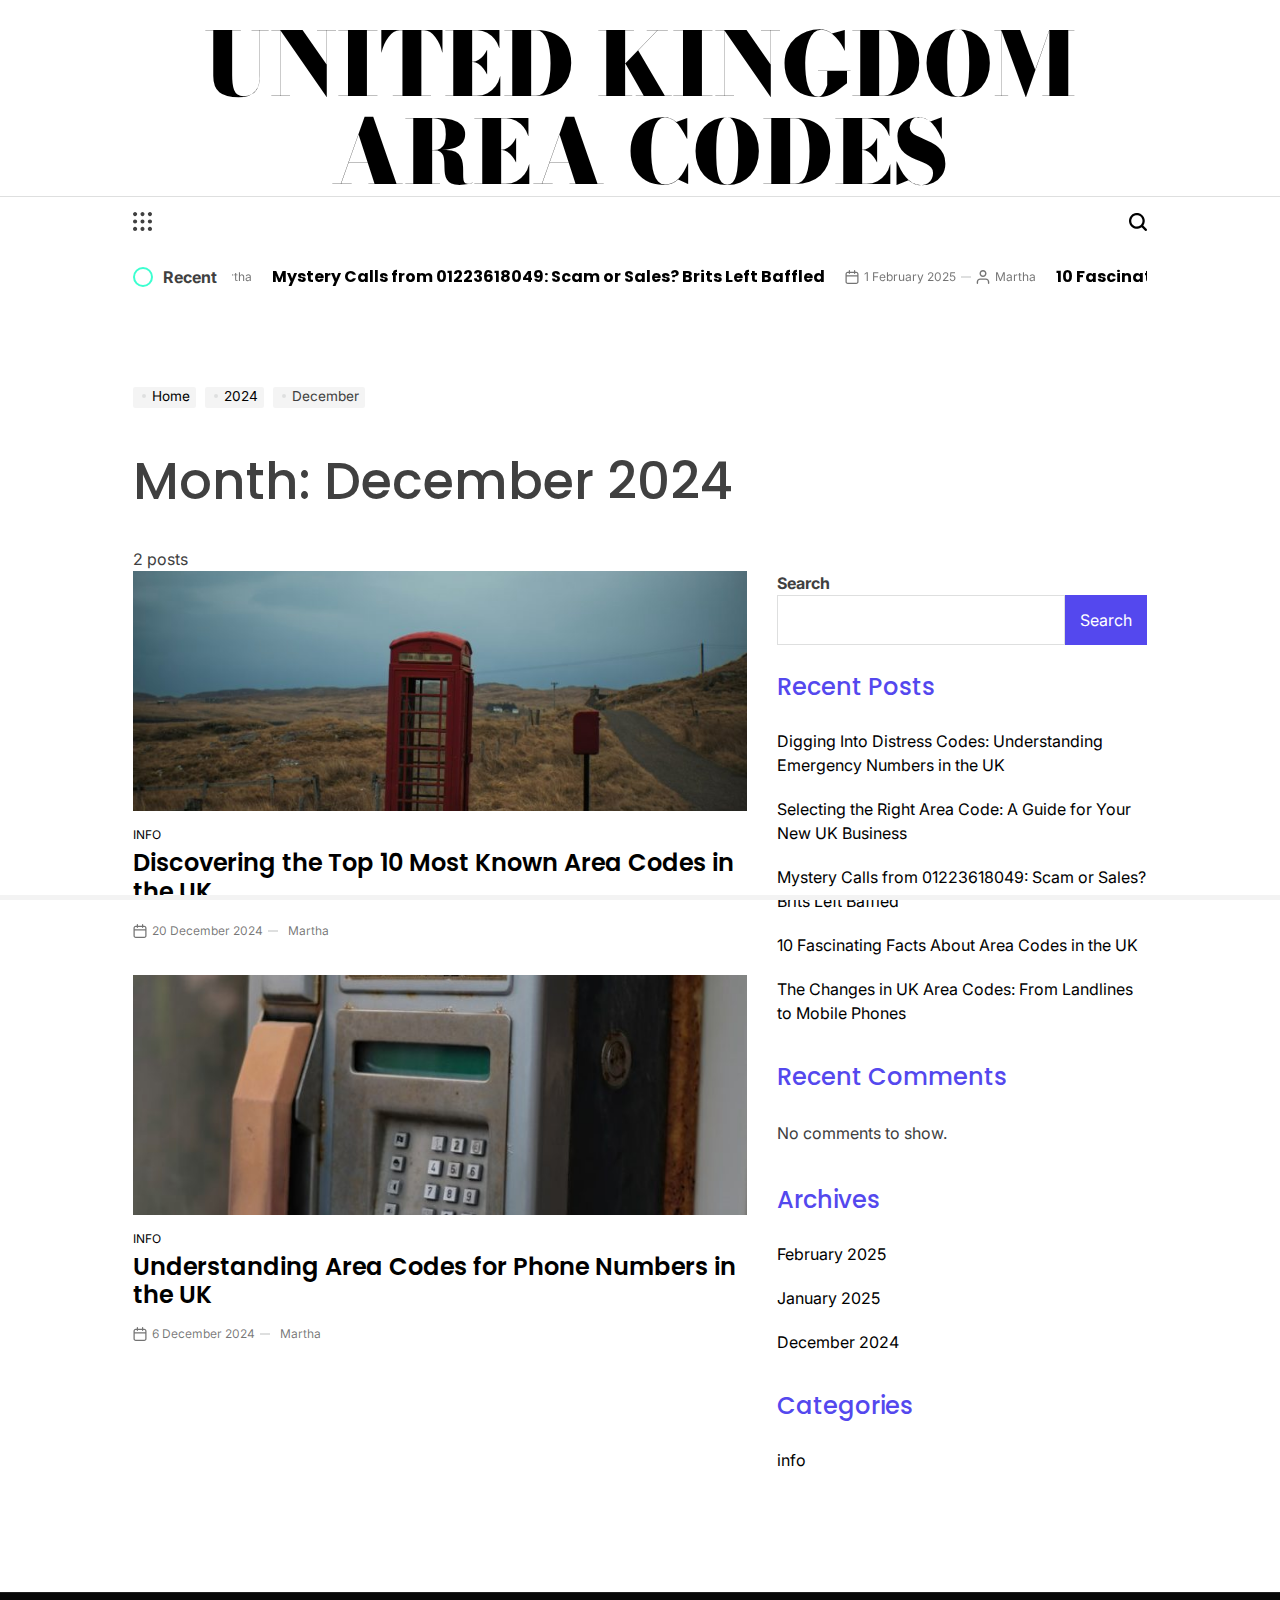
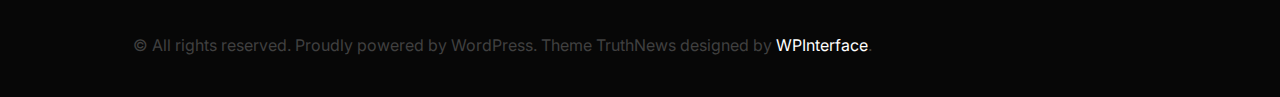
<file: 2024/12/index.html>
<!DOCTYPE html>
<html lang="en-GB">
    <head>
        <meta charset="UTF-8">
        <meta name="viewport" content="width=device-width, initial-scale=1">
        <link rel="profile" href="https://gmpg.org/xfn/11">
        <title>December 2024 &#8211; United Kingdom Area codes</title>
<meta name="robots" content="max-image-preview:large">
	<style>img:is([sizes="auto" i], [sizes^="auto," i]) { contain-intrinsic-size: 3000px 1500px }</style>
	<link rel="alternate" type="application/rss+xml" title="United Kingdom Area codes &raquo; Feed" href="/feed/">
<link rel="alternate" type="application/rss+xml" title="United Kingdom Area codes &raquo; Comments Feed" href="/comments/feed/">
<script>
window._wpemojiSettings = {"baseUrl":"https:\/\/s.w.org\/images\/core\/emoji\/15.0.3\/72x72\/","ext":".png","svgUrl":"https:\/\/s.w.org\/images\/core\/emoji\/15.0.3\/svg\/","svgExt":".svg","source":{"concatemoji":"\/wp-includes\/js\/wp-emoji-release.min.js?ver=6.7.2"}};
/*! This file is auto-generated */
!function(i,n){var o,s,e;function c(e){try{var t={supportTests:e,timestamp:(new Date).valueOf()};sessionStorage.setItem(o,JSON.stringify(t))}catch(e){}}function p(e,t,n){e.clearRect(0,0,e.canvas.width,e.canvas.height),e.fillText(t,0,0);var t=new Uint32Array(e.getImageData(0,0,e.canvas.width,e.canvas.height).data),r=(e.clearRect(0,0,e.canvas.width,e.canvas.height),e.fillText(n,0,0),new Uint32Array(e.getImageData(0,0,e.canvas.width,e.canvas.height).data));return t.every(function(e,t){return e===r[t]})}function u(e,t,n){switch(t){case"flag":return n(e,"🏳️‍⚧️","🏳️​⚧️")?!1:!n(e,"🇺🇳","🇺​🇳")&&!n(e,"🏴󠁧󠁢󠁥󠁮󠁧󠁿","🏴​󠁧​󠁢​󠁥​󠁮​󠁧​󠁿");case"emoji":return!n(e,"🐦‍⬛","🐦​⬛")}return!1}function f(e,t,n){var r="undefined"!=typeof WorkerGlobalScope&&self instanceof WorkerGlobalScope?new OffscreenCanvas(300,150):i.createElement("canvas"),a=r.getContext("2d",{willReadFrequently:!0}),o=(a.textBaseline="top",a.font="600 32px Arial",{});return e.forEach(function(e){o[e]=t(a,e,n)}),o}function t(e){var t=i.createElement("script");t.src=e,t.defer=!0,i.head.appendChild(t)}"undefined"!=typeof Promise&&(o="wpEmojiSettingsSupports",s=["flag","emoji"],n.supports={everything:!0,everythingExceptFlag:!0},e=new Promise(function(e){i.addEventListener("DOMContentLoaded",e,{once:!0})}),new Promise(function(t){var n=function(){try{var e=JSON.parse(sessionStorage.getItem(o));if("object"==typeof e&&"number"==typeof e.timestamp&&(new Date).valueOf()<e.timestamp+604800&&"object"==typeof e.supportTests)return e.supportTests}catch(e){}return null}();if(!n){if("undefined"!=typeof Worker&&"undefined"!=typeof OffscreenCanvas&&"undefined"!=typeof URL&&URL.createObjectURL&&"undefined"!=typeof Blob)try{var e="postMessage("+f.toString()+"("+[JSON.stringify(s),u.toString(),p.toString()].join(",")+"));",r=new Blob([e],{type:"text/javascript"}),a=new Worker(URL.createObjectURL(r),{name:"wpTestEmojiSupports"});return void(a.onmessage=function(e){c(n=e.data),a.terminate(),t(n)})}catch(e){}c(n=f(s,u,p))}t(n)}).then(function(e){for(var t in e)n.supports[t]=e[t],n.supports.everything=n.supports.everything&&n.supports[t],"flag"!==t&&(n.supports.everythingExceptFlag=n.supports.everythingExceptFlag&&n.supports[t]);n.supports.everythingExceptFlag=n.supports.everythingExceptFlag&&!n.supports.flag,n.DOMReady=!1,n.readyCallback=function(){n.DOMReady=!0}}).then(function(){return e}).then(function(){var e;n.supports.everything||(n.readyCallback(),(e=n.source||{}).concatemoji?t(e.concatemoji):e.wpemoji&&e.twemoji&&(t(e.twemoji),t(e.wpemoji)))}))}((window,document),window._wpemojiSettings);
</script>
<style id="wp-emoji-styles-inline-css">img.wp-smiley, img.emoji {
		display: inline !important;
		border: none !important;
		box-shadow: none !important;
		height: 1em !important;
		width: 1em !important;
		margin: 0 0.07em !important;
		vertical-align: -0.1em !important;
		background: none !important;
		padding: 0 !important;
	}</style>
<link rel="stylesheet" id="wp-block-library-css" href="/wp-includes/css/dist/block-library/style.min.css?ver=6.7.2" media="all">
<style id="wp-block-library-theme-inline-css">.wp-block-audio :where(figcaption){color:#555;font-size:13px;text-align:center}.is-dark-theme .wp-block-audio :where(figcaption){color:#ffffffa6}.wp-block-audio{margin:0 0 1em}.wp-block-code{border:1px solid #ccc;border-radius:4px;font-family:Menlo,Consolas,monaco,monospace;padding:.8em 1em}.wp-block-embed :where(figcaption){color:#555;font-size:13px;text-align:center}.is-dark-theme .wp-block-embed :where(figcaption){color:#ffffffa6}.wp-block-embed{margin:0 0 1em}.blocks-gallery-caption{color:#555;font-size:13px;text-align:center}.is-dark-theme .blocks-gallery-caption{color:#ffffffa6}:root :where(.wp-block-image figcaption){color:#555;font-size:13px;text-align:center}.is-dark-theme :root :where(.wp-block-image figcaption){color:#ffffffa6}.wp-block-image{margin:0 0 1em}.wp-block-pullquote{border-bottom:4px solid;border-top:4px solid;color:currentColor;margin-bottom:1.75em}.wp-block-pullquote cite,.wp-block-pullquote footer,.wp-block-pullquote__citation{color:currentColor;font-size:.8125em;font-style:normal;text-transform:uppercase}.wp-block-quote{border-left:.25em solid;margin:0 0 1.75em;padding-left:1em}.wp-block-quote cite,.wp-block-quote footer{color:currentColor;font-size:.8125em;font-style:normal;position:relative}.wp-block-quote:where(.has-text-align-right){border-left:none;border-right:.25em solid;padding-left:0;padding-right:1em}.wp-block-quote:where(.has-text-align-center){border:none;padding-left:0}.wp-block-quote.is-large,.wp-block-quote.is-style-large,.wp-block-quote:where(.is-style-plain){border:none}.wp-block-search .wp-block-search__label{font-weight:700}.wp-block-search__button{border:1px solid #ccc;padding:.375em .625em}:where(.wp-block-group.has-background){padding:1.25em 2.375em}.wp-block-separator.has-css-opacity{opacity:.4}.wp-block-separator{border:none;border-bottom:2px solid;margin-left:auto;margin-right:auto}.wp-block-separator.has-alpha-channel-opacity{opacity:1}.wp-block-separator:not(.is-style-wide):not(.is-style-dots){width:100px}.wp-block-separator.has-background:not(.is-style-dots){border-bottom:none;height:1px}.wp-block-separator.has-background:not(.is-style-wide):not(.is-style-dots){height:2px}.wp-block-table{margin:0 0 1em}.wp-block-table td,.wp-block-table th{word-break:normal}.wp-block-table :where(figcaption){color:#555;font-size:13px;text-align:center}.is-dark-theme .wp-block-table :where(figcaption){color:#ffffffa6}.wp-block-video :where(figcaption){color:#555;font-size:13px;text-align:center}.is-dark-theme .wp-block-video :where(figcaption){color:#ffffffa6}.wp-block-video{margin:0 0 1em}:root :where(.wp-block-template-part.has-background){margin-bottom:0;margin-top:0;padding:1.25em 2.375em}</style>
<style id="classic-theme-styles-inline-css">/*! This file is auto-generated */
.wp-block-button__link{color:#fff;background-color:#32373c;border-radius:9999px;box-shadow:none;text-decoration:none;padding:calc(.667em + 2px) calc(1.333em + 2px);font-size:1.125em}.wp-block-file__button{background:#32373c;color:#fff;text-decoration:none}</style>
<style id="global-styles-inline-css">:root{--wp--preset--aspect-ratio--square: 1;--wp--preset--aspect-ratio--4-3: 4/3;--wp--preset--aspect-ratio--3-4: 3/4;--wp--preset--aspect-ratio--3-2: 3/2;--wp--preset--aspect-ratio--2-3: 2/3;--wp--preset--aspect-ratio--16-9: 16/9;--wp--preset--aspect-ratio--9-16: 9/16;--wp--preset--color--black: #000000;--wp--preset--color--cyan-bluish-gray: #abb8c3;--wp--preset--color--white: #ffffff;--wp--preset--color--pale-pink: #f78da7;--wp--preset--color--vivid-red: #cf2e2e;--wp--preset--color--luminous-vivid-orange: #ff6900;--wp--preset--color--luminous-vivid-amber: #fcb900;--wp--preset--color--light-green-cyan: #7bdcb5;--wp--preset--color--vivid-green-cyan: #00d084;--wp--preset--color--pale-cyan-blue: #8ed1fc;--wp--preset--color--vivid-cyan-blue: #0693e3;--wp--preset--color--vivid-purple: #9b51e0;--wp--preset--gradient--vivid-cyan-blue-to-vivid-purple: linear-gradient(135deg,rgba(6,147,227,1) 0%,rgb(155,81,224) 100%);--wp--preset--gradient--light-green-cyan-to-vivid-green-cyan: linear-gradient(135deg,rgb(122,220,180) 0%,rgb(0,208,130) 100%);--wp--preset--gradient--luminous-vivid-amber-to-luminous-vivid-orange: linear-gradient(135deg,rgba(252,185,0,1) 0%,rgba(255,105,0,1) 100%);--wp--preset--gradient--luminous-vivid-orange-to-vivid-red: linear-gradient(135deg,rgba(255,105,0,1) 0%,rgb(207,46,46) 100%);--wp--preset--gradient--very-light-gray-to-cyan-bluish-gray: linear-gradient(135deg,rgb(238,238,238) 0%,rgb(169,184,195) 100%);--wp--preset--gradient--cool-to-warm-spectrum: linear-gradient(135deg,rgb(74,234,220) 0%,rgb(151,120,209) 20%,rgb(207,42,186) 40%,rgb(238,44,130) 60%,rgb(251,105,98) 80%,rgb(254,248,76) 100%);--wp--preset--gradient--blush-light-purple: linear-gradient(135deg,rgb(255,206,236) 0%,rgb(152,150,240) 100%);--wp--preset--gradient--blush-bordeaux: linear-gradient(135deg,rgb(254,205,165) 0%,rgb(254,45,45) 50%,rgb(107,0,62) 100%);--wp--preset--gradient--luminous-dusk: linear-gradient(135deg,rgb(255,203,112) 0%,rgb(199,81,192) 50%,rgb(65,88,208) 100%);--wp--preset--gradient--pale-ocean: linear-gradient(135deg,rgb(255,245,203) 0%,rgb(182,227,212) 50%,rgb(51,167,181) 100%);--wp--preset--gradient--electric-grass: linear-gradient(135deg,rgb(202,248,128) 0%,rgb(113,206,126) 100%);--wp--preset--gradient--midnight: linear-gradient(135deg,rgb(2,3,129) 0%,rgb(40,116,252) 100%);--wp--preset--font-size--small: 13px;--wp--preset--font-size--medium: 20px;--wp--preset--font-size--large: 36px;--wp--preset--font-size--x-large: 42px;--wp--preset--spacing--20: 0.44rem;--wp--preset--spacing--30: 0.67rem;--wp--preset--spacing--40: 1rem;--wp--preset--spacing--50: 1.5rem;--wp--preset--spacing--60: 2.25rem;--wp--preset--spacing--70: 3.38rem;--wp--preset--spacing--80: 5.06rem;--wp--preset--shadow--natural: 6px 6px 9px rgba(0, 0, 0, 0.2);--wp--preset--shadow--deep: 12px 12px 50px rgba(0, 0, 0, 0.4);--wp--preset--shadow--sharp: 6px 6px 0px rgba(0, 0, 0, 0.2);--wp--preset--shadow--outlined: 6px 6px 0px -3px rgba(255, 255, 255, 1), 6px 6px rgba(0, 0, 0, 1);--wp--preset--shadow--crisp: 6px 6px 0px rgba(0, 0, 0, 1);}:where(.is-layout-flex){gap: 0.5em;}:where(.is-layout-grid){gap: 0.5em;}body .is-layout-flex{display: flex;}.is-layout-flex{flex-wrap: wrap;align-items: center;}.is-layout-flex > :is(*, div){margin: 0;}body .is-layout-grid{display: grid;}.is-layout-grid > :is(*, div){margin: 0;}:where(.wp-block-columns.is-layout-flex){gap: 2em;}:where(.wp-block-columns.is-layout-grid){gap: 2em;}:where(.wp-block-post-template.is-layout-flex){gap: 1.25em;}:where(.wp-block-post-template.is-layout-grid){gap: 1.25em;}.has-black-color{color: var(--wp--preset--color--black) !important;}.has-cyan-bluish-gray-color{color: var(--wp--preset--color--cyan-bluish-gray) !important;}.has-white-color{color: var(--wp--preset--color--white) !important;}.has-pale-pink-color{color: var(--wp--preset--color--pale-pink) !important;}.has-vivid-red-color{color: var(--wp--preset--color--vivid-red) !important;}.has-luminous-vivid-orange-color{color: var(--wp--preset--color--luminous-vivid-orange) !important;}.has-luminous-vivid-amber-color{color: var(--wp--preset--color--luminous-vivid-amber) !important;}.has-light-green-cyan-color{color: var(--wp--preset--color--light-green-cyan) !important;}.has-vivid-green-cyan-color{color: var(--wp--preset--color--vivid-green-cyan) !important;}.has-pale-cyan-blue-color{color: var(--wp--preset--color--pale-cyan-blue) !important;}.has-vivid-cyan-blue-color{color: var(--wp--preset--color--vivid-cyan-blue) !important;}.has-vivid-purple-color{color: var(--wp--preset--color--vivid-purple) !important;}.has-black-background-color{background-color: var(--wp--preset--color--black) !important;}.has-cyan-bluish-gray-background-color{background-color: var(--wp--preset--color--cyan-bluish-gray) !important;}.has-white-background-color{background-color: var(--wp--preset--color--white) !important;}.has-pale-pink-background-color{background-color: var(--wp--preset--color--pale-pink) !important;}.has-vivid-red-background-color{background-color: var(--wp--preset--color--vivid-red) !important;}.has-luminous-vivid-orange-background-color{background-color: var(--wp--preset--color--luminous-vivid-orange) !important;}.has-luminous-vivid-amber-background-color{background-color: var(--wp--preset--color--luminous-vivid-amber) !important;}.has-light-green-cyan-background-color{background-color: var(--wp--preset--color--light-green-cyan) !important;}.has-vivid-green-cyan-background-color{background-color: var(--wp--preset--color--vivid-green-cyan) !important;}.has-pale-cyan-blue-background-color{background-color: var(--wp--preset--color--pale-cyan-blue) !important;}.has-vivid-cyan-blue-background-color{background-color: var(--wp--preset--color--vivid-cyan-blue) !important;}.has-vivid-purple-background-color{background-color: var(--wp--preset--color--vivid-purple) !important;}.has-black-border-color{border-color: var(--wp--preset--color--black) !important;}.has-cyan-bluish-gray-border-color{border-color: var(--wp--preset--color--cyan-bluish-gray) !important;}.has-white-border-color{border-color: var(--wp--preset--color--white) !important;}.has-pale-pink-border-color{border-color: var(--wp--preset--color--pale-pink) !important;}.has-vivid-red-border-color{border-color: var(--wp--preset--color--vivid-red) !important;}.has-luminous-vivid-orange-border-color{border-color: var(--wp--preset--color--luminous-vivid-orange) !important;}.has-luminous-vivid-amber-border-color{border-color: var(--wp--preset--color--luminous-vivid-amber) !important;}.has-light-green-cyan-border-color{border-color: var(--wp--preset--color--light-green-cyan) !important;}.has-vivid-green-cyan-border-color{border-color: var(--wp--preset--color--vivid-green-cyan) !important;}.has-pale-cyan-blue-border-color{border-color: var(--wp--preset--color--pale-cyan-blue) !important;}.has-vivid-cyan-blue-border-color{border-color: var(--wp--preset--color--vivid-cyan-blue) !important;}.has-vivid-purple-border-color{border-color: var(--wp--preset--color--vivid-purple) !important;}.has-vivid-cyan-blue-to-vivid-purple-gradient-background{background: var(--wp--preset--gradient--vivid-cyan-blue-to-vivid-purple) !important;}.has-light-green-cyan-to-vivid-green-cyan-gradient-background{background: var(--wp--preset--gradient--light-green-cyan-to-vivid-green-cyan) !important;}.has-luminous-vivid-amber-to-luminous-vivid-orange-gradient-background{background: var(--wp--preset--gradient--luminous-vivid-amber-to-luminous-vivid-orange) !important;}.has-luminous-vivid-orange-to-vivid-red-gradient-background{background: var(--wp--preset--gradient--luminous-vivid-orange-to-vivid-red) !important;}.has-very-light-gray-to-cyan-bluish-gray-gradient-background{background: var(--wp--preset--gradient--very-light-gray-to-cyan-bluish-gray) !important;}.has-cool-to-warm-spectrum-gradient-background{background: var(--wp--preset--gradient--cool-to-warm-spectrum) !important;}.has-blush-light-purple-gradient-background{background: var(--wp--preset--gradient--blush-light-purple) !important;}.has-blush-bordeaux-gradient-background{background: var(--wp--preset--gradient--blush-bordeaux) !important;}.has-luminous-dusk-gradient-background{background: var(--wp--preset--gradient--luminous-dusk) !important;}.has-pale-ocean-gradient-background{background: var(--wp--preset--gradient--pale-ocean) !important;}.has-electric-grass-gradient-background{background: var(--wp--preset--gradient--electric-grass) !important;}.has-midnight-gradient-background{background: var(--wp--preset--gradient--midnight) !important;}.has-small-font-size{font-size: var(--wp--preset--font-size--small) !important;}.has-medium-font-size{font-size: var(--wp--preset--font-size--medium) !important;}.has-large-font-size{font-size: var(--wp--preset--font-size--large) !important;}.has-x-large-font-size{font-size: var(--wp--preset--font-size--x-large) !important;}
:where(.wp-block-post-template.is-layout-flex){gap: 1.25em;}:where(.wp-block-post-template.is-layout-grid){gap: 1.25em;}
:where(.wp-block-columns.is-layout-flex){gap: 2em;}:where(.wp-block-columns.is-layout-grid){gap: 2em;}
:root :where(.wp-block-pullquote){font-size: 1.5em;line-height: 1.6;}</style>
<link rel="stylesheet" id="truthnews-load-google-fonts-css" href="/wp-content/fonts/650d058ffad760167dd880e4d56ff318.css?ver=1.0.0" media="all">
<link rel="stylesheet" id="swiper-css" href="/wp-content/themes/truthnews/assets/css/swiper-bundle.min.css?ver=6.7.2" media="all">
<link rel="stylesheet" id="truthnews-style-css" href="/wp-content/themes/truthnews/style.css?ver=1.0.0" media="all">
<style id="truthnews-style-inline-css"></style>
<link rel="stylesheet" id="truthnews-preloader-css" href="/wp-content/themes/truthnews/assets/css/preloader-style-1.css?ver=6.7.2" media="all">
<link rel="https://api.w.org/" href="/wp-json/">
<link rel="EditURI" type="application/rsd+xml" title="RSD" href="/xmlrpc.php?rsd">
<meta name="generator" content="WordPress 6.7.2">
<link rel="icon" href="/wp-content/uploads/2025/02/cropped-699122-32x32.jpeg" sizes="32x32">
<link rel="icon" href="/wp-content/uploads/2025/02/cropped-699122-192x192.jpeg" sizes="192x192">
<link rel="apple-touch-icon" href="/wp-content/uploads/2025/02/cropped-699122-180x180.jpeg">
<meta name="msapplication-TileImage" content="/wp-content/uploads/2025/02/cropped-699122-270x270.jpeg">
    </head>
<body class="archive date wp-embed-responsive hfeed has-sidebar right-sidebar has-sticky-sidebar">
<div id="page" class="site">
    <a class="skip-link screen-reader-text" href="#site-content">Skip to content</a>
<div id="wpi-preloader">
    <div class="wpi-preloader-wrapper">
                        <div class="site-preloader site-preloader-1"></div>
                    </div>
</div>

<header id="masthead" class="site-header site-header-3 ">
    <div class="site-header-responsive has-sticky-navigation hide-on-desktop">
    <div class="wrapper header-wrapper">
        <div class="header-components header-components-left">
            <button class="toggle nav-toggle" data-toggle-target=".menu-modal" data-toggle-body-class="showing-menu-modal" aria-expanded="false" data-set-focus=".close-nav-toggle">
                <span class="wpi-menu-icon">
                    <span></span>
                    <span></span>
                </span>
            </button><!-- .nav-toggle -->
        </div>
        <div class="header-components header-components-center">

            <div class="site-branding">
                                    <div class="site-title">
                        <a href="/">United Kingdom Area codes</a>
</div>
                                </div>
<!-- .site-branding -->
        </div>
        <div class="header-components header-components-right">
            <button class="toggle search-toggle" data-toggle-target=".search-modal" data-toggle-body-class="showing-search-modal" data-set-focus=".search-modal .search-field" aria-expanded="false">
                <svg class="svg-icon" aria-hidden="true" role="img" focusable="false" xmlns="http://www.w3.org/2000/svg" width="18" height="18" viewbox="0 0 18 18"><path fill="currentColor" d="M 7.117188 0.0351562 C 5.304688 0.226562 3.722656 0.960938 2.425781 2.203125 C 1.152344 3.421875 0.359375 4.964844 0.0820312 6.753906 C -0.00390625 7.304688 -0.00390625 8.445312 0.0820312 8.992188 C 0.625 12.5 3.265625 15.132812 6.785156 15.667969 C 7.335938 15.753906 8.414062 15.753906 8.964844 15.667969 C 10.148438 15.484375 11.261719 15.066406 12.179688 14.457031 C 12.375 14.328125 12.546875 14.214844 12.566406 14.207031 C 12.578125 14.199219 13.414062 15.007812 14.410156 16.003906 C 15.832031 17.421875 16.261719 17.832031 16.398438 17.898438 C 16.542969 17.964844 16.632812 17.984375 16.875 17.980469 C 17.128906 17.980469 17.203125 17.964844 17.355469 17.882812 C 17.597656 17.757812 17.777344 17.574219 17.890625 17.335938 C 17.964844 17.171875 17.984375 17.089844 17.984375 16.859375 C 17.980469 16.371094 18.011719 16.414062 15.988281 14.363281 L 14.207031 12.5625 L 14.460938 12.175781 C 15.074219 11.242188 15.484375 10.152344 15.667969 8.992188 C 15.753906 8.445312 15.753906 7.304688 15.667969 6.75 C 15.398438 4.976562 14.597656 3.421875 13.324219 2.203125 C 12.144531 1.070312 10.75 0.371094 9.125 0.101562 C 8.644531 0.0195312 7.574219 -0.015625 7.117188 0.0351562 Z M 8.941406 2.355469 C 10.972656 2.753906 12.625 4.226562 13.234375 6.1875 C 13.78125 7.953125 13.453125 9.824219 12.339844 11.285156 C 12.058594 11.65625 11.433594 12.25 11.054688 12.503906 C 9.355469 13.660156 7.1875 13.8125 5.367188 12.898438 C 2.886719 11.652344 1.691406 8.835938 2.515625 6.1875 C 3.132812 4.222656 4.796875 2.730469 6.808594 2.359375 C 7.332031 2.261719 7.398438 2.257812 8.015625 2.265625 C 8.382812 2.277344 8.683594 2.304688 8.941406 2.355469 Z M 8.941406 2.355469 "></path></svg>            </button><!-- .search-toggle -->
        </div>
    </div>
</div>    <div class="site-header-desktop hide-on-tablet hide-on-mobile">
        <div class="header-branding-area">
            <div class="wrapper header-wrapper">
                <div class="header-components header-components-center">
                    
<div class="site-branding">
            <h1 class="site-title">
            <a href="/">United Kingdom Area codes</a>
</h1>
        
    </div>
<!-- .site-branding -->
                </div>
            </div>
        </div>
        <div class="header-navigation-area">
            <div class="wrapper header-wrapper">
                                    <div class="header-components header-components-left">
                        <div class="site-drawer-menu-icon" aria-label="Open menu" tabindex="0">
                            <svg class="svg-icon" aria-hidden="true" role="img" focusable="false" xmlns="http://www.w3.org/2000/svg" width="20" height="20" viewbox="0 0 12 12"><path fill="currentColor" d="M1.2 2.5C.6 2.5 0 1.9 0 1.2 0 .6.6 0 1.2 0c.7 0 1.3.6 1.3 1.2 0 .7-.6 1.3-1.3 1.3zm4.5 0c-.7 0-1.2-.6-1.2-1.3C4.5.6 5 0 5.7 0s1.2.6 1.2 1.2c0 .7-.5 1.3-1.2 1.3zm4.5 0c-.7 0-1.3-.6-1.3-1.3 0-.6.6-1.2 1.3-1.2.7 0 1.2.6 1.2 1.2 0 .7-.5 1.3-1.2 1.3zm-9 4.4C.6 6.9 0 6.4 0 5.7s.6-1.2 1.2-1.2c.7 0 1.3.5 1.3 1.2s-.6 1.2-1.3 1.2zm4.5 0c-.7 0-1.2-.5-1.2-1.2S5 4.5 5.7 4.5s1.2.5 1.2 1.2-.5 1.2-1.2 1.2zm4.5 0c-.7 0-1.3-.5-1.3-1.2s.6-1.2 1.3-1.2c.7 0 1.2.5 1.2 1.2s-.5 1.2-1.2 1.2zm-9 4.5c-.6 0-1.2-.5-1.2-1.2s.6-1.3 1.2-1.3c.7 0 1.3.6 1.3 1.3 0 .7-.6 1.2-1.3 1.2zm4.5 0c-.7 0-1.2-.5-1.2-1.2S5 8.9 5.7 8.9s1.2.6 1.2 1.3c0 .7-.5 1.2-1.2 1.2zm4.5 0c-.7 0-1.3-.5-1.3-1.2s.6-1.3 1.3-1.3c.7 0 1.2.6 1.2 1.3 0 .7-.5 1.2-1.2 1.2z"></path></svg>                        </div>
                    </div>
                                <div class="header-components header-components-center">
                    <div class="header-navigation-wrapper">
                                                    <nav class="primary-menu-wrapper ">
                                <ul class="primary-menu reset-list-style fallback-menu">
                                                                    </ul>
                            </nav>
                                            </div>
<!-- .header-navigation-wrapper -->
                </div>
                <div class="header-components header-components-right">
                        <button class="toggle search-toggle desktop-search-toggle" data-toggle-target=".search-modal" data-toggle-body-class="showing-search-modal" data-set-focus=".search-modal .search-field" aria-expanded="false">
                            <svg class="svg-icon" aria-hidden="true" role="img" focusable="false" xmlns="http://www.w3.org/2000/svg" width="18" height="18" viewbox="0 0 18 18"><path fill="currentColor" d="M 7.117188 0.0351562 C 5.304688 0.226562 3.722656 0.960938 2.425781 2.203125 C 1.152344 3.421875 0.359375 4.964844 0.0820312 6.753906 C -0.00390625 7.304688 -0.00390625 8.445312 0.0820312 8.992188 C 0.625 12.5 3.265625 15.132812 6.785156 15.667969 C 7.335938 15.753906 8.414062 15.753906 8.964844 15.667969 C 10.148438 15.484375 11.261719 15.066406 12.179688 14.457031 C 12.375 14.328125 12.546875 14.214844 12.566406 14.207031 C 12.578125 14.199219 13.414062 15.007812 14.410156 16.003906 C 15.832031 17.421875 16.261719 17.832031 16.398438 17.898438 C 16.542969 17.964844 16.632812 17.984375 16.875 17.980469 C 17.128906 17.980469 17.203125 17.964844 17.355469 17.882812 C 17.597656 17.757812 17.777344 17.574219 17.890625 17.335938 C 17.964844 17.171875 17.984375 17.089844 17.984375 16.859375 C 17.980469 16.371094 18.011719 16.414062 15.988281 14.363281 L 14.207031 12.5625 L 14.460938 12.175781 C 15.074219 11.242188 15.484375 10.152344 15.667969 8.992188 C 15.753906 8.445312 15.753906 7.304688 15.667969 6.75 C 15.398438 4.976562 14.597656 3.421875 13.324219 2.203125 C 12.144531 1.070312 10.75 0.371094 9.125 0.101562 C 8.644531 0.0195312 7.574219 -0.015625 7.117188 0.0351562 Z M 8.941406 2.355469 C 10.972656 2.753906 12.625 4.226562 13.234375 6.1875 C 13.78125 7.953125 13.453125 9.824219 12.339844 11.285156 C 12.058594 11.65625 11.433594 12.25 11.054688 12.503906 C 9.355469 13.660156 7.1875 13.8125 5.367188 12.898438 C 2.886719 11.652344 1.691406 8.835938 2.515625 6.1875 C 3.132812 4.222656 4.796875 2.730469 6.808594 2.359375 C 7.332031 2.261719 7.398438 2.257812 8.015625 2.265625 C 8.382812 2.277344 8.683594 2.304688 8.941406 2.355469 Z M 8.941406 2.355469 "></path></svg>                        </button><!-- .search-toggle -->
                </div>
            </div>
        </div>
    </div>
</header><!-- #masthead -->

<div class="search-modal cover-modal" data-modal-target-string=".search-modal" role="dialog" aria-modal="true" aria-label="Search">
    <div class="search-modal-inner modal-inner">
        <div class="wrapper">
            <div class="search-modal-panel">
                <h2>What are You Looking For?</h2>
                <div class="search-modal-form">
                    <form role="search" aria-label="Search for:" method="get" class="search-form" action="/">
				<label>
					<span class="screen-reader-text">Search for:</span>
					<input type="search" class="search-field" placeholder="Search &hellip;" value="" name="s">
				</label>
				<input type="submit" class="search-submit" value="Search">
			</form>                </div>

                            <div class="search-modal-articles">
                                    <h2>
                        Trending News                    </h2>
                                <div class="wpi-search-articles">
                                            <article id="search-articles-20" class="wpi-post wpi-post-default post-20 post type-post status-publish format-standard has-post-thumbnail hentry category-info">
                                                            <div class="entry-image entry-image-medium image-hover-effect hover-effect-shine">
                                    <a class="post-thumbnail" href="/digging-into-distress-codes-understanding-emergency-numbers-in-the-uk/" aria-hidden="true" tabindex="-1">
                                        <img width="300" height="170" src="/wp-content/uploads/2025/02/s6vv9u2qzyc-300x170.jpg" class="attachment-medium size-medium wp-post-image" alt="Digging Into Distress Codes: Understanding Emergency Numbers in the UK" decoding="async" fetchpriority="high" srcset="/wp-content/uploads/2025/02/s6vv9u2qzyc-300x170.jpg 300w, /wp-content/uploads/2025/02/s6vv9u2qzyc-1024x580.jpg 1024w, /wp-content/uploads/2025/02/s6vv9u2qzyc-768x435.jpg 768w, /wp-content/uploads/2025/02/s6vv9u2qzyc-1536x870.jpg 1536w, /wp-content/uploads/2025/02/s6vv9u2qzyc.jpg 1600w" sizes="(max-width: 300px) 100vw, 300px">                                    </a>
                                </div>
                                                        <div class="entry-details">
                                                                <h3 class="entry-title entry-title-small">
                                    <a href="/digging-into-distress-codes-understanding-emergency-numbers-in-the-uk/">Digging Into Distress Codes: Understanding Emergency Numbers in the UK</a>
                                </h3>
                                <div class="entry-meta-wrapper">
                                            <div class="entry-meta entry-date posted-on">
                            <span class="screen-reader-text">on</span>
            <svg class="svg-icon" aria-hidden="true" role="img" focusable="false" xmlns="http://www.w3.org/2000/svg" width="18" height="19" viewbox="0 0 18 19"><path fill="currentColor" d="M4.60069444,4.09375 L3.25,4.09375 C2.47334957,4.09375 1.84375,4.72334957 1.84375,5.5 L1.84375,7.26736111 L16.15625,7.26736111 L16.15625,5.5 C16.15625,4.72334957 15.5266504,4.09375 14.75,4.09375 L13.3993056,4.09375 L13.3993056,4.55555556 C13.3993056,5.02154581 13.0215458,5.39930556 12.5555556,5.39930556 C12.0895653,5.39930556 11.7118056,5.02154581 11.7118056,4.55555556 L11.7118056,4.09375 L6.28819444,4.09375 L6.28819444,4.55555556 C6.28819444,5.02154581 5.9104347,5.39930556 5.44444444,5.39930556 C4.97845419,5.39930556 4.60069444,5.02154581 4.60069444,4.55555556 L4.60069444,4.09375 Z M6.28819444,2.40625 L11.7118056,2.40625 L11.7118056,1 C11.7118056,0.534009742 12.0895653,0.15625 12.5555556,0.15625 C13.0215458,0.15625 13.3993056,0.534009742 13.3993056,1 L13.3993056,2.40625 L14.75,2.40625 C16.4586309,2.40625 17.84375,3.79136906 17.84375,5.5 L17.84375,15.875 C17.84375,17.5836309 16.4586309,18.96875 14.75,18.96875 L3.25,18.96875 C1.54136906,18.96875 0.15625,17.5836309 0.15625,15.875 L0.15625,5.5 C0.15625,3.79136906 1.54136906,2.40625 3.25,2.40625 L4.60069444,2.40625 L4.60069444,1 C4.60069444,0.534009742 4.97845419,0.15625 5.44444444,0.15625 C5.9104347,0.15625 6.28819444,0.534009742 6.28819444,1 L6.28819444,2.40625 Z M1.84375,8.95486111 L1.84375,15.875 C1.84375,16.6516504 2.47334957,17.28125 3.25,17.28125 L14.75,17.28125 C15.5266504,17.28125 16.15625,16.6516504 16.15625,15.875 L16.15625,8.95486111 L1.84375,8.95486111 Z"></path></svg><a href="/digging-into-distress-codes-understanding-emergency-numbers-in-the-uk/" rel="bookmark"><time class="entry-date published" datetime="2025-02-21T10:33:27+00:00">21 February 2025</time><time class="updated" datetime="2025-02-22T10:34:03+00:00">22 February 2025</time></a>        </div>
                                                                                    <div class="entry-meta-separator"></div>
                                                                                <div class="entry-meta entry-author posted-by">
                            <span class="screen-reader-text">Posted by</span>
            <svg class="svg-icon" aria-hidden="true" role="img" focusable="false" xmlns="http://www.w3.org/2000/svg" width="18" height="20" viewbox="0 0 18 20"><path fill="currentColor" d="M18,19 C18,19.5522847 17.5522847,20 17,20 C16.4477153,20 16,19.5522847 16,19 L16,17 C16,15.3431458 14.6568542,14 13,14 L5,14 C3.34314575,14 2,15.3431458 2,17 L2,19 C2,19.5522847 1.55228475,20 1,20 C0.44771525,20 0,19.5522847 0,19 L0,17 C0,14.2385763 2.23857625,12 5,12 L13,12 C15.7614237,12 18,14.2385763 18,17 L18,19 Z M9,10 C6.23857625,10 4,7.76142375 4,5 C4,2.23857625 6.23857625,0 9,0 C11.7614237,0 14,2.23857625 14,5 C14,7.76142375 11.7614237,10 9,10 Z M9,8 C10.6568542,8 12,6.65685425 12,5 C12,3.34314575 10.6568542,2 9,2 C7.34314575,2 6,3.34314575 6,5 C6,6.65685425 7.34314575,8 9,8 Z"></path></svg><a href="/author/admin/" class="text-decoration-reset">Martha</a>        </div>
                                        </div>
                            </div>
                        </article>
                                            <article id="search-articles-23" class="wpi-post wpi-post-default post-23 post type-post status-publish format-standard has-post-thumbnail hentry category-info">
                                                            <div class="entry-image entry-image-medium image-hover-effect hover-effect-shine">
                                    <a class="post-thumbnail" href="/selecting-the-right-area-code-a-guide-for-your-new-uk-business/" aria-hidden="true" tabindex="-1">
                                        <img width="300" height="200" src="/wp-content/uploads/2025/02/19506332-300x200.jpeg" class="attachment-medium size-medium wp-post-image" alt="Selecting the Right Area Code: A Guide for Your New UK Business" decoding="async" srcset="/wp-content/uploads/2025/02/19506332-300x200.jpeg 300w, /wp-content/uploads/2025/02/19506332-1024x682.jpeg 1024w, /wp-content/uploads/2025/02/19506332-768x511.jpeg 768w, /wp-content/uploads/2025/02/19506332-1536x1022.jpeg 1536w, /wp-content/uploads/2025/02/19506332.jpeg 1600w" sizes="(max-width: 300px) 100vw, 300px">                                    </a>
                                </div>
                                                        <div class="entry-details">
                                                                <h3 class="entry-title entry-title-small">
                                    <a href="/selecting-the-right-area-code-a-guide-for-your-new-uk-business/">Selecting the Right Area Code: A Guide for Your New UK Business</a>
                                </h3>
                                <div class="entry-meta-wrapper">
                                            <div class="entry-meta entry-date posted-on">
                            <span class="screen-reader-text">on</span>
            <svg class="svg-icon" aria-hidden="true" role="img" focusable="false" xmlns="http://www.w3.org/2000/svg" width="18" height="19" viewbox="0 0 18 19"><path fill="currentColor" d="M4.60069444,4.09375 L3.25,4.09375 C2.47334957,4.09375 1.84375,4.72334957 1.84375,5.5 L1.84375,7.26736111 L16.15625,7.26736111 L16.15625,5.5 C16.15625,4.72334957 15.5266504,4.09375 14.75,4.09375 L13.3993056,4.09375 L13.3993056,4.55555556 C13.3993056,5.02154581 13.0215458,5.39930556 12.5555556,5.39930556 C12.0895653,5.39930556 11.7118056,5.02154581 11.7118056,4.55555556 L11.7118056,4.09375 L6.28819444,4.09375 L6.28819444,4.55555556 C6.28819444,5.02154581 5.9104347,5.39930556 5.44444444,5.39930556 C4.97845419,5.39930556 4.60069444,5.02154581 4.60069444,4.55555556 L4.60069444,4.09375 Z M6.28819444,2.40625 L11.7118056,2.40625 L11.7118056,1 C11.7118056,0.534009742 12.0895653,0.15625 12.5555556,0.15625 C13.0215458,0.15625 13.3993056,0.534009742 13.3993056,1 L13.3993056,2.40625 L14.75,2.40625 C16.4586309,2.40625 17.84375,3.79136906 17.84375,5.5 L17.84375,15.875 C17.84375,17.5836309 16.4586309,18.96875 14.75,18.96875 L3.25,18.96875 C1.54136906,18.96875 0.15625,17.5836309 0.15625,15.875 L0.15625,5.5 C0.15625,3.79136906 1.54136906,2.40625 3.25,2.40625 L4.60069444,2.40625 L4.60069444,1 C4.60069444,0.534009742 4.97845419,0.15625 5.44444444,0.15625 C5.9104347,0.15625 6.28819444,0.534009742 6.28819444,1 L6.28819444,2.40625 Z M1.84375,8.95486111 L1.84375,15.875 C1.84375,16.6516504 2.47334957,17.28125 3.25,17.28125 L14.75,17.28125 C15.5266504,17.28125 16.15625,16.6516504 16.15625,15.875 L16.15625,8.95486111 L1.84375,8.95486111 Z"></path></svg><a href="/selecting-the-right-area-code-a-guide-for-your-new-uk-business/" rel="bookmark"><time class="entry-date published" datetime="2025-02-05T10:35:16+00:00">5 February 2025</time><time class="updated" datetime="2025-02-22T10:36:01+00:00">22 February 2025</time></a>        </div>
                                                                                    <div class="entry-meta-separator"></div>
                                                                                <div class="entry-meta entry-author posted-by">
                            <span class="screen-reader-text">Posted by</span>
            <svg class="svg-icon" aria-hidden="true" role="img" focusable="false" xmlns="http://www.w3.org/2000/svg" width="18" height="20" viewbox="0 0 18 20"><path fill="currentColor" d="M18,19 C18,19.5522847 17.5522847,20 17,20 C16.4477153,20 16,19.5522847 16,19 L16,17 C16,15.3431458 14.6568542,14 13,14 L5,14 C3.34314575,14 2,15.3431458 2,17 L2,19 C2,19.5522847 1.55228475,20 1,20 C0.44771525,20 0,19.5522847 0,19 L0,17 C0,14.2385763 2.23857625,12 5,12 L13,12 C15.7614237,12 18,14.2385763 18,17 L18,19 Z M9,10 C6.23857625,10 4,7.76142375 4,5 C4,2.23857625 6.23857625,0 9,0 C11.7614237,0 14,2.23857625 14,5 C14,7.76142375 11.7614237,10 9,10 Z M9,8 C10.6568542,8 12,6.65685425 12,5 C12,3.34314575 10.6568542,2 9,2 C7.34314575,2 6,3.34314575 6,5 C6,6.65685425 7.34314575,8 9,8 Z"></path></svg><a href="/author/admin/" class="text-decoration-reset">Martha</a>        </div>
                                        </div>
                            </div>
                        </article>
                                            <article id="search-articles-29" class="wpi-post wpi-post-default post-29 post type-post status-publish format-standard has-post-thumbnail hentry category-info">
                                                            <div class="entry-image entry-image-medium image-hover-effect hover-effect-shine">
                                    <a class="post-thumbnail" href="/mystery-calls-from-01223618049-scam-or-sales-brits-left-baffled/" aria-hidden="true" tabindex="-1">
                                        <img width="300" height="214" src="/wp-content/uploads/2025/02/uwnh5jsrdr4-300x214.jpg" class="attachment-medium size-medium wp-post-image" alt="Mystery Calls from 01223618049: Scam or Sales? Brits Left Baffled" decoding="async" srcset="/wp-content/uploads/2025/02/uwnh5jsrdr4-300x214.jpg 300w, /wp-content/uploads/2025/02/uwnh5jsrdr4-1024x732.jpg 1024w, /wp-content/uploads/2025/02/uwnh5jsrdr4-768x549.jpg 768w, /wp-content/uploads/2025/02/uwnh5jsrdr4-1536x1097.jpg 1536w, /wp-content/uploads/2025/02/uwnh5jsrdr4.jpg 1600w" sizes="(max-width: 300px) 100vw, 300px">                                    </a>
                                </div>
                                                        <div class="entry-details">
                                                                <h3 class="entry-title entry-title-small">
                                    <a href="/mystery-calls-from-01223618049-scam-or-sales-brits-left-baffled/">Mystery Calls from 01223618049: Scam or Sales? Brits Left Baffled</a>
                                </h3>
                                <div class="entry-meta-wrapper">
                                            <div class="entry-meta entry-date posted-on">
                            <span class="screen-reader-text">on</span>
            <svg class="svg-icon" aria-hidden="true" role="img" focusable="false" xmlns="http://www.w3.org/2000/svg" width="18" height="19" viewbox="0 0 18 19"><path fill="currentColor" d="M4.60069444,4.09375 L3.25,4.09375 C2.47334957,4.09375 1.84375,4.72334957 1.84375,5.5 L1.84375,7.26736111 L16.15625,7.26736111 L16.15625,5.5 C16.15625,4.72334957 15.5266504,4.09375 14.75,4.09375 L13.3993056,4.09375 L13.3993056,4.55555556 C13.3993056,5.02154581 13.0215458,5.39930556 12.5555556,5.39930556 C12.0895653,5.39930556 11.7118056,5.02154581 11.7118056,4.55555556 L11.7118056,4.09375 L6.28819444,4.09375 L6.28819444,4.55555556 C6.28819444,5.02154581 5.9104347,5.39930556 5.44444444,5.39930556 C4.97845419,5.39930556 4.60069444,5.02154581 4.60069444,4.55555556 L4.60069444,4.09375 Z M6.28819444,2.40625 L11.7118056,2.40625 L11.7118056,1 C11.7118056,0.534009742 12.0895653,0.15625 12.5555556,0.15625 C13.0215458,0.15625 13.3993056,0.534009742 13.3993056,1 L13.3993056,2.40625 L14.75,2.40625 C16.4586309,2.40625 17.84375,3.79136906 17.84375,5.5 L17.84375,15.875 C17.84375,17.5836309 16.4586309,18.96875 14.75,18.96875 L3.25,18.96875 C1.54136906,18.96875 0.15625,17.5836309 0.15625,15.875 L0.15625,5.5 C0.15625,3.79136906 1.54136906,2.40625 3.25,2.40625 L4.60069444,2.40625 L4.60069444,1 C4.60069444,0.534009742 4.97845419,0.15625 5.44444444,0.15625 C5.9104347,0.15625 6.28819444,0.534009742 6.28819444,1 L6.28819444,2.40625 Z M1.84375,8.95486111 L1.84375,15.875 C1.84375,16.6516504 2.47334957,17.28125 3.25,17.28125 L14.75,17.28125 C15.5266504,17.28125 16.15625,16.6516504 16.15625,15.875 L16.15625,8.95486111 L1.84375,8.95486111 Z"></path></svg><a href="/mystery-calls-from-01223618049-scam-or-sales-brits-left-baffled/" rel="bookmark"><time class="entry-date published" datetime="2025-02-01T10:39:13+00:00">1 February 2025</time><time class="updated" datetime="2025-02-22T10:42:18+00:00">22 February 2025</time></a>        </div>
                                                                                    <div class="entry-meta-separator"></div>
                                                                                <div class="entry-meta entry-author posted-by">
                            <span class="screen-reader-text">Posted by</span>
            <svg class="svg-icon" aria-hidden="true" role="img" focusable="false" xmlns="http://www.w3.org/2000/svg" width="18" height="20" viewbox="0 0 18 20"><path fill="currentColor" d="M18,19 C18,19.5522847 17.5522847,20 17,20 C16.4477153,20 16,19.5522847 16,19 L16,17 C16,15.3431458 14.6568542,14 13,14 L5,14 C3.34314575,14 2,15.3431458 2,17 L2,19 C2,19.5522847 1.55228475,20 1,20 C0.44771525,20 0,19.5522847 0,19 L0,17 C0,14.2385763 2.23857625,12 5,12 L13,12 C15.7614237,12 18,14.2385763 18,17 L18,19 Z M9,10 C6.23857625,10 4,7.76142375 4,5 C4,2.23857625 6.23857625,0 9,0 C11.7614237,0 14,2.23857625 14,5 C14,7.76142375 11.7614237,10 9,10 Z M9,8 C10.6568542,8 12,6.65685425 12,5 C12,3.34314575 10.6568542,2 9,2 C7.34314575,2 6,3.34314575 6,5 C6,6.65685425 7.34314575,8 9,8 Z"></path></svg><a href="/author/admin/" class="text-decoration-reset">Martha</a>        </div>
                                        </div>
                            </div>
                        </article>
                                            <article id="search-articles-26" class="wpi-post wpi-post-default post-26 post type-post status-publish format-standard has-post-thumbnail hentry category-info">
                                                            <div class="entry-image entry-image-medium image-hover-effect hover-effect-shine">
                                    <a class="post-thumbnail" href="/10-fascinating-facts-about-area-codes-in-the-uk/" aria-hidden="true" tabindex="-1">
                                        <img width="300" height="200" src="/wp-content/uploads/2025/02/3594206-300x200.jpg" class="attachment-medium size-medium wp-post-image" alt="10 Fascinating Facts About Area Codes in the UK" decoding="async" srcset="/wp-content/uploads/2025/02/3594206-300x200.jpg 300w, /wp-content/uploads/2025/02/3594206-1024x682.jpg 1024w, /wp-content/uploads/2025/02/3594206-768x512.jpg 768w, /wp-content/uploads/2025/02/3594206.jpg 1280w" sizes="(max-width: 300px) 100vw, 300px">                                    </a>
                                </div>
                                                        <div class="entry-details">
                                                                <h3 class="entry-title entry-title-small">
                                    <a href="/10-fascinating-facts-about-area-codes-in-the-uk/">10 Fascinating Facts About Area Codes in the UK</a>
                                </h3>
                                <div class="entry-meta-wrapper">
                                            <div class="entry-meta entry-date posted-on">
                            <span class="screen-reader-text">on</span>
            <svg class="svg-icon" aria-hidden="true" role="img" focusable="false" xmlns="http://www.w3.org/2000/svg" width="18" height="19" viewbox="0 0 18 19"><path fill="currentColor" d="M4.60069444,4.09375 L3.25,4.09375 C2.47334957,4.09375 1.84375,4.72334957 1.84375,5.5 L1.84375,7.26736111 L16.15625,7.26736111 L16.15625,5.5 C16.15625,4.72334957 15.5266504,4.09375 14.75,4.09375 L13.3993056,4.09375 L13.3993056,4.55555556 C13.3993056,5.02154581 13.0215458,5.39930556 12.5555556,5.39930556 C12.0895653,5.39930556 11.7118056,5.02154581 11.7118056,4.55555556 L11.7118056,4.09375 L6.28819444,4.09375 L6.28819444,4.55555556 C6.28819444,5.02154581 5.9104347,5.39930556 5.44444444,5.39930556 C4.97845419,5.39930556 4.60069444,5.02154581 4.60069444,4.55555556 L4.60069444,4.09375 Z M6.28819444,2.40625 L11.7118056,2.40625 L11.7118056,1 C11.7118056,0.534009742 12.0895653,0.15625 12.5555556,0.15625 C13.0215458,0.15625 13.3993056,0.534009742 13.3993056,1 L13.3993056,2.40625 L14.75,2.40625 C16.4586309,2.40625 17.84375,3.79136906 17.84375,5.5 L17.84375,15.875 C17.84375,17.5836309 16.4586309,18.96875 14.75,18.96875 L3.25,18.96875 C1.54136906,18.96875 0.15625,17.5836309 0.15625,15.875 L0.15625,5.5 C0.15625,3.79136906 1.54136906,2.40625 3.25,2.40625 L4.60069444,2.40625 L4.60069444,1 C4.60069444,0.534009742 4.97845419,0.15625 5.44444444,0.15625 C5.9104347,0.15625 6.28819444,0.534009742 6.28819444,1 L6.28819444,2.40625 Z M1.84375,8.95486111 L1.84375,15.875 C1.84375,16.6516504 2.47334957,17.28125 3.25,17.28125 L14.75,17.28125 C15.5266504,17.28125 16.15625,16.6516504 16.15625,15.875 L16.15625,8.95486111 L1.84375,8.95486111 Z"></path></svg><a href="/10-fascinating-facts-about-area-codes-in-the-uk/" rel="bookmark"><time class="entry-date published" datetime="2025-01-25T10:37:13+00:00">25 January 2025</time><time class="updated" datetime="2025-02-22T10:38:30+00:00">22 February 2025</time></a>        </div>
                                                                                    <div class="entry-meta-separator"></div>
                                                                                <div class="entry-meta entry-author posted-by">
                            <span class="screen-reader-text">Posted by</span>
            <svg class="svg-icon" aria-hidden="true" role="img" focusable="false" xmlns="http://www.w3.org/2000/svg" width="18" height="20" viewbox="0 0 18 20"><path fill="currentColor" d="M18,19 C18,19.5522847 17.5522847,20 17,20 C16.4477153,20 16,19.5522847 16,19 L16,17 C16,15.3431458 14.6568542,14 13,14 L5,14 C3.34314575,14 2,15.3431458 2,17 L2,19 C2,19.5522847 1.55228475,20 1,20 C0.44771525,20 0,19.5522847 0,19 L0,17 C0,14.2385763 2.23857625,12 5,12 L13,12 C15.7614237,12 18,14.2385763 18,17 L18,19 Z M9,10 C6.23857625,10 4,7.76142375 4,5 C4,2.23857625 6.23857625,0 9,0 C11.7614237,0 14,2.23857625 14,5 C14,7.76142375 11.7614237,10 9,10 Z M9,8 C10.6568542,8 12,6.65685425 12,5 C12,3.34314575 10.6568542,2 9,2 C7.34314575,2 6,3.34314575 6,5 C6,6.65685425 7.34314575,8 9,8 Z"></path></svg><a href="/author/admin/" class="text-decoration-reset">Martha</a>        </div>
                                        </div>
                            </div>
                        </article>
                                    </div>
            </div>
    
                <button class="toggle search-untoggle close-search-toggle" data-toggle-target=".search-modal" data-toggle-body-class="showing-search-modal" data-set-focus=".search-modal .search-field">
                    <span class="screen-reader-text">
                        Close search                    </span>
                    <svg class="svg-icon" aria-hidden="true" role="img" focusable="false" xmlns="http://www.w3.org/2000/svg" width="16" height="16" viewbox="0 0 16 16"><polygon fill="currentColor" points="6.852 7.649 .399 1.195 1.445 .149 7.899 6.602 14.352 .149 15.399 1.195 8.945 7.649 15.399 14.102 14.352 15.149 7.899 8.695 1.445 15.149 .399 14.102"></polygon></svg>                </button><!-- .search-toggle -->
            </div>
        </div>
    </div>
<!-- .search-modal-inner -->
</div>
<!-- .menu-modal -->

<div class="menu-modal cover-modal" data-modal-target-string=".menu-modal">

    <div class="menu-modal-inner modal-inner">

        <div class="menu-wrapper">

            <div class="menu-top">

                <button class="toggle close-nav-toggle" data-toggle-target=".menu-modal" data-toggle-body-class="showing-menu-modal" data-set-focus=".menu-modal">
                    <svg class="svg-icon" aria-hidden="true" role="img" focusable="false" xmlns="http://www.w3.org/2000/svg" width="16" height="16" viewbox="0 0 16 16"><polygon fill="currentColor" points="6.852 7.649 .399 1.195 1.445 .149 7.899 6.602 14.352 .149 15.399 1.195 8.945 7.649 15.399 14.102 14.352 15.149 7.899 8.695 1.445 15.149 .399 14.102"></polygon></svg>                </button><!-- .nav-toggle -->


                <nav class="mobile-menu" aria-label="Mobile">

                    <ul class="modal-menu reset-list-style">

                        
                    </ul>

                </nav>
            </div>
<!-- .menu-top -->

            <div class="menu-bottom">
                
            </div>
<!-- .menu-bottom -->

                        <div class="menu-copyright">
                        <div class="copyright-info">
            &copy; All rights reserved. Proudly powered by WordPress.            Theme TruthNews designed by <a href="https://wpinterface.com/themes/truthnews" title="Best Free WordPress Themes by WPInterface - Top Speed, Functionality, and Stunning Design">WPInterface</a>.        </div>
                </div>
                    </div>
<!-- .menu-wrapper -->

    </div>
<!-- .menu-modal-inner -->

</div>
<!-- .menu-modal -->
        <div class="wpi-header-ticker">
            <div class="wrapper">
                <div class="wpi-ticker-panel">
                                            <div class="wpi-ticker-title">
                            <span class="ticker-loader"></span>
                            Recent                        </div>
                                        <div class="wpi-ticker-content">
                        <div class="wpi-ticker-init swiper" data-news-ticker-speed="12000">
                            <div class="swiper-wrapper wpi-ticker-init-wrapper">
                                                                    <div class="swiper-slide wpi-ticker-init-item">
                                        <article id="ticker-post-20" class="wpi-post wpi-post-ticker post-20 post type-post status-publish format-standard has-post-thumbnail hentry category-info">
                                            <div class="entry-details">
                                                                                                <h3 class="entry-title entry-title-small">
                                                    <a href="/digging-into-distress-codes-understanding-emergency-numbers-in-the-uk/">Digging Into Distress Codes: Understanding Emergency Numbers in the UK</a>
                                                </h3>
                                                <div class="entry-meta-wrapper hide-on-tablet hide-on-mobile">
                                                            <div class="entry-meta entry-date posted-on">
                            <span class="screen-reader-text">on</span>
            <svg class="svg-icon" aria-hidden="true" role="img" focusable="false" xmlns="http://www.w3.org/2000/svg" width="18" height="19" viewbox="0 0 18 19"><path fill="currentColor" d="M4.60069444,4.09375 L3.25,4.09375 C2.47334957,4.09375 1.84375,4.72334957 1.84375,5.5 L1.84375,7.26736111 L16.15625,7.26736111 L16.15625,5.5 C16.15625,4.72334957 15.5266504,4.09375 14.75,4.09375 L13.3993056,4.09375 L13.3993056,4.55555556 C13.3993056,5.02154581 13.0215458,5.39930556 12.5555556,5.39930556 C12.0895653,5.39930556 11.7118056,5.02154581 11.7118056,4.55555556 L11.7118056,4.09375 L6.28819444,4.09375 L6.28819444,4.55555556 C6.28819444,5.02154581 5.9104347,5.39930556 5.44444444,5.39930556 C4.97845419,5.39930556 4.60069444,5.02154581 4.60069444,4.55555556 L4.60069444,4.09375 Z M6.28819444,2.40625 L11.7118056,2.40625 L11.7118056,1 C11.7118056,0.534009742 12.0895653,0.15625 12.5555556,0.15625 C13.0215458,0.15625 13.3993056,0.534009742 13.3993056,1 L13.3993056,2.40625 L14.75,2.40625 C16.4586309,2.40625 17.84375,3.79136906 17.84375,5.5 L17.84375,15.875 C17.84375,17.5836309 16.4586309,18.96875 14.75,18.96875 L3.25,18.96875 C1.54136906,18.96875 0.15625,17.5836309 0.15625,15.875 L0.15625,5.5 C0.15625,3.79136906 1.54136906,2.40625 3.25,2.40625 L4.60069444,2.40625 L4.60069444,1 C4.60069444,0.534009742 4.97845419,0.15625 5.44444444,0.15625 C5.9104347,0.15625 6.28819444,0.534009742 6.28819444,1 L6.28819444,2.40625 Z M1.84375,8.95486111 L1.84375,15.875 C1.84375,16.6516504 2.47334957,17.28125 3.25,17.28125 L14.75,17.28125 C15.5266504,17.28125 16.15625,16.6516504 16.15625,15.875 L16.15625,8.95486111 L1.84375,8.95486111 Z"></path></svg><a href="/digging-into-distress-codes-understanding-emergency-numbers-in-the-uk/" rel="bookmark"><time class="entry-date published" datetime="2025-02-21T10:33:27+00:00">21 February 2025</time><time class="updated" datetime="2025-02-22T10:34:03+00:00">22 February 2025</time></a>        </div>
                                                                                                                    <div class="entry-meta-separator"></div>
                                                                                                                <div class="entry-meta entry-author posted-by">
                            <span class="screen-reader-text">Posted by</span>
            <svg class="svg-icon" aria-hidden="true" role="img" focusable="false" xmlns="http://www.w3.org/2000/svg" width="18" height="20" viewbox="0 0 18 20"><path fill="currentColor" d="M18,19 C18,19.5522847 17.5522847,20 17,20 C16.4477153,20 16,19.5522847 16,19 L16,17 C16,15.3431458 14.6568542,14 13,14 L5,14 C3.34314575,14 2,15.3431458 2,17 L2,19 C2,19.5522847 1.55228475,20 1,20 C0.44771525,20 0,19.5522847 0,19 L0,17 C0,14.2385763 2.23857625,12 5,12 L13,12 C15.7614237,12 18,14.2385763 18,17 L18,19 Z M9,10 C6.23857625,10 4,7.76142375 4,5 C4,2.23857625 6.23857625,0 9,0 C11.7614237,0 14,2.23857625 14,5 C14,7.76142375 11.7614237,10 9,10 Z M9,8 C10.6568542,8 12,6.65685425 12,5 C12,3.34314575 10.6568542,2 9,2 C7.34314575,2 6,3.34314575 6,5 C6,6.65685425 7.34314575,8 9,8 Z"></path></svg><a href="/author/admin/" class="text-decoration-reset">Martha</a>        </div>
                                                        </div>
                                            </div>
                                        </article>
                                    </div>
                                                                    <div class="swiper-slide wpi-ticker-init-item">
                                        <article id="ticker-post-23" class="wpi-post wpi-post-ticker post-23 post type-post status-publish format-standard has-post-thumbnail hentry category-info">
                                            <div class="entry-details">
                                                                                                <h3 class="entry-title entry-title-small">
                                                    <a href="/selecting-the-right-area-code-a-guide-for-your-new-uk-business/">Selecting the Right Area Code: A Guide for Your New UK Business</a>
                                                </h3>
                                                <div class="entry-meta-wrapper hide-on-tablet hide-on-mobile">
                                                            <div class="entry-meta entry-date posted-on">
                            <span class="screen-reader-text">on</span>
            <svg class="svg-icon" aria-hidden="true" role="img" focusable="false" xmlns="http://www.w3.org/2000/svg" width="18" height="19" viewbox="0 0 18 19"><path fill="currentColor" d="M4.60069444,4.09375 L3.25,4.09375 C2.47334957,4.09375 1.84375,4.72334957 1.84375,5.5 L1.84375,7.26736111 L16.15625,7.26736111 L16.15625,5.5 C16.15625,4.72334957 15.5266504,4.09375 14.75,4.09375 L13.3993056,4.09375 L13.3993056,4.55555556 C13.3993056,5.02154581 13.0215458,5.39930556 12.5555556,5.39930556 C12.0895653,5.39930556 11.7118056,5.02154581 11.7118056,4.55555556 L11.7118056,4.09375 L6.28819444,4.09375 L6.28819444,4.55555556 C6.28819444,5.02154581 5.9104347,5.39930556 5.44444444,5.39930556 C4.97845419,5.39930556 4.60069444,5.02154581 4.60069444,4.55555556 L4.60069444,4.09375 Z M6.28819444,2.40625 L11.7118056,2.40625 L11.7118056,1 C11.7118056,0.534009742 12.0895653,0.15625 12.5555556,0.15625 C13.0215458,0.15625 13.3993056,0.534009742 13.3993056,1 L13.3993056,2.40625 L14.75,2.40625 C16.4586309,2.40625 17.84375,3.79136906 17.84375,5.5 L17.84375,15.875 C17.84375,17.5836309 16.4586309,18.96875 14.75,18.96875 L3.25,18.96875 C1.54136906,18.96875 0.15625,17.5836309 0.15625,15.875 L0.15625,5.5 C0.15625,3.79136906 1.54136906,2.40625 3.25,2.40625 L4.60069444,2.40625 L4.60069444,1 C4.60069444,0.534009742 4.97845419,0.15625 5.44444444,0.15625 C5.9104347,0.15625 6.28819444,0.534009742 6.28819444,1 L6.28819444,2.40625 Z M1.84375,8.95486111 L1.84375,15.875 C1.84375,16.6516504 2.47334957,17.28125 3.25,17.28125 L14.75,17.28125 C15.5266504,17.28125 16.15625,16.6516504 16.15625,15.875 L16.15625,8.95486111 L1.84375,8.95486111 Z"></path></svg><a href="/selecting-the-right-area-code-a-guide-for-your-new-uk-business/" rel="bookmark"><time class="entry-date published" datetime="2025-02-05T10:35:16+00:00">5 February 2025</time><time class="updated" datetime="2025-02-22T10:36:01+00:00">22 February 2025</time></a>        </div>
                                                                                                                    <div class="entry-meta-separator"></div>
                                                                                                                <div class="entry-meta entry-author posted-by">
                            <span class="screen-reader-text">Posted by</span>
            <svg class="svg-icon" aria-hidden="true" role="img" focusable="false" xmlns="http://www.w3.org/2000/svg" width="18" height="20" viewbox="0 0 18 20"><path fill="currentColor" d="M18,19 C18,19.5522847 17.5522847,20 17,20 C16.4477153,20 16,19.5522847 16,19 L16,17 C16,15.3431458 14.6568542,14 13,14 L5,14 C3.34314575,14 2,15.3431458 2,17 L2,19 C2,19.5522847 1.55228475,20 1,20 C0.44771525,20 0,19.5522847 0,19 L0,17 C0,14.2385763 2.23857625,12 5,12 L13,12 C15.7614237,12 18,14.2385763 18,17 L18,19 Z M9,10 C6.23857625,10 4,7.76142375 4,5 C4,2.23857625 6.23857625,0 9,0 C11.7614237,0 14,2.23857625 14,5 C14,7.76142375 11.7614237,10 9,10 Z M9,8 C10.6568542,8 12,6.65685425 12,5 C12,3.34314575 10.6568542,2 9,2 C7.34314575,2 6,3.34314575 6,5 C6,6.65685425 7.34314575,8 9,8 Z"></path></svg><a href="/author/admin/" class="text-decoration-reset">Martha</a>        </div>
                                                        </div>
                                            </div>
                                        </article>
                                    </div>
                                                                    <div class="swiper-slide wpi-ticker-init-item">
                                        <article id="ticker-post-29" class="wpi-post wpi-post-ticker post-29 post type-post status-publish format-standard has-post-thumbnail hentry category-info">
                                            <div class="entry-details">
                                                                                                <h3 class="entry-title entry-title-small">
                                                    <a href="/mystery-calls-from-01223618049-scam-or-sales-brits-left-baffled/">Mystery Calls from 01223618049: Scam or Sales? Brits Left Baffled</a>
                                                </h3>
                                                <div class="entry-meta-wrapper hide-on-tablet hide-on-mobile">
                                                            <div class="entry-meta entry-date posted-on">
                            <span class="screen-reader-text">on</span>
            <svg class="svg-icon" aria-hidden="true" role="img" focusable="false" xmlns="http://www.w3.org/2000/svg" width="18" height="19" viewbox="0 0 18 19"><path fill="currentColor" d="M4.60069444,4.09375 L3.25,4.09375 C2.47334957,4.09375 1.84375,4.72334957 1.84375,5.5 L1.84375,7.26736111 L16.15625,7.26736111 L16.15625,5.5 C16.15625,4.72334957 15.5266504,4.09375 14.75,4.09375 L13.3993056,4.09375 L13.3993056,4.55555556 C13.3993056,5.02154581 13.0215458,5.39930556 12.5555556,5.39930556 C12.0895653,5.39930556 11.7118056,5.02154581 11.7118056,4.55555556 L11.7118056,4.09375 L6.28819444,4.09375 L6.28819444,4.55555556 C6.28819444,5.02154581 5.9104347,5.39930556 5.44444444,5.39930556 C4.97845419,5.39930556 4.60069444,5.02154581 4.60069444,4.55555556 L4.60069444,4.09375 Z M6.28819444,2.40625 L11.7118056,2.40625 L11.7118056,1 C11.7118056,0.534009742 12.0895653,0.15625 12.5555556,0.15625 C13.0215458,0.15625 13.3993056,0.534009742 13.3993056,1 L13.3993056,2.40625 L14.75,2.40625 C16.4586309,2.40625 17.84375,3.79136906 17.84375,5.5 L17.84375,15.875 C17.84375,17.5836309 16.4586309,18.96875 14.75,18.96875 L3.25,18.96875 C1.54136906,18.96875 0.15625,17.5836309 0.15625,15.875 L0.15625,5.5 C0.15625,3.79136906 1.54136906,2.40625 3.25,2.40625 L4.60069444,2.40625 L4.60069444,1 C4.60069444,0.534009742 4.97845419,0.15625 5.44444444,0.15625 C5.9104347,0.15625 6.28819444,0.534009742 6.28819444,1 L6.28819444,2.40625 Z M1.84375,8.95486111 L1.84375,15.875 C1.84375,16.6516504 2.47334957,17.28125 3.25,17.28125 L14.75,17.28125 C15.5266504,17.28125 16.15625,16.6516504 16.15625,15.875 L16.15625,8.95486111 L1.84375,8.95486111 Z"></path></svg><a href="/mystery-calls-from-01223618049-scam-or-sales-brits-left-baffled/" rel="bookmark"><time class="entry-date published" datetime="2025-02-01T10:39:13+00:00">1 February 2025</time><time class="updated" datetime="2025-02-22T10:42:18+00:00">22 February 2025</time></a>        </div>
                                                                                                                    <div class="entry-meta-separator"></div>
                                                                                                                <div class="entry-meta entry-author posted-by">
                            <span class="screen-reader-text">Posted by</span>
            <svg class="svg-icon" aria-hidden="true" role="img" focusable="false" xmlns="http://www.w3.org/2000/svg" width="18" height="20" viewbox="0 0 18 20"><path fill="currentColor" d="M18,19 C18,19.5522847 17.5522847,20 17,20 C16.4477153,20 16,19.5522847 16,19 L16,17 C16,15.3431458 14.6568542,14 13,14 L5,14 C3.34314575,14 2,15.3431458 2,17 L2,19 C2,19.5522847 1.55228475,20 1,20 C0.44771525,20 0,19.5522847 0,19 L0,17 C0,14.2385763 2.23857625,12 5,12 L13,12 C15.7614237,12 18,14.2385763 18,17 L18,19 Z M9,10 C6.23857625,10 4,7.76142375 4,5 C4,2.23857625 6.23857625,0 9,0 C11.7614237,0 14,2.23857625 14,5 C14,7.76142375 11.7614237,10 9,10 Z M9,8 C10.6568542,8 12,6.65685425 12,5 C12,3.34314575 10.6568542,2 9,2 C7.34314575,2 6,3.34314575 6,5 C6,6.65685425 7.34314575,8 9,8 Z"></path></svg><a href="/author/admin/" class="text-decoration-reset">Martha</a>        </div>
                                                        </div>
                                            </div>
                                        </article>
                                    </div>
                                                                    <div class="swiper-slide wpi-ticker-init-item">
                                        <article id="ticker-post-26" class="wpi-post wpi-post-ticker post-26 post type-post status-publish format-standard has-post-thumbnail hentry category-info">
                                            <div class="entry-details">
                                                                                                <h3 class="entry-title entry-title-small">
                                                    <a href="/10-fascinating-facts-about-area-codes-in-the-uk/">10 Fascinating Facts About Area Codes in the UK</a>
                                                </h3>
                                                <div class="entry-meta-wrapper hide-on-tablet hide-on-mobile">
                                                            <div class="entry-meta entry-date posted-on">
                            <span class="screen-reader-text">on</span>
            <svg class="svg-icon" aria-hidden="true" role="img" focusable="false" xmlns="http://www.w3.org/2000/svg" width="18" height="19" viewbox="0 0 18 19"><path fill="currentColor" d="M4.60069444,4.09375 L3.25,4.09375 C2.47334957,4.09375 1.84375,4.72334957 1.84375,5.5 L1.84375,7.26736111 L16.15625,7.26736111 L16.15625,5.5 C16.15625,4.72334957 15.5266504,4.09375 14.75,4.09375 L13.3993056,4.09375 L13.3993056,4.55555556 C13.3993056,5.02154581 13.0215458,5.39930556 12.5555556,5.39930556 C12.0895653,5.39930556 11.7118056,5.02154581 11.7118056,4.55555556 L11.7118056,4.09375 L6.28819444,4.09375 L6.28819444,4.55555556 C6.28819444,5.02154581 5.9104347,5.39930556 5.44444444,5.39930556 C4.97845419,5.39930556 4.60069444,5.02154581 4.60069444,4.55555556 L4.60069444,4.09375 Z M6.28819444,2.40625 L11.7118056,2.40625 L11.7118056,1 C11.7118056,0.534009742 12.0895653,0.15625 12.5555556,0.15625 C13.0215458,0.15625 13.3993056,0.534009742 13.3993056,1 L13.3993056,2.40625 L14.75,2.40625 C16.4586309,2.40625 17.84375,3.79136906 17.84375,5.5 L17.84375,15.875 C17.84375,17.5836309 16.4586309,18.96875 14.75,18.96875 L3.25,18.96875 C1.54136906,18.96875 0.15625,17.5836309 0.15625,15.875 L0.15625,5.5 C0.15625,3.79136906 1.54136906,2.40625 3.25,2.40625 L4.60069444,2.40625 L4.60069444,1 C4.60069444,0.534009742 4.97845419,0.15625 5.44444444,0.15625 C5.9104347,0.15625 6.28819444,0.534009742 6.28819444,1 L6.28819444,2.40625 Z M1.84375,8.95486111 L1.84375,15.875 C1.84375,16.6516504 2.47334957,17.28125 3.25,17.28125 L14.75,17.28125 C15.5266504,17.28125 16.15625,16.6516504 16.15625,15.875 L16.15625,8.95486111 L1.84375,8.95486111 Z"></path></svg><a href="/10-fascinating-facts-about-area-codes-in-the-uk/" rel="bookmark"><time class="entry-date published" datetime="2025-01-25T10:37:13+00:00">25 January 2025</time><time class="updated" datetime="2025-02-22T10:38:30+00:00">22 February 2025</time></a>        </div>
                                                                                                                    <div class="entry-meta-separator"></div>
                                                                                                                <div class="entry-meta entry-author posted-by">
                            <span class="screen-reader-text">Posted by</span>
            <svg class="svg-icon" aria-hidden="true" role="img" focusable="false" xmlns="http://www.w3.org/2000/svg" width="18" height="20" viewbox="0 0 18 20"><path fill="currentColor" d="M18,19 C18,19.5522847 17.5522847,20 17,20 C16.4477153,20 16,19.5522847 16,19 L16,17 C16,15.3431458 14.6568542,14 13,14 L5,14 C3.34314575,14 2,15.3431458 2,17 L2,19 C2,19.5522847 1.55228475,20 1,20 C0.44771525,20 0,19.5522847 0,19 L0,17 C0,14.2385763 2.23857625,12 5,12 L13,12 C15.7614237,12 18,14.2385763 18,17 L18,19 Z M9,10 C6.23857625,10 4,7.76142375 4,5 C4,2.23857625 6.23857625,0 9,0 C11.7614237,0 14,2.23857625 14,5 C14,7.76142375 11.7614237,10 9,10 Z M9,8 C10.6568542,8 12,6.65685425 12,5 C12,3.34314575 10.6568542,2 9,2 C7.34314575,2 6,3.34314575 6,5 C6,6.65685425 7.34314575,8 9,8 Z"></path></svg><a href="/author/admin/" class="text-decoration-reset">Martha</a>        </div>
                                                        </div>
                                            </div>
                                        </article>
                                    </div>
                                                                    <div class="swiper-slide wpi-ticker-init-item">
                                        <article id="ticker-post-16" class="wpi-post wpi-post-ticker post-16 post type-post status-publish format-standard has-post-thumbnail hentry category-info">
                                            <div class="entry-details">
                                                                                                <h3 class="entry-title entry-title-small">
                                                    <a href="/the-changes-in-uk-area-codes-from-landlines-to-mobile-phones/">The Changes in UK Area Codes: From Landlines to Mobile Phones</a>
                                                </h3>
                                                <div class="entry-meta-wrapper hide-on-tablet hide-on-mobile">
                                                            <div class="entry-meta entry-date posted-on">
                            <span class="screen-reader-text">on</span>
            <svg class="svg-icon" aria-hidden="true" role="img" focusable="false" xmlns="http://www.w3.org/2000/svg" width="18" height="19" viewbox="0 0 18 19"><path fill="currentColor" d="M4.60069444,4.09375 L3.25,4.09375 C2.47334957,4.09375 1.84375,4.72334957 1.84375,5.5 L1.84375,7.26736111 L16.15625,7.26736111 L16.15625,5.5 C16.15625,4.72334957 15.5266504,4.09375 14.75,4.09375 L13.3993056,4.09375 L13.3993056,4.55555556 C13.3993056,5.02154581 13.0215458,5.39930556 12.5555556,5.39930556 C12.0895653,5.39930556 11.7118056,5.02154581 11.7118056,4.55555556 L11.7118056,4.09375 L6.28819444,4.09375 L6.28819444,4.55555556 C6.28819444,5.02154581 5.9104347,5.39930556 5.44444444,5.39930556 C4.97845419,5.39930556 4.60069444,5.02154581 4.60069444,4.55555556 L4.60069444,4.09375 Z M6.28819444,2.40625 L11.7118056,2.40625 L11.7118056,1 C11.7118056,0.534009742 12.0895653,0.15625 12.5555556,0.15625 C13.0215458,0.15625 13.3993056,0.534009742 13.3993056,1 L13.3993056,2.40625 L14.75,2.40625 C16.4586309,2.40625 17.84375,3.79136906 17.84375,5.5 L17.84375,15.875 C17.84375,17.5836309 16.4586309,18.96875 14.75,18.96875 L3.25,18.96875 C1.54136906,18.96875 0.15625,17.5836309 0.15625,15.875 L0.15625,5.5 C0.15625,3.79136906 1.54136906,2.40625 3.25,2.40625 L4.60069444,2.40625 L4.60069444,1 C4.60069444,0.534009742 4.97845419,0.15625 5.44444444,0.15625 C5.9104347,0.15625 6.28819444,0.534009742 6.28819444,1 L6.28819444,2.40625 Z M1.84375,8.95486111 L1.84375,15.875 C1.84375,16.6516504 2.47334957,17.28125 3.25,17.28125 L14.75,17.28125 C15.5266504,17.28125 16.15625,16.6516504 16.15625,15.875 L16.15625,8.95486111 L1.84375,8.95486111 Z"></path></svg><a href="/the-changes-in-uk-area-codes-from-landlines-to-mobile-phones/" rel="bookmark"><time class="entry-date published" datetime="2025-01-10T10:31:14+00:00">10 January 2025</time><time class="updated" datetime="2025-02-22T10:32:50+00:00">22 February 2025</time></a>        </div>
                                                                                                                    <div class="entry-meta-separator"></div>
                                                                                                                <div class="entry-meta entry-author posted-by">
                            <span class="screen-reader-text">Posted by</span>
            <svg class="svg-icon" aria-hidden="true" role="img" focusable="false" xmlns="http://www.w3.org/2000/svg" width="18" height="20" viewbox="0 0 18 20"><path fill="currentColor" d="M18,19 C18,19.5522847 17.5522847,20 17,20 C16.4477153,20 16,19.5522847 16,19 L16,17 C16,15.3431458 14.6568542,14 13,14 L5,14 C3.34314575,14 2,15.3431458 2,17 L2,19 C2,19.5522847 1.55228475,20 1,20 C0.44771525,20 0,19.5522847 0,19 L0,17 C0,14.2385763 2.23857625,12 5,12 L13,12 C15.7614237,12 18,14.2385763 18,17 L18,19 Z M9,10 C6.23857625,10 4,7.76142375 4,5 C4,2.23857625 6.23857625,0 9,0 C11.7614237,0 14,2.23857625 14,5 C14,7.76142375 11.7614237,10 9,10 Z M9,8 C10.6568542,8 12,6.65685425 12,5 C12,3.34314575 10.6568542,2 9,2 C7.34314575,2 6,3.34314575 6,5 C6,6.65685425 7.34314575,8 9,8 Z"></path></svg><a href="/author/admin/" class="text-decoration-reset">Martha</a>        </div>
                                                        </div>
                                            </div>
                                        </article>
                                    </div>
                                                                    <div class="swiper-slide wpi-ticker-init-item">
                                        <article id="ticker-post-13" class="wpi-post wpi-post-ticker post-13 post type-post status-publish format-standard has-post-thumbnail hentry category-info">
                                            <div class="entry-details">
                                                                                                <h3 class="entry-title entry-title-small">
                                                    <a href="/discovering-the-top-10-most-known-area-codes-in-the-uk/">Discovering the Top 10 Most Known Area Codes in the UK</a>
                                                </h3>
                                                <div class="entry-meta-wrapper hide-on-tablet hide-on-mobile">
                                                            <div class="entry-meta entry-date posted-on">
                            <span class="screen-reader-text">on</span>
            <svg class="svg-icon" aria-hidden="true" role="img" focusable="false" xmlns="http://www.w3.org/2000/svg" width="18" height="19" viewbox="0 0 18 19"><path fill="currentColor" d="M4.60069444,4.09375 L3.25,4.09375 C2.47334957,4.09375 1.84375,4.72334957 1.84375,5.5 L1.84375,7.26736111 L16.15625,7.26736111 L16.15625,5.5 C16.15625,4.72334957 15.5266504,4.09375 14.75,4.09375 L13.3993056,4.09375 L13.3993056,4.55555556 C13.3993056,5.02154581 13.0215458,5.39930556 12.5555556,5.39930556 C12.0895653,5.39930556 11.7118056,5.02154581 11.7118056,4.55555556 L11.7118056,4.09375 L6.28819444,4.09375 L6.28819444,4.55555556 C6.28819444,5.02154581 5.9104347,5.39930556 5.44444444,5.39930556 C4.97845419,5.39930556 4.60069444,5.02154581 4.60069444,4.55555556 L4.60069444,4.09375 Z M6.28819444,2.40625 L11.7118056,2.40625 L11.7118056,1 C11.7118056,0.534009742 12.0895653,0.15625 12.5555556,0.15625 C13.0215458,0.15625 13.3993056,0.534009742 13.3993056,1 L13.3993056,2.40625 L14.75,2.40625 C16.4586309,2.40625 17.84375,3.79136906 17.84375,5.5 L17.84375,15.875 C17.84375,17.5836309 16.4586309,18.96875 14.75,18.96875 L3.25,18.96875 C1.54136906,18.96875 0.15625,17.5836309 0.15625,15.875 L0.15625,5.5 C0.15625,3.79136906 1.54136906,2.40625 3.25,2.40625 L4.60069444,2.40625 L4.60069444,1 C4.60069444,0.534009742 4.97845419,0.15625 5.44444444,0.15625 C5.9104347,0.15625 6.28819444,0.534009742 6.28819444,1 L6.28819444,2.40625 Z M1.84375,8.95486111 L1.84375,15.875 C1.84375,16.6516504 2.47334957,17.28125 3.25,17.28125 L14.75,17.28125 C15.5266504,17.28125 16.15625,16.6516504 16.15625,15.875 L16.15625,8.95486111 L1.84375,8.95486111 Z"></path></svg><a href="/discovering-the-top-10-most-known-area-codes-in-the-uk/" rel="bookmark"><time class="entry-date published" datetime="2024-12-20T10:28:44+00:00">20 December 2024</time><time class="updated" datetime="2025-02-22T10:29:52+00:00">22 February 2025</time></a>        </div>
                                                                                                                    <div class="entry-meta-separator"></div>
                                                                                                                <div class="entry-meta entry-author posted-by">
                            <span class="screen-reader-text">Posted by</span>
            <svg class="svg-icon" aria-hidden="true" role="img" focusable="false" xmlns="http://www.w3.org/2000/svg" width="18" height="20" viewbox="0 0 18 20"><path fill="currentColor" d="M18,19 C18,19.5522847 17.5522847,20 17,20 C16.4477153,20 16,19.5522847 16,19 L16,17 C16,15.3431458 14.6568542,14 13,14 L5,14 C3.34314575,14 2,15.3431458 2,17 L2,19 C2,19.5522847 1.55228475,20 1,20 C0.44771525,20 0,19.5522847 0,19 L0,17 C0,14.2385763 2.23857625,12 5,12 L13,12 C15.7614237,12 18,14.2385763 18,17 L18,19 Z M9,10 C6.23857625,10 4,7.76142375 4,5 C4,2.23857625 6.23857625,0 9,0 C11.7614237,0 14,2.23857625 14,5 C14,7.76142375 11.7614237,10 9,10 Z M9,8 C10.6568542,8 12,6.65685425 12,5 C12,3.34314575 10.6568542,2 9,2 C7.34314575,2 6,3.34314575 6,5 C6,6.65685425 7.34314575,8 9,8 Z"></path></svg><a href="/author/admin/" class="text-decoration-reset">Martha</a>        </div>
                                                        </div>
                                            </div>
                                        </article>
                                    </div>
                                                                    <div class="swiper-slide wpi-ticker-init-item">
                                        <article id="ticker-post-10" class="wpi-post wpi-post-ticker post-10 post type-post status-publish format-standard has-post-thumbnail hentry category-info">
                                            <div class="entry-details">
                                                                                                <h3 class="entry-title entry-title-small">
                                                    <a href="/understanding-area-codes-for-phone-numbers-in-the-uk/">Understanding Area Codes for Phone Numbers in the UK</a>
                                                </h3>
                                                <div class="entry-meta-wrapper hide-on-tablet hide-on-mobile">
                                                            <div class="entry-meta entry-date posted-on">
                            <span class="screen-reader-text">on</span>
            <svg class="svg-icon" aria-hidden="true" role="img" focusable="false" xmlns="http://www.w3.org/2000/svg" width="18" height="19" viewbox="0 0 18 19"><path fill="currentColor" d="M4.60069444,4.09375 L3.25,4.09375 C2.47334957,4.09375 1.84375,4.72334957 1.84375,5.5 L1.84375,7.26736111 L16.15625,7.26736111 L16.15625,5.5 C16.15625,4.72334957 15.5266504,4.09375 14.75,4.09375 L13.3993056,4.09375 L13.3993056,4.55555556 C13.3993056,5.02154581 13.0215458,5.39930556 12.5555556,5.39930556 C12.0895653,5.39930556 11.7118056,5.02154581 11.7118056,4.55555556 L11.7118056,4.09375 L6.28819444,4.09375 L6.28819444,4.55555556 C6.28819444,5.02154581 5.9104347,5.39930556 5.44444444,5.39930556 C4.97845419,5.39930556 4.60069444,5.02154581 4.60069444,4.55555556 L4.60069444,4.09375 Z M6.28819444,2.40625 L11.7118056,2.40625 L11.7118056,1 C11.7118056,0.534009742 12.0895653,0.15625 12.5555556,0.15625 C13.0215458,0.15625 13.3993056,0.534009742 13.3993056,1 L13.3993056,2.40625 L14.75,2.40625 C16.4586309,2.40625 17.84375,3.79136906 17.84375,5.5 L17.84375,15.875 C17.84375,17.5836309 16.4586309,18.96875 14.75,18.96875 L3.25,18.96875 C1.54136906,18.96875 0.15625,17.5836309 0.15625,15.875 L0.15625,5.5 C0.15625,3.79136906 1.54136906,2.40625 3.25,2.40625 L4.60069444,2.40625 L4.60069444,1 C4.60069444,0.534009742 4.97845419,0.15625 5.44444444,0.15625 C5.9104347,0.15625 6.28819444,0.534009742 6.28819444,1 L6.28819444,2.40625 Z M1.84375,8.95486111 L1.84375,15.875 C1.84375,16.6516504 2.47334957,17.28125 3.25,17.28125 L14.75,17.28125 C15.5266504,17.28125 16.15625,16.6516504 16.15625,15.875 L16.15625,8.95486111 L1.84375,8.95486111 Z"></path></svg><a href="/understanding-area-codes-for-phone-numbers-in-the-uk/" rel="bookmark"><time class="entry-date published" datetime="2024-12-06T10:26:12+00:00">6 December 2024</time><time class="updated" datetime="2025-02-22T10:27:13+00:00">22 February 2025</time></a>        </div>
                                                                                                                    <div class="entry-meta-separator"></div>
                                                                                                                <div class="entry-meta entry-author posted-by">
                            <span class="screen-reader-text">Posted by</span>
            <svg class="svg-icon" aria-hidden="true" role="img" focusable="false" xmlns="http://www.w3.org/2000/svg" width="18" height="20" viewbox="0 0 18 20"><path fill="currentColor" d="M18,19 C18,19.5522847 17.5522847,20 17,20 C16.4477153,20 16,19.5522847 16,19 L16,17 C16,15.3431458 14.6568542,14 13,14 L5,14 C3.34314575,14 2,15.3431458 2,17 L2,19 C2,19.5522847 1.55228475,20 1,20 C0.44771525,20 0,19.5522847 0,19 L0,17 C0,14.2385763 2.23857625,12 5,12 L13,12 C15.7614237,12 18,14.2385763 18,17 L18,19 Z M9,10 C6.23857625,10 4,7.76142375 4,5 C4,2.23857625 6.23857625,0 9,0 C11.7614237,0 14,2.23857625 14,5 C14,7.76142375 11.7614237,10 9,10 Z M9,8 C10.6568542,8 12,6.65685425 12,5 C12,3.34314575 10.6568542,2 9,2 C7.34314575,2 6,3.34314575 6,5 C6,6.65685425 7.34314575,8 9,8 Z"></path></svg><a href="/author/admin/" class="text-decoration-reset">Martha</a>        </div>
                                                        </div>
                                            </div>
                                        </article>
                                    </div>
                                                            </div>
                        </div>
                    </div>
                </div>
            </div>
        </div>
        <main id="site-content" class="wpi-section wpi-latest-section" role="main">
        <div class="wrapper">
            <header class="page-header archive-header">
    <div class="wpi-breadcrumb-trails hide-on-tablet hide-on-mobile"><div role="navigation" aria-label="Breadcrumbs" class="breadcrumb-trail breadcrumbs" itemprop="breadcrumb"><ul class="trail-items" itemscope itemtype="http://schema.org/BreadcrumbList">
<meta name="numberOfItems" content="3">
<meta name="itemListOrder" content="Ascending">
<li itemprop="itemListElement" itemscope itemtype="http://schema.org/ListItem" class="trail-item trail-begin">
<a href="/" rel="home" itemprop="item"><span itemprop="name">Home</span></a><meta itemprop="position" content="1">
</li>
<li itemprop="itemListElement" itemscope itemtype="http://schema.org/ListItem" class="trail-item">
<a href="/2024/" itemprop="item"><span itemprop="name">2024</span></a><meta itemprop="position" content="2">
</li>
<li itemprop="itemListElement" itemscope itemtype="http://schema.org/ListItem" class="trail-item trail-end">
<span itemprop="item"><span itemprop="name">December</span></span><meta itemprop="position" content="3">
</li>
</ul></div></div>
<h1 class="page-title">Month: <span>December 2024</span>
</h1>            <div class="wpi-archive-post-count">
                2 posts            </div>
            </header><!-- .page-header -->


            <div class="row-group">
                <div id="primary" class="primary-area">
                    <div class="article-groups archive_style_3">
                                                    <article id="post-13" class="wpi-post wpi-post-default has-border-divider post-13 post type-post status-publish format-standard has-post-thumbnail hentry category-info">
                <div class="entry-image image-hover-effect hover-effect-shine entry-image-medium">
                <a class="post-thumbnail" href="/discovering-the-top-10-most-known-area-codes-in-the-uk/" aria-hidden="true" tabindex="-1">
                    <img width="300" height="200" src="/wp-content/uploads/2025/02/n9y7xggvwqi-300x200.jpg" class="attachment-medium size-medium wp-post-image" alt="Discovering the Top 10 Most Known Area Codes in the UK" decoding="async" loading="lazy" srcset="/wp-content/uploads/2025/02/n9y7xggvwqi-300x200.jpg 300w, /wp-content/uploads/2025/02/n9y7xggvwqi-1024x684.jpg 1024w, /wp-content/uploads/2025/02/n9y7xggvwqi-768x513.jpg 768w, /wp-content/uploads/2025/02/n9y7xggvwqi-1536x1025.jpg 1536w, /wp-content/uploads/2025/02/n9y7xggvwqi.jpg 1600w" sizes="auto, (max-width: 300px) 100vw, 300px">                </a>
            </div>
                <div class="entry-details">
        <header class="entry-header">
                    <div class="entry-meta entry-categories cat-links categories-none">
                            <span class="screen-reader-text">Posted in</span>
                        <a href="/category/info/" rel="category tag">info</a>        </div>
                    <h2 class="entry-title entry-title-medium limit-line-3"><a href="/discovering-the-top-10-most-known-area-codes-in-the-uk/" rel="bookmark">Discovering the Top 10 Most Known Area Codes in the UK</a></h2>            <div class="entry-meta-wrapper">
                
                                            <div class="entry-meta entry-date posted-on">
                            <span class="screen-reader-text">on</span>
            <svg class="svg-icon" aria-hidden="true" role="img" focusable="false" xmlns="http://www.w3.org/2000/svg" width="18" height="19" viewbox="0 0 18 19"><path fill="currentColor" d="M4.60069444,4.09375 L3.25,4.09375 C2.47334957,4.09375 1.84375,4.72334957 1.84375,5.5 L1.84375,7.26736111 L16.15625,7.26736111 L16.15625,5.5 C16.15625,4.72334957 15.5266504,4.09375 14.75,4.09375 L13.3993056,4.09375 L13.3993056,4.55555556 C13.3993056,5.02154581 13.0215458,5.39930556 12.5555556,5.39930556 C12.0895653,5.39930556 11.7118056,5.02154581 11.7118056,4.55555556 L11.7118056,4.09375 L6.28819444,4.09375 L6.28819444,4.55555556 C6.28819444,5.02154581 5.9104347,5.39930556 5.44444444,5.39930556 C4.97845419,5.39930556 4.60069444,5.02154581 4.60069444,4.55555556 L4.60069444,4.09375 Z M6.28819444,2.40625 L11.7118056,2.40625 L11.7118056,1 C11.7118056,0.534009742 12.0895653,0.15625 12.5555556,0.15625 C13.0215458,0.15625 13.3993056,0.534009742 13.3993056,1 L13.3993056,2.40625 L14.75,2.40625 C16.4586309,2.40625 17.84375,3.79136906 17.84375,5.5 L17.84375,15.875 C17.84375,17.5836309 16.4586309,18.96875 14.75,18.96875 L3.25,18.96875 C1.54136906,18.96875 0.15625,17.5836309 0.15625,15.875 L0.15625,5.5 C0.15625,3.79136906 1.54136906,2.40625 3.25,2.40625 L4.60069444,2.40625 L4.60069444,1 C4.60069444,0.534009742 4.97845419,0.15625 5.44444444,0.15625 C5.9104347,0.15625 6.28819444,0.534009742 6.28819444,1 L6.28819444,2.40625 Z M1.84375,8.95486111 L1.84375,15.875 C1.84375,16.6516504 2.47334957,17.28125 3.25,17.28125 L14.75,17.28125 C15.5266504,17.28125 16.15625,16.6516504 16.15625,15.875 L16.15625,8.95486111 L1.84375,8.95486111 Z"></path></svg><a href="/discovering-the-top-10-most-known-area-codes-in-the-uk/" rel="bookmark"><time class="entry-date published" datetime="2024-12-20T10:28:44+00:00">20 December 2024</time><time class="updated" datetime="2025-02-22T10:29:52+00:00">22 February 2025</time></a>        </div>
                            <div class="entry-meta-separator"></div>
                    
                        <div class="entry-meta entry-author posted-by">
                            <span class="entry-meta-label author-label"></span>
            <a href="/author/admin/" class="text-decoration-reset">Martha</a>        </div>
                    </div>
<!-- .entry-meta -->
        </header><!-- .entry-header -->
        
        <footer class="entry-footer">
                                </footer><!-- .entry-footer -->
    </div>
</article><!-- #post-13 -->
<article id="post-10" class="wpi-post wpi-post-default has-border-divider post-10 post type-post status-publish format-standard has-post-thumbnail hentry category-info">
                <div class="entry-image image-hover-effect hover-effect-shine entry-image-medium">
                <a class="post-thumbnail" href="/understanding-area-codes-for-phone-numbers-in-the-uk/" aria-hidden="true" tabindex="-1">
                    <img width="200" height="300" src="/wp-content/uploads/2025/02/yxhe8jrrq0w-200x300.jpg" class="attachment-medium size-medium wp-post-image" alt="Understanding Area Codes for Phone Numbers in the UK" decoding="async" loading="lazy" srcset="/wp-content/uploads/2025/02/yxhe8jrrq0w-200x300.jpg 200w, /wp-content/uploads/2025/02/yxhe8jrrq0w-683x1024.jpg 683w, /wp-content/uploads/2025/02/yxhe8jrrq0w-768x1152.jpg 768w, /wp-content/uploads/2025/02/yxhe8jrrq0w.jpg 800w" sizes="auto, (max-width: 200px) 100vw, 200px">                </a>
            </div>
                <div class="entry-details">
        <header class="entry-header">
                    <div class="entry-meta entry-categories cat-links categories-none">
                            <span class="screen-reader-text">Posted in</span>
                        <a href="/category/info/" rel="category tag">info</a>        </div>
                    <h2 class="entry-title entry-title-medium limit-line-3"><a href="/understanding-area-codes-for-phone-numbers-in-the-uk/" rel="bookmark">Understanding Area Codes for Phone Numbers in the UK</a></h2>            <div class="entry-meta-wrapper">
                
                                            <div class="entry-meta entry-date posted-on">
                            <span class="screen-reader-text">on</span>
            <svg class="svg-icon" aria-hidden="true" role="img" focusable="false" xmlns="http://www.w3.org/2000/svg" width="18" height="19" viewbox="0 0 18 19"><path fill="currentColor" d="M4.60069444,4.09375 L3.25,4.09375 C2.47334957,4.09375 1.84375,4.72334957 1.84375,5.5 L1.84375,7.26736111 L16.15625,7.26736111 L16.15625,5.5 C16.15625,4.72334957 15.5266504,4.09375 14.75,4.09375 L13.3993056,4.09375 L13.3993056,4.55555556 C13.3993056,5.02154581 13.0215458,5.39930556 12.5555556,5.39930556 C12.0895653,5.39930556 11.7118056,5.02154581 11.7118056,4.55555556 L11.7118056,4.09375 L6.28819444,4.09375 L6.28819444,4.55555556 C6.28819444,5.02154581 5.9104347,5.39930556 5.44444444,5.39930556 C4.97845419,5.39930556 4.60069444,5.02154581 4.60069444,4.55555556 L4.60069444,4.09375 Z M6.28819444,2.40625 L11.7118056,2.40625 L11.7118056,1 C11.7118056,0.534009742 12.0895653,0.15625 12.5555556,0.15625 C13.0215458,0.15625 13.3993056,0.534009742 13.3993056,1 L13.3993056,2.40625 L14.75,2.40625 C16.4586309,2.40625 17.84375,3.79136906 17.84375,5.5 L17.84375,15.875 C17.84375,17.5836309 16.4586309,18.96875 14.75,18.96875 L3.25,18.96875 C1.54136906,18.96875 0.15625,17.5836309 0.15625,15.875 L0.15625,5.5 C0.15625,3.79136906 1.54136906,2.40625 3.25,2.40625 L4.60069444,2.40625 L4.60069444,1 C4.60069444,0.534009742 4.97845419,0.15625 5.44444444,0.15625 C5.9104347,0.15625 6.28819444,0.534009742 6.28819444,1 L6.28819444,2.40625 Z M1.84375,8.95486111 L1.84375,15.875 C1.84375,16.6516504 2.47334957,17.28125 3.25,17.28125 L14.75,17.28125 C15.5266504,17.28125 16.15625,16.6516504 16.15625,15.875 L16.15625,8.95486111 L1.84375,8.95486111 Z"></path></svg><a href="/understanding-area-codes-for-phone-numbers-in-the-uk/" rel="bookmark"><time class="entry-date published" datetime="2024-12-06T10:26:12+00:00">6 December 2024</time><time class="updated" datetime="2025-02-22T10:27:13+00:00">22 February 2025</time></a>        </div>
                            <div class="entry-meta-separator"></div>
                    
                        <div class="entry-meta entry-author posted-by">
                            <span class="entry-meta-label author-label"></span>
            <a href="/author/admin/" class="text-decoration-reset">Martha</a>        </div>
                    </div>
<!-- .entry-meta -->
        </header><!-- .entry-header -->
        
        <footer class="entry-footer">
                                </footer><!-- .entry-footer -->
    </div>
</article><!-- #post-10 -->
                    </div>
                    	<div class="truthnews-nav-pagination">
			</div>
	                </div>
                
<div id="secondary" class="widget-area wpi-widget-area regular-widget-area">
    <div class="site-sticky-components">
	    <div id="block-2" class="widget widget_block widget_search"><form role="search" method="get" action="/" class="wp-block-search__button-outside wp-block-search__text-button wp-block-search">
<label class="wp-block-search__label" for="wp-block-search__input-1">Search</label><div class="wp-block-search__inside-wrapper ">
<input class="wp-block-search__input" id="wp-block-search__input-1" placeholder="" value="" type="search" name="s" required><button aria-label="Search" class="wp-block-search__button wp-element-button" type="submit">Search</button>
</div>
</form></div>
<div id="block-3" class="widget widget_block"><div class="wp-block-group"><div class="wp-block-group__inner-container is-layout-flow wp-block-group-is-layout-flow">
<h2 class="wp-block-heading">Recent Posts</h2>
<ul class="wp-block-latest-posts__list wp-block-latest-posts">
<li><a class="wp-block-latest-posts__post-title" href="/digging-into-distress-codes-understanding-emergency-numbers-in-the-uk/">Digging Into Distress Codes: Understanding Emergency Numbers in the UK</a></li>
<li><a class="wp-block-latest-posts__post-title" href="/selecting-the-right-area-code-a-guide-for-your-new-uk-business/">Selecting the Right Area Code: A Guide for Your New UK Business</a></li>
<li><a class="wp-block-latest-posts__post-title" href="/mystery-calls-from-01223618049-scam-or-sales-brits-left-baffled/">Mystery Calls from 01223618049: Scam or Sales? Brits Left Baffled</a></li>
<li><a class="wp-block-latest-posts__post-title" href="/10-fascinating-facts-about-area-codes-in-the-uk/">10 Fascinating Facts About Area Codes in the UK</a></li>
<li><a class="wp-block-latest-posts__post-title" href="/the-changes-in-uk-area-codes-from-landlines-to-mobile-phones/">The Changes in UK Area Codes: From Landlines to Mobile Phones</a></li>
</ul>
</div></div></div>
<div id="block-4" class="widget widget_block"><div class="wp-block-group"><div class="wp-block-group__inner-container is-layout-flow wp-block-group-is-layout-flow">
<h2 class="wp-block-heading">Recent Comments</h2>
<div class="no-comments wp-block-latest-comments">No comments to show.</div>
</div></div></div>
<div id="block-5" class="widget widget_block"><div class="wp-block-group"><div class="wp-block-group__inner-container is-layout-flow wp-block-group-is-layout-flow">
<h2 class="wp-block-heading">Archives</h2>
<ul class="wp-block-archives-list wp-block-archives">	<li><a href="/2025/02/">February 2025</a></li>
	<li><a href="/2025/01/">January 2025</a></li>
	<li><a href="/2024/12/" aria-current="page">December 2024</a></li>
</ul>
</div></div></div>
<div id="block-6" class="widget widget_block"><div class="wp-block-group"><div class="wp-block-group__inner-container is-layout-flow wp-block-group-is-layout-flow">
<h2 class="wp-block-heading">Categories</h2>
<ul class="wp-block-categories-list wp-block-categories">	<li class="cat-item cat-item-2">
<a href="/category/info/">info</a>
</li>
</ul>
</div></div></div>    </div>
</div>
            </div>
        </div>
    </main><!-- #main -->
    <div class="site-drawer-overlay"></div>
    <div class="site-drawer-offcanvas" aria-hidden="true" role="dialog" aria-labelledby="menu-title">
        <button class="site-drawer-close-btn" aria-label="Close menu">
            <svg class="svg-icon" aria-hidden="true" role="img" focusable="false" xmlns="http://www.w3.org/2000/svg" width="16" height="16" viewbox="0 0 16 16"><polygon fill="currentColor" points="6.852 7.649 .399 1.195 1.445 .149 7.899 6.602 14.352 .149 15.399 1.195 8.945 7.649 15.399 14.102 14.352 15.149 7.899 8.695 1.445 15.149 .399 14.102"></polygon></svg>        </button>

                    <div class="no-widgets-message">
                <p>No widgets added yet.                    <a href="/wp-admin/widgets.php">
                        Add widgets on Off-canvas Drawer                    </a>.</p>
            </div>
            </div>




<footer id="colophon" class="site-footer">

    

    <div class="site-info">
    <div class="wrapper">
        <div class="site-info-panel">
                    <div class="copyright-info">
            &copy; All rights reserved. Proudly powered by WordPress.            Theme TruthNews designed by <a href="https://wpinterface.com/themes/truthnews" title="Best Free WordPress Themes by WPInterface - Top Speed, Functionality, and Stunning Design">WPInterface</a>.        </div>
                                <nav aria-label="Footer Social links">
                    <ul class="social-menu reset-list-style social-icons none ">
                                            </ul>
                </nav>
            
            
        </div>
    </div>
</div>
<!-- .site-info -->

</footer><!-- #colophon -->


<button id="scrollToTopBtn" aria-label="Scroll to top" title="Scroll to top">
    <svg id="progressCircle" width="50" height="50" aria-hidden="true">
        <circle cx="25" cy="25" r="22" stroke-width="4" fill="none"></circle>
    </svg>
    <svg class="svg-icon" aria-hidden="true" role="img" focusable="false" xmlns="http://www.w3.org/2000/svg" width="16" height="16" viewbox="0 0 16 16"><path fill="currentColor" d="M8 15a.5.5 0 0 0 .5-.5V2.707l3.146 3.147a.5.5 0 0 0 .708-.708l-4-4a.5.5 0 0 0-.708 0l-4 4a.5.5 0 1 0 .708.708L7.5 2.707V14.5a.5.5 0 0 0 .5.5"></path></svg></button>

    <div id="progressBarContainer">
        <div id="progressBar"></div>
    </div>

</div>
<!-- #page -->

<script src="/wp-content/themes/truthnews/assets/js/navigation.min.js?ver=1.0.0" id="truthnews-navigation-js"></script>
<script src="/wp-content/themes/truthnews/assets/js/swiper-bundle.min.js?ver=1.0.0" id="swiper-js"></script>
<script src="/wp-content/themes/truthnews/assets/js/script.min.js?ver=1.0.0" id="truthnews-script-js"></script>
<script id="truthnews-load-posts-js-extra">var TruthnewsVars = {"load_post_nonce_wp":"f94d8f0998","ajaxurl":"\/wp-admin\/admin-ajax.php","query_vars":"{\"year\":2024,\"monthnum\":12,\"error\":\"\",\"m\":\"\",\"p\":0,\"post_parent\":\"\",\"subpost\":\"\",\"subpost_id\":\"\",\"attachment\":\"\",\"attachment_id\":0,\"name\":\"\",\"pagename\":\"\",\"page_id\":0,\"second\":\"\",\"minute\":\"\",\"hour\":\"\",\"day\":0,\"w\":0,\"category_name\":\"\",\"tag\":\"\",\"cat\":\"\",\"tag_id\":\"\",\"author\":\"\",\"author_name\":\"\",\"feed\":\"\",\"tb\":\"\",\"paged\":0,\"meta_key\":\"\",\"meta_value\":\"\",\"preview\":\"\",\"s\":\"\",\"sentence\":\"\",\"title\":\"\",\"fields\":\"\",\"menu_order\":\"\",\"embed\":\"\",\"category__in\":[],\"category__not_in\":[],\"category__and\":[],\"post__in\":[],\"post__not_in\":[],\"post_name__in\":[],\"tag__in\":[],\"tag__not_in\":[],\"tag__and\":[],\"tag_slug__in\":[],\"tag_slug__and\":[],\"post_parent__in\":[],\"post_parent__not_in\":[],\"author__in\":[],\"author__not_in\":[],\"search_columns\":[],\"ignore_sticky_posts\":false,\"suppress_filters\":false,\"cache_results\":true,\"update_post_term_cache\":true,\"update_menu_item_cache\":false,\"lazy_load_term_meta\":true,\"update_post_meta_cache\":true,\"post_type\":\"\",\"posts_per_page\":10,\"nopaging\":false,\"comments_per_page\":\"50\",\"no_found_rows\":false,\"order\":\"DESC\"}"};</script>
<script src="/wp-content/themes/truthnews/template-parts/pagination/pagination.js?ver=1.0.0" id="truthnews-load-posts-js"></script>

</body>
</html>
</file>
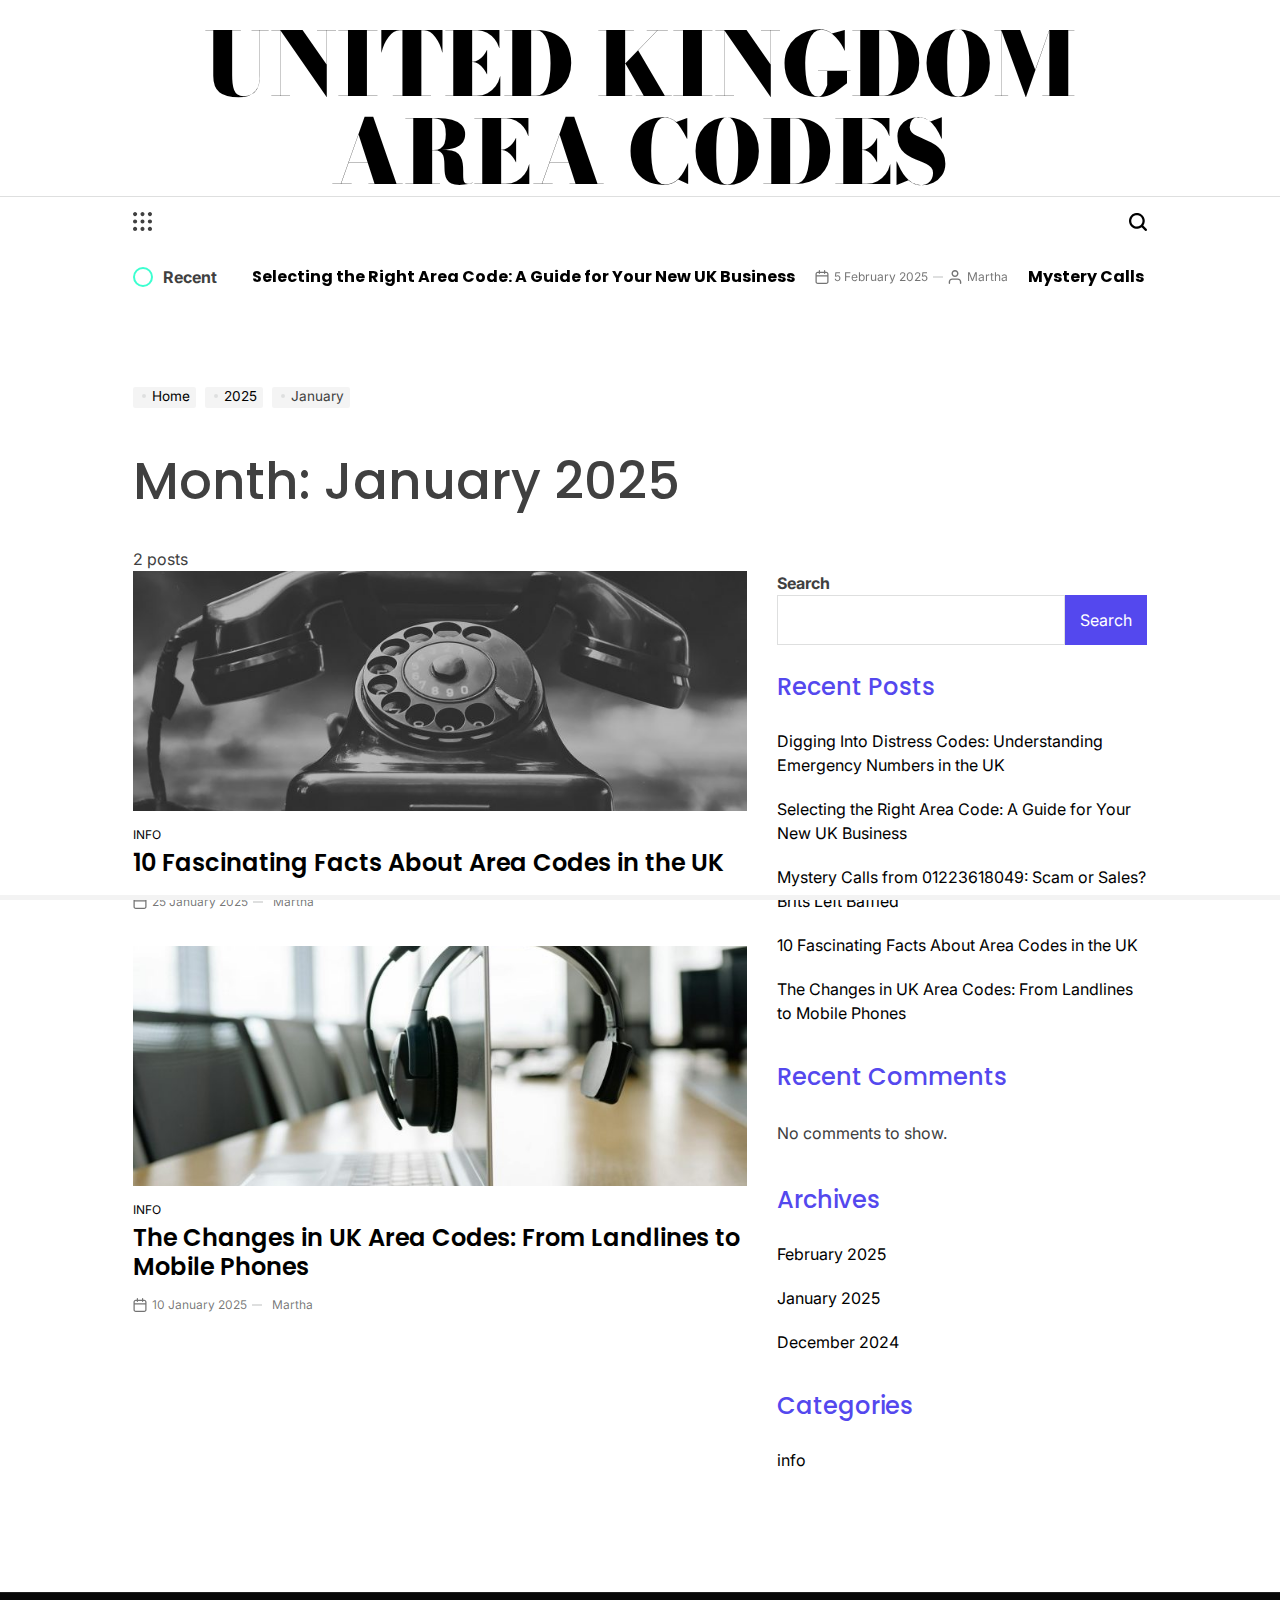
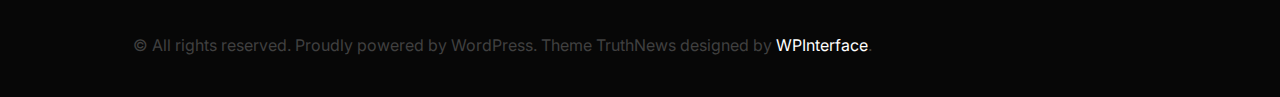
<file: 2025/01/index.html>
<!DOCTYPE html>
<html lang="en-GB">
    <head>
        <meta charset="UTF-8">
        <meta name="viewport" content="width=device-width, initial-scale=1">
        <link rel="profile" href="https://gmpg.org/xfn/11">
        <title>January 2025 &#8211; United Kingdom Area codes</title>
<meta name="robots" content="max-image-preview:large">
	<style>img:is([sizes="auto" i], [sizes^="auto," i]) { contain-intrinsic-size: 3000px 1500px }</style>
	<link rel="alternate" type="application/rss+xml" title="United Kingdom Area codes &raquo; Feed" href="/feed/">
<link rel="alternate" type="application/rss+xml" title="United Kingdom Area codes &raquo; Comments Feed" href="/comments/feed/">
<script>
window._wpemojiSettings = {"baseUrl":"https:\/\/s.w.org\/images\/core\/emoji\/15.0.3\/72x72\/","ext":".png","svgUrl":"https:\/\/s.w.org\/images\/core\/emoji\/15.0.3\/svg\/","svgExt":".svg","source":{"concatemoji":"\/wp-includes\/js\/wp-emoji-release.min.js?ver=6.7.2"}};
/*! This file is auto-generated */
!function(i,n){var o,s,e;function c(e){try{var t={supportTests:e,timestamp:(new Date).valueOf()};sessionStorage.setItem(o,JSON.stringify(t))}catch(e){}}function p(e,t,n){e.clearRect(0,0,e.canvas.width,e.canvas.height),e.fillText(t,0,0);var t=new Uint32Array(e.getImageData(0,0,e.canvas.width,e.canvas.height).data),r=(e.clearRect(0,0,e.canvas.width,e.canvas.height),e.fillText(n,0,0),new Uint32Array(e.getImageData(0,0,e.canvas.width,e.canvas.height).data));return t.every(function(e,t){return e===r[t]})}function u(e,t,n){switch(t){case"flag":return n(e,"🏳️‍⚧️","🏳️​⚧️")?!1:!n(e,"🇺🇳","🇺​🇳")&&!n(e,"🏴󠁧󠁢󠁥󠁮󠁧󠁿","🏴​󠁧​󠁢​󠁥​󠁮​󠁧​󠁿");case"emoji":return!n(e,"🐦‍⬛","🐦​⬛")}return!1}function f(e,t,n){var r="undefined"!=typeof WorkerGlobalScope&&self instanceof WorkerGlobalScope?new OffscreenCanvas(300,150):i.createElement("canvas"),a=r.getContext("2d",{willReadFrequently:!0}),o=(a.textBaseline="top",a.font="600 32px Arial",{});return e.forEach(function(e){o[e]=t(a,e,n)}),o}function t(e){var t=i.createElement("script");t.src=e,t.defer=!0,i.head.appendChild(t)}"undefined"!=typeof Promise&&(o="wpEmojiSettingsSupports",s=["flag","emoji"],n.supports={everything:!0,everythingExceptFlag:!0},e=new Promise(function(e){i.addEventListener("DOMContentLoaded",e,{once:!0})}),new Promise(function(t){var n=function(){try{var e=JSON.parse(sessionStorage.getItem(o));if("object"==typeof e&&"number"==typeof e.timestamp&&(new Date).valueOf()<e.timestamp+604800&&"object"==typeof e.supportTests)return e.supportTests}catch(e){}return null}();if(!n){if("undefined"!=typeof Worker&&"undefined"!=typeof OffscreenCanvas&&"undefined"!=typeof URL&&URL.createObjectURL&&"undefined"!=typeof Blob)try{var e="postMessage("+f.toString()+"("+[JSON.stringify(s),u.toString(),p.toString()].join(",")+"));",r=new Blob([e],{type:"text/javascript"}),a=new Worker(URL.createObjectURL(r),{name:"wpTestEmojiSupports"});return void(a.onmessage=function(e){c(n=e.data),a.terminate(),t(n)})}catch(e){}c(n=f(s,u,p))}t(n)}).then(function(e){for(var t in e)n.supports[t]=e[t],n.supports.everything=n.supports.everything&&n.supports[t],"flag"!==t&&(n.supports.everythingExceptFlag=n.supports.everythingExceptFlag&&n.supports[t]);n.supports.everythingExceptFlag=n.supports.everythingExceptFlag&&!n.supports.flag,n.DOMReady=!1,n.readyCallback=function(){n.DOMReady=!0}}).then(function(){return e}).then(function(){var e;n.supports.everything||(n.readyCallback(),(e=n.source||{}).concatemoji?t(e.concatemoji):e.wpemoji&&e.twemoji&&(t(e.twemoji),t(e.wpemoji)))}))}((window,document),window._wpemojiSettings);
</script>
<style id="wp-emoji-styles-inline-css">img.wp-smiley, img.emoji {
		display: inline !important;
		border: none !important;
		box-shadow: none !important;
		height: 1em !important;
		width: 1em !important;
		margin: 0 0.07em !important;
		vertical-align: -0.1em !important;
		background: none !important;
		padding: 0 !important;
	}</style>
<link rel="stylesheet" id="wp-block-library-css" href="/wp-includes/css/dist/block-library/style.min.css?ver=6.7.2" media="all">
<style id="wp-block-library-theme-inline-css">.wp-block-audio :where(figcaption){color:#555;font-size:13px;text-align:center}.is-dark-theme .wp-block-audio :where(figcaption){color:#ffffffa6}.wp-block-audio{margin:0 0 1em}.wp-block-code{border:1px solid #ccc;border-radius:4px;font-family:Menlo,Consolas,monaco,monospace;padding:.8em 1em}.wp-block-embed :where(figcaption){color:#555;font-size:13px;text-align:center}.is-dark-theme .wp-block-embed :where(figcaption){color:#ffffffa6}.wp-block-embed{margin:0 0 1em}.blocks-gallery-caption{color:#555;font-size:13px;text-align:center}.is-dark-theme .blocks-gallery-caption{color:#ffffffa6}:root :where(.wp-block-image figcaption){color:#555;font-size:13px;text-align:center}.is-dark-theme :root :where(.wp-block-image figcaption){color:#ffffffa6}.wp-block-image{margin:0 0 1em}.wp-block-pullquote{border-bottom:4px solid;border-top:4px solid;color:currentColor;margin-bottom:1.75em}.wp-block-pullquote cite,.wp-block-pullquote footer,.wp-block-pullquote__citation{color:currentColor;font-size:.8125em;font-style:normal;text-transform:uppercase}.wp-block-quote{border-left:.25em solid;margin:0 0 1.75em;padding-left:1em}.wp-block-quote cite,.wp-block-quote footer{color:currentColor;font-size:.8125em;font-style:normal;position:relative}.wp-block-quote:where(.has-text-align-right){border-left:none;border-right:.25em solid;padding-left:0;padding-right:1em}.wp-block-quote:where(.has-text-align-center){border:none;padding-left:0}.wp-block-quote.is-large,.wp-block-quote.is-style-large,.wp-block-quote:where(.is-style-plain){border:none}.wp-block-search .wp-block-search__label{font-weight:700}.wp-block-search__button{border:1px solid #ccc;padding:.375em .625em}:where(.wp-block-group.has-background){padding:1.25em 2.375em}.wp-block-separator.has-css-opacity{opacity:.4}.wp-block-separator{border:none;border-bottom:2px solid;margin-left:auto;margin-right:auto}.wp-block-separator.has-alpha-channel-opacity{opacity:1}.wp-block-separator:not(.is-style-wide):not(.is-style-dots){width:100px}.wp-block-separator.has-background:not(.is-style-dots){border-bottom:none;height:1px}.wp-block-separator.has-background:not(.is-style-wide):not(.is-style-dots){height:2px}.wp-block-table{margin:0 0 1em}.wp-block-table td,.wp-block-table th{word-break:normal}.wp-block-table :where(figcaption){color:#555;font-size:13px;text-align:center}.is-dark-theme .wp-block-table :where(figcaption){color:#ffffffa6}.wp-block-video :where(figcaption){color:#555;font-size:13px;text-align:center}.is-dark-theme .wp-block-video :where(figcaption){color:#ffffffa6}.wp-block-video{margin:0 0 1em}:root :where(.wp-block-template-part.has-background){margin-bottom:0;margin-top:0;padding:1.25em 2.375em}</style>
<style id="classic-theme-styles-inline-css">/*! This file is auto-generated */
.wp-block-button__link{color:#fff;background-color:#32373c;border-radius:9999px;box-shadow:none;text-decoration:none;padding:calc(.667em + 2px) calc(1.333em + 2px);font-size:1.125em}.wp-block-file__button{background:#32373c;color:#fff;text-decoration:none}</style>
<style id="global-styles-inline-css">:root{--wp--preset--aspect-ratio--square: 1;--wp--preset--aspect-ratio--4-3: 4/3;--wp--preset--aspect-ratio--3-4: 3/4;--wp--preset--aspect-ratio--3-2: 3/2;--wp--preset--aspect-ratio--2-3: 2/3;--wp--preset--aspect-ratio--16-9: 16/9;--wp--preset--aspect-ratio--9-16: 9/16;--wp--preset--color--black: #000000;--wp--preset--color--cyan-bluish-gray: #abb8c3;--wp--preset--color--white: #ffffff;--wp--preset--color--pale-pink: #f78da7;--wp--preset--color--vivid-red: #cf2e2e;--wp--preset--color--luminous-vivid-orange: #ff6900;--wp--preset--color--luminous-vivid-amber: #fcb900;--wp--preset--color--light-green-cyan: #7bdcb5;--wp--preset--color--vivid-green-cyan: #00d084;--wp--preset--color--pale-cyan-blue: #8ed1fc;--wp--preset--color--vivid-cyan-blue: #0693e3;--wp--preset--color--vivid-purple: #9b51e0;--wp--preset--gradient--vivid-cyan-blue-to-vivid-purple: linear-gradient(135deg,rgba(6,147,227,1) 0%,rgb(155,81,224) 100%);--wp--preset--gradient--light-green-cyan-to-vivid-green-cyan: linear-gradient(135deg,rgb(122,220,180) 0%,rgb(0,208,130) 100%);--wp--preset--gradient--luminous-vivid-amber-to-luminous-vivid-orange: linear-gradient(135deg,rgba(252,185,0,1) 0%,rgba(255,105,0,1) 100%);--wp--preset--gradient--luminous-vivid-orange-to-vivid-red: linear-gradient(135deg,rgba(255,105,0,1) 0%,rgb(207,46,46) 100%);--wp--preset--gradient--very-light-gray-to-cyan-bluish-gray: linear-gradient(135deg,rgb(238,238,238) 0%,rgb(169,184,195) 100%);--wp--preset--gradient--cool-to-warm-spectrum: linear-gradient(135deg,rgb(74,234,220) 0%,rgb(151,120,209) 20%,rgb(207,42,186) 40%,rgb(238,44,130) 60%,rgb(251,105,98) 80%,rgb(254,248,76) 100%);--wp--preset--gradient--blush-light-purple: linear-gradient(135deg,rgb(255,206,236) 0%,rgb(152,150,240) 100%);--wp--preset--gradient--blush-bordeaux: linear-gradient(135deg,rgb(254,205,165) 0%,rgb(254,45,45) 50%,rgb(107,0,62) 100%);--wp--preset--gradient--luminous-dusk: linear-gradient(135deg,rgb(255,203,112) 0%,rgb(199,81,192) 50%,rgb(65,88,208) 100%);--wp--preset--gradient--pale-ocean: linear-gradient(135deg,rgb(255,245,203) 0%,rgb(182,227,212) 50%,rgb(51,167,181) 100%);--wp--preset--gradient--electric-grass: linear-gradient(135deg,rgb(202,248,128) 0%,rgb(113,206,126) 100%);--wp--preset--gradient--midnight: linear-gradient(135deg,rgb(2,3,129) 0%,rgb(40,116,252) 100%);--wp--preset--font-size--small: 13px;--wp--preset--font-size--medium: 20px;--wp--preset--font-size--large: 36px;--wp--preset--font-size--x-large: 42px;--wp--preset--spacing--20: 0.44rem;--wp--preset--spacing--30: 0.67rem;--wp--preset--spacing--40: 1rem;--wp--preset--spacing--50: 1.5rem;--wp--preset--spacing--60: 2.25rem;--wp--preset--spacing--70: 3.38rem;--wp--preset--spacing--80: 5.06rem;--wp--preset--shadow--natural: 6px 6px 9px rgba(0, 0, 0, 0.2);--wp--preset--shadow--deep: 12px 12px 50px rgba(0, 0, 0, 0.4);--wp--preset--shadow--sharp: 6px 6px 0px rgba(0, 0, 0, 0.2);--wp--preset--shadow--outlined: 6px 6px 0px -3px rgba(255, 255, 255, 1), 6px 6px rgba(0, 0, 0, 1);--wp--preset--shadow--crisp: 6px 6px 0px rgba(0, 0, 0, 1);}:where(.is-layout-flex){gap: 0.5em;}:where(.is-layout-grid){gap: 0.5em;}body .is-layout-flex{display: flex;}.is-layout-flex{flex-wrap: wrap;align-items: center;}.is-layout-flex > :is(*, div){margin: 0;}body .is-layout-grid{display: grid;}.is-layout-grid > :is(*, div){margin: 0;}:where(.wp-block-columns.is-layout-flex){gap: 2em;}:where(.wp-block-columns.is-layout-grid){gap: 2em;}:where(.wp-block-post-template.is-layout-flex){gap: 1.25em;}:where(.wp-block-post-template.is-layout-grid){gap: 1.25em;}.has-black-color{color: var(--wp--preset--color--black) !important;}.has-cyan-bluish-gray-color{color: var(--wp--preset--color--cyan-bluish-gray) !important;}.has-white-color{color: var(--wp--preset--color--white) !important;}.has-pale-pink-color{color: var(--wp--preset--color--pale-pink) !important;}.has-vivid-red-color{color: var(--wp--preset--color--vivid-red) !important;}.has-luminous-vivid-orange-color{color: var(--wp--preset--color--luminous-vivid-orange) !important;}.has-luminous-vivid-amber-color{color: var(--wp--preset--color--luminous-vivid-amber) !important;}.has-light-green-cyan-color{color: var(--wp--preset--color--light-green-cyan) !important;}.has-vivid-green-cyan-color{color: var(--wp--preset--color--vivid-green-cyan) !important;}.has-pale-cyan-blue-color{color: var(--wp--preset--color--pale-cyan-blue) !important;}.has-vivid-cyan-blue-color{color: var(--wp--preset--color--vivid-cyan-blue) !important;}.has-vivid-purple-color{color: var(--wp--preset--color--vivid-purple) !important;}.has-black-background-color{background-color: var(--wp--preset--color--black) !important;}.has-cyan-bluish-gray-background-color{background-color: var(--wp--preset--color--cyan-bluish-gray) !important;}.has-white-background-color{background-color: var(--wp--preset--color--white) !important;}.has-pale-pink-background-color{background-color: var(--wp--preset--color--pale-pink) !important;}.has-vivid-red-background-color{background-color: var(--wp--preset--color--vivid-red) !important;}.has-luminous-vivid-orange-background-color{background-color: var(--wp--preset--color--luminous-vivid-orange) !important;}.has-luminous-vivid-amber-background-color{background-color: var(--wp--preset--color--luminous-vivid-amber) !important;}.has-light-green-cyan-background-color{background-color: var(--wp--preset--color--light-green-cyan) !important;}.has-vivid-green-cyan-background-color{background-color: var(--wp--preset--color--vivid-green-cyan) !important;}.has-pale-cyan-blue-background-color{background-color: var(--wp--preset--color--pale-cyan-blue) !important;}.has-vivid-cyan-blue-background-color{background-color: var(--wp--preset--color--vivid-cyan-blue) !important;}.has-vivid-purple-background-color{background-color: var(--wp--preset--color--vivid-purple) !important;}.has-black-border-color{border-color: var(--wp--preset--color--black) !important;}.has-cyan-bluish-gray-border-color{border-color: var(--wp--preset--color--cyan-bluish-gray) !important;}.has-white-border-color{border-color: var(--wp--preset--color--white) !important;}.has-pale-pink-border-color{border-color: var(--wp--preset--color--pale-pink) !important;}.has-vivid-red-border-color{border-color: var(--wp--preset--color--vivid-red) !important;}.has-luminous-vivid-orange-border-color{border-color: var(--wp--preset--color--luminous-vivid-orange) !important;}.has-luminous-vivid-amber-border-color{border-color: var(--wp--preset--color--luminous-vivid-amber) !important;}.has-light-green-cyan-border-color{border-color: var(--wp--preset--color--light-green-cyan) !important;}.has-vivid-green-cyan-border-color{border-color: var(--wp--preset--color--vivid-green-cyan) !important;}.has-pale-cyan-blue-border-color{border-color: var(--wp--preset--color--pale-cyan-blue) !important;}.has-vivid-cyan-blue-border-color{border-color: var(--wp--preset--color--vivid-cyan-blue) !important;}.has-vivid-purple-border-color{border-color: var(--wp--preset--color--vivid-purple) !important;}.has-vivid-cyan-blue-to-vivid-purple-gradient-background{background: var(--wp--preset--gradient--vivid-cyan-blue-to-vivid-purple) !important;}.has-light-green-cyan-to-vivid-green-cyan-gradient-background{background: var(--wp--preset--gradient--light-green-cyan-to-vivid-green-cyan) !important;}.has-luminous-vivid-amber-to-luminous-vivid-orange-gradient-background{background: var(--wp--preset--gradient--luminous-vivid-amber-to-luminous-vivid-orange) !important;}.has-luminous-vivid-orange-to-vivid-red-gradient-background{background: var(--wp--preset--gradient--luminous-vivid-orange-to-vivid-red) !important;}.has-very-light-gray-to-cyan-bluish-gray-gradient-background{background: var(--wp--preset--gradient--very-light-gray-to-cyan-bluish-gray) !important;}.has-cool-to-warm-spectrum-gradient-background{background: var(--wp--preset--gradient--cool-to-warm-spectrum) !important;}.has-blush-light-purple-gradient-background{background: var(--wp--preset--gradient--blush-light-purple) !important;}.has-blush-bordeaux-gradient-background{background: var(--wp--preset--gradient--blush-bordeaux) !important;}.has-luminous-dusk-gradient-background{background: var(--wp--preset--gradient--luminous-dusk) !important;}.has-pale-ocean-gradient-background{background: var(--wp--preset--gradient--pale-ocean) !important;}.has-electric-grass-gradient-background{background: var(--wp--preset--gradient--electric-grass) !important;}.has-midnight-gradient-background{background: var(--wp--preset--gradient--midnight) !important;}.has-small-font-size{font-size: var(--wp--preset--font-size--small) !important;}.has-medium-font-size{font-size: var(--wp--preset--font-size--medium) !important;}.has-large-font-size{font-size: var(--wp--preset--font-size--large) !important;}.has-x-large-font-size{font-size: var(--wp--preset--font-size--x-large) !important;}
:where(.wp-block-post-template.is-layout-flex){gap: 1.25em;}:where(.wp-block-post-template.is-layout-grid){gap: 1.25em;}
:where(.wp-block-columns.is-layout-flex){gap: 2em;}:where(.wp-block-columns.is-layout-grid){gap: 2em;}
:root :where(.wp-block-pullquote){font-size: 1.5em;line-height: 1.6;}</style>
<link rel="stylesheet" id="truthnews-load-google-fonts-css" href="/wp-content/fonts/650d058ffad760167dd880e4d56ff318.css?ver=1.0.0" media="all">
<link rel="stylesheet" id="swiper-css" href="/wp-content/themes/truthnews/assets/css/swiper-bundle.min.css?ver=6.7.2" media="all">
<link rel="stylesheet" id="truthnews-style-css" href="/wp-content/themes/truthnews/style.css?ver=1.0.0" media="all">
<style id="truthnews-style-inline-css"></style>
<link rel="stylesheet" id="truthnews-preloader-css" href="/wp-content/themes/truthnews/assets/css/preloader-style-1.css?ver=6.7.2" media="all">
<link rel="https://api.w.org/" href="/wp-json/">
<link rel="EditURI" type="application/rsd+xml" title="RSD" href="/xmlrpc.php?rsd">
<meta name="generator" content="WordPress 6.7.2">
<link rel="icon" href="/wp-content/uploads/2025/02/cropped-699122-32x32.jpeg" sizes="32x32">
<link rel="icon" href="/wp-content/uploads/2025/02/cropped-699122-192x192.jpeg" sizes="192x192">
<link rel="apple-touch-icon" href="/wp-content/uploads/2025/02/cropped-699122-180x180.jpeg">
<meta name="msapplication-TileImage" content="/wp-content/uploads/2025/02/cropped-699122-270x270.jpeg">
    </head>
<body class="archive date wp-embed-responsive hfeed has-sidebar right-sidebar has-sticky-sidebar">
<div id="page" class="site">
    <a class="skip-link screen-reader-text" href="#site-content">Skip to content</a>
<div id="wpi-preloader">
    <div class="wpi-preloader-wrapper">
                        <div class="site-preloader site-preloader-1"></div>
                    </div>
</div>

<header id="masthead" class="site-header site-header-3 ">
    <div class="site-header-responsive has-sticky-navigation hide-on-desktop">
    <div class="wrapper header-wrapper">
        <div class="header-components header-components-left">
            <button class="toggle nav-toggle" data-toggle-target=".menu-modal" data-toggle-body-class="showing-menu-modal" aria-expanded="false" data-set-focus=".close-nav-toggle">
                <span class="wpi-menu-icon">
                    <span></span>
                    <span></span>
                </span>
            </button><!-- .nav-toggle -->
        </div>
        <div class="header-components header-components-center">

            <div class="site-branding">
                                    <div class="site-title">
                        <a href="/">United Kingdom Area codes</a>
</div>
                                </div>
<!-- .site-branding -->
        </div>
        <div class="header-components header-components-right">
            <button class="toggle search-toggle" data-toggle-target=".search-modal" data-toggle-body-class="showing-search-modal" data-set-focus=".search-modal .search-field" aria-expanded="false">
                <svg class="svg-icon" aria-hidden="true" role="img" focusable="false" xmlns="http://www.w3.org/2000/svg" width="18" height="18" viewbox="0 0 18 18"><path fill="currentColor" d="M 7.117188 0.0351562 C 5.304688 0.226562 3.722656 0.960938 2.425781 2.203125 C 1.152344 3.421875 0.359375 4.964844 0.0820312 6.753906 C -0.00390625 7.304688 -0.00390625 8.445312 0.0820312 8.992188 C 0.625 12.5 3.265625 15.132812 6.785156 15.667969 C 7.335938 15.753906 8.414062 15.753906 8.964844 15.667969 C 10.148438 15.484375 11.261719 15.066406 12.179688 14.457031 C 12.375 14.328125 12.546875 14.214844 12.566406 14.207031 C 12.578125 14.199219 13.414062 15.007812 14.410156 16.003906 C 15.832031 17.421875 16.261719 17.832031 16.398438 17.898438 C 16.542969 17.964844 16.632812 17.984375 16.875 17.980469 C 17.128906 17.980469 17.203125 17.964844 17.355469 17.882812 C 17.597656 17.757812 17.777344 17.574219 17.890625 17.335938 C 17.964844 17.171875 17.984375 17.089844 17.984375 16.859375 C 17.980469 16.371094 18.011719 16.414062 15.988281 14.363281 L 14.207031 12.5625 L 14.460938 12.175781 C 15.074219 11.242188 15.484375 10.152344 15.667969 8.992188 C 15.753906 8.445312 15.753906 7.304688 15.667969 6.75 C 15.398438 4.976562 14.597656 3.421875 13.324219 2.203125 C 12.144531 1.070312 10.75 0.371094 9.125 0.101562 C 8.644531 0.0195312 7.574219 -0.015625 7.117188 0.0351562 Z M 8.941406 2.355469 C 10.972656 2.753906 12.625 4.226562 13.234375 6.1875 C 13.78125 7.953125 13.453125 9.824219 12.339844 11.285156 C 12.058594 11.65625 11.433594 12.25 11.054688 12.503906 C 9.355469 13.660156 7.1875 13.8125 5.367188 12.898438 C 2.886719 11.652344 1.691406 8.835938 2.515625 6.1875 C 3.132812 4.222656 4.796875 2.730469 6.808594 2.359375 C 7.332031 2.261719 7.398438 2.257812 8.015625 2.265625 C 8.382812 2.277344 8.683594 2.304688 8.941406 2.355469 Z M 8.941406 2.355469 "></path></svg>            </button><!-- .search-toggle -->
        </div>
    </div>
</div>    <div class="site-header-desktop hide-on-tablet hide-on-mobile">
        <div class="header-branding-area">
            <div class="wrapper header-wrapper">
                <div class="header-components header-components-center">
                    
<div class="site-branding">
            <h1 class="site-title">
            <a href="/">United Kingdom Area codes</a>
</h1>
        
    </div>
<!-- .site-branding -->
                </div>
            </div>
        </div>
        <div class="header-navigation-area">
            <div class="wrapper header-wrapper">
                                    <div class="header-components header-components-left">
                        <div class="site-drawer-menu-icon" aria-label="Open menu" tabindex="0">
                            <svg class="svg-icon" aria-hidden="true" role="img" focusable="false" xmlns="http://www.w3.org/2000/svg" width="20" height="20" viewbox="0 0 12 12"><path fill="currentColor" d="M1.2 2.5C.6 2.5 0 1.9 0 1.2 0 .6.6 0 1.2 0c.7 0 1.3.6 1.3 1.2 0 .7-.6 1.3-1.3 1.3zm4.5 0c-.7 0-1.2-.6-1.2-1.3C4.5.6 5 0 5.7 0s1.2.6 1.2 1.2c0 .7-.5 1.3-1.2 1.3zm4.5 0c-.7 0-1.3-.6-1.3-1.3 0-.6.6-1.2 1.3-1.2.7 0 1.2.6 1.2 1.2 0 .7-.5 1.3-1.2 1.3zm-9 4.4C.6 6.9 0 6.4 0 5.7s.6-1.2 1.2-1.2c.7 0 1.3.5 1.3 1.2s-.6 1.2-1.3 1.2zm4.5 0c-.7 0-1.2-.5-1.2-1.2S5 4.5 5.7 4.5s1.2.5 1.2 1.2-.5 1.2-1.2 1.2zm4.5 0c-.7 0-1.3-.5-1.3-1.2s.6-1.2 1.3-1.2c.7 0 1.2.5 1.2 1.2s-.5 1.2-1.2 1.2zm-9 4.5c-.6 0-1.2-.5-1.2-1.2s.6-1.3 1.2-1.3c.7 0 1.3.6 1.3 1.3 0 .7-.6 1.2-1.3 1.2zm4.5 0c-.7 0-1.2-.5-1.2-1.2S5 8.9 5.7 8.9s1.2.6 1.2 1.3c0 .7-.5 1.2-1.2 1.2zm4.5 0c-.7 0-1.3-.5-1.3-1.2s.6-1.3 1.3-1.3c.7 0 1.2.6 1.2 1.3 0 .7-.5 1.2-1.2 1.2z"></path></svg>                        </div>
                    </div>
                                <div class="header-components header-components-center">
                    <div class="header-navigation-wrapper">
                                                    <nav class="primary-menu-wrapper ">
                                <ul class="primary-menu reset-list-style fallback-menu">
                                                                    </ul>
                            </nav>
                                            </div>
<!-- .header-navigation-wrapper -->
                </div>
                <div class="header-components header-components-right">
                        <button class="toggle search-toggle desktop-search-toggle" data-toggle-target=".search-modal" data-toggle-body-class="showing-search-modal" data-set-focus=".search-modal .search-field" aria-expanded="false">
                            <svg class="svg-icon" aria-hidden="true" role="img" focusable="false" xmlns="http://www.w3.org/2000/svg" width="18" height="18" viewbox="0 0 18 18"><path fill="currentColor" d="M 7.117188 0.0351562 C 5.304688 0.226562 3.722656 0.960938 2.425781 2.203125 C 1.152344 3.421875 0.359375 4.964844 0.0820312 6.753906 C -0.00390625 7.304688 -0.00390625 8.445312 0.0820312 8.992188 C 0.625 12.5 3.265625 15.132812 6.785156 15.667969 C 7.335938 15.753906 8.414062 15.753906 8.964844 15.667969 C 10.148438 15.484375 11.261719 15.066406 12.179688 14.457031 C 12.375 14.328125 12.546875 14.214844 12.566406 14.207031 C 12.578125 14.199219 13.414062 15.007812 14.410156 16.003906 C 15.832031 17.421875 16.261719 17.832031 16.398438 17.898438 C 16.542969 17.964844 16.632812 17.984375 16.875 17.980469 C 17.128906 17.980469 17.203125 17.964844 17.355469 17.882812 C 17.597656 17.757812 17.777344 17.574219 17.890625 17.335938 C 17.964844 17.171875 17.984375 17.089844 17.984375 16.859375 C 17.980469 16.371094 18.011719 16.414062 15.988281 14.363281 L 14.207031 12.5625 L 14.460938 12.175781 C 15.074219 11.242188 15.484375 10.152344 15.667969 8.992188 C 15.753906 8.445312 15.753906 7.304688 15.667969 6.75 C 15.398438 4.976562 14.597656 3.421875 13.324219 2.203125 C 12.144531 1.070312 10.75 0.371094 9.125 0.101562 C 8.644531 0.0195312 7.574219 -0.015625 7.117188 0.0351562 Z M 8.941406 2.355469 C 10.972656 2.753906 12.625 4.226562 13.234375 6.1875 C 13.78125 7.953125 13.453125 9.824219 12.339844 11.285156 C 12.058594 11.65625 11.433594 12.25 11.054688 12.503906 C 9.355469 13.660156 7.1875 13.8125 5.367188 12.898438 C 2.886719 11.652344 1.691406 8.835938 2.515625 6.1875 C 3.132812 4.222656 4.796875 2.730469 6.808594 2.359375 C 7.332031 2.261719 7.398438 2.257812 8.015625 2.265625 C 8.382812 2.277344 8.683594 2.304688 8.941406 2.355469 Z M 8.941406 2.355469 "></path></svg>                        </button><!-- .search-toggle -->
                </div>
            </div>
        </div>
    </div>
</header><!-- #masthead -->

<div class="search-modal cover-modal" data-modal-target-string=".search-modal" role="dialog" aria-modal="true" aria-label="Search">
    <div class="search-modal-inner modal-inner">
        <div class="wrapper">
            <div class="search-modal-panel">
                <h2>What are You Looking For?</h2>
                <div class="search-modal-form">
                    <form role="search" aria-label="Search for:" method="get" class="search-form" action="/">
				<label>
					<span class="screen-reader-text">Search for:</span>
					<input type="search" class="search-field" placeholder="Search &hellip;" value="" name="s">
				</label>
				<input type="submit" class="search-submit" value="Search">
			</form>                </div>

                            <div class="search-modal-articles">
                                    <h2>
                        Trending News                    </h2>
                                <div class="wpi-search-articles">
                                            <article id="search-articles-20" class="wpi-post wpi-post-default post-20 post type-post status-publish format-standard has-post-thumbnail hentry category-info">
                                                            <div class="entry-image entry-image-medium image-hover-effect hover-effect-shine">
                                    <a class="post-thumbnail" href="/digging-into-distress-codes-understanding-emergency-numbers-in-the-uk/" aria-hidden="true" tabindex="-1">
                                        <img width="300" height="170" src="/wp-content/uploads/2025/02/s6vv9u2qzyc-300x170.jpg" class="attachment-medium size-medium wp-post-image" alt="Digging Into Distress Codes: Understanding Emergency Numbers in the UK" decoding="async" fetchpriority="high" srcset="/wp-content/uploads/2025/02/s6vv9u2qzyc-300x170.jpg 300w, /wp-content/uploads/2025/02/s6vv9u2qzyc-1024x580.jpg 1024w, /wp-content/uploads/2025/02/s6vv9u2qzyc-768x435.jpg 768w, /wp-content/uploads/2025/02/s6vv9u2qzyc-1536x870.jpg 1536w, /wp-content/uploads/2025/02/s6vv9u2qzyc.jpg 1600w" sizes="(max-width: 300px) 100vw, 300px">                                    </a>
                                </div>
                                                        <div class="entry-details">
                                                                <h3 class="entry-title entry-title-small">
                                    <a href="/digging-into-distress-codes-understanding-emergency-numbers-in-the-uk/">Digging Into Distress Codes: Understanding Emergency Numbers in the UK</a>
                                </h3>
                                <div class="entry-meta-wrapper">
                                            <div class="entry-meta entry-date posted-on">
                            <span class="screen-reader-text">on</span>
            <svg class="svg-icon" aria-hidden="true" role="img" focusable="false" xmlns="http://www.w3.org/2000/svg" width="18" height="19" viewbox="0 0 18 19"><path fill="currentColor" d="M4.60069444,4.09375 L3.25,4.09375 C2.47334957,4.09375 1.84375,4.72334957 1.84375,5.5 L1.84375,7.26736111 L16.15625,7.26736111 L16.15625,5.5 C16.15625,4.72334957 15.5266504,4.09375 14.75,4.09375 L13.3993056,4.09375 L13.3993056,4.55555556 C13.3993056,5.02154581 13.0215458,5.39930556 12.5555556,5.39930556 C12.0895653,5.39930556 11.7118056,5.02154581 11.7118056,4.55555556 L11.7118056,4.09375 L6.28819444,4.09375 L6.28819444,4.55555556 C6.28819444,5.02154581 5.9104347,5.39930556 5.44444444,5.39930556 C4.97845419,5.39930556 4.60069444,5.02154581 4.60069444,4.55555556 L4.60069444,4.09375 Z M6.28819444,2.40625 L11.7118056,2.40625 L11.7118056,1 C11.7118056,0.534009742 12.0895653,0.15625 12.5555556,0.15625 C13.0215458,0.15625 13.3993056,0.534009742 13.3993056,1 L13.3993056,2.40625 L14.75,2.40625 C16.4586309,2.40625 17.84375,3.79136906 17.84375,5.5 L17.84375,15.875 C17.84375,17.5836309 16.4586309,18.96875 14.75,18.96875 L3.25,18.96875 C1.54136906,18.96875 0.15625,17.5836309 0.15625,15.875 L0.15625,5.5 C0.15625,3.79136906 1.54136906,2.40625 3.25,2.40625 L4.60069444,2.40625 L4.60069444,1 C4.60069444,0.534009742 4.97845419,0.15625 5.44444444,0.15625 C5.9104347,0.15625 6.28819444,0.534009742 6.28819444,1 L6.28819444,2.40625 Z M1.84375,8.95486111 L1.84375,15.875 C1.84375,16.6516504 2.47334957,17.28125 3.25,17.28125 L14.75,17.28125 C15.5266504,17.28125 16.15625,16.6516504 16.15625,15.875 L16.15625,8.95486111 L1.84375,8.95486111 Z"></path></svg><a href="/digging-into-distress-codes-understanding-emergency-numbers-in-the-uk/" rel="bookmark"><time class="entry-date published" datetime="2025-02-21T10:33:27+00:00">21 February 2025</time><time class="updated" datetime="2025-02-22T10:34:03+00:00">22 February 2025</time></a>        </div>
                                                                                    <div class="entry-meta-separator"></div>
                                                                                <div class="entry-meta entry-author posted-by">
                            <span class="screen-reader-text">Posted by</span>
            <svg class="svg-icon" aria-hidden="true" role="img" focusable="false" xmlns="http://www.w3.org/2000/svg" width="18" height="20" viewbox="0 0 18 20"><path fill="currentColor" d="M18,19 C18,19.5522847 17.5522847,20 17,20 C16.4477153,20 16,19.5522847 16,19 L16,17 C16,15.3431458 14.6568542,14 13,14 L5,14 C3.34314575,14 2,15.3431458 2,17 L2,19 C2,19.5522847 1.55228475,20 1,20 C0.44771525,20 0,19.5522847 0,19 L0,17 C0,14.2385763 2.23857625,12 5,12 L13,12 C15.7614237,12 18,14.2385763 18,17 L18,19 Z M9,10 C6.23857625,10 4,7.76142375 4,5 C4,2.23857625 6.23857625,0 9,0 C11.7614237,0 14,2.23857625 14,5 C14,7.76142375 11.7614237,10 9,10 Z M9,8 C10.6568542,8 12,6.65685425 12,5 C12,3.34314575 10.6568542,2 9,2 C7.34314575,2 6,3.34314575 6,5 C6,6.65685425 7.34314575,8 9,8 Z"></path></svg><a href="/author/admin/" class="text-decoration-reset">Martha</a>        </div>
                                        </div>
                            </div>
                        </article>
                                            <article id="search-articles-23" class="wpi-post wpi-post-default post-23 post type-post status-publish format-standard has-post-thumbnail hentry category-info">
                                                            <div class="entry-image entry-image-medium image-hover-effect hover-effect-shine">
                                    <a class="post-thumbnail" href="/selecting-the-right-area-code-a-guide-for-your-new-uk-business/" aria-hidden="true" tabindex="-1">
                                        <img width="300" height="200" src="/wp-content/uploads/2025/02/19506332-300x200.jpeg" class="attachment-medium size-medium wp-post-image" alt="Selecting the Right Area Code: A Guide for Your New UK Business" decoding="async" srcset="/wp-content/uploads/2025/02/19506332-300x200.jpeg 300w, /wp-content/uploads/2025/02/19506332-1024x682.jpeg 1024w, /wp-content/uploads/2025/02/19506332-768x511.jpeg 768w, /wp-content/uploads/2025/02/19506332-1536x1022.jpeg 1536w, /wp-content/uploads/2025/02/19506332.jpeg 1600w" sizes="(max-width: 300px) 100vw, 300px">                                    </a>
                                </div>
                                                        <div class="entry-details">
                                                                <h3 class="entry-title entry-title-small">
                                    <a href="/selecting-the-right-area-code-a-guide-for-your-new-uk-business/">Selecting the Right Area Code: A Guide for Your New UK Business</a>
                                </h3>
                                <div class="entry-meta-wrapper">
                                            <div class="entry-meta entry-date posted-on">
                            <span class="screen-reader-text">on</span>
            <svg class="svg-icon" aria-hidden="true" role="img" focusable="false" xmlns="http://www.w3.org/2000/svg" width="18" height="19" viewbox="0 0 18 19"><path fill="currentColor" d="M4.60069444,4.09375 L3.25,4.09375 C2.47334957,4.09375 1.84375,4.72334957 1.84375,5.5 L1.84375,7.26736111 L16.15625,7.26736111 L16.15625,5.5 C16.15625,4.72334957 15.5266504,4.09375 14.75,4.09375 L13.3993056,4.09375 L13.3993056,4.55555556 C13.3993056,5.02154581 13.0215458,5.39930556 12.5555556,5.39930556 C12.0895653,5.39930556 11.7118056,5.02154581 11.7118056,4.55555556 L11.7118056,4.09375 L6.28819444,4.09375 L6.28819444,4.55555556 C6.28819444,5.02154581 5.9104347,5.39930556 5.44444444,5.39930556 C4.97845419,5.39930556 4.60069444,5.02154581 4.60069444,4.55555556 L4.60069444,4.09375 Z M6.28819444,2.40625 L11.7118056,2.40625 L11.7118056,1 C11.7118056,0.534009742 12.0895653,0.15625 12.5555556,0.15625 C13.0215458,0.15625 13.3993056,0.534009742 13.3993056,1 L13.3993056,2.40625 L14.75,2.40625 C16.4586309,2.40625 17.84375,3.79136906 17.84375,5.5 L17.84375,15.875 C17.84375,17.5836309 16.4586309,18.96875 14.75,18.96875 L3.25,18.96875 C1.54136906,18.96875 0.15625,17.5836309 0.15625,15.875 L0.15625,5.5 C0.15625,3.79136906 1.54136906,2.40625 3.25,2.40625 L4.60069444,2.40625 L4.60069444,1 C4.60069444,0.534009742 4.97845419,0.15625 5.44444444,0.15625 C5.9104347,0.15625 6.28819444,0.534009742 6.28819444,1 L6.28819444,2.40625 Z M1.84375,8.95486111 L1.84375,15.875 C1.84375,16.6516504 2.47334957,17.28125 3.25,17.28125 L14.75,17.28125 C15.5266504,17.28125 16.15625,16.6516504 16.15625,15.875 L16.15625,8.95486111 L1.84375,8.95486111 Z"></path></svg><a href="/selecting-the-right-area-code-a-guide-for-your-new-uk-business/" rel="bookmark"><time class="entry-date published" datetime="2025-02-05T10:35:16+00:00">5 February 2025</time><time class="updated" datetime="2025-02-22T10:36:01+00:00">22 February 2025</time></a>        </div>
                                                                                    <div class="entry-meta-separator"></div>
                                                                                <div class="entry-meta entry-author posted-by">
                            <span class="screen-reader-text">Posted by</span>
            <svg class="svg-icon" aria-hidden="true" role="img" focusable="false" xmlns="http://www.w3.org/2000/svg" width="18" height="20" viewbox="0 0 18 20"><path fill="currentColor" d="M18,19 C18,19.5522847 17.5522847,20 17,20 C16.4477153,20 16,19.5522847 16,19 L16,17 C16,15.3431458 14.6568542,14 13,14 L5,14 C3.34314575,14 2,15.3431458 2,17 L2,19 C2,19.5522847 1.55228475,20 1,20 C0.44771525,20 0,19.5522847 0,19 L0,17 C0,14.2385763 2.23857625,12 5,12 L13,12 C15.7614237,12 18,14.2385763 18,17 L18,19 Z M9,10 C6.23857625,10 4,7.76142375 4,5 C4,2.23857625 6.23857625,0 9,0 C11.7614237,0 14,2.23857625 14,5 C14,7.76142375 11.7614237,10 9,10 Z M9,8 C10.6568542,8 12,6.65685425 12,5 C12,3.34314575 10.6568542,2 9,2 C7.34314575,2 6,3.34314575 6,5 C6,6.65685425 7.34314575,8 9,8 Z"></path></svg><a href="/author/admin/" class="text-decoration-reset">Martha</a>        </div>
                                        </div>
                            </div>
                        </article>
                                            <article id="search-articles-29" class="wpi-post wpi-post-default post-29 post type-post status-publish format-standard has-post-thumbnail hentry category-info">
                                                            <div class="entry-image entry-image-medium image-hover-effect hover-effect-shine">
                                    <a class="post-thumbnail" href="/mystery-calls-from-01223618049-scam-or-sales-brits-left-baffled/" aria-hidden="true" tabindex="-1">
                                        <img width="300" height="214" src="/wp-content/uploads/2025/02/uwnh5jsrdr4-300x214.jpg" class="attachment-medium size-medium wp-post-image" alt="Mystery Calls from 01223618049: Scam or Sales? Brits Left Baffled" decoding="async" srcset="/wp-content/uploads/2025/02/uwnh5jsrdr4-300x214.jpg 300w, /wp-content/uploads/2025/02/uwnh5jsrdr4-1024x732.jpg 1024w, /wp-content/uploads/2025/02/uwnh5jsrdr4-768x549.jpg 768w, /wp-content/uploads/2025/02/uwnh5jsrdr4-1536x1097.jpg 1536w, /wp-content/uploads/2025/02/uwnh5jsrdr4.jpg 1600w" sizes="(max-width: 300px) 100vw, 300px">                                    </a>
                                </div>
                                                        <div class="entry-details">
                                                                <h3 class="entry-title entry-title-small">
                                    <a href="/mystery-calls-from-01223618049-scam-or-sales-brits-left-baffled/">Mystery Calls from 01223618049: Scam or Sales? Brits Left Baffled</a>
                                </h3>
                                <div class="entry-meta-wrapper">
                                            <div class="entry-meta entry-date posted-on">
                            <span class="screen-reader-text">on</span>
            <svg class="svg-icon" aria-hidden="true" role="img" focusable="false" xmlns="http://www.w3.org/2000/svg" width="18" height="19" viewbox="0 0 18 19"><path fill="currentColor" d="M4.60069444,4.09375 L3.25,4.09375 C2.47334957,4.09375 1.84375,4.72334957 1.84375,5.5 L1.84375,7.26736111 L16.15625,7.26736111 L16.15625,5.5 C16.15625,4.72334957 15.5266504,4.09375 14.75,4.09375 L13.3993056,4.09375 L13.3993056,4.55555556 C13.3993056,5.02154581 13.0215458,5.39930556 12.5555556,5.39930556 C12.0895653,5.39930556 11.7118056,5.02154581 11.7118056,4.55555556 L11.7118056,4.09375 L6.28819444,4.09375 L6.28819444,4.55555556 C6.28819444,5.02154581 5.9104347,5.39930556 5.44444444,5.39930556 C4.97845419,5.39930556 4.60069444,5.02154581 4.60069444,4.55555556 L4.60069444,4.09375 Z M6.28819444,2.40625 L11.7118056,2.40625 L11.7118056,1 C11.7118056,0.534009742 12.0895653,0.15625 12.5555556,0.15625 C13.0215458,0.15625 13.3993056,0.534009742 13.3993056,1 L13.3993056,2.40625 L14.75,2.40625 C16.4586309,2.40625 17.84375,3.79136906 17.84375,5.5 L17.84375,15.875 C17.84375,17.5836309 16.4586309,18.96875 14.75,18.96875 L3.25,18.96875 C1.54136906,18.96875 0.15625,17.5836309 0.15625,15.875 L0.15625,5.5 C0.15625,3.79136906 1.54136906,2.40625 3.25,2.40625 L4.60069444,2.40625 L4.60069444,1 C4.60069444,0.534009742 4.97845419,0.15625 5.44444444,0.15625 C5.9104347,0.15625 6.28819444,0.534009742 6.28819444,1 L6.28819444,2.40625 Z M1.84375,8.95486111 L1.84375,15.875 C1.84375,16.6516504 2.47334957,17.28125 3.25,17.28125 L14.75,17.28125 C15.5266504,17.28125 16.15625,16.6516504 16.15625,15.875 L16.15625,8.95486111 L1.84375,8.95486111 Z"></path></svg><a href="/mystery-calls-from-01223618049-scam-or-sales-brits-left-baffled/" rel="bookmark"><time class="entry-date published" datetime="2025-02-01T10:39:13+00:00">1 February 2025</time><time class="updated" datetime="2025-02-22T10:42:18+00:00">22 February 2025</time></a>        </div>
                                                                                    <div class="entry-meta-separator"></div>
                                                                                <div class="entry-meta entry-author posted-by">
                            <span class="screen-reader-text">Posted by</span>
            <svg class="svg-icon" aria-hidden="true" role="img" focusable="false" xmlns="http://www.w3.org/2000/svg" width="18" height="20" viewbox="0 0 18 20"><path fill="currentColor" d="M18,19 C18,19.5522847 17.5522847,20 17,20 C16.4477153,20 16,19.5522847 16,19 L16,17 C16,15.3431458 14.6568542,14 13,14 L5,14 C3.34314575,14 2,15.3431458 2,17 L2,19 C2,19.5522847 1.55228475,20 1,20 C0.44771525,20 0,19.5522847 0,19 L0,17 C0,14.2385763 2.23857625,12 5,12 L13,12 C15.7614237,12 18,14.2385763 18,17 L18,19 Z M9,10 C6.23857625,10 4,7.76142375 4,5 C4,2.23857625 6.23857625,0 9,0 C11.7614237,0 14,2.23857625 14,5 C14,7.76142375 11.7614237,10 9,10 Z M9,8 C10.6568542,8 12,6.65685425 12,5 C12,3.34314575 10.6568542,2 9,2 C7.34314575,2 6,3.34314575 6,5 C6,6.65685425 7.34314575,8 9,8 Z"></path></svg><a href="/author/admin/" class="text-decoration-reset">Martha</a>        </div>
                                        </div>
                            </div>
                        </article>
                                            <article id="search-articles-26" class="wpi-post wpi-post-default post-26 post type-post status-publish format-standard has-post-thumbnail hentry category-info">
                                                            <div class="entry-image entry-image-medium image-hover-effect hover-effect-shine">
                                    <a class="post-thumbnail" href="/10-fascinating-facts-about-area-codes-in-the-uk/" aria-hidden="true" tabindex="-1">
                                        <img width="300" height="200" src="/wp-content/uploads/2025/02/3594206-300x200.jpg" class="attachment-medium size-medium wp-post-image" alt="10 Fascinating Facts About Area Codes in the UK" decoding="async" srcset="/wp-content/uploads/2025/02/3594206-300x200.jpg 300w, /wp-content/uploads/2025/02/3594206-1024x682.jpg 1024w, /wp-content/uploads/2025/02/3594206-768x512.jpg 768w, /wp-content/uploads/2025/02/3594206.jpg 1280w" sizes="(max-width: 300px) 100vw, 300px">                                    </a>
                                </div>
                                                        <div class="entry-details">
                                                                <h3 class="entry-title entry-title-small">
                                    <a href="/10-fascinating-facts-about-area-codes-in-the-uk/">10 Fascinating Facts About Area Codes in the UK</a>
                                </h3>
                                <div class="entry-meta-wrapper">
                                            <div class="entry-meta entry-date posted-on">
                            <span class="screen-reader-text">on</span>
            <svg class="svg-icon" aria-hidden="true" role="img" focusable="false" xmlns="http://www.w3.org/2000/svg" width="18" height="19" viewbox="0 0 18 19"><path fill="currentColor" d="M4.60069444,4.09375 L3.25,4.09375 C2.47334957,4.09375 1.84375,4.72334957 1.84375,5.5 L1.84375,7.26736111 L16.15625,7.26736111 L16.15625,5.5 C16.15625,4.72334957 15.5266504,4.09375 14.75,4.09375 L13.3993056,4.09375 L13.3993056,4.55555556 C13.3993056,5.02154581 13.0215458,5.39930556 12.5555556,5.39930556 C12.0895653,5.39930556 11.7118056,5.02154581 11.7118056,4.55555556 L11.7118056,4.09375 L6.28819444,4.09375 L6.28819444,4.55555556 C6.28819444,5.02154581 5.9104347,5.39930556 5.44444444,5.39930556 C4.97845419,5.39930556 4.60069444,5.02154581 4.60069444,4.55555556 L4.60069444,4.09375 Z M6.28819444,2.40625 L11.7118056,2.40625 L11.7118056,1 C11.7118056,0.534009742 12.0895653,0.15625 12.5555556,0.15625 C13.0215458,0.15625 13.3993056,0.534009742 13.3993056,1 L13.3993056,2.40625 L14.75,2.40625 C16.4586309,2.40625 17.84375,3.79136906 17.84375,5.5 L17.84375,15.875 C17.84375,17.5836309 16.4586309,18.96875 14.75,18.96875 L3.25,18.96875 C1.54136906,18.96875 0.15625,17.5836309 0.15625,15.875 L0.15625,5.5 C0.15625,3.79136906 1.54136906,2.40625 3.25,2.40625 L4.60069444,2.40625 L4.60069444,1 C4.60069444,0.534009742 4.97845419,0.15625 5.44444444,0.15625 C5.9104347,0.15625 6.28819444,0.534009742 6.28819444,1 L6.28819444,2.40625 Z M1.84375,8.95486111 L1.84375,15.875 C1.84375,16.6516504 2.47334957,17.28125 3.25,17.28125 L14.75,17.28125 C15.5266504,17.28125 16.15625,16.6516504 16.15625,15.875 L16.15625,8.95486111 L1.84375,8.95486111 Z"></path></svg><a href="/10-fascinating-facts-about-area-codes-in-the-uk/" rel="bookmark"><time class="entry-date published" datetime="2025-01-25T10:37:13+00:00">25 January 2025</time><time class="updated" datetime="2025-02-22T10:38:30+00:00">22 February 2025</time></a>        </div>
                                                                                    <div class="entry-meta-separator"></div>
                                                                                <div class="entry-meta entry-author posted-by">
                            <span class="screen-reader-text">Posted by</span>
            <svg class="svg-icon" aria-hidden="true" role="img" focusable="false" xmlns="http://www.w3.org/2000/svg" width="18" height="20" viewbox="0 0 18 20"><path fill="currentColor" d="M18,19 C18,19.5522847 17.5522847,20 17,20 C16.4477153,20 16,19.5522847 16,19 L16,17 C16,15.3431458 14.6568542,14 13,14 L5,14 C3.34314575,14 2,15.3431458 2,17 L2,19 C2,19.5522847 1.55228475,20 1,20 C0.44771525,20 0,19.5522847 0,19 L0,17 C0,14.2385763 2.23857625,12 5,12 L13,12 C15.7614237,12 18,14.2385763 18,17 L18,19 Z M9,10 C6.23857625,10 4,7.76142375 4,5 C4,2.23857625 6.23857625,0 9,0 C11.7614237,0 14,2.23857625 14,5 C14,7.76142375 11.7614237,10 9,10 Z M9,8 C10.6568542,8 12,6.65685425 12,5 C12,3.34314575 10.6568542,2 9,2 C7.34314575,2 6,3.34314575 6,5 C6,6.65685425 7.34314575,8 9,8 Z"></path></svg><a href="/author/admin/" class="text-decoration-reset">Martha</a>        </div>
                                        </div>
                            </div>
                        </article>
                                    </div>
            </div>
    
                <button class="toggle search-untoggle close-search-toggle" data-toggle-target=".search-modal" data-toggle-body-class="showing-search-modal" data-set-focus=".search-modal .search-field">
                    <span class="screen-reader-text">
                        Close search                    </span>
                    <svg class="svg-icon" aria-hidden="true" role="img" focusable="false" xmlns="http://www.w3.org/2000/svg" width="16" height="16" viewbox="0 0 16 16"><polygon fill="currentColor" points="6.852 7.649 .399 1.195 1.445 .149 7.899 6.602 14.352 .149 15.399 1.195 8.945 7.649 15.399 14.102 14.352 15.149 7.899 8.695 1.445 15.149 .399 14.102"></polygon></svg>                </button><!-- .search-toggle -->
            </div>
        </div>
    </div>
<!-- .search-modal-inner -->
</div>
<!-- .menu-modal -->

<div class="menu-modal cover-modal" data-modal-target-string=".menu-modal">

    <div class="menu-modal-inner modal-inner">

        <div class="menu-wrapper">

            <div class="menu-top">

                <button class="toggle close-nav-toggle" data-toggle-target=".menu-modal" data-toggle-body-class="showing-menu-modal" data-set-focus=".menu-modal">
                    <svg class="svg-icon" aria-hidden="true" role="img" focusable="false" xmlns="http://www.w3.org/2000/svg" width="16" height="16" viewbox="0 0 16 16"><polygon fill="currentColor" points="6.852 7.649 .399 1.195 1.445 .149 7.899 6.602 14.352 .149 15.399 1.195 8.945 7.649 15.399 14.102 14.352 15.149 7.899 8.695 1.445 15.149 .399 14.102"></polygon></svg>                </button><!-- .nav-toggle -->


                <nav class="mobile-menu" aria-label="Mobile">

                    <ul class="modal-menu reset-list-style">

                        
                    </ul>

                </nav>
            </div>
<!-- .menu-top -->

            <div class="menu-bottom">
                
            </div>
<!-- .menu-bottom -->

                        <div class="menu-copyright">
                        <div class="copyright-info">
            &copy; All rights reserved. Proudly powered by WordPress.            Theme TruthNews designed by <a href="https://wpinterface.com/themes/truthnews" title="Best Free WordPress Themes by WPInterface - Top Speed, Functionality, and Stunning Design">WPInterface</a>.        </div>
                </div>
                    </div>
<!-- .menu-wrapper -->

    </div>
<!-- .menu-modal-inner -->

</div>
<!-- .menu-modal -->
        <div class="wpi-header-ticker">
            <div class="wrapper">
                <div class="wpi-ticker-panel">
                                            <div class="wpi-ticker-title">
                            <span class="ticker-loader"></span>
                            Recent                        </div>
                                        <div class="wpi-ticker-content">
                        <div class="wpi-ticker-init swiper" data-news-ticker-speed="12000">
                            <div class="swiper-wrapper wpi-ticker-init-wrapper">
                                                                    <div class="swiper-slide wpi-ticker-init-item">
                                        <article id="ticker-post-20" class="wpi-post wpi-post-ticker post-20 post type-post status-publish format-standard has-post-thumbnail hentry category-info">
                                            <div class="entry-details">
                                                                                                <h3 class="entry-title entry-title-small">
                                                    <a href="/digging-into-distress-codes-understanding-emergency-numbers-in-the-uk/">Digging Into Distress Codes: Understanding Emergency Numbers in the UK</a>
                                                </h3>
                                                <div class="entry-meta-wrapper hide-on-tablet hide-on-mobile">
                                                            <div class="entry-meta entry-date posted-on">
                            <span class="screen-reader-text">on</span>
            <svg class="svg-icon" aria-hidden="true" role="img" focusable="false" xmlns="http://www.w3.org/2000/svg" width="18" height="19" viewbox="0 0 18 19"><path fill="currentColor" d="M4.60069444,4.09375 L3.25,4.09375 C2.47334957,4.09375 1.84375,4.72334957 1.84375,5.5 L1.84375,7.26736111 L16.15625,7.26736111 L16.15625,5.5 C16.15625,4.72334957 15.5266504,4.09375 14.75,4.09375 L13.3993056,4.09375 L13.3993056,4.55555556 C13.3993056,5.02154581 13.0215458,5.39930556 12.5555556,5.39930556 C12.0895653,5.39930556 11.7118056,5.02154581 11.7118056,4.55555556 L11.7118056,4.09375 L6.28819444,4.09375 L6.28819444,4.55555556 C6.28819444,5.02154581 5.9104347,5.39930556 5.44444444,5.39930556 C4.97845419,5.39930556 4.60069444,5.02154581 4.60069444,4.55555556 L4.60069444,4.09375 Z M6.28819444,2.40625 L11.7118056,2.40625 L11.7118056,1 C11.7118056,0.534009742 12.0895653,0.15625 12.5555556,0.15625 C13.0215458,0.15625 13.3993056,0.534009742 13.3993056,1 L13.3993056,2.40625 L14.75,2.40625 C16.4586309,2.40625 17.84375,3.79136906 17.84375,5.5 L17.84375,15.875 C17.84375,17.5836309 16.4586309,18.96875 14.75,18.96875 L3.25,18.96875 C1.54136906,18.96875 0.15625,17.5836309 0.15625,15.875 L0.15625,5.5 C0.15625,3.79136906 1.54136906,2.40625 3.25,2.40625 L4.60069444,2.40625 L4.60069444,1 C4.60069444,0.534009742 4.97845419,0.15625 5.44444444,0.15625 C5.9104347,0.15625 6.28819444,0.534009742 6.28819444,1 L6.28819444,2.40625 Z M1.84375,8.95486111 L1.84375,15.875 C1.84375,16.6516504 2.47334957,17.28125 3.25,17.28125 L14.75,17.28125 C15.5266504,17.28125 16.15625,16.6516504 16.15625,15.875 L16.15625,8.95486111 L1.84375,8.95486111 Z"></path></svg><a href="/digging-into-distress-codes-understanding-emergency-numbers-in-the-uk/" rel="bookmark"><time class="entry-date published" datetime="2025-02-21T10:33:27+00:00">21 February 2025</time><time class="updated" datetime="2025-02-22T10:34:03+00:00">22 February 2025</time></a>        </div>
                                                                                                                    <div class="entry-meta-separator"></div>
                                                                                                                <div class="entry-meta entry-author posted-by">
                            <span class="screen-reader-text">Posted by</span>
            <svg class="svg-icon" aria-hidden="true" role="img" focusable="false" xmlns="http://www.w3.org/2000/svg" width="18" height="20" viewbox="0 0 18 20"><path fill="currentColor" d="M18,19 C18,19.5522847 17.5522847,20 17,20 C16.4477153,20 16,19.5522847 16,19 L16,17 C16,15.3431458 14.6568542,14 13,14 L5,14 C3.34314575,14 2,15.3431458 2,17 L2,19 C2,19.5522847 1.55228475,20 1,20 C0.44771525,20 0,19.5522847 0,19 L0,17 C0,14.2385763 2.23857625,12 5,12 L13,12 C15.7614237,12 18,14.2385763 18,17 L18,19 Z M9,10 C6.23857625,10 4,7.76142375 4,5 C4,2.23857625 6.23857625,0 9,0 C11.7614237,0 14,2.23857625 14,5 C14,7.76142375 11.7614237,10 9,10 Z M9,8 C10.6568542,8 12,6.65685425 12,5 C12,3.34314575 10.6568542,2 9,2 C7.34314575,2 6,3.34314575 6,5 C6,6.65685425 7.34314575,8 9,8 Z"></path></svg><a href="/author/admin/" class="text-decoration-reset">Martha</a>        </div>
                                                        </div>
                                            </div>
                                        </article>
                                    </div>
                                                                    <div class="swiper-slide wpi-ticker-init-item">
                                        <article id="ticker-post-23" class="wpi-post wpi-post-ticker post-23 post type-post status-publish format-standard has-post-thumbnail hentry category-info">
                                            <div class="entry-details">
                                                                                                <h3 class="entry-title entry-title-small">
                                                    <a href="/selecting-the-right-area-code-a-guide-for-your-new-uk-business/">Selecting the Right Area Code: A Guide for Your New UK Business</a>
                                                </h3>
                                                <div class="entry-meta-wrapper hide-on-tablet hide-on-mobile">
                                                            <div class="entry-meta entry-date posted-on">
                            <span class="screen-reader-text">on</span>
            <svg class="svg-icon" aria-hidden="true" role="img" focusable="false" xmlns="http://www.w3.org/2000/svg" width="18" height="19" viewbox="0 0 18 19"><path fill="currentColor" d="M4.60069444,4.09375 L3.25,4.09375 C2.47334957,4.09375 1.84375,4.72334957 1.84375,5.5 L1.84375,7.26736111 L16.15625,7.26736111 L16.15625,5.5 C16.15625,4.72334957 15.5266504,4.09375 14.75,4.09375 L13.3993056,4.09375 L13.3993056,4.55555556 C13.3993056,5.02154581 13.0215458,5.39930556 12.5555556,5.39930556 C12.0895653,5.39930556 11.7118056,5.02154581 11.7118056,4.55555556 L11.7118056,4.09375 L6.28819444,4.09375 L6.28819444,4.55555556 C6.28819444,5.02154581 5.9104347,5.39930556 5.44444444,5.39930556 C4.97845419,5.39930556 4.60069444,5.02154581 4.60069444,4.55555556 L4.60069444,4.09375 Z M6.28819444,2.40625 L11.7118056,2.40625 L11.7118056,1 C11.7118056,0.534009742 12.0895653,0.15625 12.5555556,0.15625 C13.0215458,0.15625 13.3993056,0.534009742 13.3993056,1 L13.3993056,2.40625 L14.75,2.40625 C16.4586309,2.40625 17.84375,3.79136906 17.84375,5.5 L17.84375,15.875 C17.84375,17.5836309 16.4586309,18.96875 14.75,18.96875 L3.25,18.96875 C1.54136906,18.96875 0.15625,17.5836309 0.15625,15.875 L0.15625,5.5 C0.15625,3.79136906 1.54136906,2.40625 3.25,2.40625 L4.60069444,2.40625 L4.60069444,1 C4.60069444,0.534009742 4.97845419,0.15625 5.44444444,0.15625 C5.9104347,0.15625 6.28819444,0.534009742 6.28819444,1 L6.28819444,2.40625 Z M1.84375,8.95486111 L1.84375,15.875 C1.84375,16.6516504 2.47334957,17.28125 3.25,17.28125 L14.75,17.28125 C15.5266504,17.28125 16.15625,16.6516504 16.15625,15.875 L16.15625,8.95486111 L1.84375,8.95486111 Z"></path></svg><a href="/selecting-the-right-area-code-a-guide-for-your-new-uk-business/" rel="bookmark"><time class="entry-date published" datetime="2025-02-05T10:35:16+00:00">5 February 2025</time><time class="updated" datetime="2025-02-22T10:36:01+00:00">22 February 2025</time></a>        </div>
                                                                                                                    <div class="entry-meta-separator"></div>
                                                                                                                <div class="entry-meta entry-author posted-by">
                            <span class="screen-reader-text">Posted by</span>
            <svg class="svg-icon" aria-hidden="true" role="img" focusable="false" xmlns="http://www.w3.org/2000/svg" width="18" height="20" viewbox="0 0 18 20"><path fill="currentColor" d="M18,19 C18,19.5522847 17.5522847,20 17,20 C16.4477153,20 16,19.5522847 16,19 L16,17 C16,15.3431458 14.6568542,14 13,14 L5,14 C3.34314575,14 2,15.3431458 2,17 L2,19 C2,19.5522847 1.55228475,20 1,20 C0.44771525,20 0,19.5522847 0,19 L0,17 C0,14.2385763 2.23857625,12 5,12 L13,12 C15.7614237,12 18,14.2385763 18,17 L18,19 Z M9,10 C6.23857625,10 4,7.76142375 4,5 C4,2.23857625 6.23857625,0 9,0 C11.7614237,0 14,2.23857625 14,5 C14,7.76142375 11.7614237,10 9,10 Z M9,8 C10.6568542,8 12,6.65685425 12,5 C12,3.34314575 10.6568542,2 9,2 C7.34314575,2 6,3.34314575 6,5 C6,6.65685425 7.34314575,8 9,8 Z"></path></svg><a href="/author/admin/" class="text-decoration-reset">Martha</a>        </div>
                                                        </div>
                                            </div>
                                        </article>
                                    </div>
                                                                    <div class="swiper-slide wpi-ticker-init-item">
                                        <article id="ticker-post-29" class="wpi-post wpi-post-ticker post-29 post type-post status-publish format-standard has-post-thumbnail hentry category-info">
                                            <div class="entry-details">
                                                                                                <h3 class="entry-title entry-title-small">
                                                    <a href="/mystery-calls-from-01223618049-scam-or-sales-brits-left-baffled/">Mystery Calls from 01223618049: Scam or Sales? Brits Left Baffled</a>
                                                </h3>
                                                <div class="entry-meta-wrapper hide-on-tablet hide-on-mobile">
                                                            <div class="entry-meta entry-date posted-on">
                            <span class="screen-reader-text">on</span>
            <svg class="svg-icon" aria-hidden="true" role="img" focusable="false" xmlns="http://www.w3.org/2000/svg" width="18" height="19" viewbox="0 0 18 19"><path fill="currentColor" d="M4.60069444,4.09375 L3.25,4.09375 C2.47334957,4.09375 1.84375,4.72334957 1.84375,5.5 L1.84375,7.26736111 L16.15625,7.26736111 L16.15625,5.5 C16.15625,4.72334957 15.5266504,4.09375 14.75,4.09375 L13.3993056,4.09375 L13.3993056,4.55555556 C13.3993056,5.02154581 13.0215458,5.39930556 12.5555556,5.39930556 C12.0895653,5.39930556 11.7118056,5.02154581 11.7118056,4.55555556 L11.7118056,4.09375 L6.28819444,4.09375 L6.28819444,4.55555556 C6.28819444,5.02154581 5.9104347,5.39930556 5.44444444,5.39930556 C4.97845419,5.39930556 4.60069444,5.02154581 4.60069444,4.55555556 L4.60069444,4.09375 Z M6.28819444,2.40625 L11.7118056,2.40625 L11.7118056,1 C11.7118056,0.534009742 12.0895653,0.15625 12.5555556,0.15625 C13.0215458,0.15625 13.3993056,0.534009742 13.3993056,1 L13.3993056,2.40625 L14.75,2.40625 C16.4586309,2.40625 17.84375,3.79136906 17.84375,5.5 L17.84375,15.875 C17.84375,17.5836309 16.4586309,18.96875 14.75,18.96875 L3.25,18.96875 C1.54136906,18.96875 0.15625,17.5836309 0.15625,15.875 L0.15625,5.5 C0.15625,3.79136906 1.54136906,2.40625 3.25,2.40625 L4.60069444,2.40625 L4.60069444,1 C4.60069444,0.534009742 4.97845419,0.15625 5.44444444,0.15625 C5.9104347,0.15625 6.28819444,0.534009742 6.28819444,1 L6.28819444,2.40625 Z M1.84375,8.95486111 L1.84375,15.875 C1.84375,16.6516504 2.47334957,17.28125 3.25,17.28125 L14.75,17.28125 C15.5266504,17.28125 16.15625,16.6516504 16.15625,15.875 L16.15625,8.95486111 L1.84375,8.95486111 Z"></path></svg><a href="/mystery-calls-from-01223618049-scam-or-sales-brits-left-baffled/" rel="bookmark"><time class="entry-date published" datetime="2025-02-01T10:39:13+00:00">1 February 2025</time><time class="updated" datetime="2025-02-22T10:42:18+00:00">22 February 2025</time></a>        </div>
                                                                                                                    <div class="entry-meta-separator"></div>
                                                                                                                <div class="entry-meta entry-author posted-by">
                            <span class="screen-reader-text">Posted by</span>
            <svg class="svg-icon" aria-hidden="true" role="img" focusable="false" xmlns="http://www.w3.org/2000/svg" width="18" height="20" viewbox="0 0 18 20"><path fill="currentColor" d="M18,19 C18,19.5522847 17.5522847,20 17,20 C16.4477153,20 16,19.5522847 16,19 L16,17 C16,15.3431458 14.6568542,14 13,14 L5,14 C3.34314575,14 2,15.3431458 2,17 L2,19 C2,19.5522847 1.55228475,20 1,20 C0.44771525,20 0,19.5522847 0,19 L0,17 C0,14.2385763 2.23857625,12 5,12 L13,12 C15.7614237,12 18,14.2385763 18,17 L18,19 Z M9,10 C6.23857625,10 4,7.76142375 4,5 C4,2.23857625 6.23857625,0 9,0 C11.7614237,0 14,2.23857625 14,5 C14,7.76142375 11.7614237,10 9,10 Z M9,8 C10.6568542,8 12,6.65685425 12,5 C12,3.34314575 10.6568542,2 9,2 C7.34314575,2 6,3.34314575 6,5 C6,6.65685425 7.34314575,8 9,8 Z"></path></svg><a href="/author/admin/" class="text-decoration-reset">Martha</a>        </div>
                                                        </div>
                                            </div>
                                        </article>
                                    </div>
                                                                    <div class="swiper-slide wpi-ticker-init-item">
                                        <article id="ticker-post-26" class="wpi-post wpi-post-ticker post-26 post type-post status-publish format-standard has-post-thumbnail hentry category-info">
                                            <div class="entry-details">
                                                                                                <h3 class="entry-title entry-title-small">
                                                    <a href="/10-fascinating-facts-about-area-codes-in-the-uk/">10 Fascinating Facts About Area Codes in the UK</a>
                                                </h3>
                                                <div class="entry-meta-wrapper hide-on-tablet hide-on-mobile">
                                                            <div class="entry-meta entry-date posted-on">
                            <span class="screen-reader-text">on</span>
            <svg class="svg-icon" aria-hidden="true" role="img" focusable="false" xmlns="http://www.w3.org/2000/svg" width="18" height="19" viewbox="0 0 18 19"><path fill="currentColor" d="M4.60069444,4.09375 L3.25,4.09375 C2.47334957,4.09375 1.84375,4.72334957 1.84375,5.5 L1.84375,7.26736111 L16.15625,7.26736111 L16.15625,5.5 C16.15625,4.72334957 15.5266504,4.09375 14.75,4.09375 L13.3993056,4.09375 L13.3993056,4.55555556 C13.3993056,5.02154581 13.0215458,5.39930556 12.5555556,5.39930556 C12.0895653,5.39930556 11.7118056,5.02154581 11.7118056,4.55555556 L11.7118056,4.09375 L6.28819444,4.09375 L6.28819444,4.55555556 C6.28819444,5.02154581 5.9104347,5.39930556 5.44444444,5.39930556 C4.97845419,5.39930556 4.60069444,5.02154581 4.60069444,4.55555556 L4.60069444,4.09375 Z M6.28819444,2.40625 L11.7118056,2.40625 L11.7118056,1 C11.7118056,0.534009742 12.0895653,0.15625 12.5555556,0.15625 C13.0215458,0.15625 13.3993056,0.534009742 13.3993056,1 L13.3993056,2.40625 L14.75,2.40625 C16.4586309,2.40625 17.84375,3.79136906 17.84375,5.5 L17.84375,15.875 C17.84375,17.5836309 16.4586309,18.96875 14.75,18.96875 L3.25,18.96875 C1.54136906,18.96875 0.15625,17.5836309 0.15625,15.875 L0.15625,5.5 C0.15625,3.79136906 1.54136906,2.40625 3.25,2.40625 L4.60069444,2.40625 L4.60069444,1 C4.60069444,0.534009742 4.97845419,0.15625 5.44444444,0.15625 C5.9104347,0.15625 6.28819444,0.534009742 6.28819444,1 L6.28819444,2.40625 Z M1.84375,8.95486111 L1.84375,15.875 C1.84375,16.6516504 2.47334957,17.28125 3.25,17.28125 L14.75,17.28125 C15.5266504,17.28125 16.15625,16.6516504 16.15625,15.875 L16.15625,8.95486111 L1.84375,8.95486111 Z"></path></svg><a href="/10-fascinating-facts-about-area-codes-in-the-uk/" rel="bookmark"><time class="entry-date published" datetime="2025-01-25T10:37:13+00:00">25 January 2025</time><time class="updated" datetime="2025-02-22T10:38:30+00:00">22 February 2025</time></a>        </div>
                                                                                                                    <div class="entry-meta-separator"></div>
                                                                                                                <div class="entry-meta entry-author posted-by">
                            <span class="screen-reader-text">Posted by</span>
            <svg class="svg-icon" aria-hidden="true" role="img" focusable="false" xmlns="http://www.w3.org/2000/svg" width="18" height="20" viewbox="0 0 18 20"><path fill="currentColor" d="M18,19 C18,19.5522847 17.5522847,20 17,20 C16.4477153,20 16,19.5522847 16,19 L16,17 C16,15.3431458 14.6568542,14 13,14 L5,14 C3.34314575,14 2,15.3431458 2,17 L2,19 C2,19.5522847 1.55228475,20 1,20 C0.44771525,20 0,19.5522847 0,19 L0,17 C0,14.2385763 2.23857625,12 5,12 L13,12 C15.7614237,12 18,14.2385763 18,17 L18,19 Z M9,10 C6.23857625,10 4,7.76142375 4,5 C4,2.23857625 6.23857625,0 9,0 C11.7614237,0 14,2.23857625 14,5 C14,7.76142375 11.7614237,10 9,10 Z M9,8 C10.6568542,8 12,6.65685425 12,5 C12,3.34314575 10.6568542,2 9,2 C7.34314575,2 6,3.34314575 6,5 C6,6.65685425 7.34314575,8 9,8 Z"></path></svg><a href="/author/admin/" class="text-decoration-reset">Martha</a>        </div>
                                                        </div>
                                            </div>
                                        </article>
                                    </div>
                                                                    <div class="swiper-slide wpi-ticker-init-item">
                                        <article id="ticker-post-16" class="wpi-post wpi-post-ticker post-16 post type-post status-publish format-standard has-post-thumbnail hentry category-info">
                                            <div class="entry-details">
                                                                                                <h3 class="entry-title entry-title-small">
                                                    <a href="/the-changes-in-uk-area-codes-from-landlines-to-mobile-phones/">The Changes in UK Area Codes: From Landlines to Mobile Phones</a>
                                                </h3>
                                                <div class="entry-meta-wrapper hide-on-tablet hide-on-mobile">
                                                            <div class="entry-meta entry-date posted-on">
                            <span class="screen-reader-text">on</span>
            <svg class="svg-icon" aria-hidden="true" role="img" focusable="false" xmlns="http://www.w3.org/2000/svg" width="18" height="19" viewbox="0 0 18 19"><path fill="currentColor" d="M4.60069444,4.09375 L3.25,4.09375 C2.47334957,4.09375 1.84375,4.72334957 1.84375,5.5 L1.84375,7.26736111 L16.15625,7.26736111 L16.15625,5.5 C16.15625,4.72334957 15.5266504,4.09375 14.75,4.09375 L13.3993056,4.09375 L13.3993056,4.55555556 C13.3993056,5.02154581 13.0215458,5.39930556 12.5555556,5.39930556 C12.0895653,5.39930556 11.7118056,5.02154581 11.7118056,4.55555556 L11.7118056,4.09375 L6.28819444,4.09375 L6.28819444,4.55555556 C6.28819444,5.02154581 5.9104347,5.39930556 5.44444444,5.39930556 C4.97845419,5.39930556 4.60069444,5.02154581 4.60069444,4.55555556 L4.60069444,4.09375 Z M6.28819444,2.40625 L11.7118056,2.40625 L11.7118056,1 C11.7118056,0.534009742 12.0895653,0.15625 12.5555556,0.15625 C13.0215458,0.15625 13.3993056,0.534009742 13.3993056,1 L13.3993056,2.40625 L14.75,2.40625 C16.4586309,2.40625 17.84375,3.79136906 17.84375,5.5 L17.84375,15.875 C17.84375,17.5836309 16.4586309,18.96875 14.75,18.96875 L3.25,18.96875 C1.54136906,18.96875 0.15625,17.5836309 0.15625,15.875 L0.15625,5.5 C0.15625,3.79136906 1.54136906,2.40625 3.25,2.40625 L4.60069444,2.40625 L4.60069444,1 C4.60069444,0.534009742 4.97845419,0.15625 5.44444444,0.15625 C5.9104347,0.15625 6.28819444,0.534009742 6.28819444,1 L6.28819444,2.40625 Z M1.84375,8.95486111 L1.84375,15.875 C1.84375,16.6516504 2.47334957,17.28125 3.25,17.28125 L14.75,17.28125 C15.5266504,17.28125 16.15625,16.6516504 16.15625,15.875 L16.15625,8.95486111 L1.84375,8.95486111 Z"></path></svg><a href="/the-changes-in-uk-area-codes-from-landlines-to-mobile-phones/" rel="bookmark"><time class="entry-date published" datetime="2025-01-10T10:31:14+00:00">10 January 2025</time><time class="updated" datetime="2025-02-22T10:32:50+00:00">22 February 2025</time></a>        </div>
                                                                                                                    <div class="entry-meta-separator"></div>
                                                                                                                <div class="entry-meta entry-author posted-by">
                            <span class="screen-reader-text">Posted by</span>
            <svg class="svg-icon" aria-hidden="true" role="img" focusable="false" xmlns="http://www.w3.org/2000/svg" width="18" height="20" viewbox="0 0 18 20"><path fill="currentColor" d="M18,19 C18,19.5522847 17.5522847,20 17,20 C16.4477153,20 16,19.5522847 16,19 L16,17 C16,15.3431458 14.6568542,14 13,14 L5,14 C3.34314575,14 2,15.3431458 2,17 L2,19 C2,19.5522847 1.55228475,20 1,20 C0.44771525,20 0,19.5522847 0,19 L0,17 C0,14.2385763 2.23857625,12 5,12 L13,12 C15.7614237,12 18,14.2385763 18,17 L18,19 Z M9,10 C6.23857625,10 4,7.76142375 4,5 C4,2.23857625 6.23857625,0 9,0 C11.7614237,0 14,2.23857625 14,5 C14,7.76142375 11.7614237,10 9,10 Z M9,8 C10.6568542,8 12,6.65685425 12,5 C12,3.34314575 10.6568542,2 9,2 C7.34314575,2 6,3.34314575 6,5 C6,6.65685425 7.34314575,8 9,8 Z"></path></svg><a href="/author/admin/" class="text-decoration-reset">Martha</a>        </div>
                                                        </div>
                                            </div>
                                        </article>
                                    </div>
                                                                    <div class="swiper-slide wpi-ticker-init-item">
                                        <article id="ticker-post-13" class="wpi-post wpi-post-ticker post-13 post type-post status-publish format-standard has-post-thumbnail hentry category-info">
                                            <div class="entry-details">
                                                                                                <h3 class="entry-title entry-title-small">
                                                    <a href="/discovering-the-top-10-most-known-area-codes-in-the-uk/">Discovering the Top 10 Most Known Area Codes in the UK</a>
                                                </h3>
                                                <div class="entry-meta-wrapper hide-on-tablet hide-on-mobile">
                                                            <div class="entry-meta entry-date posted-on">
                            <span class="screen-reader-text">on</span>
            <svg class="svg-icon" aria-hidden="true" role="img" focusable="false" xmlns="http://www.w3.org/2000/svg" width="18" height="19" viewbox="0 0 18 19"><path fill="currentColor" d="M4.60069444,4.09375 L3.25,4.09375 C2.47334957,4.09375 1.84375,4.72334957 1.84375,5.5 L1.84375,7.26736111 L16.15625,7.26736111 L16.15625,5.5 C16.15625,4.72334957 15.5266504,4.09375 14.75,4.09375 L13.3993056,4.09375 L13.3993056,4.55555556 C13.3993056,5.02154581 13.0215458,5.39930556 12.5555556,5.39930556 C12.0895653,5.39930556 11.7118056,5.02154581 11.7118056,4.55555556 L11.7118056,4.09375 L6.28819444,4.09375 L6.28819444,4.55555556 C6.28819444,5.02154581 5.9104347,5.39930556 5.44444444,5.39930556 C4.97845419,5.39930556 4.60069444,5.02154581 4.60069444,4.55555556 L4.60069444,4.09375 Z M6.28819444,2.40625 L11.7118056,2.40625 L11.7118056,1 C11.7118056,0.534009742 12.0895653,0.15625 12.5555556,0.15625 C13.0215458,0.15625 13.3993056,0.534009742 13.3993056,1 L13.3993056,2.40625 L14.75,2.40625 C16.4586309,2.40625 17.84375,3.79136906 17.84375,5.5 L17.84375,15.875 C17.84375,17.5836309 16.4586309,18.96875 14.75,18.96875 L3.25,18.96875 C1.54136906,18.96875 0.15625,17.5836309 0.15625,15.875 L0.15625,5.5 C0.15625,3.79136906 1.54136906,2.40625 3.25,2.40625 L4.60069444,2.40625 L4.60069444,1 C4.60069444,0.534009742 4.97845419,0.15625 5.44444444,0.15625 C5.9104347,0.15625 6.28819444,0.534009742 6.28819444,1 L6.28819444,2.40625 Z M1.84375,8.95486111 L1.84375,15.875 C1.84375,16.6516504 2.47334957,17.28125 3.25,17.28125 L14.75,17.28125 C15.5266504,17.28125 16.15625,16.6516504 16.15625,15.875 L16.15625,8.95486111 L1.84375,8.95486111 Z"></path></svg><a href="/discovering-the-top-10-most-known-area-codes-in-the-uk/" rel="bookmark"><time class="entry-date published" datetime="2024-12-20T10:28:44+00:00">20 December 2024</time><time class="updated" datetime="2025-02-22T10:29:52+00:00">22 February 2025</time></a>        </div>
                                                                                                                    <div class="entry-meta-separator"></div>
                                                                                                                <div class="entry-meta entry-author posted-by">
                            <span class="screen-reader-text">Posted by</span>
            <svg class="svg-icon" aria-hidden="true" role="img" focusable="false" xmlns="http://www.w3.org/2000/svg" width="18" height="20" viewbox="0 0 18 20"><path fill="currentColor" d="M18,19 C18,19.5522847 17.5522847,20 17,20 C16.4477153,20 16,19.5522847 16,19 L16,17 C16,15.3431458 14.6568542,14 13,14 L5,14 C3.34314575,14 2,15.3431458 2,17 L2,19 C2,19.5522847 1.55228475,20 1,20 C0.44771525,20 0,19.5522847 0,19 L0,17 C0,14.2385763 2.23857625,12 5,12 L13,12 C15.7614237,12 18,14.2385763 18,17 L18,19 Z M9,10 C6.23857625,10 4,7.76142375 4,5 C4,2.23857625 6.23857625,0 9,0 C11.7614237,0 14,2.23857625 14,5 C14,7.76142375 11.7614237,10 9,10 Z M9,8 C10.6568542,8 12,6.65685425 12,5 C12,3.34314575 10.6568542,2 9,2 C7.34314575,2 6,3.34314575 6,5 C6,6.65685425 7.34314575,8 9,8 Z"></path></svg><a href="/author/admin/" class="text-decoration-reset">Martha</a>        </div>
                                                        </div>
                                            </div>
                                        </article>
                                    </div>
                                                                    <div class="swiper-slide wpi-ticker-init-item">
                                        <article id="ticker-post-10" class="wpi-post wpi-post-ticker post-10 post type-post status-publish format-standard has-post-thumbnail hentry category-info">
                                            <div class="entry-details">
                                                                                                <h3 class="entry-title entry-title-small">
                                                    <a href="/understanding-area-codes-for-phone-numbers-in-the-uk/">Understanding Area Codes for Phone Numbers in the UK</a>
                                                </h3>
                                                <div class="entry-meta-wrapper hide-on-tablet hide-on-mobile">
                                                            <div class="entry-meta entry-date posted-on">
                            <span class="screen-reader-text">on</span>
            <svg class="svg-icon" aria-hidden="true" role="img" focusable="false" xmlns="http://www.w3.org/2000/svg" width="18" height="19" viewbox="0 0 18 19"><path fill="currentColor" d="M4.60069444,4.09375 L3.25,4.09375 C2.47334957,4.09375 1.84375,4.72334957 1.84375,5.5 L1.84375,7.26736111 L16.15625,7.26736111 L16.15625,5.5 C16.15625,4.72334957 15.5266504,4.09375 14.75,4.09375 L13.3993056,4.09375 L13.3993056,4.55555556 C13.3993056,5.02154581 13.0215458,5.39930556 12.5555556,5.39930556 C12.0895653,5.39930556 11.7118056,5.02154581 11.7118056,4.55555556 L11.7118056,4.09375 L6.28819444,4.09375 L6.28819444,4.55555556 C6.28819444,5.02154581 5.9104347,5.39930556 5.44444444,5.39930556 C4.97845419,5.39930556 4.60069444,5.02154581 4.60069444,4.55555556 L4.60069444,4.09375 Z M6.28819444,2.40625 L11.7118056,2.40625 L11.7118056,1 C11.7118056,0.534009742 12.0895653,0.15625 12.5555556,0.15625 C13.0215458,0.15625 13.3993056,0.534009742 13.3993056,1 L13.3993056,2.40625 L14.75,2.40625 C16.4586309,2.40625 17.84375,3.79136906 17.84375,5.5 L17.84375,15.875 C17.84375,17.5836309 16.4586309,18.96875 14.75,18.96875 L3.25,18.96875 C1.54136906,18.96875 0.15625,17.5836309 0.15625,15.875 L0.15625,5.5 C0.15625,3.79136906 1.54136906,2.40625 3.25,2.40625 L4.60069444,2.40625 L4.60069444,1 C4.60069444,0.534009742 4.97845419,0.15625 5.44444444,0.15625 C5.9104347,0.15625 6.28819444,0.534009742 6.28819444,1 L6.28819444,2.40625 Z M1.84375,8.95486111 L1.84375,15.875 C1.84375,16.6516504 2.47334957,17.28125 3.25,17.28125 L14.75,17.28125 C15.5266504,17.28125 16.15625,16.6516504 16.15625,15.875 L16.15625,8.95486111 L1.84375,8.95486111 Z"></path></svg><a href="/understanding-area-codes-for-phone-numbers-in-the-uk/" rel="bookmark"><time class="entry-date published" datetime="2024-12-06T10:26:12+00:00">6 December 2024</time><time class="updated" datetime="2025-02-22T10:27:13+00:00">22 February 2025</time></a>        </div>
                                                                                                                    <div class="entry-meta-separator"></div>
                                                                                                                <div class="entry-meta entry-author posted-by">
                            <span class="screen-reader-text">Posted by</span>
            <svg class="svg-icon" aria-hidden="true" role="img" focusable="false" xmlns="http://www.w3.org/2000/svg" width="18" height="20" viewbox="0 0 18 20"><path fill="currentColor" d="M18,19 C18,19.5522847 17.5522847,20 17,20 C16.4477153,20 16,19.5522847 16,19 L16,17 C16,15.3431458 14.6568542,14 13,14 L5,14 C3.34314575,14 2,15.3431458 2,17 L2,19 C2,19.5522847 1.55228475,20 1,20 C0.44771525,20 0,19.5522847 0,19 L0,17 C0,14.2385763 2.23857625,12 5,12 L13,12 C15.7614237,12 18,14.2385763 18,17 L18,19 Z M9,10 C6.23857625,10 4,7.76142375 4,5 C4,2.23857625 6.23857625,0 9,0 C11.7614237,0 14,2.23857625 14,5 C14,7.76142375 11.7614237,10 9,10 Z M9,8 C10.6568542,8 12,6.65685425 12,5 C12,3.34314575 10.6568542,2 9,2 C7.34314575,2 6,3.34314575 6,5 C6,6.65685425 7.34314575,8 9,8 Z"></path></svg><a href="/author/admin/" class="text-decoration-reset">Martha</a>        </div>
                                                        </div>
                                            </div>
                                        </article>
                                    </div>
                                                            </div>
                        </div>
                    </div>
                </div>
            </div>
        </div>
        <main id="site-content" class="wpi-section wpi-latest-section" role="main">
        <div class="wrapper">
            <header class="page-header archive-header">
    <div class="wpi-breadcrumb-trails hide-on-tablet hide-on-mobile"><div role="navigation" aria-label="Breadcrumbs" class="breadcrumb-trail breadcrumbs" itemprop="breadcrumb"><ul class="trail-items" itemscope itemtype="http://schema.org/BreadcrumbList">
<meta name="numberOfItems" content="3">
<meta name="itemListOrder" content="Ascending">
<li itemprop="itemListElement" itemscope itemtype="http://schema.org/ListItem" class="trail-item trail-begin">
<a href="/" rel="home" itemprop="item"><span itemprop="name">Home</span></a><meta itemprop="position" content="1">
</li>
<li itemprop="itemListElement" itemscope itemtype="http://schema.org/ListItem" class="trail-item">
<a href="/2025/" itemprop="item"><span itemprop="name">2025</span></a><meta itemprop="position" content="2">
</li>
<li itemprop="itemListElement" itemscope itemtype="http://schema.org/ListItem" class="trail-item trail-end">
<span itemprop="item"><span itemprop="name">January</span></span><meta itemprop="position" content="3">
</li>
</ul></div></div>
<h1 class="page-title">Month: <span>January 2025</span>
</h1>            <div class="wpi-archive-post-count">
                2 posts            </div>
            </header><!-- .page-header -->


            <div class="row-group">
                <div id="primary" class="primary-area">
                    <div class="article-groups archive_style_3">
                                                    <article id="post-26" class="wpi-post wpi-post-default has-border-divider post-26 post type-post status-publish format-standard has-post-thumbnail hentry category-info">
                <div class="entry-image image-hover-effect hover-effect-shine entry-image-medium">
                <a class="post-thumbnail" href="/10-fascinating-facts-about-area-codes-in-the-uk/" aria-hidden="true" tabindex="-1">
                    <img width="300" height="200" src="/wp-content/uploads/2025/02/3594206-300x200.jpg" class="attachment-medium size-medium wp-post-image" alt="10 Fascinating Facts About Area Codes in the UK" decoding="async" loading="lazy" srcset="/wp-content/uploads/2025/02/3594206-300x200.jpg 300w, /wp-content/uploads/2025/02/3594206-1024x682.jpg 1024w, /wp-content/uploads/2025/02/3594206-768x512.jpg 768w, /wp-content/uploads/2025/02/3594206.jpg 1280w" sizes="auto, (max-width: 300px) 100vw, 300px">                </a>
            </div>
                <div class="entry-details">
        <header class="entry-header">
                    <div class="entry-meta entry-categories cat-links categories-none">
                            <span class="screen-reader-text">Posted in</span>
                        <a href="/category/info/" rel="category tag">info</a>        </div>
                    <h2 class="entry-title entry-title-medium limit-line-3"><a href="/10-fascinating-facts-about-area-codes-in-the-uk/" rel="bookmark">10 Fascinating Facts About Area Codes in the UK</a></h2>            <div class="entry-meta-wrapper">
                
                                            <div class="entry-meta entry-date posted-on">
                            <span class="screen-reader-text">on</span>
            <svg class="svg-icon" aria-hidden="true" role="img" focusable="false" xmlns="http://www.w3.org/2000/svg" width="18" height="19" viewbox="0 0 18 19"><path fill="currentColor" d="M4.60069444,4.09375 L3.25,4.09375 C2.47334957,4.09375 1.84375,4.72334957 1.84375,5.5 L1.84375,7.26736111 L16.15625,7.26736111 L16.15625,5.5 C16.15625,4.72334957 15.5266504,4.09375 14.75,4.09375 L13.3993056,4.09375 L13.3993056,4.55555556 C13.3993056,5.02154581 13.0215458,5.39930556 12.5555556,5.39930556 C12.0895653,5.39930556 11.7118056,5.02154581 11.7118056,4.55555556 L11.7118056,4.09375 L6.28819444,4.09375 L6.28819444,4.55555556 C6.28819444,5.02154581 5.9104347,5.39930556 5.44444444,5.39930556 C4.97845419,5.39930556 4.60069444,5.02154581 4.60069444,4.55555556 L4.60069444,4.09375 Z M6.28819444,2.40625 L11.7118056,2.40625 L11.7118056,1 C11.7118056,0.534009742 12.0895653,0.15625 12.5555556,0.15625 C13.0215458,0.15625 13.3993056,0.534009742 13.3993056,1 L13.3993056,2.40625 L14.75,2.40625 C16.4586309,2.40625 17.84375,3.79136906 17.84375,5.5 L17.84375,15.875 C17.84375,17.5836309 16.4586309,18.96875 14.75,18.96875 L3.25,18.96875 C1.54136906,18.96875 0.15625,17.5836309 0.15625,15.875 L0.15625,5.5 C0.15625,3.79136906 1.54136906,2.40625 3.25,2.40625 L4.60069444,2.40625 L4.60069444,1 C4.60069444,0.534009742 4.97845419,0.15625 5.44444444,0.15625 C5.9104347,0.15625 6.28819444,0.534009742 6.28819444,1 L6.28819444,2.40625 Z M1.84375,8.95486111 L1.84375,15.875 C1.84375,16.6516504 2.47334957,17.28125 3.25,17.28125 L14.75,17.28125 C15.5266504,17.28125 16.15625,16.6516504 16.15625,15.875 L16.15625,8.95486111 L1.84375,8.95486111 Z"></path></svg><a href="/10-fascinating-facts-about-area-codes-in-the-uk/" rel="bookmark"><time class="entry-date published" datetime="2025-01-25T10:37:13+00:00">25 January 2025</time><time class="updated" datetime="2025-02-22T10:38:30+00:00">22 February 2025</time></a>        </div>
                            <div class="entry-meta-separator"></div>
                    
                        <div class="entry-meta entry-author posted-by">
                            <span class="entry-meta-label author-label"></span>
            <a href="/author/admin/" class="text-decoration-reset">Martha</a>        </div>
                    </div>
<!-- .entry-meta -->
        </header><!-- .entry-header -->
        
        <footer class="entry-footer">
                                </footer><!-- .entry-footer -->
    </div>
</article><!-- #post-26 -->
<article id="post-16" class="wpi-post wpi-post-default has-border-divider post-16 post type-post status-publish format-standard has-post-thumbnail hentry category-info">
                <div class="entry-image image-hover-effect hover-effect-shine entry-image-medium">
                <a class="post-thumbnail" href="/the-changes-in-uk-area-codes-from-landlines-to-mobile-phones/" aria-hidden="true" tabindex="-1">
                    <img width="300" height="200" src="/wp-content/uploads/2025/02/8866726-300x200.jpeg" class="attachment-medium size-medium wp-post-image" alt="The Changes in UK Area Codes: From Landlines to Mobile Phones" decoding="async" loading="lazy" srcset="/wp-content/uploads/2025/02/8866726-300x200.jpeg 300w, /wp-content/uploads/2025/02/8866726-1024x683.jpeg 1024w, /wp-content/uploads/2025/02/8866726-768x512.jpeg 768w, /wp-content/uploads/2025/02/8866726-1536x1024.jpeg 1536w, /wp-content/uploads/2025/02/8866726.jpeg 1600w" sizes="auto, (max-width: 300px) 100vw, 300px">                </a>
            </div>
                <div class="entry-details">
        <header class="entry-header">
                    <div class="entry-meta entry-categories cat-links categories-none">
                            <span class="screen-reader-text">Posted in</span>
                        <a href="/category/info/" rel="category tag">info</a>        </div>
                    <h2 class="entry-title entry-title-medium limit-line-3"><a href="/the-changes-in-uk-area-codes-from-landlines-to-mobile-phones/" rel="bookmark">The Changes in UK Area Codes: From Landlines to Mobile Phones</a></h2>            <div class="entry-meta-wrapper">
                
                                            <div class="entry-meta entry-date posted-on">
                            <span class="screen-reader-text">on</span>
            <svg class="svg-icon" aria-hidden="true" role="img" focusable="false" xmlns="http://www.w3.org/2000/svg" width="18" height="19" viewbox="0 0 18 19"><path fill="currentColor" d="M4.60069444,4.09375 L3.25,4.09375 C2.47334957,4.09375 1.84375,4.72334957 1.84375,5.5 L1.84375,7.26736111 L16.15625,7.26736111 L16.15625,5.5 C16.15625,4.72334957 15.5266504,4.09375 14.75,4.09375 L13.3993056,4.09375 L13.3993056,4.55555556 C13.3993056,5.02154581 13.0215458,5.39930556 12.5555556,5.39930556 C12.0895653,5.39930556 11.7118056,5.02154581 11.7118056,4.55555556 L11.7118056,4.09375 L6.28819444,4.09375 L6.28819444,4.55555556 C6.28819444,5.02154581 5.9104347,5.39930556 5.44444444,5.39930556 C4.97845419,5.39930556 4.60069444,5.02154581 4.60069444,4.55555556 L4.60069444,4.09375 Z M6.28819444,2.40625 L11.7118056,2.40625 L11.7118056,1 C11.7118056,0.534009742 12.0895653,0.15625 12.5555556,0.15625 C13.0215458,0.15625 13.3993056,0.534009742 13.3993056,1 L13.3993056,2.40625 L14.75,2.40625 C16.4586309,2.40625 17.84375,3.79136906 17.84375,5.5 L17.84375,15.875 C17.84375,17.5836309 16.4586309,18.96875 14.75,18.96875 L3.25,18.96875 C1.54136906,18.96875 0.15625,17.5836309 0.15625,15.875 L0.15625,5.5 C0.15625,3.79136906 1.54136906,2.40625 3.25,2.40625 L4.60069444,2.40625 L4.60069444,1 C4.60069444,0.534009742 4.97845419,0.15625 5.44444444,0.15625 C5.9104347,0.15625 6.28819444,0.534009742 6.28819444,1 L6.28819444,2.40625 Z M1.84375,8.95486111 L1.84375,15.875 C1.84375,16.6516504 2.47334957,17.28125 3.25,17.28125 L14.75,17.28125 C15.5266504,17.28125 16.15625,16.6516504 16.15625,15.875 L16.15625,8.95486111 L1.84375,8.95486111 Z"></path></svg><a href="/the-changes-in-uk-area-codes-from-landlines-to-mobile-phones/" rel="bookmark"><time class="entry-date published" datetime="2025-01-10T10:31:14+00:00">10 January 2025</time><time class="updated" datetime="2025-02-22T10:32:50+00:00">22 February 2025</time></a>        </div>
                            <div class="entry-meta-separator"></div>
                    
                        <div class="entry-meta entry-author posted-by">
                            <span class="entry-meta-label author-label"></span>
            <a href="/author/admin/" class="text-decoration-reset">Martha</a>        </div>
                    </div>
<!-- .entry-meta -->
        </header><!-- .entry-header -->
        
        <footer class="entry-footer">
                                </footer><!-- .entry-footer -->
    </div>
</article><!-- #post-16 -->
                    </div>
                    	<div class="truthnews-nav-pagination">
			</div>
	                </div>
                
<div id="secondary" class="widget-area wpi-widget-area regular-widget-area">
    <div class="site-sticky-components">
	    <div id="block-2" class="widget widget_block widget_search"><form role="search" method="get" action="/" class="wp-block-search__button-outside wp-block-search__text-button wp-block-search">
<label class="wp-block-search__label" for="wp-block-search__input-1">Search</label><div class="wp-block-search__inside-wrapper ">
<input class="wp-block-search__input" id="wp-block-search__input-1" placeholder="" value="" type="search" name="s" required><button aria-label="Search" class="wp-block-search__button wp-element-button" type="submit">Search</button>
</div>
</form></div>
<div id="block-3" class="widget widget_block"><div class="wp-block-group"><div class="wp-block-group__inner-container is-layout-flow wp-block-group-is-layout-flow">
<h2 class="wp-block-heading">Recent Posts</h2>
<ul class="wp-block-latest-posts__list wp-block-latest-posts">
<li><a class="wp-block-latest-posts__post-title" href="/digging-into-distress-codes-understanding-emergency-numbers-in-the-uk/">Digging Into Distress Codes: Understanding Emergency Numbers in the UK</a></li>
<li><a class="wp-block-latest-posts__post-title" href="/selecting-the-right-area-code-a-guide-for-your-new-uk-business/">Selecting the Right Area Code: A Guide for Your New UK Business</a></li>
<li><a class="wp-block-latest-posts__post-title" href="/mystery-calls-from-01223618049-scam-or-sales-brits-left-baffled/">Mystery Calls from 01223618049: Scam or Sales? Brits Left Baffled</a></li>
<li><a class="wp-block-latest-posts__post-title" href="/10-fascinating-facts-about-area-codes-in-the-uk/">10 Fascinating Facts About Area Codes in the UK</a></li>
<li><a class="wp-block-latest-posts__post-title" href="/the-changes-in-uk-area-codes-from-landlines-to-mobile-phones/">The Changes in UK Area Codes: From Landlines to Mobile Phones</a></li>
</ul>
</div></div></div>
<div id="block-4" class="widget widget_block"><div class="wp-block-group"><div class="wp-block-group__inner-container is-layout-flow wp-block-group-is-layout-flow">
<h2 class="wp-block-heading">Recent Comments</h2>
<div class="no-comments wp-block-latest-comments">No comments to show.</div>
</div></div></div>
<div id="block-5" class="widget widget_block"><div class="wp-block-group"><div class="wp-block-group__inner-container is-layout-flow wp-block-group-is-layout-flow">
<h2 class="wp-block-heading">Archives</h2>
<ul class="wp-block-archives-list wp-block-archives">	<li><a href="/2025/02/">February 2025</a></li>
	<li><a href="/2025/01/" aria-current="page">January 2025</a></li>
	<li><a href="/2024/12/">December 2024</a></li>
</ul>
</div></div></div>
<div id="block-6" class="widget widget_block"><div class="wp-block-group"><div class="wp-block-group__inner-container is-layout-flow wp-block-group-is-layout-flow">
<h2 class="wp-block-heading">Categories</h2>
<ul class="wp-block-categories-list wp-block-categories">	<li class="cat-item cat-item-2">
<a href="/category/info/">info</a>
</li>
</ul>
</div></div></div>    </div>
</div>
            </div>
        </div>
    </main><!-- #main -->
    <div class="site-drawer-overlay"></div>
    <div class="site-drawer-offcanvas" aria-hidden="true" role="dialog" aria-labelledby="menu-title">
        <button class="site-drawer-close-btn" aria-label="Close menu">
            <svg class="svg-icon" aria-hidden="true" role="img" focusable="false" xmlns="http://www.w3.org/2000/svg" width="16" height="16" viewbox="0 0 16 16"><polygon fill="currentColor" points="6.852 7.649 .399 1.195 1.445 .149 7.899 6.602 14.352 .149 15.399 1.195 8.945 7.649 15.399 14.102 14.352 15.149 7.899 8.695 1.445 15.149 .399 14.102"></polygon></svg>        </button>

                    <div class="no-widgets-message">
                <p>No widgets added yet.                    <a href="/wp-admin/widgets.php">
                        Add widgets on Off-canvas Drawer                    </a>.</p>
            </div>
            </div>




<footer id="colophon" class="site-footer">

    

    <div class="site-info">
    <div class="wrapper">
        <div class="site-info-panel">
                    <div class="copyright-info">
            &copy; All rights reserved. Proudly powered by WordPress.            Theme TruthNews designed by <a href="https://wpinterface.com/themes/truthnews" title="Best Free WordPress Themes by WPInterface - Top Speed, Functionality, and Stunning Design">WPInterface</a>.        </div>
                                <nav aria-label="Footer Social links">
                    <ul class="social-menu reset-list-style social-icons none ">
                                            </ul>
                </nav>
            
            
        </div>
    </div>
</div>
<!-- .site-info -->

</footer><!-- #colophon -->


<button id="scrollToTopBtn" aria-label="Scroll to top" title="Scroll to top">
    <svg id="progressCircle" width="50" height="50" aria-hidden="true">
        <circle cx="25" cy="25" r="22" stroke-width="4" fill="none"></circle>
    </svg>
    <svg class="svg-icon" aria-hidden="true" role="img" focusable="false" xmlns="http://www.w3.org/2000/svg" width="16" height="16" viewbox="0 0 16 16"><path fill="currentColor" d="M8 15a.5.5 0 0 0 .5-.5V2.707l3.146 3.147a.5.5 0 0 0 .708-.708l-4-4a.5.5 0 0 0-.708 0l-4 4a.5.5 0 1 0 .708.708L7.5 2.707V14.5a.5.5 0 0 0 .5.5"></path></svg></button>

    <div id="progressBarContainer">
        <div id="progressBar"></div>
    </div>

</div>
<!-- #page -->

<script src="/wp-content/themes/truthnews/assets/js/navigation.min.js?ver=1.0.0" id="truthnews-navigation-js"></script>
<script src="/wp-content/themes/truthnews/assets/js/swiper-bundle.min.js?ver=1.0.0" id="swiper-js"></script>
<script src="/wp-content/themes/truthnews/assets/js/script.min.js?ver=1.0.0" id="truthnews-script-js"></script>
<script id="truthnews-load-posts-js-extra">var TruthnewsVars = {"load_post_nonce_wp":"f94d8f0998","ajaxurl":"\/wp-admin\/admin-ajax.php","query_vars":"{\"year\":2025,\"monthnum\":1,\"error\":\"\",\"m\":\"\",\"p\":0,\"post_parent\":\"\",\"subpost\":\"\",\"subpost_id\":\"\",\"attachment\":\"\",\"attachment_id\":0,\"name\":\"\",\"pagename\":\"\",\"page_id\":0,\"second\":\"\",\"minute\":\"\",\"hour\":\"\",\"day\":0,\"w\":0,\"category_name\":\"\",\"tag\":\"\",\"cat\":\"\",\"tag_id\":\"\",\"author\":\"\",\"author_name\":\"\",\"feed\":\"\",\"tb\":\"\",\"paged\":0,\"meta_key\":\"\",\"meta_value\":\"\",\"preview\":\"\",\"s\":\"\",\"sentence\":\"\",\"title\":\"\",\"fields\":\"\",\"menu_order\":\"\",\"embed\":\"\",\"category__in\":[],\"category__not_in\":[],\"category__and\":[],\"post__in\":[],\"post__not_in\":[],\"post_name__in\":[],\"tag__in\":[],\"tag__not_in\":[],\"tag__and\":[],\"tag_slug__in\":[],\"tag_slug__and\":[],\"post_parent__in\":[],\"post_parent__not_in\":[],\"author__in\":[],\"author__not_in\":[],\"search_columns\":[],\"ignore_sticky_posts\":false,\"suppress_filters\":false,\"cache_results\":true,\"update_post_term_cache\":true,\"update_menu_item_cache\":false,\"lazy_load_term_meta\":true,\"update_post_meta_cache\":true,\"post_type\":\"\",\"posts_per_page\":10,\"nopaging\":false,\"comments_per_page\":\"50\",\"no_found_rows\":false,\"order\":\"DESC\"}"};</script>
<script src="/wp-content/themes/truthnews/template-parts/pagination/pagination.js?ver=1.0.0" id="truthnews-load-posts-js"></script>

</body>
</html>
</file>
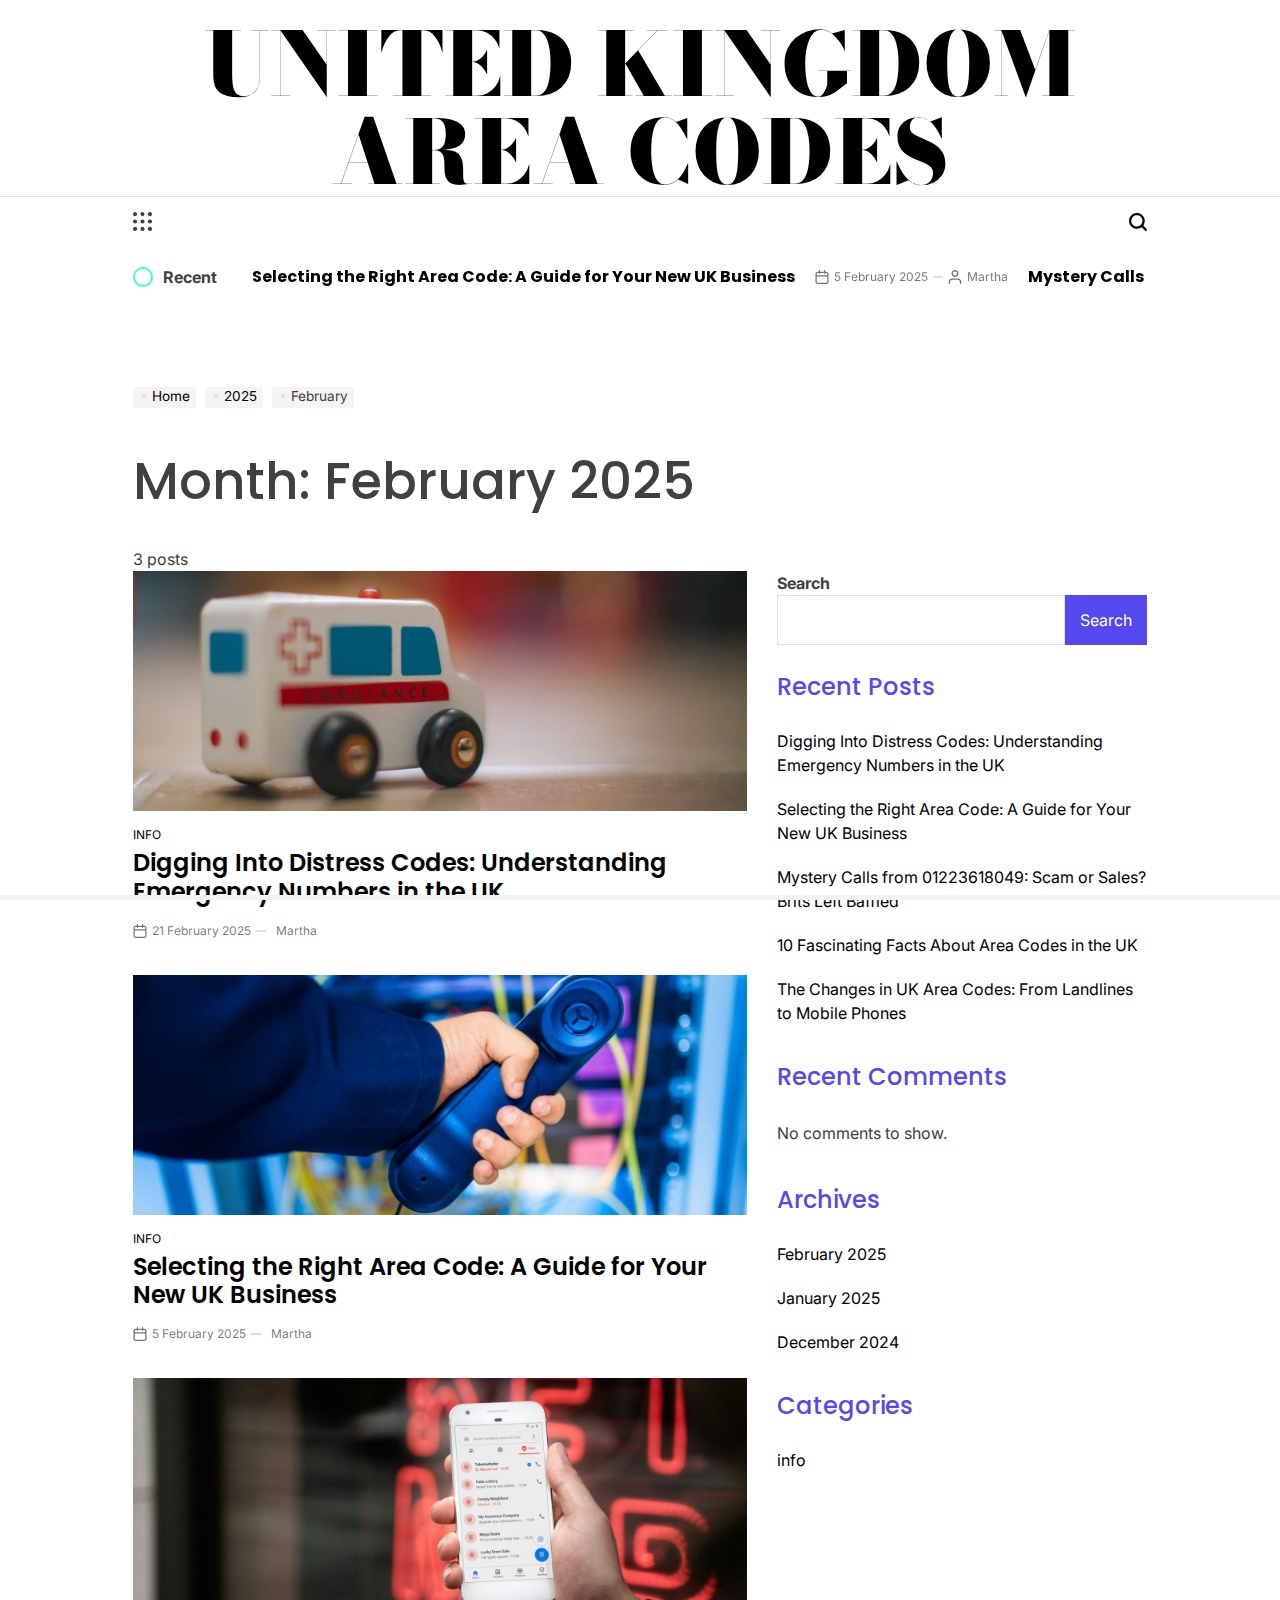
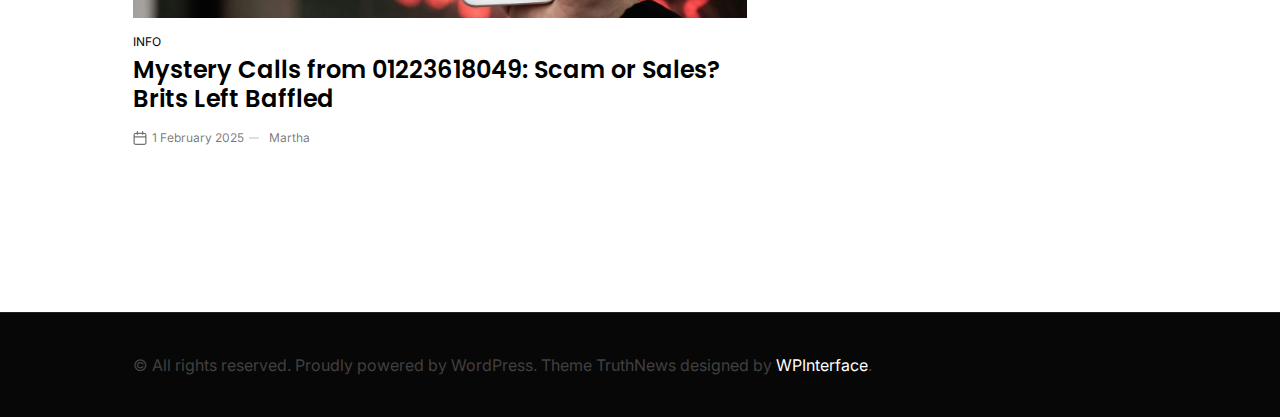
<file: 2025/02/index.html>
<!DOCTYPE html>
<html lang="en-GB">
    <head>
        <meta charset="UTF-8">
        <meta name="viewport" content="width=device-width, initial-scale=1">
        <link rel="profile" href="https://gmpg.org/xfn/11">
        <title>February 2025 &#8211; United Kingdom Area codes</title>
<meta name="robots" content="max-image-preview:large">
	<style>img:is([sizes="auto" i], [sizes^="auto," i]) { contain-intrinsic-size: 3000px 1500px }</style>
	<link rel="alternate" type="application/rss+xml" title="United Kingdom Area codes &raquo; Feed" href="/feed/">
<link rel="alternate" type="application/rss+xml" title="United Kingdom Area codes &raquo; Comments Feed" href="/comments/feed/">
<script>
window._wpemojiSettings = {"baseUrl":"https:\/\/s.w.org\/images\/core\/emoji\/15.0.3\/72x72\/","ext":".png","svgUrl":"https:\/\/s.w.org\/images\/core\/emoji\/15.0.3\/svg\/","svgExt":".svg","source":{"concatemoji":"\/wp-includes\/js\/wp-emoji-release.min.js?ver=6.7.2"}};
/*! This file is auto-generated */
!function(i,n){var o,s,e;function c(e){try{var t={supportTests:e,timestamp:(new Date).valueOf()};sessionStorage.setItem(o,JSON.stringify(t))}catch(e){}}function p(e,t,n){e.clearRect(0,0,e.canvas.width,e.canvas.height),e.fillText(t,0,0);var t=new Uint32Array(e.getImageData(0,0,e.canvas.width,e.canvas.height).data),r=(e.clearRect(0,0,e.canvas.width,e.canvas.height),e.fillText(n,0,0),new Uint32Array(e.getImageData(0,0,e.canvas.width,e.canvas.height).data));return t.every(function(e,t){return e===r[t]})}function u(e,t,n){switch(t){case"flag":return n(e,"🏳️‍⚧️","🏳️​⚧️")?!1:!n(e,"🇺🇳","🇺​🇳")&&!n(e,"🏴󠁧󠁢󠁥󠁮󠁧󠁿","🏴​󠁧​󠁢​󠁥​󠁮​󠁧​󠁿");case"emoji":return!n(e,"🐦‍⬛","🐦​⬛")}return!1}function f(e,t,n){var r="undefined"!=typeof WorkerGlobalScope&&self instanceof WorkerGlobalScope?new OffscreenCanvas(300,150):i.createElement("canvas"),a=r.getContext("2d",{willReadFrequently:!0}),o=(a.textBaseline="top",a.font="600 32px Arial",{});return e.forEach(function(e){o[e]=t(a,e,n)}),o}function t(e){var t=i.createElement("script");t.src=e,t.defer=!0,i.head.appendChild(t)}"undefined"!=typeof Promise&&(o="wpEmojiSettingsSupports",s=["flag","emoji"],n.supports={everything:!0,everythingExceptFlag:!0},e=new Promise(function(e){i.addEventListener("DOMContentLoaded",e,{once:!0})}),new Promise(function(t){var n=function(){try{var e=JSON.parse(sessionStorage.getItem(o));if("object"==typeof e&&"number"==typeof e.timestamp&&(new Date).valueOf()<e.timestamp+604800&&"object"==typeof e.supportTests)return e.supportTests}catch(e){}return null}();if(!n){if("undefined"!=typeof Worker&&"undefined"!=typeof OffscreenCanvas&&"undefined"!=typeof URL&&URL.createObjectURL&&"undefined"!=typeof Blob)try{var e="postMessage("+f.toString()+"("+[JSON.stringify(s),u.toString(),p.toString()].join(",")+"));",r=new Blob([e],{type:"text/javascript"}),a=new Worker(URL.createObjectURL(r),{name:"wpTestEmojiSupports"});return void(a.onmessage=function(e){c(n=e.data),a.terminate(),t(n)})}catch(e){}c(n=f(s,u,p))}t(n)}).then(function(e){for(var t in e)n.supports[t]=e[t],n.supports.everything=n.supports.everything&&n.supports[t],"flag"!==t&&(n.supports.everythingExceptFlag=n.supports.everythingExceptFlag&&n.supports[t]);n.supports.everythingExceptFlag=n.supports.everythingExceptFlag&&!n.supports.flag,n.DOMReady=!1,n.readyCallback=function(){n.DOMReady=!0}}).then(function(){return e}).then(function(){var e;n.supports.everything||(n.readyCallback(),(e=n.source||{}).concatemoji?t(e.concatemoji):e.wpemoji&&e.twemoji&&(t(e.twemoji),t(e.wpemoji)))}))}((window,document),window._wpemojiSettings);
</script>
<style id="wp-emoji-styles-inline-css">img.wp-smiley, img.emoji {
		display: inline !important;
		border: none !important;
		box-shadow: none !important;
		height: 1em !important;
		width: 1em !important;
		margin: 0 0.07em !important;
		vertical-align: -0.1em !important;
		background: none !important;
		padding: 0 !important;
	}</style>
<link rel="stylesheet" id="wp-block-library-css" href="/wp-includes/css/dist/block-library/style.min.css?ver=6.7.2" media="all">
<style id="wp-block-library-theme-inline-css">.wp-block-audio :where(figcaption){color:#555;font-size:13px;text-align:center}.is-dark-theme .wp-block-audio :where(figcaption){color:#ffffffa6}.wp-block-audio{margin:0 0 1em}.wp-block-code{border:1px solid #ccc;border-radius:4px;font-family:Menlo,Consolas,monaco,monospace;padding:.8em 1em}.wp-block-embed :where(figcaption){color:#555;font-size:13px;text-align:center}.is-dark-theme .wp-block-embed :where(figcaption){color:#ffffffa6}.wp-block-embed{margin:0 0 1em}.blocks-gallery-caption{color:#555;font-size:13px;text-align:center}.is-dark-theme .blocks-gallery-caption{color:#ffffffa6}:root :where(.wp-block-image figcaption){color:#555;font-size:13px;text-align:center}.is-dark-theme :root :where(.wp-block-image figcaption){color:#ffffffa6}.wp-block-image{margin:0 0 1em}.wp-block-pullquote{border-bottom:4px solid;border-top:4px solid;color:currentColor;margin-bottom:1.75em}.wp-block-pullquote cite,.wp-block-pullquote footer,.wp-block-pullquote__citation{color:currentColor;font-size:.8125em;font-style:normal;text-transform:uppercase}.wp-block-quote{border-left:.25em solid;margin:0 0 1.75em;padding-left:1em}.wp-block-quote cite,.wp-block-quote footer{color:currentColor;font-size:.8125em;font-style:normal;position:relative}.wp-block-quote:where(.has-text-align-right){border-left:none;border-right:.25em solid;padding-left:0;padding-right:1em}.wp-block-quote:where(.has-text-align-center){border:none;padding-left:0}.wp-block-quote.is-large,.wp-block-quote.is-style-large,.wp-block-quote:where(.is-style-plain){border:none}.wp-block-search .wp-block-search__label{font-weight:700}.wp-block-search__button{border:1px solid #ccc;padding:.375em .625em}:where(.wp-block-group.has-background){padding:1.25em 2.375em}.wp-block-separator.has-css-opacity{opacity:.4}.wp-block-separator{border:none;border-bottom:2px solid;margin-left:auto;margin-right:auto}.wp-block-separator.has-alpha-channel-opacity{opacity:1}.wp-block-separator:not(.is-style-wide):not(.is-style-dots){width:100px}.wp-block-separator.has-background:not(.is-style-dots){border-bottom:none;height:1px}.wp-block-separator.has-background:not(.is-style-wide):not(.is-style-dots){height:2px}.wp-block-table{margin:0 0 1em}.wp-block-table td,.wp-block-table th{word-break:normal}.wp-block-table :where(figcaption){color:#555;font-size:13px;text-align:center}.is-dark-theme .wp-block-table :where(figcaption){color:#ffffffa6}.wp-block-video :where(figcaption){color:#555;font-size:13px;text-align:center}.is-dark-theme .wp-block-video :where(figcaption){color:#ffffffa6}.wp-block-video{margin:0 0 1em}:root :where(.wp-block-template-part.has-background){margin-bottom:0;margin-top:0;padding:1.25em 2.375em}</style>
<style id="classic-theme-styles-inline-css">/*! This file is auto-generated */
.wp-block-button__link{color:#fff;background-color:#32373c;border-radius:9999px;box-shadow:none;text-decoration:none;padding:calc(.667em + 2px) calc(1.333em + 2px);font-size:1.125em}.wp-block-file__button{background:#32373c;color:#fff;text-decoration:none}</style>
<style id="global-styles-inline-css">:root{--wp--preset--aspect-ratio--square: 1;--wp--preset--aspect-ratio--4-3: 4/3;--wp--preset--aspect-ratio--3-4: 3/4;--wp--preset--aspect-ratio--3-2: 3/2;--wp--preset--aspect-ratio--2-3: 2/3;--wp--preset--aspect-ratio--16-9: 16/9;--wp--preset--aspect-ratio--9-16: 9/16;--wp--preset--color--black: #000000;--wp--preset--color--cyan-bluish-gray: #abb8c3;--wp--preset--color--white: #ffffff;--wp--preset--color--pale-pink: #f78da7;--wp--preset--color--vivid-red: #cf2e2e;--wp--preset--color--luminous-vivid-orange: #ff6900;--wp--preset--color--luminous-vivid-amber: #fcb900;--wp--preset--color--light-green-cyan: #7bdcb5;--wp--preset--color--vivid-green-cyan: #00d084;--wp--preset--color--pale-cyan-blue: #8ed1fc;--wp--preset--color--vivid-cyan-blue: #0693e3;--wp--preset--color--vivid-purple: #9b51e0;--wp--preset--gradient--vivid-cyan-blue-to-vivid-purple: linear-gradient(135deg,rgba(6,147,227,1) 0%,rgb(155,81,224) 100%);--wp--preset--gradient--light-green-cyan-to-vivid-green-cyan: linear-gradient(135deg,rgb(122,220,180) 0%,rgb(0,208,130) 100%);--wp--preset--gradient--luminous-vivid-amber-to-luminous-vivid-orange: linear-gradient(135deg,rgba(252,185,0,1) 0%,rgba(255,105,0,1) 100%);--wp--preset--gradient--luminous-vivid-orange-to-vivid-red: linear-gradient(135deg,rgba(255,105,0,1) 0%,rgb(207,46,46) 100%);--wp--preset--gradient--very-light-gray-to-cyan-bluish-gray: linear-gradient(135deg,rgb(238,238,238) 0%,rgb(169,184,195) 100%);--wp--preset--gradient--cool-to-warm-spectrum: linear-gradient(135deg,rgb(74,234,220) 0%,rgb(151,120,209) 20%,rgb(207,42,186) 40%,rgb(238,44,130) 60%,rgb(251,105,98) 80%,rgb(254,248,76) 100%);--wp--preset--gradient--blush-light-purple: linear-gradient(135deg,rgb(255,206,236) 0%,rgb(152,150,240) 100%);--wp--preset--gradient--blush-bordeaux: linear-gradient(135deg,rgb(254,205,165) 0%,rgb(254,45,45) 50%,rgb(107,0,62) 100%);--wp--preset--gradient--luminous-dusk: linear-gradient(135deg,rgb(255,203,112) 0%,rgb(199,81,192) 50%,rgb(65,88,208) 100%);--wp--preset--gradient--pale-ocean: linear-gradient(135deg,rgb(255,245,203) 0%,rgb(182,227,212) 50%,rgb(51,167,181) 100%);--wp--preset--gradient--electric-grass: linear-gradient(135deg,rgb(202,248,128) 0%,rgb(113,206,126) 100%);--wp--preset--gradient--midnight: linear-gradient(135deg,rgb(2,3,129) 0%,rgb(40,116,252) 100%);--wp--preset--font-size--small: 13px;--wp--preset--font-size--medium: 20px;--wp--preset--font-size--large: 36px;--wp--preset--font-size--x-large: 42px;--wp--preset--spacing--20: 0.44rem;--wp--preset--spacing--30: 0.67rem;--wp--preset--spacing--40: 1rem;--wp--preset--spacing--50: 1.5rem;--wp--preset--spacing--60: 2.25rem;--wp--preset--spacing--70: 3.38rem;--wp--preset--spacing--80: 5.06rem;--wp--preset--shadow--natural: 6px 6px 9px rgba(0, 0, 0, 0.2);--wp--preset--shadow--deep: 12px 12px 50px rgba(0, 0, 0, 0.4);--wp--preset--shadow--sharp: 6px 6px 0px rgba(0, 0, 0, 0.2);--wp--preset--shadow--outlined: 6px 6px 0px -3px rgba(255, 255, 255, 1), 6px 6px rgba(0, 0, 0, 1);--wp--preset--shadow--crisp: 6px 6px 0px rgba(0, 0, 0, 1);}:where(.is-layout-flex){gap: 0.5em;}:where(.is-layout-grid){gap: 0.5em;}body .is-layout-flex{display: flex;}.is-layout-flex{flex-wrap: wrap;align-items: center;}.is-layout-flex > :is(*, div){margin: 0;}body .is-layout-grid{display: grid;}.is-layout-grid > :is(*, div){margin: 0;}:where(.wp-block-columns.is-layout-flex){gap: 2em;}:where(.wp-block-columns.is-layout-grid){gap: 2em;}:where(.wp-block-post-template.is-layout-flex){gap: 1.25em;}:where(.wp-block-post-template.is-layout-grid){gap: 1.25em;}.has-black-color{color: var(--wp--preset--color--black) !important;}.has-cyan-bluish-gray-color{color: var(--wp--preset--color--cyan-bluish-gray) !important;}.has-white-color{color: var(--wp--preset--color--white) !important;}.has-pale-pink-color{color: var(--wp--preset--color--pale-pink) !important;}.has-vivid-red-color{color: var(--wp--preset--color--vivid-red) !important;}.has-luminous-vivid-orange-color{color: var(--wp--preset--color--luminous-vivid-orange) !important;}.has-luminous-vivid-amber-color{color: var(--wp--preset--color--luminous-vivid-amber) !important;}.has-light-green-cyan-color{color: var(--wp--preset--color--light-green-cyan) !important;}.has-vivid-green-cyan-color{color: var(--wp--preset--color--vivid-green-cyan) !important;}.has-pale-cyan-blue-color{color: var(--wp--preset--color--pale-cyan-blue) !important;}.has-vivid-cyan-blue-color{color: var(--wp--preset--color--vivid-cyan-blue) !important;}.has-vivid-purple-color{color: var(--wp--preset--color--vivid-purple) !important;}.has-black-background-color{background-color: var(--wp--preset--color--black) !important;}.has-cyan-bluish-gray-background-color{background-color: var(--wp--preset--color--cyan-bluish-gray) !important;}.has-white-background-color{background-color: var(--wp--preset--color--white) !important;}.has-pale-pink-background-color{background-color: var(--wp--preset--color--pale-pink) !important;}.has-vivid-red-background-color{background-color: var(--wp--preset--color--vivid-red) !important;}.has-luminous-vivid-orange-background-color{background-color: var(--wp--preset--color--luminous-vivid-orange) !important;}.has-luminous-vivid-amber-background-color{background-color: var(--wp--preset--color--luminous-vivid-amber) !important;}.has-light-green-cyan-background-color{background-color: var(--wp--preset--color--light-green-cyan) !important;}.has-vivid-green-cyan-background-color{background-color: var(--wp--preset--color--vivid-green-cyan) !important;}.has-pale-cyan-blue-background-color{background-color: var(--wp--preset--color--pale-cyan-blue) !important;}.has-vivid-cyan-blue-background-color{background-color: var(--wp--preset--color--vivid-cyan-blue) !important;}.has-vivid-purple-background-color{background-color: var(--wp--preset--color--vivid-purple) !important;}.has-black-border-color{border-color: var(--wp--preset--color--black) !important;}.has-cyan-bluish-gray-border-color{border-color: var(--wp--preset--color--cyan-bluish-gray) !important;}.has-white-border-color{border-color: var(--wp--preset--color--white) !important;}.has-pale-pink-border-color{border-color: var(--wp--preset--color--pale-pink) !important;}.has-vivid-red-border-color{border-color: var(--wp--preset--color--vivid-red) !important;}.has-luminous-vivid-orange-border-color{border-color: var(--wp--preset--color--luminous-vivid-orange) !important;}.has-luminous-vivid-amber-border-color{border-color: var(--wp--preset--color--luminous-vivid-amber) !important;}.has-light-green-cyan-border-color{border-color: var(--wp--preset--color--light-green-cyan) !important;}.has-vivid-green-cyan-border-color{border-color: var(--wp--preset--color--vivid-green-cyan) !important;}.has-pale-cyan-blue-border-color{border-color: var(--wp--preset--color--pale-cyan-blue) !important;}.has-vivid-cyan-blue-border-color{border-color: var(--wp--preset--color--vivid-cyan-blue) !important;}.has-vivid-purple-border-color{border-color: var(--wp--preset--color--vivid-purple) !important;}.has-vivid-cyan-blue-to-vivid-purple-gradient-background{background: var(--wp--preset--gradient--vivid-cyan-blue-to-vivid-purple) !important;}.has-light-green-cyan-to-vivid-green-cyan-gradient-background{background: var(--wp--preset--gradient--light-green-cyan-to-vivid-green-cyan) !important;}.has-luminous-vivid-amber-to-luminous-vivid-orange-gradient-background{background: var(--wp--preset--gradient--luminous-vivid-amber-to-luminous-vivid-orange) !important;}.has-luminous-vivid-orange-to-vivid-red-gradient-background{background: var(--wp--preset--gradient--luminous-vivid-orange-to-vivid-red) !important;}.has-very-light-gray-to-cyan-bluish-gray-gradient-background{background: var(--wp--preset--gradient--very-light-gray-to-cyan-bluish-gray) !important;}.has-cool-to-warm-spectrum-gradient-background{background: var(--wp--preset--gradient--cool-to-warm-spectrum) !important;}.has-blush-light-purple-gradient-background{background: var(--wp--preset--gradient--blush-light-purple) !important;}.has-blush-bordeaux-gradient-background{background: var(--wp--preset--gradient--blush-bordeaux) !important;}.has-luminous-dusk-gradient-background{background: var(--wp--preset--gradient--luminous-dusk) !important;}.has-pale-ocean-gradient-background{background: var(--wp--preset--gradient--pale-ocean) !important;}.has-electric-grass-gradient-background{background: var(--wp--preset--gradient--electric-grass) !important;}.has-midnight-gradient-background{background: var(--wp--preset--gradient--midnight) !important;}.has-small-font-size{font-size: var(--wp--preset--font-size--small) !important;}.has-medium-font-size{font-size: var(--wp--preset--font-size--medium) !important;}.has-large-font-size{font-size: var(--wp--preset--font-size--large) !important;}.has-x-large-font-size{font-size: var(--wp--preset--font-size--x-large) !important;}
:where(.wp-block-post-template.is-layout-flex){gap: 1.25em;}:where(.wp-block-post-template.is-layout-grid){gap: 1.25em;}
:where(.wp-block-columns.is-layout-flex){gap: 2em;}:where(.wp-block-columns.is-layout-grid){gap: 2em;}
:root :where(.wp-block-pullquote){font-size: 1.5em;line-height: 1.6;}</style>
<link rel="stylesheet" id="truthnews-load-google-fonts-css" href="/wp-content/fonts/650d058ffad760167dd880e4d56ff318.css?ver=1.0.0" media="all">
<link rel="stylesheet" id="swiper-css" href="/wp-content/themes/truthnews/assets/css/swiper-bundle.min.css?ver=6.7.2" media="all">
<link rel="stylesheet" id="truthnews-style-css" href="/wp-content/themes/truthnews/style.css?ver=1.0.0" media="all">
<style id="truthnews-style-inline-css"></style>
<link rel="stylesheet" id="truthnews-preloader-css" href="/wp-content/themes/truthnews/assets/css/preloader-style-1.css?ver=6.7.2" media="all">
<link rel="https://api.w.org/" href="/wp-json/">
<link rel="EditURI" type="application/rsd+xml" title="RSD" href="/xmlrpc.php?rsd">
<meta name="generator" content="WordPress 6.7.2">
<link rel="icon" href="/wp-content/uploads/2025/02/cropped-699122-32x32.jpeg" sizes="32x32">
<link rel="icon" href="/wp-content/uploads/2025/02/cropped-699122-192x192.jpeg" sizes="192x192">
<link rel="apple-touch-icon" href="/wp-content/uploads/2025/02/cropped-699122-180x180.jpeg">
<meta name="msapplication-TileImage" content="/wp-content/uploads/2025/02/cropped-699122-270x270.jpeg">
    </head>
<body class="archive date wp-embed-responsive hfeed has-sidebar right-sidebar has-sticky-sidebar">
<div id="page" class="site">
    <a class="skip-link screen-reader-text" href="#site-content">Skip to content</a>
<div id="wpi-preloader">
    <div class="wpi-preloader-wrapper">
                        <div class="site-preloader site-preloader-1"></div>
                    </div>
</div>

<header id="masthead" class="site-header site-header-3 ">
    <div class="site-header-responsive has-sticky-navigation hide-on-desktop">
    <div class="wrapper header-wrapper">
        <div class="header-components header-components-left">
            <button class="toggle nav-toggle" data-toggle-target=".menu-modal" data-toggle-body-class="showing-menu-modal" aria-expanded="false" data-set-focus=".close-nav-toggle">
                <span class="wpi-menu-icon">
                    <span></span>
                    <span></span>
                </span>
            </button><!-- .nav-toggle -->
        </div>
        <div class="header-components header-components-center">

            <div class="site-branding">
                                    <div class="site-title">
                        <a href="/">United Kingdom Area codes</a>
</div>
                                </div>
<!-- .site-branding -->
        </div>
        <div class="header-components header-components-right">
            <button class="toggle search-toggle" data-toggle-target=".search-modal" data-toggle-body-class="showing-search-modal" data-set-focus=".search-modal .search-field" aria-expanded="false">
                <svg class="svg-icon" aria-hidden="true" role="img" focusable="false" xmlns="http://www.w3.org/2000/svg" width="18" height="18" viewbox="0 0 18 18"><path fill="currentColor" d="M 7.117188 0.0351562 C 5.304688 0.226562 3.722656 0.960938 2.425781 2.203125 C 1.152344 3.421875 0.359375 4.964844 0.0820312 6.753906 C -0.00390625 7.304688 -0.00390625 8.445312 0.0820312 8.992188 C 0.625 12.5 3.265625 15.132812 6.785156 15.667969 C 7.335938 15.753906 8.414062 15.753906 8.964844 15.667969 C 10.148438 15.484375 11.261719 15.066406 12.179688 14.457031 C 12.375 14.328125 12.546875 14.214844 12.566406 14.207031 C 12.578125 14.199219 13.414062 15.007812 14.410156 16.003906 C 15.832031 17.421875 16.261719 17.832031 16.398438 17.898438 C 16.542969 17.964844 16.632812 17.984375 16.875 17.980469 C 17.128906 17.980469 17.203125 17.964844 17.355469 17.882812 C 17.597656 17.757812 17.777344 17.574219 17.890625 17.335938 C 17.964844 17.171875 17.984375 17.089844 17.984375 16.859375 C 17.980469 16.371094 18.011719 16.414062 15.988281 14.363281 L 14.207031 12.5625 L 14.460938 12.175781 C 15.074219 11.242188 15.484375 10.152344 15.667969 8.992188 C 15.753906 8.445312 15.753906 7.304688 15.667969 6.75 C 15.398438 4.976562 14.597656 3.421875 13.324219 2.203125 C 12.144531 1.070312 10.75 0.371094 9.125 0.101562 C 8.644531 0.0195312 7.574219 -0.015625 7.117188 0.0351562 Z M 8.941406 2.355469 C 10.972656 2.753906 12.625 4.226562 13.234375 6.1875 C 13.78125 7.953125 13.453125 9.824219 12.339844 11.285156 C 12.058594 11.65625 11.433594 12.25 11.054688 12.503906 C 9.355469 13.660156 7.1875 13.8125 5.367188 12.898438 C 2.886719 11.652344 1.691406 8.835938 2.515625 6.1875 C 3.132812 4.222656 4.796875 2.730469 6.808594 2.359375 C 7.332031 2.261719 7.398438 2.257812 8.015625 2.265625 C 8.382812 2.277344 8.683594 2.304688 8.941406 2.355469 Z M 8.941406 2.355469 "></path></svg>            </button><!-- .search-toggle -->
        </div>
    </div>
</div>    <div class="site-header-desktop hide-on-tablet hide-on-mobile">
        <div class="header-branding-area">
            <div class="wrapper header-wrapper">
                <div class="header-components header-components-center">
                    
<div class="site-branding">
            <h1 class="site-title">
            <a href="/">United Kingdom Area codes</a>
</h1>
        
    </div>
<!-- .site-branding -->
                </div>
            </div>
        </div>
        <div class="header-navigation-area">
            <div class="wrapper header-wrapper">
                                    <div class="header-components header-components-left">
                        <div class="site-drawer-menu-icon" aria-label="Open menu" tabindex="0">
                            <svg class="svg-icon" aria-hidden="true" role="img" focusable="false" xmlns="http://www.w3.org/2000/svg" width="20" height="20" viewbox="0 0 12 12"><path fill="currentColor" d="M1.2 2.5C.6 2.5 0 1.9 0 1.2 0 .6.6 0 1.2 0c.7 0 1.3.6 1.3 1.2 0 .7-.6 1.3-1.3 1.3zm4.5 0c-.7 0-1.2-.6-1.2-1.3C4.5.6 5 0 5.7 0s1.2.6 1.2 1.2c0 .7-.5 1.3-1.2 1.3zm4.5 0c-.7 0-1.3-.6-1.3-1.3 0-.6.6-1.2 1.3-1.2.7 0 1.2.6 1.2 1.2 0 .7-.5 1.3-1.2 1.3zm-9 4.4C.6 6.9 0 6.4 0 5.7s.6-1.2 1.2-1.2c.7 0 1.3.5 1.3 1.2s-.6 1.2-1.3 1.2zm4.5 0c-.7 0-1.2-.5-1.2-1.2S5 4.5 5.7 4.5s1.2.5 1.2 1.2-.5 1.2-1.2 1.2zm4.5 0c-.7 0-1.3-.5-1.3-1.2s.6-1.2 1.3-1.2c.7 0 1.2.5 1.2 1.2s-.5 1.2-1.2 1.2zm-9 4.5c-.6 0-1.2-.5-1.2-1.2s.6-1.3 1.2-1.3c.7 0 1.3.6 1.3 1.3 0 .7-.6 1.2-1.3 1.2zm4.5 0c-.7 0-1.2-.5-1.2-1.2S5 8.9 5.7 8.9s1.2.6 1.2 1.3c0 .7-.5 1.2-1.2 1.2zm4.5 0c-.7 0-1.3-.5-1.3-1.2s.6-1.3 1.3-1.3c.7 0 1.2.6 1.2 1.3 0 .7-.5 1.2-1.2 1.2z"></path></svg>                        </div>
                    </div>
                                <div class="header-components header-components-center">
                    <div class="header-navigation-wrapper">
                                                    <nav class="primary-menu-wrapper ">
                                <ul class="primary-menu reset-list-style fallback-menu">
                                                                    </ul>
                            </nav>
                                            </div>
<!-- .header-navigation-wrapper -->
                </div>
                <div class="header-components header-components-right">
                        <button class="toggle search-toggle desktop-search-toggle" data-toggle-target=".search-modal" data-toggle-body-class="showing-search-modal" data-set-focus=".search-modal .search-field" aria-expanded="false">
                            <svg class="svg-icon" aria-hidden="true" role="img" focusable="false" xmlns="http://www.w3.org/2000/svg" width="18" height="18" viewbox="0 0 18 18"><path fill="currentColor" d="M 7.117188 0.0351562 C 5.304688 0.226562 3.722656 0.960938 2.425781 2.203125 C 1.152344 3.421875 0.359375 4.964844 0.0820312 6.753906 C -0.00390625 7.304688 -0.00390625 8.445312 0.0820312 8.992188 C 0.625 12.5 3.265625 15.132812 6.785156 15.667969 C 7.335938 15.753906 8.414062 15.753906 8.964844 15.667969 C 10.148438 15.484375 11.261719 15.066406 12.179688 14.457031 C 12.375 14.328125 12.546875 14.214844 12.566406 14.207031 C 12.578125 14.199219 13.414062 15.007812 14.410156 16.003906 C 15.832031 17.421875 16.261719 17.832031 16.398438 17.898438 C 16.542969 17.964844 16.632812 17.984375 16.875 17.980469 C 17.128906 17.980469 17.203125 17.964844 17.355469 17.882812 C 17.597656 17.757812 17.777344 17.574219 17.890625 17.335938 C 17.964844 17.171875 17.984375 17.089844 17.984375 16.859375 C 17.980469 16.371094 18.011719 16.414062 15.988281 14.363281 L 14.207031 12.5625 L 14.460938 12.175781 C 15.074219 11.242188 15.484375 10.152344 15.667969 8.992188 C 15.753906 8.445312 15.753906 7.304688 15.667969 6.75 C 15.398438 4.976562 14.597656 3.421875 13.324219 2.203125 C 12.144531 1.070312 10.75 0.371094 9.125 0.101562 C 8.644531 0.0195312 7.574219 -0.015625 7.117188 0.0351562 Z M 8.941406 2.355469 C 10.972656 2.753906 12.625 4.226562 13.234375 6.1875 C 13.78125 7.953125 13.453125 9.824219 12.339844 11.285156 C 12.058594 11.65625 11.433594 12.25 11.054688 12.503906 C 9.355469 13.660156 7.1875 13.8125 5.367188 12.898438 C 2.886719 11.652344 1.691406 8.835938 2.515625 6.1875 C 3.132812 4.222656 4.796875 2.730469 6.808594 2.359375 C 7.332031 2.261719 7.398438 2.257812 8.015625 2.265625 C 8.382812 2.277344 8.683594 2.304688 8.941406 2.355469 Z M 8.941406 2.355469 "></path></svg>                        </button><!-- .search-toggle -->
                </div>
            </div>
        </div>
    </div>
</header><!-- #masthead -->

<div class="search-modal cover-modal" data-modal-target-string=".search-modal" role="dialog" aria-modal="true" aria-label="Search">
    <div class="search-modal-inner modal-inner">
        <div class="wrapper">
            <div class="search-modal-panel">
                <h2>What are You Looking For?</h2>
                <div class="search-modal-form">
                    <form role="search" aria-label="Search for:" method="get" class="search-form" action="/">
				<label>
					<span class="screen-reader-text">Search for:</span>
					<input type="search" class="search-field" placeholder="Search &hellip;" value="" name="s">
				</label>
				<input type="submit" class="search-submit" value="Search">
			</form>                </div>

                            <div class="search-modal-articles">
                                    <h2>
                        Trending News                    </h2>
                                <div class="wpi-search-articles">
                                            <article id="search-articles-20" class="wpi-post wpi-post-default post-20 post type-post status-publish format-standard has-post-thumbnail hentry category-info">
                                                            <div class="entry-image entry-image-medium image-hover-effect hover-effect-shine">
                                    <a class="post-thumbnail" href="/digging-into-distress-codes-understanding-emergency-numbers-in-the-uk/" aria-hidden="true" tabindex="-1">
                                        <img width="300" height="170" src="/wp-content/uploads/2025/02/s6vv9u2qzyc-300x170.jpg" class="attachment-medium size-medium wp-post-image" alt="Digging Into Distress Codes: Understanding Emergency Numbers in the UK" decoding="async" fetchpriority="high" srcset="/wp-content/uploads/2025/02/s6vv9u2qzyc-300x170.jpg 300w, /wp-content/uploads/2025/02/s6vv9u2qzyc-1024x580.jpg 1024w, /wp-content/uploads/2025/02/s6vv9u2qzyc-768x435.jpg 768w, /wp-content/uploads/2025/02/s6vv9u2qzyc-1536x870.jpg 1536w, /wp-content/uploads/2025/02/s6vv9u2qzyc.jpg 1600w" sizes="(max-width: 300px) 100vw, 300px">                                    </a>
                                </div>
                                                        <div class="entry-details">
                                                                <h3 class="entry-title entry-title-small">
                                    <a href="/digging-into-distress-codes-understanding-emergency-numbers-in-the-uk/">Digging Into Distress Codes: Understanding Emergency Numbers in the UK</a>
                                </h3>
                                <div class="entry-meta-wrapper">
                                            <div class="entry-meta entry-date posted-on">
                            <span class="screen-reader-text">on</span>
            <svg class="svg-icon" aria-hidden="true" role="img" focusable="false" xmlns="http://www.w3.org/2000/svg" width="18" height="19" viewbox="0 0 18 19"><path fill="currentColor" d="M4.60069444,4.09375 L3.25,4.09375 C2.47334957,4.09375 1.84375,4.72334957 1.84375,5.5 L1.84375,7.26736111 L16.15625,7.26736111 L16.15625,5.5 C16.15625,4.72334957 15.5266504,4.09375 14.75,4.09375 L13.3993056,4.09375 L13.3993056,4.55555556 C13.3993056,5.02154581 13.0215458,5.39930556 12.5555556,5.39930556 C12.0895653,5.39930556 11.7118056,5.02154581 11.7118056,4.55555556 L11.7118056,4.09375 L6.28819444,4.09375 L6.28819444,4.55555556 C6.28819444,5.02154581 5.9104347,5.39930556 5.44444444,5.39930556 C4.97845419,5.39930556 4.60069444,5.02154581 4.60069444,4.55555556 L4.60069444,4.09375 Z M6.28819444,2.40625 L11.7118056,2.40625 L11.7118056,1 C11.7118056,0.534009742 12.0895653,0.15625 12.5555556,0.15625 C13.0215458,0.15625 13.3993056,0.534009742 13.3993056,1 L13.3993056,2.40625 L14.75,2.40625 C16.4586309,2.40625 17.84375,3.79136906 17.84375,5.5 L17.84375,15.875 C17.84375,17.5836309 16.4586309,18.96875 14.75,18.96875 L3.25,18.96875 C1.54136906,18.96875 0.15625,17.5836309 0.15625,15.875 L0.15625,5.5 C0.15625,3.79136906 1.54136906,2.40625 3.25,2.40625 L4.60069444,2.40625 L4.60069444,1 C4.60069444,0.534009742 4.97845419,0.15625 5.44444444,0.15625 C5.9104347,0.15625 6.28819444,0.534009742 6.28819444,1 L6.28819444,2.40625 Z M1.84375,8.95486111 L1.84375,15.875 C1.84375,16.6516504 2.47334957,17.28125 3.25,17.28125 L14.75,17.28125 C15.5266504,17.28125 16.15625,16.6516504 16.15625,15.875 L16.15625,8.95486111 L1.84375,8.95486111 Z"></path></svg><a href="/digging-into-distress-codes-understanding-emergency-numbers-in-the-uk/" rel="bookmark"><time class="entry-date published" datetime="2025-02-21T10:33:27+00:00">21 February 2025</time><time class="updated" datetime="2025-02-22T10:34:03+00:00">22 February 2025</time></a>        </div>
                                                                                    <div class="entry-meta-separator"></div>
                                                                                <div class="entry-meta entry-author posted-by">
                            <span class="screen-reader-text">Posted by</span>
            <svg class="svg-icon" aria-hidden="true" role="img" focusable="false" xmlns="http://www.w3.org/2000/svg" width="18" height="20" viewbox="0 0 18 20"><path fill="currentColor" d="M18,19 C18,19.5522847 17.5522847,20 17,20 C16.4477153,20 16,19.5522847 16,19 L16,17 C16,15.3431458 14.6568542,14 13,14 L5,14 C3.34314575,14 2,15.3431458 2,17 L2,19 C2,19.5522847 1.55228475,20 1,20 C0.44771525,20 0,19.5522847 0,19 L0,17 C0,14.2385763 2.23857625,12 5,12 L13,12 C15.7614237,12 18,14.2385763 18,17 L18,19 Z M9,10 C6.23857625,10 4,7.76142375 4,5 C4,2.23857625 6.23857625,0 9,0 C11.7614237,0 14,2.23857625 14,5 C14,7.76142375 11.7614237,10 9,10 Z M9,8 C10.6568542,8 12,6.65685425 12,5 C12,3.34314575 10.6568542,2 9,2 C7.34314575,2 6,3.34314575 6,5 C6,6.65685425 7.34314575,8 9,8 Z"></path></svg><a href="/author/admin/" class="text-decoration-reset">Martha</a>        </div>
                                        </div>
                            </div>
                        </article>
                                            <article id="search-articles-23" class="wpi-post wpi-post-default post-23 post type-post status-publish format-standard has-post-thumbnail hentry category-info">
                                                            <div class="entry-image entry-image-medium image-hover-effect hover-effect-shine">
                                    <a class="post-thumbnail" href="/selecting-the-right-area-code-a-guide-for-your-new-uk-business/" aria-hidden="true" tabindex="-1">
                                        <img width="300" height="200" src="/wp-content/uploads/2025/02/19506332-300x200.jpeg" class="attachment-medium size-medium wp-post-image" alt="Selecting the Right Area Code: A Guide for Your New UK Business" decoding="async" srcset="/wp-content/uploads/2025/02/19506332-300x200.jpeg 300w, /wp-content/uploads/2025/02/19506332-1024x682.jpeg 1024w, /wp-content/uploads/2025/02/19506332-768x511.jpeg 768w, /wp-content/uploads/2025/02/19506332-1536x1022.jpeg 1536w, /wp-content/uploads/2025/02/19506332.jpeg 1600w" sizes="(max-width: 300px) 100vw, 300px">                                    </a>
                                </div>
                                                        <div class="entry-details">
                                                                <h3 class="entry-title entry-title-small">
                                    <a href="/selecting-the-right-area-code-a-guide-for-your-new-uk-business/">Selecting the Right Area Code: A Guide for Your New UK Business</a>
                                </h3>
                                <div class="entry-meta-wrapper">
                                            <div class="entry-meta entry-date posted-on">
                            <span class="screen-reader-text">on</span>
            <svg class="svg-icon" aria-hidden="true" role="img" focusable="false" xmlns="http://www.w3.org/2000/svg" width="18" height="19" viewbox="0 0 18 19"><path fill="currentColor" d="M4.60069444,4.09375 L3.25,4.09375 C2.47334957,4.09375 1.84375,4.72334957 1.84375,5.5 L1.84375,7.26736111 L16.15625,7.26736111 L16.15625,5.5 C16.15625,4.72334957 15.5266504,4.09375 14.75,4.09375 L13.3993056,4.09375 L13.3993056,4.55555556 C13.3993056,5.02154581 13.0215458,5.39930556 12.5555556,5.39930556 C12.0895653,5.39930556 11.7118056,5.02154581 11.7118056,4.55555556 L11.7118056,4.09375 L6.28819444,4.09375 L6.28819444,4.55555556 C6.28819444,5.02154581 5.9104347,5.39930556 5.44444444,5.39930556 C4.97845419,5.39930556 4.60069444,5.02154581 4.60069444,4.55555556 L4.60069444,4.09375 Z M6.28819444,2.40625 L11.7118056,2.40625 L11.7118056,1 C11.7118056,0.534009742 12.0895653,0.15625 12.5555556,0.15625 C13.0215458,0.15625 13.3993056,0.534009742 13.3993056,1 L13.3993056,2.40625 L14.75,2.40625 C16.4586309,2.40625 17.84375,3.79136906 17.84375,5.5 L17.84375,15.875 C17.84375,17.5836309 16.4586309,18.96875 14.75,18.96875 L3.25,18.96875 C1.54136906,18.96875 0.15625,17.5836309 0.15625,15.875 L0.15625,5.5 C0.15625,3.79136906 1.54136906,2.40625 3.25,2.40625 L4.60069444,2.40625 L4.60069444,1 C4.60069444,0.534009742 4.97845419,0.15625 5.44444444,0.15625 C5.9104347,0.15625 6.28819444,0.534009742 6.28819444,1 L6.28819444,2.40625 Z M1.84375,8.95486111 L1.84375,15.875 C1.84375,16.6516504 2.47334957,17.28125 3.25,17.28125 L14.75,17.28125 C15.5266504,17.28125 16.15625,16.6516504 16.15625,15.875 L16.15625,8.95486111 L1.84375,8.95486111 Z"></path></svg><a href="/selecting-the-right-area-code-a-guide-for-your-new-uk-business/" rel="bookmark"><time class="entry-date published" datetime="2025-02-05T10:35:16+00:00">5 February 2025</time><time class="updated" datetime="2025-02-22T10:36:01+00:00">22 February 2025</time></a>        </div>
                                                                                    <div class="entry-meta-separator"></div>
                                                                                <div class="entry-meta entry-author posted-by">
                            <span class="screen-reader-text">Posted by</span>
            <svg class="svg-icon" aria-hidden="true" role="img" focusable="false" xmlns="http://www.w3.org/2000/svg" width="18" height="20" viewbox="0 0 18 20"><path fill="currentColor" d="M18,19 C18,19.5522847 17.5522847,20 17,20 C16.4477153,20 16,19.5522847 16,19 L16,17 C16,15.3431458 14.6568542,14 13,14 L5,14 C3.34314575,14 2,15.3431458 2,17 L2,19 C2,19.5522847 1.55228475,20 1,20 C0.44771525,20 0,19.5522847 0,19 L0,17 C0,14.2385763 2.23857625,12 5,12 L13,12 C15.7614237,12 18,14.2385763 18,17 L18,19 Z M9,10 C6.23857625,10 4,7.76142375 4,5 C4,2.23857625 6.23857625,0 9,0 C11.7614237,0 14,2.23857625 14,5 C14,7.76142375 11.7614237,10 9,10 Z M9,8 C10.6568542,8 12,6.65685425 12,5 C12,3.34314575 10.6568542,2 9,2 C7.34314575,2 6,3.34314575 6,5 C6,6.65685425 7.34314575,8 9,8 Z"></path></svg><a href="/author/admin/" class="text-decoration-reset">Martha</a>        </div>
                                        </div>
                            </div>
                        </article>
                                            <article id="search-articles-29" class="wpi-post wpi-post-default post-29 post type-post status-publish format-standard has-post-thumbnail hentry category-info">
                                                            <div class="entry-image entry-image-medium image-hover-effect hover-effect-shine">
                                    <a class="post-thumbnail" href="/mystery-calls-from-01223618049-scam-or-sales-brits-left-baffled/" aria-hidden="true" tabindex="-1">
                                        <img width="300" height="214" src="/wp-content/uploads/2025/02/uwnh5jsrdr4-300x214.jpg" class="attachment-medium size-medium wp-post-image" alt="Mystery Calls from 01223618049: Scam or Sales? Brits Left Baffled" decoding="async" srcset="/wp-content/uploads/2025/02/uwnh5jsrdr4-300x214.jpg 300w, /wp-content/uploads/2025/02/uwnh5jsrdr4-1024x732.jpg 1024w, /wp-content/uploads/2025/02/uwnh5jsrdr4-768x549.jpg 768w, /wp-content/uploads/2025/02/uwnh5jsrdr4-1536x1097.jpg 1536w, /wp-content/uploads/2025/02/uwnh5jsrdr4.jpg 1600w" sizes="(max-width: 300px) 100vw, 300px">                                    </a>
                                </div>
                                                        <div class="entry-details">
                                                                <h3 class="entry-title entry-title-small">
                                    <a href="/mystery-calls-from-01223618049-scam-or-sales-brits-left-baffled/">Mystery Calls from 01223618049: Scam or Sales? Brits Left Baffled</a>
                                </h3>
                                <div class="entry-meta-wrapper">
                                            <div class="entry-meta entry-date posted-on">
                            <span class="screen-reader-text">on</span>
            <svg class="svg-icon" aria-hidden="true" role="img" focusable="false" xmlns="http://www.w3.org/2000/svg" width="18" height="19" viewbox="0 0 18 19"><path fill="currentColor" d="M4.60069444,4.09375 L3.25,4.09375 C2.47334957,4.09375 1.84375,4.72334957 1.84375,5.5 L1.84375,7.26736111 L16.15625,7.26736111 L16.15625,5.5 C16.15625,4.72334957 15.5266504,4.09375 14.75,4.09375 L13.3993056,4.09375 L13.3993056,4.55555556 C13.3993056,5.02154581 13.0215458,5.39930556 12.5555556,5.39930556 C12.0895653,5.39930556 11.7118056,5.02154581 11.7118056,4.55555556 L11.7118056,4.09375 L6.28819444,4.09375 L6.28819444,4.55555556 C6.28819444,5.02154581 5.9104347,5.39930556 5.44444444,5.39930556 C4.97845419,5.39930556 4.60069444,5.02154581 4.60069444,4.55555556 L4.60069444,4.09375 Z M6.28819444,2.40625 L11.7118056,2.40625 L11.7118056,1 C11.7118056,0.534009742 12.0895653,0.15625 12.5555556,0.15625 C13.0215458,0.15625 13.3993056,0.534009742 13.3993056,1 L13.3993056,2.40625 L14.75,2.40625 C16.4586309,2.40625 17.84375,3.79136906 17.84375,5.5 L17.84375,15.875 C17.84375,17.5836309 16.4586309,18.96875 14.75,18.96875 L3.25,18.96875 C1.54136906,18.96875 0.15625,17.5836309 0.15625,15.875 L0.15625,5.5 C0.15625,3.79136906 1.54136906,2.40625 3.25,2.40625 L4.60069444,2.40625 L4.60069444,1 C4.60069444,0.534009742 4.97845419,0.15625 5.44444444,0.15625 C5.9104347,0.15625 6.28819444,0.534009742 6.28819444,1 L6.28819444,2.40625 Z M1.84375,8.95486111 L1.84375,15.875 C1.84375,16.6516504 2.47334957,17.28125 3.25,17.28125 L14.75,17.28125 C15.5266504,17.28125 16.15625,16.6516504 16.15625,15.875 L16.15625,8.95486111 L1.84375,8.95486111 Z"></path></svg><a href="/mystery-calls-from-01223618049-scam-or-sales-brits-left-baffled/" rel="bookmark"><time class="entry-date published" datetime="2025-02-01T10:39:13+00:00">1 February 2025</time><time class="updated" datetime="2025-02-22T10:42:18+00:00">22 February 2025</time></a>        </div>
                                                                                    <div class="entry-meta-separator"></div>
                                                                                <div class="entry-meta entry-author posted-by">
                            <span class="screen-reader-text">Posted by</span>
            <svg class="svg-icon" aria-hidden="true" role="img" focusable="false" xmlns="http://www.w3.org/2000/svg" width="18" height="20" viewbox="0 0 18 20"><path fill="currentColor" d="M18,19 C18,19.5522847 17.5522847,20 17,20 C16.4477153,20 16,19.5522847 16,19 L16,17 C16,15.3431458 14.6568542,14 13,14 L5,14 C3.34314575,14 2,15.3431458 2,17 L2,19 C2,19.5522847 1.55228475,20 1,20 C0.44771525,20 0,19.5522847 0,19 L0,17 C0,14.2385763 2.23857625,12 5,12 L13,12 C15.7614237,12 18,14.2385763 18,17 L18,19 Z M9,10 C6.23857625,10 4,7.76142375 4,5 C4,2.23857625 6.23857625,0 9,0 C11.7614237,0 14,2.23857625 14,5 C14,7.76142375 11.7614237,10 9,10 Z M9,8 C10.6568542,8 12,6.65685425 12,5 C12,3.34314575 10.6568542,2 9,2 C7.34314575,2 6,3.34314575 6,5 C6,6.65685425 7.34314575,8 9,8 Z"></path></svg><a href="/author/admin/" class="text-decoration-reset">Martha</a>        </div>
                                        </div>
                            </div>
                        </article>
                                            <article id="search-articles-26" class="wpi-post wpi-post-default post-26 post type-post status-publish format-standard has-post-thumbnail hentry category-info">
                                                            <div class="entry-image entry-image-medium image-hover-effect hover-effect-shine">
                                    <a class="post-thumbnail" href="/10-fascinating-facts-about-area-codes-in-the-uk/" aria-hidden="true" tabindex="-1">
                                        <img width="300" height="200" src="/wp-content/uploads/2025/02/3594206-300x200.jpg" class="attachment-medium size-medium wp-post-image" alt="10 Fascinating Facts About Area Codes in the UK" decoding="async" srcset="/wp-content/uploads/2025/02/3594206-300x200.jpg 300w, /wp-content/uploads/2025/02/3594206-1024x682.jpg 1024w, /wp-content/uploads/2025/02/3594206-768x512.jpg 768w, /wp-content/uploads/2025/02/3594206.jpg 1280w" sizes="(max-width: 300px) 100vw, 300px">                                    </a>
                                </div>
                                                        <div class="entry-details">
                                                                <h3 class="entry-title entry-title-small">
                                    <a href="/10-fascinating-facts-about-area-codes-in-the-uk/">10 Fascinating Facts About Area Codes in the UK</a>
                                </h3>
                                <div class="entry-meta-wrapper">
                                            <div class="entry-meta entry-date posted-on">
                            <span class="screen-reader-text">on</span>
            <svg class="svg-icon" aria-hidden="true" role="img" focusable="false" xmlns="http://www.w3.org/2000/svg" width="18" height="19" viewbox="0 0 18 19"><path fill="currentColor" d="M4.60069444,4.09375 L3.25,4.09375 C2.47334957,4.09375 1.84375,4.72334957 1.84375,5.5 L1.84375,7.26736111 L16.15625,7.26736111 L16.15625,5.5 C16.15625,4.72334957 15.5266504,4.09375 14.75,4.09375 L13.3993056,4.09375 L13.3993056,4.55555556 C13.3993056,5.02154581 13.0215458,5.39930556 12.5555556,5.39930556 C12.0895653,5.39930556 11.7118056,5.02154581 11.7118056,4.55555556 L11.7118056,4.09375 L6.28819444,4.09375 L6.28819444,4.55555556 C6.28819444,5.02154581 5.9104347,5.39930556 5.44444444,5.39930556 C4.97845419,5.39930556 4.60069444,5.02154581 4.60069444,4.55555556 L4.60069444,4.09375 Z M6.28819444,2.40625 L11.7118056,2.40625 L11.7118056,1 C11.7118056,0.534009742 12.0895653,0.15625 12.5555556,0.15625 C13.0215458,0.15625 13.3993056,0.534009742 13.3993056,1 L13.3993056,2.40625 L14.75,2.40625 C16.4586309,2.40625 17.84375,3.79136906 17.84375,5.5 L17.84375,15.875 C17.84375,17.5836309 16.4586309,18.96875 14.75,18.96875 L3.25,18.96875 C1.54136906,18.96875 0.15625,17.5836309 0.15625,15.875 L0.15625,5.5 C0.15625,3.79136906 1.54136906,2.40625 3.25,2.40625 L4.60069444,2.40625 L4.60069444,1 C4.60069444,0.534009742 4.97845419,0.15625 5.44444444,0.15625 C5.9104347,0.15625 6.28819444,0.534009742 6.28819444,1 L6.28819444,2.40625 Z M1.84375,8.95486111 L1.84375,15.875 C1.84375,16.6516504 2.47334957,17.28125 3.25,17.28125 L14.75,17.28125 C15.5266504,17.28125 16.15625,16.6516504 16.15625,15.875 L16.15625,8.95486111 L1.84375,8.95486111 Z"></path></svg><a href="/10-fascinating-facts-about-area-codes-in-the-uk/" rel="bookmark"><time class="entry-date published" datetime="2025-01-25T10:37:13+00:00">25 January 2025</time><time class="updated" datetime="2025-02-22T10:38:30+00:00">22 February 2025</time></a>        </div>
                                                                                    <div class="entry-meta-separator"></div>
                                                                                <div class="entry-meta entry-author posted-by">
                            <span class="screen-reader-text">Posted by</span>
            <svg class="svg-icon" aria-hidden="true" role="img" focusable="false" xmlns="http://www.w3.org/2000/svg" width="18" height="20" viewbox="0 0 18 20"><path fill="currentColor" d="M18,19 C18,19.5522847 17.5522847,20 17,20 C16.4477153,20 16,19.5522847 16,19 L16,17 C16,15.3431458 14.6568542,14 13,14 L5,14 C3.34314575,14 2,15.3431458 2,17 L2,19 C2,19.5522847 1.55228475,20 1,20 C0.44771525,20 0,19.5522847 0,19 L0,17 C0,14.2385763 2.23857625,12 5,12 L13,12 C15.7614237,12 18,14.2385763 18,17 L18,19 Z M9,10 C6.23857625,10 4,7.76142375 4,5 C4,2.23857625 6.23857625,0 9,0 C11.7614237,0 14,2.23857625 14,5 C14,7.76142375 11.7614237,10 9,10 Z M9,8 C10.6568542,8 12,6.65685425 12,5 C12,3.34314575 10.6568542,2 9,2 C7.34314575,2 6,3.34314575 6,5 C6,6.65685425 7.34314575,8 9,8 Z"></path></svg><a href="/author/admin/" class="text-decoration-reset">Martha</a>        </div>
                                        </div>
                            </div>
                        </article>
                                    </div>
            </div>
    
                <button class="toggle search-untoggle close-search-toggle" data-toggle-target=".search-modal" data-toggle-body-class="showing-search-modal" data-set-focus=".search-modal .search-field">
                    <span class="screen-reader-text">
                        Close search                    </span>
                    <svg class="svg-icon" aria-hidden="true" role="img" focusable="false" xmlns="http://www.w3.org/2000/svg" width="16" height="16" viewbox="0 0 16 16"><polygon fill="currentColor" points="6.852 7.649 .399 1.195 1.445 .149 7.899 6.602 14.352 .149 15.399 1.195 8.945 7.649 15.399 14.102 14.352 15.149 7.899 8.695 1.445 15.149 .399 14.102"></polygon></svg>                </button><!-- .search-toggle -->
            </div>
        </div>
    </div>
<!-- .search-modal-inner -->
</div>
<!-- .menu-modal -->

<div class="menu-modal cover-modal" data-modal-target-string=".menu-modal">

    <div class="menu-modal-inner modal-inner">

        <div class="menu-wrapper">

            <div class="menu-top">

                <button class="toggle close-nav-toggle" data-toggle-target=".menu-modal" data-toggle-body-class="showing-menu-modal" data-set-focus=".menu-modal">
                    <svg class="svg-icon" aria-hidden="true" role="img" focusable="false" xmlns="http://www.w3.org/2000/svg" width="16" height="16" viewbox="0 0 16 16"><polygon fill="currentColor" points="6.852 7.649 .399 1.195 1.445 .149 7.899 6.602 14.352 .149 15.399 1.195 8.945 7.649 15.399 14.102 14.352 15.149 7.899 8.695 1.445 15.149 .399 14.102"></polygon></svg>                </button><!-- .nav-toggle -->


                <nav class="mobile-menu" aria-label="Mobile">

                    <ul class="modal-menu reset-list-style">

                        
                    </ul>

                </nav>
            </div>
<!-- .menu-top -->

            <div class="menu-bottom">
                
            </div>
<!-- .menu-bottom -->

                        <div class="menu-copyright">
                        <div class="copyright-info">
            &copy; All rights reserved. Proudly powered by WordPress.            Theme TruthNews designed by <a href="https://wpinterface.com/themes/truthnews" title="Best Free WordPress Themes by WPInterface - Top Speed, Functionality, and Stunning Design">WPInterface</a>.        </div>
                </div>
                    </div>
<!-- .menu-wrapper -->

    </div>
<!-- .menu-modal-inner -->

</div>
<!-- .menu-modal -->
        <div class="wpi-header-ticker">
            <div class="wrapper">
                <div class="wpi-ticker-panel">
                                            <div class="wpi-ticker-title">
                            <span class="ticker-loader"></span>
                            Recent                        </div>
                                        <div class="wpi-ticker-content">
                        <div class="wpi-ticker-init swiper" data-news-ticker-speed="12000">
                            <div class="swiper-wrapper wpi-ticker-init-wrapper">
                                                                    <div class="swiper-slide wpi-ticker-init-item">
                                        <article id="ticker-post-20" class="wpi-post wpi-post-ticker post-20 post type-post status-publish format-standard has-post-thumbnail hentry category-info">
                                            <div class="entry-details">
                                                                                                <h3 class="entry-title entry-title-small">
                                                    <a href="/digging-into-distress-codes-understanding-emergency-numbers-in-the-uk/">Digging Into Distress Codes: Understanding Emergency Numbers in the UK</a>
                                                </h3>
                                                <div class="entry-meta-wrapper hide-on-tablet hide-on-mobile">
                                                            <div class="entry-meta entry-date posted-on">
                            <span class="screen-reader-text">on</span>
            <svg class="svg-icon" aria-hidden="true" role="img" focusable="false" xmlns="http://www.w3.org/2000/svg" width="18" height="19" viewbox="0 0 18 19"><path fill="currentColor" d="M4.60069444,4.09375 L3.25,4.09375 C2.47334957,4.09375 1.84375,4.72334957 1.84375,5.5 L1.84375,7.26736111 L16.15625,7.26736111 L16.15625,5.5 C16.15625,4.72334957 15.5266504,4.09375 14.75,4.09375 L13.3993056,4.09375 L13.3993056,4.55555556 C13.3993056,5.02154581 13.0215458,5.39930556 12.5555556,5.39930556 C12.0895653,5.39930556 11.7118056,5.02154581 11.7118056,4.55555556 L11.7118056,4.09375 L6.28819444,4.09375 L6.28819444,4.55555556 C6.28819444,5.02154581 5.9104347,5.39930556 5.44444444,5.39930556 C4.97845419,5.39930556 4.60069444,5.02154581 4.60069444,4.55555556 L4.60069444,4.09375 Z M6.28819444,2.40625 L11.7118056,2.40625 L11.7118056,1 C11.7118056,0.534009742 12.0895653,0.15625 12.5555556,0.15625 C13.0215458,0.15625 13.3993056,0.534009742 13.3993056,1 L13.3993056,2.40625 L14.75,2.40625 C16.4586309,2.40625 17.84375,3.79136906 17.84375,5.5 L17.84375,15.875 C17.84375,17.5836309 16.4586309,18.96875 14.75,18.96875 L3.25,18.96875 C1.54136906,18.96875 0.15625,17.5836309 0.15625,15.875 L0.15625,5.5 C0.15625,3.79136906 1.54136906,2.40625 3.25,2.40625 L4.60069444,2.40625 L4.60069444,1 C4.60069444,0.534009742 4.97845419,0.15625 5.44444444,0.15625 C5.9104347,0.15625 6.28819444,0.534009742 6.28819444,1 L6.28819444,2.40625 Z M1.84375,8.95486111 L1.84375,15.875 C1.84375,16.6516504 2.47334957,17.28125 3.25,17.28125 L14.75,17.28125 C15.5266504,17.28125 16.15625,16.6516504 16.15625,15.875 L16.15625,8.95486111 L1.84375,8.95486111 Z"></path></svg><a href="/digging-into-distress-codes-understanding-emergency-numbers-in-the-uk/" rel="bookmark"><time class="entry-date published" datetime="2025-02-21T10:33:27+00:00">21 February 2025</time><time class="updated" datetime="2025-02-22T10:34:03+00:00">22 February 2025</time></a>        </div>
                                                                                                                    <div class="entry-meta-separator"></div>
                                                                                                                <div class="entry-meta entry-author posted-by">
                            <span class="screen-reader-text">Posted by</span>
            <svg class="svg-icon" aria-hidden="true" role="img" focusable="false" xmlns="http://www.w3.org/2000/svg" width="18" height="20" viewbox="0 0 18 20"><path fill="currentColor" d="M18,19 C18,19.5522847 17.5522847,20 17,20 C16.4477153,20 16,19.5522847 16,19 L16,17 C16,15.3431458 14.6568542,14 13,14 L5,14 C3.34314575,14 2,15.3431458 2,17 L2,19 C2,19.5522847 1.55228475,20 1,20 C0.44771525,20 0,19.5522847 0,19 L0,17 C0,14.2385763 2.23857625,12 5,12 L13,12 C15.7614237,12 18,14.2385763 18,17 L18,19 Z M9,10 C6.23857625,10 4,7.76142375 4,5 C4,2.23857625 6.23857625,0 9,0 C11.7614237,0 14,2.23857625 14,5 C14,7.76142375 11.7614237,10 9,10 Z M9,8 C10.6568542,8 12,6.65685425 12,5 C12,3.34314575 10.6568542,2 9,2 C7.34314575,2 6,3.34314575 6,5 C6,6.65685425 7.34314575,8 9,8 Z"></path></svg><a href="/author/admin/" class="text-decoration-reset">Martha</a>        </div>
                                                        </div>
                                            </div>
                                        </article>
                                    </div>
                                                                    <div class="swiper-slide wpi-ticker-init-item">
                                        <article id="ticker-post-23" class="wpi-post wpi-post-ticker post-23 post type-post status-publish format-standard has-post-thumbnail hentry category-info">
                                            <div class="entry-details">
                                                                                                <h3 class="entry-title entry-title-small">
                                                    <a href="/selecting-the-right-area-code-a-guide-for-your-new-uk-business/">Selecting the Right Area Code: A Guide for Your New UK Business</a>
                                                </h3>
                                                <div class="entry-meta-wrapper hide-on-tablet hide-on-mobile">
                                                            <div class="entry-meta entry-date posted-on">
                            <span class="screen-reader-text">on</span>
            <svg class="svg-icon" aria-hidden="true" role="img" focusable="false" xmlns="http://www.w3.org/2000/svg" width="18" height="19" viewbox="0 0 18 19"><path fill="currentColor" d="M4.60069444,4.09375 L3.25,4.09375 C2.47334957,4.09375 1.84375,4.72334957 1.84375,5.5 L1.84375,7.26736111 L16.15625,7.26736111 L16.15625,5.5 C16.15625,4.72334957 15.5266504,4.09375 14.75,4.09375 L13.3993056,4.09375 L13.3993056,4.55555556 C13.3993056,5.02154581 13.0215458,5.39930556 12.5555556,5.39930556 C12.0895653,5.39930556 11.7118056,5.02154581 11.7118056,4.55555556 L11.7118056,4.09375 L6.28819444,4.09375 L6.28819444,4.55555556 C6.28819444,5.02154581 5.9104347,5.39930556 5.44444444,5.39930556 C4.97845419,5.39930556 4.60069444,5.02154581 4.60069444,4.55555556 L4.60069444,4.09375 Z M6.28819444,2.40625 L11.7118056,2.40625 L11.7118056,1 C11.7118056,0.534009742 12.0895653,0.15625 12.5555556,0.15625 C13.0215458,0.15625 13.3993056,0.534009742 13.3993056,1 L13.3993056,2.40625 L14.75,2.40625 C16.4586309,2.40625 17.84375,3.79136906 17.84375,5.5 L17.84375,15.875 C17.84375,17.5836309 16.4586309,18.96875 14.75,18.96875 L3.25,18.96875 C1.54136906,18.96875 0.15625,17.5836309 0.15625,15.875 L0.15625,5.5 C0.15625,3.79136906 1.54136906,2.40625 3.25,2.40625 L4.60069444,2.40625 L4.60069444,1 C4.60069444,0.534009742 4.97845419,0.15625 5.44444444,0.15625 C5.9104347,0.15625 6.28819444,0.534009742 6.28819444,1 L6.28819444,2.40625 Z M1.84375,8.95486111 L1.84375,15.875 C1.84375,16.6516504 2.47334957,17.28125 3.25,17.28125 L14.75,17.28125 C15.5266504,17.28125 16.15625,16.6516504 16.15625,15.875 L16.15625,8.95486111 L1.84375,8.95486111 Z"></path></svg><a href="/selecting-the-right-area-code-a-guide-for-your-new-uk-business/" rel="bookmark"><time class="entry-date published" datetime="2025-02-05T10:35:16+00:00">5 February 2025</time><time class="updated" datetime="2025-02-22T10:36:01+00:00">22 February 2025</time></a>        </div>
                                                                                                                    <div class="entry-meta-separator"></div>
                                                                                                                <div class="entry-meta entry-author posted-by">
                            <span class="screen-reader-text">Posted by</span>
            <svg class="svg-icon" aria-hidden="true" role="img" focusable="false" xmlns="http://www.w3.org/2000/svg" width="18" height="20" viewbox="0 0 18 20"><path fill="currentColor" d="M18,19 C18,19.5522847 17.5522847,20 17,20 C16.4477153,20 16,19.5522847 16,19 L16,17 C16,15.3431458 14.6568542,14 13,14 L5,14 C3.34314575,14 2,15.3431458 2,17 L2,19 C2,19.5522847 1.55228475,20 1,20 C0.44771525,20 0,19.5522847 0,19 L0,17 C0,14.2385763 2.23857625,12 5,12 L13,12 C15.7614237,12 18,14.2385763 18,17 L18,19 Z M9,10 C6.23857625,10 4,7.76142375 4,5 C4,2.23857625 6.23857625,0 9,0 C11.7614237,0 14,2.23857625 14,5 C14,7.76142375 11.7614237,10 9,10 Z M9,8 C10.6568542,8 12,6.65685425 12,5 C12,3.34314575 10.6568542,2 9,2 C7.34314575,2 6,3.34314575 6,5 C6,6.65685425 7.34314575,8 9,8 Z"></path></svg><a href="/author/admin/" class="text-decoration-reset">Martha</a>        </div>
                                                        </div>
                                            </div>
                                        </article>
                                    </div>
                                                                    <div class="swiper-slide wpi-ticker-init-item">
                                        <article id="ticker-post-29" class="wpi-post wpi-post-ticker post-29 post type-post status-publish format-standard has-post-thumbnail hentry category-info">
                                            <div class="entry-details">
                                                                                                <h3 class="entry-title entry-title-small">
                                                    <a href="/mystery-calls-from-01223618049-scam-or-sales-brits-left-baffled/">Mystery Calls from 01223618049: Scam or Sales? Brits Left Baffled</a>
                                                </h3>
                                                <div class="entry-meta-wrapper hide-on-tablet hide-on-mobile">
                                                            <div class="entry-meta entry-date posted-on">
                            <span class="screen-reader-text">on</span>
            <svg class="svg-icon" aria-hidden="true" role="img" focusable="false" xmlns="http://www.w3.org/2000/svg" width="18" height="19" viewbox="0 0 18 19"><path fill="currentColor" d="M4.60069444,4.09375 L3.25,4.09375 C2.47334957,4.09375 1.84375,4.72334957 1.84375,5.5 L1.84375,7.26736111 L16.15625,7.26736111 L16.15625,5.5 C16.15625,4.72334957 15.5266504,4.09375 14.75,4.09375 L13.3993056,4.09375 L13.3993056,4.55555556 C13.3993056,5.02154581 13.0215458,5.39930556 12.5555556,5.39930556 C12.0895653,5.39930556 11.7118056,5.02154581 11.7118056,4.55555556 L11.7118056,4.09375 L6.28819444,4.09375 L6.28819444,4.55555556 C6.28819444,5.02154581 5.9104347,5.39930556 5.44444444,5.39930556 C4.97845419,5.39930556 4.60069444,5.02154581 4.60069444,4.55555556 L4.60069444,4.09375 Z M6.28819444,2.40625 L11.7118056,2.40625 L11.7118056,1 C11.7118056,0.534009742 12.0895653,0.15625 12.5555556,0.15625 C13.0215458,0.15625 13.3993056,0.534009742 13.3993056,1 L13.3993056,2.40625 L14.75,2.40625 C16.4586309,2.40625 17.84375,3.79136906 17.84375,5.5 L17.84375,15.875 C17.84375,17.5836309 16.4586309,18.96875 14.75,18.96875 L3.25,18.96875 C1.54136906,18.96875 0.15625,17.5836309 0.15625,15.875 L0.15625,5.5 C0.15625,3.79136906 1.54136906,2.40625 3.25,2.40625 L4.60069444,2.40625 L4.60069444,1 C4.60069444,0.534009742 4.97845419,0.15625 5.44444444,0.15625 C5.9104347,0.15625 6.28819444,0.534009742 6.28819444,1 L6.28819444,2.40625 Z M1.84375,8.95486111 L1.84375,15.875 C1.84375,16.6516504 2.47334957,17.28125 3.25,17.28125 L14.75,17.28125 C15.5266504,17.28125 16.15625,16.6516504 16.15625,15.875 L16.15625,8.95486111 L1.84375,8.95486111 Z"></path></svg><a href="/mystery-calls-from-01223618049-scam-or-sales-brits-left-baffled/" rel="bookmark"><time class="entry-date published" datetime="2025-02-01T10:39:13+00:00">1 February 2025</time><time class="updated" datetime="2025-02-22T10:42:18+00:00">22 February 2025</time></a>        </div>
                                                                                                                    <div class="entry-meta-separator"></div>
                                                                                                                <div class="entry-meta entry-author posted-by">
                            <span class="screen-reader-text">Posted by</span>
            <svg class="svg-icon" aria-hidden="true" role="img" focusable="false" xmlns="http://www.w3.org/2000/svg" width="18" height="20" viewbox="0 0 18 20"><path fill="currentColor" d="M18,19 C18,19.5522847 17.5522847,20 17,20 C16.4477153,20 16,19.5522847 16,19 L16,17 C16,15.3431458 14.6568542,14 13,14 L5,14 C3.34314575,14 2,15.3431458 2,17 L2,19 C2,19.5522847 1.55228475,20 1,20 C0.44771525,20 0,19.5522847 0,19 L0,17 C0,14.2385763 2.23857625,12 5,12 L13,12 C15.7614237,12 18,14.2385763 18,17 L18,19 Z M9,10 C6.23857625,10 4,7.76142375 4,5 C4,2.23857625 6.23857625,0 9,0 C11.7614237,0 14,2.23857625 14,5 C14,7.76142375 11.7614237,10 9,10 Z M9,8 C10.6568542,8 12,6.65685425 12,5 C12,3.34314575 10.6568542,2 9,2 C7.34314575,2 6,3.34314575 6,5 C6,6.65685425 7.34314575,8 9,8 Z"></path></svg><a href="/author/admin/" class="text-decoration-reset">Martha</a>        </div>
                                                        </div>
                                            </div>
                                        </article>
                                    </div>
                                                                    <div class="swiper-slide wpi-ticker-init-item">
                                        <article id="ticker-post-26" class="wpi-post wpi-post-ticker post-26 post type-post status-publish format-standard has-post-thumbnail hentry category-info">
                                            <div class="entry-details">
                                                                                                <h3 class="entry-title entry-title-small">
                                                    <a href="/10-fascinating-facts-about-area-codes-in-the-uk/">10 Fascinating Facts About Area Codes in the UK</a>
                                                </h3>
                                                <div class="entry-meta-wrapper hide-on-tablet hide-on-mobile">
                                                            <div class="entry-meta entry-date posted-on">
                            <span class="screen-reader-text">on</span>
            <svg class="svg-icon" aria-hidden="true" role="img" focusable="false" xmlns="http://www.w3.org/2000/svg" width="18" height="19" viewbox="0 0 18 19"><path fill="currentColor" d="M4.60069444,4.09375 L3.25,4.09375 C2.47334957,4.09375 1.84375,4.72334957 1.84375,5.5 L1.84375,7.26736111 L16.15625,7.26736111 L16.15625,5.5 C16.15625,4.72334957 15.5266504,4.09375 14.75,4.09375 L13.3993056,4.09375 L13.3993056,4.55555556 C13.3993056,5.02154581 13.0215458,5.39930556 12.5555556,5.39930556 C12.0895653,5.39930556 11.7118056,5.02154581 11.7118056,4.55555556 L11.7118056,4.09375 L6.28819444,4.09375 L6.28819444,4.55555556 C6.28819444,5.02154581 5.9104347,5.39930556 5.44444444,5.39930556 C4.97845419,5.39930556 4.60069444,5.02154581 4.60069444,4.55555556 L4.60069444,4.09375 Z M6.28819444,2.40625 L11.7118056,2.40625 L11.7118056,1 C11.7118056,0.534009742 12.0895653,0.15625 12.5555556,0.15625 C13.0215458,0.15625 13.3993056,0.534009742 13.3993056,1 L13.3993056,2.40625 L14.75,2.40625 C16.4586309,2.40625 17.84375,3.79136906 17.84375,5.5 L17.84375,15.875 C17.84375,17.5836309 16.4586309,18.96875 14.75,18.96875 L3.25,18.96875 C1.54136906,18.96875 0.15625,17.5836309 0.15625,15.875 L0.15625,5.5 C0.15625,3.79136906 1.54136906,2.40625 3.25,2.40625 L4.60069444,2.40625 L4.60069444,1 C4.60069444,0.534009742 4.97845419,0.15625 5.44444444,0.15625 C5.9104347,0.15625 6.28819444,0.534009742 6.28819444,1 L6.28819444,2.40625 Z M1.84375,8.95486111 L1.84375,15.875 C1.84375,16.6516504 2.47334957,17.28125 3.25,17.28125 L14.75,17.28125 C15.5266504,17.28125 16.15625,16.6516504 16.15625,15.875 L16.15625,8.95486111 L1.84375,8.95486111 Z"></path></svg><a href="/10-fascinating-facts-about-area-codes-in-the-uk/" rel="bookmark"><time class="entry-date published" datetime="2025-01-25T10:37:13+00:00">25 January 2025</time><time class="updated" datetime="2025-02-22T10:38:30+00:00">22 February 2025</time></a>        </div>
                                                                                                                    <div class="entry-meta-separator"></div>
                                                                                                                <div class="entry-meta entry-author posted-by">
                            <span class="screen-reader-text">Posted by</span>
            <svg class="svg-icon" aria-hidden="true" role="img" focusable="false" xmlns="http://www.w3.org/2000/svg" width="18" height="20" viewbox="0 0 18 20"><path fill="currentColor" d="M18,19 C18,19.5522847 17.5522847,20 17,20 C16.4477153,20 16,19.5522847 16,19 L16,17 C16,15.3431458 14.6568542,14 13,14 L5,14 C3.34314575,14 2,15.3431458 2,17 L2,19 C2,19.5522847 1.55228475,20 1,20 C0.44771525,20 0,19.5522847 0,19 L0,17 C0,14.2385763 2.23857625,12 5,12 L13,12 C15.7614237,12 18,14.2385763 18,17 L18,19 Z M9,10 C6.23857625,10 4,7.76142375 4,5 C4,2.23857625 6.23857625,0 9,0 C11.7614237,0 14,2.23857625 14,5 C14,7.76142375 11.7614237,10 9,10 Z M9,8 C10.6568542,8 12,6.65685425 12,5 C12,3.34314575 10.6568542,2 9,2 C7.34314575,2 6,3.34314575 6,5 C6,6.65685425 7.34314575,8 9,8 Z"></path></svg><a href="/author/admin/" class="text-decoration-reset">Martha</a>        </div>
                                                        </div>
                                            </div>
                                        </article>
                                    </div>
                                                                    <div class="swiper-slide wpi-ticker-init-item">
                                        <article id="ticker-post-16" class="wpi-post wpi-post-ticker post-16 post type-post status-publish format-standard has-post-thumbnail hentry category-info">
                                            <div class="entry-details">
                                                                                                <h3 class="entry-title entry-title-small">
                                                    <a href="/the-changes-in-uk-area-codes-from-landlines-to-mobile-phones/">The Changes in UK Area Codes: From Landlines to Mobile Phones</a>
                                                </h3>
                                                <div class="entry-meta-wrapper hide-on-tablet hide-on-mobile">
                                                            <div class="entry-meta entry-date posted-on">
                            <span class="screen-reader-text">on</span>
            <svg class="svg-icon" aria-hidden="true" role="img" focusable="false" xmlns="http://www.w3.org/2000/svg" width="18" height="19" viewbox="0 0 18 19"><path fill="currentColor" d="M4.60069444,4.09375 L3.25,4.09375 C2.47334957,4.09375 1.84375,4.72334957 1.84375,5.5 L1.84375,7.26736111 L16.15625,7.26736111 L16.15625,5.5 C16.15625,4.72334957 15.5266504,4.09375 14.75,4.09375 L13.3993056,4.09375 L13.3993056,4.55555556 C13.3993056,5.02154581 13.0215458,5.39930556 12.5555556,5.39930556 C12.0895653,5.39930556 11.7118056,5.02154581 11.7118056,4.55555556 L11.7118056,4.09375 L6.28819444,4.09375 L6.28819444,4.55555556 C6.28819444,5.02154581 5.9104347,5.39930556 5.44444444,5.39930556 C4.97845419,5.39930556 4.60069444,5.02154581 4.60069444,4.55555556 L4.60069444,4.09375 Z M6.28819444,2.40625 L11.7118056,2.40625 L11.7118056,1 C11.7118056,0.534009742 12.0895653,0.15625 12.5555556,0.15625 C13.0215458,0.15625 13.3993056,0.534009742 13.3993056,1 L13.3993056,2.40625 L14.75,2.40625 C16.4586309,2.40625 17.84375,3.79136906 17.84375,5.5 L17.84375,15.875 C17.84375,17.5836309 16.4586309,18.96875 14.75,18.96875 L3.25,18.96875 C1.54136906,18.96875 0.15625,17.5836309 0.15625,15.875 L0.15625,5.5 C0.15625,3.79136906 1.54136906,2.40625 3.25,2.40625 L4.60069444,2.40625 L4.60069444,1 C4.60069444,0.534009742 4.97845419,0.15625 5.44444444,0.15625 C5.9104347,0.15625 6.28819444,0.534009742 6.28819444,1 L6.28819444,2.40625 Z M1.84375,8.95486111 L1.84375,15.875 C1.84375,16.6516504 2.47334957,17.28125 3.25,17.28125 L14.75,17.28125 C15.5266504,17.28125 16.15625,16.6516504 16.15625,15.875 L16.15625,8.95486111 L1.84375,8.95486111 Z"></path></svg><a href="/the-changes-in-uk-area-codes-from-landlines-to-mobile-phones/" rel="bookmark"><time class="entry-date published" datetime="2025-01-10T10:31:14+00:00">10 January 2025</time><time class="updated" datetime="2025-02-22T10:32:50+00:00">22 February 2025</time></a>        </div>
                                                                                                                    <div class="entry-meta-separator"></div>
                                                                                                                <div class="entry-meta entry-author posted-by">
                            <span class="screen-reader-text">Posted by</span>
            <svg class="svg-icon" aria-hidden="true" role="img" focusable="false" xmlns="http://www.w3.org/2000/svg" width="18" height="20" viewbox="0 0 18 20"><path fill="currentColor" d="M18,19 C18,19.5522847 17.5522847,20 17,20 C16.4477153,20 16,19.5522847 16,19 L16,17 C16,15.3431458 14.6568542,14 13,14 L5,14 C3.34314575,14 2,15.3431458 2,17 L2,19 C2,19.5522847 1.55228475,20 1,20 C0.44771525,20 0,19.5522847 0,19 L0,17 C0,14.2385763 2.23857625,12 5,12 L13,12 C15.7614237,12 18,14.2385763 18,17 L18,19 Z M9,10 C6.23857625,10 4,7.76142375 4,5 C4,2.23857625 6.23857625,0 9,0 C11.7614237,0 14,2.23857625 14,5 C14,7.76142375 11.7614237,10 9,10 Z M9,8 C10.6568542,8 12,6.65685425 12,5 C12,3.34314575 10.6568542,2 9,2 C7.34314575,2 6,3.34314575 6,5 C6,6.65685425 7.34314575,8 9,8 Z"></path></svg><a href="/author/admin/" class="text-decoration-reset">Martha</a>        </div>
                                                        </div>
                                            </div>
                                        </article>
                                    </div>
                                                                    <div class="swiper-slide wpi-ticker-init-item">
                                        <article id="ticker-post-13" class="wpi-post wpi-post-ticker post-13 post type-post status-publish format-standard has-post-thumbnail hentry category-info">
                                            <div class="entry-details">
                                                                                                <h3 class="entry-title entry-title-small">
                                                    <a href="/discovering-the-top-10-most-known-area-codes-in-the-uk/">Discovering the Top 10 Most Known Area Codes in the UK</a>
                                                </h3>
                                                <div class="entry-meta-wrapper hide-on-tablet hide-on-mobile">
                                                            <div class="entry-meta entry-date posted-on">
                            <span class="screen-reader-text">on</span>
            <svg class="svg-icon" aria-hidden="true" role="img" focusable="false" xmlns="http://www.w3.org/2000/svg" width="18" height="19" viewbox="0 0 18 19"><path fill="currentColor" d="M4.60069444,4.09375 L3.25,4.09375 C2.47334957,4.09375 1.84375,4.72334957 1.84375,5.5 L1.84375,7.26736111 L16.15625,7.26736111 L16.15625,5.5 C16.15625,4.72334957 15.5266504,4.09375 14.75,4.09375 L13.3993056,4.09375 L13.3993056,4.55555556 C13.3993056,5.02154581 13.0215458,5.39930556 12.5555556,5.39930556 C12.0895653,5.39930556 11.7118056,5.02154581 11.7118056,4.55555556 L11.7118056,4.09375 L6.28819444,4.09375 L6.28819444,4.55555556 C6.28819444,5.02154581 5.9104347,5.39930556 5.44444444,5.39930556 C4.97845419,5.39930556 4.60069444,5.02154581 4.60069444,4.55555556 L4.60069444,4.09375 Z M6.28819444,2.40625 L11.7118056,2.40625 L11.7118056,1 C11.7118056,0.534009742 12.0895653,0.15625 12.5555556,0.15625 C13.0215458,0.15625 13.3993056,0.534009742 13.3993056,1 L13.3993056,2.40625 L14.75,2.40625 C16.4586309,2.40625 17.84375,3.79136906 17.84375,5.5 L17.84375,15.875 C17.84375,17.5836309 16.4586309,18.96875 14.75,18.96875 L3.25,18.96875 C1.54136906,18.96875 0.15625,17.5836309 0.15625,15.875 L0.15625,5.5 C0.15625,3.79136906 1.54136906,2.40625 3.25,2.40625 L4.60069444,2.40625 L4.60069444,1 C4.60069444,0.534009742 4.97845419,0.15625 5.44444444,0.15625 C5.9104347,0.15625 6.28819444,0.534009742 6.28819444,1 L6.28819444,2.40625 Z M1.84375,8.95486111 L1.84375,15.875 C1.84375,16.6516504 2.47334957,17.28125 3.25,17.28125 L14.75,17.28125 C15.5266504,17.28125 16.15625,16.6516504 16.15625,15.875 L16.15625,8.95486111 L1.84375,8.95486111 Z"></path></svg><a href="/discovering-the-top-10-most-known-area-codes-in-the-uk/" rel="bookmark"><time class="entry-date published" datetime="2024-12-20T10:28:44+00:00">20 December 2024</time><time class="updated" datetime="2025-02-22T10:29:52+00:00">22 February 2025</time></a>        </div>
                                                                                                                    <div class="entry-meta-separator"></div>
                                                                                                                <div class="entry-meta entry-author posted-by">
                            <span class="screen-reader-text">Posted by</span>
            <svg class="svg-icon" aria-hidden="true" role="img" focusable="false" xmlns="http://www.w3.org/2000/svg" width="18" height="20" viewbox="0 0 18 20"><path fill="currentColor" d="M18,19 C18,19.5522847 17.5522847,20 17,20 C16.4477153,20 16,19.5522847 16,19 L16,17 C16,15.3431458 14.6568542,14 13,14 L5,14 C3.34314575,14 2,15.3431458 2,17 L2,19 C2,19.5522847 1.55228475,20 1,20 C0.44771525,20 0,19.5522847 0,19 L0,17 C0,14.2385763 2.23857625,12 5,12 L13,12 C15.7614237,12 18,14.2385763 18,17 L18,19 Z M9,10 C6.23857625,10 4,7.76142375 4,5 C4,2.23857625 6.23857625,0 9,0 C11.7614237,0 14,2.23857625 14,5 C14,7.76142375 11.7614237,10 9,10 Z M9,8 C10.6568542,8 12,6.65685425 12,5 C12,3.34314575 10.6568542,2 9,2 C7.34314575,2 6,3.34314575 6,5 C6,6.65685425 7.34314575,8 9,8 Z"></path></svg><a href="/author/admin/" class="text-decoration-reset">Martha</a>        </div>
                                                        </div>
                                            </div>
                                        </article>
                                    </div>
                                                                    <div class="swiper-slide wpi-ticker-init-item">
                                        <article id="ticker-post-10" class="wpi-post wpi-post-ticker post-10 post type-post status-publish format-standard has-post-thumbnail hentry category-info">
                                            <div class="entry-details">
                                                                                                <h3 class="entry-title entry-title-small">
                                                    <a href="/understanding-area-codes-for-phone-numbers-in-the-uk/">Understanding Area Codes for Phone Numbers in the UK</a>
                                                </h3>
                                                <div class="entry-meta-wrapper hide-on-tablet hide-on-mobile">
                                                            <div class="entry-meta entry-date posted-on">
                            <span class="screen-reader-text">on</span>
            <svg class="svg-icon" aria-hidden="true" role="img" focusable="false" xmlns="http://www.w3.org/2000/svg" width="18" height="19" viewbox="0 0 18 19"><path fill="currentColor" d="M4.60069444,4.09375 L3.25,4.09375 C2.47334957,4.09375 1.84375,4.72334957 1.84375,5.5 L1.84375,7.26736111 L16.15625,7.26736111 L16.15625,5.5 C16.15625,4.72334957 15.5266504,4.09375 14.75,4.09375 L13.3993056,4.09375 L13.3993056,4.55555556 C13.3993056,5.02154581 13.0215458,5.39930556 12.5555556,5.39930556 C12.0895653,5.39930556 11.7118056,5.02154581 11.7118056,4.55555556 L11.7118056,4.09375 L6.28819444,4.09375 L6.28819444,4.55555556 C6.28819444,5.02154581 5.9104347,5.39930556 5.44444444,5.39930556 C4.97845419,5.39930556 4.60069444,5.02154581 4.60069444,4.55555556 L4.60069444,4.09375 Z M6.28819444,2.40625 L11.7118056,2.40625 L11.7118056,1 C11.7118056,0.534009742 12.0895653,0.15625 12.5555556,0.15625 C13.0215458,0.15625 13.3993056,0.534009742 13.3993056,1 L13.3993056,2.40625 L14.75,2.40625 C16.4586309,2.40625 17.84375,3.79136906 17.84375,5.5 L17.84375,15.875 C17.84375,17.5836309 16.4586309,18.96875 14.75,18.96875 L3.25,18.96875 C1.54136906,18.96875 0.15625,17.5836309 0.15625,15.875 L0.15625,5.5 C0.15625,3.79136906 1.54136906,2.40625 3.25,2.40625 L4.60069444,2.40625 L4.60069444,1 C4.60069444,0.534009742 4.97845419,0.15625 5.44444444,0.15625 C5.9104347,0.15625 6.28819444,0.534009742 6.28819444,1 L6.28819444,2.40625 Z M1.84375,8.95486111 L1.84375,15.875 C1.84375,16.6516504 2.47334957,17.28125 3.25,17.28125 L14.75,17.28125 C15.5266504,17.28125 16.15625,16.6516504 16.15625,15.875 L16.15625,8.95486111 L1.84375,8.95486111 Z"></path></svg><a href="/understanding-area-codes-for-phone-numbers-in-the-uk/" rel="bookmark"><time class="entry-date published" datetime="2024-12-06T10:26:12+00:00">6 December 2024</time><time class="updated" datetime="2025-02-22T10:27:13+00:00">22 February 2025</time></a>        </div>
                                                                                                                    <div class="entry-meta-separator"></div>
                                                                                                                <div class="entry-meta entry-author posted-by">
                            <span class="screen-reader-text">Posted by</span>
            <svg class="svg-icon" aria-hidden="true" role="img" focusable="false" xmlns="http://www.w3.org/2000/svg" width="18" height="20" viewbox="0 0 18 20"><path fill="currentColor" d="M18,19 C18,19.5522847 17.5522847,20 17,20 C16.4477153,20 16,19.5522847 16,19 L16,17 C16,15.3431458 14.6568542,14 13,14 L5,14 C3.34314575,14 2,15.3431458 2,17 L2,19 C2,19.5522847 1.55228475,20 1,20 C0.44771525,20 0,19.5522847 0,19 L0,17 C0,14.2385763 2.23857625,12 5,12 L13,12 C15.7614237,12 18,14.2385763 18,17 L18,19 Z M9,10 C6.23857625,10 4,7.76142375 4,5 C4,2.23857625 6.23857625,0 9,0 C11.7614237,0 14,2.23857625 14,5 C14,7.76142375 11.7614237,10 9,10 Z M9,8 C10.6568542,8 12,6.65685425 12,5 C12,3.34314575 10.6568542,2 9,2 C7.34314575,2 6,3.34314575 6,5 C6,6.65685425 7.34314575,8 9,8 Z"></path></svg><a href="/author/admin/" class="text-decoration-reset">Martha</a>        </div>
                                                        </div>
                                            </div>
                                        </article>
                                    </div>
                                                            </div>
                        </div>
                    </div>
                </div>
            </div>
        </div>
        <main id="site-content" class="wpi-section wpi-latest-section" role="main">
        <div class="wrapper">
            <header class="page-header archive-header">
    <div class="wpi-breadcrumb-trails hide-on-tablet hide-on-mobile"><div role="navigation" aria-label="Breadcrumbs" class="breadcrumb-trail breadcrumbs" itemprop="breadcrumb"><ul class="trail-items" itemscope itemtype="http://schema.org/BreadcrumbList">
<meta name="numberOfItems" content="3">
<meta name="itemListOrder" content="Ascending">
<li itemprop="itemListElement" itemscope itemtype="http://schema.org/ListItem" class="trail-item trail-begin">
<a href="/" rel="home" itemprop="item"><span itemprop="name">Home</span></a><meta itemprop="position" content="1">
</li>
<li itemprop="itemListElement" itemscope itemtype="http://schema.org/ListItem" class="trail-item">
<a href="/2025/" itemprop="item"><span itemprop="name">2025</span></a><meta itemprop="position" content="2">
</li>
<li itemprop="itemListElement" itemscope itemtype="http://schema.org/ListItem" class="trail-item trail-end">
<span itemprop="item"><span itemprop="name">February</span></span><meta itemprop="position" content="3">
</li>
</ul></div></div>
<h1 class="page-title">Month: <span>February 2025</span>
</h1>            <div class="wpi-archive-post-count">
                3 posts            </div>
            </header><!-- .page-header -->


            <div class="row-group">
                <div id="primary" class="primary-area">
                    <div class="article-groups archive_style_3">
                                                    <article id="post-20" class="wpi-post wpi-post-default has-border-divider post-20 post type-post status-publish format-standard has-post-thumbnail hentry category-info">
                <div class="entry-image image-hover-effect hover-effect-shine entry-image-medium">
                <a class="post-thumbnail" href="/digging-into-distress-codes-understanding-emergency-numbers-in-the-uk/" aria-hidden="true" tabindex="-1">
                    <img width="300" height="170" src="/wp-content/uploads/2025/02/s6vv9u2qzyc-300x170.jpg" class="attachment-medium size-medium wp-post-image" alt="Digging Into Distress Codes: Understanding Emergency Numbers in the UK" decoding="async" loading="lazy" srcset="/wp-content/uploads/2025/02/s6vv9u2qzyc-300x170.jpg 300w, /wp-content/uploads/2025/02/s6vv9u2qzyc-1024x580.jpg 1024w, /wp-content/uploads/2025/02/s6vv9u2qzyc-768x435.jpg 768w, /wp-content/uploads/2025/02/s6vv9u2qzyc-1536x870.jpg 1536w, /wp-content/uploads/2025/02/s6vv9u2qzyc.jpg 1600w" sizes="auto, (max-width: 300px) 100vw, 300px">                </a>
            </div>
                <div class="entry-details">
        <header class="entry-header">
                    <div class="entry-meta entry-categories cat-links categories-none">
                            <span class="screen-reader-text">Posted in</span>
                        <a href="/category/info/" rel="category tag">info</a>        </div>
                    <h2 class="entry-title entry-title-medium limit-line-3"><a href="/digging-into-distress-codes-understanding-emergency-numbers-in-the-uk/" rel="bookmark">Digging Into Distress Codes: Understanding Emergency Numbers in the UK</a></h2>            <div class="entry-meta-wrapper">
                
                                            <div class="entry-meta entry-date posted-on">
                            <span class="screen-reader-text">on</span>
            <svg class="svg-icon" aria-hidden="true" role="img" focusable="false" xmlns="http://www.w3.org/2000/svg" width="18" height="19" viewbox="0 0 18 19"><path fill="currentColor" d="M4.60069444,4.09375 L3.25,4.09375 C2.47334957,4.09375 1.84375,4.72334957 1.84375,5.5 L1.84375,7.26736111 L16.15625,7.26736111 L16.15625,5.5 C16.15625,4.72334957 15.5266504,4.09375 14.75,4.09375 L13.3993056,4.09375 L13.3993056,4.55555556 C13.3993056,5.02154581 13.0215458,5.39930556 12.5555556,5.39930556 C12.0895653,5.39930556 11.7118056,5.02154581 11.7118056,4.55555556 L11.7118056,4.09375 L6.28819444,4.09375 L6.28819444,4.55555556 C6.28819444,5.02154581 5.9104347,5.39930556 5.44444444,5.39930556 C4.97845419,5.39930556 4.60069444,5.02154581 4.60069444,4.55555556 L4.60069444,4.09375 Z M6.28819444,2.40625 L11.7118056,2.40625 L11.7118056,1 C11.7118056,0.534009742 12.0895653,0.15625 12.5555556,0.15625 C13.0215458,0.15625 13.3993056,0.534009742 13.3993056,1 L13.3993056,2.40625 L14.75,2.40625 C16.4586309,2.40625 17.84375,3.79136906 17.84375,5.5 L17.84375,15.875 C17.84375,17.5836309 16.4586309,18.96875 14.75,18.96875 L3.25,18.96875 C1.54136906,18.96875 0.15625,17.5836309 0.15625,15.875 L0.15625,5.5 C0.15625,3.79136906 1.54136906,2.40625 3.25,2.40625 L4.60069444,2.40625 L4.60069444,1 C4.60069444,0.534009742 4.97845419,0.15625 5.44444444,0.15625 C5.9104347,0.15625 6.28819444,0.534009742 6.28819444,1 L6.28819444,2.40625 Z M1.84375,8.95486111 L1.84375,15.875 C1.84375,16.6516504 2.47334957,17.28125 3.25,17.28125 L14.75,17.28125 C15.5266504,17.28125 16.15625,16.6516504 16.15625,15.875 L16.15625,8.95486111 L1.84375,8.95486111 Z"></path></svg><a href="/digging-into-distress-codes-understanding-emergency-numbers-in-the-uk/" rel="bookmark"><time class="entry-date published" datetime="2025-02-21T10:33:27+00:00">21 February 2025</time><time class="updated" datetime="2025-02-22T10:34:03+00:00">22 February 2025</time></a>        </div>
                            <div class="entry-meta-separator"></div>
                    
                        <div class="entry-meta entry-author posted-by">
                            <span class="entry-meta-label author-label"></span>
            <a href="/author/admin/" class="text-decoration-reset">Martha</a>        </div>
                    </div>
<!-- .entry-meta -->
        </header><!-- .entry-header -->
        
        <footer class="entry-footer">
                                </footer><!-- .entry-footer -->
    </div>
</article><!-- #post-20 -->
<article id="post-23" class="wpi-post wpi-post-default has-border-divider post-23 post type-post status-publish format-standard has-post-thumbnail hentry category-info">
                <div class="entry-image image-hover-effect hover-effect-shine entry-image-medium">
                <a class="post-thumbnail" href="/selecting-the-right-area-code-a-guide-for-your-new-uk-business/" aria-hidden="true" tabindex="-1">
                    <img width="300" height="200" src="/wp-content/uploads/2025/02/19506332-300x200.jpeg" class="attachment-medium size-medium wp-post-image" alt="Selecting the Right Area Code: A Guide for Your New UK Business" decoding="async" loading="lazy" srcset="/wp-content/uploads/2025/02/19506332-300x200.jpeg 300w, /wp-content/uploads/2025/02/19506332-1024x682.jpeg 1024w, /wp-content/uploads/2025/02/19506332-768x511.jpeg 768w, /wp-content/uploads/2025/02/19506332-1536x1022.jpeg 1536w, /wp-content/uploads/2025/02/19506332.jpeg 1600w" sizes="auto, (max-width: 300px) 100vw, 300px">                </a>
            </div>
                <div class="entry-details">
        <header class="entry-header">
                    <div class="entry-meta entry-categories cat-links categories-none">
                            <span class="screen-reader-text">Posted in</span>
                        <a href="/category/info/" rel="category tag">info</a>        </div>
                    <h2 class="entry-title entry-title-medium limit-line-3"><a href="/selecting-the-right-area-code-a-guide-for-your-new-uk-business/" rel="bookmark">Selecting the Right Area Code: A Guide for Your New UK Business</a></h2>            <div class="entry-meta-wrapper">
                
                                            <div class="entry-meta entry-date posted-on">
                            <span class="screen-reader-text">on</span>
            <svg class="svg-icon" aria-hidden="true" role="img" focusable="false" xmlns="http://www.w3.org/2000/svg" width="18" height="19" viewbox="0 0 18 19"><path fill="currentColor" d="M4.60069444,4.09375 L3.25,4.09375 C2.47334957,4.09375 1.84375,4.72334957 1.84375,5.5 L1.84375,7.26736111 L16.15625,7.26736111 L16.15625,5.5 C16.15625,4.72334957 15.5266504,4.09375 14.75,4.09375 L13.3993056,4.09375 L13.3993056,4.55555556 C13.3993056,5.02154581 13.0215458,5.39930556 12.5555556,5.39930556 C12.0895653,5.39930556 11.7118056,5.02154581 11.7118056,4.55555556 L11.7118056,4.09375 L6.28819444,4.09375 L6.28819444,4.55555556 C6.28819444,5.02154581 5.9104347,5.39930556 5.44444444,5.39930556 C4.97845419,5.39930556 4.60069444,5.02154581 4.60069444,4.55555556 L4.60069444,4.09375 Z M6.28819444,2.40625 L11.7118056,2.40625 L11.7118056,1 C11.7118056,0.534009742 12.0895653,0.15625 12.5555556,0.15625 C13.0215458,0.15625 13.3993056,0.534009742 13.3993056,1 L13.3993056,2.40625 L14.75,2.40625 C16.4586309,2.40625 17.84375,3.79136906 17.84375,5.5 L17.84375,15.875 C17.84375,17.5836309 16.4586309,18.96875 14.75,18.96875 L3.25,18.96875 C1.54136906,18.96875 0.15625,17.5836309 0.15625,15.875 L0.15625,5.5 C0.15625,3.79136906 1.54136906,2.40625 3.25,2.40625 L4.60069444,2.40625 L4.60069444,1 C4.60069444,0.534009742 4.97845419,0.15625 5.44444444,0.15625 C5.9104347,0.15625 6.28819444,0.534009742 6.28819444,1 L6.28819444,2.40625 Z M1.84375,8.95486111 L1.84375,15.875 C1.84375,16.6516504 2.47334957,17.28125 3.25,17.28125 L14.75,17.28125 C15.5266504,17.28125 16.15625,16.6516504 16.15625,15.875 L16.15625,8.95486111 L1.84375,8.95486111 Z"></path></svg><a href="/selecting-the-right-area-code-a-guide-for-your-new-uk-business/" rel="bookmark"><time class="entry-date published" datetime="2025-02-05T10:35:16+00:00">5 February 2025</time><time class="updated" datetime="2025-02-22T10:36:01+00:00">22 February 2025</time></a>        </div>
                            <div class="entry-meta-separator"></div>
                    
                        <div class="entry-meta entry-author posted-by">
                            <span class="entry-meta-label author-label"></span>
            <a href="/author/admin/" class="text-decoration-reset">Martha</a>        </div>
                    </div>
<!-- .entry-meta -->
        </header><!-- .entry-header -->
        
        <footer class="entry-footer">
                                </footer><!-- .entry-footer -->
    </div>
</article><!-- #post-23 -->
<article id="post-29" class="wpi-post wpi-post-default has-border-divider post-29 post type-post status-publish format-standard has-post-thumbnail hentry category-info">
                <div class="entry-image image-hover-effect hover-effect-shine entry-image-medium">
                <a class="post-thumbnail" href="/mystery-calls-from-01223618049-scam-or-sales-brits-left-baffled/" aria-hidden="true" tabindex="-1">
                    <img width="300" height="214" src="/wp-content/uploads/2025/02/uwnh5jsrdr4-300x214.jpg" class="attachment-medium size-medium wp-post-image" alt="Mystery Calls from 01223618049: Scam or Sales? Brits Left Baffled" decoding="async" loading="lazy" srcset="/wp-content/uploads/2025/02/uwnh5jsrdr4-300x214.jpg 300w, /wp-content/uploads/2025/02/uwnh5jsrdr4-1024x732.jpg 1024w, /wp-content/uploads/2025/02/uwnh5jsrdr4-768x549.jpg 768w, /wp-content/uploads/2025/02/uwnh5jsrdr4-1536x1097.jpg 1536w, /wp-content/uploads/2025/02/uwnh5jsrdr4.jpg 1600w" sizes="auto, (max-width: 300px) 100vw, 300px">                </a>
            </div>
                <div class="entry-details">
        <header class="entry-header">
                    <div class="entry-meta entry-categories cat-links categories-none">
                            <span class="screen-reader-text">Posted in</span>
                        <a href="/category/info/" rel="category tag">info</a>        </div>
                    <h2 class="entry-title entry-title-medium limit-line-3"><a href="/mystery-calls-from-01223618049-scam-or-sales-brits-left-baffled/" rel="bookmark">Mystery Calls from 01223618049: Scam or Sales? Brits Left Baffled</a></h2>            <div class="entry-meta-wrapper">
                
                                            <div class="entry-meta entry-date posted-on">
                            <span class="screen-reader-text">on</span>
            <svg class="svg-icon" aria-hidden="true" role="img" focusable="false" xmlns="http://www.w3.org/2000/svg" width="18" height="19" viewbox="0 0 18 19"><path fill="currentColor" d="M4.60069444,4.09375 L3.25,4.09375 C2.47334957,4.09375 1.84375,4.72334957 1.84375,5.5 L1.84375,7.26736111 L16.15625,7.26736111 L16.15625,5.5 C16.15625,4.72334957 15.5266504,4.09375 14.75,4.09375 L13.3993056,4.09375 L13.3993056,4.55555556 C13.3993056,5.02154581 13.0215458,5.39930556 12.5555556,5.39930556 C12.0895653,5.39930556 11.7118056,5.02154581 11.7118056,4.55555556 L11.7118056,4.09375 L6.28819444,4.09375 L6.28819444,4.55555556 C6.28819444,5.02154581 5.9104347,5.39930556 5.44444444,5.39930556 C4.97845419,5.39930556 4.60069444,5.02154581 4.60069444,4.55555556 L4.60069444,4.09375 Z M6.28819444,2.40625 L11.7118056,2.40625 L11.7118056,1 C11.7118056,0.534009742 12.0895653,0.15625 12.5555556,0.15625 C13.0215458,0.15625 13.3993056,0.534009742 13.3993056,1 L13.3993056,2.40625 L14.75,2.40625 C16.4586309,2.40625 17.84375,3.79136906 17.84375,5.5 L17.84375,15.875 C17.84375,17.5836309 16.4586309,18.96875 14.75,18.96875 L3.25,18.96875 C1.54136906,18.96875 0.15625,17.5836309 0.15625,15.875 L0.15625,5.5 C0.15625,3.79136906 1.54136906,2.40625 3.25,2.40625 L4.60069444,2.40625 L4.60069444,1 C4.60069444,0.534009742 4.97845419,0.15625 5.44444444,0.15625 C5.9104347,0.15625 6.28819444,0.534009742 6.28819444,1 L6.28819444,2.40625 Z M1.84375,8.95486111 L1.84375,15.875 C1.84375,16.6516504 2.47334957,17.28125 3.25,17.28125 L14.75,17.28125 C15.5266504,17.28125 16.15625,16.6516504 16.15625,15.875 L16.15625,8.95486111 L1.84375,8.95486111 Z"></path></svg><a href="/mystery-calls-from-01223618049-scam-or-sales-brits-left-baffled/" rel="bookmark"><time class="entry-date published" datetime="2025-02-01T10:39:13+00:00">1 February 2025</time><time class="updated" datetime="2025-02-22T10:42:18+00:00">22 February 2025</time></a>        </div>
                            <div class="entry-meta-separator"></div>
                    
                        <div class="entry-meta entry-author posted-by">
                            <span class="entry-meta-label author-label"></span>
            <a href="/author/admin/" class="text-decoration-reset">Martha</a>        </div>
                    </div>
<!-- .entry-meta -->
        </header><!-- .entry-header -->
        
        <footer class="entry-footer">
                                </footer><!-- .entry-footer -->
    </div>
</article><!-- #post-29 -->
                    </div>
                    	<div class="truthnews-nav-pagination">
			</div>
	                </div>
                
<div id="secondary" class="widget-area wpi-widget-area regular-widget-area">
    <div class="site-sticky-components">
	    <div id="block-2" class="widget widget_block widget_search"><form role="search" method="get" action="/" class="wp-block-search__button-outside wp-block-search__text-button wp-block-search">
<label class="wp-block-search__label" for="wp-block-search__input-1">Search</label><div class="wp-block-search__inside-wrapper ">
<input class="wp-block-search__input" id="wp-block-search__input-1" placeholder="" value="" type="search" name="s" required><button aria-label="Search" class="wp-block-search__button wp-element-button" type="submit">Search</button>
</div>
</form></div>
<div id="block-3" class="widget widget_block"><div class="wp-block-group"><div class="wp-block-group__inner-container is-layout-flow wp-block-group-is-layout-flow">
<h2 class="wp-block-heading">Recent Posts</h2>
<ul class="wp-block-latest-posts__list wp-block-latest-posts">
<li><a class="wp-block-latest-posts__post-title" href="/digging-into-distress-codes-understanding-emergency-numbers-in-the-uk/">Digging Into Distress Codes: Understanding Emergency Numbers in the UK</a></li>
<li><a class="wp-block-latest-posts__post-title" href="/selecting-the-right-area-code-a-guide-for-your-new-uk-business/">Selecting the Right Area Code: A Guide for Your New UK Business</a></li>
<li><a class="wp-block-latest-posts__post-title" href="/mystery-calls-from-01223618049-scam-or-sales-brits-left-baffled/">Mystery Calls from 01223618049: Scam or Sales? Brits Left Baffled</a></li>
<li><a class="wp-block-latest-posts__post-title" href="/10-fascinating-facts-about-area-codes-in-the-uk/">10 Fascinating Facts About Area Codes in the UK</a></li>
<li><a class="wp-block-latest-posts__post-title" href="/the-changes-in-uk-area-codes-from-landlines-to-mobile-phones/">The Changes in UK Area Codes: From Landlines to Mobile Phones</a></li>
</ul>
</div></div></div>
<div id="block-4" class="widget widget_block"><div class="wp-block-group"><div class="wp-block-group__inner-container is-layout-flow wp-block-group-is-layout-flow">
<h2 class="wp-block-heading">Recent Comments</h2>
<div class="no-comments wp-block-latest-comments">No comments to show.</div>
</div></div></div>
<div id="block-5" class="widget widget_block"><div class="wp-block-group"><div class="wp-block-group__inner-container is-layout-flow wp-block-group-is-layout-flow">
<h2 class="wp-block-heading">Archives</h2>
<ul class="wp-block-archives-list wp-block-archives">	<li><a href="/2025/02/" aria-current="page">February 2025</a></li>
	<li><a href="/2025/01/">January 2025</a></li>
	<li><a href="/2024/12/">December 2024</a></li>
</ul>
</div></div></div>
<div id="block-6" class="widget widget_block"><div class="wp-block-group"><div class="wp-block-group__inner-container is-layout-flow wp-block-group-is-layout-flow">
<h2 class="wp-block-heading">Categories</h2>
<ul class="wp-block-categories-list wp-block-categories">	<li class="cat-item cat-item-2">
<a href="/category/info/">info</a>
</li>
</ul>
</div></div></div>    </div>
</div>
            </div>
        </div>
    </main><!-- #main -->
    <div class="site-drawer-overlay"></div>
    <div class="site-drawer-offcanvas" aria-hidden="true" role="dialog" aria-labelledby="menu-title">
        <button class="site-drawer-close-btn" aria-label="Close menu">
            <svg class="svg-icon" aria-hidden="true" role="img" focusable="false" xmlns="http://www.w3.org/2000/svg" width="16" height="16" viewbox="0 0 16 16"><polygon fill="currentColor" points="6.852 7.649 .399 1.195 1.445 .149 7.899 6.602 14.352 .149 15.399 1.195 8.945 7.649 15.399 14.102 14.352 15.149 7.899 8.695 1.445 15.149 .399 14.102"></polygon></svg>        </button>

                    <div class="no-widgets-message">
                <p>No widgets added yet.                    <a href="/wp-admin/widgets.php">
                        Add widgets on Off-canvas Drawer                    </a>.</p>
            </div>
            </div>




<footer id="colophon" class="site-footer">

    

    <div class="site-info">
    <div class="wrapper">
        <div class="site-info-panel">
                    <div class="copyright-info">
            &copy; All rights reserved. Proudly powered by WordPress.            Theme TruthNews designed by <a href="https://wpinterface.com/themes/truthnews" title="Best Free WordPress Themes by WPInterface - Top Speed, Functionality, and Stunning Design">WPInterface</a>.        </div>
                                <nav aria-label="Footer Social links">
                    <ul class="social-menu reset-list-style social-icons none ">
                                            </ul>
                </nav>
            
            
        </div>
    </div>
</div>
<!-- .site-info -->

</footer><!-- #colophon -->


<button id="scrollToTopBtn" aria-label="Scroll to top" title="Scroll to top">
    <svg id="progressCircle" width="50" height="50" aria-hidden="true">
        <circle cx="25" cy="25" r="22" stroke-width="4" fill="none"></circle>
    </svg>
    <svg class="svg-icon" aria-hidden="true" role="img" focusable="false" xmlns="http://www.w3.org/2000/svg" width="16" height="16" viewbox="0 0 16 16"><path fill="currentColor" d="M8 15a.5.5 0 0 0 .5-.5V2.707l3.146 3.147a.5.5 0 0 0 .708-.708l-4-4a.5.5 0 0 0-.708 0l-4 4a.5.5 0 1 0 .708.708L7.5 2.707V14.5a.5.5 0 0 0 .5.5"></path></svg></button>

    <div id="progressBarContainer">
        <div id="progressBar"></div>
    </div>

</div>
<!-- #page -->

<script src="/wp-content/themes/truthnews/assets/js/navigation.min.js?ver=1.0.0" id="truthnews-navigation-js"></script>
<script src="/wp-content/themes/truthnews/assets/js/swiper-bundle.min.js?ver=1.0.0" id="swiper-js"></script>
<script src="/wp-content/themes/truthnews/assets/js/script.min.js?ver=1.0.0" id="truthnews-script-js"></script>
<script id="truthnews-load-posts-js-extra">var TruthnewsVars = {"load_post_nonce_wp":"f94d8f0998","ajaxurl":"\/wp-admin\/admin-ajax.php","query_vars":"{\"year\":2025,\"monthnum\":2,\"error\":\"\",\"m\":\"\",\"p\":0,\"post_parent\":\"\",\"subpost\":\"\",\"subpost_id\":\"\",\"attachment\":\"\",\"attachment_id\":0,\"name\":\"\",\"pagename\":\"\",\"page_id\":0,\"second\":\"\",\"minute\":\"\",\"hour\":\"\",\"day\":0,\"w\":0,\"category_name\":\"\",\"tag\":\"\",\"cat\":\"\",\"tag_id\":\"\",\"author\":\"\",\"author_name\":\"\",\"feed\":\"\",\"tb\":\"\",\"paged\":0,\"meta_key\":\"\",\"meta_value\":\"\",\"preview\":\"\",\"s\":\"\",\"sentence\":\"\",\"title\":\"\",\"fields\":\"\",\"menu_order\":\"\",\"embed\":\"\",\"category__in\":[],\"category__not_in\":[],\"category__and\":[],\"post__in\":[],\"post__not_in\":[],\"post_name__in\":[],\"tag__in\":[],\"tag__not_in\":[],\"tag__and\":[],\"tag_slug__in\":[],\"tag_slug__and\":[],\"post_parent__in\":[],\"post_parent__not_in\":[],\"author__in\":[],\"author__not_in\":[],\"search_columns\":[],\"ignore_sticky_posts\":false,\"suppress_filters\":false,\"cache_results\":true,\"update_post_term_cache\":true,\"update_menu_item_cache\":false,\"lazy_load_term_meta\":true,\"update_post_meta_cache\":true,\"post_type\":\"\",\"posts_per_page\":10,\"nopaging\":false,\"comments_per_page\":\"50\",\"no_found_rows\":false,\"order\":\"DESC\"}"};</script>
<script src="/wp-content/themes/truthnews/template-parts/pagination/pagination.js?ver=1.0.0" id="truthnews-load-posts-js"></script>

</body>
</html>
</file>
